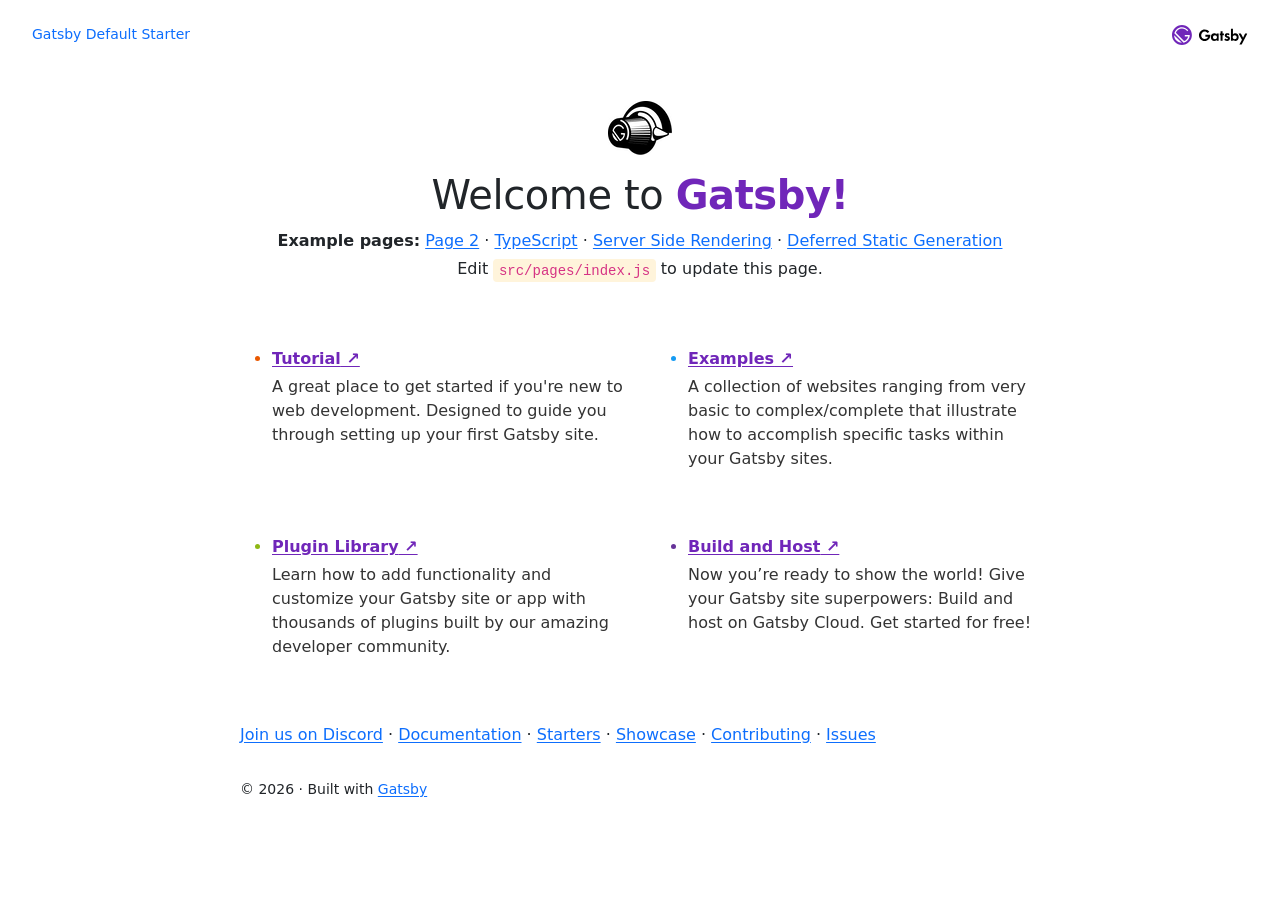
<file: index.html>
<!DOCTYPE html><html lang="en"><head><meta charSet="utf-8"/><meta http-equiv="x-ua-compatible" content="ie=edge"/><meta name="viewport" content="width=device-width, initial-scale=1, shrink-to-fit=no"/><meta name="generator" content="Gatsby 5.3.3"/><meta name="description" content="Kick off your next, great Gatsby project with this default starter. This barebones starter ships with the main Gatsby configuration files you might need." data-gatsby-head="true"/><meta property="og:title" content="Home" data-gatsby-head="true"/><meta property="og:description" content="Kick off your next, great Gatsby project with this default starter. This barebones starter ships with the main Gatsby configuration files you might need." data-gatsby-head="true"/><meta property="og:type" content="website" data-gatsby-head="true"/><meta name="twitter:card" content="summary" data-gatsby-head="true"/><meta name="twitter:creator" content="@gatsbyjs" data-gatsby-head="true"/><meta name="twitter:title" content="Home" data-gatsby-head="true"/><meta name="twitter:description" content="Kick off your next, great Gatsby project with this default starter. This barebones starter ships with the main Gatsby configuration files you might need." data-gatsby-head="true"/><style data-href="/styles.575b9d4c694155dd1e33.css" data-identity="gatsby-global-css">@charset "UTF-8";:root{--border-radius:4px;--color-text:#333;--color-primary:#7026b9;--color-code-bg:#fff4db;--color-code:#8a6534;--font-sans:-apple-system,BlinkMacSystemFont,"Segoe UI",Helvetica,Arial,sans-serif,"Apple Color Emoji","Segoe UI Emoji";--font-mono:SFMono-Regular,Menlo,Monaco,Consolas,"Liberation Mono","Courier New",monospace;--font-lg:18px;--font-md:16px;--font-sm:14px;--font-sx:12px;--line-height-loose:1.75;--line-height-normal:1.5;--line-height-dense:1.1;--space-1:4px;--space-2:8px;--space-3:16px;--space-4:24px;--space-5:32px;--space-6:64px;--size-content:54rem;--size-gutter:var(--space-5);--size-gap:var(--space-6)}html{-webkit-text-size-adjust:100%;box-sizing:border-box;font:sans-serif;font-size:var(--font-md);line-height:var(--line-height-normal);overflow-y:scroll}body{-moz-osx-font-smoothing:grayscale;-webkit-font-smoothing:antialiased;word-wrap:break-word;color:var(--color-text);font-family:sans-serif;font-family:var(--font-sans);font-weight:400}a{background-color:transparent;color:var(--color-primary);font-weight:500;text-decoration:none;text-decoration-thickness:1.5px;text-underline-offset:2px}a:active,a:hover{outline-width:0;text-decoration:none}abbr[title]{border-bottom:1px dotted rgba(0,0,0,.5);text-decoration:none}b,strong{font-weight:inherit}dfn{font-style:italic}h1{letter-spacing:-.01em;line-height:var(--line-height-dense);margin:0 0 3rem;padding:0}h1>b{color:var(--color-primary)}img{border-style:none;max-width:100%}code,kbd,pre,samp{font-family:var(--font-mono);line-height:inherit}hr{background:rgba(0,0,0,.2);border:none;box-sizing:content-box;height:1px;margin-bottom:calc(var(--space-4) - 1px);margin-left:0;margin-right:0;margin-top:0;overflow:visible;padding:0}*,:after,:before{box-sizing:inherit}dd,dl,fieldset,figure,hgroup,img,ol,p,ul{margin:0;margin-bottom:var(--space-4);padding:0}ol,ul{list-style-image:none;list-style-position:outside;margin-left:var(--space-4)}pre{word-wrap:normal;background:rgba(0,0,0,.04);border-radius:var(--border-radius);font-size:.875rem;line-height:var(--line-height-normal);margin-bottom:var(--space-4);margin-left:0;margin-right:0;padding:var(--space-4)}b,dt,strong,th{font-weight:700}li{margin-bottom:calc(var(--space-4)/2)}ol li,ul li{padding-left:0}li>ol,li>ul{margin-bottom:calc(var(--space-4)/2);margin-left:var(--space-4);margin-top:calc(var(--space-4)/2)}blockquote :last-child,li :last-child,p :last-child{margin-bottom:0}li>p{margin-bottom:calc(var(--space-4)/2)}p{max-width:680px}code,kbd,samp{font-size:.875rem}abbr,acronym{border-bottom:1px dotted rgba(0,0,0,.5);cursor:help}code,tt{background-color:var(--color-code-bg);border-radius:var(--border-radius);color:var(--color-code);font-family:var(--font-mono);padding-bottom:.25em;padding-top:.25em;word-break:normal}pre code{background:none}code:after,code:before,tt:after,tt:before{content:"\00a0";letter-spacing:-.2em}pre code:after,pre code:before,pre tt:after,pre tt:before{content:none}/*!
 * Bootstrap  v5.2.3 (https://getbootstrap.com/)
 * Copyright 2011-2022 The Bootstrap Authors
 * Copyright 2011-2022 Twitter, Inc.
 * Licensed under MIT (https://github.com/twbs/bootstrap/blob/main/LICENSE)
 */:root{--bs-blue:#0d6efd;--bs-indigo:#6610f2;--bs-purple:#6f42c1;--bs-pink:#d63384;--bs-red:#dc3545;--bs-orange:#fd7e14;--bs-yellow:#ffc107;--bs-green:#198754;--bs-teal:#20c997;--bs-cyan:#0dcaf0;--bs-black:#000;--bs-white:#fff;--bs-gray:#6c757d;--bs-gray-dark:#343a40;--bs-gray-100:#f8f9fa;--bs-gray-200:#e9ecef;--bs-gray-300:#dee2e6;--bs-gray-400:#ced4da;--bs-gray-500:#adb5bd;--bs-gray-600:#6c757d;--bs-gray-700:#495057;--bs-gray-800:#343a40;--bs-gray-900:#212529;--bs-primary:#0d6efd;--bs-secondary:#6c757d;--bs-success:#198754;--bs-info:#0dcaf0;--bs-warning:#ffc107;--bs-danger:#dc3545;--bs-light:#f8f9fa;--bs-dark:#212529;--bs-primary-rgb:13,110,253;--bs-secondary-rgb:108,117,125;--bs-success-rgb:25,135,84;--bs-info-rgb:13,202,240;--bs-warning-rgb:255,193,7;--bs-danger-rgb:220,53,69;--bs-light-rgb:248,249,250;--bs-dark-rgb:33,37,41;--bs-white-rgb:255,255,255;--bs-black-rgb:0,0,0;--bs-body-color-rgb:33,37,41;--bs-body-bg-rgb:255,255,255;--bs-font-sans-serif:system-ui,-apple-system,"Segoe UI",Roboto,"Helvetica Neue","Noto Sans","Liberation Sans",Arial,sans-serif,"Apple Color Emoji","Segoe UI Emoji","Segoe UI Symbol","Noto Color Emoji";--bs-font-monospace:SFMono-Regular,Menlo,Monaco,Consolas,"Liberation Mono","Courier New",monospace;--bs-gradient:linear-gradient(180deg,hsla(0,0%,100%,.15),hsla(0,0%,100%,0));--bs-body-font-family:var(--bs-font-sans-serif);--bs-body-font-size:1rem;--bs-body-font-weight:400;--bs-body-line-height:1.5;--bs-body-color:#212529;--bs-body-bg:#fff;--bs-border-width:1px;--bs-border-style:solid;--bs-border-color:#dee2e6;--bs-border-color-translucent:rgba(0,0,0,.175);--bs-border-radius:0.375rem;--bs-border-radius-sm:0.25rem;--bs-border-radius-lg:0.5rem;--bs-border-radius-xl:1rem;--bs-border-radius-2xl:2rem;--bs-border-radius-pill:50rem;--bs-link-color:#0d6efd;--bs-link-hover-color:#0a58ca;--bs-code-color:#d63384;--bs-highlight-bg:#fff3cd}*,:after,:before{box-sizing:border-box}@media (prefers-reduced-motion:no-preference){:root{scroll-behavior:smooth}}body{-webkit-text-size-adjust:100%;-webkit-tap-highlight-color:transparent;background-color:var(--bs-body-bg);color:var(--bs-body-color);font-family:var(--bs-body-font-family);font-size:var(--bs-body-font-size);font-weight:var(--bs-body-font-weight);line-height:var(--bs-body-line-height);margin:0;text-align:var(--bs-body-text-align)}hr{border:0;border-top:1px solid;color:inherit;margin:1rem 0;opacity:.25}.h1,.h2,.h3,.h4,.h5,.h6,h1,h2,h3,h4,h5,h6{font-weight:500;line-height:1.2;margin-bottom:.5rem;margin-top:0}.h1,h1{font-size:calc(1.375rem + 1.5vw)}@media (min-width:1200px){.h1,h1{font-size:2.5rem}}.h2,h2{font-size:calc(1.325rem + .9vw)}@media (min-width:1200px){.h2,h2{font-size:2rem}}.h3,h3{font-size:calc(1.3rem + .6vw)}@media (min-width:1200px){.h3,h3{font-size:1.75rem}}.h4,h4{font-size:calc(1.275rem + .3vw)}@media (min-width:1200px){.h4,h4{font-size:1.5rem}}.h5,h5{font-size:1.25rem}.h6,h6{font-size:1rem}p{margin-bottom:1rem;margin-top:0}abbr[title]{cursor:help;-webkit-text-decoration:underline dotted;text-decoration:underline dotted;-webkit-text-decoration-skip-ink:none;text-decoration-skip-ink:none}address{font-style:normal;line-height:inherit;margin-bottom:1rem}ol,ul{padding-left:2rem}dl,ol,ul{margin-bottom:1rem;margin-top:0}ol ol,ol ul,ul ol,ul ul{margin-bottom:0}dt{font-weight:700}dd{margin-bottom:.5rem;margin-left:0}blockquote{margin:0 0 1rem}b,strong{font-weight:bolder}.small,small{font-size:.875em}.mark,mark{background-color:var(--bs-highlight-bg);padding:.1875em}sub,sup{font-size:.75em;line-height:0;position:relative;vertical-align:baseline}sub{bottom:-.25em}sup{top:-.5em}a{color:var(--bs-link-color);text-decoration:underline}a:hover{color:var(--bs-link-hover-color)}a:not([href]):not([class]),a:not([href]):not([class]):hover{color:inherit;text-decoration:none}code,kbd,pre,samp{font-family:var(--bs-font-monospace);font-size:1em}pre{display:block;font-size:.875em;margin-bottom:1rem;margin-top:0;overflow:auto}pre code{color:inherit;font-size:inherit;word-break:normal}code{word-wrap:break-word;color:var(--bs-code-color);font-size:.875em}a>code{color:inherit}kbd{background-color:var(--bs-body-color);border-radius:.25rem;color:var(--bs-body-bg);font-size:.875em;padding:.1875rem .375rem}kbd kbd{font-size:1em;padding:0}figure{margin:0 0 1rem}img,svg{vertical-align:middle}table{border-collapse:collapse;caption-side:bottom}caption{color:#6c757d;padding-bottom:.5rem;padding-top:.5rem;text-align:left}th{text-align:inherit;text-align:-webkit-match-parent}tbody,td,tfoot,th,thead,tr{border:0 solid;border-color:inherit}label{display:inline-block}button{border-radius:0}button:focus:not(:focus-visible){outline:0}button,input,optgroup,select,textarea{font-family:inherit;font-size:inherit;line-height:inherit;margin:0}button,select{text-transform:none}[role=button]{cursor:pointer}select{word-wrap:normal}select:disabled{opacity:1}[list]:not([type=date]):not([type=datetime-local]):not([type=month]):not([type=week]):not([type=time])::-webkit-calendar-picker-indicator{display:none!important}[type=button],[type=reset],[type=submit],button{-webkit-appearance:button}[type=button]:not(:disabled),[type=reset]:not(:disabled),[type=submit]:not(:disabled),button:not(:disabled){cursor:pointer}::-moz-focus-inner{border-style:none;padding:0}textarea{resize:vertical}fieldset{border:0;margin:0;min-width:0;padding:0}legend{float:left;font-size:calc(1.275rem + .3vw);line-height:inherit;margin-bottom:.5rem;padding:0;width:100%}@media (min-width:1200px){legend{font-size:1.5rem}}legend+*{clear:left}::-webkit-datetime-edit-day-field,::-webkit-datetime-edit-fields-wrapper,::-webkit-datetime-edit-hour-field,::-webkit-datetime-edit-minute,::-webkit-datetime-edit-month-field,::-webkit-datetime-edit-text,::-webkit-datetime-edit-year-field{padding:0}::-webkit-inner-spin-button{height:auto}[type=search]{-webkit-appearance:textfield;outline-offset:-2px}::-webkit-search-decoration{-webkit-appearance:none}::-webkit-color-swatch-wrapper{padding:0}::-webkit-file-upload-button{-webkit-appearance:button;font:inherit}::file-selector-button{-webkit-appearance:button;font:inherit}output{display:inline-block}iframe{border:0}summary{cursor:pointer;display:list-item}progress{vertical-align:baseline}[hidden]{display:none!important}.lead{font-size:1.25rem;font-weight:300}.display-1{font-size:calc(1.625rem + 4.5vw);font-weight:300;line-height:1.2}@media (min-width:1200px){.display-1{font-size:5rem}}.display-2{font-size:calc(1.575rem + 3.9vw);font-weight:300;line-height:1.2}@media (min-width:1200px){.display-2{font-size:4.5rem}}.display-3{font-size:calc(1.525rem + 3.3vw);font-weight:300;line-height:1.2}@media (min-width:1200px){.display-3{font-size:4rem}}.display-4{font-size:calc(1.475rem + 2.7vw);font-weight:300;line-height:1.2}@media (min-width:1200px){.display-4{font-size:3.5rem}}.display-5{font-size:calc(1.425rem + 2.1vw);font-weight:300;line-height:1.2}@media (min-width:1200px){.display-5{font-size:3rem}}.display-6{font-size:calc(1.375rem + 1.5vw);font-weight:300;line-height:1.2}@media (min-width:1200px){.display-6{font-size:2.5rem}}.list-inline,.list-unstyled{list-style:none;padding-left:0}.list-inline-item{display:inline-block}.list-inline-item:not(:last-child){margin-right:.5rem}.initialism{font-size:.875em;text-transform:uppercase}.blockquote{font-size:1.25rem;margin-bottom:1rem}.blockquote>:last-child{margin-bottom:0}.blockquote-footer{color:#6c757d;font-size:.875em;margin-bottom:1rem;margin-top:-1rem}.blockquote-footer:before{content:"— "}.img-fluid,.img-thumbnail{height:auto;max-width:100%}.img-thumbnail{background-color:#fff;border:1px solid var(--bs-border-color);border-radius:.375rem;padding:.25rem}.figure{display:inline-block}.figure-img{line-height:1;margin-bottom:.5rem}.figure-caption{color:#6c757d;font-size:.875em}.container,.container-fluid,.container-lg,.container-md,.container-sm,.container-xl,.container-xxl{--bs-gutter-x:1.5rem;--bs-gutter-y:0;margin-left:auto;margin-right:auto;padding-left:calc(var(--bs-gutter-x)*.5);padding-right:calc(var(--bs-gutter-x)*.5);width:100%}@media (min-width:576px){.container,.container-sm{max-width:540px}}@media (min-width:768px){.container,.container-md,.container-sm{max-width:720px}}@media (min-width:992px){.container,.container-lg,.container-md,.container-sm{max-width:960px}}@media (min-width:1200px){.container,.container-lg,.container-md,.container-sm,.container-xl{max-width:1140px}}@media (min-width:1400px){.container,.container-lg,.container-md,.container-sm,.container-xl,.container-xxl{max-width:1320px}}.row{--bs-gutter-x:1.5rem;--bs-gutter-y:0;display:flex;flex-wrap:wrap;margin-left:calc(var(--bs-gutter-x)*-.5);margin-right:calc(var(--bs-gutter-x)*-.5);margin-top:calc(var(--bs-gutter-y)*-1)}.row>*{flex-shrink:0;margin-top:var(--bs-gutter-y);max-width:100%;padding-left:calc(var(--bs-gutter-x)*.5);padding-right:calc(var(--bs-gutter-x)*.5);width:100%}.col{flex:1 0}.row-cols-auto>*{flex:0 0 auto;width:auto}.row-cols-1>*{flex:0 0 auto;width:100%}.row-cols-2>*{flex:0 0 auto;width:50%}.row-cols-3>*{flex:0 0 auto;width:33.3333333333%}.row-cols-4>*{flex:0 0 auto;width:25%}.row-cols-5>*{flex:0 0 auto;width:20%}.row-cols-6>*{flex:0 0 auto;width:16.6666666667%}.col-auto{flex:0 0 auto;width:auto}.col-1{flex:0 0 auto;width:8.33333333%}.col-2{flex:0 0 auto;width:16.66666667%}.col-3{flex:0 0 auto;width:25%}.col-4{flex:0 0 auto;width:33.33333333%}.col-5{flex:0 0 auto;width:41.66666667%}.col-6{flex:0 0 auto;width:50%}.col-7{flex:0 0 auto;width:58.33333333%}.col-8{flex:0 0 auto;width:66.66666667%}.col-9{flex:0 0 auto;width:75%}.col-10{flex:0 0 auto;width:83.33333333%}.col-11{flex:0 0 auto;width:91.66666667%}.col-12{flex:0 0 auto;width:100%}.offset-1{margin-left:8.33333333%}.offset-2{margin-left:16.66666667%}.offset-3{margin-left:25%}.offset-4{margin-left:33.33333333%}.offset-5{margin-left:41.66666667%}.offset-6{margin-left:50%}.offset-7{margin-left:58.33333333%}.offset-8{margin-left:66.66666667%}.offset-9{margin-left:75%}.offset-10{margin-left:83.33333333%}.offset-11{margin-left:91.66666667%}.g-0,.gx-0{--bs-gutter-x:0}.g-0,.gy-0{--bs-gutter-y:0}.g-1,.gx-1{--bs-gutter-x:0.25rem}.g-1,.gy-1{--bs-gutter-y:0.25rem}.g-2,.gx-2{--bs-gutter-x:0.5rem}.g-2,.gy-2{--bs-gutter-y:0.5rem}.g-3,.gx-3{--bs-gutter-x:1rem}.g-3,.gy-3{--bs-gutter-y:1rem}.g-4,.gx-4{--bs-gutter-x:1.5rem}.g-4,.gy-4{--bs-gutter-y:1.5rem}.g-5,.gx-5{--bs-gutter-x:3rem}.g-5,.gy-5{--bs-gutter-y:3rem}@media (min-width:576px){.col-sm{flex:1 0}.row-cols-sm-auto>*{flex:0 0 auto;width:auto}.row-cols-sm-1>*{flex:0 0 auto;width:100%}.row-cols-sm-2>*{flex:0 0 auto;width:50%}.row-cols-sm-3>*{flex:0 0 auto;width:33.3333333333%}.row-cols-sm-4>*{flex:0 0 auto;width:25%}.row-cols-sm-5>*{flex:0 0 auto;width:20%}.row-cols-sm-6>*{flex:0 0 auto;width:16.6666666667%}.col-sm-auto{flex:0 0 auto;width:auto}.col-sm-1{flex:0 0 auto;width:8.33333333%}.col-sm-2{flex:0 0 auto;width:16.66666667%}.col-sm-3{flex:0 0 auto;width:25%}.col-sm-4{flex:0 0 auto;width:33.33333333%}.col-sm-5{flex:0 0 auto;width:41.66666667%}.col-sm-6{flex:0 0 auto;width:50%}.col-sm-7{flex:0 0 auto;width:58.33333333%}.col-sm-8{flex:0 0 auto;width:66.66666667%}.col-sm-9{flex:0 0 auto;width:75%}.col-sm-10{flex:0 0 auto;width:83.33333333%}.col-sm-11{flex:0 0 auto;width:91.66666667%}.col-sm-12{flex:0 0 auto;width:100%}.offset-sm-0{margin-left:0}.offset-sm-1{margin-left:8.33333333%}.offset-sm-2{margin-left:16.66666667%}.offset-sm-3{margin-left:25%}.offset-sm-4{margin-left:33.33333333%}.offset-sm-5{margin-left:41.66666667%}.offset-sm-6{margin-left:50%}.offset-sm-7{margin-left:58.33333333%}.offset-sm-8{margin-left:66.66666667%}.offset-sm-9{margin-left:75%}.offset-sm-10{margin-left:83.33333333%}.offset-sm-11{margin-left:91.66666667%}.g-sm-0,.gx-sm-0{--bs-gutter-x:0}.g-sm-0,.gy-sm-0{--bs-gutter-y:0}.g-sm-1,.gx-sm-1{--bs-gutter-x:0.25rem}.g-sm-1,.gy-sm-1{--bs-gutter-y:0.25rem}.g-sm-2,.gx-sm-2{--bs-gutter-x:0.5rem}.g-sm-2,.gy-sm-2{--bs-gutter-y:0.5rem}.g-sm-3,.gx-sm-3{--bs-gutter-x:1rem}.g-sm-3,.gy-sm-3{--bs-gutter-y:1rem}.g-sm-4,.gx-sm-4{--bs-gutter-x:1.5rem}.g-sm-4,.gy-sm-4{--bs-gutter-y:1.5rem}.g-sm-5,.gx-sm-5{--bs-gutter-x:3rem}.g-sm-5,.gy-sm-5{--bs-gutter-y:3rem}}@media (min-width:768px){.col-md{flex:1 0}.row-cols-md-auto>*{flex:0 0 auto;width:auto}.row-cols-md-1>*{flex:0 0 auto;width:100%}.row-cols-md-2>*{flex:0 0 auto;width:50%}.row-cols-md-3>*{flex:0 0 auto;width:33.3333333333%}.row-cols-md-4>*{flex:0 0 auto;width:25%}.row-cols-md-5>*{flex:0 0 auto;width:20%}.row-cols-md-6>*{flex:0 0 auto;width:16.6666666667%}.col-md-auto{flex:0 0 auto;width:auto}.col-md-1{flex:0 0 auto;width:8.33333333%}.col-md-2{flex:0 0 auto;width:16.66666667%}.col-md-3{flex:0 0 auto;width:25%}.col-md-4{flex:0 0 auto;width:33.33333333%}.col-md-5{flex:0 0 auto;width:41.66666667%}.col-md-6{flex:0 0 auto;width:50%}.col-md-7{flex:0 0 auto;width:58.33333333%}.col-md-8{flex:0 0 auto;width:66.66666667%}.col-md-9{flex:0 0 auto;width:75%}.col-md-10{flex:0 0 auto;width:83.33333333%}.col-md-11{flex:0 0 auto;width:91.66666667%}.col-md-12{flex:0 0 auto;width:100%}.offset-md-0{margin-left:0}.offset-md-1{margin-left:8.33333333%}.offset-md-2{margin-left:16.66666667%}.offset-md-3{margin-left:25%}.offset-md-4{margin-left:33.33333333%}.offset-md-5{margin-left:41.66666667%}.offset-md-6{margin-left:50%}.offset-md-7{margin-left:58.33333333%}.offset-md-8{margin-left:66.66666667%}.offset-md-9{margin-left:75%}.offset-md-10{margin-left:83.33333333%}.offset-md-11{margin-left:91.66666667%}.g-md-0,.gx-md-0{--bs-gutter-x:0}.g-md-0,.gy-md-0{--bs-gutter-y:0}.g-md-1,.gx-md-1{--bs-gutter-x:0.25rem}.g-md-1,.gy-md-1{--bs-gutter-y:0.25rem}.g-md-2,.gx-md-2{--bs-gutter-x:0.5rem}.g-md-2,.gy-md-2{--bs-gutter-y:0.5rem}.g-md-3,.gx-md-3{--bs-gutter-x:1rem}.g-md-3,.gy-md-3{--bs-gutter-y:1rem}.g-md-4,.gx-md-4{--bs-gutter-x:1.5rem}.g-md-4,.gy-md-4{--bs-gutter-y:1.5rem}.g-md-5,.gx-md-5{--bs-gutter-x:3rem}.g-md-5,.gy-md-5{--bs-gutter-y:3rem}}@media (min-width:992px){.col-lg{flex:1 0}.row-cols-lg-auto>*{flex:0 0 auto;width:auto}.row-cols-lg-1>*{flex:0 0 auto;width:100%}.row-cols-lg-2>*{flex:0 0 auto;width:50%}.row-cols-lg-3>*{flex:0 0 auto;width:33.3333333333%}.row-cols-lg-4>*{flex:0 0 auto;width:25%}.row-cols-lg-5>*{flex:0 0 auto;width:20%}.row-cols-lg-6>*{flex:0 0 auto;width:16.6666666667%}.col-lg-auto{flex:0 0 auto;width:auto}.col-lg-1{flex:0 0 auto;width:8.33333333%}.col-lg-2{flex:0 0 auto;width:16.66666667%}.col-lg-3{flex:0 0 auto;width:25%}.col-lg-4{flex:0 0 auto;width:33.33333333%}.col-lg-5{flex:0 0 auto;width:41.66666667%}.col-lg-6{flex:0 0 auto;width:50%}.col-lg-7{flex:0 0 auto;width:58.33333333%}.col-lg-8{flex:0 0 auto;width:66.66666667%}.col-lg-9{flex:0 0 auto;width:75%}.col-lg-10{flex:0 0 auto;width:83.33333333%}.col-lg-11{flex:0 0 auto;width:91.66666667%}.col-lg-12{flex:0 0 auto;width:100%}.offset-lg-0{margin-left:0}.offset-lg-1{margin-left:8.33333333%}.offset-lg-2{margin-left:16.66666667%}.offset-lg-3{margin-left:25%}.offset-lg-4{margin-left:33.33333333%}.offset-lg-5{margin-left:41.66666667%}.offset-lg-6{margin-left:50%}.offset-lg-7{margin-left:58.33333333%}.offset-lg-8{margin-left:66.66666667%}.offset-lg-9{margin-left:75%}.offset-lg-10{margin-left:83.33333333%}.offset-lg-11{margin-left:91.66666667%}.g-lg-0,.gx-lg-0{--bs-gutter-x:0}.g-lg-0,.gy-lg-0{--bs-gutter-y:0}.g-lg-1,.gx-lg-1{--bs-gutter-x:0.25rem}.g-lg-1,.gy-lg-1{--bs-gutter-y:0.25rem}.g-lg-2,.gx-lg-2{--bs-gutter-x:0.5rem}.g-lg-2,.gy-lg-2{--bs-gutter-y:0.5rem}.g-lg-3,.gx-lg-3{--bs-gutter-x:1rem}.g-lg-3,.gy-lg-3{--bs-gutter-y:1rem}.g-lg-4,.gx-lg-4{--bs-gutter-x:1.5rem}.g-lg-4,.gy-lg-4{--bs-gutter-y:1.5rem}.g-lg-5,.gx-lg-5{--bs-gutter-x:3rem}.g-lg-5,.gy-lg-5{--bs-gutter-y:3rem}}@media (min-width:1200px){.col-xl{flex:1 0}.row-cols-xl-auto>*{flex:0 0 auto;width:auto}.row-cols-xl-1>*{flex:0 0 auto;width:100%}.row-cols-xl-2>*{flex:0 0 auto;width:50%}.row-cols-xl-3>*{flex:0 0 auto;width:33.3333333333%}.row-cols-xl-4>*{flex:0 0 auto;width:25%}.row-cols-xl-5>*{flex:0 0 auto;width:20%}.row-cols-xl-6>*{flex:0 0 auto;width:16.6666666667%}.col-xl-auto{flex:0 0 auto;width:auto}.col-xl-1{flex:0 0 auto;width:8.33333333%}.col-xl-2{flex:0 0 auto;width:16.66666667%}.col-xl-3{flex:0 0 auto;width:25%}.col-xl-4{flex:0 0 auto;width:33.33333333%}.col-xl-5{flex:0 0 auto;width:41.66666667%}.col-xl-6{flex:0 0 auto;width:50%}.col-xl-7{flex:0 0 auto;width:58.33333333%}.col-xl-8{flex:0 0 auto;width:66.66666667%}.col-xl-9{flex:0 0 auto;width:75%}.col-xl-10{flex:0 0 auto;width:83.33333333%}.col-xl-11{flex:0 0 auto;width:91.66666667%}.col-xl-12{flex:0 0 auto;width:100%}.offset-xl-0{margin-left:0}.offset-xl-1{margin-left:8.33333333%}.offset-xl-2{margin-left:16.66666667%}.offset-xl-3{margin-left:25%}.offset-xl-4{margin-left:33.33333333%}.offset-xl-5{margin-left:41.66666667%}.offset-xl-6{margin-left:50%}.offset-xl-7{margin-left:58.33333333%}.offset-xl-8{margin-left:66.66666667%}.offset-xl-9{margin-left:75%}.offset-xl-10{margin-left:83.33333333%}.offset-xl-11{margin-left:91.66666667%}.g-xl-0,.gx-xl-0{--bs-gutter-x:0}.g-xl-0,.gy-xl-0{--bs-gutter-y:0}.g-xl-1,.gx-xl-1{--bs-gutter-x:0.25rem}.g-xl-1,.gy-xl-1{--bs-gutter-y:0.25rem}.g-xl-2,.gx-xl-2{--bs-gutter-x:0.5rem}.g-xl-2,.gy-xl-2{--bs-gutter-y:0.5rem}.g-xl-3,.gx-xl-3{--bs-gutter-x:1rem}.g-xl-3,.gy-xl-3{--bs-gutter-y:1rem}.g-xl-4,.gx-xl-4{--bs-gutter-x:1.5rem}.g-xl-4,.gy-xl-4{--bs-gutter-y:1.5rem}.g-xl-5,.gx-xl-5{--bs-gutter-x:3rem}.g-xl-5,.gy-xl-5{--bs-gutter-y:3rem}}@media (min-width:1400px){.col-xxl{flex:1 0}.row-cols-xxl-auto>*{flex:0 0 auto;width:auto}.row-cols-xxl-1>*{flex:0 0 auto;width:100%}.row-cols-xxl-2>*{flex:0 0 auto;width:50%}.row-cols-xxl-3>*{flex:0 0 auto;width:33.3333333333%}.row-cols-xxl-4>*{flex:0 0 auto;width:25%}.row-cols-xxl-5>*{flex:0 0 auto;width:20%}.row-cols-xxl-6>*{flex:0 0 auto;width:16.6666666667%}.col-xxl-auto{flex:0 0 auto;width:auto}.col-xxl-1{flex:0 0 auto;width:8.33333333%}.col-xxl-2{flex:0 0 auto;width:16.66666667%}.col-xxl-3{flex:0 0 auto;width:25%}.col-xxl-4{flex:0 0 auto;width:33.33333333%}.col-xxl-5{flex:0 0 auto;width:41.66666667%}.col-xxl-6{flex:0 0 auto;width:50%}.col-xxl-7{flex:0 0 auto;width:58.33333333%}.col-xxl-8{flex:0 0 auto;width:66.66666667%}.col-xxl-9{flex:0 0 auto;width:75%}.col-xxl-10{flex:0 0 auto;width:83.33333333%}.col-xxl-11{flex:0 0 auto;width:91.66666667%}.col-xxl-12{flex:0 0 auto;width:100%}.offset-xxl-0{margin-left:0}.offset-xxl-1{margin-left:8.33333333%}.offset-xxl-2{margin-left:16.66666667%}.offset-xxl-3{margin-left:25%}.offset-xxl-4{margin-left:33.33333333%}.offset-xxl-5{margin-left:41.66666667%}.offset-xxl-6{margin-left:50%}.offset-xxl-7{margin-left:58.33333333%}.offset-xxl-8{margin-left:66.66666667%}.offset-xxl-9{margin-left:75%}.offset-xxl-10{margin-left:83.33333333%}.offset-xxl-11{margin-left:91.66666667%}.g-xxl-0,.gx-xxl-0{--bs-gutter-x:0}.g-xxl-0,.gy-xxl-0{--bs-gutter-y:0}.g-xxl-1,.gx-xxl-1{--bs-gutter-x:0.25rem}.g-xxl-1,.gy-xxl-1{--bs-gutter-y:0.25rem}.g-xxl-2,.gx-xxl-2{--bs-gutter-x:0.5rem}.g-xxl-2,.gy-xxl-2{--bs-gutter-y:0.5rem}.g-xxl-3,.gx-xxl-3{--bs-gutter-x:1rem}.g-xxl-3,.gy-xxl-3{--bs-gutter-y:1rem}.g-xxl-4,.gx-xxl-4{--bs-gutter-x:1.5rem}.g-xxl-4,.gy-xxl-4{--bs-gutter-y:1.5rem}.g-xxl-5,.gx-xxl-5{--bs-gutter-x:3rem}.g-xxl-5,.gy-xxl-5{--bs-gutter-y:3rem}}.table{--bs-table-color:var(--bs-body-color);--bs-table-bg:transparent;--bs-table-border-color:var(--bs-border-color);--bs-table-accent-bg:transparent;--bs-table-striped-color:var(--bs-body-color);--bs-table-striped-bg:rgba(0,0,0,.05);--bs-table-active-color:var(--bs-body-color);--bs-table-active-bg:rgba(0,0,0,.1);--bs-table-hover-color:var(--bs-body-color);--bs-table-hover-bg:rgba(0,0,0,.075);border-color:var(--bs-table-border-color);color:var(--bs-table-color);margin-bottom:1rem;vertical-align:top;width:100%}.table>:not(caption)>*>*{background-color:var(--bs-table-bg);border-bottom-width:1px;box-shadow:inset 0 0 0 9999px var(--bs-table-accent-bg);padding:.5rem}.table>tbody{vertical-align:inherit}.table>thead{vertical-align:bottom}.table-group-divider{border-top:2px solid}.caption-top{caption-side:top}.table-sm>:not(caption)>*>*{padding:.25rem}.table-bordered>:not(caption)>*{border-width:1px 0}.table-bordered>:not(caption)>*>*{border-width:0 1px}.table-borderless>:not(caption)>*>*{border-bottom-width:0}.table-borderless>:not(:first-child){border-top-width:0}.table-striped-columns>:not(caption)>tr>:nth-child(2n),.table-striped>tbody>tr:nth-of-type(odd)>*{--bs-table-accent-bg:var(--bs-table-striped-bg);color:var(--bs-table-striped-color)}.table-active{--bs-table-accent-bg:var(--bs-table-active-bg);color:var(--bs-table-active-color)}.table-hover>tbody>tr:hover>*{--bs-table-accent-bg:var(--bs-table-hover-bg);color:var(--bs-table-hover-color)}.table-primary{--bs-table-color:#000;--bs-table-bg:#cfe2ff;--bs-table-border-color:#bacbe6;--bs-table-striped-bg:#c5d7f2;--bs-table-striped-color:#000;--bs-table-active-bg:#bacbe6;--bs-table-active-color:#000;--bs-table-hover-bg:#bfd1ec;--bs-table-hover-color:#000}.table-primary,.table-secondary{border-color:var(--bs-table-border-color);color:var(--bs-table-color)}.table-secondary{--bs-table-color:#000;--bs-table-bg:#e2e3e5;--bs-table-border-color:#cbccce;--bs-table-striped-bg:#d7d8da;--bs-table-striped-color:#000;--bs-table-active-bg:#cbccce;--bs-table-active-color:#000;--bs-table-hover-bg:#d1d2d4;--bs-table-hover-color:#000}.table-success{--bs-table-color:#000;--bs-table-bg:#d1e7dd;--bs-table-border-color:#bcd0c7;--bs-table-striped-bg:#c7dbd2;--bs-table-striped-color:#000;--bs-table-active-bg:#bcd0c7;--bs-table-active-color:#000;--bs-table-hover-bg:#c1d6cc;--bs-table-hover-color:#000}.table-info,.table-success{border-color:var(--bs-table-border-color);color:var(--bs-table-color)}.table-info{--bs-table-color:#000;--bs-table-bg:#cff4fc;--bs-table-border-color:#badce3;--bs-table-striped-bg:#c5e8ef;--bs-table-striped-color:#000;--bs-table-active-bg:#badce3;--bs-table-active-color:#000;--bs-table-hover-bg:#bfe2e9;--bs-table-hover-color:#000}.table-warning{--bs-table-color:#000;--bs-table-bg:#fff3cd;--bs-table-border-color:#e6dbb9;--bs-table-striped-bg:#f2e7c3;--bs-table-striped-color:#000;--bs-table-active-bg:#e6dbb9;--bs-table-active-color:#000;--bs-table-hover-bg:#ece1be;--bs-table-hover-color:#000}.table-danger,.table-warning{border-color:var(--bs-table-border-color);color:var(--bs-table-color)}.table-danger{--bs-table-color:#000;--bs-table-bg:#f8d7da;--bs-table-border-color:#dfc2c4;--bs-table-striped-bg:#eccccf;--bs-table-striped-color:#000;--bs-table-active-bg:#dfc2c4;--bs-table-active-color:#000;--bs-table-hover-bg:#e5c7ca;--bs-table-hover-color:#000}.table-light{--bs-table-color:#000;--bs-table-bg:#f8f9fa;--bs-table-border-color:#dfe0e1;--bs-table-striped-bg:#ecedee;--bs-table-striped-color:#000;--bs-table-active-bg:#dfe0e1;--bs-table-active-color:#000;--bs-table-hover-bg:#e5e6e7;--bs-table-hover-color:#000}.table-dark,.table-light{border-color:var(--bs-table-border-color);color:var(--bs-table-color)}.table-dark{--bs-table-color:#fff;--bs-table-bg:#212529;--bs-table-border-color:#373b3e;--bs-table-striped-bg:#2c3034;--bs-table-striped-color:#fff;--bs-table-active-bg:#373b3e;--bs-table-active-color:#fff;--bs-table-hover-bg:#323539;--bs-table-hover-color:#fff}.table-responsive{-webkit-overflow-scrolling:touch;overflow-x:auto}@media (max-width:575.98px){.table-responsive-sm{-webkit-overflow-scrolling:touch;overflow-x:auto}}@media (max-width:767.98px){.table-responsive-md{-webkit-overflow-scrolling:touch;overflow-x:auto}}@media (max-width:991.98px){.table-responsive-lg{-webkit-overflow-scrolling:touch;overflow-x:auto}}@media (max-width:1199.98px){.table-responsive-xl{-webkit-overflow-scrolling:touch;overflow-x:auto}}@media (max-width:1399.98px){.table-responsive-xxl{-webkit-overflow-scrolling:touch;overflow-x:auto}}.form-label{margin-bottom:.5rem}.col-form-label{font-size:inherit;line-height:1.5;margin-bottom:0;padding-bottom:calc(.375rem + 1px);padding-top:calc(.375rem + 1px)}.col-form-label-lg{font-size:1.25rem;padding-bottom:calc(.5rem + 1px);padding-top:calc(.5rem + 1px)}.col-form-label-sm{font-size:.875rem;padding-bottom:calc(.25rem + 1px);padding-top:calc(.25rem + 1px)}.form-text{color:#6c757d;font-size:.875em;margin-top:.25rem}.form-control{-webkit-appearance:none;appearance:none;background-clip:padding-box;background-color:#fff;border:1px solid #ced4da;border-radius:.375rem;color:#212529;display:block;font-size:1rem;font-weight:400;line-height:1.5;padding:.375rem .75rem;transition:border-color .15s ease-in-out,box-shadow .15s ease-in-out;width:100%}@media (prefers-reduced-motion:reduce){.form-control{transition:none}}.form-control[type=file]{overflow:hidden}.form-control[type=file]:not(:disabled):not([readonly]){cursor:pointer}.form-control:focus{background-color:#fff;border-color:#86b7fe;box-shadow:0 0 0 .25rem rgba(13,110,253,.25);color:#212529;outline:0}.form-control::-webkit-date-and-time-value{height:1.5em}.form-control::placeholder{color:#6c757d;opacity:1}.form-control:disabled{background-color:#e9ecef;opacity:1}.form-control::-webkit-file-upload-button{-webkit-margin-end:.75rem;background-color:#e9ecef;border:0 solid;border-color:inherit;border-inline-end-width:1px;border-radius:0;color:#212529;margin:-.375rem -.75rem;margin-inline-end:.75rem;padding:.375rem .75rem;pointer-events:none;-webkit-transition:color .15s ease-in-out,background-color .15s ease-in-out,border-color .15s ease-in-out,box-shadow .15s ease-in-out;transition:color .15s ease-in-out,background-color .15s ease-in-out,border-color .15s ease-in-out,box-shadow .15s ease-in-out}.form-control::file-selector-button{-webkit-margin-end:.75rem;background-color:#e9ecef;border:0 solid;border-color:inherit;border-inline-end-width:1px;border-radius:0;color:#212529;margin:-.375rem -.75rem;margin-inline-end:.75rem;padding:.375rem .75rem;pointer-events:none;transition:color .15s ease-in-out,background-color .15s ease-in-out,border-color .15s ease-in-out,box-shadow .15s ease-in-out}@media (prefers-reduced-motion:reduce){.form-control::-webkit-file-upload-button{-webkit-transition:none;transition:none}.form-control::file-selector-button{transition:none}}.form-control:hover:not(:disabled):not([readonly])::-webkit-file-upload-button{background-color:#dde0e3}.form-control:hover:not(:disabled):not([readonly])::file-selector-button{background-color:#dde0e3}.form-control-plaintext{background-color:transparent;border:solid transparent;border-width:1px 0;color:#212529;display:block;line-height:1.5;margin-bottom:0;padding:.375rem 0;width:100%}.form-control-plaintext:focus{outline:0}.form-control-plaintext.form-control-lg,.form-control-plaintext.form-control-sm{padding-left:0;padding-right:0}.form-control-sm{border-radius:.25rem;font-size:.875rem;min-height:calc(1.5em + .5rem + 2px);padding:.25rem .5rem}.form-control-sm::-webkit-file-upload-button{-webkit-margin-end:.5rem;margin:-.25rem -.5rem;margin-inline-end:.5rem;padding:.25rem .5rem}.form-control-sm::file-selector-button{-webkit-margin-end:.5rem;margin:-.25rem -.5rem;margin-inline-end:.5rem;padding:.25rem .5rem}.form-control-lg{border-radius:.5rem;font-size:1.25rem;min-height:calc(1.5em + 1rem + 2px);padding:.5rem 1rem}.form-control-lg::-webkit-file-upload-button{-webkit-margin-end:1rem;margin:-.5rem -1rem;margin-inline-end:1rem;padding:.5rem 1rem}.form-control-lg::file-selector-button{-webkit-margin-end:1rem;margin:-.5rem -1rem;margin-inline-end:1rem;padding:.5rem 1rem}textarea.form-control{min-height:calc(1.5em + .75rem + 2px)}textarea.form-control-sm{min-height:calc(1.5em + .5rem + 2px)}textarea.form-control-lg{min-height:calc(1.5em + 1rem + 2px)}.form-control-color{height:calc(1.5em + .75rem + 2px);padding:.375rem;width:3rem}.form-control-color:not(:disabled):not([readonly]){cursor:pointer}.form-control-color::-moz-color-swatch{border:0!important;border-radius:.375rem}.form-control-color::-webkit-color-swatch{border-radius:.375rem}.form-control-color.form-control-sm{height:calc(1.5em + .5rem + 2px)}.form-control-color.form-control-lg{height:calc(1.5em + 1rem + 2px)}.form-select{-moz-padding-start:calc(.75rem - 3px);-webkit-appearance:none;appearance:none;background-color:#fff;background-image:url("data:image/svg+xml;charset=utf-8,%3Csvg xmlns='http://www.w3.org/2000/svg' viewBox='0 0 16 16'%3E%3Cpath fill='none' stroke='%23343a40' stroke-linecap='round' stroke-linejoin='round' stroke-width='2' d='m2 5 6 6 6-6'/%3E%3C/svg%3E");background-position:right .75rem center;background-repeat:no-repeat;background-size:16px 12px;border:1px solid #ced4da;border-radius:.375rem;color:#212529;display:block;font-size:1rem;font-weight:400;line-height:1.5;padding:.375rem 2.25rem .375rem .75rem;transition:border-color .15s ease-in-out,box-shadow .15s ease-in-out;width:100%}@media (prefers-reduced-motion:reduce){.form-select{transition:none}}.form-select:focus{border-color:#86b7fe;box-shadow:0 0 0 .25rem rgba(13,110,253,.25);outline:0}.form-select[multiple],.form-select[size]:not([size="1"]){background-image:none;padding-right:.75rem}.form-select:disabled{background-color:#e9ecef}.form-select:-moz-focusring{color:transparent;text-shadow:0 0 0 #212529}.form-select-sm{border-radius:.25rem;font-size:.875rem;padding-bottom:.25rem;padding-left:.5rem;padding-top:.25rem}.form-select-lg{border-radius:.5rem;font-size:1.25rem;padding-bottom:.5rem;padding-left:1rem;padding-top:.5rem}.form-check{display:block;margin-bottom:.125rem;min-height:1.5rem;padding-left:1.5em}.form-check .form-check-input{float:left;margin-left:-1.5em}.form-check-reverse{padding-left:0;padding-right:1.5em;text-align:right}.form-check-reverse .form-check-input{float:right;margin-left:0;margin-right:-1.5em}.form-check-input{-webkit-appearance:none;appearance:none;background-color:#fff;background-position:50%;background-repeat:no-repeat;background-size:contain;border:1px solid rgba(0,0,0,.25);height:1em;margin-top:.25em;-webkit-print-color-adjust:exact;print-color-adjust:exact;vertical-align:top;width:1em}.form-check-input[type=checkbox]{border-radius:.25em}.form-check-input[type=radio]{border-radius:50%}.form-check-input:active{filter:brightness(90%)}.form-check-input:focus{border-color:#86b7fe;box-shadow:0 0 0 .25rem rgba(13,110,253,.25);outline:0}.form-check-input:checked{background-color:#0d6efd;border-color:#0d6efd}.form-check-input:checked[type=checkbox]{background-image:url("data:image/svg+xml;charset=utf-8,%3Csvg xmlns='http://www.w3.org/2000/svg' viewBox='0 0 20 20'%3E%3Cpath fill='none' stroke='%23fff' stroke-linecap='round' stroke-linejoin='round' stroke-width='3' d='m6 10 3 3 6-6'/%3E%3C/svg%3E")}.form-check-input:checked[type=radio]{background-image:url("data:image/svg+xml;charset=utf-8,%3Csvg xmlns='http://www.w3.org/2000/svg' viewBox='-4 -4 8 8'%3E%3Ccircle r='2' fill='%23fff'/%3E%3C/svg%3E")}.form-check-input[type=checkbox]:indeterminate{background-color:#0d6efd;background-image:url("data:image/svg+xml;charset=utf-8,%3Csvg xmlns='http://www.w3.org/2000/svg' viewBox='0 0 20 20'%3E%3Cpath fill='none' stroke='%23fff' stroke-linecap='round' stroke-linejoin='round' stroke-width='3' d='M6 10h8'/%3E%3C/svg%3E");border-color:#0d6efd}.form-check-input:disabled{filter:none;opacity:.5;pointer-events:none}.form-check-input:disabled~.form-check-label,.form-check-input[disabled]~.form-check-label{cursor:default;opacity:.5}.form-switch{padding-left:2.5em}.form-switch .form-check-input{background-image:url("data:image/svg+xml;charset=utf-8,%3Csvg xmlns='http://www.w3.org/2000/svg' viewBox='-4 -4 8 8'%3E%3Ccircle r='3' fill='rgba(0, 0, 0, 0.25)'/%3E%3C/svg%3E");background-position:0;border-radius:2em;margin-left:-2.5em;transition:background-position .15s ease-in-out;width:2em}@media (prefers-reduced-motion:reduce){.form-switch .form-check-input{transition:none}}.form-switch .form-check-input:focus{background-image:url("data:image/svg+xml;charset=utf-8,%3Csvg xmlns='http://www.w3.org/2000/svg' viewBox='-4 -4 8 8'%3E%3Ccircle r='3' fill='%2386b7fe'/%3E%3C/svg%3E")}.form-switch .form-check-input:checked{background-image:url("data:image/svg+xml;charset=utf-8,%3Csvg xmlns='http://www.w3.org/2000/svg' viewBox='-4 -4 8 8'%3E%3Ccircle r='3' fill='%23fff'/%3E%3C/svg%3E");background-position:100%}.form-switch.form-check-reverse{padding-left:0;padding-right:2.5em}.form-switch.form-check-reverse .form-check-input{margin-left:0;margin-right:-2.5em}.form-check-inline{display:inline-block;margin-right:1rem}.btn-check{clip:rect(0,0,0,0);pointer-events:none;position:absolute}.btn-check:disabled+.btn,.btn-check[disabled]+.btn{filter:none;opacity:.65;pointer-events:none}.form-range{-webkit-appearance:none;appearance:none;background-color:transparent;height:1.5rem;padding:0;width:100%}.form-range:focus{outline:0}.form-range:focus::-webkit-slider-thumb{box-shadow:0 0 0 1px #fff,0 0 0 .25rem rgba(13,110,253,.25)}.form-range:focus::-moz-range-thumb{box-shadow:0 0 0 1px #fff,0 0 0 .25rem rgba(13,110,253,.25)}.form-range::-moz-focus-outer{border:0}.form-range::-webkit-slider-thumb{-webkit-appearance:none;appearance:none;background-color:#0d6efd;border:0;border-radius:1rem;height:1rem;margin-top:-.25rem;-webkit-transition:background-color .15s ease-in-out,border-color .15s ease-in-out,box-shadow .15s ease-in-out;transition:background-color .15s ease-in-out,border-color .15s ease-in-out,box-shadow .15s ease-in-out;width:1rem}@media (prefers-reduced-motion:reduce){.form-range::-webkit-slider-thumb{-webkit-transition:none;transition:none}}.form-range::-webkit-slider-thumb:active{background-color:#b6d4fe}.form-range::-webkit-slider-runnable-track{background-color:#dee2e6;border-color:transparent;border-radius:1rem;color:transparent;cursor:pointer;height:.5rem;width:100%}.form-range::-moz-range-thumb{appearance:none;background-color:#0d6efd;border:0;border-radius:1rem;height:1rem;-moz-transition:background-color .15s ease-in-out,border-color .15s ease-in-out,box-shadow .15s ease-in-out;transition:background-color .15s ease-in-out,border-color .15s ease-in-out,box-shadow .15s ease-in-out;width:1rem}@media (prefers-reduced-motion:reduce){.form-range::-moz-range-thumb{-moz-transition:none;transition:none}}.form-range::-moz-range-thumb:active{background-color:#b6d4fe}.form-range::-moz-range-track{background-color:#dee2e6;border-color:transparent;border-radius:1rem;color:transparent;cursor:pointer;height:.5rem;width:100%}.form-range:disabled{pointer-events:none}.form-range:disabled::-webkit-slider-thumb{background-color:#adb5bd}.form-range:disabled::-moz-range-thumb{background-color:#adb5bd}.form-floating{position:relative}.form-floating>.form-control,.form-floating>.form-control-plaintext,.form-floating>.form-select{height:calc(3.5rem + 2px);line-height:1.25}.form-floating>label{border:1px solid transparent;height:100%;left:0;overflow:hidden;padding:1rem .75rem;pointer-events:none;position:absolute;text-align:start;text-overflow:ellipsis;top:0;transform-origin:0 0;transition:opacity .1s ease-in-out,transform .1s ease-in-out;white-space:nowrap;width:100%}@media (prefers-reduced-motion:reduce){.form-floating>label{transition:none}}.form-floating>.form-control,.form-floating>.form-control-plaintext{padding:1rem .75rem}.form-floating>.form-control-plaintext::placeholder,.form-floating>.form-control::placeholder{color:transparent}.form-floating>.form-control-plaintext:focus,.form-floating>.form-control-plaintext:not(:placeholder-shown),.form-floating>.form-control:focus,.form-floating>.form-control:not(:placeholder-shown){padding-bottom:.625rem;padding-top:1.625rem}.form-floating>.form-control-plaintext:-webkit-autofill,.form-floating>.form-control:-webkit-autofill{padding-bottom:.625rem;padding-top:1.625rem}.form-floating>.form-select{padding-bottom:.625rem;padding-top:1.625rem}.form-floating>.form-control-plaintext~label,.form-floating>.form-control:focus~label,.form-floating>.form-control:not(:placeholder-shown)~label,.form-floating>.form-select~label{opacity:.65;transform:scale(.85) translateY(-.5rem) translateX(.15rem)}.form-floating>.form-control:-webkit-autofill~label{opacity:.65;transform:scale(.85) translateY(-.5rem) translateX(.15rem)}.form-floating>.form-control-plaintext~label{border-width:1px 0}.input-group{align-items:stretch;display:flex;flex-wrap:wrap;position:relative;width:100%}.input-group>.form-control,.input-group>.form-floating,.input-group>.form-select{flex:1 1 auto;min-width:0;position:relative;width:1%}.input-group>.form-control:focus,.input-group>.form-floating:focus-within,.input-group>.form-select:focus{z-index:5}.input-group .btn{position:relative;z-index:2}.input-group .btn:focus{z-index:5}.input-group-text{align-items:center;background-color:#e9ecef;border:1px solid #ced4da;border-radius:.375rem;color:#212529;display:flex;font-size:1rem;font-weight:400;line-height:1.5;padding:.375rem .75rem;text-align:center;white-space:nowrap}.input-group-lg>.btn,.input-group-lg>.form-control,.input-group-lg>.form-select,.input-group-lg>.input-group-text{border-radius:.5rem;font-size:1.25rem;padding:.5rem 1rem}.input-group-sm>.btn,.input-group-sm>.form-control,.input-group-sm>.form-select,.input-group-sm>.input-group-text{border-radius:.25rem;font-size:.875rem;padding:.25rem .5rem}.input-group-lg>.form-select,.input-group-sm>.form-select{padding-right:3rem}.input-group.has-validation>.dropdown-toggle:nth-last-child(n+4),.input-group.has-validation>.form-floating:nth-last-child(n+3)>.form-control,.input-group.has-validation>.form-floating:nth-last-child(n+3)>.form-select,.input-group.has-validation>:nth-last-child(n+3):not(.dropdown-toggle):not(.dropdown-menu):not(.form-floating),.input-group:not(.has-validation)>.dropdown-toggle:nth-last-child(n+3),.input-group:not(.has-validation)>.form-floating:not(:last-child)>.form-control,.input-group:not(.has-validation)>.form-floating:not(:last-child)>.form-select,.input-group:not(.has-validation)>:not(:last-child):not(.dropdown-toggle):not(.dropdown-menu):not(.form-floating){border-bottom-right-radius:0;border-top-right-radius:0}.input-group>:not(:first-child):not(.dropdown-menu):not(.valid-tooltip):not(.valid-feedback):not(.invalid-tooltip):not(.invalid-feedback){border-bottom-left-radius:0;border-top-left-radius:0;margin-left:-1px}.input-group>.form-floating:not(:first-child)>.form-control,.input-group>.form-floating:not(:first-child)>.form-select{border-bottom-left-radius:0;border-top-left-radius:0}.valid-feedback{color:#198754;display:none;font-size:.875em;margin-top:.25rem;width:100%}.valid-tooltip{background-color:rgba(25,135,84,.9);border-radius:.375rem;color:#fff;display:none;font-size:.875rem;margin-top:.1rem;max-width:100%;padding:.25rem .5rem;position:absolute;top:100%;z-index:5}.is-valid~.valid-feedback,.is-valid~.valid-tooltip,.was-validated :valid~.valid-feedback,.was-validated :valid~.valid-tooltip{display:block}.form-control.is-valid,.was-validated .form-control:valid{background-image:url("data:image/svg+xml;charset=utf-8,%3Csvg xmlns='http://www.w3.org/2000/svg' viewBox='0 0 8 8'%3E%3Cpath fill='%23198754' d='M2.3 6.73.6 4.53c-.4-1.04.46-1.4 1.1-.8l1.1 1.4 3.4-3.8c.6-.63 1.6-.27 1.2.7l-4 4.6c-.43.5-.8.4-1.1.1z'/%3E%3C/svg%3E");background-position:right calc(.375em + .1875rem) center;background-repeat:no-repeat;background-size:calc(.75em + .375rem) calc(.75em + .375rem);border-color:#198754;padding-right:calc(1.5em + .75rem)}.form-control.is-valid:focus,.was-validated .form-control:valid:focus{border-color:#198754;box-shadow:0 0 0 .25rem rgba(25,135,84,.25)}.was-validated textarea.form-control:valid,textarea.form-control.is-valid{background-position:top calc(.375em + .1875rem) right calc(.375em + .1875rem);padding-right:calc(1.5em + .75rem)}.form-select.is-valid,.was-validated .form-select:valid{border-color:#198754}.form-select.is-valid:not([multiple]):not([size]),.form-select.is-valid:not([multiple])[size="1"],.was-validated .form-select:valid:not([multiple]):not([size]),.was-validated .form-select:valid:not([multiple])[size="1"]{background-image:url("data:image/svg+xml;charset=utf-8,%3Csvg xmlns='http://www.w3.org/2000/svg' viewBox='0 0 16 16'%3E%3Cpath fill='none' stroke='%23343a40' stroke-linecap='round' stroke-linejoin='round' stroke-width='2' d='m2 5 6 6 6-6'/%3E%3C/svg%3E"),url("data:image/svg+xml;charset=utf-8,%3Csvg xmlns='http://www.w3.org/2000/svg' viewBox='0 0 8 8'%3E%3Cpath fill='%23198754' d='M2.3 6.73.6 4.53c-.4-1.04.46-1.4 1.1-.8l1.1 1.4 3.4-3.8c.6-.63 1.6-.27 1.2.7l-4 4.6c-.43.5-.8.4-1.1.1z'/%3E%3C/svg%3E");background-position:right .75rem center,center right 2.25rem;background-size:16px 12px,calc(.75em + .375rem) calc(.75em + .375rem);padding-right:4.125rem}.form-select.is-valid:focus,.was-validated .form-select:valid:focus{border-color:#198754;box-shadow:0 0 0 .25rem rgba(25,135,84,.25)}.form-control-color.is-valid,.was-validated .form-control-color:valid{width:calc(3.75rem + 1.5em)}.form-check-input.is-valid,.was-validated .form-check-input:valid{border-color:#198754}.form-check-input.is-valid:checked,.was-validated .form-check-input:valid:checked{background-color:#198754}.form-check-input.is-valid:focus,.was-validated .form-check-input:valid:focus{box-shadow:0 0 0 .25rem rgba(25,135,84,.25)}.form-check-input.is-valid~.form-check-label,.was-validated .form-check-input:valid~.form-check-label{color:#198754}.form-check-inline .form-check-input~.valid-feedback{margin-left:.5em}.input-group>.form-control:not(:focus).is-valid,.input-group>.form-floating:not(:focus-within).is-valid,.input-group>.form-select:not(:focus).is-valid,.was-validated .input-group>.form-control:not(:focus):valid,.was-validated .input-group>.form-floating:not(:focus-within):valid,.was-validated .input-group>.form-select:not(:focus):valid{z-index:3}.invalid-feedback{color:#dc3545;display:none;font-size:.875em;margin-top:.25rem;width:100%}.invalid-tooltip{background-color:rgba(220,53,69,.9);border-radius:.375rem;color:#fff;display:none;font-size:.875rem;margin-top:.1rem;max-width:100%;padding:.25rem .5rem;position:absolute;top:100%;z-index:5}.is-invalid~.invalid-feedback,.is-invalid~.invalid-tooltip,.was-validated :invalid~.invalid-feedback,.was-validated :invalid~.invalid-tooltip{display:block}.form-control.is-invalid,.was-validated .form-control:invalid{background-image:url("data:image/svg+xml;charset=utf-8,%3Csvg xmlns='http://www.w3.org/2000/svg' width='12' height='12' fill='none' stroke='%23dc3545' viewBox='0 0 12 12'%3E%3Ccircle cx='6' cy='6' r='4.5'/%3E%3Cpath stroke-linejoin='round' d='M5.8 3.6h.4L6 6.5z'/%3E%3Ccircle cx='6' cy='8.2' r='.6' fill='%23dc3545' stroke='none'/%3E%3C/svg%3E");background-position:right calc(.375em + .1875rem) center;background-repeat:no-repeat;background-size:calc(.75em + .375rem) calc(.75em + .375rem);border-color:#dc3545;padding-right:calc(1.5em + .75rem)}.form-control.is-invalid:focus,.was-validated .form-control:invalid:focus{border-color:#dc3545;box-shadow:0 0 0 .25rem rgba(220,53,69,.25)}.was-validated textarea.form-control:invalid,textarea.form-control.is-invalid{background-position:top calc(.375em + .1875rem) right calc(.375em + .1875rem);padding-right:calc(1.5em + .75rem)}.form-select.is-invalid,.was-validated .form-select:invalid{border-color:#dc3545}.form-select.is-invalid:not([multiple]):not([size]),.form-select.is-invalid:not([multiple])[size="1"],.was-validated .form-select:invalid:not([multiple]):not([size]),.was-validated .form-select:invalid:not([multiple])[size="1"]{background-image:url("data:image/svg+xml;charset=utf-8,%3Csvg xmlns='http://www.w3.org/2000/svg' viewBox='0 0 16 16'%3E%3Cpath fill='none' stroke='%23343a40' stroke-linecap='round' stroke-linejoin='round' stroke-width='2' d='m2 5 6 6 6-6'/%3E%3C/svg%3E"),url("data:image/svg+xml;charset=utf-8,%3Csvg xmlns='http://www.w3.org/2000/svg' width='12' height='12' fill='none' stroke='%23dc3545' viewBox='0 0 12 12'%3E%3Ccircle cx='6' cy='6' r='4.5'/%3E%3Cpath stroke-linejoin='round' d='M5.8 3.6h.4L6 6.5z'/%3E%3Ccircle cx='6' cy='8.2' r='.6' fill='%23dc3545' stroke='none'/%3E%3C/svg%3E");background-position:right .75rem center,center right 2.25rem;background-size:16px 12px,calc(.75em + .375rem) calc(.75em + .375rem);padding-right:4.125rem}.form-select.is-invalid:focus,.was-validated .form-select:invalid:focus{border-color:#dc3545;box-shadow:0 0 0 .25rem rgba(220,53,69,.25)}.form-control-color.is-invalid,.was-validated .form-control-color:invalid{width:calc(3.75rem + 1.5em)}.form-check-input.is-invalid,.was-validated .form-check-input:invalid{border-color:#dc3545}.form-check-input.is-invalid:checked,.was-validated .form-check-input:invalid:checked{background-color:#dc3545}.form-check-input.is-invalid:focus,.was-validated .form-check-input:invalid:focus{box-shadow:0 0 0 .25rem rgba(220,53,69,.25)}.form-check-input.is-invalid~.form-check-label,.was-validated .form-check-input:invalid~.form-check-label{color:#dc3545}.form-check-inline .form-check-input~.invalid-feedback{margin-left:.5em}.input-group>.form-control:not(:focus).is-invalid,.input-group>.form-floating:not(:focus-within).is-invalid,.input-group>.form-select:not(:focus).is-invalid,.was-validated .input-group>.form-control:not(:focus):invalid,.was-validated .input-group>.form-floating:not(:focus-within):invalid,.was-validated .input-group>.form-select:not(:focus):invalid{z-index:4}.btn{--bs-btn-padding-x:0.75rem;--bs-btn-padding-y:0.375rem;--bs-btn-font-family: ;--bs-btn-font-size:1rem;--bs-btn-font-weight:400;--bs-btn-line-height:1.5;--bs-btn-color:#212529;--bs-btn-bg:transparent;--bs-btn-border-width:1px;--bs-btn-border-color:transparent;--bs-btn-border-radius:0.375rem;--bs-btn-hover-border-color:transparent;--bs-btn-box-shadow:inset 0 1px 0 hsla(0,0%,100%,.15),0 1px 1px rgba(0,0,0,.075);--bs-btn-disabled-opacity:0.65;--bs-btn-focus-box-shadow:0 0 0 0.25rem rgba(var(--bs-btn-focus-shadow-rgb),.5);background-color:var(--bs-btn-bg);border:var(--bs-btn-border-width) solid var(--bs-btn-border-color);border-radius:var(--bs-btn-border-radius);color:var(--bs-btn-color);cursor:pointer;display:inline-block;font-family:var(--bs-btn-font-family);font-size:var(--bs-btn-font-size);font-weight:var(--bs-btn-font-weight);line-height:var(--bs-btn-line-height);padding:var(--bs-btn-padding-y) var(--bs-btn-padding-x);text-align:center;text-decoration:none;transition:color .15s ease-in-out,background-color .15s ease-in-out,border-color .15s ease-in-out,box-shadow .15s ease-in-out;-webkit-user-select:none;user-select:none;vertical-align:middle}@media (prefers-reduced-motion:reduce){.btn{transition:none}}.btn:hover{background-color:var(--bs-btn-hover-bg);border-color:var(--bs-btn-hover-border-color);color:var(--bs-btn-hover-color)}.btn-check+.btn:hover{background-color:var(--bs-btn-bg);border-color:var(--bs-btn-border-color);color:var(--bs-btn-color)}.btn:focus-visible{background-color:var(--bs-btn-hover-bg);border-color:var(--bs-btn-hover-border-color);box-shadow:var(--bs-btn-focus-box-shadow);color:var(--bs-btn-hover-color);outline:0}.btn-check:focus-visible+.btn{border-color:var(--bs-btn-hover-border-color);box-shadow:var(--bs-btn-focus-box-shadow);outline:0}.btn-check:checked+.btn,.btn.active,.btn.show,.btn:first-child:active,:not(.btn-check)+.btn:active{background-color:var(--bs-btn-active-bg);border-color:var(--bs-btn-active-border-color);color:var(--bs-btn-active-color)}.btn-check:checked+.btn:focus-visible,.btn.active:focus-visible,.btn.show:focus-visible,.btn:first-child:active:focus-visible,:not(.btn-check)+.btn:active:focus-visible{box-shadow:var(--bs-btn-focus-box-shadow)}.btn.disabled,.btn:disabled,fieldset:disabled .btn{background-color:var(--bs-btn-disabled-bg);border-color:var(--bs-btn-disabled-border-color);color:var(--bs-btn-disabled-color);opacity:var(--bs-btn-disabled-opacity);pointer-events:none}.btn-primary{--bs-btn-color:#fff;--bs-btn-bg:#0d6efd;--bs-btn-border-color:#0d6efd;--bs-btn-hover-color:#fff;--bs-btn-hover-bg:#0b5ed7;--bs-btn-hover-border-color:#0a58ca;--bs-btn-focus-shadow-rgb:49,132,253;--bs-btn-active-color:#fff;--bs-btn-active-bg:#0a58ca;--bs-btn-active-border-color:#0a53be;--bs-btn-active-shadow:inset 0 3px 5px rgba(0,0,0,.125);--bs-btn-disabled-color:#fff;--bs-btn-disabled-bg:#0d6efd;--bs-btn-disabled-border-color:#0d6efd}.btn-secondary{--bs-btn-color:#fff;--bs-btn-bg:#6c757d;--bs-btn-border-color:#6c757d;--bs-btn-hover-color:#fff;--bs-btn-hover-bg:#5c636a;--bs-btn-hover-border-color:#565e64;--bs-btn-focus-shadow-rgb:130,138,145;--bs-btn-active-color:#fff;--bs-btn-active-bg:#565e64;--bs-btn-active-border-color:#51585e;--bs-btn-active-shadow:inset 0 3px 5px rgba(0,0,0,.125);--bs-btn-disabled-color:#fff;--bs-btn-disabled-bg:#6c757d;--bs-btn-disabled-border-color:#6c757d}.btn-success{--bs-btn-color:#fff;--bs-btn-bg:#198754;--bs-btn-border-color:#198754;--bs-btn-hover-color:#fff;--bs-btn-hover-bg:#157347;--bs-btn-hover-border-color:#146c43;--bs-btn-focus-shadow-rgb:60,153,110;--bs-btn-active-color:#fff;--bs-btn-active-bg:#146c43;--bs-btn-active-border-color:#13653f;--bs-btn-active-shadow:inset 0 3px 5px rgba(0,0,0,.125);--bs-btn-disabled-color:#fff;--bs-btn-disabled-bg:#198754;--bs-btn-disabled-border-color:#198754}.btn-info{--bs-btn-color:#000;--bs-btn-bg:#0dcaf0;--bs-btn-border-color:#0dcaf0;--bs-btn-hover-color:#000;--bs-btn-hover-bg:#31d2f2;--bs-btn-hover-border-color:#25cff2;--bs-btn-focus-shadow-rgb:11,172,204;--bs-btn-active-color:#000;--bs-btn-active-bg:#3dd5f3;--bs-btn-active-border-color:#25cff2;--bs-btn-active-shadow:inset 0 3px 5px rgba(0,0,0,.125);--bs-btn-disabled-color:#000;--bs-btn-disabled-bg:#0dcaf0;--bs-btn-disabled-border-color:#0dcaf0}.btn-warning{--bs-btn-color:#000;--bs-btn-bg:#ffc107;--bs-btn-border-color:#ffc107;--bs-btn-hover-color:#000;--bs-btn-hover-bg:#ffca2c;--bs-btn-hover-border-color:#ffc720;--bs-btn-focus-shadow-rgb:217,164,6;--bs-btn-active-color:#000;--bs-btn-active-bg:#ffcd39;--bs-btn-active-border-color:#ffc720;--bs-btn-active-shadow:inset 0 3px 5px rgba(0,0,0,.125);--bs-btn-disabled-color:#000;--bs-btn-disabled-bg:#ffc107;--bs-btn-disabled-border-color:#ffc107}.btn-danger{--bs-btn-color:#fff;--bs-btn-bg:#dc3545;--bs-btn-border-color:#dc3545;--bs-btn-hover-color:#fff;--bs-btn-hover-bg:#bb2d3b;--bs-btn-hover-border-color:#b02a37;--bs-btn-focus-shadow-rgb:225,83,97;--bs-btn-active-color:#fff;--bs-btn-active-bg:#b02a37;--bs-btn-active-border-color:#a52834;--bs-btn-active-shadow:inset 0 3px 5px rgba(0,0,0,.125);--bs-btn-disabled-color:#fff;--bs-btn-disabled-bg:#dc3545;--bs-btn-disabled-border-color:#dc3545}.btn-light{--bs-btn-color:#000;--bs-btn-bg:#f8f9fa;--bs-btn-border-color:#f8f9fa;--bs-btn-hover-color:#000;--bs-btn-hover-bg:#d3d4d5;--bs-btn-hover-border-color:#c6c7c8;--bs-btn-focus-shadow-rgb:211,212,213;--bs-btn-active-color:#000;--bs-btn-active-bg:#c6c7c8;--bs-btn-active-border-color:#babbbc;--bs-btn-active-shadow:inset 0 3px 5px rgba(0,0,0,.125);--bs-btn-disabled-color:#000;--bs-btn-disabled-bg:#f8f9fa;--bs-btn-disabled-border-color:#f8f9fa}.btn-dark{--bs-btn-color:#fff;--bs-btn-bg:#212529;--bs-btn-border-color:#212529;--bs-btn-hover-color:#fff;--bs-btn-hover-bg:#424649;--bs-btn-hover-border-color:#373b3e;--bs-btn-focus-shadow-rgb:66,70,73;--bs-btn-active-color:#fff;--bs-btn-active-bg:#4d5154;--bs-btn-active-border-color:#373b3e;--bs-btn-active-shadow:inset 0 3px 5px rgba(0,0,0,.125);--bs-btn-disabled-color:#fff;--bs-btn-disabled-bg:#212529;--bs-btn-disabled-border-color:#212529}.btn-outline-primary{--bs-btn-color:#0d6efd;--bs-btn-border-color:#0d6efd;--bs-btn-hover-color:#fff;--bs-btn-hover-bg:#0d6efd;--bs-btn-hover-border-color:#0d6efd;--bs-btn-focus-shadow-rgb:13,110,253;--bs-btn-active-color:#fff;--bs-btn-active-bg:#0d6efd;--bs-btn-active-border-color:#0d6efd;--bs-btn-active-shadow:inset 0 3px 5px rgba(0,0,0,.125);--bs-btn-disabled-color:#0d6efd;--bs-btn-disabled-bg:transparent;--bs-btn-disabled-border-color:#0d6efd;--bs-gradient:none}.btn-outline-secondary{--bs-btn-color:#6c757d;--bs-btn-border-color:#6c757d;--bs-btn-hover-color:#fff;--bs-btn-hover-bg:#6c757d;--bs-btn-hover-border-color:#6c757d;--bs-btn-focus-shadow-rgb:108,117,125;--bs-btn-active-color:#fff;--bs-btn-active-bg:#6c757d;--bs-btn-active-border-color:#6c757d;--bs-btn-active-shadow:inset 0 3px 5px rgba(0,0,0,.125);--bs-btn-disabled-color:#6c757d;--bs-btn-disabled-bg:transparent;--bs-btn-disabled-border-color:#6c757d;--bs-gradient:none}.btn-outline-success{--bs-btn-color:#198754;--bs-btn-border-color:#198754;--bs-btn-hover-color:#fff;--bs-btn-hover-bg:#198754;--bs-btn-hover-border-color:#198754;--bs-btn-focus-shadow-rgb:25,135,84;--bs-btn-active-color:#fff;--bs-btn-active-bg:#198754;--bs-btn-active-border-color:#198754;--bs-btn-active-shadow:inset 0 3px 5px rgba(0,0,0,.125);--bs-btn-disabled-color:#198754;--bs-btn-disabled-bg:transparent;--bs-btn-disabled-border-color:#198754;--bs-gradient:none}.btn-outline-info{--bs-btn-color:#0dcaf0;--bs-btn-border-color:#0dcaf0;--bs-btn-hover-color:#000;--bs-btn-hover-bg:#0dcaf0;--bs-btn-hover-border-color:#0dcaf0;--bs-btn-focus-shadow-rgb:13,202,240;--bs-btn-active-color:#000;--bs-btn-active-bg:#0dcaf0;--bs-btn-active-border-color:#0dcaf0;--bs-btn-active-shadow:inset 0 3px 5px rgba(0,0,0,.125);--bs-btn-disabled-color:#0dcaf0;--bs-btn-disabled-bg:transparent;--bs-btn-disabled-border-color:#0dcaf0;--bs-gradient:none}.btn-outline-warning{--bs-btn-color:#ffc107;--bs-btn-border-color:#ffc107;--bs-btn-hover-color:#000;--bs-btn-hover-bg:#ffc107;--bs-btn-hover-border-color:#ffc107;--bs-btn-focus-shadow-rgb:255,193,7;--bs-btn-active-color:#000;--bs-btn-active-bg:#ffc107;--bs-btn-active-border-color:#ffc107;--bs-btn-active-shadow:inset 0 3px 5px rgba(0,0,0,.125);--bs-btn-disabled-color:#ffc107;--bs-btn-disabled-bg:transparent;--bs-btn-disabled-border-color:#ffc107;--bs-gradient:none}.btn-outline-danger{--bs-btn-color:#dc3545;--bs-btn-border-color:#dc3545;--bs-btn-hover-color:#fff;--bs-btn-hover-bg:#dc3545;--bs-btn-hover-border-color:#dc3545;--bs-btn-focus-shadow-rgb:220,53,69;--bs-btn-active-color:#fff;--bs-btn-active-bg:#dc3545;--bs-btn-active-border-color:#dc3545;--bs-btn-active-shadow:inset 0 3px 5px rgba(0,0,0,.125);--bs-btn-disabled-color:#dc3545;--bs-btn-disabled-bg:transparent;--bs-btn-disabled-border-color:#dc3545;--bs-gradient:none}.btn-outline-light{--bs-btn-color:#f8f9fa;--bs-btn-border-color:#f8f9fa;--bs-btn-hover-color:#000;--bs-btn-hover-bg:#f8f9fa;--bs-btn-hover-border-color:#f8f9fa;--bs-btn-focus-shadow-rgb:248,249,250;--bs-btn-active-color:#000;--bs-btn-active-bg:#f8f9fa;--bs-btn-active-border-color:#f8f9fa;--bs-btn-active-shadow:inset 0 3px 5px rgba(0,0,0,.125);--bs-btn-disabled-color:#f8f9fa;--bs-btn-disabled-bg:transparent;--bs-btn-disabled-border-color:#f8f9fa;--bs-gradient:none}.btn-outline-dark{--bs-btn-color:#212529;--bs-btn-border-color:#212529;--bs-btn-hover-color:#fff;--bs-btn-hover-bg:#212529;--bs-btn-hover-border-color:#212529;--bs-btn-focus-shadow-rgb:33,37,41;--bs-btn-active-color:#fff;--bs-btn-active-bg:#212529;--bs-btn-active-border-color:#212529;--bs-btn-active-shadow:inset 0 3px 5px rgba(0,0,0,.125);--bs-btn-disabled-color:#212529;--bs-btn-disabled-bg:transparent;--bs-btn-disabled-border-color:#212529;--bs-gradient:none}.btn-link{--bs-btn-font-weight:400;--bs-btn-color:var(--bs-link-color);--bs-btn-bg:transparent;--bs-btn-border-color:transparent;--bs-btn-hover-color:var(--bs-link-hover-color);--bs-btn-hover-border-color:transparent;--bs-btn-active-color:var(--bs-link-hover-color);--bs-btn-active-border-color:transparent;--bs-btn-disabled-color:#6c757d;--bs-btn-disabled-border-color:transparent;--bs-btn-box-shadow:none;--bs-btn-focus-shadow-rgb:49,132,253;text-decoration:underline}.btn-link:focus-visible{color:var(--bs-btn-color)}.btn-link:hover{color:var(--bs-btn-hover-color)}.btn-group-lg>.btn,.btn-lg{--bs-btn-padding-y:0.5rem;--bs-btn-padding-x:1rem;--bs-btn-font-size:1.25rem;--bs-btn-border-radius:0.5rem}.btn-group-sm>.btn,.btn-sm{--bs-btn-padding-y:0.25rem;--bs-btn-padding-x:0.5rem;--bs-btn-font-size:0.875rem;--bs-btn-border-radius:0.25rem}.fade{transition:opacity .15s linear}@media (prefers-reduced-motion:reduce){.fade{transition:none}}.fade:not(.show){opacity:0}.collapse:not(.show){display:none}.collapsing{height:0;overflow:hidden;transition:height .35s ease}@media (prefers-reduced-motion:reduce){.collapsing{transition:none}}.collapsing.collapse-horizontal{height:auto;transition:width .35s ease;width:0}@media (prefers-reduced-motion:reduce){.collapsing.collapse-horizontal{transition:none}}.dropdown,.dropdown-center,.dropend,.dropstart,.dropup,.dropup-center{position:relative}.dropdown-toggle{white-space:nowrap}.dropdown-toggle:after{border-bottom:0;border-left:.3em solid transparent;border-right:.3em solid transparent;border-top:.3em solid;content:"";display:inline-block;margin-left:.255em;vertical-align:.255em}.dropdown-toggle:empty:after{margin-left:0}.dropdown-menu{--bs-dropdown-zindex:1000;--bs-dropdown-min-width:10rem;--bs-dropdown-padding-x:0;--bs-dropdown-padding-y:0.5rem;--bs-dropdown-spacer:0.125rem;--bs-dropdown-font-size:1rem;--bs-dropdown-color:#212529;--bs-dropdown-bg:#fff;--bs-dropdown-border-color:var(--bs-border-color-translucent);--bs-dropdown-border-radius:0.375rem;--bs-dropdown-border-width:1px;--bs-dropdown-inner-border-radius:calc(0.375rem - 1px);--bs-dropdown-divider-bg:var(--bs-border-color-translucent);--bs-dropdown-divider-margin-y:0.5rem;--bs-dropdown-box-shadow:0 0.5rem 1rem rgba(0,0,0,.15);--bs-dropdown-link-color:#212529;--bs-dropdown-link-hover-color:#1e2125;--bs-dropdown-link-hover-bg:#e9ecef;--bs-dropdown-link-active-color:#fff;--bs-dropdown-link-active-bg:#0d6efd;--bs-dropdown-link-disabled-color:#adb5bd;--bs-dropdown-item-padding-x:1rem;--bs-dropdown-item-padding-y:0.25rem;--bs-dropdown-header-color:#6c757d;--bs-dropdown-header-padding-x:1rem;--bs-dropdown-header-padding-y:0.5rem;background-clip:padding-box;background-color:var(--bs-dropdown-bg);border:var(--bs-dropdown-border-width) solid var(--bs-dropdown-border-color);border-radius:var(--bs-dropdown-border-radius);color:var(--bs-dropdown-color);display:none;font-size:var(--bs-dropdown-font-size);list-style:none;margin:0;min-width:var(--bs-dropdown-min-width);padding:var(--bs-dropdown-padding-y) var(--bs-dropdown-padding-x);position:absolute;text-align:left;z-index:var(--bs-dropdown-zindex)}.dropdown-menu[data-bs-popper]{left:0;margin-top:var(--bs-dropdown-spacer);top:100%}.dropdown-menu-start{--bs-position:start}.dropdown-menu-start[data-bs-popper]{left:0;right:auto}.dropdown-menu-end{--bs-position:end}.dropdown-menu-end[data-bs-popper]{left:auto;right:0}@media (min-width:576px){.dropdown-menu-sm-start{--bs-position:start}.dropdown-menu-sm-start[data-bs-popper]{left:0;right:auto}.dropdown-menu-sm-end{--bs-position:end}.dropdown-menu-sm-end[data-bs-popper]{left:auto;right:0}}@media (min-width:768px){.dropdown-menu-md-start{--bs-position:start}.dropdown-menu-md-start[data-bs-popper]{left:0;right:auto}.dropdown-menu-md-end{--bs-position:end}.dropdown-menu-md-end[data-bs-popper]{left:auto;right:0}}@media (min-width:992px){.dropdown-menu-lg-start{--bs-position:start}.dropdown-menu-lg-start[data-bs-popper]{left:0;right:auto}.dropdown-menu-lg-end{--bs-position:end}.dropdown-menu-lg-end[data-bs-popper]{left:auto;right:0}}@media (min-width:1200px){.dropdown-menu-xl-start{--bs-position:start}.dropdown-menu-xl-start[data-bs-popper]{left:0;right:auto}.dropdown-menu-xl-end{--bs-position:end}.dropdown-menu-xl-end[data-bs-popper]{left:auto;right:0}}@media (min-width:1400px){.dropdown-menu-xxl-start{--bs-position:start}.dropdown-menu-xxl-start[data-bs-popper]{left:0;right:auto}.dropdown-menu-xxl-end{--bs-position:end}.dropdown-menu-xxl-end[data-bs-popper]{left:auto;right:0}}.dropup .dropdown-menu[data-bs-popper]{bottom:100%;margin-bottom:var(--bs-dropdown-spacer);margin-top:0;top:auto}.dropup .dropdown-toggle:after{border-bottom:.3em solid;border-left:.3em solid transparent;border-right:.3em solid transparent;border-top:0;content:"";display:inline-block;margin-left:.255em;vertical-align:.255em}.dropup .dropdown-toggle:empty:after{margin-left:0}.dropend .dropdown-menu[data-bs-popper]{left:100%;margin-left:var(--bs-dropdown-spacer);margin-top:0;right:auto;top:0}.dropend .dropdown-toggle:after{border-bottom:.3em solid transparent;border-left:.3em solid;border-right:0;border-top:.3em solid transparent;content:"";display:inline-block;margin-left:.255em;vertical-align:.255em}.dropend .dropdown-toggle:empty:after{margin-left:0}.dropend .dropdown-toggle:after{vertical-align:0}.dropstart .dropdown-menu[data-bs-popper]{left:auto;margin-right:var(--bs-dropdown-spacer);margin-top:0;right:100%;top:0}.dropstart .dropdown-toggle:after{content:"";display:inline-block;display:none;margin-left:.255em;vertical-align:.255em}.dropstart .dropdown-toggle:before{border-bottom:.3em solid transparent;border-right:.3em solid;border-top:.3em solid transparent;content:"";display:inline-block;margin-right:.255em;vertical-align:.255em}.dropstart .dropdown-toggle:empty:after{margin-left:0}.dropstart .dropdown-toggle:before{vertical-align:0}.dropdown-divider{border-top:1px solid var(--bs-dropdown-divider-bg);height:0;margin:var(--bs-dropdown-divider-margin-y) 0;opacity:1;overflow:hidden}.dropdown-item{background-color:transparent;border:0;clear:both;color:var(--bs-dropdown-link-color);display:block;font-weight:400;padding:var(--bs-dropdown-item-padding-y) var(--bs-dropdown-item-padding-x);text-align:inherit;text-decoration:none;white-space:nowrap;width:100%}.dropdown-item:focus,.dropdown-item:hover{background-color:var(--bs-dropdown-link-hover-bg);color:var(--bs-dropdown-link-hover-color)}.dropdown-item.active,.dropdown-item:active{background-color:var(--bs-dropdown-link-active-bg);color:var(--bs-dropdown-link-active-color);text-decoration:none}.dropdown-item.disabled,.dropdown-item:disabled{background-color:transparent;color:var(--bs-dropdown-link-disabled-color);pointer-events:none}.dropdown-menu.show{display:block}.dropdown-header{color:var(--bs-dropdown-header-color);display:block;font-size:.875rem;margin-bottom:0;padding:var(--bs-dropdown-header-padding-y) var(--bs-dropdown-header-padding-x);white-space:nowrap}.dropdown-item-text{color:var(--bs-dropdown-link-color);display:block;padding:var(--bs-dropdown-item-padding-y) var(--bs-dropdown-item-padding-x)}.dropdown-menu-dark{--bs-dropdown-color:#dee2e6;--bs-dropdown-bg:#343a40;--bs-dropdown-border-color:var(--bs-border-color-translucent);--bs-dropdown-box-shadow: ;--bs-dropdown-link-color:#dee2e6;--bs-dropdown-link-hover-color:#fff;--bs-dropdown-divider-bg:var(--bs-border-color-translucent);--bs-dropdown-link-hover-bg:hsla(0,0%,100%,.15);--bs-dropdown-link-active-color:#fff;--bs-dropdown-link-active-bg:#0d6efd;--bs-dropdown-link-disabled-color:#adb5bd;--bs-dropdown-header-color:#adb5bd}.btn-group,.btn-group-vertical{display:inline-flex;position:relative;vertical-align:middle}.btn-group-vertical>.btn,.btn-group>.btn{flex:1 1 auto;position:relative}.btn-group-vertical>.btn-check:checked+.btn,.btn-group-vertical>.btn-check:focus+.btn,.btn-group-vertical>.btn.active,.btn-group-vertical>.btn:active,.btn-group-vertical>.btn:focus,.btn-group-vertical>.btn:hover,.btn-group>.btn-check:checked+.btn,.btn-group>.btn-check:focus+.btn,.btn-group>.btn.active,.btn-group>.btn:active,.btn-group>.btn:focus,.btn-group>.btn:hover{z-index:1}.btn-toolbar{display:flex;flex-wrap:wrap;justify-content:flex-start}.btn-toolbar .input-group{width:auto}.btn-group{border-radius:.375rem}.btn-group>.btn-group:not(:first-child),.btn-group>:not(.btn-check:first-child)+.btn{margin-left:-1px}.btn-group>.btn-group:not(:last-child)>.btn,.btn-group>.btn.dropdown-toggle-split:first-child,.btn-group>.btn:not(:last-child):not(.dropdown-toggle){border-bottom-right-radius:0;border-top-right-radius:0}.btn-group>.btn-group:not(:first-child)>.btn,.btn-group>.btn:nth-child(n+3),.btn-group>:not(.btn-check)+.btn{border-bottom-left-radius:0;border-top-left-radius:0}.dropdown-toggle-split{padding-left:.5625rem;padding-right:.5625rem}.dropdown-toggle-split:after,.dropend .dropdown-toggle-split:after,.dropup .dropdown-toggle-split:after{margin-left:0}.dropstart .dropdown-toggle-split:before{margin-right:0}.btn-group-sm>.btn+.dropdown-toggle-split,.btn-sm+.dropdown-toggle-split{padding-left:.375rem;padding-right:.375rem}.btn-group-lg>.btn+.dropdown-toggle-split,.btn-lg+.dropdown-toggle-split{padding-left:.75rem;padding-right:.75rem}.btn-group-vertical{align-items:flex-start;flex-direction:column;justify-content:center}.btn-group-vertical>.btn,.btn-group-vertical>.btn-group{width:100%}.btn-group-vertical>.btn-group:not(:first-child),.btn-group-vertical>.btn:not(:first-child){margin-top:-1px}.btn-group-vertical>.btn-group:not(:last-child)>.btn,.btn-group-vertical>.btn:not(:last-child):not(.dropdown-toggle){border-bottom-left-radius:0;border-bottom-right-radius:0}.btn-group-vertical>.btn-group:not(:first-child)>.btn,.btn-group-vertical>.btn~.btn{border-top-left-radius:0;border-top-right-radius:0}.nav{--bs-nav-link-padding-x:1rem;--bs-nav-link-padding-y:0.5rem;--bs-nav-link-font-weight: ;--bs-nav-link-color:var(--bs-link-color);--bs-nav-link-hover-color:var(--bs-link-hover-color);--bs-nav-link-disabled-color:#6c757d;display:flex;flex-wrap:wrap;list-style:none;margin-bottom:0;padding-left:0}.nav-link{color:var(--bs-nav-link-color);display:block;font-size:var(--bs-nav-link-font-size);font-weight:var(--bs-nav-link-font-weight);padding:var(--bs-nav-link-padding-y) var(--bs-nav-link-padding-x);text-decoration:none;transition:color .15s ease-in-out,background-color .15s ease-in-out,border-color .15s ease-in-out}@media (prefers-reduced-motion:reduce){.nav-link{transition:none}}.nav-link:focus,.nav-link:hover{color:var(--bs-nav-link-hover-color)}.nav-link.disabled{color:var(--bs-nav-link-disabled-color);cursor:default;pointer-events:none}.nav-tabs{--bs-nav-tabs-border-width:1px;--bs-nav-tabs-border-color:#dee2e6;--bs-nav-tabs-border-radius:0.375rem;--bs-nav-tabs-link-hover-border-color:#e9ecef #e9ecef #dee2e6;--bs-nav-tabs-link-active-color:#495057;--bs-nav-tabs-link-active-bg:#fff;--bs-nav-tabs-link-active-border-color:#dee2e6 #dee2e6 #fff;border-bottom:var(--bs-nav-tabs-border-width) solid var(--bs-nav-tabs-border-color)}.nav-tabs .nav-link{background:0 0;border:var(--bs-nav-tabs-border-width) solid transparent;border-top-left-radius:var(--bs-nav-tabs-border-radius);border-top-right-radius:var(--bs-nav-tabs-border-radius);margin-bottom:calc(var(--bs-nav-tabs-border-width)*-1)}.nav-tabs .nav-link:focus,.nav-tabs .nav-link:hover{border-color:var(--bs-nav-tabs-link-hover-border-color);isolation:isolate}.nav-tabs .nav-link.disabled,.nav-tabs .nav-link:disabled{background-color:transparent;border-color:transparent;color:var(--bs-nav-link-disabled-color)}.nav-tabs .nav-item.show .nav-link,.nav-tabs .nav-link.active{background-color:var(--bs-nav-tabs-link-active-bg);border-color:var(--bs-nav-tabs-link-active-border-color);color:var(--bs-nav-tabs-link-active-color)}.nav-tabs .dropdown-menu{border-top-left-radius:0;border-top-right-radius:0;margin-top:calc(var(--bs-nav-tabs-border-width)*-1)}.nav-pills{--bs-nav-pills-border-radius:0.375rem;--bs-nav-pills-link-active-color:#fff;--bs-nav-pills-link-active-bg:#0d6efd}.nav-pills .nav-link{background:0 0;border:0;border-radius:var(--bs-nav-pills-border-radius)}.nav-pills .nav-link:disabled{background-color:transparent;border-color:transparent;color:var(--bs-nav-link-disabled-color)}.nav-pills .nav-link.active,.nav-pills .show>.nav-link{background-color:var(--bs-nav-pills-link-active-bg);color:var(--bs-nav-pills-link-active-color)}.nav-fill .nav-item,.nav-fill>.nav-link{flex:1 1 auto;text-align:center}.nav-justified .nav-item,.nav-justified>.nav-link{flex-basis:0;flex-grow:1;text-align:center}.nav-fill .nav-item .nav-link,.nav-justified .nav-item .nav-link{width:100%}.tab-content>.tab-pane{display:none}.tab-content>.active{display:block}.navbar{--bs-navbar-padding-x:0;--bs-navbar-padding-y:0.5rem;--bs-navbar-color:rgba(0,0,0,.55);--bs-navbar-hover-color:rgba(0,0,0,.7);--bs-navbar-disabled-color:rgba(0,0,0,.3);--bs-navbar-active-color:rgba(0,0,0,.9);--bs-navbar-brand-padding-y:0.3125rem;--bs-navbar-brand-margin-end:1rem;--bs-navbar-brand-font-size:1.25rem;--bs-navbar-brand-color:rgba(0,0,0,.9);--bs-navbar-brand-hover-color:rgba(0,0,0,.9);--bs-navbar-nav-link-padding-x:0.5rem;--bs-navbar-toggler-padding-y:0.25rem;--bs-navbar-toggler-padding-x:0.75rem;--bs-navbar-toggler-font-size:1.25rem;--bs-navbar-toggler-icon-bg:url("data:image/svg+xml;charset=utf-8,%3Csvg xmlns='http://www.w3.org/2000/svg' viewBox='0 0 30 30'%3E%3Cpath stroke='rgba(0, 0, 0, 0.55)' stroke-linecap='round' stroke-miterlimit='10' stroke-width='2' d='M4 7h22M4 15h22M4 23h22'/%3E%3C/svg%3E");--bs-navbar-toggler-border-color:rgba(0,0,0,.1);--bs-navbar-toggler-border-radius:0.375rem;--bs-navbar-toggler-focus-width:0.25rem;--bs-navbar-toggler-transition:box-shadow 0.15s ease-in-out;align-items:center;display:flex;flex-wrap:wrap;justify-content:space-between;padding:var(--bs-navbar-padding-y) var(--bs-navbar-padding-x);position:relative}.navbar>.container,.navbar>.container-fluid,.navbar>.container-lg,.navbar>.container-md,.navbar>.container-sm,.navbar>.container-xl,.navbar>.container-xxl{align-items:center;display:flex;flex-wrap:inherit;justify-content:space-between}.navbar-brand{color:var(--bs-navbar-brand-color);font-size:var(--bs-navbar-brand-font-size);margin-right:var(--bs-navbar-brand-margin-end);padding-bottom:var(--bs-navbar-brand-padding-y);padding-top:var(--bs-navbar-brand-padding-y);text-decoration:none;white-space:nowrap}.navbar-brand:focus,.navbar-brand:hover{color:var(--bs-navbar-brand-hover-color)}.navbar-nav{--bs-nav-link-padding-x:0;--bs-nav-link-padding-y:0.5rem;--bs-nav-link-font-weight: ;--bs-nav-link-color:var(--bs-navbar-color);--bs-nav-link-hover-color:var(--bs-navbar-hover-color);--bs-nav-link-disabled-color:var(--bs-navbar-disabled-color);display:flex;flex-direction:column;list-style:none;margin-bottom:0;padding-left:0}.navbar-nav .nav-link.active,.navbar-nav .show>.nav-link{color:var(--bs-navbar-active-color)}.navbar-nav .dropdown-menu{position:static}.navbar-text{color:var(--bs-navbar-color);padding-bottom:.5rem;padding-top:.5rem}.navbar-text a,.navbar-text a:focus,.navbar-text a:hover{color:var(--bs-navbar-active-color)}.navbar-collapse{align-items:center;flex-basis:100%;flex-grow:1}.navbar-toggler{background-color:transparent;border:var(--bs-border-width) solid var(--bs-navbar-toggler-border-color);border-radius:var(--bs-navbar-toggler-border-radius);color:var(--bs-navbar-color);font-size:var(--bs-navbar-toggler-font-size);line-height:1;padding:var(--bs-navbar-toggler-padding-y) var(--bs-navbar-toggler-padding-x);transition:var(--bs-navbar-toggler-transition)}@media (prefers-reduced-motion:reduce){.navbar-toggler{transition:none}}.navbar-toggler:hover{text-decoration:none}.navbar-toggler:focus{box-shadow:0 0 0 var(--bs-navbar-toggler-focus-width);outline:0;text-decoration:none}.navbar-toggler-icon{background-image:var(--bs-navbar-toggler-icon-bg);background-position:50%;background-repeat:no-repeat;background-size:100%;display:inline-block;height:1.5em;vertical-align:middle;width:1.5em}.navbar-nav-scroll{max-height:var(--bs-scroll-height,75vh);overflow-y:auto}@media (min-width:576px){.navbar-expand-sm{flex-wrap:nowrap;justify-content:flex-start}.navbar-expand-sm .navbar-nav{flex-direction:row}.navbar-expand-sm .navbar-nav .dropdown-menu{position:absolute}.navbar-expand-sm .navbar-nav .nav-link{padding-left:var(--bs-navbar-nav-link-padding-x);padding-right:var(--bs-navbar-nav-link-padding-x)}.navbar-expand-sm .navbar-nav-scroll{overflow:visible}.navbar-expand-sm .navbar-collapse{display:flex!important;flex-basis:auto}.navbar-expand-sm .navbar-toggler{display:none}.navbar-expand-sm .offcanvas{background-color:transparent!important;border:0!important;flex-grow:1;height:auto!important;position:static;transform:none!important;transition:none;visibility:visible!important;width:auto!important;z-index:auto}.navbar-expand-sm .offcanvas .offcanvas-header{display:none}.navbar-expand-sm .offcanvas .offcanvas-body{display:flex;flex-grow:0;overflow-y:visible;padding:0}}@media (min-width:768px){.navbar-expand-md{flex-wrap:nowrap;justify-content:flex-start}.navbar-expand-md .navbar-nav{flex-direction:row}.navbar-expand-md .navbar-nav .dropdown-menu{position:absolute}.navbar-expand-md .navbar-nav .nav-link{padding-left:var(--bs-navbar-nav-link-padding-x);padding-right:var(--bs-navbar-nav-link-padding-x)}.navbar-expand-md .navbar-nav-scroll{overflow:visible}.navbar-expand-md .navbar-collapse{display:flex!important;flex-basis:auto}.navbar-expand-md .navbar-toggler{display:none}.navbar-expand-md .offcanvas{background-color:transparent!important;border:0!important;flex-grow:1;height:auto!important;position:static;transform:none!important;transition:none;visibility:visible!important;width:auto!important;z-index:auto}.navbar-expand-md .offcanvas .offcanvas-header{display:none}.navbar-expand-md .offcanvas .offcanvas-body{display:flex;flex-grow:0;overflow-y:visible;padding:0}}@media (min-width:992px){.navbar-expand-lg{flex-wrap:nowrap;justify-content:flex-start}.navbar-expand-lg .navbar-nav{flex-direction:row}.navbar-expand-lg .navbar-nav .dropdown-menu{position:absolute}.navbar-expand-lg .navbar-nav .nav-link{padding-left:var(--bs-navbar-nav-link-padding-x);padding-right:var(--bs-navbar-nav-link-padding-x)}.navbar-expand-lg .navbar-nav-scroll{overflow:visible}.navbar-expand-lg .navbar-collapse{display:flex!important;flex-basis:auto}.navbar-expand-lg .navbar-toggler{display:none}.navbar-expand-lg .offcanvas{background-color:transparent!important;border:0!important;flex-grow:1;height:auto!important;position:static;transform:none!important;transition:none;visibility:visible!important;width:auto!important;z-index:auto}.navbar-expand-lg .offcanvas .offcanvas-header{display:none}.navbar-expand-lg .offcanvas .offcanvas-body{display:flex;flex-grow:0;overflow-y:visible;padding:0}}@media (min-width:1200px){.navbar-expand-xl{flex-wrap:nowrap;justify-content:flex-start}.navbar-expand-xl .navbar-nav{flex-direction:row}.navbar-expand-xl .navbar-nav .dropdown-menu{position:absolute}.navbar-expand-xl .navbar-nav .nav-link{padding-left:var(--bs-navbar-nav-link-padding-x);padding-right:var(--bs-navbar-nav-link-padding-x)}.navbar-expand-xl .navbar-nav-scroll{overflow:visible}.navbar-expand-xl .navbar-collapse{display:flex!important;flex-basis:auto}.navbar-expand-xl .navbar-toggler{display:none}.navbar-expand-xl .offcanvas{background-color:transparent!important;border:0!important;flex-grow:1;height:auto!important;position:static;transform:none!important;transition:none;visibility:visible!important;width:auto!important;z-index:auto}.navbar-expand-xl .offcanvas .offcanvas-header{display:none}.navbar-expand-xl .offcanvas .offcanvas-body{display:flex;flex-grow:0;overflow-y:visible;padding:0}}@media (min-width:1400px){.navbar-expand-xxl{flex-wrap:nowrap;justify-content:flex-start}.navbar-expand-xxl .navbar-nav{flex-direction:row}.navbar-expand-xxl .navbar-nav .dropdown-menu{position:absolute}.navbar-expand-xxl .navbar-nav .nav-link{padding-left:var(--bs-navbar-nav-link-padding-x);padding-right:var(--bs-navbar-nav-link-padding-x)}.navbar-expand-xxl .navbar-nav-scroll{overflow:visible}.navbar-expand-xxl .navbar-collapse{display:flex!important;flex-basis:auto}.navbar-expand-xxl .navbar-toggler{display:none}.navbar-expand-xxl .offcanvas{background-color:transparent!important;border:0!important;flex-grow:1;height:auto!important;position:static;transform:none!important;transition:none;visibility:visible!important;width:auto!important;z-index:auto}.navbar-expand-xxl .offcanvas .offcanvas-header{display:none}.navbar-expand-xxl .offcanvas .offcanvas-body{display:flex;flex-grow:0;overflow-y:visible;padding:0}}.navbar-expand{flex-wrap:nowrap;justify-content:flex-start}.navbar-expand .navbar-nav{flex-direction:row}.navbar-expand .navbar-nav .dropdown-menu{position:absolute}.navbar-expand .navbar-nav .nav-link{padding-left:var(--bs-navbar-nav-link-padding-x);padding-right:var(--bs-navbar-nav-link-padding-x)}.navbar-expand .navbar-nav-scroll{overflow:visible}.navbar-expand .navbar-collapse{display:flex!important;flex-basis:auto}.navbar-expand .navbar-toggler{display:none}.navbar-expand .offcanvas{background-color:transparent!important;border:0!important;flex-grow:1;height:auto!important;position:static;transform:none!important;transition:none;visibility:visible!important;width:auto!important;z-index:auto}.navbar-expand .offcanvas .offcanvas-header{display:none}.navbar-expand .offcanvas .offcanvas-body{display:flex;flex-grow:0;overflow-y:visible;padding:0}.navbar-dark{--bs-navbar-color:hsla(0,0%,100%,.55);--bs-navbar-hover-color:hsla(0,0%,100%,.75);--bs-navbar-disabled-color:hsla(0,0%,100%,.25);--bs-navbar-active-color:#fff;--bs-navbar-brand-color:#fff;--bs-navbar-brand-hover-color:#fff;--bs-navbar-toggler-border-color:hsla(0,0%,100%,.1);--bs-navbar-toggler-icon-bg:url("data:image/svg+xml;charset=utf-8,%3Csvg xmlns='http://www.w3.org/2000/svg' viewBox='0 0 30 30'%3E%3Cpath stroke='rgba(255, 255, 255, 0.55)' stroke-linecap='round' stroke-miterlimit='10' stroke-width='2' d='M4 7h22M4 15h22M4 23h22'/%3E%3C/svg%3E")}.card{--bs-card-spacer-y:1rem;--bs-card-spacer-x:1rem;--bs-card-title-spacer-y:0.5rem;--bs-card-border-width:1px;--bs-card-border-color:var(--bs-border-color-translucent);--bs-card-border-radius:0.375rem;--bs-card-box-shadow: ;--bs-card-inner-border-radius:calc(0.375rem - 1px);--bs-card-cap-padding-y:0.5rem;--bs-card-cap-padding-x:1rem;--bs-card-cap-bg:rgba(0,0,0,.03);--bs-card-cap-color: ;--bs-card-height: ;--bs-card-color: ;--bs-card-bg:#fff;--bs-card-img-overlay-padding:1rem;--bs-card-group-margin:0.75rem;word-wrap:break-word;background-clip:border-box;background-color:var(--bs-card-bg);border:var(--bs-card-border-width) solid var(--bs-card-border-color);border-radius:var(--bs-card-border-radius);display:flex;flex-direction:column;height:var(--bs-card-height);min-width:0;position:relative}.card>hr{margin-left:0;margin-right:0}.card>.list-group{border-bottom:inherit;border-top:inherit}.card>.list-group:first-child{border-top-left-radius:var(--bs-card-inner-border-radius);border-top-right-radius:var(--bs-card-inner-border-radius);border-top-width:0}.card>.list-group:last-child{border-bottom-left-radius:var(--bs-card-inner-border-radius);border-bottom-right-radius:var(--bs-card-inner-border-radius);border-bottom-width:0}.card>.card-header+.list-group,.card>.list-group+.card-footer{border-top:0}.card-body{color:var(--bs-card-color);flex:1 1 auto;padding:var(--bs-card-spacer-y) var(--bs-card-spacer-x)}.card-title{margin-bottom:var(--bs-card-title-spacer-y)}.card-subtitle{margin-top:calc(var(--bs-card-title-spacer-y)*-.5)}.card-subtitle,.card-text:last-child{margin-bottom:0}.card-link+.card-link{margin-left:var(--bs-card-spacer-x)}.card-header{background-color:var(--bs-card-cap-bg);border-bottom:var(--bs-card-border-width) solid var(--bs-card-border-color);color:var(--bs-card-cap-color);margin-bottom:0;padding:var(--bs-card-cap-padding-y) var(--bs-card-cap-padding-x)}.card-header:first-child{border-radius:var(--bs-card-inner-border-radius) var(--bs-card-inner-border-radius) 0 0}.card-footer{background-color:var(--bs-card-cap-bg);border-top:var(--bs-card-border-width) solid var(--bs-card-border-color);color:var(--bs-card-cap-color);padding:var(--bs-card-cap-padding-y) var(--bs-card-cap-padding-x)}.card-footer:last-child{border-radius:0 0 var(--bs-card-inner-border-radius) var(--bs-card-inner-border-radius)}.card-header-tabs{border-bottom:0;margin-bottom:calc(var(--bs-card-cap-padding-y)*-1);margin-left:calc(var(--bs-card-cap-padding-x)*-.5);margin-right:calc(var(--bs-card-cap-padding-x)*-.5)}.card-header-tabs .nav-link.active{background-color:var(--bs-card-bg);border-bottom-color:var(--bs-card-bg)}.card-header-pills{margin-left:calc(var(--bs-card-cap-padding-x)*-.5);margin-right:calc(var(--bs-card-cap-padding-x)*-.5)}.card-img-overlay{border-radius:var(--bs-card-inner-border-radius);bottom:0;left:0;padding:var(--bs-card-img-overlay-padding);position:absolute;right:0;top:0}.card-img,.card-img-bottom,.card-img-top{width:100%}.card-img,.card-img-top{border-top-left-radius:var(--bs-card-inner-border-radius);border-top-right-radius:var(--bs-card-inner-border-radius)}.card-img,.card-img-bottom{border-bottom-left-radius:var(--bs-card-inner-border-radius);border-bottom-right-radius:var(--bs-card-inner-border-radius)}.card-group>.card{margin-bottom:var(--bs-card-group-margin)}@media (min-width:576px){.card-group{display:flex;flex-flow:row wrap}.card-group>.card{flex:1 0;margin-bottom:0}.card-group>.card+.card{border-left:0;margin-left:0}.card-group>.card:not(:last-child){border-bottom-right-radius:0;border-top-right-radius:0}.card-group>.card:not(:last-child) .card-header,.card-group>.card:not(:last-child) .card-img-top{border-top-right-radius:0}.card-group>.card:not(:last-child) .card-footer,.card-group>.card:not(:last-child) .card-img-bottom{border-bottom-right-radius:0}.card-group>.card:not(:first-child){border-bottom-left-radius:0;border-top-left-radius:0}.card-group>.card:not(:first-child) .card-header,.card-group>.card:not(:first-child) .card-img-top{border-top-left-radius:0}.card-group>.card:not(:first-child) .card-footer,.card-group>.card:not(:first-child) .card-img-bottom{border-bottom-left-radius:0}}.accordion{--bs-accordion-color:#212529;--bs-accordion-bg:#fff;--bs-accordion-transition:color 0.15s ease-in-out,background-color 0.15s ease-in-out,border-color 0.15s ease-in-out,box-shadow 0.15s ease-in-out,border-radius 0.15s ease;--bs-accordion-border-color:var(--bs-border-color);--bs-accordion-border-width:1px;--bs-accordion-border-radius:0.375rem;--bs-accordion-inner-border-radius:calc(0.375rem - 1px);--bs-accordion-btn-padding-x:1.25rem;--bs-accordion-btn-padding-y:1rem;--bs-accordion-btn-color:#212529;--bs-accordion-btn-bg:var(--bs-accordion-bg);--bs-accordion-btn-icon:url("data:image/svg+xml;charset=utf-8,%3Csvg xmlns='http://www.w3.org/2000/svg' fill='%23212529' viewBox='0 0 16 16'%3E%3Cpath fill-rule='evenodd' d='M1.646 4.646a.5.5 0 0 1 .708 0L8 10.293l5.646-5.647a.5.5 0 0 1 .708.708l-6 6a.5.5 0 0 1-.708 0l-6-6a.5.5 0 0 1 0-.708z'/%3E%3C/svg%3E");--bs-accordion-btn-icon-width:1.25rem;--bs-accordion-btn-icon-transform:rotate(-180deg);--bs-accordion-btn-icon-transition:transform 0.2s ease-in-out;--bs-accordion-btn-active-icon:url("data:image/svg+xml;charset=utf-8,%3Csvg xmlns='http://www.w3.org/2000/svg' fill='%230c63e4' viewBox='0 0 16 16'%3E%3Cpath fill-rule='evenodd' d='M1.646 4.646a.5.5 0 0 1 .708 0L8 10.293l5.646-5.647a.5.5 0 0 1 .708.708l-6 6a.5.5 0 0 1-.708 0l-6-6a.5.5 0 0 1 0-.708z'/%3E%3C/svg%3E");--bs-accordion-btn-focus-border-color:#86b7fe;--bs-accordion-btn-focus-box-shadow:0 0 0 0.25rem rgba(13,110,253,.25);--bs-accordion-body-padding-x:1.25rem;--bs-accordion-body-padding-y:1rem;--bs-accordion-active-color:#0c63e4;--bs-accordion-active-bg:#e7f1ff}.accordion-button{align-items:center;background-color:var(--bs-accordion-btn-bg);border:0;border-radius:0;color:var(--bs-accordion-btn-color);display:flex;font-size:1rem;overflow-anchor:none;padding:var(--bs-accordion-btn-padding-y) var(--bs-accordion-btn-padding-x);position:relative;text-align:left;transition:var(--bs-accordion-transition);width:100%}@media (prefers-reduced-motion:reduce){.accordion-button{transition:none}}.accordion-button:not(.collapsed){background-color:var(--bs-accordion-active-bg);box-shadow:inset 0 calc(var(--bs-accordion-border-width)*-1) 0 var(--bs-accordion-border-color);color:var(--bs-accordion-active-color)}.accordion-button:not(.collapsed):after{background-image:var(--bs-accordion-btn-active-icon);transform:var(--bs-accordion-btn-icon-transform)}.accordion-button:after{background-image:var(--bs-accordion-btn-icon);background-repeat:no-repeat;background-size:var(--bs-accordion-btn-icon-width);content:"";flex-shrink:0;height:var(--bs-accordion-btn-icon-width);margin-left:auto;transition:var(--bs-accordion-btn-icon-transition);width:var(--bs-accordion-btn-icon-width)}@media (prefers-reduced-motion:reduce){.accordion-button:after{transition:none}}.accordion-button:hover{z-index:2}.accordion-button:focus{border-color:var(--bs-accordion-btn-focus-border-color);box-shadow:var(--bs-accordion-btn-focus-box-shadow);outline:0;z-index:3}.accordion-header{margin-bottom:0}.accordion-item{background-color:var(--bs-accordion-bg);border:var(--bs-accordion-border-width) solid var(--bs-accordion-border-color);color:var(--bs-accordion-color)}.accordion-item:first-of-type{border-top-left-radius:var(--bs-accordion-border-radius);border-top-right-radius:var(--bs-accordion-border-radius)}.accordion-item:first-of-type .accordion-button{border-top-left-radius:var(--bs-accordion-inner-border-radius);border-top-right-radius:var(--bs-accordion-inner-border-radius)}.accordion-item:not(:first-of-type){border-top:0}.accordion-item:last-of-type{border-bottom-left-radius:var(--bs-accordion-border-radius);border-bottom-right-radius:var(--bs-accordion-border-radius)}.accordion-item:last-of-type .accordion-button.collapsed{border-bottom-left-radius:var(--bs-accordion-inner-border-radius);border-bottom-right-radius:var(--bs-accordion-inner-border-radius)}.accordion-item:last-of-type .accordion-collapse{border-bottom-left-radius:var(--bs-accordion-border-radius);border-bottom-right-radius:var(--bs-accordion-border-radius)}.accordion-body{padding:var(--bs-accordion-body-padding-y) var(--bs-accordion-body-padding-x)}.accordion-flush .accordion-collapse{border-width:0}.accordion-flush .accordion-item{border-left:0;border-radius:0;border-right:0}.accordion-flush .accordion-item:first-child{border-top:0}.accordion-flush .accordion-item:last-child{border-bottom:0}.accordion-flush .accordion-item .accordion-button,.accordion-flush .accordion-item .accordion-button.collapsed{border-radius:0}.breadcrumb{--bs-breadcrumb-padding-x:0;--bs-breadcrumb-padding-y:0;--bs-breadcrumb-margin-bottom:1rem;--bs-breadcrumb-bg: ;--bs-breadcrumb-border-radius: ;--bs-breadcrumb-divider-color:#6c757d;--bs-breadcrumb-item-padding-x:0.5rem;--bs-breadcrumb-item-active-color:#6c757d;background-color:var(--bs-breadcrumb-bg);border-radius:var(--bs-breadcrumb-border-radius);display:flex;flex-wrap:wrap;font-size:var(--bs-breadcrumb-font-size);list-style:none;margin-bottom:var(--bs-breadcrumb-margin-bottom);padding:var(--bs-breadcrumb-padding-y) var(--bs-breadcrumb-padding-x)}.breadcrumb-item+.breadcrumb-item{padding-left:var(--bs-breadcrumb-item-padding-x)}.breadcrumb-item+.breadcrumb-item:before{color:var(--bs-breadcrumb-divider-color);content:var(--bs-breadcrumb-divider,"/");float:left;padding-right:var(--bs-breadcrumb-item-padding-x)}.breadcrumb-item.active{color:var(--bs-breadcrumb-item-active-color)}.pagination{--bs-pagination-padding-x:0.75rem;--bs-pagination-padding-y:0.375rem;--bs-pagination-font-size:1rem;--bs-pagination-color:var(--bs-link-color);--bs-pagination-bg:#fff;--bs-pagination-border-width:1px;--bs-pagination-border-color:#dee2e6;--bs-pagination-border-radius:0.375rem;--bs-pagination-hover-color:var(--bs-link-hover-color);--bs-pagination-hover-bg:#e9ecef;--bs-pagination-hover-border-color:#dee2e6;--bs-pagination-focus-color:var(--bs-link-hover-color);--bs-pagination-focus-bg:#e9ecef;--bs-pagination-focus-box-shadow:0 0 0 0.25rem rgba(13,110,253,.25);--bs-pagination-active-color:#fff;--bs-pagination-active-bg:#0d6efd;--bs-pagination-active-border-color:#0d6efd;--bs-pagination-disabled-color:#6c757d;--bs-pagination-disabled-bg:#fff;--bs-pagination-disabled-border-color:#dee2e6;display:flex;list-style:none;padding-left:0}.page-link{background-color:var(--bs-pagination-bg);border:var(--bs-pagination-border-width) solid var(--bs-pagination-border-color);color:var(--bs-pagination-color);display:block;font-size:var(--bs-pagination-font-size);padding:var(--bs-pagination-padding-y) var(--bs-pagination-padding-x);position:relative;text-decoration:none;transition:color .15s ease-in-out,background-color .15s ease-in-out,border-color .15s ease-in-out,box-shadow .15s ease-in-out}@media (prefers-reduced-motion:reduce){.page-link{transition:none}}.page-link:hover{background-color:var(--bs-pagination-hover-bg);border-color:var(--bs-pagination-hover-border-color);color:var(--bs-pagination-hover-color);z-index:2}.page-link:focus{background-color:var(--bs-pagination-focus-bg);box-shadow:var(--bs-pagination-focus-box-shadow);color:var(--bs-pagination-focus-color);outline:0;z-index:3}.active>.page-link,.page-link.active{background-color:var(--bs-pagination-active-bg);border-color:var(--bs-pagination-active-border-color);color:var(--bs-pagination-active-color);z-index:3}.disabled>.page-link,.page-link.disabled{background-color:var(--bs-pagination-disabled-bg);border-color:var(--bs-pagination-disabled-border-color);color:var(--bs-pagination-disabled-color);pointer-events:none}.page-item:not(:first-child) .page-link{margin-left:-1px}.page-item:first-child .page-link{border-bottom-left-radius:var(--bs-pagination-border-radius);border-top-left-radius:var(--bs-pagination-border-radius)}.page-item:last-child .page-link{border-bottom-right-radius:var(--bs-pagination-border-radius);border-top-right-radius:var(--bs-pagination-border-radius)}.pagination-lg{--bs-pagination-padding-x:1.5rem;--bs-pagination-padding-y:0.75rem;--bs-pagination-font-size:1.25rem;--bs-pagination-border-radius:0.5rem}.pagination-sm{--bs-pagination-padding-x:0.5rem;--bs-pagination-padding-y:0.25rem;--bs-pagination-font-size:0.875rem;--bs-pagination-border-radius:0.25rem}.badge{--bs-badge-padding-x:0.65em;--bs-badge-padding-y:0.35em;--bs-badge-font-size:0.75em;--bs-badge-font-weight:700;--bs-badge-color:#fff;--bs-badge-border-radius:0.375rem;border-radius:var(--bs-badge-border-radius);color:var(--bs-badge-color);display:inline-block;font-size:var(--bs-badge-font-size);font-weight:var(--bs-badge-font-weight);line-height:1;padding:var(--bs-badge-padding-y) var(--bs-badge-padding-x);text-align:center;vertical-align:baseline;white-space:nowrap}.badge:empty{display:none}.btn .badge{position:relative;top:-1px}.alert{--bs-alert-bg:transparent;--bs-alert-padding-x:1rem;--bs-alert-padding-y:1rem;--bs-alert-margin-bottom:1rem;--bs-alert-color:inherit;--bs-alert-border-color:transparent;--bs-alert-border:1px solid var(--bs-alert-border-color);--bs-alert-border-radius:0.375rem;background-color:var(--bs-alert-bg);border:var(--bs-alert-border);border-radius:var(--bs-alert-border-radius);color:var(--bs-alert-color);margin-bottom:var(--bs-alert-margin-bottom);padding:var(--bs-alert-padding-y) var(--bs-alert-padding-x);position:relative}.alert-heading{color:inherit}.alert-link{font-weight:700}.alert-dismissible{padding-right:3rem}.alert-dismissible .btn-close{padding:1.25rem 1rem;position:absolute;right:0;top:0;z-index:2}.alert-primary{--bs-alert-color:#084298;--bs-alert-bg:#cfe2ff;--bs-alert-border-color:#b6d4fe}.alert-primary .alert-link{color:#06357a}.alert-secondary{--bs-alert-color:#41464b;--bs-alert-bg:#e2e3e5;--bs-alert-border-color:#d3d6d8}.alert-secondary .alert-link{color:#34383c}.alert-success{--bs-alert-color:#0f5132;--bs-alert-bg:#d1e7dd;--bs-alert-border-color:#badbcc}.alert-success .alert-link{color:#0c4128}.alert-info{--bs-alert-color:#055160;--bs-alert-bg:#cff4fc;--bs-alert-border-color:#b6effb}.alert-info .alert-link{color:#04414d}.alert-warning{--bs-alert-color:#664d03;--bs-alert-bg:#fff3cd;--bs-alert-border-color:#ffecb5}.alert-warning .alert-link{color:#523e02}.alert-danger{--bs-alert-color:#842029;--bs-alert-bg:#f8d7da;--bs-alert-border-color:#f5c2c7}.alert-danger .alert-link{color:#6a1a21}.alert-light{--bs-alert-color:#636464;--bs-alert-bg:#fefefe;--bs-alert-border-color:#fdfdfe}.alert-light .alert-link{color:#4f5050}.alert-dark{--bs-alert-color:#141619;--bs-alert-bg:#d3d3d4;--bs-alert-border-color:#bcbebf}.alert-dark .alert-link{color:#101214}@keyframes progress-bar-stripes{0%{background-position-x:1rem}}.progress{--bs-progress-height:1rem;--bs-progress-font-size:0.75rem;--bs-progress-bg:#e9ecef;--bs-progress-border-radius:0.375rem;--bs-progress-box-shadow:inset 0 1px 2px rgba(0,0,0,.075);--bs-progress-bar-color:#fff;--bs-progress-bar-bg:#0d6efd;--bs-progress-bar-transition:width 0.6s ease;background-color:var(--bs-progress-bg);border-radius:var(--bs-progress-border-radius);font-size:var(--bs-progress-font-size);height:var(--bs-progress-height)}.progress,.progress-bar{display:flex;overflow:hidden}.progress-bar{background-color:var(--bs-progress-bar-bg);color:var(--bs-progress-bar-color);flex-direction:column;justify-content:center;text-align:center;transition:var(--bs-progress-bar-transition);white-space:nowrap}@media (prefers-reduced-motion:reduce){.progress-bar{transition:none}}.progress-bar-striped{background-image:linear-gradient(45deg,hsla(0,0%,100%,.15) 25%,transparent 0,transparent 50%,hsla(0,0%,100%,.15) 0,hsla(0,0%,100%,.15) 75%,transparent 0,transparent);background-size:var(--bs-progress-height) var(--bs-progress-height)}.progress-bar-animated{animation:progress-bar-stripes 1s linear infinite}@media (prefers-reduced-motion:reduce){.progress-bar-animated{animation:none}}.list-group{--bs-list-group-color:#212529;--bs-list-group-bg:#fff;--bs-list-group-border-color:rgba(0,0,0,.125);--bs-list-group-border-width:1px;--bs-list-group-border-radius:0.375rem;--bs-list-group-item-padding-x:1rem;--bs-list-group-item-padding-y:0.5rem;--bs-list-group-action-color:#495057;--bs-list-group-action-hover-color:#495057;--bs-list-group-action-hover-bg:#f8f9fa;--bs-list-group-action-active-color:#212529;--bs-list-group-action-active-bg:#e9ecef;--bs-list-group-disabled-color:#6c757d;--bs-list-group-disabled-bg:#fff;--bs-list-group-active-color:#fff;--bs-list-group-active-bg:#0d6efd;--bs-list-group-active-border-color:#0d6efd;border-radius:var(--bs-list-group-border-radius);display:flex;flex-direction:column;margin-bottom:0;padding-left:0}.list-group-numbered{counter-reset:section;list-style-type:none}.list-group-numbered>.list-group-item:before{content:counters(section,".") ". ";counter-increment:section}.list-group-item-action{color:var(--bs-list-group-action-color);text-align:inherit;width:100%}.list-group-item-action:focus,.list-group-item-action:hover{background-color:var(--bs-list-group-action-hover-bg);color:var(--bs-list-group-action-hover-color);text-decoration:none;z-index:1}.list-group-item-action:active{background-color:var(--bs-list-group-action-active-bg);color:var(--bs-list-group-action-active-color)}.list-group-item{background-color:var(--bs-list-group-bg);border:var(--bs-list-group-border-width) solid var(--bs-list-group-border-color);color:var(--bs-list-group-color);display:block;padding:var(--bs-list-group-item-padding-y) var(--bs-list-group-item-padding-x);position:relative;text-decoration:none}.list-group-item:first-child{border-top-left-radius:inherit;border-top-right-radius:inherit}.list-group-item:last-child{border-bottom-left-radius:inherit;border-bottom-right-radius:inherit}.list-group-item.disabled,.list-group-item:disabled{background-color:var(--bs-list-group-disabled-bg);color:var(--bs-list-group-disabled-color);pointer-events:none}.list-group-item.active{background-color:var(--bs-list-group-active-bg);border-color:var(--bs-list-group-active-border-color);color:var(--bs-list-group-active-color);z-index:2}.list-group-item+.list-group-item{border-top-width:0}.list-group-item+.list-group-item.active{border-top-width:var(--bs-list-group-border-width);margin-top:calc(var(--bs-list-group-border-width)*-1)}.list-group-horizontal{flex-direction:row}.list-group-horizontal>.list-group-item:first-child:not(:last-child){border-bottom-left-radius:var(--bs-list-group-border-radius);border-top-right-radius:0}.list-group-horizontal>.list-group-item:last-child:not(:first-child){border-bottom-left-radius:0;border-top-right-radius:var(--bs-list-group-border-radius)}.list-group-horizontal>.list-group-item.active{margin-top:0}.list-group-horizontal>.list-group-item+.list-group-item{border-left-width:0;border-top-width:var(--bs-list-group-border-width)}.list-group-horizontal>.list-group-item+.list-group-item.active{border-left-width:var(--bs-list-group-border-width);margin-left:calc(var(--bs-list-group-border-width)*-1)}@media (min-width:576px){.list-group-horizontal-sm{flex-direction:row}.list-group-horizontal-sm>.list-group-item:first-child:not(:last-child){border-bottom-left-radius:var(--bs-list-group-border-radius);border-top-right-radius:0}.list-group-horizontal-sm>.list-group-item:last-child:not(:first-child){border-bottom-left-radius:0;border-top-right-radius:var(--bs-list-group-border-radius)}.list-group-horizontal-sm>.list-group-item.active{margin-top:0}.list-group-horizontal-sm>.list-group-item+.list-group-item{border-left-width:0;border-top-width:var(--bs-list-group-border-width)}.list-group-horizontal-sm>.list-group-item+.list-group-item.active{border-left-width:var(--bs-list-group-border-width);margin-left:calc(var(--bs-list-group-border-width)*-1)}}@media (min-width:768px){.list-group-horizontal-md{flex-direction:row}.list-group-horizontal-md>.list-group-item:first-child:not(:last-child){border-bottom-left-radius:var(--bs-list-group-border-radius);border-top-right-radius:0}.list-group-horizontal-md>.list-group-item:last-child:not(:first-child){border-bottom-left-radius:0;border-top-right-radius:var(--bs-list-group-border-radius)}.list-group-horizontal-md>.list-group-item.active{margin-top:0}.list-group-horizontal-md>.list-group-item+.list-group-item{border-left-width:0;border-top-width:var(--bs-list-group-border-width)}.list-group-horizontal-md>.list-group-item+.list-group-item.active{border-left-width:var(--bs-list-group-border-width);margin-left:calc(var(--bs-list-group-border-width)*-1)}}@media (min-width:992px){.list-group-horizontal-lg{flex-direction:row}.list-group-horizontal-lg>.list-group-item:first-child:not(:last-child){border-bottom-left-radius:var(--bs-list-group-border-radius);border-top-right-radius:0}.list-group-horizontal-lg>.list-group-item:last-child:not(:first-child){border-bottom-left-radius:0;border-top-right-radius:var(--bs-list-group-border-radius)}.list-group-horizontal-lg>.list-group-item.active{margin-top:0}.list-group-horizontal-lg>.list-group-item+.list-group-item{border-left-width:0;border-top-width:var(--bs-list-group-border-width)}.list-group-horizontal-lg>.list-group-item+.list-group-item.active{border-left-width:var(--bs-list-group-border-width);margin-left:calc(var(--bs-list-group-border-width)*-1)}}@media (min-width:1200px){.list-group-horizontal-xl{flex-direction:row}.list-group-horizontal-xl>.list-group-item:first-child:not(:last-child){border-bottom-left-radius:var(--bs-list-group-border-radius);border-top-right-radius:0}.list-group-horizontal-xl>.list-group-item:last-child:not(:first-child){border-bottom-left-radius:0;border-top-right-radius:var(--bs-list-group-border-radius)}.list-group-horizontal-xl>.list-group-item.active{margin-top:0}.list-group-horizontal-xl>.list-group-item+.list-group-item{border-left-width:0;border-top-width:var(--bs-list-group-border-width)}.list-group-horizontal-xl>.list-group-item+.list-group-item.active{border-left-width:var(--bs-list-group-border-width);margin-left:calc(var(--bs-list-group-border-width)*-1)}}@media (min-width:1400px){.list-group-horizontal-xxl{flex-direction:row}.list-group-horizontal-xxl>.list-group-item:first-child:not(:last-child){border-bottom-left-radius:var(--bs-list-group-border-radius);border-top-right-radius:0}.list-group-horizontal-xxl>.list-group-item:last-child:not(:first-child){border-bottom-left-radius:0;border-top-right-radius:var(--bs-list-group-border-radius)}.list-group-horizontal-xxl>.list-group-item.active{margin-top:0}.list-group-horizontal-xxl>.list-group-item+.list-group-item{border-left-width:0;border-top-width:var(--bs-list-group-border-width)}.list-group-horizontal-xxl>.list-group-item+.list-group-item.active{border-left-width:var(--bs-list-group-border-width);margin-left:calc(var(--bs-list-group-border-width)*-1)}}.list-group-flush{border-radius:0}.list-group-flush>.list-group-item{border-width:0 0 var(--bs-list-group-border-width)}.list-group-flush>.list-group-item:last-child{border-bottom-width:0}.list-group-item-primary{background-color:#cfe2ff;color:#084298}.list-group-item-primary.list-group-item-action:focus,.list-group-item-primary.list-group-item-action:hover{background-color:#bacbe6;color:#084298}.list-group-item-primary.list-group-item-action.active{background-color:#084298;border-color:#084298;color:#fff}.list-group-item-secondary{background-color:#e2e3e5;color:#41464b}.list-group-item-secondary.list-group-item-action:focus,.list-group-item-secondary.list-group-item-action:hover{background-color:#cbccce;color:#41464b}.list-group-item-secondary.list-group-item-action.active{background-color:#41464b;border-color:#41464b;color:#fff}.list-group-item-success{background-color:#d1e7dd;color:#0f5132}.list-group-item-success.list-group-item-action:focus,.list-group-item-success.list-group-item-action:hover{background-color:#bcd0c7;color:#0f5132}.list-group-item-success.list-group-item-action.active{background-color:#0f5132;border-color:#0f5132;color:#fff}.list-group-item-info{background-color:#cff4fc;color:#055160}.list-group-item-info.list-group-item-action:focus,.list-group-item-info.list-group-item-action:hover{background-color:#badce3;color:#055160}.list-group-item-info.list-group-item-action.active{background-color:#055160;border-color:#055160;color:#fff}.list-group-item-warning{background-color:#fff3cd;color:#664d03}.list-group-item-warning.list-group-item-action:focus,.list-group-item-warning.list-group-item-action:hover{background-color:#e6dbb9;color:#664d03}.list-group-item-warning.list-group-item-action.active{background-color:#664d03;border-color:#664d03;color:#fff}.list-group-item-danger{background-color:#f8d7da;color:#842029}.list-group-item-danger.list-group-item-action:focus,.list-group-item-danger.list-group-item-action:hover{background-color:#dfc2c4;color:#842029}.list-group-item-danger.list-group-item-action.active{background-color:#842029;border-color:#842029;color:#fff}.list-group-item-light{background-color:#fefefe;color:#636464}.list-group-item-light.list-group-item-action:focus,.list-group-item-light.list-group-item-action:hover{background-color:#e5e5e5;color:#636464}.list-group-item-light.list-group-item-action.active{background-color:#636464;border-color:#636464;color:#fff}.list-group-item-dark{background-color:#d3d3d4;color:#141619}.list-group-item-dark.list-group-item-action:focus,.list-group-item-dark.list-group-item-action:hover{background-color:#bebebf;color:#141619}.list-group-item-dark.list-group-item-action.active{background-color:#141619;border-color:#141619;color:#fff}.btn-close{background:transparent url("data:image/svg+xml;charset=utf-8,%3Csvg xmlns='http://www.w3.org/2000/svg' viewBox='0 0 16 16'%3E%3Cpath d='M.293.293a1 1 0 0 1 1.414 0L8 6.586 14.293.293a1 1 0 1 1 1.414 1.414L9.414 8l6.293 6.293a1 1 0 0 1-1.414 1.414L8 9.414l-6.293 6.293a1 1 0 0 1-1.414-1.414L6.586 8 .293 1.707a1 1 0 0 1 0-1.414z'/%3E%3C/svg%3E") 50%/1em auto no-repeat;border:0;border-radius:.375rem;box-sizing:content-box;color:#000;height:1em;opacity:.5;padding:.25em;width:1em}.btn-close:hover{color:#000;opacity:.75;text-decoration:none}.btn-close:focus{box-shadow:0 0 0 .25rem rgba(13,110,253,.25);opacity:1;outline:0}.btn-close.disabled,.btn-close:disabled{opacity:.25;pointer-events:none;-webkit-user-select:none;user-select:none}.btn-close-white{filter:invert(1) grayscale(100%) brightness(200%)}.toast{--bs-toast-zindex:1090;--bs-toast-padding-x:0.75rem;--bs-toast-padding-y:0.5rem;--bs-toast-spacing:1.5rem;--bs-toast-max-width:350px;--bs-toast-font-size:0.875rem;--bs-toast-color: ;--bs-toast-bg:hsla(0,0%,100%,.85);--bs-toast-border-width:1px;--bs-toast-border-color:var(--bs-border-color-translucent);--bs-toast-border-radius:0.375rem;--bs-toast-box-shadow:0 0.5rem 1rem rgba(0,0,0,.15);--bs-toast-header-color:#6c757d;--bs-toast-header-bg:hsla(0,0%,100%,.85);--bs-toast-header-border-color:rgba(0,0,0,.05);background-clip:padding-box;background-color:var(--bs-toast-bg);border:var(--bs-toast-border-width) solid var(--bs-toast-border-color);border-radius:var(--bs-toast-border-radius);box-shadow:var(--bs-toast-box-shadow);color:var(--bs-toast-color);font-size:var(--bs-toast-font-size);max-width:100%;pointer-events:auto;width:var(--bs-toast-max-width)}.toast.showing{opacity:0}.toast:not(.show){display:none}.toast-container{--bs-toast-zindex:1090;max-width:100%;pointer-events:none;position:absolute;width:-webkit-max-content;width:max-content;z-index:var(--bs-toast-zindex)}.toast-container>:not(:last-child){margin-bottom:var(--bs-toast-spacing)}.toast-header{align-items:center;background-clip:padding-box;background-color:var(--bs-toast-header-bg);border-bottom:var(--bs-toast-border-width) solid var(--bs-toast-header-border-color);border-top-left-radius:calc(var(--bs-toast-border-radius) - var(--bs-toast-border-width));border-top-right-radius:calc(var(--bs-toast-border-radius) - var(--bs-toast-border-width));color:var(--bs-toast-header-color);display:flex;padding:var(--bs-toast-padding-y) var(--bs-toast-padding-x)}.toast-header .btn-close{margin-left:var(--bs-toast-padding-x);margin-right:calc(var(--bs-toast-padding-x)*-.5)}.toast-body{word-wrap:break-word;padding:var(--bs-toast-padding-x)}.modal{--bs-modal-zindex:1055;--bs-modal-width:500px;--bs-modal-padding:1rem;--bs-modal-margin:0.5rem;--bs-modal-color: ;--bs-modal-bg:#fff;--bs-modal-border-color:var(--bs-border-color-translucent);--bs-modal-border-width:1px;--bs-modal-border-radius:0.5rem;--bs-modal-box-shadow:0 0.125rem 0.25rem rgba(0,0,0,.075);--bs-modal-inner-border-radius:calc(0.5rem - 1px);--bs-modal-header-padding-x:1rem;--bs-modal-header-padding-y:1rem;--bs-modal-header-padding:1rem 1rem;--bs-modal-header-border-color:var(--bs-border-color);--bs-modal-header-border-width:1px;--bs-modal-title-line-height:1.5;--bs-modal-footer-gap:0.5rem;--bs-modal-footer-bg: ;--bs-modal-footer-border-color:var(--bs-border-color);--bs-modal-footer-border-width:1px;display:none;height:100%;left:0;outline:0;overflow-x:hidden;overflow-y:auto;position:fixed;top:0;width:100%;z-index:var(--bs-modal-zindex)}.modal-dialog{margin:var(--bs-modal-margin);pointer-events:none;position:relative;width:auto}.modal.fade .modal-dialog{transform:translateY(-50px);transition:transform .3s ease-out}@media (prefers-reduced-motion:reduce){.modal.fade .modal-dialog{transition:none}}.modal.show .modal-dialog{transform:none}.modal.modal-static .modal-dialog{transform:scale(1.02)}.modal-dialog-scrollable{height:calc(100% - var(--bs-modal-margin)*2)}.modal-dialog-scrollable .modal-content{max-height:100%;overflow:hidden}.modal-dialog-scrollable .modal-body{overflow-y:auto}.modal-dialog-centered{align-items:center;display:flex;min-height:calc(100% - var(--bs-modal-margin)*2)}.modal-content{background-clip:padding-box;background-color:var(--bs-modal-bg);border:var(--bs-modal-border-width) solid var(--bs-modal-border-color);border-radius:var(--bs-modal-border-radius);color:var(--bs-modal-color);display:flex;flex-direction:column;outline:0;pointer-events:auto;position:relative;width:100%}.modal-backdrop{--bs-backdrop-zindex:1050;--bs-backdrop-bg:#000;--bs-backdrop-opacity:0.5;background-color:var(--bs-backdrop-bg);height:100vh;left:0;position:fixed;top:0;width:100vw;z-index:var(--bs-backdrop-zindex)}.modal-backdrop.fade{opacity:0}.modal-backdrop.show{opacity:var(--bs-backdrop-opacity)}.modal-header{align-items:center;border-bottom:var(--bs-modal-header-border-width) solid var(--bs-modal-header-border-color);border-top-left-radius:var(--bs-modal-inner-border-radius);border-top-right-radius:var(--bs-modal-inner-border-radius);display:flex;flex-shrink:0;justify-content:space-between;padding:var(--bs-modal-header-padding)}.modal-header .btn-close{margin:calc(var(--bs-modal-header-padding-y)*-.5) calc(var(--bs-modal-header-padding-x)*-.5) calc(var(--bs-modal-header-padding-y)*-.5) auto;padding:calc(var(--bs-modal-header-padding-y)*.5) calc(var(--bs-modal-header-padding-x)*.5)}.modal-title{line-height:var(--bs-modal-title-line-height);margin-bottom:0}.modal-body{flex:1 1 auto;padding:var(--bs-modal-padding);position:relative}.modal-footer{align-items:center;background-color:var(--bs-modal-footer-bg);border-bottom-left-radius:var(--bs-modal-inner-border-radius);border-bottom-right-radius:var(--bs-modal-inner-border-radius);border-top:var(--bs-modal-footer-border-width) solid var(--bs-modal-footer-border-color);display:flex;flex-shrink:0;flex-wrap:wrap;justify-content:flex-end;padding:calc(var(--bs-modal-padding) - var(--bs-modal-footer-gap)*.5)}.modal-footer>*{margin:calc(var(--bs-modal-footer-gap)*.5)}@media (min-width:576px){.modal{--bs-modal-margin:1.75rem;--bs-modal-box-shadow:0 0.5rem 1rem rgba(0,0,0,.15)}.modal-dialog{margin-left:auto;margin-right:auto;max-width:var(--bs-modal-width)}.modal-sm{--bs-modal-width:300px}}@media (min-width:992px){.modal-lg,.modal-xl{--bs-modal-width:800px}}@media (min-width:1200px){.modal-xl{--bs-modal-width:1140px}}.modal-fullscreen{height:100%;margin:0;max-width:none;width:100vw}.modal-fullscreen .modal-content{border:0;border-radius:0;height:100%}.modal-fullscreen .modal-footer,.modal-fullscreen .modal-header{border-radius:0}.modal-fullscreen .modal-body{overflow-y:auto}@media (max-width:575.98px){.modal-fullscreen-sm-down{height:100%;margin:0;max-width:none;width:100vw}.modal-fullscreen-sm-down .modal-content{border:0;border-radius:0;height:100%}.modal-fullscreen-sm-down .modal-footer,.modal-fullscreen-sm-down .modal-header{border-radius:0}.modal-fullscreen-sm-down .modal-body{overflow-y:auto}}@media (max-width:767.98px){.modal-fullscreen-md-down{height:100%;margin:0;max-width:none;width:100vw}.modal-fullscreen-md-down .modal-content{border:0;border-radius:0;height:100%}.modal-fullscreen-md-down .modal-footer,.modal-fullscreen-md-down .modal-header{border-radius:0}.modal-fullscreen-md-down .modal-body{overflow-y:auto}}@media (max-width:991.98px){.modal-fullscreen-lg-down{height:100%;margin:0;max-width:none;width:100vw}.modal-fullscreen-lg-down .modal-content{border:0;border-radius:0;height:100%}.modal-fullscreen-lg-down .modal-footer,.modal-fullscreen-lg-down .modal-header{border-radius:0}.modal-fullscreen-lg-down .modal-body{overflow-y:auto}}@media (max-width:1199.98px){.modal-fullscreen-xl-down{height:100%;margin:0;max-width:none;width:100vw}.modal-fullscreen-xl-down .modal-content{border:0;border-radius:0;height:100%}.modal-fullscreen-xl-down .modal-footer,.modal-fullscreen-xl-down .modal-header{border-radius:0}.modal-fullscreen-xl-down .modal-body{overflow-y:auto}}@media (max-width:1399.98px){.modal-fullscreen-xxl-down{height:100%;margin:0;max-width:none;width:100vw}.modal-fullscreen-xxl-down .modal-content{border:0;border-radius:0;height:100%}.modal-fullscreen-xxl-down .modal-footer,.modal-fullscreen-xxl-down .modal-header{border-radius:0}.modal-fullscreen-xxl-down .modal-body{overflow-y:auto}}.tooltip{--bs-tooltip-zindex:1080;--bs-tooltip-max-width:200px;--bs-tooltip-padding-x:0.5rem;--bs-tooltip-padding-y:0.25rem;--bs-tooltip-margin: ;--bs-tooltip-font-size:0.875rem;--bs-tooltip-color:#fff;--bs-tooltip-bg:#000;--bs-tooltip-border-radius:0.375rem;--bs-tooltip-opacity:0.9;--bs-tooltip-arrow-width:0.8rem;--bs-tooltip-arrow-height:0.4rem;word-wrap:break-word;display:block;font-family:var(--bs-font-sans-serif);font-size:var(--bs-tooltip-font-size);font-style:normal;font-weight:400;letter-spacing:normal;line-break:auto;line-height:1.5;margin:var(--bs-tooltip-margin);opacity:0;padding:var(--bs-tooltip-arrow-height);text-align:left;text-align:start;text-decoration:none;text-shadow:none;text-transform:none;white-space:normal;word-break:normal;word-spacing:normal;z-index:var(--bs-tooltip-zindex)}.tooltip.show{opacity:var(--bs-tooltip-opacity)}.tooltip .tooltip-arrow{display:block;height:var(--bs-tooltip-arrow-height);width:var(--bs-tooltip-arrow-width)}.tooltip .tooltip-arrow:before{border-color:transparent;border-style:solid;content:"";position:absolute}.bs-tooltip-auto[data-popper-placement^=top] .tooltip-arrow,.bs-tooltip-top .tooltip-arrow{bottom:0}.bs-tooltip-auto[data-popper-placement^=top] .tooltip-arrow:before,.bs-tooltip-top .tooltip-arrow:before{border-top-color:var(--bs-tooltip-bg);border-width:var(--bs-tooltip-arrow-height) calc(var(--bs-tooltip-arrow-width)*.5) 0;top:-1px}.bs-tooltip-auto[data-popper-placement^=right] .tooltip-arrow,.bs-tooltip-end .tooltip-arrow{height:var(--bs-tooltip-arrow-width);left:0;width:var(--bs-tooltip-arrow-height)}.bs-tooltip-auto[data-popper-placement^=right] .tooltip-arrow:before,.bs-tooltip-end .tooltip-arrow:before{border-right-color:var(--bs-tooltip-bg);border-width:calc(var(--bs-tooltip-arrow-width)*.5) var(--bs-tooltip-arrow-height) calc(var(--bs-tooltip-arrow-width)*.5) 0;right:-1px}.bs-tooltip-auto[data-popper-placement^=bottom] .tooltip-arrow,.bs-tooltip-bottom .tooltip-arrow{top:0}.bs-tooltip-auto[data-popper-placement^=bottom] .tooltip-arrow:before,.bs-tooltip-bottom .tooltip-arrow:before{border-bottom-color:var(--bs-tooltip-bg);border-width:0 calc(var(--bs-tooltip-arrow-width)*.5) var(--bs-tooltip-arrow-height);bottom:-1px}.bs-tooltip-auto[data-popper-placement^=left] .tooltip-arrow,.bs-tooltip-start .tooltip-arrow{height:var(--bs-tooltip-arrow-width);right:0;width:var(--bs-tooltip-arrow-height)}.bs-tooltip-auto[data-popper-placement^=left] .tooltip-arrow:before,.bs-tooltip-start .tooltip-arrow:before{border-left-color:var(--bs-tooltip-bg);border-width:calc(var(--bs-tooltip-arrow-width)*.5) 0 calc(var(--bs-tooltip-arrow-width)*.5) var(--bs-tooltip-arrow-height);left:-1px}.tooltip-inner{background-color:var(--bs-tooltip-bg);border-radius:var(--bs-tooltip-border-radius);color:var(--bs-tooltip-color);max-width:var(--bs-tooltip-max-width);padding:var(--bs-tooltip-padding-y) var(--bs-tooltip-padding-x);text-align:center}.popover{--bs-popover-zindex:1070;--bs-popover-max-width:276px;--bs-popover-font-size:0.875rem;--bs-popover-bg:#fff;--bs-popover-border-width:1px;--bs-popover-border-color:var(--bs-border-color-translucent);--bs-popover-border-radius:0.5rem;--bs-popover-inner-border-radius:calc(0.5rem - 1px);--bs-popover-box-shadow:0 0.5rem 1rem rgba(0,0,0,.15);--bs-popover-header-padding-x:1rem;--bs-popover-header-padding-y:0.5rem;--bs-popover-header-font-size:1rem;--bs-popover-header-color: ;--bs-popover-header-bg:#f0f0f0;--bs-popover-body-padding-x:1rem;--bs-popover-body-padding-y:1rem;--bs-popover-body-color:#212529;--bs-popover-arrow-width:1rem;--bs-popover-arrow-height:0.5rem;--bs-popover-arrow-border:var(--bs-popover-border-color);word-wrap:break-word;background-clip:padding-box;background-color:var(--bs-popover-bg);border:var(--bs-popover-border-width) solid var(--bs-popover-border-color);border-radius:var(--bs-popover-border-radius);display:block;font-family:var(--bs-font-sans-serif);font-size:var(--bs-popover-font-size);font-style:normal;font-weight:400;letter-spacing:normal;line-break:auto;line-height:1.5;max-width:var(--bs-popover-max-width);text-align:left;text-align:start;text-decoration:none;text-shadow:none;text-transform:none;white-space:normal;word-break:normal;word-spacing:normal;z-index:var(--bs-popover-zindex)}.popover .popover-arrow{display:block;height:var(--bs-popover-arrow-height);width:var(--bs-popover-arrow-width)}.popover .popover-arrow:after,.popover .popover-arrow:before{border:0 solid transparent;content:"";display:block;position:absolute}.bs-popover-auto[data-popper-placement^=top]>.popover-arrow,.bs-popover-top>.popover-arrow{bottom:calc((var(--bs-popover-arrow-height))*-1 - var(--bs-popover-border-width))}.bs-popover-auto[data-popper-placement^=top]>.popover-arrow:after,.bs-popover-auto[data-popper-placement^=top]>.popover-arrow:before,.bs-popover-top>.popover-arrow:after,.bs-popover-top>.popover-arrow:before{border-width:var(--bs-popover-arrow-height) calc(var(--bs-popover-arrow-width)*.5) 0}.bs-popover-auto[data-popper-placement^=top]>.popover-arrow:before,.bs-popover-top>.popover-arrow:before{border-top-color:var(--bs-popover-arrow-border);bottom:0}.bs-popover-auto[data-popper-placement^=top]>.popover-arrow:after,.bs-popover-top>.popover-arrow:after{border-top-color:var(--bs-popover-bg);bottom:var(--bs-popover-border-width)}.bs-popover-auto[data-popper-placement^=right]>.popover-arrow,.bs-popover-end>.popover-arrow{height:var(--bs-popover-arrow-width);left:calc((var(--bs-popover-arrow-height))*-1 - var(--bs-popover-border-width));width:var(--bs-popover-arrow-height)}.bs-popover-auto[data-popper-placement^=right]>.popover-arrow:after,.bs-popover-auto[data-popper-placement^=right]>.popover-arrow:before,.bs-popover-end>.popover-arrow:after,.bs-popover-end>.popover-arrow:before{border-width:calc(var(--bs-popover-arrow-width)*.5) var(--bs-popover-arrow-height) calc(var(--bs-popover-arrow-width)*.5) 0}.bs-popover-auto[data-popper-placement^=right]>.popover-arrow:before,.bs-popover-end>.popover-arrow:before{border-right-color:var(--bs-popover-arrow-border);left:0}.bs-popover-auto[data-popper-placement^=right]>.popover-arrow:after,.bs-popover-end>.popover-arrow:after{border-right-color:var(--bs-popover-bg);left:var(--bs-popover-border-width)}.bs-popover-auto[data-popper-placement^=bottom]>.popover-arrow,.bs-popover-bottom>.popover-arrow{top:calc((var(--bs-popover-arrow-height))*-1 - var(--bs-popover-border-width))}.bs-popover-auto[data-popper-placement^=bottom]>.popover-arrow:after,.bs-popover-auto[data-popper-placement^=bottom]>.popover-arrow:before,.bs-popover-bottom>.popover-arrow:after,.bs-popover-bottom>.popover-arrow:before{border-width:0 calc(var(--bs-popover-arrow-width)*.5) var(--bs-popover-arrow-height)}.bs-popover-auto[data-popper-placement^=bottom]>.popover-arrow:before,.bs-popover-bottom>.popover-arrow:before{border-bottom-color:var(--bs-popover-arrow-border);top:0}.bs-popover-auto[data-popper-placement^=bottom]>.popover-arrow:after,.bs-popover-bottom>.popover-arrow:after{border-bottom-color:var(--bs-popover-bg);top:var(--bs-popover-border-width)}.bs-popover-auto[data-popper-placement^=bottom] .popover-header:before,.bs-popover-bottom .popover-header:before{border-bottom:var(--bs-popover-border-width) solid var(--bs-popover-header-bg);content:"";display:block;left:50%;margin-left:calc(var(--bs-popover-arrow-width)*-.5);position:absolute;top:0;width:var(--bs-popover-arrow-width)}.bs-popover-auto[data-popper-placement^=left]>.popover-arrow,.bs-popover-start>.popover-arrow{height:var(--bs-popover-arrow-width);right:calc((var(--bs-popover-arrow-height))*-1 - var(--bs-popover-border-width));width:var(--bs-popover-arrow-height)}.bs-popover-auto[data-popper-placement^=left]>.popover-arrow:after,.bs-popover-auto[data-popper-placement^=left]>.popover-arrow:before,.bs-popover-start>.popover-arrow:after,.bs-popover-start>.popover-arrow:before{border-width:calc(var(--bs-popover-arrow-width)*.5) 0 calc(var(--bs-popover-arrow-width)*.5) var(--bs-popover-arrow-height)}.bs-popover-auto[data-popper-placement^=left]>.popover-arrow:before,.bs-popover-start>.popover-arrow:before{border-left-color:var(--bs-popover-arrow-border);right:0}.bs-popover-auto[data-popper-placement^=left]>.popover-arrow:after,.bs-popover-start>.popover-arrow:after{border-left-color:var(--bs-popover-bg);right:var(--bs-popover-border-width)}.popover-header{background-color:var(--bs-popover-header-bg);border-bottom:var(--bs-popover-border-width) solid var(--bs-popover-border-color);border-top-left-radius:var(--bs-popover-inner-border-radius);border-top-right-radius:var(--bs-popover-inner-border-radius);color:var(--bs-popover-header-color);font-size:var(--bs-popover-header-font-size);margin-bottom:0;padding:var(--bs-popover-header-padding-y) var(--bs-popover-header-padding-x)}.popover-header:empty{display:none}.popover-body{color:var(--bs-popover-body-color);padding:var(--bs-popover-body-padding-y) var(--bs-popover-body-padding-x)}.carousel{position:relative}.carousel.pointer-event{touch-action:pan-y}.carousel-inner{overflow:hidden;position:relative;width:100%}.carousel-inner:after{clear:both;content:"";display:block}.carousel-item{-webkit-backface-visibility:hidden;backface-visibility:hidden;display:none;float:left;margin-right:-100%;position:relative;transition:transform .6s ease-in-out;width:100%}@media (prefers-reduced-motion:reduce){.carousel-item{transition:none}}.carousel-item-next,.carousel-item-prev,.carousel-item.active{display:block}.active.carousel-item-end,.carousel-item-next:not(.carousel-item-start){transform:translateX(100%)}.active.carousel-item-start,.carousel-item-prev:not(.carousel-item-end){transform:translateX(-100%)}.carousel-fade .carousel-item{opacity:0;transform:none;transition-property:opacity}.carousel-fade .carousel-item-next.carousel-item-start,.carousel-fade .carousel-item-prev.carousel-item-end,.carousel-fade .carousel-item.active{opacity:1;z-index:1}.carousel-fade .active.carousel-item-end,.carousel-fade .active.carousel-item-start{opacity:0;transition:opacity 0s .6s;z-index:0}@media (prefers-reduced-motion:reduce){.carousel-fade .active.carousel-item-end,.carousel-fade .active.carousel-item-start{transition:none}}.carousel-control-next,.carousel-control-prev{align-items:center;background:0 0;border:0;bottom:0;color:#fff;display:flex;justify-content:center;opacity:.5;padding:0;position:absolute;text-align:center;top:0;transition:opacity .15s ease;width:15%;z-index:1}@media (prefers-reduced-motion:reduce){.carousel-control-next,.carousel-control-prev{transition:none}}.carousel-control-next:focus,.carousel-control-next:hover,.carousel-control-prev:focus,.carousel-control-prev:hover{color:#fff;opacity:.9;outline:0;text-decoration:none}.carousel-control-prev{left:0}.carousel-control-next{right:0}.carousel-control-next-icon,.carousel-control-prev-icon{background-position:50%;background-repeat:no-repeat;background-size:100% 100%;display:inline-block;height:2rem;width:2rem}.carousel-control-prev-icon{background-image:url("data:image/svg+xml;charset=utf-8,%3Csvg xmlns='http://www.w3.org/2000/svg' fill='%23fff' viewBox='0 0 16 16'%3E%3Cpath d='M11.354 1.646a.5.5 0 0 1 0 .708L5.707 8l5.647 5.646a.5.5 0 0 1-.708.708l-6-6a.5.5 0 0 1 0-.708l6-6a.5.5 0 0 1 .708 0z'/%3E%3C/svg%3E")}.carousel-control-next-icon{background-image:url("data:image/svg+xml;charset=utf-8,%3Csvg xmlns='http://www.w3.org/2000/svg' fill='%23fff' viewBox='0 0 16 16'%3E%3Cpath d='M4.646 1.646a.5.5 0 0 1 .708 0l6 6a.5.5 0 0 1 0 .708l-6 6a.5.5 0 0 1-.708-.708L10.293 8 4.646 2.354a.5.5 0 0 1 0-.708z'/%3E%3C/svg%3E")}.carousel-indicators{bottom:0;display:flex;justify-content:center;left:0;list-style:none;margin-bottom:1rem;margin-left:15%;margin-right:15%;padding:0;position:absolute;right:0;z-index:2}.carousel-indicators [data-bs-target]{background-clip:padding-box;background-color:#fff;border:0;border-bottom:10px solid transparent;border-top:10px solid transparent;box-sizing:content-box;cursor:pointer;flex:0 1 auto;height:3px;margin-left:3px;margin-right:3px;opacity:.5;padding:0;text-indent:-999px;transition:opacity .6s ease;width:30px}@media (prefers-reduced-motion:reduce){.carousel-indicators [data-bs-target]{transition:none}}.carousel-indicators .active{opacity:1}.carousel-caption{bottom:1.25rem;color:#fff;left:15%;padding-bottom:1.25rem;padding-top:1.25rem;position:absolute;right:15%;text-align:center}.carousel-dark .carousel-control-next-icon,.carousel-dark .carousel-control-prev-icon{filter:invert(1) grayscale(100)}.carousel-dark .carousel-indicators [data-bs-target]{background-color:#000}.carousel-dark .carousel-caption{color:#000}.spinner-border,.spinner-grow{animation:var(--bs-spinner-animation-speed) linear infinite var(--bs-spinner-animation-name);border-radius:50%;display:inline-block;height:var(--bs-spinner-height);vertical-align:var(--bs-spinner-vertical-align);width:var(--bs-spinner-width)}@keyframes spinner-border{to{transform:rotate(1turn)}}.spinner-border{--bs-spinner-width:2rem;--bs-spinner-height:2rem;--bs-spinner-vertical-align:-0.125em;--bs-spinner-border-width:0.25em;--bs-spinner-animation-speed:0.75s;--bs-spinner-animation-name:spinner-border;border-right-color:currentcolor;border:var(--bs-spinner-border-width) solid;border-right:var(--bs-spinner-border-width) solid transparent}.spinner-border-sm{--bs-spinner-width:1rem;--bs-spinner-height:1rem;--bs-spinner-border-width:0.2em}@keyframes spinner-grow{0%{transform:scale(0)}50%{opacity:1;transform:none}}.spinner-grow{--bs-spinner-width:2rem;--bs-spinner-height:2rem;--bs-spinner-vertical-align:-0.125em;--bs-spinner-animation-speed:0.75s;--bs-spinner-animation-name:spinner-grow;background-color:currentcolor;opacity:0}.spinner-grow-sm{--bs-spinner-width:1rem;--bs-spinner-height:1rem}@media (prefers-reduced-motion:reduce){.spinner-border,.spinner-grow{--bs-spinner-animation-speed:1.5s}}.offcanvas,.offcanvas-lg,.offcanvas-md,.offcanvas-sm,.offcanvas-xl,.offcanvas-xxl{--bs-offcanvas-zindex:1045;--bs-offcanvas-width:400px;--bs-offcanvas-height:30vh;--bs-offcanvas-padding-x:1rem;--bs-offcanvas-padding-y:1rem;--bs-offcanvas-color: ;--bs-offcanvas-bg:#fff;--bs-offcanvas-border-width:1px;--bs-offcanvas-border-color:var(--bs-border-color-translucent);--bs-offcanvas-box-shadow:0 0.125rem 0.25rem rgba(0,0,0,.075)}@media (max-width:575.98px){.offcanvas-sm{background-clip:padding-box;background-color:var(--bs-offcanvas-bg);bottom:0;color:var(--bs-offcanvas-color);display:flex;flex-direction:column;max-width:100%;outline:0;position:fixed;transition:transform .3s ease-in-out;visibility:hidden;z-index:var(--bs-offcanvas-zindex)}}@media (max-width:575.98px) and (prefers-reduced-motion:reduce){.offcanvas-sm{transition:none}}@media (max-width:575.98px){.offcanvas-sm.offcanvas-start{border-right:var(--bs-offcanvas-border-width) solid var(--bs-offcanvas-border-color);left:0;top:0;transform:translateX(-100%);width:var(--bs-offcanvas-width)}.offcanvas-sm.offcanvas-end{border-left:var(--bs-offcanvas-border-width) solid var(--bs-offcanvas-border-color);right:0;top:0;transform:translateX(100%);width:var(--bs-offcanvas-width)}.offcanvas-sm.offcanvas-top{border-bottom:var(--bs-offcanvas-border-width) solid var(--bs-offcanvas-border-color);top:0;transform:translateY(-100%)}.offcanvas-sm.offcanvas-bottom,.offcanvas-sm.offcanvas-top{height:var(--bs-offcanvas-height);left:0;max-height:100%;right:0}.offcanvas-sm.offcanvas-bottom{border-top:var(--bs-offcanvas-border-width) solid var(--bs-offcanvas-border-color);transform:translateY(100%)}.offcanvas-sm.show:not(.hiding),.offcanvas-sm.showing{transform:none}.offcanvas-sm.hiding,.offcanvas-sm.show,.offcanvas-sm.showing{visibility:visible}}@media (min-width:576px){.offcanvas-sm{--bs-offcanvas-height:auto;--bs-offcanvas-border-width:0;background-color:transparent!important}.offcanvas-sm .offcanvas-header{display:none}.offcanvas-sm .offcanvas-body{background-color:transparent!important;display:flex;flex-grow:0;overflow-y:visible;padding:0}}@media (max-width:767.98px){.offcanvas-md{background-clip:padding-box;background-color:var(--bs-offcanvas-bg);bottom:0;color:var(--bs-offcanvas-color);display:flex;flex-direction:column;max-width:100%;outline:0;position:fixed;transition:transform .3s ease-in-out;visibility:hidden;z-index:var(--bs-offcanvas-zindex)}}@media (max-width:767.98px) and (prefers-reduced-motion:reduce){.offcanvas-md{transition:none}}@media (max-width:767.98px){.offcanvas-md.offcanvas-start{border-right:var(--bs-offcanvas-border-width) solid var(--bs-offcanvas-border-color);left:0;top:0;transform:translateX(-100%);width:var(--bs-offcanvas-width)}.offcanvas-md.offcanvas-end{border-left:var(--bs-offcanvas-border-width) solid var(--bs-offcanvas-border-color);right:0;top:0;transform:translateX(100%);width:var(--bs-offcanvas-width)}.offcanvas-md.offcanvas-top{border-bottom:var(--bs-offcanvas-border-width) solid var(--bs-offcanvas-border-color);top:0;transform:translateY(-100%)}.offcanvas-md.offcanvas-bottom,.offcanvas-md.offcanvas-top{height:var(--bs-offcanvas-height);left:0;max-height:100%;right:0}.offcanvas-md.offcanvas-bottom{border-top:var(--bs-offcanvas-border-width) solid var(--bs-offcanvas-border-color);transform:translateY(100%)}.offcanvas-md.show:not(.hiding),.offcanvas-md.showing{transform:none}.offcanvas-md.hiding,.offcanvas-md.show,.offcanvas-md.showing{visibility:visible}}@media (min-width:768px){.offcanvas-md{--bs-offcanvas-height:auto;--bs-offcanvas-border-width:0;background-color:transparent!important}.offcanvas-md .offcanvas-header{display:none}.offcanvas-md .offcanvas-body{background-color:transparent!important;display:flex;flex-grow:0;overflow-y:visible;padding:0}}@media (max-width:991.98px){.offcanvas-lg{background-clip:padding-box;background-color:var(--bs-offcanvas-bg);bottom:0;color:var(--bs-offcanvas-color);display:flex;flex-direction:column;max-width:100%;outline:0;position:fixed;transition:transform .3s ease-in-out;visibility:hidden;z-index:var(--bs-offcanvas-zindex)}}@media (max-width:991.98px) and (prefers-reduced-motion:reduce){.offcanvas-lg{transition:none}}@media (max-width:991.98px){.offcanvas-lg.offcanvas-start{border-right:var(--bs-offcanvas-border-width) solid var(--bs-offcanvas-border-color);left:0;top:0;transform:translateX(-100%);width:var(--bs-offcanvas-width)}.offcanvas-lg.offcanvas-end{border-left:var(--bs-offcanvas-border-width) solid var(--bs-offcanvas-border-color);right:0;top:0;transform:translateX(100%);width:var(--bs-offcanvas-width)}.offcanvas-lg.offcanvas-top{border-bottom:var(--bs-offcanvas-border-width) solid var(--bs-offcanvas-border-color);top:0;transform:translateY(-100%)}.offcanvas-lg.offcanvas-bottom,.offcanvas-lg.offcanvas-top{height:var(--bs-offcanvas-height);left:0;max-height:100%;right:0}.offcanvas-lg.offcanvas-bottom{border-top:var(--bs-offcanvas-border-width) solid var(--bs-offcanvas-border-color);transform:translateY(100%)}.offcanvas-lg.show:not(.hiding),.offcanvas-lg.showing{transform:none}.offcanvas-lg.hiding,.offcanvas-lg.show,.offcanvas-lg.showing{visibility:visible}}@media (min-width:992px){.offcanvas-lg{--bs-offcanvas-height:auto;--bs-offcanvas-border-width:0;background-color:transparent!important}.offcanvas-lg .offcanvas-header{display:none}.offcanvas-lg .offcanvas-body{background-color:transparent!important;display:flex;flex-grow:0;overflow-y:visible;padding:0}}@media (max-width:1199.98px){.offcanvas-xl{background-clip:padding-box;background-color:var(--bs-offcanvas-bg);bottom:0;color:var(--bs-offcanvas-color);display:flex;flex-direction:column;max-width:100%;outline:0;position:fixed;transition:transform .3s ease-in-out;visibility:hidden;z-index:var(--bs-offcanvas-zindex)}}@media (max-width:1199.98px) and (prefers-reduced-motion:reduce){.offcanvas-xl{transition:none}}@media (max-width:1199.98px){.offcanvas-xl.offcanvas-start{border-right:var(--bs-offcanvas-border-width) solid var(--bs-offcanvas-border-color);left:0;top:0;transform:translateX(-100%);width:var(--bs-offcanvas-width)}.offcanvas-xl.offcanvas-end{border-left:var(--bs-offcanvas-border-width) solid var(--bs-offcanvas-border-color);right:0;top:0;transform:translateX(100%);width:var(--bs-offcanvas-width)}.offcanvas-xl.offcanvas-top{border-bottom:var(--bs-offcanvas-border-width) solid var(--bs-offcanvas-border-color);top:0;transform:translateY(-100%)}.offcanvas-xl.offcanvas-bottom,.offcanvas-xl.offcanvas-top{height:var(--bs-offcanvas-height);left:0;max-height:100%;right:0}.offcanvas-xl.offcanvas-bottom{border-top:var(--bs-offcanvas-border-width) solid var(--bs-offcanvas-border-color);transform:translateY(100%)}.offcanvas-xl.show:not(.hiding),.offcanvas-xl.showing{transform:none}.offcanvas-xl.hiding,.offcanvas-xl.show,.offcanvas-xl.showing{visibility:visible}}@media (min-width:1200px){.offcanvas-xl{--bs-offcanvas-height:auto;--bs-offcanvas-border-width:0;background-color:transparent!important}.offcanvas-xl .offcanvas-header{display:none}.offcanvas-xl .offcanvas-body{background-color:transparent!important;display:flex;flex-grow:0;overflow-y:visible;padding:0}}@media (max-width:1399.98px){.offcanvas-xxl{background-clip:padding-box;background-color:var(--bs-offcanvas-bg);bottom:0;color:var(--bs-offcanvas-color);display:flex;flex-direction:column;max-width:100%;outline:0;position:fixed;transition:transform .3s ease-in-out;visibility:hidden;z-index:var(--bs-offcanvas-zindex)}}@media (max-width:1399.98px) and (prefers-reduced-motion:reduce){.offcanvas-xxl{transition:none}}@media (max-width:1399.98px){.offcanvas-xxl.offcanvas-start{border-right:var(--bs-offcanvas-border-width) solid var(--bs-offcanvas-border-color);left:0;top:0;transform:translateX(-100%);width:var(--bs-offcanvas-width)}.offcanvas-xxl.offcanvas-end{border-left:var(--bs-offcanvas-border-width) solid var(--bs-offcanvas-border-color);right:0;top:0;transform:translateX(100%);width:var(--bs-offcanvas-width)}.offcanvas-xxl.offcanvas-top{border-bottom:var(--bs-offcanvas-border-width) solid var(--bs-offcanvas-border-color);top:0;transform:translateY(-100%)}.offcanvas-xxl.offcanvas-bottom,.offcanvas-xxl.offcanvas-top{height:var(--bs-offcanvas-height);left:0;max-height:100%;right:0}.offcanvas-xxl.offcanvas-bottom{border-top:var(--bs-offcanvas-border-width) solid var(--bs-offcanvas-border-color);transform:translateY(100%)}.offcanvas-xxl.show:not(.hiding),.offcanvas-xxl.showing{transform:none}.offcanvas-xxl.hiding,.offcanvas-xxl.show,.offcanvas-xxl.showing{visibility:visible}}@media (min-width:1400px){.offcanvas-xxl{--bs-offcanvas-height:auto;--bs-offcanvas-border-width:0;background-color:transparent!important}.offcanvas-xxl .offcanvas-header{display:none}.offcanvas-xxl .offcanvas-body{background-color:transparent!important;display:flex;flex-grow:0;overflow-y:visible;padding:0}}.offcanvas{background-clip:padding-box;background-color:var(--bs-offcanvas-bg);bottom:0;color:var(--bs-offcanvas-color);display:flex;flex-direction:column;max-width:100%;outline:0;position:fixed;transition:transform .3s ease-in-out;visibility:hidden;z-index:var(--bs-offcanvas-zindex)}@media (prefers-reduced-motion:reduce){.offcanvas{transition:none}}.offcanvas.offcanvas-start{border-right:var(--bs-offcanvas-border-width) solid var(--bs-offcanvas-border-color);left:0;top:0;transform:translateX(-100%);width:var(--bs-offcanvas-width)}.offcanvas.offcanvas-end{border-left:var(--bs-offcanvas-border-width) solid var(--bs-offcanvas-border-color);right:0;top:0;transform:translateX(100%);width:var(--bs-offcanvas-width)}.offcanvas.offcanvas-top{border-bottom:var(--bs-offcanvas-border-width) solid var(--bs-offcanvas-border-color);top:0;transform:translateY(-100%)}.offcanvas.offcanvas-bottom,.offcanvas.offcanvas-top{height:var(--bs-offcanvas-height);left:0;max-height:100%;right:0}.offcanvas.offcanvas-bottom{border-top:var(--bs-offcanvas-border-width) solid var(--bs-offcanvas-border-color);transform:translateY(100%)}.offcanvas.show:not(.hiding),.offcanvas.showing{transform:none}.offcanvas.hiding,.offcanvas.show,.offcanvas.showing{visibility:visible}.offcanvas-backdrop{background-color:#000;height:100vh;left:0;position:fixed;top:0;width:100vw;z-index:1040}.offcanvas-backdrop.fade{opacity:0}.offcanvas-backdrop.show{opacity:.5}.offcanvas-header{align-items:center;display:flex;justify-content:space-between;padding:var(--bs-offcanvas-padding-y) var(--bs-offcanvas-padding-x)}.offcanvas-header .btn-close{margin-bottom:calc(var(--bs-offcanvas-padding-y)*-.5);margin-right:calc(var(--bs-offcanvas-padding-x)*-.5);margin-top:calc(var(--bs-offcanvas-padding-y)*-.5);padding:calc(var(--bs-offcanvas-padding-y)*.5) calc(var(--bs-offcanvas-padding-x)*.5)}.offcanvas-title{line-height:1.5;margin-bottom:0}.offcanvas-body{flex-grow:1;overflow-y:auto;padding:var(--bs-offcanvas-padding-y) var(--bs-offcanvas-padding-x)}.placeholder{background-color:currentcolor;cursor:wait;display:inline-block;min-height:1em;opacity:.5;vertical-align:middle}.placeholder.btn:before{content:"";display:inline-block}.placeholder-xs{min-height:.6em}.placeholder-sm{min-height:.8em}.placeholder-lg{min-height:1.2em}.placeholder-glow .placeholder{animation:placeholder-glow 2s ease-in-out infinite}@keyframes placeholder-glow{50%{opacity:.2}}.placeholder-wave{animation:placeholder-wave 2s linear infinite;-webkit-mask-image:linear-gradient(130deg,#000 55%,rgba(0,0,0,.8) 75%,#000 95%);mask-image:linear-gradient(130deg,#000 55%,rgba(0,0,0,.8) 75%,#000 95%);-webkit-mask-size:200% 100%;mask-size:200% 100%}@keyframes placeholder-wave{to{-webkit-mask-position:-200% 0;mask-position:-200% 0}}.clearfix:after{clear:both;content:"";display:block}.text-bg-primary{background-color:RGBA(13,110,253,var(--bs-bg-opacity,1))!important;color:#fff!important}.text-bg-secondary{background-color:RGBA(108,117,125,var(--bs-bg-opacity,1))!important;color:#fff!important}.text-bg-success{background-color:RGBA(25,135,84,var(--bs-bg-opacity,1))!important;color:#fff!important}.text-bg-info{background-color:RGBA(13,202,240,var(--bs-bg-opacity,1))!important;color:#000!important}.text-bg-warning{background-color:RGBA(255,193,7,var(--bs-bg-opacity,1))!important;color:#000!important}.text-bg-danger{background-color:RGBA(220,53,69,var(--bs-bg-opacity,1))!important;color:#fff!important}.text-bg-light{background-color:RGBA(248,249,250,var(--bs-bg-opacity,1))!important;color:#000!important}.text-bg-dark{background-color:RGBA(33,37,41,var(--bs-bg-opacity,1))!important;color:#fff!important}.link-primary{color:#0d6efd!important}.link-primary:focus,.link-primary:hover{color:#0a58ca!important}.link-secondary{color:#6c757d!important}.link-secondary:focus,.link-secondary:hover{color:#565e64!important}.link-success{color:#198754!important}.link-success:focus,.link-success:hover{color:#146c43!important}.link-info{color:#0dcaf0!important}.link-info:focus,.link-info:hover{color:#3dd5f3!important}.link-warning{color:#ffc107!important}.link-warning:focus,.link-warning:hover{color:#ffcd39!important}.link-danger{color:#dc3545!important}.link-danger:focus,.link-danger:hover{color:#b02a37!important}.link-light{color:#f8f9fa!important}.link-light:focus,.link-light:hover{color:#f9fafb!important}.link-dark{color:#212529!important}.link-dark:focus,.link-dark:hover{color:#1a1e21!important}.ratio{position:relative;width:100%}.ratio:before{content:"";display:block;padding-top:var(--bs-aspect-ratio)}.ratio>*{height:100%;left:0;position:absolute;top:0;width:100%}.ratio-1x1{--bs-aspect-ratio:100%}.ratio-4x3{--bs-aspect-ratio:75%}.ratio-16x9{--bs-aspect-ratio:56.25%}.ratio-21x9{--bs-aspect-ratio:42.8571428571%}.fixed-top{top:0}.fixed-bottom,.fixed-top{left:0;position:fixed;right:0;z-index:1030}.fixed-bottom{bottom:0}.sticky-top{top:0}.sticky-bottom,.sticky-top{position:-webkit-sticky;position:sticky;z-index:1020}.sticky-bottom{bottom:0}@media (min-width:576px){.sticky-sm-top{top:0}.sticky-sm-bottom,.sticky-sm-top{position:-webkit-sticky;position:sticky;z-index:1020}.sticky-sm-bottom{bottom:0}}@media (min-width:768px){.sticky-md-top{top:0}.sticky-md-bottom,.sticky-md-top{position:-webkit-sticky;position:sticky;z-index:1020}.sticky-md-bottom{bottom:0}}@media (min-width:992px){.sticky-lg-top{top:0}.sticky-lg-bottom,.sticky-lg-top{position:-webkit-sticky;position:sticky;z-index:1020}.sticky-lg-bottom{bottom:0}}@media (min-width:1200px){.sticky-xl-top{top:0}.sticky-xl-bottom,.sticky-xl-top{position:-webkit-sticky;position:sticky;z-index:1020}.sticky-xl-bottom{bottom:0}}@media (min-width:1400px){.sticky-xxl-top{top:0}.sticky-xxl-bottom,.sticky-xxl-top{position:-webkit-sticky;position:sticky;z-index:1020}.sticky-xxl-bottom{bottom:0}}.hstack{align-items:center;flex-direction:row}.hstack,.vstack{align-self:stretch;display:flex}.vstack{flex:1 1 auto;flex-direction:column}.visually-hidden,.visually-hidden-focusable:not(:focus):not(:focus-within){clip:rect(0,0,0,0)!important;border:0!important;height:1px!important;margin:-1px!important;overflow:hidden!important;padding:0!important;position:absolute!important;white-space:nowrap!important;width:1px!important}.stretched-link:after{bottom:0;content:"";left:0;position:absolute;right:0;top:0;z-index:1}.text-truncate{overflow:hidden;text-overflow:ellipsis;white-space:nowrap}.vr{align-self:stretch;background-color:currentcolor;display:inline-block;min-height:1em;opacity:.25;width:1px}.align-baseline{vertical-align:baseline!important}.align-top{vertical-align:top!important}.align-middle{vertical-align:middle!important}.align-bottom{vertical-align:bottom!important}.align-text-bottom{vertical-align:text-bottom!important}.align-text-top{vertical-align:text-top!important}.float-start{float:left!important}.float-end{float:right!important}.float-none{float:none!important}.opacity-0{opacity:0!important}.opacity-25{opacity:.25!important}.opacity-50{opacity:.5!important}.opacity-75{opacity:.75!important}.opacity-100{opacity:1!important}.overflow-auto{overflow:auto!important}.overflow-hidden{overflow:hidden!important}.overflow-visible{overflow:visible!important}.overflow-scroll{overflow:scroll!important}.d-inline{display:inline!important}.d-inline-block{display:inline-block!important}.d-block{display:block!important}.d-grid{display:grid!important}.d-table{display:table!important}.d-table-row{display:table-row!important}.d-table-cell{display:table-cell!important}.d-flex{display:flex!important}.d-inline-flex{display:inline-flex!important}.d-none{display:none!important}.shadow{box-shadow:0 .5rem 1rem rgba(0,0,0,.15)!important}.shadow-sm{box-shadow:0 .125rem .25rem rgba(0,0,0,.075)!important}.shadow-lg{box-shadow:0 1rem 3rem rgba(0,0,0,.175)!important}.shadow-none{box-shadow:none!important}.position-static{position:static!important}.position-relative{position:relative!important}.position-absolute{position:absolute!important}.position-fixed{position:fixed!important}.position-sticky{position:-webkit-sticky!important;position:sticky!important}.top-0{top:0!important}.top-50{top:50%!important}.top-100{top:100%!important}.bottom-0{bottom:0!important}.bottom-50{bottom:50%!important}.bottom-100{bottom:100%!important}.start-0{left:0!important}.start-50{left:50%!important}.start-100{left:100%!important}.end-0{right:0!important}.end-50{right:50%!important}.end-100{right:100%!important}.translate-middle{transform:translate(-50%,-50%)!important}.translate-middle-x{transform:translateX(-50%)!important}.translate-middle-y{transform:translateY(-50%)!important}.border{border:var(--bs-border-width) var(--bs-border-style) var(--bs-border-color)!important}.border-0{border:0!important}.border-top{border-top:var(--bs-border-width) var(--bs-border-style) var(--bs-border-color)!important}.border-top-0{border-top:0!important}.border-end{border-right:var(--bs-border-width) var(--bs-border-style) var(--bs-border-color)!important}.border-end-0{border-right:0!important}.border-bottom{border-bottom:var(--bs-border-width) var(--bs-border-style) var(--bs-border-color)!important}.border-bottom-0{border-bottom:0!important}.border-start{border-left:var(--bs-border-width) var(--bs-border-style) var(--bs-border-color)!important}.border-start-0{border-left:0!important}.border-primary{--bs-border-opacity:1;border-color:rgba(var(--bs-primary-rgb),var(--bs-border-opacity))!important}.border-secondary{--bs-border-opacity:1;border-color:rgba(var(--bs-secondary-rgb),var(--bs-border-opacity))!important}.border-success{--bs-border-opacity:1;border-color:rgba(var(--bs-success-rgb),var(--bs-border-opacity))!important}.border-info{--bs-border-opacity:1;border-color:rgba(var(--bs-info-rgb),var(--bs-border-opacity))!important}.border-warning{--bs-border-opacity:1;border-color:rgba(var(--bs-warning-rgb),var(--bs-border-opacity))!important}.border-danger{--bs-border-opacity:1;border-color:rgba(var(--bs-danger-rgb),var(--bs-border-opacity))!important}.border-light{--bs-border-opacity:1;border-color:rgba(var(--bs-light-rgb),var(--bs-border-opacity))!important}.border-dark{--bs-border-opacity:1;border-color:rgba(var(--bs-dark-rgb),var(--bs-border-opacity))!important}.border-white{--bs-border-opacity:1;border-color:rgba(var(--bs-white-rgb),var(--bs-border-opacity))!important}.border-1{--bs-border-width:1px}.border-2{--bs-border-width:2px}.border-3{--bs-border-width:3px}.border-4{--bs-border-width:4px}.border-5{--bs-border-width:5px}.border-opacity-10{--bs-border-opacity:0.1}.border-opacity-25{--bs-border-opacity:0.25}.border-opacity-50{--bs-border-opacity:0.5}.border-opacity-75{--bs-border-opacity:0.75}.border-opacity-100{--bs-border-opacity:1}.w-25{width:25%!important}.w-50{width:50%!important}.w-75{width:75%!important}.w-100{width:100%!important}.w-auto{width:auto!important}.mw-100{max-width:100%!important}.vw-100{width:100vw!important}.min-vw-100{min-width:100vw!important}.h-25{height:25%!important}.h-50{height:50%!important}.h-75{height:75%!important}.h-100{height:100%!important}.h-auto{height:auto!important}.mh-100{max-height:100%!important}.vh-100{height:100vh!important}.min-vh-100{min-height:100vh!important}.flex-fill{flex:1 1 auto!important}.flex-row{flex-direction:row!important}.flex-column{flex-direction:column!important}.flex-row-reverse{flex-direction:row-reverse!important}.flex-column-reverse{flex-direction:column-reverse!important}.flex-grow-0{flex-grow:0!important}.flex-grow-1{flex-grow:1!important}.flex-shrink-0{flex-shrink:0!important}.flex-shrink-1{flex-shrink:1!important}.flex-wrap{flex-wrap:wrap!important}.flex-nowrap{flex-wrap:nowrap!important}.flex-wrap-reverse{flex-wrap:wrap-reverse!important}.justify-content-start{justify-content:flex-start!important}.justify-content-end{justify-content:flex-end!important}.justify-content-center{justify-content:center!important}.justify-content-between{justify-content:space-between!important}.justify-content-around{justify-content:space-around!important}.justify-content-evenly{justify-content:space-evenly!important}.align-items-start{align-items:flex-start!important}.align-items-end{align-items:flex-end!important}.align-items-center{align-items:center!important}.align-items-baseline{align-items:baseline!important}.align-items-stretch{align-items:stretch!important}.align-content-start{align-content:flex-start!important}.align-content-end{align-content:flex-end!important}.align-content-center{align-content:center!important}.align-content-between{align-content:space-between!important}.align-content-around{align-content:space-around!important}.align-content-stretch{align-content:stretch!important}.align-self-auto{align-self:auto!important}.align-self-start{align-self:flex-start!important}.align-self-end{align-self:flex-end!important}.align-self-center{align-self:center!important}.align-self-baseline{align-self:baseline!important}.align-self-stretch{align-self:stretch!important}.order-first{order:-1!important}.order-0{order:0!important}.order-1{order:1!important}.order-2{order:2!important}.order-3{order:3!important}.order-4{order:4!important}.order-5{order:5!important}.order-last{order:6!important}.m-0{margin:0!important}.m-1{margin:.25rem!important}.m-2{margin:.5rem!important}.m-3{margin:1rem!important}.m-4{margin:1.5rem!important}.m-5{margin:3rem!important}.m-auto{margin:auto!important}.mx-0{margin-left:0!important;margin-right:0!important}.mx-1{margin-left:.25rem!important;margin-right:.25rem!important}.mx-2{margin-left:.5rem!important;margin-right:.5rem!important}.mx-3{margin-left:1rem!important;margin-right:1rem!important}.mx-4{margin-left:1.5rem!important;margin-right:1.5rem!important}.mx-5{margin-left:3rem!important;margin-right:3rem!important}.mx-auto{margin-left:auto!important;margin-right:auto!important}.my-0{margin-bottom:0!important;margin-top:0!important}.my-1{margin-bottom:.25rem!important;margin-top:.25rem!important}.my-2{margin-bottom:.5rem!important;margin-top:.5rem!important}.my-3{margin-bottom:1rem!important;margin-top:1rem!important}.my-4{margin-bottom:1.5rem!important;margin-top:1.5rem!important}.my-5{margin-bottom:3rem!important;margin-top:3rem!important}.my-auto{margin-bottom:auto!important;margin-top:auto!important}.mt-0{margin-top:0!important}.mt-1{margin-top:.25rem!important}.mt-2{margin-top:.5rem!important}.mt-3{margin-top:1rem!important}.mt-4{margin-top:1.5rem!important}.mt-5{margin-top:3rem!important}.mt-auto{margin-top:auto!important}.me-0{margin-right:0!important}.me-1{margin-right:.25rem!important}.me-2{margin-right:.5rem!important}.me-3{margin-right:1rem!important}.me-4{margin-right:1.5rem!important}.me-5{margin-right:3rem!important}.me-auto{margin-right:auto!important}.mb-0{margin-bottom:0!important}.mb-1{margin-bottom:.25rem!important}.mb-2{margin-bottom:.5rem!important}.mb-3{margin-bottom:1rem!important}.mb-4{margin-bottom:1.5rem!important}.mb-5{margin-bottom:3rem!important}.mb-auto{margin-bottom:auto!important}.ms-0{margin-left:0!important}.ms-1{margin-left:.25rem!important}.ms-2{margin-left:.5rem!important}.ms-3{margin-left:1rem!important}.ms-4{margin-left:1.5rem!important}.ms-5{margin-left:3rem!important}.ms-auto{margin-left:auto!important}.p-0{padding:0!important}.p-1{padding:.25rem!important}.p-2{padding:.5rem!important}.p-3{padding:1rem!important}.p-4{padding:1.5rem!important}.p-5{padding:3rem!important}.px-0{padding-left:0!important;padding-right:0!important}.px-1{padding-left:.25rem!important;padding-right:.25rem!important}.px-2{padding-left:.5rem!important;padding-right:.5rem!important}.px-3{padding-left:1rem!important;padding-right:1rem!important}.px-4{padding-left:1.5rem!important;padding-right:1.5rem!important}.px-5{padding-left:3rem!important;padding-right:3rem!important}.py-0{padding-bottom:0!important;padding-top:0!important}.py-1{padding-bottom:.25rem!important;padding-top:.25rem!important}.py-2{padding-bottom:.5rem!important;padding-top:.5rem!important}.py-3{padding-bottom:1rem!important;padding-top:1rem!important}.py-4{padding-bottom:1.5rem!important;padding-top:1.5rem!important}.py-5{padding-bottom:3rem!important;padding-top:3rem!important}.pt-0{padding-top:0!important}.pt-1{padding-top:.25rem!important}.pt-2{padding-top:.5rem!important}.pt-3{padding-top:1rem!important}.pt-4{padding-top:1.5rem!important}.pt-5{padding-top:3rem!important}.pe-0{padding-right:0!important}.pe-1{padding-right:.25rem!important}.pe-2{padding-right:.5rem!important}.pe-3{padding-right:1rem!important}.pe-4{padding-right:1.5rem!important}.pe-5{padding-right:3rem!important}.pb-0{padding-bottom:0!important}.pb-1{padding-bottom:.25rem!important}.pb-2{padding-bottom:.5rem!important}.pb-3{padding-bottom:1rem!important}.pb-4{padding-bottom:1.5rem!important}.pb-5{padding-bottom:3rem!important}.ps-0{padding-left:0!important}.ps-1{padding-left:.25rem!important}.ps-2{padding-left:.5rem!important}.ps-3{padding-left:1rem!important}.ps-4{padding-left:1.5rem!important}.ps-5{padding-left:3rem!important}.gap-0{gap:0!important}.gap-1{gap:.25rem!important}.gap-2{gap:.5rem!important}.gap-3{gap:1rem!important}.gap-4{gap:1.5rem!important}.gap-5{gap:3rem!important}.font-monospace{font-family:var(--bs-font-monospace)!important}.fs-1{font-size:calc(1.375rem + 1.5vw)!important}.fs-2{font-size:calc(1.325rem + .9vw)!important}.fs-3{font-size:calc(1.3rem + .6vw)!important}.fs-4{font-size:calc(1.275rem + .3vw)!important}.fs-5{font-size:1.25rem!important}.fs-6{font-size:1rem!important}.fst-italic{font-style:italic!important}.fst-normal{font-style:normal!important}.fw-light{font-weight:300!important}.fw-lighter{font-weight:lighter!important}.fw-normal{font-weight:400!important}.fw-bold{font-weight:700!important}.fw-semibold{font-weight:600!important}.fw-bolder{font-weight:bolder!important}.lh-1{line-height:1!important}.lh-sm{line-height:1.25!important}.lh-base{line-height:1.5!important}.lh-lg{line-height:2!important}.text-start{text-align:left!important}.text-end{text-align:right!important}.text-center{text-align:center!important}.text-decoration-none{text-decoration:none!important}.text-decoration-underline{text-decoration:underline!important}.text-decoration-line-through{text-decoration:line-through!important}.text-lowercase{text-transform:lowercase!important}.text-uppercase{text-transform:uppercase!important}.text-capitalize{text-transform:capitalize!important}.text-wrap{white-space:normal!important}.text-nowrap{white-space:nowrap!important}.text-break{word-wrap:break-word!important;word-break:break-word!important}.text-primary{--bs-text-opacity:1;color:rgba(var(--bs-primary-rgb),var(--bs-text-opacity))!important}.text-secondary{--bs-text-opacity:1;color:rgba(var(--bs-secondary-rgb),var(--bs-text-opacity))!important}.text-success{--bs-text-opacity:1;color:rgba(var(--bs-success-rgb),var(--bs-text-opacity))!important}.text-info{--bs-text-opacity:1;color:rgba(var(--bs-info-rgb),var(--bs-text-opacity))!important}.text-warning{--bs-text-opacity:1;color:rgba(var(--bs-warning-rgb),var(--bs-text-opacity))!important}.text-danger{--bs-text-opacity:1;color:rgba(var(--bs-danger-rgb),var(--bs-text-opacity))!important}.text-light{--bs-text-opacity:1;color:rgba(var(--bs-light-rgb),var(--bs-text-opacity))!important}.text-dark{--bs-text-opacity:1;color:rgba(var(--bs-dark-rgb),var(--bs-text-opacity))!important}.text-black{--bs-text-opacity:1;color:rgba(var(--bs-black-rgb),var(--bs-text-opacity))!important}.text-white{--bs-text-opacity:1;color:rgba(var(--bs-white-rgb),var(--bs-text-opacity))!important}.text-body{--bs-text-opacity:1;color:rgba(var(--bs-body-color-rgb),var(--bs-text-opacity))!important}.text-muted{--bs-text-opacity:1;color:#6c757d!important}.text-black-50{--bs-text-opacity:1;color:rgba(0,0,0,.5)!important}.text-white-50{--bs-text-opacity:1;color:hsla(0,0%,100%,.5)!important}.text-reset{--bs-text-opacity:1;color:inherit!important}.text-opacity-25{--bs-text-opacity:0.25}.text-opacity-50{--bs-text-opacity:0.5}.text-opacity-75{--bs-text-opacity:0.75}.text-opacity-100{--bs-text-opacity:1}.bg-primary{--bs-bg-opacity:1;background-color:rgba(var(--bs-primary-rgb),var(--bs-bg-opacity))!important}.bg-secondary{--bs-bg-opacity:1;background-color:rgba(var(--bs-secondary-rgb),var(--bs-bg-opacity))!important}.bg-success{--bs-bg-opacity:1;background-color:rgba(var(--bs-success-rgb),var(--bs-bg-opacity))!important}.bg-info{--bs-bg-opacity:1;background-color:rgba(var(--bs-info-rgb),var(--bs-bg-opacity))!important}.bg-warning{--bs-bg-opacity:1;background-color:rgba(var(--bs-warning-rgb),var(--bs-bg-opacity))!important}.bg-danger{--bs-bg-opacity:1;background-color:rgba(var(--bs-danger-rgb),var(--bs-bg-opacity))!important}.bg-light{--bs-bg-opacity:1;background-color:rgba(var(--bs-light-rgb),var(--bs-bg-opacity))!important}.bg-dark{--bs-bg-opacity:1;background-color:rgba(var(--bs-dark-rgb),var(--bs-bg-opacity))!important}.bg-black{--bs-bg-opacity:1;background-color:rgba(var(--bs-black-rgb),var(--bs-bg-opacity))!important}.bg-white{--bs-bg-opacity:1;background-color:rgba(var(--bs-white-rgb),var(--bs-bg-opacity))!important}.bg-body{--bs-bg-opacity:1;background-color:rgba(var(--bs-body-bg-rgb),var(--bs-bg-opacity))!important}.bg-transparent{--bs-bg-opacity:1;background-color:transparent!important}.bg-opacity-10{--bs-bg-opacity:0.1}.bg-opacity-25{--bs-bg-opacity:0.25}.bg-opacity-50{--bs-bg-opacity:0.5}.bg-opacity-75{--bs-bg-opacity:0.75}.bg-opacity-100{--bs-bg-opacity:1}.bg-gradient{background-image:var(--bs-gradient)!important}.user-select-all{-webkit-user-select:all!important;user-select:all!important}.user-select-auto{-webkit-user-select:auto!important;user-select:auto!important}.user-select-none{-webkit-user-select:none!important;user-select:none!important}.pe-none{pointer-events:none!important}.pe-auto{pointer-events:auto!important}.rounded{border-radius:var(--bs-border-radius)!important}.rounded-0{border-radius:0!important}.rounded-1{border-radius:var(--bs-border-radius-sm)!important}.rounded-2{border-radius:var(--bs-border-radius)!important}.rounded-3{border-radius:var(--bs-border-radius-lg)!important}.rounded-4{border-radius:var(--bs-border-radius-xl)!important}.rounded-5{border-radius:var(--bs-border-radius-2xl)!important}.rounded-circle{border-radius:50%!important}.rounded-pill{border-radius:var(--bs-border-radius-pill)!important}.rounded-top{border-top-left-radius:var(--bs-border-radius)!important}.rounded-end,.rounded-top{border-top-right-radius:var(--bs-border-radius)!important}.rounded-bottom,.rounded-end{border-bottom-right-radius:var(--bs-border-radius)!important}.rounded-bottom,.rounded-start{border-bottom-left-radius:var(--bs-border-radius)!important}.rounded-start{border-top-left-radius:var(--bs-border-radius)!important}.visible{visibility:visible!important}.invisible{visibility:hidden!important}@media (min-width:576px){.float-sm-start{float:left!important}.float-sm-end{float:right!important}.float-sm-none{float:none!important}.d-sm-inline{display:inline!important}.d-sm-inline-block{display:inline-block!important}.d-sm-block{display:block!important}.d-sm-grid{display:grid!important}.d-sm-table{display:table!important}.d-sm-table-row{display:table-row!important}.d-sm-table-cell{display:table-cell!important}.d-sm-flex{display:flex!important}.d-sm-inline-flex{display:inline-flex!important}.d-sm-none{display:none!important}.flex-sm-fill{flex:1 1 auto!important}.flex-sm-row{flex-direction:row!important}.flex-sm-column{flex-direction:column!important}.flex-sm-row-reverse{flex-direction:row-reverse!important}.flex-sm-column-reverse{flex-direction:column-reverse!important}.flex-sm-grow-0{flex-grow:0!important}.flex-sm-grow-1{flex-grow:1!important}.flex-sm-shrink-0{flex-shrink:0!important}.flex-sm-shrink-1{flex-shrink:1!important}.flex-sm-wrap{flex-wrap:wrap!important}.flex-sm-nowrap{flex-wrap:nowrap!important}.flex-sm-wrap-reverse{flex-wrap:wrap-reverse!important}.justify-content-sm-start{justify-content:flex-start!important}.justify-content-sm-end{justify-content:flex-end!important}.justify-content-sm-center{justify-content:center!important}.justify-content-sm-between{justify-content:space-between!important}.justify-content-sm-around{justify-content:space-around!important}.justify-content-sm-evenly{justify-content:space-evenly!important}.align-items-sm-start{align-items:flex-start!important}.align-items-sm-end{align-items:flex-end!important}.align-items-sm-center{align-items:center!important}.align-items-sm-baseline{align-items:baseline!important}.align-items-sm-stretch{align-items:stretch!important}.align-content-sm-start{align-content:flex-start!important}.align-content-sm-end{align-content:flex-end!important}.align-content-sm-center{align-content:center!important}.align-content-sm-between{align-content:space-between!important}.align-content-sm-around{align-content:space-around!important}.align-content-sm-stretch{align-content:stretch!important}.align-self-sm-auto{align-self:auto!important}.align-self-sm-start{align-self:flex-start!important}.align-self-sm-end{align-self:flex-end!important}.align-self-sm-center{align-self:center!important}.align-self-sm-baseline{align-self:baseline!important}.align-self-sm-stretch{align-self:stretch!important}.order-sm-first{order:-1!important}.order-sm-0{order:0!important}.order-sm-1{order:1!important}.order-sm-2{order:2!important}.order-sm-3{order:3!important}.order-sm-4{order:4!important}.order-sm-5{order:5!important}.order-sm-last{order:6!important}.m-sm-0{margin:0!important}.m-sm-1{margin:.25rem!important}.m-sm-2{margin:.5rem!important}.m-sm-3{margin:1rem!important}.m-sm-4{margin:1.5rem!important}.m-sm-5{margin:3rem!important}.m-sm-auto{margin:auto!important}.mx-sm-0{margin-left:0!important;margin-right:0!important}.mx-sm-1{margin-left:.25rem!important;margin-right:.25rem!important}.mx-sm-2{margin-left:.5rem!important;margin-right:.5rem!important}.mx-sm-3{margin-left:1rem!important;margin-right:1rem!important}.mx-sm-4{margin-left:1.5rem!important;margin-right:1.5rem!important}.mx-sm-5{margin-left:3rem!important;margin-right:3rem!important}.mx-sm-auto{margin-left:auto!important;margin-right:auto!important}.my-sm-0{margin-bottom:0!important;margin-top:0!important}.my-sm-1{margin-bottom:.25rem!important;margin-top:.25rem!important}.my-sm-2{margin-bottom:.5rem!important;margin-top:.5rem!important}.my-sm-3{margin-bottom:1rem!important;margin-top:1rem!important}.my-sm-4{margin-bottom:1.5rem!important;margin-top:1.5rem!important}.my-sm-5{margin-bottom:3rem!important;margin-top:3rem!important}.my-sm-auto{margin-bottom:auto!important;margin-top:auto!important}.mt-sm-0{margin-top:0!important}.mt-sm-1{margin-top:.25rem!important}.mt-sm-2{margin-top:.5rem!important}.mt-sm-3{margin-top:1rem!important}.mt-sm-4{margin-top:1.5rem!important}.mt-sm-5{margin-top:3rem!important}.mt-sm-auto{margin-top:auto!important}.me-sm-0{margin-right:0!important}.me-sm-1{margin-right:.25rem!important}.me-sm-2{margin-right:.5rem!important}.me-sm-3{margin-right:1rem!important}.me-sm-4{margin-right:1.5rem!important}.me-sm-5{margin-right:3rem!important}.me-sm-auto{margin-right:auto!important}.mb-sm-0{margin-bottom:0!important}.mb-sm-1{margin-bottom:.25rem!important}.mb-sm-2{margin-bottom:.5rem!important}.mb-sm-3{margin-bottom:1rem!important}.mb-sm-4{margin-bottom:1.5rem!important}.mb-sm-5{margin-bottom:3rem!important}.mb-sm-auto{margin-bottom:auto!important}.ms-sm-0{margin-left:0!important}.ms-sm-1{margin-left:.25rem!important}.ms-sm-2{margin-left:.5rem!important}.ms-sm-3{margin-left:1rem!important}.ms-sm-4{margin-left:1.5rem!important}.ms-sm-5{margin-left:3rem!important}.ms-sm-auto{margin-left:auto!important}.p-sm-0{padding:0!important}.p-sm-1{padding:.25rem!important}.p-sm-2{padding:.5rem!important}.p-sm-3{padding:1rem!important}.p-sm-4{padding:1.5rem!important}.p-sm-5{padding:3rem!important}.px-sm-0{padding-left:0!important;padding-right:0!important}.px-sm-1{padding-left:.25rem!important;padding-right:.25rem!important}.px-sm-2{padding-left:.5rem!important;padding-right:.5rem!important}.px-sm-3{padding-left:1rem!important;padding-right:1rem!important}.px-sm-4{padding-left:1.5rem!important;padding-right:1.5rem!important}.px-sm-5{padding-left:3rem!important;padding-right:3rem!important}.py-sm-0{padding-bottom:0!important;padding-top:0!important}.py-sm-1{padding-bottom:.25rem!important;padding-top:.25rem!important}.py-sm-2{padding-bottom:.5rem!important;padding-top:.5rem!important}.py-sm-3{padding-bottom:1rem!important;padding-top:1rem!important}.py-sm-4{padding-bottom:1.5rem!important;padding-top:1.5rem!important}.py-sm-5{padding-bottom:3rem!important;padding-top:3rem!important}.pt-sm-0{padding-top:0!important}.pt-sm-1{padding-top:.25rem!important}.pt-sm-2{padding-top:.5rem!important}.pt-sm-3{padding-top:1rem!important}.pt-sm-4{padding-top:1.5rem!important}.pt-sm-5{padding-top:3rem!important}.pe-sm-0{padding-right:0!important}.pe-sm-1{padding-right:.25rem!important}.pe-sm-2{padding-right:.5rem!important}.pe-sm-3{padding-right:1rem!important}.pe-sm-4{padding-right:1.5rem!important}.pe-sm-5{padding-right:3rem!important}.pb-sm-0{padding-bottom:0!important}.pb-sm-1{padding-bottom:.25rem!important}.pb-sm-2{padding-bottom:.5rem!important}.pb-sm-3{padding-bottom:1rem!important}.pb-sm-4{padding-bottom:1.5rem!important}.pb-sm-5{padding-bottom:3rem!important}.ps-sm-0{padding-left:0!important}.ps-sm-1{padding-left:.25rem!important}.ps-sm-2{padding-left:.5rem!important}.ps-sm-3{padding-left:1rem!important}.ps-sm-4{padding-left:1.5rem!important}.ps-sm-5{padding-left:3rem!important}.gap-sm-0{gap:0!important}.gap-sm-1{gap:.25rem!important}.gap-sm-2{gap:.5rem!important}.gap-sm-3{gap:1rem!important}.gap-sm-4{gap:1.5rem!important}.gap-sm-5{gap:3rem!important}.text-sm-start{text-align:left!important}.text-sm-end{text-align:right!important}.text-sm-center{text-align:center!important}}@media (min-width:768px){.float-md-start{float:left!important}.float-md-end{float:right!important}.float-md-none{float:none!important}.d-md-inline{display:inline!important}.d-md-inline-block{display:inline-block!important}.d-md-block{display:block!important}.d-md-grid{display:grid!important}.d-md-table{display:table!important}.d-md-table-row{display:table-row!important}.d-md-table-cell{display:table-cell!important}.d-md-flex{display:flex!important}.d-md-inline-flex{display:inline-flex!important}.d-md-none{display:none!important}.flex-md-fill{flex:1 1 auto!important}.flex-md-row{flex-direction:row!important}.flex-md-column{flex-direction:column!important}.flex-md-row-reverse{flex-direction:row-reverse!important}.flex-md-column-reverse{flex-direction:column-reverse!important}.flex-md-grow-0{flex-grow:0!important}.flex-md-grow-1{flex-grow:1!important}.flex-md-shrink-0{flex-shrink:0!important}.flex-md-shrink-1{flex-shrink:1!important}.flex-md-wrap{flex-wrap:wrap!important}.flex-md-nowrap{flex-wrap:nowrap!important}.flex-md-wrap-reverse{flex-wrap:wrap-reverse!important}.justify-content-md-start{justify-content:flex-start!important}.justify-content-md-end{justify-content:flex-end!important}.justify-content-md-center{justify-content:center!important}.justify-content-md-between{justify-content:space-between!important}.justify-content-md-around{justify-content:space-around!important}.justify-content-md-evenly{justify-content:space-evenly!important}.align-items-md-start{align-items:flex-start!important}.align-items-md-end{align-items:flex-end!important}.align-items-md-center{align-items:center!important}.align-items-md-baseline{align-items:baseline!important}.align-items-md-stretch{align-items:stretch!important}.align-content-md-start{align-content:flex-start!important}.align-content-md-end{align-content:flex-end!important}.align-content-md-center{align-content:center!important}.align-content-md-between{align-content:space-between!important}.align-content-md-around{align-content:space-around!important}.align-content-md-stretch{align-content:stretch!important}.align-self-md-auto{align-self:auto!important}.align-self-md-start{align-self:flex-start!important}.align-self-md-end{align-self:flex-end!important}.align-self-md-center{align-self:center!important}.align-self-md-baseline{align-self:baseline!important}.align-self-md-stretch{align-self:stretch!important}.order-md-first{order:-1!important}.order-md-0{order:0!important}.order-md-1{order:1!important}.order-md-2{order:2!important}.order-md-3{order:3!important}.order-md-4{order:4!important}.order-md-5{order:5!important}.order-md-last{order:6!important}.m-md-0{margin:0!important}.m-md-1{margin:.25rem!important}.m-md-2{margin:.5rem!important}.m-md-3{margin:1rem!important}.m-md-4{margin:1.5rem!important}.m-md-5{margin:3rem!important}.m-md-auto{margin:auto!important}.mx-md-0{margin-left:0!important;margin-right:0!important}.mx-md-1{margin-left:.25rem!important;margin-right:.25rem!important}.mx-md-2{margin-left:.5rem!important;margin-right:.5rem!important}.mx-md-3{margin-left:1rem!important;margin-right:1rem!important}.mx-md-4{margin-left:1.5rem!important;margin-right:1.5rem!important}.mx-md-5{margin-left:3rem!important;margin-right:3rem!important}.mx-md-auto{margin-left:auto!important;margin-right:auto!important}.my-md-0{margin-bottom:0!important;margin-top:0!important}.my-md-1{margin-bottom:.25rem!important;margin-top:.25rem!important}.my-md-2{margin-bottom:.5rem!important;margin-top:.5rem!important}.my-md-3{margin-bottom:1rem!important;margin-top:1rem!important}.my-md-4{margin-bottom:1.5rem!important;margin-top:1.5rem!important}.my-md-5{margin-bottom:3rem!important;margin-top:3rem!important}.my-md-auto{margin-bottom:auto!important;margin-top:auto!important}.mt-md-0{margin-top:0!important}.mt-md-1{margin-top:.25rem!important}.mt-md-2{margin-top:.5rem!important}.mt-md-3{margin-top:1rem!important}.mt-md-4{margin-top:1.5rem!important}.mt-md-5{margin-top:3rem!important}.mt-md-auto{margin-top:auto!important}.me-md-0{margin-right:0!important}.me-md-1{margin-right:.25rem!important}.me-md-2{margin-right:.5rem!important}.me-md-3{margin-right:1rem!important}.me-md-4{margin-right:1.5rem!important}.me-md-5{margin-right:3rem!important}.me-md-auto{margin-right:auto!important}.mb-md-0{margin-bottom:0!important}.mb-md-1{margin-bottom:.25rem!important}.mb-md-2{margin-bottom:.5rem!important}.mb-md-3{margin-bottom:1rem!important}.mb-md-4{margin-bottom:1.5rem!important}.mb-md-5{margin-bottom:3rem!important}.mb-md-auto{margin-bottom:auto!important}.ms-md-0{margin-left:0!important}.ms-md-1{margin-left:.25rem!important}.ms-md-2{margin-left:.5rem!important}.ms-md-3{margin-left:1rem!important}.ms-md-4{margin-left:1.5rem!important}.ms-md-5{margin-left:3rem!important}.ms-md-auto{margin-left:auto!important}.p-md-0{padding:0!important}.p-md-1{padding:.25rem!important}.p-md-2{padding:.5rem!important}.p-md-3{padding:1rem!important}.p-md-4{padding:1.5rem!important}.p-md-5{padding:3rem!important}.px-md-0{padding-left:0!important;padding-right:0!important}.px-md-1{padding-left:.25rem!important;padding-right:.25rem!important}.px-md-2{padding-left:.5rem!important;padding-right:.5rem!important}.px-md-3{padding-left:1rem!important;padding-right:1rem!important}.px-md-4{padding-left:1.5rem!important;padding-right:1.5rem!important}.px-md-5{padding-left:3rem!important;padding-right:3rem!important}.py-md-0{padding-bottom:0!important;padding-top:0!important}.py-md-1{padding-bottom:.25rem!important;padding-top:.25rem!important}.py-md-2{padding-bottom:.5rem!important;padding-top:.5rem!important}.py-md-3{padding-bottom:1rem!important;padding-top:1rem!important}.py-md-4{padding-bottom:1.5rem!important;padding-top:1.5rem!important}.py-md-5{padding-bottom:3rem!important;padding-top:3rem!important}.pt-md-0{padding-top:0!important}.pt-md-1{padding-top:.25rem!important}.pt-md-2{padding-top:.5rem!important}.pt-md-3{padding-top:1rem!important}.pt-md-4{padding-top:1.5rem!important}.pt-md-5{padding-top:3rem!important}.pe-md-0{padding-right:0!important}.pe-md-1{padding-right:.25rem!important}.pe-md-2{padding-right:.5rem!important}.pe-md-3{padding-right:1rem!important}.pe-md-4{padding-right:1.5rem!important}.pe-md-5{padding-right:3rem!important}.pb-md-0{padding-bottom:0!important}.pb-md-1{padding-bottom:.25rem!important}.pb-md-2{padding-bottom:.5rem!important}.pb-md-3{padding-bottom:1rem!important}.pb-md-4{padding-bottom:1.5rem!important}.pb-md-5{padding-bottom:3rem!important}.ps-md-0{padding-left:0!important}.ps-md-1{padding-left:.25rem!important}.ps-md-2{padding-left:.5rem!important}.ps-md-3{padding-left:1rem!important}.ps-md-4{padding-left:1.5rem!important}.ps-md-5{padding-left:3rem!important}.gap-md-0{gap:0!important}.gap-md-1{gap:.25rem!important}.gap-md-2{gap:.5rem!important}.gap-md-3{gap:1rem!important}.gap-md-4{gap:1.5rem!important}.gap-md-5{gap:3rem!important}.text-md-start{text-align:left!important}.text-md-end{text-align:right!important}.text-md-center{text-align:center!important}}@media (min-width:992px){.float-lg-start{float:left!important}.float-lg-end{float:right!important}.float-lg-none{float:none!important}.d-lg-inline{display:inline!important}.d-lg-inline-block{display:inline-block!important}.d-lg-block{display:block!important}.d-lg-grid{display:grid!important}.d-lg-table{display:table!important}.d-lg-table-row{display:table-row!important}.d-lg-table-cell{display:table-cell!important}.d-lg-flex{display:flex!important}.d-lg-inline-flex{display:inline-flex!important}.d-lg-none{display:none!important}.flex-lg-fill{flex:1 1 auto!important}.flex-lg-row{flex-direction:row!important}.flex-lg-column{flex-direction:column!important}.flex-lg-row-reverse{flex-direction:row-reverse!important}.flex-lg-column-reverse{flex-direction:column-reverse!important}.flex-lg-grow-0{flex-grow:0!important}.flex-lg-grow-1{flex-grow:1!important}.flex-lg-shrink-0{flex-shrink:0!important}.flex-lg-shrink-1{flex-shrink:1!important}.flex-lg-wrap{flex-wrap:wrap!important}.flex-lg-nowrap{flex-wrap:nowrap!important}.flex-lg-wrap-reverse{flex-wrap:wrap-reverse!important}.justify-content-lg-start{justify-content:flex-start!important}.justify-content-lg-end{justify-content:flex-end!important}.justify-content-lg-center{justify-content:center!important}.justify-content-lg-between{justify-content:space-between!important}.justify-content-lg-around{justify-content:space-around!important}.justify-content-lg-evenly{justify-content:space-evenly!important}.align-items-lg-start{align-items:flex-start!important}.align-items-lg-end{align-items:flex-end!important}.align-items-lg-center{align-items:center!important}.align-items-lg-baseline{align-items:baseline!important}.align-items-lg-stretch{align-items:stretch!important}.align-content-lg-start{align-content:flex-start!important}.align-content-lg-end{align-content:flex-end!important}.align-content-lg-center{align-content:center!important}.align-content-lg-between{align-content:space-between!important}.align-content-lg-around{align-content:space-around!important}.align-content-lg-stretch{align-content:stretch!important}.align-self-lg-auto{align-self:auto!important}.align-self-lg-start{align-self:flex-start!important}.align-self-lg-end{align-self:flex-end!important}.align-self-lg-center{align-self:center!important}.align-self-lg-baseline{align-self:baseline!important}.align-self-lg-stretch{align-self:stretch!important}.order-lg-first{order:-1!important}.order-lg-0{order:0!important}.order-lg-1{order:1!important}.order-lg-2{order:2!important}.order-lg-3{order:3!important}.order-lg-4{order:4!important}.order-lg-5{order:5!important}.order-lg-last{order:6!important}.m-lg-0{margin:0!important}.m-lg-1{margin:.25rem!important}.m-lg-2{margin:.5rem!important}.m-lg-3{margin:1rem!important}.m-lg-4{margin:1.5rem!important}.m-lg-5{margin:3rem!important}.m-lg-auto{margin:auto!important}.mx-lg-0{margin-left:0!important;margin-right:0!important}.mx-lg-1{margin-left:.25rem!important;margin-right:.25rem!important}.mx-lg-2{margin-left:.5rem!important;margin-right:.5rem!important}.mx-lg-3{margin-left:1rem!important;margin-right:1rem!important}.mx-lg-4{margin-left:1.5rem!important;margin-right:1.5rem!important}.mx-lg-5{margin-left:3rem!important;margin-right:3rem!important}.mx-lg-auto{margin-left:auto!important;margin-right:auto!important}.my-lg-0{margin-bottom:0!important;margin-top:0!important}.my-lg-1{margin-bottom:.25rem!important;margin-top:.25rem!important}.my-lg-2{margin-bottom:.5rem!important;margin-top:.5rem!important}.my-lg-3{margin-bottom:1rem!important;margin-top:1rem!important}.my-lg-4{margin-bottom:1.5rem!important;margin-top:1.5rem!important}.my-lg-5{margin-bottom:3rem!important;margin-top:3rem!important}.my-lg-auto{margin-bottom:auto!important;margin-top:auto!important}.mt-lg-0{margin-top:0!important}.mt-lg-1{margin-top:.25rem!important}.mt-lg-2{margin-top:.5rem!important}.mt-lg-3{margin-top:1rem!important}.mt-lg-4{margin-top:1.5rem!important}.mt-lg-5{margin-top:3rem!important}.mt-lg-auto{margin-top:auto!important}.me-lg-0{margin-right:0!important}.me-lg-1{margin-right:.25rem!important}.me-lg-2{margin-right:.5rem!important}.me-lg-3{margin-right:1rem!important}.me-lg-4{margin-right:1.5rem!important}.me-lg-5{margin-right:3rem!important}.me-lg-auto{margin-right:auto!important}.mb-lg-0{margin-bottom:0!important}.mb-lg-1{margin-bottom:.25rem!important}.mb-lg-2{margin-bottom:.5rem!important}.mb-lg-3{margin-bottom:1rem!important}.mb-lg-4{margin-bottom:1.5rem!important}.mb-lg-5{margin-bottom:3rem!important}.mb-lg-auto{margin-bottom:auto!important}.ms-lg-0{margin-left:0!important}.ms-lg-1{margin-left:.25rem!important}.ms-lg-2{margin-left:.5rem!important}.ms-lg-3{margin-left:1rem!important}.ms-lg-4{margin-left:1.5rem!important}.ms-lg-5{margin-left:3rem!important}.ms-lg-auto{margin-left:auto!important}.p-lg-0{padding:0!important}.p-lg-1{padding:.25rem!important}.p-lg-2{padding:.5rem!important}.p-lg-3{padding:1rem!important}.p-lg-4{padding:1.5rem!important}.p-lg-5{padding:3rem!important}.px-lg-0{padding-left:0!important;padding-right:0!important}.px-lg-1{padding-left:.25rem!important;padding-right:.25rem!important}.px-lg-2{padding-left:.5rem!important;padding-right:.5rem!important}.px-lg-3{padding-left:1rem!important;padding-right:1rem!important}.px-lg-4{padding-left:1.5rem!important;padding-right:1.5rem!important}.px-lg-5{padding-left:3rem!important;padding-right:3rem!important}.py-lg-0{padding-bottom:0!important;padding-top:0!important}.py-lg-1{padding-bottom:.25rem!important;padding-top:.25rem!important}.py-lg-2{padding-bottom:.5rem!important;padding-top:.5rem!important}.py-lg-3{padding-bottom:1rem!important;padding-top:1rem!important}.py-lg-4{padding-bottom:1.5rem!important;padding-top:1.5rem!important}.py-lg-5{padding-bottom:3rem!important;padding-top:3rem!important}.pt-lg-0{padding-top:0!important}.pt-lg-1{padding-top:.25rem!important}.pt-lg-2{padding-top:.5rem!important}.pt-lg-3{padding-top:1rem!important}.pt-lg-4{padding-top:1.5rem!important}.pt-lg-5{padding-top:3rem!important}.pe-lg-0{padding-right:0!important}.pe-lg-1{padding-right:.25rem!important}.pe-lg-2{padding-right:.5rem!important}.pe-lg-3{padding-right:1rem!important}.pe-lg-4{padding-right:1.5rem!important}.pe-lg-5{padding-right:3rem!important}.pb-lg-0{padding-bottom:0!important}.pb-lg-1{padding-bottom:.25rem!important}.pb-lg-2{padding-bottom:.5rem!important}.pb-lg-3{padding-bottom:1rem!important}.pb-lg-4{padding-bottom:1.5rem!important}.pb-lg-5{padding-bottom:3rem!important}.ps-lg-0{padding-left:0!important}.ps-lg-1{padding-left:.25rem!important}.ps-lg-2{padding-left:.5rem!important}.ps-lg-3{padding-left:1rem!important}.ps-lg-4{padding-left:1.5rem!important}.ps-lg-5{padding-left:3rem!important}.gap-lg-0{gap:0!important}.gap-lg-1{gap:.25rem!important}.gap-lg-2{gap:.5rem!important}.gap-lg-3{gap:1rem!important}.gap-lg-4{gap:1.5rem!important}.gap-lg-5{gap:3rem!important}.text-lg-start{text-align:left!important}.text-lg-end{text-align:right!important}.text-lg-center{text-align:center!important}}@media (min-width:1200px){.float-xl-start{float:left!important}.float-xl-end{float:right!important}.float-xl-none{float:none!important}.d-xl-inline{display:inline!important}.d-xl-inline-block{display:inline-block!important}.d-xl-block{display:block!important}.d-xl-grid{display:grid!important}.d-xl-table{display:table!important}.d-xl-table-row{display:table-row!important}.d-xl-table-cell{display:table-cell!important}.d-xl-flex{display:flex!important}.d-xl-inline-flex{display:inline-flex!important}.d-xl-none{display:none!important}.flex-xl-fill{flex:1 1 auto!important}.flex-xl-row{flex-direction:row!important}.flex-xl-column{flex-direction:column!important}.flex-xl-row-reverse{flex-direction:row-reverse!important}.flex-xl-column-reverse{flex-direction:column-reverse!important}.flex-xl-grow-0{flex-grow:0!important}.flex-xl-grow-1{flex-grow:1!important}.flex-xl-shrink-0{flex-shrink:0!important}.flex-xl-shrink-1{flex-shrink:1!important}.flex-xl-wrap{flex-wrap:wrap!important}.flex-xl-nowrap{flex-wrap:nowrap!important}.flex-xl-wrap-reverse{flex-wrap:wrap-reverse!important}.justify-content-xl-start{justify-content:flex-start!important}.justify-content-xl-end{justify-content:flex-end!important}.justify-content-xl-center{justify-content:center!important}.justify-content-xl-between{justify-content:space-between!important}.justify-content-xl-around{justify-content:space-around!important}.justify-content-xl-evenly{justify-content:space-evenly!important}.align-items-xl-start{align-items:flex-start!important}.align-items-xl-end{align-items:flex-end!important}.align-items-xl-center{align-items:center!important}.align-items-xl-baseline{align-items:baseline!important}.align-items-xl-stretch{align-items:stretch!important}.align-content-xl-start{align-content:flex-start!important}.align-content-xl-end{align-content:flex-end!important}.align-content-xl-center{align-content:center!important}.align-content-xl-between{align-content:space-between!important}.align-content-xl-around{align-content:space-around!important}.align-content-xl-stretch{align-content:stretch!important}.align-self-xl-auto{align-self:auto!important}.align-self-xl-start{align-self:flex-start!important}.align-self-xl-end{align-self:flex-end!important}.align-self-xl-center{align-self:center!important}.align-self-xl-baseline{align-self:baseline!important}.align-self-xl-stretch{align-self:stretch!important}.order-xl-first{order:-1!important}.order-xl-0{order:0!important}.order-xl-1{order:1!important}.order-xl-2{order:2!important}.order-xl-3{order:3!important}.order-xl-4{order:4!important}.order-xl-5{order:5!important}.order-xl-last{order:6!important}.m-xl-0{margin:0!important}.m-xl-1{margin:.25rem!important}.m-xl-2{margin:.5rem!important}.m-xl-3{margin:1rem!important}.m-xl-4{margin:1.5rem!important}.m-xl-5{margin:3rem!important}.m-xl-auto{margin:auto!important}.mx-xl-0{margin-left:0!important;margin-right:0!important}.mx-xl-1{margin-left:.25rem!important;margin-right:.25rem!important}.mx-xl-2{margin-left:.5rem!important;margin-right:.5rem!important}.mx-xl-3{margin-left:1rem!important;margin-right:1rem!important}.mx-xl-4{margin-left:1.5rem!important;margin-right:1.5rem!important}.mx-xl-5{margin-left:3rem!important;margin-right:3rem!important}.mx-xl-auto{margin-left:auto!important;margin-right:auto!important}.my-xl-0{margin-bottom:0!important;margin-top:0!important}.my-xl-1{margin-bottom:.25rem!important;margin-top:.25rem!important}.my-xl-2{margin-bottom:.5rem!important;margin-top:.5rem!important}.my-xl-3{margin-bottom:1rem!important;margin-top:1rem!important}.my-xl-4{margin-bottom:1.5rem!important;margin-top:1.5rem!important}.my-xl-5{margin-bottom:3rem!important;margin-top:3rem!important}.my-xl-auto{margin-bottom:auto!important;margin-top:auto!important}.mt-xl-0{margin-top:0!important}.mt-xl-1{margin-top:.25rem!important}.mt-xl-2{margin-top:.5rem!important}.mt-xl-3{margin-top:1rem!important}.mt-xl-4{margin-top:1.5rem!important}.mt-xl-5{margin-top:3rem!important}.mt-xl-auto{margin-top:auto!important}.me-xl-0{margin-right:0!important}.me-xl-1{margin-right:.25rem!important}.me-xl-2{margin-right:.5rem!important}.me-xl-3{margin-right:1rem!important}.me-xl-4{margin-right:1.5rem!important}.me-xl-5{margin-right:3rem!important}.me-xl-auto{margin-right:auto!important}.mb-xl-0{margin-bottom:0!important}.mb-xl-1{margin-bottom:.25rem!important}.mb-xl-2{margin-bottom:.5rem!important}.mb-xl-3{margin-bottom:1rem!important}.mb-xl-4{margin-bottom:1.5rem!important}.mb-xl-5{margin-bottom:3rem!important}.mb-xl-auto{margin-bottom:auto!important}.ms-xl-0{margin-left:0!important}.ms-xl-1{margin-left:.25rem!important}.ms-xl-2{margin-left:.5rem!important}.ms-xl-3{margin-left:1rem!important}.ms-xl-4{margin-left:1.5rem!important}.ms-xl-5{margin-left:3rem!important}.ms-xl-auto{margin-left:auto!important}.p-xl-0{padding:0!important}.p-xl-1{padding:.25rem!important}.p-xl-2{padding:.5rem!important}.p-xl-3{padding:1rem!important}.p-xl-4{padding:1.5rem!important}.p-xl-5{padding:3rem!important}.px-xl-0{padding-left:0!important;padding-right:0!important}.px-xl-1{padding-left:.25rem!important;padding-right:.25rem!important}.px-xl-2{padding-left:.5rem!important;padding-right:.5rem!important}.px-xl-3{padding-left:1rem!important;padding-right:1rem!important}.px-xl-4{padding-left:1.5rem!important;padding-right:1.5rem!important}.px-xl-5{padding-left:3rem!important;padding-right:3rem!important}.py-xl-0{padding-bottom:0!important;padding-top:0!important}.py-xl-1{padding-bottom:.25rem!important;padding-top:.25rem!important}.py-xl-2{padding-bottom:.5rem!important;padding-top:.5rem!important}.py-xl-3{padding-bottom:1rem!important;padding-top:1rem!important}.py-xl-4{padding-bottom:1.5rem!important;padding-top:1.5rem!important}.py-xl-5{padding-bottom:3rem!important;padding-top:3rem!important}.pt-xl-0{padding-top:0!important}.pt-xl-1{padding-top:.25rem!important}.pt-xl-2{padding-top:.5rem!important}.pt-xl-3{padding-top:1rem!important}.pt-xl-4{padding-top:1.5rem!important}.pt-xl-5{padding-top:3rem!important}.pe-xl-0{padding-right:0!important}.pe-xl-1{padding-right:.25rem!important}.pe-xl-2{padding-right:.5rem!important}.pe-xl-3{padding-right:1rem!important}.pe-xl-4{padding-right:1.5rem!important}.pe-xl-5{padding-right:3rem!important}.pb-xl-0{padding-bottom:0!important}.pb-xl-1{padding-bottom:.25rem!important}.pb-xl-2{padding-bottom:.5rem!important}.pb-xl-3{padding-bottom:1rem!important}.pb-xl-4{padding-bottom:1.5rem!important}.pb-xl-5{padding-bottom:3rem!important}.ps-xl-0{padding-left:0!important}.ps-xl-1{padding-left:.25rem!important}.ps-xl-2{padding-left:.5rem!important}.ps-xl-3{padding-left:1rem!important}.ps-xl-4{padding-left:1.5rem!important}.ps-xl-5{padding-left:3rem!important}.gap-xl-0{gap:0!important}.gap-xl-1{gap:.25rem!important}.gap-xl-2{gap:.5rem!important}.gap-xl-3{gap:1rem!important}.gap-xl-4{gap:1.5rem!important}.gap-xl-5{gap:3rem!important}.text-xl-start{text-align:left!important}.text-xl-end{text-align:right!important}.text-xl-center{text-align:center!important}}@media (min-width:1400px){.float-xxl-start{float:left!important}.float-xxl-end{float:right!important}.float-xxl-none{float:none!important}.d-xxl-inline{display:inline!important}.d-xxl-inline-block{display:inline-block!important}.d-xxl-block{display:block!important}.d-xxl-grid{display:grid!important}.d-xxl-table{display:table!important}.d-xxl-table-row{display:table-row!important}.d-xxl-table-cell{display:table-cell!important}.d-xxl-flex{display:flex!important}.d-xxl-inline-flex{display:inline-flex!important}.d-xxl-none{display:none!important}.flex-xxl-fill{flex:1 1 auto!important}.flex-xxl-row{flex-direction:row!important}.flex-xxl-column{flex-direction:column!important}.flex-xxl-row-reverse{flex-direction:row-reverse!important}.flex-xxl-column-reverse{flex-direction:column-reverse!important}.flex-xxl-grow-0{flex-grow:0!important}.flex-xxl-grow-1{flex-grow:1!important}.flex-xxl-shrink-0{flex-shrink:0!important}.flex-xxl-shrink-1{flex-shrink:1!important}.flex-xxl-wrap{flex-wrap:wrap!important}.flex-xxl-nowrap{flex-wrap:nowrap!important}.flex-xxl-wrap-reverse{flex-wrap:wrap-reverse!important}.justify-content-xxl-start{justify-content:flex-start!important}.justify-content-xxl-end{justify-content:flex-end!important}.justify-content-xxl-center{justify-content:center!important}.justify-content-xxl-between{justify-content:space-between!important}.justify-content-xxl-around{justify-content:space-around!important}.justify-content-xxl-evenly{justify-content:space-evenly!important}.align-items-xxl-start{align-items:flex-start!important}.align-items-xxl-end{align-items:flex-end!important}.align-items-xxl-center{align-items:center!important}.align-items-xxl-baseline{align-items:baseline!important}.align-items-xxl-stretch{align-items:stretch!important}.align-content-xxl-start{align-content:flex-start!important}.align-content-xxl-end{align-content:flex-end!important}.align-content-xxl-center{align-content:center!important}.align-content-xxl-between{align-content:space-between!important}.align-content-xxl-around{align-content:space-around!important}.align-content-xxl-stretch{align-content:stretch!important}.align-self-xxl-auto{align-self:auto!important}.align-self-xxl-start{align-self:flex-start!important}.align-self-xxl-end{align-self:flex-end!important}.align-self-xxl-center{align-self:center!important}.align-self-xxl-baseline{align-self:baseline!important}.align-self-xxl-stretch{align-self:stretch!important}.order-xxl-first{order:-1!important}.order-xxl-0{order:0!important}.order-xxl-1{order:1!important}.order-xxl-2{order:2!important}.order-xxl-3{order:3!important}.order-xxl-4{order:4!important}.order-xxl-5{order:5!important}.order-xxl-last{order:6!important}.m-xxl-0{margin:0!important}.m-xxl-1{margin:.25rem!important}.m-xxl-2{margin:.5rem!important}.m-xxl-3{margin:1rem!important}.m-xxl-4{margin:1.5rem!important}.m-xxl-5{margin:3rem!important}.m-xxl-auto{margin:auto!important}.mx-xxl-0{margin-left:0!important;margin-right:0!important}.mx-xxl-1{margin-left:.25rem!important;margin-right:.25rem!important}.mx-xxl-2{margin-left:.5rem!important;margin-right:.5rem!important}.mx-xxl-3{margin-left:1rem!important;margin-right:1rem!important}.mx-xxl-4{margin-left:1.5rem!important;margin-right:1.5rem!important}.mx-xxl-5{margin-left:3rem!important;margin-right:3rem!important}.mx-xxl-auto{margin-left:auto!important;margin-right:auto!important}.my-xxl-0{margin-bottom:0!important;margin-top:0!important}.my-xxl-1{margin-bottom:.25rem!important;margin-top:.25rem!important}.my-xxl-2{margin-bottom:.5rem!important;margin-top:.5rem!important}.my-xxl-3{margin-bottom:1rem!important;margin-top:1rem!important}.my-xxl-4{margin-bottom:1.5rem!important;margin-top:1.5rem!important}.my-xxl-5{margin-bottom:3rem!important;margin-top:3rem!important}.my-xxl-auto{margin-bottom:auto!important;margin-top:auto!important}.mt-xxl-0{margin-top:0!important}.mt-xxl-1{margin-top:.25rem!important}.mt-xxl-2{margin-top:.5rem!important}.mt-xxl-3{margin-top:1rem!important}.mt-xxl-4{margin-top:1.5rem!important}.mt-xxl-5{margin-top:3rem!important}.mt-xxl-auto{margin-top:auto!important}.me-xxl-0{margin-right:0!important}.me-xxl-1{margin-right:.25rem!important}.me-xxl-2{margin-right:.5rem!important}.me-xxl-3{margin-right:1rem!important}.me-xxl-4{margin-right:1.5rem!important}.me-xxl-5{margin-right:3rem!important}.me-xxl-auto{margin-right:auto!important}.mb-xxl-0{margin-bottom:0!important}.mb-xxl-1{margin-bottom:.25rem!important}.mb-xxl-2{margin-bottom:.5rem!important}.mb-xxl-3{margin-bottom:1rem!important}.mb-xxl-4{margin-bottom:1.5rem!important}.mb-xxl-5{margin-bottom:3rem!important}.mb-xxl-auto{margin-bottom:auto!important}.ms-xxl-0{margin-left:0!important}.ms-xxl-1{margin-left:.25rem!important}.ms-xxl-2{margin-left:.5rem!important}.ms-xxl-3{margin-left:1rem!important}.ms-xxl-4{margin-left:1.5rem!important}.ms-xxl-5{margin-left:3rem!important}.ms-xxl-auto{margin-left:auto!important}.p-xxl-0{padding:0!important}.p-xxl-1{padding:.25rem!important}.p-xxl-2{padding:.5rem!important}.p-xxl-3{padding:1rem!important}.p-xxl-4{padding:1.5rem!important}.p-xxl-5{padding:3rem!important}.px-xxl-0{padding-left:0!important;padding-right:0!important}.px-xxl-1{padding-left:.25rem!important;padding-right:.25rem!important}.px-xxl-2{padding-left:.5rem!important;padding-right:.5rem!important}.px-xxl-3{padding-left:1rem!important;padding-right:1rem!important}.px-xxl-4{padding-left:1.5rem!important;padding-right:1.5rem!important}.px-xxl-5{padding-left:3rem!important;padding-right:3rem!important}.py-xxl-0{padding-bottom:0!important;padding-top:0!important}.py-xxl-1{padding-bottom:.25rem!important;padding-top:.25rem!important}.py-xxl-2{padding-bottom:.5rem!important;padding-top:.5rem!important}.py-xxl-3{padding-bottom:1rem!important;padding-top:1rem!important}.py-xxl-4{padding-bottom:1.5rem!important;padding-top:1.5rem!important}.py-xxl-5{padding-bottom:3rem!important;padding-top:3rem!important}.pt-xxl-0{padding-top:0!important}.pt-xxl-1{padding-top:.25rem!important}.pt-xxl-2{padding-top:.5rem!important}.pt-xxl-3{padding-top:1rem!important}.pt-xxl-4{padding-top:1.5rem!important}.pt-xxl-5{padding-top:3rem!important}.pe-xxl-0{padding-right:0!important}.pe-xxl-1{padding-right:.25rem!important}.pe-xxl-2{padding-right:.5rem!important}.pe-xxl-3{padding-right:1rem!important}.pe-xxl-4{padding-right:1.5rem!important}.pe-xxl-5{padding-right:3rem!important}.pb-xxl-0{padding-bottom:0!important}.pb-xxl-1{padding-bottom:.25rem!important}.pb-xxl-2{padding-bottom:.5rem!important}.pb-xxl-3{padding-bottom:1rem!important}.pb-xxl-4{padding-bottom:1.5rem!important}.pb-xxl-5{padding-bottom:3rem!important}.ps-xxl-0{padding-left:0!important}.ps-xxl-1{padding-left:.25rem!important}.ps-xxl-2{padding-left:.5rem!important}.ps-xxl-3{padding-left:1rem!important}.ps-xxl-4{padding-left:1.5rem!important}.ps-xxl-5{padding-left:3rem!important}.gap-xxl-0{gap:0!important}.gap-xxl-1{gap:.25rem!important}.gap-xxl-2{gap:.5rem!important}.gap-xxl-3{gap:1rem!important}.gap-xxl-4{gap:1.5rem!important}.gap-xxl-5{gap:3rem!important}.text-xxl-start{text-align:left!important}.text-xxl-end{text-align:right!important}.text-xxl-center{text-align:center!important}}@media (min-width:1200px){.fs-1{font-size:2.5rem!important}.fs-2{font-size:2rem!important}.fs-3{font-size:1.75rem!important}.fs-4{font-size:1.5rem!important}}@media print{.d-print-inline{display:inline!important}.d-print-inline-block{display:inline-block!important}.d-print-block{display:block!important}.d-print-grid{display:grid!important}.d-print-table{display:table!important}.d-print-table-row{display:table-row!important}.d-print-table-cell{display:table-cell!important}.d-print-flex{display:flex!important}.d-print-inline-flex{display:inline-flex!important}.d-print-none{display:none!important}}.index-module--list--fb407{--w:280px;--n:2;display:grid;gap:var(--size-gap);grid-template-columns:repeat(auto-fit,minmax(max(var(--w),100%/(var(--n) + 1) + .1%),1fr));margin:0;margin-bottom:var(--size-gap);margin-top:var(--size-gap)}.index-module--listItem--06e6d{margin:0}.index-module--listItem--06e6d::marker{color:#e95800}.index-module--listItem--06e6d:nth-child(2)::marker{color:#159bf3}.index-module--listItem--06e6d:nth-child(3)::marker{color:#8eb814}.index-module--listItem--06e6d:nth-child(4)::marker{color:#639}.index-module--listItemLink--02c9e{color:var(--color-primary);font-weight:700}.index-module--listItemDescription--f3875{color:var(--color-text);margin-bottom:0;margin-top:var(--space-1)}.index-module--textCenter--4ece3{text-align:center}.index-module--intro--0b876{line-height:var(--line-height-loose);max-width:none}</style><title data-gatsby-head="true">Home | Gatsby Default Starter</title><style>.gatsby-image-wrapper{position:relative;overflow:hidden}.gatsby-image-wrapper picture.object-fit-polyfill{position:static!important}.gatsby-image-wrapper img{bottom:0;height:100%;left:0;margin:0;max-width:none;padding:0;position:absolute;right:0;top:0;width:100%;object-fit:cover}.gatsby-image-wrapper [data-main-image]{opacity:0;transform:translateZ(0);transition:opacity .25s linear;will-change:opacity}.gatsby-image-wrapper-constrained{display:inline-block;vertical-align:top}</style><noscript><style>.gatsby-image-wrapper noscript [data-main-image]{opacity:1!important}.gatsby-image-wrapper [data-placeholder-image]{opacity:0!important}</style></noscript><script type="module">const e="undefined"!=typeof HTMLImageElement&&"loading"in HTMLImageElement.prototype;e&&document.body.addEventListener("load",(function(e){const t=e.target;if(void 0===t.dataset.mainImage)return;if(void 0===t.dataset.gatsbyImageSsr)return;let a=null,n=t;for(;null===a&&n;)void 0!==n.parentNode.dataset.gatsbyImageWrapper&&(a=n.parentNode),n=n.parentNode;const o=a.querySelector("[data-placeholder-image]"),r=new Image;r.src=t.currentSrc,r.decode().catch((()=>{})).then((()=>{t.style.opacity=1,o&&(o.style.opacity=0,o.style.transition="opacity 500ms linear")}))}),!0);</script><link rel="icon" href="/favicon-32x32.png?v=4a9773549091c227cd2eb82ccd9c5e3a" type="image/png"/><link rel="manifest" href="/manifest.webmanifest" crossorigin="anonymous"/><link rel="apple-touch-icon" sizes="48x48" href="/icons/icon-48x48.png?v=4a9773549091c227cd2eb82ccd9c5e3a"/><link rel="apple-touch-icon" sizes="72x72" href="/icons/icon-72x72.png?v=4a9773549091c227cd2eb82ccd9c5e3a"/><link rel="apple-touch-icon" sizes="96x96" href="/icons/icon-96x96.png?v=4a9773549091c227cd2eb82ccd9c5e3a"/><link rel="apple-touch-icon" sizes="144x144" href="/icons/icon-144x144.png?v=4a9773549091c227cd2eb82ccd9c5e3a"/><link rel="apple-touch-icon" sizes="192x192" href="/icons/icon-192x192.png?v=4a9773549091c227cd2eb82ccd9c5e3a"/><link rel="apple-touch-icon" sizes="256x256" href="/icons/icon-256x256.png?v=4a9773549091c227cd2eb82ccd9c5e3a"/><link rel="apple-touch-icon" sizes="384x384" href="/icons/icon-384x384.png?v=4a9773549091c227cd2eb82ccd9c5e3a"/><link rel="apple-touch-icon" sizes="512x512" href="/icons/icon-512x512.png?v=4a9773549091c227cd2eb82ccd9c5e3a"/></head><body><div id="___gatsby"><div style="outline:none" tabindex="-1" id="gatsby-focus-wrapper"><header style="margin:0 auto;padding:var(--space-4) var(--size-gutter);display:flex;align-items:center;justify-content:space-between"><a aria-current="page" style="font-size:var(--font-sm);text-decoration:none" class="" href="/">Gatsby Default Starter</a><img alt="Gatsby logo" height="20" style="margin:0" src="data:image/svg+xml,%3Csvg fill=&#x27;none&#x27; viewBox=&#x27;0 0 107 28&#x27; xmlns=&#x27;http://www.w3.org/2000/svg&#x27; xmlns:xlink=&#x27;http://www.w3.org/1999/xlink&#x27;%3E%3CclipPath id=&#x27;a&#x27;%3E%3Cpath d=&#x27;m0 0h106.1v28h-106.1z&#x27;/%3E%3C/clipPath%3E%3Cg clip-path=&#x27;url(%23a)&#x27;%3E%3Cg fill=&#x27;%23000&#x27;%3E%3Cpath clip-rule=&#x27;evenodd&#x27; d=&#x27;m89 11.7c-.8 0-2.2.2-3.2 1.6v-8.10005h-2.8v16.80005h2.7v-1.3c1.1 1.5 2.6 1.5999 3.2 1.5999 3 0 5-2.2999 5-5.2999s-2-5.3-4.9-5.3zm-.7 2.5c1.7 0 2.8 1.2 2.8 2.8s-1.2 2.8-2.8 2.8c-1.7 0-2.8-1.2-2.8-2.8s1.1-2.8 2.8-2.8z&#x27; fill-rule=&#x27;evenodd&#x27;/%3E%3Cpath d=&#x27;m71.2 21.9999v-7.6h1.9v-2.4h-1.9v-3.40005h-2.8v3.40005h-1.1v2.4h1.1v7.6z&#x27;/%3E%3Cpath clip-rule=&#x27;evenodd&#x27; d=&#x27;m65.6999 12h-2.9v1.3c-.8999-1.5-2.4-1.6-3.2-1.6-2.9 0-4.8999 2.4-4.8999 5.3s1.9999 5.2999 5.0999 5.2999c.8 0 2.1001-.0999 3.1001-1.5999v1.3h2.7999zm-5.1999 7.8c-1.7001 0-2.8-1.2-2.8-2.8s1.2-2.8 2.8-2.8c1.7 0 2.7999 1.2 2.7999 2.8s-1.1999 2.8-2.7999 2.8z&#x27; fill-rule=&#x27;evenodd&#x27;/%3E%3Cpath d=&#x27;m79.7001 14.4c-.7-.6-1.3-.7-1.6-.7-.7 0-1.1.3-1.1.8 0 .3.1.6.9.9l.7.2c.1261.0472.2621.0945.4037.1437.7571.2632 1.6751.5823 2.0963 1.2563.3.4.5 1 .5 1.7 0 .9-.3 1.8-1.1 2.5s-1.8 1.0999-3 1.0999c-2.1 0-3.2-.9999-3.9-1.6999l1.5-1.7c.6.6 1.4 1.2 2.2 1.2s1.4-.4 1.4-1.1c0-.6-.5-.9-.9-1l-.6-.2c-.0687-.0295-.1384-.0589-.2087-.0887l-.0011-.0004c-.6458-.2729-1.3496-.5704-1.8902-1.1109-.5-.5-.8-1.1-.8-1.9 0-1 .5-1.8 1-2.3.8-.6 1.8-.7 2.6-.7.7 0 1.9.1 3.2 1.1z&#x27;/%3E%3Cpath d=&#x27;m98.5 20.5-4.8-8.5h3.3l3.1 5.7 2.8-5.7h3.2l-8 15.3h-3.2z&#x27;/%3E%3Cpath d=&#x27;m47 13.7h7c0 .0634.01.1267.0206.1932.0227.1435.0477.3018-.0206.5068 0 4.5-3.4 8.1-8 8.1s-8-3.6-8-8.1c0-4.49995 3.6-8.09995 8-8.09995 2.6 0 5 1.2 6.5 3.3l-2.3 1.49995c-1-1.29995-2.6-2.09995-4.2-2.09995-2.9 0-4.9 2.49995-4.9 5.39995s2.1 5.3 5 5.3c2.6 0 4-1.3 4.6-3.2h-3.7z&#x27;/%3E%3C/g%3E%3Cpath d=&#x27;m18 14h7c0 5.2-3.7 9.6-8.5 10.8l-13.19995-13.2c1.1-4.9 5.5-8.6 10.69995-8.6 3.7 0 6.9 1.8 8.9 4.5l-1.5 1.3c-1.7-2.3-4.4-3.8-7.4-3.8-3.9 0-7.29995 2.5-8.49995 6l11.49995 11.5c2.9-1 5.1-3.5 5.8-6.5h-4.8z&#x27; fill=&#x27;%23fff&#x27;/%3E%3Cpath d=&#x27;m6.2 21.7001c-2.1-2.1-3.2-4.8-3.2-7.6l10.8 10.8c-2.7 0-5.5-1.1-7.6-3.2z&#x27; fill=&#x27;%23fff&#x27;/%3E%3Cpath d=&#x27;m14 0c-7.7 0-14 6.3-14 14s6.3 14 14 14 14-6.3 14-14-6.3-14-14-14zm-7.8 21.8c-2.1-2.1-3.2-4.9-3.2-7.6l10.9 10.8c-2.8-.1-5.6-1.1-7.7-3.2zm10.2 2.9-13.1-13.1c1.1-4.9 5.5-8.6 10.7-8.6 3.7 0 6.9 1.8 8.9 4.5l-1.5 1.3c-1.7-2.3-4.4-3.8-7.4-3.8-3.9 0-7.2 2.5-8.5 6l11.5 11.5c2.9-1 5.1-3.5 5.8-6.5h-4.8v-2h7c0 5.2-3.7 9.6-8.6 10.7z&#x27; fill=&#x27;%237026b9&#x27;/%3E%3C/g%3E%3C/svg%3E"/></header><div style="margin:0 auto;max-width:var(--size-content);padding:var(--size-gutter)"><main><div class="index-module--textCenter--4ece3"><div data-gatsby-image-wrapper="" style="margin-bottom:var(--space-3)" class="gatsby-image-wrapper gatsby-image-wrapper-constrained"><div style="max-width:64px;display:block"><img alt="" role="presentation" aria-hidden="true" src="data:image/svg+xml;charset=utf-8,%3Csvg height=&#x27;54&#x27; width=&#x27;64&#x27; xmlns=&#x27;http://www.w3.org/2000/svg&#x27; version=&#x27;1.1&#x27;%3E%3C/svg%3E" style="max-width:100%;display:block;position:static"/></div><div aria-hidden="true" data-placeholder-image="" style="opacity:1;transition:opacity 500ms linear;background-color:#f8f8f8;position:absolute;top:0;left:0;bottom:0;right:0"></div><picture><source type="image/avif" srcSet="/static/705185e5354a42a4570368356f29b7e5/e515b/example.avif 16w,/static/705185e5354a42a4570368356f29b7e5/ddf23/example.avif 32w,/static/705185e5354a42a4570368356f29b7e5/dfaf6/example.avif 64w,/static/705185e5354a42a4570368356f29b7e5/ad936/example.avif 128w" sizes="(min-width: 64px) 64px, 100vw"/><source type="image/webp" srcSet="/static/705185e5354a42a4570368356f29b7e5/69fd1/example.webp 16w,/static/705185e5354a42a4570368356f29b7e5/64762/example.webp 32w,/static/705185e5354a42a4570368356f29b7e5/555b2/example.webp 64w,/static/705185e5354a42a4570368356f29b7e5/72378/example.webp 128w" sizes="(min-width: 64px) 64px, 100vw"/><img data-gatsby-image-ssr="" data-main-image="" style="opacity:0" sizes="(min-width: 64px) 64px, 100vw" decoding="async" loading="eager" src="/static/705185e5354a42a4570368356f29b7e5/215bb/example.png" srcSet="/static/705185e5354a42a4570368356f29b7e5/134eb/example.png 16w,/static/705185e5354a42a4570368356f29b7e5/0f9f8/example.png 32w,/static/705185e5354a42a4570368356f29b7e5/215bb/example.png 64w,/static/705185e5354a42a4570368356f29b7e5/bab23/example.png 128w" alt=""/></picture><noscript><picture><source type="image/avif" srcSet="/static/705185e5354a42a4570368356f29b7e5/e515b/example.avif 16w,/static/705185e5354a42a4570368356f29b7e5/ddf23/example.avif 32w,/static/705185e5354a42a4570368356f29b7e5/dfaf6/example.avif 64w,/static/705185e5354a42a4570368356f29b7e5/ad936/example.avif 128w" sizes="(min-width: 64px) 64px, 100vw"/><source type="image/webp" srcSet="/static/705185e5354a42a4570368356f29b7e5/69fd1/example.webp 16w,/static/705185e5354a42a4570368356f29b7e5/64762/example.webp 32w,/static/705185e5354a42a4570368356f29b7e5/555b2/example.webp 64w,/static/705185e5354a42a4570368356f29b7e5/72378/example.webp 128w" sizes="(min-width: 64px) 64px, 100vw"/><img data-gatsby-image-ssr="" data-main-image="" style="opacity:0" sizes="(min-width: 64px) 64px, 100vw" decoding="async" loading="eager" src="/static/705185e5354a42a4570368356f29b7e5/215bb/example.png" srcSet="/static/705185e5354a42a4570368356f29b7e5/134eb/example.png 16w,/static/705185e5354a42a4570368356f29b7e5/0f9f8/example.png 32w,/static/705185e5354a42a4570368356f29b7e5/215bb/example.png 64w,/static/705185e5354a42a4570368356f29b7e5/bab23/example.png 128w" alt=""/></picture></noscript><script type="module">const t="undefined"!=typeof HTMLImageElement&&"loading"in HTMLImageElement.prototype;if(t){const t=document.querySelectorAll("img[data-main-image]");for(let e of t){e.dataset.src&&(e.setAttribute("src",e.dataset.src),e.removeAttribute("data-src")),e.dataset.srcset&&(e.setAttribute("srcset",e.dataset.srcset),e.removeAttribute("data-srcset"));const t=e.parentNode.querySelectorAll("source[data-srcset]");for(let e of t)e.setAttribute("srcset",e.dataset.srcset),e.removeAttribute("data-srcset");e.complete&&(e.style.opacity=1,e.parentNode.parentNode.querySelector("[data-placeholder-image]").style.opacity=0)}}</script></div><h1>Welcome to <b>Gatsby!</b></h1><p class="index-module--intro--0b876"><b>Example pages:</b> <a href="/page-2/">Page 2</a> · <a href="/using-typescript/">TypeScript</a> · <a href="/using-ssr/">Server Side Rendering</a> · <a href="/using-dsg/">Deferred Static Generation</a><br/>Edit <code>src/pages/index.js</code> to update this page.</p></div><ul class="index-module--list--fb407"><li class="index-module--listItem--06e6d"><a class="index-module--listItemLink--02c9e" href="https://www.gatsbyjs.com/docs/tutorial?utm_source=starter&amp;utm_medium=start-page&amp;utm_campaign=default-starter">Tutorial<!-- --> ↗</a><p class="index-module--listItemDescription--f3875">A great place to get started if you&#x27;re new to web development. Designed to guide you through setting up your first Gatsby site.</p></li><li class="index-module--listItem--06e6d"><a class="index-module--listItemLink--02c9e" href="https://github.com/gatsbyjs/gatsby/tree/master/examples?utm_source=starter&amp;utm_medium=start-page&amp;utm_campaign=default-starter">Examples<!-- --> ↗</a><p class="index-module--listItemDescription--f3875">A collection of websites ranging from very basic to complex/complete that illustrate how to accomplish specific tasks within your Gatsby sites.</p></li><li class="index-module--listItem--06e6d"><a class="index-module--listItemLink--02c9e" href="https://www.gatsbyjs.com/plugins?utm_source=starter&amp;utm_medium=start-page&amp;utm_campaign=default-starter">Plugin Library<!-- --> ↗</a><p class="index-module--listItemDescription--f3875">Learn how to add functionality and customize your Gatsby site or app with thousands of plugins built by our amazing developer community.</p></li><li class="index-module--listItem--06e6d"><a class="index-module--listItemLink--02c9e" href="https://www.gatsbyjs.com/cloud?utm_source=starter&amp;utm_medium=start-page&amp;utm_campaign=default-starter">Build and Host<!-- --> ↗</a><p class="index-module--listItemDescription--f3875">Now you’re ready to show the world! Give your Gatsby site superpowers: Build and host on Gatsby Cloud. Get started for free!</p></li></ul><a href="https://gatsby.dev/discord?utm_source=starter&amp;utm_medium=start-page&amp;utm_campaign=default-starter">Join us on Discord</a> · <a href="https://gatsbyjs.com/docs/?utm_source=starter&amp;utm_medium=start-page&amp;utm_campaign=default-starter">Documentation</a> · <a href="https://gatsbyjs.com/starters/?utm_source=starter&amp;utm_medium=start-page&amp;utm_campaign=default-starter">Starters</a> · <a href="https://gatsbyjs.com/showcase/?utm_source=starter&amp;utm_medium=start-page&amp;utm_campaign=default-starter">Showcase</a> · <a href="https://www.gatsbyjs.com/contributing/?utm_source=starter&amp;utm_medium=start-page&amp;utm_campaign=default-starter">Contributing</a> · <a href="https://github.com/gatsbyjs/gatsby/issues?utm_source=starter&amp;utm_medium=start-page&amp;utm_campaign=default-starter">Issues</a></main><footer style="margin-top:var(--space-5);font-size:var(--font-sm)">© <!-- -->2023<!-- --> · Built with<!-- --> <a href="https://www.gatsbyjs.com">Gatsby</a></footer></div></div><div id="gatsby-announcer" style="position:absolute;top:0;width:1px;height:1px;padding:0;overflow:hidden;clip:rect(0, 0, 0, 0);white-space:nowrap;border:0" aria-live="assertive" aria-atomic="true"></div></div><script id="gatsby-script-loader">/*<![CDATA[*/window.pagePath="/";/*]]>*/</script><!-- slice-start id="_gatsby-scripts-1" -->
          <script
            id="gatsby-chunk-mapping"
          >
            window.___chunkMapping="{\"app\":[\"/app-8f68922a0ec550c64f19.js\"],\"component---src-pages-404-js\":[\"/component---src-pages-404-js-64b7b42e3d2efce6fb9f.js\"],\"component---src-pages-about-js\":[\"/component---src-pages-about-js-06df027046d9c295b7e6.js\"],\"component---src-pages-coffee-js\":[\"/component---src-pages-coffee-js-f877cc7ea83dd0aea714.js\"],\"component---src-pages-index-js\":[\"/component---src-pages-index-js-632af14ffc7be456c9b7.js\"],\"component---src-pages-page-1-js\":[\"/component---src-pages-page-1-js-f555b6ef9ddecdd3595e.js\"],\"component---src-pages-page-2-js\":[\"/component---src-pages-page-2-js-f9c0996d9fe1fe70f608.js\"],\"component---src-pages-pos-index-js\":[\"/component---src-pages-pos-index-js-eda1fead7b3d406fbe5d.js\"],\"component---src-pages-pos-winepos-js\":[\"/component---src-pages-pos-winepos-js-db6a699b3a8a8501eeae.js\"],\"component---src-pages-using-ssr-js\":[\"/component---src-pages-using-ssr-js-2fd9537e76fde49860ef.js\"],\"component---src-pages-using-typescript-tsx\":[\"/component---src-pages-using-typescript-tsx-a3cd45a2e02c6d5e4798.js\"],\"component---src-pages-wine-js\":[\"/component---src-pages-wine-js-21d69140ffe4ce7c6043.js\"],\"component---src-templates-using-dsg-js\":[\"/component---src-templates-using-dsg-js-0d54b77c9f5deb8c7989.js\"]}";
          </script>
        <script>window.___webpackCompilationHash="7b0af7c47a14743104c7";</script><script src="/webpack-runtime-5c8038df98f1bca0cc78.js" async></script><script src="/framework-5ba707aede4d4318151d.js" async></script><script src="/app-8f68922a0ec550c64f19.js" async></script><!-- slice-end id="_gatsby-scripts-1" --></body></html>
</file>
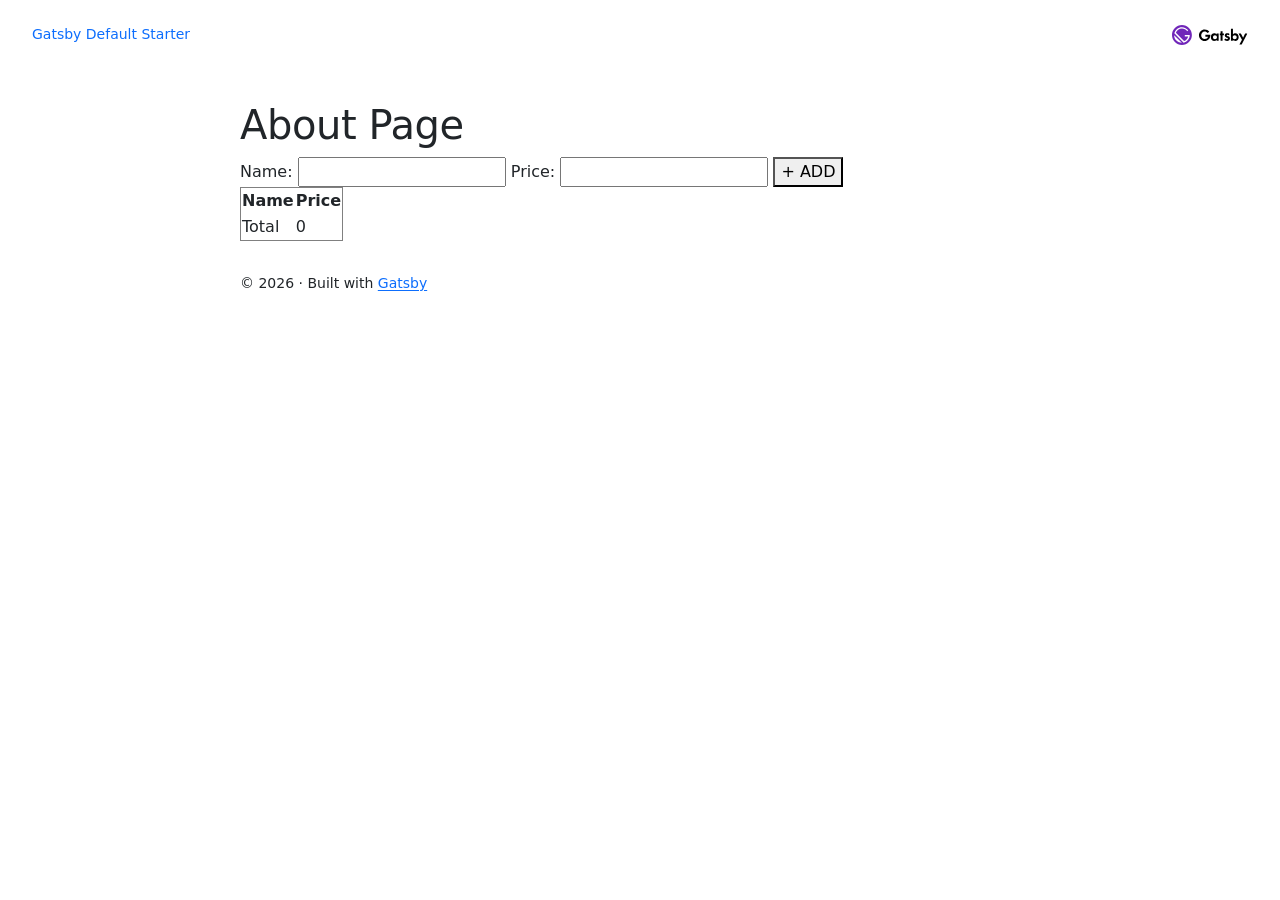
<file: about/index.html>
<!DOCTYPE html><html lang="en"><head><meta charSet="utf-8"/><meta http-equiv="x-ua-compatible" content="ie=edge"/><meta name="viewport" content="width=device-width, initial-scale=1, shrink-to-fit=no"/><meta name="generator" content="Gatsby 5.3.3"/><style data-href="/styles.575b9d4c694155dd1e33.css" data-identity="gatsby-global-css">@charset "UTF-8";:root{--border-radius:4px;--color-text:#333;--color-primary:#7026b9;--color-code-bg:#fff4db;--color-code:#8a6534;--font-sans:-apple-system,BlinkMacSystemFont,"Segoe UI",Helvetica,Arial,sans-serif,"Apple Color Emoji","Segoe UI Emoji";--font-mono:SFMono-Regular,Menlo,Monaco,Consolas,"Liberation Mono","Courier New",monospace;--font-lg:18px;--font-md:16px;--font-sm:14px;--font-sx:12px;--line-height-loose:1.75;--line-height-normal:1.5;--line-height-dense:1.1;--space-1:4px;--space-2:8px;--space-3:16px;--space-4:24px;--space-5:32px;--space-6:64px;--size-content:54rem;--size-gutter:var(--space-5);--size-gap:var(--space-6)}html{-webkit-text-size-adjust:100%;box-sizing:border-box;font:sans-serif;font-size:var(--font-md);line-height:var(--line-height-normal);overflow-y:scroll}body{-moz-osx-font-smoothing:grayscale;-webkit-font-smoothing:antialiased;word-wrap:break-word;color:var(--color-text);font-family:sans-serif;font-family:var(--font-sans);font-weight:400}a{background-color:transparent;color:var(--color-primary);font-weight:500;text-decoration:none;text-decoration-thickness:1.5px;text-underline-offset:2px}a:active,a:hover{outline-width:0;text-decoration:none}abbr[title]{border-bottom:1px dotted rgba(0,0,0,.5);text-decoration:none}b,strong{font-weight:inherit}dfn{font-style:italic}h1{letter-spacing:-.01em;line-height:var(--line-height-dense);margin:0 0 3rem;padding:0}h1>b{color:var(--color-primary)}img{border-style:none;max-width:100%}code,kbd,pre,samp{font-family:var(--font-mono);line-height:inherit}hr{background:rgba(0,0,0,.2);border:none;box-sizing:content-box;height:1px;margin-bottom:calc(var(--space-4) - 1px);margin-left:0;margin-right:0;margin-top:0;overflow:visible;padding:0}*,:after,:before{box-sizing:inherit}dd,dl,fieldset,figure,hgroup,img,ol,p,ul{margin:0;margin-bottom:var(--space-4);padding:0}ol,ul{list-style-image:none;list-style-position:outside;margin-left:var(--space-4)}pre{word-wrap:normal;background:rgba(0,0,0,.04);border-radius:var(--border-radius);font-size:.875rem;line-height:var(--line-height-normal);margin-bottom:var(--space-4);margin-left:0;margin-right:0;padding:var(--space-4)}b,dt,strong,th{font-weight:700}li{margin-bottom:calc(var(--space-4)/2)}ol li,ul li{padding-left:0}li>ol,li>ul{margin-bottom:calc(var(--space-4)/2);margin-left:var(--space-4);margin-top:calc(var(--space-4)/2)}blockquote :last-child,li :last-child,p :last-child{margin-bottom:0}li>p{margin-bottom:calc(var(--space-4)/2)}p{max-width:680px}code,kbd,samp{font-size:.875rem}abbr,acronym{border-bottom:1px dotted rgba(0,0,0,.5);cursor:help}code,tt{background-color:var(--color-code-bg);border-radius:var(--border-radius);color:var(--color-code);font-family:var(--font-mono);padding-bottom:.25em;padding-top:.25em;word-break:normal}pre code{background:none}code:after,code:before,tt:after,tt:before{content:"\00a0";letter-spacing:-.2em}pre code:after,pre code:before,pre tt:after,pre tt:before{content:none}/*!
 * Bootstrap  v5.2.3 (https://getbootstrap.com/)
 * Copyright 2011-2022 The Bootstrap Authors
 * Copyright 2011-2022 Twitter, Inc.
 * Licensed under MIT (https://github.com/twbs/bootstrap/blob/main/LICENSE)
 */:root{--bs-blue:#0d6efd;--bs-indigo:#6610f2;--bs-purple:#6f42c1;--bs-pink:#d63384;--bs-red:#dc3545;--bs-orange:#fd7e14;--bs-yellow:#ffc107;--bs-green:#198754;--bs-teal:#20c997;--bs-cyan:#0dcaf0;--bs-black:#000;--bs-white:#fff;--bs-gray:#6c757d;--bs-gray-dark:#343a40;--bs-gray-100:#f8f9fa;--bs-gray-200:#e9ecef;--bs-gray-300:#dee2e6;--bs-gray-400:#ced4da;--bs-gray-500:#adb5bd;--bs-gray-600:#6c757d;--bs-gray-700:#495057;--bs-gray-800:#343a40;--bs-gray-900:#212529;--bs-primary:#0d6efd;--bs-secondary:#6c757d;--bs-success:#198754;--bs-info:#0dcaf0;--bs-warning:#ffc107;--bs-danger:#dc3545;--bs-light:#f8f9fa;--bs-dark:#212529;--bs-primary-rgb:13,110,253;--bs-secondary-rgb:108,117,125;--bs-success-rgb:25,135,84;--bs-info-rgb:13,202,240;--bs-warning-rgb:255,193,7;--bs-danger-rgb:220,53,69;--bs-light-rgb:248,249,250;--bs-dark-rgb:33,37,41;--bs-white-rgb:255,255,255;--bs-black-rgb:0,0,0;--bs-body-color-rgb:33,37,41;--bs-body-bg-rgb:255,255,255;--bs-font-sans-serif:system-ui,-apple-system,"Segoe UI",Roboto,"Helvetica Neue","Noto Sans","Liberation Sans",Arial,sans-serif,"Apple Color Emoji","Segoe UI Emoji","Segoe UI Symbol","Noto Color Emoji";--bs-font-monospace:SFMono-Regular,Menlo,Monaco,Consolas,"Liberation Mono","Courier New",monospace;--bs-gradient:linear-gradient(180deg,hsla(0,0%,100%,.15),hsla(0,0%,100%,0));--bs-body-font-family:var(--bs-font-sans-serif);--bs-body-font-size:1rem;--bs-body-font-weight:400;--bs-body-line-height:1.5;--bs-body-color:#212529;--bs-body-bg:#fff;--bs-border-width:1px;--bs-border-style:solid;--bs-border-color:#dee2e6;--bs-border-color-translucent:rgba(0,0,0,.175);--bs-border-radius:0.375rem;--bs-border-radius-sm:0.25rem;--bs-border-radius-lg:0.5rem;--bs-border-radius-xl:1rem;--bs-border-radius-2xl:2rem;--bs-border-radius-pill:50rem;--bs-link-color:#0d6efd;--bs-link-hover-color:#0a58ca;--bs-code-color:#d63384;--bs-highlight-bg:#fff3cd}*,:after,:before{box-sizing:border-box}@media (prefers-reduced-motion:no-preference){:root{scroll-behavior:smooth}}body{-webkit-text-size-adjust:100%;-webkit-tap-highlight-color:transparent;background-color:var(--bs-body-bg);color:var(--bs-body-color);font-family:var(--bs-body-font-family);font-size:var(--bs-body-font-size);font-weight:var(--bs-body-font-weight);line-height:var(--bs-body-line-height);margin:0;text-align:var(--bs-body-text-align)}hr{border:0;border-top:1px solid;color:inherit;margin:1rem 0;opacity:.25}.h1,.h2,.h3,.h4,.h5,.h6,h1,h2,h3,h4,h5,h6{font-weight:500;line-height:1.2;margin-bottom:.5rem;margin-top:0}.h1,h1{font-size:calc(1.375rem + 1.5vw)}@media (min-width:1200px){.h1,h1{font-size:2.5rem}}.h2,h2{font-size:calc(1.325rem + .9vw)}@media (min-width:1200px){.h2,h2{font-size:2rem}}.h3,h3{font-size:calc(1.3rem + .6vw)}@media (min-width:1200px){.h3,h3{font-size:1.75rem}}.h4,h4{font-size:calc(1.275rem + .3vw)}@media (min-width:1200px){.h4,h4{font-size:1.5rem}}.h5,h5{font-size:1.25rem}.h6,h6{font-size:1rem}p{margin-bottom:1rem;margin-top:0}abbr[title]{cursor:help;-webkit-text-decoration:underline dotted;text-decoration:underline dotted;-webkit-text-decoration-skip-ink:none;text-decoration-skip-ink:none}address{font-style:normal;line-height:inherit;margin-bottom:1rem}ol,ul{padding-left:2rem}dl,ol,ul{margin-bottom:1rem;margin-top:0}ol ol,ol ul,ul ol,ul ul{margin-bottom:0}dt{font-weight:700}dd{margin-bottom:.5rem;margin-left:0}blockquote{margin:0 0 1rem}b,strong{font-weight:bolder}.small,small{font-size:.875em}.mark,mark{background-color:var(--bs-highlight-bg);padding:.1875em}sub,sup{font-size:.75em;line-height:0;position:relative;vertical-align:baseline}sub{bottom:-.25em}sup{top:-.5em}a{color:var(--bs-link-color);text-decoration:underline}a:hover{color:var(--bs-link-hover-color)}a:not([href]):not([class]),a:not([href]):not([class]):hover{color:inherit;text-decoration:none}code,kbd,pre,samp{font-family:var(--bs-font-monospace);font-size:1em}pre{display:block;font-size:.875em;margin-bottom:1rem;margin-top:0;overflow:auto}pre code{color:inherit;font-size:inherit;word-break:normal}code{word-wrap:break-word;color:var(--bs-code-color);font-size:.875em}a>code{color:inherit}kbd{background-color:var(--bs-body-color);border-radius:.25rem;color:var(--bs-body-bg);font-size:.875em;padding:.1875rem .375rem}kbd kbd{font-size:1em;padding:0}figure{margin:0 0 1rem}img,svg{vertical-align:middle}table{border-collapse:collapse;caption-side:bottom}caption{color:#6c757d;padding-bottom:.5rem;padding-top:.5rem;text-align:left}th{text-align:inherit;text-align:-webkit-match-parent}tbody,td,tfoot,th,thead,tr{border:0 solid;border-color:inherit}label{display:inline-block}button{border-radius:0}button:focus:not(:focus-visible){outline:0}button,input,optgroup,select,textarea{font-family:inherit;font-size:inherit;line-height:inherit;margin:0}button,select{text-transform:none}[role=button]{cursor:pointer}select{word-wrap:normal}select:disabled{opacity:1}[list]:not([type=date]):not([type=datetime-local]):not([type=month]):not([type=week]):not([type=time])::-webkit-calendar-picker-indicator{display:none!important}[type=button],[type=reset],[type=submit],button{-webkit-appearance:button}[type=button]:not(:disabled),[type=reset]:not(:disabled),[type=submit]:not(:disabled),button:not(:disabled){cursor:pointer}::-moz-focus-inner{border-style:none;padding:0}textarea{resize:vertical}fieldset{border:0;margin:0;min-width:0;padding:0}legend{float:left;font-size:calc(1.275rem + .3vw);line-height:inherit;margin-bottom:.5rem;padding:0;width:100%}@media (min-width:1200px){legend{font-size:1.5rem}}legend+*{clear:left}::-webkit-datetime-edit-day-field,::-webkit-datetime-edit-fields-wrapper,::-webkit-datetime-edit-hour-field,::-webkit-datetime-edit-minute,::-webkit-datetime-edit-month-field,::-webkit-datetime-edit-text,::-webkit-datetime-edit-year-field{padding:0}::-webkit-inner-spin-button{height:auto}[type=search]{-webkit-appearance:textfield;outline-offset:-2px}::-webkit-search-decoration{-webkit-appearance:none}::-webkit-color-swatch-wrapper{padding:0}::-webkit-file-upload-button{-webkit-appearance:button;font:inherit}::file-selector-button{-webkit-appearance:button;font:inherit}output{display:inline-block}iframe{border:0}summary{cursor:pointer;display:list-item}progress{vertical-align:baseline}[hidden]{display:none!important}.lead{font-size:1.25rem;font-weight:300}.display-1{font-size:calc(1.625rem + 4.5vw);font-weight:300;line-height:1.2}@media (min-width:1200px){.display-1{font-size:5rem}}.display-2{font-size:calc(1.575rem + 3.9vw);font-weight:300;line-height:1.2}@media (min-width:1200px){.display-2{font-size:4.5rem}}.display-3{font-size:calc(1.525rem + 3.3vw);font-weight:300;line-height:1.2}@media (min-width:1200px){.display-3{font-size:4rem}}.display-4{font-size:calc(1.475rem + 2.7vw);font-weight:300;line-height:1.2}@media (min-width:1200px){.display-4{font-size:3.5rem}}.display-5{font-size:calc(1.425rem + 2.1vw);font-weight:300;line-height:1.2}@media (min-width:1200px){.display-5{font-size:3rem}}.display-6{font-size:calc(1.375rem + 1.5vw);font-weight:300;line-height:1.2}@media (min-width:1200px){.display-6{font-size:2.5rem}}.list-inline,.list-unstyled{list-style:none;padding-left:0}.list-inline-item{display:inline-block}.list-inline-item:not(:last-child){margin-right:.5rem}.initialism{font-size:.875em;text-transform:uppercase}.blockquote{font-size:1.25rem;margin-bottom:1rem}.blockquote>:last-child{margin-bottom:0}.blockquote-footer{color:#6c757d;font-size:.875em;margin-bottom:1rem;margin-top:-1rem}.blockquote-footer:before{content:"— "}.img-fluid,.img-thumbnail{height:auto;max-width:100%}.img-thumbnail{background-color:#fff;border:1px solid var(--bs-border-color);border-radius:.375rem;padding:.25rem}.figure{display:inline-block}.figure-img{line-height:1;margin-bottom:.5rem}.figure-caption{color:#6c757d;font-size:.875em}.container,.container-fluid,.container-lg,.container-md,.container-sm,.container-xl,.container-xxl{--bs-gutter-x:1.5rem;--bs-gutter-y:0;margin-left:auto;margin-right:auto;padding-left:calc(var(--bs-gutter-x)*.5);padding-right:calc(var(--bs-gutter-x)*.5);width:100%}@media (min-width:576px){.container,.container-sm{max-width:540px}}@media (min-width:768px){.container,.container-md,.container-sm{max-width:720px}}@media (min-width:992px){.container,.container-lg,.container-md,.container-sm{max-width:960px}}@media (min-width:1200px){.container,.container-lg,.container-md,.container-sm,.container-xl{max-width:1140px}}@media (min-width:1400px){.container,.container-lg,.container-md,.container-sm,.container-xl,.container-xxl{max-width:1320px}}.row{--bs-gutter-x:1.5rem;--bs-gutter-y:0;display:flex;flex-wrap:wrap;margin-left:calc(var(--bs-gutter-x)*-.5);margin-right:calc(var(--bs-gutter-x)*-.5);margin-top:calc(var(--bs-gutter-y)*-1)}.row>*{flex-shrink:0;margin-top:var(--bs-gutter-y);max-width:100%;padding-left:calc(var(--bs-gutter-x)*.5);padding-right:calc(var(--bs-gutter-x)*.5);width:100%}.col{flex:1 0}.row-cols-auto>*{flex:0 0 auto;width:auto}.row-cols-1>*{flex:0 0 auto;width:100%}.row-cols-2>*{flex:0 0 auto;width:50%}.row-cols-3>*{flex:0 0 auto;width:33.3333333333%}.row-cols-4>*{flex:0 0 auto;width:25%}.row-cols-5>*{flex:0 0 auto;width:20%}.row-cols-6>*{flex:0 0 auto;width:16.6666666667%}.col-auto{flex:0 0 auto;width:auto}.col-1{flex:0 0 auto;width:8.33333333%}.col-2{flex:0 0 auto;width:16.66666667%}.col-3{flex:0 0 auto;width:25%}.col-4{flex:0 0 auto;width:33.33333333%}.col-5{flex:0 0 auto;width:41.66666667%}.col-6{flex:0 0 auto;width:50%}.col-7{flex:0 0 auto;width:58.33333333%}.col-8{flex:0 0 auto;width:66.66666667%}.col-9{flex:0 0 auto;width:75%}.col-10{flex:0 0 auto;width:83.33333333%}.col-11{flex:0 0 auto;width:91.66666667%}.col-12{flex:0 0 auto;width:100%}.offset-1{margin-left:8.33333333%}.offset-2{margin-left:16.66666667%}.offset-3{margin-left:25%}.offset-4{margin-left:33.33333333%}.offset-5{margin-left:41.66666667%}.offset-6{margin-left:50%}.offset-7{margin-left:58.33333333%}.offset-8{margin-left:66.66666667%}.offset-9{margin-left:75%}.offset-10{margin-left:83.33333333%}.offset-11{margin-left:91.66666667%}.g-0,.gx-0{--bs-gutter-x:0}.g-0,.gy-0{--bs-gutter-y:0}.g-1,.gx-1{--bs-gutter-x:0.25rem}.g-1,.gy-1{--bs-gutter-y:0.25rem}.g-2,.gx-2{--bs-gutter-x:0.5rem}.g-2,.gy-2{--bs-gutter-y:0.5rem}.g-3,.gx-3{--bs-gutter-x:1rem}.g-3,.gy-3{--bs-gutter-y:1rem}.g-4,.gx-4{--bs-gutter-x:1.5rem}.g-4,.gy-4{--bs-gutter-y:1.5rem}.g-5,.gx-5{--bs-gutter-x:3rem}.g-5,.gy-5{--bs-gutter-y:3rem}@media (min-width:576px){.col-sm{flex:1 0}.row-cols-sm-auto>*{flex:0 0 auto;width:auto}.row-cols-sm-1>*{flex:0 0 auto;width:100%}.row-cols-sm-2>*{flex:0 0 auto;width:50%}.row-cols-sm-3>*{flex:0 0 auto;width:33.3333333333%}.row-cols-sm-4>*{flex:0 0 auto;width:25%}.row-cols-sm-5>*{flex:0 0 auto;width:20%}.row-cols-sm-6>*{flex:0 0 auto;width:16.6666666667%}.col-sm-auto{flex:0 0 auto;width:auto}.col-sm-1{flex:0 0 auto;width:8.33333333%}.col-sm-2{flex:0 0 auto;width:16.66666667%}.col-sm-3{flex:0 0 auto;width:25%}.col-sm-4{flex:0 0 auto;width:33.33333333%}.col-sm-5{flex:0 0 auto;width:41.66666667%}.col-sm-6{flex:0 0 auto;width:50%}.col-sm-7{flex:0 0 auto;width:58.33333333%}.col-sm-8{flex:0 0 auto;width:66.66666667%}.col-sm-9{flex:0 0 auto;width:75%}.col-sm-10{flex:0 0 auto;width:83.33333333%}.col-sm-11{flex:0 0 auto;width:91.66666667%}.col-sm-12{flex:0 0 auto;width:100%}.offset-sm-0{margin-left:0}.offset-sm-1{margin-left:8.33333333%}.offset-sm-2{margin-left:16.66666667%}.offset-sm-3{margin-left:25%}.offset-sm-4{margin-left:33.33333333%}.offset-sm-5{margin-left:41.66666667%}.offset-sm-6{margin-left:50%}.offset-sm-7{margin-left:58.33333333%}.offset-sm-8{margin-left:66.66666667%}.offset-sm-9{margin-left:75%}.offset-sm-10{margin-left:83.33333333%}.offset-sm-11{margin-left:91.66666667%}.g-sm-0,.gx-sm-0{--bs-gutter-x:0}.g-sm-0,.gy-sm-0{--bs-gutter-y:0}.g-sm-1,.gx-sm-1{--bs-gutter-x:0.25rem}.g-sm-1,.gy-sm-1{--bs-gutter-y:0.25rem}.g-sm-2,.gx-sm-2{--bs-gutter-x:0.5rem}.g-sm-2,.gy-sm-2{--bs-gutter-y:0.5rem}.g-sm-3,.gx-sm-3{--bs-gutter-x:1rem}.g-sm-3,.gy-sm-3{--bs-gutter-y:1rem}.g-sm-4,.gx-sm-4{--bs-gutter-x:1.5rem}.g-sm-4,.gy-sm-4{--bs-gutter-y:1.5rem}.g-sm-5,.gx-sm-5{--bs-gutter-x:3rem}.g-sm-5,.gy-sm-5{--bs-gutter-y:3rem}}@media (min-width:768px){.col-md{flex:1 0}.row-cols-md-auto>*{flex:0 0 auto;width:auto}.row-cols-md-1>*{flex:0 0 auto;width:100%}.row-cols-md-2>*{flex:0 0 auto;width:50%}.row-cols-md-3>*{flex:0 0 auto;width:33.3333333333%}.row-cols-md-4>*{flex:0 0 auto;width:25%}.row-cols-md-5>*{flex:0 0 auto;width:20%}.row-cols-md-6>*{flex:0 0 auto;width:16.6666666667%}.col-md-auto{flex:0 0 auto;width:auto}.col-md-1{flex:0 0 auto;width:8.33333333%}.col-md-2{flex:0 0 auto;width:16.66666667%}.col-md-3{flex:0 0 auto;width:25%}.col-md-4{flex:0 0 auto;width:33.33333333%}.col-md-5{flex:0 0 auto;width:41.66666667%}.col-md-6{flex:0 0 auto;width:50%}.col-md-7{flex:0 0 auto;width:58.33333333%}.col-md-8{flex:0 0 auto;width:66.66666667%}.col-md-9{flex:0 0 auto;width:75%}.col-md-10{flex:0 0 auto;width:83.33333333%}.col-md-11{flex:0 0 auto;width:91.66666667%}.col-md-12{flex:0 0 auto;width:100%}.offset-md-0{margin-left:0}.offset-md-1{margin-left:8.33333333%}.offset-md-2{margin-left:16.66666667%}.offset-md-3{margin-left:25%}.offset-md-4{margin-left:33.33333333%}.offset-md-5{margin-left:41.66666667%}.offset-md-6{margin-left:50%}.offset-md-7{margin-left:58.33333333%}.offset-md-8{margin-left:66.66666667%}.offset-md-9{margin-left:75%}.offset-md-10{margin-left:83.33333333%}.offset-md-11{margin-left:91.66666667%}.g-md-0,.gx-md-0{--bs-gutter-x:0}.g-md-0,.gy-md-0{--bs-gutter-y:0}.g-md-1,.gx-md-1{--bs-gutter-x:0.25rem}.g-md-1,.gy-md-1{--bs-gutter-y:0.25rem}.g-md-2,.gx-md-2{--bs-gutter-x:0.5rem}.g-md-2,.gy-md-2{--bs-gutter-y:0.5rem}.g-md-3,.gx-md-3{--bs-gutter-x:1rem}.g-md-3,.gy-md-3{--bs-gutter-y:1rem}.g-md-4,.gx-md-4{--bs-gutter-x:1.5rem}.g-md-4,.gy-md-4{--bs-gutter-y:1.5rem}.g-md-5,.gx-md-5{--bs-gutter-x:3rem}.g-md-5,.gy-md-5{--bs-gutter-y:3rem}}@media (min-width:992px){.col-lg{flex:1 0}.row-cols-lg-auto>*{flex:0 0 auto;width:auto}.row-cols-lg-1>*{flex:0 0 auto;width:100%}.row-cols-lg-2>*{flex:0 0 auto;width:50%}.row-cols-lg-3>*{flex:0 0 auto;width:33.3333333333%}.row-cols-lg-4>*{flex:0 0 auto;width:25%}.row-cols-lg-5>*{flex:0 0 auto;width:20%}.row-cols-lg-6>*{flex:0 0 auto;width:16.6666666667%}.col-lg-auto{flex:0 0 auto;width:auto}.col-lg-1{flex:0 0 auto;width:8.33333333%}.col-lg-2{flex:0 0 auto;width:16.66666667%}.col-lg-3{flex:0 0 auto;width:25%}.col-lg-4{flex:0 0 auto;width:33.33333333%}.col-lg-5{flex:0 0 auto;width:41.66666667%}.col-lg-6{flex:0 0 auto;width:50%}.col-lg-7{flex:0 0 auto;width:58.33333333%}.col-lg-8{flex:0 0 auto;width:66.66666667%}.col-lg-9{flex:0 0 auto;width:75%}.col-lg-10{flex:0 0 auto;width:83.33333333%}.col-lg-11{flex:0 0 auto;width:91.66666667%}.col-lg-12{flex:0 0 auto;width:100%}.offset-lg-0{margin-left:0}.offset-lg-1{margin-left:8.33333333%}.offset-lg-2{margin-left:16.66666667%}.offset-lg-3{margin-left:25%}.offset-lg-4{margin-left:33.33333333%}.offset-lg-5{margin-left:41.66666667%}.offset-lg-6{margin-left:50%}.offset-lg-7{margin-left:58.33333333%}.offset-lg-8{margin-left:66.66666667%}.offset-lg-9{margin-left:75%}.offset-lg-10{margin-left:83.33333333%}.offset-lg-11{margin-left:91.66666667%}.g-lg-0,.gx-lg-0{--bs-gutter-x:0}.g-lg-0,.gy-lg-0{--bs-gutter-y:0}.g-lg-1,.gx-lg-1{--bs-gutter-x:0.25rem}.g-lg-1,.gy-lg-1{--bs-gutter-y:0.25rem}.g-lg-2,.gx-lg-2{--bs-gutter-x:0.5rem}.g-lg-2,.gy-lg-2{--bs-gutter-y:0.5rem}.g-lg-3,.gx-lg-3{--bs-gutter-x:1rem}.g-lg-3,.gy-lg-3{--bs-gutter-y:1rem}.g-lg-4,.gx-lg-4{--bs-gutter-x:1.5rem}.g-lg-4,.gy-lg-4{--bs-gutter-y:1.5rem}.g-lg-5,.gx-lg-5{--bs-gutter-x:3rem}.g-lg-5,.gy-lg-5{--bs-gutter-y:3rem}}@media (min-width:1200px){.col-xl{flex:1 0}.row-cols-xl-auto>*{flex:0 0 auto;width:auto}.row-cols-xl-1>*{flex:0 0 auto;width:100%}.row-cols-xl-2>*{flex:0 0 auto;width:50%}.row-cols-xl-3>*{flex:0 0 auto;width:33.3333333333%}.row-cols-xl-4>*{flex:0 0 auto;width:25%}.row-cols-xl-5>*{flex:0 0 auto;width:20%}.row-cols-xl-6>*{flex:0 0 auto;width:16.6666666667%}.col-xl-auto{flex:0 0 auto;width:auto}.col-xl-1{flex:0 0 auto;width:8.33333333%}.col-xl-2{flex:0 0 auto;width:16.66666667%}.col-xl-3{flex:0 0 auto;width:25%}.col-xl-4{flex:0 0 auto;width:33.33333333%}.col-xl-5{flex:0 0 auto;width:41.66666667%}.col-xl-6{flex:0 0 auto;width:50%}.col-xl-7{flex:0 0 auto;width:58.33333333%}.col-xl-8{flex:0 0 auto;width:66.66666667%}.col-xl-9{flex:0 0 auto;width:75%}.col-xl-10{flex:0 0 auto;width:83.33333333%}.col-xl-11{flex:0 0 auto;width:91.66666667%}.col-xl-12{flex:0 0 auto;width:100%}.offset-xl-0{margin-left:0}.offset-xl-1{margin-left:8.33333333%}.offset-xl-2{margin-left:16.66666667%}.offset-xl-3{margin-left:25%}.offset-xl-4{margin-left:33.33333333%}.offset-xl-5{margin-left:41.66666667%}.offset-xl-6{margin-left:50%}.offset-xl-7{margin-left:58.33333333%}.offset-xl-8{margin-left:66.66666667%}.offset-xl-9{margin-left:75%}.offset-xl-10{margin-left:83.33333333%}.offset-xl-11{margin-left:91.66666667%}.g-xl-0,.gx-xl-0{--bs-gutter-x:0}.g-xl-0,.gy-xl-0{--bs-gutter-y:0}.g-xl-1,.gx-xl-1{--bs-gutter-x:0.25rem}.g-xl-1,.gy-xl-1{--bs-gutter-y:0.25rem}.g-xl-2,.gx-xl-2{--bs-gutter-x:0.5rem}.g-xl-2,.gy-xl-2{--bs-gutter-y:0.5rem}.g-xl-3,.gx-xl-3{--bs-gutter-x:1rem}.g-xl-3,.gy-xl-3{--bs-gutter-y:1rem}.g-xl-4,.gx-xl-4{--bs-gutter-x:1.5rem}.g-xl-4,.gy-xl-4{--bs-gutter-y:1.5rem}.g-xl-5,.gx-xl-5{--bs-gutter-x:3rem}.g-xl-5,.gy-xl-5{--bs-gutter-y:3rem}}@media (min-width:1400px){.col-xxl{flex:1 0}.row-cols-xxl-auto>*{flex:0 0 auto;width:auto}.row-cols-xxl-1>*{flex:0 0 auto;width:100%}.row-cols-xxl-2>*{flex:0 0 auto;width:50%}.row-cols-xxl-3>*{flex:0 0 auto;width:33.3333333333%}.row-cols-xxl-4>*{flex:0 0 auto;width:25%}.row-cols-xxl-5>*{flex:0 0 auto;width:20%}.row-cols-xxl-6>*{flex:0 0 auto;width:16.6666666667%}.col-xxl-auto{flex:0 0 auto;width:auto}.col-xxl-1{flex:0 0 auto;width:8.33333333%}.col-xxl-2{flex:0 0 auto;width:16.66666667%}.col-xxl-3{flex:0 0 auto;width:25%}.col-xxl-4{flex:0 0 auto;width:33.33333333%}.col-xxl-5{flex:0 0 auto;width:41.66666667%}.col-xxl-6{flex:0 0 auto;width:50%}.col-xxl-7{flex:0 0 auto;width:58.33333333%}.col-xxl-8{flex:0 0 auto;width:66.66666667%}.col-xxl-9{flex:0 0 auto;width:75%}.col-xxl-10{flex:0 0 auto;width:83.33333333%}.col-xxl-11{flex:0 0 auto;width:91.66666667%}.col-xxl-12{flex:0 0 auto;width:100%}.offset-xxl-0{margin-left:0}.offset-xxl-1{margin-left:8.33333333%}.offset-xxl-2{margin-left:16.66666667%}.offset-xxl-3{margin-left:25%}.offset-xxl-4{margin-left:33.33333333%}.offset-xxl-5{margin-left:41.66666667%}.offset-xxl-6{margin-left:50%}.offset-xxl-7{margin-left:58.33333333%}.offset-xxl-8{margin-left:66.66666667%}.offset-xxl-9{margin-left:75%}.offset-xxl-10{margin-left:83.33333333%}.offset-xxl-11{margin-left:91.66666667%}.g-xxl-0,.gx-xxl-0{--bs-gutter-x:0}.g-xxl-0,.gy-xxl-0{--bs-gutter-y:0}.g-xxl-1,.gx-xxl-1{--bs-gutter-x:0.25rem}.g-xxl-1,.gy-xxl-1{--bs-gutter-y:0.25rem}.g-xxl-2,.gx-xxl-2{--bs-gutter-x:0.5rem}.g-xxl-2,.gy-xxl-2{--bs-gutter-y:0.5rem}.g-xxl-3,.gx-xxl-3{--bs-gutter-x:1rem}.g-xxl-3,.gy-xxl-3{--bs-gutter-y:1rem}.g-xxl-4,.gx-xxl-4{--bs-gutter-x:1.5rem}.g-xxl-4,.gy-xxl-4{--bs-gutter-y:1.5rem}.g-xxl-5,.gx-xxl-5{--bs-gutter-x:3rem}.g-xxl-5,.gy-xxl-5{--bs-gutter-y:3rem}}.table{--bs-table-color:var(--bs-body-color);--bs-table-bg:transparent;--bs-table-border-color:var(--bs-border-color);--bs-table-accent-bg:transparent;--bs-table-striped-color:var(--bs-body-color);--bs-table-striped-bg:rgba(0,0,0,.05);--bs-table-active-color:var(--bs-body-color);--bs-table-active-bg:rgba(0,0,0,.1);--bs-table-hover-color:var(--bs-body-color);--bs-table-hover-bg:rgba(0,0,0,.075);border-color:var(--bs-table-border-color);color:var(--bs-table-color);margin-bottom:1rem;vertical-align:top;width:100%}.table>:not(caption)>*>*{background-color:var(--bs-table-bg);border-bottom-width:1px;box-shadow:inset 0 0 0 9999px var(--bs-table-accent-bg);padding:.5rem}.table>tbody{vertical-align:inherit}.table>thead{vertical-align:bottom}.table-group-divider{border-top:2px solid}.caption-top{caption-side:top}.table-sm>:not(caption)>*>*{padding:.25rem}.table-bordered>:not(caption)>*{border-width:1px 0}.table-bordered>:not(caption)>*>*{border-width:0 1px}.table-borderless>:not(caption)>*>*{border-bottom-width:0}.table-borderless>:not(:first-child){border-top-width:0}.table-striped-columns>:not(caption)>tr>:nth-child(2n),.table-striped>tbody>tr:nth-of-type(odd)>*{--bs-table-accent-bg:var(--bs-table-striped-bg);color:var(--bs-table-striped-color)}.table-active{--bs-table-accent-bg:var(--bs-table-active-bg);color:var(--bs-table-active-color)}.table-hover>tbody>tr:hover>*{--bs-table-accent-bg:var(--bs-table-hover-bg);color:var(--bs-table-hover-color)}.table-primary{--bs-table-color:#000;--bs-table-bg:#cfe2ff;--bs-table-border-color:#bacbe6;--bs-table-striped-bg:#c5d7f2;--bs-table-striped-color:#000;--bs-table-active-bg:#bacbe6;--bs-table-active-color:#000;--bs-table-hover-bg:#bfd1ec;--bs-table-hover-color:#000}.table-primary,.table-secondary{border-color:var(--bs-table-border-color);color:var(--bs-table-color)}.table-secondary{--bs-table-color:#000;--bs-table-bg:#e2e3e5;--bs-table-border-color:#cbccce;--bs-table-striped-bg:#d7d8da;--bs-table-striped-color:#000;--bs-table-active-bg:#cbccce;--bs-table-active-color:#000;--bs-table-hover-bg:#d1d2d4;--bs-table-hover-color:#000}.table-success{--bs-table-color:#000;--bs-table-bg:#d1e7dd;--bs-table-border-color:#bcd0c7;--bs-table-striped-bg:#c7dbd2;--bs-table-striped-color:#000;--bs-table-active-bg:#bcd0c7;--bs-table-active-color:#000;--bs-table-hover-bg:#c1d6cc;--bs-table-hover-color:#000}.table-info,.table-success{border-color:var(--bs-table-border-color);color:var(--bs-table-color)}.table-info{--bs-table-color:#000;--bs-table-bg:#cff4fc;--bs-table-border-color:#badce3;--bs-table-striped-bg:#c5e8ef;--bs-table-striped-color:#000;--bs-table-active-bg:#badce3;--bs-table-active-color:#000;--bs-table-hover-bg:#bfe2e9;--bs-table-hover-color:#000}.table-warning{--bs-table-color:#000;--bs-table-bg:#fff3cd;--bs-table-border-color:#e6dbb9;--bs-table-striped-bg:#f2e7c3;--bs-table-striped-color:#000;--bs-table-active-bg:#e6dbb9;--bs-table-active-color:#000;--bs-table-hover-bg:#ece1be;--bs-table-hover-color:#000}.table-danger,.table-warning{border-color:var(--bs-table-border-color);color:var(--bs-table-color)}.table-danger{--bs-table-color:#000;--bs-table-bg:#f8d7da;--bs-table-border-color:#dfc2c4;--bs-table-striped-bg:#eccccf;--bs-table-striped-color:#000;--bs-table-active-bg:#dfc2c4;--bs-table-active-color:#000;--bs-table-hover-bg:#e5c7ca;--bs-table-hover-color:#000}.table-light{--bs-table-color:#000;--bs-table-bg:#f8f9fa;--bs-table-border-color:#dfe0e1;--bs-table-striped-bg:#ecedee;--bs-table-striped-color:#000;--bs-table-active-bg:#dfe0e1;--bs-table-active-color:#000;--bs-table-hover-bg:#e5e6e7;--bs-table-hover-color:#000}.table-dark,.table-light{border-color:var(--bs-table-border-color);color:var(--bs-table-color)}.table-dark{--bs-table-color:#fff;--bs-table-bg:#212529;--bs-table-border-color:#373b3e;--bs-table-striped-bg:#2c3034;--bs-table-striped-color:#fff;--bs-table-active-bg:#373b3e;--bs-table-active-color:#fff;--bs-table-hover-bg:#323539;--bs-table-hover-color:#fff}.table-responsive{-webkit-overflow-scrolling:touch;overflow-x:auto}@media (max-width:575.98px){.table-responsive-sm{-webkit-overflow-scrolling:touch;overflow-x:auto}}@media (max-width:767.98px){.table-responsive-md{-webkit-overflow-scrolling:touch;overflow-x:auto}}@media (max-width:991.98px){.table-responsive-lg{-webkit-overflow-scrolling:touch;overflow-x:auto}}@media (max-width:1199.98px){.table-responsive-xl{-webkit-overflow-scrolling:touch;overflow-x:auto}}@media (max-width:1399.98px){.table-responsive-xxl{-webkit-overflow-scrolling:touch;overflow-x:auto}}.form-label{margin-bottom:.5rem}.col-form-label{font-size:inherit;line-height:1.5;margin-bottom:0;padding-bottom:calc(.375rem + 1px);padding-top:calc(.375rem + 1px)}.col-form-label-lg{font-size:1.25rem;padding-bottom:calc(.5rem + 1px);padding-top:calc(.5rem + 1px)}.col-form-label-sm{font-size:.875rem;padding-bottom:calc(.25rem + 1px);padding-top:calc(.25rem + 1px)}.form-text{color:#6c757d;font-size:.875em;margin-top:.25rem}.form-control{-webkit-appearance:none;appearance:none;background-clip:padding-box;background-color:#fff;border:1px solid #ced4da;border-radius:.375rem;color:#212529;display:block;font-size:1rem;font-weight:400;line-height:1.5;padding:.375rem .75rem;transition:border-color .15s ease-in-out,box-shadow .15s ease-in-out;width:100%}@media (prefers-reduced-motion:reduce){.form-control{transition:none}}.form-control[type=file]{overflow:hidden}.form-control[type=file]:not(:disabled):not([readonly]){cursor:pointer}.form-control:focus{background-color:#fff;border-color:#86b7fe;box-shadow:0 0 0 .25rem rgba(13,110,253,.25);color:#212529;outline:0}.form-control::-webkit-date-and-time-value{height:1.5em}.form-control::placeholder{color:#6c757d;opacity:1}.form-control:disabled{background-color:#e9ecef;opacity:1}.form-control::-webkit-file-upload-button{-webkit-margin-end:.75rem;background-color:#e9ecef;border:0 solid;border-color:inherit;border-inline-end-width:1px;border-radius:0;color:#212529;margin:-.375rem -.75rem;margin-inline-end:.75rem;padding:.375rem .75rem;pointer-events:none;-webkit-transition:color .15s ease-in-out,background-color .15s ease-in-out,border-color .15s ease-in-out,box-shadow .15s ease-in-out;transition:color .15s ease-in-out,background-color .15s ease-in-out,border-color .15s ease-in-out,box-shadow .15s ease-in-out}.form-control::file-selector-button{-webkit-margin-end:.75rem;background-color:#e9ecef;border:0 solid;border-color:inherit;border-inline-end-width:1px;border-radius:0;color:#212529;margin:-.375rem -.75rem;margin-inline-end:.75rem;padding:.375rem .75rem;pointer-events:none;transition:color .15s ease-in-out,background-color .15s ease-in-out,border-color .15s ease-in-out,box-shadow .15s ease-in-out}@media (prefers-reduced-motion:reduce){.form-control::-webkit-file-upload-button{-webkit-transition:none;transition:none}.form-control::file-selector-button{transition:none}}.form-control:hover:not(:disabled):not([readonly])::-webkit-file-upload-button{background-color:#dde0e3}.form-control:hover:not(:disabled):not([readonly])::file-selector-button{background-color:#dde0e3}.form-control-plaintext{background-color:transparent;border:solid transparent;border-width:1px 0;color:#212529;display:block;line-height:1.5;margin-bottom:0;padding:.375rem 0;width:100%}.form-control-plaintext:focus{outline:0}.form-control-plaintext.form-control-lg,.form-control-plaintext.form-control-sm{padding-left:0;padding-right:0}.form-control-sm{border-radius:.25rem;font-size:.875rem;min-height:calc(1.5em + .5rem + 2px);padding:.25rem .5rem}.form-control-sm::-webkit-file-upload-button{-webkit-margin-end:.5rem;margin:-.25rem -.5rem;margin-inline-end:.5rem;padding:.25rem .5rem}.form-control-sm::file-selector-button{-webkit-margin-end:.5rem;margin:-.25rem -.5rem;margin-inline-end:.5rem;padding:.25rem .5rem}.form-control-lg{border-radius:.5rem;font-size:1.25rem;min-height:calc(1.5em + 1rem + 2px);padding:.5rem 1rem}.form-control-lg::-webkit-file-upload-button{-webkit-margin-end:1rem;margin:-.5rem -1rem;margin-inline-end:1rem;padding:.5rem 1rem}.form-control-lg::file-selector-button{-webkit-margin-end:1rem;margin:-.5rem -1rem;margin-inline-end:1rem;padding:.5rem 1rem}textarea.form-control{min-height:calc(1.5em + .75rem + 2px)}textarea.form-control-sm{min-height:calc(1.5em + .5rem + 2px)}textarea.form-control-lg{min-height:calc(1.5em + 1rem + 2px)}.form-control-color{height:calc(1.5em + .75rem + 2px);padding:.375rem;width:3rem}.form-control-color:not(:disabled):not([readonly]){cursor:pointer}.form-control-color::-moz-color-swatch{border:0!important;border-radius:.375rem}.form-control-color::-webkit-color-swatch{border-radius:.375rem}.form-control-color.form-control-sm{height:calc(1.5em + .5rem + 2px)}.form-control-color.form-control-lg{height:calc(1.5em + 1rem + 2px)}.form-select{-moz-padding-start:calc(.75rem - 3px);-webkit-appearance:none;appearance:none;background-color:#fff;background-image:url("data:image/svg+xml;charset=utf-8,%3Csvg xmlns='http://www.w3.org/2000/svg' viewBox='0 0 16 16'%3E%3Cpath fill='none' stroke='%23343a40' stroke-linecap='round' stroke-linejoin='round' stroke-width='2' d='m2 5 6 6 6-6'/%3E%3C/svg%3E");background-position:right .75rem center;background-repeat:no-repeat;background-size:16px 12px;border:1px solid #ced4da;border-radius:.375rem;color:#212529;display:block;font-size:1rem;font-weight:400;line-height:1.5;padding:.375rem 2.25rem .375rem .75rem;transition:border-color .15s ease-in-out,box-shadow .15s ease-in-out;width:100%}@media (prefers-reduced-motion:reduce){.form-select{transition:none}}.form-select:focus{border-color:#86b7fe;box-shadow:0 0 0 .25rem rgba(13,110,253,.25);outline:0}.form-select[multiple],.form-select[size]:not([size="1"]){background-image:none;padding-right:.75rem}.form-select:disabled{background-color:#e9ecef}.form-select:-moz-focusring{color:transparent;text-shadow:0 0 0 #212529}.form-select-sm{border-radius:.25rem;font-size:.875rem;padding-bottom:.25rem;padding-left:.5rem;padding-top:.25rem}.form-select-lg{border-radius:.5rem;font-size:1.25rem;padding-bottom:.5rem;padding-left:1rem;padding-top:.5rem}.form-check{display:block;margin-bottom:.125rem;min-height:1.5rem;padding-left:1.5em}.form-check .form-check-input{float:left;margin-left:-1.5em}.form-check-reverse{padding-left:0;padding-right:1.5em;text-align:right}.form-check-reverse .form-check-input{float:right;margin-left:0;margin-right:-1.5em}.form-check-input{-webkit-appearance:none;appearance:none;background-color:#fff;background-position:50%;background-repeat:no-repeat;background-size:contain;border:1px solid rgba(0,0,0,.25);height:1em;margin-top:.25em;-webkit-print-color-adjust:exact;print-color-adjust:exact;vertical-align:top;width:1em}.form-check-input[type=checkbox]{border-radius:.25em}.form-check-input[type=radio]{border-radius:50%}.form-check-input:active{filter:brightness(90%)}.form-check-input:focus{border-color:#86b7fe;box-shadow:0 0 0 .25rem rgba(13,110,253,.25);outline:0}.form-check-input:checked{background-color:#0d6efd;border-color:#0d6efd}.form-check-input:checked[type=checkbox]{background-image:url("data:image/svg+xml;charset=utf-8,%3Csvg xmlns='http://www.w3.org/2000/svg' viewBox='0 0 20 20'%3E%3Cpath fill='none' stroke='%23fff' stroke-linecap='round' stroke-linejoin='round' stroke-width='3' d='m6 10 3 3 6-6'/%3E%3C/svg%3E")}.form-check-input:checked[type=radio]{background-image:url("data:image/svg+xml;charset=utf-8,%3Csvg xmlns='http://www.w3.org/2000/svg' viewBox='-4 -4 8 8'%3E%3Ccircle r='2' fill='%23fff'/%3E%3C/svg%3E")}.form-check-input[type=checkbox]:indeterminate{background-color:#0d6efd;background-image:url("data:image/svg+xml;charset=utf-8,%3Csvg xmlns='http://www.w3.org/2000/svg' viewBox='0 0 20 20'%3E%3Cpath fill='none' stroke='%23fff' stroke-linecap='round' stroke-linejoin='round' stroke-width='3' d='M6 10h8'/%3E%3C/svg%3E");border-color:#0d6efd}.form-check-input:disabled{filter:none;opacity:.5;pointer-events:none}.form-check-input:disabled~.form-check-label,.form-check-input[disabled]~.form-check-label{cursor:default;opacity:.5}.form-switch{padding-left:2.5em}.form-switch .form-check-input{background-image:url("data:image/svg+xml;charset=utf-8,%3Csvg xmlns='http://www.w3.org/2000/svg' viewBox='-4 -4 8 8'%3E%3Ccircle r='3' fill='rgba(0, 0, 0, 0.25)'/%3E%3C/svg%3E");background-position:0;border-radius:2em;margin-left:-2.5em;transition:background-position .15s ease-in-out;width:2em}@media (prefers-reduced-motion:reduce){.form-switch .form-check-input{transition:none}}.form-switch .form-check-input:focus{background-image:url("data:image/svg+xml;charset=utf-8,%3Csvg xmlns='http://www.w3.org/2000/svg' viewBox='-4 -4 8 8'%3E%3Ccircle r='3' fill='%2386b7fe'/%3E%3C/svg%3E")}.form-switch .form-check-input:checked{background-image:url("data:image/svg+xml;charset=utf-8,%3Csvg xmlns='http://www.w3.org/2000/svg' viewBox='-4 -4 8 8'%3E%3Ccircle r='3' fill='%23fff'/%3E%3C/svg%3E");background-position:100%}.form-switch.form-check-reverse{padding-left:0;padding-right:2.5em}.form-switch.form-check-reverse .form-check-input{margin-left:0;margin-right:-2.5em}.form-check-inline{display:inline-block;margin-right:1rem}.btn-check{clip:rect(0,0,0,0);pointer-events:none;position:absolute}.btn-check:disabled+.btn,.btn-check[disabled]+.btn{filter:none;opacity:.65;pointer-events:none}.form-range{-webkit-appearance:none;appearance:none;background-color:transparent;height:1.5rem;padding:0;width:100%}.form-range:focus{outline:0}.form-range:focus::-webkit-slider-thumb{box-shadow:0 0 0 1px #fff,0 0 0 .25rem rgba(13,110,253,.25)}.form-range:focus::-moz-range-thumb{box-shadow:0 0 0 1px #fff,0 0 0 .25rem rgba(13,110,253,.25)}.form-range::-moz-focus-outer{border:0}.form-range::-webkit-slider-thumb{-webkit-appearance:none;appearance:none;background-color:#0d6efd;border:0;border-radius:1rem;height:1rem;margin-top:-.25rem;-webkit-transition:background-color .15s ease-in-out,border-color .15s ease-in-out,box-shadow .15s ease-in-out;transition:background-color .15s ease-in-out,border-color .15s ease-in-out,box-shadow .15s ease-in-out;width:1rem}@media (prefers-reduced-motion:reduce){.form-range::-webkit-slider-thumb{-webkit-transition:none;transition:none}}.form-range::-webkit-slider-thumb:active{background-color:#b6d4fe}.form-range::-webkit-slider-runnable-track{background-color:#dee2e6;border-color:transparent;border-radius:1rem;color:transparent;cursor:pointer;height:.5rem;width:100%}.form-range::-moz-range-thumb{appearance:none;background-color:#0d6efd;border:0;border-radius:1rem;height:1rem;-moz-transition:background-color .15s ease-in-out,border-color .15s ease-in-out,box-shadow .15s ease-in-out;transition:background-color .15s ease-in-out,border-color .15s ease-in-out,box-shadow .15s ease-in-out;width:1rem}@media (prefers-reduced-motion:reduce){.form-range::-moz-range-thumb{-moz-transition:none;transition:none}}.form-range::-moz-range-thumb:active{background-color:#b6d4fe}.form-range::-moz-range-track{background-color:#dee2e6;border-color:transparent;border-radius:1rem;color:transparent;cursor:pointer;height:.5rem;width:100%}.form-range:disabled{pointer-events:none}.form-range:disabled::-webkit-slider-thumb{background-color:#adb5bd}.form-range:disabled::-moz-range-thumb{background-color:#adb5bd}.form-floating{position:relative}.form-floating>.form-control,.form-floating>.form-control-plaintext,.form-floating>.form-select{height:calc(3.5rem + 2px);line-height:1.25}.form-floating>label{border:1px solid transparent;height:100%;left:0;overflow:hidden;padding:1rem .75rem;pointer-events:none;position:absolute;text-align:start;text-overflow:ellipsis;top:0;transform-origin:0 0;transition:opacity .1s ease-in-out,transform .1s ease-in-out;white-space:nowrap;width:100%}@media (prefers-reduced-motion:reduce){.form-floating>label{transition:none}}.form-floating>.form-control,.form-floating>.form-control-plaintext{padding:1rem .75rem}.form-floating>.form-control-plaintext::placeholder,.form-floating>.form-control::placeholder{color:transparent}.form-floating>.form-control-plaintext:focus,.form-floating>.form-control-plaintext:not(:placeholder-shown),.form-floating>.form-control:focus,.form-floating>.form-control:not(:placeholder-shown){padding-bottom:.625rem;padding-top:1.625rem}.form-floating>.form-control-plaintext:-webkit-autofill,.form-floating>.form-control:-webkit-autofill{padding-bottom:.625rem;padding-top:1.625rem}.form-floating>.form-select{padding-bottom:.625rem;padding-top:1.625rem}.form-floating>.form-control-plaintext~label,.form-floating>.form-control:focus~label,.form-floating>.form-control:not(:placeholder-shown)~label,.form-floating>.form-select~label{opacity:.65;transform:scale(.85) translateY(-.5rem) translateX(.15rem)}.form-floating>.form-control:-webkit-autofill~label{opacity:.65;transform:scale(.85) translateY(-.5rem) translateX(.15rem)}.form-floating>.form-control-plaintext~label{border-width:1px 0}.input-group{align-items:stretch;display:flex;flex-wrap:wrap;position:relative;width:100%}.input-group>.form-control,.input-group>.form-floating,.input-group>.form-select{flex:1 1 auto;min-width:0;position:relative;width:1%}.input-group>.form-control:focus,.input-group>.form-floating:focus-within,.input-group>.form-select:focus{z-index:5}.input-group .btn{position:relative;z-index:2}.input-group .btn:focus{z-index:5}.input-group-text{align-items:center;background-color:#e9ecef;border:1px solid #ced4da;border-radius:.375rem;color:#212529;display:flex;font-size:1rem;font-weight:400;line-height:1.5;padding:.375rem .75rem;text-align:center;white-space:nowrap}.input-group-lg>.btn,.input-group-lg>.form-control,.input-group-lg>.form-select,.input-group-lg>.input-group-text{border-radius:.5rem;font-size:1.25rem;padding:.5rem 1rem}.input-group-sm>.btn,.input-group-sm>.form-control,.input-group-sm>.form-select,.input-group-sm>.input-group-text{border-radius:.25rem;font-size:.875rem;padding:.25rem .5rem}.input-group-lg>.form-select,.input-group-sm>.form-select{padding-right:3rem}.input-group.has-validation>.dropdown-toggle:nth-last-child(n+4),.input-group.has-validation>.form-floating:nth-last-child(n+3)>.form-control,.input-group.has-validation>.form-floating:nth-last-child(n+3)>.form-select,.input-group.has-validation>:nth-last-child(n+3):not(.dropdown-toggle):not(.dropdown-menu):not(.form-floating),.input-group:not(.has-validation)>.dropdown-toggle:nth-last-child(n+3),.input-group:not(.has-validation)>.form-floating:not(:last-child)>.form-control,.input-group:not(.has-validation)>.form-floating:not(:last-child)>.form-select,.input-group:not(.has-validation)>:not(:last-child):not(.dropdown-toggle):not(.dropdown-menu):not(.form-floating){border-bottom-right-radius:0;border-top-right-radius:0}.input-group>:not(:first-child):not(.dropdown-menu):not(.valid-tooltip):not(.valid-feedback):not(.invalid-tooltip):not(.invalid-feedback){border-bottom-left-radius:0;border-top-left-radius:0;margin-left:-1px}.input-group>.form-floating:not(:first-child)>.form-control,.input-group>.form-floating:not(:first-child)>.form-select{border-bottom-left-radius:0;border-top-left-radius:0}.valid-feedback{color:#198754;display:none;font-size:.875em;margin-top:.25rem;width:100%}.valid-tooltip{background-color:rgba(25,135,84,.9);border-radius:.375rem;color:#fff;display:none;font-size:.875rem;margin-top:.1rem;max-width:100%;padding:.25rem .5rem;position:absolute;top:100%;z-index:5}.is-valid~.valid-feedback,.is-valid~.valid-tooltip,.was-validated :valid~.valid-feedback,.was-validated :valid~.valid-tooltip{display:block}.form-control.is-valid,.was-validated .form-control:valid{background-image:url("data:image/svg+xml;charset=utf-8,%3Csvg xmlns='http://www.w3.org/2000/svg' viewBox='0 0 8 8'%3E%3Cpath fill='%23198754' d='M2.3 6.73.6 4.53c-.4-1.04.46-1.4 1.1-.8l1.1 1.4 3.4-3.8c.6-.63 1.6-.27 1.2.7l-4 4.6c-.43.5-.8.4-1.1.1z'/%3E%3C/svg%3E");background-position:right calc(.375em + .1875rem) center;background-repeat:no-repeat;background-size:calc(.75em + .375rem) calc(.75em + .375rem);border-color:#198754;padding-right:calc(1.5em + .75rem)}.form-control.is-valid:focus,.was-validated .form-control:valid:focus{border-color:#198754;box-shadow:0 0 0 .25rem rgba(25,135,84,.25)}.was-validated textarea.form-control:valid,textarea.form-control.is-valid{background-position:top calc(.375em + .1875rem) right calc(.375em + .1875rem);padding-right:calc(1.5em + .75rem)}.form-select.is-valid,.was-validated .form-select:valid{border-color:#198754}.form-select.is-valid:not([multiple]):not([size]),.form-select.is-valid:not([multiple])[size="1"],.was-validated .form-select:valid:not([multiple]):not([size]),.was-validated .form-select:valid:not([multiple])[size="1"]{background-image:url("data:image/svg+xml;charset=utf-8,%3Csvg xmlns='http://www.w3.org/2000/svg' viewBox='0 0 16 16'%3E%3Cpath fill='none' stroke='%23343a40' stroke-linecap='round' stroke-linejoin='round' stroke-width='2' d='m2 5 6 6 6-6'/%3E%3C/svg%3E"),url("data:image/svg+xml;charset=utf-8,%3Csvg xmlns='http://www.w3.org/2000/svg' viewBox='0 0 8 8'%3E%3Cpath fill='%23198754' d='M2.3 6.73.6 4.53c-.4-1.04.46-1.4 1.1-.8l1.1 1.4 3.4-3.8c.6-.63 1.6-.27 1.2.7l-4 4.6c-.43.5-.8.4-1.1.1z'/%3E%3C/svg%3E");background-position:right .75rem center,center right 2.25rem;background-size:16px 12px,calc(.75em + .375rem) calc(.75em + .375rem);padding-right:4.125rem}.form-select.is-valid:focus,.was-validated .form-select:valid:focus{border-color:#198754;box-shadow:0 0 0 .25rem rgba(25,135,84,.25)}.form-control-color.is-valid,.was-validated .form-control-color:valid{width:calc(3.75rem + 1.5em)}.form-check-input.is-valid,.was-validated .form-check-input:valid{border-color:#198754}.form-check-input.is-valid:checked,.was-validated .form-check-input:valid:checked{background-color:#198754}.form-check-input.is-valid:focus,.was-validated .form-check-input:valid:focus{box-shadow:0 0 0 .25rem rgba(25,135,84,.25)}.form-check-input.is-valid~.form-check-label,.was-validated .form-check-input:valid~.form-check-label{color:#198754}.form-check-inline .form-check-input~.valid-feedback{margin-left:.5em}.input-group>.form-control:not(:focus).is-valid,.input-group>.form-floating:not(:focus-within).is-valid,.input-group>.form-select:not(:focus).is-valid,.was-validated .input-group>.form-control:not(:focus):valid,.was-validated .input-group>.form-floating:not(:focus-within):valid,.was-validated .input-group>.form-select:not(:focus):valid{z-index:3}.invalid-feedback{color:#dc3545;display:none;font-size:.875em;margin-top:.25rem;width:100%}.invalid-tooltip{background-color:rgba(220,53,69,.9);border-radius:.375rem;color:#fff;display:none;font-size:.875rem;margin-top:.1rem;max-width:100%;padding:.25rem .5rem;position:absolute;top:100%;z-index:5}.is-invalid~.invalid-feedback,.is-invalid~.invalid-tooltip,.was-validated :invalid~.invalid-feedback,.was-validated :invalid~.invalid-tooltip{display:block}.form-control.is-invalid,.was-validated .form-control:invalid{background-image:url("data:image/svg+xml;charset=utf-8,%3Csvg xmlns='http://www.w3.org/2000/svg' width='12' height='12' fill='none' stroke='%23dc3545' viewBox='0 0 12 12'%3E%3Ccircle cx='6' cy='6' r='4.5'/%3E%3Cpath stroke-linejoin='round' d='M5.8 3.6h.4L6 6.5z'/%3E%3Ccircle cx='6' cy='8.2' r='.6' fill='%23dc3545' stroke='none'/%3E%3C/svg%3E");background-position:right calc(.375em + .1875rem) center;background-repeat:no-repeat;background-size:calc(.75em + .375rem) calc(.75em + .375rem);border-color:#dc3545;padding-right:calc(1.5em + .75rem)}.form-control.is-invalid:focus,.was-validated .form-control:invalid:focus{border-color:#dc3545;box-shadow:0 0 0 .25rem rgba(220,53,69,.25)}.was-validated textarea.form-control:invalid,textarea.form-control.is-invalid{background-position:top calc(.375em + .1875rem) right calc(.375em + .1875rem);padding-right:calc(1.5em + .75rem)}.form-select.is-invalid,.was-validated .form-select:invalid{border-color:#dc3545}.form-select.is-invalid:not([multiple]):not([size]),.form-select.is-invalid:not([multiple])[size="1"],.was-validated .form-select:invalid:not([multiple]):not([size]),.was-validated .form-select:invalid:not([multiple])[size="1"]{background-image:url("data:image/svg+xml;charset=utf-8,%3Csvg xmlns='http://www.w3.org/2000/svg' viewBox='0 0 16 16'%3E%3Cpath fill='none' stroke='%23343a40' stroke-linecap='round' stroke-linejoin='round' stroke-width='2' d='m2 5 6 6 6-6'/%3E%3C/svg%3E"),url("data:image/svg+xml;charset=utf-8,%3Csvg xmlns='http://www.w3.org/2000/svg' width='12' height='12' fill='none' stroke='%23dc3545' viewBox='0 0 12 12'%3E%3Ccircle cx='6' cy='6' r='4.5'/%3E%3Cpath stroke-linejoin='round' d='M5.8 3.6h.4L6 6.5z'/%3E%3Ccircle cx='6' cy='8.2' r='.6' fill='%23dc3545' stroke='none'/%3E%3C/svg%3E");background-position:right .75rem center,center right 2.25rem;background-size:16px 12px,calc(.75em + .375rem) calc(.75em + .375rem);padding-right:4.125rem}.form-select.is-invalid:focus,.was-validated .form-select:invalid:focus{border-color:#dc3545;box-shadow:0 0 0 .25rem rgba(220,53,69,.25)}.form-control-color.is-invalid,.was-validated .form-control-color:invalid{width:calc(3.75rem + 1.5em)}.form-check-input.is-invalid,.was-validated .form-check-input:invalid{border-color:#dc3545}.form-check-input.is-invalid:checked,.was-validated .form-check-input:invalid:checked{background-color:#dc3545}.form-check-input.is-invalid:focus,.was-validated .form-check-input:invalid:focus{box-shadow:0 0 0 .25rem rgba(220,53,69,.25)}.form-check-input.is-invalid~.form-check-label,.was-validated .form-check-input:invalid~.form-check-label{color:#dc3545}.form-check-inline .form-check-input~.invalid-feedback{margin-left:.5em}.input-group>.form-control:not(:focus).is-invalid,.input-group>.form-floating:not(:focus-within).is-invalid,.input-group>.form-select:not(:focus).is-invalid,.was-validated .input-group>.form-control:not(:focus):invalid,.was-validated .input-group>.form-floating:not(:focus-within):invalid,.was-validated .input-group>.form-select:not(:focus):invalid{z-index:4}.btn{--bs-btn-padding-x:0.75rem;--bs-btn-padding-y:0.375rem;--bs-btn-font-family: ;--bs-btn-font-size:1rem;--bs-btn-font-weight:400;--bs-btn-line-height:1.5;--bs-btn-color:#212529;--bs-btn-bg:transparent;--bs-btn-border-width:1px;--bs-btn-border-color:transparent;--bs-btn-border-radius:0.375rem;--bs-btn-hover-border-color:transparent;--bs-btn-box-shadow:inset 0 1px 0 hsla(0,0%,100%,.15),0 1px 1px rgba(0,0,0,.075);--bs-btn-disabled-opacity:0.65;--bs-btn-focus-box-shadow:0 0 0 0.25rem rgba(var(--bs-btn-focus-shadow-rgb),.5);background-color:var(--bs-btn-bg);border:var(--bs-btn-border-width) solid var(--bs-btn-border-color);border-radius:var(--bs-btn-border-radius);color:var(--bs-btn-color);cursor:pointer;display:inline-block;font-family:var(--bs-btn-font-family);font-size:var(--bs-btn-font-size);font-weight:var(--bs-btn-font-weight);line-height:var(--bs-btn-line-height);padding:var(--bs-btn-padding-y) var(--bs-btn-padding-x);text-align:center;text-decoration:none;transition:color .15s ease-in-out,background-color .15s ease-in-out,border-color .15s ease-in-out,box-shadow .15s ease-in-out;-webkit-user-select:none;user-select:none;vertical-align:middle}@media (prefers-reduced-motion:reduce){.btn{transition:none}}.btn:hover{background-color:var(--bs-btn-hover-bg);border-color:var(--bs-btn-hover-border-color);color:var(--bs-btn-hover-color)}.btn-check+.btn:hover{background-color:var(--bs-btn-bg);border-color:var(--bs-btn-border-color);color:var(--bs-btn-color)}.btn:focus-visible{background-color:var(--bs-btn-hover-bg);border-color:var(--bs-btn-hover-border-color);box-shadow:var(--bs-btn-focus-box-shadow);color:var(--bs-btn-hover-color);outline:0}.btn-check:focus-visible+.btn{border-color:var(--bs-btn-hover-border-color);box-shadow:var(--bs-btn-focus-box-shadow);outline:0}.btn-check:checked+.btn,.btn.active,.btn.show,.btn:first-child:active,:not(.btn-check)+.btn:active{background-color:var(--bs-btn-active-bg);border-color:var(--bs-btn-active-border-color);color:var(--bs-btn-active-color)}.btn-check:checked+.btn:focus-visible,.btn.active:focus-visible,.btn.show:focus-visible,.btn:first-child:active:focus-visible,:not(.btn-check)+.btn:active:focus-visible{box-shadow:var(--bs-btn-focus-box-shadow)}.btn.disabled,.btn:disabled,fieldset:disabled .btn{background-color:var(--bs-btn-disabled-bg);border-color:var(--bs-btn-disabled-border-color);color:var(--bs-btn-disabled-color);opacity:var(--bs-btn-disabled-opacity);pointer-events:none}.btn-primary{--bs-btn-color:#fff;--bs-btn-bg:#0d6efd;--bs-btn-border-color:#0d6efd;--bs-btn-hover-color:#fff;--bs-btn-hover-bg:#0b5ed7;--bs-btn-hover-border-color:#0a58ca;--bs-btn-focus-shadow-rgb:49,132,253;--bs-btn-active-color:#fff;--bs-btn-active-bg:#0a58ca;--bs-btn-active-border-color:#0a53be;--bs-btn-active-shadow:inset 0 3px 5px rgba(0,0,0,.125);--bs-btn-disabled-color:#fff;--bs-btn-disabled-bg:#0d6efd;--bs-btn-disabled-border-color:#0d6efd}.btn-secondary{--bs-btn-color:#fff;--bs-btn-bg:#6c757d;--bs-btn-border-color:#6c757d;--bs-btn-hover-color:#fff;--bs-btn-hover-bg:#5c636a;--bs-btn-hover-border-color:#565e64;--bs-btn-focus-shadow-rgb:130,138,145;--bs-btn-active-color:#fff;--bs-btn-active-bg:#565e64;--bs-btn-active-border-color:#51585e;--bs-btn-active-shadow:inset 0 3px 5px rgba(0,0,0,.125);--bs-btn-disabled-color:#fff;--bs-btn-disabled-bg:#6c757d;--bs-btn-disabled-border-color:#6c757d}.btn-success{--bs-btn-color:#fff;--bs-btn-bg:#198754;--bs-btn-border-color:#198754;--bs-btn-hover-color:#fff;--bs-btn-hover-bg:#157347;--bs-btn-hover-border-color:#146c43;--bs-btn-focus-shadow-rgb:60,153,110;--bs-btn-active-color:#fff;--bs-btn-active-bg:#146c43;--bs-btn-active-border-color:#13653f;--bs-btn-active-shadow:inset 0 3px 5px rgba(0,0,0,.125);--bs-btn-disabled-color:#fff;--bs-btn-disabled-bg:#198754;--bs-btn-disabled-border-color:#198754}.btn-info{--bs-btn-color:#000;--bs-btn-bg:#0dcaf0;--bs-btn-border-color:#0dcaf0;--bs-btn-hover-color:#000;--bs-btn-hover-bg:#31d2f2;--bs-btn-hover-border-color:#25cff2;--bs-btn-focus-shadow-rgb:11,172,204;--bs-btn-active-color:#000;--bs-btn-active-bg:#3dd5f3;--bs-btn-active-border-color:#25cff2;--bs-btn-active-shadow:inset 0 3px 5px rgba(0,0,0,.125);--bs-btn-disabled-color:#000;--bs-btn-disabled-bg:#0dcaf0;--bs-btn-disabled-border-color:#0dcaf0}.btn-warning{--bs-btn-color:#000;--bs-btn-bg:#ffc107;--bs-btn-border-color:#ffc107;--bs-btn-hover-color:#000;--bs-btn-hover-bg:#ffca2c;--bs-btn-hover-border-color:#ffc720;--bs-btn-focus-shadow-rgb:217,164,6;--bs-btn-active-color:#000;--bs-btn-active-bg:#ffcd39;--bs-btn-active-border-color:#ffc720;--bs-btn-active-shadow:inset 0 3px 5px rgba(0,0,0,.125);--bs-btn-disabled-color:#000;--bs-btn-disabled-bg:#ffc107;--bs-btn-disabled-border-color:#ffc107}.btn-danger{--bs-btn-color:#fff;--bs-btn-bg:#dc3545;--bs-btn-border-color:#dc3545;--bs-btn-hover-color:#fff;--bs-btn-hover-bg:#bb2d3b;--bs-btn-hover-border-color:#b02a37;--bs-btn-focus-shadow-rgb:225,83,97;--bs-btn-active-color:#fff;--bs-btn-active-bg:#b02a37;--bs-btn-active-border-color:#a52834;--bs-btn-active-shadow:inset 0 3px 5px rgba(0,0,0,.125);--bs-btn-disabled-color:#fff;--bs-btn-disabled-bg:#dc3545;--bs-btn-disabled-border-color:#dc3545}.btn-light{--bs-btn-color:#000;--bs-btn-bg:#f8f9fa;--bs-btn-border-color:#f8f9fa;--bs-btn-hover-color:#000;--bs-btn-hover-bg:#d3d4d5;--bs-btn-hover-border-color:#c6c7c8;--bs-btn-focus-shadow-rgb:211,212,213;--bs-btn-active-color:#000;--bs-btn-active-bg:#c6c7c8;--bs-btn-active-border-color:#babbbc;--bs-btn-active-shadow:inset 0 3px 5px rgba(0,0,0,.125);--bs-btn-disabled-color:#000;--bs-btn-disabled-bg:#f8f9fa;--bs-btn-disabled-border-color:#f8f9fa}.btn-dark{--bs-btn-color:#fff;--bs-btn-bg:#212529;--bs-btn-border-color:#212529;--bs-btn-hover-color:#fff;--bs-btn-hover-bg:#424649;--bs-btn-hover-border-color:#373b3e;--bs-btn-focus-shadow-rgb:66,70,73;--bs-btn-active-color:#fff;--bs-btn-active-bg:#4d5154;--bs-btn-active-border-color:#373b3e;--bs-btn-active-shadow:inset 0 3px 5px rgba(0,0,0,.125);--bs-btn-disabled-color:#fff;--bs-btn-disabled-bg:#212529;--bs-btn-disabled-border-color:#212529}.btn-outline-primary{--bs-btn-color:#0d6efd;--bs-btn-border-color:#0d6efd;--bs-btn-hover-color:#fff;--bs-btn-hover-bg:#0d6efd;--bs-btn-hover-border-color:#0d6efd;--bs-btn-focus-shadow-rgb:13,110,253;--bs-btn-active-color:#fff;--bs-btn-active-bg:#0d6efd;--bs-btn-active-border-color:#0d6efd;--bs-btn-active-shadow:inset 0 3px 5px rgba(0,0,0,.125);--bs-btn-disabled-color:#0d6efd;--bs-btn-disabled-bg:transparent;--bs-btn-disabled-border-color:#0d6efd;--bs-gradient:none}.btn-outline-secondary{--bs-btn-color:#6c757d;--bs-btn-border-color:#6c757d;--bs-btn-hover-color:#fff;--bs-btn-hover-bg:#6c757d;--bs-btn-hover-border-color:#6c757d;--bs-btn-focus-shadow-rgb:108,117,125;--bs-btn-active-color:#fff;--bs-btn-active-bg:#6c757d;--bs-btn-active-border-color:#6c757d;--bs-btn-active-shadow:inset 0 3px 5px rgba(0,0,0,.125);--bs-btn-disabled-color:#6c757d;--bs-btn-disabled-bg:transparent;--bs-btn-disabled-border-color:#6c757d;--bs-gradient:none}.btn-outline-success{--bs-btn-color:#198754;--bs-btn-border-color:#198754;--bs-btn-hover-color:#fff;--bs-btn-hover-bg:#198754;--bs-btn-hover-border-color:#198754;--bs-btn-focus-shadow-rgb:25,135,84;--bs-btn-active-color:#fff;--bs-btn-active-bg:#198754;--bs-btn-active-border-color:#198754;--bs-btn-active-shadow:inset 0 3px 5px rgba(0,0,0,.125);--bs-btn-disabled-color:#198754;--bs-btn-disabled-bg:transparent;--bs-btn-disabled-border-color:#198754;--bs-gradient:none}.btn-outline-info{--bs-btn-color:#0dcaf0;--bs-btn-border-color:#0dcaf0;--bs-btn-hover-color:#000;--bs-btn-hover-bg:#0dcaf0;--bs-btn-hover-border-color:#0dcaf0;--bs-btn-focus-shadow-rgb:13,202,240;--bs-btn-active-color:#000;--bs-btn-active-bg:#0dcaf0;--bs-btn-active-border-color:#0dcaf0;--bs-btn-active-shadow:inset 0 3px 5px rgba(0,0,0,.125);--bs-btn-disabled-color:#0dcaf0;--bs-btn-disabled-bg:transparent;--bs-btn-disabled-border-color:#0dcaf0;--bs-gradient:none}.btn-outline-warning{--bs-btn-color:#ffc107;--bs-btn-border-color:#ffc107;--bs-btn-hover-color:#000;--bs-btn-hover-bg:#ffc107;--bs-btn-hover-border-color:#ffc107;--bs-btn-focus-shadow-rgb:255,193,7;--bs-btn-active-color:#000;--bs-btn-active-bg:#ffc107;--bs-btn-active-border-color:#ffc107;--bs-btn-active-shadow:inset 0 3px 5px rgba(0,0,0,.125);--bs-btn-disabled-color:#ffc107;--bs-btn-disabled-bg:transparent;--bs-btn-disabled-border-color:#ffc107;--bs-gradient:none}.btn-outline-danger{--bs-btn-color:#dc3545;--bs-btn-border-color:#dc3545;--bs-btn-hover-color:#fff;--bs-btn-hover-bg:#dc3545;--bs-btn-hover-border-color:#dc3545;--bs-btn-focus-shadow-rgb:220,53,69;--bs-btn-active-color:#fff;--bs-btn-active-bg:#dc3545;--bs-btn-active-border-color:#dc3545;--bs-btn-active-shadow:inset 0 3px 5px rgba(0,0,0,.125);--bs-btn-disabled-color:#dc3545;--bs-btn-disabled-bg:transparent;--bs-btn-disabled-border-color:#dc3545;--bs-gradient:none}.btn-outline-light{--bs-btn-color:#f8f9fa;--bs-btn-border-color:#f8f9fa;--bs-btn-hover-color:#000;--bs-btn-hover-bg:#f8f9fa;--bs-btn-hover-border-color:#f8f9fa;--bs-btn-focus-shadow-rgb:248,249,250;--bs-btn-active-color:#000;--bs-btn-active-bg:#f8f9fa;--bs-btn-active-border-color:#f8f9fa;--bs-btn-active-shadow:inset 0 3px 5px rgba(0,0,0,.125);--bs-btn-disabled-color:#f8f9fa;--bs-btn-disabled-bg:transparent;--bs-btn-disabled-border-color:#f8f9fa;--bs-gradient:none}.btn-outline-dark{--bs-btn-color:#212529;--bs-btn-border-color:#212529;--bs-btn-hover-color:#fff;--bs-btn-hover-bg:#212529;--bs-btn-hover-border-color:#212529;--bs-btn-focus-shadow-rgb:33,37,41;--bs-btn-active-color:#fff;--bs-btn-active-bg:#212529;--bs-btn-active-border-color:#212529;--bs-btn-active-shadow:inset 0 3px 5px rgba(0,0,0,.125);--bs-btn-disabled-color:#212529;--bs-btn-disabled-bg:transparent;--bs-btn-disabled-border-color:#212529;--bs-gradient:none}.btn-link{--bs-btn-font-weight:400;--bs-btn-color:var(--bs-link-color);--bs-btn-bg:transparent;--bs-btn-border-color:transparent;--bs-btn-hover-color:var(--bs-link-hover-color);--bs-btn-hover-border-color:transparent;--bs-btn-active-color:var(--bs-link-hover-color);--bs-btn-active-border-color:transparent;--bs-btn-disabled-color:#6c757d;--bs-btn-disabled-border-color:transparent;--bs-btn-box-shadow:none;--bs-btn-focus-shadow-rgb:49,132,253;text-decoration:underline}.btn-link:focus-visible{color:var(--bs-btn-color)}.btn-link:hover{color:var(--bs-btn-hover-color)}.btn-group-lg>.btn,.btn-lg{--bs-btn-padding-y:0.5rem;--bs-btn-padding-x:1rem;--bs-btn-font-size:1.25rem;--bs-btn-border-radius:0.5rem}.btn-group-sm>.btn,.btn-sm{--bs-btn-padding-y:0.25rem;--bs-btn-padding-x:0.5rem;--bs-btn-font-size:0.875rem;--bs-btn-border-radius:0.25rem}.fade{transition:opacity .15s linear}@media (prefers-reduced-motion:reduce){.fade{transition:none}}.fade:not(.show){opacity:0}.collapse:not(.show){display:none}.collapsing{height:0;overflow:hidden;transition:height .35s ease}@media (prefers-reduced-motion:reduce){.collapsing{transition:none}}.collapsing.collapse-horizontal{height:auto;transition:width .35s ease;width:0}@media (prefers-reduced-motion:reduce){.collapsing.collapse-horizontal{transition:none}}.dropdown,.dropdown-center,.dropend,.dropstart,.dropup,.dropup-center{position:relative}.dropdown-toggle{white-space:nowrap}.dropdown-toggle:after{border-bottom:0;border-left:.3em solid transparent;border-right:.3em solid transparent;border-top:.3em solid;content:"";display:inline-block;margin-left:.255em;vertical-align:.255em}.dropdown-toggle:empty:after{margin-left:0}.dropdown-menu{--bs-dropdown-zindex:1000;--bs-dropdown-min-width:10rem;--bs-dropdown-padding-x:0;--bs-dropdown-padding-y:0.5rem;--bs-dropdown-spacer:0.125rem;--bs-dropdown-font-size:1rem;--bs-dropdown-color:#212529;--bs-dropdown-bg:#fff;--bs-dropdown-border-color:var(--bs-border-color-translucent);--bs-dropdown-border-radius:0.375rem;--bs-dropdown-border-width:1px;--bs-dropdown-inner-border-radius:calc(0.375rem - 1px);--bs-dropdown-divider-bg:var(--bs-border-color-translucent);--bs-dropdown-divider-margin-y:0.5rem;--bs-dropdown-box-shadow:0 0.5rem 1rem rgba(0,0,0,.15);--bs-dropdown-link-color:#212529;--bs-dropdown-link-hover-color:#1e2125;--bs-dropdown-link-hover-bg:#e9ecef;--bs-dropdown-link-active-color:#fff;--bs-dropdown-link-active-bg:#0d6efd;--bs-dropdown-link-disabled-color:#adb5bd;--bs-dropdown-item-padding-x:1rem;--bs-dropdown-item-padding-y:0.25rem;--bs-dropdown-header-color:#6c757d;--bs-dropdown-header-padding-x:1rem;--bs-dropdown-header-padding-y:0.5rem;background-clip:padding-box;background-color:var(--bs-dropdown-bg);border:var(--bs-dropdown-border-width) solid var(--bs-dropdown-border-color);border-radius:var(--bs-dropdown-border-radius);color:var(--bs-dropdown-color);display:none;font-size:var(--bs-dropdown-font-size);list-style:none;margin:0;min-width:var(--bs-dropdown-min-width);padding:var(--bs-dropdown-padding-y) var(--bs-dropdown-padding-x);position:absolute;text-align:left;z-index:var(--bs-dropdown-zindex)}.dropdown-menu[data-bs-popper]{left:0;margin-top:var(--bs-dropdown-spacer);top:100%}.dropdown-menu-start{--bs-position:start}.dropdown-menu-start[data-bs-popper]{left:0;right:auto}.dropdown-menu-end{--bs-position:end}.dropdown-menu-end[data-bs-popper]{left:auto;right:0}@media (min-width:576px){.dropdown-menu-sm-start{--bs-position:start}.dropdown-menu-sm-start[data-bs-popper]{left:0;right:auto}.dropdown-menu-sm-end{--bs-position:end}.dropdown-menu-sm-end[data-bs-popper]{left:auto;right:0}}@media (min-width:768px){.dropdown-menu-md-start{--bs-position:start}.dropdown-menu-md-start[data-bs-popper]{left:0;right:auto}.dropdown-menu-md-end{--bs-position:end}.dropdown-menu-md-end[data-bs-popper]{left:auto;right:0}}@media (min-width:992px){.dropdown-menu-lg-start{--bs-position:start}.dropdown-menu-lg-start[data-bs-popper]{left:0;right:auto}.dropdown-menu-lg-end{--bs-position:end}.dropdown-menu-lg-end[data-bs-popper]{left:auto;right:0}}@media (min-width:1200px){.dropdown-menu-xl-start{--bs-position:start}.dropdown-menu-xl-start[data-bs-popper]{left:0;right:auto}.dropdown-menu-xl-end{--bs-position:end}.dropdown-menu-xl-end[data-bs-popper]{left:auto;right:0}}@media (min-width:1400px){.dropdown-menu-xxl-start{--bs-position:start}.dropdown-menu-xxl-start[data-bs-popper]{left:0;right:auto}.dropdown-menu-xxl-end{--bs-position:end}.dropdown-menu-xxl-end[data-bs-popper]{left:auto;right:0}}.dropup .dropdown-menu[data-bs-popper]{bottom:100%;margin-bottom:var(--bs-dropdown-spacer);margin-top:0;top:auto}.dropup .dropdown-toggle:after{border-bottom:.3em solid;border-left:.3em solid transparent;border-right:.3em solid transparent;border-top:0;content:"";display:inline-block;margin-left:.255em;vertical-align:.255em}.dropup .dropdown-toggle:empty:after{margin-left:0}.dropend .dropdown-menu[data-bs-popper]{left:100%;margin-left:var(--bs-dropdown-spacer);margin-top:0;right:auto;top:0}.dropend .dropdown-toggle:after{border-bottom:.3em solid transparent;border-left:.3em solid;border-right:0;border-top:.3em solid transparent;content:"";display:inline-block;margin-left:.255em;vertical-align:.255em}.dropend .dropdown-toggle:empty:after{margin-left:0}.dropend .dropdown-toggle:after{vertical-align:0}.dropstart .dropdown-menu[data-bs-popper]{left:auto;margin-right:var(--bs-dropdown-spacer);margin-top:0;right:100%;top:0}.dropstart .dropdown-toggle:after{content:"";display:inline-block;display:none;margin-left:.255em;vertical-align:.255em}.dropstart .dropdown-toggle:before{border-bottom:.3em solid transparent;border-right:.3em solid;border-top:.3em solid transparent;content:"";display:inline-block;margin-right:.255em;vertical-align:.255em}.dropstart .dropdown-toggle:empty:after{margin-left:0}.dropstart .dropdown-toggle:before{vertical-align:0}.dropdown-divider{border-top:1px solid var(--bs-dropdown-divider-bg);height:0;margin:var(--bs-dropdown-divider-margin-y) 0;opacity:1;overflow:hidden}.dropdown-item{background-color:transparent;border:0;clear:both;color:var(--bs-dropdown-link-color);display:block;font-weight:400;padding:var(--bs-dropdown-item-padding-y) var(--bs-dropdown-item-padding-x);text-align:inherit;text-decoration:none;white-space:nowrap;width:100%}.dropdown-item:focus,.dropdown-item:hover{background-color:var(--bs-dropdown-link-hover-bg);color:var(--bs-dropdown-link-hover-color)}.dropdown-item.active,.dropdown-item:active{background-color:var(--bs-dropdown-link-active-bg);color:var(--bs-dropdown-link-active-color);text-decoration:none}.dropdown-item.disabled,.dropdown-item:disabled{background-color:transparent;color:var(--bs-dropdown-link-disabled-color);pointer-events:none}.dropdown-menu.show{display:block}.dropdown-header{color:var(--bs-dropdown-header-color);display:block;font-size:.875rem;margin-bottom:0;padding:var(--bs-dropdown-header-padding-y) var(--bs-dropdown-header-padding-x);white-space:nowrap}.dropdown-item-text{color:var(--bs-dropdown-link-color);display:block;padding:var(--bs-dropdown-item-padding-y) var(--bs-dropdown-item-padding-x)}.dropdown-menu-dark{--bs-dropdown-color:#dee2e6;--bs-dropdown-bg:#343a40;--bs-dropdown-border-color:var(--bs-border-color-translucent);--bs-dropdown-box-shadow: ;--bs-dropdown-link-color:#dee2e6;--bs-dropdown-link-hover-color:#fff;--bs-dropdown-divider-bg:var(--bs-border-color-translucent);--bs-dropdown-link-hover-bg:hsla(0,0%,100%,.15);--bs-dropdown-link-active-color:#fff;--bs-dropdown-link-active-bg:#0d6efd;--bs-dropdown-link-disabled-color:#adb5bd;--bs-dropdown-header-color:#adb5bd}.btn-group,.btn-group-vertical{display:inline-flex;position:relative;vertical-align:middle}.btn-group-vertical>.btn,.btn-group>.btn{flex:1 1 auto;position:relative}.btn-group-vertical>.btn-check:checked+.btn,.btn-group-vertical>.btn-check:focus+.btn,.btn-group-vertical>.btn.active,.btn-group-vertical>.btn:active,.btn-group-vertical>.btn:focus,.btn-group-vertical>.btn:hover,.btn-group>.btn-check:checked+.btn,.btn-group>.btn-check:focus+.btn,.btn-group>.btn.active,.btn-group>.btn:active,.btn-group>.btn:focus,.btn-group>.btn:hover{z-index:1}.btn-toolbar{display:flex;flex-wrap:wrap;justify-content:flex-start}.btn-toolbar .input-group{width:auto}.btn-group{border-radius:.375rem}.btn-group>.btn-group:not(:first-child),.btn-group>:not(.btn-check:first-child)+.btn{margin-left:-1px}.btn-group>.btn-group:not(:last-child)>.btn,.btn-group>.btn.dropdown-toggle-split:first-child,.btn-group>.btn:not(:last-child):not(.dropdown-toggle){border-bottom-right-radius:0;border-top-right-radius:0}.btn-group>.btn-group:not(:first-child)>.btn,.btn-group>.btn:nth-child(n+3),.btn-group>:not(.btn-check)+.btn{border-bottom-left-radius:0;border-top-left-radius:0}.dropdown-toggle-split{padding-left:.5625rem;padding-right:.5625rem}.dropdown-toggle-split:after,.dropend .dropdown-toggle-split:after,.dropup .dropdown-toggle-split:after{margin-left:0}.dropstart .dropdown-toggle-split:before{margin-right:0}.btn-group-sm>.btn+.dropdown-toggle-split,.btn-sm+.dropdown-toggle-split{padding-left:.375rem;padding-right:.375rem}.btn-group-lg>.btn+.dropdown-toggle-split,.btn-lg+.dropdown-toggle-split{padding-left:.75rem;padding-right:.75rem}.btn-group-vertical{align-items:flex-start;flex-direction:column;justify-content:center}.btn-group-vertical>.btn,.btn-group-vertical>.btn-group{width:100%}.btn-group-vertical>.btn-group:not(:first-child),.btn-group-vertical>.btn:not(:first-child){margin-top:-1px}.btn-group-vertical>.btn-group:not(:last-child)>.btn,.btn-group-vertical>.btn:not(:last-child):not(.dropdown-toggle){border-bottom-left-radius:0;border-bottom-right-radius:0}.btn-group-vertical>.btn-group:not(:first-child)>.btn,.btn-group-vertical>.btn~.btn{border-top-left-radius:0;border-top-right-radius:0}.nav{--bs-nav-link-padding-x:1rem;--bs-nav-link-padding-y:0.5rem;--bs-nav-link-font-weight: ;--bs-nav-link-color:var(--bs-link-color);--bs-nav-link-hover-color:var(--bs-link-hover-color);--bs-nav-link-disabled-color:#6c757d;display:flex;flex-wrap:wrap;list-style:none;margin-bottom:0;padding-left:0}.nav-link{color:var(--bs-nav-link-color);display:block;font-size:var(--bs-nav-link-font-size);font-weight:var(--bs-nav-link-font-weight);padding:var(--bs-nav-link-padding-y) var(--bs-nav-link-padding-x);text-decoration:none;transition:color .15s ease-in-out,background-color .15s ease-in-out,border-color .15s ease-in-out}@media (prefers-reduced-motion:reduce){.nav-link{transition:none}}.nav-link:focus,.nav-link:hover{color:var(--bs-nav-link-hover-color)}.nav-link.disabled{color:var(--bs-nav-link-disabled-color);cursor:default;pointer-events:none}.nav-tabs{--bs-nav-tabs-border-width:1px;--bs-nav-tabs-border-color:#dee2e6;--bs-nav-tabs-border-radius:0.375rem;--bs-nav-tabs-link-hover-border-color:#e9ecef #e9ecef #dee2e6;--bs-nav-tabs-link-active-color:#495057;--bs-nav-tabs-link-active-bg:#fff;--bs-nav-tabs-link-active-border-color:#dee2e6 #dee2e6 #fff;border-bottom:var(--bs-nav-tabs-border-width) solid var(--bs-nav-tabs-border-color)}.nav-tabs .nav-link{background:0 0;border:var(--bs-nav-tabs-border-width) solid transparent;border-top-left-radius:var(--bs-nav-tabs-border-radius);border-top-right-radius:var(--bs-nav-tabs-border-radius);margin-bottom:calc(var(--bs-nav-tabs-border-width)*-1)}.nav-tabs .nav-link:focus,.nav-tabs .nav-link:hover{border-color:var(--bs-nav-tabs-link-hover-border-color);isolation:isolate}.nav-tabs .nav-link.disabled,.nav-tabs .nav-link:disabled{background-color:transparent;border-color:transparent;color:var(--bs-nav-link-disabled-color)}.nav-tabs .nav-item.show .nav-link,.nav-tabs .nav-link.active{background-color:var(--bs-nav-tabs-link-active-bg);border-color:var(--bs-nav-tabs-link-active-border-color);color:var(--bs-nav-tabs-link-active-color)}.nav-tabs .dropdown-menu{border-top-left-radius:0;border-top-right-radius:0;margin-top:calc(var(--bs-nav-tabs-border-width)*-1)}.nav-pills{--bs-nav-pills-border-radius:0.375rem;--bs-nav-pills-link-active-color:#fff;--bs-nav-pills-link-active-bg:#0d6efd}.nav-pills .nav-link{background:0 0;border:0;border-radius:var(--bs-nav-pills-border-radius)}.nav-pills .nav-link:disabled{background-color:transparent;border-color:transparent;color:var(--bs-nav-link-disabled-color)}.nav-pills .nav-link.active,.nav-pills .show>.nav-link{background-color:var(--bs-nav-pills-link-active-bg);color:var(--bs-nav-pills-link-active-color)}.nav-fill .nav-item,.nav-fill>.nav-link{flex:1 1 auto;text-align:center}.nav-justified .nav-item,.nav-justified>.nav-link{flex-basis:0;flex-grow:1;text-align:center}.nav-fill .nav-item .nav-link,.nav-justified .nav-item .nav-link{width:100%}.tab-content>.tab-pane{display:none}.tab-content>.active{display:block}.navbar{--bs-navbar-padding-x:0;--bs-navbar-padding-y:0.5rem;--bs-navbar-color:rgba(0,0,0,.55);--bs-navbar-hover-color:rgba(0,0,0,.7);--bs-navbar-disabled-color:rgba(0,0,0,.3);--bs-navbar-active-color:rgba(0,0,0,.9);--bs-navbar-brand-padding-y:0.3125rem;--bs-navbar-brand-margin-end:1rem;--bs-navbar-brand-font-size:1.25rem;--bs-navbar-brand-color:rgba(0,0,0,.9);--bs-navbar-brand-hover-color:rgba(0,0,0,.9);--bs-navbar-nav-link-padding-x:0.5rem;--bs-navbar-toggler-padding-y:0.25rem;--bs-navbar-toggler-padding-x:0.75rem;--bs-navbar-toggler-font-size:1.25rem;--bs-navbar-toggler-icon-bg:url("data:image/svg+xml;charset=utf-8,%3Csvg xmlns='http://www.w3.org/2000/svg' viewBox='0 0 30 30'%3E%3Cpath stroke='rgba(0, 0, 0, 0.55)' stroke-linecap='round' stroke-miterlimit='10' stroke-width='2' d='M4 7h22M4 15h22M4 23h22'/%3E%3C/svg%3E");--bs-navbar-toggler-border-color:rgba(0,0,0,.1);--bs-navbar-toggler-border-radius:0.375rem;--bs-navbar-toggler-focus-width:0.25rem;--bs-navbar-toggler-transition:box-shadow 0.15s ease-in-out;align-items:center;display:flex;flex-wrap:wrap;justify-content:space-between;padding:var(--bs-navbar-padding-y) var(--bs-navbar-padding-x);position:relative}.navbar>.container,.navbar>.container-fluid,.navbar>.container-lg,.navbar>.container-md,.navbar>.container-sm,.navbar>.container-xl,.navbar>.container-xxl{align-items:center;display:flex;flex-wrap:inherit;justify-content:space-between}.navbar-brand{color:var(--bs-navbar-brand-color);font-size:var(--bs-navbar-brand-font-size);margin-right:var(--bs-navbar-brand-margin-end);padding-bottom:var(--bs-navbar-brand-padding-y);padding-top:var(--bs-navbar-brand-padding-y);text-decoration:none;white-space:nowrap}.navbar-brand:focus,.navbar-brand:hover{color:var(--bs-navbar-brand-hover-color)}.navbar-nav{--bs-nav-link-padding-x:0;--bs-nav-link-padding-y:0.5rem;--bs-nav-link-font-weight: ;--bs-nav-link-color:var(--bs-navbar-color);--bs-nav-link-hover-color:var(--bs-navbar-hover-color);--bs-nav-link-disabled-color:var(--bs-navbar-disabled-color);display:flex;flex-direction:column;list-style:none;margin-bottom:0;padding-left:0}.navbar-nav .nav-link.active,.navbar-nav .show>.nav-link{color:var(--bs-navbar-active-color)}.navbar-nav .dropdown-menu{position:static}.navbar-text{color:var(--bs-navbar-color);padding-bottom:.5rem;padding-top:.5rem}.navbar-text a,.navbar-text a:focus,.navbar-text a:hover{color:var(--bs-navbar-active-color)}.navbar-collapse{align-items:center;flex-basis:100%;flex-grow:1}.navbar-toggler{background-color:transparent;border:var(--bs-border-width) solid var(--bs-navbar-toggler-border-color);border-radius:var(--bs-navbar-toggler-border-radius);color:var(--bs-navbar-color);font-size:var(--bs-navbar-toggler-font-size);line-height:1;padding:var(--bs-navbar-toggler-padding-y) var(--bs-navbar-toggler-padding-x);transition:var(--bs-navbar-toggler-transition)}@media (prefers-reduced-motion:reduce){.navbar-toggler{transition:none}}.navbar-toggler:hover{text-decoration:none}.navbar-toggler:focus{box-shadow:0 0 0 var(--bs-navbar-toggler-focus-width);outline:0;text-decoration:none}.navbar-toggler-icon{background-image:var(--bs-navbar-toggler-icon-bg);background-position:50%;background-repeat:no-repeat;background-size:100%;display:inline-block;height:1.5em;vertical-align:middle;width:1.5em}.navbar-nav-scroll{max-height:var(--bs-scroll-height,75vh);overflow-y:auto}@media (min-width:576px){.navbar-expand-sm{flex-wrap:nowrap;justify-content:flex-start}.navbar-expand-sm .navbar-nav{flex-direction:row}.navbar-expand-sm .navbar-nav .dropdown-menu{position:absolute}.navbar-expand-sm .navbar-nav .nav-link{padding-left:var(--bs-navbar-nav-link-padding-x);padding-right:var(--bs-navbar-nav-link-padding-x)}.navbar-expand-sm .navbar-nav-scroll{overflow:visible}.navbar-expand-sm .navbar-collapse{display:flex!important;flex-basis:auto}.navbar-expand-sm .navbar-toggler{display:none}.navbar-expand-sm .offcanvas{background-color:transparent!important;border:0!important;flex-grow:1;height:auto!important;position:static;transform:none!important;transition:none;visibility:visible!important;width:auto!important;z-index:auto}.navbar-expand-sm .offcanvas .offcanvas-header{display:none}.navbar-expand-sm .offcanvas .offcanvas-body{display:flex;flex-grow:0;overflow-y:visible;padding:0}}@media (min-width:768px){.navbar-expand-md{flex-wrap:nowrap;justify-content:flex-start}.navbar-expand-md .navbar-nav{flex-direction:row}.navbar-expand-md .navbar-nav .dropdown-menu{position:absolute}.navbar-expand-md .navbar-nav .nav-link{padding-left:var(--bs-navbar-nav-link-padding-x);padding-right:var(--bs-navbar-nav-link-padding-x)}.navbar-expand-md .navbar-nav-scroll{overflow:visible}.navbar-expand-md .navbar-collapse{display:flex!important;flex-basis:auto}.navbar-expand-md .navbar-toggler{display:none}.navbar-expand-md .offcanvas{background-color:transparent!important;border:0!important;flex-grow:1;height:auto!important;position:static;transform:none!important;transition:none;visibility:visible!important;width:auto!important;z-index:auto}.navbar-expand-md .offcanvas .offcanvas-header{display:none}.navbar-expand-md .offcanvas .offcanvas-body{display:flex;flex-grow:0;overflow-y:visible;padding:0}}@media (min-width:992px){.navbar-expand-lg{flex-wrap:nowrap;justify-content:flex-start}.navbar-expand-lg .navbar-nav{flex-direction:row}.navbar-expand-lg .navbar-nav .dropdown-menu{position:absolute}.navbar-expand-lg .navbar-nav .nav-link{padding-left:var(--bs-navbar-nav-link-padding-x);padding-right:var(--bs-navbar-nav-link-padding-x)}.navbar-expand-lg .navbar-nav-scroll{overflow:visible}.navbar-expand-lg .navbar-collapse{display:flex!important;flex-basis:auto}.navbar-expand-lg .navbar-toggler{display:none}.navbar-expand-lg .offcanvas{background-color:transparent!important;border:0!important;flex-grow:1;height:auto!important;position:static;transform:none!important;transition:none;visibility:visible!important;width:auto!important;z-index:auto}.navbar-expand-lg .offcanvas .offcanvas-header{display:none}.navbar-expand-lg .offcanvas .offcanvas-body{display:flex;flex-grow:0;overflow-y:visible;padding:0}}@media (min-width:1200px){.navbar-expand-xl{flex-wrap:nowrap;justify-content:flex-start}.navbar-expand-xl .navbar-nav{flex-direction:row}.navbar-expand-xl .navbar-nav .dropdown-menu{position:absolute}.navbar-expand-xl .navbar-nav .nav-link{padding-left:var(--bs-navbar-nav-link-padding-x);padding-right:var(--bs-navbar-nav-link-padding-x)}.navbar-expand-xl .navbar-nav-scroll{overflow:visible}.navbar-expand-xl .navbar-collapse{display:flex!important;flex-basis:auto}.navbar-expand-xl .navbar-toggler{display:none}.navbar-expand-xl .offcanvas{background-color:transparent!important;border:0!important;flex-grow:1;height:auto!important;position:static;transform:none!important;transition:none;visibility:visible!important;width:auto!important;z-index:auto}.navbar-expand-xl .offcanvas .offcanvas-header{display:none}.navbar-expand-xl .offcanvas .offcanvas-body{display:flex;flex-grow:0;overflow-y:visible;padding:0}}@media (min-width:1400px){.navbar-expand-xxl{flex-wrap:nowrap;justify-content:flex-start}.navbar-expand-xxl .navbar-nav{flex-direction:row}.navbar-expand-xxl .navbar-nav .dropdown-menu{position:absolute}.navbar-expand-xxl .navbar-nav .nav-link{padding-left:var(--bs-navbar-nav-link-padding-x);padding-right:var(--bs-navbar-nav-link-padding-x)}.navbar-expand-xxl .navbar-nav-scroll{overflow:visible}.navbar-expand-xxl .navbar-collapse{display:flex!important;flex-basis:auto}.navbar-expand-xxl .navbar-toggler{display:none}.navbar-expand-xxl .offcanvas{background-color:transparent!important;border:0!important;flex-grow:1;height:auto!important;position:static;transform:none!important;transition:none;visibility:visible!important;width:auto!important;z-index:auto}.navbar-expand-xxl .offcanvas .offcanvas-header{display:none}.navbar-expand-xxl .offcanvas .offcanvas-body{display:flex;flex-grow:0;overflow-y:visible;padding:0}}.navbar-expand{flex-wrap:nowrap;justify-content:flex-start}.navbar-expand .navbar-nav{flex-direction:row}.navbar-expand .navbar-nav .dropdown-menu{position:absolute}.navbar-expand .navbar-nav .nav-link{padding-left:var(--bs-navbar-nav-link-padding-x);padding-right:var(--bs-navbar-nav-link-padding-x)}.navbar-expand .navbar-nav-scroll{overflow:visible}.navbar-expand .navbar-collapse{display:flex!important;flex-basis:auto}.navbar-expand .navbar-toggler{display:none}.navbar-expand .offcanvas{background-color:transparent!important;border:0!important;flex-grow:1;height:auto!important;position:static;transform:none!important;transition:none;visibility:visible!important;width:auto!important;z-index:auto}.navbar-expand .offcanvas .offcanvas-header{display:none}.navbar-expand .offcanvas .offcanvas-body{display:flex;flex-grow:0;overflow-y:visible;padding:0}.navbar-dark{--bs-navbar-color:hsla(0,0%,100%,.55);--bs-navbar-hover-color:hsla(0,0%,100%,.75);--bs-navbar-disabled-color:hsla(0,0%,100%,.25);--bs-navbar-active-color:#fff;--bs-navbar-brand-color:#fff;--bs-navbar-brand-hover-color:#fff;--bs-navbar-toggler-border-color:hsla(0,0%,100%,.1);--bs-navbar-toggler-icon-bg:url("data:image/svg+xml;charset=utf-8,%3Csvg xmlns='http://www.w3.org/2000/svg' viewBox='0 0 30 30'%3E%3Cpath stroke='rgba(255, 255, 255, 0.55)' stroke-linecap='round' stroke-miterlimit='10' stroke-width='2' d='M4 7h22M4 15h22M4 23h22'/%3E%3C/svg%3E")}.card{--bs-card-spacer-y:1rem;--bs-card-spacer-x:1rem;--bs-card-title-spacer-y:0.5rem;--bs-card-border-width:1px;--bs-card-border-color:var(--bs-border-color-translucent);--bs-card-border-radius:0.375rem;--bs-card-box-shadow: ;--bs-card-inner-border-radius:calc(0.375rem - 1px);--bs-card-cap-padding-y:0.5rem;--bs-card-cap-padding-x:1rem;--bs-card-cap-bg:rgba(0,0,0,.03);--bs-card-cap-color: ;--bs-card-height: ;--bs-card-color: ;--bs-card-bg:#fff;--bs-card-img-overlay-padding:1rem;--bs-card-group-margin:0.75rem;word-wrap:break-word;background-clip:border-box;background-color:var(--bs-card-bg);border:var(--bs-card-border-width) solid var(--bs-card-border-color);border-radius:var(--bs-card-border-radius);display:flex;flex-direction:column;height:var(--bs-card-height);min-width:0;position:relative}.card>hr{margin-left:0;margin-right:0}.card>.list-group{border-bottom:inherit;border-top:inherit}.card>.list-group:first-child{border-top-left-radius:var(--bs-card-inner-border-radius);border-top-right-radius:var(--bs-card-inner-border-radius);border-top-width:0}.card>.list-group:last-child{border-bottom-left-radius:var(--bs-card-inner-border-radius);border-bottom-right-radius:var(--bs-card-inner-border-radius);border-bottom-width:0}.card>.card-header+.list-group,.card>.list-group+.card-footer{border-top:0}.card-body{color:var(--bs-card-color);flex:1 1 auto;padding:var(--bs-card-spacer-y) var(--bs-card-spacer-x)}.card-title{margin-bottom:var(--bs-card-title-spacer-y)}.card-subtitle{margin-top:calc(var(--bs-card-title-spacer-y)*-.5)}.card-subtitle,.card-text:last-child{margin-bottom:0}.card-link+.card-link{margin-left:var(--bs-card-spacer-x)}.card-header{background-color:var(--bs-card-cap-bg);border-bottom:var(--bs-card-border-width) solid var(--bs-card-border-color);color:var(--bs-card-cap-color);margin-bottom:0;padding:var(--bs-card-cap-padding-y) var(--bs-card-cap-padding-x)}.card-header:first-child{border-radius:var(--bs-card-inner-border-radius) var(--bs-card-inner-border-radius) 0 0}.card-footer{background-color:var(--bs-card-cap-bg);border-top:var(--bs-card-border-width) solid var(--bs-card-border-color);color:var(--bs-card-cap-color);padding:var(--bs-card-cap-padding-y) var(--bs-card-cap-padding-x)}.card-footer:last-child{border-radius:0 0 var(--bs-card-inner-border-radius) var(--bs-card-inner-border-radius)}.card-header-tabs{border-bottom:0;margin-bottom:calc(var(--bs-card-cap-padding-y)*-1);margin-left:calc(var(--bs-card-cap-padding-x)*-.5);margin-right:calc(var(--bs-card-cap-padding-x)*-.5)}.card-header-tabs .nav-link.active{background-color:var(--bs-card-bg);border-bottom-color:var(--bs-card-bg)}.card-header-pills{margin-left:calc(var(--bs-card-cap-padding-x)*-.5);margin-right:calc(var(--bs-card-cap-padding-x)*-.5)}.card-img-overlay{border-radius:var(--bs-card-inner-border-radius);bottom:0;left:0;padding:var(--bs-card-img-overlay-padding);position:absolute;right:0;top:0}.card-img,.card-img-bottom,.card-img-top{width:100%}.card-img,.card-img-top{border-top-left-radius:var(--bs-card-inner-border-radius);border-top-right-radius:var(--bs-card-inner-border-radius)}.card-img,.card-img-bottom{border-bottom-left-radius:var(--bs-card-inner-border-radius);border-bottom-right-radius:var(--bs-card-inner-border-radius)}.card-group>.card{margin-bottom:var(--bs-card-group-margin)}@media (min-width:576px){.card-group{display:flex;flex-flow:row wrap}.card-group>.card{flex:1 0;margin-bottom:0}.card-group>.card+.card{border-left:0;margin-left:0}.card-group>.card:not(:last-child){border-bottom-right-radius:0;border-top-right-radius:0}.card-group>.card:not(:last-child) .card-header,.card-group>.card:not(:last-child) .card-img-top{border-top-right-radius:0}.card-group>.card:not(:last-child) .card-footer,.card-group>.card:not(:last-child) .card-img-bottom{border-bottom-right-radius:0}.card-group>.card:not(:first-child){border-bottom-left-radius:0;border-top-left-radius:0}.card-group>.card:not(:first-child) .card-header,.card-group>.card:not(:first-child) .card-img-top{border-top-left-radius:0}.card-group>.card:not(:first-child) .card-footer,.card-group>.card:not(:first-child) .card-img-bottom{border-bottom-left-radius:0}}.accordion{--bs-accordion-color:#212529;--bs-accordion-bg:#fff;--bs-accordion-transition:color 0.15s ease-in-out,background-color 0.15s ease-in-out,border-color 0.15s ease-in-out,box-shadow 0.15s ease-in-out,border-radius 0.15s ease;--bs-accordion-border-color:var(--bs-border-color);--bs-accordion-border-width:1px;--bs-accordion-border-radius:0.375rem;--bs-accordion-inner-border-radius:calc(0.375rem - 1px);--bs-accordion-btn-padding-x:1.25rem;--bs-accordion-btn-padding-y:1rem;--bs-accordion-btn-color:#212529;--bs-accordion-btn-bg:var(--bs-accordion-bg);--bs-accordion-btn-icon:url("data:image/svg+xml;charset=utf-8,%3Csvg xmlns='http://www.w3.org/2000/svg' fill='%23212529' viewBox='0 0 16 16'%3E%3Cpath fill-rule='evenodd' d='M1.646 4.646a.5.5 0 0 1 .708 0L8 10.293l5.646-5.647a.5.5 0 0 1 .708.708l-6 6a.5.5 0 0 1-.708 0l-6-6a.5.5 0 0 1 0-.708z'/%3E%3C/svg%3E");--bs-accordion-btn-icon-width:1.25rem;--bs-accordion-btn-icon-transform:rotate(-180deg);--bs-accordion-btn-icon-transition:transform 0.2s ease-in-out;--bs-accordion-btn-active-icon:url("data:image/svg+xml;charset=utf-8,%3Csvg xmlns='http://www.w3.org/2000/svg' fill='%230c63e4' viewBox='0 0 16 16'%3E%3Cpath fill-rule='evenodd' d='M1.646 4.646a.5.5 0 0 1 .708 0L8 10.293l5.646-5.647a.5.5 0 0 1 .708.708l-6 6a.5.5 0 0 1-.708 0l-6-6a.5.5 0 0 1 0-.708z'/%3E%3C/svg%3E");--bs-accordion-btn-focus-border-color:#86b7fe;--bs-accordion-btn-focus-box-shadow:0 0 0 0.25rem rgba(13,110,253,.25);--bs-accordion-body-padding-x:1.25rem;--bs-accordion-body-padding-y:1rem;--bs-accordion-active-color:#0c63e4;--bs-accordion-active-bg:#e7f1ff}.accordion-button{align-items:center;background-color:var(--bs-accordion-btn-bg);border:0;border-radius:0;color:var(--bs-accordion-btn-color);display:flex;font-size:1rem;overflow-anchor:none;padding:var(--bs-accordion-btn-padding-y) var(--bs-accordion-btn-padding-x);position:relative;text-align:left;transition:var(--bs-accordion-transition);width:100%}@media (prefers-reduced-motion:reduce){.accordion-button{transition:none}}.accordion-button:not(.collapsed){background-color:var(--bs-accordion-active-bg);box-shadow:inset 0 calc(var(--bs-accordion-border-width)*-1) 0 var(--bs-accordion-border-color);color:var(--bs-accordion-active-color)}.accordion-button:not(.collapsed):after{background-image:var(--bs-accordion-btn-active-icon);transform:var(--bs-accordion-btn-icon-transform)}.accordion-button:after{background-image:var(--bs-accordion-btn-icon);background-repeat:no-repeat;background-size:var(--bs-accordion-btn-icon-width);content:"";flex-shrink:0;height:var(--bs-accordion-btn-icon-width);margin-left:auto;transition:var(--bs-accordion-btn-icon-transition);width:var(--bs-accordion-btn-icon-width)}@media (prefers-reduced-motion:reduce){.accordion-button:after{transition:none}}.accordion-button:hover{z-index:2}.accordion-button:focus{border-color:var(--bs-accordion-btn-focus-border-color);box-shadow:var(--bs-accordion-btn-focus-box-shadow);outline:0;z-index:3}.accordion-header{margin-bottom:0}.accordion-item{background-color:var(--bs-accordion-bg);border:var(--bs-accordion-border-width) solid var(--bs-accordion-border-color);color:var(--bs-accordion-color)}.accordion-item:first-of-type{border-top-left-radius:var(--bs-accordion-border-radius);border-top-right-radius:var(--bs-accordion-border-radius)}.accordion-item:first-of-type .accordion-button{border-top-left-radius:var(--bs-accordion-inner-border-radius);border-top-right-radius:var(--bs-accordion-inner-border-radius)}.accordion-item:not(:first-of-type){border-top:0}.accordion-item:last-of-type{border-bottom-left-radius:var(--bs-accordion-border-radius);border-bottom-right-radius:var(--bs-accordion-border-radius)}.accordion-item:last-of-type .accordion-button.collapsed{border-bottom-left-radius:var(--bs-accordion-inner-border-radius);border-bottom-right-radius:var(--bs-accordion-inner-border-radius)}.accordion-item:last-of-type .accordion-collapse{border-bottom-left-radius:var(--bs-accordion-border-radius);border-bottom-right-radius:var(--bs-accordion-border-radius)}.accordion-body{padding:var(--bs-accordion-body-padding-y) var(--bs-accordion-body-padding-x)}.accordion-flush .accordion-collapse{border-width:0}.accordion-flush .accordion-item{border-left:0;border-radius:0;border-right:0}.accordion-flush .accordion-item:first-child{border-top:0}.accordion-flush .accordion-item:last-child{border-bottom:0}.accordion-flush .accordion-item .accordion-button,.accordion-flush .accordion-item .accordion-button.collapsed{border-radius:0}.breadcrumb{--bs-breadcrumb-padding-x:0;--bs-breadcrumb-padding-y:0;--bs-breadcrumb-margin-bottom:1rem;--bs-breadcrumb-bg: ;--bs-breadcrumb-border-radius: ;--bs-breadcrumb-divider-color:#6c757d;--bs-breadcrumb-item-padding-x:0.5rem;--bs-breadcrumb-item-active-color:#6c757d;background-color:var(--bs-breadcrumb-bg);border-radius:var(--bs-breadcrumb-border-radius);display:flex;flex-wrap:wrap;font-size:var(--bs-breadcrumb-font-size);list-style:none;margin-bottom:var(--bs-breadcrumb-margin-bottom);padding:var(--bs-breadcrumb-padding-y) var(--bs-breadcrumb-padding-x)}.breadcrumb-item+.breadcrumb-item{padding-left:var(--bs-breadcrumb-item-padding-x)}.breadcrumb-item+.breadcrumb-item:before{color:var(--bs-breadcrumb-divider-color);content:var(--bs-breadcrumb-divider,"/");float:left;padding-right:var(--bs-breadcrumb-item-padding-x)}.breadcrumb-item.active{color:var(--bs-breadcrumb-item-active-color)}.pagination{--bs-pagination-padding-x:0.75rem;--bs-pagination-padding-y:0.375rem;--bs-pagination-font-size:1rem;--bs-pagination-color:var(--bs-link-color);--bs-pagination-bg:#fff;--bs-pagination-border-width:1px;--bs-pagination-border-color:#dee2e6;--bs-pagination-border-radius:0.375rem;--bs-pagination-hover-color:var(--bs-link-hover-color);--bs-pagination-hover-bg:#e9ecef;--bs-pagination-hover-border-color:#dee2e6;--bs-pagination-focus-color:var(--bs-link-hover-color);--bs-pagination-focus-bg:#e9ecef;--bs-pagination-focus-box-shadow:0 0 0 0.25rem rgba(13,110,253,.25);--bs-pagination-active-color:#fff;--bs-pagination-active-bg:#0d6efd;--bs-pagination-active-border-color:#0d6efd;--bs-pagination-disabled-color:#6c757d;--bs-pagination-disabled-bg:#fff;--bs-pagination-disabled-border-color:#dee2e6;display:flex;list-style:none;padding-left:0}.page-link{background-color:var(--bs-pagination-bg);border:var(--bs-pagination-border-width) solid var(--bs-pagination-border-color);color:var(--bs-pagination-color);display:block;font-size:var(--bs-pagination-font-size);padding:var(--bs-pagination-padding-y) var(--bs-pagination-padding-x);position:relative;text-decoration:none;transition:color .15s ease-in-out,background-color .15s ease-in-out,border-color .15s ease-in-out,box-shadow .15s ease-in-out}@media (prefers-reduced-motion:reduce){.page-link{transition:none}}.page-link:hover{background-color:var(--bs-pagination-hover-bg);border-color:var(--bs-pagination-hover-border-color);color:var(--bs-pagination-hover-color);z-index:2}.page-link:focus{background-color:var(--bs-pagination-focus-bg);box-shadow:var(--bs-pagination-focus-box-shadow);color:var(--bs-pagination-focus-color);outline:0;z-index:3}.active>.page-link,.page-link.active{background-color:var(--bs-pagination-active-bg);border-color:var(--bs-pagination-active-border-color);color:var(--bs-pagination-active-color);z-index:3}.disabled>.page-link,.page-link.disabled{background-color:var(--bs-pagination-disabled-bg);border-color:var(--bs-pagination-disabled-border-color);color:var(--bs-pagination-disabled-color);pointer-events:none}.page-item:not(:first-child) .page-link{margin-left:-1px}.page-item:first-child .page-link{border-bottom-left-radius:var(--bs-pagination-border-radius);border-top-left-radius:var(--bs-pagination-border-radius)}.page-item:last-child .page-link{border-bottom-right-radius:var(--bs-pagination-border-radius);border-top-right-radius:var(--bs-pagination-border-radius)}.pagination-lg{--bs-pagination-padding-x:1.5rem;--bs-pagination-padding-y:0.75rem;--bs-pagination-font-size:1.25rem;--bs-pagination-border-radius:0.5rem}.pagination-sm{--bs-pagination-padding-x:0.5rem;--bs-pagination-padding-y:0.25rem;--bs-pagination-font-size:0.875rem;--bs-pagination-border-radius:0.25rem}.badge{--bs-badge-padding-x:0.65em;--bs-badge-padding-y:0.35em;--bs-badge-font-size:0.75em;--bs-badge-font-weight:700;--bs-badge-color:#fff;--bs-badge-border-radius:0.375rem;border-radius:var(--bs-badge-border-radius);color:var(--bs-badge-color);display:inline-block;font-size:var(--bs-badge-font-size);font-weight:var(--bs-badge-font-weight);line-height:1;padding:var(--bs-badge-padding-y) var(--bs-badge-padding-x);text-align:center;vertical-align:baseline;white-space:nowrap}.badge:empty{display:none}.btn .badge{position:relative;top:-1px}.alert{--bs-alert-bg:transparent;--bs-alert-padding-x:1rem;--bs-alert-padding-y:1rem;--bs-alert-margin-bottom:1rem;--bs-alert-color:inherit;--bs-alert-border-color:transparent;--bs-alert-border:1px solid var(--bs-alert-border-color);--bs-alert-border-radius:0.375rem;background-color:var(--bs-alert-bg);border:var(--bs-alert-border);border-radius:var(--bs-alert-border-radius);color:var(--bs-alert-color);margin-bottom:var(--bs-alert-margin-bottom);padding:var(--bs-alert-padding-y) var(--bs-alert-padding-x);position:relative}.alert-heading{color:inherit}.alert-link{font-weight:700}.alert-dismissible{padding-right:3rem}.alert-dismissible .btn-close{padding:1.25rem 1rem;position:absolute;right:0;top:0;z-index:2}.alert-primary{--bs-alert-color:#084298;--bs-alert-bg:#cfe2ff;--bs-alert-border-color:#b6d4fe}.alert-primary .alert-link{color:#06357a}.alert-secondary{--bs-alert-color:#41464b;--bs-alert-bg:#e2e3e5;--bs-alert-border-color:#d3d6d8}.alert-secondary .alert-link{color:#34383c}.alert-success{--bs-alert-color:#0f5132;--bs-alert-bg:#d1e7dd;--bs-alert-border-color:#badbcc}.alert-success .alert-link{color:#0c4128}.alert-info{--bs-alert-color:#055160;--bs-alert-bg:#cff4fc;--bs-alert-border-color:#b6effb}.alert-info .alert-link{color:#04414d}.alert-warning{--bs-alert-color:#664d03;--bs-alert-bg:#fff3cd;--bs-alert-border-color:#ffecb5}.alert-warning .alert-link{color:#523e02}.alert-danger{--bs-alert-color:#842029;--bs-alert-bg:#f8d7da;--bs-alert-border-color:#f5c2c7}.alert-danger .alert-link{color:#6a1a21}.alert-light{--bs-alert-color:#636464;--bs-alert-bg:#fefefe;--bs-alert-border-color:#fdfdfe}.alert-light .alert-link{color:#4f5050}.alert-dark{--bs-alert-color:#141619;--bs-alert-bg:#d3d3d4;--bs-alert-border-color:#bcbebf}.alert-dark .alert-link{color:#101214}@keyframes progress-bar-stripes{0%{background-position-x:1rem}}.progress{--bs-progress-height:1rem;--bs-progress-font-size:0.75rem;--bs-progress-bg:#e9ecef;--bs-progress-border-radius:0.375rem;--bs-progress-box-shadow:inset 0 1px 2px rgba(0,0,0,.075);--bs-progress-bar-color:#fff;--bs-progress-bar-bg:#0d6efd;--bs-progress-bar-transition:width 0.6s ease;background-color:var(--bs-progress-bg);border-radius:var(--bs-progress-border-radius);font-size:var(--bs-progress-font-size);height:var(--bs-progress-height)}.progress,.progress-bar{display:flex;overflow:hidden}.progress-bar{background-color:var(--bs-progress-bar-bg);color:var(--bs-progress-bar-color);flex-direction:column;justify-content:center;text-align:center;transition:var(--bs-progress-bar-transition);white-space:nowrap}@media (prefers-reduced-motion:reduce){.progress-bar{transition:none}}.progress-bar-striped{background-image:linear-gradient(45deg,hsla(0,0%,100%,.15) 25%,transparent 0,transparent 50%,hsla(0,0%,100%,.15) 0,hsla(0,0%,100%,.15) 75%,transparent 0,transparent);background-size:var(--bs-progress-height) var(--bs-progress-height)}.progress-bar-animated{animation:progress-bar-stripes 1s linear infinite}@media (prefers-reduced-motion:reduce){.progress-bar-animated{animation:none}}.list-group{--bs-list-group-color:#212529;--bs-list-group-bg:#fff;--bs-list-group-border-color:rgba(0,0,0,.125);--bs-list-group-border-width:1px;--bs-list-group-border-radius:0.375rem;--bs-list-group-item-padding-x:1rem;--bs-list-group-item-padding-y:0.5rem;--bs-list-group-action-color:#495057;--bs-list-group-action-hover-color:#495057;--bs-list-group-action-hover-bg:#f8f9fa;--bs-list-group-action-active-color:#212529;--bs-list-group-action-active-bg:#e9ecef;--bs-list-group-disabled-color:#6c757d;--bs-list-group-disabled-bg:#fff;--bs-list-group-active-color:#fff;--bs-list-group-active-bg:#0d6efd;--bs-list-group-active-border-color:#0d6efd;border-radius:var(--bs-list-group-border-radius);display:flex;flex-direction:column;margin-bottom:0;padding-left:0}.list-group-numbered{counter-reset:section;list-style-type:none}.list-group-numbered>.list-group-item:before{content:counters(section,".") ". ";counter-increment:section}.list-group-item-action{color:var(--bs-list-group-action-color);text-align:inherit;width:100%}.list-group-item-action:focus,.list-group-item-action:hover{background-color:var(--bs-list-group-action-hover-bg);color:var(--bs-list-group-action-hover-color);text-decoration:none;z-index:1}.list-group-item-action:active{background-color:var(--bs-list-group-action-active-bg);color:var(--bs-list-group-action-active-color)}.list-group-item{background-color:var(--bs-list-group-bg);border:var(--bs-list-group-border-width) solid var(--bs-list-group-border-color);color:var(--bs-list-group-color);display:block;padding:var(--bs-list-group-item-padding-y) var(--bs-list-group-item-padding-x);position:relative;text-decoration:none}.list-group-item:first-child{border-top-left-radius:inherit;border-top-right-radius:inherit}.list-group-item:last-child{border-bottom-left-radius:inherit;border-bottom-right-radius:inherit}.list-group-item.disabled,.list-group-item:disabled{background-color:var(--bs-list-group-disabled-bg);color:var(--bs-list-group-disabled-color);pointer-events:none}.list-group-item.active{background-color:var(--bs-list-group-active-bg);border-color:var(--bs-list-group-active-border-color);color:var(--bs-list-group-active-color);z-index:2}.list-group-item+.list-group-item{border-top-width:0}.list-group-item+.list-group-item.active{border-top-width:var(--bs-list-group-border-width);margin-top:calc(var(--bs-list-group-border-width)*-1)}.list-group-horizontal{flex-direction:row}.list-group-horizontal>.list-group-item:first-child:not(:last-child){border-bottom-left-radius:var(--bs-list-group-border-radius);border-top-right-radius:0}.list-group-horizontal>.list-group-item:last-child:not(:first-child){border-bottom-left-radius:0;border-top-right-radius:var(--bs-list-group-border-radius)}.list-group-horizontal>.list-group-item.active{margin-top:0}.list-group-horizontal>.list-group-item+.list-group-item{border-left-width:0;border-top-width:var(--bs-list-group-border-width)}.list-group-horizontal>.list-group-item+.list-group-item.active{border-left-width:var(--bs-list-group-border-width);margin-left:calc(var(--bs-list-group-border-width)*-1)}@media (min-width:576px){.list-group-horizontal-sm{flex-direction:row}.list-group-horizontal-sm>.list-group-item:first-child:not(:last-child){border-bottom-left-radius:var(--bs-list-group-border-radius);border-top-right-radius:0}.list-group-horizontal-sm>.list-group-item:last-child:not(:first-child){border-bottom-left-radius:0;border-top-right-radius:var(--bs-list-group-border-radius)}.list-group-horizontal-sm>.list-group-item.active{margin-top:0}.list-group-horizontal-sm>.list-group-item+.list-group-item{border-left-width:0;border-top-width:var(--bs-list-group-border-width)}.list-group-horizontal-sm>.list-group-item+.list-group-item.active{border-left-width:var(--bs-list-group-border-width);margin-left:calc(var(--bs-list-group-border-width)*-1)}}@media (min-width:768px){.list-group-horizontal-md{flex-direction:row}.list-group-horizontal-md>.list-group-item:first-child:not(:last-child){border-bottom-left-radius:var(--bs-list-group-border-radius);border-top-right-radius:0}.list-group-horizontal-md>.list-group-item:last-child:not(:first-child){border-bottom-left-radius:0;border-top-right-radius:var(--bs-list-group-border-radius)}.list-group-horizontal-md>.list-group-item.active{margin-top:0}.list-group-horizontal-md>.list-group-item+.list-group-item{border-left-width:0;border-top-width:var(--bs-list-group-border-width)}.list-group-horizontal-md>.list-group-item+.list-group-item.active{border-left-width:var(--bs-list-group-border-width);margin-left:calc(var(--bs-list-group-border-width)*-1)}}@media (min-width:992px){.list-group-horizontal-lg{flex-direction:row}.list-group-horizontal-lg>.list-group-item:first-child:not(:last-child){border-bottom-left-radius:var(--bs-list-group-border-radius);border-top-right-radius:0}.list-group-horizontal-lg>.list-group-item:last-child:not(:first-child){border-bottom-left-radius:0;border-top-right-radius:var(--bs-list-group-border-radius)}.list-group-horizontal-lg>.list-group-item.active{margin-top:0}.list-group-horizontal-lg>.list-group-item+.list-group-item{border-left-width:0;border-top-width:var(--bs-list-group-border-width)}.list-group-horizontal-lg>.list-group-item+.list-group-item.active{border-left-width:var(--bs-list-group-border-width);margin-left:calc(var(--bs-list-group-border-width)*-1)}}@media (min-width:1200px){.list-group-horizontal-xl{flex-direction:row}.list-group-horizontal-xl>.list-group-item:first-child:not(:last-child){border-bottom-left-radius:var(--bs-list-group-border-radius);border-top-right-radius:0}.list-group-horizontal-xl>.list-group-item:last-child:not(:first-child){border-bottom-left-radius:0;border-top-right-radius:var(--bs-list-group-border-radius)}.list-group-horizontal-xl>.list-group-item.active{margin-top:0}.list-group-horizontal-xl>.list-group-item+.list-group-item{border-left-width:0;border-top-width:var(--bs-list-group-border-width)}.list-group-horizontal-xl>.list-group-item+.list-group-item.active{border-left-width:var(--bs-list-group-border-width);margin-left:calc(var(--bs-list-group-border-width)*-1)}}@media (min-width:1400px){.list-group-horizontal-xxl{flex-direction:row}.list-group-horizontal-xxl>.list-group-item:first-child:not(:last-child){border-bottom-left-radius:var(--bs-list-group-border-radius);border-top-right-radius:0}.list-group-horizontal-xxl>.list-group-item:last-child:not(:first-child){border-bottom-left-radius:0;border-top-right-radius:var(--bs-list-group-border-radius)}.list-group-horizontal-xxl>.list-group-item.active{margin-top:0}.list-group-horizontal-xxl>.list-group-item+.list-group-item{border-left-width:0;border-top-width:var(--bs-list-group-border-width)}.list-group-horizontal-xxl>.list-group-item+.list-group-item.active{border-left-width:var(--bs-list-group-border-width);margin-left:calc(var(--bs-list-group-border-width)*-1)}}.list-group-flush{border-radius:0}.list-group-flush>.list-group-item{border-width:0 0 var(--bs-list-group-border-width)}.list-group-flush>.list-group-item:last-child{border-bottom-width:0}.list-group-item-primary{background-color:#cfe2ff;color:#084298}.list-group-item-primary.list-group-item-action:focus,.list-group-item-primary.list-group-item-action:hover{background-color:#bacbe6;color:#084298}.list-group-item-primary.list-group-item-action.active{background-color:#084298;border-color:#084298;color:#fff}.list-group-item-secondary{background-color:#e2e3e5;color:#41464b}.list-group-item-secondary.list-group-item-action:focus,.list-group-item-secondary.list-group-item-action:hover{background-color:#cbccce;color:#41464b}.list-group-item-secondary.list-group-item-action.active{background-color:#41464b;border-color:#41464b;color:#fff}.list-group-item-success{background-color:#d1e7dd;color:#0f5132}.list-group-item-success.list-group-item-action:focus,.list-group-item-success.list-group-item-action:hover{background-color:#bcd0c7;color:#0f5132}.list-group-item-success.list-group-item-action.active{background-color:#0f5132;border-color:#0f5132;color:#fff}.list-group-item-info{background-color:#cff4fc;color:#055160}.list-group-item-info.list-group-item-action:focus,.list-group-item-info.list-group-item-action:hover{background-color:#badce3;color:#055160}.list-group-item-info.list-group-item-action.active{background-color:#055160;border-color:#055160;color:#fff}.list-group-item-warning{background-color:#fff3cd;color:#664d03}.list-group-item-warning.list-group-item-action:focus,.list-group-item-warning.list-group-item-action:hover{background-color:#e6dbb9;color:#664d03}.list-group-item-warning.list-group-item-action.active{background-color:#664d03;border-color:#664d03;color:#fff}.list-group-item-danger{background-color:#f8d7da;color:#842029}.list-group-item-danger.list-group-item-action:focus,.list-group-item-danger.list-group-item-action:hover{background-color:#dfc2c4;color:#842029}.list-group-item-danger.list-group-item-action.active{background-color:#842029;border-color:#842029;color:#fff}.list-group-item-light{background-color:#fefefe;color:#636464}.list-group-item-light.list-group-item-action:focus,.list-group-item-light.list-group-item-action:hover{background-color:#e5e5e5;color:#636464}.list-group-item-light.list-group-item-action.active{background-color:#636464;border-color:#636464;color:#fff}.list-group-item-dark{background-color:#d3d3d4;color:#141619}.list-group-item-dark.list-group-item-action:focus,.list-group-item-dark.list-group-item-action:hover{background-color:#bebebf;color:#141619}.list-group-item-dark.list-group-item-action.active{background-color:#141619;border-color:#141619;color:#fff}.btn-close{background:transparent url("data:image/svg+xml;charset=utf-8,%3Csvg xmlns='http://www.w3.org/2000/svg' viewBox='0 0 16 16'%3E%3Cpath d='M.293.293a1 1 0 0 1 1.414 0L8 6.586 14.293.293a1 1 0 1 1 1.414 1.414L9.414 8l6.293 6.293a1 1 0 0 1-1.414 1.414L8 9.414l-6.293 6.293a1 1 0 0 1-1.414-1.414L6.586 8 .293 1.707a1 1 0 0 1 0-1.414z'/%3E%3C/svg%3E") 50%/1em auto no-repeat;border:0;border-radius:.375rem;box-sizing:content-box;color:#000;height:1em;opacity:.5;padding:.25em;width:1em}.btn-close:hover{color:#000;opacity:.75;text-decoration:none}.btn-close:focus{box-shadow:0 0 0 .25rem rgba(13,110,253,.25);opacity:1;outline:0}.btn-close.disabled,.btn-close:disabled{opacity:.25;pointer-events:none;-webkit-user-select:none;user-select:none}.btn-close-white{filter:invert(1) grayscale(100%) brightness(200%)}.toast{--bs-toast-zindex:1090;--bs-toast-padding-x:0.75rem;--bs-toast-padding-y:0.5rem;--bs-toast-spacing:1.5rem;--bs-toast-max-width:350px;--bs-toast-font-size:0.875rem;--bs-toast-color: ;--bs-toast-bg:hsla(0,0%,100%,.85);--bs-toast-border-width:1px;--bs-toast-border-color:var(--bs-border-color-translucent);--bs-toast-border-radius:0.375rem;--bs-toast-box-shadow:0 0.5rem 1rem rgba(0,0,0,.15);--bs-toast-header-color:#6c757d;--bs-toast-header-bg:hsla(0,0%,100%,.85);--bs-toast-header-border-color:rgba(0,0,0,.05);background-clip:padding-box;background-color:var(--bs-toast-bg);border:var(--bs-toast-border-width) solid var(--bs-toast-border-color);border-radius:var(--bs-toast-border-radius);box-shadow:var(--bs-toast-box-shadow);color:var(--bs-toast-color);font-size:var(--bs-toast-font-size);max-width:100%;pointer-events:auto;width:var(--bs-toast-max-width)}.toast.showing{opacity:0}.toast:not(.show){display:none}.toast-container{--bs-toast-zindex:1090;max-width:100%;pointer-events:none;position:absolute;width:-webkit-max-content;width:max-content;z-index:var(--bs-toast-zindex)}.toast-container>:not(:last-child){margin-bottom:var(--bs-toast-spacing)}.toast-header{align-items:center;background-clip:padding-box;background-color:var(--bs-toast-header-bg);border-bottom:var(--bs-toast-border-width) solid var(--bs-toast-header-border-color);border-top-left-radius:calc(var(--bs-toast-border-radius) - var(--bs-toast-border-width));border-top-right-radius:calc(var(--bs-toast-border-radius) - var(--bs-toast-border-width));color:var(--bs-toast-header-color);display:flex;padding:var(--bs-toast-padding-y) var(--bs-toast-padding-x)}.toast-header .btn-close{margin-left:var(--bs-toast-padding-x);margin-right:calc(var(--bs-toast-padding-x)*-.5)}.toast-body{word-wrap:break-word;padding:var(--bs-toast-padding-x)}.modal{--bs-modal-zindex:1055;--bs-modal-width:500px;--bs-modal-padding:1rem;--bs-modal-margin:0.5rem;--bs-modal-color: ;--bs-modal-bg:#fff;--bs-modal-border-color:var(--bs-border-color-translucent);--bs-modal-border-width:1px;--bs-modal-border-radius:0.5rem;--bs-modal-box-shadow:0 0.125rem 0.25rem rgba(0,0,0,.075);--bs-modal-inner-border-radius:calc(0.5rem - 1px);--bs-modal-header-padding-x:1rem;--bs-modal-header-padding-y:1rem;--bs-modal-header-padding:1rem 1rem;--bs-modal-header-border-color:var(--bs-border-color);--bs-modal-header-border-width:1px;--bs-modal-title-line-height:1.5;--bs-modal-footer-gap:0.5rem;--bs-modal-footer-bg: ;--bs-modal-footer-border-color:var(--bs-border-color);--bs-modal-footer-border-width:1px;display:none;height:100%;left:0;outline:0;overflow-x:hidden;overflow-y:auto;position:fixed;top:0;width:100%;z-index:var(--bs-modal-zindex)}.modal-dialog{margin:var(--bs-modal-margin);pointer-events:none;position:relative;width:auto}.modal.fade .modal-dialog{transform:translateY(-50px);transition:transform .3s ease-out}@media (prefers-reduced-motion:reduce){.modal.fade .modal-dialog{transition:none}}.modal.show .modal-dialog{transform:none}.modal.modal-static .modal-dialog{transform:scale(1.02)}.modal-dialog-scrollable{height:calc(100% - var(--bs-modal-margin)*2)}.modal-dialog-scrollable .modal-content{max-height:100%;overflow:hidden}.modal-dialog-scrollable .modal-body{overflow-y:auto}.modal-dialog-centered{align-items:center;display:flex;min-height:calc(100% - var(--bs-modal-margin)*2)}.modal-content{background-clip:padding-box;background-color:var(--bs-modal-bg);border:var(--bs-modal-border-width) solid var(--bs-modal-border-color);border-radius:var(--bs-modal-border-radius);color:var(--bs-modal-color);display:flex;flex-direction:column;outline:0;pointer-events:auto;position:relative;width:100%}.modal-backdrop{--bs-backdrop-zindex:1050;--bs-backdrop-bg:#000;--bs-backdrop-opacity:0.5;background-color:var(--bs-backdrop-bg);height:100vh;left:0;position:fixed;top:0;width:100vw;z-index:var(--bs-backdrop-zindex)}.modal-backdrop.fade{opacity:0}.modal-backdrop.show{opacity:var(--bs-backdrop-opacity)}.modal-header{align-items:center;border-bottom:var(--bs-modal-header-border-width) solid var(--bs-modal-header-border-color);border-top-left-radius:var(--bs-modal-inner-border-radius);border-top-right-radius:var(--bs-modal-inner-border-radius);display:flex;flex-shrink:0;justify-content:space-between;padding:var(--bs-modal-header-padding)}.modal-header .btn-close{margin:calc(var(--bs-modal-header-padding-y)*-.5) calc(var(--bs-modal-header-padding-x)*-.5) calc(var(--bs-modal-header-padding-y)*-.5) auto;padding:calc(var(--bs-modal-header-padding-y)*.5) calc(var(--bs-modal-header-padding-x)*.5)}.modal-title{line-height:var(--bs-modal-title-line-height);margin-bottom:0}.modal-body{flex:1 1 auto;padding:var(--bs-modal-padding);position:relative}.modal-footer{align-items:center;background-color:var(--bs-modal-footer-bg);border-bottom-left-radius:var(--bs-modal-inner-border-radius);border-bottom-right-radius:var(--bs-modal-inner-border-radius);border-top:var(--bs-modal-footer-border-width) solid var(--bs-modal-footer-border-color);display:flex;flex-shrink:0;flex-wrap:wrap;justify-content:flex-end;padding:calc(var(--bs-modal-padding) - var(--bs-modal-footer-gap)*.5)}.modal-footer>*{margin:calc(var(--bs-modal-footer-gap)*.5)}@media (min-width:576px){.modal{--bs-modal-margin:1.75rem;--bs-modal-box-shadow:0 0.5rem 1rem rgba(0,0,0,.15)}.modal-dialog{margin-left:auto;margin-right:auto;max-width:var(--bs-modal-width)}.modal-sm{--bs-modal-width:300px}}@media (min-width:992px){.modal-lg,.modal-xl{--bs-modal-width:800px}}@media (min-width:1200px){.modal-xl{--bs-modal-width:1140px}}.modal-fullscreen{height:100%;margin:0;max-width:none;width:100vw}.modal-fullscreen .modal-content{border:0;border-radius:0;height:100%}.modal-fullscreen .modal-footer,.modal-fullscreen .modal-header{border-radius:0}.modal-fullscreen .modal-body{overflow-y:auto}@media (max-width:575.98px){.modal-fullscreen-sm-down{height:100%;margin:0;max-width:none;width:100vw}.modal-fullscreen-sm-down .modal-content{border:0;border-radius:0;height:100%}.modal-fullscreen-sm-down .modal-footer,.modal-fullscreen-sm-down .modal-header{border-radius:0}.modal-fullscreen-sm-down .modal-body{overflow-y:auto}}@media (max-width:767.98px){.modal-fullscreen-md-down{height:100%;margin:0;max-width:none;width:100vw}.modal-fullscreen-md-down .modal-content{border:0;border-radius:0;height:100%}.modal-fullscreen-md-down .modal-footer,.modal-fullscreen-md-down .modal-header{border-radius:0}.modal-fullscreen-md-down .modal-body{overflow-y:auto}}@media (max-width:991.98px){.modal-fullscreen-lg-down{height:100%;margin:0;max-width:none;width:100vw}.modal-fullscreen-lg-down .modal-content{border:0;border-radius:0;height:100%}.modal-fullscreen-lg-down .modal-footer,.modal-fullscreen-lg-down .modal-header{border-radius:0}.modal-fullscreen-lg-down .modal-body{overflow-y:auto}}@media (max-width:1199.98px){.modal-fullscreen-xl-down{height:100%;margin:0;max-width:none;width:100vw}.modal-fullscreen-xl-down .modal-content{border:0;border-radius:0;height:100%}.modal-fullscreen-xl-down .modal-footer,.modal-fullscreen-xl-down .modal-header{border-radius:0}.modal-fullscreen-xl-down .modal-body{overflow-y:auto}}@media (max-width:1399.98px){.modal-fullscreen-xxl-down{height:100%;margin:0;max-width:none;width:100vw}.modal-fullscreen-xxl-down .modal-content{border:0;border-radius:0;height:100%}.modal-fullscreen-xxl-down .modal-footer,.modal-fullscreen-xxl-down .modal-header{border-radius:0}.modal-fullscreen-xxl-down .modal-body{overflow-y:auto}}.tooltip{--bs-tooltip-zindex:1080;--bs-tooltip-max-width:200px;--bs-tooltip-padding-x:0.5rem;--bs-tooltip-padding-y:0.25rem;--bs-tooltip-margin: ;--bs-tooltip-font-size:0.875rem;--bs-tooltip-color:#fff;--bs-tooltip-bg:#000;--bs-tooltip-border-radius:0.375rem;--bs-tooltip-opacity:0.9;--bs-tooltip-arrow-width:0.8rem;--bs-tooltip-arrow-height:0.4rem;word-wrap:break-word;display:block;font-family:var(--bs-font-sans-serif);font-size:var(--bs-tooltip-font-size);font-style:normal;font-weight:400;letter-spacing:normal;line-break:auto;line-height:1.5;margin:var(--bs-tooltip-margin);opacity:0;padding:var(--bs-tooltip-arrow-height);text-align:left;text-align:start;text-decoration:none;text-shadow:none;text-transform:none;white-space:normal;word-break:normal;word-spacing:normal;z-index:var(--bs-tooltip-zindex)}.tooltip.show{opacity:var(--bs-tooltip-opacity)}.tooltip .tooltip-arrow{display:block;height:var(--bs-tooltip-arrow-height);width:var(--bs-tooltip-arrow-width)}.tooltip .tooltip-arrow:before{border-color:transparent;border-style:solid;content:"";position:absolute}.bs-tooltip-auto[data-popper-placement^=top] .tooltip-arrow,.bs-tooltip-top .tooltip-arrow{bottom:0}.bs-tooltip-auto[data-popper-placement^=top] .tooltip-arrow:before,.bs-tooltip-top .tooltip-arrow:before{border-top-color:var(--bs-tooltip-bg);border-width:var(--bs-tooltip-arrow-height) calc(var(--bs-tooltip-arrow-width)*.5) 0;top:-1px}.bs-tooltip-auto[data-popper-placement^=right] .tooltip-arrow,.bs-tooltip-end .tooltip-arrow{height:var(--bs-tooltip-arrow-width);left:0;width:var(--bs-tooltip-arrow-height)}.bs-tooltip-auto[data-popper-placement^=right] .tooltip-arrow:before,.bs-tooltip-end .tooltip-arrow:before{border-right-color:var(--bs-tooltip-bg);border-width:calc(var(--bs-tooltip-arrow-width)*.5) var(--bs-tooltip-arrow-height) calc(var(--bs-tooltip-arrow-width)*.5) 0;right:-1px}.bs-tooltip-auto[data-popper-placement^=bottom] .tooltip-arrow,.bs-tooltip-bottom .tooltip-arrow{top:0}.bs-tooltip-auto[data-popper-placement^=bottom] .tooltip-arrow:before,.bs-tooltip-bottom .tooltip-arrow:before{border-bottom-color:var(--bs-tooltip-bg);border-width:0 calc(var(--bs-tooltip-arrow-width)*.5) var(--bs-tooltip-arrow-height);bottom:-1px}.bs-tooltip-auto[data-popper-placement^=left] .tooltip-arrow,.bs-tooltip-start .tooltip-arrow{height:var(--bs-tooltip-arrow-width);right:0;width:var(--bs-tooltip-arrow-height)}.bs-tooltip-auto[data-popper-placement^=left] .tooltip-arrow:before,.bs-tooltip-start .tooltip-arrow:before{border-left-color:var(--bs-tooltip-bg);border-width:calc(var(--bs-tooltip-arrow-width)*.5) 0 calc(var(--bs-tooltip-arrow-width)*.5) var(--bs-tooltip-arrow-height);left:-1px}.tooltip-inner{background-color:var(--bs-tooltip-bg);border-radius:var(--bs-tooltip-border-radius);color:var(--bs-tooltip-color);max-width:var(--bs-tooltip-max-width);padding:var(--bs-tooltip-padding-y) var(--bs-tooltip-padding-x);text-align:center}.popover{--bs-popover-zindex:1070;--bs-popover-max-width:276px;--bs-popover-font-size:0.875rem;--bs-popover-bg:#fff;--bs-popover-border-width:1px;--bs-popover-border-color:var(--bs-border-color-translucent);--bs-popover-border-radius:0.5rem;--bs-popover-inner-border-radius:calc(0.5rem - 1px);--bs-popover-box-shadow:0 0.5rem 1rem rgba(0,0,0,.15);--bs-popover-header-padding-x:1rem;--bs-popover-header-padding-y:0.5rem;--bs-popover-header-font-size:1rem;--bs-popover-header-color: ;--bs-popover-header-bg:#f0f0f0;--bs-popover-body-padding-x:1rem;--bs-popover-body-padding-y:1rem;--bs-popover-body-color:#212529;--bs-popover-arrow-width:1rem;--bs-popover-arrow-height:0.5rem;--bs-popover-arrow-border:var(--bs-popover-border-color);word-wrap:break-word;background-clip:padding-box;background-color:var(--bs-popover-bg);border:var(--bs-popover-border-width) solid var(--bs-popover-border-color);border-radius:var(--bs-popover-border-radius);display:block;font-family:var(--bs-font-sans-serif);font-size:var(--bs-popover-font-size);font-style:normal;font-weight:400;letter-spacing:normal;line-break:auto;line-height:1.5;max-width:var(--bs-popover-max-width);text-align:left;text-align:start;text-decoration:none;text-shadow:none;text-transform:none;white-space:normal;word-break:normal;word-spacing:normal;z-index:var(--bs-popover-zindex)}.popover .popover-arrow{display:block;height:var(--bs-popover-arrow-height);width:var(--bs-popover-arrow-width)}.popover .popover-arrow:after,.popover .popover-arrow:before{border:0 solid transparent;content:"";display:block;position:absolute}.bs-popover-auto[data-popper-placement^=top]>.popover-arrow,.bs-popover-top>.popover-arrow{bottom:calc((var(--bs-popover-arrow-height))*-1 - var(--bs-popover-border-width))}.bs-popover-auto[data-popper-placement^=top]>.popover-arrow:after,.bs-popover-auto[data-popper-placement^=top]>.popover-arrow:before,.bs-popover-top>.popover-arrow:after,.bs-popover-top>.popover-arrow:before{border-width:var(--bs-popover-arrow-height) calc(var(--bs-popover-arrow-width)*.5) 0}.bs-popover-auto[data-popper-placement^=top]>.popover-arrow:before,.bs-popover-top>.popover-arrow:before{border-top-color:var(--bs-popover-arrow-border);bottom:0}.bs-popover-auto[data-popper-placement^=top]>.popover-arrow:after,.bs-popover-top>.popover-arrow:after{border-top-color:var(--bs-popover-bg);bottom:var(--bs-popover-border-width)}.bs-popover-auto[data-popper-placement^=right]>.popover-arrow,.bs-popover-end>.popover-arrow{height:var(--bs-popover-arrow-width);left:calc((var(--bs-popover-arrow-height))*-1 - var(--bs-popover-border-width));width:var(--bs-popover-arrow-height)}.bs-popover-auto[data-popper-placement^=right]>.popover-arrow:after,.bs-popover-auto[data-popper-placement^=right]>.popover-arrow:before,.bs-popover-end>.popover-arrow:after,.bs-popover-end>.popover-arrow:before{border-width:calc(var(--bs-popover-arrow-width)*.5) var(--bs-popover-arrow-height) calc(var(--bs-popover-arrow-width)*.5) 0}.bs-popover-auto[data-popper-placement^=right]>.popover-arrow:before,.bs-popover-end>.popover-arrow:before{border-right-color:var(--bs-popover-arrow-border);left:0}.bs-popover-auto[data-popper-placement^=right]>.popover-arrow:after,.bs-popover-end>.popover-arrow:after{border-right-color:var(--bs-popover-bg);left:var(--bs-popover-border-width)}.bs-popover-auto[data-popper-placement^=bottom]>.popover-arrow,.bs-popover-bottom>.popover-arrow{top:calc((var(--bs-popover-arrow-height))*-1 - var(--bs-popover-border-width))}.bs-popover-auto[data-popper-placement^=bottom]>.popover-arrow:after,.bs-popover-auto[data-popper-placement^=bottom]>.popover-arrow:before,.bs-popover-bottom>.popover-arrow:after,.bs-popover-bottom>.popover-arrow:before{border-width:0 calc(var(--bs-popover-arrow-width)*.5) var(--bs-popover-arrow-height)}.bs-popover-auto[data-popper-placement^=bottom]>.popover-arrow:before,.bs-popover-bottom>.popover-arrow:before{border-bottom-color:var(--bs-popover-arrow-border);top:0}.bs-popover-auto[data-popper-placement^=bottom]>.popover-arrow:after,.bs-popover-bottom>.popover-arrow:after{border-bottom-color:var(--bs-popover-bg);top:var(--bs-popover-border-width)}.bs-popover-auto[data-popper-placement^=bottom] .popover-header:before,.bs-popover-bottom .popover-header:before{border-bottom:var(--bs-popover-border-width) solid var(--bs-popover-header-bg);content:"";display:block;left:50%;margin-left:calc(var(--bs-popover-arrow-width)*-.5);position:absolute;top:0;width:var(--bs-popover-arrow-width)}.bs-popover-auto[data-popper-placement^=left]>.popover-arrow,.bs-popover-start>.popover-arrow{height:var(--bs-popover-arrow-width);right:calc((var(--bs-popover-arrow-height))*-1 - var(--bs-popover-border-width));width:var(--bs-popover-arrow-height)}.bs-popover-auto[data-popper-placement^=left]>.popover-arrow:after,.bs-popover-auto[data-popper-placement^=left]>.popover-arrow:before,.bs-popover-start>.popover-arrow:after,.bs-popover-start>.popover-arrow:before{border-width:calc(var(--bs-popover-arrow-width)*.5) 0 calc(var(--bs-popover-arrow-width)*.5) var(--bs-popover-arrow-height)}.bs-popover-auto[data-popper-placement^=left]>.popover-arrow:before,.bs-popover-start>.popover-arrow:before{border-left-color:var(--bs-popover-arrow-border);right:0}.bs-popover-auto[data-popper-placement^=left]>.popover-arrow:after,.bs-popover-start>.popover-arrow:after{border-left-color:var(--bs-popover-bg);right:var(--bs-popover-border-width)}.popover-header{background-color:var(--bs-popover-header-bg);border-bottom:var(--bs-popover-border-width) solid var(--bs-popover-border-color);border-top-left-radius:var(--bs-popover-inner-border-radius);border-top-right-radius:var(--bs-popover-inner-border-radius);color:var(--bs-popover-header-color);font-size:var(--bs-popover-header-font-size);margin-bottom:0;padding:var(--bs-popover-header-padding-y) var(--bs-popover-header-padding-x)}.popover-header:empty{display:none}.popover-body{color:var(--bs-popover-body-color);padding:var(--bs-popover-body-padding-y) var(--bs-popover-body-padding-x)}.carousel{position:relative}.carousel.pointer-event{touch-action:pan-y}.carousel-inner{overflow:hidden;position:relative;width:100%}.carousel-inner:after{clear:both;content:"";display:block}.carousel-item{-webkit-backface-visibility:hidden;backface-visibility:hidden;display:none;float:left;margin-right:-100%;position:relative;transition:transform .6s ease-in-out;width:100%}@media (prefers-reduced-motion:reduce){.carousel-item{transition:none}}.carousel-item-next,.carousel-item-prev,.carousel-item.active{display:block}.active.carousel-item-end,.carousel-item-next:not(.carousel-item-start){transform:translateX(100%)}.active.carousel-item-start,.carousel-item-prev:not(.carousel-item-end){transform:translateX(-100%)}.carousel-fade .carousel-item{opacity:0;transform:none;transition-property:opacity}.carousel-fade .carousel-item-next.carousel-item-start,.carousel-fade .carousel-item-prev.carousel-item-end,.carousel-fade .carousel-item.active{opacity:1;z-index:1}.carousel-fade .active.carousel-item-end,.carousel-fade .active.carousel-item-start{opacity:0;transition:opacity 0s .6s;z-index:0}@media (prefers-reduced-motion:reduce){.carousel-fade .active.carousel-item-end,.carousel-fade .active.carousel-item-start{transition:none}}.carousel-control-next,.carousel-control-prev{align-items:center;background:0 0;border:0;bottom:0;color:#fff;display:flex;justify-content:center;opacity:.5;padding:0;position:absolute;text-align:center;top:0;transition:opacity .15s ease;width:15%;z-index:1}@media (prefers-reduced-motion:reduce){.carousel-control-next,.carousel-control-prev{transition:none}}.carousel-control-next:focus,.carousel-control-next:hover,.carousel-control-prev:focus,.carousel-control-prev:hover{color:#fff;opacity:.9;outline:0;text-decoration:none}.carousel-control-prev{left:0}.carousel-control-next{right:0}.carousel-control-next-icon,.carousel-control-prev-icon{background-position:50%;background-repeat:no-repeat;background-size:100% 100%;display:inline-block;height:2rem;width:2rem}.carousel-control-prev-icon{background-image:url("data:image/svg+xml;charset=utf-8,%3Csvg xmlns='http://www.w3.org/2000/svg' fill='%23fff' viewBox='0 0 16 16'%3E%3Cpath d='M11.354 1.646a.5.5 0 0 1 0 .708L5.707 8l5.647 5.646a.5.5 0 0 1-.708.708l-6-6a.5.5 0 0 1 0-.708l6-6a.5.5 0 0 1 .708 0z'/%3E%3C/svg%3E")}.carousel-control-next-icon{background-image:url("data:image/svg+xml;charset=utf-8,%3Csvg xmlns='http://www.w3.org/2000/svg' fill='%23fff' viewBox='0 0 16 16'%3E%3Cpath d='M4.646 1.646a.5.5 0 0 1 .708 0l6 6a.5.5 0 0 1 0 .708l-6 6a.5.5 0 0 1-.708-.708L10.293 8 4.646 2.354a.5.5 0 0 1 0-.708z'/%3E%3C/svg%3E")}.carousel-indicators{bottom:0;display:flex;justify-content:center;left:0;list-style:none;margin-bottom:1rem;margin-left:15%;margin-right:15%;padding:0;position:absolute;right:0;z-index:2}.carousel-indicators [data-bs-target]{background-clip:padding-box;background-color:#fff;border:0;border-bottom:10px solid transparent;border-top:10px solid transparent;box-sizing:content-box;cursor:pointer;flex:0 1 auto;height:3px;margin-left:3px;margin-right:3px;opacity:.5;padding:0;text-indent:-999px;transition:opacity .6s ease;width:30px}@media (prefers-reduced-motion:reduce){.carousel-indicators [data-bs-target]{transition:none}}.carousel-indicators .active{opacity:1}.carousel-caption{bottom:1.25rem;color:#fff;left:15%;padding-bottom:1.25rem;padding-top:1.25rem;position:absolute;right:15%;text-align:center}.carousel-dark .carousel-control-next-icon,.carousel-dark .carousel-control-prev-icon{filter:invert(1) grayscale(100)}.carousel-dark .carousel-indicators [data-bs-target]{background-color:#000}.carousel-dark .carousel-caption{color:#000}.spinner-border,.spinner-grow{animation:var(--bs-spinner-animation-speed) linear infinite var(--bs-spinner-animation-name);border-radius:50%;display:inline-block;height:var(--bs-spinner-height);vertical-align:var(--bs-spinner-vertical-align);width:var(--bs-spinner-width)}@keyframes spinner-border{to{transform:rotate(1turn)}}.spinner-border{--bs-spinner-width:2rem;--bs-spinner-height:2rem;--bs-spinner-vertical-align:-0.125em;--bs-spinner-border-width:0.25em;--bs-spinner-animation-speed:0.75s;--bs-spinner-animation-name:spinner-border;border-right-color:currentcolor;border:var(--bs-spinner-border-width) solid;border-right:var(--bs-spinner-border-width) solid transparent}.spinner-border-sm{--bs-spinner-width:1rem;--bs-spinner-height:1rem;--bs-spinner-border-width:0.2em}@keyframes spinner-grow{0%{transform:scale(0)}50%{opacity:1;transform:none}}.spinner-grow{--bs-spinner-width:2rem;--bs-spinner-height:2rem;--bs-spinner-vertical-align:-0.125em;--bs-spinner-animation-speed:0.75s;--bs-spinner-animation-name:spinner-grow;background-color:currentcolor;opacity:0}.spinner-grow-sm{--bs-spinner-width:1rem;--bs-spinner-height:1rem}@media (prefers-reduced-motion:reduce){.spinner-border,.spinner-grow{--bs-spinner-animation-speed:1.5s}}.offcanvas,.offcanvas-lg,.offcanvas-md,.offcanvas-sm,.offcanvas-xl,.offcanvas-xxl{--bs-offcanvas-zindex:1045;--bs-offcanvas-width:400px;--bs-offcanvas-height:30vh;--bs-offcanvas-padding-x:1rem;--bs-offcanvas-padding-y:1rem;--bs-offcanvas-color: ;--bs-offcanvas-bg:#fff;--bs-offcanvas-border-width:1px;--bs-offcanvas-border-color:var(--bs-border-color-translucent);--bs-offcanvas-box-shadow:0 0.125rem 0.25rem rgba(0,0,0,.075)}@media (max-width:575.98px){.offcanvas-sm{background-clip:padding-box;background-color:var(--bs-offcanvas-bg);bottom:0;color:var(--bs-offcanvas-color);display:flex;flex-direction:column;max-width:100%;outline:0;position:fixed;transition:transform .3s ease-in-out;visibility:hidden;z-index:var(--bs-offcanvas-zindex)}}@media (max-width:575.98px) and (prefers-reduced-motion:reduce){.offcanvas-sm{transition:none}}@media (max-width:575.98px){.offcanvas-sm.offcanvas-start{border-right:var(--bs-offcanvas-border-width) solid var(--bs-offcanvas-border-color);left:0;top:0;transform:translateX(-100%);width:var(--bs-offcanvas-width)}.offcanvas-sm.offcanvas-end{border-left:var(--bs-offcanvas-border-width) solid var(--bs-offcanvas-border-color);right:0;top:0;transform:translateX(100%);width:var(--bs-offcanvas-width)}.offcanvas-sm.offcanvas-top{border-bottom:var(--bs-offcanvas-border-width) solid var(--bs-offcanvas-border-color);top:0;transform:translateY(-100%)}.offcanvas-sm.offcanvas-bottom,.offcanvas-sm.offcanvas-top{height:var(--bs-offcanvas-height);left:0;max-height:100%;right:0}.offcanvas-sm.offcanvas-bottom{border-top:var(--bs-offcanvas-border-width) solid var(--bs-offcanvas-border-color);transform:translateY(100%)}.offcanvas-sm.show:not(.hiding),.offcanvas-sm.showing{transform:none}.offcanvas-sm.hiding,.offcanvas-sm.show,.offcanvas-sm.showing{visibility:visible}}@media (min-width:576px){.offcanvas-sm{--bs-offcanvas-height:auto;--bs-offcanvas-border-width:0;background-color:transparent!important}.offcanvas-sm .offcanvas-header{display:none}.offcanvas-sm .offcanvas-body{background-color:transparent!important;display:flex;flex-grow:0;overflow-y:visible;padding:0}}@media (max-width:767.98px){.offcanvas-md{background-clip:padding-box;background-color:var(--bs-offcanvas-bg);bottom:0;color:var(--bs-offcanvas-color);display:flex;flex-direction:column;max-width:100%;outline:0;position:fixed;transition:transform .3s ease-in-out;visibility:hidden;z-index:var(--bs-offcanvas-zindex)}}@media (max-width:767.98px) and (prefers-reduced-motion:reduce){.offcanvas-md{transition:none}}@media (max-width:767.98px){.offcanvas-md.offcanvas-start{border-right:var(--bs-offcanvas-border-width) solid var(--bs-offcanvas-border-color);left:0;top:0;transform:translateX(-100%);width:var(--bs-offcanvas-width)}.offcanvas-md.offcanvas-end{border-left:var(--bs-offcanvas-border-width) solid var(--bs-offcanvas-border-color);right:0;top:0;transform:translateX(100%);width:var(--bs-offcanvas-width)}.offcanvas-md.offcanvas-top{border-bottom:var(--bs-offcanvas-border-width) solid var(--bs-offcanvas-border-color);top:0;transform:translateY(-100%)}.offcanvas-md.offcanvas-bottom,.offcanvas-md.offcanvas-top{height:var(--bs-offcanvas-height);left:0;max-height:100%;right:0}.offcanvas-md.offcanvas-bottom{border-top:var(--bs-offcanvas-border-width) solid var(--bs-offcanvas-border-color);transform:translateY(100%)}.offcanvas-md.show:not(.hiding),.offcanvas-md.showing{transform:none}.offcanvas-md.hiding,.offcanvas-md.show,.offcanvas-md.showing{visibility:visible}}@media (min-width:768px){.offcanvas-md{--bs-offcanvas-height:auto;--bs-offcanvas-border-width:0;background-color:transparent!important}.offcanvas-md .offcanvas-header{display:none}.offcanvas-md .offcanvas-body{background-color:transparent!important;display:flex;flex-grow:0;overflow-y:visible;padding:0}}@media (max-width:991.98px){.offcanvas-lg{background-clip:padding-box;background-color:var(--bs-offcanvas-bg);bottom:0;color:var(--bs-offcanvas-color);display:flex;flex-direction:column;max-width:100%;outline:0;position:fixed;transition:transform .3s ease-in-out;visibility:hidden;z-index:var(--bs-offcanvas-zindex)}}@media (max-width:991.98px) and (prefers-reduced-motion:reduce){.offcanvas-lg{transition:none}}@media (max-width:991.98px){.offcanvas-lg.offcanvas-start{border-right:var(--bs-offcanvas-border-width) solid var(--bs-offcanvas-border-color);left:0;top:0;transform:translateX(-100%);width:var(--bs-offcanvas-width)}.offcanvas-lg.offcanvas-end{border-left:var(--bs-offcanvas-border-width) solid var(--bs-offcanvas-border-color);right:0;top:0;transform:translateX(100%);width:var(--bs-offcanvas-width)}.offcanvas-lg.offcanvas-top{border-bottom:var(--bs-offcanvas-border-width) solid var(--bs-offcanvas-border-color);top:0;transform:translateY(-100%)}.offcanvas-lg.offcanvas-bottom,.offcanvas-lg.offcanvas-top{height:var(--bs-offcanvas-height);left:0;max-height:100%;right:0}.offcanvas-lg.offcanvas-bottom{border-top:var(--bs-offcanvas-border-width) solid var(--bs-offcanvas-border-color);transform:translateY(100%)}.offcanvas-lg.show:not(.hiding),.offcanvas-lg.showing{transform:none}.offcanvas-lg.hiding,.offcanvas-lg.show,.offcanvas-lg.showing{visibility:visible}}@media (min-width:992px){.offcanvas-lg{--bs-offcanvas-height:auto;--bs-offcanvas-border-width:0;background-color:transparent!important}.offcanvas-lg .offcanvas-header{display:none}.offcanvas-lg .offcanvas-body{background-color:transparent!important;display:flex;flex-grow:0;overflow-y:visible;padding:0}}@media (max-width:1199.98px){.offcanvas-xl{background-clip:padding-box;background-color:var(--bs-offcanvas-bg);bottom:0;color:var(--bs-offcanvas-color);display:flex;flex-direction:column;max-width:100%;outline:0;position:fixed;transition:transform .3s ease-in-out;visibility:hidden;z-index:var(--bs-offcanvas-zindex)}}@media (max-width:1199.98px) and (prefers-reduced-motion:reduce){.offcanvas-xl{transition:none}}@media (max-width:1199.98px){.offcanvas-xl.offcanvas-start{border-right:var(--bs-offcanvas-border-width) solid var(--bs-offcanvas-border-color);left:0;top:0;transform:translateX(-100%);width:var(--bs-offcanvas-width)}.offcanvas-xl.offcanvas-end{border-left:var(--bs-offcanvas-border-width) solid var(--bs-offcanvas-border-color);right:0;top:0;transform:translateX(100%);width:var(--bs-offcanvas-width)}.offcanvas-xl.offcanvas-top{border-bottom:var(--bs-offcanvas-border-width) solid var(--bs-offcanvas-border-color);top:0;transform:translateY(-100%)}.offcanvas-xl.offcanvas-bottom,.offcanvas-xl.offcanvas-top{height:var(--bs-offcanvas-height);left:0;max-height:100%;right:0}.offcanvas-xl.offcanvas-bottom{border-top:var(--bs-offcanvas-border-width) solid var(--bs-offcanvas-border-color);transform:translateY(100%)}.offcanvas-xl.show:not(.hiding),.offcanvas-xl.showing{transform:none}.offcanvas-xl.hiding,.offcanvas-xl.show,.offcanvas-xl.showing{visibility:visible}}@media (min-width:1200px){.offcanvas-xl{--bs-offcanvas-height:auto;--bs-offcanvas-border-width:0;background-color:transparent!important}.offcanvas-xl .offcanvas-header{display:none}.offcanvas-xl .offcanvas-body{background-color:transparent!important;display:flex;flex-grow:0;overflow-y:visible;padding:0}}@media (max-width:1399.98px){.offcanvas-xxl{background-clip:padding-box;background-color:var(--bs-offcanvas-bg);bottom:0;color:var(--bs-offcanvas-color);display:flex;flex-direction:column;max-width:100%;outline:0;position:fixed;transition:transform .3s ease-in-out;visibility:hidden;z-index:var(--bs-offcanvas-zindex)}}@media (max-width:1399.98px) and (prefers-reduced-motion:reduce){.offcanvas-xxl{transition:none}}@media (max-width:1399.98px){.offcanvas-xxl.offcanvas-start{border-right:var(--bs-offcanvas-border-width) solid var(--bs-offcanvas-border-color);left:0;top:0;transform:translateX(-100%);width:var(--bs-offcanvas-width)}.offcanvas-xxl.offcanvas-end{border-left:var(--bs-offcanvas-border-width) solid var(--bs-offcanvas-border-color);right:0;top:0;transform:translateX(100%);width:var(--bs-offcanvas-width)}.offcanvas-xxl.offcanvas-top{border-bottom:var(--bs-offcanvas-border-width) solid var(--bs-offcanvas-border-color);top:0;transform:translateY(-100%)}.offcanvas-xxl.offcanvas-bottom,.offcanvas-xxl.offcanvas-top{height:var(--bs-offcanvas-height);left:0;max-height:100%;right:0}.offcanvas-xxl.offcanvas-bottom{border-top:var(--bs-offcanvas-border-width) solid var(--bs-offcanvas-border-color);transform:translateY(100%)}.offcanvas-xxl.show:not(.hiding),.offcanvas-xxl.showing{transform:none}.offcanvas-xxl.hiding,.offcanvas-xxl.show,.offcanvas-xxl.showing{visibility:visible}}@media (min-width:1400px){.offcanvas-xxl{--bs-offcanvas-height:auto;--bs-offcanvas-border-width:0;background-color:transparent!important}.offcanvas-xxl .offcanvas-header{display:none}.offcanvas-xxl .offcanvas-body{background-color:transparent!important;display:flex;flex-grow:0;overflow-y:visible;padding:0}}.offcanvas{background-clip:padding-box;background-color:var(--bs-offcanvas-bg);bottom:0;color:var(--bs-offcanvas-color);display:flex;flex-direction:column;max-width:100%;outline:0;position:fixed;transition:transform .3s ease-in-out;visibility:hidden;z-index:var(--bs-offcanvas-zindex)}@media (prefers-reduced-motion:reduce){.offcanvas{transition:none}}.offcanvas.offcanvas-start{border-right:var(--bs-offcanvas-border-width) solid var(--bs-offcanvas-border-color);left:0;top:0;transform:translateX(-100%);width:var(--bs-offcanvas-width)}.offcanvas.offcanvas-end{border-left:var(--bs-offcanvas-border-width) solid var(--bs-offcanvas-border-color);right:0;top:0;transform:translateX(100%);width:var(--bs-offcanvas-width)}.offcanvas.offcanvas-top{border-bottom:var(--bs-offcanvas-border-width) solid var(--bs-offcanvas-border-color);top:0;transform:translateY(-100%)}.offcanvas.offcanvas-bottom,.offcanvas.offcanvas-top{height:var(--bs-offcanvas-height);left:0;max-height:100%;right:0}.offcanvas.offcanvas-bottom{border-top:var(--bs-offcanvas-border-width) solid var(--bs-offcanvas-border-color);transform:translateY(100%)}.offcanvas.show:not(.hiding),.offcanvas.showing{transform:none}.offcanvas.hiding,.offcanvas.show,.offcanvas.showing{visibility:visible}.offcanvas-backdrop{background-color:#000;height:100vh;left:0;position:fixed;top:0;width:100vw;z-index:1040}.offcanvas-backdrop.fade{opacity:0}.offcanvas-backdrop.show{opacity:.5}.offcanvas-header{align-items:center;display:flex;justify-content:space-between;padding:var(--bs-offcanvas-padding-y) var(--bs-offcanvas-padding-x)}.offcanvas-header .btn-close{margin-bottom:calc(var(--bs-offcanvas-padding-y)*-.5);margin-right:calc(var(--bs-offcanvas-padding-x)*-.5);margin-top:calc(var(--bs-offcanvas-padding-y)*-.5);padding:calc(var(--bs-offcanvas-padding-y)*.5) calc(var(--bs-offcanvas-padding-x)*.5)}.offcanvas-title{line-height:1.5;margin-bottom:0}.offcanvas-body{flex-grow:1;overflow-y:auto;padding:var(--bs-offcanvas-padding-y) var(--bs-offcanvas-padding-x)}.placeholder{background-color:currentcolor;cursor:wait;display:inline-block;min-height:1em;opacity:.5;vertical-align:middle}.placeholder.btn:before{content:"";display:inline-block}.placeholder-xs{min-height:.6em}.placeholder-sm{min-height:.8em}.placeholder-lg{min-height:1.2em}.placeholder-glow .placeholder{animation:placeholder-glow 2s ease-in-out infinite}@keyframes placeholder-glow{50%{opacity:.2}}.placeholder-wave{animation:placeholder-wave 2s linear infinite;-webkit-mask-image:linear-gradient(130deg,#000 55%,rgba(0,0,0,.8) 75%,#000 95%);mask-image:linear-gradient(130deg,#000 55%,rgba(0,0,0,.8) 75%,#000 95%);-webkit-mask-size:200% 100%;mask-size:200% 100%}@keyframes placeholder-wave{to{-webkit-mask-position:-200% 0;mask-position:-200% 0}}.clearfix:after{clear:both;content:"";display:block}.text-bg-primary{background-color:RGBA(13,110,253,var(--bs-bg-opacity,1))!important;color:#fff!important}.text-bg-secondary{background-color:RGBA(108,117,125,var(--bs-bg-opacity,1))!important;color:#fff!important}.text-bg-success{background-color:RGBA(25,135,84,var(--bs-bg-opacity,1))!important;color:#fff!important}.text-bg-info{background-color:RGBA(13,202,240,var(--bs-bg-opacity,1))!important;color:#000!important}.text-bg-warning{background-color:RGBA(255,193,7,var(--bs-bg-opacity,1))!important;color:#000!important}.text-bg-danger{background-color:RGBA(220,53,69,var(--bs-bg-opacity,1))!important;color:#fff!important}.text-bg-light{background-color:RGBA(248,249,250,var(--bs-bg-opacity,1))!important;color:#000!important}.text-bg-dark{background-color:RGBA(33,37,41,var(--bs-bg-opacity,1))!important;color:#fff!important}.link-primary{color:#0d6efd!important}.link-primary:focus,.link-primary:hover{color:#0a58ca!important}.link-secondary{color:#6c757d!important}.link-secondary:focus,.link-secondary:hover{color:#565e64!important}.link-success{color:#198754!important}.link-success:focus,.link-success:hover{color:#146c43!important}.link-info{color:#0dcaf0!important}.link-info:focus,.link-info:hover{color:#3dd5f3!important}.link-warning{color:#ffc107!important}.link-warning:focus,.link-warning:hover{color:#ffcd39!important}.link-danger{color:#dc3545!important}.link-danger:focus,.link-danger:hover{color:#b02a37!important}.link-light{color:#f8f9fa!important}.link-light:focus,.link-light:hover{color:#f9fafb!important}.link-dark{color:#212529!important}.link-dark:focus,.link-dark:hover{color:#1a1e21!important}.ratio{position:relative;width:100%}.ratio:before{content:"";display:block;padding-top:var(--bs-aspect-ratio)}.ratio>*{height:100%;left:0;position:absolute;top:0;width:100%}.ratio-1x1{--bs-aspect-ratio:100%}.ratio-4x3{--bs-aspect-ratio:75%}.ratio-16x9{--bs-aspect-ratio:56.25%}.ratio-21x9{--bs-aspect-ratio:42.8571428571%}.fixed-top{top:0}.fixed-bottom,.fixed-top{left:0;position:fixed;right:0;z-index:1030}.fixed-bottom{bottom:0}.sticky-top{top:0}.sticky-bottom,.sticky-top{position:-webkit-sticky;position:sticky;z-index:1020}.sticky-bottom{bottom:0}@media (min-width:576px){.sticky-sm-top{top:0}.sticky-sm-bottom,.sticky-sm-top{position:-webkit-sticky;position:sticky;z-index:1020}.sticky-sm-bottom{bottom:0}}@media (min-width:768px){.sticky-md-top{top:0}.sticky-md-bottom,.sticky-md-top{position:-webkit-sticky;position:sticky;z-index:1020}.sticky-md-bottom{bottom:0}}@media (min-width:992px){.sticky-lg-top{top:0}.sticky-lg-bottom,.sticky-lg-top{position:-webkit-sticky;position:sticky;z-index:1020}.sticky-lg-bottom{bottom:0}}@media (min-width:1200px){.sticky-xl-top{top:0}.sticky-xl-bottom,.sticky-xl-top{position:-webkit-sticky;position:sticky;z-index:1020}.sticky-xl-bottom{bottom:0}}@media (min-width:1400px){.sticky-xxl-top{top:0}.sticky-xxl-bottom,.sticky-xxl-top{position:-webkit-sticky;position:sticky;z-index:1020}.sticky-xxl-bottom{bottom:0}}.hstack{align-items:center;flex-direction:row}.hstack,.vstack{align-self:stretch;display:flex}.vstack{flex:1 1 auto;flex-direction:column}.visually-hidden,.visually-hidden-focusable:not(:focus):not(:focus-within){clip:rect(0,0,0,0)!important;border:0!important;height:1px!important;margin:-1px!important;overflow:hidden!important;padding:0!important;position:absolute!important;white-space:nowrap!important;width:1px!important}.stretched-link:after{bottom:0;content:"";left:0;position:absolute;right:0;top:0;z-index:1}.text-truncate{overflow:hidden;text-overflow:ellipsis;white-space:nowrap}.vr{align-self:stretch;background-color:currentcolor;display:inline-block;min-height:1em;opacity:.25;width:1px}.align-baseline{vertical-align:baseline!important}.align-top{vertical-align:top!important}.align-middle{vertical-align:middle!important}.align-bottom{vertical-align:bottom!important}.align-text-bottom{vertical-align:text-bottom!important}.align-text-top{vertical-align:text-top!important}.float-start{float:left!important}.float-end{float:right!important}.float-none{float:none!important}.opacity-0{opacity:0!important}.opacity-25{opacity:.25!important}.opacity-50{opacity:.5!important}.opacity-75{opacity:.75!important}.opacity-100{opacity:1!important}.overflow-auto{overflow:auto!important}.overflow-hidden{overflow:hidden!important}.overflow-visible{overflow:visible!important}.overflow-scroll{overflow:scroll!important}.d-inline{display:inline!important}.d-inline-block{display:inline-block!important}.d-block{display:block!important}.d-grid{display:grid!important}.d-table{display:table!important}.d-table-row{display:table-row!important}.d-table-cell{display:table-cell!important}.d-flex{display:flex!important}.d-inline-flex{display:inline-flex!important}.d-none{display:none!important}.shadow{box-shadow:0 .5rem 1rem rgba(0,0,0,.15)!important}.shadow-sm{box-shadow:0 .125rem .25rem rgba(0,0,0,.075)!important}.shadow-lg{box-shadow:0 1rem 3rem rgba(0,0,0,.175)!important}.shadow-none{box-shadow:none!important}.position-static{position:static!important}.position-relative{position:relative!important}.position-absolute{position:absolute!important}.position-fixed{position:fixed!important}.position-sticky{position:-webkit-sticky!important;position:sticky!important}.top-0{top:0!important}.top-50{top:50%!important}.top-100{top:100%!important}.bottom-0{bottom:0!important}.bottom-50{bottom:50%!important}.bottom-100{bottom:100%!important}.start-0{left:0!important}.start-50{left:50%!important}.start-100{left:100%!important}.end-0{right:0!important}.end-50{right:50%!important}.end-100{right:100%!important}.translate-middle{transform:translate(-50%,-50%)!important}.translate-middle-x{transform:translateX(-50%)!important}.translate-middle-y{transform:translateY(-50%)!important}.border{border:var(--bs-border-width) var(--bs-border-style) var(--bs-border-color)!important}.border-0{border:0!important}.border-top{border-top:var(--bs-border-width) var(--bs-border-style) var(--bs-border-color)!important}.border-top-0{border-top:0!important}.border-end{border-right:var(--bs-border-width) var(--bs-border-style) var(--bs-border-color)!important}.border-end-0{border-right:0!important}.border-bottom{border-bottom:var(--bs-border-width) var(--bs-border-style) var(--bs-border-color)!important}.border-bottom-0{border-bottom:0!important}.border-start{border-left:var(--bs-border-width) var(--bs-border-style) var(--bs-border-color)!important}.border-start-0{border-left:0!important}.border-primary{--bs-border-opacity:1;border-color:rgba(var(--bs-primary-rgb),var(--bs-border-opacity))!important}.border-secondary{--bs-border-opacity:1;border-color:rgba(var(--bs-secondary-rgb),var(--bs-border-opacity))!important}.border-success{--bs-border-opacity:1;border-color:rgba(var(--bs-success-rgb),var(--bs-border-opacity))!important}.border-info{--bs-border-opacity:1;border-color:rgba(var(--bs-info-rgb),var(--bs-border-opacity))!important}.border-warning{--bs-border-opacity:1;border-color:rgba(var(--bs-warning-rgb),var(--bs-border-opacity))!important}.border-danger{--bs-border-opacity:1;border-color:rgba(var(--bs-danger-rgb),var(--bs-border-opacity))!important}.border-light{--bs-border-opacity:1;border-color:rgba(var(--bs-light-rgb),var(--bs-border-opacity))!important}.border-dark{--bs-border-opacity:1;border-color:rgba(var(--bs-dark-rgb),var(--bs-border-opacity))!important}.border-white{--bs-border-opacity:1;border-color:rgba(var(--bs-white-rgb),var(--bs-border-opacity))!important}.border-1{--bs-border-width:1px}.border-2{--bs-border-width:2px}.border-3{--bs-border-width:3px}.border-4{--bs-border-width:4px}.border-5{--bs-border-width:5px}.border-opacity-10{--bs-border-opacity:0.1}.border-opacity-25{--bs-border-opacity:0.25}.border-opacity-50{--bs-border-opacity:0.5}.border-opacity-75{--bs-border-opacity:0.75}.border-opacity-100{--bs-border-opacity:1}.w-25{width:25%!important}.w-50{width:50%!important}.w-75{width:75%!important}.w-100{width:100%!important}.w-auto{width:auto!important}.mw-100{max-width:100%!important}.vw-100{width:100vw!important}.min-vw-100{min-width:100vw!important}.h-25{height:25%!important}.h-50{height:50%!important}.h-75{height:75%!important}.h-100{height:100%!important}.h-auto{height:auto!important}.mh-100{max-height:100%!important}.vh-100{height:100vh!important}.min-vh-100{min-height:100vh!important}.flex-fill{flex:1 1 auto!important}.flex-row{flex-direction:row!important}.flex-column{flex-direction:column!important}.flex-row-reverse{flex-direction:row-reverse!important}.flex-column-reverse{flex-direction:column-reverse!important}.flex-grow-0{flex-grow:0!important}.flex-grow-1{flex-grow:1!important}.flex-shrink-0{flex-shrink:0!important}.flex-shrink-1{flex-shrink:1!important}.flex-wrap{flex-wrap:wrap!important}.flex-nowrap{flex-wrap:nowrap!important}.flex-wrap-reverse{flex-wrap:wrap-reverse!important}.justify-content-start{justify-content:flex-start!important}.justify-content-end{justify-content:flex-end!important}.justify-content-center{justify-content:center!important}.justify-content-between{justify-content:space-between!important}.justify-content-around{justify-content:space-around!important}.justify-content-evenly{justify-content:space-evenly!important}.align-items-start{align-items:flex-start!important}.align-items-end{align-items:flex-end!important}.align-items-center{align-items:center!important}.align-items-baseline{align-items:baseline!important}.align-items-stretch{align-items:stretch!important}.align-content-start{align-content:flex-start!important}.align-content-end{align-content:flex-end!important}.align-content-center{align-content:center!important}.align-content-between{align-content:space-between!important}.align-content-around{align-content:space-around!important}.align-content-stretch{align-content:stretch!important}.align-self-auto{align-self:auto!important}.align-self-start{align-self:flex-start!important}.align-self-end{align-self:flex-end!important}.align-self-center{align-self:center!important}.align-self-baseline{align-self:baseline!important}.align-self-stretch{align-self:stretch!important}.order-first{order:-1!important}.order-0{order:0!important}.order-1{order:1!important}.order-2{order:2!important}.order-3{order:3!important}.order-4{order:4!important}.order-5{order:5!important}.order-last{order:6!important}.m-0{margin:0!important}.m-1{margin:.25rem!important}.m-2{margin:.5rem!important}.m-3{margin:1rem!important}.m-4{margin:1.5rem!important}.m-5{margin:3rem!important}.m-auto{margin:auto!important}.mx-0{margin-left:0!important;margin-right:0!important}.mx-1{margin-left:.25rem!important;margin-right:.25rem!important}.mx-2{margin-left:.5rem!important;margin-right:.5rem!important}.mx-3{margin-left:1rem!important;margin-right:1rem!important}.mx-4{margin-left:1.5rem!important;margin-right:1.5rem!important}.mx-5{margin-left:3rem!important;margin-right:3rem!important}.mx-auto{margin-left:auto!important;margin-right:auto!important}.my-0{margin-bottom:0!important;margin-top:0!important}.my-1{margin-bottom:.25rem!important;margin-top:.25rem!important}.my-2{margin-bottom:.5rem!important;margin-top:.5rem!important}.my-3{margin-bottom:1rem!important;margin-top:1rem!important}.my-4{margin-bottom:1.5rem!important;margin-top:1.5rem!important}.my-5{margin-bottom:3rem!important;margin-top:3rem!important}.my-auto{margin-bottom:auto!important;margin-top:auto!important}.mt-0{margin-top:0!important}.mt-1{margin-top:.25rem!important}.mt-2{margin-top:.5rem!important}.mt-3{margin-top:1rem!important}.mt-4{margin-top:1.5rem!important}.mt-5{margin-top:3rem!important}.mt-auto{margin-top:auto!important}.me-0{margin-right:0!important}.me-1{margin-right:.25rem!important}.me-2{margin-right:.5rem!important}.me-3{margin-right:1rem!important}.me-4{margin-right:1.5rem!important}.me-5{margin-right:3rem!important}.me-auto{margin-right:auto!important}.mb-0{margin-bottom:0!important}.mb-1{margin-bottom:.25rem!important}.mb-2{margin-bottom:.5rem!important}.mb-3{margin-bottom:1rem!important}.mb-4{margin-bottom:1.5rem!important}.mb-5{margin-bottom:3rem!important}.mb-auto{margin-bottom:auto!important}.ms-0{margin-left:0!important}.ms-1{margin-left:.25rem!important}.ms-2{margin-left:.5rem!important}.ms-3{margin-left:1rem!important}.ms-4{margin-left:1.5rem!important}.ms-5{margin-left:3rem!important}.ms-auto{margin-left:auto!important}.p-0{padding:0!important}.p-1{padding:.25rem!important}.p-2{padding:.5rem!important}.p-3{padding:1rem!important}.p-4{padding:1.5rem!important}.p-5{padding:3rem!important}.px-0{padding-left:0!important;padding-right:0!important}.px-1{padding-left:.25rem!important;padding-right:.25rem!important}.px-2{padding-left:.5rem!important;padding-right:.5rem!important}.px-3{padding-left:1rem!important;padding-right:1rem!important}.px-4{padding-left:1.5rem!important;padding-right:1.5rem!important}.px-5{padding-left:3rem!important;padding-right:3rem!important}.py-0{padding-bottom:0!important;padding-top:0!important}.py-1{padding-bottom:.25rem!important;padding-top:.25rem!important}.py-2{padding-bottom:.5rem!important;padding-top:.5rem!important}.py-3{padding-bottom:1rem!important;padding-top:1rem!important}.py-4{padding-bottom:1.5rem!important;padding-top:1.5rem!important}.py-5{padding-bottom:3rem!important;padding-top:3rem!important}.pt-0{padding-top:0!important}.pt-1{padding-top:.25rem!important}.pt-2{padding-top:.5rem!important}.pt-3{padding-top:1rem!important}.pt-4{padding-top:1.5rem!important}.pt-5{padding-top:3rem!important}.pe-0{padding-right:0!important}.pe-1{padding-right:.25rem!important}.pe-2{padding-right:.5rem!important}.pe-3{padding-right:1rem!important}.pe-4{padding-right:1.5rem!important}.pe-5{padding-right:3rem!important}.pb-0{padding-bottom:0!important}.pb-1{padding-bottom:.25rem!important}.pb-2{padding-bottom:.5rem!important}.pb-3{padding-bottom:1rem!important}.pb-4{padding-bottom:1.5rem!important}.pb-5{padding-bottom:3rem!important}.ps-0{padding-left:0!important}.ps-1{padding-left:.25rem!important}.ps-2{padding-left:.5rem!important}.ps-3{padding-left:1rem!important}.ps-4{padding-left:1.5rem!important}.ps-5{padding-left:3rem!important}.gap-0{gap:0!important}.gap-1{gap:.25rem!important}.gap-2{gap:.5rem!important}.gap-3{gap:1rem!important}.gap-4{gap:1.5rem!important}.gap-5{gap:3rem!important}.font-monospace{font-family:var(--bs-font-monospace)!important}.fs-1{font-size:calc(1.375rem + 1.5vw)!important}.fs-2{font-size:calc(1.325rem + .9vw)!important}.fs-3{font-size:calc(1.3rem + .6vw)!important}.fs-4{font-size:calc(1.275rem + .3vw)!important}.fs-5{font-size:1.25rem!important}.fs-6{font-size:1rem!important}.fst-italic{font-style:italic!important}.fst-normal{font-style:normal!important}.fw-light{font-weight:300!important}.fw-lighter{font-weight:lighter!important}.fw-normal{font-weight:400!important}.fw-bold{font-weight:700!important}.fw-semibold{font-weight:600!important}.fw-bolder{font-weight:bolder!important}.lh-1{line-height:1!important}.lh-sm{line-height:1.25!important}.lh-base{line-height:1.5!important}.lh-lg{line-height:2!important}.text-start{text-align:left!important}.text-end{text-align:right!important}.text-center{text-align:center!important}.text-decoration-none{text-decoration:none!important}.text-decoration-underline{text-decoration:underline!important}.text-decoration-line-through{text-decoration:line-through!important}.text-lowercase{text-transform:lowercase!important}.text-uppercase{text-transform:uppercase!important}.text-capitalize{text-transform:capitalize!important}.text-wrap{white-space:normal!important}.text-nowrap{white-space:nowrap!important}.text-break{word-wrap:break-word!important;word-break:break-word!important}.text-primary{--bs-text-opacity:1;color:rgba(var(--bs-primary-rgb),var(--bs-text-opacity))!important}.text-secondary{--bs-text-opacity:1;color:rgba(var(--bs-secondary-rgb),var(--bs-text-opacity))!important}.text-success{--bs-text-opacity:1;color:rgba(var(--bs-success-rgb),var(--bs-text-opacity))!important}.text-info{--bs-text-opacity:1;color:rgba(var(--bs-info-rgb),var(--bs-text-opacity))!important}.text-warning{--bs-text-opacity:1;color:rgba(var(--bs-warning-rgb),var(--bs-text-opacity))!important}.text-danger{--bs-text-opacity:1;color:rgba(var(--bs-danger-rgb),var(--bs-text-opacity))!important}.text-light{--bs-text-opacity:1;color:rgba(var(--bs-light-rgb),var(--bs-text-opacity))!important}.text-dark{--bs-text-opacity:1;color:rgba(var(--bs-dark-rgb),var(--bs-text-opacity))!important}.text-black{--bs-text-opacity:1;color:rgba(var(--bs-black-rgb),var(--bs-text-opacity))!important}.text-white{--bs-text-opacity:1;color:rgba(var(--bs-white-rgb),var(--bs-text-opacity))!important}.text-body{--bs-text-opacity:1;color:rgba(var(--bs-body-color-rgb),var(--bs-text-opacity))!important}.text-muted{--bs-text-opacity:1;color:#6c757d!important}.text-black-50{--bs-text-opacity:1;color:rgba(0,0,0,.5)!important}.text-white-50{--bs-text-opacity:1;color:hsla(0,0%,100%,.5)!important}.text-reset{--bs-text-opacity:1;color:inherit!important}.text-opacity-25{--bs-text-opacity:0.25}.text-opacity-50{--bs-text-opacity:0.5}.text-opacity-75{--bs-text-opacity:0.75}.text-opacity-100{--bs-text-opacity:1}.bg-primary{--bs-bg-opacity:1;background-color:rgba(var(--bs-primary-rgb),var(--bs-bg-opacity))!important}.bg-secondary{--bs-bg-opacity:1;background-color:rgba(var(--bs-secondary-rgb),var(--bs-bg-opacity))!important}.bg-success{--bs-bg-opacity:1;background-color:rgba(var(--bs-success-rgb),var(--bs-bg-opacity))!important}.bg-info{--bs-bg-opacity:1;background-color:rgba(var(--bs-info-rgb),var(--bs-bg-opacity))!important}.bg-warning{--bs-bg-opacity:1;background-color:rgba(var(--bs-warning-rgb),var(--bs-bg-opacity))!important}.bg-danger{--bs-bg-opacity:1;background-color:rgba(var(--bs-danger-rgb),var(--bs-bg-opacity))!important}.bg-light{--bs-bg-opacity:1;background-color:rgba(var(--bs-light-rgb),var(--bs-bg-opacity))!important}.bg-dark{--bs-bg-opacity:1;background-color:rgba(var(--bs-dark-rgb),var(--bs-bg-opacity))!important}.bg-black{--bs-bg-opacity:1;background-color:rgba(var(--bs-black-rgb),var(--bs-bg-opacity))!important}.bg-white{--bs-bg-opacity:1;background-color:rgba(var(--bs-white-rgb),var(--bs-bg-opacity))!important}.bg-body{--bs-bg-opacity:1;background-color:rgba(var(--bs-body-bg-rgb),var(--bs-bg-opacity))!important}.bg-transparent{--bs-bg-opacity:1;background-color:transparent!important}.bg-opacity-10{--bs-bg-opacity:0.1}.bg-opacity-25{--bs-bg-opacity:0.25}.bg-opacity-50{--bs-bg-opacity:0.5}.bg-opacity-75{--bs-bg-opacity:0.75}.bg-opacity-100{--bs-bg-opacity:1}.bg-gradient{background-image:var(--bs-gradient)!important}.user-select-all{-webkit-user-select:all!important;user-select:all!important}.user-select-auto{-webkit-user-select:auto!important;user-select:auto!important}.user-select-none{-webkit-user-select:none!important;user-select:none!important}.pe-none{pointer-events:none!important}.pe-auto{pointer-events:auto!important}.rounded{border-radius:var(--bs-border-radius)!important}.rounded-0{border-radius:0!important}.rounded-1{border-radius:var(--bs-border-radius-sm)!important}.rounded-2{border-radius:var(--bs-border-radius)!important}.rounded-3{border-radius:var(--bs-border-radius-lg)!important}.rounded-4{border-radius:var(--bs-border-radius-xl)!important}.rounded-5{border-radius:var(--bs-border-radius-2xl)!important}.rounded-circle{border-radius:50%!important}.rounded-pill{border-radius:var(--bs-border-radius-pill)!important}.rounded-top{border-top-left-radius:var(--bs-border-radius)!important}.rounded-end,.rounded-top{border-top-right-radius:var(--bs-border-radius)!important}.rounded-bottom,.rounded-end{border-bottom-right-radius:var(--bs-border-radius)!important}.rounded-bottom,.rounded-start{border-bottom-left-radius:var(--bs-border-radius)!important}.rounded-start{border-top-left-radius:var(--bs-border-radius)!important}.visible{visibility:visible!important}.invisible{visibility:hidden!important}@media (min-width:576px){.float-sm-start{float:left!important}.float-sm-end{float:right!important}.float-sm-none{float:none!important}.d-sm-inline{display:inline!important}.d-sm-inline-block{display:inline-block!important}.d-sm-block{display:block!important}.d-sm-grid{display:grid!important}.d-sm-table{display:table!important}.d-sm-table-row{display:table-row!important}.d-sm-table-cell{display:table-cell!important}.d-sm-flex{display:flex!important}.d-sm-inline-flex{display:inline-flex!important}.d-sm-none{display:none!important}.flex-sm-fill{flex:1 1 auto!important}.flex-sm-row{flex-direction:row!important}.flex-sm-column{flex-direction:column!important}.flex-sm-row-reverse{flex-direction:row-reverse!important}.flex-sm-column-reverse{flex-direction:column-reverse!important}.flex-sm-grow-0{flex-grow:0!important}.flex-sm-grow-1{flex-grow:1!important}.flex-sm-shrink-0{flex-shrink:0!important}.flex-sm-shrink-1{flex-shrink:1!important}.flex-sm-wrap{flex-wrap:wrap!important}.flex-sm-nowrap{flex-wrap:nowrap!important}.flex-sm-wrap-reverse{flex-wrap:wrap-reverse!important}.justify-content-sm-start{justify-content:flex-start!important}.justify-content-sm-end{justify-content:flex-end!important}.justify-content-sm-center{justify-content:center!important}.justify-content-sm-between{justify-content:space-between!important}.justify-content-sm-around{justify-content:space-around!important}.justify-content-sm-evenly{justify-content:space-evenly!important}.align-items-sm-start{align-items:flex-start!important}.align-items-sm-end{align-items:flex-end!important}.align-items-sm-center{align-items:center!important}.align-items-sm-baseline{align-items:baseline!important}.align-items-sm-stretch{align-items:stretch!important}.align-content-sm-start{align-content:flex-start!important}.align-content-sm-end{align-content:flex-end!important}.align-content-sm-center{align-content:center!important}.align-content-sm-between{align-content:space-between!important}.align-content-sm-around{align-content:space-around!important}.align-content-sm-stretch{align-content:stretch!important}.align-self-sm-auto{align-self:auto!important}.align-self-sm-start{align-self:flex-start!important}.align-self-sm-end{align-self:flex-end!important}.align-self-sm-center{align-self:center!important}.align-self-sm-baseline{align-self:baseline!important}.align-self-sm-stretch{align-self:stretch!important}.order-sm-first{order:-1!important}.order-sm-0{order:0!important}.order-sm-1{order:1!important}.order-sm-2{order:2!important}.order-sm-3{order:3!important}.order-sm-4{order:4!important}.order-sm-5{order:5!important}.order-sm-last{order:6!important}.m-sm-0{margin:0!important}.m-sm-1{margin:.25rem!important}.m-sm-2{margin:.5rem!important}.m-sm-3{margin:1rem!important}.m-sm-4{margin:1.5rem!important}.m-sm-5{margin:3rem!important}.m-sm-auto{margin:auto!important}.mx-sm-0{margin-left:0!important;margin-right:0!important}.mx-sm-1{margin-left:.25rem!important;margin-right:.25rem!important}.mx-sm-2{margin-left:.5rem!important;margin-right:.5rem!important}.mx-sm-3{margin-left:1rem!important;margin-right:1rem!important}.mx-sm-4{margin-left:1.5rem!important;margin-right:1.5rem!important}.mx-sm-5{margin-left:3rem!important;margin-right:3rem!important}.mx-sm-auto{margin-left:auto!important;margin-right:auto!important}.my-sm-0{margin-bottom:0!important;margin-top:0!important}.my-sm-1{margin-bottom:.25rem!important;margin-top:.25rem!important}.my-sm-2{margin-bottom:.5rem!important;margin-top:.5rem!important}.my-sm-3{margin-bottom:1rem!important;margin-top:1rem!important}.my-sm-4{margin-bottom:1.5rem!important;margin-top:1.5rem!important}.my-sm-5{margin-bottom:3rem!important;margin-top:3rem!important}.my-sm-auto{margin-bottom:auto!important;margin-top:auto!important}.mt-sm-0{margin-top:0!important}.mt-sm-1{margin-top:.25rem!important}.mt-sm-2{margin-top:.5rem!important}.mt-sm-3{margin-top:1rem!important}.mt-sm-4{margin-top:1.5rem!important}.mt-sm-5{margin-top:3rem!important}.mt-sm-auto{margin-top:auto!important}.me-sm-0{margin-right:0!important}.me-sm-1{margin-right:.25rem!important}.me-sm-2{margin-right:.5rem!important}.me-sm-3{margin-right:1rem!important}.me-sm-4{margin-right:1.5rem!important}.me-sm-5{margin-right:3rem!important}.me-sm-auto{margin-right:auto!important}.mb-sm-0{margin-bottom:0!important}.mb-sm-1{margin-bottom:.25rem!important}.mb-sm-2{margin-bottom:.5rem!important}.mb-sm-3{margin-bottom:1rem!important}.mb-sm-4{margin-bottom:1.5rem!important}.mb-sm-5{margin-bottom:3rem!important}.mb-sm-auto{margin-bottom:auto!important}.ms-sm-0{margin-left:0!important}.ms-sm-1{margin-left:.25rem!important}.ms-sm-2{margin-left:.5rem!important}.ms-sm-3{margin-left:1rem!important}.ms-sm-4{margin-left:1.5rem!important}.ms-sm-5{margin-left:3rem!important}.ms-sm-auto{margin-left:auto!important}.p-sm-0{padding:0!important}.p-sm-1{padding:.25rem!important}.p-sm-2{padding:.5rem!important}.p-sm-3{padding:1rem!important}.p-sm-4{padding:1.5rem!important}.p-sm-5{padding:3rem!important}.px-sm-0{padding-left:0!important;padding-right:0!important}.px-sm-1{padding-left:.25rem!important;padding-right:.25rem!important}.px-sm-2{padding-left:.5rem!important;padding-right:.5rem!important}.px-sm-3{padding-left:1rem!important;padding-right:1rem!important}.px-sm-4{padding-left:1.5rem!important;padding-right:1.5rem!important}.px-sm-5{padding-left:3rem!important;padding-right:3rem!important}.py-sm-0{padding-bottom:0!important;padding-top:0!important}.py-sm-1{padding-bottom:.25rem!important;padding-top:.25rem!important}.py-sm-2{padding-bottom:.5rem!important;padding-top:.5rem!important}.py-sm-3{padding-bottom:1rem!important;padding-top:1rem!important}.py-sm-4{padding-bottom:1.5rem!important;padding-top:1.5rem!important}.py-sm-5{padding-bottom:3rem!important;padding-top:3rem!important}.pt-sm-0{padding-top:0!important}.pt-sm-1{padding-top:.25rem!important}.pt-sm-2{padding-top:.5rem!important}.pt-sm-3{padding-top:1rem!important}.pt-sm-4{padding-top:1.5rem!important}.pt-sm-5{padding-top:3rem!important}.pe-sm-0{padding-right:0!important}.pe-sm-1{padding-right:.25rem!important}.pe-sm-2{padding-right:.5rem!important}.pe-sm-3{padding-right:1rem!important}.pe-sm-4{padding-right:1.5rem!important}.pe-sm-5{padding-right:3rem!important}.pb-sm-0{padding-bottom:0!important}.pb-sm-1{padding-bottom:.25rem!important}.pb-sm-2{padding-bottom:.5rem!important}.pb-sm-3{padding-bottom:1rem!important}.pb-sm-4{padding-bottom:1.5rem!important}.pb-sm-5{padding-bottom:3rem!important}.ps-sm-0{padding-left:0!important}.ps-sm-1{padding-left:.25rem!important}.ps-sm-2{padding-left:.5rem!important}.ps-sm-3{padding-left:1rem!important}.ps-sm-4{padding-left:1.5rem!important}.ps-sm-5{padding-left:3rem!important}.gap-sm-0{gap:0!important}.gap-sm-1{gap:.25rem!important}.gap-sm-2{gap:.5rem!important}.gap-sm-3{gap:1rem!important}.gap-sm-4{gap:1.5rem!important}.gap-sm-5{gap:3rem!important}.text-sm-start{text-align:left!important}.text-sm-end{text-align:right!important}.text-sm-center{text-align:center!important}}@media (min-width:768px){.float-md-start{float:left!important}.float-md-end{float:right!important}.float-md-none{float:none!important}.d-md-inline{display:inline!important}.d-md-inline-block{display:inline-block!important}.d-md-block{display:block!important}.d-md-grid{display:grid!important}.d-md-table{display:table!important}.d-md-table-row{display:table-row!important}.d-md-table-cell{display:table-cell!important}.d-md-flex{display:flex!important}.d-md-inline-flex{display:inline-flex!important}.d-md-none{display:none!important}.flex-md-fill{flex:1 1 auto!important}.flex-md-row{flex-direction:row!important}.flex-md-column{flex-direction:column!important}.flex-md-row-reverse{flex-direction:row-reverse!important}.flex-md-column-reverse{flex-direction:column-reverse!important}.flex-md-grow-0{flex-grow:0!important}.flex-md-grow-1{flex-grow:1!important}.flex-md-shrink-0{flex-shrink:0!important}.flex-md-shrink-1{flex-shrink:1!important}.flex-md-wrap{flex-wrap:wrap!important}.flex-md-nowrap{flex-wrap:nowrap!important}.flex-md-wrap-reverse{flex-wrap:wrap-reverse!important}.justify-content-md-start{justify-content:flex-start!important}.justify-content-md-end{justify-content:flex-end!important}.justify-content-md-center{justify-content:center!important}.justify-content-md-between{justify-content:space-between!important}.justify-content-md-around{justify-content:space-around!important}.justify-content-md-evenly{justify-content:space-evenly!important}.align-items-md-start{align-items:flex-start!important}.align-items-md-end{align-items:flex-end!important}.align-items-md-center{align-items:center!important}.align-items-md-baseline{align-items:baseline!important}.align-items-md-stretch{align-items:stretch!important}.align-content-md-start{align-content:flex-start!important}.align-content-md-end{align-content:flex-end!important}.align-content-md-center{align-content:center!important}.align-content-md-between{align-content:space-between!important}.align-content-md-around{align-content:space-around!important}.align-content-md-stretch{align-content:stretch!important}.align-self-md-auto{align-self:auto!important}.align-self-md-start{align-self:flex-start!important}.align-self-md-end{align-self:flex-end!important}.align-self-md-center{align-self:center!important}.align-self-md-baseline{align-self:baseline!important}.align-self-md-stretch{align-self:stretch!important}.order-md-first{order:-1!important}.order-md-0{order:0!important}.order-md-1{order:1!important}.order-md-2{order:2!important}.order-md-3{order:3!important}.order-md-4{order:4!important}.order-md-5{order:5!important}.order-md-last{order:6!important}.m-md-0{margin:0!important}.m-md-1{margin:.25rem!important}.m-md-2{margin:.5rem!important}.m-md-3{margin:1rem!important}.m-md-4{margin:1.5rem!important}.m-md-5{margin:3rem!important}.m-md-auto{margin:auto!important}.mx-md-0{margin-left:0!important;margin-right:0!important}.mx-md-1{margin-left:.25rem!important;margin-right:.25rem!important}.mx-md-2{margin-left:.5rem!important;margin-right:.5rem!important}.mx-md-3{margin-left:1rem!important;margin-right:1rem!important}.mx-md-4{margin-left:1.5rem!important;margin-right:1.5rem!important}.mx-md-5{margin-left:3rem!important;margin-right:3rem!important}.mx-md-auto{margin-left:auto!important;margin-right:auto!important}.my-md-0{margin-bottom:0!important;margin-top:0!important}.my-md-1{margin-bottom:.25rem!important;margin-top:.25rem!important}.my-md-2{margin-bottom:.5rem!important;margin-top:.5rem!important}.my-md-3{margin-bottom:1rem!important;margin-top:1rem!important}.my-md-4{margin-bottom:1.5rem!important;margin-top:1.5rem!important}.my-md-5{margin-bottom:3rem!important;margin-top:3rem!important}.my-md-auto{margin-bottom:auto!important;margin-top:auto!important}.mt-md-0{margin-top:0!important}.mt-md-1{margin-top:.25rem!important}.mt-md-2{margin-top:.5rem!important}.mt-md-3{margin-top:1rem!important}.mt-md-4{margin-top:1.5rem!important}.mt-md-5{margin-top:3rem!important}.mt-md-auto{margin-top:auto!important}.me-md-0{margin-right:0!important}.me-md-1{margin-right:.25rem!important}.me-md-2{margin-right:.5rem!important}.me-md-3{margin-right:1rem!important}.me-md-4{margin-right:1.5rem!important}.me-md-5{margin-right:3rem!important}.me-md-auto{margin-right:auto!important}.mb-md-0{margin-bottom:0!important}.mb-md-1{margin-bottom:.25rem!important}.mb-md-2{margin-bottom:.5rem!important}.mb-md-3{margin-bottom:1rem!important}.mb-md-4{margin-bottom:1.5rem!important}.mb-md-5{margin-bottom:3rem!important}.mb-md-auto{margin-bottom:auto!important}.ms-md-0{margin-left:0!important}.ms-md-1{margin-left:.25rem!important}.ms-md-2{margin-left:.5rem!important}.ms-md-3{margin-left:1rem!important}.ms-md-4{margin-left:1.5rem!important}.ms-md-5{margin-left:3rem!important}.ms-md-auto{margin-left:auto!important}.p-md-0{padding:0!important}.p-md-1{padding:.25rem!important}.p-md-2{padding:.5rem!important}.p-md-3{padding:1rem!important}.p-md-4{padding:1.5rem!important}.p-md-5{padding:3rem!important}.px-md-0{padding-left:0!important;padding-right:0!important}.px-md-1{padding-left:.25rem!important;padding-right:.25rem!important}.px-md-2{padding-left:.5rem!important;padding-right:.5rem!important}.px-md-3{padding-left:1rem!important;padding-right:1rem!important}.px-md-4{padding-left:1.5rem!important;padding-right:1.5rem!important}.px-md-5{padding-left:3rem!important;padding-right:3rem!important}.py-md-0{padding-bottom:0!important;padding-top:0!important}.py-md-1{padding-bottom:.25rem!important;padding-top:.25rem!important}.py-md-2{padding-bottom:.5rem!important;padding-top:.5rem!important}.py-md-3{padding-bottom:1rem!important;padding-top:1rem!important}.py-md-4{padding-bottom:1.5rem!important;padding-top:1.5rem!important}.py-md-5{padding-bottom:3rem!important;padding-top:3rem!important}.pt-md-0{padding-top:0!important}.pt-md-1{padding-top:.25rem!important}.pt-md-2{padding-top:.5rem!important}.pt-md-3{padding-top:1rem!important}.pt-md-4{padding-top:1.5rem!important}.pt-md-5{padding-top:3rem!important}.pe-md-0{padding-right:0!important}.pe-md-1{padding-right:.25rem!important}.pe-md-2{padding-right:.5rem!important}.pe-md-3{padding-right:1rem!important}.pe-md-4{padding-right:1.5rem!important}.pe-md-5{padding-right:3rem!important}.pb-md-0{padding-bottom:0!important}.pb-md-1{padding-bottom:.25rem!important}.pb-md-2{padding-bottom:.5rem!important}.pb-md-3{padding-bottom:1rem!important}.pb-md-4{padding-bottom:1.5rem!important}.pb-md-5{padding-bottom:3rem!important}.ps-md-0{padding-left:0!important}.ps-md-1{padding-left:.25rem!important}.ps-md-2{padding-left:.5rem!important}.ps-md-3{padding-left:1rem!important}.ps-md-4{padding-left:1.5rem!important}.ps-md-5{padding-left:3rem!important}.gap-md-0{gap:0!important}.gap-md-1{gap:.25rem!important}.gap-md-2{gap:.5rem!important}.gap-md-3{gap:1rem!important}.gap-md-4{gap:1.5rem!important}.gap-md-5{gap:3rem!important}.text-md-start{text-align:left!important}.text-md-end{text-align:right!important}.text-md-center{text-align:center!important}}@media (min-width:992px){.float-lg-start{float:left!important}.float-lg-end{float:right!important}.float-lg-none{float:none!important}.d-lg-inline{display:inline!important}.d-lg-inline-block{display:inline-block!important}.d-lg-block{display:block!important}.d-lg-grid{display:grid!important}.d-lg-table{display:table!important}.d-lg-table-row{display:table-row!important}.d-lg-table-cell{display:table-cell!important}.d-lg-flex{display:flex!important}.d-lg-inline-flex{display:inline-flex!important}.d-lg-none{display:none!important}.flex-lg-fill{flex:1 1 auto!important}.flex-lg-row{flex-direction:row!important}.flex-lg-column{flex-direction:column!important}.flex-lg-row-reverse{flex-direction:row-reverse!important}.flex-lg-column-reverse{flex-direction:column-reverse!important}.flex-lg-grow-0{flex-grow:0!important}.flex-lg-grow-1{flex-grow:1!important}.flex-lg-shrink-0{flex-shrink:0!important}.flex-lg-shrink-1{flex-shrink:1!important}.flex-lg-wrap{flex-wrap:wrap!important}.flex-lg-nowrap{flex-wrap:nowrap!important}.flex-lg-wrap-reverse{flex-wrap:wrap-reverse!important}.justify-content-lg-start{justify-content:flex-start!important}.justify-content-lg-end{justify-content:flex-end!important}.justify-content-lg-center{justify-content:center!important}.justify-content-lg-between{justify-content:space-between!important}.justify-content-lg-around{justify-content:space-around!important}.justify-content-lg-evenly{justify-content:space-evenly!important}.align-items-lg-start{align-items:flex-start!important}.align-items-lg-end{align-items:flex-end!important}.align-items-lg-center{align-items:center!important}.align-items-lg-baseline{align-items:baseline!important}.align-items-lg-stretch{align-items:stretch!important}.align-content-lg-start{align-content:flex-start!important}.align-content-lg-end{align-content:flex-end!important}.align-content-lg-center{align-content:center!important}.align-content-lg-between{align-content:space-between!important}.align-content-lg-around{align-content:space-around!important}.align-content-lg-stretch{align-content:stretch!important}.align-self-lg-auto{align-self:auto!important}.align-self-lg-start{align-self:flex-start!important}.align-self-lg-end{align-self:flex-end!important}.align-self-lg-center{align-self:center!important}.align-self-lg-baseline{align-self:baseline!important}.align-self-lg-stretch{align-self:stretch!important}.order-lg-first{order:-1!important}.order-lg-0{order:0!important}.order-lg-1{order:1!important}.order-lg-2{order:2!important}.order-lg-3{order:3!important}.order-lg-4{order:4!important}.order-lg-5{order:5!important}.order-lg-last{order:6!important}.m-lg-0{margin:0!important}.m-lg-1{margin:.25rem!important}.m-lg-2{margin:.5rem!important}.m-lg-3{margin:1rem!important}.m-lg-4{margin:1.5rem!important}.m-lg-5{margin:3rem!important}.m-lg-auto{margin:auto!important}.mx-lg-0{margin-left:0!important;margin-right:0!important}.mx-lg-1{margin-left:.25rem!important;margin-right:.25rem!important}.mx-lg-2{margin-left:.5rem!important;margin-right:.5rem!important}.mx-lg-3{margin-left:1rem!important;margin-right:1rem!important}.mx-lg-4{margin-left:1.5rem!important;margin-right:1.5rem!important}.mx-lg-5{margin-left:3rem!important;margin-right:3rem!important}.mx-lg-auto{margin-left:auto!important;margin-right:auto!important}.my-lg-0{margin-bottom:0!important;margin-top:0!important}.my-lg-1{margin-bottom:.25rem!important;margin-top:.25rem!important}.my-lg-2{margin-bottom:.5rem!important;margin-top:.5rem!important}.my-lg-3{margin-bottom:1rem!important;margin-top:1rem!important}.my-lg-4{margin-bottom:1.5rem!important;margin-top:1.5rem!important}.my-lg-5{margin-bottom:3rem!important;margin-top:3rem!important}.my-lg-auto{margin-bottom:auto!important;margin-top:auto!important}.mt-lg-0{margin-top:0!important}.mt-lg-1{margin-top:.25rem!important}.mt-lg-2{margin-top:.5rem!important}.mt-lg-3{margin-top:1rem!important}.mt-lg-4{margin-top:1.5rem!important}.mt-lg-5{margin-top:3rem!important}.mt-lg-auto{margin-top:auto!important}.me-lg-0{margin-right:0!important}.me-lg-1{margin-right:.25rem!important}.me-lg-2{margin-right:.5rem!important}.me-lg-3{margin-right:1rem!important}.me-lg-4{margin-right:1.5rem!important}.me-lg-5{margin-right:3rem!important}.me-lg-auto{margin-right:auto!important}.mb-lg-0{margin-bottom:0!important}.mb-lg-1{margin-bottom:.25rem!important}.mb-lg-2{margin-bottom:.5rem!important}.mb-lg-3{margin-bottom:1rem!important}.mb-lg-4{margin-bottom:1.5rem!important}.mb-lg-5{margin-bottom:3rem!important}.mb-lg-auto{margin-bottom:auto!important}.ms-lg-0{margin-left:0!important}.ms-lg-1{margin-left:.25rem!important}.ms-lg-2{margin-left:.5rem!important}.ms-lg-3{margin-left:1rem!important}.ms-lg-4{margin-left:1.5rem!important}.ms-lg-5{margin-left:3rem!important}.ms-lg-auto{margin-left:auto!important}.p-lg-0{padding:0!important}.p-lg-1{padding:.25rem!important}.p-lg-2{padding:.5rem!important}.p-lg-3{padding:1rem!important}.p-lg-4{padding:1.5rem!important}.p-lg-5{padding:3rem!important}.px-lg-0{padding-left:0!important;padding-right:0!important}.px-lg-1{padding-left:.25rem!important;padding-right:.25rem!important}.px-lg-2{padding-left:.5rem!important;padding-right:.5rem!important}.px-lg-3{padding-left:1rem!important;padding-right:1rem!important}.px-lg-4{padding-left:1.5rem!important;padding-right:1.5rem!important}.px-lg-5{padding-left:3rem!important;padding-right:3rem!important}.py-lg-0{padding-bottom:0!important;padding-top:0!important}.py-lg-1{padding-bottom:.25rem!important;padding-top:.25rem!important}.py-lg-2{padding-bottom:.5rem!important;padding-top:.5rem!important}.py-lg-3{padding-bottom:1rem!important;padding-top:1rem!important}.py-lg-4{padding-bottom:1.5rem!important;padding-top:1.5rem!important}.py-lg-5{padding-bottom:3rem!important;padding-top:3rem!important}.pt-lg-0{padding-top:0!important}.pt-lg-1{padding-top:.25rem!important}.pt-lg-2{padding-top:.5rem!important}.pt-lg-3{padding-top:1rem!important}.pt-lg-4{padding-top:1.5rem!important}.pt-lg-5{padding-top:3rem!important}.pe-lg-0{padding-right:0!important}.pe-lg-1{padding-right:.25rem!important}.pe-lg-2{padding-right:.5rem!important}.pe-lg-3{padding-right:1rem!important}.pe-lg-4{padding-right:1.5rem!important}.pe-lg-5{padding-right:3rem!important}.pb-lg-0{padding-bottom:0!important}.pb-lg-1{padding-bottom:.25rem!important}.pb-lg-2{padding-bottom:.5rem!important}.pb-lg-3{padding-bottom:1rem!important}.pb-lg-4{padding-bottom:1.5rem!important}.pb-lg-5{padding-bottom:3rem!important}.ps-lg-0{padding-left:0!important}.ps-lg-1{padding-left:.25rem!important}.ps-lg-2{padding-left:.5rem!important}.ps-lg-3{padding-left:1rem!important}.ps-lg-4{padding-left:1.5rem!important}.ps-lg-5{padding-left:3rem!important}.gap-lg-0{gap:0!important}.gap-lg-1{gap:.25rem!important}.gap-lg-2{gap:.5rem!important}.gap-lg-3{gap:1rem!important}.gap-lg-4{gap:1.5rem!important}.gap-lg-5{gap:3rem!important}.text-lg-start{text-align:left!important}.text-lg-end{text-align:right!important}.text-lg-center{text-align:center!important}}@media (min-width:1200px){.float-xl-start{float:left!important}.float-xl-end{float:right!important}.float-xl-none{float:none!important}.d-xl-inline{display:inline!important}.d-xl-inline-block{display:inline-block!important}.d-xl-block{display:block!important}.d-xl-grid{display:grid!important}.d-xl-table{display:table!important}.d-xl-table-row{display:table-row!important}.d-xl-table-cell{display:table-cell!important}.d-xl-flex{display:flex!important}.d-xl-inline-flex{display:inline-flex!important}.d-xl-none{display:none!important}.flex-xl-fill{flex:1 1 auto!important}.flex-xl-row{flex-direction:row!important}.flex-xl-column{flex-direction:column!important}.flex-xl-row-reverse{flex-direction:row-reverse!important}.flex-xl-column-reverse{flex-direction:column-reverse!important}.flex-xl-grow-0{flex-grow:0!important}.flex-xl-grow-1{flex-grow:1!important}.flex-xl-shrink-0{flex-shrink:0!important}.flex-xl-shrink-1{flex-shrink:1!important}.flex-xl-wrap{flex-wrap:wrap!important}.flex-xl-nowrap{flex-wrap:nowrap!important}.flex-xl-wrap-reverse{flex-wrap:wrap-reverse!important}.justify-content-xl-start{justify-content:flex-start!important}.justify-content-xl-end{justify-content:flex-end!important}.justify-content-xl-center{justify-content:center!important}.justify-content-xl-between{justify-content:space-between!important}.justify-content-xl-around{justify-content:space-around!important}.justify-content-xl-evenly{justify-content:space-evenly!important}.align-items-xl-start{align-items:flex-start!important}.align-items-xl-end{align-items:flex-end!important}.align-items-xl-center{align-items:center!important}.align-items-xl-baseline{align-items:baseline!important}.align-items-xl-stretch{align-items:stretch!important}.align-content-xl-start{align-content:flex-start!important}.align-content-xl-end{align-content:flex-end!important}.align-content-xl-center{align-content:center!important}.align-content-xl-between{align-content:space-between!important}.align-content-xl-around{align-content:space-around!important}.align-content-xl-stretch{align-content:stretch!important}.align-self-xl-auto{align-self:auto!important}.align-self-xl-start{align-self:flex-start!important}.align-self-xl-end{align-self:flex-end!important}.align-self-xl-center{align-self:center!important}.align-self-xl-baseline{align-self:baseline!important}.align-self-xl-stretch{align-self:stretch!important}.order-xl-first{order:-1!important}.order-xl-0{order:0!important}.order-xl-1{order:1!important}.order-xl-2{order:2!important}.order-xl-3{order:3!important}.order-xl-4{order:4!important}.order-xl-5{order:5!important}.order-xl-last{order:6!important}.m-xl-0{margin:0!important}.m-xl-1{margin:.25rem!important}.m-xl-2{margin:.5rem!important}.m-xl-3{margin:1rem!important}.m-xl-4{margin:1.5rem!important}.m-xl-5{margin:3rem!important}.m-xl-auto{margin:auto!important}.mx-xl-0{margin-left:0!important;margin-right:0!important}.mx-xl-1{margin-left:.25rem!important;margin-right:.25rem!important}.mx-xl-2{margin-left:.5rem!important;margin-right:.5rem!important}.mx-xl-3{margin-left:1rem!important;margin-right:1rem!important}.mx-xl-4{margin-left:1.5rem!important;margin-right:1.5rem!important}.mx-xl-5{margin-left:3rem!important;margin-right:3rem!important}.mx-xl-auto{margin-left:auto!important;margin-right:auto!important}.my-xl-0{margin-bottom:0!important;margin-top:0!important}.my-xl-1{margin-bottom:.25rem!important;margin-top:.25rem!important}.my-xl-2{margin-bottom:.5rem!important;margin-top:.5rem!important}.my-xl-3{margin-bottom:1rem!important;margin-top:1rem!important}.my-xl-4{margin-bottom:1.5rem!important;margin-top:1.5rem!important}.my-xl-5{margin-bottom:3rem!important;margin-top:3rem!important}.my-xl-auto{margin-bottom:auto!important;margin-top:auto!important}.mt-xl-0{margin-top:0!important}.mt-xl-1{margin-top:.25rem!important}.mt-xl-2{margin-top:.5rem!important}.mt-xl-3{margin-top:1rem!important}.mt-xl-4{margin-top:1.5rem!important}.mt-xl-5{margin-top:3rem!important}.mt-xl-auto{margin-top:auto!important}.me-xl-0{margin-right:0!important}.me-xl-1{margin-right:.25rem!important}.me-xl-2{margin-right:.5rem!important}.me-xl-3{margin-right:1rem!important}.me-xl-4{margin-right:1.5rem!important}.me-xl-5{margin-right:3rem!important}.me-xl-auto{margin-right:auto!important}.mb-xl-0{margin-bottom:0!important}.mb-xl-1{margin-bottom:.25rem!important}.mb-xl-2{margin-bottom:.5rem!important}.mb-xl-3{margin-bottom:1rem!important}.mb-xl-4{margin-bottom:1.5rem!important}.mb-xl-5{margin-bottom:3rem!important}.mb-xl-auto{margin-bottom:auto!important}.ms-xl-0{margin-left:0!important}.ms-xl-1{margin-left:.25rem!important}.ms-xl-2{margin-left:.5rem!important}.ms-xl-3{margin-left:1rem!important}.ms-xl-4{margin-left:1.5rem!important}.ms-xl-5{margin-left:3rem!important}.ms-xl-auto{margin-left:auto!important}.p-xl-0{padding:0!important}.p-xl-1{padding:.25rem!important}.p-xl-2{padding:.5rem!important}.p-xl-3{padding:1rem!important}.p-xl-4{padding:1.5rem!important}.p-xl-5{padding:3rem!important}.px-xl-0{padding-left:0!important;padding-right:0!important}.px-xl-1{padding-left:.25rem!important;padding-right:.25rem!important}.px-xl-2{padding-left:.5rem!important;padding-right:.5rem!important}.px-xl-3{padding-left:1rem!important;padding-right:1rem!important}.px-xl-4{padding-left:1.5rem!important;padding-right:1.5rem!important}.px-xl-5{padding-left:3rem!important;padding-right:3rem!important}.py-xl-0{padding-bottom:0!important;padding-top:0!important}.py-xl-1{padding-bottom:.25rem!important;padding-top:.25rem!important}.py-xl-2{padding-bottom:.5rem!important;padding-top:.5rem!important}.py-xl-3{padding-bottom:1rem!important;padding-top:1rem!important}.py-xl-4{padding-bottom:1.5rem!important;padding-top:1.5rem!important}.py-xl-5{padding-bottom:3rem!important;padding-top:3rem!important}.pt-xl-0{padding-top:0!important}.pt-xl-1{padding-top:.25rem!important}.pt-xl-2{padding-top:.5rem!important}.pt-xl-3{padding-top:1rem!important}.pt-xl-4{padding-top:1.5rem!important}.pt-xl-5{padding-top:3rem!important}.pe-xl-0{padding-right:0!important}.pe-xl-1{padding-right:.25rem!important}.pe-xl-2{padding-right:.5rem!important}.pe-xl-3{padding-right:1rem!important}.pe-xl-4{padding-right:1.5rem!important}.pe-xl-5{padding-right:3rem!important}.pb-xl-0{padding-bottom:0!important}.pb-xl-1{padding-bottom:.25rem!important}.pb-xl-2{padding-bottom:.5rem!important}.pb-xl-3{padding-bottom:1rem!important}.pb-xl-4{padding-bottom:1.5rem!important}.pb-xl-5{padding-bottom:3rem!important}.ps-xl-0{padding-left:0!important}.ps-xl-1{padding-left:.25rem!important}.ps-xl-2{padding-left:.5rem!important}.ps-xl-3{padding-left:1rem!important}.ps-xl-4{padding-left:1.5rem!important}.ps-xl-5{padding-left:3rem!important}.gap-xl-0{gap:0!important}.gap-xl-1{gap:.25rem!important}.gap-xl-2{gap:.5rem!important}.gap-xl-3{gap:1rem!important}.gap-xl-4{gap:1.5rem!important}.gap-xl-5{gap:3rem!important}.text-xl-start{text-align:left!important}.text-xl-end{text-align:right!important}.text-xl-center{text-align:center!important}}@media (min-width:1400px){.float-xxl-start{float:left!important}.float-xxl-end{float:right!important}.float-xxl-none{float:none!important}.d-xxl-inline{display:inline!important}.d-xxl-inline-block{display:inline-block!important}.d-xxl-block{display:block!important}.d-xxl-grid{display:grid!important}.d-xxl-table{display:table!important}.d-xxl-table-row{display:table-row!important}.d-xxl-table-cell{display:table-cell!important}.d-xxl-flex{display:flex!important}.d-xxl-inline-flex{display:inline-flex!important}.d-xxl-none{display:none!important}.flex-xxl-fill{flex:1 1 auto!important}.flex-xxl-row{flex-direction:row!important}.flex-xxl-column{flex-direction:column!important}.flex-xxl-row-reverse{flex-direction:row-reverse!important}.flex-xxl-column-reverse{flex-direction:column-reverse!important}.flex-xxl-grow-0{flex-grow:0!important}.flex-xxl-grow-1{flex-grow:1!important}.flex-xxl-shrink-0{flex-shrink:0!important}.flex-xxl-shrink-1{flex-shrink:1!important}.flex-xxl-wrap{flex-wrap:wrap!important}.flex-xxl-nowrap{flex-wrap:nowrap!important}.flex-xxl-wrap-reverse{flex-wrap:wrap-reverse!important}.justify-content-xxl-start{justify-content:flex-start!important}.justify-content-xxl-end{justify-content:flex-end!important}.justify-content-xxl-center{justify-content:center!important}.justify-content-xxl-between{justify-content:space-between!important}.justify-content-xxl-around{justify-content:space-around!important}.justify-content-xxl-evenly{justify-content:space-evenly!important}.align-items-xxl-start{align-items:flex-start!important}.align-items-xxl-end{align-items:flex-end!important}.align-items-xxl-center{align-items:center!important}.align-items-xxl-baseline{align-items:baseline!important}.align-items-xxl-stretch{align-items:stretch!important}.align-content-xxl-start{align-content:flex-start!important}.align-content-xxl-end{align-content:flex-end!important}.align-content-xxl-center{align-content:center!important}.align-content-xxl-between{align-content:space-between!important}.align-content-xxl-around{align-content:space-around!important}.align-content-xxl-stretch{align-content:stretch!important}.align-self-xxl-auto{align-self:auto!important}.align-self-xxl-start{align-self:flex-start!important}.align-self-xxl-end{align-self:flex-end!important}.align-self-xxl-center{align-self:center!important}.align-self-xxl-baseline{align-self:baseline!important}.align-self-xxl-stretch{align-self:stretch!important}.order-xxl-first{order:-1!important}.order-xxl-0{order:0!important}.order-xxl-1{order:1!important}.order-xxl-2{order:2!important}.order-xxl-3{order:3!important}.order-xxl-4{order:4!important}.order-xxl-5{order:5!important}.order-xxl-last{order:6!important}.m-xxl-0{margin:0!important}.m-xxl-1{margin:.25rem!important}.m-xxl-2{margin:.5rem!important}.m-xxl-3{margin:1rem!important}.m-xxl-4{margin:1.5rem!important}.m-xxl-5{margin:3rem!important}.m-xxl-auto{margin:auto!important}.mx-xxl-0{margin-left:0!important;margin-right:0!important}.mx-xxl-1{margin-left:.25rem!important;margin-right:.25rem!important}.mx-xxl-2{margin-left:.5rem!important;margin-right:.5rem!important}.mx-xxl-3{margin-left:1rem!important;margin-right:1rem!important}.mx-xxl-4{margin-left:1.5rem!important;margin-right:1.5rem!important}.mx-xxl-5{margin-left:3rem!important;margin-right:3rem!important}.mx-xxl-auto{margin-left:auto!important;margin-right:auto!important}.my-xxl-0{margin-bottom:0!important;margin-top:0!important}.my-xxl-1{margin-bottom:.25rem!important;margin-top:.25rem!important}.my-xxl-2{margin-bottom:.5rem!important;margin-top:.5rem!important}.my-xxl-3{margin-bottom:1rem!important;margin-top:1rem!important}.my-xxl-4{margin-bottom:1.5rem!important;margin-top:1.5rem!important}.my-xxl-5{margin-bottom:3rem!important;margin-top:3rem!important}.my-xxl-auto{margin-bottom:auto!important;margin-top:auto!important}.mt-xxl-0{margin-top:0!important}.mt-xxl-1{margin-top:.25rem!important}.mt-xxl-2{margin-top:.5rem!important}.mt-xxl-3{margin-top:1rem!important}.mt-xxl-4{margin-top:1.5rem!important}.mt-xxl-5{margin-top:3rem!important}.mt-xxl-auto{margin-top:auto!important}.me-xxl-0{margin-right:0!important}.me-xxl-1{margin-right:.25rem!important}.me-xxl-2{margin-right:.5rem!important}.me-xxl-3{margin-right:1rem!important}.me-xxl-4{margin-right:1.5rem!important}.me-xxl-5{margin-right:3rem!important}.me-xxl-auto{margin-right:auto!important}.mb-xxl-0{margin-bottom:0!important}.mb-xxl-1{margin-bottom:.25rem!important}.mb-xxl-2{margin-bottom:.5rem!important}.mb-xxl-3{margin-bottom:1rem!important}.mb-xxl-4{margin-bottom:1.5rem!important}.mb-xxl-5{margin-bottom:3rem!important}.mb-xxl-auto{margin-bottom:auto!important}.ms-xxl-0{margin-left:0!important}.ms-xxl-1{margin-left:.25rem!important}.ms-xxl-2{margin-left:.5rem!important}.ms-xxl-3{margin-left:1rem!important}.ms-xxl-4{margin-left:1.5rem!important}.ms-xxl-5{margin-left:3rem!important}.ms-xxl-auto{margin-left:auto!important}.p-xxl-0{padding:0!important}.p-xxl-1{padding:.25rem!important}.p-xxl-2{padding:.5rem!important}.p-xxl-3{padding:1rem!important}.p-xxl-4{padding:1.5rem!important}.p-xxl-5{padding:3rem!important}.px-xxl-0{padding-left:0!important;padding-right:0!important}.px-xxl-1{padding-left:.25rem!important;padding-right:.25rem!important}.px-xxl-2{padding-left:.5rem!important;padding-right:.5rem!important}.px-xxl-3{padding-left:1rem!important;padding-right:1rem!important}.px-xxl-4{padding-left:1.5rem!important;padding-right:1.5rem!important}.px-xxl-5{padding-left:3rem!important;padding-right:3rem!important}.py-xxl-0{padding-bottom:0!important;padding-top:0!important}.py-xxl-1{padding-bottom:.25rem!important;padding-top:.25rem!important}.py-xxl-2{padding-bottom:.5rem!important;padding-top:.5rem!important}.py-xxl-3{padding-bottom:1rem!important;padding-top:1rem!important}.py-xxl-4{padding-bottom:1.5rem!important;padding-top:1.5rem!important}.py-xxl-5{padding-bottom:3rem!important;padding-top:3rem!important}.pt-xxl-0{padding-top:0!important}.pt-xxl-1{padding-top:.25rem!important}.pt-xxl-2{padding-top:.5rem!important}.pt-xxl-3{padding-top:1rem!important}.pt-xxl-4{padding-top:1.5rem!important}.pt-xxl-5{padding-top:3rem!important}.pe-xxl-0{padding-right:0!important}.pe-xxl-1{padding-right:.25rem!important}.pe-xxl-2{padding-right:.5rem!important}.pe-xxl-3{padding-right:1rem!important}.pe-xxl-4{padding-right:1.5rem!important}.pe-xxl-5{padding-right:3rem!important}.pb-xxl-0{padding-bottom:0!important}.pb-xxl-1{padding-bottom:.25rem!important}.pb-xxl-2{padding-bottom:.5rem!important}.pb-xxl-3{padding-bottom:1rem!important}.pb-xxl-4{padding-bottom:1.5rem!important}.pb-xxl-5{padding-bottom:3rem!important}.ps-xxl-0{padding-left:0!important}.ps-xxl-1{padding-left:.25rem!important}.ps-xxl-2{padding-left:.5rem!important}.ps-xxl-3{padding-left:1rem!important}.ps-xxl-4{padding-left:1.5rem!important}.ps-xxl-5{padding-left:3rem!important}.gap-xxl-0{gap:0!important}.gap-xxl-1{gap:.25rem!important}.gap-xxl-2{gap:.5rem!important}.gap-xxl-3{gap:1rem!important}.gap-xxl-4{gap:1.5rem!important}.gap-xxl-5{gap:3rem!important}.text-xxl-start{text-align:left!important}.text-xxl-end{text-align:right!important}.text-xxl-center{text-align:center!important}}@media (min-width:1200px){.fs-1{font-size:2.5rem!important}.fs-2{font-size:2rem!important}.fs-3{font-size:1.75rem!important}.fs-4{font-size:1.5rem!important}}@media print{.d-print-inline{display:inline!important}.d-print-inline-block{display:inline-block!important}.d-print-block{display:block!important}.d-print-grid{display:grid!important}.d-print-table{display:table!important}.d-print-table-row{display:table-row!important}.d-print-table-cell{display:table-cell!important}.d-print-flex{display:flex!important}.d-print-inline-flex{display:inline-flex!important}.d-print-none{display:none!important}}.index-module--list--fb407{--w:280px;--n:2;display:grid;gap:var(--size-gap);grid-template-columns:repeat(auto-fit,minmax(max(var(--w),100%/(var(--n) + 1) + .1%),1fr));margin:0;margin-bottom:var(--size-gap);margin-top:var(--size-gap)}.index-module--listItem--06e6d{margin:0}.index-module--listItem--06e6d::marker{color:#e95800}.index-module--listItem--06e6d:nth-child(2)::marker{color:#159bf3}.index-module--listItem--06e6d:nth-child(3)::marker{color:#8eb814}.index-module--listItem--06e6d:nth-child(4)::marker{color:#639}.index-module--listItemLink--02c9e{color:var(--color-primary);font-weight:700}.index-module--listItemDescription--f3875{color:var(--color-text);margin-bottom:0;margin-top:var(--space-1)}.index-module--textCenter--4ece3{text-align:center}.index-module--intro--0b876{line-height:var(--line-height-loose);max-width:none}</style><style>.gatsby-image-wrapper{position:relative;overflow:hidden}.gatsby-image-wrapper picture.object-fit-polyfill{position:static!important}.gatsby-image-wrapper img{bottom:0;height:100%;left:0;margin:0;max-width:none;padding:0;position:absolute;right:0;top:0;width:100%;object-fit:cover}.gatsby-image-wrapper [data-main-image]{opacity:0;transform:translateZ(0);transition:opacity .25s linear;will-change:opacity}.gatsby-image-wrapper-constrained{display:inline-block;vertical-align:top}</style><noscript><style>.gatsby-image-wrapper noscript [data-main-image]{opacity:1!important}.gatsby-image-wrapper [data-placeholder-image]{opacity:0!important}</style></noscript><script type="module">const e="undefined"!=typeof HTMLImageElement&&"loading"in HTMLImageElement.prototype;e&&document.body.addEventListener("load",(function(e){const t=e.target;if(void 0===t.dataset.mainImage)return;if(void 0===t.dataset.gatsbyImageSsr)return;let a=null,n=t;for(;null===a&&n;)void 0!==n.parentNode.dataset.gatsbyImageWrapper&&(a=n.parentNode),n=n.parentNode;const o=a.querySelector("[data-placeholder-image]"),r=new Image;r.src=t.currentSrc,r.decode().catch((()=>{})).then((()=>{t.style.opacity=1,o&&(o.style.opacity=0,o.style.transition="opacity 500ms linear")}))}),!0);</script><link rel="icon" href="/favicon-32x32.png?v=4a9773549091c227cd2eb82ccd9c5e3a" type="image/png"/><link rel="manifest" href="/manifest.webmanifest" crossorigin="anonymous"/><link rel="apple-touch-icon" sizes="48x48" href="/icons/icon-48x48.png?v=4a9773549091c227cd2eb82ccd9c5e3a"/><link rel="apple-touch-icon" sizes="72x72" href="/icons/icon-72x72.png?v=4a9773549091c227cd2eb82ccd9c5e3a"/><link rel="apple-touch-icon" sizes="96x96" href="/icons/icon-96x96.png?v=4a9773549091c227cd2eb82ccd9c5e3a"/><link rel="apple-touch-icon" sizes="144x144" href="/icons/icon-144x144.png?v=4a9773549091c227cd2eb82ccd9c5e3a"/><link rel="apple-touch-icon" sizes="192x192" href="/icons/icon-192x192.png?v=4a9773549091c227cd2eb82ccd9c5e3a"/><link rel="apple-touch-icon" sizes="256x256" href="/icons/icon-256x256.png?v=4a9773549091c227cd2eb82ccd9c5e3a"/><link rel="apple-touch-icon" sizes="384x384" href="/icons/icon-384x384.png?v=4a9773549091c227cd2eb82ccd9c5e3a"/><link rel="apple-touch-icon" sizes="512x512" href="/icons/icon-512x512.png?v=4a9773549091c227cd2eb82ccd9c5e3a"/></head><body><div id="___gatsby"><div style="outline:none" tabindex="-1" id="gatsby-focus-wrapper"><header style="margin:0 auto;padding:var(--space-4) var(--size-gutter);display:flex;align-items:center;justify-content:space-between"><a style="font-size:var(--font-sm);text-decoration:none" href="/">Gatsby Default Starter</a><img alt="Gatsby logo" height="20" style="margin:0" src="data:image/svg+xml,%3Csvg fill=&#x27;none&#x27; viewBox=&#x27;0 0 107 28&#x27; xmlns=&#x27;http://www.w3.org/2000/svg&#x27; xmlns:xlink=&#x27;http://www.w3.org/1999/xlink&#x27;%3E%3CclipPath id=&#x27;a&#x27;%3E%3Cpath d=&#x27;m0 0h106.1v28h-106.1z&#x27;/%3E%3C/clipPath%3E%3Cg clip-path=&#x27;url(%23a)&#x27;%3E%3Cg fill=&#x27;%23000&#x27;%3E%3Cpath clip-rule=&#x27;evenodd&#x27; d=&#x27;m89 11.7c-.8 0-2.2.2-3.2 1.6v-8.10005h-2.8v16.80005h2.7v-1.3c1.1 1.5 2.6 1.5999 3.2 1.5999 3 0 5-2.2999 5-5.2999s-2-5.3-4.9-5.3zm-.7 2.5c1.7 0 2.8 1.2 2.8 2.8s-1.2 2.8-2.8 2.8c-1.7 0-2.8-1.2-2.8-2.8s1.1-2.8 2.8-2.8z&#x27; fill-rule=&#x27;evenodd&#x27;/%3E%3Cpath d=&#x27;m71.2 21.9999v-7.6h1.9v-2.4h-1.9v-3.40005h-2.8v3.40005h-1.1v2.4h1.1v7.6z&#x27;/%3E%3Cpath clip-rule=&#x27;evenodd&#x27; d=&#x27;m65.6999 12h-2.9v1.3c-.8999-1.5-2.4-1.6-3.2-1.6-2.9 0-4.8999 2.4-4.8999 5.3s1.9999 5.2999 5.0999 5.2999c.8 0 2.1001-.0999 3.1001-1.5999v1.3h2.7999zm-5.1999 7.8c-1.7001 0-2.8-1.2-2.8-2.8s1.2-2.8 2.8-2.8c1.7 0 2.7999 1.2 2.7999 2.8s-1.1999 2.8-2.7999 2.8z&#x27; fill-rule=&#x27;evenodd&#x27;/%3E%3Cpath d=&#x27;m79.7001 14.4c-.7-.6-1.3-.7-1.6-.7-.7 0-1.1.3-1.1.8 0 .3.1.6.9.9l.7.2c.1261.0472.2621.0945.4037.1437.7571.2632 1.6751.5823 2.0963 1.2563.3.4.5 1 .5 1.7 0 .9-.3 1.8-1.1 2.5s-1.8 1.0999-3 1.0999c-2.1 0-3.2-.9999-3.9-1.6999l1.5-1.7c.6.6 1.4 1.2 2.2 1.2s1.4-.4 1.4-1.1c0-.6-.5-.9-.9-1l-.6-.2c-.0687-.0295-.1384-.0589-.2087-.0887l-.0011-.0004c-.6458-.2729-1.3496-.5704-1.8902-1.1109-.5-.5-.8-1.1-.8-1.9 0-1 .5-1.8 1-2.3.8-.6 1.8-.7 2.6-.7.7 0 1.9.1 3.2 1.1z&#x27;/%3E%3Cpath d=&#x27;m98.5 20.5-4.8-8.5h3.3l3.1 5.7 2.8-5.7h3.2l-8 15.3h-3.2z&#x27;/%3E%3Cpath d=&#x27;m47 13.7h7c0 .0634.01.1267.0206.1932.0227.1435.0477.3018-.0206.5068 0 4.5-3.4 8.1-8 8.1s-8-3.6-8-8.1c0-4.49995 3.6-8.09995 8-8.09995 2.6 0 5 1.2 6.5 3.3l-2.3 1.49995c-1-1.29995-2.6-2.09995-4.2-2.09995-2.9 0-4.9 2.49995-4.9 5.39995s2.1 5.3 5 5.3c2.6 0 4-1.3 4.6-3.2h-3.7z&#x27;/%3E%3C/g%3E%3Cpath d=&#x27;m18 14h7c0 5.2-3.7 9.6-8.5 10.8l-13.19995-13.2c1.1-4.9 5.5-8.6 10.69995-8.6 3.7 0 6.9 1.8 8.9 4.5l-1.5 1.3c-1.7-2.3-4.4-3.8-7.4-3.8-3.9 0-7.29995 2.5-8.49995 6l11.49995 11.5c2.9-1 5.1-3.5 5.8-6.5h-4.8z&#x27; fill=&#x27;%23fff&#x27;/%3E%3Cpath d=&#x27;m6.2 21.7001c-2.1-2.1-3.2-4.8-3.2-7.6l10.8 10.8c-2.7 0-5.5-1.1-7.6-3.2z&#x27; fill=&#x27;%23fff&#x27;/%3E%3Cpath d=&#x27;m14 0c-7.7 0-14 6.3-14 14s6.3 14 14 14 14-6.3 14-14-6.3-14-14-14zm-7.8 21.8c-2.1-2.1-3.2-4.9-3.2-7.6l10.9 10.8c-2.8-.1-5.6-1.1-7.7-3.2zm10.2 2.9-13.1-13.1c1.1-4.9 5.5-8.6 10.7-8.6 3.7 0 6.9 1.8 8.9 4.5l-1.5 1.3c-1.7-2.3-4.4-3.8-7.4-3.8-3.9 0-7.2 2.5-8.5 6l11.5 11.5c2.9-1 5.1-3.5 5.8-6.5h-4.8v-2h7c0 5.2-3.7 9.6-8.6 10.7z&#x27; fill=&#x27;%237026b9&#x27;/%3E%3C/g%3E%3C/svg%3E"/></header><div style="margin:0 auto;max-width:var(--size-content);padding:var(--size-gutter)"><main><h1>About Page</h1><div><div>Name: <input type="text" id="name"/> <!-- -->Price: <input type="number" id="price"/> <button>+ ADD</button></div><table border="1"><thead><tr><th>Name</th><th>Price</th></tr></thead><tbody></tbody><tfoot><tr><td>Total</td><td>0</td></tr></tfoot></table></div></main><footer style="margin-top:var(--space-5);font-size:var(--font-sm)">© <!-- -->2023<!-- --> · Built with<!-- --> <a href="https://www.gatsbyjs.com">Gatsby</a></footer></div></div><div id="gatsby-announcer" style="position:absolute;top:0;width:1px;height:1px;padding:0;overflow:hidden;clip:rect(0, 0, 0, 0);white-space:nowrap;border:0" aria-live="assertive" aria-atomic="true"></div></div><script id="gatsby-script-loader">/*<![CDATA[*/window.pagePath="/about/";/*]]>*/</script><!-- slice-start id="_gatsby-scripts-1" -->
          <script
            id="gatsby-chunk-mapping"
          >
            window.___chunkMapping="{\"app\":[\"/app-8f68922a0ec550c64f19.js\"],\"component---src-pages-404-js\":[\"/component---src-pages-404-js-64b7b42e3d2efce6fb9f.js\"],\"component---src-pages-about-js\":[\"/component---src-pages-about-js-06df027046d9c295b7e6.js\"],\"component---src-pages-coffee-js\":[\"/component---src-pages-coffee-js-f877cc7ea83dd0aea714.js\"],\"component---src-pages-index-js\":[\"/component---src-pages-index-js-632af14ffc7be456c9b7.js\"],\"component---src-pages-page-1-js\":[\"/component---src-pages-page-1-js-f555b6ef9ddecdd3595e.js\"],\"component---src-pages-page-2-js\":[\"/component---src-pages-page-2-js-f9c0996d9fe1fe70f608.js\"],\"component---src-pages-pos-index-js\":[\"/component---src-pages-pos-index-js-eda1fead7b3d406fbe5d.js\"],\"component---src-pages-pos-winepos-js\":[\"/component---src-pages-pos-winepos-js-db6a699b3a8a8501eeae.js\"],\"component---src-pages-using-ssr-js\":[\"/component---src-pages-using-ssr-js-2fd9537e76fde49860ef.js\"],\"component---src-pages-using-typescript-tsx\":[\"/component---src-pages-using-typescript-tsx-a3cd45a2e02c6d5e4798.js\"],\"component---src-pages-wine-js\":[\"/component---src-pages-wine-js-21d69140ffe4ce7c6043.js\"],\"component---src-templates-using-dsg-js\":[\"/component---src-templates-using-dsg-js-0d54b77c9f5deb8c7989.js\"]}";
          </script>
        <script>window.___webpackCompilationHash="7b0af7c47a14743104c7";</script><script src="/webpack-runtime-5c8038df98f1bca0cc78.js" async></script><script src="/framework-5ba707aede4d4318151d.js" async></script><script src="/app-8f68922a0ec550c64f19.js" async></script><!-- slice-end id="_gatsby-scripts-1" --></body></html>
</file>
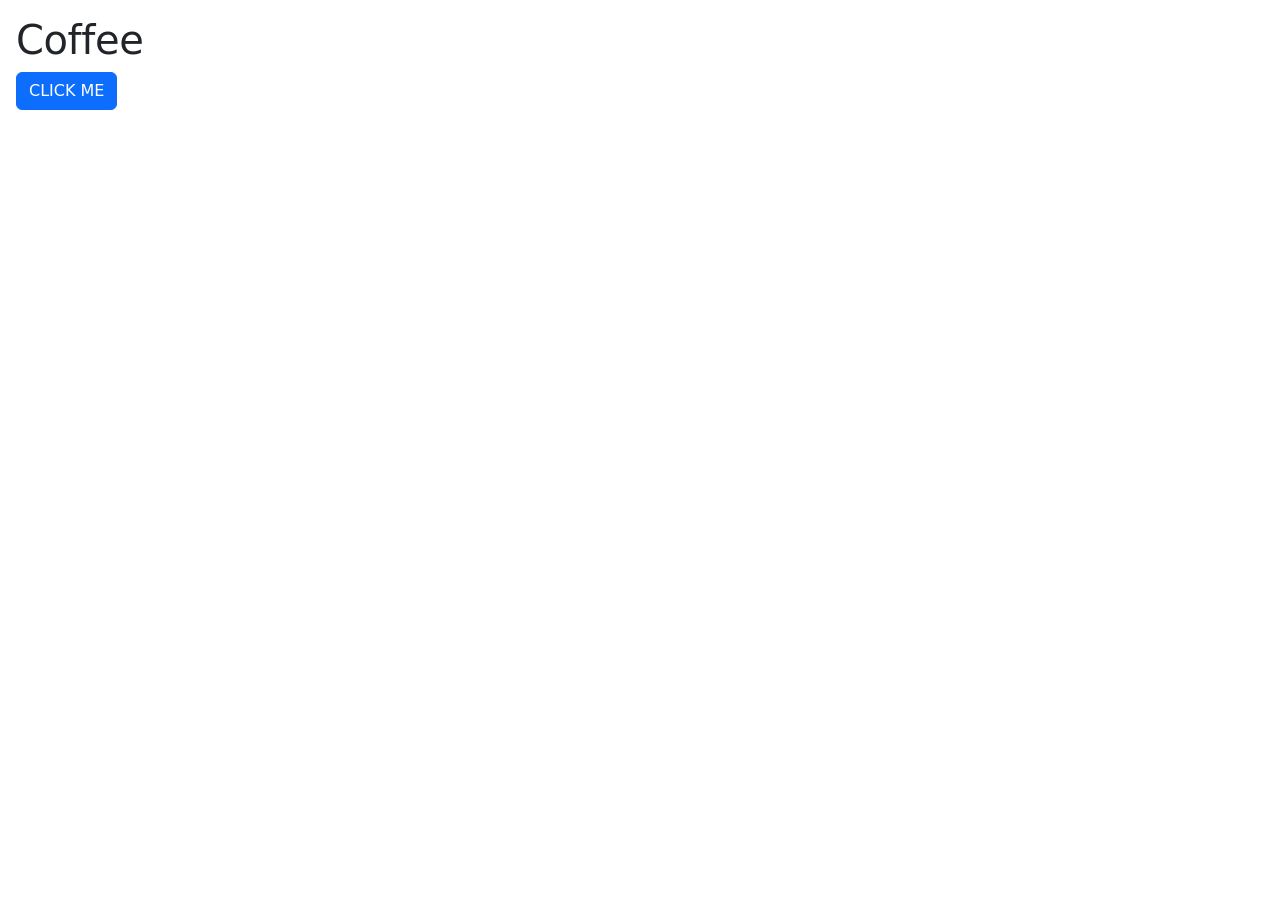
<file: Coffee/index.html>
<!DOCTYPE html><html lang="en"><head><meta charSet="utf-8"/><meta http-equiv="x-ua-compatible" content="ie=edge"/><meta name="viewport" content="width=device-width, initial-scale=1, shrink-to-fit=no"/><meta name="generator" content="Gatsby 5.3.3"/><style data-href="/styles.575b9d4c694155dd1e33.css" data-identity="gatsby-global-css">@charset "UTF-8";:root{--border-radius:4px;--color-text:#333;--color-primary:#7026b9;--color-code-bg:#fff4db;--color-code:#8a6534;--font-sans:-apple-system,BlinkMacSystemFont,"Segoe UI",Helvetica,Arial,sans-serif,"Apple Color Emoji","Segoe UI Emoji";--font-mono:SFMono-Regular,Menlo,Monaco,Consolas,"Liberation Mono","Courier New",monospace;--font-lg:18px;--font-md:16px;--font-sm:14px;--font-sx:12px;--line-height-loose:1.75;--line-height-normal:1.5;--line-height-dense:1.1;--space-1:4px;--space-2:8px;--space-3:16px;--space-4:24px;--space-5:32px;--space-6:64px;--size-content:54rem;--size-gutter:var(--space-5);--size-gap:var(--space-6)}html{-webkit-text-size-adjust:100%;box-sizing:border-box;font:sans-serif;font-size:var(--font-md);line-height:var(--line-height-normal);overflow-y:scroll}body{-moz-osx-font-smoothing:grayscale;-webkit-font-smoothing:antialiased;word-wrap:break-word;color:var(--color-text);font-family:sans-serif;font-family:var(--font-sans);font-weight:400}a{background-color:transparent;color:var(--color-primary);font-weight:500;text-decoration:none;text-decoration-thickness:1.5px;text-underline-offset:2px}a:active,a:hover{outline-width:0;text-decoration:none}abbr[title]{border-bottom:1px dotted rgba(0,0,0,.5);text-decoration:none}b,strong{font-weight:inherit}dfn{font-style:italic}h1{letter-spacing:-.01em;line-height:var(--line-height-dense);margin:0 0 3rem;padding:0}h1>b{color:var(--color-primary)}img{border-style:none;max-width:100%}code,kbd,pre,samp{font-family:var(--font-mono);line-height:inherit}hr{background:rgba(0,0,0,.2);border:none;box-sizing:content-box;height:1px;margin-bottom:calc(var(--space-4) - 1px);margin-left:0;margin-right:0;margin-top:0;overflow:visible;padding:0}*,:after,:before{box-sizing:inherit}dd,dl,fieldset,figure,hgroup,img,ol,p,ul{margin:0;margin-bottom:var(--space-4);padding:0}ol,ul{list-style-image:none;list-style-position:outside;margin-left:var(--space-4)}pre{word-wrap:normal;background:rgba(0,0,0,.04);border-radius:var(--border-radius);font-size:.875rem;line-height:var(--line-height-normal);margin-bottom:var(--space-4);margin-left:0;margin-right:0;padding:var(--space-4)}b,dt,strong,th{font-weight:700}li{margin-bottom:calc(var(--space-4)/2)}ol li,ul li{padding-left:0}li>ol,li>ul{margin-bottom:calc(var(--space-4)/2);margin-left:var(--space-4);margin-top:calc(var(--space-4)/2)}blockquote :last-child,li :last-child,p :last-child{margin-bottom:0}li>p{margin-bottom:calc(var(--space-4)/2)}p{max-width:680px}code,kbd,samp{font-size:.875rem}abbr,acronym{border-bottom:1px dotted rgba(0,0,0,.5);cursor:help}code,tt{background-color:var(--color-code-bg);border-radius:var(--border-radius);color:var(--color-code);font-family:var(--font-mono);padding-bottom:.25em;padding-top:.25em;word-break:normal}pre code{background:none}code:after,code:before,tt:after,tt:before{content:"\00a0";letter-spacing:-.2em}pre code:after,pre code:before,pre tt:after,pre tt:before{content:none}/*!
 * Bootstrap  v5.2.3 (https://getbootstrap.com/)
 * Copyright 2011-2022 The Bootstrap Authors
 * Copyright 2011-2022 Twitter, Inc.
 * Licensed under MIT (https://github.com/twbs/bootstrap/blob/main/LICENSE)
 */:root{--bs-blue:#0d6efd;--bs-indigo:#6610f2;--bs-purple:#6f42c1;--bs-pink:#d63384;--bs-red:#dc3545;--bs-orange:#fd7e14;--bs-yellow:#ffc107;--bs-green:#198754;--bs-teal:#20c997;--bs-cyan:#0dcaf0;--bs-black:#000;--bs-white:#fff;--bs-gray:#6c757d;--bs-gray-dark:#343a40;--bs-gray-100:#f8f9fa;--bs-gray-200:#e9ecef;--bs-gray-300:#dee2e6;--bs-gray-400:#ced4da;--bs-gray-500:#adb5bd;--bs-gray-600:#6c757d;--bs-gray-700:#495057;--bs-gray-800:#343a40;--bs-gray-900:#212529;--bs-primary:#0d6efd;--bs-secondary:#6c757d;--bs-success:#198754;--bs-info:#0dcaf0;--bs-warning:#ffc107;--bs-danger:#dc3545;--bs-light:#f8f9fa;--bs-dark:#212529;--bs-primary-rgb:13,110,253;--bs-secondary-rgb:108,117,125;--bs-success-rgb:25,135,84;--bs-info-rgb:13,202,240;--bs-warning-rgb:255,193,7;--bs-danger-rgb:220,53,69;--bs-light-rgb:248,249,250;--bs-dark-rgb:33,37,41;--bs-white-rgb:255,255,255;--bs-black-rgb:0,0,0;--bs-body-color-rgb:33,37,41;--bs-body-bg-rgb:255,255,255;--bs-font-sans-serif:system-ui,-apple-system,"Segoe UI",Roboto,"Helvetica Neue","Noto Sans","Liberation Sans",Arial,sans-serif,"Apple Color Emoji","Segoe UI Emoji","Segoe UI Symbol","Noto Color Emoji";--bs-font-monospace:SFMono-Regular,Menlo,Monaco,Consolas,"Liberation Mono","Courier New",monospace;--bs-gradient:linear-gradient(180deg,hsla(0,0%,100%,.15),hsla(0,0%,100%,0));--bs-body-font-family:var(--bs-font-sans-serif);--bs-body-font-size:1rem;--bs-body-font-weight:400;--bs-body-line-height:1.5;--bs-body-color:#212529;--bs-body-bg:#fff;--bs-border-width:1px;--bs-border-style:solid;--bs-border-color:#dee2e6;--bs-border-color-translucent:rgba(0,0,0,.175);--bs-border-radius:0.375rem;--bs-border-radius-sm:0.25rem;--bs-border-radius-lg:0.5rem;--bs-border-radius-xl:1rem;--bs-border-radius-2xl:2rem;--bs-border-radius-pill:50rem;--bs-link-color:#0d6efd;--bs-link-hover-color:#0a58ca;--bs-code-color:#d63384;--bs-highlight-bg:#fff3cd}*,:after,:before{box-sizing:border-box}@media (prefers-reduced-motion:no-preference){:root{scroll-behavior:smooth}}body{-webkit-text-size-adjust:100%;-webkit-tap-highlight-color:transparent;background-color:var(--bs-body-bg);color:var(--bs-body-color);font-family:var(--bs-body-font-family);font-size:var(--bs-body-font-size);font-weight:var(--bs-body-font-weight);line-height:var(--bs-body-line-height);margin:0;text-align:var(--bs-body-text-align)}hr{border:0;border-top:1px solid;color:inherit;margin:1rem 0;opacity:.25}.h1,.h2,.h3,.h4,.h5,.h6,h1,h2,h3,h4,h5,h6{font-weight:500;line-height:1.2;margin-bottom:.5rem;margin-top:0}.h1,h1{font-size:calc(1.375rem + 1.5vw)}@media (min-width:1200px){.h1,h1{font-size:2.5rem}}.h2,h2{font-size:calc(1.325rem + .9vw)}@media (min-width:1200px){.h2,h2{font-size:2rem}}.h3,h3{font-size:calc(1.3rem + .6vw)}@media (min-width:1200px){.h3,h3{font-size:1.75rem}}.h4,h4{font-size:calc(1.275rem + .3vw)}@media (min-width:1200px){.h4,h4{font-size:1.5rem}}.h5,h5{font-size:1.25rem}.h6,h6{font-size:1rem}p{margin-bottom:1rem;margin-top:0}abbr[title]{cursor:help;-webkit-text-decoration:underline dotted;text-decoration:underline dotted;-webkit-text-decoration-skip-ink:none;text-decoration-skip-ink:none}address{font-style:normal;line-height:inherit;margin-bottom:1rem}ol,ul{padding-left:2rem}dl,ol,ul{margin-bottom:1rem;margin-top:0}ol ol,ol ul,ul ol,ul ul{margin-bottom:0}dt{font-weight:700}dd{margin-bottom:.5rem;margin-left:0}blockquote{margin:0 0 1rem}b,strong{font-weight:bolder}.small,small{font-size:.875em}.mark,mark{background-color:var(--bs-highlight-bg);padding:.1875em}sub,sup{font-size:.75em;line-height:0;position:relative;vertical-align:baseline}sub{bottom:-.25em}sup{top:-.5em}a{color:var(--bs-link-color);text-decoration:underline}a:hover{color:var(--bs-link-hover-color)}a:not([href]):not([class]),a:not([href]):not([class]):hover{color:inherit;text-decoration:none}code,kbd,pre,samp{font-family:var(--bs-font-monospace);font-size:1em}pre{display:block;font-size:.875em;margin-bottom:1rem;margin-top:0;overflow:auto}pre code{color:inherit;font-size:inherit;word-break:normal}code{word-wrap:break-word;color:var(--bs-code-color);font-size:.875em}a>code{color:inherit}kbd{background-color:var(--bs-body-color);border-radius:.25rem;color:var(--bs-body-bg);font-size:.875em;padding:.1875rem .375rem}kbd kbd{font-size:1em;padding:0}figure{margin:0 0 1rem}img,svg{vertical-align:middle}table{border-collapse:collapse;caption-side:bottom}caption{color:#6c757d;padding-bottom:.5rem;padding-top:.5rem;text-align:left}th{text-align:inherit;text-align:-webkit-match-parent}tbody,td,tfoot,th,thead,tr{border:0 solid;border-color:inherit}label{display:inline-block}button{border-radius:0}button:focus:not(:focus-visible){outline:0}button,input,optgroup,select,textarea{font-family:inherit;font-size:inherit;line-height:inherit;margin:0}button,select{text-transform:none}[role=button]{cursor:pointer}select{word-wrap:normal}select:disabled{opacity:1}[list]:not([type=date]):not([type=datetime-local]):not([type=month]):not([type=week]):not([type=time])::-webkit-calendar-picker-indicator{display:none!important}[type=button],[type=reset],[type=submit],button{-webkit-appearance:button}[type=button]:not(:disabled),[type=reset]:not(:disabled),[type=submit]:not(:disabled),button:not(:disabled){cursor:pointer}::-moz-focus-inner{border-style:none;padding:0}textarea{resize:vertical}fieldset{border:0;margin:0;min-width:0;padding:0}legend{float:left;font-size:calc(1.275rem + .3vw);line-height:inherit;margin-bottom:.5rem;padding:0;width:100%}@media (min-width:1200px){legend{font-size:1.5rem}}legend+*{clear:left}::-webkit-datetime-edit-day-field,::-webkit-datetime-edit-fields-wrapper,::-webkit-datetime-edit-hour-field,::-webkit-datetime-edit-minute,::-webkit-datetime-edit-month-field,::-webkit-datetime-edit-text,::-webkit-datetime-edit-year-field{padding:0}::-webkit-inner-spin-button{height:auto}[type=search]{-webkit-appearance:textfield;outline-offset:-2px}::-webkit-search-decoration{-webkit-appearance:none}::-webkit-color-swatch-wrapper{padding:0}::-webkit-file-upload-button{-webkit-appearance:button;font:inherit}::file-selector-button{-webkit-appearance:button;font:inherit}output{display:inline-block}iframe{border:0}summary{cursor:pointer;display:list-item}progress{vertical-align:baseline}[hidden]{display:none!important}.lead{font-size:1.25rem;font-weight:300}.display-1{font-size:calc(1.625rem + 4.5vw);font-weight:300;line-height:1.2}@media (min-width:1200px){.display-1{font-size:5rem}}.display-2{font-size:calc(1.575rem + 3.9vw);font-weight:300;line-height:1.2}@media (min-width:1200px){.display-2{font-size:4.5rem}}.display-3{font-size:calc(1.525rem + 3.3vw);font-weight:300;line-height:1.2}@media (min-width:1200px){.display-3{font-size:4rem}}.display-4{font-size:calc(1.475rem + 2.7vw);font-weight:300;line-height:1.2}@media (min-width:1200px){.display-4{font-size:3.5rem}}.display-5{font-size:calc(1.425rem + 2.1vw);font-weight:300;line-height:1.2}@media (min-width:1200px){.display-5{font-size:3rem}}.display-6{font-size:calc(1.375rem + 1.5vw);font-weight:300;line-height:1.2}@media (min-width:1200px){.display-6{font-size:2.5rem}}.list-inline,.list-unstyled{list-style:none;padding-left:0}.list-inline-item{display:inline-block}.list-inline-item:not(:last-child){margin-right:.5rem}.initialism{font-size:.875em;text-transform:uppercase}.blockquote{font-size:1.25rem;margin-bottom:1rem}.blockquote>:last-child{margin-bottom:0}.blockquote-footer{color:#6c757d;font-size:.875em;margin-bottom:1rem;margin-top:-1rem}.blockquote-footer:before{content:"— "}.img-fluid,.img-thumbnail{height:auto;max-width:100%}.img-thumbnail{background-color:#fff;border:1px solid var(--bs-border-color);border-radius:.375rem;padding:.25rem}.figure{display:inline-block}.figure-img{line-height:1;margin-bottom:.5rem}.figure-caption{color:#6c757d;font-size:.875em}.container,.container-fluid,.container-lg,.container-md,.container-sm,.container-xl,.container-xxl{--bs-gutter-x:1.5rem;--bs-gutter-y:0;margin-left:auto;margin-right:auto;padding-left:calc(var(--bs-gutter-x)*.5);padding-right:calc(var(--bs-gutter-x)*.5);width:100%}@media (min-width:576px){.container,.container-sm{max-width:540px}}@media (min-width:768px){.container,.container-md,.container-sm{max-width:720px}}@media (min-width:992px){.container,.container-lg,.container-md,.container-sm{max-width:960px}}@media (min-width:1200px){.container,.container-lg,.container-md,.container-sm,.container-xl{max-width:1140px}}@media (min-width:1400px){.container,.container-lg,.container-md,.container-sm,.container-xl,.container-xxl{max-width:1320px}}.row{--bs-gutter-x:1.5rem;--bs-gutter-y:0;display:flex;flex-wrap:wrap;margin-left:calc(var(--bs-gutter-x)*-.5);margin-right:calc(var(--bs-gutter-x)*-.5);margin-top:calc(var(--bs-gutter-y)*-1)}.row>*{flex-shrink:0;margin-top:var(--bs-gutter-y);max-width:100%;padding-left:calc(var(--bs-gutter-x)*.5);padding-right:calc(var(--bs-gutter-x)*.5);width:100%}.col{flex:1 0}.row-cols-auto>*{flex:0 0 auto;width:auto}.row-cols-1>*{flex:0 0 auto;width:100%}.row-cols-2>*{flex:0 0 auto;width:50%}.row-cols-3>*{flex:0 0 auto;width:33.3333333333%}.row-cols-4>*{flex:0 0 auto;width:25%}.row-cols-5>*{flex:0 0 auto;width:20%}.row-cols-6>*{flex:0 0 auto;width:16.6666666667%}.col-auto{flex:0 0 auto;width:auto}.col-1{flex:0 0 auto;width:8.33333333%}.col-2{flex:0 0 auto;width:16.66666667%}.col-3{flex:0 0 auto;width:25%}.col-4{flex:0 0 auto;width:33.33333333%}.col-5{flex:0 0 auto;width:41.66666667%}.col-6{flex:0 0 auto;width:50%}.col-7{flex:0 0 auto;width:58.33333333%}.col-8{flex:0 0 auto;width:66.66666667%}.col-9{flex:0 0 auto;width:75%}.col-10{flex:0 0 auto;width:83.33333333%}.col-11{flex:0 0 auto;width:91.66666667%}.col-12{flex:0 0 auto;width:100%}.offset-1{margin-left:8.33333333%}.offset-2{margin-left:16.66666667%}.offset-3{margin-left:25%}.offset-4{margin-left:33.33333333%}.offset-5{margin-left:41.66666667%}.offset-6{margin-left:50%}.offset-7{margin-left:58.33333333%}.offset-8{margin-left:66.66666667%}.offset-9{margin-left:75%}.offset-10{margin-left:83.33333333%}.offset-11{margin-left:91.66666667%}.g-0,.gx-0{--bs-gutter-x:0}.g-0,.gy-0{--bs-gutter-y:0}.g-1,.gx-1{--bs-gutter-x:0.25rem}.g-1,.gy-1{--bs-gutter-y:0.25rem}.g-2,.gx-2{--bs-gutter-x:0.5rem}.g-2,.gy-2{--bs-gutter-y:0.5rem}.g-3,.gx-3{--bs-gutter-x:1rem}.g-3,.gy-3{--bs-gutter-y:1rem}.g-4,.gx-4{--bs-gutter-x:1.5rem}.g-4,.gy-4{--bs-gutter-y:1.5rem}.g-5,.gx-5{--bs-gutter-x:3rem}.g-5,.gy-5{--bs-gutter-y:3rem}@media (min-width:576px){.col-sm{flex:1 0}.row-cols-sm-auto>*{flex:0 0 auto;width:auto}.row-cols-sm-1>*{flex:0 0 auto;width:100%}.row-cols-sm-2>*{flex:0 0 auto;width:50%}.row-cols-sm-3>*{flex:0 0 auto;width:33.3333333333%}.row-cols-sm-4>*{flex:0 0 auto;width:25%}.row-cols-sm-5>*{flex:0 0 auto;width:20%}.row-cols-sm-6>*{flex:0 0 auto;width:16.6666666667%}.col-sm-auto{flex:0 0 auto;width:auto}.col-sm-1{flex:0 0 auto;width:8.33333333%}.col-sm-2{flex:0 0 auto;width:16.66666667%}.col-sm-3{flex:0 0 auto;width:25%}.col-sm-4{flex:0 0 auto;width:33.33333333%}.col-sm-5{flex:0 0 auto;width:41.66666667%}.col-sm-6{flex:0 0 auto;width:50%}.col-sm-7{flex:0 0 auto;width:58.33333333%}.col-sm-8{flex:0 0 auto;width:66.66666667%}.col-sm-9{flex:0 0 auto;width:75%}.col-sm-10{flex:0 0 auto;width:83.33333333%}.col-sm-11{flex:0 0 auto;width:91.66666667%}.col-sm-12{flex:0 0 auto;width:100%}.offset-sm-0{margin-left:0}.offset-sm-1{margin-left:8.33333333%}.offset-sm-2{margin-left:16.66666667%}.offset-sm-3{margin-left:25%}.offset-sm-4{margin-left:33.33333333%}.offset-sm-5{margin-left:41.66666667%}.offset-sm-6{margin-left:50%}.offset-sm-7{margin-left:58.33333333%}.offset-sm-8{margin-left:66.66666667%}.offset-sm-9{margin-left:75%}.offset-sm-10{margin-left:83.33333333%}.offset-sm-11{margin-left:91.66666667%}.g-sm-0,.gx-sm-0{--bs-gutter-x:0}.g-sm-0,.gy-sm-0{--bs-gutter-y:0}.g-sm-1,.gx-sm-1{--bs-gutter-x:0.25rem}.g-sm-1,.gy-sm-1{--bs-gutter-y:0.25rem}.g-sm-2,.gx-sm-2{--bs-gutter-x:0.5rem}.g-sm-2,.gy-sm-2{--bs-gutter-y:0.5rem}.g-sm-3,.gx-sm-3{--bs-gutter-x:1rem}.g-sm-3,.gy-sm-3{--bs-gutter-y:1rem}.g-sm-4,.gx-sm-4{--bs-gutter-x:1.5rem}.g-sm-4,.gy-sm-4{--bs-gutter-y:1.5rem}.g-sm-5,.gx-sm-5{--bs-gutter-x:3rem}.g-sm-5,.gy-sm-5{--bs-gutter-y:3rem}}@media (min-width:768px){.col-md{flex:1 0}.row-cols-md-auto>*{flex:0 0 auto;width:auto}.row-cols-md-1>*{flex:0 0 auto;width:100%}.row-cols-md-2>*{flex:0 0 auto;width:50%}.row-cols-md-3>*{flex:0 0 auto;width:33.3333333333%}.row-cols-md-4>*{flex:0 0 auto;width:25%}.row-cols-md-5>*{flex:0 0 auto;width:20%}.row-cols-md-6>*{flex:0 0 auto;width:16.6666666667%}.col-md-auto{flex:0 0 auto;width:auto}.col-md-1{flex:0 0 auto;width:8.33333333%}.col-md-2{flex:0 0 auto;width:16.66666667%}.col-md-3{flex:0 0 auto;width:25%}.col-md-4{flex:0 0 auto;width:33.33333333%}.col-md-5{flex:0 0 auto;width:41.66666667%}.col-md-6{flex:0 0 auto;width:50%}.col-md-7{flex:0 0 auto;width:58.33333333%}.col-md-8{flex:0 0 auto;width:66.66666667%}.col-md-9{flex:0 0 auto;width:75%}.col-md-10{flex:0 0 auto;width:83.33333333%}.col-md-11{flex:0 0 auto;width:91.66666667%}.col-md-12{flex:0 0 auto;width:100%}.offset-md-0{margin-left:0}.offset-md-1{margin-left:8.33333333%}.offset-md-2{margin-left:16.66666667%}.offset-md-3{margin-left:25%}.offset-md-4{margin-left:33.33333333%}.offset-md-5{margin-left:41.66666667%}.offset-md-6{margin-left:50%}.offset-md-7{margin-left:58.33333333%}.offset-md-8{margin-left:66.66666667%}.offset-md-9{margin-left:75%}.offset-md-10{margin-left:83.33333333%}.offset-md-11{margin-left:91.66666667%}.g-md-0,.gx-md-0{--bs-gutter-x:0}.g-md-0,.gy-md-0{--bs-gutter-y:0}.g-md-1,.gx-md-1{--bs-gutter-x:0.25rem}.g-md-1,.gy-md-1{--bs-gutter-y:0.25rem}.g-md-2,.gx-md-2{--bs-gutter-x:0.5rem}.g-md-2,.gy-md-2{--bs-gutter-y:0.5rem}.g-md-3,.gx-md-3{--bs-gutter-x:1rem}.g-md-3,.gy-md-3{--bs-gutter-y:1rem}.g-md-4,.gx-md-4{--bs-gutter-x:1.5rem}.g-md-4,.gy-md-4{--bs-gutter-y:1.5rem}.g-md-5,.gx-md-5{--bs-gutter-x:3rem}.g-md-5,.gy-md-5{--bs-gutter-y:3rem}}@media (min-width:992px){.col-lg{flex:1 0}.row-cols-lg-auto>*{flex:0 0 auto;width:auto}.row-cols-lg-1>*{flex:0 0 auto;width:100%}.row-cols-lg-2>*{flex:0 0 auto;width:50%}.row-cols-lg-3>*{flex:0 0 auto;width:33.3333333333%}.row-cols-lg-4>*{flex:0 0 auto;width:25%}.row-cols-lg-5>*{flex:0 0 auto;width:20%}.row-cols-lg-6>*{flex:0 0 auto;width:16.6666666667%}.col-lg-auto{flex:0 0 auto;width:auto}.col-lg-1{flex:0 0 auto;width:8.33333333%}.col-lg-2{flex:0 0 auto;width:16.66666667%}.col-lg-3{flex:0 0 auto;width:25%}.col-lg-4{flex:0 0 auto;width:33.33333333%}.col-lg-5{flex:0 0 auto;width:41.66666667%}.col-lg-6{flex:0 0 auto;width:50%}.col-lg-7{flex:0 0 auto;width:58.33333333%}.col-lg-8{flex:0 0 auto;width:66.66666667%}.col-lg-9{flex:0 0 auto;width:75%}.col-lg-10{flex:0 0 auto;width:83.33333333%}.col-lg-11{flex:0 0 auto;width:91.66666667%}.col-lg-12{flex:0 0 auto;width:100%}.offset-lg-0{margin-left:0}.offset-lg-1{margin-left:8.33333333%}.offset-lg-2{margin-left:16.66666667%}.offset-lg-3{margin-left:25%}.offset-lg-4{margin-left:33.33333333%}.offset-lg-5{margin-left:41.66666667%}.offset-lg-6{margin-left:50%}.offset-lg-7{margin-left:58.33333333%}.offset-lg-8{margin-left:66.66666667%}.offset-lg-9{margin-left:75%}.offset-lg-10{margin-left:83.33333333%}.offset-lg-11{margin-left:91.66666667%}.g-lg-0,.gx-lg-0{--bs-gutter-x:0}.g-lg-0,.gy-lg-0{--bs-gutter-y:0}.g-lg-1,.gx-lg-1{--bs-gutter-x:0.25rem}.g-lg-1,.gy-lg-1{--bs-gutter-y:0.25rem}.g-lg-2,.gx-lg-2{--bs-gutter-x:0.5rem}.g-lg-2,.gy-lg-2{--bs-gutter-y:0.5rem}.g-lg-3,.gx-lg-3{--bs-gutter-x:1rem}.g-lg-3,.gy-lg-3{--bs-gutter-y:1rem}.g-lg-4,.gx-lg-4{--bs-gutter-x:1.5rem}.g-lg-4,.gy-lg-4{--bs-gutter-y:1.5rem}.g-lg-5,.gx-lg-5{--bs-gutter-x:3rem}.g-lg-5,.gy-lg-5{--bs-gutter-y:3rem}}@media (min-width:1200px){.col-xl{flex:1 0}.row-cols-xl-auto>*{flex:0 0 auto;width:auto}.row-cols-xl-1>*{flex:0 0 auto;width:100%}.row-cols-xl-2>*{flex:0 0 auto;width:50%}.row-cols-xl-3>*{flex:0 0 auto;width:33.3333333333%}.row-cols-xl-4>*{flex:0 0 auto;width:25%}.row-cols-xl-5>*{flex:0 0 auto;width:20%}.row-cols-xl-6>*{flex:0 0 auto;width:16.6666666667%}.col-xl-auto{flex:0 0 auto;width:auto}.col-xl-1{flex:0 0 auto;width:8.33333333%}.col-xl-2{flex:0 0 auto;width:16.66666667%}.col-xl-3{flex:0 0 auto;width:25%}.col-xl-4{flex:0 0 auto;width:33.33333333%}.col-xl-5{flex:0 0 auto;width:41.66666667%}.col-xl-6{flex:0 0 auto;width:50%}.col-xl-7{flex:0 0 auto;width:58.33333333%}.col-xl-8{flex:0 0 auto;width:66.66666667%}.col-xl-9{flex:0 0 auto;width:75%}.col-xl-10{flex:0 0 auto;width:83.33333333%}.col-xl-11{flex:0 0 auto;width:91.66666667%}.col-xl-12{flex:0 0 auto;width:100%}.offset-xl-0{margin-left:0}.offset-xl-1{margin-left:8.33333333%}.offset-xl-2{margin-left:16.66666667%}.offset-xl-3{margin-left:25%}.offset-xl-4{margin-left:33.33333333%}.offset-xl-5{margin-left:41.66666667%}.offset-xl-6{margin-left:50%}.offset-xl-7{margin-left:58.33333333%}.offset-xl-8{margin-left:66.66666667%}.offset-xl-9{margin-left:75%}.offset-xl-10{margin-left:83.33333333%}.offset-xl-11{margin-left:91.66666667%}.g-xl-0,.gx-xl-0{--bs-gutter-x:0}.g-xl-0,.gy-xl-0{--bs-gutter-y:0}.g-xl-1,.gx-xl-1{--bs-gutter-x:0.25rem}.g-xl-1,.gy-xl-1{--bs-gutter-y:0.25rem}.g-xl-2,.gx-xl-2{--bs-gutter-x:0.5rem}.g-xl-2,.gy-xl-2{--bs-gutter-y:0.5rem}.g-xl-3,.gx-xl-3{--bs-gutter-x:1rem}.g-xl-3,.gy-xl-3{--bs-gutter-y:1rem}.g-xl-4,.gx-xl-4{--bs-gutter-x:1.5rem}.g-xl-4,.gy-xl-4{--bs-gutter-y:1.5rem}.g-xl-5,.gx-xl-5{--bs-gutter-x:3rem}.g-xl-5,.gy-xl-5{--bs-gutter-y:3rem}}@media (min-width:1400px){.col-xxl{flex:1 0}.row-cols-xxl-auto>*{flex:0 0 auto;width:auto}.row-cols-xxl-1>*{flex:0 0 auto;width:100%}.row-cols-xxl-2>*{flex:0 0 auto;width:50%}.row-cols-xxl-3>*{flex:0 0 auto;width:33.3333333333%}.row-cols-xxl-4>*{flex:0 0 auto;width:25%}.row-cols-xxl-5>*{flex:0 0 auto;width:20%}.row-cols-xxl-6>*{flex:0 0 auto;width:16.6666666667%}.col-xxl-auto{flex:0 0 auto;width:auto}.col-xxl-1{flex:0 0 auto;width:8.33333333%}.col-xxl-2{flex:0 0 auto;width:16.66666667%}.col-xxl-3{flex:0 0 auto;width:25%}.col-xxl-4{flex:0 0 auto;width:33.33333333%}.col-xxl-5{flex:0 0 auto;width:41.66666667%}.col-xxl-6{flex:0 0 auto;width:50%}.col-xxl-7{flex:0 0 auto;width:58.33333333%}.col-xxl-8{flex:0 0 auto;width:66.66666667%}.col-xxl-9{flex:0 0 auto;width:75%}.col-xxl-10{flex:0 0 auto;width:83.33333333%}.col-xxl-11{flex:0 0 auto;width:91.66666667%}.col-xxl-12{flex:0 0 auto;width:100%}.offset-xxl-0{margin-left:0}.offset-xxl-1{margin-left:8.33333333%}.offset-xxl-2{margin-left:16.66666667%}.offset-xxl-3{margin-left:25%}.offset-xxl-4{margin-left:33.33333333%}.offset-xxl-5{margin-left:41.66666667%}.offset-xxl-6{margin-left:50%}.offset-xxl-7{margin-left:58.33333333%}.offset-xxl-8{margin-left:66.66666667%}.offset-xxl-9{margin-left:75%}.offset-xxl-10{margin-left:83.33333333%}.offset-xxl-11{margin-left:91.66666667%}.g-xxl-0,.gx-xxl-0{--bs-gutter-x:0}.g-xxl-0,.gy-xxl-0{--bs-gutter-y:0}.g-xxl-1,.gx-xxl-1{--bs-gutter-x:0.25rem}.g-xxl-1,.gy-xxl-1{--bs-gutter-y:0.25rem}.g-xxl-2,.gx-xxl-2{--bs-gutter-x:0.5rem}.g-xxl-2,.gy-xxl-2{--bs-gutter-y:0.5rem}.g-xxl-3,.gx-xxl-3{--bs-gutter-x:1rem}.g-xxl-3,.gy-xxl-3{--bs-gutter-y:1rem}.g-xxl-4,.gx-xxl-4{--bs-gutter-x:1.5rem}.g-xxl-4,.gy-xxl-4{--bs-gutter-y:1.5rem}.g-xxl-5,.gx-xxl-5{--bs-gutter-x:3rem}.g-xxl-5,.gy-xxl-5{--bs-gutter-y:3rem}}.table{--bs-table-color:var(--bs-body-color);--bs-table-bg:transparent;--bs-table-border-color:var(--bs-border-color);--bs-table-accent-bg:transparent;--bs-table-striped-color:var(--bs-body-color);--bs-table-striped-bg:rgba(0,0,0,.05);--bs-table-active-color:var(--bs-body-color);--bs-table-active-bg:rgba(0,0,0,.1);--bs-table-hover-color:var(--bs-body-color);--bs-table-hover-bg:rgba(0,0,0,.075);border-color:var(--bs-table-border-color);color:var(--bs-table-color);margin-bottom:1rem;vertical-align:top;width:100%}.table>:not(caption)>*>*{background-color:var(--bs-table-bg);border-bottom-width:1px;box-shadow:inset 0 0 0 9999px var(--bs-table-accent-bg);padding:.5rem}.table>tbody{vertical-align:inherit}.table>thead{vertical-align:bottom}.table-group-divider{border-top:2px solid}.caption-top{caption-side:top}.table-sm>:not(caption)>*>*{padding:.25rem}.table-bordered>:not(caption)>*{border-width:1px 0}.table-bordered>:not(caption)>*>*{border-width:0 1px}.table-borderless>:not(caption)>*>*{border-bottom-width:0}.table-borderless>:not(:first-child){border-top-width:0}.table-striped-columns>:not(caption)>tr>:nth-child(2n),.table-striped>tbody>tr:nth-of-type(odd)>*{--bs-table-accent-bg:var(--bs-table-striped-bg);color:var(--bs-table-striped-color)}.table-active{--bs-table-accent-bg:var(--bs-table-active-bg);color:var(--bs-table-active-color)}.table-hover>tbody>tr:hover>*{--bs-table-accent-bg:var(--bs-table-hover-bg);color:var(--bs-table-hover-color)}.table-primary{--bs-table-color:#000;--bs-table-bg:#cfe2ff;--bs-table-border-color:#bacbe6;--bs-table-striped-bg:#c5d7f2;--bs-table-striped-color:#000;--bs-table-active-bg:#bacbe6;--bs-table-active-color:#000;--bs-table-hover-bg:#bfd1ec;--bs-table-hover-color:#000}.table-primary,.table-secondary{border-color:var(--bs-table-border-color);color:var(--bs-table-color)}.table-secondary{--bs-table-color:#000;--bs-table-bg:#e2e3e5;--bs-table-border-color:#cbccce;--bs-table-striped-bg:#d7d8da;--bs-table-striped-color:#000;--bs-table-active-bg:#cbccce;--bs-table-active-color:#000;--bs-table-hover-bg:#d1d2d4;--bs-table-hover-color:#000}.table-success{--bs-table-color:#000;--bs-table-bg:#d1e7dd;--bs-table-border-color:#bcd0c7;--bs-table-striped-bg:#c7dbd2;--bs-table-striped-color:#000;--bs-table-active-bg:#bcd0c7;--bs-table-active-color:#000;--bs-table-hover-bg:#c1d6cc;--bs-table-hover-color:#000}.table-info,.table-success{border-color:var(--bs-table-border-color);color:var(--bs-table-color)}.table-info{--bs-table-color:#000;--bs-table-bg:#cff4fc;--bs-table-border-color:#badce3;--bs-table-striped-bg:#c5e8ef;--bs-table-striped-color:#000;--bs-table-active-bg:#badce3;--bs-table-active-color:#000;--bs-table-hover-bg:#bfe2e9;--bs-table-hover-color:#000}.table-warning{--bs-table-color:#000;--bs-table-bg:#fff3cd;--bs-table-border-color:#e6dbb9;--bs-table-striped-bg:#f2e7c3;--bs-table-striped-color:#000;--bs-table-active-bg:#e6dbb9;--bs-table-active-color:#000;--bs-table-hover-bg:#ece1be;--bs-table-hover-color:#000}.table-danger,.table-warning{border-color:var(--bs-table-border-color);color:var(--bs-table-color)}.table-danger{--bs-table-color:#000;--bs-table-bg:#f8d7da;--bs-table-border-color:#dfc2c4;--bs-table-striped-bg:#eccccf;--bs-table-striped-color:#000;--bs-table-active-bg:#dfc2c4;--bs-table-active-color:#000;--bs-table-hover-bg:#e5c7ca;--bs-table-hover-color:#000}.table-light{--bs-table-color:#000;--bs-table-bg:#f8f9fa;--bs-table-border-color:#dfe0e1;--bs-table-striped-bg:#ecedee;--bs-table-striped-color:#000;--bs-table-active-bg:#dfe0e1;--bs-table-active-color:#000;--bs-table-hover-bg:#e5e6e7;--bs-table-hover-color:#000}.table-dark,.table-light{border-color:var(--bs-table-border-color);color:var(--bs-table-color)}.table-dark{--bs-table-color:#fff;--bs-table-bg:#212529;--bs-table-border-color:#373b3e;--bs-table-striped-bg:#2c3034;--bs-table-striped-color:#fff;--bs-table-active-bg:#373b3e;--bs-table-active-color:#fff;--bs-table-hover-bg:#323539;--bs-table-hover-color:#fff}.table-responsive{-webkit-overflow-scrolling:touch;overflow-x:auto}@media (max-width:575.98px){.table-responsive-sm{-webkit-overflow-scrolling:touch;overflow-x:auto}}@media (max-width:767.98px){.table-responsive-md{-webkit-overflow-scrolling:touch;overflow-x:auto}}@media (max-width:991.98px){.table-responsive-lg{-webkit-overflow-scrolling:touch;overflow-x:auto}}@media (max-width:1199.98px){.table-responsive-xl{-webkit-overflow-scrolling:touch;overflow-x:auto}}@media (max-width:1399.98px){.table-responsive-xxl{-webkit-overflow-scrolling:touch;overflow-x:auto}}.form-label{margin-bottom:.5rem}.col-form-label{font-size:inherit;line-height:1.5;margin-bottom:0;padding-bottom:calc(.375rem + 1px);padding-top:calc(.375rem + 1px)}.col-form-label-lg{font-size:1.25rem;padding-bottom:calc(.5rem + 1px);padding-top:calc(.5rem + 1px)}.col-form-label-sm{font-size:.875rem;padding-bottom:calc(.25rem + 1px);padding-top:calc(.25rem + 1px)}.form-text{color:#6c757d;font-size:.875em;margin-top:.25rem}.form-control{-webkit-appearance:none;appearance:none;background-clip:padding-box;background-color:#fff;border:1px solid #ced4da;border-radius:.375rem;color:#212529;display:block;font-size:1rem;font-weight:400;line-height:1.5;padding:.375rem .75rem;transition:border-color .15s ease-in-out,box-shadow .15s ease-in-out;width:100%}@media (prefers-reduced-motion:reduce){.form-control{transition:none}}.form-control[type=file]{overflow:hidden}.form-control[type=file]:not(:disabled):not([readonly]){cursor:pointer}.form-control:focus{background-color:#fff;border-color:#86b7fe;box-shadow:0 0 0 .25rem rgba(13,110,253,.25);color:#212529;outline:0}.form-control::-webkit-date-and-time-value{height:1.5em}.form-control::placeholder{color:#6c757d;opacity:1}.form-control:disabled{background-color:#e9ecef;opacity:1}.form-control::-webkit-file-upload-button{-webkit-margin-end:.75rem;background-color:#e9ecef;border:0 solid;border-color:inherit;border-inline-end-width:1px;border-radius:0;color:#212529;margin:-.375rem -.75rem;margin-inline-end:.75rem;padding:.375rem .75rem;pointer-events:none;-webkit-transition:color .15s ease-in-out,background-color .15s ease-in-out,border-color .15s ease-in-out,box-shadow .15s ease-in-out;transition:color .15s ease-in-out,background-color .15s ease-in-out,border-color .15s ease-in-out,box-shadow .15s ease-in-out}.form-control::file-selector-button{-webkit-margin-end:.75rem;background-color:#e9ecef;border:0 solid;border-color:inherit;border-inline-end-width:1px;border-radius:0;color:#212529;margin:-.375rem -.75rem;margin-inline-end:.75rem;padding:.375rem .75rem;pointer-events:none;transition:color .15s ease-in-out,background-color .15s ease-in-out,border-color .15s ease-in-out,box-shadow .15s ease-in-out}@media (prefers-reduced-motion:reduce){.form-control::-webkit-file-upload-button{-webkit-transition:none;transition:none}.form-control::file-selector-button{transition:none}}.form-control:hover:not(:disabled):not([readonly])::-webkit-file-upload-button{background-color:#dde0e3}.form-control:hover:not(:disabled):not([readonly])::file-selector-button{background-color:#dde0e3}.form-control-plaintext{background-color:transparent;border:solid transparent;border-width:1px 0;color:#212529;display:block;line-height:1.5;margin-bottom:0;padding:.375rem 0;width:100%}.form-control-plaintext:focus{outline:0}.form-control-plaintext.form-control-lg,.form-control-plaintext.form-control-sm{padding-left:0;padding-right:0}.form-control-sm{border-radius:.25rem;font-size:.875rem;min-height:calc(1.5em + .5rem + 2px);padding:.25rem .5rem}.form-control-sm::-webkit-file-upload-button{-webkit-margin-end:.5rem;margin:-.25rem -.5rem;margin-inline-end:.5rem;padding:.25rem .5rem}.form-control-sm::file-selector-button{-webkit-margin-end:.5rem;margin:-.25rem -.5rem;margin-inline-end:.5rem;padding:.25rem .5rem}.form-control-lg{border-radius:.5rem;font-size:1.25rem;min-height:calc(1.5em + 1rem + 2px);padding:.5rem 1rem}.form-control-lg::-webkit-file-upload-button{-webkit-margin-end:1rem;margin:-.5rem -1rem;margin-inline-end:1rem;padding:.5rem 1rem}.form-control-lg::file-selector-button{-webkit-margin-end:1rem;margin:-.5rem -1rem;margin-inline-end:1rem;padding:.5rem 1rem}textarea.form-control{min-height:calc(1.5em + .75rem + 2px)}textarea.form-control-sm{min-height:calc(1.5em + .5rem + 2px)}textarea.form-control-lg{min-height:calc(1.5em + 1rem + 2px)}.form-control-color{height:calc(1.5em + .75rem + 2px);padding:.375rem;width:3rem}.form-control-color:not(:disabled):not([readonly]){cursor:pointer}.form-control-color::-moz-color-swatch{border:0!important;border-radius:.375rem}.form-control-color::-webkit-color-swatch{border-radius:.375rem}.form-control-color.form-control-sm{height:calc(1.5em + .5rem + 2px)}.form-control-color.form-control-lg{height:calc(1.5em + 1rem + 2px)}.form-select{-moz-padding-start:calc(.75rem - 3px);-webkit-appearance:none;appearance:none;background-color:#fff;background-image:url("data:image/svg+xml;charset=utf-8,%3Csvg xmlns='http://www.w3.org/2000/svg' viewBox='0 0 16 16'%3E%3Cpath fill='none' stroke='%23343a40' stroke-linecap='round' stroke-linejoin='round' stroke-width='2' d='m2 5 6 6 6-6'/%3E%3C/svg%3E");background-position:right .75rem center;background-repeat:no-repeat;background-size:16px 12px;border:1px solid #ced4da;border-radius:.375rem;color:#212529;display:block;font-size:1rem;font-weight:400;line-height:1.5;padding:.375rem 2.25rem .375rem .75rem;transition:border-color .15s ease-in-out,box-shadow .15s ease-in-out;width:100%}@media (prefers-reduced-motion:reduce){.form-select{transition:none}}.form-select:focus{border-color:#86b7fe;box-shadow:0 0 0 .25rem rgba(13,110,253,.25);outline:0}.form-select[multiple],.form-select[size]:not([size="1"]){background-image:none;padding-right:.75rem}.form-select:disabled{background-color:#e9ecef}.form-select:-moz-focusring{color:transparent;text-shadow:0 0 0 #212529}.form-select-sm{border-radius:.25rem;font-size:.875rem;padding-bottom:.25rem;padding-left:.5rem;padding-top:.25rem}.form-select-lg{border-radius:.5rem;font-size:1.25rem;padding-bottom:.5rem;padding-left:1rem;padding-top:.5rem}.form-check{display:block;margin-bottom:.125rem;min-height:1.5rem;padding-left:1.5em}.form-check .form-check-input{float:left;margin-left:-1.5em}.form-check-reverse{padding-left:0;padding-right:1.5em;text-align:right}.form-check-reverse .form-check-input{float:right;margin-left:0;margin-right:-1.5em}.form-check-input{-webkit-appearance:none;appearance:none;background-color:#fff;background-position:50%;background-repeat:no-repeat;background-size:contain;border:1px solid rgba(0,0,0,.25);height:1em;margin-top:.25em;-webkit-print-color-adjust:exact;print-color-adjust:exact;vertical-align:top;width:1em}.form-check-input[type=checkbox]{border-radius:.25em}.form-check-input[type=radio]{border-radius:50%}.form-check-input:active{filter:brightness(90%)}.form-check-input:focus{border-color:#86b7fe;box-shadow:0 0 0 .25rem rgba(13,110,253,.25);outline:0}.form-check-input:checked{background-color:#0d6efd;border-color:#0d6efd}.form-check-input:checked[type=checkbox]{background-image:url("data:image/svg+xml;charset=utf-8,%3Csvg xmlns='http://www.w3.org/2000/svg' viewBox='0 0 20 20'%3E%3Cpath fill='none' stroke='%23fff' stroke-linecap='round' stroke-linejoin='round' stroke-width='3' d='m6 10 3 3 6-6'/%3E%3C/svg%3E")}.form-check-input:checked[type=radio]{background-image:url("data:image/svg+xml;charset=utf-8,%3Csvg xmlns='http://www.w3.org/2000/svg' viewBox='-4 -4 8 8'%3E%3Ccircle r='2' fill='%23fff'/%3E%3C/svg%3E")}.form-check-input[type=checkbox]:indeterminate{background-color:#0d6efd;background-image:url("data:image/svg+xml;charset=utf-8,%3Csvg xmlns='http://www.w3.org/2000/svg' viewBox='0 0 20 20'%3E%3Cpath fill='none' stroke='%23fff' stroke-linecap='round' stroke-linejoin='round' stroke-width='3' d='M6 10h8'/%3E%3C/svg%3E");border-color:#0d6efd}.form-check-input:disabled{filter:none;opacity:.5;pointer-events:none}.form-check-input:disabled~.form-check-label,.form-check-input[disabled]~.form-check-label{cursor:default;opacity:.5}.form-switch{padding-left:2.5em}.form-switch .form-check-input{background-image:url("data:image/svg+xml;charset=utf-8,%3Csvg xmlns='http://www.w3.org/2000/svg' viewBox='-4 -4 8 8'%3E%3Ccircle r='3' fill='rgba(0, 0, 0, 0.25)'/%3E%3C/svg%3E");background-position:0;border-radius:2em;margin-left:-2.5em;transition:background-position .15s ease-in-out;width:2em}@media (prefers-reduced-motion:reduce){.form-switch .form-check-input{transition:none}}.form-switch .form-check-input:focus{background-image:url("data:image/svg+xml;charset=utf-8,%3Csvg xmlns='http://www.w3.org/2000/svg' viewBox='-4 -4 8 8'%3E%3Ccircle r='3' fill='%2386b7fe'/%3E%3C/svg%3E")}.form-switch .form-check-input:checked{background-image:url("data:image/svg+xml;charset=utf-8,%3Csvg xmlns='http://www.w3.org/2000/svg' viewBox='-4 -4 8 8'%3E%3Ccircle r='3' fill='%23fff'/%3E%3C/svg%3E");background-position:100%}.form-switch.form-check-reverse{padding-left:0;padding-right:2.5em}.form-switch.form-check-reverse .form-check-input{margin-left:0;margin-right:-2.5em}.form-check-inline{display:inline-block;margin-right:1rem}.btn-check{clip:rect(0,0,0,0);pointer-events:none;position:absolute}.btn-check:disabled+.btn,.btn-check[disabled]+.btn{filter:none;opacity:.65;pointer-events:none}.form-range{-webkit-appearance:none;appearance:none;background-color:transparent;height:1.5rem;padding:0;width:100%}.form-range:focus{outline:0}.form-range:focus::-webkit-slider-thumb{box-shadow:0 0 0 1px #fff,0 0 0 .25rem rgba(13,110,253,.25)}.form-range:focus::-moz-range-thumb{box-shadow:0 0 0 1px #fff,0 0 0 .25rem rgba(13,110,253,.25)}.form-range::-moz-focus-outer{border:0}.form-range::-webkit-slider-thumb{-webkit-appearance:none;appearance:none;background-color:#0d6efd;border:0;border-radius:1rem;height:1rem;margin-top:-.25rem;-webkit-transition:background-color .15s ease-in-out,border-color .15s ease-in-out,box-shadow .15s ease-in-out;transition:background-color .15s ease-in-out,border-color .15s ease-in-out,box-shadow .15s ease-in-out;width:1rem}@media (prefers-reduced-motion:reduce){.form-range::-webkit-slider-thumb{-webkit-transition:none;transition:none}}.form-range::-webkit-slider-thumb:active{background-color:#b6d4fe}.form-range::-webkit-slider-runnable-track{background-color:#dee2e6;border-color:transparent;border-radius:1rem;color:transparent;cursor:pointer;height:.5rem;width:100%}.form-range::-moz-range-thumb{appearance:none;background-color:#0d6efd;border:0;border-radius:1rem;height:1rem;-moz-transition:background-color .15s ease-in-out,border-color .15s ease-in-out,box-shadow .15s ease-in-out;transition:background-color .15s ease-in-out,border-color .15s ease-in-out,box-shadow .15s ease-in-out;width:1rem}@media (prefers-reduced-motion:reduce){.form-range::-moz-range-thumb{-moz-transition:none;transition:none}}.form-range::-moz-range-thumb:active{background-color:#b6d4fe}.form-range::-moz-range-track{background-color:#dee2e6;border-color:transparent;border-radius:1rem;color:transparent;cursor:pointer;height:.5rem;width:100%}.form-range:disabled{pointer-events:none}.form-range:disabled::-webkit-slider-thumb{background-color:#adb5bd}.form-range:disabled::-moz-range-thumb{background-color:#adb5bd}.form-floating{position:relative}.form-floating>.form-control,.form-floating>.form-control-plaintext,.form-floating>.form-select{height:calc(3.5rem + 2px);line-height:1.25}.form-floating>label{border:1px solid transparent;height:100%;left:0;overflow:hidden;padding:1rem .75rem;pointer-events:none;position:absolute;text-align:start;text-overflow:ellipsis;top:0;transform-origin:0 0;transition:opacity .1s ease-in-out,transform .1s ease-in-out;white-space:nowrap;width:100%}@media (prefers-reduced-motion:reduce){.form-floating>label{transition:none}}.form-floating>.form-control,.form-floating>.form-control-plaintext{padding:1rem .75rem}.form-floating>.form-control-plaintext::placeholder,.form-floating>.form-control::placeholder{color:transparent}.form-floating>.form-control-plaintext:focus,.form-floating>.form-control-plaintext:not(:placeholder-shown),.form-floating>.form-control:focus,.form-floating>.form-control:not(:placeholder-shown){padding-bottom:.625rem;padding-top:1.625rem}.form-floating>.form-control-plaintext:-webkit-autofill,.form-floating>.form-control:-webkit-autofill{padding-bottom:.625rem;padding-top:1.625rem}.form-floating>.form-select{padding-bottom:.625rem;padding-top:1.625rem}.form-floating>.form-control-plaintext~label,.form-floating>.form-control:focus~label,.form-floating>.form-control:not(:placeholder-shown)~label,.form-floating>.form-select~label{opacity:.65;transform:scale(.85) translateY(-.5rem) translateX(.15rem)}.form-floating>.form-control:-webkit-autofill~label{opacity:.65;transform:scale(.85) translateY(-.5rem) translateX(.15rem)}.form-floating>.form-control-plaintext~label{border-width:1px 0}.input-group{align-items:stretch;display:flex;flex-wrap:wrap;position:relative;width:100%}.input-group>.form-control,.input-group>.form-floating,.input-group>.form-select{flex:1 1 auto;min-width:0;position:relative;width:1%}.input-group>.form-control:focus,.input-group>.form-floating:focus-within,.input-group>.form-select:focus{z-index:5}.input-group .btn{position:relative;z-index:2}.input-group .btn:focus{z-index:5}.input-group-text{align-items:center;background-color:#e9ecef;border:1px solid #ced4da;border-radius:.375rem;color:#212529;display:flex;font-size:1rem;font-weight:400;line-height:1.5;padding:.375rem .75rem;text-align:center;white-space:nowrap}.input-group-lg>.btn,.input-group-lg>.form-control,.input-group-lg>.form-select,.input-group-lg>.input-group-text{border-radius:.5rem;font-size:1.25rem;padding:.5rem 1rem}.input-group-sm>.btn,.input-group-sm>.form-control,.input-group-sm>.form-select,.input-group-sm>.input-group-text{border-radius:.25rem;font-size:.875rem;padding:.25rem .5rem}.input-group-lg>.form-select,.input-group-sm>.form-select{padding-right:3rem}.input-group.has-validation>.dropdown-toggle:nth-last-child(n+4),.input-group.has-validation>.form-floating:nth-last-child(n+3)>.form-control,.input-group.has-validation>.form-floating:nth-last-child(n+3)>.form-select,.input-group.has-validation>:nth-last-child(n+3):not(.dropdown-toggle):not(.dropdown-menu):not(.form-floating),.input-group:not(.has-validation)>.dropdown-toggle:nth-last-child(n+3),.input-group:not(.has-validation)>.form-floating:not(:last-child)>.form-control,.input-group:not(.has-validation)>.form-floating:not(:last-child)>.form-select,.input-group:not(.has-validation)>:not(:last-child):not(.dropdown-toggle):not(.dropdown-menu):not(.form-floating){border-bottom-right-radius:0;border-top-right-radius:0}.input-group>:not(:first-child):not(.dropdown-menu):not(.valid-tooltip):not(.valid-feedback):not(.invalid-tooltip):not(.invalid-feedback){border-bottom-left-radius:0;border-top-left-radius:0;margin-left:-1px}.input-group>.form-floating:not(:first-child)>.form-control,.input-group>.form-floating:not(:first-child)>.form-select{border-bottom-left-radius:0;border-top-left-radius:0}.valid-feedback{color:#198754;display:none;font-size:.875em;margin-top:.25rem;width:100%}.valid-tooltip{background-color:rgba(25,135,84,.9);border-radius:.375rem;color:#fff;display:none;font-size:.875rem;margin-top:.1rem;max-width:100%;padding:.25rem .5rem;position:absolute;top:100%;z-index:5}.is-valid~.valid-feedback,.is-valid~.valid-tooltip,.was-validated :valid~.valid-feedback,.was-validated :valid~.valid-tooltip{display:block}.form-control.is-valid,.was-validated .form-control:valid{background-image:url("data:image/svg+xml;charset=utf-8,%3Csvg xmlns='http://www.w3.org/2000/svg' viewBox='0 0 8 8'%3E%3Cpath fill='%23198754' d='M2.3 6.73.6 4.53c-.4-1.04.46-1.4 1.1-.8l1.1 1.4 3.4-3.8c.6-.63 1.6-.27 1.2.7l-4 4.6c-.43.5-.8.4-1.1.1z'/%3E%3C/svg%3E");background-position:right calc(.375em + .1875rem) center;background-repeat:no-repeat;background-size:calc(.75em + .375rem) calc(.75em + .375rem);border-color:#198754;padding-right:calc(1.5em + .75rem)}.form-control.is-valid:focus,.was-validated .form-control:valid:focus{border-color:#198754;box-shadow:0 0 0 .25rem rgba(25,135,84,.25)}.was-validated textarea.form-control:valid,textarea.form-control.is-valid{background-position:top calc(.375em + .1875rem) right calc(.375em + .1875rem);padding-right:calc(1.5em + .75rem)}.form-select.is-valid,.was-validated .form-select:valid{border-color:#198754}.form-select.is-valid:not([multiple]):not([size]),.form-select.is-valid:not([multiple])[size="1"],.was-validated .form-select:valid:not([multiple]):not([size]),.was-validated .form-select:valid:not([multiple])[size="1"]{background-image:url("data:image/svg+xml;charset=utf-8,%3Csvg xmlns='http://www.w3.org/2000/svg' viewBox='0 0 16 16'%3E%3Cpath fill='none' stroke='%23343a40' stroke-linecap='round' stroke-linejoin='round' stroke-width='2' d='m2 5 6 6 6-6'/%3E%3C/svg%3E"),url("data:image/svg+xml;charset=utf-8,%3Csvg xmlns='http://www.w3.org/2000/svg' viewBox='0 0 8 8'%3E%3Cpath fill='%23198754' d='M2.3 6.73.6 4.53c-.4-1.04.46-1.4 1.1-.8l1.1 1.4 3.4-3.8c.6-.63 1.6-.27 1.2.7l-4 4.6c-.43.5-.8.4-1.1.1z'/%3E%3C/svg%3E");background-position:right .75rem center,center right 2.25rem;background-size:16px 12px,calc(.75em + .375rem) calc(.75em + .375rem);padding-right:4.125rem}.form-select.is-valid:focus,.was-validated .form-select:valid:focus{border-color:#198754;box-shadow:0 0 0 .25rem rgba(25,135,84,.25)}.form-control-color.is-valid,.was-validated .form-control-color:valid{width:calc(3.75rem + 1.5em)}.form-check-input.is-valid,.was-validated .form-check-input:valid{border-color:#198754}.form-check-input.is-valid:checked,.was-validated .form-check-input:valid:checked{background-color:#198754}.form-check-input.is-valid:focus,.was-validated .form-check-input:valid:focus{box-shadow:0 0 0 .25rem rgba(25,135,84,.25)}.form-check-input.is-valid~.form-check-label,.was-validated .form-check-input:valid~.form-check-label{color:#198754}.form-check-inline .form-check-input~.valid-feedback{margin-left:.5em}.input-group>.form-control:not(:focus).is-valid,.input-group>.form-floating:not(:focus-within).is-valid,.input-group>.form-select:not(:focus).is-valid,.was-validated .input-group>.form-control:not(:focus):valid,.was-validated .input-group>.form-floating:not(:focus-within):valid,.was-validated .input-group>.form-select:not(:focus):valid{z-index:3}.invalid-feedback{color:#dc3545;display:none;font-size:.875em;margin-top:.25rem;width:100%}.invalid-tooltip{background-color:rgba(220,53,69,.9);border-radius:.375rem;color:#fff;display:none;font-size:.875rem;margin-top:.1rem;max-width:100%;padding:.25rem .5rem;position:absolute;top:100%;z-index:5}.is-invalid~.invalid-feedback,.is-invalid~.invalid-tooltip,.was-validated :invalid~.invalid-feedback,.was-validated :invalid~.invalid-tooltip{display:block}.form-control.is-invalid,.was-validated .form-control:invalid{background-image:url("data:image/svg+xml;charset=utf-8,%3Csvg xmlns='http://www.w3.org/2000/svg' width='12' height='12' fill='none' stroke='%23dc3545' viewBox='0 0 12 12'%3E%3Ccircle cx='6' cy='6' r='4.5'/%3E%3Cpath stroke-linejoin='round' d='M5.8 3.6h.4L6 6.5z'/%3E%3Ccircle cx='6' cy='8.2' r='.6' fill='%23dc3545' stroke='none'/%3E%3C/svg%3E");background-position:right calc(.375em + .1875rem) center;background-repeat:no-repeat;background-size:calc(.75em + .375rem) calc(.75em + .375rem);border-color:#dc3545;padding-right:calc(1.5em + .75rem)}.form-control.is-invalid:focus,.was-validated .form-control:invalid:focus{border-color:#dc3545;box-shadow:0 0 0 .25rem rgba(220,53,69,.25)}.was-validated textarea.form-control:invalid,textarea.form-control.is-invalid{background-position:top calc(.375em + .1875rem) right calc(.375em + .1875rem);padding-right:calc(1.5em + .75rem)}.form-select.is-invalid,.was-validated .form-select:invalid{border-color:#dc3545}.form-select.is-invalid:not([multiple]):not([size]),.form-select.is-invalid:not([multiple])[size="1"],.was-validated .form-select:invalid:not([multiple]):not([size]),.was-validated .form-select:invalid:not([multiple])[size="1"]{background-image:url("data:image/svg+xml;charset=utf-8,%3Csvg xmlns='http://www.w3.org/2000/svg' viewBox='0 0 16 16'%3E%3Cpath fill='none' stroke='%23343a40' stroke-linecap='round' stroke-linejoin='round' stroke-width='2' d='m2 5 6 6 6-6'/%3E%3C/svg%3E"),url("data:image/svg+xml;charset=utf-8,%3Csvg xmlns='http://www.w3.org/2000/svg' width='12' height='12' fill='none' stroke='%23dc3545' viewBox='0 0 12 12'%3E%3Ccircle cx='6' cy='6' r='4.5'/%3E%3Cpath stroke-linejoin='round' d='M5.8 3.6h.4L6 6.5z'/%3E%3Ccircle cx='6' cy='8.2' r='.6' fill='%23dc3545' stroke='none'/%3E%3C/svg%3E");background-position:right .75rem center,center right 2.25rem;background-size:16px 12px,calc(.75em + .375rem) calc(.75em + .375rem);padding-right:4.125rem}.form-select.is-invalid:focus,.was-validated .form-select:invalid:focus{border-color:#dc3545;box-shadow:0 0 0 .25rem rgba(220,53,69,.25)}.form-control-color.is-invalid,.was-validated .form-control-color:invalid{width:calc(3.75rem + 1.5em)}.form-check-input.is-invalid,.was-validated .form-check-input:invalid{border-color:#dc3545}.form-check-input.is-invalid:checked,.was-validated .form-check-input:invalid:checked{background-color:#dc3545}.form-check-input.is-invalid:focus,.was-validated .form-check-input:invalid:focus{box-shadow:0 0 0 .25rem rgba(220,53,69,.25)}.form-check-input.is-invalid~.form-check-label,.was-validated .form-check-input:invalid~.form-check-label{color:#dc3545}.form-check-inline .form-check-input~.invalid-feedback{margin-left:.5em}.input-group>.form-control:not(:focus).is-invalid,.input-group>.form-floating:not(:focus-within).is-invalid,.input-group>.form-select:not(:focus).is-invalid,.was-validated .input-group>.form-control:not(:focus):invalid,.was-validated .input-group>.form-floating:not(:focus-within):invalid,.was-validated .input-group>.form-select:not(:focus):invalid{z-index:4}.btn{--bs-btn-padding-x:0.75rem;--bs-btn-padding-y:0.375rem;--bs-btn-font-family: ;--bs-btn-font-size:1rem;--bs-btn-font-weight:400;--bs-btn-line-height:1.5;--bs-btn-color:#212529;--bs-btn-bg:transparent;--bs-btn-border-width:1px;--bs-btn-border-color:transparent;--bs-btn-border-radius:0.375rem;--bs-btn-hover-border-color:transparent;--bs-btn-box-shadow:inset 0 1px 0 hsla(0,0%,100%,.15),0 1px 1px rgba(0,0,0,.075);--bs-btn-disabled-opacity:0.65;--bs-btn-focus-box-shadow:0 0 0 0.25rem rgba(var(--bs-btn-focus-shadow-rgb),.5);background-color:var(--bs-btn-bg);border:var(--bs-btn-border-width) solid var(--bs-btn-border-color);border-radius:var(--bs-btn-border-radius);color:var(--bs-btn-color);cursor:pointer;display:inline-block;font-family:var(--bs-btn-font-family);font-size:var(--bs-btn-font-size);font-weight:var(--bs-btn-font-weight);line-height:var(--bs-btn-line-height);padding:var(--bs-btn-padding-y) var(--bs-btn-padding-x);text-align:center;text-decoration:none;transition:color .15s ease-in-out,background-color .15s ease-in-out,border-color .15s ease-in-out,box-shadow .15s ease-in-out;-webkit-user-select:none;user-select:none;vertical-align:middle}@media (prefers-reduced-motion:reduce){.btn{transition:none}}.btn:hover{background-color:var(--bs-btn-hover-bg);border-color:var(--bs-btn-hover-border-color);color:var(--bs-btn-hover-color)}.btn-check+.btn:hover{background-color:var(--bs-btn-bg);border-color:var(--bs-btn-border-color);color:var(--bs-btn-color)}.btn:focus-visible{background-color:var(--bs-btn-hover-bg);border-color:var(--bs-btn-hover-border-color);box-shadow:var(--bs-btn-focus-box-shadow);color:var(--bs-btn-hover-color);outline:0}.btn-check:focus-visible+.btn{border-color:var(--bs-btn-hover-border-color);box-shadow:var(--bs-btn-focus-box-shadow);outline:0}.btn-check:checked+.btn,.btn.active,.btn.show,.btn:first-child:active,:not(.btn-check)+.btn:active{background-color:var(--bs-btn-active-bg);border-color:var(--bs-btn-active-border-color);color:var(--bs-btn-active-color)}.btn-check:checked+.btn:focus-visible,.btn.active:focus-visible,.btn.show:focus-visible,.btn:first-child:active:focus-visible,:not(.btn-check)+.btn:active:focus-visible{box-shadow:var(--bs-btn-focus-box-shadow)}.btn.disabled,.btn:disabled,fieldset:disabled .btn{background-color:var(--bs-btn-disabled-bg);border-color:var(--bs-btn-disabled-border-color);color:var(--bs-btn-disabled-color);opacity:var(--bs-btn-disabled-opacity);pointer-events:none}.btn-primary{--bs-btn-color:#fff;--bs-btn-bg:#0d6efd;--bs-btn-border-color:#0d6efd;--bs-btn-hover-color:#fff;--bs-btn-hover-bg:#0b5ed7;--bs-btn-hover-border-color:#0a58ca;--bs-btn-focus-shadow-rgb:49,132,253;--bs-btn-active-color:#fff;--bs-btn-active-bg:#0a58ca;--bs-btn-active-border-color:#0a53be;--bs-btn-active-shadow:inset 0 3px 5px rgba(0,0,0,.125);--bs-btn-disabled-color:#fff;--bs-btn-disabled-bg:#0d6efd;--bs-btn-disabled-border-color:#0d6efd}.btn-secondary{--bs-btn-color:#fff;--bs-btn-bg:#6c757d;--bs-btn-border-color:#6c757d;--bs-btn-hover-color:#fff;--bs-btn-hover-bg:#5c636a;--bs-btn-hover-border-color:#565e64;--bs-btn-focus-shadow-rgb:130,138,145;--bs-btn-active-color:#fff;--bs-btn-active-bg:#565e64;--bs-btn-active-border-color:#51585e;--bs-btn-active-shadow:inset 0 3px 5px rgba(0,0,0,.125);--bs-btn-disabled-color:#fff;--bs-btn-disabled-bg:#6c757d;--bs-btn-disabled-border-color:#6c757d}.btn-success{--bs-btn-color:#fff;--bs-btn-bg:#198754;--bs-btn-border-color:#198754;--bs-btn-hover-color:#fff;--bs-btn-hover-bg:#157347;--bs-btn-hover-border-color:#146c43;--bs-btn-focus-shadow-rgb:60,153,110;--bs-btn-active-color:#fff;--bs-btn-active-bg:#146c43;--bs-btn-active-border-color:#13653f;--bs-btn-active-shadow:inset 0 3px 5px rgba(0,0,0,.125);--bs-btn-disabled-color:#fff;--bs-btn-disabled-bg:#198754;--bs-btn-disabled-border-color:#198754}.btn-info{--bs-btn-color:#000;--bs-btn-bg:#0dcaf0;--bs-btn-border-color:#0dcaf0;--bs-btn-hover-color:#000;--bs-btn-hover-bg:#31d2f2;--bs-btn-hover-border-color:#25cff2;--bs-btn-focus-shadow-rgb:11,172,204;--bs-btn-active-color:#000;--bs-btn-active-bg:#3dd5f3;--bs-btn-active-border-color:#25cff2;--bs-btn-active-shadow:inset 0 3px 5px rgba(0,0,0,.125);--bs-btn-disabled-color:#000;--bs-btn-disabled-bg:#0dcaf0;--bs-btn-disabled-border-color:#0dcaf0}.btn-warning{--bs-btn-color:#000;--bs-btn-bg:#ffc107;--bs-btn-border-color:#ffc107;--bs-btn-hover-color:#000;--bs-btn-hover-bg:#ffca2c;--bs-btn-hover-border-color:#ffc720;--bs-btn-focus-shadow-rgb:217,164,6;--bs-btn-active-color:#000;--bs-btn-active-bg:#ffcd39;--bs-btn-active-border-color:#ffc720;--bs-btn-active-shadow:inset 0 3px 5px rgba(0,0,0,.125);--bs-btn-disabled-color:#000;--bs-btn-disabled-bg:#ffc107;--bs-btn-disabled-border-color:#ffc107}.btn-danger{--bs-btn-color:#fff;--bs-btn-bg:#dc3545;--bs-btn-border-color:#dc3545;--bs-btn-hover-color:#fff;--bs-btn-hover-bg:#bb2d3b;--bs-btn-hover-border-color:#b02a37;--bs-btn-focus-shadow-rgb:225,83,97;--bs-btn-active-color:#fff;--bs-btn-active-bg:#b02a37;--bs-btn-active-border-color:#a52834;--bs-btn-active-shadow:inset 0 3px 5px rgba(0,0,0,.125);--bs-btn-disabled-color:#fff;--bs-btn-disabled-bg:#dc3545;--bs-btn-disabled-border-color:#dc3545}.btn-light{--bs-btn-color:#000;--bs-btn-bg:#f8f9fa;--bs-btn-border-color:#f8f9fa;--bs-btn-hover-color:#000;--bs-btn-hover-bg:#d3d4d5;--bs-btn-hover-border-color:#c6c7c8;--bs-btn-focus-shadow-rgb:211,212,213;--bs-btn-active-color:#000;--bs-btn-active-bg:#c6c7c8;--bs-btn-active-border-color:#babbbc;--bs-btn-active-shadow:inset 0 3px 5px rgba(0,0,0,.125);--bs-btn-disabled-color:#000;--bs-btn-disabled-bg:#f8f9fa;--bs-btn-disabled-border-color:#f8f9fa}.btn-dark{--bs-btn-color:#fff;--bs-btn-bg:#212529;--bs-btn-border-color:#212529;--bs-btn-hover-color:#fff;--bs-btn-hover-bg:#424649;--bs-btn-hover-border-color:#373b3e;--bs-btn-focus-shadow-rgb:66,70,73;--bs-btn-active-color:#fff;--bs-btn-active-bg:#4d5154;--bs-btn-active-border-color:#373b3e;--bs-btn-active-shadow:inset 0 3px 5px rgba(0,0,0,.125);--bs-btn-disabled-color:#fff;--bs-btn-disabled-bg:#212529;--bs-btn-disabled-border-color:#212529}.btn-outline-primary{--bs-btn-color:#0d6efd;--bs-btn-border-color:#0d6efd;--bs-btn-hover-color:#fff;--bs-btn-hover-bg:#0d6efd;--bs-btn-hover-border-color:#0d6efd;--bs-btn-focus-shadow-rgb:13,110,253;--bs-btn-active-color:#fff;--bs-btn-active-bg:#0d6efd;--bs-btn-active-border-color:#0d6efd;--bs-btn-active-shadow:inset 0 3px 5px rgba(0,0,0,.125);--bs-btn-disabled-color:#0d6efd;--bs-btn-disabled-bg:transparent;--bs-btn-disabled-border-color:#0d6efd;--bs-gradient:none}.btn-outline-secondary{--bs-btn-color:#6c757d;--bs-btn-border-color:#6c757d;--bs-btn-hover-color:#fff;--bs-btn-hover-bg:#6c757d;--bs-btn-hover-border-color:#6c757d;--bs-btn-focus-shadow-rgb:108,117,125;--bs-btn-active-color:#fff;--bs-btn-active-bg:#6c757d;--bs-btn-active-border-color:#6c757d;--bs-btn-active-shadow:inset 0 3px 5px rgba(0,0,0,.125);--bs-btn-disabled-color:#6c757d;--bs-btn-disabled-bg:transparent;--bs-btn-disabled-border-color:#6c757d;--bs-gradient:none}.btn-outline-success{--bs-btn-color:#198754;--bs-btn-border-color:#198754;--bs-btn-hover-color:#fff;--bs-btn-hover-bg:#198754;--bs-btn-hover-border-color:#198754;--bs-btn-focus-shadow-rgb:25,135,84;--bs-btn-active-color:#fff;--bs-btn-active-bg:#198754;--bs-btn-active-border-color:#198754;--bs-btn-active-shadow:inset 0 3px 5px rgba(0,0,0,.125);--bs-btn-disabled-color:#198754;--bs-btn-disabled-bg:transparent;--bs-btn-disabled-border-color:#198754;--bs-gradient:none}.btn-outline-info{--bs-btn-color:#0dcaf0;--bs-btn-border-color:#0dcaf0;--bs-btn-hover-color:#000;--bs-btn-hover-bg:#0dcaf0;--bs-btn-hover-border-color:#0dcaf0;--bs-btn-focus-shadow-rgb:13,202,240;--bs-btn-active-color:#000;--bs-btn-active-bg:#0dcaf0;--bs-btn-active-border-color:#0dcaf0;--bs-btn-active-shadow:inset 0 3px 5px rgba(0,0,0,.125);--bs-btn-disabled-color:#0dcaf0;--bs-btn-disabled-bg:transparent;--bs-btn-disabled-border-color:#0dcaf0;--bs-gradient:none}.btn-outline-warning{--bs-btn-color:#ffc107;--bs-btn-border-color:#ffc107;--bs-btn-hover-color:#000;--bs-btn-hover-bg:#ffc107;--bs-btn-hover-border-color:#ffc107;--bs-btn-focus-shadow-rgb:255,193,7;--bs-btn-active-color:#000;--bs-btn-active-bg:#ffc107;--bs-btn-active-border-color:#ffc107;--bs-btn-active-shadow:inset 0 3px 5px rgba(0,0,0,.125);--bs-btn-disabled-color:#ffc107;--bs-btn-disabled-bg:transparent;--bs-btn-disabled-border-color:#ffc107;--bs-gradient:none}.btn-outline-danger{--bs-btn-color:#dc3545;--bs-btn-border-color:#dc3545;--bs-btn-hover-color:#fff;--bs-btn-hover-bg:#dc3545;--bs-btn-hover-border-color:#dc3545;--bs-btn-focus-shadow-rgb:220,53,69;--bs-btn-active-color:#fff;--bs-btn-active-bg:#dc3545;--bs-btn-active-border-color:#dc3545;--bs-btn-active-shadow:inset 0 3px 5px rgba(0,0,0,.125);--bs-btn-disabled-color:#dc3545;--bs-btn-disabled-bg:transparent;--bs-btn-disabled-border-color:#dc3545;--bs-gradient:none}.btn-outline-light{--bs-btn-color:#f8f9fa;--bs-btn-border-color:#f8f9fa;--bs-btn-hover-color:#000;--bs-btn-hover-bg:#f8f9fa;--bs-btn-hover-border-color:#f8f9fa;--bs-btn-focus-shadow-rgb:248,249,250;--bs-btn-active-color:#000;--bs-btn-active-bg:#f8f9fa;--bs-btn-active-border-color:#f8f9fa;--bs-btn-active-shadow:inset 0 3px 5px rgba(0,0,0,.125);--bs-btn-disabled-color:#f8f9fa;--bs-btn-disabled-bg:transparent;--bs-btn-disabled-border-color:#f8f9fa;--bs-gradient:none}.btn-outline-dark{--bs-btn-color:#212529;--bs-btn-border-color:#212529;--bs-btn-hover-color:#fff;--bs-btn-hover-bg:#212529;--bs-btn-hover-border-color:#212529;--bs-btn-focus-shadow-rgb:33,37,41;--bs-btn-active-color:#fff;--bs-btn-active-bg:#212529;--bs-btn-active-border-color:#212529;--bs-btn-active-shadow:inset 0 3px 5px rgba(0,0,0,.125);--bs-btn-disabled-color:#212529;--bs-btn-disabled-bg:transparent;--bs-btn-disabled-border-color:#212529;--bs-gradient:none}.btn-link{--bs-btn-font-weight:400;--bs-btn-color:var(--bs-link-color);--bs-btn-bg:transparent;--bs-btn-border-color:transparent;--bs-btn-hover-color:var(--bs-link-hover-color);--bs-btn-hover-border-color:transparent;--bs-btn-active-color:var(--bs-link-hover-color);--bs-btn-active-border-color:transparent;--bs-btn-disabled-color:#6c757d;--bs-btn-disabled-border-color:transparent;--bs-btn-box-shadow:none;--bs-btn-focus-shadow-rgb:49,132,253;text-decoration:underline}.btn-link:focus-visible{color:var(--bs-btn-color)}.btn-link:hover{color:var(--bs-btn-hover-color)}.btn-group-lg>.btn,.btn-lg{--bs-btn-padding-y:0.5rem;--bs-btn-padding-x:1rem;--bs-btn-font-size:1.25rem;--bs-btn-border-radius:0.5rem}.btn-group-sm>.btn,.btn-sm{--bs-btn-padding-y:0.25rem;--bs-btn-padding-x:0.5rem;--bs-btn-font-size:0.875rem;--bs-btn-border-radius:0.25rem}.fade{transition:opacity .15s linear}@media (prefers-reduced-motion:reduce){.fade{transition:none}}.fade:not(.show){opacity:0}.collapse:not(.show){display:none}.collapsing{height:0;overflow:hidden;transition:height .35s ease}@media (prefers-reduced-motion:reduce){.collapsing{transition:none}}.collapsing.collapse-horizontal{height:auto;transition:width .35s ease;width:0}@media (prefers-reduced-motion:reduce){.collapsing.collapse-horizontal{transition:none}}.dropdown,.dropdown-center,.dropend,.dropstart,.dropup,.dropup-center{position:relative}.dropdown-toggle{white-space:nowrap}.dropdown-toggle:after{border-bottom:0;border-left:.3em solid transparent;border-right:.3em solid transparent;border-top:.3em solid;content:"";display:inline-block;margin-left:.255em;vertical-align:.255em}.dropdown-toggle:empty:after{margin-left:0}.dropdown-menu{--bs-dropdown-zindex:1000;--bs-dropdown-min-width:10rem;--bs-dropdown-padding-x:0;--bs-dropdown-padding-y:0.5rem;--bs-dropdown-spacer:0.125rem;--bs-dropdown-font-size:1rem;--bs-dropdown-color:#212529;--bs-dropdown-bg:#fff;--bs-dropdown-border-color:var(--bs-border-color-translucent);--bs-dropdown-border-radius:0.375rem;--bs-dropdown-border-width:1px;--bs-dropdown-inner-border-radius:calc(0.375rem - 1px);--bs-dropdown-divider-bg:var(--bs-border-color-translucent);--bs-dropdown-divider-margin-y:0.5rem;--bs-dropdown-box-shadow:0 0.5rem 1rem rgba(0,0,0,.15);--bs-dropdown-link-color:#212529;--bs-dropdown-link-hover-color:#1e2125;--bs-dropdown-link-hover-bg:#e9ecef;--bs-dropdown-link-active-color:#fff;--bs-dropdown-link-active-bg:#0d6efd;--bs-dropdown-link-disabled-color:#adb5bd;--bs-dropdown-item-padding-x:1rem;--bs-dropdown-item-padding-y:0.25rem;--bs-dropdown-header-color:#6c757d;--bs-dropdown-header-padding-x:1rem;--bs-dropdown-header-padding-y:0.5rem;background-clip:padding-box;background-color:var(--bs-dropdown-bg);border:var(--bs-dropdown-border-width) solid var(--bs-dropdown-border-color);border-radius:var(--bs-dropdown-border-radius);color:var(--bs-dropdown-color);display:none;font-size:var(--bs-dropdown-font-size);list-style:none;margin:0;min-width:var(--bs-dropdown-min-width);padding:var(--bs-dropdown-padding-y) var(--bs-dropdown-padding-x);position:absolute;text-align:left;z-index:var(--bs-dropdown-zindex)}.dropdown-menu[data-bs-popper]{left:0;margin-top:var(--bs-dropdown-spacer);top:100%}.dropdown-menu-start{--bs-position:start}.dropdown-menu-start[data-bs-popper]{left:0;right:auto}.dropdown-menu-end{--bs-position:end}.dropdown-menu-end[data-bs-popper]{left:auto;right:0}@media (min-width:576px){.dropdown-menu-sm-start{--bs-position:start}.dropdown-menu-sm-start[data-bs-popper]{left:0;right:auto}.dropdown-menu-sm-end{--bs-position:end}.dropdown-menu-sm-end[data-bs-popper]{left:auto;right:0}}@media (min-width:768px){.dropdown-menu-md-start{--bs-position:start}.dropdown-menu-md-start[data-bs-popper]{left:0;right:auto}.dropdown-menu-md-end{--bs-position:end}.dropdown-menu-md-end[data-bs-popper]{left:auto;right:0}}@media (min-width:992px){.dropdown-menu-lg-start{--bs-position:start}.dropdown-menu-lg-start[data-bs-popper]{left:0;right:auto}.dropdown-menu-lg-end{--bs-position:end}.dropdown-menu-lg-end[data-bs-popper]{left:auto;right:0}}@media (min-width:1200px){.dropdown-menu-xl-start{--bs-position:start}.dropdown-menu-xl-start[data-bs-popper]{left:0;right:auto}.dropdown-menu-xl-end{--bs-position:end}.dropdown-menu-xl-end[data-bs-popper]{left:auto;right:0}}@media (min-width:1400px){.dropdown-menu-xxl-start{--bs-position:start}.dropdown-menu-xxl-start[data-bs-popper]{left:0;right:auto}.dropdown-menu-xxl-end{--bs-position:end}.dropdown-menu-xxl-end[data-bs-popper]{left:auto;right:0}}.dropup .dropdown-menu[data-bs-popper]{bottom:100%;margin-bottom:var(--bs-dropdown-spacer);margin-top:0;top:auto}.dropup .dropdown-toggle:after{border-bottom:.3em solid;border-left:.3em solid transparent;border-right:.3em solid transparent;border-top:0;content:"";display:inline-block;margin-left:.255em;vertical-align:.255em}.dropup .dropdown-toggle:empty:after{margin-left:0}.dropend .dropdown-menu[data-bs-popper]{left:100%;margin-left:var(--bs-dropdown-spacer);margin-top:0;right:auto;top:0}.dropend .dropdown-toggle:after{border-bottom:.3em solid transparent;border-left:.3em solid;border-right:0;border-top:.3em solid transparent;content:"";display:inline-block;margin-left:.255em;vertical-align:.255em}.dropend .dropdown-toggle:empty:after{margin-left:0}.dropend .dropdown-toggle:after{vertical-align:0}.dropstart .dropdown-menu[data-bs-popper]{left:auto;margin-right:var(--bs-dropdown-spacer);margin-top:0;right:100%;top:0}.dropstart .dropdown-toggle:after{content:"";display:inline-block;display:none;margin-left:.255em;vertical-align:.255em}.dropstart .dropdown-toggle:before{border-bottom:.3em solid transparent;border-right:.3em solid;border-top:.3em solid transparent;content:"";display:inline-block;margin-right:.255em;vertical-align:.255em}.dropstart .dropdown-toggle:empty:after{margin-left:0}.dropstart .dropdown-toggle:before{vertical-align:0}.dropdown-divider{border-top:1px solid var(--bs-dropdown-divider-bg);height:0;margin:var(--bs-dropdown-divider-margin-y) 0;opacity:1;overflow:hidden}.dropdown-item{background-color:transparent;border:0;clear:both;color:var(--bs-dropdown-link-color);display:block;font-weight:400;padding:var(--bs-dropdown-item-padding-y) var(--bs-dropdown-item-padding-x);text-align:inherit;text-decoration:none;white-space:nowrap;width:100%}.dropdown-item:focus,.dropdown-item:hover{background-color:var(--bs-dropdown-link-hover-bg);color:var(--bs-dropdown-link-hover-color)}.dropdown-item.active,.dropdown-item:active{background-color:var(--bs-dropdown-link-active-bg);color:var(--bs-dropdown-link-active-color);text-decoration:none}.dropdown-item.disabled,.dropdown-item:disabled{background-color:transparent;color:var(--bs-dropdown-link-disabled-color);pointer-events:none}.dropdown-menu.show{display:block}.dropdown-header{color:var(--bs-dropdown-header-color);display:block;font-size:.875rem;margin-bottom:0;padding:var(--bs-dropdown-header-padding-y) var(--bs-dropdown-header-padding-x);white-space:nowrap}.dropdown-item-text{color:var(--bs-dropdown-link-color);display:block;padding:var(--bs-dropdown-item-padding-y) var(--bs-dropdown-item-padding-x)}.dropdown-menu-dark{--bs-dropdown-color:#dee2e6;--bs-dropdown-bg:#343a40;--bs-dropdown-border-color:var(--bs-border-color-translucent);--bs-dropdown-box-shadow: ;--bs-dropdown-link-color:#dee2e6;--bs-dropdown-link-hover-color:#fff;--bs-dropdown-divider-bg:var(--bs-border-color-translucent);--bs-dropdown-link-hover-bg:hsla(0,0%,100%,.15);--bs-dropdown-link-active-color:#fff;--bs-dropdown-link-active-bg:#0d6efd;--bs-dropdown-link-disabled-color:#adb5bd;--bs-dropdown-header-color:#adb5bd}.btn-group,.btn-group-vertical{display:inline-flex;position:relative;vertical-align:middle}.btn-group-vertical>.btn,.btn-group>.btn{flex:1 1 auto;position:relative}.btn-group-vertical>.btn-check:checked+.btn,.btn-group-vertical>.btn-check:focus+.btn,.btn-group-vertical>.btn.active,.btn-group-vertical>.btn:active,.btn-group-vertical>.btn:focus,.btn-group-vertical>.btn:hover,.btn-group>.btn-check:checked+.btn,.btn-group>.btn-check:focus+.btn,.btn-group>.btn.active,.btn-group>.btn:active,.btn-group>.btn:focus,.btn-group>.btn:hover{z-index:1}.btn-toolbar{display:flex;flex-wrap:wrap;justify-content:flex-start}.btn-toolbar .input-group{width:auto}.btn-group{border-radius:.375rem}.btn-group>.btn-group:not(:first-child),.btn-group>:not(.btn-check:first-child)+.btn{margin-left:-1px}.btn-group>.btn-group:not(:last-child)>.btn,.btn-group>.btn.dropdown-toggle-split:first-child,.btn-group>.btn:not(:last-child):not(.dropdown-toggle){border-bottom-right-radius:0;border-top-right-radius:0}.btn-group>.btn-group:not(:first-child)>.btn,.btn-group>.btn:nth-child(n+3),.btn-group>:not(.btn-check)+.btn{border-bottom-left-radius:0;border-top-left-radius:0}.dropdown-toggle-split{padding-left:.5625rem;padding-right:.5625rem}.dropdown-toggle-split:after,.dropend .dropdown-toggle-split:after,.dropup .dropdown-toggle-split:after{margin-left:0}.dropstart .dropdown-toggle-split:before{margin-right:0}.btn-group-sm>.btn+.dropdown-toggle-split,.btn-sm+.dropdown-toggle-split{padding-left:.375rem;padding-right:.375rem}.btn-group-lg>.btn+.dropdown-toggle-split,.btn-lg+.dropdown-toggle-split{padding-left:.75rem;padding-right:.75rem}.btn-group-vertical{align-items:flex-start;flex-direction:column;justify-content:center}.btn-group-vertical>.btn,.btn-group-vertical>.btn-group{width:100%}.btn-group-vertical>.btn-group:not(:first-child),.btn-group-vertical>.btn:not(:first-child){margin-top:-1px}.btn-group-vertical>.btn-group:not(:last-child)>.btn,.btn-group-vertical>.btn:not(:last-child):not(.dropdown-toggle){border-bottom-left-radius:0;border-bottom-right-radius:0}.btn-group-vertical>.btn-group:not(:first-child)>.btn,.btn-group-vertical>.btn~.btn{border-top-left-radius:0;border-top-right-radius:0}.nav{--bs-nav-link-padding-x:1rem;--bs-nav-link-padding-y:0.5rem;--bs-nav-link-font-weight: ;--bs-nav-link-color:var(--bs-link-color);--bs-nav-link-hover-color:var(--bs-link-hover-color);--bs-nav-link-disabled-color:#6c757d;display:flex;flex-wrap:wrap;list-style:none;margin-bottom:0;padding-left:0}.nav-link{color:var(--bs-nav-link-color);display:block;font-size:var(--bs-nav-link-font-size);font-weight:var(--bs-nav-link-font-weight);padding:var(--bs-nav-link-padding-y) var(--bs-nav-link-padding-x);text-decoration:none;transition:color .15s ease-in-out,background-color .15s ease-in-out,border-color .15s ease-in-out}@media (prefers-reduced-motion:reduce){.nav-link{transition:none}}.nav-link:focus,.nav-link:hover{color:var(--bs-nav-link-hover-color)}.nav-link.disabled{color:var(--bs-nav-link-disabled-color);cursor:default;pointer-events:none}.nav-tabs{--bs-nav-tabs-border-width:1px;--bs-nav-tabs-border-color:#dee2e6;--bs-nav-tabs-border-radius:0.375rem;--bs-nav-tabs-link-hover-border-color:#e9ecef #e9ecef #dee2e6;--bs-nav-tabs-link-active-color:#495057;--bs-nav-tabs-link-active-bg:#fff;--bs-nav-tabs-link-active-border-color:#dee2e6 #dee2e6 #fff;border-bottom:var(--bs-nav-tabs-border-width) solid var(--bs-nav-tabs-border-color)}.nav-tabs .nav-link{background:0 0;border:var(--bs-nav-tabs-border-width) solid transparent;border-top-left-radius:var(--bs-nav-tabs-border-radius);border-top-right-radius:var(--bs-nav-tabs-border-radius);margin-bottom:calc(var(--bs-nav-tabs-border-width)*-1)}.nav-tabs .nav-link:focus,.nav-tabs .nav-link:hover{border-color:var(--bs-nav-tabs-link-hover-border-color);isolation:isolate}.nav-tabs .nav-link.disabled,.nav-tabs .nav-link:disabled{background-color:transparent;border-color:transparent;color:var(--bs-nav-link-disabled-color)}.nav-tabs .nav-item.show .nav-link,.nav-tabs .nav-link.active{background-color:var(--bs-nav-tabs-link-active-bg);border-color:var(--bs-nav-tabs-link-active-border-color);color:var(--bs-nav-tabs-link-active-color)}.nav-tabs .dropdown-menu{border-top-left-radius:0;border-top-right-radius:0;margin-top:calc(var(--bs-nav-tabs-border-width)*-1)}.nav-pills{--bs-nav-pills-border-radius:0.375rem;--bs-nav-pills-link-active-color:#fff;--bs-nav-pills-link-active-bg:#0d6efd}.nav-pills .nav-link{background:0 0;border:0;border-radius:var(--bs-nav-pills-border-radius)}.nav-pills .nav-link:disabled{background-color:transparent;border-color:transparent;color:var(--bs-nav-link-disabled-color)}.nav-pills .nav-link.active,.nav-pills .show>.nav-link{background-color:var(--bs-nav-pills-link-active-bg);color:var(--bs-nav-pills-link-active-color)}.nav-fill .nav-item,.nav-fill>.nav-link{flex:1 1 auto;text-align:center}.nav-justified .nav-item,.nav-justified>.nav-link{flex-basis:0;flex-grow:1;text-align:center}.nav-fill .nav-item .nav-link,.nav-justified .nav-item .nav-link{width:100%}.tab-content>.tab-pane{display:none}.tab-content>.active{display:block}.navbar{--bs-navbar-padding-x:0;--bs-navbar-padding-y:0.5rem;--bs-navbar-color:rgba(0,0,0,.55);--bs-navbar-hover-color:rgba(0,0,0,.7);--bs-navbar-disabled-color:rgba(0,0,0,.3);--bs-navbar-active-color:rgba(0,0,0,.9);--bs-navbar-brand-padding-y:0.3125rem;--bs-navbar-brand-margin-end:1rem;--bs-navbar-brand-font-size:1.25rem;--bs-navbar-brand-color:rgba(0,0,0,.9);--bs-navbar-brand-hover-color:rgba(0,0,0,.9);--bs-navbar-nav-link-padding-x:0.5rem;--bs-navbar-toggler-padding-y:0.25rem;--bs-navbar-toggler-padding-x:0.75rem;--bs-navbar-toggler-font-size:1.25rem;--bs-navbar-toggler-icon-bg:url("data:image/svg+xml;charset=utf-8,%3Csvg xmlns='http://www.w3.org/2000/svg' viewBox='0 0 30 30'%3E%3Cpath stroke='rgba(0, 0, 0, 0.55)' stroke-linecap='round' stroke-miterlimit='10' stroke-width='2' d='M4 7h22M4 15h22M4 23h22'/%3E%3C/svg%3E");--bs-navbar-toggler-border-color:rgba(0,0,0,.1);--bs-navbar-toggler-border-radius:0.375rem;--bs-navbar-toggler-focus-width:0.25rem;--bs-navbar-toggler-transition:box-shadow 0.15s ease-in-out;align-items:center;display:flex;flex-wrap:wrap;justify-content:space-between;padding:var(--bs-navbar-padding-y) var(--bs-navbar-padding-x);position:relative}.navbar>.container,.navbar>.container-fluid,.navbar>.container-lg,.navbar>.container-md,.navbar>.container-sm,.navbar>.container-xl,.navbar>.container-xxl{align-items:center;display:flex;flex-wrap:inherit;justify-content:space-between}.navbar-brand{color:var(--bs-navbar-brand-color);font-size:var(--bs-navbar-brand-font-size);margin-right:var(--bs-navbar-brand-margin-end);padding-bottom:var(--bs-navbar-brand-padding-y);padding-top:var(--bs-navbar-brand-padding-y);text-decoration:none;white-space:nowrap}.navbar-brand:focus,.navbar-brand:hover{color:var(--bs-navbar-brand-hover-color)}.navbar-nav{--bs-nav-link-padding-x:0;--bs-nav-link-padding-y:0.5rem;--bs-nav-link-font-weight: ;--bs-nav-link-color:var(--bs-navbar-color);--bs-nav-link-hover-color:var(--bs-navbar-hover-color);--bs-nav-link-disabled-color:var(--bs-navbar-disabled-color);display:flex;flex-direction:column;list-style:none;margin-bottom:0;padding-left:0}.navbar-nav .nav-link.active,.navbar-nav .show>.nav-link{color:var(--bs-navbar-active-color)}.navbar-nav .dropdown-menu{position:static}.navbar-text{color:var(--bs-navbar-color);padding-bottom:.5rem;padding-top:.5rem}.navbar-text a,.navbar-text a:focus,.navbar-text a:hover{color:var(--bs-navbar-active-color)}.navbar-collapse{align-items:center;flex-basis:100%;flex-grow:1}.navbar-toggler{background-color:transparent;border:var(--bs-border-width) solid var(--bs-navbar-toggler-border-color);border-radius:var(--bs-navbar-toggler-border-radius);color:var(--bs-navbar-color);font-size:var(--bs-navbar-toggler-font-size);line-height:1;padding:var(--bs-navbar-toggler-padding-y) var(--bs-navbar-toggler-padding-x);transition:var(--bs-navbar-toggler-transition)}@media (prefers-reduced-motion:reduce){.navbar-toggler{transition:none}}.navbar-toggler:hover{text-decoration:none}.navbar-toggler:focus{box-shadow:0 0 0 var(--bs-navbar-toggler-focus-width);outline:0;text-decoration:none}.navbar-toggler-icon{background-image:var(--bs-navbar-toggler-icon-bg);background-position:50%;background-repeat:no-repeat;background-size:100%;display:inline-block;height:1.5em;vertical-align:middle;width:1.5em}.navbar-nav-scroll{max-height:var(--bs-scroll-height,75vh);overflow-y:auto}@media (min-width:576px){.navbar-expand-sm{flex-wrap:nowrap;justify-content:flex-start}.navbar-expand-sm .navbar-nav{flex-direction:row}.navbar-expand-sm .navbar-nav .dropdown-menu{position:absolute}.navbar-expand-sm .navbar-nav .nav-link{padding-left:var(--bs-navbar-nav-link-padding-x);padding-right:var(--bs-navbar-nav-link-padding-x)}.navbar-expand-sm .navbar-nav-scroll{overflow:visible}.navbar-expand-sm .navbar-collapse{display:flex!important;flex-basis:auto}.navbar-expand-sm .navbar-toggler{display:none}.navbar-expand-sm .offcanvas{background-color:transparent!important;border:0!important;flex-grow:1;height:auto!important;position:static;transform:none!important;transition:none;visibility:visible!important;width:auto!important;z-index:auto}.navbar-expand-sm .offcanvas .offcanvas-header{display:none}.navbar-expand-sm .offcanvas .offcanvas-body{display:flex;flex-grow:0;overflow-y:visible;padding:0}}@media (min-width:768px){.navbar-expand-md{flex-wrap:nowrap;justify-content:flex-start}.navbar-expand-md .navbar-nav{flex-direction:row}.navbar-expand-md .navbar-nav .dropdown-menu{position:absolute}.navbar-expand-md .navbar-nav .nav-link{padding-left:var(--bs-navbar-nav-link-padding-x);padding-right:var(--bs-navbar-nav-link-padding-x)}.navbar-expand-md .navbar-nav-scroll{overflow:visible}.navbar-expand-md .navbar-collapse{display:flex!important;flex-basis:auto}.navbar-expand-md .navbar-toggler{display:none}.navbar-expand-md .offcanvas{background-color:transparent!important;border:0!important;flex-grow:1;height:auto!important;position:static;transform:none!important;transition:none;visibility:visible!important;width:auto!important;z-index:auto}.navbar-expand-md .offcanvas .offcanvas-header{display:none}.navbar-expand-md .offcanvas .offcanvas-body{display:flex;flex-grow:0;overflow-y:visible;padding:0}}@media (min-width:992px){.navbar-expand-lg{flex-wrap:nowrap;justify-content:flex-start}.navbar-expand-lg .navbar-nav{flex-direction:row}.navbar-expand-lg .navbar-nav .dropdown-menu{position:absolute}.navbar-expand-lg .navbar-nav .nav-link{padding-left:var(--bs-navbar-nav-link-padding-x);padding-right:var(--bs-navbar-nav-link-padding-x)}.navbar-expand-lg .navbar-nav-scroll{overflow:visible}.navbar-expand-lg .navbar-collapse{display:flex!important;flex-basis:auto}.navbar-expand-lg .navbar-toggler{display:none}.navbar-expand-lg .offcanvas{background-color:transparent!important;border:0!important;flex-grow:1;height:auto!important;position:static;transform:none!important;transition:none;visibility:visible!important;width:auto!important;z-index:auto}.navbar-expand-lg .offcanvas .offcanvas-header{display:none}.navbar-expand-lg .offcanvas .offcanvas-body{display:flex;flex-grow:0;overflow-y:visible;padding:0}}@media (min-width:1200px){.navbar-expand-xl{flex-wrap:nowrap;justify-content:flex-start}.navbar-expand-xl .navbar-nav{flex-direction:row}.navbar-expand-xl .navbar-nav .dropdown-menu{position:absolute}.navbar-expand-xl .navbar-nav .nav-link{padding-left:var(--bs-navbar-nav-link-padding-x);padding-right:var(--bs-navbar-nav-link-padding-x)}.navbar-expand-xl .navbar-nav-scroll{overflow:visible}.navbar-expand-xl .navbar-collapse{display:flex!important;flex-basis:auto}.navbar-expand-xl .navbar-toggler{display:none}.navbar-expand-xl .offcanvas{background-color:transparent!important;border:0!important;flex-grow:1;height:auto!important;position:static;transform:none!important;transition:none;visibility:visible!important;width:auto!important;z-index:auto}.navbar-expand-xl .offcanvas .offcanvas-header{display:none}.navbar-expand-xl .offcanvas .offcanvas-body{display:flex;flex-grow:0;overflow-y:visible;padding:0}}@media (min-width:1400px){.navbar-expand-xxl{flex-wrap:nowrap;justify-content:flex-start}.navbar-expand-xxl .navbar-nav{flex-direction:row}.navbar-expand-xxl .navbar-nav .dropdown-menu{position:absolute}.navbar-expand-xxl .navbar-nav .nav-link{padding-left:var(--bs-navbar-nav-link-padding-x);padding-right:var(--bs-navbar-nav-link-padding-x)}.navbar-expand-xxl .navbar-nav-scroll{overflow:visible}.navbar-expand-xxl .navbar-collapse{display:flex!important;flex-basis:auto}.navbar-expand-xxl .navbar-toggler{display:none}.navbar-expand-xxl .offcanvas{background-color:transparent!important;border:0!important;flex-grow:1;height:auto!important;position:static;transform:none!important;transition:none;visibility:visible!important;width:auto!important;z-index:auto}.navbar-expand-xxl .offcanvas .offcanvas-header{display:none}.navbar-expand-xxl .offcanvas .offcanvas-body{display:flex;flex-grow:0;overflow-y:visible;padding:0}}.navbar-expand{flex-wrap:nowrap;justify-content:flex-start}.navbar-expand .navbar-nav{flex-direction:row}.navbar-expand .navbar-nav .dropdown-menu{position:absolute}.navbar-expand .navbar-nav .nav-link{padding-left:var(--bs-navbar-nav-link-padding-x);padding-right:var(--bs-navbar-nav-link-padding-x)}.navbar-expand .navbar-nav-scroll{overflow:visible}.navbar-expand .navbar-collapse{display:flex!important;flex-basis:auto}.navbar-expand .navbar-toggler{display:none}.navbar-expand .offcanvas{background-color:transparent!important;border:0!important;flex-grow:1;height:auto!important;position:static;transform:none!important;transition:none;visibility:visible!important;width:auto!important;z-index:auto}.navbar-expand .offcanvas .offcanvas-header{display:none}.navbar-expand .offcanvas .offcanvas-body{display:flex;flex-grow:0;overflow-y:visible;padding:0}.navbar-dark{--bs-navbar-color:hsla(0,0%,100%,.55);--bs-navbar-hover-color:hsla(0,0%,100%,.75);--bs-navbar-disabled-color:hsla(0,0%,100%,.25);--bs-navbar-active-color:#fff;--bs-navbar-brand-color:#fff;--bs-navbar-brand-hover-color:#fff;--bs-navbar-toggler-border-color:hsla(0,0%,100%,.1);--bs-navbar-toggler-icon-bg:url("data:image/svg+xml;charset=utf-8,%3Csvg xmlns='http://www.w3.org/2000/svg' viewBox='0 0 30 30'%3E%3Cpath stroke='rgba(255, 255, 255, 0.55)' stroke-linecap='round' stroke-miterlimit='10' stroke-width='2' d='M4 7h22M4 15h22M4 23h22'/%3E%3C/svg%3E")}.card{--bs-card-spacer-y:1rem;--bs-card-spacer-x:1rem;--bs-card-title-spacer-y:0.5rem;--bs-card-border-width:1px;--bs-card-border-color:var(--bs-border-color-translucent);--bs-card-border-radius:0.375rem;--bs-card-box-shadow: ;--bs-card-inner-border-radius:calc(0.375rem - 1px);--bs-card-cap-padding-y:0.5rem;--bs-card-cap-padding-x:1rem;--bs-card-cap-bg:rgba(0,0,0,.03);--bs-card-cap-color: ;--bs-card-height: ;--bs-card-color: ;--bs-card-bg:#fff;--bs-card-img-overlay-padding:1rem;--bs-card-group-margin:0.75rem;word-wrap:break-word;background-clip:border-box;background-color:var(--bs-card-bg);border:var(--bs-card-border-width) solid var(--bs-card-border-color);border-radius:var(--bs-card-border-radius);display:flex;flex-direction:column;height:var(--bs-card-height);min-width:0;position:relative}.card>hr{margin-left:0;margin-right:0}.card>.list-group{border-bottom:inherit;border-top:inherit}.card>.list-group:first-child{border-top-left-radius:var(--bs-card-inner-border-radius);border-top-right-radius:var(--bs-card-inner-border-radius);border-top-width:0}.card>.list-group:last-child{border-bottom-left-radius:var(--bs-card-inner-border-radius);border-bottom-right-radius:var(--bs-card-inner-border-radius);border-bottom-width:0}.card>.card-header+.list-group,.card>.list-group+.card-footer{border-top:0}.card-body{color:var(--bs-card-color);flex:1 1 auto;padding:var(--bs-card-spacer-y) var(--bs-card-spacer-x)}.card-title{margin-bottom:var(--bs-card-title-spacer-y)}.card-subtitle{margin-top:calc(var(--bs-card-title-spacer-y)*-.5)}.card-subtitle,.card-text:last-child{margin-bottom:0}.card-link+.card-link{margin-left:var(--bs-card-spacer-x)}.card-header{background-color:var(--bs-card-cap-bg);border-bottom:var(--bs-card-border-width) solid var(--bs-card-border-color);color:var(--bs-card-cap-color);margin-bottom:0;padding:var(--bs-card-cap-padding-y) var(--bs-card-cap-padding-x)}.card-header:first-child{border-radius:var(--bs-card-inner-border-radius) var(--bs-card-inner-border-radius) 0 0}.card-footer{background-color:var(--bs-card-cap-bg);border-top:var(--bs-card-border-width) solid var(--bs-card-border-color);color:var(--bs-card-cap-color);padding:var(--bs-card-cap-padding-y) var(--bs-card-cap-padding-x)}.card-footer:last-child{border-radius:0 0 var(--bs-card-inner-border-radius) var(--bs-card-inner-border-radius)}.card-header-tabs{border-bottom:0;margin-bottom:calc(var(--bs-card-cap-padding-y)*-1);margin-left:calc(var(--bs-card-cap-padding-x)*-.5);margin-right:calc(var(--bs-card-cap-padding-x)*-.5)}.card-header-tabs .nav-link.active{background-color:var(--bs-card-bg);border-bottom-color:var(--bs-card-bg)}.card-header-pills{margin-left:calc(var(--bs-card-cap-padding-x)*-.5);margin-right:calc(var(--bs-card-cap-padding-x)*-.5)}.card-img-overlay{border-radius:var(--bs-card-inner-border-radius);bottom:0;left:0;padding:var(--bs-card-img-overlay-padding);position:absolute;right:0;top:0}.card-img,.card-img-bottom,.card-img-top{width:100%}.card-img,.card-img-top{border-top-left-radius:var(--bs-card-inner-border-radius);border-top-right-radius:var(--bs-card-inner-border-radius)}.card-img,.card-img-bottom{border-bottom-left-radius:var(--bs-card-inner-border-radius);border-bottom-right-radius:var(--bs-card-inner-border-radius)}.card-group>.card{margin-bottom:var(--bs-card-group-margin)}@media (min-width:576px){.card-group{display:flex;flex-flow:row wrap}.card-group>.card{flex:1 0;margin-bottom:0}.card-group>.card+.card{border-left:0;margin-left:0}.card-group>.card:not(:last-child){border-bottom-right-radius:0;border-top-right-radius:0}.card-group>.card:not(:last-child) .card-header,.card-group>.card:not(:last-child) .card-img-top{border-top-right-radius:0}.card-group>.card:not(:last-child) .card-footer,.card-group>.card:not(:last-child) .card-img-bottom{border-bottom-right-radius:0}.card-group>.card:not(:first-child){border-bottom-left-radius:0;border-top-left-radius:0}.card-group>.card:not(:first-child) .card-header,.card-group>.card:not(:first-child) .card-img-top{border-top-left-radius:0}.card-group>.card:not(:first-child) .card-footer,.card-group>.card:not(:first-child) .card-img-bottom{border-bottom-left-radius:0}}.accordion{--bs-accordion-color:#212529;--bs-accordion-bg:#fff;--bs-accordion-transition:color 0.15s ease-in-out,background-color 0.15s ease-in-out,border-color 0.15s ease-in-out,box-shadow 0.15s ease-in-out,border-radius 0.15s ease;--bs-accordion-border-color:var(--bs-border-color);--bs-accordion-border-width:1px;--bs-accordion-border-radius:0.375rem;--bs-accordion-inner-border-radius:calc(0.375rem - 1px);--bs-accordion-btn-padding-x:1.25rem;--bs-accordion-btn-padding-y:1rem;--bs-accordion-btn-color:#212529;--bs-accordion-btn-bg:var(--bs-accordion-bg);--bs-accordion-btn-icon:url("data:image/svg+xml;charset=utf-8,%3Csvg xmlns='http://www.w3.org/2000/svg' fill='%23212529' viewBox='0 0 16 16'%3E%3Cpath fill-rule='evenodd' d='M1.646 4.646a.5.5 0 0 1 .708 0L8 10.293l5.646-5.647a.5.5 0 0 1 .708.708l-6 6a.5.5 0 0 1-.708 0l-6-6a.5.5 0 0 1 0-.708z'/%3E%3C/svg%3E");--bs-accordion-btn-icon-width:1.25rem;--bs-accordion-btn-icon-transform:rotate(-180deg);--bs-accordion-btn-icon-transition:transform 0.2s ease-in-out;--bs-accordion-btn-active-icon:url("data:image/svg+xml;charset=utf-8,%3Csvg xmlns='http://www.w3.org/2000/svg' fill='%230c63e4' viewBox='0 0 16 16'%3E%3Cpath fill-rule='evenodd' d='M1.646 4.646a.5.5 0 0 1 .708 0L8 10.293l5.646-5.647a.5.5 0 0 1 .708.708l-6 6a.5.5 0 0 1-.708 0l-6-6a.5.5 0 0 1 0-.708z'/%3E%3C/svg%3E");--bs-accordion-btn-focus-border-color:#86b7fe;--bs-accordion-btn-focus-box-shadow:0 0 0 0.25rem rgba(13,110,253,.25);--bs-accordion-body-padding-x:1.25rem;--bs-accordion-body-padding-y:1rem;--bs-accordion-active-color:#0c63e4;--bs-accordion-active-bg:#e7f1ff}.accordion-button{align-items:center;background-color:var(--bs-accordion-btn-bg);border:0;border-radius:0;color:var(--bs-accordion-btn-color);display:flex;font-size:1rem;overflow-anchor:none;padding:var(--bs-accordion-btn-padding-y) var(--bs-accordion-btn-padding-x);position:relative;text-align:left;transition:var(--bs-accordion-transition);width:100%}@media (prefers-reduced-motion:reduce){.accordion-button{transition:none}}.accordion-button:not(.collapsed){background-color:var(--bs-accordion-active-bg);box-shadow:inset 0 calc(var(--bs-accordion-border-width)*-1) 0 var(--bs-accordion-border-color);color:var(--bs-accordion-active-color)}.accordion-button:not(.collapsed):after{background-image:var(--bs-accordion-btn-active-icon);transform:var(--bs-accordion-btn-icon-transform)}.accordion-button:after{background-image:var(--bs-accordion-btn-icon);background-repeat:no-repeat;background-size:var(--bs-accordion-btn-icon-width);content:"";flex-shrink:0;height:var(--bs-accordion-btn-icon-width);margin-left:auto;transition:var(--bs-accordion-btn-icon-transition);width:var(--bs-accordion-btn-icon-width)}@media (prefers-reduced-motion:reduce){.accordion-button:after{transition:none}}.accordion-button:hover{z-index:2}.accordion-button:focus{border-color:var(--bs-accordion-btn-focus-border-color);box-shadow:var(--bs-accordion-btn-focus-box-shadow);outline:0;z-index:3}.accordion-header{margin-bottom:0}.accordion-item{background-color:var(--bs-accordion-bg);border:var(--bs-accordion-border-width) solid var(--bs-accordion-border-color);color:var(--bs-accordion-color)}.accordion-item:first-of-type{border-top-left-radius:var(--bs-accordion-border-radius);border-top-right-radius:var(--bs-accordion-border-radius)}.accordion-item:first-of-type .accordion-button{border-top-left-radius:var(--bs-accordion-inner-border-radius);border-top-right-radius:var(--bs-accordion-inner-border-radius)}.accordion-item:not(:first-of-type){border-top:0}.accordion-item:last-of-type{border-bottom-left-radius:var(--bs-accordion-border-radius);border-bottom-right-radius:var(--bs-accordion-border-radius)}.accordion-item:last-of-type .accordion-button.collapsed{border-bottom-left-radius:var(--bs-accordion-inner-border-radius);border-bottom-right-radius:var(--bs-accordion-inner-border-radius)}.accordion-item:last-of-type .accordion-collapse{border-bottom-left-radius:var(--bs-accordion-border-radius);border-bottom-right-radius:var(--bs-accordion-border-radius)}.accordion-body{padding:var(--bs-accordion-body-padding-y) var(--bs-accordion-body-padding-x)}.accordion-flush .accordion-collapse{border-width:0}.accordion-flush .accordion-item{border-left:0;border-radius:0;border-right:0}.accordion-flush .accordion-item:first-child{border-top:0}.accordion-flush .accordion-item:last-child{border-bottom:0}.accordion-flush .accordion-item .accordion-button,.accordion-flush .accordion-item .accordion-button.collapsed{border-radius:0}.breadcrumb{--bs-breadcrumb-padding-x:0;--bs-breadcrumb-padding-y:0;--bs-breadcrumb-margin-bottom:1rem;--bs-breadcrumb-bg: ;--bs-breadcrumb-border-radius: ;--bs-breadcrumb-divider-color:#6c757d;--bs-breadcrumb-item-padding-x:0.5rem;--bs-breadcrumb-item-active-color:#6c757d;background-color:var(--bs-breadcrumb-bg);border-radius:var(--bs-breadcrumb-border-radius);display:flex;flex-wrap:wrap;font-size:var(--bs-breadcrumb-font-size);list-style:none;margin-bottom:var(--bs-breadcrumb-margin-bottom);padding:var(--bs-breadcrumb-padding-y) var(--bs-breadcrumb-padding-x)}.breadcrumb-item+.breadcrumb-item{padding-left:var(--bs-breadcrumb-item-padding-x)}.breadcrumb-item+.breadcrumb-item:before{color:var(--bs-breadcrumb-divider-color);content:var(--bs-breadcrumb-divider,"/");float:left;padding-right:var(--bs-breadcrumb-item-padding-x)}.breadcrumb-item.active{color:var(--bs-breadcrumb-item-active-color)}.pagination{--bs-pagination-padding-x:0.75rem;--bs-pagination-padding-y:0.375rem;--bs-pagination-font-size:1rem;--bs-pagination-color:var(--bs-link-color);--bs-pagination-bg:#fff;--bs-pagination-border-width:1px;--bs-pagination-border-color:#dee2e6;--bs-pagination-border-radius:0.375rem;--bs-pagination-hover-color:var(--bs-link-hover-color);--bs-pagination-hover-bg:#e9ecef;--bs-pagination-hover-border-color:#dee2e6;--bs-pagination-focus-color:var(--bs-link-hover-color);--bs-pagination-focus-bg:#e9ecef;--bs-pagination-focus-box-shadow:0 0 0 0.25rem rgba(13,110,253,.25);--bs-pagination-active-color:#fff;--bs-pagination-active-bg:#0d6efd;--bs-pagination-active-border-color:#0d6efd;--bs-pagination-disabled-color:#6c757d;--bs-pagination-disabled-bg:#fff;--bs-pagination-disabled-border-color:#dee2e6;display:flex;list-style:none;padding-left:0}.page-link{background-color:var(--bs-pagination-bg);border:var(--bs-pagination-border-width) solid var(--bs-pagination-border-color);color:var(--bs-pagination-color);display:block;font-size:var(--bs-pagination-font-size);padding:var(--bs-pagination-padding-y) var(--bs-pagination-padding-x);position:relative;text-decoration:none;transition:color .15s ease-in-out,background-color .15s ease-in-out,border-color .15s ease-in-out,box-shadow .15s ease-in-out}@media (prefers-reduced-motion:reduce){.page-link{transition:none}}.page-link:hover{background-color:var(--bs-pagination-hover-bg);border-color:var(--bs-pagination-hover-border-color);color:var(--bs-pagination-hover-color);z-index:2}.page-link:focus{background-color:var(--bs-pagination-focus-bg);box-shadow:var(--bs-pagination-focus-box-shadow);color:var(--bs-pagination-focus-color);outline:0;z-index:3}.active>.page-link,.page-link.active{background-color:var(--bs-pagination-active-bg);border-color:var(--bs-pagination-active-border-color);color:var(--bs-pagination-active-color);z-index:3}.disabled>.page-link,.page-link.disabled{background-color:var(--bs-pagination-disabled-bg);border-color:var(--bs-pagination-disabled-border-color);color:var(--bs-pagination-disabled-color);pointer-events:none}.page-item:not(:first-child) .page-link{margin-left:-1px}.page-item:first-child .page-link{border-bottom-left-radius:var(--bs-pagination-border-radius);border-top-left-radius:var(--bs-pagination-border-radius)}.page-item:last-child .page-link{border-bottom-right-radius:var(--bs-pagination-border-radius);border-top-right-radius:var(--bs-pagination-border-radius)}.pagination-lg{--bs-pagination-padding-x:1.5rem;--bs-pagination-padding-y:0.75rem;--bs-pagination-font-size:1.25rem;--bs-pagination-border-radius:0.5rem}.pagination-sm{--bs-pagination-padding-x:0.5rem;--bs-pagination-padding-y:0.25rem;--bs-pagination-font-size:0.875rem;--bs-pagination-border-radius:0.25rem}.badge{--bs-badge-padding-x:0.65em;--bs-badge-padding-y:0.35em;--bs-badge-font-size:0.75em;--bs-badge-font-weight:700;--bs-badge-color:#fff;--bs-badge-border-radius:0.375rem;border-radius:var(--bs-badge-border-radius);color:var(--bs-badge-color);display:inline-block;font-size:var(--bs-badge-font-size);font-weight:var(--bs-badge-font-weight);line-height:1;padding:var(--bs-badge-padding-y) var(--bs-badge-padding-x);text-align:center;vertical-align:baseline;white-space:nowrap}.badge:empty{display:none}.btn .badge{position:relative;top:-1px}.alert{--bs-alert-bg:transparent;--bs-alert-padding-x:1rem;--bs-alert-padding-y:1rem;--bs-alert-margin-bottom:1rem;--bs-alert-color:inherit;--bs-alert-border-color:transparent;--bs-alert-border:1px solid var(--bs-alert-border-color);--bs-alert-border-radius:0.375rem;background-color:var(--bs-alert-bg);border:var(--bs-alert-border);border-radius:var(--bs-alert-border-radius);color:var(--bs-alert-color);margin-bottom:var(--bs-alert-margin-bottom);padding:var(--bs-alert-padding-y) var(--bs-alert-padding-x);position:relative}.alert-heading{color:inherit}.alert-link{font-weight:700}.alert-dismissible{padding-right:3rem}.alert-dismissible .btn-close{padding:1.25rem 1rem;position:absolute;right:0;top:0;z-index:2}.alert-primary{--bs-alert-color:#084298;--bs-alert-bg:#cfe2ff;--bs-alert-border-color:#b6d4fe}.alert-primary .alert-link{color:#06357a}.alert-secondary{--bs-alert-color:#41464b;--bs-alert-bg:#e2e3e5;--bs-alert-border-color:#d3d6d8}.alert-secondary .alert-link{color:#34383c}.alert-success{--bs-alert-color:#0f5132;--bs-alert-bg:#d1e7dd;--bs-alert-border-color:#badbcc}.alert-success .alert-link{color:#0c4128}.alert-info{--bs-alert-color:#055160;--bs-alert-bg:#cff4fc;--bs-alert-border-color:#b6effb}.alert-info .alert-link{color:#04414d}.alert-warning{--bs-alert-color:#664d03;--bs-alert-bg:#fff3cd;--bs-alert-border-color:#ffecb5}.alert-warning .alert-link{color:#523e02}.alert-danger{--bs-alert-color:#842029;--bs-alert-bg:#f8d7da;--bs-alert-border-color:#f5c2c7}.alert-danger .alert-link{color:#6a1a21}.alert-light{--bs-alert-color:#636464;--bs-alert-bg:#fefefe;--bs-alert-border-color:#fdfdfe}.alert-light .alert-link{color:#4f5050}.alert-dark{--bs-alert-color:#141619;--bs-alert-bg:#d3d3d4;--bs-alert-border-color:#bcbebf}.alert-dark .alert-link{color:#101214}@keyframes progress-bar-stripes{0%{background-position-x:1rem}}.progress{--bs-progress-height:1rem;--bs-progress-font-size:0.75rem;--bs-progress-bg:#e9ecef;--bs-progress-border-radius:0.375rem;--bs-progress-box-shadow:inset 0 1px 2px rgba(0,0,0,.075);--bs-progress-bar-color:#fff;--bs-progress-bar-bg:#0d6efd;--bs-progress-bar-transition:width 0.6s ease;background-color:var(--bs-progress-bg);border-radius:var(--bs-progress-border-radius);font-size:var(--bs-progress-font-size);height:var(--bs-progress-height)}.progress,.progress-bar{display:flex;overflow:hidden}.progress-bar{background-color:var(--bs-progress-bar-bg);color:var(--bs-progress-bar-color);flex-direction:column;justify-content:center;text-align:center;transition:var(--bs-progress-bar-transition);white-space:nowrap}@media (prefers-reduced-motion:reduce){.progress-bar{transition:none}}.progress-bar-striped{background-image:linear-gradient(45deg,hsla(0,0%,100%,.15) 25%,transparent 0,transparent 50%,hsla(0,0%,100%,.15) 0,hsla(0,0%,100%,.15) 75%,transparent 0,transparent);background-size:var(--bs-progress-height) var(--bs-progress-height)}.progress-bar-animated{animation:progress-bar-stripes 1s linear infinite}@media (prefers-reduced-motion:reduce){.progress-bar-animated{animation:none}}.list-group{--bs-list-group-color:#212529;--bs-list-group-bg:#fff;--bs-list-group-border-color:rgba(0,0,0,.125);--bs-list-group-border-width:1px;--bs-list-group-border-radius:0.375rem;--bs-list-group-item-padding-x:1rem;--bs-list-group-item-padding-y:0.5rem;--bs-list-group-action-color:#495057;--bs-list-group-action-hover-color:#495057;--bs-list-group-action-hover-bg:#f8f9fa;--bs-list-group-action-active-color:#212529;--bs-list-group-action-active-bg:#e9ecef;--bs-list-group-disabled-color:#6c757d;--bs-list-group-disabled-bg:#fff;--bs-list-group-active-color:#fff;--bs-list-group-active-bg:#0d6efd;--bs-list-group-active-border-color:#0d6efd;border-radius:var(--bs-list-group-border-radius);display:flex;flex-direction:column;margin-bottom:0;padding-left:0}.list-group-numbered{counter-reset:section;list-style-type:none}.list-group-numbered>.list-group-item:before{content:counters(section,".") ". ";counter-increment:section}.list-group-item-action{color:var(--bs-list-group-action-color);text-align:inherit;width:100%}.list-group-item-action:focus,.list-group-item-action:hover{background-color:var(--bs-list-group-action-hover-bg);color:var(--bs-list-group-action-hover-color);text-decoration:none;z-index:1}.list-group-item-action:active{background-color:var(--bs-list-group-action-active-bg);color:var(--bs-list-group-action-active-color)}.list-group-item{background-color:var(--bs-list-group-bg);border:var(--bs-list-group-border-width) solid var(--bs-list-group-border-color);color:var(--bs-list-group-color);display:block;padding:var(--bs-list-group-item-padding-y) var(--bs-list-group-item-padding-x);position:relative;text-decoration:none}.list-group-item:first-child{border-top-left-radius:inherit;border-top-right-radius:inherit}.list-group-item:last-child{border-bottom-left-radius:inherit;border-bottom-right-radius:inherit}.list-group-item.disabled,.list-group-item:disabled{background-color:var(--bs-list-group-disabled-bg);color:var(--bs-list-group-disabled-color);pointer-events:none}.list-group-item.active{background-color:var(--bs-list-group-active-bg);border-color:var(--bs-list-group-active-border-color);color:var(--bs-list-group-active-color);z-index:2}.list-group-item+.list-group-item{border-top-width:0}.list-group-item+.list-group-item.active{border-top-width:var(--bs-list-group-border-width);margin-top:calc(var(--bs-list-group-border-width)*-1)}.list-group-horizontal{flex-direction:row}.list-group-horizontal>.list-group-item:first-child:not(:last-child){border-bottom-left-radius:var(--bs-list-group-border-radius);border-top-right-radius:0}.list-group-horizontal>.list-group-item:last-child:not(:first-child){border-bottom-left-radius:0;border-top-right-radius:var(--bs-list-group-border-radius)}.list-group-horizontal>.list-group-item.active{margin-top:0}.list-group-horizontal>.list-group-item+.list-group-item{border-left-width:0;border-top-width:var(--bs-list-group-border-width)}.list-group-horizontal>.list-group-item+.list-group-item.active{border-left-width:var(--bs-list-group-border-width);margin-left:calc(var(--bs-list-group-border-width)*-1)}@media (min-width:576px){.list-group-horizontal-sm{flex-direction:row}.list-group-horizontal-sm>.list-group-item:first-child:not(:last-child){border-bottom-left-radius:var(--bs-list-group-border-radius);border-top-right-radius:0}.list-group-horizontal-sm>.list-group-item:last-child:not(:first-child){border-bottom-left-radius:0;border-top-right-radius:var(--bs-list-group-border-radius)}.list-group-horizontal-sm>.list-group-item.active{margin-top:0}.list-group-horizontal-sm>.list-group-item+.list-group-item{border-left-width:0;border-top-width:var(--bs-list-group-border-width)}.list-group-horizontal-sm>.list-group-item+.list-group-item.active{border-left-width:var(--bs-list-group-border-width);margin-left:calc(var(--bs-list-group-border-width)*-1)}}@media (min-width:768px){.list-group-horizontal-md{flex-direction:row}.list-group-horizontal-md>.list-group-item:first-child:not(:last-child){border-bottom-left-radius:var(--bs-list-group-border-radius);border-top-right-radius:0}.list-group-horizontal-md>.list-group-item:last-child:not(:first-child){border-bottom-left-radius:0;border-top-right-radius:var(--bs-list-group-border-radius)}.list-group-horizontal-md>.list-group-item.active{margin-top:0}.list-group-horizontal-md>.list-group-item+.list-group-item{border-left-width:0;border-top-width:var(--bs-list-group-border-width)}.list-group-horizontal-md>.list-group-item+.list-group-item.active{border-left-width:var(--bs-list-group-border-width);margin-left:calc(var(--bs-list-group-border-width)*-1)}}@media (min-width:992px){.list-group-horizontal-lg{flex-direction:row}.list-group-horizontal-lg>.list-group-item:first-child:not(:last-child){border-bottom-left-radius:var(--bs-list-group-border-radius);border-top-right-radius:0}.list-group-horizontal-lg>.list-group-item:last-child:not(:first-child){border-bottom-left-radius:0;border-top-right-radius:var(--bs-list-group-border-radius)}.list-group-horizontal-lg>.list-group-item.active{margin-top:0}.list-group-horizontal-lg>.list-group-item+.list-group-item{border-left-width:0;border-top-width:var(--bs-list-group-border-width)}.list-group-horizontal-lg>.list-group-item+.list-group-item.active{border-left-width:var(--bs-list-group-border-width);margin-left:calc(var(--bs-list-group-border-width)*-1)}}@media (min-width:1200px){.list-group-horizontal-xl{flex-direction:row}.list-group-horizontal-xl>.list-group-item:first-child:not(:last-child){border-bottom-left-radius:var(--bs-list-group-border-radius);border-top-right-radius:0}.list-group-horizontal-xl>.list-group-item:last-child:not(:first-child){border-bottom-left-radius:0;border-top-right-radius:var(--bs-list-group-border-radius)}.list-group-horizontal-xl>.list-group-item.active{margin-top:0}.list-group-horizontal-xl>.list-group-item+.list-group-item{border-left-width:0;border-top-width:var(--bs-list-group-border-width)}.list-group-horizontal-xl>.list-group-item+.list-group-item.active{border-left-width:var(--bs-list-group-border-width);margin-left:calc(var(--bs-list-group-border-width)*-1)}}@media (min-width:1400px){.list-group-horizontal-xxl{flex-direction:row}.list-group-horizontal-xxl>.list-group-item:first-child:not(:last-child){border-bottom-left-radius:var(--bs-list-group-border-radius);border-top-right-radius:0}.list-group-horizontal-xxl>.list-group-item:last-child:not(:first-child){border-bottom-left-radius:0;border-top-right-radius:var(--bs-list-group-border-radius)}.list-group-horizontal-xxl>.list-group-item.active{margin-top:0}.list-group-horizontal-xxl>.list-group-item+.list-group-item{border-left-width:0;border-top-width:var(--bs-list-group-border-width)}.list-group-horizontal-xxl>.list-group-item+.list-group-item.active{border-left-width:var(--bs-list-group-border-width);margin-left:calc(var(--bs-list-group-border-width)*-1)}}.list-group-flush{border-radius:0}.list-group-flush>.list-group-item{border-width:0 0 var(--bs-list-group-border-width)}.list-group-flush>.list-group-item:last-child{border-bottom-width:0}.list-group-item-primary{background-color:#cfe2ff;color:#084298}.list-group-item-primary.list-group-item-action:focus,.list-group-item-primary.list-group-item-action:hover{background-color:#bacbe6;color:#084298}.list-group-item-primary.list-group-item-action.active{background-color:#084298;border-color:#084298;color:#fff}.list-group-item-secondary{background-color:#e2e3e5;color:#41464b}.list-group-item-secondary.list-group-item-action:focus,.list-group-item-secondary.list-group-item-action:hover{background-color:#cbccce;color:#41464b}.list-group-item-secondary.list-group-item-action.active{background-color:#41464b;border-color:#41464b;color:#fff}.list-group-item-success{background-color:#d1e7dd;color:#0f5132}.list-group-item-success.list-group-item-action:focus,.list-group-item-success.list-group-item-action:hover{background-color:#bcd0c7;color:#0f5132}.list-group-item-success.list-group-item-action.active{background-color:#0f5132;border-color:#0f5132;color:#fff}.list-group-item-info{background-color:#cff4fc;color:#055160}.list-group-item-info.list-group-item-action:focus,.list-group-item-info.list-group-item-action:hover{background-color:#badce3;color:#055160}.list-group-item-info.list-group-item-action.active{background-color:#055160;border-color:#055160;color:#fff}.list-group-item-warning{background-color:#fff3cd;color:#664d03}.list-group-item-warning.list-group-item-action:focus,.list-group-item-warning.list-group-item-action:hover{background-color:#e6dbb9;color:#664d03}.list-group-item-warning.list-group-item-action.active{background-color:#664d03;border-color:#664d03;color:#fff}.list-group-item-danger{background-color:#f8d7da;color:#842029}.list-group-item-danger.list-group-item-action:focus,.list-group-item-danger.list-group-item-action:hover{background-color:#dfc2c4;color:#842029}.list-group-item-danger.list-group-item-action.active{background-color:#842029;border-color:#842029;color:#fff}.list-group-item-light{background-color:#fefefe;color:#636464}.list-group-item-light.list-group-item-action:focus,.list-group-item-light.list-group-item-action:hover{background-color:#e5e5e5;color:#636464}.list-group-item-light.list-group-item-action.active{background-color:#636464;border-color:#636464;color:#fff}.list-group-item-dark{background-color:#d3d3d4;color:#141619}.list-group-item-dark.list-group-item-action:focus,.list-group-item-dark.list-group-item-action:hover{background-color:#bebebf;color:#141619}.list-group-item-dark.list-group-item-action.active{background-color:#141619;border-color:#141619;color:#fff}.btn-close{background:transparent url("data:image/svg+xml;charset=utf-8,%3Csvg xmlns='http://www.w3.org/2000/svg' viewBox='0 0 16 16'%3E%3Cpath d='M.293.293a1 1 0 0 1 1.414 0L8 6.586 14.293.293a1 1 0 1 1 1.414 1.414L9.414 8l6.293 6.293a1 1 0 0 1-1.414 1.414L8 9.414l-6.293 6.293a1 1 0 0 1-1.414-1.414L6.586 8 .293 1.707a1 1 0 0 1 0-1.414z'/%3E%3C/svg%3E") 50%/1em auto no-repeat;border:0;border-radius:.375rem;box-sizing:content-box;color:#000;height:1em;opacity:.5;padding:.25em;width:1em}.btn-close:hover{color:#000;opacity:.75;text-decoration:none}.btn-close:focus{box-shadow:0 0 0 .25rem rgba(13,110,253,.25);opacity:1;outline:0}.btn-close.disabled,.btn-close:disabled{opacity:.25;pointer-events:none;-webkit-user-select:none;user-select:none}.btn-close-white{filter:invert(1) grayscale(100%) brightness(200%)}.toast{--bs-toast-zindex:1090;--bs-toast-padding-x:0.75rem;--bs-toast-padding-y:0.5rem;--bs-toast-spacing:1.5rem;--bs-toast-max-width:350px;--bs-toast-font-size:0.875rem;--bs-toast-color: ;--bs-toast-bg:hsla(0,0%,100%,.85);--bs-toast-border-width:1px;--bs-toast-border-color:var(--bs-border-color-translucent);--bs-toast-border-radius:0.375rem;--bs-toast-box-shadow:0 0.5rem 1rem rgba(0,0,0,.15);--bs-toast-header-color:#6c757d;--bs-toast-header-bg:hsla(0,0%,100%,.85);--bs-toast-header-border-color:rgba(0,0,0,.05);background-clip:padding-box;background-color:var(--bs-toast-bg);border:var(--bs-toast-border-width) solid var(--bs-toast-border-color);border-radius:var(--bs-toast-border-radius);box-shadow:var(--bs-toast-box-shadow);color:var(--bs-toast-color);font-size:var(--bs-toast-font-size);max-width:100%;pointer-events:auto;width:var(--bs-toast-max-width)}.toast.showing{opacity:0}.toast:not(.show){display:none}.toast-container{--bs-toast-zindex:1090;max-width:100%;pointer-events:none;position:absolute;width:-webkit-max-content;width:max-content;z-index:var(--bs-toast-zindex)}.toast-container>:not(:last-child){margin-bottom:var(--bs-toast-spacing)}.toast-header{align-items:center;background-clip:padding-box;background-color:var(--bs-toast-header-bg);border-bottom:var(--bs-toast-border-width) solid var(--bs-toast-header-border-color);border-top-left-radius:calc(var(--bs-toast-border-radius) - var(--bs-toast-border-width));border-top-right-radius:calc(var(--bs-toast-border-radius) - var(--bs-toast-border-width));color:var(--bs-toast-header-color);display:flex;padding:var(--bs-toast-padding-y) var(--bs-toast-padding-x)}.toast-header .btn-close{margin-left:var(--bs-toast-padding-x);margin-right:calc(var(--bs-toast-padding-x)*-.5)}.toast-body{word-wrap:break-word;padding:var(--bs-toast-padding-x)}.modal{--bs-modal-zindex:1055;--bs-modal-width:500px;--bs-modal-padding:1rem;--bs-modal-margin:0.5rem;--bs-modal-color: ;--bs-modal-bg:#fff;--bs-modal-border-color:var(--bs-border-color-translucent);--bs-modal-border-width:1px;--bs-modal-border-radius:0.5rem;--bs-modal-box-shadow:0 0.125rem 0.25rem rgba(0,0,0,.075);--bs-modal-inner-border-radius:calc(0.5rem - 1px);--bs-modal-header-padding-x:1rem;--bs-modal-header-padding-y:1rem;--bs-modal-header-padding:1rem 1rem;--bs-modal-header-border-color:var(--bs-border-color);--bs-modal-header-border-width:1px;--bs-modal-title-line-height:1.5;--bs-modal-footer-gap:0.5rem;--bs-modal-footer-bg: ;--bs-modal-footer-border-color:var(--bs-border-color);--bs-modal-footer-border-width:1px;display:none;height:100%;left:0;outline:0;overflow-x:hidden;overflow-y:auto;position:fixed;top:0;width:100%;z-index:var(--bs-modal-zindex)}.modal-dialog{margin:var(--bs-modal-margin);pointer-events:none;position:relative;width:auto}.modal.fade .modal-dialog{transform:translateY(-50px);transition:transform .3s ease-out}@media (prefers-reduced-motion:reduce){.modal.fade .modal-dialog{transition:none}}.modal.show .modal-dialog{transform:none}.modal.modal-static .modal-dialog{transform:scale(1.02)}.modal-dialog-scrollable{height:calc(100% - var(--bs-modal-margin)*2)}.modal-dialog-scrollable .modal-content{max-height:100%;overflow:hidden}.modal-dialog-scrollable .modal-body{overflow-y:auto}.modal-dialog-centered{align-items:center;display:flex;min-height:calc(100% - var(--bs-modal-margin)*2)}.modal-content{background-clip:padding-box;background-color:var(--bs-modal-bg);border:var(--bs-modal-border-width) solid var(--bs-modal-border-color);border-radius:var(--bs-modal-border-radius);color:var(--bs-modal-color);display:flex;flex-direction:column;outline:0;pointer-events:auto;position:relative;width:100%}.modal-backdrop{--bs-backdrop-zindex:1050;--bs-backdrop-bg:#000;--bs-backdrop-opacity:0.5;background-color:var(--bs-backdrop-bg);height:100vh;left:0;position:fixed;top:0;width:100vw;z-index:var(--bs-backdrop-zindex)}.modal-backdrop.fade{opacity:0}.modal-backdrop.show{opacity:var(--bs-backdrop-opacity)}.modal-header{align-items:center;border-bottom:var(--bs-modal-header-border-width) solid var(--bs-modal-header-border-color);border-top-left-radius:var(--bs-modal-inner-border-radius);border-top-right-radius:var(--bs-modal-inner-border-radius);display:flex;flex-shrink:0;justify-content:space-between;padding:var(--bs-modal-header-padding)}.modal-header .btn-close{margin:calc(var(--bs-modal-header-padding-y)*-.5) calc(var(--bs-modal-header-padding-x)*-.5) calc(var(--bs-modal-header-padding-y)*-.5) auto;padding:calc(var(--bs-modal-header-padding-y)*.5) calc(var(--bs-modal-header-padding-x)*.5)}.modal-title{line-height:var(--bs-modal-title-line-height);margin-bottom:0}.modal-body{flex:1 1 auto;padding:var(--bs-modal-padding);position:relative}.modal-footer{align-items:center;background-color:var(--bs-modal-footer-bg);border-bottom-left-radius:var(--bs-modal-inner-border-radius);border-bottom-right-radius:var(--bs-modal-inner-border-radius);border-top:var(--bs-modal-footer-border-width) solid var(--bs-modal-footer-border-color);display:flex;flex-shrink:0;flex-wrap:wrap;justify-content:flex-end;padding:calc(var(--bs-modal-padding) - var(--bs-modal-footer-gap)*.5)}.modal-footer>*{margin:calc(var(--bs-modal-footer-gap)*.5)}@media (min-width:576px){.modal{--bs-modal-margin:1.75rem;--bs-modal-box-shadow:0 0.5rem 1rem rgba(0,0,0,.15)}.modal-dialog{margin-left:auto;margin-right:auto;max-width:var(--bs-modal-width)}.modal-sm{--bs-modal-width:300px}}@media (min-width:992px){.modal-lg,.modal-xl{--bs-modal-width:800px}}@media (min-width:1200px){.modal-xl{--bs-modal-width:1140px}}.modal-fullscreen{height:100%;margin:0;max-width:none;width:100vw}.modal-fullscreen .modal-content{border:0;border-radius:0;height:100%}.modal-fullscreen .modal-footer,.modal-fullscreen .modal-header{border-radius:0}.modal-fullscreen .modal-body{overflow-y:auto}@media (max-width:575.98px){.modal-fullscreen-sm-down{height:100%;margin:0;max-width:none;width:100vw}.modal-fullscreen-sm-down .modal-content{border:0;border-radius:0;height:100%}.modal-fullscreen-sm-down .modal-footer,.modal-fullscreen-sm-down .modal-header{border-radius:0}.modal-fullscreen-sm-down .modal-body{overflow-y:auto}}@media (max-width:767.98px){.modal-fullscreen-md-down{height:100%;margin:0;max-width:none;width:100vw}.modal-fullscreen-md-down .modal-content{border:0;border-radius:0;height:100%}.modal-fullscreen-md-down .modal-footer,.modal-fullscreen-md-down .modal-header{border-radius:0}.modal-fullscreen-md-down .modal-body{overflow-y:auto}}@media (max-width:991.98px){.modal-fullscreen-lg-down{height:100%;margin:0;max-width:none;width:100vw}.modal-fullscreen-lg-down .modal-content{border:0;border-radius:0;height:100%}.modal-fullscreen-lg-down .modal-footer,.modal-fullscreen-lg-down .modal-header{border-radius:0}.modal-fullscreen-lg-down .modal-body{overflow-y:auto}}@media (max-width:1199.98px){.modal-fullscreen-xl-down{height:100%;margin:0;max-width:none;width:100vw}.modal-fullscreen-xl-down .modal-content{border:0;border-radius:0;height:100%}.modal-fullscreen-xl-down .modal-footer,.modal-fullscreen-xl-down .modal-header{border-radius:0}.modal-fullscreen-xl-down .modal-body{overflow-y:auto}}@media (max-width:1399.98px){.modal-fullscreen-xxl-down{height:100%;margin:0;max-width:none;width:100vw}.modal-fullscreen-xxl-down .modal-content{border:0;border-radius:0;height:100%}.modal-fullscreen-xxl-down .modal-footer,.modal-fullscreen-xxl-down .modal-header{border-radius:0}.modal-fullscreen-xxl-down .modal-body{overflow-y:auto}}.tooltip{--bs-tooltip-zindex:1080;--bs-tooltip-max-width:200px;--bs-tooltip-padding-x:0.5rem;--bs-tooltip-padding-y:0.25rem;--bs-tooltip-margin: ;--bs-tooltip-font-size:0.875rem;--bs-tooltip-color:#fff;--bs-tooltip-bg:#000;--bs-tooltip-border-radius:0.375rem;--bs-tooltip-opacity:0.9;--bs-tooltip-arrow-width:0.8rem;--bs-tooltip-arrow-height:0.4rem;word-wrap:break-word;display:block;font-family:var(--bs-font-sans-serif);font-size:var(--bs-tooltip-font-size);font-style:normal;font-weight:400;letter-spacing:normal;line-break:auto;line-height:1.5;margin:var(--bs-tooltip-margin);opacity:0;padding:var(--bs-tooltip-arrow-height);text-align:left;text-align:start;text-decoration:none;text-shadow:none;text-transform:none;white-space:normal;word-break:normal;word-spacing:normal;z-index:var(--bs-tooltip-zindex)}.tooltip.show{opacity:var(--bs-tooltip-opacity)}.tooltip .tooltip-arrow{display:block;height:var(--bs-tooltip-arrow-height);width:var(--bs-tooltip-arrow-width)}.tooltip .tooltip-arrow:before{border-color:transparent;border-style:solid;content:"";position:absolute}.bs-tooltip-auto[data-popper-placement^=top] .tooltip-arrow,.bs-tooltip-top .tooltip-arrow{bottom:0}.bs-tooltip-auto[data-popper-placement^=top] .tooltip-arrow:before,.bs-tooltip-top .tooltip-arrow:before{border-top-color:var(--bs-tooltip-bg);border-width:var(--bs-tooltip-arrow-height) calc(var(--bs-tooltip-arrow-width)*.5) 0;top:-1px}.bs-tooltip-auto[data-popper-placement^=right] .tooltip-arrow,.bs-tooltip-end .tooltip-arrow{height:var(--bs-tooltip-arrow-width);left:0;width:var(--bs-tooltip-arrow-height)}.bs-tooltip-auto[data-popper-placement^=right] .tooltip-arrow:before,.bs-tooltip-end .tooltip-arrow:before{border-right-color:var(--bs-tooltip-bg);border-width:calc(var(--bs-tooltip-arrow-width)*.5) var(--bs-tooltip-arrow-height) calc(var(--bs-tooltip-arrow-width)*.5) 0;right:-1px}.bs-tooltip-auto[data-popper-placement^=bottom] .tooltip-arrow,.bs-tooltip-bottom .tooltip-arrow{top:0}.bs-tooltip-auto[data-popper-placement^=bottom] .tooltip-arrow:before,.bs-tooltip-bottom .tooltip-arrow:before{border-bottom-color:var(--bs-tooltip-bg);border-width:0 calc(var(--bs-tooltip-arrow-width)*.5) var(--bs-tooltip-arrow-height);bottom:-1px}.bs-tooltip-auto[data-popper-placement^=left] .tooltip-arrow,.bs-tooltip-start .tooltip-arrow{height:var(--bs-tooltip-arrow-width);right:0;width:var(--bs-tooltip-arrow-height)}.bs-tooltip-auto[data-popper-placement^=left] .tooltip-arrow:before,.bs-tooltip-start .tooltip-arrow:before{border-left-color:var(--bs-tooltip-bg);border-width:calc(var(--bs-tooltip-arrow-width)*.5) 0 calc(var(--bs-tooltip-arrow-width)*.5) var(--bs-tooltip-arrow-height);left:-1px}.tooltip-inner{background-color:var(--bs-tooltip-bg);border-radius:var(--bs-tooltip-border-radius);color:var(--bs-tooltip-color);max-width:var(--bs-tooltip-max-width);padding:var(--bs-tooltip-padding-y) var(--bs-tooltip-padding-x);text-align:center}.popover{--bs-popover-zindex:1070;--bs-popover-max-width:276px;--bs-popover-font-size:0.875rem;--bs-popover-bg:#fff;--bs-popover-border-width:1px;--bs-popover-border-color:var(--bs-border-color-translucent);--bs-popover-border-radius:0.5rem;--bs-popover-inner-border-radius:calc(0.5rem - 1px);--bs-popover-box-shadow:0 0.5rem 1rem rgba(0,0,0,.15);--bs-popover-header-padding-x:1rem;--bs-popover-header-padding-y:0.5rem;--bs-popover-header-font-size:1rem;--bs-popover-header-color: ;--bs-popover-header-bg:#f0f0f0;--bs-popover-body-padding-x:1rem;--bs-popover-body-padding-y:1rem;--bs-popover-body-color:#212529;--bs-popover-arrow-width:1rem;--bs-popover-arrow-height:0.5rem;--bs-popover-arrow-border:var(--bs-popover-border-color);word-wrap:break-word;background-clip:padding-box;background-color:var(--bs-popover-bg);border:var(--bs-popover-border-width) solid var(--bs-popover-border-color);border-radius:var(--bs-popover-border-radius);display:block;font-family:var(--bs-font-sans-serif);font-size:var(--bs-popover-font-size);font-style:normal;font-weight:400;letter-spacing:normal;line-break:auto;line-height:1.5;max-width:var(--bs-popover-max-width);text-align:left;text-align:start;text-decoration:none;text-shadow:none;text-transform:none;white-space:normal;word-break:normal;word-spacing:normal;z-index:var(--bs-popover-zindex)}.popover .popover-arrow{display:block;height:var(--bs-popover-arrow-height);width:var(--bs-popover-arrow-width)}.popover .popover-arrow:after,.popover .popover-arrow:before{border:0 solid transparent;content:"";display:block;position:absolute}.bs-popover-auto[data-popper-placement^=top]>.popover-arrow,.bs-popover-top>.popover-arrow{bottom:calc((var(--bs-popover-arrow-height))*-1 - var(--bs-popover-border-width))}.bs-popover-auto[data-popper-placement^=top]>.popover-arrow:after,.bs-popover-auto[data-popper-placement^=top]>.popover-arrow:before,.bs-popover-top>.popover-arrow:after,.bs-popover-top>.popover-arrow:before{border-width:var(--bs-popover-arrow-height) calc(var(--bs-popover-arrow-width)*.5) 0}.bs-popover-auto[data-popper-placement^=top]>.popover-arrow:before,.bs-popover-top>.popover-arrow:before{border-top-color:var(--bs-popover-arrow-border);bottom:0}.bs-popover-auto[data-popper-placement^=top]>.popover-arrow:after,.bs-popover-top>.popover-arrow:after{border-top-color:var(--bs-popover-bg);bottom:var(--bs-popover-border-width)}.bs-popover-auto[data-popper-placement^=right]>.popover-arrow,.bs-popover-end>.popover-arrow{height:var(--bs-popover-arrow-width);left:calc((var(--bs-popover-arrow-height))*-1 - var(--bs-popover-border-width));width:var(--bs-popover-arrow-height)}.bs-popover-auto[data-popper-placement^=right]>.popover-arrow:after,.bs-popover-auto[data-popper-placement^=right]>.popover-arrow:before,.bs-popover-end>.popover-arrow:after,.bs-popover-end>.popover-arrow:before{border-width:calc(var(--bs-popover-arrow-width)*.5) var(--bs-popover-arrow-height) calc(var(--bs-popover-arrow-width)*.5) 0}.bs-popover-auto[data-popper-placement^=right]>.popover-arrow:before,.bs-popover-end>.popover-arrow:before{border-right-color:var(--bs-popover-arrow-border);left:0}.bs-popover-auto[data-popper-placement^=right]>.popover-arrow:after,.bs-popover-end>.popover-arrow:after{border-right-color:var(--bs-popover-bg);left:var(--bs-popover-border-width)}.bs-popover-auto[data-popper-placement^=bottom]>.popover-arrow,.bs-popover-bottom>.popover-arrow{top:calc((var(--bs-popover-arrow-height))*-1 - var(--bs-popover-border-width))}.bs-popover-auto[data-popper-placement^=bottom]>.popover-arrow:after,.bs-popover-auto[data-popper-placement^=bottom]>.popover-arrow:before,.bs-popover-bottom>.popover-arrow:after,.bs-popover-bottom>.popover-arrow:before{border-width:0 calc(var(--bs-popover-arrow-width)*.5) var(--bs-popover-arrow-height)}.bs-popover-auto[data-popper-placement^=bottom]>.popover-arrow:before,.bs-popover-bottom>.popover-arrow:before{border-bottom-color:var(--bs-popover-arrow-border);top:0}.bs-popover-auto[data-popper-placement^=bottom]>.popover-arrow:after,.bs-popover-bottom>.popover-arrow:after{border-bottom-color:var(--bs-popover-bg);top:var(--bs-popover-border-width)}.bs-popover-auto[data-popper-placement^=bottom] .popover-header:before,.bs-popover-bottom .popover-header:before{border-bottom:var(--bs-popover-border-width) solid var(--bs-popover-header-bg);content:"";display:block;left:50%;margin-left:calc(var(--bs-popover-arrow-width)*-.5);position:absolute;top:0;width:var(--bs-popover-arrow-width)}.bs-popover-auto[data-popper-placement^=left]>.popover-arrow,.bs-popover-start>.popover-arrow{height:var(--bs-popover-arrow-width);right:calc((var(--bs-popover-arrow-height))*-1 - var(--bs-popover-border-width));width:var(--bs-popover-arrow-height)}.bs-popover-auto[data-popper-placement^=left]>.popover-arrow:after,.bs-popover-auto[data-popper-placement^=left]>.popover-arrow:before,.bs-popover-start>.popover-arrow:after,.bs-popover-start>.popover-arrow:before{border-width:calc(var(--bs-popover-arrow-width)*.5) 0 calc(var(--bs-popover-arrow-width)*.5) var(--bs-popover-arrow-height)}.bs-popover-auto[data-popper-placement^=left]>.popover-arrow:before,.bs-popover-start>.popover-arrow:before{border-left-color:var(--bs-popover-arrow-border);right:0}.bs-popover-auto[data-popper-placement^=left]>.popover-arrow:after,.bs-popover-start>.popover-arrow:after{border-left-color:var(--bs-popover-bg);right:var(--bs-popover-border-width)}.popover-header{background-color:var(--bs-popover-header-bg);border-bottom:var(--bs-popover-border-width) solid var(--bs-popover-border-color);border-top-left-radius:var(--bs-popover-inner-border-radius);border-top-right-radius:var(--bs-popover-inner-border-radius);color:var(--bs-popover-header-color);font-size:var(--bs-popover-header-font-size);margin-bottom:0;padding:var(--bs-popover-header-padding-y) var(--bs-popover-header-padding-x)}.popover-header:empty{display:none}.popover-body{color:var(--bs-popover-body-color);padding:var(--bs-popover-body-padding-y) var(--bs-popover-body-padding-x)}.carousel{position:relative}.carousel.pointer-event{touch-action:pan-y}.carousel-inner{overflow:hidden;position:relative;width:100%}.carousel-inner:after{clear:both;content:"";display:block}.carousel-item{-webkit-backface-visibility:hidden;backface-visibility:hidden;display:none;float:left;margin-right:-100%;position:relative;transition:transform .6s ease-in-out;width:100%}@media (prefers-reduced-motion:reduce){.carousel-item{transition:none}}.carousel-item-next,.carousel-item-prev,.carousel-item.active{display:block}.active.carousel-item-end,.carousel-item-next:not(.carousel-item-start){transform:translateX(100%)}.active.carousel-item-start,.carousel-item-prev:not(.carousel-item-end){transform:translateX(-100%)}.carousel-fade .carousel-item{opacity:0;transform:none;transition-property:opacity}.carousel-fade .carousel-item-next.carousel-item-start,.carousel-fade .carousel-item-prev.carousel-item-end,.carousel-fade .carousel-item.active{opacity:1;z-index:1}.carousel-fade .active.carousel-item-end,.carousel-fade .active.carousel-item-start{opacity:0;transition:opacity 0s .6s;z-index:0}@media (prefers-reduced-motion:reduce){.carousel-fade .active.carousel-item-end,.carousel-fade .active.carousel-item-start{transition:none}}.carousel-control-next,.carousel-control-prev{align-items:center;background:0 0;border:0;bottom:0;color:#fff;display:flex;justify-content:center;opacity:.5;padding:0;position:absolute;text-align:center;top:0;transition:opacity .15s ease;width:15%;z-index:1}@media (prefers-reduced-motion:reduce){.carousel-control-next,.carousel-control-prev{transition:none}}.carousel-control-next:focus,.carousel-control-next:hover,.carousel-control-prev:focus,.carousel-control-prev:hover{color:#fff;opacity:.9;outline:0;text-decoration:none}.carousel-control-prev{left:0}.carousel-control-next{right:0}.carousel-control-next-icon,.carousel-control-prev-icon{background-position:50%;background-repeat:no-repeat;background-size:100% 100%;display:inline-block;height:2rem;width:2rem}.carousel-control-prev-icon{background-image:url("data:image/svg+xml;charset=utf-8,%3Csvg xmlns='http://www.w3.org/2000/svg' fill='%23fff' viewBox='0 0 16 16'%3E%3Cpath d='M11.354 1.646a.5.5 0 0 1 0 .708L5.707 8l5.647 5.646a.5.5 0 0 1-.708.708l-6-6a.5.5 0 0 1 0-.708l6-6a.5.5 0 0 1 .708 0z'/%3E%3C/svg%3E")}.carousel-control-next-icon{background-image:url("data:image/svg+xml;charset=utf-8,%3Csvg xmlns='http://www.w3.org/2000/svg' fill='%23fff' viewBox='0 0 16 16'%3E%3Cpath d='M4.646 1.646a.5.5 0 0 1 .708 0l6 6a.5.5 0 0 1 0 .708l-6 6a.5.5 0 0 1-.708-.708L10.293 8 4.646 2.354a.5.5 0 0 1 0-.708z'/%3E%3C/svg%3E")}.carousel-indicators{bottom:0;display:flex;justify-content:center;left:0;list-style:none;margin-bottom:1rem;margin-left:15%;margin-right:15%;padding:0;position:absolute;right:0;z-index:2}.carousel-indicators [data-bs-target]{background-clip:padding-box;background-color:#fff;border:0;border-bottom:10px solid transparent;border-top:10px solid transparent;box-sizing:content-box;cursor:pointer;flex:0 1 auto;height:3px;margin-left:3px;margin-right:3px;opacity:.5;padding:0;text-indent:-999px;transition:opacity .6s ease;width:30px}@media (prefers-reduced-motion:reduce){.carousel-indicators [data-bs-target]{transition:none}}.carousel-indicators .active{opacity:1}.carousel-caption{bottom:1.25rem;color:#fff;left:15%;padding-bottom:1.25rem;padding-top:1.25rem;position:absolute;right:15%;text-align:center}.carousel-dark .carousel-control-next-icon,.carousel-dark .carousel-control-prev-icon{filter:invert(1) grayscale(100)}.carousel-dark .carousel-indicators [data-bs-target]{background-color:#000}.carousel-dark .carousel-caption{color:#000}.spinner-border,.spinner-grow{animation:var(--bs-spinner-animation-speed) linear infinite var(--bs-spinner-animation-name);border-radius:50%;display:inline-block;height:var(--bs-spinner-height);vertical-align:var(--bs-spinner-vertical-align);width:var(--bs-spinner-width)}@keyframes spinner-border{to{transform:rotate(1turn)}}.spinner-border{--bs-spinner-width:2rem;--bs-spinner-height:2rem;--bs-spinner-vertical-align:-0.125em;--bs-spinner-border-width:0.25em;--bs-spinner-animation-speed:0.75s;--bs-spinner-animation-name:spinner-border;border-right-color:currentcolor;border:var(--bs-spinner-border-width) solid;border-right:var(--bs-spinner-border-width) solid transparent}.spinner-border-sm{--bs-spinner-width:1rem;--bs-spinner-height:1rem;--bs-spinner-border-width:0.2em}@keyframes spinner-grow{0%{transform:scale(0)}50%{opacity:1;transform:none}}.spinner-grow{--bs-spinner-width:2rem;--bs-spinner-height:2rem;--bs-spinner-vertical-align:-0.125em;--bs-spinner-animation-speed:0.75s;--bs-spinner-animation-name:spinner-grow;background-color:currentcolor;opacity:0}.spinner-grow-sm{--bs-spinner-width:1rem;--bs-spinner-height:1rem}@media (prefers-reduced-motion:reduce){.spinner-border,.spinner-grow{--bs-spinner-animation-speed:1.5s}}.offcanvas,.offcanvas-lg,.offcanvas-md,.offcanvas-sm,.offcanvas-xl,.offcanvas-xxl{--bs-offcanvas-zindex:1045;--bs-offcanvas-width:400px;--bs-offcanvas-height:30vh;--bs-offcanvas-padding-x:1rem;--bs-offcanvas-padding-y:1rem;--bs-offcanvas-color: ;--bs-offcanvas-bg:#fff;--bs-offcanvas-border-width:1px;--bs-offcanvas-border-color:var(--bs-border-color-translucent);--bs-offcanvas-box-shadow:0 0.125rem 0.25rem rgba(0,0,0,.075)}@media (max-width:575.98px){.offcanvas-sm{background-clip:padding-box;background-color:var(--bs-offcanvas-bg);bottom:0;color:var(--bs-offcanvas-color);display:flex;flex-direction:column;max-width:100%;outline:0;position:fixed;transition:transform .3s ease-in-out;visibility:hidden;z-index:var(--bs-offcanvas-zindex)}}@media (max-width:575.98px) and (prefers-reduced-motion:reduce){.offcanvas-sm{transition:none}}@media (max-width:575.98px){.offcanvas-sm.offcanvas-start{border-right:var(--bs-offcanvas-border-width) solid var(--bs-offcanvas-border-color);left:0;top:0;transform:translateX(-100%);width:var(--bs-offcanvas-width)}.offcanvas-sm.offcanvas-end{border-left:var(--bs-offcanvas-border-width) solid var(--bs-offcanvas-border-color);right:0;top:0;transform:translateX(100%);width:var(--bs-offcanvas-width)}.offcanvas-sm.offcanvas-top{border-bottom:var(--bs-offcanvas-border-width) solid var(--bs-offcanvas-border-color);top:0;transform:translateY(-100%)}.offcanvas-sm.offcanvas-bottom,.offcanvas-sm.offcanvas-top{height:var(--bs-offcanvas-height);left:0;max-height:100%;right:0}.offcanvas-sm.offcanvas-bottom{border-top:var(--bs-offcanvas-border-width) solid var(--bs-offcanvas-border-color);transform:translateY(100%)}.offcanvas-sm.show:not(.hiding),.offcanvas-sm.showing{transform:none}.offcanvas-sm.hiding,.offcanvas-sm.show,.offcanvas-sm.showing{visibility:visible}}@media (min-width:576px){.offcanvas-sm{--bs-offcanvas-height:auto;--bs-offcanvas-border-width:0;background-color:transparent!important}.offcanvas-sm .offcanvas-header{display:none}.offcanvas-sm .offcanvas-body{background-color:transparent!important;display:flex;flex-grow:0;overflow-y:visible;padding:0}}@media (max-width:767.98px){.offcanvas-md{background-clip:padding-box;background-color:var(--bs-offcanvas-bg);bottom:0;color:var(--bs-offcanvas-color);display:flex;flex-direction:column;max-width:100%;outline:0;position:fixed;transition:transform .3s ease-in-out;visibility:hidden;z-index:var(--bs-offcanvas-zindex)}}@media (max-width:767.98px) and (prefers-reduced-motion:reduce){.offcanvas-md{transition:none}}@media (max-width:767.98px){.offcanvas-md.offcanvas-start{border-right:var(--bs-offcanvas-border-width) solid var(--bs-offcanvas-border-color);left:0;top:0;transform:translateX(-100%);width:var(--bs-offcanvas-width)}.offcanvas-md.offcanvas-end{border-left:var(--bs-offcanvas-border-width) solid var(--bs-offcanvas-border-color);right:0;top:0;transform:translateX(100%);width:var(--bs-offcanvas-width)}.offcanvas-md.offcanvas-top{border-bottom:var(--bs-offcanvas-border-width) solid var(--bs-offcanvas-border-color);top:0;transform:translateY(-100%)}.offcanvas-md.offcanvas-bottom,.offcanvas-md.offcanvas-top{height:var(--bs-offcanvas-height);left:0;max-height:100%;right:0}.offcanvas-md.offcanvas-bottom{border-top:var(--bs-offcanvas-border-width) solid var(--bs-offcanvas-border-color);transform:translateY(100%)}.offcanvas-md.show:not(.hiding),.offcanvas-md.showing{transform:none}.offcanvas-md.hiding,.offcanvas-md.show,.offcanvas-md.showing{visibility:visible}}@media (min-width:768px){.offcanvas-md{--bs-offcanvas-height:auto;--bs-offcanvas-border-width:0;background-color:transparent!important}.offcanvas-md .offcanvas-header{display:none}.offcanvas-md .offcanvas-body{background-color:transparent!important;display:flex;flex-grow:0;overflow-y:visible;padding:0}}@media (max-width:991.98px){.offcanvas-lg{background-clip:padding-box;background-color:var(--bs-offcanvas-bg);bottom:0;color:var(--bs-offcanvas-color);display:flex;flex-direction:column;max-width:100%;outline:0;position:fixed;transition:transform .3s ease-in-out;visibility:hidden;z-index:var(--bs-offcanvas-zindex)}}@media (max-width:991.98px) and (prefers-reduced-motion:reduce){.offcanvas-lg{transition:none}}@media (max-width:991.98px){.offcanvas-lg.offcanvas-start{border-right:var(--bs-offcanvas-border-width) solid var(--bs-offcanvas-border-color);left:0;top:0;transform:translateX(-100%);width:var(--bs-offcanvas-width)}.offcanvas-lg.offcanvas-end{border-left:var(--bs-offcanvas-border-width) solid var(--bs-offcanvas-border-color);right:0;top:0;transform:translateX(100%);width:var(--bs-offcanvas-width)}.offcanvas-lg.offcanvas-top{border-bottom:var(--bs-offcanvas-border-width) solid var(--bs-offcanvas-border-color);top:0;transform:translateY(-100%)}.offcanvas-lg.offcanvas-bottom,.offcanvas-lg.offcanvas-top{height:var(--bs-offcanvas-height);left:0;max-height:100%;right:0}.offcanvas-lg.offcanvas-bottom{border-top:var(--bs-offcanvas-border-width) solid var(--bs-offcanvas-border-color);transform:translateY(100%)}.offcanvas-lg.show:not(.hiding),.offcanvas-lg.showing{transform:none}.offcanvas-lg.hiding,.offcanvas-lg.show,.offcanvas-lg.showing{visibility:visible}}@media (min-width:992px){.offcanvas-lg{--bs-offcanvas-height:auto;--bs-offcanvas-border-width:0;background-color:transparent!important}.offcanvas-lg .offcanvas-header{display:none}.offcanvas-lg .offcanvas-body{background-color:transparent!important;display:flex;flex-grow:0;overflow-y:visible;padding:0}}@media (max-width:1199.98px){.offcanvas-xl{background-clip:padding-box;background-color:var(--bs-offcanvas-bg);bottom:0;color:var(--bs-offcanvas-color);display:flex;flex-direction:column;max-width:100%;outline:0;position:fixed;transition:transform .3s ease-in-out;visibility:hidden;z-index:var(--bs-offcanvas-zindex)}}@media (max-width:1199.98px) and (prefers-reduced-motion:reduce){.offcanvas-xl{transition:none}}@media (max-width:1199.98px){.offcanvas-xl.offcanvas-start{border-right:var(--bs-offcanvas-border-width) solid var(--bs-offcanvas-border-color);left:0;top:0;transform:translateX(-100%);width:var(--bs-offcanvas-width)}.offcanvas-xl.offcanvas-end{border-left:var(--bs-offcanvas-border-width) solid var(--bs-offcanvas-border-color);right:0;top:0;transform:translateX(100%);width:var(--bs-offcanvas-width)}.offcanvas-xl.offcanvas-top{border-bottom:var(--bs-offcanvas-border-width) solid var(--bs-offcanvas-border-color);top:0;transform:translateY(-100%)}.offcanvas-xl.offcanvas-bottom,.offcanvas-xl.offcanvas-top{height:var(--bs-offcanvas-height);left:0;max-height:100%;right:0}.offcanvas-xl.offcanvas-bottom{border-top:var(--bs-offcanvas-border-width) solid var(--bs-offcanvas-border-color);transform:translateY(100%)}.offcanvas-xl.show:not(.hiding),.offcanvas-xl.showing{transform:none}.offcanvas-xl.hiding,.offcanvas-xl.show,.offcanvas-xl.showing{visibility:visible}}@media (min-width:1200px){.offcanvas-xl{--bs-offcanvas-height:auto;--bs-offcanvas-border-width:0;background-color:transparent!important}.offcanvas-xl .offcanvas-header{display:none}.offcanvas-xl .offcanvas-body{background-color:transparent!important;display:flex;flex-grow:0;overflow-y:visible;padding:0}}@media (max-width:1399.98px){.offcanvas-xxl{background-clip:padding-box;background-color:var(--bs-offcanvas-bg);bottom:0;color:var(--bs-offcanvas-color);display:flex;flex-direction:column;max-width:100%;outline:0;position:fixed;transition:transform .3s ease-in-out;visibility:hidden;z-index:var(--bs-offcanvas-zindex)}}@media (max-width:1399.98px) and (prefers-reduced-motion:reduce){.offcanvas-xxl{transition:none}}@media (max-width:1399.98px){.offcanvas-xxl.offcanvas-start{border-right:var(--bs-offcanvas-border-width) solid var(--bs-offcanvas-border-color);left:0;top:0;transform:translateX(-100%);width:var(--bs-offcanvas-width)}.offcanvas-xxl.offcanvas-end{border-left:var(--bs-offcanvas-border-width) solid var(--bs-offcanvas-border-color);right:0;top:0;transform:translateX(100%);width:var(--bs-offcanvas-width)}.offcanvas-xxl.offcanvas-top{border-bottom:var(--bs-offcanvas-border-width) solid var(--bs-offcanvas-border-color);top:0;transform:translateY(-100%)}.offcanvas-xxl.offcanvas-bottom,.offcanvas-xxl.offcanvas-top{height:var(--bs-offcanvas-height);left:0;max-height:100%;right:0}.offcanvas-xxl.offcanvas-bottom{border-top:var(--bs-offcanvas-border-width) solid var(--bs-offcanvas-border-color);transform:translateY(100%)}.offcanvas-xxl.show:not(.hiding),.offcanvas-xxl.showing{transform:none}.offcanvas-xxl.hiding,.offcanvas-xxl.show,.offcanvas-xxl.showing{visibility:visible}}@media (min-width:1400px){.offcanvas-xxl{--bs-offcanvas-height:auto;--bs-offcanvas-border-width:0;background-color:transparent!important}.offcanvas-xxl .offcanvas-header{display:none}.offcanvas-xxl .offcanvas-body{background-color:transparent!important;display:flex;flex-grow:0;overflow-y:visible;padding:0}}.offcanvas{background-clip:padding-box;background-color:var(--bs-offcanvas-bg);bottom:0;color:var(--bs-offcanvas-color);display:flex;flex-direction:column;max-width:100%;outline:0;position:fixed;transition:transform .3s ease-in-out;visibility:hidden;z-index:var(--bs-offcanvas-zindex)}@media (prefers-reduced-motion:reduce){.offcanvas{transition:none}}.offcanvas.offcanvas-start{border-right:var(--bs-offcanvas-border-width) solid var(--bs-offcanvas-border-color);left:0;top:0;transform:translateX(-100%);width:var(--bs-offcanvas-width)}.offcanvas.offcanvas-end{border-left:var(--bs-offcanvas-border-width) solid var(--bs-offcanvas-border-color);right:0;top:0;transform:translateX(100%);width:var(--bs-offcanvas-width)}.offcanvas.offcanvas-top{border-bottom:var(--bs-offcanvas-border-width) solid var(--bs-offcanvas-border-color);top:0;transform:translateY(-100%)}.offcanvas.offcanvas-bottom,.offcanvas.offcanvas-top{height:var(--bs-offcanvas-height);left:0;max-height:100%;right:0}.offcanvas.offcanvas-bottom{border-top:var(--bs-offcanvas-border-width) solid var(--bs-offcanvas-border-color);transform:translateY(100%)}.offcanvas.show:not(.hiding),.offcanvas.showing{transform:none}.offcanvas.hiding,.offcanvas.show,.offcanvas.showing{visibility:visible}.offcanvas-backdrop{background-color:#000;height:100vh;left:0;position:fixed;top:0;width:100vw;z-index:1040}.offcanvas-backdrop.fade{opacity:0}.offcanvas-backdrop.show{opacity:.5}.offcanvas-header{align-items:center;display:flex;justify-content:space-between;padding:var(--bs-offcanvas-padding-y) var(--bs-offcanvas-padding-x)}.offcanvas-header .btn-close{margin-bottom:calc(var(--bs-offcanvas-padding-y)*-.5);margin-right:calc(var(--bs-offcanvas-padding-x)*-.5);margin-top:calc(var(--bs-offcanvas-padding-y)*-.5);padding:calc(var(--bs-offcanvas-padding-y)*.5) calc(var(--bs-offcanvas-padding-x)*.5)}.offcanvas-title{line-height:1.5;margin-bottom:0}.offcanvas-body{flex-grow:1;overflow-y:auto;padding:var(--bs-offcanvas-padding-y) var(--bs-offcanvas-padding-x)}.placeholder{background-color:currentcolor;cursor:wait;display:inline-block;min-height:1em;opacity:.5;vertical-align:middle}.placeholder.btn:before{content:"";display:inline-block}.placeholder-xs{min-height:.6em}.placeholder-sm{min-height:.8em}.placeholder-lg{min-height:1.2em}.placeholder-glow .placeholder{animation:placeholder-glow 2s ease-in-out infinite}@keyframes placeholder-glow{50%{opacity:.2}}.placeholder-wave{animation:placeholder-wave 2s linear infinite;-webkit-mask-image:linear-gradient(130deg,#000 55%,rgba(0,0,0,.8) 75%,#000 95%);mask-image:linear-gradient(130deg,#000 55%,rgba(0,0,0,.8) 75%,#000 95%);-webkit-mask-size:200% 100%;mask-size:200% 100%}@keyframes placeholder-wave{to{-webkit-mask-position:-200% 0;mask-position:-200% 0}}.clearfix:after{clear:both;content:"";display:block}.text-bg-primary{background-color:RGBA(13,110,253,var(--bs-bg-opacity,1))!important;color:#fff!important}.text-bg-secondary{background-color:RGBA(108,117,125,var(--bs-bg-opacity,1))!important;color:#fff!important}.text-bg-success{background-color:RGBA(25,135,84,var(--bs-bg-opacity,1))!important;color:#fff!important}.text-bg-info{background-color:RGBA(13,202,240,var(--bs-bg-opacity,1))!important;color:#000!important}.text-bg-warning{background-color:RGBA(255,193,7,var(--bs-bg-opacity,1))!important;color:#000!important}.text-bg-danger{background-color:RGBA(220,53,69,var(--bs-bg-opacity,1))!important;color:#fff!important}.text-bg-light{background-color:RGBA(248,249,250,var(--bs-bg-opacity,1))!important;color:#000!important}.text-bg-dark{background-color:RGBA(33,37,41,var(--bs-bg-opacity,1))!important;color:#fff!important}.link-primary{color:#0d6efd!important}.link-primary:focus,.link-primary:hover{color:#0a58ca!important}.link-secondary{color:#6c757d!important}.link-secondary:focus,.link-secondary:hover{color:#565e64!important}.link-success{color:#198754!important}.link-success:focus,.link-success:hover{color:#146c43!important}.link-info{color:#0dcaf0!important}.link-info:focus,.link-info:hover{color:#3dd5f3!important}.link-warning{color:#ffc107!important}.link-warning:focus,.link-warning:hover{color:#ffcd39!important}.link-danger{color:#dc3545!important}.link-danger:focus,.link-danger:hover{color:#b02a37!important}.link-light{color:#f8f9fa!important}.link-light:focus,.link-light:hover{color:#f9fafb!important}.link-dark{color:#212529!important}.link-dark:focus,.link-dark:hover{color:#1a1e21!important}.ratio{position:relative;width:100%}.ratio:before{content:"";display:block;padding-top:var(--bs-aspect-ratio)}.ratio>*{height:100%;left:0;position:absolute;top:0;width:100%}.ratio-1x1{--bs-aspect-ratio:100%}.ratio-4x3{--bs-aspect-ratio:75%}.ratio-16x9{--bs-aspect-ratio:56.25%}.ratio-21x9{--bs-aspect-ratio:42.8571428571%}.fixed-top{top:0}.fixed-bottom,.fixed-top{left:0;position:fixed;right:0;z-index:1030}.fixed-bottom{bottom:0}.sticky-top{top:0}.sticky-bottom,.sticky-top{position:-webkit-sticky;position:sticky;z-index:1020}.sticky-bottom{bottom:0}@media (min-width:576px){.sticky-sm-top{top:0}.sticky-sm-bottom,.sticky-sm-top{position:-webkit-sticky;position:sticky;z-index:1020}.sticky-sm-bottom{bottom:0}}@media (min-width:768px){.sticky-md-top{top:0}.sticky-md-bottom,.sticky-md-top{position:-webkit-sticky;position:sticky;z-index:1020}.sticky-md-bottom{bottom:0}}@media (min-width:992px){.sticky-lg-top{top:0}.sticky-lg-bottom,.sticky-lg-top{position:-webkit-sticky;position:sticky;z-index:1020}.sticky-lg-bottom{bottom:0}}@media (min-width:1200px){.sticky-xl-top{top:0}.sticky-xl-bottom,.sticky-xl-top{position:-webkit-sticky;position:sticky;z-index:1020}.sticky-xl-bottom{bottom:0}}@media (min-width:1400px){.sticky-xxl-top{top:0}.sticky-xxl-bottom,.sticky-xxl-top{position:-webkit-sticky;position:sticky;z-index:1020}.sticky-xxl-bottom{bottom:0}}.hstack{align-items:center;flex-direction:row}.hstack,.vstack{align-self:stretch;display:flex}.vstack{flex:1 1 auto;flex-direction:column}.visually-hidden,.visually-hidden-focusable:not(:focus):not(:focus-within){clip:rect(0,0,0,0)!important;border:0!important;height:1px!important;margin:-1px!important;overflow:hidden!important;padding:0!important;position:absolute!important;white-space:nowrap!important;width:1px!important}.stretched-link:after{bottom:0;content:"";left:0;position:absolute;right:0;top:0;z-index:1}.text-truncate{overflow:hidden;text-overflow:ellipsis;white-space:nowrap}.vr{align-self:stretch;background-color:currentcolor;display:inline-block;min-height:1em;opacity:.25;width:1px}.align-baseline{vertical-align:baseline!important}.align-top{vertical-align:top!important}.align-middle{vertical-align:middle!important}.align-bottom{vertical-align:bottom!important}.align-text-bottom{vertical-align:text-bottom!important}.align-text-top{vertical-align:text-top!important}.float-start{float:left!important}.float-end{float:right!important}.float-none{float:none!important}.opacity-0{opacity:0!important}.opacity-25{opacity:.25!important}.opacity-50{opacity:.5!important}.opacity-75{opacity:.75!important}.opacity-100{opacity:1!important}.overflow-auto{overflow:auto!important}.overflow-hidden{overflow:hidden!important}.overflow-visible{overflow:visible!important}.overflow-scroll{overflow:scroll!important}.d-inline{display:inline!important}.d-inline-block{display:inline-block!important}.d-block{display:block!important}.d-grid{display:grid!important}.d-table{display:table!important}.d-table-row{display:table-row!important}.d-table-cell{display:table-cell!important}.d-flex{display:flex!important}.d-inline-flex{display:inline-flex!important}.d-none{display:none!important}.shadow{box-shadow:0 .5rem 1rem rgba(0,0,0,.15)!important}.shadow-sm{box-shadow:0 .125rem .25rem rgba(0,0,0,.075)!important}.shadow-lg{box-shadow:0 1rem 3rem rgba(0,0,0,.175)!important}.shadow-none{box-shadow:none!important}.position-static{position:static!important}.position-relative{position:relative!important}.position-absolute{position:absolute!important}.position-fixed{position:fixed!important}.position-sticky{position:-webkit-sticky!important;position:sticky!important}.top-0{top:0!important}.top-50{top:50%!important}.top-100{top:100%!important}.bottom-0{bottom:0!important}.bottom-50{bottom:50%!important}.bottom-100{bottom:100%!important}.start-0{left:0!important}.start-50{left:50%!important}.start-100{left:100%!important}.end-0{right:0!important}.end-50{right:50%!important}.end-100{right:100%!important}.translate-middle{transform:translate(-50%,-50%)!important}.translate-middle-x{transform:translateX(-50%)!important}.translate-middle-y{transform:translateY(-50%)!important}.border{border:var(--bs-border-width) var(--bs-border-style) var(--bs-border-color)!important}.border-0{border:0!important}.border-top{border-top:var(--bs-border-width) var(--bs-border-style) var(--bs-border-color)!important}.border-top-0{border-top:0!important}.border-end{border-right:var(--bs-border-width) var(--bs-border-style) var(--bs-border-color)!important}.border-end-0{border-right:0!important}.border-bottom{border-bottom:var(--bs-border-width) var(--bs-border-style) var(--bs-border-color)!important}.border-bottom-0{border-bottom:0!important}.border-start{border-left:var(--bs-border-width) var(--bs-border-style) var(--bs-border-color)!important}.border-start-0{border-left:0!important}.border-primary{--bs-border-opacity:1;border-color:rgba(var(--bs-primary-rgb),var(--bs-border-opacity))!important}.border-secondary{--bs-border-opacity:1;border-color:rgba(var(--bs-secondary-rgb),var(--bs-border-opacity))!important}.border-success{--bs-border-opacity:1;border-color:rgba(var(--bs-success-rgb),var(--bs-border-opacity))!important}.border-info{--bs-border-opacity:1;border-color:rgba(var(--bs-info-rgb),var(--bs-border-opacity))!important}.border-warning{--bs-border-opacity:1;border-color:rgba(var(--bs-warning-rgb),var(--bs-border-opacity))!important}.border-danger{--bs-border-opacity:1;border-color:rgba(var(--bs-danger-rgb),var(--bs-border-opacity))!important}.border-light{--bs-border-opacity:1;border-color:rgba(var(--bs-light-rgb),var(--bs-border-opacity))!important}.border-dark{--bs-border-opacity:1;border-color:rgba(var(--bs-dark-rgb),var(--bs-border-opacity))!important}.border-white{--bs-border-opacity:1;border-color:rgba(var(--bs-white-rgb),var(--bs-border-opacity))!important}.border-1{--bs-border-width:1px}.border-2{--bs-border-width:2px}.border-3{--bs-border-width:3px}.border-4{--bs-border-width:4px}.border-5{--bs-border-width:5px}.border-opacity-10{--bs-border-opacity:0.1}.border-opacity-25{--bs-border-opacity:0.25}.border-opacity-50{--bs-border-opacity:0.5}.border-opacity-75{--bs-border-opacity:0.75}.border-opacity-100{--bs-border-opacity:1}.w-25{width:25%!important}.w-50{width:50%!important}.w-75{width:75%!important}.w-100{width:100%!important}.w-auto{width:auto!important}.mw-100{max-width:100%!important}.vw-100{width:100vw!important}.min-vw-100{min-width:100vw!important}.h-25{height:25%!important}.h-50{height:50%!important}.h-75{height:75%!important}.h-100{height:100%!important}.h-auto{height:auto!important}.mh-100{max-height:100%!important}.vh-100{height:100vh!important}.min-vh-100{min-height:100vh!important}.flex-fill{flex:1 1 auto!important}.flex-row{flex-direction:row!important}.flex-column{flex-direction:column!important}.flex-row-reverse{flex-direction:row-reverse!important}.flex-column-reverse{flex-direction:column-reverse!important}.flex-grow-0{flex-grow:0!important}.flex-grow-1{flex-grow:1!important}.flex-shrink-0{flex-shrink:0!important}.flex-shrink-1{flex-shrink:1!important}.flex-wrap{flex-wrap:wrap!important}.flex-nowrap{flex-wrap:nowrap!important}.flex-wrap-reverse{flex-wrap:wrap-reverse!important}.justify-content-start{justify-content:flex-start!important}.justify-content-end{justify-content:flex-end!important}.justify-content-center{justify-content:center!important}.justify-content-between{justify-content:space-between!important}.justify-content-around{justify-content:space-around!important}.justify-content-evenly{justify-content:space-evenly!important}.align-items-start{align-items:flex-start!important}.align-items-end{align-items:flex-end!important}.align-items-center{align-items:center!important}.align-items-baseline{align-items:baseline!important}.align-items-stretch{align-items:stretch!important}.align-content-start{align-content:flex-start!important}.align-content-end{align-content:flex-end!important}.align-content-center{align-content:center!important}.align-content-between{align-content:space-between!important}.align-content-around{align-content:space-around!important}.align-content-stretch{align-content:stretch!important}.align-self-auto{align-self:auto!important}.align-self-start{align-self:flex-start!important}.align-self-end{align-self:flex-end!important}.align-self-center{align-self:center!important}.align-self-baseline{align-self:baseline!important}.align-self-stretch{align-self:stretch!important}.order-first{order:-1!important}.order-0{order:0!important}.order-1{order:1!important}.order-2{order:2!important}.order-3{order:3!important}.order-4{order:4!important}.order-5{order:5!important}.order-last{order:6!important}.m-0{margin:0!important}.m-1{margin:.25rem!important}.m-2{margin:.5rem!important}.m-3{margin:1rem!important}.m-4{margin:1.5rem!important}.m-5{margin:3rem!important}.m-auto{margin:auto!important}.mx-0{margin-left:0!important;margin-right:0!important}.mx-1{margin-left:.25rem!important;margin-right:.25rem!important}.mx-2{margin-left:.5rem!important;margin-right:.5rem!important}.mx-3{margin-left:1rem!important;margin-right:1rem!important}.mx-4{margin-left:1.5rem!important;margin-right:1.5rem!important}.mx-5{margin-left:3rem!important;margin-right:3rem!important}.mx-auto{margin-left:auto!important;margin-right:auto!important}.my-0{margin-bottom:0!important;margin-top:0!important}.my-1{margin-bottom:.25rem!important;margin-top:.25rem!important}.my-2{margin-bottom:.5rem!important;margin-top:.5rem!important}.my-3{margin-bottom:1rem!important;margin-top:1rem!important}.my-4{margin-bottom:1.5rem!important;margin-top:1.5rem!important}.my-5{margin-bottom:3rem!important;margin-top:3rem!important}.my-auto{margin-bottom:auto!important;margin-top:auto!important}.mt-0{margin-top:0!important}.mt-1{margin-top:.25rem!important}.mt-2{margin-top:.5rem!important}.mt-3{margin-top:1rem!important}.mt-4{margin-top:1.5rem!important}.mt-5{margin-top:3rem!important}.mt-auto{margin-top:auto!important}.me-0{margin-right:0!important}.me-1{margin-right:.25rem!important}.me-2{margin-right:.5rem!important}.me-3{margin-right:1rem!important}.me-4{margin-right:1.5rem!important}.me-5{margin-right:3rem!important}.me-auto{margin-right:auto!important}.mb-0{margin-bottom:0!important}.mb-1{margin-bottom:.25rem!important}.mb-2{margin-bottom:.5rem!important}.mb-3{margin-bottom:1rem!important}.mb-4{margin-bottom:1.5rem!important}.mb-5{margin-bottom:3rem!important}.mb-auto{margin-bottom:auto!important}.ms-0{margin-left:0!important}.ms-1{margin-left:.25rem!important}.ms-2{margin-left:.5rem!important}.ms-3{margin-left:1rem!important}.ms-4{margin-left:1.5rem!important}.ms-5{margin-left:3rem!important}.ms-auto{margin-left:auto!important}.p-0{padding:0!important}.p-1{padding:.25rem!important}.p-2{padding:.5rem!important}.p-3{padding:1rem!important}.p-4{padding:1.5rem!important}.p-5{padding:3rem!important}.px-0{padding-left:0!important;padding-right:0!important}.px-1{padding-left:.25rem!important;padding-right:.25rem!important}.px-2{padding-left:.5rem!important;padding-right:.5rem!important}.px-3{padding-left:1rem!important;padding-right:1rem!important}.px-4{padding-left:1.5rem!important;padding-right:1.5rem!important}.px-5{padding-left:3rem!important;padding-right:3rem!important}.py-0{padding-bottom:0!important;padding-top:0!important}.py-1{padding-bottom:.25rem!important;padding-top:.25rem!important}.py-2{padding-bottom:.5rem!important;padding-top:.5rem!important}.py-3{padding-bottom:1rem!important;padding-top:1rem!important}.py-4{padding-bottom:1.5rem!important;padding-top:1.5rem!important}.py-5{padding-bottom:3rem!important;padding-top:3rem!important}.pt-0{padding-top:0!important}.pt-1{padding-top:.25rem!important}.pt-2{padding-top:.5rem!important}.pt-3{padding-top:1rem!important}.pt-4{padding-top:1.5rem!important}.pt-5{padding-top:3rem!important}.pe-0{padding-right:0!important}.pe-1{padding-right:.25rem!important}.pe-2{padding-right:.5rem!important}.pe-3{padding-right:1rem!important}.pe-4{padding-right:1.5rem!important}.pe-5{padding-right:3rem!important}.pb-0{padding-bottom:0!important}.pb-1{padding-bottom:.25rem!important}.pb-2{padding-bottom:.5rem!important}.pb-3{padding-bottom:1rem!important}.pb-4{padding-bottom:1.5rem!important}.pb-5{padding-bottom:3rem!important}.ps-0{padding-left:0!important}.ps-1{padding-left:.25rem!important}.ps-2{padding-left:.5rem!important}.ps-3{padding-left:1rem!important}.ps-4{padding-left:1.5rem!important}.ps-5{padding-left:3rem!important}.gap-0{gap:0!important}.gap-1{gap:.25rem!important}.gap-2{gap:.5rem!important}.gap-3{gap:1rem!important}.gap-4{gap:1.5rem!important}.gap-5{gap:3rem!important}.font-monospace{font-family:var(--bs-font-monospace)!important}.fs-1{font-size:calc(1.375rem + 1.5vw)!important}.fs-2{font-size:calc(1.325rem + .9vw)!important}.fs-3{font-size:calc(1.3rem + .6vw)!important}.fs-4{font-size:calc(1.275rem + .3vw)!important}.fs-5{font-size:1.25rem!important}.fs-6{font-size:1rem!important}.fst-italic{font-style:italic!important}.fst-normal{font-style:normal!important}.fw-light{font-weight:300!important}.fw-lighter{font-weight:lighter!important}.fw-normal{font-weight:400!important}.fw-bold{font-weight:700!important}.fw-semibold{font-weight:600!important}.fw-bolder{font-weight:bolder!important}.lh-1{line-height:1!important}.lh-sm{line-height:1.25!important}.lh-base{line-height:1.5!important}.lh-lg{line-height:2!important}.text-start{text-align:left!important}.text-end{text-align:right!important}.text-center{text-align:center!important}.text-decoration-none{text-decoration:none!important}.text-decoration-underline{text-decoration:underline!important}.text-decoration-line-through{text-decoration:line-through!important}.text-lowercase{text-transform:lowercase!important}.text-uppercase{text-transform:uppercase!important}.text-capitalize{text-transform:capitalize!important}.text-wrap{white-space:normal!important}.text-nowrap{white-space:nowrap!important}.text-break{word-wrap:break-word!important;word-break:break-word!important}.text-primary{--bs-text-opacity:1;color:rgba(var(--bs-primary-rgb),var(--bs-text-opacity))!important}.text-secondary{--bs-text-opacity:1;color:rgba(var(--bs-secondary-rgb),var(--bs-text-opacity))!important}.text-success{--bs-text-opacity:1;color:rgba(var(--bs-success-rgb),var(--bs-text-opacity))!important}.text-info{--bs-text-opacity:1;color:rgba(var(--bs-info-rgb),var(--bs-text-opacity))!important}.text-warning{--bs-text-opacity:1;color:rgba(var(--bs-warning-rgb),var(--bs-text-opacity))!important}.text-danger{--bs-text-opacity:1;color:rgba(var(--bs-danger-rgb),var(--bs-text-opacity))!important}.text-light{--bs-text-opacity:1;color:rgba(var(--bs-light-rgb),var(--bs-text-opacity))!important}.text-dark{--bs-text-opacity:1;color:rgba(var(--bs-dark-rgb),var(--bs-text-opacity))!important}.text-black{--bs-text-opacity:1;color:rgba(var(--bs-black-rgb),var(--bs-text-opacity))!important}.text-white{--bs-text-opacity:1;color:rgba(var(--bs-white-rgb),var(--bs-text-opacity))!important}.text-body{--bs-text-opacity:1;color:rgba(var(--bs-body-color-rgb),var(--bs-text-opacity))!important}.text-muted{--bs-text-opacity:1;color:#6c757d!important}.text-black-50{--bs-text-opacity:1;color:rgba(0,0,0,.5)!important}.text-white-50{--bs-text-opacity:1;color:hsla(0,0%,100%,.5)!important}.text-reset{--bs-text-opacity:1;color:inherit!important}.text-opacity-25{--bs-text-opacity:0.25}.text-opacity-50{--bs-text-opacity:0.5}.text-opacity-75{--bs-text-opacity:0.75}.text-opacity-100{--bs-text-opacity:1}.bg-primary{--bs-bg-opacity:1;background-color:rgba(var(--bs-primary-rgb),var(--bs-bg-opacity))!important}.bg-secondary{--bs-bg-opacity:1;background-color:rgba(var(--bs-secondary-rgb),var(--bs-bg-opacity))!important}.bg-success{--bs-bg-opacity:1;background-color:rgba(var(--bs-success-rgb),var(--bs-bg-opacity))!important}.bg-info{--bs-bg-opacity:1;background-color:rgba(var(--bs-info-rgb),var(--bs-bg-opacity))!important}.bg-warning{--bs-bg-opacity:1;background-color:rgba(var(--bs-warning-rgb),var(--bs-bg-opacity))!important}.bg-danger{--bs-bg-opacity:1;background-color:rgba(var(--bs-danger-rgb),var(--bs-bg-opacity))!important}.bg-light{--bs-bg-opacity:1;background-color:rgba(var(--bs-light-rgb),var(--bs-bg-opacity))!important}.bg-dark{--bs-bg-opacity:1;background-color:rgba(var(--bs-dark-rgb),var(--bs-bg-opacity))!important}.bg-black{--bs-bg-opacity:1;background-color:rgba(var(--bs-black-rgb),var(--bs-bg-opacity))!important}.bg-white{--bs-bg-opacity:1;background-color:rgba(var(--bs-white-rgb),var(--bs-bg-opacity))!important}.bg-body{--bs-bg-opacity:1;background-color:rgba(var(--bs-body-bg-rgb),var(--bs-bg-opacity))!important}.bg-transparent{--bs-bg-opacity:1;background-color:transparent!important}.bg-opacity-10{--bs-bg-opacity:0.1}.bg-opacity-25{--bs-bg-opacity:0.25}.bg-opacity-50{--bs-bg-opacity:0.5}.bg-opacity-75{--bs-bg-opacity:0.75}.bg-opacity-100{--bs-bg-opacity:1}.bg-gradient{background-image:var(--bs-gradient)!important}.user-select-all{-webkit-user-select:all!important;user-select:all!important}.user-select-auto{-webkit-user-select:auto!important;user-select:auto!important}.user-select-none{-webkit-user-select:none!important;user-select:none!important}.pe-none{pointer-events:none!important}.pe-auto{pointer-events:auto!important}.rounded{border-radius:var(--bs-border-radius)!important}.rounded-0{border-radius:0!important}.rounded-1{border-radius:var(--bs-border-radius-sm)!important}.rounded-2{border-radius:var(--bs-border-radius)!important}.rounded-3{border-radius:var(--bs-border-radius-lg)!important}.rounded-4{border-radius:var(--bs-border-radius-xl)!important}.rounded-5{border-radius:var(--bs-border-radius-2xl)!important}.rounded-circle{border-radius:50%!important}.rounded-pill{border-radius:var(--bs-border-radius-pill)!important}.rounded-top{border-top-left-radius:var(--bs-border-radius)!important}.rounded-end,.rounded-top{border-top-right-radius:var(--bs-border-radius)!important}.rounded-bottom,.rounded-end{border-bottom-right-radius:var(--bs-border-radius)!important}.rounded-bottom,.rounded-start{border-bottom-left-radius:var(--bs-border-radius)!important}.rounded-start{border-top-left-radius:var(--bs-border-radius)!important}.visible{visibility:visible!important}.invisible{visibility:hidden!important}@media (min-width:576px){.float-sm-start{float:left!important}.float-sm-end{float:right!important}.float-sm-none{float:none!important}.d-sm-inline{display:inline!important}.d-sm-inline-block{display:inline-block!important}.d-sm-block{display:block!important}.d-sm-grid{display:grid!important}.d-sm-table{display:table!important}.d-sm-table-row{display:table-row!important}.d-sm-table-cell{display:table-cell!important}.d-sm-flex{display:flex!important}.d-sm-inline-flex{display:inline-flex!important}.d-sm-none{display:none!important}.flex-sm-fill{flex:1 1 auto!important}.flex-sm-row{flex-direction:row!important}.flex-sm-column{flex-direction:column!important}.flex-sm-row-reverse{flex-direction:row-reverse!important}.flex-sm-column-reverse{flex-direction:column-reverse!important}.flex-sm-grow-0{flex-grow:0!important}.flex-sm-grow-1{flex-grow:1!important}.flex-sm-shrink-0{flex-shrink:0!important}.flex-sm-shrink-1{flex-shrink:1!important}.flex-sm-wrap{flex-wrap:wrap!important}.flex-sm-nowrap{flex-wrap:nowrap!important}.flex-sm-wrap-reverse{flex-wrap:wrap-reverse!important}.justify-content-sm-start{justify-content:flex-start!important}.justify-content-sm-end{justify-content:flex-end!important}.justify-content-sm-center{justify-content:center!important}.justify-content-sm-between{justify-content:space-between!important}.justify-content-sm-around{justify-content:space-around!important}.justify-content-sm-evenly{justify-content:space-evenly!important}.align-items-sm-start{align-items:flex-start!important}.align-items-sm-end{align-items:flex-end!important}.align-items-sm-center{align-items:center!important}.align-items-sm-baseline{align-items:baseline!important}.align-items-sm-stretch{align-items:stretch!important}.align-content-sm-start{align-content:flex-start!important}.align-content-sm-end{align-content:flex-end!important}.align-content-sm-center{align-content:center!important}.align-content-sm-between{align-content:space-between!important}.align-content-sm-around{align-content:space-around!important}.align-content-sm-stretch{align-content:stretch!important}.align-self-sm-auto{align-self:auto!important}.align-self-sm-start{align-self:flex-start!important}.align-self-sm-end{align-self:flex-end!important}.align-self-sm-center{align-self:center!important}.align-self-sm-baseline{align-self:baseline!important}.align-self-sm-stretch{align-self:stretch!important}.order-sm-first{order:-1!important}.order-sm-0{order:0!important}.order-sm-1{order:1!important}.order-sm-2{order:2!important}.order-sm-3{order:3!important}.order-sm-4{order:4!important}.order-sm-5{order:5!important}.order-sm-last{order:6!important}.m-sm-0{margin:0!important}.m-sm-1{margin:.25rem!important}.m-sm-2{margin:.5rem!important}.m-sm-3{margin:1rem!important}.m-sm-4{margin:1.5rem!important}.m-sm-5{margin:3rem!important}.m-sm-auto{margin:auto!important}.mx-sm-0{margin-left:0!important;margin-right:0!important}.mx-sm-1{margin-left:.25rem!important;margin-right:.25rem!important}.mx-sm-2{margin-left:.5rem!important;margin-right:.5rem!important}.mx-sm-3{margin-left:1rem!important;margin-right:1rem!important}.mx-sm-4{margin-left:1.5rem!important;margin-right:1.5rem!important}.mx-sm-5{margin-left:3rem!important;margin-right:3rem!important}.mx-sm-auto{margin-left:auto!important;margin-right:auto!important}.my-sm-0{margin-bottom:0!important;margin-top:0!important}.my-sm-1{margin-bottom:.25rem!important;margin-top:.25rem!important}.my-sm-2{margin-bottom:.5rem!important;margin-top:.5rem!important}.my-sm-3{margin-bottom:1rem!important;margin-top:1rem!important}.my-sm-4{margin-bottom:1.5rem!important;margin-top:1.5rem!important}.my-sm-5{margin-bottom:3rem!important;margin-top:3rem!important}.my-sm-auto{margin-bottom:auto!important;margin-top:auto!important}.mt-sm-0{margin-top:0!important}.mt-sm-1{margin-top:.25rem!important}.mt-sm-2{margin-top:.5rem!important}.mt-sm-3{margin-top:1rem!important}.mt-sm-4{margin-top:1.5rem!important}.mt-sm-5{margin-top:3rem!important}.mt-sm-auto{margin-top:auto!important}.me-sm-0{margin-right:0!important}.me-sm-1{margin-right:.25rem!important}.me-sm-2{margin-right:.5rem!important}.me-sm-3{margin-right:1rem!important}.me-sm-4{margin-right:1.5rem!important}.me-sm-5{margin-right:3rem!important}.me-sm-auto{margin-right:auto!important}.mb-sm-0{margin-bottom:0!important}.mb-sm-1{margin-bottom:.25rem!important}.mb-sm-2{margin-bottom:.5rem!important}.mb-sm-3{margin-bottom:1rem!important}.mb-sm-4{margin-bottom:1.5rem!important}.mb-sm-5{margin-bottom:3rem!important}.mb-sm-auto{margin-bottom:auto!important}.ms-sm-0{margin-left:0!important}.ms-sm-1{margin-left:.25rem!important}.ms-sm-2{margin-left:.5rem!important}.ms-sm-3{margin-left:1rem!important}.ms-sm-4{margin-left:1.5rem!important}.ms-sm-5{margin-left:3rem!important}.ms-sm-auto{margin-left:auto!important}.p-sm-0{padding:0!important}.p-sm-1{padding:.25rem!important}.p-sm-2{padding:.5rem!important}.p-sm-3{padding:1rem!important}.p-sm-4{padding:1.5rem!important}.p-sm-5{padding:3rem!important}.px-sm-0{padding-left:0!important;padding-right:0!important}.px-sm-1{padding-left:.25rem!important;padding-right:.25rem!important}.px-sm-2{padding-left:.5rem!important;padding-right:.5rem!important}.px-sm-3{padding-left:1rem!important;padding-right:1rem!important}.px-sm-4{padding-left:1.5rem!important;padding-right:1.5rem!important}.px-sm-5{padding-left:3rem!important;padding-right:3rem!important}.py-sm-0{padding-bottom:0!important;padding-top:0!important}.py-sm-1{padding-bottom:.25rem!important;padding-top:.25rem!important}.py-sm-2{padding-bottom:.5rem!important;padding-top:.5rem!important}.py-sm-3{padding-bottom:1rem!important;padding-top:1rem!important}.py-sm-4{padding-bottom:1.5rem!important;padding-top:1.5rem!important}.py-sm-5{padding-bottom:3rem!important;padding-top:3rem!important}.pt-sm-0{padding-top:0!important}.pt-sm-1{padding-top:.25rem!important}.pt-sm-2{padding-top:.5rem!important}.pt-sm-3{padding-top:1rem!important}.pt-sm-4{padding-top:1.5rem!important}.pt-sm-5{padding-top:3rem!important}.pe-sm-0{padding-right:0!important}.pe-sm-1{padding-right:.25rem!important}.pe-sm-2{padding-right:.5rem!important}.pe-sm-3{padding-right:1rem!important}.pe-sm-4{padding-right:1.5rem!important}.pe-sm-5{padding-right:3rem!important}.pb-sm-0{padding-bottom:0!important}.pb-sm-1{padding-bottom:.25rem!important}.pb-sm-2{padding-bottom:.5rem!important}.pb-sm-3{padding-bottom:1rem!important}.pb-sm-4{padding-bottom:1.5rem!important}.pb-sm-5{padding-bottom:3rem!important}.ps-sm-0{padding-left:0!important}.ps-sm-1{padding-left:.25rem!important}.ps-sm-2{padding-left:.5rem!important}.ps-sm-3{padding-left:1rem!important}.ps-sm-4{padding-left:1.5rem!important}.ps-sm-5{padding-left:3rem!important}.gap-sm-0{gap:0!important}.gap-sm-1{gap:.25rem!important}.gap-sm-2{gap:.5rem!important}.gap-sm-3{gap:1rem!important}.gap-sm-4{gap:1.5rem!important}.gap-sm-5{gap:3rem!important}.text-sm-start{text-align:left!important}.text-sm-end{text-align:right!important}.text-sm-center{text-align:center!important}}@media (min-width:768px){.float-md-start{float:left!important}.float-md-end{float:right!important}.float-md-none{float:none!important}.d-md-inline{display:inline!important}.d-md-inline-block{display:inline-block!important}.d-md-block{display:block!important}.d-md-grid{display:grid!important}.d-md-table{display:table!important}.d-md-table-row{display:table-row!important}.d-md-table-cell{display:table-cell!important}.d-md-flex{display:flex!important}.d-md-inline-flex{display:inline-flex!important}.d-md-none{display:none!important}.flex-md-fill{flex:1 1 auto!important}.flex-md-row{flex-direction:row!important}.flex-md-column{flex-direction:column!important}.flex-md-row-reverse{flex-direction:row-reverse!important}.flex-md-column-reverse{flex-direction:column-reverse!important}.flex-md-grow-0{flex-grow:0!important}.flex-md-grow-1{flex-grow:1!important}.flex-md-shrink-0{flex-shrink:0!important}.flex-md-shrink-1{flex-shrink:1!important}.flex-md-wrap{flex-wrap:wrap!important}.flex-md-nowrap{flex-wrap:nowrap!important}.flex-md-wrap-reverse{flex-wrap:wrap-reverse!important}.justify-content-md-start{justify-content:flex-start!important}.justify-content-md-end{justify-content:flex-end!important}.justify-content-md-center{justify-content:center!important}.justify-content-md-between{justify-content:space-between!important}.justify-content-md-around{justify-content:space-around!important}.justify-content-md-evenly{justify-content:space-evenly!important}.align-items-md-start{align-items:flex-start!important}.align-items-md-end{align-items:flex-end!important}.align-items-md-center{align-items:center!important}.align-items-md-baseline{align-items:baseline!important}.align-items-md-stretch{align-items:stretch!important}.align-content-md-start{align-content:flex-start!important}.align-content-md-end{align-content:flex-end!important}.align-content-md-center{align-content:center!important}.align-content-md-between{align-content:space-between!important}.align-content-md-around{align-content:space-around!important}.align-content-md-stretch{align-content:stretch!important}.align-self-md-auto{align-self:auto!important}.align-self-md-start{align-self:flex-start!important}.align-self-md-end{align-self:flex-end!important}.align-self-md-center{align-self:center!important}.align-self-md-baseline{align-self:baseline!important}.align-self-md-stretch{align-self:stretch!important}.order-md-first{order:-1!important}.order-md-0{order:0!important}.order-md-1{order:1!important}.order-md-2{order:2!important}.order-md-3{order:3!important}.order-md-4{order:4!important}.order-md-5{order:5!important}.order-md-last{order:6!important}.m-md-0{margin:0!important}.m-md-1{margin:.25rem!important}.m-md-2{margin:.5rem!important}.m-md-3{margin:1rem!important}.m-md-4{margin:1.5rem!important}.m-md-5{margin:3rem!important}.m-md-auto{margin:auto!important}.mx-md-0{margin-left:0!important;margin-right:0!important}.mx-md-1{margin-left:.25rem!important;margin-right:.25rem!important}.mx-md-2{margin-left:.5rem!important;margin-right:.5rem!important}.mx-md-3{margin-left:1rem!important;margin-right:1rem!important}.mx-md-4{margin-left:1.5rem!important;margin-right:1.5rem!important}.mx-md-5{margin-left:3rem!important;margin-right:3rem!important}.mx-md-auto{margin-left:auto!important;margin-right:auto!important}.my-md-0{margin-bottom:0!important;margin-top:0!important}.my-md-1{margin-bottom:.25rem!important;margin-top:.25rem!important}.my-md-2{margin-bottom:.5rem!important;margin-top:.5rem!important}.my-md-3{margin-bottom:1rem!important;margin-top:1rem!important}.my-md-4{margin-bottom:1.5rem!important;margin-top:1.5rem!important}.my-md-5{margin-bottom:3rem!important;margin-top:3rem!important}.my-md-auto{margin-bottom:auto!important;margin-top:auto!important}.mt-md-0{margin-top:0!important}.mt-md-1{margin-top:.25rem!important}.mt-md-2{margin-top:.5rem!important}.mt-md-3{margin-top:1rem!important}.mt-md-4{margin-top:1.5rem!important}.mt-md-5{margin-top:3rem!important}.mt-md-auto{margin-top:auto!important}.me-md-0{margin-right:0!important}.me-md-1{margin-right:.25rem!important}.me-md-2{margin-right:.5rem!important}.me-md-3{margin-right:1rem!important}.me-md-4{margin-right:1.5rem!important}.me-md-5{margin-right:3rem!important}.me-md-auto{margin-right:auto!important}.mb-md-0{margin-bottom:0!important}.mb-md-1{margin-bottom:.25rem!important}.mb-md-2{margin-bottom:.5rem!important}.mb-md-3{margin-bottom:1rem!important}.mb-md-4{margin-bottom:1.5rem!important}.mb-md-5{margin-bottom:3rem!important}.mb-md-auto{margin-bottom:auto!important}.ms-md-0{margin-left:0!important}.ms-md-1{margin-left:.25rem!important}.ms-md-2{margin-left:.5rem!important}.ms-md-3{margin-left:1rem!important}.ms-md-4{margin-left:1.5rem!important}.ms-md-5{margin-left:3rem!important}.ms-md-auto{margin-left:auto!important}.p-md-0{padding:0!important}.p-md-1{padding:.25rem!important}.p-md-2{padding:.5rem!important}.p-md-3{padding:1rem!important}.p-md-4{padding:1.5rem!important}.p-md-5{padding:3rem!important}.px-md-0{padding-left:0!important;padding-right:0!important}.px-md-1{padding-left:.25rem!important;padding-right:.25rem!important}.px-md-2{padding-left:.5rem!important;padding-right:.5rem!important}.px-md-3{padding-left:1rem!important;padding-right:1rem!important}.px-md-4{padding-left:1.5rem!important;padding-right:1.5rem!important}.px-md-5{padding-left:3rem!important;padding-right:3rem!important}.py-md-0{padding-bottom:0!important;padding-top:0!important}.py-md-1{padding-bottom:.25rem!important;padding-top:.25rem!important}.py-md-2{padding-bottom:.5rem!important;padding-top:.5rem!important}.py-md-3{padding-bottom:1rem!important;padding-top:1rem!important}.py-md-4{padding-bottom:1.5rem!important;padding-top:1.5rem!important}.py-md-5{padding-bottom:3rem!important;padding-top:3rem!important}.pt-md-0{padding-top:0!important}.pt-md-1{padding-top:.25rem!important}.pt-md-2{padding-top:.5rem!important}.pt-md-3{padding-top:1rem!important}.pt-md-4{padding-top:1.5rem!important}.pt-md-5{padding-top:3rem!important}.pe-md-0{padding-right:0!important}.pe-md-1{padding-right:.25rem!important}.pe-md-2{padding-right:.5rem!important}.pe-md-3{padding-right:1rem!important}.pe-md-4{padding-right:1.5rem!important}.pe-md-5{padding-right:3rem!important}.pb-md-0{padding-bottom:0!important}.pb-md-1{padding-bottom:.25rem!important}.pb-md-2{padding-bottom:.5rem!important}.pb-md-3{padding-bottom:1rem!important}.pb-md-4{padding-bottom:1.5rem!important}.pb-md-5{padding-bottom:3rem!important}.ps-md-0{padding-left:0!important}.ps-md-1{padding-left:.25rem!important}.ps-md-2{padding-left:.5rem!important}.ps-md-3{padding-left:1rem!important}.ps-md-4{padding-left:1.5rem!important}.ps-md-5{padding-left:3rem!important}.gap-md-0{gap:0!important}.gap-md-1{gap:.25rem!important}.gap-md-2{gap:.5rem!important}.gap-md-3{gap:1rem!important}.gap-md-4{gap:1.5rem!important}.gap-md-5{gap:3rem!important}.text-md-start{text-align:left!important}.text-md-end{text-align:right!important}.text-md-center{text-align:center!important}}@media (min-width:992px){.float-lg-start{float:left!important}.float-lg-end{float:right!important}.float-lg-none{float:none!important}.d-lg-inline{display:inline!important}.d-lg-inline-block{display:inline-block!important}.d-lg-block{display:block!important}.d-lg-grid{display:grid!important}.d-lg-table{display:table!important}.d-lg-table-row{display:table-row!important}.d-lg-table-cell{display:table-cell!important}.d-lg-flex{display:flex!important}.d-lg-inline-flex{display:inline-flex!important}.d-lg-none{display:none!important}.flex-lg-fill{flex:1 1 auto!important}.flex-lg-row{flex-direction:row!important}.flex-lg-column{flex-direction:column!important}.flex-lg-row-reverse{flex-direction:row-reverse!important}.flex-lg-column-reverse{flex-direction:column-reverse!important}.flex-lg-grow-0{flex-grow:0!important}.flex-lg-grow-1{flex-grow:1!important}.flex-lg-shrink-0{flex-shrink:0!important}.flex-lg-shrink-1{flex-shrink:1!important}.flex-lg-wrap{flex-wrap:wrap!important}.flex-lg-nowrap{flex-wrap:nowrap!important}.flex-lg-wrap-reverse{flex-wrap:wrap-reverse!important}.justify-content-lg-start{justify-content:flex-start!important}.justify-content-lg-end{justify-content:flex-end!important}.justify-content-lg-center{justify-content:center!important}.justify-content-lg-between{justify-content:space-between!important}.justify-content-lg-around{justify-content:space-around!important}.justify-content-lg-evenly{justify-content:space-evenly!important}.align-items-lg-start{align-items:flex-start!important}.align-items-lg-end{align-items:flex-end!important}.align-items-lg-center{align-items:center!important}.align-items-lg-baseline{align-items:baseline!important}.align-items-lg-stretch{align-items:stretch!important}.align-content-lg-start{align-content:flex-start!important}.align-content-lg-end{align-content:flex-end!important}.align-content-lg-center{align-content:center!important}.align-content-lg-between{align-content:space-between!important}.align-content-lg-around{align-content:space-around!important}.align-content-lg-stretch{align-content:stretch!important}.align-self-lg-auto{align-self:auto!important}.align-self-lg-start{align-self:flex-start!important}.align-self-lg-end{align-self:flex-end!important}.align-self-lg-center{align-self:center!important}.align-self-lg-baseline{align-self:baseline!important}.align-self-lg-stretch{align-self:stretch!important}.order-lg-first{order:-1!important}.order-lg-0{order:0!important}.order-lg-1{order:1!important}.order-lg-2{order:2!important}.order-lg-3{order:3!important}.order-lg-4{order:4!important}.order-lg-5{order:5!important}.order-lg-last{order:6!important}.m-lg-0{margin:0!important}.m-lg-1{margin:.25rem!important}.m-lg-2{margin:.5rem!important}.m-lg-3{margin:1rem!important}.m-lg-4{margin:1.5rem!important}.m-lg-5{margin:3rem!important}.m-lg-auto{margin:auto!important}.mx-lg-0{margin-left:0!important;margin-right:0!important}.mx-lg-1{margin-left:.25rem!important;margin-right:.25rem!important}.mx-lg-2{margin-left:.5rem!important;margin-right:.5rem!important}.mx-lg-3{margin-left:1rem!important;margin-right:1rem!important}.mx-lg-4{margin-left:1.5rem!important;margin-right:1.5rem!important}.mx-lg-5{margin-left:3rem!important;margin-right:3rem!important}.mx-lg-auto{margin-left:auto!important;margin-right:auto!important}.my-lg-0{margin-bottom:0!important;margin-top:0!important}.my-lg-1{margin-bottom:.25rem!important;margin-top:.25rem!important}.my-lg-2{margin-bottom:.5rem!important;margin-top:.5rem!important}.my-lg-3{margin-bottom:1rem!important;margin-top:1rem!important}.my-lg-4{margin-bottom:1.5rem!important;margin-top:1.5rem!important}.my-lg-5{margin-bottom:3rem!important;margin-top:3rem!important}.my-lg-auto{margin-bottom:auto!important;margin-top:auto!important}.mt-lg-0{margin-top:0!important}.mt-lg-1{margin-top:.25rem!important}.mt-lg-2{margin-top:.5rem!important}.mt-lg-3{margin-top:1rem!important}.mt-lg-4{margin-top:1.5rem!important}.mt-lg-5{margin-top:3rem!important}.mt-lg-auto{margin-top:auto!important}.me-lg-0{margin-right:0!important}.me-lg-1{margin-right:.25rem!important}.me-lg-2{margin-right:.5rem!important}.me-lg-3{margin-right:1rem!important}.me-lg-4{margin-right:1.5rem!important}.me-lg-5{margin-right:3rem!important}.me-lg-auto{margin-right:auto!important}.mb-lg-0{margin-bottom:0!important}.mb-lg-1{margin-bottom:.25rem!important}.mb-lg-2{margin-bottom:.5rem!important}.mb-lg-3{margin-bottom:1rem!important}.mb-lg-4{margin-bottom:1.5rem!important}.mb-lg-5{margin-bottom:3rem!important}.mb-lg-auto{margin-bottom:auto!important}.ms-lg-0{margin-left:0!important}.ms-lg-1{margin-left:.25rem!important}.ms-lg-2{margin-left:.5rem!important}.ms-lg-3{margin-left:1rem!important}.ms-lg-4{margin-left:1.5rem!important}.ms-lg-5{margin-left:3rem!important}.ms-lg-auto{margin-left:auto!important}.p-lg-0{padding:0!important}.p-lg-1{padding:.25rem!important}.p-lg-2{padding:.5rem!important}.p-lg-3{padding:1rem!important}.p-lg-4{padding:1.5rem!important}.p-lg-5{padding:3rem!important}.px-lg-0{padding-left:0!important;padding-right:0!important}.px-lg-1{padding-left:.25rem!important;padding-right:.25rem!important}.px-lg-2{padding-left:.5rem!important;padding-right:.5rem!important}.px-lg-3{padding-left:1rem!important;padding-right:1rem!important}.px-lg-4{padding-left:1.5rem!important;padding-right:1.5rem!important}.px-lg-5{padding-left:3rem!important;padding-right:3rem!important}.py-lg-0{padding-bottom:0!important;padding-top:0!important}.py-lg-1{padding-bottom:.25rem!important;padding-top:.25rem!important}.py-lg-2{padding-bottom:.5rem!important;padding-top:.5rem!important}.py-lg-3{padding-bottom:1rem!important;padding-top:1rem!important}.py-lg-4{padding-bottom:1.5rem!important;padding-top:1.5rem!important}.py-lg-5{padding-bottom:3rem!important;padding-top:3rem!important}.pt-lg-0{padding-top:0!important}.pt-lg-1{padding-top:.25rem!important}.pt-lg-2{padding-top:.5rem!important}.pt-lg-3{padding-top:1rem!important}.pt-lg-4{padding-top:1.5rem!important}.pt-lg-5{padding-top:3rem!important}.pe-lg-0{padding-right:0!important}.pe-lg-1{padding-right:.25rem!important}.pe-lg-2{padding-right:.5rem!important}.pe-lg-3{padding-right:1rem!important}.pe-lg-4{padding-right:1.5rem!important}.pe-lg-5{padding-right:3rem!important}.pb-lg-0{padding-bottom:0!important}.pb-lg-1{padding-bottom:.25rem!important}.pb-lg-2{padding-bottom:.5rem!important}.pb-lg-3{padding-bottom:1rem!important}.pb-lg-4{padding-bottom:1.5rem!important}.pb-lg-5{padding-bottom:3rem!important}.ps-lg-0{padding-left:0!important}.ps-lg-1{padding-left:.25rem!important}.ps-lg-2{padding-left:.5rem!important}.ps-lg-3{padding-left:1rem!important}.ps-lg-4{padding-left:1.5rem!important}.ps-lg-5{padding-left:3rem!important}.gap-lg-0{gap:0!important}.gap-lg-1{gap:.25rem!important}.gap-lg-2{gap:.5rem!important}.gap-lg-3{gap:1rem!important}.gap-lg-4{gap:1.5rem!important}.gap-lg-5{gap:3rem!important}.text-lg-start{text-align:left!important}.text-lg-end{text-align:right!important}.text-lg-center{text-align:center!important}}@media (min-width:1200px){.float-xl-start{float:left!important}.float-xl-end{float:right!important}.float-xl-none{float:none!important}.d-xl-inline{display:inline!important}.d-xl-inline-block{display:inline-block!important}.d-xl-block{display:block!important}.d-xl-grid{display:grid!important}.d-xl-table{display:table!important}.d-xl-table-row{display:table-row!important}.d-xl-table-cell{display:table-cell!important}.d-xl-flex{display:flex!important}.d-xl-inline-flex{display:inline-flex!important}.d-xl-none{display:none!important}.flex-xl-fill{flex:1 1 auto!important}.flex-xl-row{flex-direction:row!important}.flex-xl-column{flex-direction:column!important}.flex-xl-row-reverse{flex-direction:row-reverse!important}.flex-xl-column-reverse{flex-direction:column-reverse!important}.flex-xl-grow-0{flex-grow:0!important}.flex-xl-grow-1{flex-grow:1!important}.flex-xl-shrink-0{flex-shrink:0!important}.flex-xl-shrink-1{flex-shrink:1!important}.flex-xl-wrap{flex-wrap:wrap!important}.flex-xl-nowrap{flex-wrap:nowrap!important}.flex-xl-wrap-reverse{flex-wrap:wrap-reverse!important}.justify-content-xl-start{justify-content:flex-start!important}.justify-content-xl-end{justify-content:flex-end!important}.justify-content-xl-center{justify-content:center!important}.justify-content-xl-between{justify-content:space-between!important}.justify-content-xl-around{justify-content:space-around!important}.justify-content-xl-evenly{justify-content:space-evenly!important}.align-items-xl-start{align-items:flex-start!important}.align-items-xl-end{align-items:flex-end!important}.align-items-xl-center{align-items:center!important}.align-items-xl-baseline{align-items:baseline!important}.align-items-xl-stretch{align-items:stretch!important}.align-content-xl-start{align-content:flex-start!important}.align-content-xl-end{align-content:flex-end!important}.align-content-xl-center{align-content:center!important}.align-content-xl-between{align-content:space-between!important}.align-content-xl-around{align-content:space-around!important}.align-content-xl-stretch{align-content:stretch!important}.align-self-xl-auto{align-self:auto!important}.align-self-xl-start{align-self:flex-start!important}.align-self-xl-end{align-self:flex-end!important}.align-self-xl-center{align-self:center!important}.align-self-xl-baseline{align-self:baseline!important}.align-self-xl-stretch{align-self:stretch!important}.order-xl-first{order:-1!important}.order-xl-0{order:0!important}.order-xl-1{order:1!important}.order-xl-2{order:2!important}.order-xl-3{order:3!important}.order-xl-4{order:4!important}.order-xl-5{order:5!important}.order-xl-last{order:6!important}.m-xl-0{margin:0!important}.m-xl-1{margin:.25rem!important}.m-xl-2{margin:.5rem!important}.m-xl-3{margin:1rem!important}.m-xl-4{margin:1.5rem!important}.m-xl-5{margin:3rem!important}.m-xl-auto{margin:auto!important}.mx-xl-0{margin-left:0!important;margin-right:0!important}.mx-xl-1{margin-left:.25rem!important;margin-right:.25rem!important}.mx-xl-2{margin-left:.5rem!important;margin-right:.5rem!important}.mx-xl-3{margin-left:1rem!important;margin-right:1rem!important}.mx-xl-4{margin-left:1.5rem!important;margin-right:1.5rem!important}.mx-xl-5{margin-left:3rem!important;margin-right:3rem!important}.mx-xl-auto{margin-left:auto!important;margin-right:auto!important}.my-xl-0{margin-bottom:0!important;margin-top:0!important}.my-xl-1{margin-bottom:.25rem!important;margin-top:.25rem!important}.my-xl-2{margin-bottom:.5rem!important;margin-top:.5rem!important}.my-xl-3{margin-bottom:1rem!important;margin-top:1rem!important}.my-xl-4{margin-bottom:1.5rem!important;margin-top:1.5rem!important}.my-xl-5{margin-bottom:3rem!important;margin-top:3rem!important}.my-xl-auto{margin-bottom:auto!important;margin-top:auto!important}.mt-xl-0{margin-top:0!important}.mt-xl-1{margin-top:.25rem!important}.mt-xl-2{margin-top:.5rem!important}.mt-xl-3{margin-top:1rem!important}.mt-xl-4{margin-top:1.5rem!important}.mt-xl-5{margin-top:3rem!important}.mt-xl-auto{margin-top:auto!important}.me-xl-0{margin-right:0!important}.me-xl-1{margin-right:.25rem!important}.me-xl-2{margin-right:.5rem!important}.me-xl-3{margin-right:1rem!important}.me-xl-4{margin-right:1.5rem!important}.me-xl-5{margin-right:3rem!important}.me-xl-auto{margin-right:auto!important}.mb-xl-0{margin-bottom:0!important}.mb-xl-1{margin-bottom:.25rem!important}.mb-xl-2{margin-bottom:.5rem!important}.mb-xl-3{margin-bottom:1rem!important}.mb-xl-4{margin-bottom:1.5rem!important}.mb-xl-5{margin-bottom:3rem!important}.mb-xl-auto{margin-bottom:auto!important}.ms-xl-0{margin-left:0!important}.ms-xl-1{margin-left:.25rem!important}.ms-xl-2{margin-left:.5rem!important}.ms-xl-3{margin-left:1rem!important}.ms-xl-4{margin-left:1.5rem!important}.ms-xl-5{margin-left:3rem!important}.ms-xl-auto{margin-left:auto!important}.p-xl-0{padding:0!important}.p-xl-1{padding:.25rem!important}.p-xl-2{padding:.5rem!important}.p-xl-3{padding:1rem!important}.p-xl-4{padding:1.5rem!important}.p-xl-5{padding:3rem!important}.px-xl-0{padding-left:0!important;padding-right:0!important}.px-xl-1{padding-left:.25rem!important;padding-right:.25rem!important}.px-xl-2{padding-left:.5rem!important;padding-right:.5rem!important}.px-xl-3{padding-left:1rem!important;padding-right:1rem!important}.px-xl-4{padding-left:1.5rem!important;padding-right:1.5rem!important}.px-xl-5{padding-left:3rem!important;padding-right:3rem!important}.py-xl-0{padding-bottom:0!important;padding-top:0!important}.py-xl-1{padding-bottom:.25rem!important;padding-top:.25rem!important}.py-xl-2{padding-bottom:.5rem!important;padding-top:.5rem!important}.py-xl-3{padding-bottom:1rem!important;padding-top:1rem!important}.py-xl-4{padding-bottom:1.5rem!important;padding-top:1.5rem!important}.py-xl-5{padding-bottom:3rem!important;padding-top:3rem!important}.pt-xl-0{padding-top:0!important}.pt-xl-1{padding-top:.25rem!important}.pt-xl-2{padding-top:.5rem!important}.pt-xl-3{padding-top:1rem!important}.pt-xl-4{padding-top:1.5rem!important}.pt-xl-5{padding-top:3rem!important}.pe-xl-0{padding-right:0!important}.pe-xl-1{padding-right:.25rem!important}.pe-xl-2{padding-right:.5rem!important}.pe-xl-3{padding-right:1rem!important}.pe-xl-4{padding-right:1.5rem!important}.pe-xl-5{padding-right:3rem!important}.pb-xl-0{padding-bottom:0!important}.pb-xl-1{padding-bottom:.25rem!important}.pb-xl-2{padding-bottom:.5rem!important}.pb-xl-3{padding-bottom:1rem!important}.pb-xl-4{padding-bottom:1.5rem!important}.pb-xl-5{padding-bottom:3rem!important}.ps-xl-0{padding-left:0!important}.ps-xl-1{padding-left:.25rem!important}.ps-xl-2{padding-left:.5rem!important}.ps-xl-3{padding-left:1rem!important}.ps-xl-4{padding-left:1.5rem!important}.ps-xl-5{padding-left:3rem!important}.gap-xl-0{gap:0!important}.gap-xl-1{gap:.25rem!important}.gap-xl-2{gap:.5rem!important}.gap-xl-3{gap:1rem!important}.gap-xl-4{gap:1.5rem!important}.gap-xl-5{gap:3rem!important}.text-xl-start{text-align:left!important}.text-xl-end{text-align:right!important}.text-xl-center{text-align:center!important}}@media (min-width:1400px){.float-xxl-start{float:left!important}.float-xxl-end{float:right!important}.float-xxl-none{float:none!important}.d-xxl-inline{display:inline!important}.d-xxl-inline-block{display:inline-block!important}.d-xxl-block{display:block!important}.d-xxl-grid{display:grid!important}.d-xxl-table{display:table!important}.d-xxl-table-row{display:table-row!important}.d-xxl-table-cell{display:table-cell!important}.d-xxl-flex{display:flex!important}.d-xxl-inline-flex{display:inline-flex!important}.d-xxl-none{display:none!important}.flex-xxl-fill{flex:1 1 auto!important}.flex-xxl-row{flex-direction:row!important}.flex-xxl-column{flex-direction:column!important}.flex-xxl-row-reverse{flex-direction:row-reverse!important}.flex-xxl-column-reverse{flex-direction:column-reverse!important}.flex-xxl-grow-0{flex-grow:0!important}.flex-xxl-grow-1{flex-grow:1!important}.flex-xxl-shrink-0{flex-shrink:0!important}.flex-xxl-shrink-1{flex-shrink:1!important}.flex-xxl-wrap{flex-wrap:wrap!important}.flex-xxl-nowrap{flex-wrap:nowrap!important}.flex-xxl-wrap-reverse{flex-wrap:wrap-reverse!important}.justify-content-xxl-start{justify-content:flex-start!important}.justify-content-xxl-end{justify-content:flex-end!important}.justify-content-xxl-center{justify-content:center!important}.justify-content-xxl-between{justify-content:space-between!important}.justify-content-xxl-around{justify-content:space-around!important}.justify-content-xxl-evenly{justify-content:space-evenly!important}.align-items-xxl-start{align-items:flex-start!important}.align-items-xxl-end{align-items:flex-end!important}.align-items-xxl-center{align-items:center!important}.align-items-xxl-baseline{align-items:baseline!important}.align-items-xxl-stretch{align-items:stretch!important}.align-content-xxl-start{align-content:flex-start!important}.align-content-xxl-end{align-content:flex-end!important}.align-content-xxl-center{align-content:center!important}.align-content-xxl-between{align-content:space-between!important}.align-content-xxl-around{align-content:space-around!important}.align-content-xxl-stretch{align-content:stretch!important}.align-self-xxl-auto{align-self:auto!important}.align-self-xxl-start{align-self:flex-start!important}.align-self-xxl-end{align-self:flex-end!important}.align-self-xxl-center{align-self:center!important}.align-self-xxl-baseline{align-self:baseline!important}.align-self-xxl-stretch{align-self:stretch!important}.order-xxl-first{order:-1!important}.order-xxl-0{order:0!important}.order-xxl-1{order:1!important}.order-xxl-2{order:2!important}.order-xxl-3{order:3!important}.order-xxl-4{order:4!important}.order-xxl-5{order:5!important}.order-xxl-last{order:6!important}.m-xxl-0{margin:0!important}.m-xxl-1{margin:.25rem!important}.m-xxl-2{margin:.5rem!important}.m-xxl-3{margin:1rem!important}.m-xxl-4{margin:1.5rem!important}.m-xxl-5{margin:3rem!important}.m-xxl-auto{margin:auto!important}.mx-xxl-0{margin-left:0!important;margin-right:0!important}.mx-xxl-1{margin-left:.25rem!important;margin-right:.25rem!important}.mx-xxl-2{margin-left:.5rem!important;margin-right:.5rem!important}.mx-xxl-3{margin-left:1rem!important;margin-right:1rem!important}.mx-xxl-4{margin-left:1.5rem!important;margin-right:1.5rem!important}.mx-xxl-5{margin-left:3rem!important;margin-right:3rem!important}.mx-xxl-auto{margin-left:auto!important;margin-right:auto!important}.my-xxl-0{margin-bottom:0!important;margin-top:0!important}.my-xxl-1{margin-bottom:.25rem!important;margin-top:.25rem!important}.my-xxl-2{margin-bottom:.5rem!important;margin-top:.5rem!important}.my-xxl-3{margin-bottom:1rem!important;margin-top:1rem!important}.my-xxl-4{margin-bottom:1.5rem!important;margin-top:1.5rem!important}.my-xxl-5{margin-bottom:3rem!important;margin-top:3rem!important}.my-xxl-auto{margin-bottom:auto!important;margin-top:auto!important}.mt-xxl-0{margin-top:0!important}.mt-xxl-1{margin-top:.25rem!important}.mt-xxl-2{margin-top:.5rem!important}.mt-xxl-3{margin-top:1rem!important}.mt-xxl-4{margin-top:1.5rem!important}.mt-xxl-5{margin-top:3rem!important}.mt-xxl-auto{margin-top:auto!important}.me-xxl-0{margin-right:0!important}.me-xxl-1{margin-right:.25rem!important}.me-xxl-2{margin-right:.5rem!important}.me-xxl-3{margin-right:1rem!important}.me-xxl-4{margin-right:1.5rem!important}.me-xxl-5{margin-right:3rem!important}.me-xxl-auto{margin-right:auto!important}.mb-xxl-0{margin-bottom:0!important}.mb-xxl-1{margin-bottom:.25rem!important}.mb-xxl-2{margin-bottom:.5rem!important}.mb-xxl-3{margin-bottom:1rem!important}.mb-xxl-4{margin-bottom:1.5rem!important}.mb-xxl-5{margin-bottom:3rem!important}.mb-xxl-auto{margin-bottom:auto!important}.ms-xxl-0{margin-left:0!important}.ms-xxl-1{margin-left:.25rem!important}.ms-xxl-2{margin-left:.5rem!important}.ms-xxl-3{margin-left:1rem!important}.ms-xxl-4{margin-left:1.5rem!important}.ms-xxl-5{margin-left:3rem!important}.ms-xxl-auto{margin-left:auto!important}.p-xxl-0{padding:0!important}.p-xxl-1{padding:.25rem!important}.p-xxl-2{padding:.5rem!important}.p-xxl-3{padding:1rem!important}.p-xxl-4{padding:1.5rem!important}.p-xxl-5{padding:3rem!important}.px-xxl-0{padding-left:0!important;padding-right:0!important}.px-xxl-1{padding-left:.25rem!important;padding-right:.25rem!important}.px-xxl-2{padding-left:.5rem!important;padding-right:.5rem!important}.px-xxl-3{padding-left:1rem!important;padding-right:1rem!important}.px-xxl-4{padding-left:1.5rem!important;padding-right:1.5rem!important}.px-xxl-5{padding-left:3rem!important;padding-right:3rem!important}.py-xxl-0{padding-bottom:0!important;padding-top:0!important}.py-xxl-1{padding-bottom:.25rem!important;padding-top:.25rem!important}.py-xxl-2{padding-bottom:.5rem!important;padding-top:.5rem!important}.py-xxl-3{padding-bottom:1rem!important;padding-top:1rem!important}.py-xxl-4{padding-bottom:1.5rem!important;padding-top:1.5rem!important}.py-xxl-5{padding-bottom:3rem!important;padding-top:3rem!important}.pt-xxl-0{padding-top:0!important}.pt-xxl-1{padding-top:.25rem!important}.pt-xxl-2{padding-top:.5rem!important}.pt-xxl-3{padding-top:1rem!important}.pt-xxl-4{padding-top:1.5rem!important}.pt-xxl-5{padding-top:3rem!important}.pe-xxl-0{padding-right:0!important}.pe-xxl-1{padding-right:.25rem!important}.pe-xxl-2{padding-right:.5rem!important}.pe-xxl-3{padding-right:1rem!important}.pe-xxl-4{padding-right:1.5rem!important}.pe-xxl-5{padding-right:3rem!important}.pb-xxl-0{padding-bottom:0!important}.pb-xxl-1{padding-bottom:.25rem!important}.pb-xxl-2{padding-bottom:.5rem!important}.pb-xxl-3{padding-bottom:1rem!important}.pb-xxl-4{padding-bottom:1.5rem!important}.pb-xxl-5{padding-bottom:3rem!important}.ps-xxl-0{padding-left:0!important}.ps-xxl-1{padding-left:.25rem!important}.ps-xxl-2{padding-left:.5rem!important}.ps-xxl-3{padding-left:1rem!important}.ps-xxl-4{padding-left:1.5rem!important}.ps-xxl-5{padding-left:3rem!important}.gap-xxl-0{gap:0!important}.gap-xxl-1{gap:.25rem!important}.gap-xxl-2{gap:.5rem!important}.gap-xxl-3{gap:1rem!important}.gap-xxl-4{gap:1.5rem!important}.gap-xxl-5{gap:3rem!important}.text-xxl-start{text-align:left!important}.text-xxl-end{text-align:right!important}.text-xxl-center{text-align:center!important}}@media (min-width:1200px){.fs-1{font-size:2.5rem!important}.fs-2{font-size:2rem!important}.fs-3{font-size:1.75rem!important}.fs-4{font-size:1.5rem!important}}@media print{.d-print-inline{display:inline!important}.d-print-inline-block{display:inline-block!important}.d-print-block{display:block!important}.d-print-grid{display:grid!important}.d-print-table{display:table!important}.d-print-table-row{display:table-row!important}.d-print-table-cell{display:table-cell!important}.d-print-flex{display:flex!important}.d-print-inline-flex{display:inline-flex!important}.d-print-none{display:none!important}}.index-module--list--fb407{--w:280px;--n:2;display:grid;gap:var(--size-gap);grid-template-columns:repeat(auto-fit,minmax(max(var(--w),100%/(var(--n) + 1) + .1%),1fr));margin:0;margin-bottom:var(--size-gap);margin-top:var(--size-gap)}.index-module--listItem--06e6d{margin:0}.index-module--listItem--06e6d::marker{color:#e95800}.index-module--listItem--06e6d:nth-child(2)::marker{color:#159bf3}.index-module--listItem--06e6d:nth-child(3)::marker{color:#8eb814}.index-module--listItem--06e6d:nth-child(4)::marker{color:#639}.index-module--listItemLink--02c9e{color:var(--color-primary);font-weight:700}.index-module--listItemDescription--f3875{color:var(--color-text);margin-bottom:0;margin-top:var(--space-1)}.index-module--textCenter--4ece3{text-align:center}.index-module--intro--0b876{line-height:var(--line-height-loose);max-width:none}</style><style>.gatsby-image-wrapper{position:relative;overflow:hidden}.gatsby-image-wrapper picture.object-fit-polyfill{position:static!important}.gatsby-image-wrapper img{bottom:0;height:100%;left:0;margin:0;max-width:none;padding:0;position:absolute;right:0;top:0;width:100%;object-fit:cover}.gatsby-image-wrapper [data-main-image]{opacity:0;transform:translateZ(0);transition:opacity .25s linear;will-change:opacity}.gatsby-image-wrapper-constrained{display:inline-block;vertical-align:top}</style><noscript><style>.gatsby-image-wrapper noscript [data-main-image]{opacity:1!important}.gatsby-image-wrapper [data-placeholder-image]{opacity:0!important}</style></noscript><script type="module">const e="undefined"!=typeof HTMLImageElement&&"loading"in HTMLImageElement.prototype;e&&document.body.addEventListener("load",(function(e){const t=e.target;if(void 0===t.dataset.mainImage)return;if(void 0===t.dataset.gatsbyImageSsr)return;let a=null,n=t;for(;null===a&&n;)void 0!==n.parentNode.dataset.gatsbyImageWrapper&&(a=n.parentNode),n=n.parentNode;const o=a.querySelector("[data-placeholder-image]"),r=new Image;r.src=t.currentSrc,r.decode().catch((()=>{})).then((()=>{t.style.opacity=1,o&&(o.style.opacity=0,o.style.transition="opacity 500ms linear")}))}),!0);</script><link rel="icon" href="/favicon-32x32.png?v=4a9773549091c227cd2eb82ccd9c5e3a" type="image/png"/><link rel="manifest" href="/manifest.webmanifest" crossorigin="anonymous"/><link rel="apple-touch-icon" sizes="48x48" href="/icons/icon-48x48.png?v=4a9773549091c227cd2eb82ccd9c5e3a"/><link rel="apple-touch-icon" sizes="72x72" href="/icons/icon-72x72.png?v=4a9773549091c227cd2eb82ccd9c5e3a"/><link rel="apple-touch-icon" sizes="96x96" href="/icons/icon-96x96.png?v=4a9773549091c227cd2eb82ccd9c5e3a"/><link rel="apple-touch-icon" sizes="144x144" href="/icons/icon-144x144.png?v=4a9773549091c227cd2eb82ccd9c5e3a"/><link rel="apple-touch-icon" sizes="192x192" href="/icons/icon-192x192.png?v=4a9773549091c227cd2eb82ccd9c5e3a"/><link rel="apple-touch-icon" sizes="256x256" href="/icons/icon-256x256.png?v=4a9773549091c227cd2eb82ccd9c5e3a"/><link rel="apple-touch-icon" sizes="384x384" href="/icons/icon-384x384.png?v=4a9773549091c227cd2eb82ccd9c5e3a"/><link rel="apple-touch-icon" sizes="512x512" href="/icons/icon-512x512.png?v=4a9773549091c227cd2eb82ccd9c5e3a"/></head><body><div id="___gatsby"><div style="outline:none" tabindex="-1" id="gatsby-focus-wrapper"><div style="margin:1rem"><h1>Coffee</h1><button type="button" class="btn btn-primary">CLICK ME</button><main></main></div></div><div id="gatsby-announcer" style="position:absolute;top:0;width:1px;height:1px;padding:0;overflow:hidden;clip:rect(0, 0, 0, 0);white-space:nowrap;border:0" aria-live="assertive" aria-atomic="true"></div></div><script id="gatsby-script-loader">/*<![CDATA[*/window.pagePath="/Coffee/";/*]]>*/</script><!-- slice-start id="_gatsby-scripts-1" -->
          <script
            id="gatsby-chunk-mapping"
          >
            window.___chunkMapping="{\"app\":[\"/app-8f68922a0ec550c64f19.js\"],\"component---src-pages-404-js\":[\"/component---src-pages-404-js-64b7b42e3d2efce6fb9f.js\"],\"component---src-pages-about-js\":[\"/component---src-pages-about-js-06df027046d9c295b7e6.js\"],\"component---src-pages-coffee-js\":[\"/component---src-pages-coffee-js-f877cc7ea83dd0aea714.js\"],\"component---src-pages-index-js\":[\"/component---src-pages-index-js-632af14ffc7be456c9b7.js\"],\"component---src-pages-page-1-js\":[\"/component---src-pages-page-1-js-f555b6ef9ddecdd3595e.js\"],\"component---src-pages-page-2-js\":[\"/component---src-pages-page-2-js-f9c0996d9fe1fe70f608.js\"],\"component---src-pages-pos-index-js\":[\"/component---src-pages-pos-index-js-eda1fead7b3d406fbe5d.js\"],\"component---src-pages-pos-winepos-js\":[\"/component---src-pages-pos-winepos-js-db6a699b3a8a8501eeae.js\"],\"component---src-pages-using-ssr-js\":[\"/component---src-pages-using-ssr-js-2fd9537e76fde49860ef.js\"],\"component---src-pages-using-typescript-tsx\":[\"/component---src-pages-using-typescript-tsx-a3cd45a2e02c6d5e4798.js\"],\"component---src-pages-wine-js\":[\"/component---src-pages-wine-js-21d69140ffe4ce7c6043.js\"],\"component---src-templates-using-dsg-js\":[\"/component---src-templates-using-dsg-js-0d54b77c9f5deb8c7989.js\"]}";
          </script>
        <script>window.___webpackCompilationHash="7b0af7c47a14743104c7";</script><script src="/webpack-runtime-5c8038df98f1bca0cc78.js" async></script><script src="/framework-5ba707aede4d4318151d.js" async></script><script src="/app-8f68922a0ec550c64f19.js" async></script><!-- slice-end id="_gatsby-scripts-1" --></body></html>
</file>
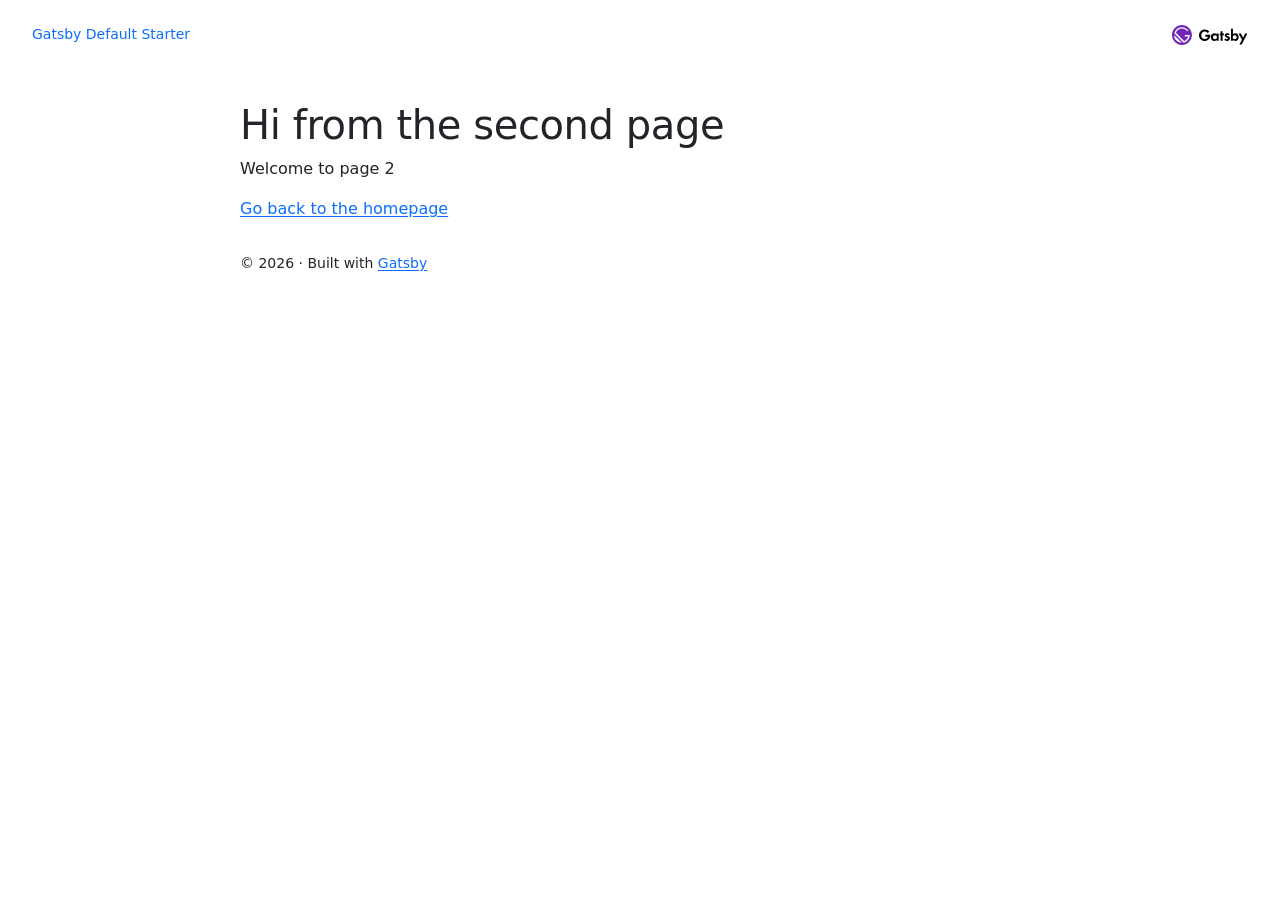
<file: page-2/index.html>
<!DOCTYPE html><html lang="en"><head><meta charSet="utf-8"/><meta http-equiv="x-ua-compatible" content="ie=edge"/><meta name="viewport" content="width=device-width, initial-scale=1, shrink-to-fit=no"/><meta name="generator" content="Gatsby 5.3.3"/><meta name="description" content="Kick off your next, great Gatsby project with this default starter. This barebones starter ships with the main Gatsby configuration files you might need." data-gatsby-head="true"/><meta property="og:title" content="Page two" data-gatsby-head="true"/><meta property="og:description" content="Kick off your next, great Gatsby project with this default starter. This barebones starter ships with the main Gatsby configuration files you might need." data-gatsby-head="true"/><meta property="og:type" content="website" data-gatsby-head="true"/><meta name="twitter:card" content="summary" data-gatsby-head="true"/><meta name="twitter:creator" content="@gatsbyjs" data-gatsby-head="true"/><meta name="twitter:title" content="Page two" data-gatsby-head="true"/><meta name="twitter:description" content="Kick off your next, great Gatsby project with this default starter. This barebones starter ships with the main Gatsby configuration files you might need." data-gatsby-head="true"/><style data-href="/styles.575b9d4c694155dd1e33.css" data-identity="gatsby-global-css">@charset "UTF-8";:root{--border-radius:4px;--color-text:#333;--color-primary:#7026b9;--color-code-bg:#fff4db;--color-code:#8a6534;--font-sans:-apple-system,BlinkMacSystemFont,"Segoe UI",Helvetica,Arial,sans-serif,"Apple Color Emoji","Segoe UI Emoji";--font-mono:SFMono-Regular,Menlo,Monaco,Consolas,"Liberation Mono","Courier New",monospace;--font-lg:18px;--font-md:16px;--font-sm:14px;--font-sx:12px;--line-height-loose:1.75;--line-height-normal:1.5;--line-height-dense:1.1;--space-1:4px;--space-2:8px;--space-3:16px;--space-4:24px;--space-5:32px;--space-6:64px;--size-content:54rem;--size-gutter:var(--space-5);--size-gap:var(--space-6)}html{-webkit-text-size-adjust:100%;box-sizing:border-box;font:sans-serif;font-size:var(--font-md);line-height:var(--line-height-normal);overflow-y:scroll}body{-moz-osx-font-smoothing:grayscale;-webkit-font-smoothing:antialiased;word-wrap:break-word;color:var(--color-text);font-family:sans-serif;font-family:var(--font-sans);font-weight:400}a{background-color:transparent;color:var(--color-primary);font-weight:500;text-decoration:none;text-decoration-thickness:1.5px;text-underline-offset:2px}a:active,a:hover{outline-width:0;text-decoration:none}abbr[title]{border-bottom:1px dotted rgba(0,0,0,.5);text-decoration:none}b,strong{font-weight:inherit}dfn{font-style:italic}h1{letter-spacing:-.01em;line-height:var(--line-height-dense);margin:0 0 3rem;padding:0}h1>b{color:var(--color-primary)}img{border-style:none;max-width:100%}code,kbd,pre,samp{font-family:var(--font-mono);line-height:inherit}hr{background:rgba(0,0,0,.2);border:none;box-sizing:content-box;height:1px;margin-bottom:calc(var(--space-4) - 1px);margin-left:0;margin-right:0;margin-top:0;overflow:visible;padding:0}*,:after,:before{box-sizing:inherit}dd,dl,fieldset,figure,hgroup,img,ol,p,ul{margin:0;margin-bottom:var(--space-4);padding:0}ol,ul{list-style-image:none;list-style-position:outside;margin-left:var(--space-4)}pre{word-wrap:normal;background:rgba(0,0,0,.04);border-radius:var(--border-radius);font-size:.875rem;line-height:var(--line-height-normal);margin-bottom:var(--space-4);margin-left:0;margin-right:0;padding:var(--space-4)}b,dt,strong,th{font-weight:700}li{margin-bottom:calc(var(--space-4)/2)}ol li,ul li{padding-left:0}li>ol,li>ul{margin-bottom:calc(var(--space-4)/2);margin-left:var(--space-4);margin-top:calc(var(--space-4)/2)}blockquote :last-child,li :last-child,p :last-child{margin-bottom:0}li>p{margin-bottom:calc(var(--space-4)/2)}p{max-width:680px}code,kbd,samp{font-size:.875rem}abbr,acronym{border-bottom:1px dotted rgba(0,0,0,.5);cursor:help}code,tt{background-color:var(--color-code-bg);border-radius:var(--border-radius);color:var(--color-code);font-family:var(--font-mono);padding-bottom:.25em;padding-top:.25em;word-break:normal}pre code{background:none}code:after,code:before,tt:after,tt:before{content:"\00a0";letter-spacing:-.2em}pre code:after,pre code:before,pre tt:after,pre tt:before{content:none}/*!
 * Bootstrap  v5.2.3 (https://getbootstrap.com/)
 * Copyright 2011-2022 The Bootstrap Authors
 * Copyright 2011-2022 Twitter, Inc.
 * Licensed under MIT (https://github.com/twbs/bootstrap/blob/main/LICENSE)
 */:root{--bs-blue:#0d6efd;--bs-indigo:#6610f2;--bs-purple:#6f42c1;--bs-pink:#d63384;--bs-red:#dc3545;--bs-orange:#fd7e14;--bs-yellow:#ffc107;--bs-green:#198754;--bs-teal:#20c997;--bs-cyan:#0dcaf0;--bs-black:#000;--bs-white:#fff;--bs-gray:#6c757d;--bs-gray-dark:#343a40;--bs-gray-100:#f8f9fa;--bs-gray-200:#e9ecef;--bs-gray-300:#dee2e6;--bs-gray-400:#ced4da;--bs-gray-500:#adb5bd;--bs-gray-600:#6c757d;--bs-gray-700:#495057;--bs-gray-800:#343a40;--bs-gray-900:#212529;--bs-primary:#0d6efd;--bs-secondary:#6c757d;--bs-success:#198754;--bs-info:#0dcaf0;--bs-warning:#ffc107;--bs-danger:#dc3545;--bs-light:#f8f9fa;--bs-dark:#212529;--bs-primary-rgb:13,110,253;--bs-secondary-rgb:108,117,125;--bs-success-rgb:25,135,84;--bs-info-rgb:13,202,240;--bs-warning-rgb:255,193,7;--bs-danger-rgb:220,53,69;--bs-light-rgb:248,249,250;--bs-dark-rgb:33,37,41;--bs-white-rgb:255,255,255;--bs-black-rgb:0,0,0;--bs-body-color-rgb:33,37,41;--bs-body-bg-rgb:255,255,255;--bs-font-sans-serif:system-ui,-apple-system,"Segoe UI",Roboto,"Helvetica Neue","Noto Sans","Liberation Sans",Arial,sans-serif,"Apple Color Emoji","Segoe UI Emoji","Segoe UI Symbol","Noto Color Emoji";--bs-font-monospace:SFMono-Regular,Menlo,Monaco,Consolas,"Liberation Mono","Courier New",monospace;--bs-gradient:linear-gradient(180deg,hsla(0,0%,100%,.15),hsla(0,0%,100%,0));--bs-body-font-family:var(--bs-font-sans-serif);--bs-body-font-size:1rem;--bs-body-font-weight:400;--bs-body-line-height:1.5;--bs-body-color:#212529;--bs-body-bg:#fff;--bs-border-width:1px;--bs-border-style:solid;--bs-border-color:#dee2e6;--bs-border-color-translucent:rgba(0,0,0,.175);--bs-border-radius:0.375rem;--bs-border-radius-sm:0.25rem;--bs-border-radius-lg:0.5rem;--bs-border-radius-xl:1rem;--bs-border-radius-2xl:2rem;--bs-border-radius-pill:50rem;--bs-link-color:#0d6efd;--bs-link-hover-color:#0a58ca;--bs-code-color:#d63384;--bs-highlight-bg:#fff3cd}*,:after,:before{box-sizing:border-box}@media (prefers-reduced-motion:no-preference){:root{scroll-behavior:smooth}}body{-webkit-text-size-adjust:100%;-webkit-tap-highlight-color:transparent;background-color:var(--bs-body-bg);color:var(--bs-body-color);font-family:var(--bs-body-font-family);font-size:var(--bs-body-font-size);font-weight:var(--bs-body-font-weight);line-height:var(--bs-body-line-height);margin:0;text-align:var(--bs-body-text-align)}hr{border:0;border-top:1px solid;color:inherit;margin:1rem 0;opacity:.25}.h1,.h2,.h3,.h4,.h5,.h6,h1,h2,h3,h4,h5,h6{font-weight:500;line-height:1.2;margin-bottom:.5rem;margin-top:0}.h1,h1{font-size:calc(1.375rem + 1.5vw)}@media (min-width:1200px){.h1,h1{font-size:2.5rem}}.h2,h2{font-size:calc(1.325rem + .9vw)}@media (min-width:1200px){.h2,h2{font-size:2rem}}.h3,h3{font-size:calc(1.3rem + .6vw)}@media (min-width:1200px){.h3,h3{font-size:1.75rem}}.h4,h4{font-size:calc(1.275rem + .3vw)}@media (min-width:1200px){.h4,h4{font-size:1.5rem}}.h5,h5{font-size:1.25rem}.h6,h6{font-size:1rem}p{margin-bottom:1rem;margin-top:0}abbr[title]{cursor:help;-webkit-text-decoration:underline dotted;text-decoration:underline dotted;-webkit-text-decoration-skip-ink:none;text-decoration-skip-ink:none}address{font-style:normal;line-height:inherit;margin-bottom:1rem}ol,ul{padding-left:2rem}dl,ol,ul{margin-bottom:1rem;margin-top:0}ol ol,ol ul,ul ol,ul ul{margin-bottom:0}dt{font-weight:700}dd{margin-bottom:.5rem;margin-left:0}blockquote{margin:0 0 1rem}b,strong{font-weight:bolder}.small,small{font-size:.875em}.mark,mark{background-color:var(--bs-highlight-bg);padding:.1875em}sub,sup{font-size:.75em;line-height:0;position:relative;vertical-align:baseline}sub{bottom:-.25em}sup{top:-.5em}a{color:var(--bs-link-color);text-decoration:underline}a:hover{color:var(--bs-link-hover-color)}a:not([href]):not([class]),a:not([href]):not([class]):hover{color:inherit;text-decoration:none}code,kbd,pre,samp{font-family:var(--bs-font-monospace);font-size:1em}pre{display:block;font-size:.875em;margin-bottom:1rem;margin-top:0;overflow:auto}pre code{color:inherit;font-size:inherit;word-break:normal}code{word-wrap:break-word;color:var(--bs-code-color);font-size:.875em}a>code{color:inherit}kbd{background-color:var(--bs-body-color);border-radius:.25rem;color:var(--bs-body-bg);font-size:.875em;padding:.1875rem .375rem}kbd kbd{font-size:1em;padding:0}figure{margin:0 0 1rem}img,svg{vertical-align:middle}table{border-collapse:collapse;caption-side:bottom}caption{color:#6c757d;padding-bottom:.5rem;padding-top:.5rem;text-align:left}th{text-align:inherit;text-align:-webkit-match-parent}tbody,td,tfoot,th,thead,tr{border:0 solid;border-color:inherit}label{display:inline-block}button{border-radius:0}button:focus:not(:focus-visible){outline:0}button,input,optgroup,select,textarea{font-family:inherit;font-size:inherit;line-height:inherit;margin:0}button,select{text-transform:none}[role=button]{cursor:pointer}select{word-wrap:normal}select:disabled{opacity:1}[list]:not([type=date]):not([type=datetime-local]):not([type=month]):not([type=week]):not([type=time])::-webkit-calendar-picker-indicator{display:none!important}[type=button],[type=reset],[type=submit],button{-webkit-appearance:button}[type=button]:not(:disabled),[type=reset]:not(:disabled),[type=submit]:not(:disabled),button:not(:disabled){cursor:pointer}::-moz-focus-inner{border-style:none;padding:0}textarea{resize:vertical}fieldset{border:0;margin:0;min-width:0;padding:0}legend{float:left;font-size:calc(1.275rem + .3vw);line-height:inherit;margin-bottom:.5rem;padding:0;width:100%}@media (min-width:1200px){legend{font-size:1.5rem}}legend+*{clear:left}::-webkit-datetime-edit-day-field,::-webkit-datetime-edit-fields-wrapper,::-webkit-datetime-edit-hour-field,::-webkit-datetime-edit-minute,::-webkit-datetime-edit-month-field,::-webkit-datetime-edit-text,::-webkit-datetime-edit-year-field{padding:0}::-webkit-inner-spin-button{height:auto}[type=search]{-webkit-appearance:textfield;outline-offset:-2px}::-webkit-search-decoration{-webkit-appearance:none}::-webkit-color-swatch-wrapper{padding:0}::-webkit-file-upload-button{-webkit-appearance:button;font:inherit}::file-selector-button{-webkit-appearance:button;font:inherit}output{display:inline-block}iframe{border:0}summary{cursor:pointer;display:list-item}progress{vertical-align:baseline}[hidden]{display:none!important}.lead{font-size:1.25rem;font-weight:300}.display-1{font-size:calc(1.625rem + 4.5vw);font-weight:300;line-height:1.2}@media (min-width:1200px){.display-1{font-size:5rem}}.display-2{font-size:calc(1.575rem + 3.9vw);font-weight:300;line-height:1.2}@media (min-width:1200px){.display-2{font-size:4.5rem}}.display-3{font-size:calc(1.525rem + 3.3vw);font-weight:300;line-height:1.2}@media (min-width:1200px){.display-3{font-size:4rem}}.display-4{font-size:calc(1.475rem + 2.7vw);font-weight:300;line-height:1.2}@media (min-width:1200px){.display-4{font-size:3.5rem}}.display-5{font-size:calc(1.425rem + 2.1vw);font-weight:300;line-height:1.2}@media (min-width:1200px){.display-5{font-size:3rem}}.display-6{font-size:calc(1.375rem + 1.5vw);font-weight:300;line-height:1.2}@media (min-width:1200px){.display-6{font-size:2.5rem}}.list-inline,.list-unstyled{list-style:none;padding-left:0}.list-inline-item{display:inline-block}.list-inline-item:not(:last-child){margin-right:.5rem}.initialism{font-size:.875em;text-transform:uppercase}.blockquote{font-size:1.25rem;margin-bottom:1rem}.blockquote>:last-child{margin-bottom:0}.blockquote-footer{color:#6c757d;font-size:.875em;margin-bottom:1rem;margin-top:-1rem}.blockquote-footer:before{content:"— "}.img-fluid,.img-thumbnail{height:auto;max-width:100%}.img-thumbnail{background-color:#fff;border:1px solid var(--bs-border-color);border-radius:.375rem;padding:.25rem}.figure{display:inline-block}.figure-img{line-height:1;margin-bottom:.5rem}.figure-caption{color:#6c757d;font-size:.875em}.container,.container-fluid,.container-lg,.container-md,.container-sm,.container-xl,.container-xxl{--bs-gutter-x:1.5rem;--bs-gutter-y:0;margin-left:auto;margin-right:auto;padding-left:calc(var(--bs-gutter-x)*.5);padding-right:calc(var(--bs-gutter-x)*.5);width:100%}@media (min-width:576px){.container,.container-sm{max-width:540px}}@media (min-width:768px){.container,.container-md,.container-sm{max-width:720px}}@media (min-width:992px){.container,.container-lg,.container-md,.container-sm{max-width:960px}}@media (min-width:1200px){.container,.container-lg,.container-md,.container-sm,.container-xl{max-width:1140px}}@media (min-width:1400px){.container,.container-lg,.container-md,.container-sm,.container-xl,.container-xxl{max-width:1320px}}.row{--bs-gutter-x:1.5rem;--bs-gutter-y:0;display:flex;flex-wrap:wrap;margin-left:calc(var(--bs-gutter-x)*-.5);margin-right:calc(var(--bs-gutter-x)*-.5);margin-top:calc(var(--bs-gutter-y)*-1)}.row>*{flex-shrink:0;margin-top:var(--bs-gutter-y);max-width:100%;padding-left:calc(var(--bs-gutter-x)*.5);padding-right:calc(var(--bs-gutter-x)*.5);width:100%}.col{flex:1 0}.row-cols-auto>*{flex:0 0 auto;width:auto}.row-cols-1>*{flex:0 0 auto;width:100%}.row-cols-2>*{flex:0 0 auto;width:50%}.row-cols-3>*{flex:0 0 auto;width:33.3333333333%}.row-cols-4>*{flex:0 0 auto;width:25%}.row-cols-5>*{flex:0 0 auto;width:20%}.row-cols-6>*{flex:0 0 auto;width:16.6666666667%}.col-auto{flex:0 0 auto;width:auto}.col-1{flex:0 0 auto;width:8.33333333%}.col-2{flex:0 0 auto;width:16.66666667%}.col-3{flex:0 0 auto;width:25%}.col-4{flex:0 0 auto;width:33.33333333%}.col-5{flex:0 0 auto;width:41.66666667%}.col-6{flex:0 0 auto;width:50%}.col-7{flex:0 0 auto;width:58.33333333%}.col-8{flex:0 0 auto;width:66.66666667%}.col-9{flex:0 0 auto;width:75%}.col-10{flex:0 0 auto;width:83.33333333%}.col-11{flex:0 0 auto;width:91.66666667%}.col-12{flex:0 0 auto;width:100%}.offset-1{margin-left:8.33333333%}.offset-2{margin-left:16.66666667%}.offset-3{margin-left:25%}.offset-4{margin-left:33.33333333%}.offset-5{margin-left:41.66666667%}.offset-6{margin-left:50%}.offset-7{margin-left:58.33333333%}.offset-8{margin-left:66.66666667%}.offset-9{margin-left:75%}.offset-10{margin-left:83.33333333%}.offset-11{margin-left:91.66666667%}.g-0,.gx-0{--bs-gutter-x:0}.g-0,.gy-0{--bs-gutter-y:0}.g-1,.gx-1{--bs-gutter-x:0.25rem}.g-1,.gy-1{--bs-gutter-y:0.25rem}.g-2,.gx-2{--bs-gutter-x:0.5rem}.g-2,.gy-2{--bs-gutter-y:0.5rem}.g-3,.gx-3{--bs-gutter-x:1rem}.g-3,.gy-3{--bs-gutter-y:1rem}.g-4,.gx-4{--bs-gutter-x:1.5rem}.g-4,.gy-4{--bs-gutter-y:1.5rem}.g-5,.gx-5{--bs-gutter-x:3rem}.g-5,.gy-5{--bs-gutter-y:3rem}@media (min-width:576px){.col-sm{flex:1 0}.row-cols-sm-auto>*{flex:0 0 auto;width:auto}.row-cols-sm-1>*{flex:0 0 auto;width:100%}.row-cols-sm-2>*{flex:0 0 auto;width:50%}.row-cols-sm-3>*{flex:0 0 auto;width:33.3333333333%}.row-cols-sm-4>*{flex:0 0 auto;width:25%}.row-cols-sm-5>*{flex:0 0 auto;width:20%}.row-cols-sm-6>*{flex:0 0 auto;width:16.6666666667%}.col-sm-auto{flex:0 0 auto;width:auto}.col-sm-1{flex:0 0 auto;width:8.33333333%}.col-sm-2{flex:0 0 auto;width:16.66666667%}.col-sm-3{flex:0 0 auto;width:25%}.col-sm-4{flex:0 0 auto;width:33.33333333%}.col-sm-5{flex:0 0 auto;width:41.66666667%}.col-sm-6{flex:0 0 auto;width:50%}.col-sm-7{flex:0 0 auto;width:58.33333333%}.col-sm-8{flex:0 0 auto;width:66.66666667%}.col-sm-9{flex:0 0 auto;width:75%}.col-sm-10{flex:0 0 auto;width:83.33333333%}.col-sm-11{flex:0 0 auto;width:91.66666667%}.col-sm-12{flex:0 0 auto;width:100%}.offset-sm-0{margin-left:0}.offset-sm-1{margin-left:8.33333333%}.offset-sm-2{margin-left:16.66666667%}.offset-sm-3{margin-left:25%}.offset-sm-4{margin-left:33.33333333%}.offset-sm-5{margin-left:41.66666667%}.offset-sm-6{margin-left:50%}.offset-sm-7{margin-left:58.33333333%}.offset-sm-8{margin-left:66.66666667%}.offset-sm-9{margin-left:75%}.offset-sm-10{margin-left:83.33333333%}.offset-sm-11{margin-left:91.66666667%}.g-sm-0,.gx-sm-0{--bs-gutter-x:0}.g-sm-0,.gy-sm-0{--bs-gutter-y:0}.g-sm-1,.gx-sm-1{--bs-gutter-x:0.25rem}.g-sm-1,.gy-sm-1{--bs-gutter-y:0.25rem}.g-sm-2,.gx-sm-2{--bs-gutter-x:0.5rem}.g-sm-2,.gy-sm-2{--bs-gutter-y:0.5rem}.g-sm-3,.gx-sm-3{--bs-gutter-x:1rem}.g-sm-3,.gy-sm-3{--bs-gutter-y:1rem}.g-sm-4,.gx-sm-4{--bs-gutter-x:1.5rem}.g-sm-4,.gy-sm-4{--bs-gutter-y:1.5rem}.g-sm-5,.gx-sm-5{--bs-gutter-x:3rem}.g-sm-5,.gy-sm-5{--bs-gutter-y:3rem}}@media (min-width:768px){.col-md{flex:1 0}.row-cols-md-auto>*{flex:0 0 auto;width:auto}.row-cols-md-1>*{flex:0 0 auto;width:100%}.row-cols-md-2>*{flex:0 0 auto;width:50%}.row-cols-md-3>*{flex:0 0 auto;width:33.3333333333%}.row-cols-md-4>*{flex:0 0 auto;width:25%}.row-cols-md-5>*{flex:0 0 auto;width:20%}.row-cols-md-6>*{flex:0 0 auto;width:16.6666666667%}.col-md-auto{flex:0 0 auto;width:auto}.col-md-1{flex:0 0 auto;width:8.33333333%}.col-md-2{flex:0 0 auto;width:16.66666667%}.col-md-3{flex:0 0 auto;width:25%}.col-md-4{flex:0 0 auto;width:33.33333333%}.col-md-5{flex:0 0 auto;width:41.66666667%}.col-md-6{flex:0 0 auto;width:50%}.col-md-7{flex:0 0 auto;width:58.33333333%}.col-md-8{flex:0 0 auto;width:66.66666667%}.col-md-9{flex:0 0 auto;width:75%}.col-md-10{flex:0 0 auto;width:83.33333333%}.col-md-11{flex:0 0 auto;width:91.66666667%}.col-md-12{flex:0 0 auto;width:100%}.offset-md-0{margin-left:0}.offset-md-1{margin-left:8.33333333%}.offset-md-2{margin-left:16.66666667%}.offset-md-3{margin-left:25%}.offset-md-4{margin-left:33.33333333%}.offset-md-5{margin-left:41.66666667%}.offset-md-6{margin-left:50%}.offset-md-7{margin-left:58.33333333%}.offset-md-8{margin-left:66.66666667%}.offset-md-9{margin-left:75%}.offset-md-10{margin-left:83.33333333%}.offset-md-11{margin-left:91.66666667%}.g-md-0,.gx-md-0{--bs-gutter-x:0}.g-md-0,.gy-md-0{--bs-gutter-y:0}.g-md-1,.gx-md-1{--bs-gutter-x:0.25rem}.g-md-1,.gy-md-1{--bs-gutter-y:0.25rem}.g-md-2,.gx-md-2{--bs-gutter-x:0.5rem}.g-md-2,.gy-md-2{--bs-gutter-y:0.5rem}.g-md-3,.gx-md-3{--bs-gutter-x:1rem}.g-md-3,.gy-md-3{--bs-gutter-y:1rem}.g-md-4,.gx-md-4{--bs-gutter-x:1.5rem}.g-md-4,.gy-md-4{--bs-gutter-y:1.5rem}.g-md-5,.gx-md-5{--bs-gutter-x:3rem}.g-md-5,.gy-md-5{--bs-gutter-y:3rem}}@media (min-width:992px){.col-lg{flex:1 0}.row-cols-lg-auto>*{flex:0 0 auto;width:auto}.row-cols-lg-1>*{flex:0 0 auto;width:100%}.row-cols-lg-2>*{flex:0 0 auto;width:50%}.row-cols-lg-3>*{flex:0 0 auto;width:33.3333333333%}.row-cols-lg-4>*{flex:0 0 auto;width:25%}.row-cols-lg-5>*{flex:0 0 auto;width:20%}.row-cols-lg-6>*{flex:0 0 auto;width:16.6666666667%}.col-lg-auto{flex:0 0 auto;width:auto}.col-lg-1{flex:0 0 auto;width:8.33333333%}.col-lg-2{flex:0 0 auto;width:16.66666667%}.col-lg-3{flex:0 0 auto;width:25%}.col-lg-4{flex:0 0 auto;width:33.33333333%}.col-lg-5{flex:0 0 auto;width:41.66666667%}.col-lg-6{flex:0 0 auto;width:50%}.col-lg-7{flex:0 0 auto;width:58.33333333%}.col-lg-8{flex:0 0 auto;width:66.66666667%}.col-lg-9{flex:0 0 auto;width:75%}.col-lg-10{flex:0 0 auto;width:83.33333333%}.col-lg-11{flex:0 0 auto;width:91.66666667%}.col-lg-12{flex:0 0 auto;width:100%}.offset-lg-0{margin-left:0}.offset-lg-1{margin-left:8.33333333%}.offset-lg-2{margin-left:16.66666667%}.offset-lg-3{margin-left:25%}.offset-lg-4{margin-left:33.33333333%}.offset-lg-5{margin-left:41.66666667%}.offset-lg-6{margin-left:50%}.offset-lg-7{margin-left:58.33333333%}.offset-lg-8{margin-left:66.66666667%}.offset-lg-9{margin-left:75%}.offset-lg-10{margin-left:83.33333333%}.offset-lg-11{margin-left:91.66666667%}.g-lg-0,.gx-lg-0{--bs-gutter-x:0}.g-lg-0,.gy-lg-0{--bs-gutter-y:0}.g-lg-1,.gx-lg-1{--bs-gutter-x:0.25rem}.g-lg-1,.gy-lg-1{--bs-gutter-y:0.25rem}.g-lg-2,.gx-lg-2{--bs-gutter-x:0.5rem}.g-lg-2,.gy-lg-2{--bs-gutter-y:0.5rem}.g-lg-3,.gx-lg-3{--bs-gutter-x:1rem}.g-lg-3,.gy-lg-3{--bs-gutter-y:1rem}.g-lg-4,.gx-lg-4{--bs-gutter-x:1.5rem}.g-lg-4,.gy-lg-4{--bs-gutter-y:1.5rem}.g-lg-5,.gx-lg-5{--bs-gutter-x:3rem}.g-lg-5,.gy-lg-5{--bs-gutter-y:3rem}}@media (min-width:1200px){.col-xl{flex:1 0}.row-cols-xl-auto>*{flex:0 0 auto;width:auto}.row-cols-xl-1>*{flex:0 0 auto;width:100%}.row-cols-xl-2>*{flex:0 0 auto;width:50%}.row-cols-xl-3>*{flex:0 0 auto;width:33.3333333333%}.row-cols-xl-4>*{flex:0 0 auto;width:25%}.row-cols-xl-5>*{flex:0 0 auto;width:20%}.row-cols-xl-6>*{flex:0 0 auto;width:16.6666666667%}.col-xl-auto{flex:0 0 auto;width:auto}.col-xl-1{flex:0 0 auto;width:8.33333333%}.col-xl-2{flex:0 0 auto;width:16.66666667%}.col-xl-3{flex:0 0 auto;width:25%}.col-xl-4{flex:0 0 auto;width:33.33333333%}.col-xl-5{flex:0 0 auto;width:41.66666667%}.col-xl-6{flex:0 0 auto;width:50%}.col-xl-7{flex:0 0 auto;width:58.33333333%}.col-xl-8{flex:0 0 auto;width:66.66666667%}.col-xl-9{flex:0 0 auto;width:75%}.col-xl-10{flex:0 0 auto;width:83.33333333%}.col-xl-11{flex:0 0 auto;width:91.66666667%}.col-xl-12{flex:0 0 auto;width:100%}.offset-xl-0{margin-left:0}.offset-xl-1{margin-left:8.33333333%}.offset-xl-2{margin-left:16.66666667%}.offset-xl-3{margin-left:25%}.offset-xl-4{margin-left:33.33333333%}.offset-xl-5{margin-left:41.66666667%}.offset-xl-6{margin-left:50%}.offset-xl-7{margin-left:58.33333333%}.offset-xl-8{margin-left:66.66666667%}.offset-xl-9{margin-left:75%}.offset-xl-10{margin-left:83.33333333%}.offset-xl-11{margin-left:91.66666667%}.g-xl-0,.gx-xl-0{--bs-gutter-x:0}.g-xl-0,.gy-xl-0{--bs-gutter-y:0}.g-xl-1,.gx-xl-1{--bs-gutter-x:0.25rem}.g-xl-1,.gy-xl-1{--bs-gutter-y:0.25rem}.g-xl-2,.gx-xl-2{--bs-gutter-x:0.5rem}.g-xl-2,.gy-xl-2{--bs-gutter-y:0.5rem}.g-xl-3,.gx-xl-3{--bs-gutter-x:1rem}.g-xl-3,.gy-xl-3{--bs-gutter-y:1rem}.g-xl-4,.gx-xl-4{--bs-gutter-x:1.5rem}.g-xl-4,.gy-xl-4{--bs-gutter-y:1.5rem}.g-xl-5,.gx-xl-5{--bs-gutter-x:3rem}.g-xl-5,.gy-xl-5{--bs-gutter-y:3rem}}@media (min-width:1400px){.col-xxl{flex:1 0}.row-cols-xxl-auto>*{flex:0 0 auto;width:auto}.row-cols-xxl-1>*{flex:0 0 auto;width:100%}.row-cols-xxl-2>*{flex:0 0 auto;width:50%}.row-cols-xxl-3>*{flex:0 0 auto;width:33.3333333333%}.row-cols-xxl-4>*{flex:0 0 auto;width:25%}.row-cols-xxl-5>*{flex:0 0 auto;width:20%}.row-cols-xxl-6>*{flex:0 0 auto;width:16.6666666667%}.col-xxl-auto{flex:0 0 auto;width:auto}.col-xxl-1{flex:0 0 auto;width:8.33333333%}.col-xxl-2{flex:0 0 auto;width:16.66666667%}.col-xxl-3{flex:0 0 auto;width:25%}.col-xxl-4{flex:0 0 auto;width:33.33333333%}.col-xxl-5{flex:0 0 auto;width:41.66666667%}.col-xxl-6{flex:0 0 auto;width:50%}.col-xxl-7{flex:0 0 auto;width:58.33333333%}.col-xxl-8{flex:0 0 auto;width:66.66666667%}.col-xxl-9{flex:0 0 auto;width:75%}.col-xxl-10{flex:0 0 auto;width:83.33333333%}.col-xxl-11{flex:0 0 auto;width:91.66666667%}.col-xxl-12{flex:0 0 auto;width:100%}.offset-xxl-0{margin-left:0}.offset-xxl-1{margin-left:8.33333333%}.offset-xxl-2{margin-left:16.66666667%}.offset-xxl-3{margin-left:25%}.offset-xxl-4{margin-left:33.33333333%}.offset-xxl-5{margin-left:41.66666667%}.offset-xxl-6{margin-left:50%}.offset-xxl-7{margin-left:58.33333333%}.offset-xxl-8{margin-left:66.66666667%}.offset-xxl-9{margin-left:75%}.offset-xxl-10{margin-left:83.33333333%}.offset-xxl-11{margin-left:91.66666667%}.g-xxl-0,.gx-xxl-0{--bs-gutter-x:0}.g-xxl-0,.gy-xxl-0{--bs-gutter-y:0}.g-xxl-1,.gx-xxl-1{--bs-gutter-x:0.25rem}.g-xxl-1,.gy-xxl-1{--bs-gutter-y:0.25rem}.g-xxl-2,.gx-xxl-2{--bs-gutter-x:0.5rem}.g-xxl-2,.gy-xxl-2{--bs-gutter-y:0.5rem}.g-xxl-3,.gx-xxl-3{--bs-gutter-x:1rem}.g-xxl-3,.gy-xxl-3{--bs-gutter-y:1rem}.g-xxl-4,.gx-xxl-4{--bs-gutter-x:1.5rem}.g-xxl-4,.gy-xxl-4{--bs-gutter-y:1.5rem}.g-xxl-5,.gx-xxl-5{--bs-gutter-x:3rem}.g-xxl-5,.gy-xxl-5{--bs-gutter-y:3rem}}.table{--bs-table-color:var(--bs-body-color);--bs-table-bg:transparent;--bs-table-border-color:var(--bs-border-color);--bs-table-accent-bg:transparent;--bs-table-striped-color:var(--bs-body-color);--bs-table-striped-bg:rgba(0,0,0,.05);--bs-table-active-color:var(--bs-body-color);--bs-table-active-bg:rgba(0,0,0,.1);--bs-table-hover-color:var(--bs-body-color);--bs-table-hover-bg:rgba(0,0,0,.075);border-color:var(--bs-table-border-color);color:var(--bs-table-color);margin-bottom:1rem;vertical-align:top;width:100%}.table>:not(caption)>*>*{background-color:var(--bs-table-bg);border-bottom-width:1px;box-shadow:inset 0 0 0 9999px var(--bs-table-accent-bg);padding:.5rem}.table>tbody{vertical-align:inherit}.table>thead{vertical-align:bottom}.table-group-divider{border-top:2px solid}.caption-top{caption-side:top}.table-sm>:not(caption)>*>*{padding:.25rem}.table-bordered>:not(caption)>*{border-width:1px 0}.table-bordered>:not(caption)>*>*{border-width:0 1px}.table-borderless>:not(caption)>*>*{border-bottom-width:0}.table-borderless>:not(:first-child){border-top-width:0}.table-striped-columns>:not(caption)>tr>:nth-child(2n),.table-striped>tbody>tr:nth-of-type(odd)>*{--bs-table-accent-bg:var(--bs-table-striped-bg);color:var(--bs-table-striped-color)}.table-active{--bs-table-accent-bg:var(--bs-table-active-bg);color:var(--bs-table-active-color)}.table-hover>tbody>tr:hover>*{--bs-table-accent-bg:var(--bs-table-hover-bg);color:var(--bs-table-hover-color)}.table-primary{--bs-table-color:#000;--bs-table-bg:#cfe2ff;--bs-table-border-color:#bacbe6;--bs-table-striped-bg:#c5d7f2;--bs-table-striped-color:#000;--bs-table-active-bg:#bacbe6;--bs-table-active-color:#000;--bs-table-hover-bg:#bfd1ec;--bs-table-hover-color:#000}.table-primary,.table-secondary{border-color:var(--bs-table-border-color);color:var(--bs-table-color)}.table-secondary{--bs-table-color:#000;--bs-table-bg:#e2e3e5;--bs-table-border-color:#cbccce;--bs-table-striped-bg:#d7d8da;--bs-table-striped-color:#000;--bs-table-active-bg:#cbccce;--bs-table-active-color:#000;--bs-table-hover-bg:#d1d2d4;--bs-table-hover-color:#000}.table-success{--bs-table-color:#000;--bs-table-bg:#d1e7dd;--bs-table-border-color:#bcd0c7;--bs-table-striped-bg:#c7dbd2;--bs-table-striped-color:#000;--bs-table-active-bg:#bcd0c7;--bs-table-active-color:#000;--bs-table-hover-bg:#c1d6cc;--bs-table-hover-color:#000}.table-info,.table-success{border-color:var(--bs-table-border-color);color:var(--bs-table-color)}.table-info{--bs-table-color:#000;--bs-table-bg:#cff4fc;--bs-table-border-color:#badce3;--bs-table-striped-bg:#c5e8ef;--bs-table-striped-color:#000;--bs-table-active-bg:#badce3;--bs-table-active-color:#000;--bs-table-hover-bg:#bfe2e9;--bs-table-hover-color:#000}.table-warning{--bs-table-color:#000;--bs-table-bg:#fff3cd;--bs-table-border-color:#e6dbb9;--bs-table-striped-bg:#f2e7c3;--bs-table-striped-color:#000;--bs-table-active-bg:#e6dbb9;--bs-table-active-color:#000;--bs-table-hover-bg:#ece1be;--bs-table-hover-color:#000}.table-danger,.table-warning{border-color:var(--bs-table-border-color);color:var(--bs-table-color)}.table-danger{--bs-table-color:#000;--bs-table-bg:#f8d7da;--bs-table-border-color:#dfc2c4;--bs-table-striped-bg:#eccccf;--bs-table-striped-color:#000;--bs-table-active-bg:#dfc2c4;--bs-table-active-color:#000;--bs-table-hover-bg:#e5c7ca;--bs-table-hover-color:#000}.table-light{--bs-table-color:#000;--bs-table-bg:#f8f9fa;--bs-table-border-color:#dfe0e1;--bs-table-striped-bg:#ecedee;--bs-table-striped-color:#000;--bs-table-active-bg:#dfe0e1;--bs-table-active-color:#000;--bs-table-hover-bg:#e5e6e7;--bs-table-hover-color:#000}.table-dark,.table-light{border-color:var(--bs-table-border-color);color:var(--bs-table-color)}.table-dark{--bs-table-color:#fff;--bs-table-bg:#212529;--bs-table-border-color:#373b3e;--bs-table-striped-bg:#2c3034;--bs-table-striped-color:#fff;--bs-table-active-bg:#373b3e;--bs-table-active-color:#fff;--bs-table-hover-bg:#323539;--bs-table-hover-color:#fff}.table-responsive{-webkit-overflow-scrolling:touch;overflow-x:auto}@media (max-width:575.98px){.table-responsive-sm{-webkit-overflow-scrolling:touch;overflow-x:auto}}@media (max-width:767.98px){.table-responsive-md{-webkit-overflow-scrolling:touch;overflow-x:auto}}@media (max-width:991.98px){.table-responsive-lg{-webkit-overflow-scrolling:touch;overflow-x:auto}}@media (max-width:1199.98px){.table-responsive-xl{-webkit-overflow-scrolling:touch;overflow-x:auto}}@media (max-width:1399.98px){.table-responsive-xxl{-webkit-overflow-scrolling:touch;overflow-x:auto}}.form-label{margin-bottom:.5rem}.col-form-label{font-size:inherit;line-height:1.5;margin-bottom:0;padding-bottom:calc(.375rem + 1px);padding-top:calc(.375rem + 1px)}.col-form-label-lg{font-size:1.25rem;padding-bottom:calc(.5rem + 1px);padding-top:calc(.5rem + 1px)}.col-form-label-sm{font-size:.875rem;padding-bottom:calc(.25rem + 1px);padding-top:calc(.25rem + 1px)}.form-text{color:#6c757d;font-size:.875em;margin-top:.25rem}.form-control{-webkit-appearance:none;appearance:none;background-clip:padding-box;background-color:#fff;border:1px solid #ced4da;border-radius:.375rem;color:#212529;display:block;font-size:1rem;font-weight:400;line-height:1.5;padding:.375rem .75rem;transition:border-color .15s ease-in-out,box-shadow .15s ease-in-out;width:100%}@media (prefers-reduced-motion:reduce){.form-control{transition:none}}.form-control[type=file]{overflow:hidden}.form-control[type=file]:not(:disabled):not([readonly]){cursor:pointer}.form-control:focus{background-color:#fff;border-color:#86b7fe;box-shadow:0 0 0 .25rem rgba(13,110,253,.25);color:#212529;outline:0}.form-control::-webkit-date-and-time-value{height:1.5em}.form-control::placeholder{color:#6c757d;opacity:1}.form-control:disabled{background-color:#e9ecef;opacity:1}.form-control::-webkit-file-upload-button{-webkit-margin-end:.75rem;background-color:#e9ecef;border:0 solid;border-color:inherit;border-inline-end-width:1px;border-radius:0;color:#212529;margin:-.375rem -.75rem;margin-inline-end:.75rem;padding:.375rem .75rem;pointer-events:none;-webkit-transition:color .15s ease-in-out,background-color .15s ease-in-out,border-color .15s ease-in-out,box-shadow .15s ease-in-out;transition:color .15s ease-in-out,background-color .15s ease-in-out,border-color .15s ease-in-out,box-shadow .15s ease-in-out}.form-control::file-selector-button{-webkit-margin-end:.75rem;background-color:#e9ecef;border:0 solid;border-color:inherit;border-inline-end-width:1px;border-radius:0;color:#212529;margin:-.375rem -.75rem;margin-inline-end:.75rem;padding:.375rem .75rem;pointer-events:none;transition:color .15s ease-in-out,background-color .15s ease-in-out,border-color .15s ease-in-out,box-shadow .15s ease-in-out}@media (prefers-reduced-motion:reduce){.form-control::-webkit-file-upload-button{-webkit-transition:none;transition:none}.form-control::file-selector-button{transition:none}}.form-control:hover:not(:disabled):not([readonly])::-webkit-file-upload-button{background-color:#dde0e3}.form-control:hover:not(:disabled):not([readonly])::file-selector-button{background-color:#dde0e3}.form-control-plaintext{background-color:transparent;border:solid transparent;border-width:1px 0;color:#212529;display:block;line-height:1.5;margin-bottom:0;padding:.375rem 0;width:100%}.form-control-plaintext:focus{outline:0}.form-control-plaintext.form-control-lg,.form-control-plaintext.form-control-sm{padding-left:0;padding-right:0}.form-control-sm{border-radius:.25rem;font-size:.875rem;min-height:calc(1.5em + .5rem + 2px);padding:.25rem .5rem}.form-control-sm::-webkit-file-upload-button{-webkit-margin-end:.5rem;margin:-.25rem -.5rem;margin-inline-end:.5rem;padding:.25rem .5rem}.form-control-sm::file-selector-button{-webkit-margin-end:.5rem;margin:-.25rem -.5rem;margin-inline-end:.5rem;padding:.25rem .5rem}.form-control-lg{border-radius:.5rem;font-size:1.25rem;min-height:calc(1.5em + 1rem + 2px);padding:.5rem 1rem}.form-control-lg::-webkit-file-upload-button{-webkit-margin-end:1rem;margin:-.5rem -1rem;margin-inline-end:1rem;padding:.5rem 1rem}.form-control-lg::file-selector-button{-webkit-margin-end:1rem;margin:-.5rem -1rem;margin-inline-end:1rem;padding:.5rem 1rem}textarea.form-control{min-height:calc(1.5em + .75rem + 2px)}textarea.form-control-sm{min-height:calc(1.5em + .5rem + 2px)}textarea.form-control-lg{min-height:calc(1.5em + 1rem + 2px)}.form-control-color{height:calc(1.5em + .75rem + 2px);padding:.375rem;width:3rem}.form-control-color:not(:disabled):not([readonly]){cursor:pointer}.form-control-color::-moz-color-swatch{border:0!important;border-radius:.375rem}.form-control-color::-webkit-color-swatch{border-radius:.375rem}.form-control-color.form-control-sm{height:calc(1.5em + .5rem + 2px)}.form-control-color.form-control-lg{height:calc(1.5em + 1rem + 2px)}.form-select{-moz-padding-start:calc(.75rem - 3px);-webkit-appearance:none;appearance:none;background-color:#fff;background-image:url("data:image/svg+xml;charset=utf-8,%3Csvg xmlns='http://www.w3.org/2000/svg' viewBox='0 0 16 16'%3E%3Cpath fill='none' stroke='%23343a40' stroke-linecap='round' stroke-linejoin='round' stroke-width='2' d='m2 5 6 6 6-6'/%3E%3C/svg%3E");background-position:right .75rem center;background-repeat:no-repeat;background-size:16px 12px;border:1px solid #ced4da;border-radius:.375rem;color:#212529;display:block;font-size:1rem;font-weight:400;line-height:1.5;padding:.375rem 2.25rem .375rem .75rem;transition:border-color .15s ease-in-out,box-shadow .15s ease-in-out;width:100%}@media (prefers-reduced-motion:reduce){.form-select{transition:none}}.form-select:focus{border-color:#86b7fe;box-shadow:0 0 0 .25rem rgba(13,110,253,.25);outline:0}.form-select[multiple],.form-select[size]:not([size="1"]){background-image:none;padding-right:.75rem}.form-select:disabled{background-color:#e9ecef}.form-select:-moz-focusring{color:transparent;text-shadow:0 0 0 #212529}.form-select-sm{border-radius:.25rem;font-size:.875rem;padding-bottom:.25rem;padding-left:.5rem;padding-top:.25rem}.form-select-lg{border-radius:.5rem;font-size:1.25rem;padding-bottom:.5rem;padding-left:1rem;padding-top:.5rem}.form-check{display:block;margin-bottom:.125rem;min-height:1.5rem;padding-left:1.5em}.form-check .form-check-input{float:left;margin-left:-1.5em}.form-check-reverse{padding-left:0;padding-right:1.5em;text-align:right}.form-check-reverse .form-check-input{float:right;margin-left:0;margin-right:-1.5em}.form-check-input{-webkit-appearance:none;appearance:none;background-color:#fff;background-position:50%;background-repeat:no-repeat;background-size:contain;border:1px solid rgba(0,0,0,.25);height:1em;margin-top:.25em;-webkit-print-color-adjust:exact;print-color-adjust:exact;vertical-align:top;width:1em}.form-check-input[type=checkbox]{border-radius:.25em}.form-check-input[type=radio]{border-radius:50%}.form-check-input:active{filter:brightness(90%)}.form-check-input:focus{border-color:#86b7fe;box-shadow:0 0 0 .25rem rgba(13,110,253,.25);outline:0}.form-check-input:checked{background-color:#0d6efd;border-color:#0d6efd}.form-check-input:checked[type=checkbox]{background-image:url("data:image/svg+xml;charset=utf-8,%3Csvg xmlns='http://www.w3.org/2000/svg' viewBox='0 0 20 20'%3E%3Cpath fill='none' stroke='%23fff' stroke-linecap='round' stroke-linejoin='round' stroke-width='3' d='m6 10 3 3 6-6'/%3E%3C/svg%3E")}.form-check-input:checked[type=radio]{background-image:url("data:image/svg+xml;charset=utf-8,%3Csvg xmlns='http://www.w3.org/2000/svg' viewBox='-4 -4 8 8'%3E%3Ccircle r='2' fill='%23fff'/%3E%3C/svg%3E")}.form-check-input[type=checkbox]:indeterminate{background-color:#0d6efd;background-image:url("data:image/svg+xml;charset=utf-8,%3Csvg xmlns='http://www.w3.org/2000/svg' viewBox='0 0 20 20'%3E%3Cpath fill='none' stroke='%23fff' stroke-linecap='round' stroke-linejoin='round' stroke-width='3' d='M6 10h8'/%3E%3C/svg%3E");border-color:#0d6efd}.form-check-input:disabled{filter:none;opacity:.5;pointer-events:none}.form-check-input:disabled~.form-check-label,.form-check-input[disabled]~.form-check-label{cursor:default;opacity:.5}.form-switch{padding-left:2.5em}.form-switch .form-check-input{background-image:url("data:image/svg+xml;charset=utf-8,%3Csvg xmlns='http://www.w3.org/2000/svg' viewBox='-4 -4 8 8'%3E%3Ccircle r='3' fill='rgba(0, 0, 0, 0.25)'/%3E%3C/svg%3E");background-position:0;border-radius:2em;margin-left:-2.5em;transition:background-position .15s ease-in-out;width:2em}@media (prefers-reduced-motion:reduce){.form-switch .form-check-input{transition:none}}.form-switch .form-check-input:focus{background-image:url("data:image/svg+xml;charset=utf-8,%3Csvg xmlns='http://www.w3.org/2000/svg' viewBox='-4 -4 8 8'%3E%3Ccircle r='3' fill='%2386b7fe'/%3E%3C/svg%3E")}.form-switch .form-check-input:checked{background-image:url("data:image/svg+xml;charset=utf-8,%3Csvg xmlns='http://www.w3.org/2000/svg' viewBox='-4 -4 8 8'%3E%3Ccircle r='3' fill='%23fff'/%3E%3C/svg%3E");background-position:100%}.form-switch.form-check-reverse{padding-left:0;padding-right:2.5em}.form-switch.form-check-reverse .form-check-input{margin-left:0;margin-right:-2.5em}.form-check-inline{display:inline-block;margin-right:1rem}.btn-check{clip:rect(0,0,0,0);pointer-events:none;position:absolute}.btn-check:disabled+.btn,.btn-check[disabled]+.btn{filter:none;opacity:.65;pointer-events:none}.form-range{-webkit-appearance:none;appearance:none;background-color:transparent;height:1.5rem;padding:0;width:100%}.form-range:focus{outline:0}.form-range:focus::-webkit-slider-thumb{box-shadow:0 0 0 1px #fff,0 0 0 .25rem rgba(13,110,253,.25)}.form-range:focus::-moz-range-thumb{box-shadow:0 0 0 1px #fff,0 0 0 .25rem rgba(13,110,253,.25)}.form-range::-moz-focus-outer{border:0}.form-range::-webkit-slider-thumb{-webkit-appearance:none;appearance:none;background-color:#0d6efd;border:0;border-radius:1rem;height:1rem;margin-top:-.25rem;-webkit-transition:background-color .15s ease-in-out,border-color .15s ease-in-out,box-shadow .15s ease-in-out;transition:background-color .15s ease-in-out,border-color .15s ease-in-out,box-shadow .15s ease-in-out;width:1rem}@media (prefers-reduced-motion:reduce){.form-range::-webkit-slider-thumb{-webkit-transition:none;transition:none}}.form-range::-webkit-slider-thumb:active{background-color:#b6d4fe}.form-range::-webkit-slider-runnable-track{background-color:#dee2e6;border-color:transparent;border-radius:1rem;color:transparent;cursor:pointer;height:.5rem;width:100%}.form-range::-moz-range-thumb{appearance:none;background-color:#0d6efd;border:0;border-radius:1rem;height:1rem;-moz-transition:background-color .15s ease-in-out,border-color .15s ease-in-out,box-shadow .15s ease-in-out;transition:background-color .15s ease-in-out,border-color .15s ease-in-out,box-shadow .15s ease-in-out;width:1rem}@media (prefers-reduced-motion:reduce){.form-range::-moz-range-thumb{-moz-transition:none;transition:none}}.form-range::-moz-range-thumb:active{background-color:#b6d4fe}.form-range::-moz-range-track{background-color:#dee2e6;border-color:transparent;border-radius:1rem;color:transparent;cursor:pointer;height:.5rem;width:100%}.form-range:disabled{pointer-events:none}.form-range:disabled::-webkit-slider-thumb{background-color:#adb5bd}.form-range:disabled::-moz-range-thumb{background-color:#adb5bd}.form-floating{position:relative}.form-floating>.form-control,.form-floating>.form-control-plaintext,.form-floating>.form-select{height:calc(3.5rem + 2px);line-height:1.25}.form-floating>label{border:1px solid transparent;height:100%;left:0;overflow:hidden;padding:1rem .75rem;pointer-events:none;position:absolute;text-align:start;text-overflow:ellipsis;top:0;transform-origin:0 0;transition:opacity .1s ease-in-out,transform .1s ease-in-out;white-space:nowrap;width:100%}@media (prefers-reduced-motion:reduce){.form-floating>label{transition:none}}.form-floating>.form-control,.form-floating>.form-control-plaintext{padding:1rem .75rem}.form-floating>.form-control-plaintext::placeholder,.form-floating>.form-control::placeholder{color:transparent}.form-floating>.form-control-plaintext:focus,.form-floating>.form-control-plaintext:not(:placeholder-shown),.form-floating>.form-control:focus,.form-floating>.form-control:not(:placeholder-shown){padding-bottom:.625rem;padding-top:1.625rem}.form-floating>.form-control-plaintext:-webkit-autofill,.form-floating>.form-control:-webkit-autofill{padding-bottom:.625rem;padding-top:1.625rem}.form-floating>.form-select{padding-bottom:.625rem;padding-top:1.625rem}.form-floating>.form-control-plaintext~label,.form-floating>.form-control:focus~label,.form-floating>.form-control:not(:placeholder-shown)~label,.form-floating>.form-select~label{opacity:.65;transform:scale(.85) translateY(-.5rem) translateX(.15rem)}.form-floating>.form-control:-webkit-autofill~label{opacity:.65;transform:scale(.85) translateY(-.5rem) translateX(.15rem)}.form-floating>.form-control-plaintext~label{border-width:1px 0}.input-group{align-items:stretch;display:flex;flex-wrap:wrap;position:relative;width:100%}.input-group>.form-control,.input-group>.form-floating,.input-group>.form-select{flex:1 1 auto;min-width:0;position:relative;width:1%}.input-group>.form-control:focus,.input-group>.form-floating:focus-within,.input-group>.form-select:focus{z-index:5}.input-group .btn{position:relative;z-index:2}.input-group .btn:focus{z-index:5}.input-group-text{align-items:center;background-color:#e9ecef;border:1px solid #ced4da;border-radius:.375rem;color:#212529;display:flex;font-size:1rem;font-weight:400;line-height:1.5;padding:.375rem .75rem;text-align:center;white-space:nowrap}.input-group-lg>.btn,.input-group-lg>.form-control,.input-group-lg>.form-select,.input-group-lg>.input-group-text{border-radius:.5rem;font-size:1.25rem;padding:.5rem 1rem}.input-group-sm>.btn,.input-group-sm>.form-control,.input-group-sm>.form-select,.input-group-sm>.input-group-text{border-radius:.25rem;font-size:.875rem;padding:.25rem .5rem}.input-group-lg>.form-select,.input-group-sm>.form-select{padding-right:3rem}.input-group.has-validation>.dropdown-toggle:nth-last-child(n+4),.input-group.has-validation>.form-floating:nth-last-child(n+3)>.form-control,.input-group.has-validation>.form-floating:nth-last-child(n+3)>.form-select,.input-group.has-validation>:nth-last-child(n+3):not(.dropdown-toggle):not(.dropdown-menu):not(.form-floating),.input-group:not(.has-validation)>.dropdown-toggle:nth-last-child(n+3),.input-group:not(.has-validation)>.form-floating:not(:last-child)>.form-control,.input-group:not(.has-validation)>.form-floating:not(:last-child)>.form-select,.input-group:not(.has-validation)>:not(:last-child):not(.dropdown-toggle):not(.dropdown-menu):not(.form-floating){border-bottom-right-radius:0;border-top-right-radius:0}.input-group>:not(:first-child):not(.dropdown-menu):not(.valid-tooltip):not(.valid-feedback):not(.invalid-tooltip):not(.invalid-feedback){border-bottom-left-radius:0;border-top-left-radius:0;margin-left:-1px}.input-group>.form-floating:not(:first-child)>.form-control,.input-group>.form-floating:not(:first-child)>.form-select{border-bottom-left-radius:0;border-top-left-radius:0}.valid-feedback{color:#198754;display:none;font-size:.875em;margin-top:.25rem;width:100%}.valid-tooltip{background-color:rgba(25,135,84,.9);border-radius:.375rem;color:#fff;display:none;font-size:.875rem;margin-top:.1rem;max-width:100%;padding:.25rem .5rem;position:absolute;top:100%;z-index:5}.is-valid~.valid-feedback,.is-valid~.valid-tooltip,.was-validated :valid~.valid-feedback,.was-validated :valid~.valid-tooltip{display:block}.form-control.is-valid,.was-validated .form-control:valid{background-image:url("data:image/svg+xml;charset=utf-8,%3Csvg xmlns='http://www.w3.org/2000/svg' viewBox='0 0 8 8'%3E%3Cpath fill='%23198754' d='M2.3 6.73.6 4.53c-.4-1.04.46-1.4 1.1-.8l1.1 1.4 3.4-3.8c.6-.63 1.6-.27 1.2.7l-4 4.6c-.43.5-.8.4-1.1.1z'/%3E%3C/svg%3E");background-position:right calc(.375em + .1875rem) center;background-repeat:no-repeat;background-size:calc(.75em + .375rem) calc(.75em + .375rem);border-color:#198754;padding-right:calc(1.5em + .75rem)}.form-control.is-valid:focus,.was-validated .form-control:valid:focus{border-color:#198754;box-shadow:0 0 0 .25rem rgba(25,135,84,.25)}.was-validated textarea.form-control:valid,textarea.form-control.is-valid{background-position:top calc(.375em + .1875rem) right calc(.375em + .1875rem);padding-right:calc(1.5em + .75rem)}.form-select.is-valid,.was-validated .form-select:valid{border-color:#198754}.form-select.is-valid:not([multiple]):not([size]),.form-select.is-valid:not([multiple])[size="1"],.was-validated .form-select:valid:not([multiple]):not([size]),.was-validated .form-select:valid:not([multiple])[size="1"]{background-image:url("data:image/svg+xml;charset=utf-8,%3Csvg xmlns='http://www.w3.org/2000/svg' viewBox='0 0 16 16'%3E%3Cpath fill='none' stroke='%23343a40' stroke-linecap='round' stroke-linejoin='round' stroke-width='2' d='m2 5 6 6 6-6'/%3E%3C/svg%3E"),url("data:image/svg+xml;charset=utf-8,%3Csvg xmlns='http://www.w3.org/2000/svg' viewBox='0 0 8 8'%3E%3Cpath fill='%23198754' d='M2.3 6.73.6 4.53c-.4-1.04.46-1.4 1.1-.8l1.1 1.4 3.4-3.8c.6-.63 1.6-.27 1.2.7l-4 4.6c-.43.5-.8.4-1.1.1z'/%3E%3C/svg%3E");background-position:right .75rem center,center right 2.25rem;background-size:16px 12px,calc(.75em + .375rem) calc(.75em + .375rem);padding-right:4.125rem}.form-select.is-valid:focus,.was-validated .form-select:valid:focus{border-color:#198754;box-shadow:0 0 0 .25rem rgba(25,135,84,.25)}.form-control-color.is-valid,.was-validated .form-control-color:valid{width:calc(3.75rem + 1.5em)}.form-check-input.is-valid,.was-validated .form-check-input:valid{border-color:#198754}.form-check-input.is-valid:checked,.was-validated .form-check-input:valid:checked{background-color:#198754}.form-check-input.is-valid:focus,.was-validated .form-check-input:valid:focus{box-shadow:0 0 0 .25rem rgba(25,135,84,.25)}.form-check-input.is-valid~.form-check-label,.was-validated .form-check-input:valid~.form-check-label{color:#198754}.form-check-inline .form-check-input~.valid-feedback{margin-left:.5em}.input-group>.form-control:not(:focus).is-valid,.input-group>.form-floating:not(:focus-within).is-valid,.input-group>.form-select:not(:focus).is-valid,.was-validated .input-group>.form-control:not(:focus):valid,.was-validated .input-group>.form-floating:not(:focus-within):valid,.was-validated .input-group>.form-select:not(:focus):valid{z-index:3}.invalid-feedback{color:#dc3545;display:none;font-size:.875em;margin-top:.25rem;width:100%}.invalid-tooltip{background-color:rgba(220,53,69,.9);border-radius:.375rem;color:#fff;display:none;font-size:.875rem;margin-top:.1rem;max-width:100%;padding:.25rem .5rem;position:absolute;top:100%;z-index:5}.is-invalid~.invalid-feedback,.is-invalid~.invalid-tooltip,.was-validated :invalid~.invalid-feedback,.was-validated :invalid~.invalid-tooltip{display:block}.form-control.is-invalid,.was-validated .form-control:invalid{background-image:url("data:image/svg+xml;charset=utf-8,%3Csvg xmlns='http://www.w3.org/2000/svg' width='12' height='12' fill='none' stroke='%23dc3545' viewBox='0 0 12 12'%3E%3Ccircle cx='6' cy='6' r='4.5'/%3E%3Cpath stroke-linejoin='round' d='M5.8 3.6h.4L6 6.5z'/%3E%3Ccircle cx='6' cy='8.2' r='.6' fill='%23dc3545' stroke='none'/%3E%3C/svg%3E");background-position:right calc(.375em + .1875rem) center;background-repeat:no-repeat;background-size:calc(.75em + .375rem) calc(.75em + .375rem);border-color:#dc3545;padding-right:calc(1.5em + .75rem)}.form-control.is-invalid:focus,.was-validated .form-control:invalid:focus{border-color:#dc3545;box-shadow:0 0 0 .25rem rgba(220,53,69,.25)}.was-validated textarea.form-control:invalid,textarea.form-control.is-invalid{background-position:top calc(.375em + .1875rem) right calc(.375em + .1875rem);padding-right:calc(1.5em + .75rem)}.form-select.is-invalid,.was-validated .form-select:invalid{border-color:#dc3545}.form-select.is-invalid:not([multiple]):not([size]),.form-select.is-invalid:not([multiple])[size="1"],.was-validated .form-select:invalid:not([multiple]):not([size]),.was-validated .form-select:invalid:not([multiple])[size="1"]{background-image:url("data:image/svg+xml;charset=utf-8,%3Csvg xmlns='http://www.w3.org/2000/svg' viewBox='0 0 16 16'%3E%3Cpath fill='none' stroke='%23343a40' stroke-linecap='round' stroke-linejoin='round' stroke-width='2' d='m2 5 6 6 6-6'/%3E%3C/svg%3E"),url("data:image/svg+xml;charset=utf-8,%3Csvg xmlns='http://www.w3.org/2000/svg' width='12' height='12' fill='none' stroke='%23dc3545' viewBox='0 0 12 12'%3E%3Ccircle cx='6' cy='6' r='4.5'/%3E%3Cpath stroke-linejoin='round' d='M5.8 3.6h.4L6 6.5z'/%3E%3Ccircle cx='6' cy='8.2' r='.6' fill='%23dc3545' stroke='none'/%3E%3C/svg%3E");background-position:right .75rem center,center right 2.25rem;background-size:16px 12px,calc(.75em + .375rem) calc(.75em + .375rem);padding-right:4.125rem}.form-select.is-invalid:focus,.was-validated .form-select:invalid:focus{border-color:#dc3545;box-shadow:0 0 0 .25rem rgba(220,53,69,.25)}.form-control-color.is-invalid,.was-validated .form-control-color:invalid{width:calc(3.75rem + 1.5em)}.form-check-input.is-invalid,.was-validated .form-check-input:invalid{border-color:#dc3545}.form-check-input.is-invalid:checked,.was-validated .form-check-input:invalid:checked{background-color:#dc3545}.form-check-input.is-invalid:focus,.was-validated .form-check-input:invalid:focus{box-shadow:0 0 0 .25rem rgba(220,53,69,.25)}.form-check-input.is-invalid~.form-check-label,.was-validated .form-check-input:invalid~.form-check-label{color:#dc3545}.form-check-inline .form-check-input~.invalid-feedback{margin-left:.5em}.input-group>.form-control:not(:focus).is-invalid,.input-group>.form-floating:not(:focus-within).is-invalid,.input-group>.form-select:not(:focus).is-invalid,.was-validated .input-group>.form-control:not(:focus):invalid,.was-validated .input-group>.form-floating:not(:focus-within):invalid,.was-validated .input-group>.form-select:not(:focus):invalid{z-index:4}.btn{--bs-btn-padding-x:0.75rem;--bs-btn-padding-y:0.375rem;--bs-btn-font-family: ;--bs-btn-font-size:1rem;--bs-btn-font-weight:400;--bs-btn-line-height:1.5;--bs-btn-color:#212529;--bs-btn-bg:transparent;--bs-btn-border-width:1px;--bs-btn-border-color:transparent;--bs-btn-border-radius:0.375rem;--bs-btn-hover-border-color:transparent;--bs-btn-box-shadow:inset 0 1px 0 hsla(0,0%,100%,.15),0 1px 1px rgba(0,0,0,.075);--bs-btn-disabled-opacity:0.65;--bs-btn-focus-box-shadow:0 0 0 0.25rem rgba(var(--bs-btn-focus-shadow-rgb),.5);background-color:var(--bs-btn-bg);border:var(--bs-btn-border-width) solid var(--bs-btn-border-color);border-radius:var(--bs-btn-border-radius);color:var(--bs-btn-color);cursor:pointer;display:inline-block;font-family:var(--bs-btn-font-family);font-size:var(--bs-btn-font-size);font-weight:var(--bs-btn-font-weight);line-height:var(--bs-btn-line-height);padding:var(--bs-btn-padding-y) var(--bs-btn-padding-x);text-align:center;text-decoration:none;transition:color .15s ease-in-out,background-color .15s ease-in-out,border-color .15s ease-in-out,box-shadow .15s ease-in-out;-webkit-user-select:none;user-select:none;vertical-align:middle}@media (prefers-reduced-motion:reduce){.btn{transition:none}}.btn:hover{background-color:var(--bs-btn-hover-bg);border-color:var(--bs-btn-hover-border-color);color:var(--bs-btn-hover-color)}.btn-check+.btn:hover{background-color:var(--bs-btn-bg);border-color:var(--bs-btn-border-color);color:var(--bs-btn-color)}.btn:focus-visible{background-color:var(--bs-btn-hover-bg);border-color:var(--bs-btn-hover-border-color);box-shadow:var(--bs-btn-focus-box-shadow);color:var(--bs-btn-hover-color);outline:0}.btn-check:focus-visible+.btn{border-color:var(--bs-btn-hover-border-color);box-shadow:var(--bs-btn-focus-box-shadow);outline:0}.btn-check:checked+.btn,.btn.active,.btn.show,.btn:first-child:active,:not(.btn-check)+.btn:active{background-color:var(--bs-btn-active-bg);border-color:var(--bs-btn-active-border-color);color:var(--bs-btn-active-color)}.btn-check:checked+.btn:focus-visible,.btn.active:focus-visible,.btn.show:focus-visible,.btn:first-child:active:focus-visible,:not(.btn-check)+.btn:active:focus-visible{box-shadow:var(--bs-btn-focus-box-shadow)}.btn.disabled,.btn:disabled,fieldset:disabled .btn{background-color:var(--bs-btn-disabled-bg);border-color:var(--bs-btn-disabled-border-color);color:var(--bs-btn-disabled-color);opacity:var(--bs-btn-disabled-opacity);pointer-events:none}.btn-primary{--bs-btn-color:#fff;--bs-btn-bg:#0d6efd;--bs-btn-border-color:#0d6efd;--bs-btn-hover-color:#fff;--bs-btn-hover-bg:#0b5ed7;--bs-btn-hover-border-color:#0a58ca;--bs-btn-focus-shadow-rgb:49,132,253;--bs-btn-active-color:#fff;--bs-btn-active-bg:#0a58ca;--bs-btn-active-border-color:#0a53be;--bs-btn-active-shadow:inset 0 3px 5px rgba(0,0,0,.125);--bs-btn-disabled-color:#fff;--bs-btn-disabled-bg:#0d6efd;--bs-btn-disabled-border-color:#0d6efd}.btn-secondary{--bs-btn-color:#fff;--bs-btn-bg:#6c757d;--bs-btn-border-color:#6c757d;--bs-btn-hover-color:#fff;--bs-btn-hover-bg:#5c636a;--bs-btn-hover-border-color:#565e64;--bs-btn-focus-shadow-rgb:130,138,145;--bs-btn-active-color:#fff;--bs-btn-active-bg:#565e64;--bs-btn-active-border-color:#51585e;--bs-btn-active-shadow:inset 0 3px 5px rgba(0,0,0,.125);--bs-btn-disabled-color:#fff;--bs-btn-disabled-bg:#6c757d;--bs-btn-disabled-border-color:#6c757d}.btn-success{--bs-btn-color:#fff;--bs-btn-bg:#198754;--bs-btn-border-color:#198754;--bs-btn-hover-color:#fff;--bs-btn-hover-bg:#157347;--bs-btn-hover-border-color:#146c43;--bs-btn-focus-shadow-rgb:60,153,110;--bs-btn-active-color:#fff;--bs-btn-active-bg:#146c43;--bs-btn-active-border-color:#13653f;--bs-btn-active-shadow:inset 0 3px 5px rgba(0,0,0,.125);--bs-btn-disabled-color:#fff;--bs-btn-disabled-bg:#198754;--bs-btn-disabled-border-color:#198754}.btn-info{--bs-btn-color:#000;--bs-btn-bg:#0dcaf0;--bs-btn-border-color:#0dcaf0;--bs-btn-hover-color:#000;--bs-btn-hover-bg:#31d2f2;--bs-btn-hover-border-color:#25cff2;--bs-btn-focus-shadow-rgb:11,172,204;--bs-btn-active-color:#000;--bs-btn-active-bg:#3dd5f3;--bs-btn-active-border-color:#25cff2;--bs-btn-active-shadow:inset 0 3px 5px rgba(0,0,0,.125);--bs-btn-disabled-color:#000;--bs-btn-disabled-bg:#0dcaf0;--bs-btn-disabled-border-color:#0dcaf0}.btn-warning{--bs-btn-color:#000;--bs-btn-bg:#ffc107;--bs-btn-border-color:#ffc107;--bs-btn-hover-color:#000;--bs-btn-hover-bg:#ffca2c;--bs-btn-hover-border-color:#ffc720;--bs-btn-focus-shadow-rgb:217,164,6;--bs-btn-active-color:#000;--bs-btn-active-bg:#ffcd39;--bs-btn-active-border-color:#ffc720;--bs-btn-active-shadow:inset 0 3px 5px rgba(0,0,0,.125);--bs-btn-disabled-color:#000;--bs-btn-disabled-bg:#ffc107;--bs-btn-disabled-border-color:#ffc107}.btn-danger{--bs-btn-color:#fff;--bs-btn-bg:#dc3545;--bs-btn-border-color:#dc3545;--bs-btn-hover-color:#fff;--bs-btn-hover-bg:#bb2d3b;--bs-btn-hover-border-color:#b02a37;--bs-btn-focus-shadow-rgb:225,83,97;--bs-btn-active-color:#fff;--bs-btn-active-bg:#b02a37;--bs-btn-active-border-color:#a52834;--bs-btn-active-shadow:inset 0 3px 5px rgba(0,0,0,.125);--bs-btn-disabled-color:#fff;--bs-btn-disabled-bg:#dc3545;--bs-btn-disabled-border-color:#dc3545}.btn-light{--bs-btn-color:#000;--bs-btn-bg:#f8f9fa;--bs-btn-border-color:#f8f9fa;--bs-btn-hover-color:#000;--bs-btn-hover-bg:#d3d4d5;--bs-btn-hover-border-color:#c6c7c8;--bs-btn-focus-shadow-rgb:211,212,213;--bs-btn-active-color:#000;--bs-btn-active-bg:#c6c7c8;--bs-btn-active-border-color:#babbbc;--bs-btn-active-shadow:inset 0 3px 5px rgba(0,0,0,.125);--bs-btn-disabled-color:#000;--bs-btn-disabled-bg:#f8f9fa;--bs-btn-disabled-border-color:#f8f9fa}.btn-dark{--bs-btn-color:#fff;--bs-btn-bg:#212529;--bs-btn-border-color:#212529;--bs-btn-hover-color:#fff;--bs-btn-hover-bg:#424649;--bs-btn-hover-border-color:#373b3e;--bs-btn-focus-shadow-rgb:66,70,73;--bs-btn-active-color:#fff;--bs-btn-active-bg:#4d5154;--bs-btn-active-border-color:#373b3e;--bs-btn-active-shadow:inset 0 3px 5px rgba(0,0,0,.125);--bs-btn-disabled-color:#fff;--bs-btn-disabled-bg:#212529;--bs-btn-disabled-border-color:#212529}.btn-outline-primary{--bs-btn-color:#0d6efd;--bs-btn-border-color:#0d6efd;--bs-btn-hover-color:#fff;--bs-btn-hover-bg:#0d6efd;--bs-btn-hover-border-color:#0d6efd;--bs-btn-focus-shadow-rgb:13,110,253;--bs-btn-active-color:#fff;--bs-btn-active-bg:#0d6efd;--bs-btn-active-border-color:#0d6efd;--bs-btn-active-shadow:inset 0 3px 5px rgba(0,0,0,.125);--bs-btn-disabled-color:#0d6efd;--bs-btn-disabled-bg:transparent;--bs-btn-disabled-border-color:#0d6efd;--bs-gradient:none}.btn-outline-secondary{--bs-btn-color:#6c757d;--bs-btn-border-color:#6c757d;--bs-btn-hover-color:#fff;--bs-btn-hover-bg:#6c757d;--bs-btn-hover-border-color:#6c757d;--bs-btn-focus-shadow-rgb:108,117,125;--bs-btn-active-color:#fff;--bs-btn-active-bg:#6c757d;--bs-btn-active-border-color:#6c757d;--bs-btn-active-shadow:inset 0 3px 5px rgba(0,0,0,.125);--bs-btn-disabled-color:#6c757d;--bs-btn-disabled-bg:transparent;--bs-btn-disabled-border-color:#6c757d;--bs-gradient:none}.btn-outline-success{--bs-btn-color:#198754;--bs-btn-border-color:#198754;--bs-btn-hover-color:#fff;--bs-btn-hover-bg:#198754;--bs-btn-hover-border-color:#198754;--bs-btn-focus-shadow-rgb:25,135,84;--bs-btn-active-color:#fff;--bs-btn-active-bg:#198754;--bs-btn-active-border-color:#198754;--bs-btn-active-shadow:inset 0 3px 5px rgba(0,0,0,.125);--bs-btn-disabled-color:#198754;--bs-btn-disabled-bg:transparent;--bs-btn-disabled-border-color:#198754;--bs-gradient:none}.btn-outline-info{--bs-btn-color:#0dcaf0;--bs-btn-border-color:#0dcaf0;--bs-btn-hover-color:#000;--bs-btn-hover-bg:#0dcaf0;--bs-btn-hover-border-color:#0dcaf0;--bs-btn-focus-shadow-rgb:13,202,240;--bs-btn-active-color:#000;--bs-btn-active-bg:#0dcaf0;--bs-btn-active-border-color:#0dcaf0;--bs-btn-active-shadow:inset 0 3px 5px rgba(0,0,0,.125);--bs-btn-disabled-color:#0dcaf0;--bs-btn-disabled-bg:transparent;--bs-btn-disabled-border-color:#0dcaf0;--bs-gradient:none}.btn-outline-warning{--bs-btn-color:#ffc107;--bs-btn-border-color:#ffc107;--bs-btn-hover-color:#000;--bs-btn-hover-bg:#ffc107;--bs-btn-hover-border-color:#ffc107;--bs-btn-focus-shadow-rgb:255,193,7;--bs-btn-active-color:#000;--bs-btn-active-bg:#ffc107;--bs-btn-active-border-color:#ffc107;--bs-btn-active-shadow:inset 0 3px 5px rgba(0,0,0,.125);--bs-btn-disabled-color:#ffc107;--bs-btn-disabled-bg:transparent;--bs-btn-disabled-border-color:#ffc107;--bs-gradient:none}.btn-outline-danger{--bs-btn-color:#dc3545;--bs-btn-border-color:#dc3545;--bs-btn-hover-color:#fff;--bs-btn-hover-bg:#dc3545;--bs-btn-hover-border-color:#dc3545;--bs-btn-focus-shadow-rgb:220,53,69;--bs-btn-active-color:#fff;--bs-btn-active-bg:#dc3545;--bs-btn-active-border-color:#dc3545;--bs-btn-active-shadow:inset 0 3px 5px rgba(0,0,0,.125);--bs-btn-disabled-color:#dc3545;--bs-btn-disabled-bg:transparent;--bs-btn-disabled-border-color:#dc3545;--bs-gradient:none}.btn-outline-light{--bs-btn-color:#f8f9fa;--bs-btn-border-color:#f8f9fa;--bs-btn-hover-color:#000;--bs-btn-hover-bg:#f8f9fa;--bs-btn-hover-border-color:#f8f9fa;--bs-btn-focus-shadow-rgb:248,249,250;--bs-btn-active-color:#000;--bs-btn-active-bg:#f8f9fa;--bs-btn-active-border-color:#f8f9fa;--bs-btn-active-shadow:inset 0 3px 5px rgba(0,0,0,.125);--bs-btn-disabled-color:#f8f9fa;--bs-btn-disabled-bg:transparent;--bs-btn-disabled-border-color:#f8f9fa;--bs-gradient:none}.btn-outline-dark{--bs-btn-color:#212529;--bs-btn-border-color:#212529;--bs-btn-hover-color:#fff;--bs-btn-hover-bg:#212529;--bs-btn-hover-border-color:#212529;--bs-btn-focus-shadow-rgb:33,37,41;--bs-btn-active-color:#fff;--bs-btn-active-bg:#212529;--bs-btn-active-border-color:#212529;--bs-btn-active-shadow:inset 0 3px 5px rgba(0,0,0,.125);--bs-btn-disabled-color:#212529;--bs-btn-disabled-bg:transparent;--bs-btn-disabled-border-color:#212529;--bs-gradient:none}.btn-link{--bs-btn-font-weight:400;--bs-btn-color:var(--bs-link-color);--bs-btn-bg:transparent;--bs-btn-border-color:transparent;--bs-btn-hover-color:var(--bs-link-hover-color);--bs-btn-hover-border-color:transparent;--bs-btn-active-color:var(--bs-link-hover-color);--bs-btn-active-border-color:transparent;--bs-btn-disabled-color:#6c757d;--bs-btn-disabled-border-color:transparent;--bs-btn-box-shadow:none;--bs-btn-focus-shadow-rgb:49,132,253;text-decoration:underline}.btn-link:focus-visible{color:var(--bs-btn-color)}.btn-link:hover{color:var(--bs-btn-hover-color)}.btn-group-lg>.btn,.btn-lg{--bs-btn-padding-y:0.5rem;--bs-btn-padding-x:1rem;--bs-btn-font-size:1.25rem;--bs-btn-border-radius:0.5rem}.btn-group-sm>.btn,.btn-sm{--bs-btn-padding-y:0.25rem;--bs-btn-padding-x:0.5rem;--bs-btn-font-size:0.875rem;--bs-btn-border-radius:0.25rem}.fade{transition:opacity .15s linear}@media (prefers-reduced-motion:reduce){.fade{transition:none}}.fade:not(.show){opacity:0}.collapse:not(.show){display:none}.collapsing{height:0;overflow:hidden;transition:height .35s ease}@media (prefers-reduced-motion:reduce){.collapsing{transition:none}}.collapsing.collapse-horizontal{height:auto;transition:width .35s ease;width:0}@media (prefers-reduced-motion:reduce){.collapsing.collapse-horizontal{transition:none}}.dropdown,.dropdown-center,.dropend,.dropstart,.dropup,.dropup-center{position:relative}.dropdown-toggle{white-space:nowrap}.dropdown-toggle:after{border-bottom:0;border-left:.3em solid transparent;border-right:.3em solid transparent;border-top:.3em solid;content:"";display:inline-block;margin-left:.255em;vertical-align:.255em}.dropdown-toggle:empty:after{margin-left:0}.dropdown-menu{--bs-dropdown-zindex:1000;--bs-dropdown-min-width:10rem;--bs-dropdown-padding-x:0;--bs-dropdown-padding-y:0.5rem;--bs-dropdown-spacer:0.125rem;--bs-dropdown-font-size:1rem;--bs-dropdown-color:#212529;--bs-dropdown-bg:#fff;--bs-dropdown-border-color:var(--bs-border-color-translucent);--bs-dropdown-border-radius:0.375rem;--bs-dropdown-border-width:1px;--bs-dropdown-inner-border-radius:calc(0.375rem - 1px);--bs-dropdown-divider-bg:var(--bs-border-color-translucent);--bs-dropdown-divider-margin-y:0.5rem;--bs-dropdown-box-shadow:0 0.5rem 1rem rgba(0,0,0,.15);--bs-dropdown-link-color:#212529;--bs-dropdown-link-hover-color:#1e2125;--bs-dropdown-link-hover-bg:#e9ecef;--bs-dropdown-link-active-color:#fff;--bs-dropdown-link-active-bg:#0d6efd;--bs-dropdown-link-disabled-color:#adb5bd;--bs-dropdown-item-padding-x:1rem;--bs-dropdown-item-padding-y:0.25rem;--bs-dropdown-header-color:#6c757d;--bs-dropdown-header-padding-x:1rem;--bs-dropdown-header-padding-y:0.5rem;background-clip:padding-box;background-color:var(--bs-dropdown-bg);border:var(--bs-dropdown-border-width) solid var(--bs-dropdown-border-color);border-radius:var(--bs-dropdown-border-radius);color:var(--bs-dropdown-color);display:none;font-size:var(--bs-dropdown-font-size);list-style:none;margin:0;min-width:var(--bs-dropdown-min-width);padding:var(--bs-dropdown-padding-y) var(--bs-dropdown-padding-x);position:absolute;text-align:left;z-index:var(--bs-dropdown-zindex)}.dropdown-menu[data-bs-popper]{left:0;margin-top:var(--bs-dropdown-spacer);top:100%}.dropdown-menu-start{--bs-position:start}.dropdown-menu-start[data-bs-popper]{left:0;right:auto}.dropdown-menu-end{--bs-position:end}.dropdown-menu-end[data-bs-popper]{left:auto;right:0}@media (min-width:576px){.dropdown-menu-sm-start{--bs-position:start}.dropdown-menu-sm-start[data-bs-popper]{left:0;right:auto}.dropdown-menu-sm-end{--bs-position:end}.dropdown-menu-sm-end[data-bs-popper]{left:auto;right:0}}@media (min-width:768px){.dropdown-menu-md-start{--bs-position:start}.dropdown-menu-md-start[data-bs-popper]{left:0;right:auto}.dropdown-menu-md-end{--bs-position:end}.dropdown-menu-md-end[data-bs-popper]{left:auto;right:0}}@media (min-width:992px){.dropdown-menu-lg-start{--bs-position:start}.dropdown-menu-lg-start[data-bs-popper]{left:0;right:auto}.dropdown-menu-lg-end{--bs-position:end}.dropdown-menu-lg-end[data-bs-popper]{left:auto;right:0}}@media (min-width:1200px){.dropdown-menu-xl-start{--bs-position:start}.dropdown-menu-xl-start[data-bs-popper]{left:0;right:auto}.dropdown-menu-xl-end{--bs-position:end}.dropdown-menu-xl-end[data-bs-popper]{left:auto;right:0}}@media (min-width:1400px){.dropdown-menu-xxl-start{--bs-position:start}.dropdown-menu-xxl-start[data-bs-popper]{left:0;right:auto}.dropdown-menu-xxl-end{--bs-position:end}.dropdown-menu-xxl-end[data-bs-popper]{left:auto;right:0}}.dropup .dropdown-menu[data-bs-popper]{bottom:100%;margin-bottom:var(--bs-dropdown-spacer);margin-top:0;top:auto}.dropup .dropdown-toggle:after{border-bottom:.3em solid;border-left:.3em solid transparent;border-right:.3em solid transparent;border-top:0;content:"";display:inline-block;margin-left:.255em;vertical-align:.255em}.dropup .dropdown-toggle:empty:after{margin-left:0}.dropend .dropdown-menu[data-bs-popper]{left:100%;margin-left:var(--bs-dropdown-spacer);margin-top:0;right:auto;top:0}.dropend .dropdown-toggle:after{border-bottom:.3em solid transparent;border-left:.3em solid;border-right:0;border-top:.3em solid transparent;content:"";display:inline-block;margin-left:.255em;vertical-align:.255em}.dropend .dropdown-toggle:empty:after{margin-left:0}.dropend .dropdown-toggle:after{vertical-align:0}.dropstart .dropdown-menu[data-bs-popper]{left:auto;margin-right:var(--bs-dropdown-spacer);margin-top:0;right:100%;top:0}.dropstart .dropdown-toggle:after{content:"";display:inline-block;display:none;margin-left:.255em;vertical-align:.255em}.dropstart .dropdown-toggle:before{border-bottom:.3em solid transparent;border-right:.3em solid;border-top:.3em solid transparent;content:"";display:inline-block;margin-right:.255em;vertical-align:.255em}.dropstart .dropdown-toggle:empty:after{margin-left:0}.dropstart .dropdown-toggle:before{vertical-align:0}.dropdown-divider{border-top:1px solid var(--bs-dropdown-divider-bg);height:0;margin:var(--bs-dropdown-divider-margin-y) 0;opacity:1;overflow:hidden}.dropdown-item{background-color:transparent;border:0;clear:both;color:var(--bs-dropdown-link-color);display:block;font-weight:400;padding:var(--bs-dropdown-item-padding-y) var(--bs-dropdown-item-padding-x);text-align:inherit;text-decoration:none;white-space:nowrap;width:100%}.dropdown-item:focus,.dropdown-item:hover{background-color:var(--bs-dropdown-link-hover-bg);color:var(--bs-dropdown-link-hover-color)}.dropdown-item.active,.dropdown-item:active{background-color:var(--bs-dropdown-link-active-bg);color:var(--bs-dropdown-link-active-color);text-decoration:none}.dropdown-item.disabled,.dropdown-item:disabled{background-color:transparent;color:var(--bs-dropdown-link-disabled-color);pointer-events:none}.dropdown-menu.show{display:block}.dropdown-header{color:var(--bs-dropdown-header-color);display:block;font-size:.875rem;margin-bottom:0;padding:var(--bs-dropdown-header-padding-y) var(--bs-dropdown-header-padding-x);white-space:nowrap}.dropdown-item-text{color:var(--bs-dropdown-link-color);display:block;padding:var(--bs-dropdown-item-padding-y) var(--bs-dropdown-item-padding-x)}.dropdown-menu-dark{--bs-dropdown-color:#dee2e6;--bs-dropdown-bg:#343a40;--bs-dropdown-border-color:var(--bs-border-color-translucent);--bs-dropdown-box-shadow: ;--bs-dropdown-link-color:#dee2e6;--bs-dropdown-link-hover-color:#fff;--bs-dropdown-divider-bg:var(--bs-border-color-translucent);--bs-dropdown-link-hover-bg:hsla(0,0%,100%,.15);--bs-dropdown-link-active-color:#fff;--bs-dropdown-link-active-bg:#0d6efd;--bs-dropdown-link-disabled-color:#adb5bd;--bs-dropdown-header-color:#adb5bd}.btn-group,.btn-group-vertical{display:inline-flex;position:relative;vertical-align:middle}.btn-group-vertical>.btn,.btn-group>.btn{flex:1 1 auto;position:relative}.btn-group-vertical>.btn-check:checked+.btn,.btn-group-vertical>.btn-check:focus+.btn,.btn-group-vertical>.btn.active,.btn-group-vertical>.btn:active,.btn-group-vertical>.btn:focus,.btn-group-vertical>.btn:hover,.btn-group>.btn-check:checked+.btn,.btn-group>.btn-check:focus+.btn,.btn-group>.btn.active,.btn-group>.btn:active,.btn-group>.btn:focus,.btn-group>.btn:hover{z-index:1}.btn-toolbar{display:flex;flex-wrap:wrap;justify-content:flex-start}.btn-toolbar .input-group{width:auto}.btn-group{border-radius:.375rem}.btn-group>.btn-group:not(:first-child),.btn-group>:not(.btn-check:first-child)+.btn{margin-left:-1px}.btn-group>.btn-group:not(:last-child)>.btn,.btn-group>.btn.dropdown-toggle-split:first-child,.btn-group>.btn:not(:last-child):not(.dropdown-toggle){border-bottom-right-radius:0;border-top-right-radius:0}.btn-group>.btn-group:not(:first-child)>.btn,.btn-group>.btn:nth-child(n+3),.btn-group>:not(.btn-check)+.btn{border-bottom-left-radius:0;border-top-left-radius:0}.dropdown-toggle-split{padding-left:.5625rem;padding-right:.5625rem}.dropdown-toggle-split:after,.dropend .dropdown-toggle-split:after,.dropup .dropdown-toggle-split:after{margin-left:0}.dropstart .dropdown-toggle-split:before{margin-right:0}.btn-group-sm>.btn+.dropdown-toggle-split,.btn-sm+.dropdown-toggle-split{padding-left:.375rem;padding-right:.375rem}.btn-group-lg>.btn+.dropdown-toggle-split,.btn-lg+.dropdown-toggle-split{padding-left:.75rem;padding-right:.75rem}.btn-group-vertical{align-items:flex-start;flex-direction:column;justify-content:center}.btn-group-vertical>.btn,.btn-group-vertical>.btn-group{width:100%}.btn-group-vertical>.btn-group:not(:first-child),.btn-group-vertical>.btn:not(:first-child){margin-top:-1px}.btn-group-vertical>.btn-group:not(:last-child)>.btn,.btn-group-vertical>.btn:not(:last-child):not(.dropdown-toggle){border-bottom-left-radius:0;border-bottom-right-radius:0}.btn-group-vertical>.btn-group:not(:first-child)>.btn,.btn-group-vertical>.btn~.btn{border-top-left-radius:0;border-top-right-radius:0}.nav{--bs-nav-link-padding-x:1rem;--bs-nav-link-padding-y:0.5rem;--bs-nav-link-font-weight: ;--bs-nav-link-color:var(--bs-link-color);--bs-nav-link-hover-color:var(--bs-link-hover-color);--bs-nav-link-disabled-color:#6c757d;display:flex;flex-wrap:wrap;list-style:none;margin-bottom:0;padding-left:0}.nav-link{color:var(--bs-nav-link-color);display:block;font-size:var(--bs-nav-link-font-size);font-weight:var(--bs-nav-link-font-weight);padding:var(--bs-nav-link-padding-y) var(--bs-nav-link-padding-x);text-decoration:none;transition:color .15s ease-in-out,background-color .15s ease-in-out,border-color .15s ease-in-out}@media (prefers-reduced-motion:reduce){.nav-link{transition:none}}.nav-link:focus,.nav-link:hover{color:var(--bs-nav-link-hover-color)}.nav-link.disabled{color:var(--bs-nav-link-disabled-color);cursor:default;pointer-events:none}.nav-tabs{--bs-nav-tabs-border-width:1px;--bs-nav-tabs-border-color:#dee2e6;--bs-nav-tabs-border-radius:0.375rem;--bs-nav-tabs-link-hover-border-color:#e9ecef #e9ecef #dee2e6;--bs-nav-tabs-link-active-color:#495057;--bs-nav-tabs-link-active-bg:#fff;--bs-nav-tabs-link-active-border-color:#dee2e6 #dee2e6 #fff;border-bottom:var(--bs-nav-tabs-border-width) solid var(--bs-nav-tabs-border-color)}.nav-tabs .nav-link{background:0 0;border:var(--bs-nav-tabs-border-width) solid transparent;border-top-left-radius:var(--bs-nav-tabs-border-radius);border-top-right-radius:var(--bs-nav-tabs-border-radius);margin-bottom:calc(var(--bs-nav-tabs-border-width)*-1)}.nav-tabs .nav-link:focus,.nav-tabs .nav-link:hover{border-color:var(--bs-nav-tabs-link-hover-border-color);isolation:isolate}.nav-tabs .nav-link.disabled,.nav-tabs .nav-link:disabled{background-color:transparent;border-color:transparent;color:var(--bs-nav-link-disabled-color)}.nav-tabs .nav-item.show .nav-link,.nav-tabs .nav-link.active{background-color:var(--bs-nav-tabs-link-active-bg);border-color:var(--bs-nav-tabs-link-active-border-color);color:var(--bs-nav-tabs-link-active-color)}.nav-tabs .dropdown-menu{border-top-left-radius:0;border-top-right-radius:0;margin-top:calc(var(--bs-nav-tabs-border-width)*-1)}.nav-pills{--bs-nav-pills-border-radius:0.375rem;--bs-nav-pills-link-active-color:#fff;--bs-nav-pills-link-active-bg:#0d6efd}.nav-pills .nav-link{background:0 0;border:0;border-radius:var(--bs-nav-pills-border-radius)}.nav-pills .nav-link:disabled{background-color:transparent;border-color:transparent;color:var(--bs-nav-link-disabled-color)}.nav-pills .nav-link.active,.nav-pills .show>.nav-link{background-color:var(--bs-nav-pills-link-active-bg);color:var(--bs-nav-pills-link-active-color)}.nav-fill .nav-item,.nav-fill>.nav-link{flex:1 1 auto;text-align:center}.nav-justified .nav-item,.nav-justified>.nav-link{flex-basis:0;flex-grow:1;text-align:center}.nav-fill .nav-item .nav-link,.nav-justified .nav-item .nav-link{width:100%}.tab-content>.tab-pane{display:none}.tab-content>.active{display:block}.navbar{--bs-navbar-padding-x:0;--bs-navbar-padding-y:0.5rem;--bs-navbar-color:rgba(0,0,0,.55);--bs-navbar-hover-color:rgba(0,0,0,.7);--bs-navbar-disabled-color:rgba(0,0,0,.3);--bs-navbar-active-color:rgba(0,0,0,.9);--bs-navbar-brand-padding-y:0.3125rem;--bs-navbar-brand-margin-end:1rem;--bs-navbar-brand-font-size:1.25rem;--bs-navbar-brand-color:rgba(0,0,0,.9);--bs-navbar-brand-hover-color:rgba(0,0,0,.9);--bs-navbar-nav-link-padding-x:0.5rem;--bs-navbar-toggler-padding-y:0.25rem;--bs-navbar-toggler-padding-x:0.75rem;--bs-navbar-toggler-font-size:1.25rem;--bs-navbar-toggler-icon-bg:url("data:image/svg+xml;charset=utf-8,%3Csvg xmlns='http://www.w3.org/2000/svg' viewBox='0 0 30 30'%3E%3Cpath stroke='rgba(0, 0, 0, 0.55)' stroke-linecap='round' stroke-miterlimit='10' stroke-width='2' d='M4 7h22M4 15h22M4 23h22'/%3E%3C/svg%3E");--bs-navbar-toggler-border-color:rgba(0,0,0,.1);--bs-navbar-toggler-border-radius:0.375rem;--bs-navbar-toggler-focus-width:0.25rem;--bs-navbar-toggler-transition:box-shadow 0.15s ease-in-out;align-items:center;display:flex;flex-wrap:wrap;justify-content:space-between;padding:var(--bs-navbar-padding-y) var(--bs-navbar-padding-x);position:relative}.navbar>.container,.navbar>.container-fluid,.navbar>.container-lg,.navbar>.container-md,.navbar>.container-sm,.navbar>.container-xl,.navbar>.container-xxl{align-items:center;display:flex;flex-wrap:inherit;justify-content:space-between}.navbar-brand{color:var(--bs-navbar-brand-color);font-size:var(--bs-navbar-brand-font-size);margin-right:var(--bs-navbar-brand-margin-end);padding-bottom:var(--bs-navbar-brand-padding-y);padding-top:var(--bs-navbar-brand-padding-y);text-decoration:none;white-space:nowrap}.navbar-brand:focus,.navbar-brand:hover{color:var(--bs-navbar-brand-hover-color)}.navbar-nav{--bs-nav-link-padding-x:0;--bs-nav-link-padding-y:0.5rem;--bs-nav-link-font-weight: ;--bs-nav-link-color:var(--bs-navbar-color);--bs-nav-link-hover-color:var(--bs-navbar-hover-color);--bs-nav-link-disabled-color:var(--bs-navbar-disabled-color);display:flex;flex-direction:column;list-style:none;margin-bottom:0;padding-left:0}.navbar-nav .nav-link.active,.navbar-nav .show>.nav-link{color:var(--bs-navbar-active-color)}.navbar-nav .dropdown-menu{position:static}.navbar-text{color:var(--bs-navbar-color);padding-bottom:.5rem;padding-top:.5rem}.navbar-text a,.navbar-text a:focus,.navbar-text a:hover{color:var(--bs-navbar-active-color)}.navbar-collapse{align-items:center;flex-basis:100%;flex-grow:1}.navbar-toggler{background-color:transparent;border:var(--bs-border-width) solid var(--bs-navbar-toggler-border-color);border-radius:var(--bs-navbar-toggler-border-radius);color:var(--bs-navbar-color);font-size:var(--bs-navbar-toggler-font-size);line-height:1;padding:var(--bs-navbar-toggler-padding-y) var(--bs-navbar-toggler-padding-x);transition:var(--bs-navbar-toggler-transition)}@media (prefers-reduced-motion:reduce){.navbar-toggler{transition:none}}.navbar-toggler:hover{text-decoration:none}.navbar-toggler:focus{box-shadow:0 0 0 var(--bs-navbar-toggler-focus-width);outline:0;text-decoration:none}.navbar-toggler-icon{background-image:var(--bs-navbar-toggler-icon-bg);background-position:50%;background-repeat:no-repeat;background-size:100%;display:inline-block;height:1.5em;vertical-align:middle;width:1.5em}.navbar-nav-scroll{max-height:var(--bs-scroll-height,75vh);overflow-y:auto}@media (min-width:576px){.navbar-expand-sm{flex-wrap:nowrap;justify-content:flex-start}.navbar-expand-sm .navbar-nav{flex-direction:row}.navbar-expand-sm .navbar-nav .dropdown-menu{position:absolute}.navbar-expand-sm .navbar-nav .nav-link{padding-left:var(--bs-navbar-nav-link-padding-x);padding-right:var(--bs-navbar-nav-link-padding-x)}.navbar-expand-sm .navbar-nav-scroll{overflow:visible}.navbar-expand-sm .navbar-collapse{display:flex!important;flex-basis:auto}.navbar-expand-sm .navbar-toggler{display:none}.navbar-expand-sm .offcanvas{background-color:transparent!important;border:0!important;flex-grow:1;height:auto!important;position:static;transform:none!important;transition:none;visibility:visible!important;width:auto!important;z-index:auto}.navbar-expand-sm .offcanvas .offcanvas-header{display:none}.navbar-expand-sm .offcanvas .offcanvas-body{display:flex;flex-grow:0;overflow-y:visible;padding:0}}@media (min-width:768px){.navbar-expand-md{flex-wrap:nowrap;justify-content:flex-start}.navbar-expand-md .navbar-nav{flex-direction:row}.navbar-expand-md .navbar-nav .dropdown-menu{position:absolute}.navbar-expand-md .navbar-nav .nav-link{padding-left:var(--bs-navbar-nav-link-padding-x);padding-right:var(--bs-navbar-nav-link-padding-x)}.navbar-expand-md .navbar-nav-scroll{overflow:visible}.navbar-expand-md .navbar-collapse{display:flex!important;flex-basis:auto}.navbar-expand-md .navbar-toggler{display:none}.navbar-expand-md .offcanvas{background-color:transparent!important;border:0!important;flex-grow:1;height:auto!important;position:static;transform:none!important;transition:none;visibility:visible!important;width:auto!important;z-index:auto}.navbar-expand-md .offcanvas .offcanvas-header{display:none}.navbar-expand-md .offcanvas .offcanvas-body{display:flex;flex-grow:0;overflow-y:visible;padding:0}}@media (min-width:992px){.navbar-expand-lg{flex-wrap:nowrap;justify-content:flex-start}.navbar-expand-lg .navbar-nav{flex-direction:row}.navbar-expand-lg .navbar-nav .dropdown-menu{position:absolute}.navbar-expand-lg .navbar-nav .nav-link{padding-left:var(--bs-navbar-nav-link-padding-x);padding-right:var(--bs-navbar-nav-link-padding-x)}.navbar-expand-lg .navbar-nav-scroll{overflow:visible}.navbar-expand-lg .navbar-collapse{display:flex!important;flex-basis:auto}.navbar-expand-lg .navbar-toggler{display:none}.navbar-expand-lg .offcanvas{background-color:transparent!important;border:0!important;flex-grow:1;height:auto!important;position:static;transform:none!important;transition:none;visibility:visible!important;width:auto!important;z-index:auto}.navbar-expand-lg .offcanvas .offcanvas-header{display:none}.navbar-expand-lg .offcanvas .offcanvas-body{display:flex;flex-grow:0;overflow-y:visible;padding:0}}@media (min-width:1200px){.navbar-expand-xl{flex-wrap:nowrap;justify-content:flex-start}.navbar-expand-xl .navbar-nav{flex-direction:row}.navbar-expand-xl .navbar-nav .dropdown-menu{position:absolute}.navbar-expand-xl .navbar-nav .nav-link{padding-left:var(--bs-navbar-nav-link-padding-x);padding-right:var(--bs-navbar-nav-link-padding-x)}.navbar-expand-xl .navbar-nav-scroll{overflow:visible}.navbar-expand-xl .navbar-collapse{display:flex!important;flex-basis:auto}.navbar-expand-xl .navbar-toggler{display:none}.navbar-expand-xl .offcanvas{background-color:transparent!important;border:0!important;flex-grow:1;height:auto!important;position:static;transform:none!important;transition:none;visibility:visible!important;width:auto!important;z-index:auto}.navbar-expand-xl .offcanvas .offcanvas-header{display:none}.navbar-expand-xl .offcanvas .offcanvas-body{display:flex;flex-grow:0;overflow-y:visible;padding:0}}@media (min-width:1400px){.navbar-expand-xxl{flex-wrap:nowrap;justify-content:flex-start}.navbar-expand-xxl .navbar-nav{flex-direction:row}.navbar-expand-xxl .navbar-nav .dropdown-menu{position:absolute}.navbar-expand-xxl .navbar-nav .nav-link{padding-left:var(--bs-navbar-nav-link-padding-x);padding-right:var(--bs-navbar-nav-link-padding-x)}.navbar-expand-xxl .navbar-nav-scroll{overflow:visible}.navbar-expand-xxl .navbar-collapse{display:flex!important;flex-basis:auto}.navbar-expand-xxl .navbar-toggler{display:none}.navbar-expand-xxl .offcanvas{background-color:transparent!important;border:0!important;flex-grow:1;height:auto!important;position:static;transform:none!important;transition:none;visibility:visible!important;width:auto!important;z-index:auto}.navbar-expand-xxl .offcanvas .offcanvas-header{display:none}.navbar-expand-xxl .offcanvas .offcanvas-body{display:flex;flex-grow:0;overflow-y:visible;padding:0}}.navbar-expand{flex-wrap:nowrap;justify-content:flex-start}.navbar-expand .navbar-nav{flex-direction:row}.navbar-expand .navbar-nav .dropdown-menu{position:absolute}.navbar-expand .navbar-nav .nav-link{padding-left:var(--bs-navbar-nav-link-padding-x);padding-right:var(--bs-navbar-nav-link-padding-x)}.navbar-expand .navbar-nav-scroll{overflow:visible}.navbar-expand .navbar-collapse{display:flex!important;flex-basis:auto}.navbar-expand .navbar-toggler{display:none}.navbar-expand .offcanvas{background-color:transparent!important;border:0!important;flex-grow:1;height:auto!important;position:static;transform:none!important;transition:none;visibility:visible!important;width:auto!important;z-index:auto}.navbar-expand .offcanvas .offcanvas-header{display:none}.navbar-expand .offcanvas .offcanvas-body{display:flex;flex-grow:0;overflow-y:visible;padding:0}.navbar-dark{--bs-navbar-color:hsla(0,0%,100%,.55);--bs-navbar-hover-color:hsla(0,0%,100%,.75);--bs-navbar-disabled-color:hsla(0,0%,100%,.25);--bs-navbar-active-color:#fff;--bs-navbar-brand-color:#fff;--bs-navbar-brand-hover-color:#fff;--bs-navbar-toggler-border-color:hsla(0,0%,100%,.1);--bs-navbar-toggler-icon-bg:url("data:image/svg+xml;charset=utf-8,%3Csvg xmlns='http://www.w3.org/2000/svg' viewBox='0 0 30 30'%3E%3Cpath stroke='rgba(255, 255, 255, 0.55)' stroke-linecap='round' stroke-miterlimit='10' stroke-width='2' d='M4 7h22M4 15h22M4 23h22'/%3E%3C/svg%3E")}.card{--bs-card-spacer-y:1rem;--bs-card-spacer-x:1rem;--bs-card-title-spacer-y:0.5rem;--bs-card-border-width:1px;--bs-card-border-color:var(--bs-border-color-translucent);--bs-card-border-radius:0.375rem;--bs-card-box-shadow: ;--bs-card-inner-border-radius:calc(0.375rem - 1px);--bs-card-cap-padding-y:0.5rem;--bs-card-cap-padding-x:1rem;--bs-card-cap-bg:rgba(0,0,0,.03);--bs-card-cap-color: ;--bs-card-height: ;--bs-card-color: ;--bs-card-bg:#fff;--bs-card-img-overlay-padding:1rem;--bs-card-group-margin:0.75rem;word-wrap:break-word;background-clip:border-box;background-color:var(--bs-card-bg);border:var(--bs-card-border-width) solid var(--bs-card-border-color);border-radius:var(--bs-card-border-radius);display:flex;flex-direction:column;height:var(--bs-card-height);min-width:0;position:relative}.card>hr{margin-left:0;margin-right:0}.card>.list-group{border-bottom:inherit;border-top:inherit}.card>.list-group:first-child{border-top-left-radius:var(--bs-card-inner-border-radius);border-top-right-radius:var(--bs-card-inner-border-radius);border-top-width:0}.card>.list-group:last-child{border-bottom-left-radius:var(--bs-card-inner-border-radius);border-bottom-right-radius:var(--bs-card-inner-border-radius);border-bottom-width:0}.card>.card-header+.list-group,.card>.list-group+.card-footer{border-top:0}.card-body{color:var(--bs-card-color);flex:1 1 auto;padding:var(--bs-card-spacer-y) var(--bs-card-spacer-x)}.card-title{margin-bottom:var(--bs-card-title-spacer-y)}.card-subtitle{margin-top:calc(var(--bs-card-title-spacer-y)*-.5)}.card-subtitle,.card-text:last-child{margin-bottom:0}.card-link+.card-link{margin-left:var(--bs-card-spacer-x)}.card-header{background-color:var(--bs-card-cap-bg);border-bottom:var(--bs-card-border-width) solid var(--bs-card-border-color);color:var(--bs-card-cap-color);margin-bottom:0;padding:var(--bs-card-cap-padding-y) var(--bs-card-cap-padding-x)}.card-header:first-child{border-radius:var(--bs-card-inner-border-radius) var(--bs-card-inner-border-radius) 0 0}.card-footer{background-color:var(--bs-card-cap-bg);border-top:var(--bs-card-border-width) solid var(--bs-card-border-color);color:var(--bs-card-cap-color);padding:var(--bs-card-cap-padding-y) var(--bs-card-cap-padding-x)}.card-footer:last-child{border-radius:0 0 var(--bs-card-inner-border-radius) var(--bs-card-inner-border-radius)}.card-header-tabs{border-bottom:0;margin-bottom:calc(var(--bs-card-cap-padding-y)*-1);margin-left:calc(var(--bs-card-cap-padding-x)*-.5);margin-right:calc(var(--bs-card-cap-padding-x)*-.5)}.card-header-tabs .nav-link.active{background-color:var(--bs-card-bg);border-bottom-color:var(--bs-card-bg)}.card-header-pills{margin-left:calc(var(--bs-card-cap-padding-x)*-.5);margin-right:calc(var(--bs-card-cap-padding-x)*-.5)}.card-img-overlay{border-radius:var(--bs-card-inner-border-radius);bottom:0;left:0;padding:var(--bs-card-img-overlay-padding);position:absolute;right:0;top:0}.card-img,.card-img-bottom,.card-img-top{width:100%}.card-img,.card-img-top{border-top-left-radius:var(--bs-card-inner-border-radius);border-top-right-radius:var(--bs-card-inner-border-radius)}.card-img,.card-img-bottom{border-bottom-left-radius:var(--bs-card-inner-border-radius);border-bottom-right-radius:var(--bs-card-inner-border-radius)}.card-group>.card{margin-bottom:var(--bs-card-group-margin)}@media (min-width:576px){.card-group{display:flex;flex-flow:row wrap}.card-group>.card{flex:1 0;margin-bottom:0}.card-group>.card+.card{border-left:0;margin-left:0}.card-group>.card:not(:last-child){border-bottom-right-radius:0;border-top-right-radius:0}.card-group>.card:not(:last-child) .card-header,.card-group>.card:not(:last-child) .card-img-top{border-top-right-radius:0}.card-group>.card:not(:last-child) .card-footer,.card-group>.card:not(:last-child) .card-img-bottom{border-bottom-right-radius:0}.card-group>.card:not(:first-child){border-bottom-left-radius:0;border-top-left-radius:0}.card-group>.card:not(:first-child) .card-header,.card-group>.card:not(:first-child) .card-img-top{border-top-left-radius:0}.card-group>.card:not(:first-child) .card-footer,.card-group>.card:not(:first-child) .card-img-bottom{border-bottom-left-radius:0}}.accordion{--bs-accordion-color:#212529;--bs-accordion-bg:#fff;--bs-accordion-transition:color 0.15s ease-in-out,background-color 0.15s ease-in-out,border-color 0.15s ease-in-out,box-shadow 0.15s ease-in-out,border-radius 0.15s ease;--bs-accordion-border-color:var(--bs-border-color);--bs-accordion-border-width:1px;--bs-accordion-border-radius:0.375rem;--bs-accordion-inner-border-radius:calc(0.375rem - 1px);--bs-accordion-btn-padding-x:1.25rem;--bs-accordion-btn-padding-y:1rem;--bs-accordion-btn-color:#212529;--bs-accordion-btn-bg:var(--bs-accordion-bg);--bs-accordion-btn-icon:url("data:image/svg+xml;charset=utf-8,%3Csvg xmlns='http://www.w3.org/2000/svg' fill='%23212529' viewBox='0 0 16 16'%3E%3Cpath fill-rule='evenodd' d='M1.646 4.646a.5.5 0 0 1 .708 0L8 10.293l5.646-5.647a.5.5 0 0 1 .708.708l-6 6a.5.5 0 0 1-.708 0l-6-6a.5.5 0 0 1 0-.708z'/%3E%3C/svg%3E");--bs-accordion-btn-icon-width:1.25rem;--bs-accordion-btn-icon-transform:rotate(-180deg);--bs-accordion-btn-icon-transition:transform 0.2s ease-in-out;--bs-accordion-btn-active-icon:url("data:image/svg+xml;charset=utf-8,%3Csvg xmlns='http://www.w3.org/2000/svg' fill='%230c63e4' viewBox='0 0 16 16'%3E%3Cpath fill-rule='evenodd' d='M1.646 4.646a.5.5 0 0 1 .708 0L8 10.293l5.646-5.647a.5.5 0 0 1 .708.708l-6 6a.5.5 0 0 1-.708 0l-6-6a.5.5 0 0 1 0-.708z'/%3E%3C/svg%3E");--bs-accordion-btn-focus-border-color:#86b7fe;--bs-accordion-btn-focus-box-shadow:0 0 0 0.25rem rgba(13,110,253,.25);--bs-accordion-body-padding-x:1.25rem;--bs-accordion-body-padding-y:1rem;--bs-accordion-active-color:#0c63e4;--bs-accordion-active-bg:#e7f1ff}.accordion-button{align-items:center;background-color:var(--bs-accordion-btn-bg);border:0;border-radius:0;color:var(--bs-accordion-btn-color);display:flex;font-size:1rem;overflow-anchor:none;padding:var(--bs-accordion-btn-padding-y) var(--bs-accordion-btn-padding-x);position:relative;text-align:left;transition:var(--bs-accordion-transition);width:100%}@media (prefers-reduced-motion:reduce){.accordion-button{transition:none}}.accordion-button:not(.collapsed){background-color:var(--bs-accordion-active-bg);box-shadow:inset 0 calc(var(--bs-accordion-border-width)*-1) 0 var(--bs-accordion-border-color);color:var(--bs-accordion-active-color)}.accordion-button:not(.collapsed):after{background-image:var(--bs-accordion-btn-active-icon);transform:var(--bs-accordion-btn-icon-transform)}.accordion-button:after{background-image:var(--bs-accordion-btn-icon);background-repeat:no-repeat;background-size:var(--bs-accordion-btn-icon-width);content:"";flex-shrink:0;height:var(--bs-accordion-btn-icon-width);margin-left:auto;transition:var(--bs-accordion-btn-icon-transition);width:var(--bs-accordion-btn-icon-width)}@media (prefers-reduced-motion:reduce){.accordion-button:after{transition:none}}.accordion-button:hover{z-index:2}.accordion-button:focus{border-color:var(--bs-accordion-btn-focus-border-color);box-shadow:var(--bs-accordion-btn-focus-box-shadow);outline:0;z-index:3}.accordion-header{margin-bottom:0}.accordion-item{background-color:var(--bs-accordion-bg);border:var(--bs-accordion-border-width) solid var(--bs-accordion-border-color);color:var(--bs-accordion-color)}.accordion-item:first-of-type{border-top-left-radius:var(--bs-accordion-border-radius);border-top-right-radius:var(--bs-accordion-border-radius)}.accordion-item:first-of-type .accordion-button{border-top-left-radius:var(--bs-accordion-inner-border-radius);border-top-right-radius:var(--bs-accordion-inner-border-radius)}.accordion-item:not(:first-of-type){border-top:0}.accordion-item:last-of-type{border-bottom-left-radius:var(--bs-accordion-border-radius);border-bottom-right-radius:var(--bs-accordion-border-radius)}.accordion-item:last-of-type .accordion-button.collapsed{border-bottom-left-radius:var(--bs-accordion-inner-border-radius);border-bottom-right-radius:var(--bs-accordion-inner-border-radius)}.accordion-item:last-of-type .accordion-collapse{border-bottom-left-radius:var(--bs-accordion-border-radius);border-bottom-right-radius:var(--bs-accordion-border-radius)}.accordion-body{padding:var(--bs-accordion-body-padding-y) var(--bs-accordion-body-padding-x)}.accordion-flush .accordion-collapse{border-width:0}.accordion-flush .accordion-item{border-left:0;border-radius:0;border-right:0}.accordion-flush .accordion-item:first-child{border-top:0}.accordion-flush .accordion-item:last-child{border-bottom:0}.accordion-flush .accordion-item .accordion-button,.accordion-flush .accordion-item .accordion-button.collapsed{border-radius:0}.breadcrumb{--bs-breadcrumb-padding-x:0;--bs-breadcrumb-padding-y:0;--bs-breadcrumb-margin-bottom:1rem;--bs-breadcrumb-bg: ;--bs-breadcrumb-border-radius: ;--bs-breadcrumb-divider-color:#6c757d;--bs-breadcrumb-item-padding-x:0.5rem;--bs-breadcrumb-item-active-color:#6c757d;background-color:var(--bs-breadcrumb-bg);border-radius:var(--bs-breadcrumb-border-radius);display:flex;flex-wrap:wrap;font-size:var(--bs-breadcrumb-font-size);list-style:none;margin-bottom:var(--bs-breadcrumb-margin-bottom);padding:var(--bs-breadcrumb-padding-y) var(--bs-breadcrumb-padding-x)}.breadcrumb-item+.breadcrumb-item{padding-left:var(--bs-breadcrumb-item-padding-x)}.breadcrumb-item+.breadcrumb-item:before{color:var(--bs-breadcrumb-divider-color);content:var(--bs-breadcrumb-divider,"/");float:left;padding-right:var(--bs-breadcrumb-item-padding-x)}.breadcrumb-item.active{color:var(--bs-breadcrumb-item-active-color)}.pagination{--bs-pagination-padding-x:0.75rem;--bs-pagination-padding-y:0.375rem;--bs-pagination-font-size:1rem;--bs-pagination-color:var(--bs-link-color);--bs-pagination-bg:#fff;--bs-pagination-border-width:1px;--bs-pagination-border-color:#dee2e6;--bs-pagination-border-radius:0.375rem;--bs-pagination-hover-color:var(--bs-link-hover-color);--bs-pagination-hover-bg:#e9ecef;--bs-pagination-hover-border-color:#dee2e6;--bs-pagination-focus-color:var(--bs-link-hover-color);--bs-pagination-focus-bg:#e9ecef;--bs-pagination-focus-box-shadow:0 0 0 0.25rem rgba(13,110,253,.25);--bs-pagination-active-color:#fff;--bs-pagination-active-bg:#0d6efd;--bs-pagination-active-border-color:#0d6efd;--bs-pagination-disabled-color:#6c757d;--bs-pagination-disabled-bg:#fff;--bs-pagination-disabled-border-color:#dee2e6;display:flex;list-style:none;padding-left:0}.page-link{background-color:var(--bs-pagination-bg);border:var(--bs-pagination-border-width) solid var(--bs-pagination-border-color);color:var(--bs-pagination-color);display:block;font-size:var(--bs-pagination-font-size);padding:var(--bs-pagination-padding-y) var(--bs-pagination-padding-x);position:relative;text-decoration:none;transition:color .15s ease-in-out,background-color .15s ease-in-out,border-color .15s ease-in-out,box-shadow .15s ease-in-out}@media (prefers-reduced-motion:reduce){.page-link{transition:none}}.page-link:hover{background-color:var(--bs-pagination-hover-bg);border-color:var(--bs-pagination-hover-border-color);color:var(--bs-pagination-hover-color);z-index:2}.page-link:focus{background-color:var(--bs-pagination-focus-bg);box-shadow:var(--bs-pagination-focus-box-shadow);color:var(--bs-pagination-focus-color);outline:0;z-index:3}.active>.page-link,.page-link.active{background-color:var(--bs-pagination-active-bg);border-color:var(--bs-pagination-active-border-color);color:var(--bs-pagination-active-color);z-index:3}.disabled>.page-link,.page-link.disabled{background-color:var(--bs-pagination-disabled-bg);border-color:var(--bs-pagination-disabled-border-color);color:var(--bs-pagination-disabled-color);pointer-events:none}.page-item:not(:first-child) .page-link{margin-left:-1px}.page-item:first-child .page-link{border-bottom-left-radius:var(--bs-pagination-border-radius);border-top-left-radius:var(--bs-pagination-border-radius)}.page-item:last-child .page-link{border-bottom-right-radius:var(--bs-pagination-border-radius);border-top-right-radius:var(--bs-pagination-border-radius)}.pagination-lg{--bs-pagination-padding-x:1.5rem;--bs-pagination-padding-y:0.75rem;--bs-pagination-font-size:1.25rem;--bs-pagination-border-radius:0.5rem}.pagination-sm{--bs-pagination-padding-x:0.5rem;--bs-pagination-padding-y:0.25rem;--bs-pagination-font-size:0.875rem;--bs-pagination-border-radius:0.25rem}.badge{--bs-badge-padding-x:0.65em;--bs-badge-padding-y:0.35em;--bs-badge-font-size:0.75em;--bs-badge-font-weight:700;--bs-badge-color:#fff;--bs-badge-border-radius:0.375rem;border-radius:var(--bs-badge-border-radius);color:var(--bs-badge-color);display:inline-block;font-size:var(--bs-badge-font-size);font-weight:var(--bs-badge-font-weight);line-height:1;padding:var(--bs-badge-padding-y) var(--bs-badge-padding-x);text-align:center;vertical-align:baseline;white-space:nowrap}.badge:empty{display:none}.btn .badge{position:relative;top:-1px}.alert{--bs-alert-bg:transparent;--bs-alert-padding-x:1rem;--bs-alert-padding-y:1rem;--bs-alert-margin-bottom:1rem;--bs-alert-color:inherit;--bs-alert-border-color:transparent;--bs-alert-border:1px solid var(--bs-alert-border-color);--bs-alert-border-radius:0.375rem;background-color:var(--bs-alert-bg);border:var(--bs-alert-border);border-radius:var(--bs-alert-border-radius);color:var(--bs-alert-color);margin-bottom:var(--bs-alert-margin-bottom);padding:var(--bs-alert-padding-y) var(--bs-alert-padding-x);position:relative}.alert-heading{color:inherit}.alert-link{font-weight:700}.alert-dismissible{padding-right:3rem}.alert-dismissible .btn-close{padding:1.25rem 1rem;position:absolute;right:0;top:0;z-index:2}.alert-primary{--bs-alert-color:#084298;--bs-alert-bg:#cfe2ff;--bs-alert-border-color:#b6d4fe}.alert-primary .alert-link{color:#06357a}.alert-secondary{--bs-alert-color:#41464b;--bs-alert-bg:#e2e3e5;--bs-alert-border-color:#d3d6d8}.alert-secondary .alert-link{color:#34383c}.alert-success{--bs-alert-color:#0f5132;--bs-alert-bg:#d1e7dd;--bs-alert-border-color:#badbcc}.alert-success .alert-link{color:#0c4128}.alert-info{--bs-alert-color:#055160;--bs-alert-bg:#cff4fc;--bs-alert-border-color:#b6effb}.alert-info .alert-link{color:#04414d}.alert-warning{--bs-alert-color:#664d03;--bs-alert-bg:#fff3cd;--bs-alert-border-color:#ffecb5}.alert-warning .alert-link{color:#523e02}.alert-danger{--bs-alert-color:#842029;--bs-alert-bg:#f8d7da;--bs-alert-border-color:#f5c2c7}.alert-danger .alert-link{color:#6a1a21}.alert-light{--bs-alert-color:#636464;--bs-alert-bg:#fefefe;--bs-alert-border-color:#fdfdfe}.alert-light .alert-link{color:#4f5050}.alert-dark{--bs-alert-color:#141619;--bs-alert-bg:#d3d3d4;--bs-alert-border-color:#bcbebf}.alert-dark .alert-link{color:#101214}@keyframes progress-bar-stripes{0%{background-position-x:1rem}}.progress{--bs-progress-height:1rem;--bs-progress-font-size:0.75rem;--bs-progress-bg:#e9ecef;--bs-progress-border-radius:0.375rem;--bs-progress-box-shadow:inset 0 1px 2px rgba(0,0,0,.075);--bs-progress-bar-color:#fff;--bs-progress-bar-bg:#0d6efd;--bs-progress-bar-transition:width 0.6s ease;background-color:var(--bs-progress-bg);border-radius:var(--bs-progress-border-radius);font-size:var(--bs-progress-font-size);height:var(--bs-progress-height)}.progress,.progress-bar{display:flex;overflow:hidden}.progress-bar{background-color:var(--bs-progress-bar-bg);color:var(--bs-progress-bar-color);flex-direction:column;justify-content:center;text-align:center;transition:var(--bs-progress-bar-transition);white-space:nowrap}@media (prefers-reduced-motion:reduce){.progress-bar{transition:none}}.progress-bar-striped{background-image:linear-gradient(45deg,hsla(0,0%,100%,.15) 25%,transparent 0,transparent 50%,hsla(0,0%,100%,.15) 0,hsla(0,0%,100%,.15) 75%,transparent 0,transparent);background-size:var(--bs-progress-height) var(--bs-progress-height)}.progress-bar-animated{animation:progress-bar-stripes 1s linear infinite}@media (prefers-reduced-motion:reduce){.progress-bar-animated{animation:none}}.list-group{--bs-list-group-color:#212529;--bs-list-group-bg:#fff;--bs-list-group-border-color:rgba(0,0,0,.125);--bs-list-group-border-width:1px;--bs-list-group-border-radius:0.375rem;--bs-list-group-item-padding-x:1rem;--bs-list-group-item-padding-y:0.5rem;--bs-list-group-action-color:#495057;--bs-list-group-action-hover-color:#495057;--bs-list-group-action-hover-bg:#f8f9fa;--bs-list-group-action-active-color:#212529;--bs-list-group-action-active-bg:#e9ecef;--bs-list-group-disabled-color:#6c757d;--bs-list-group-disabled-bg:#fff;--bs-list-group-active-color:#fff;--bs-list-group-active-bg:#0d6efd;--bs-list-group-active-border-color:#0d6efd;border-radius:var(--bs-list-group-border-radius);display:flex;flex-direction:column;margin-bottom:0;padding-left:0}.list-group-numbered{counter-reset:section;list-style-type:none}.list-group-numbered>.list-group-item:before{content:counters(section,".") ". ";counter-increment:section}.list-group-item-action{color:var(--bs-list-group-action-color);text-align:inherit;width:100%}.list-group-item-action:focus,.list-group-item-action:hover{background-color:var(--bs-list-group-action-hover-bg);color:var(--bs-list-group-action-hover-color);text-decoration:none;z-index:1}.list-group-item-action:active{background-color:var(--bs-list-group-action-active-bg);color:var(--bs-list-group-action-active-color)}.list-group-item{background-color:var(--bs-list-group-bg);border:var(--bs-list-group-border-width) solid var(--bs-list-group-border-color);color:var(--bs-list-group-color);display:block;padding:var(--bs-list-group-item-padding-y) var(--bs-list-group-item-padding-x);position:relative;text-decoration:none}.list-group-item:first-child{border-top-left-radius:inherit;border-top-right-radius:inherit}.list-group-item:last-child{border-bottom-left-radius:inherit;border-bottom-right-radius:inherit}.list-group-item.disabled,.list-group-item:disabled{background-color:var(--bs-list-group-disabled-bg);color:var(--bs-list-group-disabled-color);pointer-events:none}.list-group-item.active{background-color:var(--bs-list-group-active-bg);border-color:var(--bs-list-group-active-border-color);color:var(--bs-list-group-active-color);z-index:2}.list-group-item+.list-group-item{border-top-width:0}.list-group-item+.list-group-item.active{border-top-width:var(--bs-list-group-border-width);margin-top:calc(var(--bs-list-group-border-width)*-1)}.list-group-horizontal{flex-direction:row}.list-group-horizontal>.list-group-item:first-child:not(:last-child){border-bottom-left-radius:var(--bs-list-group-border-radius);border-top-right-radius:0}.list-group-horizontal>.list-group-item:last-child:not(:first-child){border-bottom-left-radius:0;border-top-right-radius:var(--bs-list-group-border-radius)}.list-group-horizontal>.list-group-item.active{margin-top:0}.list-group-horizontal>.list-group-item+.list-group-item{border-left-width:0;border-top-width:var(--bs-list-group-border-width)}.list-group-horizontal>.list-group-item+.list-group-item.active{border-left-width:var(--bs-list-group-border-width);margin-left:calc(var(--bs-list-group-border-width)*-1)}@media (min-width:576px){.list-group-horizontal-sm{flex-direction:row}.list-group-horizontal-sm>.list-group-item:first-child:not(:last-child){border-bottom-left-radius:var(--bs-list-group-border-radius);border-top-right-radius:0}.list-group-horizontal-sm>.list-group-item:last-child:not(:first-child){border-bottom-left-radius:0;border-top-right-radius:var(--bs-list-group-border-radius)}.list-group-horizontal-sm>.list-group-item.active{margin-top:0}.list-group-horizontal-sm>.list-group-item+.list-group-item{border-left-width:0;border-top-width:var(--bs-list-group-border-width)}.list-group-horizontal-sm>.list-group-item+.list-group-item.active{border-left-width:var(--bs-list-group-border-width);margin-left:calc(var(--bs-list-group-border-width)*-1)}}@media (min-width:768px){.list-group-horizontal-md{flex-direction:row}.list-group-horizontal-md>.list-group-item:first-child:not(:last-child){border-bottom-left-radius:var(--bs-list-group-border-radius);border-top-right-radius:0}.list-group-horizontal-md>.list-group-item:last-child:not(:first-child){border-bottom-left-radius:0;border-top-right-radius:var(--bs-list-group-border-radius)}.list-group-horizontal-md>.list-group-item.active{margin-top:0}.list-group-horizontal-md>.list-group-item+.list-group-item{border-left-width:0;border-top-width:var(--bs-list-group-border-width)}.list-group-horizontal-md>.list-group-item+.list-group-item.active{border-left-width:var(--bs-list-group-border-width);margin-left:calc(var(--bs-list-group-border-width)*-1)}}@media (min-width:992px){.list-group-horizontal-lg{flex-direction:row}.list-group-horizontal-lg>.list-group-item:first-child:not(:last-child){border-bottom-left-radius:var(--bs-list-group-border-radius);border-top-right-radius:0}.list-group-horizontal-lg>.list-group-item:last-child:not(:first-child){border-bottom-left-radius:0;border-top-right-radius:var(--bs-list-group-border-radius)}.list-group-horizontal-lg>.list-group-item.active{margin-top:0}.list-group-horizontal-lg>.list-group-item+.list-group-item{border-left-width:0;border-top-width:var(--bs-list-group-border-width)}.list-group-horizontal-lg>.list-group-item+.list-group-item.active{border-left-width:var(--bs-list-group-border-width);margin-left:calc(var(--bs-list-group-border-width)*-1)}}@media (min-width:1200px){.list-group-horizontal-xl{flex-direction:row}.list-group-horizontal-xl>.list-group-item:first-child:not(:last-child){border-bottom-left-radius:var(--bs-list-group-border-radius);border-top-right-radius:0}.list-group-horizontal-xl>.list-group-item:last-child:not(:first-child){border-bottom-left-radius:0;border-top-right-radius:var(--bs-list-group-border-radius)}.list-group-horizontal-xl>.list-group-item.active{margin-top:0}.list-group-horizontal-xl>.list-group-item+.list-group-item{border-left-width:0;border-top-width:var(--bs-list-group-border-width)}.list-group-horizontal-xl>.list-group-item+.list-group-item.active{border-left-width:var(--bs-list-group-border-width);margin-left:calc(var(--bs-list-group-border-width)*-1)}}@media (min-width:1400px){.list-group-horizontal-xxl{flex-direction:row}.list-group-horizontal-xxl>.list-group-item:first-child:not(:last-child){border-bottom-left-radius:var(--bs-list-group-border-radius);border-top-right-radius:0}.list-group-horizontal-xxl>.list-group-item:last-child:not(:first-child){border-bottom-left-radius:0;border-top-right-radius:var(--bs-list-group-border-radius)}.list-group-horizontal-xxl>.list-group-item.active{margin-top:0}.list-group-horizontal-xxl>.list-group-item+.list-group-item{border-left-width:0;border-top-width:var(--bs-list-group-border-width)}.list-group-horizontal-xxl>.list-group-item+.list-group-item.active{border-left-width:var(--bs-list-group-border-width);margin-left:calc(var(--bs-list-group-border-width)*-1)}}.list-group-flush{border-radius:0}.list-group-flush>.list-group-item{border-width:0 0 var(--bs-list-group-border-width)}.list-group-flush>.list-group-item:last-child{border-bottom-width:0}.list-group-item-primary{background-color:#cfe2ff;color:#084298}.list-group-item-primary.list-group-item-action:focus,.list-group-item-primary.list-group-item-action:hover{background-color:#bacbe6;color:#084298}.list-group-item-primary.list-group-item-action.active{background-color:#084298;border-color:#084298;color:#fff}.list-group-item-secondary{background-color:#e2e3e5;color:#41464b}.list-group-item-secondary.list-group-item-action:focus,.list-group-item-secondary.list-group-item-action:hover{background-color:#cbccce;color:#41464b}.list-group-item-secondary.list-group-item-action.active{background-color:#41464b;border-color:#41464b;color:#fff}.list-group-item-success{background-color:#d1e7dd;color:#0f5132}.list-group-item-success.list-group-item-action:focus,.list-group-item-success.list-group-item-action:hover{background-color:#bcd0c7;color:#0f5132}.list-group-item-success.list-group-item-action.active{background-color:#0f5132;border-color:#0f5132;color:#fff}.list-group-item-info{background-color:#cff4fc;color:#055160}.list-group-item-info.list-group-item-action:focus,.list-group-item-info.list-group-item-action:hover{background-color:#badce3;color:#055160}.list-group-item-info.list-group-item-action.active{background-color:#055160;border-color:#055160;color:#fff}.list-group-item-warning{background-color:#fff3cd;color:#664d03}.list-group-item-warning.list-group-item-action:focus,.list-group-item-warning.list-group-item-action:hover{background-color:#e6dbb9;color:#664d03}.list-group-item-warning.list-group-item-action.active{background-color:#664d03;border-color:#664d03;color:#fff}.list-group-item-danger{background-color:#f8d7da;color:#842029}.list-group-item-danger.list-group-item-action:focus,.list-group-item-danger.list-group-item-action:hover{background-color:#dfc2c4;color:#842029}.list-group-item-danger.list-group-item-action.active{background-color:#842029;border-color:#842029;color:#fff}.list-group-item-light{background-color:#fefefe;color:#636464}.list-group-item-light.list-group-item-action:focus,.list-group-item-light.list-group-item-action:hover{background-color:#e5e5e5;color:#636464}.list-group-item-light.list-group-item-action.active{background-color:#636464;border-color:#636464;color:#fff}.list-group-item-dark{background-color:#d3d3d4;color:#141619}.list-group-item-dark.list-group-item-action:focus,.list-group-item-dark.list-group-item-action:hover{background-color:#bebebf;color:#141619}.list-group-item-dark.list-group-item-action.active{background-color:#141619;border-color:#141619;color:#fff}.btn-close{background:transparent url("data:image/svg+xml;charset=utf-8,%3Csvg xmlns='http://www.w3.org/2000/svg' viewBox='0 0 16 16'%3E%3Cpath d='M.293.293a1 1 0 0 1 1.414 0L8 6.586 14.293.293a1 1 0 1 1 1.414 1.414L9.414 8l6.293 6.293a1 1 0 0 1-1.414 1.414L8 9.414l-6.293 6.293a1 1 0 0 1-1.414-1.414L6.586 8 .293 1.707a1 1 0 0 1 0-1.414z'/%3E%3C/svg%3E") 50%/1em auto no-repeat;border:0;border-radius:.375rem;box-sizing:content-box;color:#000;height:1em;opacity:.5;padding:.25em;width:1em}.btn-close:hover{color:#000;opacity:.75;text-decoration:none}.btn-close:focus{box-shadow:0 0 0 .25rem rgba(13,110,253,.25);opacity:1;outline:0}.btn-close.disabled,.btn-close:disabled{opacity:.25;pointer-events:none;-webkit-user-select:none;user-select:none}.btn-close-white{filter:invert(1) grayscale(100%) brightness(200%)}.toast{--bs-toast-zindex:1090;--bs-toast-padding-x:0.75rem;--bs-toast-padding-y:0.5rem;--bs-toast-spacing:1.5rem;--bs-toast-max-width:350px;--bs-toast-font-size:0.875rem;--bs-toast-color: ;--bs-toast-bg:hsla(0,0%,100%,.85);--bs-toast-border-width:1px;--bs-toast-border-color:var(--bs-border-color-translucent);--bs-toast-border-radius:0.375rem;--bs-toast-box-shadow:0 0.5rem 1rem rgba(0,0,0,.15);--bs-toast-header-color:#6c757d;--bs-toast-header-bg:hsla(0,0%,100%,.85);--bs-toast-header-border-color:rgba(0,0,0,.05);background-clip:padding-box;background-color:var(--bs-toast-bg);border:var(--bs-toast-border-width) solid var(--bs-toast-border-color);border-radius:var(--bs-toast-border-radius);box-shadow:var(--bs-toast-box-shadow);color:var(--bs-toast-color);font-size:var(--bs-toast-font-size);max-width:100%;pointer-events:auto;width:var(--bs-toast-max-width)}.toast.showing{opacity:0}.toast:not(.show){display:none}.toast-container{--bs-toast-zindex:1090;max-width:100%;pointer-events:none;position:absolute;width:-webkit-max-content;width:max-content;z-index:var(--bs-toast-zindex)}.toast-container>:not(:last-child){margin-bottom:var(--bs-toast-spacing)}.toast-header{align-items:center;background-clip:padding-box;background-color:var(--bs-toast-header-bg);border-bottom:var(--bs-toast-border-width) solid var(--bs-toast-header-border-color);border-top-left-radius:calc(var(--bs-toast-border-radius) - var(--bs-toast-border-width));border-top-right-radius:calc(var(--bs-toast-border-radius) - var(--bs-toast-border-width));color:var(--bs-toast-header-color);display:flex;padding:var(--bs-toast-padding-y) var(--bs-toast-padding-x)}.toast-header .btn-close{margin-left:var(--bs-toast-padding-x);margin-right:calc(var(--bs-toast-padding-x)*-.5)}.toast-body{word-wrap:break-word;padding:var(--bs-toast-padding-x)}.modal{--bs-modal-zindex:1055;--bs-modal-width:500px;--bs-modal-padding:1rem;--bs-modal-margin:0.5rem;--bs-modal-color: ;--bs-modal-bg:#fff;--bs-modal-border-color:var(--bs-border-color-translucent);--bs-modal-border-width:1px;--bs-modal-border-radius:0.5rem;--bs-modal-box-shadow:0 0.125rem 0.25rem rgba(0,0,0,.075);--bs-modal-inner-border-radius:calc(0.5rem - 1px);--bs-modal-header-padding-x:1rem;--bs-modal-header-padding-y:1rem;--bs-modal-header-padding:1rem 1rem;--bs-modal-header-border-color:var(--bs-border-color);--bs-modal-header-border-width:1px;--bs-modal-title-line-height:1.5;--bs-modal-footer-gap:0.5rem;--bs-modal-footer-bg: ;--bs-modal-footer-border-color:var(--bs-border-color);--bs-modal-footer-border-width:1px;display:none;height:100%;left:0;outline:0;overflow-x:hidden;overflow-y:auto;position:fixed;top:0;width:100%;z-index:var(--bs-modal-zindex)}.modal-dialog{margin:var(--bs-modal-margin);pointer-events:none;position:relative;width:auto}.modal.fade .modal-dialog{transform:translateY(-50px);transition:transform .3s ease-out}@media (prefers-reduced-motion:reduce){.modal.fade .modal-dialog{transition:none}}.modal.show .modal-dialog{transform:none}.modal.modal-static .modal-dialog{transform:scale(1.02)}.modal-dialog-scrollable{height:calc(100% - var(--bs-modal-margin)*2)}.modal-dialog-scrollable .modal-content{max-height:100%;overflow:hidden}.modal-dialog-scrollable .modal-body{overflow-y:auto}.modal-dialog-centered{align-items:center;display:flex;min-height:calc(100% - var(--bs-modal-margin)*2)}.modal-content{background-clip:padding-box;background-color:var(--bs-modal-bg);border:var(--bs-modal-border-width) solid var(--bs-modal-border-color);border-radius:var(--bs-modal-border-radius);color:var(--bs-modal-color);display:flex;flex-direction:column;outline:0;pointer-events:auto;position:relative;width:100%}.modal-backdrop{--bs-backdrop-zindex:1050;--bs-backdrop-bg:#000;--bs-backdrop-opacity:0.5;background-color:var(--bs-backdrop-bg);height:100vh;left:0;position:fixed;top:0;width:100vw;z-index:var(--bs-backdrop-zindex)}.modal-backdrop.fade{opacity:0}.modal-backdrop.show{opacity:var(--bs-backdrop-opacity)}.modal-header{align-items:center;border-bottom:var(--bs-modal-header-border-width) solid var(--bs-modal-header-border-color);border-top-left-radius:var(--bs-modal-inner-border-radius);border-top-right-radius:var(--bs-modal-inner-border-radius);display:flex;flex-shrink:0;justify-content:space-between;padding:var(--bs-modal-header-padding)}.modal-header .btn-close{margin:calc(var(--bs-modal-header-padding-y)*-.5) calc(var(--bs-modal-header-padding-x)*-.5) calc(var(--bs-modal-header-padding-y)*-.5) auto;padding:calc(var(--bs-modal-header-padding-y)*.5) calc(var(--bs-modal-header-padding-x)*.5)}.modal-title{line-height:var(--bs-modal-title-line-height);margin-bottom:0}.modal-body{flex:1 1 auto;padding:var(--bs-modal-padding);position:relative}.modal-footer{align-items:center;background-color:var(--bs-modal-footer-bg);border-bottom-left-radius:var(--bs-modal-inner-border-radius);border-bottom-right-radius:var(--bs-modal-inner-border-radius);border-top:var(--bs-modal-footer-border-width) solid var(--bs-modal-footer-border-color);display:flex;flex-shrink:0;flex-wrap:wrap;justify-content:flex-end;padding:calc(var(--bs-modal-padding) - var(--bs-modal-footer-gap)*.5)}.modal-footer>*{margin:calc(var(--bs-modal-footer-gap)*.5)}@media (min-width:576px){.modal{--bs-modal-margin:1.75rem;--bs-modal-box-shadow:0 0.5rem 1rem rgba(0,0,0,.15)}.modal-dialog{margin-left:auto;margin-right:auto;max-width:var(--bs-modal-width)}.modal-sm{--bs-modal-width:300px}}@media (min-width:992px){.modal-lg,.modal-xl{--bs-modal-width:800px}}@media (min-width:1200px){.modal-xl{--bs-modal-width:1140px}}.modal-fullscreen{height:100%;margin:0;max-width:none;width:100vw}.modal-fullscreen .modal-content{border:0;border-radius:0;height:100%}.modal-fullscreen .modal-footer,.modal-fullscreen .modal-header{border-radius:0}.modal-fullscreen .modal-body{overflow-y:auto}@media (max-width:575.98px){.modal-fullscreen-sm-down{height:100%;margin:0;max-width:none;width:100vw}.modal-fullscreen-sm-down .modal-content{border:0;border-radius:0;height:100%}.modal-fullscreen-sm-down .modal-footer,.modal-fullscreen-sm-down .modal-header{border-radius:0}.modal-fullscreen-sm-down .modal-body{overflow-y:auto}}@media (max-width:767.98px){.modal-fullscreen-md-down{height:100%;margin:0;max-width:none;width:100vw}.modal-fullscreen-md-down .modal-content{border:0;border-radius:0;height:100%}.modal-fullscreen-md-down .modal-footer,.modal-fullscreen-md-down .modal-header{border-radius:0}.modal-fullscreen-md-down .modal-body{overflow-y:auto}}@media (max-width:991.98px){.modal-fullscreen-lg-down{height:100%;margin:0;max-width:none;width:100vw}.modal-fullscreen-lg-down .modal-content{border:0;border-radius:0;height:100%}.modal-fullscreen-lg-down .modal-footer,.modal-fullscreen-lg-down .modal-header{border-radius:0}.modal-fullscreen-lg-down .modal-body{overflow-y:auto}}@media (max-width:1199.98px){.modal-fullscreen-xl-down{height:100%;margin:0;max-width:none;width:100vw}.modal-fullscreen-xl-down .modal-content{border:0;border-radius:0;height:100%}.modal-fullscreen-xl-down .modal-footer,.modal-fullscreen-xl-down .modal-header{border-radius:0}.modal-fullscreen-xl-down .modal-body{overflow-y:auto}}@media (max-width:1399.98px){.modal-fullscreen-xxl-down{height:100%;margin:0;max-width:none;width:100vw}.modal-fullscreen-xxl-down .modal-content{border:0;border-radius:0;height:100%}.modal-fullscreen-xxl-down .modal-footer,.modal-fullscreen-xxl-down .modal-header{border-radius:0}.modal-fullscreen-xxl-down .modal-body{overflow-y:auto}}.tooltip{--bs-tooltip-zindex:1080;--bs-tooltip-max-width:200px;--bs-tooltip-padding-x:0.5rem;--bs-tooltip-padding-y:0.25rem;--bs-tooltip-margin: ;--bs-tooltip-font-size:0.875rem;--bs-tooltip-color:#fff;--bs-tooltip-bg:#000;--bs-tooltip-border-radius:0.375rem;--bs-tooltip-opacity:0.9;--bs-tooltip-arrow-width:0.8rem;--bs-tooltip-arrow-height:0.4rem;word-wrap:break-word;display:block;font-family:var(--bs-font-sans-serif);font-size:var(--bs-tooltip-font-size);font-style:normal;font-weight:400;letter-spacing:normal;line-break:auto;line-height:1.5;margin:var(--bs-tooltip-margin);opacity:0;padding:var(--bs-tooltip-arrow-height);text-align:left;text-align:start;text-decoration:none;text-shadow:none;text-transform:none;white-space:normal;word-break:normal;word-spacing:normal;z-index:var(--bs-tooltip-zindex)}.tooltip.show{opacity:var(--bs-tooltip-opacity)}.tooltip .tooltip-arrow{display:block;height:var(--bs-tooltip-arrow-height);width:var(--bs-tooltip-arrow-width)}.tooltip .tooltip-arrow:before{border-color:transparent;border-style:solid;content:"";position:absolute}.bs-tooltip-auto[data-popper-placement^=top] .tooltip-arrow,.bs-tooltip-top .tooltip-arrow{bottom:0}.bs-tooltip-auto[data-popper-placement^=top] .tooltip-arrow:before,.bs-tooltip-top .tooltip-arrow:before{border-top-color:var(--bs-tooltip-bg);border-width:var(--bs-tooltip-arrow-height) calc(var(--bs-tooltip-arrow-width)*.5) 0;top:-1px}.bs-tooltip-auto[data-popper-placement^=right] .tooltip-arrow,.bs-tooltip-end .tooltip-arrow{height:var(--bs-tooltip-arrow-width);left:0;width:var(--bs-tooltip-arrow-height)}.bs-tooltip-auto[data-popper-placement^=right] .tooltip-arrow:before,.bs-tooltip-end .tooltip-arrow:before{border-right-color:var(--bs-tooltip-bg);border-width:calc(var(--bs-tooltip-arrow-width)*.5) var(--bs-tooltip-arrow-height) calc(var(--bs-tooltip-arrow-width)*.5) 0;right:-1px}.bs-tooltip-auto[data-popper-placement^=bottom] .tooltip-arrow,.bs-tooltip-bottom .tooltip-arrow{top:0}.bs-tooltip-auto[data-popper-placement^=bottom] .tooltip-arrow:before,.bs-tooltip-bottom .tooltip-arrow:before{border-bottom-color:var(--bs-tooltip-bg);border-width:0 calc(var(--bs-tooltip-arrow-width)*.5) var(--bs-tooltip-arrow-height);bottom:-1px}.bs-tooltip-auto[data-popper-placement^=left] .tooltip-arrow,.bs-tooltip-start .tooltip-arrow{height:var(--bs-tooltip-arrow-width);right:0;width:var(--bs-tooltip-arrow-height)}.bs-tooltip-auto[data-popper-placement^=left] .tooltip-arrow:before,.bs-tooltip-start .tooltip-arrow:before{border-left-color:var(--bs-tooltip-bg);border-width:calc(var(--bs-tooltip-arrow-width)*.5) 0 calc(var(--bs-tooltip-arrow-width)*.5) var(--bs-tooltip-arrow-height);left:-1px}.tooltip-inner{background-color:var(--bs-tooltip-bg);border-radius:var(--bs-tooltip-border-radius);color:var(--bs-tooltip-color);max-width:var(--bs-tooltip-max-width);padding:var(--bs-tooltip-padding-y) var(--bs-tooltip-padding-x);text-align:center}.popover{--bs-popover-zindex:1070;--bs-popover-max-width:276px;--bs-popover-font-size:0.875rem;--bs-popover-bg:#fff;--bs-popover-border-width:1px;--bs-popover-border-color:var(--bs-border-color-translucent);--bs-popover-border-radius:0.5rem;--bs-popover-inner-border-radius:calc(0.5rem - 1px);--bs-popover-box-shadow:0 0.5rem 1rem rgba(0,0,0,.15);--bs-popover-header-padding-x:1rem;--bs-popover-header-padding-y:0.5rem;--bs-popover-header-font-size:1rem;--bs-popover-header-color: ;--bs-popover-header-bg:#f0f0f0;--bs-popover-body-padding-x:1rem;--bs-popover-body-padding-y:1rem;--bs-popover-body-color:#212529;--bs-popover-arrow-width:1rem;--bs-popover-arrow-height:0.5rem;--bs-popover-arrow-border:var(--bs-popover-border-color);word-wrap:break-word;background-clip:padding-box;background-color:var(--bs-popover-bg);border:var(--bs-popover-border-width) solid var(--bs-popover-border-color);border-radius:var(--bs-popover-border-radius);display:block;font-family:var(--bs-font-sans-serif);font-size:var(--bs-popover-font-size);font-style:normal;font-weight:400;letter-spacing:normal;line-break:auto;line-height:1.5;max-width:var(--bs-popover-max-width);text-align:left;text-align:start;text-decoration:none;text-shadow:none;text-transform:none;white-space:normal;word-break:normal;word-spacing:normal;z-index:var(--bs-popover-zindex)}.popover .popover-arrow{display:block;height:var(--bs-popover-arrow-height);width:var(--bs-popover-arrow-width)}.popover .popover-arrow:after,.popover .popover-arrow:before{border:0 solid transparent;content:"";display:block;position:absolute}.bs-popover-auto[data-popper-placement^=top]>.popover-arrow,.bs-popover-top>.popover-arrow{bottom:calc((var(--bs-popover-arrow-height))*-1 - var(--bs-popover-border-width))}.bs-popover-auto[data-popper-placement^=top]>.popover-arrow:after,.bs-popover-auto[data-popper-placement^=top]>.popover-arrow:before,.bs-popover-top>.popover-arrow:after,.bs-popover-top>.popover-arrow:before{border-width:var(--bs-popover-arrow-height) calc(var(--bs-popover-arrow-width)*.5) 0}.bs-popover-auto[data-popper-placement^=top]>.popover-arrow:before,.bs-popover-top>.popover-arrow:before{border-top-color:var(--bs-popover-arrow-border);bottom:0}.bs-popover-auto[data-popper-placement^=top]>.popover-arrow:after,.bs-popover-top>.popover-arrow:after{border-top-color:var(--bs-popover-bg);bottom:var(--bs-popover-border-width)}.bs-popover-auto[data-popper-placement^=right]>.popover-arrow,.bs-popover-end>.popover-arrow{height:var(--bs-popover-arrow-width);left:calc((var(--bs-popover-arrow-height))*-1 - var(--bs-popover-border-width));width:var(--bs-popover-arrow-height)}.bs-popover-auto[data-popper-placement^=right]>.popover-arrow:after,.bs-popover-auto[data-popper-placement^=right]>.popover-arrow:before,.bs-popover-end>.popover-arrow:after,.bs-popover-end>.popover-arrow:before{border-width:calc(var(--bs-popover-arrow-width)*.5) var(--bs-popover-arrow-height) calc(var(--bs-popover-arrow-width)*.5) 0}.bs-popover-auto[data-popper-placement^=right]>.popover-arrow:before,.bs-popover-end>.popover-arrow:before{border-right-color:var(--bs-popover-arrow-border);left:0}.bs-popover-auto[data-popper-placement^=right]>.popover-arrow:after,.bs-popover-end>.popover-arrow:after{border-right-color:var(--bs-popover-bg);left:var(--bs-popover-border-width)}.bs-popover-auto[data-popper-placement^=bottom]>.popover-arrow,.bs-popover-bottom>.popover-arrow{top:calc((var(--bs-popover-arrow-height))*-1 - var(--bs-popover-border-width))}.bs-popover-auto[data-popper-placement^=bottom]>.popover-arrow:after,.bs-popover-auto[data-popper-placement^=bottom]>.popover-arrow:before,.bs-popover-bottom>.popover-arrow:after,.bs-popover-bottom>.popover-arrow:before{border-width:0 calc(var(--bs-popover-arrow-width)*.5) var(--bs-popover-arrow-height)}.bs-popover-auto[data-popper-placement^=bottom]>.popover-arrow:before,.bs-popover-bottom>.popover-arrow:before{border-bottom-color:var(--bs-popover-arrow-border);top:0}.bs-popover-auto[data-popper-placement^=bottom]>.popover-arrow:after,.bs-popover-bottom>.popover-arrow:after{border-bottom-color:var(--bs-popover-bg);top:var(--bs-popover-border-width)}.bs-popover-auto[data-popper-placement^=bottom] .popover-header:before,.bs-popover-bottom .popover-header:before{border-bottom:var(--bs-popover-border-width) solid var(--bs-popover-header-bg);content:"";display:block;left:50%;margin-left:calc(var(--bs-popover-arrow-width)*-.5);position:absolute;top:0;width:var(--bs-popover-arrow-width)}.bs-popover-auto[data-popper-placement^=left]>.popover-arrow,.bs-popover-start>.popover-arrow{height:var(--bs-popover-arrow-width);right:calc((var(--bs-popover-arrow-height))*-1 - var(--bs-popover-border-width));width:var(--bs-popover-arrow-height)}.bs-popover-auto[data-popper-placement^=left]>.popover-arrow:after,.bs-popover-auto[data-popper-placement^=left]>.popover-arrow:before,.bs-popover-start>.popover-arrow:after,.bs-popover-start>.popover-arrow:before{border-width:calc(var(--bs-popover-arrow-width)*.5) 0 calc(var(--bs-popover-arrow-width)*.5) var(--bs-popover-arrow-height)}.bs-popover-auto[data-popper-placement^=left]>.popover-arrow:before,.bs-popover-start>.popover-arrow:before{border-left-color:var(--bs-popover-arrow-border);right:0}.bs-popover-auto[data-popper-placement^=left]>.popover-arrow:after,.bs-popover-start>.popover-arrow:after{border-left-color:var(--bs-popover-bg);right:var(--bs-popover-border-width)}.popover-header{background-color:var(--bs-popover-header-bg);border-bottom:var(--bs-popover-border-width) solid var(--bs-popover-border-color);border-top-left-radius:var(--bs-popover-inner-border-radius);border-top-right-radius:var(--bs-popover-inner-border-radius);color:var(--bs-popover-header-color);font-size:var(--bs-popover-header-font-size);margin-bottom:0;padding:var(--bs-popover-header-padding-y) var(--bs-popover-header-padding-x)}.popover-header:empty{display:none}.popover-body{color:var(--bs-popover-body-color);padding:var(--bs-popover-body-padding-y) var(--bs-popover-body-padding-x)}.carousel{position:relative}.carousel.pointer-event{touch-action:pan-y}.carousel-inner{overflow:hidden;position:relative;width:100%}.carousel-inner:after{clear:both;content:"";display:block}.carousel-item{-webkit-backface-visibility:hidden;backface-visibility:hidden;display:none;float:left;margin-right:-100%;position:relative;transition:transform .6s ease-in-out;width:100%}@media (prefers-reduced-motion:reduce){.carousel-item{transition:none}}.carousel-item-next,.carousel-item-prev,.carousel-item.active{display:block}.active.carousel-item-end,.carousel-item-next:not(.carousel-item-start){transform:translateX(100%)}.active.carousel-item-start,.carousel-item-prev:not(.carousel-item-end){transform:translateX(-100%)}.carousel-fade .carousel-item{opacity:0;transform:none;transition-property:opacity}.carousel-fade .carousel-item-next.carousel-item-start,.carousel-fade .carousel-item-prev.carousel-item-end,.carousel-fade .carousel-item.active{opacity:1;z-index:1}.carousel-fade .active.carousel-item-end,.carousel-fade .active.carousel-item-start{opacity:0;transition:opacity 0s .6s;z-index:0}@media (prefers-reduced-motion:reduce){.carousel-fade .active.carousel-item-end,.carousel-fade .active.carousel-item-start{transition:none}}.carousel-control-next,.carousel-control-prev{align-items:center;background:0 0;border:0;bottom:0;color:#fff;display:flex;justify-content:center;opacity:.5;padding:0;position:absolute;text-align:center;top:0;transition:opacity .15s ease;width:15%;z-index:1}@media (prefers-reduced-motion:reduce){.carousel-control-next,.carousel-control-prev{transition:none}}.carousel-control-next:focus,.carousel-control-next:hover,.carousel-control-prev:focus,.carousel-control-prev:hover{color:#fff;opacity:.9;outline:0;text-decoration:none}.carousel-control-prev{left:0}.carousel-control-next{right:0}.carousel-control-next-icon,.carousel-control-prev-icon{background-position:50%;background-repeat:no-repeat;background-size:100% 100%;display:inline-block;height:2rem;width:2rem}.carousel-control-prev-icon{background-image:url("data:image/svg+xml;charset=utf-8,%3Csvg xmlns='http://www.w3.org/2000/svg' fill='%23fff' viewBox='0 0 16 16'%3E%3Cpath d='M11.354 1.646a.5.5 0 0 1 0 .708L5.707 8l5.647 5.646a.5.5 0 0 1-.708.708l-6-6a.5.5 0 0 1 0-.708l6-6a.5.5 0 0 1 .708 0z'/%3E%3C/svg%3E")}.carousel-control-next-icon{background-image:url("data:image/svg+xml;charset=utf-8,%3Csvg xmlns='http://www.w3.org/2000/svg' fill='%23fff' viewBox='0 0 16 16'%3E%3Cpath d='M4.646 1.646a.5.5 0 0 1 .708 0l6 6a.5.5 0 0 1 0 .708l-6 6a.5.5 0 0 1-.708-.708L10.293 8 4.646 2.354a.5.5 0 0 1 0-.708z'/%3E%3C/svg%3E")}.carousel-indicators{bottom:0;display:flex;justify-content:center;left:0;list-style:none;margin-bottom:1rem;margin-left:15%;margin-right:15%;padding:0;position:absolute;right:0;z-index:2}.carousel-indicators [data-bs-target]{background-clip:padding-box;background-color:#fff;border:0;border-bottom:10px solid transparent;border-top:10px solid transparent;box-sizing:content-box;cursor:pointer;flex:0 1 auto;height:3px;margin-left:3px;margin-right:3px;opacity:.5;padding:0;text-indent:-999px;transition:opacity .6s ease;width:30px}@media (prefers-reduced-motion:reduce){.carousel-indicators [data-bs-target]{transition:none}}.carousel-indicators .active{opacity:1}.carousel-caption{bottom:1.25rem;color:#fff;left:15%;padding-bottom:1.25rem;padding-top:1.25rem;position:absolute;right:15%;text-align:center}.carousel-dark .carousel-control-next-icon,.carousel-dark .carousel-control-prev-icon{filter:invert(1) grayscale(100)}.carousel-dark .carousel-indicators [data-bs-target]{background-color:#000}.carousel-dark .carousel-caption{color:#000}.spinner-border,.spinner-grow{animation:var(--bs-spinner-animation-speed) linear infinite var(--bs-spinner-animation-name);border-radius:50%;display:inline-block;height:var(--bs-spinner-height);vertical-align:var(--bs-spinner-vertical-align);width:var(--bs-spinner-width)}@keyframes spinner-border{to{transform:rotate(1turn)}}.spinner-border{--bs-spinner-width:2rem;--bs-spinner-height:2rem;--bs-spinner-vertical-align:-0.125em;--bs-spinner-border-width:0.25em;--bs-spinner-animation-speed:0.75s;--bs-spinner-animation-name:spinner-border;border-right-color:currentcolor;border:var(--bs-spinner-border-width) solid;border-right:var(--bs-spinner-border-width) solid transparent}.spinner-border-sm{--bs-spinner-width:1rem;--bs-spinner-height:1rem;--bs-spinner-border-width:0.2em}@keyframes spinner-grow{0%{transform:scale(0)}50%{opacity:1;transform:none}}.spinner-grow{--bs-spinner-width:2rem;--bs-spinner-height:2rem;--bs-spinner-vertical-align:-0.125em;--bs-spinner-animation-speed:0.75s;--bs-spinner-animation-name:spinner-grow;background-color:currentcolor;opacity:0}.spinner-grow-sm{--bs-spinner-width:1rem;--bs-spinner-height:1rem}@media (prefers-reduced-motion:reduce){.spinner-border,.spinner-grow{--bs-spinner-animation-speed:1.5s}}.offcanvas,.offcanvas-lg,.offcanvas-md,.offcanvas-sm,.offcanvas-xl,.offcanvas-xxl{--bs-offcanvas-zindex:1045;--bs-offcanvas-width:400px;--bs-offcanvas-height:30vh;--bs-offcanvas-padding-x:1rem;--bs-offcanvas-padding-y:1rem;--bs-offcanvas-color: ;--bs-offcanvas-bg:#fff;--bs-offcanvas-border-width:1px;--bs-offcanvas-border-color:var(--bs-border-color-translucent);--bs-offcanvas-box-shadow:0 0.125rem 0.25rem rgba(0,0,0,.075)}@media (max-width:575.98px){.offcanvas-sm{background-clip:padding-box;background-color:var(--bs-offcanvas-bg);bottom:0;color:var(--bs-offcanvas-color);display:flex;flex-direction:column;max-width:100%;outline:0;position:fixed;transition:transform .3s ease-in-out;visibility:hidden;z-index:var(--bs-offcanvas-zindex)}}@media (max-width:575.98px) and (prefers-reduced-motion:reduce){.offcanvas-sm{transition:none}}@media (max-width:575.98px){.offcanvas-sm.offcanvas-start{border-right:var(--bs-offcanvas-border-width) solid var(--bs-offcanvas-border-color);left:0;top:0;transform:translateX(-100%);width:var(--bs-offcanvas-width)}.offcanvas-sm.offcanvas-end{border-left:var(--bs-offcanvas-border-width) solid var(--bs-offcanvas-border-color);right:0;top:0;transform:translateX(100%);width:var(--bs-offcanvas-width)}.offcanvas-sm.offcanvas-top{border-bottom:var(--bs-offcanvas-border-width) solid var(--bs-offcanvas-border-color);top:0;transform:translateY(-100%)}.offcanvas-sm.offcanvas-bottom,.offcanvas-sm.offcanvas-top{height:var(--bs-offcanvas-height);left:0;max-height:100%;right:0}.offcanvas-sm.offcanvas-bottom{border-top:var(--bs-offcanvas-border-width) solid var(--bs-offcanvas-border-color);transform:translateY(100%)}.offcanvas-sm.show:not(.hiding),.offcanvas-sm.showing{transform:none}.offcanvas-sm.hiding,.offcanvas-sm.show,.offcanvas-sm.showing{visibility:visible}}@media (min-width:576px){.offcanvas-sm{--bs-offcanvas-height:auto;--bs-offcanvas-border-width:0;background-color:transparent!important}.offcanvas-sm .offcanvas-header{display:none}.offcanvas-sm .offcanvas-body{background-color:transparent!important;display:flex;flex-grow:0;overflow-y:visible;padding:0}}@media (max-width:767.98px){.offcanvas-md{background-clip:padding-box;background-color:var(--bs-offcanvas-bg);bottom:0;color:var(--bs-offcanvas-color);display:flex;flex-direction:column;max-width:100%;outline:0;position:fixed;transition:transform .3s ease-in-out;visibility:hidden;z-index:var(--bs-offcanvas-zindex)}}@media (max-width:767.98px) and (prefers-reduced-motion:reduce){.offcanvas-md{transition:none}}@media (max-width:767.98px){.offcanvas-md.offcanvas-start{border-right:var(--bs-offcanvas-border-width) solid var(--bs-offcanvas-border-color);left:0;top:0;transform:translateX(-100%);width:var(--bs-offcanvas-width)}.offcanvas-md.offcanvas-end{border-left:var(--bs-offcanvas-border-width) solid var(--bs-offcanvas-border-color);right:0;top:0;transform:translateX(100%);width:var(--bs-offcanvas-width)}.offcanvas-md.offcanvas-top{border-bottom:var(--bs-offcanvas-border-width) solid var(--bs-offcanvas-border-color);top:0;transform:translateY(-100%)}.offcanvas-md.offcanvas-bottom,.offcanvas-md.offcanvas-top{height:var(--bs-offcanvas-height);left:0;max-height:100%;right:0}.offcanvas-md.offcanvas-bottom{border-top:var(--bs-offcanvas-border-width) solid var(--bs-offcanvas-border-color);transform:translateY(100%)}.offcanvas-md.show:not(.hiding),.offcanvas-md.showing{transform:none}.offcanvas-md.hiding,.offcanvas-md.show,.offcanvas-md.showing{visibility:visible}}@media (min-width:768px){.offcanvas-md{--bs-offcanvas-height:auto;--bs-offcanvas-border-width:0;background-color:transparent!important}.offcanvas-md .offcanvas-header{display:none}.offcanvas-md .offcanvas-body{background-color:transparent!important;display:flex;flex-grow:0;overflow-y:visible;padding:0}}@media (max-width:991.98px){.offcanvas-lg{background-clip:padding-box;background-color:var(--bs-offcanvas-bg);bottom:0;color:var(--bs-offcanvas-color);display:flex;flex-direction:column;max-width:100%;outline:0;position:fixed;transition:transform .3s ease-in-out;visibility:hidden;z-index:var(--bs-offcanvas-zindex)}}@media (max-width:991.98px) and (prefers-reduced-motion:reduce){.offcanvas-lg{transition:none}}@media (max-width:991.98px){.offcanvas-lg.offcanvas-start{border-right:var(--bs-offcanvas-border-width) solid var(--bs-offcanvas-border-color);left:0;top:0;transform:translateX(-100%);width:var(--bs-offcanvas-width)}.offcanvas-lg.offcanvas-end{border-left:var(--bs-offcanvas-border-width) solid var(--bs-offcanvas-border-color);right:0;top:0;transform:translateX(100%);width:var(--bs-offcanvas-width)}.offcanvas-lg.offcanvas-top{border-bottom:var(--bs-offcanvas-border-width) solid var(--bs-offcanvas-border-color);top:0;transform:translateY(-100%)}.offcanvas-lg.offcanvas-bottom,.offcanvas-lg.offcanvas-top{height:var(--bs-offcanvas-height);left:0;max-height:100%;right:0}.offcanvas-lg.offcanvas-bottom{border-top:var(--bs-offcanvas-border-width) solid var(--bs-offcanvas-border-color);transform:translateY(100%)}.offcanvas-lg.show:not(.hiding),.offcanvas-lg.showing{transform:none}.offcanvas-lg.hiding,.offcanvas-lg.show,.offcanvas-lg.showing{visibility:visible}}@media (min-width:992px){.offcanvas-lg{--bs-offcanvas-height:auto;--bs-offcanvas-border-width:0;background-color:transparent!important}.offcanvas-lg .offcanvas-header{display:none}.offcanvas-lg .offcanvas-body{background-color:transparent!important;display:flex;flex-grow:0;overflow-y:visible;padding:0}}@media (max-width:1199.98px){.offcanvas-xl{background-clip:padding-box;background-color:var(--bs-offcanvas-bg);bottom:0;color:var(--bs-offcanvas-color);display:flex;flex-direction:column;max-width:100%;outline:0;position:fixed;transition:transform .3s ease-in-out;visibility:hidden;z-index:var(--bs-offcanvas-zindex)}}@media (max-width:1199.98px) and (prefers-reduced-motion:reduce){.offcanvas-xl{transition:none}}@media (max-width:1199.98px){.offcanvas-xl.offcanvas-start{border-right:var(--bs-offcanvas-border-width) solid var(--bs-offcanvas-border-color);left:0;top:0;transform:translateX(-100%);width:var(--bs-offcanvas-width)}.offcanvas-xl.offcanvas-end{border-left:var(--bs-offcanvas-border-width) solid var(--bs-offcanvas-border-color);right:0;top:0;transform:translateX(100%);width:var(--bs-offcanvas-width)}.offcanvas-xl.offcanvas-top{border-bottom:var(--bs-offcanvas-border-width) solid var(--bs-offcanvas-border-color);top:0;transform:translateY(-100%)}.offcanvas-xl.offcanvas-bottom,.offcanvas-xl.offcanvas-top{height:var(--bs-offcanvas-height);left:0;max-height:100%;right:0}.offcanvas-xl.offcanvas-bottom{border-top:var(--bs-offcanvas-border-width) solid var(--bs-offcanvas-border-color);transform:translateY(100%)}.offcanvas-xl.show:not(.hiding),.offcanvas-xl.showing{transform:none}.offcanvas-xl.hiding,.offcanvas-xl.show,.offcanvas-xl.showing{visibility:visible}}@media (min-width:1200px){.offcanvas-xl{--bs-offcanvas-height:auto;--bs-offcanvas-border-width:0;background-color:transparent!important}.offcanvas-xl .offcanvas-header{display:none}.offcanvas-xl .offcanvas-body{background-color:transparent!important;display:flex;flex-grow:0;overflow-y:visible;padding:0}}@media (max-width:1399.98px){.offcanvas-xxl{background-clip:padding-box;background-color:var(--bs-offcanvas-bg);bottom:0;color:var(--bs-offcanvas-color);display:flex;flex-direction:column;max-width:100%;outline:0;position:fixed;transition:transform .3s ease-in-out;visibility:hidden;z-index:var(--bs-offcanvas-zindex)}}@media (max-width:1399.98px) and (prefers-reduced-motion:reduce){.offcanvas-xxl{transition:none}}@media (max-width:1399.98px){.offcanvas-xxl.offcanvas-start{border-right:var(--bs-offcanvas-border-width) solid var(--bs-offcanvas-border-color);left:0;top:0;transform:translateX(-100%);width:var(--bs-offcanvas-width)}.offcanvas-xxl.offcanvas-end{border-left:var(--bs-offcanvas-border-width) solid var(--bs-offcanvas-border-color);right:0;top:0;transform:translateX(100%);width:var(--bs-offcanvas-width)}.offcanvas-xxl.offcanvas-top{border-bottom:var(--bs-offcanvas-border-width) solid var(--bs-offcanvas-border-color);top:0;transform:translateY(-100%)}.offcanvas-xxl.offcanvas-bottom,.offcanvas-xxl.offcanvas-top{height:var(--bs-offcanvas-height);left:0;max-height:100%;right:0}.offcanvas-xxl.offcanvas-bottom{border-top:var(--bs-offcanvas-border-width) solid var(--bs-offcanvas-border-color);transform:translateY(100%)}.offcanvas-xxl.show:not(.hiding),.offcanvas-xxl.showing{transform:none}.offcanvas-xxl.hiding,.offcanvas-xxl.show,.offcanvas-xxl.showing{visibility:visible}}@media (min-width:1400px){.offcanvas-xxl{--bs-offcanvas-height:auto;--bs-offcanvas-border-width:0;background-color:transparent!important}.offcanvas-xxl .offcanvas-header{display:none}.offcanvas-xxl .offcanvas-body{background-color:transparent!important;display:flex;flex-grow:0;overflow-y:visible;padding:0}}.offcanvas{background-clip:padding-box;background-color:var(--bs-offcanvas-bg);bottom:0;color:var(--bs-offcanvas-color);display:flex;flex-direction:column;max-width:100%;outline:0;position:fixed;transition:transform .3s ease-in-out;visibility:hidden;z-index:var(--bs-offcanvas-zindex)}@media (prefers-reduced-motion:reduce){.offcanvas{transition:none}}.offcanvas.offcanvas-start{border-right:var(--bs-offcanvas-border-width) solid var(--bs-offcanvas-border-color);left:0;top:0;transform:translateX(-100%);width:var(--bs-offcanvas-width)}.offcanvas.offcanvas-end{border-left:var(--bs-offcanvas-border-width) solid var(--bs-offcanvas-border-color);right:0;top:0;transform:translateX(100%);width:var(--bs-offcanvas-width)}.offcanvas.offcanvas-top{border-bottom:var(--bs-offcanvas-border-width) solid var(--bs-offcanvas-border-color);top:0;transform:translateY(-100%)}.offcanvas.offcanvas-bottom,.offcanvas.offcanvas-top{height:var(--bs-offcanvas-height);left:0;max-height:100%;right:0}.offcanvas.offcanvas-bottom{border-top:var(--bs-offcanvas-border-width) solid var(--bs-offcanvas-border-color);transform:translateY(100%)}.offcanvas.show:not(.hiding),.offcanvas.showing{transform:none}.offcanvas.hiding,.offcanvas.show,.offcanvas.showing{visibility:visible}.offcanvas-backdrop{background-color:#000;height:100vh;left:0;position:fixed;top:0;width:100vw;z-index:1040}.offcanvas-backdrop.fade{opacity:0}.offcanvas-backdrop.show{opacity:.5}.offcanvas-header{align-items:center;display:flex;justify-content:space-between;padding:var(--bs-offcanvas-padding-y) var(--bs-offcanvas-padding-x)}.offcanvas-header .btn-close{margin-bottom:calc(var(--bs-offcanvas-padding-y)*-.5);margin-right:calc(var(--bs-offcanvas-padding-x)*-.5);margin-top:calc(var(--bs-offcanvas-padding-y)*-.5);padding:calc(var(--bs-offcanvas-padding-y)*.5) calc(var(--bs-offcanvas-padding-x)*.5)}.offcanvas-title{line-height:1.5;margin-bottom:0}.offcanvas-body{flex-grow:1;overflow-y:auto;padding:var(--bs-offcanvas-padding-y) var(--bs-offcanvas-padding-x)}.placeholder{background-color:currentcolor;cursor:wait;display:inline-block;min-height:1em;opacity:.5;vertical-align:middle}.placeholder.btn:before{content:"";display:inline-block}.placeholder-xs{min-height:.6em}.placeholder-sm{min-height:.8em}.placeholder-lg{min-height:1.2em}.placeholder-glow .placeholder{animation:placeholder-glow 2s ease-in-out infinite}@keyframes placeholder-glow{50%{opacity:.2}}.placeholder-wave{animation:placeholder-wave 2s linear infinite;-webkit-mask-image:linear-gradient(130deg,#000 55%,rgba(0,0,0,.8) 75%,#000 95%);mask-image:linear-gradient(130deg,#000 55%,rgba(0,0,0,.8) 75%,#000 95%);-webkit-mask-size:200% 100%;mask-size:200% 100%}@keyframes placeholder-wave{to{-webkit-mask-position:-200% 0;mask-position:-200% 0}}.clearfix:after{clear:both;content:"";display:block}.text-bg-primary{background-color:RGBA(13,110,253,var(--bs-bg-opacity,1))!important;color:#fff!important}.text-bg-secondary{background-color:RGBA(108,117,125,var(--bs-bg-opacity,1))!important;color:#fff!important}.text-bg-success{background-color:RGBA(25,135,84,var(--bs-bg-opacity,1))!important;color:#fff!important}.text-bg-info{background-color:RGBA(13,202,240,var(--bs-bg-opacity,1))!important;color:#000!important}.text-bg-warning{background-color:RGBA(255,193,7,var(--bs-bg-opacity,1))!important;color:#000!important}.text-bg-danger{background-color:RGBA(220,53,69,var(--bs-bg-opacity,1))!important;color:#fff!important}.text-bg-light{background-color:RGBA(248,249,250,var(--bs-bg-opacity,1))!important;color:#000!important}.text-bg-dark{background-color:RGBA(33,37,41,var(--bs-bg-opacity,1))!important;color:#fff!important}.link-primary{color:#0d6efd!important}.link-primary:focus,.link-primary:hover{color:#0a58ca!important}.link-secondary{color:#6c757d!important}.link-secondary:focus,.link-secondary:hover{color:#565e64!important}.link-success{color:#198754!important}.link-success:focus,.link-success:hover{color:#146c43!important}.link-info{color:#0dcaf0!important}.link-info:focus,.link-info:hover{color:#3dd5f3!important}.link-warning{color:#ffc107!important}.link-warning:focus,.link-warning:hover{color:#ffcd39!important}.link-danger{color:#dc3545!important}.link-danger:focus,.link-danger:hover{color:#b02a37!important}.link-light{color:#f8f9fa!important}.link-light:focus,.link-light:hover{color:#f9fafb!important}.link-dark{color:#212529!important}.link-dark:focus,.link-dark:hover{color:#1a1e21!important}.ratio{position:relative;width:100%}.ratio:before{content:"";display:block;padding-top:var(--bs-aspect-ratio)}.ratio>*{height:100%;left:0;position:absolute;top:0;width:100%}.ratio-1x1{--bs-aspect-ratio:100%}.ratio-4x3{--bs-aspect-ratio:75%}.ratio-16x9{--bs-aspect-ratio:56.25%}.ratio-21x9{--bs-aspect-ratio:42.8571428571%}.fixed-top{top:0}.fixed-bottom,.fixed-top{left:0;position:fixed;right:0;z-index:1030}.fixed-bottom{bottom:0}.sticky-top{top:0}.sticky-bottom,.sticky-top{position:-webkit-sticky;position:sticky;z-index:1020}.sticky-bottom{bottom:0}@media (min-width:576px){.sticky-sm-top{top:0}.sticky-sm-bottom,.sticky-sm-top{position:-webkit-sticky;position:sticky;z-index:1020}.sticky-sm-bottom{bottom:0}}@media (min-width:768px){.sticky-md-top{top:0}.sticky-md-bottom,.sticky-md-top{position:-webkit-sticky;position:sticky;z-index:1020}.sticky-md-bottom{bottom:0}}@media (min-width:992px){.sticky-lg-top{top:0}.sticky-lg-bottom,.sticky-lg-top{position:-webkit-sticky;position:sticky;z-index:1020}.sticky-lg-bottom{bottom:0}}@media (min-width:1200px){.sticky-xl-top{top:0}.sticky-xl-bottom,.sticky-xl-top{position:-webkit-sticky;position:sticky;z-index:1020}.sticky-xl-bottom{bottom:0}}@media (min-width:1400px){.sticky-xxl-top{top:0}.sticky-xxl-bottom,.sticky-xxl-top{position:-webkit-sticky;position:sticky;z-index:1020}.sticky-xxl-bottom{bottom:0}}.hstack{align-items:center;flex-direction:row}.hstack,.vstack{align-self:stretch;display:flex}.vstack{flex:1 1 auto;flex-direction:column}.visually-hidden,.visually-hidden-focusable:not(:focus):not(:focus-within){clip:rect(0,0,0,0)!important;border:0!important;height:1px!important;margin:-1px!important;overflow:hidden!important;padding:0!important;position:absolute!important;white-space:nowrap!important;width:1px!important}.stretched-link:after{bottom:0;content:"";left:0;position:absolute;right:0;top:0;z-index:1}.text-truncate{overflow:hidden;text-overflow:ellipsis;white-space:nowrap}.vr{align-self:stretch;background-color:currentcolor;display:inline-block;min-height:1em;opacity:.25;width:1px}.align-baseline{vertical-align:baseline!important}.align-top{vertical-align:top!important}.align-middle{vertical-align:middle!important}.align-bottom{vertical-align:bottom!important}.align-text-bottom{vertical-align:text-bottom!important}.align-text-top{vertical-align:text-top!important}.float-start{float:left!important}.float-end{float:right!important}.float-none{float:none!important}.opacity-0{opacity:0!important}.opacity-25{opacity:.25!important}.opacity-50{opacity:.5!important}.opacity-75{opacity:.75!important}.opacity-100{opacity:1!important}.overflow-auto{overflow:auto!important}.overflow-hidden{overflow:hidden!important}.overflow-visible{overflow:visible!important}.overflow-scroll{overflow:scroll!important}.d-inline{display:inline!important}.d-inline-block{display:inline-block!important}.d-block{display:block!important}.d-grid{display:grid!important}.d-table{display:table!important}.d-table-row{display:table-row!important}.d-table-cell{display:table-cell!important}.d-flex{display:flex!important}.d-inline-flex{display:inline-flex!important}.d-none{display:none!important}.shadow{box-shadow:0 .5rem 1rem rgba(0,0,0,.15)!important}.shadow-sm{box-shadow:0 .125rem .25rem rgba(0,0,0,.075)!important}.shadow-lg{box-shadow:0 1rem 3rem rgba(0,0,0,.175)!important}.shadow-none{box-shadow:none!important}.position-static{position:static!important}.position-relative{position:relative!important}.position-absolute{position:absolute!important}.position-fixed{position:fixed!important}.position-sticky{position:-webkit-sticky!important;position:sticky!important}.top-0{top:0!important}.top-50{top:50%!important}.top-100{top:100%!important}.bottom-0{bottom:0!important}.bottom-50{bottom:50%!important}.bottom-100{bottom:100%!important}.start-0{left:0!important}.start-50{left:50%!important}.start-100{left:100%!important}.end-0{right:0!important}.end-50{right:50%!important}.end-100{right:100%!important}.translate-middle{transform:translate(-50%,-50%)!important}.translate-middle-x{transform:translateX(-50%)!important}.translate-middle-y{transform:translateY(-50%)!important}.border{border:var(--bs-border-width) var(--bs-border-style) var(--bs-border-color)!important}.border-0{border:0!important}.border-top{border-top:var(--bs-border-width) var(--bs-border-style) var(--bs-border-color)!important}.border-top-0{border-top:0!important}.border-end{border-right:var(--bs-border-width) var(--bs-border-style) var(--bs-border-color)!important}.border-end-0{border-right:0!important}.border-bottom{border-bottom:var(--bs-border-width) var(--bs-border-style) var(--bs-border-color)!important}.border-bottom-0{border-bottom:0!important}.border-start{border-left:var(--bs-border-width) var(--bs-border-style) var(--bs-border-color)!important}.border-start-0{border-left:0!important}.border-primary{--bs-border-opacity:1;border-color:rgba(var(--bs-primary-rgb),var(--bs-border-opacity))!important}.border-secondary{--bs-border-opacity:1;border-color:rgba(var(--bs-secondary-rgb),var(--bs-border-opacity))!important}.border-success{--bs-border-opacity:1;border-color:rgba(var(--bs-success-rgb),var(--bs-border-opacity))!important}.border-info{--bs-border-opacity:1;border-color:rgba(var(--bs-info-rgb),var(--bs-border-opacity))!important}.border-warning{--bs-border-opacity:1;border-color:rgba(var(--bs-warning-rgb),var(--bs-border-opacity))!important}.border-danger{--bs-border-opacity:1;border-color:rgba(var(--bs-danger-rgb),var(--bs-border-opacity))!important}.border-light{--bs-border-opacity:1;border-color:rgba(var(--bs-light-rgb),var(--bs-border-opacity))!important}.border-dark{--bs-border-opacity:1;border-color:rgba(var(--bs-dark-rgb),var(--bs-border-opacity))!important}.border-white{--bs-border-opacity:1;border-color:rgba(var(--bs-white-rgb),var(--bs-border-opacity))!important}.border-1{--bs-border-width:1px}.border-2{--bs-border-width:2px}.border-3{--bs-border-width:3px}.border-4{--bs-border-width:4px}.border-5{--bs-border-width:5px}.border-opacity-10{--bs-border-opacity:0.1}.border-opacity-25{--bs-border-opacity:0.25}.border-opacity-50{--bs-border-opacity:0.5}.border-opacity-75{--bs-border-opacity:0.75}.border-opacity-100{--bs-border-opacity:1}.w-25{width:25%!important}.w-50{width:50%!important}.w-75{width:75%!important}.w-100{width:100%!important}.w-auto{width:auto!important}.mw-100{max-width:100%!important}.vw-100{width:100vw!important}.min-vw-100{min-width:100vw!important}.h-25{height:25%!important}.h-50{height:50%!important}.h-75{height:75%!important}.h-100{height:100%!important}.h-auto{height:auto!important}.mh-100{max-height:100%!important}.vh-100{height:100vh!important}.min-vh-100{min-height:100vh!important}.flex-fill{flex:1 1 auto!important}.flex-row{flex-direction:row!important}.flex-column{flex-direction:column!important}.flex-row-reverse{flex-direction:row-reverse!important}.flex-column-reverse{flex-direction:column-reverse!important}.flex-grow-0{flex-grow:0!important}.flex-grow-1{flex-grow:1!important}.flex-shrink-0{flex-shrink:0!important}.flex-shrink-1{flex-shrink:1!important}.flex-wrap{flex-wrap:wrap!important}.flex-nowrap{flex-wrap:nowrap!important}.flex-wrap-reverse{flex-wrap:wrap-reverse!important}.justify-content-start{justify-content:flex-start!important}.justify-content-end{justify-content:flex-end!important}.justify-content-center{justify-content:center!important}.justify-content-between{justify-content:space-between!important}.justify-content-around{justify-content:space-around!important}.justify-content-evenly{justify-content:space-evenly!important}.align-items-start{align-items:flex-start!important}.align-items-end{align-items:flex-end!important}.align-items-center{align-items:center!important}.align-items-baseline{align-items:baseline!important}.align-items-stretch{align-items:stretch!important}.align-content-start{align-content:flex-start!important}.align-content-end{align-content:flex-end!important}.align-content-center{align-content:center!important}.align-content-between{align-content:space-between!important}.align-content-around{align-content:space-around!important}.align-content-stretch{align-content:stretch!important}.align-self-auto{align-self:auto!important}.align-self-start{align-self:flex-start!important}.align-self-end{align-self:flex-end!important}.align-self-center{align-self:center!important}.align-self-baseline{align-self:baseline!important}.align-self-stretch{align-self:stretch!important}.order-first{order:-1!important}.order-0{order:0!important}.order-1{order:1!important}.order-2{order:2!important}.order-3{order:3!important}.order-4{order:4!important}.order-5{order:5!important}.order-last{order:6!important}.m-0{margin:0!important}.m-1{margin:.25rem!important}.m-2{margin:.5rem!important}.m-3{margin:1rem!important}.m-4{margin:1.5rem!important}.m-5{margin:3rem!important}.m-auto{margin:auto!important}.mx-0{margin-left:0!important;margin-right:0!important}.mx-1{margin-left:.25rem!important;margin-right:.25rem!important}.mx-2{margin-left:.5rem!important;margin-right:.5rem!important}.mx-3{margin-left:1rem!important;margin-right:1rem!important}.mx-4{margin-left:1.5rem!important;margin-right:1.5rem!important}.mx-5{margin-left:3rem!important;margin-right:3rem!important}.mx-auto{margin-left:auto!important;margin-right:auto!important}.my-0{margin-bottom:0!important;margin-top:0!important}.my-1{margin-bottom:.25rem!important;margin-top:.25rem!important}.my-2{margin-bottom:.5rem!important;margin-top:.5rem!important}.my-3{margin-bottom:1rem!important;margin-top:1rem!important}.my-4{margin-bottom:1.5rem!important;margin-top:1.5rem!important}.my-5{margin-bottom:3rem!important;margin-top:3rem!important}.my-auto{margin-bottom:auto!important;margin-top:auto!important}.mt-0{margin-top:0!important}.mt-1{margin-top:.25rem!important}.mt-2{margin-top:.5rem!important}.mt-3{margin-top:1rem!important}.mt-4{margin-top:1.5rem!important}.mt-5{margin-top:3rem!important}.mt-auto{margin-top:auto!important}.me-0{margin-right:0!important}.me-1{margin-right:.25rem!important}.me-2{margin-right:.5rem!important}.me-3{margin-right:1rem!important}.me-4{margin-right:1.5rem!important}.me-5{margin-right:3rem!important}.me-auto{margin-right:auto!important}.mb-0{margin-bottom:0!important}.mb-1{margin-bottom:.25rem!important}.mb-2{margin-bottom:.5rem!important}.mb-3{margin-bottom:1rem!important}.mb-4{margin-bottom:1.5rem!important}.mb-5{margin-bottom:3rem!important}.mb-auto{margin-bottom:auto!important}.ms-0{margin-left:0!important}.ms-1{margin-left:.25rem!important}.ms-2{margin-left:.5rem!important}.ms-3{margin-left:1rem!important}.ms-4{margin-left:1.5rem!important}.ms-5{margin-left:3rem!important}.ms-auto{margin-left:auto!important}.p-0{padding:0!important}.p-1{padding:.25rem!important}.p-2{padding:.5rem!important}.p-3{padding:1rem!important}.p-4{padding:1.5rem!important}.p-5{padding:3rem!important}.px-0{padding-left:0!important;padding-right:0!important}.px-1{padding-left:.25rem!important;padding-right:.25rem!important}.px-2{padding-left:.5rem!important;padding-right:.5rem!important}.px-3{padding-left:1rem!important;padding-right:1rem!important}.px-4{padding-left:1.5rem!important;padding-right:1.5rem!important}.px-5{padding-left:3rem!important;padding-right:3rem!important}.py-0{padding-bottom:0!important;padding-top:0!important}.py-1{padding-bottom:.25rem!important;padding-top:.25rem!important}.py-2{padding-bottom:.5rem!important;padding-top:.5rem!important}.py-3{padding-bottom:1rem!important;padding-top:1rem!important}.py-4{padding-bottom:1.5rem!important;padding-top:1.5rem!important}.py-5{padding-bottom:3rem!important;padding-top:3rem!important}.pt-0{padding-top:0!important}.pt-1{padding-top:.25rem!important}.pt-2{padding-top:.5rem!important}.pt-3{padding-top:1rem!important}.pt-4{padding-top:1.5rem!important}.pt-5{padding-top:3rem!important}.pe-0{padding-right:0!important}.pe-1{padding-right:.25rem!important}.pe-2{padding-right:.5rem!important}.pe-3{padding-right:1rem!important}.pe-4{padding-right:1.5rem!important}.pe-5{padding-right:3rem!important}.pb-0{padding-bottom:0!important}.pb-1{padding-bottom:.25rem!important}.pb-2{padding-bottom:.5rem!important}.pb-3{padding-bottom:1rem!important}.pb-4{padding-bottom:1.5rem!important}.pb-5{padding-bottom:3rem!important}.ps-0{padding-left:0!important}.ps-1{padding-left:.25rem!important}.ps-2{padding-left:.5rem!important}.ps-3{padding-left:1rem!important}.ps-4{padding-left:1.5rem!important}.ps-5{padding-left:3rem!important}.gap-0{gap:0!important}.gap-1{gap:.25rem!important}.gap-2{gap:.5rem!important}.gap-3{gap:1rem!important}.gap-4{gap:1.5rem!important}.gap-5{gap:3rem!important}.font-monospace{font-family:var(--bs-font-monospace)!important}.fs-1{font-size:calc(1.375rem + 1.5vw)!important}.fs-2{font-size:calc(1.325rem + .9vw)!important}.fs-3{font-size:calc(1.3rem + .6vw)!important}.fs-4{font-size:calc(1.275rem + .3vw)!important}.fs-5{font-size:1.25rem!important}.fs-6{font-size:1rem!important}.fst-italic{font-style:italic!important}.fst-normal{font-style:normal!important}.fw-light{font-weight:300!important}.fw-lighter{font-weight:lighter!important}.fw-normal{font-weight:400!important}.fw-bold{font-weight:700!important}.fw-semibold{font-weight:600!important}.fw-bolder{font-weight:bolder!important}.lh-1{line-height:1!important}.lh-sm{line-height:1.25!important}.lh-base{line-height:1.5!important}.lh-lg{line-height:2!important}.text-start{text-align:left!important}.text-end{text-align:right!important}.text-center{text-align:center!important}.text-decoration-none{text-decoration:none!important}.text-decoration-underline{text-decoration:underline!important}.text-decoration-line-through{text-decoration:line-through!important}.text-lowercase{text-transform:lowercase!important}.text-uppercase{text-transform:uppercase!important}.text-capitalize{text-transform:capitalize!important}.text-wrap{white-space:normal!important}.text-nowrap{white-space:nowrap!important}.text-break{word-wrap:break-word!important;word-break:break-word!important}.text-primary{--bs-text-opacity:1;color:rgba(var(--bs-primary-rgb),var(--bs-text-opacity))!important}.text-secondary{--bs-text-opacity:1;color:rgba(var(--bs-secondary-rgb),var(--bs-text-opacity))!important}.text-success{--bs-text-opacity:1;color:rgba(var(--bs-success-rgb),var(--bs-text-opacity))!important}.text-info{--bs-text-opacity:1;color:rgba(var(--bs-info-rgb),var(--bs-text-opacity))!important}.text-warning{--bs-text-opacity:1;color:rgba(var(--bs-warning-rgb),var(--bs-text-opacity))!important}.text-danger{--bs-text-opacity:1;color:rgba(var(--bs-danger-rgb),var(--bs-text-opacity))!important}.text-light{--bs-text-opacity:1;color:rgba(var(--bs-light-rgb),var(--bs-text-opacity))!important}.text-dark{--bs-text-opacity:1;color:rgba(var(--bs-dark-rgb),var(--bs-text-opacity))!important}.text-black{--bs-text-opacity:1;color:rgba(var(--bs-black-rgb),var(--bs-text-opacity))!important}.text-white{--bs-text-opacity:1;color:rgba(var(--bs-white-rgb),var(--bs-text-opacity))!important}.text-body{--bs-text-opacity:1;color:rgba(var(--bs-body-color-rgb),var(--bs-text-opacity))!important}.text-muted{--bs-text-opacity:1;color:#6c757d!important}.text-black-50{--bs-text-opacity:1;color:rgba(0,0,0,.5)!important}.text-white-50{--bs-text-opacity:1;color:hsla(0,0%,100%,.5)!important}.text-reset{--bs-text-opacity:1;color:inherit!important}.text-opacity-25{--bs-text-opacity:0.25}.text-opacity-50{--bs-text-opacity:0.5}.text-opacity-75{--bs-text-opacity:0.75}.text-opacity-100{--bs-text-opacity:1}.bg-primary{--bs-bg-opacity:1;background-color:rgba(var(--bs-primary-rgb),var(--bs-bg-opacity))!important}.bg-secondary{--bs-bg-opacity:1;background-color:rgba(var(--bs-secondary-rgb),var(--bs-bg-opacity))!important}.bg-success{--bs-bg-opacity:1;background-color:rgba(var(--bs-success-rgb),var(--bs-bg-opacity))!important}.bg-info{--bs-bg-opacity:1;background-color:rgba(var(--bs-info-rgb),var(--bs-bg-opacity))!important}.bg-warning{--bs-bg-opacity:1;background-color:rgba(var(--bs-warning-rgb),var(--bs-bg-opacity))!important}.bg-danger{--bs-bg-opacity:1;background-color:rgba(var(--bs-danger-rgb),var(--bs-bg-opacity))!important}.bg-light{--bs-bg-opacity:1;background-color:rgba(var(--bs-light-rgb),var(--bs-bg-opacity))!important}.bg-dark{--bs-bg-opacity:1;background-color:rgba(var(--bs-dark-rgb),var(--bs-bg-opacity))!important}.bg-black{--bs-bg-opacity:1;background-color:rgba(var(--bs-black-rgb),var(--bs-bg-opacity))!important}.bg-white{--bs-bg-opacity:1;background-color:rgba(var(--bs-white-rgb),var(--bs-bg-opacity))!important}.bg-body{--bs-bg-opacity:1;background-color:rgba(var(--bs-body-bg-rgb),var(--bs-bg-opacity))!important}.bg-transparent{--bs-bg-opacity:1;background-color:transparent!important}.bg-opacity-10{--bs-bg-opacity:0.1}.bg-opacity-25{--bs-bg-opacity:0.25}.bg-opacity-50{--bs-bg-opacity:0.5}.bg-opacity-75{--bs-bg-opacity:0.75}.bg-opacity-100{--bs-bg-opacity:1}.bg-gradient{background-image:var(--bs-gradient)!important}.user-select-all{-webkit-user-select:all!important;user-select:all!important}.user-select-auto{-webkit-user-select:auto!important;user-select:auto!important}.user-select-none{-webkit-user-select:none!important;user-select:none!important}.pe-none{pointer-events:none!important}.pe-auto{pointer-events:auto!important}.rounded{border-radius:var(--bs-border-radius)!important}.rounded-0{border-radius:0!important}.rounded-1{border-radius:var(--bs-border-radius-sm)!important}.rounded-2{border-radius:var(--bs-border-radius)!important}.rounded-3{border-radius:var(--bs-border-radius-lg)!important}.rounded-4{border-radius:var(--bs-border-radius-xl)!important}.rounded-5{border-radius:var(--bs-border-radius-2xl)!important}.rounded-circle{border-radius:50%!important}.rounded-pill{border-radius:var(--bs-border-radius-pill)!important}.rounded-top{border-top-left-radius:var(--bs-border-radius)!important}.rounded-end,.rounded-top{border-top-right-radius:var(--bs-border-radius)!important}.rounded-bottom,.rounded-end{border-bottom-right-radius:var(--bs-border-radius)!important}.rounded-bottom,.rounded-start{border-bottom-left-radius:var(--bs-border-radius)!important}.rounded-start{border-top-left-radius:var(--bs-border-radius)!important}.visible{visibility:visible!important}.invisible{visibility:hidden!important}@media (min-width:576px){.float-sm-start{float:left!important}.float-sm-end{float:right!important}.float-sm-none{float:none!important}.d-sm-inline{display:inline!important}.d-sm-inline-block{display:inline-block!important}.d-sm-block{display:block!important}.d-sm-grid{display:grid!important}.d-sm-table{display:table!important}.d-sm-table-row{display:table-row!important}.d-sm-table-cell{display:table-cell!important}.d-sm-flex{display:flex!important}.d-sm-inline-flex{display:inline-flex!important}.d-sm-none{display:none!important}.flex-sm-fill{flex:1 1 auto!important}.flex-sm-row{flex-direction:row!important}.flex-sm-column{flex-direction:column!important}.flex-sm-row-reverse{flex-direction:row-reverse!important}.flex-sm-column-reverse{flex-direction:column-reverse!important}.flex-sm-grow-0{flex-grow:0!important}.flex-sm-grow-1{flex-grow:1!important}.flex-sm-shrink-0{flex-shrink:0!important}.flex-sm-shrink-1{flex-shrink:1!important}.flex-sm-wrap{flex-wrap:wrap!important}.flex-sm-nowrap{flex-wrap:nowrap!important}.flex-sm-wrap-reverse{flex-wrap:wrap-reverse!important}.justify-content-sm-start{justify-content:flex-start!important}.justify-content-sm-end{justify-content:flex-end!important}.justify-content-sm-center{justify-content:center!important}.justify-content-sm-between{justify-content:space-between!important}.justify-content-sm-around{justify-content:space-around!important}.justify-content-sm-evenly{justify-content:space-evenly!important}.align-items-sm-start{align-items:flex-start!important}.align-items-sm-end{align-items:flex-end!important}.align-items-sm-center{align-items:center!important}.align-items-sm-baseline{align-items:baseline!important}.align-items-sm-stretch{align-items:stretch!important}.align-content-sm-start{align-content:flex-start!important}.align-content-sm-end{align-content:flex-end!important}.align-content-sm-center{align-content:center!important}.align-content-sm-between{align-content:space-between!important}.align-content-sm-around{align-content:space-around!important}.align-content-sm-stretch{align-content:stretch!important}.align-self-sm-auto{align-self:auto!important}.align-self-sm-start{align-self:flex-start!important}.align-self-sm-end{align-self:flex-end!important}.align-self-sm-center{align-self:center!important}.align-self-sm-baseline{align-self:baseline!important}.align-self-sm-stretch{align-self:stretch!important}.order-sm-first{order:-1!important}.order-sm-0{order:0!important}.order-sm-1{order:1!important}.order-sm-2{order:2!important}.order-sm-3{order:3!important}.order-sm-4{order:4!important}.order-sm-5{order:5!important}.order-sm-last{order:6!important}.m-sm-0{margin:0!important}.m-sm-1{margin:.25rem!important}.m-sm-2{margin:.5rem!important}.m-sm-3{margin:1rem!important}.m-sm-4{margin:1.5rem!important}.m-sm-5{margin:3rem!important}.m-sm-auto{margin:auto!important}.mx-sm-0{margin-left:0!important;margin-right:0!important}.mx-sm-1{margin-left:.25rem!important;margin-right:.25rem!important}.mx-sm-2{margin-left:.5rem!important;margin-right:.5rem!important}.mx-sm-3{margin-left:1rem!important;margin-right:1rem!important}.mx-sm-4{margin-left:1.5rem!important;margin-right:1.5rem!important}.mx-sm-5{margin-left:3rem!important;margin-right:3rem!important}.mx-sm-auto{margin-left:auto!important;margin-right:auto!important}.my-sm-0{margin-bottom:0!important;margin-top:0!important}.my-sm-1{margin-bottom:.25rem!important;margin-top:.25rem!important}.my-sm-2{margin-bottom:.5rem!important;margin-top:.5rem!important}.my-sm-3{margin-bottom:1rem!important;margin-top:1rem!important}.my-sm-4{margin-bottom:1.5rem!important;margin-top:1.5rem!important}.my-sm-5{margin-bottom:3rem!important;margin-top:3rem!important}.my-sm-auto{margin-bottom:auto!important;margin-top:auto!important}.mt-sm-0{margin-top:0!important}.mt-sm-1{margin-top:.25rem!important}.mt-sm-2{margin-top:.5rem!important}.mt-sm-3{margin-top:1rem!important}.mt-sm-4{margin-top:1.5rem!important}.mt-sm-5{margin-top:3rem!important}.mt-sm-auto{margin-top:auto!important}.me-sm-0{margin-right:0!important}.me-sm-1{margin-right:.25rem!important}.me-sm-2{margin-right:.5rem!important}.me-sm-3{margin-right:1rem!important}.me-sm-4{margin-right:1.5rem!important}.me-sm-5{margin-right:3rem!important}.me-sm-auto{margin-right:auto!important}.mb-sm-0{margin-bottom:0!important}.mb-sm-1{margin-bottom:.25rem!important}.mb-sm-2{margin-bottom:.5rem!important}.mb-sm-3{margin-bottom:1rem!important}.mb-sm-4{margin-bottom:1.5rem!important}.mb-sm-5{margin-bottom:3rem!important}.mb-sm-auto{margin-bottom:auto!important}.ms-sm-0{margin-left:0!important}.ms-sm-1{margin-left:.25rem!important}.ms-sm-2{margin-left:.5rem!important}.ms-sm-3{margin-left:1rem!important}.ms-sm-4{margin-left:1.5rem!important}.ms-sm-5{margin-left:3rem!important}.ms-sm-auto{margin-left:auto!important}.p-sm-0{padding:0!important}.p-sm-1{padding:.25rem!important}.p-sm-2{padding:.5rem!important}.p-sm-3{padding:1rem!important}.p-sm-4{padding:1.5rem!important}.p-sm-5{padding:3rem!important}.px-sm-0{padding-left:0!important;padding-right:0!important}.px-sm-1{padding-left:.25rem!important;padding-right:.25rem!important}.px-sm-2{padding-left:.5rem!important;padding-right:.5rem!important}.px-sm-3{padding-left:1rem!important;padding-right:1rem!important}.px-sm-4{padding-left:1.5rem!important;padding-right:1.5rem!important}.px-sm-5{padding-left:3rem!important;padding-right:3rem!important}.py-sm-0{padding-bottom:0!important;padding-top:0!important}.py-sm-1{padding-bottom:.25rem!important;padding-top:.25rem!important}.py-sm-2{padding-bottom:.5rem!important;padding-top:.5rem!important}.py-sm-3{padding-bottom:1rem!important;padding-top:1rem!important}.py-sm-4{padding-bottom:1.5rem!important;padding-top:1.5rem!important}.py-sm-5{padding-bottom:3rem!important;padding-top:3rem!important}.pt-sm-0{padding-top:0!important}.pt-sm-1{padding-top:.25rem!important}.pt-sm-2{padding-top:.5rem!important}.pt-sm-3{padding-top:1rem!important}.pt-sm-4{padding-top:1.5rem!important}.pt-sm-5{padding-top:3rem!important}.pe-sm-0{padding-right:0!important}.pe-sm-1{padding-right:.25rem!important}.pe-sm-2{padding-right:.5rem!important}.pe-sm-3{padding-right:1rem!important}.pe-sm-4{padding-right:1.5rem!important}.pe-sm-5{padding-right:3rem!important}.pb-sm-0{padding-bottom:0!important}.pb-sm-1{padding-bottom:.25rem!important}.pb-sm-2{padding-bottom:.5rem!important}.pb-sm-3{padding-bottom:1rem!important}.pb-sm-4{padding-bottom:1.5rem!important}.pb-sm-5{padding-bottom:3rem!important}.ps-sm-0{padding-left:0!important}.ps-sm-1{padding-left:.25rem!important}.ps-sm-2{padding-left:.5rem!important}.ps-sm-3{padding-left:1rem!important}.ps-sm-4{padding-left:1.5rem!important}.ps-sm-5{padding-left:3rem!important}.gap-sm-0{gap:0!important}.gap-sm-1{gap:.25rem!important}.gap-sm-2{gap:.5rem!important}.gap-sm-3{gap:1rem!important}.gap-sm-4{gap:1.5rem!important}.gap-sm-5{gap:3rem!important}.text-sm-start{text-align:left!important}.text-sm-end{text-align:right!important}.text-sm-center{text-align:center!important}}@media (min-width:768px){.float-md-start{float:left!important}.float-md-end{float:right!important}.float-md-none{float:none!important}.d-md-inline{display:inline!important}.d-md-inline-block{display:inline-block!important}.d-md-block{display:block!important}.d-md-grid{display:grid!important}.d-md-table{display:table!important}.d-md-table-row{display:table-row!important}.d-md-table-cell{display:table-cell!important}.d-md-flex{display:flex!important}.d-md-inline-flex{display:inline-flex!important}.d-md-none{display:none!important}.flex-md-fill{flex:1 1 auto!important}.flex-md-row{flex-direction:row!important}.flex-md-column{flex-direction:column!important}.flex-md-row-reverse{flex-direction:row-reverse!important}.flex-md-column-reverse{flex-direction:column-reverse!important}.flex-md-grow-0{flex-grow:0!important}.flex-md-grow-1{flex-grow:1!important}.flex-md-shrink-0{flex-shrink:0!important}.flex-md-shrink-1{flex-shrink:1!important}.flex-md-wrap{flex-wrap:wrap!important}.flex-md-nowrap{flex-wrap:nowrap!important}.flex-md-wrap-reverse{flex-wrap:wrap-reverse!important}.justify-content-md-start{justify-content:flex-start!important}.justify-content-md-end{justify-content:flex-end!important}.justify-content-md-center{justify-content:center!important}.justify-content-md-between{justify-content:space-between!important}.justify-content-md-around{justify-content:space-around!important}.justify-content-md-evenly{justify-content:space-evenly!important}.align-items-md-start{align-items:flex-start!important}.align-items-md-end{align-items:flex-end!important}.align-items-md-center{align-items:center!important}.align-items-md-baseline{align-items:baseline!important}.align-items-md-stretch{align-items:stretch!important}.align-content-md-start{align-content:flex-start!important}.align-content-md-end{align-content:flex-end!important}.align-content-md-center{align-content:center!important}.align-content-md-between{align-content:space-between!important}.align-content-md-around{align-content:space-around!important}.align-content-md-stretch{align-content:stretch!important}.align-self-md-auto{align-self:auto!important}.align-self-md-start{align-self:flex-start!important}.align-self-md-end{align-self:flex-end!important}.align-self-md-center{align-self:center!important}.align-self-md-baseline{align-self:baseline!important}.align-self-md-stretch{align-self:stretch!important}.order-md-first{order:-1!important}.order-md-0{order:0!important}.order-md-1{order:1!important}.order-md-2{order:2!important}.order-md-3{order:3!important}.order-md-4{order:4!important}.order-md-5{order:5!important}.order-md-last{order:6!important}.m-md-0{margin:0!important}.m-md-1{margin:.25rem!important}.m-md-2{margin:.5rem!important}.m-md-3{margin:1rem!important}.m-md-4{margin:1.5rem!important}.m-md-5{margin:3rem!important}.m-md-auto{margin:auto!important}.mx-md-0{margin-left:0!important;margin-right:0!important}.mx-md-1{margin-left:.25rem!important;margin-right:.25rem!important}.mx-md-2{margin-left:.5rem!important;margin-right:.5rem!important}.mx-md-3{margin-left:1rem!important;margin-right:1rem!important}.mx-md-4{margin-left:1.5rem!important;margin-right:1.5rem!important}.mx-md-5{margin-left:3rem!important;margin-right:3rem!important}.mx-md-auto{margin-left:auto!important;margin-right:auto!important}.my-md-0{margin-bottom:0!important;margin-top:0!important}.my-md-1{margin-bottom:.25rem!important;margin-top:.25rem!important}.my-md-2{margin-bottom:.5rem!important;margin-top:.5rem!important}.my-md-3{margin-bottom:1rem!important;margin-top:1rem!important}.my-md-4{margin-bottom:1.5rem!important;margin-top:1.5rem!important}.my-md-5{margin-bottom:3rem!important;margin-top:3rem!important}.my-md-auto{margin-bottom:auto!important;margin-top:auto!important}.mt-md-0{margin-top:0!important}.mt-md-1{margin-top:.25rem!important}.mt-md-2{margin-top:.5rem!important}.mt-md-3{margin-top:1rem!important}.mt-md-4{margin-top:1.5rem!important}.mt-md-5{margin-top:3rem!important}.mt-md-auto{margin-top:auto!important}.me-md-0{margin-right:0!important}.me-md-1{margin-right:.25rem!important}.me-md-2{margin-right:.5rem!important}.me-md-3{margin-right:1rem!important}.me-md-4{margin-right:1.5rem!important}.me-md-5{margin-right:3rem!important}.me-md-auto{margin-right:auto!important}.mb-md-0{margin-bottom:0!important}.mb-md-1{margin-bottom:.25rem!important}.mb-md-2{margin-bottom:.5rem!important}.mb-md-3{margin-bottom:1rem!important}.mb-md-4{margin-bottom:1.5rem!important}.mb-md-5{margin-bottom:3rem!important}.mb-md-auto{margin-bottom:auto!important}.ms-md-0{margin-left:0!important}.ms-md-1{margin-left:.25rem!important}.ms-md-2{margin-left:.5rem!important}.ms-md-3{margin-left:1rem!important}.ms-md-4{margin-left:1.5rem!important}.ms-md-5{margin-left:3rem!important}.ms-md-auto{margin-left:auto!important}.p-md-0{padding:0!important}.p-md-1{padding:.25rem!important}.p-md-2{padding:.5rem!important}.p-md-3{padding:1rem!important}.p-md-4{padding:1.5rem!important}.p-md-5{padding:3rem!important}.px-md-0{padding-left:0!important;padding-right:0!important}.px-md-1{padding-left:.25rem!important;padding-right:.25rem!important}.px-md-2{padding-left:.5rem!important;padding-right:.5rem!important}.px-md-3{padding-left:1rem!important;padding-right:1rem!important}.px-md-4{padding-left:1.5rem!important;padding-right:1.5rem!important}.px-md-5{padding-left:3rem!important;padding-right:3rem!important}.py-md-0{padding-bottom:0!important;padding-top:0!important}.py-md-1{padding-bottom:.25rem!important;padding-top:.25rem!important}.py-md-2{padding-bottom:.5rem!important;padding-top:.5rem!important}.py-md-3{padding-bottom:1rem!important;padding-top:1rem!important}.py-md-4{padding-bottom:1.5rem!important;padding-top:1.5rem!important}.py-md-5{padding-bottom:3rem!important;padding-top:3rem!important}.pt-md-0{padding-top:0!important}.pt-md-1{padding-top:.25rem!important}.pt-md-2{padding-top:.5rem!important}.pt-md-3{padding-top:1rem!important}.pt-md-4{padding-top:1.5rem!important}.pt-md-5{padding-top:3rem!important}.pe-md-0{padding-right:0!important}.pe-md-1{padding-right:.25rem!important}.pe-md-2{padding-right:.5rem!important}.pe-md-3{padding-right:1rem!important}.pe-md-4{padding-right:1.5rem!important}.pe-md-5{padding-right:3rem!important}.pb-md-0{padding-bottom:0!important}.pb-md-1{padding-bottom:.25rem!important}.pb-md-2{padding-bottom:.5rem!important}.pb-md-3{padding-bottom:1rem!important}.pb-md-4{padding-bottom:1.5rem!important}.pb-md-5{padding-bottom:3rem!important}.ps-md-0{padding-left:0!important}.ps-md-1{padding-left:.25rem!important}.ps-md-2{padding-left:.5rem!important}.ps-md-3{padding-left:1rem!important}.ps-md-4{padding-left:1.5rem!important}.ps-md-5{padding-left:3rem!important}.gap-md-0{gap:0!important}.gap-md-1{gap:.25rem!important}.gap-md-2{gap:.5rem!important}.gap-md-3{gap:1rem!important}.gap-md-4{gap:1.5rem!important}.gap-md-5{gap:3rem!important}.text-md-start{text-align:left!important}.text-md-end{text-align:right!important}.text-md-center{text-align:center!important}}@media (min-width:992px){.float-lg-start{float:left!important}.float-lg-end{float:right!important}.float-lg-none{float:none!important}.d-lg-inline{display:inline!important}.d-lg-inline-block{display:inline-block!important}.d-lg-block{display:block!important}.d-lg-grid{display:grid!important}.d-lg-table{display:table!important}.d-lg-table-row{display:table-row!important}.d-lg-table-cell{display:table-cell!important}.d-lg-flex{display:flex!important}.d-lg-inline-flex{display:inline-flex!important}.d-lg-none{display:none!important}.flex-lg-fill{flex:1 1 auto!important}.flex-lg-row{flex-direction:row!important}.flex-lg-column{flex-direction:column!important}.flex-lg-row-reverse{flex-direction:row-reverse!important}.flex-lg-column-reverse{flex-direction:column-reverse!important}.flex-lg-grow-0{flex-grow:0!important}.flex-lg-grow-1{flex-grow:1!important}.flex-lg-shrink-0{flex-shrink:0!important}.flex-lg-shrink-1{flex-shrink:1!important}.flex-lg-wrap{flex-wrap:wrap!important}.flex-lg-nowrap{flex-wrap:nowrap!important}.flex-lg-wrap-reverse{flex-wrap:wrap-reverse!important}.justify-content-lg-start{justify-content:flex-start!important}.justify-content-lg-end{justify-content:flex-end!important}.justify-content-lg-center{justify-content:center!important}.justify-content-lg-between{justify-content:space-between!important}.justify-content-lg-around{justify-content:space-around!important}.justify-content-lg-evenly{justify-content:space-evenly!important}.align-items-lg-start{align-items:flex-start!important}.align-items-lg-end{align-items:flex-end!important}.align-items-lg-center{align-items:center!important}.align-items-lg-baseline{align-items:baseline!important}.align-items-lg-stretch{align-items:stretch!important}.align-content-lg-start{align-content:flex-start!important}.align-content-lg-end{align-content:flex-end!important}.align-content-lg-center{align-content:center!important}.align-content-lg-between{align-content:space-between!important}.align-content-lg-around{align-content:space-around!important}.align-content-lg-stretch{align-content:stretch!important}.align-self-lg-auto{align-self:auto!important}.align-self-lg-start{align-self:flex-start!important}.align-self-lg-end{align-self:flex-end!important}.align-self-lg-center{align-self:center!important}.align-self-lg-baseline{align-self:baseline!important}.align-self-lg-stretch{align-self:stretch!important}.order-lg-first{order:-1!important}.order-lg-0{order:0!important}.order-lg-1{order:1!important}.order-lg-2{order:2!important}.order-lg-3{order:3!important}.order-lg-4{order:4!important}.order-lg-5{order:5!important}.order-lg-last{order:6!important}.m-lg-0{margin:0!important}.m-lg-1{margin:.25rem!important}.m-lg-2{margin:.5rem!important}.m-lg-3{margin:1rem!important}.m-lg-4{margin:1.5rem!important}.m-lg-5{margin:3rem!important}.m-lg-auto{margin:auto!important}.mx-lg-0{margin-left:0!important;margin-right:0!important}.mx-lg-1{margin-left:.25rem!important;margin-right:.25rem!important}.mx-lg-2{margin-left:.5rem!important;margin-right:.5rem!important}.mx-lg-3{margin-left:1rem!important;margin-right:1rem!important}.mx-lg-4{margin-left:1.5rem!important;margin-right:1.5rem!important}.mx-lg-5{margin-left:3rem!important;margin-right:3rem!important}.mx-lg-auto{margin-left:auto!important;margin-right:auto!important}.my-lg-0{margin-bottom:0!important;margin-top:0!important}.my-lg-1{margin-bottom:.25rem!important;margin-top:.25rem!important}.my-lg-2{margin-bottom:.5rem!important;margin-top:.5rem!important}.my-lg-3{margin-bottom:1rem!important;margin-top:1rem!important}.my-lg-4{margin-bottom:1.5rem!important;margin-top:1.5rem!important}.my-lg-5{margin-bottom:3rem!important;margin-top:3rem!important}.my-lg-auto{margin-bottom:auto!important;margin-top:auto!important}.mt-lg-0{margin-top:0!important}.mt-lg-1{margin-top:.25rem!important}.mt-lg-2{margin-top:.5rem!important}.mt-lg-3{margin-top:1rem!important}.mt-lg-4{margin-top:1.5rem!important}.mt-lg-5{margin-top:3rem!important}.mt-lg-auto{margin-top:auto!important}.me-lg-0{margin-right:0!important}.me-lg-1{margin-right:.25rem!important}.me-lg-2{margin-right:.5rem!important}.me-lg-3{margin-right:1rem!important}.me-lg-4{margin-right:1.5rem!important}.me-lg-5{margin-right:3rem!important}.me-lg-auto{margin-right:auto!important}.mb-lg-0{margin-bottom:0!important}.mb-lg-1{margin-bottom:.25rem!important}.mb-lg-2{margin-bottom:.5rem!important}.mb-lg-3{margin-bottom:1rem!important}.mb-lg-4{margin-bottom:1.5rem!important}.mb-lg-5{margin-bottom:3rem!important}.mb-lg-auto{margin-bottom:auto!important}.ms-lg-0{margin-left:0!important}.ms-lg-1{margin-left:.25rem!important}.ms-lg-2{margin-left:.5rem!important}.ms-lg-3{margin-left:1rem!important}.ms-lg-4{margin-left:1.5rem!important}.ms-lg-5{margin-left:3rem!important}.ms-lg-auto{margin-left:auto!important}.p-lg-0{padding:0!important}.p-lg-1{padding:.25rem!important}.p-lg-2{padding:.5rem!important}.p-lg-3{padding:1rem!important}.p-lg-4{padding:1.5rem!important}.p-lg-5{padding:3rem!important}.px-lg-0{padding-left:0!important;padding-right:0!important}.px-lg-1{padding-left:.25rem!important;padding-right:.25rem!important}.px-lg-2{padding-left:.5rem!important;padding-right:.5rem!important}.px-lg-3{padding-left:1rem!important;padding-right:1rem!important}.px-lg-4{padding-left:1.5rem!important;padding-right:1.5rem!important}.px-lg-5{padding-left:3rem!important;padding-right:3rem!important}.py-lg-0{padding-bottom:0!important;padding-top:0!important}.py-lg-1{padding-bottom:.25rem!important;padding-top:.25rem!important}.py-lg-2{padding-bottom:.5rem!important;padding-top:.5rem!important}.py-lg-3{padding-bottom:1rem!important;padding-top:1rem!important}.py-lg-4{padding-bottom:1.5rem!important;padding-top:1.5rem!important}.py-lg-5{padding-bottom:3rem!important;padding-top:3rem!important}.pt-lg-0{padding-top:0!important}.pt-lg-1{padding-top:.25rem!important}.pt-lg-2{padding-top:.5rem!important}.pt-lg-3{padding-top:1rem!important}.pt-lg-4{padding-top:1.5rem!important}.pt-lg-5{padding-top:3rem!important}.pe-lg-0{padding-right:0!important}.pe-lg-1{padding-right:.25rem!important}.pe-lg-2{padding-right:.5rem!important}.pe-lg-3{padding-right:1rem!important}.pe-lg-4{padding-right:1.5rem!important}.pe-lg-5{padding-right:3rem!important}.pb-lg-0{padding-bottom:0!important}.pb-lg-1{padding-bottom:.25rem!important}.pb-lg-2{padding-bottom:.5rem!important}.pb-lg-3{padding-bottom:1rem!important}.pb-lg-4{padding-bottom:1.5rem!important}.pb-lg-5{padding-bottom:3rem!important}.ps-lg-0{padding-left:0!important}.ps-lg-1{padding-left:.25rem!important}.ps-lg-2{padding-left:.5rem!important}.ps-lg-3{padding-left:1rem!important}.ps-lg-4{padding-left:1.5rem!important}.ps-lg-5{padding-left:3rem!important}.gap-lg-0{gap:0!important}.gap-lg-1{gap:.25rem!important}.gap-lg-2{gap:.5rem!important}.gap-lg-3{gap:1rem!important}.gap-lg-4{gap:1.5rem!important}.gap-lg-5{gap:3rem!important}.text-lg-start{text-align:left!important}.text-lg-end{text-align:right!important}.text-lg-center{text-align:center!important}}@media (min-width:1200px){.float-xl-start{float:left!important}.float-xl-end{float:right!important}.float-xl-none{float:none!important}.d-xl-inline{display:inline!important}.d-xl-inline-block{display:inline-block!important}.d-xl-block{display:block!important}.d-xl-grid{display:grid!important}.d-xl-table{display:table!important}.d-xl-table-row{display:table-row!important}.d-xl-table-cell{display:table-cell!important}.d-xl-flex{display:flex!important}.d-xl-inline-flex{display:inline-flex!important}.d-xl-none{display:none!important}.flex-xl-fill{flex:1 1 auto!important}.flex-xl-row{flex-direction:row!important}.flex-xl-column{flex-direction:column!important}.flex-xl-row-reverse{flex-direction:row-reverse!important}.flex-xl-column-reverse{flex-direction:column-reverse!important}.flex-xl-grow-0{flex-grow:0!important}.flex-xl-grow-1{flex-grow:1!important}.flex-xl-shrink-0{flex-shrink:0!important}.flex-xl-shrink-1{flex-shrink:1!important}.flex-xl-wrap{flex-wrap:wrap!important}.flex-xl-nowrap{flex-wrap:nowrap!important}.flex-xl-wrap-reverse{flex-wrap:wrap-reverse!important}.justify-content-xl-start{justify-content:flex-start!important}.justify-content-xl-end{justify-content:flex-end!important}.justify-content-xl-center{justify-content:center!important}.justify-content-xl-between{justify-content:space-between!important}.justify-content-xl-around{justify-content:space-around!important}.justify-content-xl-evenly{justify-content:space-evenly!important}.align-items-xl-start{align-items:flex-start!important}.align-items-xl-end{align-items:flex-end!important}.align-items-xl-center{align-items:center!important}.align-items-xl-baseline{align-items:baseline!important}.align-items-xl-stretch{align-items:stretch!important}.align-content-xl-start{align-content:flex-start!important}.align-content-xl-end{align-content:flex-end!important}.align-content-xl-center{align-content:center!important}.align-content-xl-between{align-content:space-between!important}.align-content-xl-around{align-content:space-around!important}.align-content-xl-stretch{align-content:stretch!important}.align-self-xl-auto{align-self:auto!important}.align-self-xl-start{align-self:flex-start!important}.align-self-xl-end{align-self:flex-end!important}.align-self-xl-center{align-self:center!important}.align-self-xl-baseline{align-self:baseline!important}.align-self-xl-stretch{align-self:stretch!important}.order-xl-first{order:-1!important}.order-xl-0{order:0!important}.order-xl-1{order:1!important}.order-xl-2{order:2!important}.order-xl-3{order:3!important}.order-xl-4{order:4!important}.order-xl-5{order:5!important}.order-xl-last{order:6!important}.m-xl-0{margin:0!important}.m-xl-1{margin:.25rem!important}.m-xl-2{margin:.5rem!important}.m-xl-3{margin:1rem!important}.m-xl-4{margin:1.5rem!important}.m-xl-5{margin:3rem!important}.m-xl-auto{margin:auto!important}.mx-xl-0{margin-left:0!important;margin-right:0!important}.mx-xl-1{margin-left:.25rem!important;margin-right:.25rem!important}.mx-xl-2{margin-left:.5rem!important;margin-right:.5rem!important}.mx-xl-3{margin-left:1rem!important;margin-right:1rem!important}.mx-xl-4{margin-left:1.5rem!important;margin-right:1.5rem!important}.mx-xl-5{margin-left:3rem!important;margin-right:3rem!important}.mx-xl-auto{margin-left:auto!important;margin-right:auto!important}.my-xl-0{margin-bottom:0!important;margin-top:0!important}.my-xl-1{margin-bottom:.25rem!important;margin-top:.25rem!important}.my-xl-2{margin-bottom:.5rem!important;margin-top:.5rem!important}.my-xl-3{margin-bottom:1rem!important;margin-top:1rem!important}.my-xl-4{margin-bottom:1.5rem!important;margin-top:1.5rem!important}.my-xl-5{margin-bottom:3rem!important;margin-top:3rem!important}.my-xl-auto{margin-bottom:auto!important;margin-top:auto!important}.mt-xl-0{margin-top:0!important}.mt-xl-1{margin-top:.25rem!important}.mt-xl-2{margin-top:.5rem!important}.mt-xl-3{margin-top:1rem!important}.mt-xl-4{margin-top:1.5rem!important}.mt-xl-5{margin-top:3rem!important}.mt-xl-auto{margin-top:auto!important}.me-xl-0{margin-right:0!important}.me-xl-1{margin-right:.25rem!important}.me-xl-2{margin-right:.5rem!important}.me-xl-3{margin-right:1rem!important}.me-xl-4{margin-right:1.5rem!important}.me-xl-5{margin-right:3rem!important}.me-xl-auto{margin-right:auto!important}.mb-xl-0{margin-bottom:0!important}.mb-xl-1{margin-bottom:.25rem!important}.mb-xl-2{margin-bottom:.5rem!important}.mb-xl-3{margin-bottom:1rem!important}.mb-xl-4{margin-bottom:1.5rem!important}.mb-xl-5{margin-bottom:3rem!important}.mb-xl-auto{margin-bottom:auto!important}.ms-xl-0{margin-left:0!important}.ms-xl-1{margin-left:.25rem!important}.ms-xl-2{margin-left:.5rem!important}.ms-xl-3{margin-left:1rem!important}.ms-xl-4{margin-left:1.5rem!important}.ms-xl-5{margin-left:3rem!important}.ms-xl-auto{margin-left:auto!important}.p-xl-0{padding:0!important}.p-xl-1{padding:.25rem!important}.p-xl-2{padding:.5rem!important}.p-xl-3{padding:1rem!important}.p-xl-4{padding:1.5rem!important}.p-xl-5{padding:3rem!important}.px-xl-0{padding-left:0!important;padding-right:0!important}.px-xl-1{padding-left:.25rem!important;padding-right:.25rem!important}.px-xl-2{padding-left:.5rem!important;padding-right:.5rem!important}.px-xl-3{padding-left:1rem!important;padding-right:1rem!important}.px-xl-4{padding-left:1.5rem!important;padding-right:1.5rem!important}.px-xl-5{padding-left:3rem!important;padding-right:3rem!important}.py-xl-0{padding-bottom:0!important;padding-top:0!important}.py-xl-1{padding-bottom:.25rem!important;padding-top:.25rem!important}.py-xl-2{padding-bottom:.5rem!important;padding-top:.5rem!important}.py-xl-3{padding-bottom:1rem!important;padding-top:1rem!important}.py-xl-4{padding-bottom:1.5rem!important;padding-top:1.5rem!important}.py-xl-5{padding-bottom:3rem!important;padding-top:3rem!important}.pt-xl-0{padding-top:0!important}.pt-xl-1{padding-top:.25rem!important}.pt-xl-2{padding-top:.5rem!important}.pt-xl-3{padding-top:1rem!important}.pt-xl-4{padding-top:1.5rem!important}.pt-xl-5{padding-top:3rem!important}.pe-xl-0{padding-right:0!important}.pe-xl-1{padding-right:.25rem!important}.pe-xl-2{padding-right:.5rem!important}.pe-xl-3{padding-right:1rem!important}.pe-xl-4{padding-right:1.5rem!important}.pe-xl-5{padding-right:3rem!important}.pb-xl-0{padding-bottom:0!important}.pb-xl-1{padding-bottom:.25rem!important}.pb-xl-2{padding-bottom:.5rem!important}.pb-xl-3{padding-bottom:1rem!important}.pb-xl-4{padding-bottom:1.5rem!important}.pb-xl-5{padding-bottom:3rem!important}.ps-xl-0{padding-left:0!important}.ps-xl-1{padding-left:.25rem!important}.ps-xl-2{padding-left:.5rem!important}.ps-xl-3{padding-left:1rem!important}.ps-xl-4{padding-left:1.5rem!important}.ps-xl-5{padding-left:3rem!important}.gap-xl-0{gap:0!important}.gap-xl-1{gap:.25rem!important}.gap-xl-2{gap:.5rem!important}.gap-xl-3{gap:1rem!important}.gap-xl-4{gap:1.5rem!important}.gap-xl-5{gap:3rem!important}.text-xl-start{text-align:left!important}.text-xl-end{text-align:right!important}.text-xl-center{text-align:center!important}}@media (min-width:1400px){.float-xxl-start{float:left!important}.float-xxl-end{float:right!important}.float-xxl-none{float:none!important}.d-xxl-inline{display:inline!important}.d-xxl-inline-block{display:inline-block!important}.d-xxl-block{display:block!important}.d-xxl-grid{display:grid!important}.d-xxl-table{display:table!important}.d-xxl-table-row{display:table-row!important}.d-xxl-table-cell{display:table-cell!important}.d-xxl-flex{display:flex!important}.d-xxl-inline-flex{display:inline-flex!important}.d-xxl-none{display:none!important}.flex-xxl-fill{flex:1 1 auto!important}.flex-xxl-row{flex-direction:row!important}.flex-xxl-column{flex-direction:column!important}.flex-xxl-row-reverse{flex-direction:row-reverse!important}.flex-xxl-column-reverse{flex-direction:column-reverse!important}.flex-xxl-grow-0{flex-grow:0!important}.flex-xxl-grow-1{flex-grow:1!important}.flex-xxl-shrink-0{flex-shrink:0!important}.flex-xxl-shrink-1{flex-shrink:1!important}.flex-xxl-wrap{flex-wrap:wrap!important}.flex-xxl-nowrap{flex-wrap:nowrap!important}.flex-xxl-wrap-reverse{flex-wrap:wrap-reverse!important}.justify-content-xxl-start{justify-content:flex-start!important}.justify-content-xxl-end{justify-content:flex-end!important}.justify-content-xxl-center{justify-content:center!important}.justify-content-xxl-between{justify-content:space-between!important}.justify-content-xxl-around{justify-content:space-around!important}.justify-content-xxl-evenly{justify-content:space-evenly!important}.align-items-xxl-start{align-items:flex-start!important}.align-items-xxl-end{align-items:flex-end!important}.align-items-xxl-center{align-items:center!important}.align-items-xxl-baseline{align-items:baseline!important}.align-items-xxl-stretch{align-items:stretch!important}.align-content-xxl-start{align-content:flex-start!important}.align-content-xxl-end{align-content:flex-end!important}.align-content-xxl-center{align-content:center!important}.align-content-xxl-between{align-content:space-between!important}.align-content-xxl-around{align-content:space-around!important}.align-content-xxl-stretch{align-content:stretch!important}.align-self-xxl-auto{align-self:auto!important}.align-self-xxl-start{align-self:flex-start!important}.align-self-xxl-end{align-self:flex-end!important}.align-self-xxl-center{align-self:center!important}.align-self-xxl-baseline{align-self:baseline!important}.align-self-xxl-stretch{align-self:stretch!important}.order-xxl-first{order:-1!important}.order-xxl-0{order:0!important}.order-xxl-1{order:1!important}.order-xxl-2{order:2!important}.order-xxl-3{order:3!important}.order-xxl-4{order:4!important}.order-xxl-5{order:5!important}.order-xxl-last{order:6!important}.m-xxl-0{margin:0!important}.m-xxl-1{margin:.25rem!important}.m-xxl-2{margin:.5rem!important}.m-xxl-3{margin:1rem!important}.m-xxl-4{margin:1.5rem!important}.m-xxl-5{margin:3rem!important}.m-xxl-auto{margin:auto!important}.mx-xxl-0{margin-left:0!important;margin-right:0!important}.mx-xxl-1{margin-left:.25rem!important;margin-right:.25rem!important}.mx-xxl-2{margin-left:.5rem!important;margin-right:.5rem!important}.mx-xxl-3{margin-left:1rem!important;margin-right:1rem!important}.mx-xxl-4{margin-left:1.5rem!important;margin-right:1.5rem!important}.mx-xxl-5{margin-left:3rem!important;margin-right:3rem!important}.mx-xxl-auto{margin-left:auto!important;margin-right:auto!important}.my-xxl-0{margin-bottom:0!important;margin-top:0!important}.my-xxl-1{margin-bottom:.25rem!important;margin-top:.25rem!important}.my-xxl-2{margin-bottom:.5rem!important;margin-top:.5rem!important}.my-xxl-3{margin-bottom:1rem!important;margin-top:1rem!important}.my-xxl-4{margin-bottom:1.5rem!important;margin-top:1.5rem!important}.my-xxl-5{margin-bottom:3rem!important;margin-top:3rem!important}.my-xxl-auto{margin-bottom:auto!important;margin-top:auto!important}.mt-xxl-0{margin-top:0!important}.mt-xxl-1{margin-top:.25rem!important}.mt-xxl-2{margin-top:.5rem!important}.mt-xxl-3{margin-top:1rem!important}.mt-xxl-4{margin-top:1.5rem!important}.mt-xxl-5{margin-top:3rem!important}.mt-xxl-auto{margin-top:auto!important}.me-xxl-0{margin-right:0!important}.me-xxl-1{margin-right:.25rem!important}.me-xxl-2{margin-right:.5rem!important}.me-xxl-3{margin-right:1rem!important}.me-xxl-4{margin-right:1.5rem!important}.me-xxl-5{margin-right:3rem!important}.me-xxl-auto{margin-right:auto!important}.mb-xxl-0{margin-bottom:0!important}.mb-xxl-1{margin-bottom:.25rem!important}.mb-xxl-2{margin-bottom:.5rem!important}.mb-xxl-3{margin-bottom:1rem!important}.mb-xxl-4{margin-bottom:1.5rem!important}.mb-xxl-5{margin-bottom:3rem!important}.mb-xxl-auto{margin-bottom:auto!important}.ms-xxl-0{margin-left:0!important}.ms-xxl-1{margin-left:.25rem!important}.ms-xxl-2{margin-left:.5rem!important}.ms-xxl-3{margin-left:1rem!important}.ms-xxl-4{margin-left:1.5rem!important}.ms-xxl-5{margin-left:3rem!important}.ms-xxl-auto{margin-left:auto!important}.p-xxl-0{padding:0!important}.p-xxl-1{padding:.25rem!important}.p-xxl-2{padding:.5rem!important}.p-xxl-3{padding:1rem!important}.p-xxl-4{padding:1.5rem!important}.p-xxl-5{padding:3rem!important}.px-xxl-0{padding-left:0!important;padding-right:0!important}.px-xxl-1{padding-left:.25rem!important;padding-right:.25rem!important}.px-xxl-2{padding-left:.5rem!important;padding-right:.5rem!important}.px-xxl-3{padding-left:1rem!important;padding-right:1rem!important}.px-xxl-4{padding-left:1.5rem!important;padding-right:1.5rem!important}.px-xxl-5{padding-left:3rem!important;padding-right:3rem!important}.py-xxl-0{padding-bottom:0!important;padding-top:0!important}.py-xxl-1{padding-bottom:.25rem!important;padding-top:.25rem!important}.py-xxl-2{padding-bottom:.5rem!important;padding-top:.5rem!important}.py-xxl-3{padding-bottom:1rem!important;padding-top:1rem!important}.py-xxl-4{padding-bottom:1.5rem!important;padding-top:1.5rem!important}.py-xxl-5{padding-bottom:3rem!important;padding-top:3rem!important}.pt-xxl-0{padding-top:0!important}.pt-xxl-1{padding-top:.25rem!important}.pt-xxl-2{padding-top:.5rem!important}.pt-xxl-3{padding-top:1rem!important}.pt-xxl-4{padding-top:1.5rem!important}.pt-xxl-5{padding-top:3rem!important}.pe-xxl-0{padding-right:0!important}.pe-xxl-1{padding-right:.25rem!important}.pe-xxl-2{padding-right:.5rem!important}.pe-xxl-3{padding-right:1rem!important}.pe-xxl-4{padding-right:1.5rem!important}.pe-xxl-5{padding-right:3rem!important}.pb-xxl-0{padding-bottom:0!important}.pb-xxl-1{padding-bottom:.25rem!important}.pb-xxl-2{padding-bottom:.5rem!important}.pb-xxl-3{padding-bottom:1rem!important}.pb-xxl-4{padding-bottom:1.5rem!important}.pb-xxl-5{padding-bottom:3rem!important}.ps-xxl-0{padding-left:0!important}.ps-xxl-1{padding-left:.25rem!important}.ps-xxl-2{padding-left:.5rem!important}.ps-xxl-3{padding-left:1rem!important}.ps-xxl-4{padding-left:1.5rem!important}.ps-xxl-5{padding-left:3rem!important}.gap-xxl-0{gap:0!important}.gap-xxl-1{gap:.25rem!important}.gap-xxl-2{gap:.5rem!important}.gap-xxl-3{gap:1rem!important}.gap-xxl-4{gap:1.5rem!important}.gap-xxl-5{gap:3rem!important}.text-xxl-start{text-align:left!important}.text-xxl-end{text-align:right!important}.text-xxl-center{text-align:center!important}}@media (min-width:1200px){.fs-1{font-size:2.5rem!important}.fs-2{font-size:2rem!important}.fs-3{font-size:1.75rem!important}.fs-4{font-size:1.5rem!important}}@media print{.d-print-inline{display:inline!important}.d-print-inline-block{display:inline-block!important}.d-print-block{display:block!important}.d-print-grid{display:grid!important}.d-print-table{display:table!important}.d-print-table-row{display:table-row!important}.d-print-table-cell{display:table-cell!important}.d-print-flex{display:flex!important}.d-print-inline-flex{display:inline-flex!important}.d-print-none{display:none!important}}.index-module--list--fb407{--w:280px;--n:2;display:grid;gap:var(--size-gap);grid-template-columns:repeat(auto-fit,minmax(max(var(--w),100%/(var(--n) + 1) + .1%),1fr));margin:0;margin-bottom:var(--size-gap);margin-top:var(--size-gap)}.index-module--listItem--06e6d{margin:0}.index-module--listItem--06e6d::marker{color:#e95800}.index-module--listItem--06e6d:nth-child(2)::marker{color:#159bf3}.index-module--listItem--06e6d:nth-child(3)::marker{color:#8eb814}.index-module--listItem--06e6d:nth-child(4)::marker{color:#639}.index-module--listItemLink--02c9e{color:var(--color-primary);font-weight:700}.index-module--listItemDescription--f3875{color:var(--color-text);margin-bottom:0;margin-top:var(--space-1)}.index-module--textCenter--4ece3{text-align:center}.index-module--intro--0b876{line-height:var(--line-height-loose);max-width:none}</style><title data-gatsby-head="true">Page two | Gatsby Default Starter</title><style>.gatsby-image-wrapper{position:relative;overflow:hidden}.gatsby-image-wrapper picture.object-fit-polyfill{position:static!important}.gatsby-image-wrapper img{bottom:0;height:100%;left:0;margin:0;max-width:none;padding:0;position:absolute;right:0;top:0;width:100%;object-fit:cover}.gatsby-image-wrapper [data-main-image]{opacity:0;transform:translateZ(0);transition:opacity .25s linear;will-change:opacity}.gatsby-image-wrapper-constrained{display:inline-block;vertical-align:top}</style><noscript><style>.gatsby-image-wrapper noscript [data-main-image]{opacity:1!important}.gatsby-image-wrapper [data-placeholder-image]{opacity:0!important}</style></noscript><script type="module">const e="undefined"!=typeof HTMLImageElement&&"loading"in HTMLImageElement.prototype;e&&document.body.addEventListener("load",(function(e){const t=e.target;if(void 0===t.dataset.mainImage)return;if(void 0===t.dataset.gatsbyImageSsr)return;let a=null,n=t;for(;null===a&&n;)void 0!==n.parentNode.dataset.gatsbyImageWrapper&&(a=n.parentNode),n=n.parentNode;const o=a.querySelector("[data-placeholder-image]"),r=new Image;r.src=t.currentSrc,r.decode().catch((()=>{})).then((()=>{t.style.opacity=1,o&&(o.style.opacity=0,o.style.transition="opacity 500ms linear")}))}),!0);</script><link rel="icon" href="/favicon-32x32.png?v=4a9773549091c227cd2eb82ccd9c5e3a" type="image/png"/><link rel="manifest" href="/manifest.webmanifest" crossorigin="anonymous"/><link rel="apple-touch-icon" sizes="48x48" href="/icons/icon-48x48.png?v=4a9773549091c227cd2eb82ccd9c5e3a"/><link rel="apple-touch-icon" sizes="72x72" href="/icons/icon-72x72.png?v=4a9773549091c227cd2eb82ccd9c5e3a"/><link rel="apple-touch-icon" sizes="96x96" href="/icons/icon-96x96.png?v=4a9773549091c227cd2eb82ccd9c5e3a"/><link rel="apple-touch-icon" sizes="144x144" href="/icons/icon-144x144.png?v=4a9773549091c227cd2eb82ccd9c5e3a"/><link rel="apple-touch-icon" sizes="192x192" href="/icons/icon-192x192.png?v=4a9773549091c227cd2eb82ccd9c5e3a"/><link rel="apple-touch-icon" sizes="256x256" href="/icons/icon-256x256.png?v=4a9773549091c227cd2eb82ccd9c5e3a"/><link rel="apple-touch-icon" sizes="384x384" href="/icons/icon-384x384.png?v=4a9773549091c227cd2eb82ccd9c5e3a"/><link rel="apple-touch-icon" sizes="512x512" href="/icons/icon-512x512.png?v=4a9773549091c227cd2eb82ccd9c5e3a"/></head><body><div id="___gatsby"><div style="outline:none" tabindex="-1" id="gatsby-focus-wrapper"><header style="margin:0 auto;padding:var(--space-4) var(--size-gutter);display:flex;align-items:center;justify-content:space-between"><a style="font-size:var(--font-sm);text-decoration:none" href="/">Gatsby Default Starter</a><img alt="Gatsby logo" height="20" style="margin:0" src="data:image/svg+xml,%3Csvg fill=&#x27;none&#x27; viewBox=&#x27;0 0 107 28&#x27; xmlns=&#x27;http://www.w3.org/2000/svg&#x27; xmlns:xlink=&#x27;http://www.w3.org/1999/xlink&#x27;%3E%3CclipPath id=&#x27;a&#x27;%3E%3Cpath d=&#x27;m0 0h106.1v28h-106.1z&#x27;/%3E%3C/clipPath%3E%3Cg clip-path=&#x27;url(%23a)&#x27;%3E%3Cg fill=&#x27;%23000&#x27;%3E%3Cpath clip-rule=&#x27;evenodd&#x27; d=&#x27;m89 11.7c-.8 0-2.2.2-3.2 1.6v-8.10005h-2.8v16.80005h2.7v-1.3c1.1 1.5 2.6 1.5999 3.2 1.5999 3 0 5-2.2999 5-5.2999s-2-5.3-4.9-5.3zm-.7 2.5c1.7 0 2.8 1.2 2.8 2.8s-1.2 2.8-2.8 2.8c-1.7 0-2.8-1.2-2.8-2.8s1.1-2.8 2.8-2.8z&#x27; fill-rule=&#x27;evenodd&#x27;/%3E%3Cpath d=&#x27;m71.2 21.9999v-7.6h1.9v-2.4h-1.9v-3.40005h-2.8v3.40005h-1.1v2.4h1.1v7.6z&#x27;/%3E%3Cpath clip-rule=&#x27;evenodd&#x27; d=&#x27;m65.6999 12h-2.9v1.3c-.8999-1.5-2.4-1.6-3.2-1.6-2.9 0-4.8999 2.4-4.8999 5.3s1.9999 5.2999 5.0999 5.2999c.8 0 2.1001-.0999 3.1001-1.5999v1.3h2.7999zm-5.1999 7.8c-1.7001 0-2.8-1.2-2.8-2.8s1.2-2.8 2.8-2.8c1.7 0 2.7999 1.2 2.7999 2.8s-1.1999 2.8-2.7999 2.8z&#x27; fill-rule=&#x27;evenodd&#x27;/%3E%3Cpath d=&#x27;m79.7001 14.4c-.7-.6-1.3-.7-1.6-.7-.7 0-1.1.3-1.1.8 0 .3.1.6.9.9l.7.2c.1261.0472.2621.0945.4037.1437.7571.2632 1.6751.5823 2.0963 1.2563.3.4.5 1 .5 1.7 0 .9-.3 1.8-1.1 2.5s-1.8 1.0999-3 1.0999c-2.1 0-3.2-.9999-3.9-1.6999l1.5-1.7c.6.6 1.4 1.2 2.2 1.2s1.4-.4 1.4-1.1c0-.6-.5-.9-.9-1l-.6-.2c-.0687-.0295-.1384-.0589-.2087-.0887l-.0011-.0004c-.6458-.2729-1.3496-.5704-1.8902-1.1109-.5-.5-.8-1.1-.8-1.9 0-1 .5-1.8 1-2.3.8-.6 1.8-.7 2.6-.7.7 0 1.9.1 3.2 1.1z&#x27;/%3E%3Cpath d=&#x27;m98.5 20.5-4.8-8.5h3.3l3.1 5.7 2.8-5.7h3.2l-8 15.3h-3.2z&#x27;/%3E%3Cpath d=&#x27;m47 13.7h7c0 .0634.01.1267.0206.1932.0227.1435.0477.3018-.0206.5068 0 4.5-3.4 8.1-8 8.1s-8-3.6-8-8.1c0-4.49995 3.6-8.09995 8-8.09995 2.6 0 5 1.2 6.5 3.3l-2.3 1.49995c-1-1.29995-2.6-2.09995-4.2-2.09995-2.9 0-4.9 2.49995-4.9 5.39995s2.1 5.3 5 5.3c2.6 0 4-1.3 4.6-3.2h-3.7z&#x27;/%3E%3C/g%3E%3Cpath d=&#x27;m18 14h7c0 5.2-3.7 9.6-8.5 10.8l-13.19995-13.2c1.1-4.9 5.5-8.6 10.69995-8.6 3.7 0 6.9 1.8 8.9 4.5l-1.5 1.3c-1.7-2.3-4.4-3.8-7.4-3.8-3.9 0-7.29995 2.5-8.49995 6l11.49995 11.5c2.9-1 5.1-3.5 5.8-6.5h-4.8z&#x27; fill=&#x27;%23fff&#x27;/%3E%3Cpath d=&#x27;m6.2 21.7001c-2.1-2.1-3.2-4.8-3.2-7.6l10.8 10.8c-2.7 0-5.5-1.1-7.6-3.2z&#x27; fill=&#x27;%23fff&#x27;/%3E%3Cpath d=&#x27;m14 0c-7.7 0-14 6.3-14 14s6.3 14 14 14 14-6.3 14-14-6.3-14-14-14zm-7.8 21.8c-2.1-2.1-3.2-4.9-3.2-7.6l10.9 10.8c-2.8-.1-5.6-1.1-7.7-3.2zm10.2 2.9-13.1-13.1c1.1-4.9 5.5-8.6 10.7-8.6 3.7 0 6.9 1.8 8.9 4.5l-1.5 1.3c-1.7-2.3-4.4-3.8-7.4-3.8-3.9 0-7.2 2.5-8.5 6l11.5 11.5c2.9-1 5.1-3.5 5.8-6.5h-4.8v-2h7c0 5.2-3.7 9.6-8.6 10.7z&#x27; fill=&#x27;%237026b9&#x27;/%3E%3C/g%3E%3C/svg%3E"/></header><div style="margin:0 auto;max-width:var(--size-content);padding:var(--size-gutter)"><main><h1>Hi from the second page</h1><p>Welcome to page 2</p><a href="/">Go back to the homepage</a></main><footer style="margin-top:var(--space-5);font-size:var(--font-sm)">© <!-- -->2023<!-- --> · Built with<!-- --> <a href="https://www.gatsbyjs.com">Gatsby</a></footer></div></div><div id="gatsby-announcer" style="position:absolute;top:0;width:1px;height:1px;padding:0;overflow:hidden;clip:rect(0, 0, 0, 0);white-space:nowrap;border:0" aria-live="assertive" aria-atomic="true"></div></div><script id="gatsby-script-loader">/*<![CDATA[*/window.pagePath="/page-2/";/*]]>*/</script><!-- slice-start id="_gatsby-scripts-1" -->
          <script
            id="gatsby-chunk-mapping"
          >
            window.___chunkMapping="{\"app\":[\"/app-8f68922a0ec550c64f19.js\"],\"component---src-pages-404-js\":[\"/component---src-pages-404-js-64b7b42e3d2efce6fb9f.js\"],\"component---src-pages-about-js\":[\"/component---src-pages-about-js-06df027046d9c295b7e6.js\"],\"component---src-pages-coffee-js\":[\"/component---src-pages-coffee-js-f877cc7ea83dd0aea714.js\"],\"component---src-pages-index-js\":[\"/component---src-pages-index-js-632af14ffc7be456c9b7.js\"],\"component---src-pages-page-1-js\":[\"/component---src-pages-page-1-js-f555b6ef9ddecdd3595e.js\"],\"component---src-pages-page-2-js\":[\"/component---src-pages-page-2-js-f9c0996d9fe1fe70f608.js\"],\"component---src-pages-pos-index-js\":[\"/component---src-pages-pos-index-js-eda1fead7b3d406fbe5d.js\"],\"component---src-pages-pos-winepos-js\":[\"/component---src-pages-pos-winepos-js-db6a699b3a8a8501eeae.js\"],\"component---src-pages-using-ssr-js\":[\"/component---src-pages-using-ssr-js-2fd9537e76fde49860ef.js\"],\"component---src-pages-using-typescript-tsx\":[\"/component---src-pages-using-typescript-tsx-a3cd45a2e02c6d5e4798.js\"],\"component---src-pages-wine-js\":[\"/component---src-pages-wine-js-21d69140ffe4ce7c6043.js\"],\"component---src-templates-using-dsg-js\":[\"/component---src-templates-using-dsg-js-0d54b77c9f5deb8c7989.js\"]}";
          </script>
        <script>window.___webpackCompilationHash="7b0af7c47a14743104c7";</script><script src="/webpack-runtime-5c8038df98f1bca0cc78.js" async></script><script src="/framework-5ba707aede4d4318151d.js" async></script><script src="/app-8f68922a0ec550c64f19.js" async></script><!-- slice-end id="_gatsby-scripts-1" --></body></html>
</file>
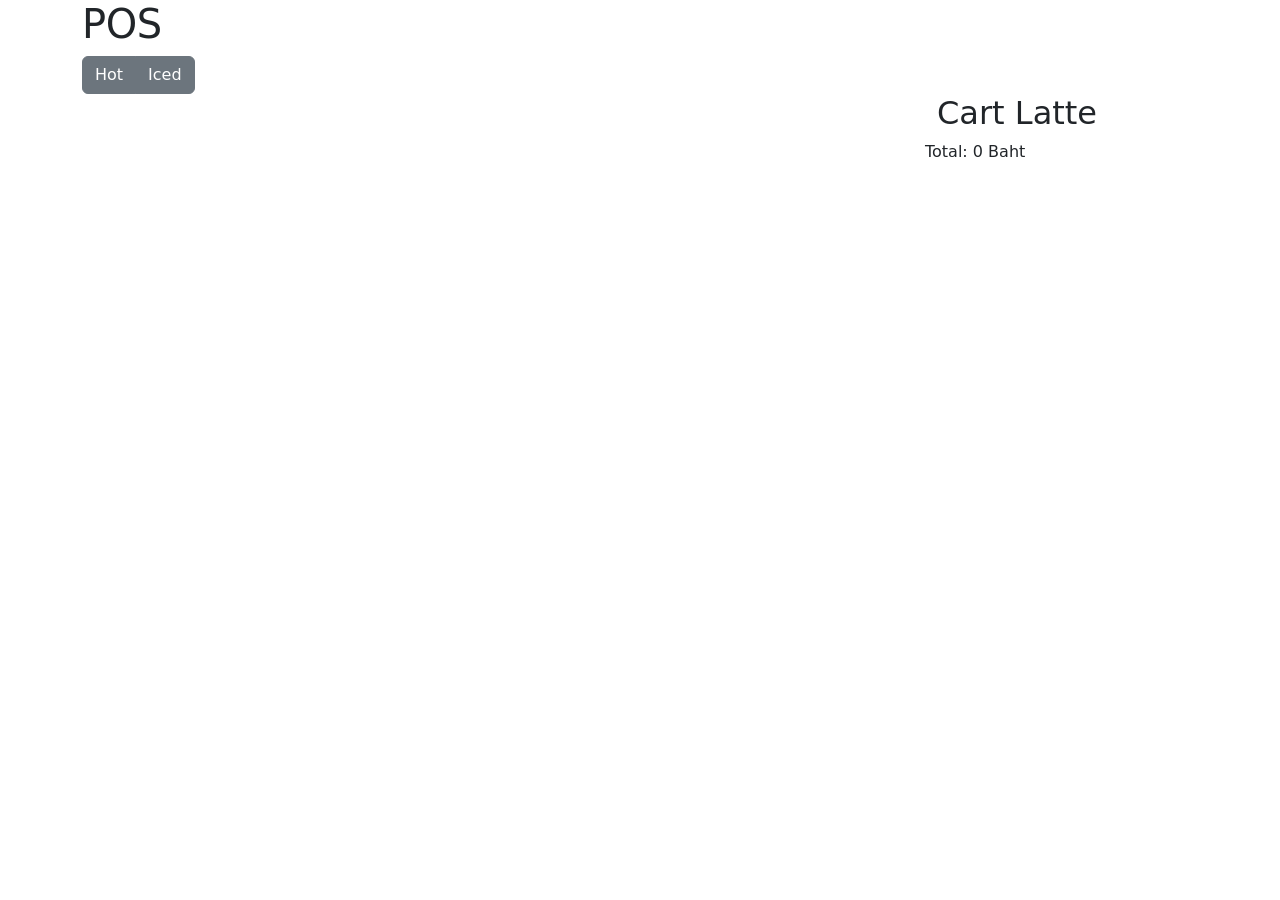
<file: pos/index.html>
<!DOCTYPE html><html lang="en"><head><meta charSet="utf-8"/><meta http-equiv="x-ua-compatible" content="ie=edge"/><meta name="viewport" content="width=device-width, initial-scale=1, shrink-to-fit=no"/><meta name="generator" content="Gatsby 5.3.3"/><style data-href="/styles.575b9d4c694155dd1e33.css" data-identity="gatsby-global-css">@charset "UTF-8";:root{--border-radius:4px;--color-text:#333;--color-primary:#7026b9;--color-code-bg:#fff4db;--color-code:#8a6534;--font-sans:-apple-system,BlinkMacSystemFont,"Segoe UI",Helvetica,Arial,sans-serif,"Apple Color Emoji","Segoe UI Emoji";--font-mono:SFMono-Regular,Menlo,Monaco,Consolas,"Liberation Mono","Courier New",monospace;--font-lg:18px;--font-md:16px;--font-sm:14px;--font-sx:12px;--line-height-loose:1.75;--line-height-normal:1.5;--line-height-dense:1.1;--space-1:4px;--space-2:8px;--space-3:16px;--space-4:24px;--space-5:32px;--space-6:64px;--size-content:54rem;--size-gutter:var(--space-5);--size-gap:var(--space-6)}html{-webkit-text-size-adjust:100%;box-sizing:border-box;font:sans-serif;font-size:var(--font-md);line-height:var(--line-height-normal);overflow-y:scroll}body{-moz-osx-font-smoothing:grayscale;-webkit-font-smoothing:antialiased;word-wrap:break-word;color:var(--color-text);font-family:sans-serif;font-family:var(--font-sans);font-weight:400}a{background-color:transparent;color:var(--color-primary);font-weight:500;text-decoration:none;text-decoration-thickness:1.5px;text-underline-offset:2px}a:active,a:hover{outline-width:0;text-decoration:none}abbr[title]{border-bottom:1px dotted rgba(0,0,0,.5);text-decoration:none}b,strong{font-weight:inherit}dfn{font-style:italic}h1{letter-spacing:-.01em;line-height:var(--line-height-dense);margin:0 0 3rem;padding:0}h1>b{color:var(--color-primary)}img{border-style:none;max-width:100%}code,kbd,pre,samp{font-family:var(--font-mono);line-height:inherit}hr{background:rgba(0,0,0,.2);border:none;box-sizing:content-box;height:1px;margin-bottom:calc(var(--space-4) - 1px);margin-left:0;margin-right:0;margin-top:0;overflow:visible;padding:0}*,:after,:before{box-sizing:inherit}dd,dl,fieldset,figure,hgroup,img,ol,p,ul{margin:0;margin-bottom:var(--space-4);padding:0}ol,ul{list-style-image:none;list-style-position:outside;margin-left:var(--space-4)}pre{word-wrap:normal;background:rgba(0,0,0,.04);border-radius:var(--border-radius);font-size:.875rem;line-height:var(--line-height-normal);margin-bottom:var(--space-4);margin-left:0;margin-right:0;padding:var(--space-4)}b,dt,strong,th{font-weight:700}li{margin-bottom:calc(var(--space-4)/2)}ol li,ul li{padding-left:0}li>ol,li>ul{margin-bottom:calc(var(--space-4)/2);margin-left:var(--space-4);margin-top:calc(var(--space-4)/2)}blockquote :last-child,li :last-child,p :last-child{margin-bottom:0}li>p{margin-bottom:calc(var(--space-4)/2)}p{max-width:680px}code,kbd,samp{font-size:.875rem}abbr,acronym{border-bottom:1px dotted rgba(0,0,0,.5);cursor:help}code,tt{background-color:var(--color-code-bg);border-radius:var(--border-radius);color:var(--color-code);font-family:var(--font-mono);padding-bottom:.25em;padding-top:.25em;word-break:normal}pre code{background:none}code:after,code:before,tt:after,tt:before{content:"\00a0";letter-spacing:-.2em}pre code:after,pre code:before,pre tt:after,pre tt:before{content:none}/*!
 * Bootstrap  v5.2.3 (https://getbootstrap.com/)
 * Copyright 2011-2022 The Bootstrap Authors
 * Copyright 2011-2022 Twitter, Inc.
 * Licensed under MIT (https://github.com/twbs/bootstrap/blob/main/LICENSE)
 */:root{--bs-blue:#0d6efd;--bs-indigo:#6610f2;--bs-purple:#6f42c1;--bs-pink:#d63384;--bs-red:#dc3545;--bs-orange:#fd7e14;--bs-yellow:#ffc107;--bs-green:#198754;--bs-teal:#20c997;--bs-cyan:#0dcaf0;--bs-black:#000;--bs-white:#fff;--bs-gray:#6c757d;--bs-gray-dark:#343a40;--bs-gray-100:#f8f9fa;--bs-gray-200:#e9ecef;--bs-gray-300:#dee2e6;--bs-gray-400:#ced4da;--bs-gray-500:#adb5bd;--bs-gray-600:#6c757d;--bs-gray-700:#495057;--bs-gray-800:#343a40;--bs-gray-900:#212529;--bs-primary:#0d6efd;--bs-secondary:#6c757d;--bs-success:#198754;--bs-info:#0dcaf0;--bs-warning:#ffc107;--bs-danger:#dc3545;--bs-light:#f8f9fa;--bs-dark:#212529;--bs-primary-rgb:13,110,253;--bs-secondary-rgb:108,117,125;--bs-success-rgb:25,135,84;--bs-info-rgb:13,202,240;--bs-warning-rgb:255,193,7;--bs-danger-rgb:220,53,69;--bs-light-rgb:248,249,250;--bs-dark-rgb:33,37,41;--bs-white-rgb:255,255,255;--bs-black-rgb:0,0,0;--bs-body-color-rgb:33,37,41;--bs-body-bg-rgb:255,255,255;--bs-font-sans-serif:system-ui,-apple-system,"Segoe UI",Roboto,"Helvetica Neue","Noto Sans","Liberation Sans",Arial,sans-serif,"Apple Color Emoji","Segoe UI Emoji","Segoe UI Symbol","Noto Color Emoji";--bs-font-monospace:SFMono-Regular,Menlo,Monaco,Consolas,"Liberation Mono","Courier New",monospace;--bs-gradient:linear-gradient(180deg,hsla(0,0%,100%,.15),hsla(0,0%,100%,0));--bs-body-font-family:var(--bs-font-sans-serif);--bs-body-font-size:1rem;--bs-body-font-weight:400;--bs-body-line-height:1.5;--bs-body-color:#212529;--bs-body-bg:#fff;--bs-border-width:1px;--bs-border-style:solid;--bs-border-color:#dee2e6;--bs-border-color-translucent:rgba(0,0,0,.175);--bs-border-radius:0.375rem;--bs-border-radius-sm:0.25rem;--bs-border-radius-lg:0.5rem;--bs-border-radius-xl:1rem;--bs-border-radius-2xl:2rem;--bs-border-radius-pill:50rem;--bs-link-color:#0d6efd;--bs-link-hover-color:#0a58ca;--bs-code-color:#d63384;--bs-highlight-bg:#fff3cd}*,:after,:before{box-sizing:border-box}@media (prefers-reduced-motion:no-preference){:root{scroll-behavior:smooth}}body{-webkit-text-size-adjust:100%;-webkit-tap-highlight-color:transparent;background-color:var(--bs-body-bg);color:var(--bs-body-color);font-family:var(--bs-body-font-family);font-size:var(--bs-body-font-size);font-weight:var(--bs-body-font-weight);line-height:var(--bs-body-line-height);margin:0;text-align:var(--bs-body-text-align)}hr{border:0;border-top:1px solid;color:inherit;margin:1rem 0;opacity:.25}.h1,.h2,.h3,.h4,.h5,.h6,h1,h2,h3,h4,h5,h6{font-weight:500;line-height:1.2;margin-bottom:.5rem;margin-top:0}.h1,h1{font-size:calc(1.375rem + 1.5vw)}@media (min-width:1200px){.h1,h1{font-size:2.5rem}}.h2,h2{font-size:calc(1.325rem + .9vw)}@media (min-width:1200px){.h2,h2{font-size:2rem}}.h3,h3{font-size:calc(1.3rem + .6vw)}@media (min-width:1200px){.h3,h3{font-size:1.75rem}}.h4,h4{font-size:calc(1.275rem + .3vw)}@media (min-width:1200px){.h4,h4{font-size:1.5rem}}.h5,h5{font-size:1.25rem}.h6,h6{font-size:1rem}p{margin-bottom:1rem;margin-top:0}abbr[title]{cursor:help;-webkit-text-decoration:underline dotted;text-decoration:underline dotted;-webkit-text-decoration-skip-ink:none;text-decoration-skip-ink:none}address{font-style:normal;line-height:inherit;margin-bottom:1rem}ol,ul{padding-left:2rem}dl,ol,ul{margin-bottom:1rem;margin-top:0}ol ol,ol ul,ul ol,ul ul{margin-bottom:0}dt{font-weight:700}dd{margin-bottom:.5rem;margin-left:0}blockquote{margin:0 0 1rem}b,strong{font-weight:bolder}.small,small{font-size:.875em}.mark,mark{background-color:var(--bs-highlight-bg);padding:.1875em}sub,sup{font-size:.75em;line-height:0;position:relative;vertical-align:baseline}sub{bottom:-.25em}sup{top:-.5em}a{color:var(--bs-link-color);text-decoration:underline}a:hover{color:var(--bs-link-hover-color)}a:not([href]):not([class]),a:not([href]):not([class]):hover{color:inherit;text-decoration:none}code,kbd,pre,samp{font-family:var(--bs-font-monospace);font-size:1em}pre{display:block;font-size:.875em;margin-bottom:1rem;margin-top:0;overflow:auto}pre code{color:inherit;font-size:inherit;word-break:normal}code{word-wrap:break-word;color:var(--bs-code-color);font-size:.875em}a>code{color:inherit}kbd{background-color:var(--bs-body-color);border-radius:.25rem;color:var(--bs-body-bg);font-size:.875em;padding:.1875rem .375rem}kbd kbd{font-size:1em;padding:0}figure{margin:0 0 1rem}img,svg{vertical-align:middle}table{border-collapse:collapse;caption-side:bottom}caption{color:#6c757d;padding-bottom:.5rem;padding-top:.5rem;text-align:left}th{text-align:inherit;text-align:-webkit-match-parent}tbody,td,tfoot,th,thead,tr{border:0 solid;border-color:inherit}label{display:inline-block}button{border-radius:0}button:focus:not(:focus-visible){outline:0}button,input,optgroup,select,textarea{font-family:inherit;font-size:inherit;line-height:inherit;margin:0}button,select{text-transform:none}[role=button]{cursor:pointer}select{word-wrap:normal}select:disabled{opacity:1}[list]:not([type=date]):not([type=datetime-local]):not([type=month]):not([type=week]):not([type=time])::-webkit-calendar-picker-indicator{display:none!important}[type=button],[type=reset],[type=submit],button{-webkit-appearance:button}[type=button]:not(:disabled),[type=reset]:not(:disabled),[type=submit]:not(:disabled),button:not(:disabled){cursor:pointer}::-moz-focus-inner{border-style:none;padding:0}textarea{resize:vertical}fieldset{border:0;margin:0;min-width:0;padding:0}legend{float:left;font-size:calc(1.275rem + .3vw);line-height:inherit;margin-bottom:.5rem;padding:0;width:100%}@media (min-width:1200px){legend{font-size:1.5rem}}legend+*{clear:left}::-webkit-datetime-edit-day-field,::-webkit-datetime-edit-fields-wrapper,::-webkit-datetime-edit-hour-field,::-webkit-datetime-edit-minute,::-webkit-datetime-edit-month-field,::-webkit-datetime-edit-text,::-webkit-datetime-edit-year-field{padding:0}::-webkit-inner-spin-button{height:auto}[type=search]{-webkit-appearance:textfield;outline-offset:-2px}::-webkit-search-decoration{-webkit-appearance:none}::-webkit-color-swatch-wrapper{padding:0}::-webkit-file-upload-button{-webkit-appearance:button;font:inherit}::file-selector-button{-webkit-appearance:button;font:inherit}output{display:inline-block}iframe{border:0}summary{cursor:pointer;display:list-item}progress{vertical-align:baseline}[hidden]{display:none!important}.lead{font-size:1.25rem;font-weight:300}.display-1{font-size:calc(1.625rem + 4.5vw);font-weight:300;line-height:1.2}@media (min-width:1200px){.display-1{font-size:5rem}}.display-2{font-size:calc(1.575rem + 3.9vw);font-weight:300;line-height:1.2}@media (min-width:1200px){.display-2{font-size:4.5rem}}.display-3{font-size:calc(1.525rem + 3.3vw);font-weight:300;line-height:1.2}@media (min-width:1200px){.display-3{font-size:4rem}}.display-4{font-size:calc(1.475rem + 2.7vw);font-weight:300;line-height:1.2}@media (min-width:1200px){.display-4{font-size:3.5rem}}.display-5{font-size:calc(1.425rem + 2.1vw);font-weight:300;line-height:1.2}@media (min-width:1200px){.display-5{font-size:3rem}}.display-6{font-size:calc(1.375rem + 1.5vw);font-weight:300;line-height:1.2}@media (min-width:1200px){.display-6{font-size:2.5rem}}.list-inline,.list-unstyled{list-style:none;padding-left:0}.list-inline-item{display:inline-block}.list-inline-item:not(:last-child){margin-right:.5rem}.initialism{font-size:.875em;text-transform:uppercase}.blockquote{font-size:1.25rem;margin-bottom:1rem}.blockquote>:last-child{margin-bottom:0}.blockquote-footer{color:#6c757d;font-size:.875em;margin-bottom:1rem;margin-top:-1rem}.blockquote-footer:before{content:"— "}.img-fluid,.img-thumbnail{height:auto;max-width:100%}.img-thumbnail{background-color:#fff;border:1px solid var(--bs-border-color);border-radius:.375rem;padding:.25rem}.figure{display:inline-block}.figure-img{line-height:1;margin-bottom:.5rem}.figure-caption{color:#6c757d;font-size:.875em}.container,.container-fluid,.container-lg,.container-md,.container-sm,.container-xl,.container-xxl{--bs-gutter-x:1.5rem;--bs-gutter-y:0;margin-left:auto;margin-right:auto;padding-left:calc(var(--bs-gutter-x)*.5);padding-right:calc(var(--bs-gutter-x)*.5);width:100%}@media (min-width:576px){.container,.container-sm{max-width:540px}}@media (min-width:768px){.container,.container-md,.container-sm{max-width:720px}}@media (min-width:992px){.container,.container-lg,.container-md,.container-sm{max-width:960px}}@media (min-width:1200px){.container,.container-lg,.container-md,.container-sm,.container-xl{max-width:1140px}}@media (min-width:1400px){.container,.container-lg,.container-md,.container-sm,.container-xl,.container-xxl{max-width:1320px}}.row{--bs-gutter-x:1.5rem;--bs-gutter-y:0;display:flex;flex-wrap:wrap;margin-left:calc(var(--bs-gutter-x)*-.5);margin-right:calc(var(--bs-gutter-x)*-.5);margin-top:calc(var(--bs-gutter-y)*-1)}.row>*{flex-shrink:0;margin-top:var(--bs-gutter-y);max-width:100%;padding-left:calc(var(--bs-gutter-x)*.5);padding-right:calc(var(--bs-gutter-x)*.5);width:100%}.col{flex:1 0}.row-cols-auto>*{flex:0 0 auto;width:auto}.row-cols-1>*{flex:0 0 auto;width:100%}.row-cols-2>*{flex:0 0 auto;width:50%}.row-cols-3>*{flex:0 0 auto;width:33.3333333333%}.row-cols-4>*{flex:0 0 auto;width:25%}.row-cols-5>*{flex:0 0 auto;width:20%}.row-cols-6>*{flex:0 0 auto;width:16.6666666667%}.col-auto{flex:0 0 auto;width:auto}.col-1{flex:0 0 auto;width:8.33333333%}.col-2{flex:0 0 auto;width:16.66666667%}.col-3{flex:0 0 auto;width:25%}.col-4{flex:0 0 auto;width:33.33333333%}.col-5{flex:0 0 auto;width:41.66666667%}.col-6{flex:0 0 auto;width:50%}.col-7{flex:0 0 auto;width:58.33333333%}.col-8{flex:0 0 auto;width:66.66666667%}.col-9{flex:0 0 auto;width:75%}.col-10{flex:0 0 auto;width:83.33333333%}.col-11{flex:0 0 auto;width:91.66666667%}.col-12{flex:0 0 auto;width:100%}.offset-1{margin-left:8.33333333%}.offset-2{margin-left:16.66666667%}.offset-3{margin-left:25%}.offset-4{margin-left:33.33333333%}.offset-5{margin-left:41.66666667%}.offset-6{margin-left:50%}.offset-7{margin-left:58.33333333%}.offset-8{margin-left:66.66666667%}.offset-9{margin-left:75%}.offset-10{margin-left:83.33333333%}.offset-11{margin-left:91.66666667%}.g-0,.gx-0{--bs-gutter-x:0}.g-0,.gy-0{--bs-gutter-y:0}.g-1,.gx-1{--bs-gutter-x:0.25rem}.g-1,.gy-1{--bs-gutter-y:0.25rem}.g-2,.gx-2{--bs-gutter-x:0.5rem}.g-2,.gy-2{--bs-gutter-y:0.5rem}.g-3,.gx-3{--bs-gutter-x:1rem}.g-3,.gy-3{--bs-gutter-y:1rem}.g-4,.gx-4{--bs-gutter-x:1.5rem}.g-4,.gy-4{--bs-gutter-y:1.5rem}.g-5,.gx-5{--bs-gutter-x:3rem}.g-5,.gy-5{--bs-gutter-y:3rem}@media (min-width:576px){.col-sm{flex:1 0}.row-cols-sm-auto>*{flex:0 0 auto;width:auto}.row-cols-sm-1>*{flex:0 0 auto;width:100%}.row-cols-sm-2>*{flex:0 0 auto;width:50%}.row-cols-sm-3>*{flex:0 0 auto;width:33.3333333333%}.row-cols-sm-4>*{flex:0 0 auto;width:25%}.row-cols-sm-5>*{flex:0 0 auto;width:20%}.row-cols-sm-6>*{flex:0 0 auto;width:16.6666666667%}.col-sm-auto{flex:0 0 auto;width:auto}.col-sm-1{flex:0 0 auto;width:8.33333333%}.col-sm-2{flex:0 0 auto;width:16.66666667%}.col-sm-3{flex:0 0 auto;width:25%}.col-sm-4{flex:0 0 auto;width:33.33333333%}.col-sm-5{flex:0 0 auto;width:41.66666667%}.col-sm-6{flex:0 0 auto;width:50%}.col-sm-7{flex:0 0 auto;width:58.33333333%}.col-sm-8{flex:0 0 auto;width:66.66666667%}.col-sm-9{flex:0 0 auto;width:75%}.col-sm-10{flex:0 0 auto;width:83.33333333%}.col-sm-11{flex:0 0 auto;width:91.66666667%}.col-sm-12{flex:0 0 auto;width:100%}.offset-sm-0{margin-left:0}.offset-sm-1{margin-left:8.33333333%}.offset-sm-2{margin-left:16.66666667%}.offset-sm-3{margin-left:25%}.offset-sm-4{margin-left:33.33333333%}.offset-sm-5{margin-left:41.66666667%}.offset-sm-6{margin-left:50%}.offset-sm-7{margin-left:58.33333333%}.offset-sm-8{margin-left:66.66666667%}.offset-sm-9{margin-left:75%}.offset-sm-10{margin-left:83.33333333%}.offset-sm-11{margin-left:91.66666667%}.g-sm-0,.gx-sm-0{--bs-gutter-x:0}.g-sm-0,.gy-sm-0{--bs-gutter-y:0}.g-sm-1,.gx-sm-1{--bs-gutter-x:0.25rem}.g-sm-1,.gy-sm-1{--bs-gutter-y:0.25rem}.g-sm-2,.gx-sm-2{--bs-gutter-x:0.5rem}.g-sm-2,.gy-sm-2{--bs-gutter-y:0.5rem}.g-sm-3,.gx-sm-3{--bs-gutter-x:1rem}.g-sm-3,.gy-sm-3{--bs-gutter-y:1rem}.g-sm-4,.gx-sm-4{--bs-gutter-x:1.5rem}.g-sm-4,.gy-sm-4{--bs-gutter-y:1.5rem}.g-sm-5,.gx-sm-5{--bs-gutter-x:3rem}.g-sm-5,.gy-sm-5{--bs-gutter-y:3rem}}@media (min-width:768px){.col-md{flex:1 0}.row-cols-md-auto>*{flex:0 0 auto;width:auto}.row-cols-md-1>*{flex:0 0 auto;width:100%}.row-cols-md-2>*{flex:0 0 auto;width:50%}.row-cols-md-3>*{flex:0 0 auto;width:33.3333333333%}.row-cols-md-4>*{flex:0 0 auto;width:25%}.row-cols-md-5>*{flex:0 0 auto;width:20%}.row-cols-md-6>*{flex:0 0 auto;width:16.6666666667%}.col-md-auto{flex:0 0 auto;width:auto}.col-md-1{flex:0 0 auto;width:8.33333333%}.col-md-2{flex:0 0 auto;width:16.66666667%}.col-md-3{flex:0 0 auto;width:25%}.col-md-4{flex:0 0 auto;width:33.33333333%}.col-md-5{flex:0 0 auto;width:41.66666667%}.col-md-6{flex:0 0 auto;width:50%}.col-md-7{flex:0 0 auto;width:58.33333333%}.col-md-8{flex:0 0 auto;width:66.66666667%}.col-md-9{flex:0 0 auto;width:75%}.col-md-10{flex:0 0 auto;width:83.33333333%}.col-md-11{flex:0 0 auto;width:91.66666667%}.col-md-12{flex:0 0 auto;width:100%}.offset-md-0{margin-left:0}.offset-md-1{margin-left:8.33333333%}.offset-md-2{margin-left:16.66666667%}.offset-md-3{margin-left:25%}.offset-md-4{margin-left:33.33333333%}.offset-md-5{margin-left:41.66666667%}.offset-md-6{margin-left:50%}.offset-md-7{margin-left:58.33333333%}.offset-md-8{margin-left:66.66666667%}.offset-md-9{margin-left:75%}.offset-md-10{margin-left:83.33333333%}.offset-md-11{margin-left:91.66666667%}.g-md-0,.gx-md-0{--bs-gutter-x:0}.g-md-0,.gy-md-0{--bs-gutter-y:0}.g-md-1,.gx-md-1{--bs-gutter-x:0.25rem}.g-md-1,.gy-md-1{--bs-gutter-y:0.25rem}.g-md-2,.gx-md-2{--bs-gutter-x:0.5rem}.g-md-2,.gy-md-2{--bs-gutter-y:0.5rem}.g-md-3,.gx-md-3{--bs-gutter-x:1rem}.g-md-3,.gy-md-3{--bs-gutter-y:1rem}.g-md-4,.gx-md-4{--bs-gutter-x:1.5rem}.g-md-4,.gy-md-4{--bs-gutter-y:1.5rem}.g-md-5,.gx-md-5{--bs-gutter-x:3rem}.g-md-5,.gy-md-5{--bs-gutter-y:3rem}}@media (min-width:992px){.col-lg{flex:1 0}.row-cols-lg-auto>*{flex:0 0 auto;width:auto}.row-cols-lg-1>*{flex:0 0 auto;width:100%}.row-cols-lg-2>*{flex:0 0 auto;width:50%}.row-cols-lg-3>*{flex:0 0 auto;width:33.3333333333%}.row-cols-lg-4>*{flex:0 0 auto;width:25%}.row-cols-lg-5>*{flex:0 0 auto;width:20%}.row-cols-lg-6>*{flex:0 0 auto;width:16.6666666667%}.col-lg-auto{flex:0 0 auto;width:auto}.col-lg-1{flex:0 0 auto;width:8.33333333%}.col-lg-2{flex:0 0 auto;width:16.66666667%}.col-lg-3{flex:0 0 auto;width:25%}.col-lg-4{flex:0 0 auto;width:33.33333333%}.col-lg-5{flex:0 0 auto;width:41.66666667%}.col-lg-6{flex:0 0 auto;width:50%}.col-lg-7{flex:0 0 auto;width:58.33333333%}.col-lg-8{flex:0 0 auto;width:66.66666667%}.col-lg-9{flex:0 0 auto;width:75%}.col-lg-10{flex:0 0 auto;width:83.33333333%}.col-lg-11{flex:0 0 auto;width:91.66666667%}.col-lg-12{flex:0 0 auto;width:100%}.offset-lg-0{margin-left:0}.offset-lg-1{margin-left:8.33333333%}.offset-lg-2{margin-left:16.66666667%}.offset-lg-3{margin-left:25%}.offset-lg-4{margin-left:33.33333333%}.offset-lg-5{margin-left:41.66666667%}.offset-lg-6{margin-left:50%}.offset-lg-7{margin-left:58.33333333%}.offset-lg-8{margin-left:66.66666667%}.offset-lg-9{margin-left:75%}.offset-lg-10{margin-left:83.33333333%}.offset-lg-11{margin-left:91.66666667%}.g-lg-0,.gx-lg-0{--bs-gutter-x:0}.g-lg-0,.gy-lg-0{--bs-gutter-y:0}.g-lg-1,.gx-lg-1{--bs-gutter-x:0.25rem}.g-lg-1,.gy-lg-1{--bs-gutter-y:0.25rem}.g-lg-2,.gx-lg-2{--bs-gutter-x:0.5rem}.g-lg-2,.gy-lg-2{--bs-gutter-y:0.5rem}.g-lg-3,.gx-lg-3{--bs-gutter-x:1rem}.g-lg-3,.gy-lg-3{--bs-gutter-y:1rem}.g-lg-4,.gx-lg-4{--bs-gutter-x:1.5rem}.g-lg-4,.gy-lg-4{--bs-gutter-y:1.5rem}.g-lg-5,.gx-lg-5{--bs-gutter-x:3rem}.g-lg-5,.gy-lg-5{--bs-gutter-y:3rem}}@media (min-width:1200px){.col-xl{flex:1 0}.row-cols-xl-auto>*{flex:0 0 auto;width:auto}.row-cols-xl-1>*{flex:0 0 auto;width:100%}.row-cols-xl-2>*{flex:0 0 auto;width:50%}.row-cols-xl-3>*{flex:0 0 auto;width:33.3333333333%}.row-cols-xl-4>*{flex:0 0 auto;width:25%}.row-cols-xl-5>*{flex:0 0 auto;width:20%}.row-cols-xl-6>*{flex:0 0 auto;width:16.6666666667%}.col-xl-auto{flex:0 0 auto;width:auto}.col-xl-1{flex:0 0 auto;width:8.33333333%}.col-xl-2{flex:0 0 auto;width:16.66666667%}.col-xl-3{flex:0 0 auto;width:25%}.col-xl-4{flex:0 0 auto;width:33.33333333%}.col-xl-5{flex:0 0 auto;width:41.66666667%}.col-xl-6{flex:0 0 auto;width:50%}.col-xl-7{flex:0 0 auto;width:58.33333333%}.col-xl-8{flex:0 0 auto;width:66.66666667%}.col-xl-9{flex:0 0 auto;width:75%}.col-xl-10{flex:0 0 auto;width:83.33333333%}.col-xl-11{flex:0 0 auto;width:91.66666667%}.col-xl-12{flex:0 0 auto;width:100%}.offset-xl-0{margin-left:0}.offset-xl-1{margin-left:8.33333333%}.offset-xl-2{margin-left:16.66666667%}.offset-xl-3{margin-left:25%}.offset-xl-4{margin-left:33.33333333%}.offset-xl-5{margin-left:41.66666667%}.offset-xl-6{margin-left:50%}.offset-xl-7{margin-left:58.33333333%}.offset-xl-8{margin-left:66.66666667%}.offset-xl-9{margin-left:75%}.offset-xl-10{margin-left:83.33333333%}.offset-xl-11{margin-left:91.66666667%}.g-xl-0,.gx-xl-0{--bs-gutter-x:0}.g-xl-0,.gy-xl-0{--bs-gutter-y:0}.g-xl-1,.gx-xl-1{--bs-gutter-x:0.25rem}.g-xl-1,.gy-xl-1{--bs-gutter-y:0.25rem}.g-xl-2,.gx-xl-2{--bs-gutter-x:0.5rem}.g-xl-2,.gy-xl-2{--bs-gutter-y:0.5rem}.g-xl-3,.gx-xl-3{--bs-gutter-x:1rem}.g-xl-3,.gy-xl-3{--bs-gutter-y:1rem}.g-xl-4,.gx-xl-4{--bs-gutter-x:1.5rem}.g-xl-4,.gy-xl-4{--bs-gutter-y:1.5rem}.g-xl-5,.gx-xl-5{--bs-gutter-x:3rem}.g-xl-5,.gy-xl-5{--bs-gutter-y:3rem}}@media (min-width:1400px){.col-xxl{flex:1 0}.row-cols-xxl-auto>*{flex:0 0 auto;width:auto}.row-cols-xxl-1>*{flex:0 0 auto;width:100%}.row-cols-xxl-2>*{flex:0 0 auto;width:50%}.row-cols-xxl-3>*{flex:0 0 auto;width:33.3333333333%}.row-cols-xxl-4>*{flex:0 0 auto;width:25%}.row-cols-xxl-5>*{flex:0 0 auto;width:20%}.row-cols-xxl-6>*{flex:0 0 auto;width:16.6666666667%}.col-xxl-auto{flex:0 0 auto;width:auto}.col-xxl-1{flex:0 0 auto;width:8.33333333%}.col-xxl-2{flex:0 0 auto;width:16.66666667%}.col-xxl-3{flex:0 0 auto;width:25%}.col-xxl-4{flex:0 0 auto;width:33.33333333%}.col-xxl-5{flex:0 0 auto;width:41.66666667%}.col-xxl-6{flex:0 0 auto;width:50%}.col-xxl-7{flex:0 0 auto;width:58.33333333%}.col-xxl-8{flex:0 0 auto;width:66.66666667%}.col-xxl-9{flex:0 0 auto;width:75%}.col-xxl-10{flex:0 0 auto;width:83.33333333%}.col-xxl-11{flex:0 0 auto;width:91.66666667%}.col-xxl-12{flex:0 0 auto;width:100%}.offset-xxl-0{margin-left:0}.offset-xxl-1{margin-left:8.33333333%}.offset-xxl-2{margin-left:16.66666667%}.offset-xxl-3{margin-left:25%}.offset-xxl-4{margin-left:33.33333333%}.offset-xxl-5{margin-left:41.66666667%}.offset-xxl-6{margin-left:50%}.offset-xxl-7{margin-left:58.33333333%}.offset-xxl-8{margin-left:66.66666667%}.offset-xxl-9{margin-left:75%}.offset-xxl-10{margin-left:83.33333333%}.offset-xxl-11{margin-left:91.66666667%}.g-xxl-0,.gx-xxl-0{--bs-gutter-x:0}.g-xxl-0,.gy-xxl-0{--bs-gutter-y:0}.g-xxl-1,.gx-xxl-1{--bs-gutter-x:0.25rem}.g-xxl-1,.gy-xxl-1{--bs-gutter-y:0.25rem}.g-xxl-2,.gx-xxl-2{--bs-gutter-x:0.5rem}.g-xxl-2,.gy-xxl-2{--bs-gutter-y:0.5rem}.g-xxl-3,.gx-xxl-3{--bs-gutter-x:1rem}.g-xxl-3,.gy-xxl-3{--bs-gutter-y:1rem}.g-xxl-4,.gx-xxl-4{--bs-gutter-x:1.5rem}.g-xxl-4,.gy-xxl-4{--bs-gutter-y:1.5rem}.g-xxl-5,.gx-xxl-5{--bs-gutter-x:3rem}.g-xxl-5,.gy-xxl-5{--bs-gutter-y:3rem}}.table{--bs-table-color:var(--bs-body-color);--bs-table-bg:transparent;--bs-table-border-color:var(--bs-border-color);--bs-table-accent-bg:transparent;--bs-table-striped-color:var(--bs-body-color);--bs-table-striped-bg:rgba(0,0,0,.05);--bs-table-active-color:var(--bs-body-color);--bs-table-active-bg:rgba(0,0,0,.1);--bs-table-hover-color:var(--bs-body-color);--bs-table-hover-bg:rgba(0,0,0,.075);border-color:var(--bs-table-border-color);color:var(--bs-table-color);margin-bottom:1rem;vertical-align:top;width:100%}.table>:not(caption)>*>*{background-color:var(--bs-table-bg);border-bottom-width:1px;box-shadow:inset 0 0 0 9999px var(--bs-table-accent-bg);padding:.5rem}.table>tbody{vertical-align:inherit}.table>thead{vertical-align:bottom}.table-group-divider{border-top:2px solid}.caption-top{caption-side:top}.table-sm>:not(caption)>*>*{padding:.25rem}.table-bordered>:not(caption)>*{border-width:1px 0}.table-bordered>:not(caption)>*>*{border-width:0 1px}.table-borderless>:not(caption)>*>*{border-bottom-width:0}.table-borderless>:not(:first-child){border-top-width:0}.table-striped-columns>:not(caption)>tr>:nth-child(2n),.table-striped>tbody>tr:nth-of-type(odd)>*{--bs-table-accent-bg:var(--bs-table-striped-bg);color:var(--bs-table-striped-color)}.table-active{--bs-table-accent-bg:var(--bs-table-active-bg);color:var(--bs-table-active-color)}.table-hover>tbody>tr:hover>*{--bs-table-accent-bg:var(--bs-table-hover-bg);color:var(--bs-table-hover-color)}.table-primary{--bs-table-color:#000;--bs-table-bg:#cfe2ff;--bs-table-border-color:#bacbe6;--bs-table-striped-bg:#c5d7f2;--bs-table-striped-color:#000;--bs-table-active-bg:#bacbe6;--bs-table-active-color:#000;--bs-table-hover-bg:#bfd1ec;--bs-table-hover-color:#000}.table-primary,.table-secondary{border-color:var(--bs-table-border-color);color:var(--bs-table-color)}.table-secondary{--bs-table-color:#000;--bs-table-bg:#e2e3e5;--bs-table-border-color:#cbccce;--bs-table-striped-bg:#d7d8da;--bs-table-striped-color:#000;--bs-table-active-bg:#cbccce;--bs-table-active-color:#000;--bs-table-hover-bg:#d1d2d4;--bs-table-hover-color:#000}.table-success{--bs-table-color:#000;--bs-table-bg:#d1e7dd;--bs-table-border-color:#bcd0c7;--bs-table-striped-bg:#c7dbd2;--bs-table-striped-color:#000;--bs-table-active-bg:#bcd0c7;--bs-table-active-color:#000;--bs-table-hover-bg:#c1d6cc;--bs-table-hover-color:#000}.table-info,.table-success{border-color:var(--bs-table-border-color);color:var(--bs-table-color)}.table-info{--bs-table-color:#000;--bs-table-bg:#cff4fc;--bs-table-border-color:#badce3;--bs-table-striped-bg:#c5e8ef;--bs-table-striped-color:#000;--bs-table-active-bg:#badce3;--bs-table-active-color:#000;--bs-table-hover-bg:#bfe2e9;--bs-table-hover-color:#000}.table-warning{--bs-table-color:#000;--bs-table-bg:#fff3cd;--bs-table-border-color:#e6dbb9;--bs-table-striped-bg:#f2e7c3;--bs-table-striped-color:#000;--bs-table-active-bg:#e6dbb9;--bs-table-active-color:#000;--bs-table-hover-bg:#ece1be;--bs-table-hover-color:#000}.table-danger,.table-warning{border-color:var(--bs-table-border-color);color:var(--bs-table-color)}.table-danger{--bs-table-color:#000;--bs-table-bg:#f8d7da;--bs-table-border-color:#dfc2c4;--bs-table-striped-bg:#eccccf;--bs-table-striped-color:#000;--bs-table-active-bg:#dfc2c4;--bs-table-active-color:#000;--bs-table-hover-bg:#e5c7ca;--bs-table-hover-color:#000}.table-light{--bs-table-color:#000;--bs-table-bg:#f8f9fa;--bs-table-border-color:#dfe0e1;--bs-table-striped-bg:#ecedee;--bs-table-striped-color:#000;--bs-table-active-bg:#dfe0e1;--bs-table-active-color:#000;--bs-table-hover-bg:#e5e6e7;--bs-table-hover-color:#000}.table-dark,.table-light{border-color:var(--bs-table-border-color);color:var(--bs-table-color)}.table-dark{--bs-table-color:#fff;--bs-table-bg:#212529;--bs-table-border-color:#373b3e;--bs-table-striped-bg:#2c3034;--bs-table-striped-color:#fff;--bs-table-active-bg:#373b3e;--bs-table-active-color:#fff;--bs-table-hover-bg:#323539;--bs-table-hover-color:#fff}.table-responsive{-webkit-overflow-scrolling:touch;overflow-x:auto}@media (max-width:575.98px){.table-responsive-sm{-webkit-overflow-scrolling:touch;overflow-x:auto}}@media (max-width:767.98px){.table-responsive-md{-webkit-overflow-scrolling:touch;overflow-x:auto}}@media (max-width:991.98px){.table-responsive-lg{-webkit-overflow-scrolling:touch;overflow-x:auto}}@media (max-width:1199.98px){.table-responsive-xl{-webkit-overflow-scrolling:touch;overflow-x:auto}}@media (max-width:1399.98px){.table-responsive-xxl{-webkit-overflow-scrolling:touch;overflow-x:auto}}.form-label{margin-bottom:.5rem}.col-form-label{font-size:inherit;line-height:1.5;margin-bottom:0;padding-bottom:calc(.375rem + 1px);padding-top:calc(.375rem + 1px)}.col-form-label-lg{font-size:1.25rem;padding-bottom:calc(.5rem + 1px);padding-top:calc(.5rem + 1px)}.col-form-label-sm{font-size:.875rem;padding-bottom:calc(.25rem + 1px);padding-top:calc(.25rem + 1px)}.form-text{color:#6c757d;font-size:.875em;margin-top:.25rem}.form-control{-webkit-appearance:none;appearance:none;background-clip:padding-box;background-color:#fff;border:1px solid #ced4da;border-radius:.375rem;color:#212529;display:block;font-size:1rem;font-weight:400;line-height:1.5;padding:.375rem .75rem;transition:border-color .15s ease-in-out,box-shadow .15s ease-in-out;width:100%}@media (prefers-reduced-motion:reduce){.form-control{transition:none}}.form-control[type=file]{overflow:hidden}.form-control[type=file]:not(:disabled):not([readonly]){cursor:pointer}.form-control:focus{background-color:#fff;border-color:#86b7fe;box-shadow:0 0 0 .25rem rgba(13,110,253,.25);color:#212529;outline:0}.form-control::-webkit-date-and-time-value{height:1.5em}.form-control::placeholder{color:#6c757d;opacity:1}.form-control:disabled{background-color:#e9ecef;opacity:1}.form-control::-webkit-file-upload-button{-webkit-margin-end:.75rem;background-color:#e9ecef;border:0 solid;border-color:inherit;border-inline-end-width:1px;border-radius:0;color:#212529;margin:-.375rem -.75rem;margin-inline-end:.75rem;padding:.375rem .75rem;pointer-events:none;-webkit-transition:color .15s ease-in-out,background-color .15s ease-in-out,border-color .15s ease-in-out,box-shadow .15s ease-in-out;transition:color .15s ease-in-out,background-color .15s ease-in-out,border-color .15s ease-in-out,box-shadow .15s ease-in-out}.form-control::file-selector-button{-webkit-margin-end:.75rem;background-color:#e9ecef;border:0 solid;border-color:inherit;border-inline-end-width:1px;border-radius:0;color:#212529;margin:-.375rem -.75rem;margin-inline-end:.75rem;padding:.375rem .75rem;pointer-events:none;transition:color .15s ease-in-out,background-color .15s ease-in-out,border-color .15s ease-in-out,box-shadow .15s ease-in-out}@media (prefers-reduced-motion:reduce){.form-control::-webkit-file-upload-button{-webkit-transition:none;transition:none}.form-control::file-selector-button{transition:none}}.form-control:hover:not(:disabled):not([readonly])::-webkit-file-upload-button{background-color:#dde0e3}.form-control:hover:not(:disabled):not([readonly])::file-selector-button{background-color:#dde0e3}.form-control-plaintext{background-color:transparent;border:solid transparent;border-width:1px 0;color:#212529;display:block;line-height:1.5;margin-bottom:0;padding:.375rem 0;width:100%}.form-control-plaintext:focus{outline:0}.form-control-plaintext.form-control-lg,.form-control-plaintext.form-control-sm{padding-left:0;padding-right:0}.form-control-sm{border-radius:.25rem;font-size:.875rem;min-height:calc(1.5em + .5rem + 2px);padding:.25rem .5rem}.form-control-sm::-webkit-file-upload-button{-webkit-margin-end:.5rem;margin:-.25rem -.5rem;margin-inline-end:.5rem;padding:.25rem .5rem}.form-control-sm::file-selector-button{-webkit-margin-end:.5rem;margin:-.25rem -.5rem;margin-inline-end:.5rem;padding:.25rem .5rem}.form-control-lg{border-radius:.5rem;font-size:1.25rem;min-height:calc(1.5em + 1rem + 2px);padding:.5rem 1rem}.form-control-lg::-webkit-file-upload-button{-webkit-margin-end:1rem;margin:-.5rem -1rem;margin-inline-end:1rem;padding:.5rem 1rem}.form-control-lg::file-selector-button{-webkit-margin-end:1rem;margin:-.5rem -1rem;margin-inline-end:1rem;padding:.5rem 1rem}textarea.form-control{min-height:calc(1.5em + .75rem + 2px)}textarea.form-control-sm{min-height:calc(1.5em + .5rem + 2px)}textarea.form-control-lg{min-height:calc(1.5em + 1rem + 2px)}.form-control-color{height:calc(1.5em + .75rem + 2px);padding:.375rem;width:3rem}.form-control-color:not(:disabled):not([readonly]){cursor:pointer}.form-control-color::-moz-color-swatch{border:0!important;border-radius:.375rem}.form-control-color::-webkit-color-swatch{border-radius:.375rem}.form-control-color.form-control-sm{height:calc(1.5em + .5rem + 2px)}.form-control-color.form-control-lg{height:calc(1.5em + 1rem + 2px)}.form-select{-moz-padding-start:calc(.75rem - 3px);-webkit-appearance:none;appearance:none;background-color:#fff;background-image:url("data:image/svg+xml;charset=utf-8,%3Csvg xmlns='http://www.w3.org/2000/svg' viewBox='0 0 16 16'%3E%3Cpath fill='none' stroke='%23343a40' stroke-linecap='round' stroke-linejoin='round' stroke-width='2' d='m2 5 6 6 6-6'/%3E%3C/svg%3E");background-position:right .75rem center;background-repeat:no-repeat;background-size:16px 12px;border:1px solid #ced4da;border-radius:.375rem;color:#212529;display:block;font-size:1rem;font-weight:400;line-height:1.5;padding:.375rem 2.25rem .375rem .75rem;transition:border-color .15s ease-in-out,box-shadow .15s ease-in-out;width:100%}@media (prefers-reduced-motion:reduce){.form-select{transition:none}}.form-select:focus{border-color:#86b7fe;box-shadow:0 0 0 .25rem rgba(13,110,253,.25);outline:0}.form-select[multiple],.form-select[size]:not([size="1"]){background-image:none;padding-right:.75rem}.form-select:disabled{background-color:#e9ecef}.form-select:-moz-focusring{color:transparent;text-shadow:0 0 0 #212529}.form-select-sm{border-radius:.25rem;font-size:.875rem;padding-bottom:.25rem;padding-left:.5rem;padding-top:.25rem}.form-select-lg{border-radius:.5rem;font-size:1.25rem;padding-bottom:.5rem;padding-left:1rem;padding-top:.5rem}.form-check{display:block;margin-bottom:.125rem;min-height:1.5rem;padding-left:1.5em}.form-check .form-check-input{float:left;margin-left:-1.5em}.form-check-reverse{padding-left:0;padding-right:1.5em;text-align:right}.form-check-reverse .form-check-input{float:right;margin-left:0;margin-right:-1.5em}.form-check-input{-webkit-appearance:none;appearance:none;background-color:#fff;background-position:50%;background-repeat:no-repeat;background-size:contain;border:1px solid rgba(0,0,0,.25);height:1em;margin-top:.25em;-webkit-print-color-adjust:exact;print-color-adjust:exact;vertical-align:top;width:1em}.form-check-input[type=checkbox]{border-radius:.25em}.form-check-input[type=radio]{border-radius:50%}.form-check-input:active{filter:brightness(90%)}.form-check-input:focus{border-color:#86b7fe;box-shadow:0 0 0 .25rem rgba(13,110,253,.25);outline:0}.form-check-input:checked{background-color:#0d6efd;border-color:#0d6efd}.form-check-input:checked[type=checkbox]{background-image:url("data:image/svg+xml;charset=utf-8,%3Csvg xmlns='http://www.w3.org/2000/svg' viewBox='0 0 20 20'%3E%3Cpath fill='none' stroke='%23fff' stroke-linecap='round' stroke-linejoin='round' stroke-width='3' d='m6 10 3 3 6-6'/%3E%3C/svg%3E")}.form-check-input:checked[type=radio]{background-image:url("data:image/svg+xml;charset=utf-8,%3Csvg xmlns='http://www.w3.org/2000/svg' viewBox='-4 -4 8 8'%3E%3Ccircle r='2' fill='%23fff'/%3E%3C/svg%3E")}.form-check-input[type=checkbox]:indeterminate{background-color:#0d6efd;background-image:url("data:image/svg+xml;charset=utf-8,%3Csvg xmlns='http://www.w3.org/2000/svg' viewBox='0 0 20 20'%3E%3Cpath fill='none' stroke='%23fff' stroke-linecap='round' stroke-linejoin='round' stroke-width='3' d='M6 10h8'/%3E%3C/svg%3E");border-color:#0d6efd}.form-check-input:disabled{filter:none;opacity:.5;pointer-events:none}.form-check-input:disabled~.form-check-label,.form-check-input[disabled]~.form-check-label{cursor:default;opacity:.5}.form-switch{padding-left:2.5em}.form-switch .form-check-input{background-image:url("data:image/svg+xml;charset=utf-8,%3Csvg xmlns='http://www.w3.org/2000/svg' viewBox='-4 -4 8 8'%3E%3Ccircle r='3' fill='rgba(0, 0, 0, 0.25)'/%3E%3C/svg%3E");background-position:0;border-radius:2em;margin-left:-2.5em;transition:background-position .15s ease-in-out;width:2em}@media (prefers-reduced-motion:reduce){.form-switch .form-check-input{transition:none}}.form-switch .form-check-input:focus{background-image:url("data:image/svg+xml;charset=utf-8,%3Csvg xmlns='http://www.w3.org/2000/svg' viewBox='-4 -4 8 8'%3E%3Ccircle r='3' fill='%2386b7fe'/%3E%3C/svg%3E")}.form-switch .form-check-input:checked{background-image:url("data:image/svg+xml;charset=utf-8,%3Csvg xmlns='http://www.w3.org/2000/svg' viewBox='-4 -4 8 8'%3E%3Ccircle r='3' fill='%23fff'/%3E%3C/svg%3E");background-position:100%}.form-switch.form-check-reverse{padding-left:0;padding-right:2.5em}.form-switch.form-check-reverse .form-check-input{margin-left:0;margin-right:-2.5em}.form-check-inline{display:inline-block;margin-right:1rem}.btn-check{clip:rect(0,0,0,0);pointer-events:none;position:absolute}.btn-check:disabled+.btn,.btn-check[disabled]+.btn{filter:none;opacity:.65;pointer-events:none}.form-range{-webkit-appearance:none;appearance:none;background-color:transparent;height:1.5rem;padding:0;width:100%}.form-range:focus{outline:0}.form-range:focus::-webkit-slider-thumb{box-shadow:0 0 0 1px #fff,0 0 0 .25rem rgba(13,110,253,.25)}.form-range:focus::-moz-range-thumb{box-shadow:0 0 0 1px #fff,0 0 0 .25rem rgba(13,110,253,.25)}.form-range::-moz-focus-outer{border:0}.form-range::-webkit-slider-thumb{-webkit-appearance:none;appearance:none;background-color:#0d6efd;border:0;border-radius:1rem;height:1rem;margin-top:-.25rem;-webkit-transition:background-color .15s ease-in-out,border-color .15s ease-in-out,box-shadow .15s ease-in-out;transition:background-color .15s ease-in-out,border-color .15s ease-in-out,box-shadow .15s ease-in-out;width:1rem}@media (prefers-reduced-motion:reduce){.form-range::-webkit-slider-thumb{-webkit-transition:none;transition:none}}.form-range::-webkit-slider-thumb:active{background-color:#b6d4fe}.form-range::-webkit-slider-runnable-track{background-color:#dee2e6;border-color:transparent;border-radius:1rem;color:transparent;cursor:pointer;height:.5rem;width:100%}.form-range::-moz-range-thumb{appearance:none;background-color:#0d6efd;border:0;border-radius:1rem;height:1rem;-moz-transition:background-color .15s ease-in-out,border-color .15s ease-in-out,box-shadow .15s ease-in-out;transition:background-color .15s ease-in-out,border-color .15s ease-in-out,box-shadow .15s ease-in-out;width:1rem}@media (prefers-reduced-motion:reduce){.form-range::-moz-range-thumb{-moz-transition:none;transition:none}}.form-range::-moz-range-thumb:active{background-color:#b6d4fe}.form-range::-moz-range-track{background-color:#dee2e6;border-color:transparent;border-radius:1rem;color:transparent;cursor:pointer;height:.5rem;width:100%}.form-range:disabled{pointer-events:none}.form-range:disabled::-webkit-slider-thumb{background-color:#adb5bd}.form-range:disabled::-moz-range-thumb{background-color:#adb5bd}.form-floating{position:relative}.form-floating>.form-control,.form-floating>.form-control-plaintext,.form-floating>.form-select{height:calc(3.5rem + 2px);line-height:1.25}.form-floating>label{border:1px solid transparent;height:100%;left:0;overflow:hidden;padding:1rem .75rem;pointer-events:none;position:absolute;text-align:start;text-overflow:ellipsis;top:0;transform-origin:0 0;transition:opacity .1s ease-in-out,transform .1s ease-in-out;white-space:nowrap;width:100%}@media (prefers-reduced-motion:reduce){.form-floating>label{transition:none}}.form-floating>.form-control,.form-floating>.form-control-plaintext{padding:1rem .75rem}.form-floating>.form-control-plaintext::placeholder,.form-floating>.form-control::placeholder{color:transparent}.form-floating>.form-control-plaintext:focus,.form-floating>.form-control-plaintext:not(:placeholder-shown),.form-floating>.form-control:focus,.form-floating>.form-control:not(:placeholder-shown){padding-bottom:.625rem;padding-top:1.625rem}.form-floating>.form-control-plaintext:-webkit-autofill,.form-floating>.form-control:-webkit-autofill{padding-bottom:.625rem;padding-top:1.625rem}.form-floating>.form-select{padding-bottom:.625rem;padding-top:1.625rem}.form-floating>.form-control-plaintext~label,.form-floating>.form-control:focus~label,.form-floating>.form-control:not(:placeholder-shown)~label,.form-floating>.form-select~label{opacity:.65;transform:scale(.85) translateY(-.5rem) translateX(.15rem)}.form-floating>.form-control:-webkit-autofill~label{opacity:.65;transform:scale(.85) translateY(-.5rem) translateX(.15rem)}.form-floating>.form-control-plaintext~label{border-width:1px 0}.input-group{align-items:stretch;display:flex;flex-wrap:wrap;position:relative;width:100%}.input-group>.form-control,.input-group>.form-floating,.input-group>.form-select{flex:1 1 auto;min-width:0;position:relative;width:1%}.input-group>.form-control:focus,.input-group>.form-floating:focus-within,.input-group>.form-select:focus{z-index:5}.input-group .btn{position:relative;z-index:2}.input-group .btn:focus{z-index:5}.input-group-text{align-items:center;background-color:#e9ecef;border:1px solid #ced4da;border-radius:.375rem;color:#212529;display:flex;font-size:1rem;font-weight:400;line-height:1.5;padding:.375rem .75rem;text-align:center;white-space:nowrap}.input-group-lg>.btn,.input-group-lg>.form-control,.input-group-lg>.form-select,.input-group-lg>.input-group-text{border-radius:.5rem;font-size:1.25rem;padding:.5rem 1rem}.input-group-sm>.btn,.input-group-sm>.form-control,.input-group-sm>.form-select,.input-group-sm>.input-group-text{border-radius:.25rem;font-size:.875rem;padding:.25rem .5rem}.input-group-lg>.form-select,.input-group-sm>.form-select{padding-right:3rem}.input-group.has-validation>.dropdown-toggle:nth-last-child(n+4),.input-group.has-validation>.form-floating:nth-last-child(n+3)>.form-control,.input-group.has-validation>.form-floating:nth-last-child(n+3)>.form-select,.input-group.has-validation>:nth-last-child(n+3):not(.dropdown-toggle):not(.dropdown-menu):not(.form-floating),.input-group:not(.has-validation)>.dropdown-toggle:nth-last-child(n+3),.input-group:not(.has-validation)>.form-floating:not(:last-child)>.form-control,.input-group:not(.has-validation)>.form-floating:not(:last-child)>.form-select,.input-group:not(.has-validation)>:not(:last-child):not(.dropdown-toggle):not(.dropdown-menu):not(.form-floating){border-bottom-right-radius:0;border-top-right-radius:0}.input-group>:not(:first-child):not(.dropdown-menu):not(.valid-tooltip):not(.valid-feedback):not(.invalid-tooltip):not(.invalid-feedback){border-bottom-left-radius:0;border-top-left-radius:0;margin-left:-1px}.input-group>.form-floating:not(:first-child)>.form-control,.input-group>.form-floating:not(:first-child)>.form-select{border-bottom-left-radius:0;border-top-left-radius:0}.valid-feedback{color:#198754;display:none;font-size:.875em;margin-top:.25rem;width:100%}.valid-tooltip{background-color:rgba(25,135,84,.9);border-radius:.375rem;color:#fff;display:none;font-size:.875rem;margin-top:.1rem;max-width:100%;padding:.25rem .5rem;position:absolute;top:100%;z-index:5}.is-valid~.valid-feedback,.is-valid~.valid-tooltip,.was-validated :valid~.valid-feedback,.was-validated :valid~.valid-tooltip{display:block}.form-control.is-valid,.was-validated .form-control:valid{background-image:url("data:image/svg+xml;charset=utf-8,%3Csvg xmlns='http://www.w3.org/2000/svg' viewBox='0 0 8 8'%3E%3Cpath fill='%23198754' d='M2.3 6.73.6 4.53c-.4-1.04.46-1.4 1.1-.8l1.1 1.4 3.4-3.8c.6-.63 1.6-.27 1.2.7l-4 4.6c-.43.5-.8.4-1.1.1z'/%3E%3C/svg%3E");background-position:right calc(.375em + .1875rem) center;background-repeat:no-repeat;background-size:calc(.75em + .375rem) calc(.75em + .375rem);border-color:#198754;padding-right:calc(1.5em + .75rem)}.form-control.is-valid:focus,.was-validated .form-control:valid:focus{border-color:#198754;box-shadow:0 0 0 .25rem rgba(25,135,84,.25)}.was-validated textarea.form-control:valid,textarea.form-control.is-valid{background-position:top calc(.375em + .1875rem) right calc(.375em + .1875rem);padding-right:calc(1.5em + .75rem)}.form-select.is-valid,.was-validated .form-select:valid{border-color:#198754}.form-select.is-valid:not([multiple]):not([size]),.form-select.is-valid:not([multiple])[size="1"],.was-validated .form-select:valid:not([multiple]):not([size]),.was-validated .form-select:valid:not([multiple])[size="1"]{background-image:url("data:image/svg+xml;charset=utf-8,%3Csvg xmlns='http://www.w3.org/2000/svg' viewBox='0 0 16 16'%3E%3Cpath fill='none' stroke='%23343a40' stroke-linecap='round' stroke-linejoin='round' stroke-width='2' d='m2 5 6 6 6-6'/%3E%3C/svg%3E"),url("data:image/svg+xml;charset=utf-8,%3Csvg xmlns='http://www.w3.org/2000/svg' viewBox='0 0 8 8'%3E%3Cpath fill='%23198754' d='M2.3 6.73.6 4.53c-.4-1.04.46-1.4 1.1-.8l1.1 1.4 3.4-3.8c.6-.63 1.6-.27 1.2.7l-4 4.6c-.43.5-.8.4-1.1.1z'/%3E%3C/svg%3E");background-position:right .75rem center,center right 2.25rem;background-size:16px 12px,calc(.75em + .375rem) calc(.75em + .375rem);padding-right:4.125rem}.form-select.is-valid:focus,.was-validated .form-select:valid:focus{border-color:#198754;box-shadow:0 0 0 .25rem rgba(25,135,84,.25)}.form-control-color.is-valid,.was-validated .form-control-color:valid{width:calc(3.75rem + 1.5em)}.form-check-input.is-valid,.was-validated .form-check-input:valid{border-color:#198754}.form-check-input.is-valid:checked,.was-validated .form-check-input:valid:checked{background-color:#198754}.form-check-input.is-valid:focus,.was-validated .form-check-input:valid:focus{box-shadow:0 0 0 .25rem rgba(25,135,84,.25)}.form-check-input.is-valid~.form-check-label,.was-validated .form-check-input:valid~.form-check-label{color:#198754}.form-check-inline .form-check-input~.valid-feedback{margin-left:.5em}.input-group>.form-control:not(:focus).is-valid,.input-group>.form-floating:not(:focus-within).is-valid,.input-group>.form-select:not(:focus).is-valid,.was-validated .input-group>.form-control:not(:focus):valid,.was-validated .input-group>.form-floating:not(:focus-within):valid,.was-validated .input-group>.form-select:not(:focus):valid{z-index:3}.invalid-feedback{color:#dc3545;display:none;font-size:.875em;margin-top:.25rem;width:100%}.invalid-tooltip{background-color:rgba(220,53,69,.9);border-radius:.375rem;color:#fff;display:none;font-size:.875rem;margin-top:.1rem;max-width:100%;padding:.25rem .5rem;position:absolute;top:100%;z-index:5}.is-invalid~.invalid-feedback,.is-invalid~.invalid-tooltip,.was-validated :invalid~.invalid-feedback,.was-validated :invalid~.invalid-tooltip{display:block}.form-control.is-invalid,.was-validated .form-control:invalid{background-image:url("data:image/svg+xml;charset=utf-8,%3Csvg xmlns='http://www.w3.org/2000/svg' width='12' height='12' fill='none' stroke='%23dc3545' viewBox='0 0 12 12'%3E%3Ccircle cx='6' cy='6' r='4.5'/%3E%3Cpath stroke-linejoin='round' d='M5.8 3.6h.4L6 6.5z'/%3E%3Ccircle cx='6' cy='8.2' r='.6' fill='%23dc3545' stroke='none'/%3E%3C/svg%3E");background-position:right calc(.375em + .1875rem) center;background-repeat:no-repeat;background-size:calc(.75em + .375rem) calc(.75em + .375rem);border-color:#dc3545;padding-right:calc(1.5em + .75rem)}.form-control.is-invalid:focus,.was-validated .form-control:invalid:focus{border-color:#dc3545;box-shadow:0 0 0 .25rem rgba(220,53,69,.25)}.was-validated textarea.form-control:invalid,textarea.form-control.is-invalid{background-position:top calc(.375em + .1875rem) right calc(.375em + .1875rem);padding-right:calc(1.5em + .75rem)}.form-select.is-invalid,.was-validated .form-select:invalid{border-color:#dc3545}.form-select.is-invalid:not([multiple]):not([size]),.form-select.is-invalid:not([multiple])[size="1"],.was-validated .form-select:invalid:not([multiple]):not([size]),.was-validated .form-select:invalid:not([multiple])[size="1"]{background-image:url("data:image/svg+xml;charset=utf-8,%3Csvg xmlns='http://www.w3.org/2000/svg' viewBox='0 0 16 16'%3E%3Cpath fill='none' stroke='%23343a40' stroke-linecap='round' stroke-linejoin='round' stroke-width='2' d='m2 5 6 6 6-6'/%3E%3C/svg%3E"),url("data:image/svg+xml;charset=utf-8,%3Csvg xmlns='http://www.w3.org/2000/svg' width='12' height='12' fill='none' stroke='%23dc3545' viewBox='0 0 12 12'%3E%3Ccircle cx='6' cy='6' r='4.5'/%3E%3Cpath stroke-linejoin='round' d='M5.8 3.6h.4L6 6.5z'/%3E%3Ccircle cx='6' cy='8.2' r='.6' fill='%23dc3545' stroke='none'/%3E%3C/svg%3E");background-position:right .75rem center,center right 2.25rem;background-size:16px 12px,calc(.75em + .375rem) calc(.75em + .375rem);padding-right:4.125rem}.form-select.is-invalid:focus,.was-validated .form-select:invalid:focus{border-color:#dc3545;box-shadow:0 0 0 .25rem rgba(220,53,69,.25)}.form-control-color.is-invalid,.was-validated .form-control-color:invalid{width:calc(3.75rem + 1.5em)}.form-check-input.is-invalid,.was-validated .form-check-input:invalid{border-color:#dc3545}.form-check-input.is-invalid:checked,.was-validated .form-check-input:invalid:checked{background-color:#dc3545}.form-check-input.is-invalid:focus,.was-validated .form-check-input:invalid:focus{box-shadow:0 0 0 .25rem rgba(220,53,69,.25)}.form-check-input.is-invalid~.form-check-label,.was-validated .form-check-input:invalid~.form-check-label{color:#dc3545}.form-check-inline .form-check-input~.invalid-feedback{margin-left:.5em}.input-group>.form-control:not(:focus).is-invalid,.input-group>.form-floating:not(:focus-within).is-invalid,.input-group>.form-select:not(:focus).is-invalid,.was-validated .input-group>.form-control:not(:focus):invalid,.was-validated .input-group>.form-floating:not(:focus-within):invalid,.was-validated .input-group>.form-select:not(:focus):invalid{z-index:4}.btn{--bs-btn-padding-x:0.75rem;--bs-btn-padding-y:0.375rem;--bs-btn-font-family: ;--bs-btn-font-size:1rem;--bs-btn-font-weight:400;--bs-btn-line-height:1.5;--bs-btn-color:#212529;--bs-btn-bg:transparent;--bs-btn-border-width:1px;--bs-btn-border-color:transparent;--bs-btn-border-radius:0.375rem;--bs-btn-hover-border-color:transparent;--bs-btn-box-shadow:inset 0 1px 0 hsla(0,0%,100%,.15),0 1px 1px rgba(0,0,0,.075);--bs-btn-disabled-opacity:0.65;--bs-btn-focus-box-shadow:0 0 0 0.25rem rgba(var(--bs-btn-focus-shadow-rgb),.5);background-color:var(--bs-btn-bg);border:var(--bs-btn-border-width) solid var(--bs-btn-border-color);border-radius:var(--bs-btn-border-radius);color:var(--bs-btn-color);cursor:pointer;display:inline-block;font-family:var(--bs-btn-font-family);font-size:var(--bs-btn-font-size);font-weight:var(--bs-btn-font-weight);line-height:var(--bs-btn-line-height);padding:var(--bs-btn-padding-y) var(--bs-btn-padding-x);text-align:center;text-decoration:none;transition:color .15s ease-in-out,background-color .15s ease-in-out,border-color .15s ease-in-out,box-shadow .15s ease-in-out;-webkit-user-select:none;user-select:none;vertical-align:middle}@media (prefers-reduced-motion:reduce){.btn{transition:none}}.btn:hover{background-color:var(--bs-btn-hover-bg);border-color:var(--bs-btn-hover-border-color);color:var(--bs-btn-hover-color)}.btn-check+.btn:hover{background-color:var(--bs-btn-bg);border-color:var(--bs-btn-border-color);color:var(--bs-btn-color)}.btn:focus-visible{background-color:var(--bs-btn-hover-bg);border-color:var(--bs-btn-hover-border-color);box-shadow:var(--bs-btn-focus-box-shadow);color:var(--bs-btn-hover-color);outline:0}.btn-check:focus-visible+.btn{border-color:var(--bs-btn-hover-border-color);box-shadow:var(--bs-btn-focus-box-shadow);outline:0}.btn-check:checked+.btn,.btn.active,.btn.show,.btn:first-child:active,:not(.btn-check)+.btn:active{background-color:var(--bs-btn-active-bg);border-color:var(--bs-btn-active-border-color);color:var(--bs-btn-active-color)}.btn-check:checked+.btn:focus-visible,.btn.active:focus-visible,.btn.show:focus-visible,.btn:first-child:active:focus-visible,:not(.btn-check)+.btn:active:focus-visible{box-shadow:var(--bs-btn-focus-box-shadow)}.btn.disabled,.btn:disabled,fieldset:disabled .btn{background-color:var(--bs-btn-disabled-bg);border-color:var(--bs-btn-disabled-border-color);color:var(--bs-btn-disabled-color);opacity:var(--bs-btn-disabled-opacity);pointer-events:none}.btn-primary{--bs-btn-color:#fff;--bs-btn-bg:#0d6efd;--bs-btn-border-color:#0d6efd;--bs-btn-hover-color:#fff;--bs-btn-hover-bg:#0b5ed7;--bs-btn-hover-border-color:#0a58ca;--bs-btn-focus-shadow-rgb:49,132,253;--bs-btn-active-color:#fff;--bs-btn-active-bg:#0a58ca;--bs-btn-active-border-color:#0a53be;--bs-btn-active-shadow:inset 0 3px 5px rgba(0,0,0,.125);--bs-btn-disabled-color:#fff;--bs-btn-disabled-bg:#0d6efd;--bs-btn-disabled-border-color:#0d6efd}.btn-secondary{--bs-btn-color:#fff;--bs-btn-bg:#6c757d;--bs-btn-border-color:#6c757d;--bs-btn-hover-color:#fff;--bs-btn-hover-bg:#5c636a;--bs-btn-hover-border-color:#565e64;--bs-btn-focus-shadow-rgb:130,138,145;--bs-btn-active-color:#fff;--bs-btn-active-bg:#565e64;--bs-btn-active-border-color:#51585e;--bs-btn-active-shadow:inset 0 3px 5px rgba(0,0,0,.125);--bs-btn-disabled-color:#fff;--bs-btn-disabled-bg:#6c757d;--bs-btn-disabled-border-color:#6c757d}.btn-success{--bs-btn-color:#fff;--bs-btn-bg:#198754;--bs-btn-border-color:#198754;--bs-btn-hover-color:#fff;--bs-btn-hover-bg:#157347;--bs-btn-hover-border-color:#146c43;--bs-btn-focus-shadow-rgb:60,153,110;--bs-btn-active-color:#fff;--bs-btn-active-bg:#146c43;--bs-btn-active-border-color:#13653f;--bs-btn-active-shadow:inset 0 3px 5px rgba(0,0,0,.125);--bs-btn-disabled-color:#fff;--bs-btn-disabled-bg:#198754;--bs-btn-disabled-border-color:#198754}.btn-info{--bs-btn-color:#000;--bs-btn-bg:#0dcaf0;--bs-btn-border-color:#0dcaf0;--bs-btn-hover-color:#000;--bs-btn-hover-bg:#31d2f2;--bs-btn-hover-border-color:#25cff2;--bs-btn-focus-shadow-rgb:11,172,204;--bs-btn-active-color:#000;--bs-btn-active-bg:#3dd5f3;--bs-btn-active-border-color:#25cff2;--bs-btn-active-shadow:inset 0 3px 5px rgba(0,0,0,.125);--bs-btn-disabled-color:#000;--bs-btn-disabled-bg:#0dcaf0;--bs-btn-disabled-border-color:#0dcaf0}.btn-warning{--bs-btn-color:#000;--bs-btn-bg:#ffc107;--bs-btn-border-color:#ffc107;--bs-btn-hover-color:#000;--bs-btn-hover-bg:#ffca2c;--bs-btn-hover-border-color:#ffc720;--bs-btn-focus-shadow-rgb:217,164,6;--bs-btn-active-color:#000;--bs-btn-active-bg:#ffcd39;--bs-btn-active-border-color:#ffc720;--bs-btn-active-shadow:inset 0 3px 5px rgba(0,0,0,.125);--bs-btn-disabled-color:#000;--bs-btn-disabled-bg:#ffc107;--bs-btn-disabled-border-color:#ffc107}.btn-danger{--bs-btn-color:#fff;--bs-btn-bg:#dc3545;--bs-btn-border-color:#dc3545;--bs-btn-hover-color:#fff;--bs-btn-hover-bg:#bb2d3b;--bs-btn-hover-border-color:#b02a37;--bs-btn-focus-shadow-rgb:225,83,97;--bs-btn-active-color:#fff;--bs-btn-active-bg:#b02a37;--bs-btn-active-border-color:#a52834;--bs-btn-active-shadow:inset 0 3px 5px rgba(0,0,0,.125);--bs-btn-disabled-color:#fff;--bs-btn-disabled-bg:#dc3545;--bs-btn-disabled-border-color:#dc3545}.btn-light{--bs-btn-color:#000;--bs-btn-bg:#f8f9fa;--bs-btn-border-color:#f8f9fa;--bs-btn-hover-color:#000;--bs-btn-hover-bg:#d3d4d5;--bs-btn-hover-border-color:#c6c7c8;--bs-btn-focus-shadow-rgb:211,212,213;--bs-btn-active-color:#000;--bs-btn-active-bg:#c6c7c8;--bs-btn-active-border-color:#babbbc;--bs-btn-active-shadow:inset 0 3px 5px rgba(0,0,0,.125);--bs-btn-disabled-color:#000;--bs-btn-disabled-bg:#f8f9fa;--bs-btn-disabled-border-color:#f8f9fa}.btn-dark{--bs-btn-color:#fff;--bs-btn-bg:#212529;--bs-btn-border-color:#212529;--bs-btn-hover-color:#fff;--bs-btn-hover-bg:#424649;--bs-btn-hover-border-color:#373b3e;--bs-btn-focus-shadow-rgb:66,70,73;--bs-btn-active-color:#fff;--bs-btn-active-bg:#4d5154;--bs-btn-active-border-color:#373b3e;--bs-btn-active-shadow:inset 0 3px 5px rgba(0,0,0,.125);--bs-btn-disabled-color:#fff;--bs-btn-disabled-bg:#212529;--bs-btn-disabled-border-color:#212529}.btn-outline-primary{--bs-btn-color:#0d6efd;--bs-btn-border-color:#0d6efd;--bs-btn-hover-color:#fff;--bs-btn-hover-bg:#0d6efd;--bs-btn-hover-border-color:#0d6efd;--bs-btn-focus-shadow-rgb:13,110,253;--bs-btn-active-color:#fff;--bs-btn-active-bg:#0d6efd;--bs-btn-active-border-color:#0d6efd;--bs-btn-active-shadow:inset 0 3px 5px rgba(0,0,0,.125);--bs-btn-disabled-color:#0d6efd;--bs-btn-disabled-bg:transparent;--bs-btn-disabled-border-color:#0d6efd;--bs-gradient:none}.btn-outline-secondary{--bs-btn-color:#6c757d;--bs-btn-border-color:#6c757d;--bs-btn-hover-color:#fff;--bs-btn-hover-bg:#6c757d;--bs-btn-hover-border-color:#6c757d;--bs-btn-focus-shadow-rgb:108,117,125;--bs-btn-active-color:#fff;--bs-btn-active-bg:#6c757d;--bs-btn-active-border-color:#6c757d;--bs-btn-active-shadow:inset 0 3px 5px rgba(0,0,0,.125);--bs-btn-disabled-color:#6c757d;--bs-btn-disabled-bg:transparent;--bs-btn-disabled-border-color:#6c757d;--bs-gradient:none}.btn-outline-success{--bs-btn-color:#198754;--bs-btn-border-color:#198754;--bs-btn-hover-color:#fff;--bs-btn-hover-bg:#198754;--bs-btn-hover-border-color:#198754;--bs-btn-focus-shadow-rgb:25,135,84;--bs-btn-active-color:#fff;--bs-btn-active-bg:#198754;--bs-btn-active-border-color:#198754;--bs-btn-active-shadow:inset 0 3px 5px rgba(0,0,0,.125);--bs-btn-disabled-color:#198754;--bs-btn-disabled-bg:transparent;--bs-btn-disabled-border-color:#198754;--bs-gradient:none}.btn-outline-info{--bs-btn-color:#0dcaf0;--bs-btn-border-color:#0dcaf0;--bs-btn-hover-color:#000;--bs-btn-hover-bg:#0dcaf0;--bs-btn-hover-border-color:#0dcaf0;--bs-btn-focus-shadow-rgb:13,202,240;--bs-btn-active-color:#000;--bs-btn-active-bg:#0dcaf0;--bs-btn-active-border-color:#0dcaf0;--bs-btn-active-shadow:inset 0 3px 5px rgba(0,0,0,.125);--bs-btn-disabled-color:#0dcaf0;--bs-btn-disabled-bg:transparent;--bs-btn-disabled-border-color:#0dcaf0;--bs-gradient:none}.btn-outline-warning{--bs-btn-color:#ffc107;--bs-btn-border-color:#ffc107;--bs-btn-hover-color:#000;--bs-btn-hover-bg:#ffc107;--bs-btn-hover-border-color:#ffc107;--bs-btn-focus-shadow-rgb:255,193,7;--bs-btn-active-color:#000;--bs-btn-active-bg:#ffc107;--bs-btn-active-border-color:#ffc107;--bs-btn-active-shadow:inset 0 3px 5px rgba(0,0,0,.125);--bs-btn-disabled-color:#ffc107;--bs-btn-disabled-bg:transparent;--bs-btn-disabled-border-color:#ffc107;--bs-gradient:none}.btn-outline-danger{--bs-btn-color:#dc3545;--bs-btn-border-color:#dc3545;--bs-btn-hover-color:#fff;--bs-btn-hover-bg:#dc3545;--bs-btn-hover-border-color:#dc3545;--bs-btn-focus-shadow-rgb:220,53,69;--bs-btn-active-color:#fff;--bs-btn-active-bg:#dc3545;--bs-btn-active-border-color:#dc3545;--bs-btn-active-shadow:inset 0 3px 5px rgba(0,0,0,.125);--bs-btn-disabled-color:#dc3545;--bs-btn-disabled-bg:transparent;--bs-btn-disabled-border-color:#dc3545;--bs-gradient:none}.btn-outline-light{--bs-btn-color:#f8f9fa;--bs-btn-border-color:#f8f9fa;--bs-btn-hover-color:#000;--bs-btn-hover-bg:#f8f9fa;--bs-btn-hover-border-color:#f8f9fa;--bs-btn-focus-shadow-rgb:248,249,250;--bs-btn-active-color:#000;--bs-btn-active-bg:#f8f9fa;--bs-btn-active-border-color:#f8f9fa;--bs-btn-active-shadow:inset 0 3px 5px rgba(0,0,0,.125);--bs-btn-disabled-color:#f8f9fa;--bs-btn-disabled-bg:transparent;--bs-btn-disabled-border-color:#f8f9fa;--bs-gradient:none}.btn-outline-dark{--bs-btn-color:#212529;--bs-btn-border-color:#212529;--bs-btn-hover-color:#fff;--bs-btn-hover-bg:#212529;--bs-btn-hover-border-color:#212529;--bs-btn-focus-shadow-rgb:33,37,41;--bs-btn-active-color:#fff;--bs-btn-active-bg:#212529;--bs-btn-active-border-color:#212529;--bs-btn-active-shadow:inset 0 3px 5px rgba(0,0,0,.125);--bs-btn-disabled-color:#212529;--bs-btn-disabled-bg:transparent;--bs-btn-disabled-border-color:#212529;--bs-gradient:none}.btn-link{--bs-btn-font-weight:400;--bs-btn-color:var(--bs-link-color);--bs-btn-bg:transparent;--bs-btn-border-color:transparent;--bs-btn-hover-color:var(--bs-link-hover-color);--bs-btn-hover-border-color:transparent;--bs-btn-active-color:var(--bs-link-hover-color);--bs-btn-active-border-color:transparent;--bs-btn-disabled-color:#6c757d;--bs-btn-disabled-border-color:transparent;--bs-btn-box-shadow:none;--bs-btn-focus-shadow-rgb:49,132,253;text-decoration:underline}.btn-link:focus-visible{color:var(--bs-btn-color)}.btn-link:hover{color:var(--bs-btn-hover-color)}.btn-group-lg>.btn,.btn-lg{--bs-btn-padding-y:0.5rem;--bs-btn-padding-x:1rem;--bs-btn-font-size:1.25rem;--bs-btn-border-radius:0.5rem}.btn-group-sm>.btn,.btn-sm{--bs-btn-padding-y:0.25rem;--bs-btn-padding-x:0.5rem;--bs-btn-font-size:0.875rem;--bs-btn-border-radius:0.25rem}.fade{transition:opacity .15s linear}@media (prefers-reduced-motion:reduce){.fade{transition:none}}.fade:not(.show){opacity:0}.collapse:not(.show){display:none}.collapsing{height:0;overflow:hidden;transition:height .35s ease}@media (prefers-reduced-motion:reduce){.collapsing{transition:none}}.collapsing.collapse-horizontal{height:auto;transition:width .35s ease;width:0}@media (prefers-reduced-motion:reduce){.collapsing.collapse-horizontal{transition:none}}.dropdown,.dropdown-center,.dropend,.dropstart,.dropup,.dropup-center{position:relative}.dropdown-toggle{white-space:nowrap}.dropdown-toggle:after{border-bottom:0;border-left:.3em solid transparent;border-right:.3em solid transparent;border-top:.3em solid;content:"";display:inline-block;margin-left:.255em;vertical-align:.255em}.dropdown-toggle:empty:after{margin-left:0}.dropdown-menu{--bs-dropdown-zindex:1000;--bs-dropdown-min-width:10rem;--bs-dropdown-padding-x:0;--bs-dropdown-padding-y:0.5rem;--bs-dropdown-spacer:0.125rem;--bs-dropdown-font-size:1rem;--bs-dropdown-color:#212529;--bs-dropdown-bg:#fff;--bs-dropdown-border-color:var(--bs-border-color-translucent);--bs-dropdown-border-radius:0.375rem;--bs-dropdown-border-width:1px;--bs-dropdown-inner-border-radius:calc(0.375rem - 1px);--bs-dropdown-divider-bg:var(--bs-border-color-translucent);--bs-dropdown-divider-margin-y:0.5rem;--bs-dropdown-box-shadow:0 0.5rem 1rem rgba(0,0,0,.15);--bs-dropdown-link-color:#212529;--bs-dropdown-link-hover-color:#1e2125;--bs-dropdown-link-hover-bg:#e9ecef;--bs-dropdown-link-active-color:#fff;--bs-dropdown-link-active-bg:#0d6efd;--bs-dropdown-link-disabled-color:#adb5bd;--bs-dropdown-item-padding-x:1rem;--bs-dropdown-item-padding-y:0.25rem;--bs-dropdown-header-color:#6c757d;--bs-dropdown-header-padding-x:1rem;--bs-dropdown-header-padding-y:0.5rem;background-clip:padding-box;background-color:var(--bs-dropdown-bg);border:var(--bs-dropdown-border-width) solid var(--bs-dropdown-border-color);border-radius:var(--bs-dropdown-border-radius);color:var(--bs-dropdown-color);display:none;font-size:var(--bs-dropdown-font-size);list-style:none;margin:0;min-width:var(--bs-dropdown-min-width);padding:var(--bs-dropdown-padding-y) var(--bs-dropdown-padding-x);position:absolute;text-align:left;z-index:var(--bs-dropdown-zindex)}.dropdown-menu[data-bs-popper]{left:0;margin-top:var(--bs-dropdown-spacer);top:100%}.dropdown-menu-start{--bs-position:start}.dropdown-menu-start[data-bs-popper]{left:0;right:auto}.dropdown-menu-end{--bs-position:end}.dropdown-menu-end[data-bs-popper]{left:auto;right:0}@media (min-width:576px){.dropdown-menu-sm-start{--bs-position:start}.dropdown-menu-sm-start[data-bs-popper]{left:0;right:auto}.dropdown-menu-sm-end{--bs-position:end}.dropdown-menu-sm-end[data-bs-popper]{left:auto;right:0}}@media (min-width:768px){.dropdown-menu-md-start{--bs-position:start}.dropdown-menu-md-start[data-bs-popper]{left:0;right:auto}.dropdown-menu-md-end{--bs-position:end}.dropdown-menu-md-end[data-bs-popper]{left:auto;right:0}}@media (min-width:992px){.dropdown-menu-lg-start{--bs-position:start}.dropdown-menu-lg-start[data-bs-popper]{left:0;right:auto}.dropdown-menu-lg-end{--bs-position:end}.dropdown-menu-lg-end[data-bs-popper]{left:auto;right:0}}@media (min-width:1200px){.dropdown-menu-xl-start{--bs-position:start}.dropdown-menu-xl-start[data-bs-popper]{left:0;right:auto}.dropdown-menu-xl-end{--bs-position:end}.dropdown-menu-xl-end[data-bs-popper]{left:auto;right:0}}@media (min-width:1400px){.dropdown-menu-xxl-start{--bs-position:start}.dropdown-menu-xxl-start[data-bs-popper]{left:0;right:auto}.dropdown-menu-xxl-end{--bs-position:end}.dropdown-menu-xxl-end[data-bs-popper]{left:auto;right:0}}.dropup .dropdown-menu[data-bs-popper]{bottom:100%;margin-bottom:var(--bs-dropdown-spacer);margin-top:0;top:auto}.dropup .dropdown-toggle:after{border-bottom:.3em solid;border-left:.3em solid transparent;border-right:.3em solid transparent;border-top:0;content:"";display:inline-block;margin-left:.255em;vertical-align:.255em}.dropup .dropdown-toggle:empty:after{margin-left:0}.dropend .dropdown-menu[data-bs-popper]{left:100%;margin-left:var(--bs-dropdown-spacer);margin-top:0;right:auto;top:0}.dropend .dropdown-toggle:after{border-bottom:.3em solid transparent;border-left:.3em solid;border-right:0;border-top:.3em solid transparent;content:"";display:inline-block;margin-left:.255em;vertical-align:.255em}.dropend .dropdown-toggle:empty:after{margin-left:0}.dropend .dropdown-toggle:after{vertical-align:0}.dropstart .dropdown-menu[data-bs-popper]{left:auto;margin-right:var(--bs-dropdown-spacer);margin-top:0;right:100%;top:0}.dropstart .dropdown-toggle:after{content:"";display:inline-block;display:none;margin-left:.255em;vertical-align:.255em}.dropstart .dropdown-toggle:before{border-bottom:.3em solid transparent;border-right:.3em solid;border-top:.3em solid transparent;content:"";display:inline-block;margin-right:.255em;vertical-align:.255em}.dropstart .dropdown-toggle:empty:after{margin-left:0}.dropstart .dropdown-toggle:before{vertical-align:0}.dropdown-divider{border-top:1px solid var(--bs-dropdown-divider-bg);height:0;margin:var(--bs-dropdown-divider-margin-y) 0;opacity:1;overflow:hidden}.dropdown-item{background-color:transparent;border:0;clear:both;color:var(--bs-dropdown-link-color);display:block;font-weight:400;padding:var(--bs-dropdown-item-padding-y) var(--bs-dropdown-item-padding-x);text-align:inherit;text-decoration:none;white-space:nowrap;width:100%}.dropdown-item:focus,.dropdown-item:hover{background-color:var(--bs-dropdown-link-hover-bg);color:var(--bs-dropdown-link-hover-color)}.dropdown-item.active,.dropdown-item:active{background-color:var(--bs-dropdown-link-active-bg);color:var(--bs-dropdown-link-active-color);text-decoration:none}.dropdown-item.disabled,.dropdown-item:disabled{background-color:transparent;color:var(--bs-dropdown-link-disabled-color);pointer-events:none}.dropdown-menu.show{display:block}.dropdown-header{color:var(--bs-dropdown-header-color);display:block;font-size:.875rem;margin-bottom:0;padding:var(--bs-dropdown-header-padding-y) var(--bs-dropdown-header-padding-x);white-space:nowrap}.dropdown-item-text{color:var(--bs-dropdown-link-color);display:block;padding:var(--bs-dropdown-item-padding-y) var(--bs-dropdown-item-padding-x)}.dropdown-menu-dark{--bs-dropdown-color:#dee2e6;--bs-dropdown-bg:#343a40;--bs-dropdown-border-color:var(--bs-border-color-translucent);--bs-dropdown-box-shadow: ;--bs-dropdown-link-color:#dee2e6;--bs-dropdown-link-hover-color:#fff;--bs-dropdown-divider-bg:var(--bs-border-color-translucent);--bs-dropdown-link-hover-bg:hsla(0,0%,100%,.15);--bs-dropdown-link-active-color:#fff;--bs-dropdown-link-active-bg:#0d6efd;--bs-dropdown-link-disabled-color:#adb5bd;--bs-dropdown-header-color:#adb5bd}.btn-group,.btn-group-vertical{display:inline-flex;position:relative;vertical-align:middle}.btn-group-vertical>.btn,.btn-group>.btn{flex:1 1 auto;position:relative}.btn-group-vertical>.btn-check:checked+.btn,.btn-group-vertical>.btn-check:focus+.btn,.btn-group-vertical>.btn.active,.btn-group-vertical>.btn:active,.btn-group-vertical>.btn:focus,.btn-group-vertical>.btn:hover,.btn-group>.btn-check:checked+.btn,.btn-group>.btn-check:focus+.btn,.btn-group>.btn.active,.btn-group>.btn:active,.btn-group>.btn:focus,.btn-group>.btn:hover{z-index:1}.btn-toolbar{display:flex;flex-wrap:wrap;justify-content:flex-start}.btn-toolbar .input-group{width:auto}.btn-group{border-radius:.375rem}.btn-group>.btn-group:not(:first-child),.btn-group>:not(.btn-check:first-child)+.btn{margin-left:-1px}.btn-group>.btn-group:not(:last-child)>.btn,.btn-group>.btn.dropdown-toggle-split:first-child,.btn-group>.btn:not(:last-child):not(.dropdown-toggle){border-bottom-right-radius:0;border-top-right-radius:0}.btn-group>.btn-group:not(:first-child)>.btn,.btn-group>.btn:nth-child(n+3),.btn-group>:not(.btn-check)+.btn{border-bottom-left-radius:0;border-top-left-radius:0}.dropdown-toggle-split{padding-left:.5625rem;padding-right:.5625rem}.dropdown-toggle-split:after,.dropend .dropdown-toggle-split:after,.dropup .dropdown-toggle-split:after{margin-left:0}.dropstart .dropdown-toggle-split:before{margin-right:0}.btn-group-sm>.btn+.dropdown-toggle-split,.btn-sm+.dropdown-toggle-split{padding-left:.375rem;padding-right:.375rem}.btn-group-lg>.btn+.dropdown-toggle-split,.btn-lg+.dropdown-toggle-split{padding-left:.75rem;padding-right:.75rem}.btn-group-vertical{align-items:flex-start;flex-direction:column;justify-content:center}.btn-group-vertical>.btn,.btn-group-vertical>.btn-group{width:100%}.btn-group-vertical>.btn-group:not(:first-child),.btn-group-vertical>.btn:not(:first-child){margin-top:-1px}.btn-group-vertical>.btn-group:not(:last-child)>.btn,.btn-group-vertical>.btn:not(:last-child):not(.dropdown-toggle){border-bottom-left-radius:0;border-bottom-right-radius:0}.btn-group-vertical>.btn-group:not(:first-child)>.btn,.btn-group-vertical>.btn~.btn{border-top-left-radius:0;border-top-right-radius:0}.nav{--bs-nav-link-padding-x:1rem;--bs-nav-link-padding-y:0.5rem;--bs-nav-link-font-weight: ;--bs-nav-link-color:var(--bs-link-color);--bs-nav-link-hover-color:var(--bs-link-hover-color);--bs-nav-link-disabled-color:#6c757d;display:flex;flex-wrap:wrap;list-style:none;margin-bottom:0;padding-left:0}.nav-link{color:var(--bs-nav-link-color);display:block;font-size:var(--bs-nav-link-font-size);font-weight:var(--bs-nav-link-font-weight);padding:var(--bs-nav-link-padding-y) var(--bs-nav-link-padding-x);text-decoration:none;transition:color .15s ease-in-out,background-color .15s ease-in-out,border-color .15s ease-in-out}@media (prefers-reduced-motion:reduce){.nav-link{transition:none}}.nav-link:focus,.nav-link:hover{color:var(--bs-nav-link-hover-color)}.nav-link.disabled{color:var(--bs-nav-link-disabled-color);cursor:default;pointer-events:none}.nav-tabs{--bs-nav-tabs-border-width:1px;--bs-nav-tabs-border-color:#dee2e6;--bs-nav-tabs-border-radius:0.375rem;--bs-nav-tabs-link-hover-border-color:#e9ecef #e9ecef #dee2e6;--bs-nav-tabs-link-active-color:#495057;--bs-nav-tabs-link-active-bg:#fff;--bs-nav-tabs-link-active-border-color:#dee2e6 #dee2e6 #fff;border-bottom:var(--bs-nav-tabs-border-width) solid var(--bs-nav-tabs-border-color)}.nav-tabs .nav-link{background:0 0;border:var(--bs-nav-tabs-border-width) solid transparent;border-top-left-radius:var(--bs-nav-tabs-border-radius);border-top-right-radius:var(--bs-nav-tabs-border-radius);margin-bottom:calc(var(--bs-nav-tabs-border-width)*-1)}.nav-tabs .nav-link:focus,.nav-tabs .nav-link:hover{border-color:var(--bs-nav-tabs-link-hover-border-color);isolation:isolate}.nav-tabs .nav-link.disabled,.nav-tabs .nav-link:disabled{background-color:transparent;border-color:transparent;color:var(--bs-nav-link-disabled-color)}.nav-tabs .nav-item.show .nav-link,.nav-tabs .nav-link.active{background-color:var(--bs-nav-tabs-link-active-bg);border-color:var(--bs-nav-tabs-link-active-border-color);color:var(--bs-nav-tabs-link-active-color)}.nav-tabs .dropdown-menu{border-top-left-radius:0;border-top-right-radius:0;margin-top:calc(var(--bs-nav-tabs-border-width)*-1)}.nav-pills{--bs-nav-pills-border-radius:0.375rem;--bs-nav-pills-link-active-color:#fff;--bs-nav-pills-link-active-bg:#0d6efd}.nav-pills .nav-link{background:0 0;border:0;border-radius:var(--bs-nav-pills-border-radius)}.nav-pills .nav-link:disabled{background-color:transparent;border-color:transparent;color:var(--bs-nav-link-disabled-color)}.nav-pills .nav-link.active,.nav-pills .show>.nav-link{background-color:var(--bs-nav-pills-link-active-bg);color:var(--bs-nav-pills-link-active-color)}.nav-fill .nav-item,.nav-fill>.nav-link{flex:1 1 auto;text-align:center}.nav-justified .nav-item,.nav-justified>.nav-link{flex-basis:0;flex-grow:1;text-align:center}.nav-fill .nav-item .nav-link,.nav-justified .nav-item .nav-link{width:100%}.tab-content>.tab-pane{display:none}.tab-content>.active{display:block}.navbar{--bs-navbar-padding-x:0;--bs-navbar-padding-y:0.5rem;--bs-navbar-color:rgba(0,0,0,.55);--bs-navbar-hover-color:rgba(0,0,0,.7);--bs-navbar-disabled-color:rgba(0,0,0,.3);--bs-navbar-active-color:rgba(0,0,0,.9);--bs-navbar-brand-padding-y:0.3125rem;--bs-navbar-brand-margin-end:1rem;--bs-navbar-brand-font-size:1.25rem;--bs-navbar-brand-color:rgba(0,0,0,.9);--bs-navbar-brand-hover-color:rgba(0,0,0,.9);--bs-navbar-nav-link-padding-x:0.5rem;--bs-navbar-toggler-padding-y:0.25rem;--bs-navbar-toggler-padding-x:0.75rem;--bs-navbar-toggler-font-size:1.25rem;--bs-navbar-toggler-icon-bg:url("data:image/svg+xml;charset=utf-8,%3Csvg xmlns='http://www.w3.org/2000/svg' viewBox='0 0 30 30'%3E%3Cpath stroke='rgba(0, 0, 0, 0.55)' stroke-linecap='round' stroke-miterlimit='10' stroke-width='2' d='M4 7h22M4 15h22M4 23h22'/%3E%3C/svg%3E");--bs-navbar-toggler-border-color:rgba(0,0,0,.1);--bs-navbar-toggler-border-radius:0.375rem;--bs-navbar-toggler-focus-width:0.25rem;--bs-navbar-toggler-transition:box-shadow 0.15s ease-in-out;align-items:center;display:flex;flex-wrap:wrap;justify-content:space-between;padding:var(--bs-navbar-padding-y) var(--bs-navbar-padding-x);position:relative}.navbar>.container,.navbar>.container-fluid,.navbar>.container-lg,.navbar>.container-md,.navbar>.container-sm,.navbar>.container-xl,.navbar>.container-xxl{align-items:center;display:flex;flex-wrap:inherit;justify-content:space-between}.navbar-brand{color:var(--bs-navbar-brand-color);font-size:var(--bs-navbar-brand-font-size);margin-right:var(--bs-navbar-brand-margin-end);padding-bottom:var(--bs-navbar-brand-padding-y);padding-top:var(--bs-navbar-brand-padding-y);text-decoration:none;white-space:nowrap}.navbar-brand:focus,.navbar-brand:hover{color:var(--bs-navbar-brand-hover-color)}.navbar-nav{--bs-nav-link-padding-x:0;--bs-nav-link-padding-y:0.5rem;--bs-nav-link-font-weight: ;--bs-nav-link-color:var(--bs-navbar-color);--bs-nav-link-hover-color:var(--bs-navbar-hover-color);--bs-nav-link-disabled-color:var(--bs-navbar-disabled-color);display:flex;flex-direction:column;list-style:none;margin-bottom:0;padding-left:0}.navbar-nav .nav-link.active,.navbar-nav .show>.nav-link{color:var(--bs-navbar-active-color)}.navbar-nav .dropdown-menu{position:static}.navbar-text{color:var(--bs-navbar-color);padding-bottom:.5rem;padding-top:.5rem}.navbar-text a,.navbar-text a:focus,.navbar-text a:hover{color:var(--bs-navbar-active-color)}.navbar-collapse{align-items:center;flex-basis:100%;flex-grow:1}.navbar-toggler{background-color:transparent;border:var(--bs-border-width) solid var(--bs-navbar-toggler-border-color);border-radius:var(--bs-navbar-toggler-border-radius);color:var(--bs-navbar-color);font-size:var(--bs-navbar-toggler-font-size);line-height:1;padding:var(--bs-navbar-toggler-padding-y) var(--bs-navbar-toggler-padding-x);transition:var(--bs-navbar-toggler-transition)}@media (prefers-reduced-motion:reduce){.navbar-toggler{transition:none}}.navbar-toggler:hover{text-decoration:none}.navbar-toggler:focus{box-shadow:0 0 0 var(--bs-navbar-toggler-focus-width);outline:0;text-decoration:none}.navbar-toggler-icon{background-image:var(--bs-navbar-toggler-icon-bg);background-position:50%;background-repeat:no-repeat;background-size:100%;display:inline-block;height:1.5em;vertical-align:middle;width:1.5em}.navbar-nav-scroll{max-height:var(--bs-scroll-height,75vh);overflow-y:auto}@media (min-width:576px){.navbar-expand-sm{flex-wrap:nowrap;justify-content:flex-start}.navbar-expand-sm .navbar-nav{flex-direction:row}.navbar-expand-sm .navbar-nav .dropdown-menu{position:absolute}.navbar-expand-sm .navbar-nav .nav-link{padding-left:var(--bs-navbar-nav-link-padding-x);padding-right:var(--bs-navbar-nav-link-padding-x)}.navbar-expand-sm .navbar-nav-scroll{overflow:visible}.navbar-expand-sm .navbar-collapse{display:flex!important;flex-basis:auto}.navbar-expand-sm .navbar-toggler{display:none}.navbar-expand-sm .offcanvas{background-color:transparent!important;border:0!important;flex-grow:1;height:auto!important;position:static;transform:none!important;transition:none;visibility:visible!important;width:auto!important;z-index:auto}.navbar-expand-sm .offcanvas .offcanvas-header{display:none}.navbar-expand-sm .offcanvas .offcanvas-body{display:flex;flex-grow:0;overflow-y:visible;padding:0}}@media (min-width:768px){.navbar-expand-md{flex-wrap:nowrap;justify-content:flex-start}.navbar-expand-md .navbar-nav{flex-direction:row}.navbar-expand-md .navbar-nav .dropdown-menu{position:absolute}.navbar-expand-md .navbar-nav .nav-link{padding-left:var(--bs-navbar-nav-link-padding-x);padding-right:var(--bs-navbar-nav-link-padding-x)}.navbar-expand-md .navbar-nav-scroll{overflow:visible}.navbar-expand-md .navbar-collapse{display:flex!important;flex-basis:auto}.navbar-expand-md .navbar-toggler{display:none}.navbar-expand-md .offcanvas{background-color:transparent!important;border:0!important;flex-grow:1;height:auto!important;position:static;transform:none!important;transition:none;visibility:visible!important;width:auto!important;z-index:auto}.navbar-expand-md .offcanvas .offcanvas-header{display:none}.navbar-expand-md .offcanvas .offcanvas-body{display:flex;flex-grow:0;overflow-y:visible;padding:0}}@media (min-width:992px){.navbar-expand-lg{flex-wrap:nowrap;justify-content:flex-start}.navbar-expand-lg .navbar-nav{flex-direction:row}.navbar-expand-lg .navbar-nav .dropdown-menu{position:absolute}.navbar-expand-lg .navbar-nav .nav-link{padding-left:var(--bs-navbar-nav-link-padding-x);padding-right:var(--bs-navbar-nav-link-padding-x)}.navbar-expand-lg .navbar-nav-scroll{overflow:visible}.navbar-expand-lg .navbar-collapse{display:flex!important;flex-basis:auto}.navbar-expand-lg .navbar-toggler{display:none}.navbar-expand-lg .offcanvas{background-color:transparent!important;border:0!important;flex-grow:1;height:auto!important;position:static;transform:none!important;transition:none;visibility:visible!important;width:auto!important;z-index:auto}.navbar-expand-lg .offcanvas .offcanvas-header{display:none}.navbar-expand-lg .offcanvas .offcanvas-body{display:flex;flex-grow:0;overflow-y:visible;padding:0}}@media (min-width:1200px){.navbar-expand-xl{flex-wrap:nowrap;justify-content:flex-start}.navbar-expand-xl .navbar-nav{flex-direction:row}.navbar-expand-xl .navbar-nav .dropdown-menu{position:absolute}.navbar-expand-xl .navbar-nav .nav-link{padding-left:var(--bs-navbar-nav-link-padding-x);padding-right:var(--bs-navbar-nav-link-padding-x)}.navbar-expand-xl .navbar-nav-scroll{overflow:visible}.navbar-expand-xl .navbar-collapse{display:flex!important;flex-basis:auto}.navbar-expand-xl .navbar-toggler{display:none}.navbar-expand-xl .offcanvas{background-color:transparent!important;border:0!important;flex-grow:1;height:auto!important;position:static;transform:none!important;transition:none;visibility:visible!important;width:auto!important;z-index:auto}.navbar-expand-xl .offcanvas .offcanvas-header{display:none}.navbar-expand-xl .offcanvas .offcanvas-body{display:flex;flex-grow:0;overflow-y:visible;padding:0}}@media (min-width:1400px){.navbar-expand-xxl{flex-wrap:nowrap;justify-content:flex-start}.navbar-expand-xxl .navbar-nav{flex-direction:row}.navbar-expand-xxl .navbar-nav .dropdown-menu{position:absolute}.navbar-expand-xxl .navbar-nav .nav-link{padding-left:var(--bs-navbar-nav-link-padding-x);padding-right:var(--bs-navbar-nav-link-padding-x)}.navbar-expand-xxl .navbar-nav-scroll{overflow:visible}.navbar-expand-xxl .navbar-collapse{display:flex!important;flex-basis:auto}.navbar-expand-xxl .navbar-toggler{display:none}.navbar-expand-xxl .offcanvas{background-color:transparent!important;border:0!important;flex-grow:1;height:auto!important;position:static;transform:none!important;transition:none;visibility:visible!important;width:auto!important;z-index:auto}.navbar-expand-xxl .offcanvas .offcanvas-header{display:none}.navbar-expand-xxl .offcanvas .offcanvas-body{display:flex;flex-grow:0;overflow-y:visible;padding:0}}.navbar-expand{flex-wrap:nowrap;justify-content:flex-start}.navbar-expand .navbar-nav{flex-direction:row}.navbar-expand .navbar-nav .dropdown-menu{position:absolute}.navbar-expand .navbar-nav .nav-link{padding-left:var(--bs-navbar-nav-link-padding-x);padding-right:var(--bs-navbar-nav-link-padding-x)}.navbar-expand .navbar-nav-scroll{overflow:visible}.navbar-expand .navbar-collapse{display:flex!important;flex-basis:auto}.navbar-expand .navbar-toggler{display:none}.navbar-expand .offcanvas{background-color:transparent!important;border:0!important;flex-grow:1;height:auto!important;position:static;transform:none!important;transition:none;visibility:visible!important;width:auto!important;z-index:auto}.navbar-expand .offcanvas .offcanvas-header{display:none}.navbar-expand .offcanvas .offcanvas-body{display:flex;flex-grow:0;overflow-y:visible;padding:0}.navbar-dark{--bs-navbar-color:hsla(0,0%,100%,.55);--bs-navbar-hover-color:hsla(0,0%,100%,.75);--bs-navbar-disabled-color:hsla(0,0%,100%,.25);--bs-navbar-active-color:#fff;--bs-navbar-brand-color:#fff;--bs-navbar-brand-hover-color:#fff;--bs-navbar-toggler-border-color:hsla(0,0%,100%,.1);--bs-navbar-toggler-icon-bg:url("data:image/svg+xml;charset=utf-8,%3Csvg xmlns='http://www.w3.org/2000/svg' viewBox='0 0 30 30'%3E%3Cpath stroke='rgba(255, 255, 255, 0.55)' stroke-linecap='round' stroke-miterlimit='10' stroke-width='2' d='M4 7h22M4 15h22M4 23h22'/%3E%3C/svg%3E")}.card{--bs-card-spacer-y:1rem;--bs-card-spacer-x:1rem;--bs-card-title-spacer-y:0.5rem;--bs-card-border-width:1px;--bs-card-border-color:var(--bs-border-color-translucent);--bs-card-border-radius:0.375rem;--bs-card-box-shadow: ;--bs-card-inner-border-radius:calc(0.375rem - 1px);--bs-card-cap-padding-y:0.5rem;--bs-card-cap-padding-x:1rem;--bs-card-cap-bg:rgba(0,0,0,.03);--bs-card-cap-color: ;--bs-card-height: ;--bs-card-color: ;--bs-card-bg:#fff;--bs-card-img-overlay-padding:1rem;--bs-card-group-margin:0.75rem;word-wrap:break-word;background-clip:border-box;background-color:var(--bs-card-bg);border:var(--bs-card-border-width) solid var(--bs-card-border-color);border-radius:var(--bs-card-border-radius);display:flex;flex-direction:column;height:var(--bs-card-height);min-width:0;position:relative}.card>hr{margin-left:0;margin-right:0}.card>.list-group{border-bottom:inherit;border-top:inherit}.card>.list-group:first-child{border-top-left-radius:var(--bs-card-inner-border-radius);border-top-right-radius:var(--bs-card-inner-border-radius);border-top-width:0}.card>.list-group:last-child{border-bottom-left-radius:var(--bs-card-inner-border-radius);border-bottom-right-radius:var(--bs-card-inner-border-radius);border-bottom-width:0}.card>.card-header+.list-group,.card>.list-group+.card-footer{border-top:0}.card-body{color:var(--bs-card-color);flex:1 1 auto;padding:var(--bs-card-spacer-y) var(--bs-card-spacer-x)}.card-title{margin-bottom:var(--bs-card-title-spacer-y)}.card-subtitle{margin-top:calc(var(--bs-card-title-spacer-y)*-.5)}.card-subtitle,.card-text:last-child{margin-bottom:0}.card-link+.card-link{margin-left:var(--bs-card-spacer-x)}.card-header{background-color:var(--bs-card-cap-bg);border-bottom:var(--bs-card-border-width) solid var(--bs-card-border-color);color:var(--bs-card-cap-color);margin-bottom:0;padding:var(--bs-card-cap-padding-y) var(--bs-card-cap-padding-x)}.card-header:first-child{border-radius:var(--bs-card-inner-border-radius) var(--bs-card-inner-border-radius) 0 0}.card-footer{background-color:var(--bs-card-cap-bg);border-top:var(--bs-card-border-width) solid var(--bs-card-border-color);color:var(--bs-card-cap-color);padding:var(--bs-card-cap-padding-y) var(--bs-card-cap-padding-x)}.card-footer:last-child{border-radius:0 0 var(--bs-card-inner-border-radius) var(--bs-card-inner-border-radius)}.card-header-tabs{border-bottom:0;margin-bottom:calc(var(--bs-card-cap-padding-y)*-1);margin-left:calc(var(--bs-card-cap-padding-x)*-.5);margin-right:calc(var(--bs-card-cap-padding-x)*-.5)}.card-header-tabs .nav-link.active{background-color:var(--bs-card-bg);border-bottom-color:var(--bs-card-bg)}.card-header-pills{margin-left:calc(var(--bs-card-cap-padding-x)*-.5);margin-right:calc(var(--bs-card-cap-padding-x)*-.5)}.card-img-overlay{border-radius:var(--bs-card-inner-border-radius);bottom:0;left:0;padding:var(--bs-card-img-overlay-padding);position:absolute;right:0;top:0}.card-img,.card-img-bottom,.card-img-top{width:100%}.card-img,.card-img-top{border-top-left-radius:var(--bs-card-inner-border-radius);border-top-right-radius:var(--bs-card-inner-border-radius)}.card-img,.card-img-bottom{border-bottom-left-radius:var(--bs-card-inner-border-radius);border-bottom-right-radius:var(--bs-card-inner-border-radius)}.card-group>.card{margin-bottom:var(--bs-card-group-margin)}@media (min-width:576px){.card-group{display:flex;flex-flow:row wrap}.card-group>.card{flex:1 0;margin-bottom:0}.card-group>.card+.card{border-left:0;margin-left:0}.card-group>.card:not(:last-child){border-bottom-right-radius:0;border-top-right-radius:0}.card-group>.card:not(:last-child) .card-header,.card-group>.card:not(:last-child) .card-img-top{border-top-right-radius:0}.card-group>.card:not(:last-child) .card-footer,.card-group>.card:not(:last-child) .card-img-bottom{border-bottom-right-radius:0}.card-group>.card:not(:first-child){border-bottom-left-radius:0;border-top-left-radius:0}.card-group>.card:not(:first-child) .card-header,.card-group>.card:not(:first-child) .card-img-top{border-top-left-radius:0}.card-group>.card:not(:first-child) .card-footer,.card-group>.card:not(:first-child) .card-img-bottom{border-bottom-left-radius:0}}.accordion{--bs-accordion-color:#212529;--bs-accordion-bg:#fff;--bs-accordion-transition:color 0.15s ease-in-out,background-color 0.15s ease-in-out,border-color 0.15s ease-in-out,box-shadow 0.15s ease-in-out,border-radius 0.15s ease;--bs-accordion-border-color:var(--bs-border-color);--bs-accordion-border-width:1px;--bs-accordion-border-radius:0.375rem;--bs-accordion-inner-border-radius:calc(0.375rem - 1px);--bs-accordion-btn-padding-x:1.25rem;--bs-accordion-btn-padding-y:1rem;--bs-accordion-btn-color:#212529;--bs-accordion-btn-bg:var(--bs-accordion-bg);--bs-accordion-btn-icon:url("data:image/svg+xml;charset=utf-8,%3Csvg xmlns='http://www.w3.org/2000/svg' fill='%23212529' viewBox='0 0 16 16'%3E%3Cpath fill-rule='evenodd' d='M1.646 4.646a.5.5 0 0 1 .708 0L8 10.293l5.646-5.647a.5.5 0 0 1 .708.708l-6 6a.5.5 0 0 1-.708 0l-6-6a.5.5 0 0 1 0-.708z'/%3E%3C/svg%3E");--bs-accordion-btn-icon-width:1.25rem;--bs-accordion-btn-icon-transform:rotate(-180deg);--bs-accordion-btn-icon-transition:transform 0.2s ease-in-out;--bs-accordion-btn-active-icon:url("data:image/svg+xml;charset=utf-8,%3Csvg xmlns='http://www.w3.org/2000/svg' fill='%230c63e4' viewBox='0 0 16 16'%3E%3Cpath fill-rule='evenodd' d='M1.646 4.646a.5.5 0 0 1 .708 0L8 10.293l5.646-5.647a.5.5 0 0 1 .708.708l-6 6a.5.5 0 0 1-.708 0l-6-6a.5.5 0 0 1 0-.708z'/%3E%3C/svg%3E");--bs-accordion-btn-focus-border-color:#86b7fe;--bs-accordion-btn-focus-box-shadow:0 0 0 0.25rem rgba(13,110,253,.25);--bs-accordion-body-padding-x:1.25rem;--bs-accordion-body-padding-y:1rem;--bs-accordion-active-color:#0c63e4;--bs-accordion-active-bg:#e7f1ff}.accordion-button{align-items:center;background-color:var(--bs-accordion-btn-bg);border:0;border-radius:0;color:var(--bs-accordion-btn-color);display:flex;font-size:1rem;overflow-anchor:none;padding:var(--bs-accordion-btn-padding-y) var(--bs-accordion-btn-padding-x);position:relative;text-align:left;transition:var(--bs-accordion-transition);width:100%}@media (prefers-reduced-motion:reduce){.accordion-button{transition:none}}.accordion-button:not(.collapsed){background-color:var(--bs-accordion-active-bg);box-shadow:inset 0 calc(var(--bs-accordion-border-width)*-1) 0 var(--bs-accordion-border-color);color:var(--bs-accordion-active-color)}.accordion-button:not(.collapsed):after{background-image:var(--bs-accordion-btn-active-icon);transform:var(--bs-accordion-btn-icon-transform)}.accordion-button:after{background-image:var(--bs-accordion-btn-icon);background-repeat:no-repeat;background-size:var(--bs-accordion-btn-icon-width);content:"";flex-shrink:0;height:var(--bs-accordion-btn-icon-width);margin-left:auto;transition:var(--bs-accordion-btn-icon-transition);width:var(--bs-accordion-btn-icon-width)}@media (prefers-reduced-motion:reduce){.accordion-button:after{transition:none}}.accordion-button:hover{z-index:2}.accordion-button:focus{border-color:var(--bs-accordion-btn-focus-border-color);box-shadow:var(--bs-accordion-btn-focus-box-shadow);outline:0;z-index:3}.accordion-header{margin-bottom:0}.accordion-item{background-color:var(--bs-accordion-bg);border:var(--bs-accordion-border-width) solid var(--bs-accordion-border-color);color:var(--bs-accordion-color)}.accordion-item:first-of-type{border-top-left-radius:var(--bs-accordion-border-radius);border-top-right-radius:var(--bs-accordion-border-radius)}.accordion-item:first-of-type .accordion-button{border-top-left-radius:var(--bs-accordion-inner-border-radius);border-top-right-radius:var(--bs-accordion-inner-border-radius)}.accordion-item:not(:first-of-type){border-top:0}.accordion-item:last-of-type{border-bottom-left-radius:var(--bs-accordion-border-radius);border-bottom-right-radius:var(--bs-accordion-border-radius)}.accordion-item:last-of-type .accordion-button.collapsed{border-bottom-left-radius:var(--bs-accordion-inner-border-radius);border-bottom-right-radius:var(--bs-accordion-inner-border-radius)}.accordion-item:last-of-type .accordion-collapse{border-bottom-left-radius:var(--bs-accordion-border-radius);border-bottom-right-radius:var(--bs-accordion-border-radius)}.accordion-body{padding:var(--bs-accordion-body-padding-y) var(--bs-accordion-body-padding-x)}.accordion-flush .accordion-collapse{border-width:0}.accordion-flush .accordion-item{border-left:0;border-radius:0;border-right:0}.accordion-flush .accordion-item:first-child{border-top:0}.accordion-flush .accordion-item:last-child{border-bottom:0}.accordion-flush .accordion-item .accordion-button,.accordion-flush .accordion-item .accordion-button.collapsed{border-radius:0}.breadcrumb{--bs-breadcrumb-padding-x:0;--bs-breadcrumb-padding-y:0;--bs-breadcrumb-margin-bottom:1rem;--bs-breadcrumb-bg: ;--bs-breadcrumb-border-radius: ;--bs-breadcrumb-divider-color:#6c757d;--bs-breadcrumb-item-padding-x:0.5rem;--bs-breadcrumb-item-active-color:#6c757d;background-color:var(--bs-breadcrumb-bg);border-radius:var(--bs-breadcrumb-border-radius);display:flex;flex-wrap:wrap;font-size:var(--bs-breadcrumb-font-size);list-style:none;margin-bottom:var(--bs-breadcrumb-margin-bottom);padding:var(--bs-breadcrumb-padding-y) var(--bs-breadcrumb-padding-x)}.breadcrumb-item+.breadcrumb-item{padding-left:var(--bs-breadcrumb-item-padding-x)}.breadcrumb-item+.breadcrumb-item:before{color:var(--bs-breadcrumb-divider-color);content:var(--bs-breadcrumb-divider,"/");float:left;padding-right:var(--bs-breadcrumb-item-padding-x)}.breadcrumb-item.active{color:var(--bs-breadcrumb-item-active-color)}.pagination{--bs-pagination-padding-x:0.75rem;--bs-pagination-padding-y:0.375rem;--bs-pagination-font-size:1rem;--bs-pagination-color:var(--bs-link-color);--bs-pagination-bg:#fff;--bs-pagination-border-width:1px;--bs-pagination-border-color:#dee2e6;--bs-pagination-border-radius:0.375rem;--bs-pagination-hover-color:var(--bs-link-hover-color);--bs-pagination-hover-bg:#e9ecef;--bs-pagination-hover-border-color:#dee2e6;--bs-pagination-focus-color:var(--bs-link-hover-color);--bs-pagination-focus-bg:#e9ecef;--bs-pagination-focus-box-shadow:0 0 0 0.25rem rgba(13,110,253,.25);--bs-pagination-active-color:#fff;--bs-pagination-active-bg:#0d6efd;--bs-pagination-active-border-color:#0d6efd;--bs-pagination-disabled-color:#6c757d;--bs-pagination-disabled-bg:#fff;--bs-pagination-disabled-border-color:#dee2e6;display:flex;list-style:none;padding-left:0}.page-link{background-color:var(--bs-pagination-bg);border:var(--bs-pagination-border-width) solid var(--bs-pagination-border-color);color:var(--bs-pagination-color);display:block;font-size:var(--bs-pagination-font-size);padding:var(--bs-pagination-padding-y) var(--bs-pagination-padding-x);position:relative;text-decoration:none;transition:color .15s ease-in-out,background-color .15s ease-in-out,border-color .15s ease-in-out,box-shadow .15s ease-in-out}@media (prefers-reduced-motion:reduce){.page-link{transition:none}}.page-link:hover{background-color:var(--bs-pagination-hover-bg);border-color:var(--bs-pagination-hover-border-color);color:var(--bs-pagination-hover-color);z-index:2}.page-link:focus{background-color:var(--bs-pagination-focus-bg);box-shadow:var(--bs-pagination-focus-box-shadow);color:var(--bs-pagination-focus-color);outline:0;z-index:3}.active>.page-link,.page-link.active{background-color:var(--bs-pagination-active-bg);border-color:var(--bs-pagination-active-border-color);color:var(--bs-pagination-active-color);z-index:3}.disabled>.page-link,.page-link.disabled{background-color:var(--bs-pagination-disabled-bg);border-color:var(--bs-pagination-disabled-border-color);color:var(--bs-pagination-disabled-color);pointer-events:none}.page-item:not(:first-child) .page-link{margin-left:-1px}.page-item:first-child .page-link{border-bottom-left-radius:var(--bs-pagination-border-radius);border-top-left-radius:var(--bs-pagination-border-radius)}.page-item:last-child .page-link{border-bottom-right-radius:var(--bs-pagination-border-radius);border-top-right-radius:var(--bs-pagination-border-radius)}.pagination-lg{--bs-pagination-padding-x:1.5rem;--bs-pagination-padding-y:0.75rem;--bs-pagination-font-size:1.25rem;--bs-pagination-border-radius:0.5rem}.pagination-sm{--bs-pagination-padding-x:0.5rem;--bs-pagination-padding-y:0.25rem;--bs-pagination-font-size:0.875rem;--bs-pagination-border-radius:0.25rem}.badge{--bs-badge-padding-x:0.65em;--bs-badge-padding-y:0.35em;--bs-badge-font-size:0.75em;--bs-badge-font-weight:700;--bs-badge-color:#fff;--bs-badge-border-radius:0.375rem;border-radius:var(--bs-badge-border-radius);color:var(--bs-badge-color);display:inline-block;font-size:var(--bs-badge-font-size);font-weight:var(--bs-badge-font-weight);line-height:1;padding:var(--bs-badge-padding-y) var(--bs-badge-padding-x);text-align:center;vertical-align:baseline;white-space:nowrap}.badge:empty{display:none}.btn .badge{position:relative;top:-1px}.alert{--bs-alert-bg:transparent;--bs-alert-padding-x:1rem;--bs-alert-padding-y:1rem;--bs-alert-margin-bottom:1rem;--bs-alert-color:inherit;--bs-alert-border-color:transparent;--bs-alert-border:1px solid var(--bs-alert-border-color);--bs-alert-border-radius:0.375rem;background-color:var(--bs-alert-bg);border:var(--bs-alert-border);border-radius:var(--bs-alert-border-radius);color:var(--bs-alert-color);margin-bottom:var(--bs-alert-margin-bottom);padding:var(--bs-alert-padding-y) var(--bs-alert-padding-x);position:relative}.alert-heading{color:inherit}.alert-link{font-weight:700}.alert-dismissible{padding-right:3rem}.alert-dismissible .btn-close{padding:1.25rem 1rem;position:absolute;right:0;top:0;z-index:2}.alert-primary{--bs-alert-color:#084298;--bs-alert-bg:#cfe2ff;--bs-alert-border-color:#b6d4fe}.alert-primary .alert-link{color:#06357a}.alert-secondary{--bs-alert-color:#41464b;--bs-alert-bg:#e2e3e5;--bs-alert-border-color:#d3d6d8}.alert-secondary .alert-link{color:#34383c}.alert-success{--bs-alert-color:#0f5132;--bs-alert-bg:#d1e7dd;--bs-alert-border-color:#badbcc}.alert-success .alert-link{color:#0c4128}.alert-info{--bs-alert-color:#055160;--bs-alert-bg:#cff4fc;--bs-alert-border-color:#b6effb}.alert-info .alert-link{color:#04414d}.alert-warning{--bs-alert-color:#664d03;--bs-alert-bg:#fff3cd;--bs-alert-border-color:#ffecb5}.alert-warning .alert-link{color:#523e02}.alert-danger{--bs-alert-color:#842029;--bs-alert-bg:#f8d7da;--bs-alert-border-color:#f5c2c7}.alert-danger .alert-link{color:#6a1a21}.alert-light{--bs-alert-color:#636464;--bs-alert-bg:#fefefe;--bs-alert-border-color:#fdfdfe}.alert-light .alert-link{color:#4f5050}.alert-dark{--bs-alert-color:#141619;--bs-alert-bg:#d3d3d4;--bs-alert-border-color:#bcbebf}.alert-dark .alert-link{color:#101214}@keyframes progress-bar-stripes{0%{background-position-x:1rem}}.progress{--bs-progress-height:1rem;--bs-progress-font-size:0.75rem;--bs-progress-bg:#e9ecef;--bs-progress-border-radius:0.375rem;--bs-progress-box-shadow:inset 0 1px 2px rgba(0,0,0,.075);--bs-progress-bar-color:#fff;--bs-progress-bar-bg:#0d6efd;--bs-progress-bar-transition:width 0.6s ease;background-color:var(--bs-progress-bg);border-radius:var(--bs-progress-border-radius);font-size:var(--bs-progress-font-size);height:var(--bs-progress-height)}.progress,.progress-bar{display:flex;overflow:hidden}.progress-bar{background-color:var(--bs-progress-bar-bg);color:var(--bs-progress-bar-color);flex-direction:column;justify-content:center;text-align:center;transition:var(--bs-progress-bar-transition);white-space:nowrap}@media (prefers-reduced-motion:reduce){.progress-bar{transition:none}}.progress-bar-striped{background-image:linear-gradient(45deg,hsla(0,0%,100%,.15) 25%,transparent 0,transparent 50%,hsla(0,0%,100%,.15) 0,hsla(0,0%,100%,.15) 75%,transparent 0,transparent);background-size:var(--bs-progress-height) var(--bs-progress-height)}.progress-bar-animated{animation:progress-bar-stripes 1s linear infinite}@media (prefers-reduced-motion:reduce){.progress-bar-animated{animation:none}}.list-group{--bs-list-group-color:#212529;--bs-list-group-bg:#fff;--bs-list-group-border-color:rgba(0,0,0,.125);--bs-list-group-border-width:1px;--bs-list-group-border-radius:0.375rem;--bs-list-group-item-padding-x:1rem;--bs-list-group-item-padding-y:0.5rem;--bs-list-group-action-color:#495057;--bs-list-group-action-hover-color:#495057;--bs-list-group-action-hover-bg:#f8f9fa;--bs-list-group-action-active-color:#212529;--bs-list-group-action-active-bg:#e9ecef;--bs-list-group-disabled-color:#6c757d;--bs-list-group-disabled-bg:#fff;--bs-list-group-active-color:#fff;--bs-list-group-active-bg:#0d6efd;--bs-list-group-active-border-color:#0d6efd;border-radius:var(--bs-list-group-border-radius);display:flex;flex-direction:column;margin-bottom:0;padding-left:0}.list-group-numbered{counter-reset:section;list-style-type:none}.list-group-numbered>.list-group-item:before{content:counters(section,".") ". ";counter-increment:section}.list-group-item-action{color:var(--bs-list-group-action-color);text-align:inherit;width:100%}.list-group-item-action:focus,.list-group-item-action:hover{background-color:var(--bs-list-group-action-hover-bg);color:var(--bs-list-group-action-hover-color);text-decoration:none;z-index:1}.list-group-item-action:active{background-color:var(--bs-list-group-action-active-bg);color:var(--bs-list-group-action-active-color)}.list-group-item{background-color:var(--bs-list-group-bg);border:var(--bs-list-group-border-width) solid var(--bs-list-group-border-color);color:var(--bs-list-group-color);display:block;padding:var(--bs-list-group-item-padding-y) var(--bs-list-group-item-padding-x);position:relative;text-decoration:none}.list-group-item:first-child{border-top-left-radius:inherit;border-top-right-radius:inherit}.list-group-item:last-child{border-bottom-left-radius:inherit;border-bottom-right-radius:inherit}.list-group-item.disabled,.list-group-item:disabled{background-color:var(--bs-list-group-disabled-bg);color:var(--bs-list-group-disabled-color);pointer-events:none}.list-group-item.active{background-color:var(--bs-list-group-active-bg);border-color:var(--bs-list-group-active-border-color);color:var(--bs-list-group-active-color);z-index:2}.list-group-item+.list-group-item{border-top-width:0}.list-group-item+.list-group-item.active{border-top-width:var(--bs-list-group-border-width);margin-top:calc(var(--bs-list-group-border-width)*-1)}.list-group-horizontal{flex-direction:row}.list-group-horizontal>.list-group-item:first-child:not(:last-child){border-bottom-left-radius:var(--bs-list-group-border-radius);border-top-right-radius:0}.list-group-horizontal>.list-group-item:last-child:not(:first-child){border-bottom-left-radius:0;border-top-right-radius:var(--bs-list-group-border-radius)}.list-group-horizontal>.list-group-item.active{margin-top:0}.list-group-horizontal>.list-group-item+.list-group-item{border-left-width:0;border-top-width:var(--bs-list-group-border-width)}.list-group-horizontal>.list-group-item+.list-group-item.active{border-left-width:var(--bs-list-group-border-width);margin-left:calc(var(--bs-list-group-border-width)*-1)}@media (min-width:576px){.list-group-horizontal-sm{flex-direction:row}.list-group-horizontal-sm>.list-group-item:first-child:not(:last-child){border-bottom-left-radius:var(--bs-list-group-border-radius);border-top-right-radius:0}.list-group-horizontal-sm>.list-group-item:last-child:not(:first-child){border-bottom-left-radius:0;border-top-right-radius:var(--bs-list-group-border-radius)}.list-group-horizontal-sm>.list-group-item.active{margin-top:0}.list-group-horizontal-sm>.list-group-item+.list-group-item{border-left-width:0;border-top-width:var(--bs-list-group-border-width)}.list-group-horizontal-sm>.list-group-item+.list-group-item.active{border-left-width:var(--bs-list-group-border-width);margin-left:calc(var(--bs-list-group-border-width)*-1)}}@media (min-width:768px){.list-group-horizontal-md{flex-direction:row}.list-group-horizontal-md>.list-group-item:first-child:not(:last-child){border-bottom-left-radius:var(--bs-list-group-border-radius);border-top-right-radius:0}.list-group-horizontal-md>.list-group-item:last-child:not(:first-child){border-bottom-left-radius:0;border-top-right-radius:var(--bs-list-group-border-radius)}.list-group-horizontal-md>.list-group-item.active{margin-top:0}.list-group-horizontal-md>.list-group-item+.list-group-item{border-left-width:0;border-top-width:var(--bs-list-group-border-width)}.list-group-horizontal-md>.list-group-item+.list-group-item.active{border-left-width:var(--bs-list-group-border-width);margin-left:calc(var(--bs-list-group-border-width)*-1)}}@media (min-width:992px){.list-group-horizontal-lg{flex-direction:row}.list-group-horizontal-lg>.list-group-item:first-child:not(:last-child){border-bottom-left-radius:var(--bs-list-group-border-radius);border-top-right-radius:0}.list-group-horizontal-lg>.list-group-item:last-child:not(:first-child){border-bottom-left-radius:0;border-top-right-radius:var(--bs-list-group-border-radius)}.list-group-horizontal-lg>.list-group-item.active{margin-top:0}.list-group-horizontal-lg>.list-group-item+.list-group-item{border-left-width:0;border-top-width:var(--bs-list-group-border-width)}.list-group-horizontal-lg>.list-group-item+.list-group-item.active{border-left-width:var(--bs-list-group-border-width);margin-left:calc(var(--bs-list-group-border-width)*-1)}}@media (min-width:1200px){.list-group-horizontal-xl{flex-direction:row}.list-group-horizontal-xl>.list-group-item:first-child:not(:last-child){border-bottom-left-radius:var(--bs-list-group-border-radius);border-top-right-radius:0}.list-group-horizontal-xl>.list-group-item:last-child:not(:first-child){border-bottom-left-radius:0;border-top-right-radius:var(--bs-list-group-border-radius)}.list-group-horizontal-xl>.list-group-item.active{margin-top:0}.list-group-horizontal-xl>.list-group-item+.list-group-item{border-left-width:0;border-top-width:var(--bs-list-group-border-width)}.list-group-horizontal-xl>.list-group-item+.list-group-item.active{border-left-width:var(--bs-list-group-border-width);margin-left:calc(var(--bs-list-group-border-width)*-1)}}@media (min-width:1400px){.list-group-horizontal-xxl{flex-direction:row}.list-group-horizontal-xxl>.list-group-item:first-child:not(:last-child){border-bottom-left-radius:var(--bs-list-group-border-radius);border-top-right-radius:0}.list-group-horizontal-xxl>.list-group-item:last-child:not(:first-child){border-bottom-left-radius:0;border-top-right-radius:var(--bs-list-group-border-radius)}.list-group-horizontal-xxl>.list-group-item.active{margin-top:0}.list-group-horizontal-xxl>.list-group-item+.list-group-item{border-left-width:0;border-top-width:var(--bs-list-group-border-width)}.list-group-horizontal-xxl>.list-group-item+.list-group-item.active{border-left-width:var(--bs-list-group-border-width);margin-left:calc(var(--bs-list-group-border-width)*-1)}}.list-group-flush{border-radius:0}.list-group-flush>.list-group-item{border-width:0 0 var(--bs-list-group-border-width)}.list-group-flush>.list-group-item:last-child{border-bottom-width:0}.list-group-item-primary{background-color:#cfe2ff;color:#084298}.list-group-item-primary.list-group-item-action:focus,.list-group-item-primary.list-group-item-action:hover{background-color:#bacbe6;color:#084298}.list-group-item-primary.list-group-item-action.active{background-color:#084298;border-color:#084298;color:#fff}.list-group-item-secondary{background-color:#e2e3e5;color:#41464b}.list-group-item-secondary.list-group-item-action:focus,.list-group-item-secondary.list-group-item-action:hover{background-color:#cbccce;color:#41464b}.list-group-item-secondary.list-group-item-action.active{background-color:#41464b;border-color:#41464b;color:#fff}.list-group-item-success{background-color:#d1e7dd;color:#0f5132}.list-group-item-success.list-group-item-action:focus,.list-group-item-success.list-group-item-action:hover{background-color:#bcd0c7;color:#0f5132}.list-group-item-success.list-group-item-action.active{background-color:#0f5132;border-color:#0f5132;color:#fff}.list-group-item-info{background-color:#cff4fc;color:#055160}.list-group-item-info.list-group-item-action:focus,.list-group-item-info.list-group-item-action:hover{background-color:#badce3;color:#055160}.list-group-item-info.list-group-item-action.active{background-color:#055160;border-color:#055160;color:#fff}.list-group-item-warning{background-color:#fff3cd;color:#664d03}.list-group-item-warning.list-group-item-action:focus,.list-group-item-warning.list-group-item-action:hover{background-color:#e6dbb9;color:#664d03}.list-group-item-warning.list-group-item-action.active{background-color:#664d03;border-color:#664d03;color:#fff}.list-group-item-danger{background-color:#f8d7da;color:#842029}.list-group-item-danger.list-group-item-action:focus,.list-group-item-danger.list-group-item-action:hover{background-color:#dfc2c4;color:#842029}.list-group-item-danger.list-group-item-action.active{background-color:#842029;border-color:#842029;color:#fff}.list-group-item-light{background-color:#fefefe;color:#636464}.list-group-item-light.list-group-item-action:focus,.list-group-item-light.list-group-item-action:hover{background-color:#e5e5e5;color:#636464}.list-group-item-light.list-group-item-action.active{background-color:#636464;border-color:#636464;color:#fff}.list-group-item-dark{background-color:#d3d3d4;color:#141619}.list-group-item-dark.list-group-item-action:focus,.list-group-item-dark.list-group-item-action:hover{background-color:#bebebf;color:#141619}.list-group-item-dark.list-group-item-action.active{background-color:#141619;border-color:#141619;color:#fff}.btn-close{background:transparent url("data:image/svg+xml;charset=utf-8,%3Csvg xmlns='http://www.w3.org/2000/svg' viewBox='0 0 16 16'%3E%3Cpath d='M.293.293a1 1 0 0 1 1.414 0L8 6.586 14.293.293a1 1 0 1 1 1.414 1.414L9.414 8l6.293 6.293a1 1 0 0 1-1.414 1.414L8 9.414l-6.293 6.293a1 1 0 0 1-1.414-1.414L6.586 8 .293 1.707a1 1 0 0 1 0-1.414z'/%3E%3C/svg%3E") 50%/1em auto no-repeat;border:0;border-radius:.375rem;box-sizing:content-box;color:#000;height:1em;opacity:.5;padding:.25em;width:1em}.btn-close:hover{color:#000;opacity:.75;text-decoration:none}.btn-close:focus{box-shadow:0 0 0 .25rem rgba(13,110,253,.25);opacity:1;outline:0}.btn-close.disabled,.btn-close:disabled{opacity:.25;pointer-events:none;-webkit-user-select:none;user-select:none}.btn-close-white{filter:invert(1) grayscale(100%) brightness(200%)}.toast{--bs-toast-zindex:1090;--bs-toast-padding-x:0.75rem;--bs-toast-padding-y:0.5rem;--bs-toast-spacing:1.5rem;--bs-toast-max-width:350px;--bs-toast-font-size:0.875rem;--bs-toast-color: ;--bs-toast-bg:hsla(0,0%,100%,.85);--bs-toast-border-width:1px;--bs-toast-border-color:var(--bs-border-color-translucent);--bs-toast-border-radius:0.375rem;--bs-toast-box-shadow:0 0.5rem 1rem rgba(0,0,0,.15);--bs-toast-header-color:#6c757d;--bs-toast-header-bg:hsla(0,0%,100%,.85);--bs-toast-header-border-color:rgba(0,0,0,.05);background-clip:padding-box;background-color:var(--bs-toast-bg);border:var(--bs-toast-border-width) solid var(--bs-toast-border-color);border-radius:var(--bs-toast-border-radius);box-shadow:var(--bs-toast-box-shadow);color:var(--bs-toast-color);font-size:var(--bs-toast-font-size);max-width:100%;pointer-events:auto;width:var(--bs-toast-max-width)}.toast.showing{opacity:0}.toast:not(.show){display:none}.toast-container{--bs-toast-zindex:1090;max-width:100%;pointer-events:none;position:absolute;width:-webkit-max-content;width:max-content;z-index:var(--bs-toast-zindex)}.toast-container>:not(:last-child){margin-bottom:var(--bs-toast-spacing)}.toast-header{align-items:center;background-clip:padding-box;background-color:var(--bs-toast-header-bg);border-bottom:var(--bs-toast-border-width) solid var(--bs-toast-header-border-color);border-top-left-radius:calc(var(--bs-toast-border-radius) - var(--bs-toast-border-width));border-top-right-radius:calc(var(--bs-toast-border-radius) - var(--bs-toast-border-width));color:var(--bs-toast-header-color);display:flex;padding:var(--bs-toast-padding-y) var(--bs-toast-padding-x)}.toast-header .btn-close{margin-left:var(--bs-toast-padding-x);margin-right:calc(var(--bs-toast-padding-x)*-.5)}.toast-body{word-wrap:break-word;padding:var(--bs-toast-padding-x)}.modal{--bs-modal-zindex:1055;--bs-modal-width:500px;--bs-modal-padding:1rem;--bs-modal-margin:0.5rem;--bs-modal-color: ;--bs-modal-bg:#fff;--bs-modal-border-color:var(--bs-border-color-translucent);--bs-modal-border-width:1px;--bs-modal-border-radius:0.5rem;--bs-modal-box-shadow:0 0.125rem 0.25rem rgba(0,0,0,.075);--bs-modal-inner-border-radius:calc(0.5rem - 1px);--bs-modal-header-padding-x:1rem;--bs-modal-header-padding-y:1rem;--bs-modal-header-padding:1rem 1rem;--bs-modal-header-border-color:var(--bs-border-color);--bs-modal-header-border-width:1px;--bs-modal-title-line-height:1.5;--bs-modal-footer-gap:0.5rem;--bs-modal-footer-bg: ;--bs-modal-footer-border-color:var(--bs-border-color);--bs-modal-footer-border-width:1px;display:none;height:100%;left:0;outline:0;overflow-x:hidden;overflow-y:auto;position:fixed;top:0;width:100%;z-index:var(--bs-modal-zindex)}.modal-dialog{margin:var(--bs-modal-margin);pointer-events:none;position:relative;width:auto}.modal.fade .modal-dialog{transform:translateY(-50px);transition:transform .3s ease-out}@media (prefers-reduced-motion:reduce){.modal.fade .modal-dialog{transition:none}}.modal.show .modal-dialog{transform:none}.modal.modal-static .modal-dialog{transform:scale(1.02)}.modal-dialog-scrollable{height:calc(100% - var(--bs-modal-margin)*2)}.modal-dialog-scrollable .modal-content{max-height:100%;overflow:hidden}.modal-dialog-scrollable .modal-body{overflow-y:auto}.modal-dialog-centered{align-items:center;display:flex;min-height:calc(100% - var(--bs-modal-margin)*2)}.modal-content{background-clip:padding-box;background-color:var(--bs-modal-bg);border:var(--bs-modal-border-width) solid var(--bs-modal-border-color);border-radius:var(--bs-modal-border-radius);color:var(--bs-modal-color);display:flex;flex-direction:column;outline:0;pointer-events:auto;position:relative;width:100%}.modal-backdrop{--bs-backdrop-zindex:1050;--bs-backdrop-bg:#000;--bs-backdrop-opacity:0.5;background-color:var(--bs-backdrop-bg);height:100vh;left:0;position:fixed;top:0;width:100vw;z-index:var(--bs-backdrop-zindex)}.modal-backdrop.fade{opacity:0}.modal-backdrop.show{opacity:var(--bs-backdrop-opacity)}.modal-header{align-items:center;border-bottom:var(--bs-modal-header-border-width) solid var(--bs-modal-header-border-color);border-top-left-radius:var(--bs-modal-inner-border-radius);border-top-right-radius:var(--bs-modal-inner-border-radius);display:flex;flex-shrink:0;justify-content:space-between;padding:var(--bs-modal-header-padding)}.modal-header .btn-close{margin:calc(var(--bs-modal-header-padding-y)*-.5) calc(var(--bs-modal-header-padding-x)*-.5) calc(var(--bs-modal-header-padding-y)*-.5) auto;padding:calc(var(--bs-modal-header-padding-y)*.5) calc(var(--bs-modal-header-padding-x)*.5)}.modal-title{line-height:var(--bs-modal-title-line-height);margin-bottom:0}.modal-body{flex:1 1 auto;padding:var(--bs-modal-padding);position:relative}.modal-footer{align-items:center;background-color:var(--bs-modal-footer-bg);border-bottom-left-radius:var(--bs-modal-inner-border-radius);border-bottom-right-radius:var(--bs-modal-inner-border-radius);border-top:var(--bs-modal-footer-border-width) solid var(--bs-modal-footer-border-color);display:flex;flex-shrink:0;flex-wrap:wrap;justify-content:flex-end;padding:calc(var(--bs-modal-padding) - var(--bs-modal-footer-gap)*.5)}.modal-footer>*{margin:calc(var(--bs-modal-footer-gap)*.5)}@media (min-width:576px){.modal{--bs-modal-margin:1.75rem;--bs-modal-box-shadow:0 0.5rem 1rem rgba(0,0,0,.15)}.modal-dialog{margin-left:auto;margin-right:auto;max-width:var(--bs-modal-width)}.modal-sm{--bs-modal-width:300px}}@media (min-width:992px){.modal-lg,.modal-xl{--bs-modal-width:800px}}@media (min-width:1200px){.modal-xl{--bs-modal-width:1140px}}.modal-fullscreen{height:100%;margin:0;max-width:none;width:100vw}.modal-fullscreen .modal-content{border:0;border-radius:0;height:100%}.modal-fullscreen .modal-footer,.modal-fullscreen .modal-header{border-radius:0}.modal-fullscreen .modal-body{overflow-y:auto}@media (max-width:575.98px){.modal-fullscreen-sm-down{height:100%;margin:0;max-width:none;width:100vw}.modal-fullscreen-sm-down .modal-content{border:0;border-radius:0;height:100%}.modal-fullscreen-sm-down .modal-footer,.modal-fullscreen-sm-down .modal-header{border-radius:0}.modal-fullscreen-sm-down .modal-body{overflow-y:auto}}@media (max-width:767.98px){.modal-fullscreen-md-down{height:100%;margin:0;max-width:none;width:100vw}.modal-fullscreen-md-down .modal-content{border:0;border-radius:0;height:100%}.modal-fullscreen-md-down .modal-footer,.modal-fullscreen-md-down .modal-header{border-radius:0}.modal-fullscreen-md-down .modal-body{overflow-y:auto}}@media (max-width:991.98px){.modal-fullscreen-lg-down{height:100%;margin:0;max-width:none;width:100vw}.modal-fullscreen-lg-down .modal-content{border:0;border-radius:0;height:100%}.modal-fullscreen-lg-down .modal-footer,.modal-fullscreen-lg-down .modal-header{border-radius:0}.modal-fullscreen-lg-down .modal-body{overflow-y:auto}}@media (max-width:1199.98px){.modal-fullscreen-xl-down{height:100%;margin:0;max-width:none;width:100vw}.modal-fullscreen-xl-down .modal-content{border:0;border-radius:0;height:100%}.modal-fullscreen-xl-down .modal-footer,.modal-fullscreen-xl-down .modal-header{border-radius:0}.modal-fullscreen-xl-down .modal-body{overflow-y:auto}}@media (max-width:1399.98px){.modal-fullscreen-xxl-down{height:100%;margin:0;max-width:none;width:100vw}.modal-fullscreen-xxl-down .modal-content{border:0;border-radius:0;height:100%}.modal-fullscreen-xxl-down .modal-footer,.modal-fullscreen-xxl-down .modal-header{border-radius:0}.modal-fullscreen-xxl-down .modal-body{overflow-y:auto}}.tooltip{--bs-tooltip-zindex:1080;--bs-tooltip-max-width:200px;--bs-tooltip-padding-x:0.5rem;--bs-tooltip-padding-y:0.25rem;--bs-tooltip-margin: ;--bs-tooltip-font-size:0.875rem;--bs-tooltip-color:#fff;--bs-tooltip-bg:#000;--bs-tooltip-border-radius:0.375rem;--bs-tooltip-opacity:0.9;--bs-tooltip-arrow-width:0.8rem;--bs-tooltip-arrow-height:0.4rem;word-wrap:break-word;display:block;font-family:var(--bs-font-sans-serif);font-size:var(--bs-tooltip-font-size);font-style:normal;font-weight:400;letter-spacing:normal;line-break:auto;line-height:1.5;margin:var(--bs-tooltip-margin);opacity:0;padding:var(--bs-tooltip-arrow-height);text-align:left;text-align:start;text-decoration:none;text-shadow:none;text-transform:none;white-space:normal;word-break:normal;word-spacing:normal;z-index:var(--bs-tooltip-zindex)}.tooltip.show{opacity:var(--bs-tooltip-opacity)}.tooltip .tooltip-arrow{display:block;height:var(--bs-tooltip-arrow-height);width:var(--bs-tooltip-arrow-width)}.tooltip .tooltip-arrow:before{border-color:transparent;border-style:solid;content:"";position:absolute}.bs-tooltip-auto[data-popper-placement^=top] .tooltip-arrow,.bs-tooltip-top .tooltip-arrow{bottom:0}.bs-tooltip-auto[data-popper-placement^=top] .tooltip-arrow:before,.bs-tooltip-top .tooltip-arrow:before{border-top-color:var(--bs-tooltip-bg);border-width:var(--bs-tooltip-arrow-height) calc(var(--bs-tooltip-arrow-width)*.5) 0;top:-1px}.bs-tooltip-auto[data-popper-placement^=right] .tooltip-arrow,.bs-tooltip-end .tooltip-arrow{height:var(--bs-tooltip-arrow-width);left:0;width:var(--bs-tooltip-arrow-height)}.bs-tooltip-auto[data-popper-placement^=right] .tooltip-arrow:before,.bs-tooltip-end .tooltip-arrow:before{border-right-color:var(--bs-tooltip-bg);border-width:calc(var(--bs-tooltip-arrow-width)*.5) var(--bs-tooltip-arrow-height) calc(var(--bs-tooltip-arrow-width)*.5) 0;right:-1px}.bs-tooltip-auto[data-popper-placement^=bottom] .tooltip-arrow,.bs-tooltip-bottom .tooltip-arrow{top:0}.bs-tooltip-auto[data-popper-placement^=bottom] .tooltip-arrow:before,.bs-tooltip-bottom .tooltip-arrow:before{border-bottom-color:var(--bs-tooltip-bg);border-width:0 calc(var(--bs-tooltip-arrow-width)*.5) var(--bs-tooltip-arrow-height);bottom:-1px}.bs-tooltip-auto[data-popper-placement^=left] .tooltip-arrow,.bs-tooltip-start .tooltip-arrow{height:var(--bs-tooltip-arrow-width);right:0;width:var(--bs-tooltip-arrow-height)}.bs-tooltip-auto[data-popper-placement^=left] .tooltip-arrow:before,.bs-tooltip-start .tooltip-arrow:before{border-left-color:var(--bs-tooltip-bg);border-width:calc(var(--bs-tooltip-arrow-width)*.5) 0 calc(var(--bs-tooltip-arrow-width)*.5) var(--bs-tooltip-arrow-height);left:-1px}.tooltip-inner{background-color:var(--bs-tooltip-bg);border-radius:var(--bs-tooltip-border-radius);color:var(--bs-tooltip-color);max-width:var(--bs-tooltip-max-width);padding:var(--bs-tooltip-padding-y) var(--bs-tooltip-padding-x);text-align:center}.popover{--bs-popover-zindex:1070;--bs-popover-max-width:276px;--bs-popover-font-size:0.875rem;--bs-popover-bg:#fff;--bs-popover-border-width:1px;--bs-popover-border-color:var(--bs-border-color-translucent);--bs-popover-border-radius:0.5rem;--bs-popover-inner-border-radius:calc(0.5rem - 1px);--bs-popover-box-shadow:0 0.5rem 1rem rgba(0,0,0,.15);--bs-popover-header-padding-x:1rem;--bs-popover-header-padding-y:0.5rem;--bs-popover-header-font-size:1rem;--bs-popover-header-color: ;--bs-popover-header-bg:#f0f0f0;--bs-popover-body-padding-x:1rem;--bs-popover-body-padding-y:1rem;--bs-popover-body-color:#212529;--bs-popover-arrow-width:1rem;--bs-popover-arrow-height:0.5rem;--bs-popover-arrow-border:var(--bs-popover-border-color);word-wrap:break-word;background-clip:padding-box;background-color:var(--bs-popover-bg);border:var(--bs-popover-border-width) solid var(--bs-popover-border-color);border-radius:var(--bs-popover-border-radius);display:block;font-family:var(--bs-font-sans-serif);font-size:var(--bs-popover-font-size);font-style:normal;font-weight:400;letter-spacing:normal;line-break:auto;line-height:1.5;max-width:var(--bs-popover-max-width);text-align:left;text-align:start;text-decoration:none;text-shadow:none;text-transform:none;white-space:normal;word-break:normal;word-spacing:normal;z-index:var(--bs-popover-zindex)}.popover .popover-arrow{display:block;height:var(--bs-popover-arrow-height);width:var(--bs-popover-arrow-width)}.popover .popover-arrow:after,.popover .popover-arrow:before{border:0 solid transparent;content:"";display:block;position:absolute}.bs-popover-auto[data-popper-placement^=top]>.popover-arrow,.bs-popover-top>.popover-arrow{bottom:calc((var(--bs-popover-arrow-height))*-1 - var(--bs-popover-border-width))}.bs-popover-auto[data-popper-placement^=top]>.popover-arrow:after,.bs-popover-auto[data-popper-placement^=top]>.popover-arrow:before,.bs-popover-top>.popover-arrow:after,.bs-popover-top>.popover-arrow:before{border-width:var(--bs-popover-arrow-height) calc(var(--bs-popover-arrow-width)*.5) 0}.bs-popover-auto[data-popper-placement^=top]>.popover-arrow:before,.bs-popover-top>.popover-arrow:before{border-top-color:var(--bs-popover-arrow-border);bottom:0}.bs-popover-auto[data-popper-placement^=top]>.popover-arrow:after,.bs-popover-top>.popover-arrow:after{border-top-color:var(--bs-popover-bg);bottom:var(--bs-popover-border-width)}.bs-popover-auto[data-popper-placement^=right]>.popover-arrow,.bs-popover-end>.popover-arrow{height:var(--bs-popover-arrow-width);left:calc((var(--bs-popover-arrow-height))*-1 - var(--bs-popover-border-width));width:var(--bs-popover-arrow-height)}.bs-popover-auto[data-popper-placement^=right]>.popover-arrow:after,.bs-popover-auto[data-popper-placement^=right]>.popover-arrow:before,.bs-popover-end>.popover-arrow:after,.bs-popover-end>.popover-arrow:before{border-width:calc(var(--bs-popover-arrow-width)*.5) var(--bs-popover-arrow-height) calc(var(--bs-popover-arrow-width)*.5) 0}.bs-popover-auto[data-popper-placement^=right]>.popover-arrow:before,.bs-popover-end>.popover-arrow:before{border-right-color:var(--bs-popover-arrow-border);left:0}.bs-popover-auto[data-popper-placement^=right]>.popover-arrow:after,.bs-popover-end>.popover-arrow:after{border-right-color:var(--bs-popover-bg);left:var(--bs-popover-border-width)}.bs-popover-auto[data-popper-placement^=bottom]>.popover-arrow,.bs-popover-bottom>.popover-arrow{top:calc((var(--bs-popover-arrow-height))*-1 - var(--bs-popover-border-width))}.bs-popover-auto[data-popper-placement^=bottom]>.popover-arrow:after,.bs-popover-auto[data-popper-placement^=bottom]>.popover-arrow:before,.bs-popover-bottom>.popover-arrow:after,.bs-popover-bottom>.popover-arrow:before{border-width:0 calc(var(--bs-popover-arrow-width)*.5) var(--bs-popover-arrow-height)}.bs-popover-auto[data-popper-placement^=bottom]>.popover-arrow:before,.bs-popover-bottom>.popover-arrow:before{border-bottom-color:var(--bs-popover-arrow-border);top:0}.bs-popover-auto[data-popper-placement^=bottom]>.popover-arrow:after,.bs-popover-bottom>.popover-arrow:after{border-bottom-color:var(--bs-popover-bg);top:var(--bs-popover-border-width)}.bs-popover-auto[data-popper-placement^=bottom] .popover-header:before,.bs-popover-bottom .popover-header:before{border-bottom:var(--bs-popover-border-width) solid var(--bs-popover-header-bg);content:"";display:block;left:50%;margin-left:calc(var(--bs-popover-arrow-width)*-.5);position:absolute;top:0;width:var(--bs-popover-arrow-width)}.bs-popover-auto[data-popper-placement^=left]>.popover-arrow,.bs-popover-start>.popover-arrow{height:var(--bs-popover-arrow-width);right:calc((var(--bs-popover-arrow-height))*-1 - var(--bs-popover-border-width));width:var(--bs-popover-arrow-height)}.bs-popover-auto[data-popper-placement^=left]>.popover-arrow:after,.bs-popover-auto[data-popper-placement^=left]>.popover-arrow:before,.bs-popover-start>.popover-arrow:after,.bs-popover-start>.popover-arrow:before{border-width:calc(var(--bs-popover-arrow-width)*.5) 0 calc(var(--bs-popover-arrow-width)*.5) var(--bs-popover-arrow-height)}.bs-popover-auto[data-popper-placement^=left]>.popover-arrow:before,.bs-popover-start>.popover-arrow:before{border-left-color:var(--bs-popover-arrow-border);right:0}.bs-popover-auto[data-popper-placement^=left]>.popover-arrow:after,.bs-popover-start>.popover-arrow:after{border-left-color:var(--bs-popover-bg);right:var(--bs-popover-border-width)}.popover-header{background-color:var(--bs-popover-header-bg);border-bottom:var(--bs-popover-border-width) solid var(--bs-popover-border-color);border-top-left-radius:var(--bs-popover-inner-border-radius);border-top-right-radius:var(--bs-popover-inner-border-radius);color:var(--bs-popover-header-color);font-size:var(--bs-popover-header-font-size);margin-bottom:0;padding:var(--bs-popover-header-padding-y) var(--bs-popover-header-padding-x)}.popover-header:empty{display:none}.popover-body{color:var(--bs-popover-body-color);padding:var(--bs-popover-body-padding-y) var(--bs-popover-body-padding-x)}.carousel{position:relative}.carousel.pointer-event{touch-action:pan-y}.carousel-inner{overflow:hidden;position:relative;width:100%}.carousel-inner:after{clear:both;content:"";display:block}.carousel-item{-webkit-backface-visibility:hidden;backface-visibility:hidden;display:none;float:left;margin-right:-100%;position:relative;transition:transform .6s ease-in-out;width:100%}@media (prefers-reduced-motion:reduce){.carousel-item{transition:none}}.carousel-item-next,.carousel-item-prev,.carousel-item.active{display:block}.active.carousel-item-end,.carousel-item-next:not(.carousel-item-start){transform:translateX(100%)}.active.carousel-item-start,.carousel-item-prev:not(.carousel-item-end){transform:translateX(-100%)}.carousel-fade .carousel-item{opacity:0;transform:none;transition-property:opacity}.carousel-fade .carousel-item-next.carousel-item-start,.carousel-fade .carousel-item-prev.carousel-item-end,.carousel-fade .carousel-item.active{opacity:1;z-index:1}.carousel-fade .active.carousel-item-end,.carousel-fade .active.carousel-item-start{opacity:0;transition:opacity 0s .6s;z-index:0}@media (prefers-reduced-motion:reduce){.carousel-fade .active.carousel-item-end,.carousel-fade .active.carousel-item-start{transition:none}}.carousel-control-next,.carousel-control-prev{align-items:center;background:0 0;border:0;bottom:0;color:#fff;display:flex;justify-content:center;opacity:.5;padding:0;position:absolute;text-align:center;top:0;transition:opacity .15s ease;width:15%;z-index:1}@media (prefers-reduced-motion:reduce){.carousel-control-next,.carousel-control-prev{transition:none}}.carousel-control-next:focus,.carousel-control-next:hover,.carousel-control-prev:focus,.carousel-control-prev:hover{color:#fff;opacity:.9;outline:0;text-decoration:none}.carousel-control-prev{left:0}.carousel-control-next{right:0}.carousel-control-next-icon,.carousel-control-prev-icon{background-position:50%;background-repeat:no-repeat;background-size:100% 100%;display:inline-block;height:2rem;width:2rem}.carousel-control-prev-icon{background-image:url("data:image/svg+xml;charset=utf-8,%3Csvg xmlns='http://www.w3.org/2000/svg' fill='%23fff' viewBox='0 0 16 16'%3E%3Cpath d='M11.354 1.646a.5.5 0 0 1 0 .708L5.707 8l5.647 5.646a.5.5 0 0 1-.708.708l-6-6a.5.5 0 0 1 0-.708l6-6a.5.5 0 0 1 .708 0z'/%3E%3C/svg%3E")}.carousel-control-next-icon{background-image:url("data:image/svg+xml;charset=utf-8,%3Csvg xmlns='http://www.w3.org/2000/svg' fill='%23fff' viewBox='0 0 16 16'%3E%3Cpath d='M4.646 1.646a.5.5 0 0 1 .708 0l6 6a.5.5 0 0 1 0 .708l-6 6a.5.5 0 0 1-.708-.708L10.293 8 4.646 2.354a.5.5 0 0 1 0-.708z'/%3E%3C/svg%3E")}.carousel-indicators{bottom:0;display:flex;justify-content:center;left:0;list-style:none;margin-bottom:1rem;margin-left:15%;margin-right:15%;padding:0;position:absolute;right:0;z-index:2}.carousel-indicators [data-bs-target]{background-clip:padding-box;background-color:#fff;border:0;border-bottom:10px solid transparent;border-top:10px solid transparent;box-sizing:content-box;cursor:pointer;flex:0 1 auto;height:3px;margin-left:3px;margin-right:3px;opacity:.5;padding:0;text-indent:-999px;transition:opacity .6s ease;width:30px}@media (prefers-reduced-motion:reduce){.carousel-indicators [data-bs-target]{transition:none}}.carousel-indicators .active{opacity:1}.carousel-caption{bottom:1.25rem;color:#fff;left:15%;padding-bottom:1.25rem;padding-top:1.25rem;position:absolute;right:15%;text-align:center}.carousel-dark .carousel-control-next-icon,.carousel-dark .carousel-control-prev-icon{filter:invert(1) grayscale(100)}.carousel-dark .carousel-indicators [data-bs-target]{background-color:#000}.carousel-dark .carousel-caption{color:#000}.spinner-border,.spinner-grow{animation:var(--bs-spinner-animation-speed) linear infinite var(--bs-spinner-animation-name);border-radius:50%;display:inline-block;height:var(--bs-spinner-height);vertical-align:var(--bs-spinner-vertical-align);width:var(--bs-spinner-width)}@keyframes spinner-border{to{transform:rotate(1turn)}}.spinner-border{--bs-spinner-width:2rem;--bs-spinner-height:2rem;--bs-spinner-vertical-align:-0.125em;--bs-spinner-border-width:0.25em;--bs-spinner-animation-speed:0.75s;--bs-spinner-animation-name:spinner-border;border-right-color:currentcolor;border:var(--bs-spinner-border-width) solid;border-right:var(--bs-spinner-border-width) solid transparent}.spinner-border-sm{--bs-spinner-width:1rem;--bs-spinner-height:1rem;--bs-spinner-border-width:0.2em}@keyframes spinner-grow{0%{transform:scale(0)}50%{opacity:1;transform:none}}.spinner-grow{--bs-spinner-width:2rem;--bs-spinner-height:2rem;--bs-spinner-vertical-align:-0.125em;--bs-spinner-animation-speed:0.75s;--bs-spinner-animation-name:spinner-grow;background-color:currentcolor;opacity:0}.spinner-grow-sm{--bs-spinner-width:1rem;--bs-spinner-height:1rem}@media (prefers-reduced-motion:reduce){.spinner-border,.spinner-grow{--bs-spinner-animation-speed:1.5s}}.offcanvas,.offcanvas-lg,.offcanvas-md,.offcanvas-sm,.offcanvas-xl,.offcanvas-xxl{--bs-offcanvas-zindex:1045;--bs-offcanvas-width:400px;--bs-offcanvas-height:30vh;--bs-offcanvas-padding-x:1rem;--bs-offcanvas-padding-y:1rem;--bs-offcanvas-color: ;--bs-offcanvas-bg:#fff;--bs-offcanvas-border-width:1px;--bs-offcanvas-border-color:var(--bs-border-color-translucent);--bs-offcanvas-box-shadow:0 0.125rem 0.25rem rgba(0,0,0,.075)}@media (max-width:575.98px){.offcanvas-sm{background-clip:padding-box;background-color:var(--bs-offcanvas-bg);bottom:0;color:var(--bs-offcanvas-color);display:flex;flex-direction:column;max-width:100%;outline:0;position:fixed;transition:transform .3s ease-in-out;visibility:hidden;z-index:var(--bs-offcanvas-zindex)}}@media (max-width:575.98px) and (prefers-reduced-motion:reduce){.offcanvas-sm{transition:none}}@media (max-width:575.98px){.offcanvas-sm.offcanvas-start{border-right:var(--bs-offcanvas-border-width) solid var(--bs-offcanvas-border-color);left:0;top:0;transform:translateX(-100%);width:var(--bs-offcanvas-width)}.offcanvas-sm.offcanvas-end{border-left:var(--bs-offcanvas-border-width) solid var(--bs-offcanvas-border-color);right:0;top:0;transform:translateX(100%);width:var(--bs-offcanvas-width)}.offcanvas-sm.offcanvas-top{border-bottom:var(--bs-offcanvas-border-width) solid var(--bs-offcanvas-border-color);top:0;transform:translateY(-100%)}.offcanvas-sm.offcanvas-bottom,.offcanvas-sm.offcanvas-top{height:var(--bs-offcanvas-height);left:0;max-height:100%;right:0}.offcanvas-sm.offcanvas-bottom{border-top:var(--bs-offcanvas-border-width) solid var(--bs-offcanvas-border-color);transform:translateY(100%)}.offcanvas-sm.show:not(.hiding),.offcanvas-sm.showing{transform:none}.offcanvas-sm.hiding,.offcanvas-sm.show,.offcanvas-sm.showing{visibility:visible}}@media (min-width:576px){.offcanvas-sm{--bs-offcanvas-height:auto;--bs-offcanvas-border-width:0;background-color:transparent!important}.offcanvas-sm .offcanvas-header{display:none}.offcanvas-sm .offcanvas-body{background-color:transparent!important;display:flex;flex-grow:0;overflow-y:visible;padding:0}}@media (max-width:767.98px){.offcanvas-md{background-clip:padding-box;background-color:var(--bs-offcanvas-bg);bottom:0;color:var(--bs-offcanvas-color);display:flex;flex-direction:column;max-width:100%;outline:0;position:fixed;transition:transform .3s ease-in-out;visibility:hidden;z-index:var(--bs-offcanvas-zindex)}}@media (max-width:767.98px) and (prefers-reduced-motion:reduce){.offcanvas-md{transition:none}}@media (max-width:767.98px){.offcanvas-md.offcanvas-start{border-right:var(--bs-offcanvas-border-width) solid var(--bs-offcanvas-border-color);left:0;top:0;transform:translateX(-100%);width:var(--bs-offcanvas-width)}.offcanvas-md.offcanvas-end{border-left:var(--bs-offcanvas-border-width) solid var(--bs-offcanvas-border-color);right:0;top:0;transform:translateX(100%);width:var(--bs-offcanvas-width)}.offcanvas-md.offcanvas-top{border-bottom:var(--bs-offcanvas-border-width) solid var(--bs-offcanvas-border-color);top:0;transform:translateY(-100%)}.offcanvas-md.offcanvas-bottom,.offcanvas-md.offcanvas-top{height:var(--bs-offcanvas-height);left:0;max-height:100%;right:0}.offcanvas-md.offcanvas-bottom{border-top:var(--bs-offcanvas-border-width) solid var(--bs-offcanvas-border-color);transform:translateY(100%)}.offcanvas-md.show:not(.hiding),.offcanvas-md.showing{transform:none}.offcanvas-md.hiding,.offcanvas-md.show,.offcanvas-md.showing{visibility:visible}}@media (min-width:768px){.offcanvas-md{--bs-offcanvas-height:auto;--bs-offcanvas-border-width:0;background-color:transparent!important}.offcanvas-md .offcanvas-header{display:none}.offcanvas-md .offcanvas-body{background-color:transparent!important;display:flex;flex-grow:0;overflow-y:visible;padding:0}}@media (max-width:991.98px){.offcanvas-lg{background-clip:padding-box;background-color:var(--bs-offcanvas-bg);bottom:0;color:var(--bs-offcanvas-color);display:flex;flex-direction:column;max-width:100%;outline:0;position:fixed;transition:transform .3s ease-in-out;visibility:hidden;z-index:var(--bs-offcanvas-zindex)}}@media (max-width:991.98px) and (prefers-reduced-motion:reduce){.offcanvas-lg{transition:none}}@media (max-width:991.98px){.offcanvas-lg.offcanvas-start{border-right:var(--bs-offcanvas-border-width) solid var(--bs-offcanvas-border-color);left:0;top:0;transform:translateX(-100%);width:var(--bs-offcanvas-width)}.offcanvas-lg.offcanvas-end{border-left:var(--bs-offcanvas-border-width) solid var(--bs-offcanvas-border-color);right:0;top:0;transform:translateX(100%);width:var(--bs-offcanvas-width)}.offcanvas-lg.offcanvas-top{border-bottom:var(--bs-offcanvas-border-width) solid var(--bs-offcanvas-border-color);top:0;transform:translateY(-100%)}.offcanvas-lg.offcanvas-bottom,.offcanvas-lg.offcanvas-top{height:var(--bs-offcanvas-height);left:0;max-height:100%;right:0}.offcanvas-lg.offcanvas-bottom{border-top:var(--bs-offcanvas-border-width) solid var(--bs-offcanvas-border-color);transform:translateY(100%)}.offcanvas-lg.show:not(.hiding),.offcanvas-lg.showing{transform:none}.offcanvas-lg.hiding,.offcanvas-lg.show,.offcanvas-lg.showing{visibility:visible}}@media (min-width:992px){.offcanvas-lg{--bs-offcanvas-height:auto;--bs-offcanvas-border-width:0;background-color:transparent!important}.offcanvas-lg .offcanvas-header{display:none}.offcanvas-lg .offcanvas-body{background-color:transparent!important;display:flex;flex-grow:0;overflow-y:visible;padding:0}}@media (max-width:1199.98px){.offcanvas-xl{background-clip:padding-box;background-color:var(--bs-offcanvas-bg);bottom:0;color:var(--bs-offcanvas-color);display:flex;flex-direction:column;max-width:100%;outline:0;position:fixed;transition:transform .3s ease-in-out;visibility:hidden;z-index:var(--bs-offcanvas-zindex)}}@media (max-width:1199.98px) and (prefers-reduced-motion:reduce){.offcanvas-xl{transition:none}}@media (max-width:1199.98px){.offcanvas-xl.offcanvas-start{border-right:var(--bs-offcanvas-border-width) solid var(--bs-offcanvas-border-color);left:0;top:0;transform:translateX(-100%);width:var(--bs-offcanvas-width)}.offcanvas-xl.offcanvas-end{border-left:var(--bs-offcanvas-border-width) solid var(--bs-offcanvas-border-color);right:0;top:0;transform:translateX(100%);width:var(--bs-offcanvas-width)}.offcanvas-xl.offcanvas-top{border-bottom:var(--bs-offcanvas-border-width) solid var(--bs-offcanvas-border-color);top:0;transform:translateY(-100%)}.offcanvas-xl.offcanvas-bottom,.offcanvas-xl.offcanvas-top{height:var(--bs-offcanvas-height);left:0;max-height:100%;right:0}.offcanvas-xl.offcanvas-bottom{border-top:var(--bs-offcanvas-border-width) solid var(--bs-offcanvas-border-color);transform:translateY(100%)}.offcanvas-xl.show:not(.hiding),.offcanvas-xl.showing{transform:none}.offcanvas-xl.hiding,.offcanvas-xl.show,.offcanvas-xl.showing{visibility:visible}}@media (min-width:1200px){.offcanvas-xl{--bs-offcanvas-height:auto;--bs-offcanvas-border-width:0;background-color:transparent!important}.offcanvas-xl .offcanvas-header{display:none}.offcanvas-xl .offcanvas-body{background-color:transparent!important;display:flex;flex-grow:0;overflow-y:visible;padding:0}}@media (max-width:1399.98px){.offcanvas-xxl{background-clip:padding-box;background-color:var(--bs-offcanvas-bg);bottom:0;color:var(--bs-offcanvas-color);display:flex;flex-direction:column;max-width:100%;outline:0;position:fixed;transition:transform .3s ease-in-out;visibility:hidden;z-index:var(--bs-offcanvas-zindex)}}@media (max-width:1399.98px) and (prefers-reduced-motion:reduce){.offcanvas-xxl{transition:none}}@media (max-width:1399.98px){.offcanvas-xxl.offcanvas-start{border-right:var(--bs-offcanvas-border-width) solid var(--bs-offcanvas-border-color);left:0;top:0;transform:translateX(-100%);width:var(--bs-offcanvas-width)}.offcanvas-xxl.offcanvas-end{border-left:var(--bs-offcanvas-border-width) solid var(--bs-offcanvas-border-color);right:0;top:0;transform:translateX(100%);width:var(--bs-offcanvas-width)}.offcanvas-xxl.offcanvas-top{border-bottom:var(--bs-offcanvas-border-width) solid var(--bs-offcanvas-border-color);top:0;transform:translateY(-100%)}.offcanvas-xxl.offcanvas-bottom,.offcanvas-xxl.offcanvas-top{height:var(--bs-offcanvas-height);left:0;max-height:100%;right:0}.offcanvas-xxl.offcanvas-bottom{border-top:var(--bs-offcanvas-border-width) solid var(--bs-offcanvas-border-color);transform:translateY(100%)}.offcanvas-xxl.show:not(.hiding),.offcanvas-xxl.showing{transform:none}.offcanvas-xxl.hiding,.offcanvas-xxl.show,.offcanvas-xxl.showing{visibility:visible}}@media (min-width:1400px){.offcanvas-xxl{--bs-offcanvas-height:auto;--bs-offcanvas-border-width:0;background-color:transparent!important}.offcanvas-xxl .offcanvas-header{display:none}.offcanvas-xxl .offcanvas-body{background-color:transparent!important;display:flex;flex-grow:0;overflow-y:visible;padding:0}}.offcanvas{background-clip:padding-box;background-color:var(--bs-offcanvas-bg);bottom:0;color:var(--bs-offcanvas-color);display:flex;flex-direction:column;max-width:100%;outline:0;position:fixed;transition:transform .3s ease-in-out;visibility:hidden;z-index:var(--bs-offcanvas-zindex)}@media (prefers-reduced-motion:reduce){.offcanvas{transition:none}}.offcanvas.offcanvas-start{border-right:var(--bs-offcanvas-border-width) solid var(--bs-offcanvas-border-color);left:0;top:0;transform:translateX(-100%);width:var(--bs-offcanvas-width)}.offcanvas.offcanvas-end{border-left:var(--bs-offcanvas-border-width) solid var(--bs-offcanvas-border-color);right:0;top:0;transform:translateX(100%);width:var(--bs-offcanvas-width)}.offcanvas.offcanvas-top{border-bottom:var(--bs-offcanvas-border-width) solid var(--bs-offcanvas-border-color);top:0;transform:translateY(-100%)}.offcanvas.offcanvas-bottom,.offcanvas.offcanvas-top{height:var(--bs-offcanvas-height);left:0;max-height:100%;right:0}.offcanvas.offcanvas-bottom{border-top:var(--bs-offcanvas-border-width) solid var(--bs-offcanvas-border-color);transform:translateY(100%)}.offcanvas.show:not(.hiding),.offcanvas.showing{transform:none}.offcanvas.hiding,.offcanvas.show,.offcanvas.showing{visibility:visible}.offcanvas-backdrop{background-color:#000;height:100vh;left:0;position:fixed;top:0;width:100vw;z-index:1040}.offcanvas-backdrop.fade{opacity:0}.offcanvas-backdrop.show{opacity:.5}.offcanvas-header{align-items:center;display:flex;justify-content:space-between;padding:var(--bs-offcanvas-padding-y) var(--bs-offcanvas-padding-x)}.offcanvas-header .btn-close{margin-bottom:calc(var(--bs-offcanvas-padding-y)*-.5);margin-right:calc(var(--bs-offcanvas-padding-x)*-.5);margin-top:calc(var(--bs-offcanvas-padding-y)*-.5);padding:calc(var(--bs-offcanvas-padding-y)*.5) calc(var(--bs-offcanvas-padding-x)*.5)}.offcanvas-title{line-height:1.5;margin-bottom:0}.offcanvas-body{flex-grow:1;overflow-y:auto;padding:var(--bs-offcanvas-padding-y) var(--bs-offcanvas-padding-x)}.placeholder{background-color:currentcolor;cursor:wait;display:inline-block;min-height:1em;opacity:.5;vertical-align:middle}.placeholder.btn:before{content:"";display:inline-block}.placeholder-xs{min-height:.6em}.placeholder-sm{min-height:.8em}.placeholder-lg{min-height:1.2em}.placeholder-glow .placeholder{animation:placeholder-glow 2s ease-in-out infinite}@keyframes placeholder-glow{50%{opacity:.2}}.placeholder-wave{animation:placeholder-wave 2s linear infinite;-webkit-mask-image:linear-gradient(130deg,#000 55%,rgba(0,0,0,.8) 75%,#000 95%);mask-image:linear-gradient(130deg,#000 55%,rgba(0,0,0,.8) 75%,#000 95%);-webkit-mask-size:200% 100%;mask-size:200% 100%}@keyframes placeholder-wave{to{-webkit-mask-position:-200% 0;mask-position:-200% 0}}.clearfix:after{clear:both;content:"";display:block}.text-bg-primary{background-color:RGBA(13,110,253,var(--bs-bg-opacity,1))!important;color:#fff!important}.text-bg-secondary{background-color:RGBA(108,117,125,var(--bs-bg-opacity,1))!important;color:#fff!important}.text-bg-success{background-color:RGBA(25,135,84,var(--bs-bg-opacity,1))!important;color:#fff!important}.text-bg-info{background-color:RGBA(13,202,240,var(--bs-bg-opacity,1))!important;color:#000!important}.text-bg-warning{background-color:RGBA(255,193,7,var(--bs-bg-opacity,1))!important;color:#000!important}.text-bg-danger{background-color:RGBA(220,53,69,var(--bs-bg-opacity,1))!important;color:#fff!important}.text-bg-light{background-color:RGBA(248,249,250,var(--bs-bg-opacity,1))!important;color:#000!important}.text-bg-dark{background-color:RGBA(33,37,41,var(--bs-bg-opacity,1))!important;color:#fff!important}.link-primary{color:#0d6efd!important}.link-primary:focus,.link-primary:hover{color:#0a58ca!important}.link-secondary{color:#6c757d!important}.link-secondary:focus,.link-secondary:hover{color:#565e64!important}.link-success{color:#198754!important}.link-success:focus,.link-success:hover{color:#146c43!important}.link-info{color:#0dcaf0!important}.link-info:focus,.link-info:hover{color:#3dd5f3!important}.link-warning{color:#ffc107!important}.link-warning:focus,.link-warning:hover{color:#ffcd39!important}.link-danger{color:#dc3545!important}.link-danger:focus,.link-danger:hover{color:#b02a37!important}.link-light{color:#f8f9fa!important}.link-light:focus,.link-light:hover{color:#f9fafb!important}.link-dark{color:#212529!important}.link-dark:focus,.link-dark:hover{color:#1a1e21!important}.ratio{position:relative;width:100%}.ratio:before{content:"";display:block;padding-top:var(--bs-aspect-ratio)}.ratio>*{height:100%;left:0;position:absolute;top:0;width:100%}.ratio-1x1{--bs-aspect-ratio:100%}.ratio-4x3{--bs-aspect-ratio:75%}.ratio-16x9{--bs-aspect-ratio:56.25%}.ratio-21x9{--bs-aspect-ratio:42.8571428571%}.fixed-top{top:0}.fixed-bottom,.fixed-top{left:0;position:fixed;right:0;z-index:1030}.fixed-bottom{bottom:0}.sticky-top{top:0}.sticky-bottom,.sticky-top{position:-webkit-sticky;position:sticky;z-index:1020}.sticky-bottom{bottom:0}@media (min-width:576px){.sticky-sm-top{top:0}.sticky-sm-bottom,.sticky-sm-top{position:-webkit-sticky;position:sticky;z-index:1020}.sticky-sm-bottom{bottom:0}}@media (min-width:768px){.sticky-md-top{top:0}.sticky-md-bottom,.sticky-md-top{position:-webkit-sticky;position:sticky;z-index:1020}.sticky-md-bottom{bottom:0}}@media (min-width:992px){.sticky-lg-top{top:0}.sticky-lg-bottom,.sticky-lg-top{position:-webkit-sticky;position:sticky;z-index:1020}.sticky-lg-bottom{bottom:0}}@media (min-width:1200px){.sticky-xl-top{top:0}.sticky-xl-bottom,.sticky-xl-top{position:-webkit-sticky;position:sticky;z-index:1020}.sticky-xl-bottom{bottom:0}}@media (min-width:1400px){.sticky-xxl-top{top:0}.sticky-xxl-bottom,.sticky-xxl-top{position:-webkit-sticky;position:sticky;z-index:1020}.sticky-xxl-bottom{bottom:0}}.hstack{align-items:center;flex-direction:row}.hstack,.vstack{align-self:stretch;display:flex}.vstack{flex:1 1 auto;flex-direction:column}.visually-hidden,.visually-hidden-focusable:not(:focus):not(:focus-within){clip:rect(0,0,0,0)!important;border:0!important;height:1px!important;margin:-1px!important;overflow:hidden!important;padding:0!important;position:absolute!important;white-space:nowrap!important;width:1px!important}.stretched-link:after{bottom:0;content:"";left:0;position:absolute;right:0;top:0;z-index:1}.text-truncate{overflow:hidden;text-overflow:ellipsis;white-space:nowrap}.vr{align-self:stretch;background-color:currentcolor;display:inline-block;min-height:1em;opacity:.25;width:1px}.align-baseline{vertical-align:baseline!important}.align-top{vertical-align:top!important}.align-middle{vertical-align:middle!important}.align-bottom{vertical-align:bottom!important}.align-text-bottom{vertical-align:text-bottom!important}.align-text-top{vertical-align:text-top!important}.float-start{float:left!important}.float-end{float:right!important}.float-none{float:none!important}.opacity-0{opacity:0!important}.opacity-25{opacity:.25!important}.opacity-50{opacity:.5!important}.opacity-75{opacity:.75!important}.opacity-100{opacity:1!important}.overflow-auto{overflow:auto!important}.overflow-hidden{overflow:hidden!important}.overflow-visible{overflow:visible!important}.overflow-scroll{overflow:scroll!important}.d-inline{display:inline!important}.d-inline-block{display:inline-block!important}.d-block{display:block!important}.d-grid{display:grid!important}.d-table{display:table!important}.d-table-row{display:table-row!important}.d-table-cell{display:table-cell!important}.d-flex{display:flex!important}.d-inline-flex{display:inline-flex!important}.d-none{display:none!important}.shadow{box-shadow:0 .5rem 1rem rgba(0,0,0,.15)!important}.shadow-sm{box-shadow:0 .125rem .25rem rgba(0,0,0,.075)!important}.shadow-lg{box-shadow:0 1rem 3rem rgba(0,0,0,.175)!important}.shadow-none{box-shadow:none!important}.position-static{position:static!important}.position-relative{position:relative!important}.position-absolute{position:absolute!important}.position-fixed{position:fixed!important}.position-sticky{position:-webkit-sticky!important;position:sticky!important}.top-0{top:0!important}.top-50{top:50%!important}.top-100{top:100%!important}.bottom-0{bottom:0!important}.bottom-50{bottom:50%!important}.bottom-100{bottom:100%!important}.start-0{left:0!important}.start-50{left:50%!important}.start-100{left:100%!important}.end-0{right:0!important}.end-50{right:50%!important}.end-100{right:100%!important}.translate-middle{transform:translate(-50%,-50%)!important}.translate-middle-x{transform:translateX(-50%)!important}.translate-middle-y{transform:translateY(-50%)!important}.border{border:var(--bs-border-width) var(--bs-border-style) var(--bs-border-color)!important}.border-0{border:0!important}.border-top{border-top:var(--bs-border-width) var(--bs-border-style) var(--bs-border-color)!important}.border-top-0{border-top:0!important}.border-end{border-right:var(--bs-border-width) var(--bs-border-style) var(--bs-border-color)!important}.border-end-0{border-right:0!important}.border-bottom{border-bottom:var(--bs-border-width) var(--bs-border-style) var(--bs-border-color)!important}.border-bottom-0{border-bottom:0!important}.border-start{border-left:var(--bs-border-width) var(--bs-border-style) var(--bs-border-color)!important}.border-start-0{border-left:0!important}.border-primary{--bs-border-opacity:1;border-color:rgba(var(--bs-primary-rgb),var(--bs-border-opacity))!important}.border-secondary{--bs-border-opacity:1;border-color:rgba(var(--bs-secondary-rgb),var(--bs-border-opacity))!important}.border-success{--bs-border-opacity:1;border-color:rgba(var(--bs-success-rgb),var(--bs-border-opacity))!important}.border-info{--bs-border-opacity:1;border-color:rgba(var(--bs-info-rgb),var(--bs-border-opacity))!important}.border-warning{--bs-border-opacity:1;border-color:rgba(var(--bs-warning-rgb),var(--bs-border-opacity))!important}.border-danger{--bs-border-opacity:1;border-color:rgba(var(--bs-danger-rgb),var(--bs-border-opacity))!important}.border-light{--bs-border-opacity:1;border-color:rgba(var(--bs-light-rgb),var(--bs-border-opacity))!important}.border-dark{--bs-border-opacity:1;border-color:rgba(var(--bs-dark-rgb),var(--bs-border-opacity))!important}.border-white{--bs-border-opacity:1;border-color:rgba(var(--bs-white-rgb),var(--bs-border-opacity))!important}.border-1{--bs-border-width:1px}.border-2{--bs-border-width:2px}.border-3{--bs-border-width:3px}.border-4{--bs-border-width:4px}.border-5{--bs-border-width:5px}.border-opacity-10{--bs-border-opacity:0.1}.border-opacity-25{--bs-border-opacity:0.25}.border-opacity-50{--bs-border-opacity:0.5}.border-opacity-75{--bs-border-opacity:0.75}.border-opacity-100{--bs-border-opacity:1}.w-25{width:25%!important}.w-50{width:50%!important}.w-75{width:75%!important}.w-100{width:100%!important}.w-auto{width:auto!important}.mw-100{max-width:100%!important}.vw-100{width:100vw!important}.min-vw-100{min-width:100vw!important}.h-25{height:25%!important}.h-50{height:50%!important}.h-75{height:75%!important}.h-100{height:100%!important}.h-auto{height:auto!important}.mh-100{max-height:100%!important}.vh-100{height:100vh!important}.min-vh-100{min-height:100vh!important}.flex-fill{flex:1 1 auto!important}.flex-row{flex-direction:row!important}.flex-column{flex-direction:column!important}.flex-row-reverse{flex-direction:row-reverse!important}.flex-column-reverse{flex-direction:column-reverse!important}.flex-grow-0{flex-grow:0!important}.flex-grow-1{flex-grow:1!important}.flex-shrink-0{flex-shrink:0!important}.flex-shrink-1{flex-shrink:1!important}.flex-wrap{flex-wrap:wrap!important}.flex-nowrap{flex-wrap:nowrap!important}.flex-wrap-reverse{flex-wrap:wrap-reverse!important}.justify-content-start{justify-content:flex-start!important}.justify-content-end{justify-content:flex-end!important}.justify-content-center{justify-content:center!important}.justify-content-between{justify-content:space-between!important}.justify-content-around{justify-content:space-around!important}.justify-content-evenly{justify-content:space-evenly!important}.align-items-start{align-items:flex-start!important}.align-items-end{align-items:flex-end!important}.align-items-center{align-items:center!important}.align-items-baseline{align-items:baseline!important}.align-items-stretch{align-items:stretch!important}.align-content-start{align-content:flex-start!important}.align-content-end{align-content:flex-end!important}.align-content-center{align-content:center!important}.align-content-between{align-content:space-between!important}.align-content-around{align-content:space-around!important}.align-content-stretch{align-content:stretch!important}.align-self-auto{align-self:auto!important}.align-self-start{align-self:flex-start!important}.align-self-end{align-self:flex-end!important}.align-self-center{align-self:center!important}.align-self-baseline{align-self:baseline!important}.align-self-stretch{align-self:stretch!important}.order-first{order:-1!important}.order-0{order:0!important}.order-1{order:1!important}.order-2{order:2!important}.order-3{order:3!important}.order-4{order:4!important}.order-5{order:5!important}.order-last{order:6!important}.m-0{margin:0!important}.m-1{margin:.25rem!important}.m-2{margin:.5rem!important}.m-3{margin:1rem!important}.m-4{margin:1.5rem!important}.m-5{margin:3rem!important}.m-auto{margin:auto!important}.mx-0{margin-left:0!important;margin-right:0!important}.mx-1{margin-left:.25rem!important;margin-right:.25rem!important}.mx-2{margin-left:.5rem!important;margin-right:.5rem!important}.mx-3{margin-left:1rem!important;margin-right:1rem!important}.mx-4{margin-left:1.5rem!important;margin-right:1.5rem!important}.mx-5{margin-left:3rem!important;margin-right:3rem!important}.mx-auto{margin-left:auto!important;margin-right:auto!important}.my-0{margin-bottom:0!important;margin-top:0!important}.my-1{margin-bottom:.25rem!important;margin-top:.25rem!important}.my-2{margin-bottom:.5rem!important;margin-top:.5rem!important}.my-3{margin-bottom:1rem!important;margin-top:1rem!important}.my-4{margin-bottom:1.5rem!important;margin-top:1.5rem!important}.my-5{margin-bottom:3rem!important;margin-top:3rem!important}.my-auto{margin-bottom:auto!important;margin-top:auto!important}.mt-0{margin-top:0!important}.mt-1{margin-top:.25rem!important}.mt-2{margin-top:.5rem!important}.mt-3{margin-top:1rem!important}.mt-4{margin-top:1.5rem!important}.mt-5{margin-top:3rem!important}.mt-auto{margin-top:auto!important}.me-0{margin-right:0!important}.me-1{margin-right:.25rem!important}.me-2{margin-right:.5rem!important}.me-3{margin-right:1rem!important}.me-4{margin-right:1.5rem!important}.me-5{margin-right:3rem!important}.me-auto{margin-right:auto!important}.mb-0{margin-bottom:0!important}.mb-1{margin-bottom:.25rem!important}.mb-2{margin-bottom:.5rem!important}.mb-3{margin-bottom:1rem!important}.mb-4{margin-bottom:1.5rem!important}.mb-5{margin-bottom:3rem!important}.mb-auto{margin-bottom:auto!important}.ms-0{margin-left:0!important}.ms-1{margin-left:.25rem!important}.ms-2{margin-left:.5rem!important}.ms-3{margin-left:1rem!important}.ms-4{margin-left:1.5rem!important}.ms-5{margin-left:3rem!important}.ms-auto{margin-left:auto!important}.p-0{padding:0!important}.p-1{padding:.25rem!important}.p-2{padding:.5rem!important}.p-3{padding:1rem!important}.p-4{padding:1.5rem!important}.p-5{padding:3rem!important}.px-0{padding-left:0!important;padding-right:0!important}.px-1{padding-left:.25rem!important;padding-right:.25rem!important}.px-2{padding-left:.5rem!important;padding-right:.5rem!important}.px-3{padding-left:1rem!important;padding-right:1rem!important}.px-4{padding-left:1.5rem!important;padding-right:1.5rem!important}.px-5{padding-left:3rem!important;padding-right:3rem!important}.py-0{padding-bottom:0!important;padding-top:0!important}.py-1{padding-bottom:.25rem!important;padding-top:.25rem!important}.py-2{padding-bottom:.5rem!important;padding-top:.5rem!important}.py-3{padding-bottom:1rem!important;padding-top:1rem!important}.py-4{padding-bottom:1.5rem!important;padding-top:1.5rem!important}.py-5{padding-bottom:3rem!important;padding-top:3rem!important}.pt-0{padding-top:0!important}.pt-1{padding-top:.25rem!important}.pt-2{padding-top:.5rem!important}.pt-3{padding-top:1rem!important}.pt-4{padding-top:1.5rem!important}.pt-5{padding-top:3rem!important}.pe-0{padding-right:0!important}.pe-1{padding-right:.25rem!important}.pe-2{padding-right:.5rem!important}.pe-3{padding-right:1rem!important}.pe-4{padding-right:1.5rem!important}.pe-5{padding-right:3rem!important}.pb-0{padding-bottom:0!important}.pb-1{padding-bottom:.25rem!important}.pb-2{padding-bottom:.5rem!important}.pb-3{padding-bottom:1rem!important}.pb-4{padding-bottom:1.5rem!important}.pb-5{padding-bottom:3rem!important}.ps-0{padding-left:0!important}.ps-1{padding-left:.25rem!important}.ps-2{padding-left:.5rem!important}.ps-3{padding-left:1rem!important}.ps-4{padding-left:1.5rem!important}.ps-5{padding-left:3rem!important}.gap-0{gap:0!important}.gap-1{gap:.25rem!important}.gap-2{gap:.5rem!important}.gap-3{gap:1rem!important}.gap-4{gap:1.5rem!important}.gap-5{gap:3rem!important}.font-monospace{font-family:var(--bs-font-monospace)!important}.fs-1{font-size:calc(1.375rem + 1.5vw)!important}.fs-2{font-size:calc(1.325rem + .9vw)!important}.fs-3{font-size:calc(1.3rem + .6vw)!important}.fs-4{font-size:calc(1.275rem + .3vw)!important}.fs-5{font-size:1.25rem!important}.fs-6{font-size:1rem!important}.fst-italic{font-style:italic!important}.fst-normal{font-style:normal!important}.fw-light{font-weight:300!important}.fw-lighter{font-weight:lighter!important}.fw-normal{font-weight:400!important}.fw-bold{font-weight:700!important}.fw-semibold{font-weight:600!important}.fw-bolder{font-weight:bolder!important}.lh-1{line-height:1!important}.lh-sm{line-height:1.25!important}.lh-base{line-height:1.5!important}.lh-lg{line-height:2!important}.text-start{text-align:left!important}.text-end{text-align:right!important}.text-center{text-align:center!important}.text-decoration-none{text-decoration:none!important}.text-decoration-underline{text-decoration:underline!important}.text-decoration-line-through{text-decoration:line-through!important}.text-lowercase{text-transform:lowercase!important}.text-uppercase{text-transform:uppercase!important}.text-capitalize{text-transform:capitalize!important}.text-wrap{white-space:normal!important}.text-nowrap{white-space:nowrap!important}.text-break{word-wrap:break-word!important;word-break:break-word!important}.text-primary{--bs-text-opacity:1;color:rgba(var(--bs-primary-rgb),var(--bs-text-opacity))!important}.text-secondary{--bs-text-opacity:1;color:rgba(var(--bs-secondary-rgb),var(--bs-text-opacity))!important}.text-success{--bs-text-opacity:1;color:rgba(var(--bs-success-rgb),var(--bs-text-opacity))!important}.text-info{--bs-text-opacity:1;color:rgba(var(--bs-info-rgb),var(--bs-text-opacity))!important}.text-warning{--bs-text-opacity:1;color:rgba(var(--bs-warning-rgb),var(--bs-text-opacity))!important}.text-danger{--bs-text-opacity:1;color:rgba(var(--bs-danger-rgb),var(--bs-text-opacity))!important}.text-light{--bs-text-opacity:1;color:rgba(var(--bs-light-rgb),var(--bs-text-opacity))!important}.text-dark{--bs-text-opacity:1;color:rgba(var(--bs-dark-rgb),var(--bs-text-opacity))!important}.text-black{--bs-text-opacity:1;color:rgba(var(--bs-black-rgb),var(--bs-text-opacity))!important}.text-white{--bs-text-opacity:1;color:rgba(var(--bs-white-rgb),var(--bs-text-opacity))!important}.text-body{--bs-text-opacity:1;color:rgba(var(--bs-body-color-rgb),var(--bs-text-opacity))!important}.text-muted{--bs-text-opacity:1;color:#6c757d!important}.text-black-50{--bs-text-opacity:1;color:rgba(0,0,0,.5)!important}.text-white-50{--bs-text-opacity:1;color:hsla(0,0%,100%,.5)!important}.text-reset{--bs-text-opacity:1;color:inherit!important}.text-opacity-25{--bs-text-opacity:0.25}.text-opacity-50{--bs-text-opacity:0.5}.text-opacity-75{--bs-text-opacity:0.75}.text-opacity-100{--bs-text-opacity:1}.bg-primary{--bs-bg-opacity:1;background-color:rgba(var(--bs-primary-rgb),var(--bs-bg-opacity))!important}.bg-secondary{--bs-bg-opacity:1;background-color:rgba(var(--bs-secondary-rgb),var(--bs-bg-opacity))!important}.bg-success{--bs-bg-opacity:1;background-color:rgba(var(--bs-success-rgb),var(--bs-bg-opacity))!important}.bg-info{--bs-bg-opacity:1;background-color:rgba(var(--bs-info-rgb),var(--bs-bg-opacity))!important}.bg-warning{--bs-bg-opacity:1;background-color:rgba(var(--bs-warning-rgb),var(--bs-bg-opacity))!important}.bg-danger{--bs-bg-opacity:1;background-color:rgba(var(--bs-danger-rgb),var(--bs-bg-opacity))!important}.bg-light{--bs-bg-opacity:1;background-color:rgba(var(--bs-light-rgb),var(--bs-bg-opacity))!important}.bg-dark{--bs-bg-opacity:1;background-color:rgba(var(--bs-dark-rgb),var(--bs-bg-opacity))!important}.bg-black{--bs-bg-opacity:1;background-color:rgba(var(--bs-black-rgb),var(--bs-bg-opacity))!important}.bg-white{--bs-bg-opacity:1;background-color:rgba(var(--bs-white-rgb),var(--bs-bg-opacity))!important}.bg-body{--bs-bg-opacity:1;background-color:rgba(var(--bs-body-bg-rgb),var(--bs-bg-opacity))!important}.bg-transparent{--bs-bg-opacity:1;background-color:transparent!important}.bg-opacity-10{--bs-bg-opacity:0.1}.bg-opacity-25{--bs-bg-opacity:0.25}.bg-opacity-50{--bs-bg-opacity:0.5}.bg-opacity-75{--bs-bg-opacity:0.75}.bg-opacity-100{--bs-bg-opacity:1}.bg-gradient{background-image:var(--bs-gradient)!important}.user-select-all{-webkit-user-select:all!important;user-select:all!important}.user-select-auto{-webkit-user-select:auto!important;user-select:auto!important}.user-select-none{-webkit-user-select:none!important;user-select:none!important}.pe-none{pointer-events:none!important}.pe-auto{pointer-events:auto!important}.rounded{border-radius:var(--bs-border-radius)!important}.rounded-0{border-radius:0!important}.rounded-1{border-radius:var(--bs-border-radius-sm)!important}.rounded-2{border-radius:var(--bs-border-radius)!important}.rounded-3{border-radius:var(--bs-border-radius-lg)!important}.rounded-4{border-radius:var(--bs-border-radius-xl)!important}.rounded-5{border-radius:var(--bs-border-radius-2xl)!important}.rounded-circle{border-radius:50%!important}.rounded-pill{border-radius:var(--bs-border-radius-pill)!important}.rounded-top{border-top-left-radius:var(--bs-border-radius)!important}.rounded-end,.rounded-top{border-top-right-radius:var(--bs-border-radius)!important}.rounded-bottom,.rounded-end{border-bottom-right-radius:var(--bs-border-radius)!important}.rounded-bottom,.rounded-start{border-bottom-left-radius:var(--bs-border-radius)!important}.rounded-start{border-top-left-radius:var(--bs-border-radius)!important}.visible{visibility:visible!important}.invisible{visibility:hidden!important}@media (min-width:576px){.float-sm-start{float:left!important}.float-sm-end{float:right!important}.float-sm-none{float:none!important}.d-sm-inline{display:inline!important}.d-sm-inline-block{display:inline-block!important}.d-sm-block{display:block!important}.d-sm-grid{display:grid!important}.d-sm-table{display:table!important}.d-sm-table-row{display:table-row!important}.d-sm-table-cell{display:table-cell!important}.d-sm-flex{display:flex!important}.d-sm-inline-flex{display:inline-flex!important}.d-sm-none{display:none!important}.flex-sm-fill{flex:1 1 auto!important}.flex-sm-row{flex-direction:row!important}.flex-sm-column{flex-direction:column!important}.flex-sm-row-reverse{flex-direction:row-reverse!important}.flex-sm-column-reverse{flex-direction:column-reverse!important}.flex-sm-grow-0{flex-grow:0!important}.flex-sm-grow-1{flex-grow:1!important}.flex-sm-shrink-0{flex-shrink:0!important}.flex-sm-shrink-1{flex-shrink:1!important}.flex-sm-wrap{flex-wrap:wrap!important}.flex-sm-nowrap{flex-wrap:nowrap!important}.flex-sm-wrap-reverse{flex-wrap:wrap-reverse!important}.justify-content-sm-start{justify-content:flex-start!important}.justify-content-sm-end{justify-content:flex-end!important}.justify-content-sm-center{justify-content:center!important}.justify-content-sm-between{justify-content:space-between!important}.justify-content-sm-around{justify-content:space-around!important}.justify-content-sm-evenly{justify-content:space-evenly!important}.align-items-sm-start{align-items:flex-start!important}.align-items-sm-end{align-items:flex-end!important}.align-items-sm-center{align-items:center!important}.align-items-sm-baseline{align-items:baseline!important}.align-items-sm-stretch{align-items:stretch!important}.align-content-sm-start{align-content:flex-start!important}.align-content-sm-end{align-content:flex-end!important}.align-content-sm-center{align-content:center!important}.align-content-sm-between{align-content:space-between!important}.align-content-sm-around{align-content:space-around!important}.align-content-sm-stretch{align-content:stretch!important}.align-self-sm-auto{align-self:auto!important}.align-self-sm-start{align-self:flex-start!important}.align-self-sm-end{align-self:flex-end!important}.align-self-sm-center{align-self:center!important}.align-self-sm-baseline{align-self:baseline!important}.align-self-sm-stretch{align-self:stretch!important}.order-sm-first{order:-1!important}.order-sm-0{order:0!important}.order-sm-1{order:1!important}.order-sm-2{order:2!important}.order-sm-3{order:3!important}.order-sm-4{order:4!important}.order-sm-5{order:5!important}.order-sm-last{order:6!important}.m-sm-0{margin:0!important}.m-sm-1{margin:.25rem!important}.m-sm-2{margin:.5rem!important}.m-sm-3{margin:1rem!important}.m-sm-4{margin:1.5rem!important}.m-sm-5{margin:3rem!important}.m-sm-auto{margin:auto!important}.mx-sm-0{margin-left:0!important;margin-right:0!important}.mx-sm-1{margin-left:.25rem!important;margin-right:.25rem!important}.mx-sm-2{margin-left:.5rem!important;margin-right:.5rem!important}.mx-sm-3{margin-left:1rem!important;margin-right:1rem!important}.mx-sm-4{margin-left:1.5rem!important;margin-right:1.5rem!important}.mx-sm-5{margin-left:3rem!important;margin-right:3rem!important}.mx-sm-auto{margin-left:auto!important;margin-right:auto!important}.my-sm-0{margin-bottom:0!important;margin-top:0!important}.my-sm-1{margin-bottom:.25rem!important;margin-top:.25rem!important}.my-sm-2{margin-bottom:.5rem!important;margin-top:.5rem!important}.my-sm-3{margin-bottom:1rem!important;margin-top:1rem!important}.my-sm-4{margin-bottom:1.5rem!important;margin-top:1.5rem!important}.my-sm-5{margin-bottom:3rem!important;margin-top:3rem!important}.my-sm-auto{margin-bottom:auto!important;margin-top:auto!important}.mt-sm-0{margin-top:0!important}.mt-sm-1{margin-top:.25rem!important}.mt-sm-2{margin-top:.5rem!important}.mt-sm-3{margin-top:1rem!important}.mt-sm-4{margin-top:1.5rem!important}.mt-sm-5{margin-top:3rem!important}.mt-sm-auto{margin-top:auto!important}.me-sm-0{margin-right:0!important}.me-sm-1{margin-right:.25rem!important}.me-sm-2{margin-right:.5rem!important}.me-sm-3{margin-right:1rem!important}.me-sm-4{margin-right:1.5rem!important}.me-sm-5{margin-right:3rem!important}.me-sm-auto{margin-right:auto!important}.mb-sm-0{margin-bottom:0!important}.mb-sm-1{margin-bottom:.25rem!important}.mb-sm-2{margin-bottom:.5rem!important}.mb-sm-3{margin-bottom:1rem!important}.mb-sm-4{margin-bottom:1.5rem!important}.mb-sm-5{margin-bottom:3rem!important}.mb-sm-auto{margin-bottom:auto!important}.ms-sm-0{margin-left:0!important}.ms-sm-1{margin-left:.25rem!important}.ms-sm-2{margin-left:.5rem!important}.ms-sm-3{margin-left:1rem!important}.ms-sm-4{margin-left:1.5rem!important}.ms-sm-5{margin-left:3rem!important}.ms-sm-auto{margin-left:auto!important}.p-sm-0{padding:0!important}.p-sm-1{padding:.25rem!important}.p-sm-2{padding:.5rem!important}.p-sm-3{padding:1rem!important}.p-sm-4{padding:1.5rem!important}.p-sm-5{padding:3rem!important}.px-sm-0{padding-left:0!important;padding-right:0!important}.px-sm-1{padding-left:.25rem!important;padding-right:.25rem!important}.px-sm-2{padding-left:.5rem!important;padding-right:.5rem!important}.px-sm-3{padding-left:1rem!important;padding-right:1rem!important}.px-sm-4{padding-left:1.5rem!important;padding-right:1.5rem!important}.px-sm-5{padding-left:3rem!important;padding-right:3rem!important}.py-sm-0{padding-bottom:0!important;padding-top:0!important}.py-sm-1{padding-bottom:.25rem!important;padding-top:.25rem!important}.py-sm-2{padding-bottom:.5rem!important;padding-top:.5rem!important}.py-sm-3{padding-bottom:1rem!important;padding-top:1rem!important}.py-sm-4{padding-bottom:1.5rem!important;padding-top:1.5rem!important}.py-sm-5{padding-bottom:3rem!important;padding-top:3rem!important}.pt-sm-0{padding-top:0!important}.pt-sm-1{padding-top:.25rem!important}.pt-sm-2{padding-top:.5rem!important}.pt-sm-3{padding-top:1rem!important}.pt-sm-4{padding-top:1.5rem!important}.pt-sm-5{padding-top:3rem!important}.pe-sm-0{padding-right:0!important}.pe-sm-1{padding-right:.25rem!important}.pe-sm-2{padding-right:.5rem!important}.pe-sm-3{padding-right:1rem!important}.pe-sm-4{padding-right:1.5rem!important}.pe-sm-5{padding-right:3rem!important}.pb-sm-0{padding-bottom:0!important}.pb-sm-1{padding-bottom:.25rem!important}.pb-sm-2{padding-bottom:.5rem!important}.pb-sm-3{padding-bottom:1rem!important}.pb-sm-4{padding-bottom:1.5rem!important}.pb-sm-5{padding-bottom:3rem!important}.ps-sm-0{padding-left:0!important}.ps-sm-1{padding-left:.25rem!important}.ps-sm-2{padding-left:.5rem!important}.ps-sm-3{padding-left:1rem!important}.ps-sm-4{padding-left:1.5rem!important}.ps-sm-5{padding-left:3rem!important}.gap-sm-0{gap:0!important}.gap-sm-1{gap:.25rem!important}.gap-sm-2{gap:.5rem!important}.gap-sm-3{gap:1rem!important}.gap-sm-4{gap:1.5rem!important}.gap-sm-5{gap:3rem!important}.text-sm-start{text-align:left!important}.text-sm-end{text-align:right!important}.text-sm-center{text-align:center!important}}@media (min-width:768px){.float-md-start{float:left!important}.float-md-end{float:right!important}.float-md-none{float:none!important}.d-md-inline{display:inline!important}.d-md-inline-block{display:inline-block!important}.d-md-block{display:block!important}.d-md-grid{display:grid!important}.d-md-table{display:table!important}.d-md-table-row{display:table-row!important}.d-md-table-cell{display:table-cell!important}.d-md-flex{display:flex!important}.d-md-inline-flex{display:inline-flex!important}.d-md-none{display:none!important}.flex-md-fill{flex:1 1 auto!important}.flex-md-row{flex-direction:row!important}.flex-md-column{flex-direction:column!important}.flex-md-row-reverse{flex-direction:row-reverse!important}.flex-md-column-reverse{flex-direction:column-reverse!important}.flex-md-grow-0{flex-grow:0!important}.flex-md-grow-1{flex-grow:1!important}.flex-md-shrink-0{flex-shrink:0!important}.flex-md-shrink-1{flex-shrink:1!important}.flex-md-wrap{flex-wrap:wrap!important}.flex-md-nowrap{flex-wrap:nowrap!important}.flex-md-wrap-reverse{flex-wrap:wrap-reverse!important}.justify-content-md-start{justify-content:flex-start!important}.justify-content-md-end{justify-content:flex-end!important}.justify-content-md-center{justify-content:center!important}.justify-content-md-between{justify-content:space-between!important}.justify-content-md-around{justify-content:space-around!important}.justify-content-md-evenly{justify-content:space-evenly!important}.align-items-md-start{align-items:flex-start!important}.align-items-md-end{align-items:flex-end!important}.align-items-md-center{align-items:center!important}.align-items-md-baseline{align-items:baseline!important}.align-items-md-stretch{align-items:stretch!important}.align-content-md-start{align-content:flex-start!important}.align-content-md-end{align-content:flex-end!important}.align-content-md-center{align-content:center!important}.align-content-md-between{align-content:space-between!important}.align-content-md-around{align-content:space-around!important}.align-content-md-stretch{align-content:stretch!important}.align-self-md-auto{align-self:auto!important}.align-self-md-start{align-self:flex-start!important}.align-self-md-end{align-self:flex-end!important}.align-self-md-center{align-self:center!important}.align-self-md-baseline{align-self:baseline!important}.align-self-md-stretch{align-self:stretch!important}.order-md-first{order:-1!important}.order-md-0{order:0!important}.order-md-1{order:1!important}.order-md-2{order:2!important}.order-md-3{order:3!important}.order-md-4{order:4!important}.order-md-5{order:5!important}.order-md-last{order:6!important}.m-md-0{margin:0!important}.m-md-1{margin:.25rem!important}.m-md-2{margin:.5rem!important}.m-md-3{margin:1rem!important}.m-md-4{margin:1.5rem!important}.m-md-5{margin:3rem!important}.m-md-auto{margin:auto!important}.mx-md-0{margin-left:0!important;margin-right:0!important}.mx-md-1{margin-left:.25rem!important;margin-right:.25rem!important}.mx-md-2{margin-left:.5rem!important;margin-right:.5rem!important}.mx-md-3{margin-left:1rem!important;margin-right:1rem!important}.mx-md-4{margin-left:1.5rem!important;margin-right:1.5rem!important}.mx-md-5{margin-left:3rem!important;margin-right:3rem!important}.mx-md-auto{margin-left:auto!important;margin-right:auto!important}.my-md-0{margin-bottom:0!important;margin-top:0!important}.my-md-1{margin-bottom:.25rem!important;margin-top:.25rem!important}.my-md-2{margin-bottom:.5rem!important;margin-top:.5rem!important}.my-md-3{margin-bottom:1rem!important;margin-top:1rem!important}.my-md-4{margin-bottom:1.5rem!important;margin-top:1.5rem!important}.my-md-5{margin-bottom:3rem!important;margin-top:3rem!important}.my-md-auto{margin-bottom:auto!important;margin-top:auto!important}.mt-md-0{margin-top:0!important}.mt-md-1{margin-top:.25rem!important}.mt-md-2{margin-top:.5rem!important}.mt-md-3{margin-top:1rem!important}.mt-md-4{margin-top:1.5rem!important}.mt-md-5{margin-top:3rem!important}.mt-md-auto{margin-top:auto!important}.me-md-0{margin-right:0!important}.me-md-1{margin-right:.25rem!important}.me-md-2{margin-right:.5rem!important}.me-md-3{margin-right:1rem!important}.me-md-4{margin-right:1.5rem!important}.me-md-5{margin-right:3rem!important}.me-md-auto{margin-right:auto!important}.mb-md-0{margin-bottom:0!important}.mb-md-1{margin-bottom:.25rem!important}.mb-md-2{margin-bottom:.5rem!important}.mb-md-3{margin-bottom:1rem!important}.mb-md-4{margin-bottom:1.5rem!important}.mb-md-5{margin-bottom:3rem!important}.mb-md-auto{margin-bottom:auto!important}.ms-md-0{margin-left:0!important}.ms-md-1{margin-left:.25rem!important}.ms-md-2{margin-left:.5rem!important}.ms-md-3{margin-left:1rem!important}.ms-md-4{margin-left:1.5rem!important}.ms-md-5{margin-left:3rem!important}.ms-md-auto{margin-left:auto!important}.p-md-0{padding:0!important}.p-md-1{padding:.25rem!important}.p-md-2{padding:.5rem!important}.p-md-3{padding:1rem!important}.p-md-4{padding:1.5rem!important}.p-md-5{padding:3rem!important}.px-md-0{padding-left:0!important;padding-right:0!important}.px-md-1{padding-left:.25rem!important;padding-right:.25rem!important}.px-md-2{padding-left:.5rem!important;padding-right:.5rem!important}.px-md-3{padding-left:1rem!important;padding-right:1rem!important}.px-md-4{padding-left:1.5rem!important;padding-right:1.5rem!important}.px-md-5{padding-left:3rem!important;padding-right:3rem!important}.py-md-0{padding-bottom:0!important;padding-top:0!important}.py-md-1{padding-bottom:.25rem!important;padding-top:.25rem!important}.py-md-2{padding-bottom:.5rem!important;padding-top:.5rem!important}.py-md-3{padding-bottom:1rem!important;padding-top:1rem!important}.py-md-4{padding-bottom:1.5rem!important;padding-top:1.5rem!important}.py-md-5{padding-bottom:3rem!important;padding-top:3rem!important}.pt-md-0{padding-top:0!important}.pt-md-1{padding-top:.25rem!important}.pt-md-2{padding-top:.5rem!important}.pt-md-3{padding-top:1rem!important}.pt-md-4{padding-top:1.5rem!important}.pt-md-5{padding-top:3rem!important}.pe-md-0{padding-right:0!important}.pe-md-1{padding-right:.25rem!important}.pe-md-2{padding-right:.5rem!important}.pe-md-3{padding-right:1rem!important}.pe-md-4{padding-right:1.5rem!important}.pe-md-5{padding-right:3rem!important}.pb-md-0{padding-bottom:0!important}.pb-md-1{padding-bottom:.25rem!important}.pb-md-2{padding-bottom:.5rem!important}.pb-md-3{padding-bottom:1rem!important}.pb-md-4{padding-bottom:1.5rem!important}.pb-md-5{padding-bottom:3rem!important}.ps-md-0{padding-left:0!important}.ps-md-1{padding-left:.25rem!important}.ps-md-2{padding-left:.5rem!important}.ps-md-3{padding-left:1rem!important}.ps-md-4{padding-left:1.5rem!important}.ps-md-5{padding-left:3rem!important}.gap-md-0{gap:0!important}.gap-md-1{gap:.25rem!important}.gap-md-2{gap:.5rem!important}.gap-md-3{gap:1rem!important}.gap-md-4{gap:1.5rem!important}.gap-md-5{gap:3rem!important}.text-md-start{text-align:left!important}.text-md-end{text-align:right!important}.text-md-center{text-align:center!important}}@media (min-width:992px){.float-lg-start{float:left!important}.float-lg-end{float:right!important}.float-lg-none{float:none!important}.d-lg-inline{display:inline!important}.d-lg-inline-block{display:inline-block!important}.d-lg-block{display:block!important}.d-lg-grid{display:grid!important}.d-lg-table{display:table!important}.d-lg-table-row{display:table-row!important}.d-lg-table-cell{display:table-cell!important}.d-lg-flex{display:flex!important}.d-lg-inline-flex{display:inline-flex!important}.d-lg-none{display:none!important}.flex-lg-fill{flex:1 1 auto!important}.flex-lg-row{flex-direction:row!important}.flex-lg-column{flex-direction:column!important}.flex-lg-row-reverse{flex-direction:row-reverse!important}.flex-lg-column-reverse{flex-direction:column-reverse!important}.flex-lg-grow-0{flex-grow:0!important}.flex-lg-grow-1{flex-grow:1!important}.flex-lg-shrink-0{flex-shrink:0!important}.flex-lg-shrink-1{flex-shrink:1!important}.flex-lg-wrap{flex-wrap:wrap!important}.flex-lg-nowrap{flex-wrap:nowrap!important}.flex-lg-wrap-reverse{flex-wrap:wrap-reverse!important}.justify-content-lg-start{justify-content:flex-start!important}.justify-content-lg-end{justify-content:flex-end!important}.justify-content-lg-center{justify-content:center!important}.justify-content-lg-between{justify-content:space-between!important}.justify-content-lg-around{justify-content:space-around!important}.justify-content-lg-evenly{justify-content:space-evenly!important}.align-items-lg-start{align-items:flex-start!important}.align-items-lg-end{align-items:flex-end!important}.align-items-lg-center{align-items:center!important}.align-items-lg-baseline{align-items:baseline!important}.align-items-lg-stretch{align-items:stretch!important}.align-content-lg-start{align-content:flex-start!important}.align-content-lg-end{align-content:flex-end!important}.align-content-lg-center{align-content:center!important}.align-content-lg-between{align-content:space-between!important}.align-content-lg-around{align-content:space-around!important}.align-content-lg-stretch{align-content:stretch!important}.align-self-lg-auto{align-self:auto!important}.align-self-lg-start{align-self:flex-start!important}.align-self-lg-end{align-self:flex-end!important}.align-self-lg-center{align-self:center!important}.align-self-lg-baseline{align-self:baseline!important}.align-self-lg-stretch{align-self:stretch!important}.order-lg-first{order:-1!important}.order-lg-0{order:0!important}.order-lg-1{order:1!important}.order-lg-2{order:2!important}.order-lg-3{order:3!important}.order-lg-4{order:4!important}.order-lg-5{order:5!important}.order-lg-last{order:6!important}.m-lg-0{margin:0!important}.m-lg-1{margin:.25rem!important}.m-lg-2{margin:.5rem!important}.m-lg-3{margin:1rem!important}.m-lg-4{margin:1.5rem!important}.m-lg-5{margin:3rem!important}.m-lg-auto{margin:auto!important}.mx-lg-0{margin-left:0!important;margin-right:0!important}.mx-lg-1{margin-left:.25rem!important;margin-right:.25rem!important}.mx-lg-2{margin-left:.5rem!important;margin-right:.5rem!important}.mx-lg-3{margin-left:1rem!important;margin-right:1rem!important}.mx-lg-4{margin-left:1.5rem!important;margin-right:1.5rem!important}.mx-lg-5{margin-left:3rem!important;margin-right:3rem!important}.mx-lg-auto{margin-left:auto!important;margin-right:auto!important}.my-lg-0{margin-bottom:0!important;margin-top:0!important}.my-lg-1{margin-bottom:.25rem!important;margin-top:.25rem!important}.my-lg-2{margin-bottom:.5rem!important;margin-top:.5rem!important}.my-lg-3{margin-bottom:1rem!important;margin-top:1rem!important}.my-lg-4{margin-bottom:1.5rem!important;margin-top:1.5rem!important}.my-lg-5{margin-bottom:3rem!important;margin-top:3rem!important}.my-lg-auto{margin-bottom:auto!important;margin-top:auto!important}.mt-lg-0{margin-top:0!important}.mt-lg-1{margin-top:.25rem!important}.mt-lg-2{margin-top:.5rem!important}.mt-lg-3{margin-top:1rem!important}.mt-lg-4{margin-top:1.5rem!important}.mt-lg-5{margin-top:3rem!important}.mt-lg-auto{margin-top:auto!important}.me-lg-0{margin-right:0!important}.me-lg-1{margin-right:.25rem!important}.me-lg-2{margin-right:.5rem!important}.me-lg-3{margin-right:1rem!important}.me-lg-4{margin-right:1.5rem!important}.me-lg-5{margin-right:3rem!important}.me-lg-auto{margin-right:auto!important}.mb-lg-0{margin-bottom:0!important}.mb-lg-1{margin-bottom:.25rem!important}.mb-lg-2{margin-bottom:.5rem!important}.mb-lg-3{margin-bottom:1rem!important}.mb-lg-4{margin-bottom:1.5rem!important}.mb-lg-5{margin-bottom:3rem!important}.mb-lg-auto{margin-bottom:auto!important}.ms-lg-0{margin-left:0!important}.ms-lg-1{margin-left:.25rem!important}.ms-lg-2{margin-left:.5rem!important}.ms-lg-3{margin-left:1rem!important}.ms-lg-4{margin-left:1.5rem!important}.ms-lg-5{margin-left:3rem!important}.ms-lg-auto{margin-left:auto!important}.p-lg-0{padding:0!important}.p-lg-1{padding:.25rem!important}.p-lg-2{padding:.5rem!important}.p-lg-3{padding:1rem!important}.p-lg-4{padding:1.5rem!important}.p-lg-5{padding:3rem!important}.px-lg-0{padding-left:0!important;padding-right:0!important}.px-lg-1{padding-left:.25rem!important;padding-right:.25rem!important}.px-lg-2{padding-left:.5rem!important;padding-right:.5rem!important}.px-lg-3{padding-left:1rem!important;padding-right:1rem!important}.px-lg-4{padding-left:1.5rem!important;padding-right:1.5rem!important}.px-lg-5{padding-left:3rem!important;padding-right:3rem!important}.py-lg-0{padding-bottom:0!important;padding-top:0!important}.py-lg-1{padding-bottom:.25rem!important;padding-top:.25rem!important}.py-lg-2{padding-bottom:.5rem!important;padding-top:.5rem!important}.py-lg-3{padding-bottom:1rem!important;padding-top:1rem!important}.py-lg-4{padding-bottom:1.5rem!important;padding-top:1.5rem!important}.py-lg-5{padding-bottom:3rem!important;padding-top:3rem!important}.pt-lg-0{padding-top:0!important}.pt-lg-1{padding-top:.25rem!important}.pt-lg-2{padding-top:.5rem!important}.pt-lg-3{padding-top:1rem!important}.pt-lg-4{padding-top:1.5rem!important}.pt-lg-5{padding-top:3rem!important}.pe-lg-0{padding-right:0!important}.pe-lg-1{padding-right:.25rem!important}.pe-lg-2{padding-right:.5rem!important}.pe-lg-3{padding-right:1rem!important}.pe-lg-4{padding-right:1.5rem!important}.pe-lg-5{padding-right:3rem!important}.pb-lg-0{padding-bottom:0!important}.pb-lg-1{padding-bottom:.25rem!important}.pb-lg-2{padding-bottom:.5rem!important}.pb-lg-3{padding-bottom:1rem!important}.pb-lg-4{padding-bottom:1.5rem!important}.pb-lg-5{padding-bottom:3rem!important}.ps-lg-0{padding-left:0!important}.ps-lg-1{padding-left:.25rem!important}.ps-lg-2{padding-left:.5rem!important}.ps-lg-3{padding-left:1rem!important}.ps-lg-4{padding-left:1.5rem!important}.ps-lg-5{padding-left:3rem!important}.gap-lg-0{gap:0!important}.gap-lg-1{gap:.25rem!important}.gap-lg-2{gap:.5rem!important}.gap-lg-3{gap:1rem!important}.gap-lg-4{gap:1.5rem!important}.gap-lg-5{gap:3rem!important}.text-lg-start{text-align:left!important}.text-lg-end{text-align:right!important}.text-lg-center{text-align:center!important}}@media (min-width:1200px){.float-xl-start{float:left!important}.float-xl-end{float:right!important}.float-xl-none{float:none!important}.d-xl-inline{display:inline!important}.d-xl-inline-block{display:inline-block!important}.d-xl-block{display:block!important}.d-xl-grid{display:grid!important}.d-xl-table{display:table!important}.d-xl-table-row{display:table-row!important}.d-xl-table-cell{display:table-cell!important}.d-xl-flex{display:flex!important}.d-xl-inline-flex{display:inline-flex!important}.d-xl-none{display:none!important}.flex-xl-fill{flex:1 1 auto!important}.flex-xl-row{flex-direction:row!important}.flex-xl-column{flex-direction:column!important}.flex-xl-row-reverse{flex-direction:row-reverse!important}.flex-xl-column-reverse{flex-direction:column-reverse!important}.flex-xl-grow-0{flex-grow:0!important}.flex-xl-grow-1{flex-grow:1!important}.flex-xl-shrink-0{flex-shrink:0!important}.flex-xl-shrink-1{flex-shrink:1!important}.flex-xl-wrap{flex-wrap:wrap!important}.flex-xl-nowrap{flex-wrap:nowrap!important}.flex-xl-wrap-reverse{flex-wrap:wrap-reverse!important}.justify-content-xl-start{justify-content:flex-start!important}.justify-content-xl-end{justify-content:flex-end!important}.justify-content-xl-center{justify-content:center!important}.justify-content-xl-between{justify-content:space-between!important}.justify-content-xl-around{justify-content:space-around!important}.justify-content-xl-evenly{justify-content:space-evenly!important}.align-items-xl-start{align-items:flex-start!important}.align-items-xl-end{align-items:flex-end!important}.align-items-xl-center{align-items:center!important}.align-items-xl-baseline{align-items:baseline!important}.align-items-xl-stretch{align-items:stretch!important}.align-content-xl-start{align-content:flex-start!important}.align-content-xl-end{align-content:flex-end!important}.align-content-xl-center{align-content:center!important}.align-content-xl-between{align-content:space-between!important}.align-content-xl-around{align-content:space-around!important}.align-content-xl-stretch{align-content:stretch!important}.align-self-xl-auto{align-self:auto!important}.align-self-xl-start{align-self:flex-start!important}.align-self-xl-end{align-self:flex-end!important}.align-self-xl-center{align-self:center!important}.align-self-xl-baseline{align-self:baseline!important}.align-self-xl-stretch{align-self:stretch!important}.order-xl-first{order:-1!important}.order-xl-0{order:0!important}.order-xl-1{order:1!important}.order-xl-2{order:2!important}.order-xl-3{order:3!important}.order-xl-4{order:4!important}.order-xl-5{order:5!important}.order-xl-last{order:6!important}.m-xl-0{margin:0!important}.m-xl-1{margin:.25rem!important}.m-xl-2{margin:.5rem!important}.m-xl-3{margin:1rem!important}.m-xl-4{margin:1.5rem!important}.m-xl-5{margin:3rem!important}.m-xl-auto{margin:auto!important}.mx-xl-0{margin-left:0!important;margin-right:0!important}.mx-xl-1{margin-left:.25rem!important;margin-right:.25rem!important}.mx-xl-2{margin-left:.5rem!important;margin-right:.5rem!important}.mx-xl-3{margin-left:1rem!important;margin-right:1rem!important}.mx-xl-4{margin-left:1.5rem!important;margin-right:1.5rem!important}.mx-xl-5{margin-left:3rem!important;margin-right:3rem!important}.mx-xl-auto{margin-left:auto!important;margin-right:auto!important}.my-xl-0{margin-bottom:0!important;margin-top:0!important}.my-xl-1{margin-bottom:.25rem!important;margin-top:.25rem!important}.my-xl-2{margin-bottom:.5rem!important;margin-top:.5rem!important}.my-xl-3{margin-bottom:1rem!important;margin-top:1rem!important}.my-xl-4{margin-bottom:1.5rem!important;margin-top:1.5rem!important}.my-xl-5{margin-bottom:3rem!important;margin-top:3rem!important}.my-xl-auto{margin-bottom:auto!important;margin-top:auto!important}.mt-xl-0{margin-top:0!important}.mt-xl-1{margin-top:.25rem!important}.mt-xl-2{margin-top:.5rem!important}.mt-xl-3{margin-top:1rem!important}.mt-xl-4{margin-top:1.5rem!important}.mt-xl-5{margin-top:3rem!important}.mt-xl-auto{margin-top:auto!important}.me-xl-0{margin-right:0!important}.me-xl-1{margin-right:.25rem!important}.me-xl-2{margin-right:.5rem!important}.me-xl-3{margin-right:1rem!important}.me-xl-4{margin-right:1.5rem!important}.me-xl-5{margin-right:3rem!important}.me-xl-auto{margin-right:auto!important}.mb-xl-0{margin-bottom:0!important}.mb-xl-1{margin-bottom:.25rem!important}.mb-xl-2{margin-bottom:.5rem!important}.mb-xl-3{margin-bottom:1rem!important}.mb-xl-4{margin-bottom:1.5rem!important}.mb-xl-5{margin-bottom:3rem!important}.mb-xl-auto{margin-bottom:auto!important}.ms-xl-0{margin-left:0!important}.ms-xl-1{margin-left:.25rem!important}.ms-xl-2{margin-left:.5rem!important}.ms-xl-3{margin-left:1rem!important}.ms-xl-4{margin-left:1.5rem!important}.ms-xl-5{margin-left:3rem!important}.ms-xl-auto{margin-left:auto!important}.p-xl-0{padding:0!important}.p-xl-1{padding:.25rem!important}.p-xl-2{padding:.5rem!important}.p-xl-3{padding:1rem!important}.p-xl-4{padding:1.5rem!important}.p-xl-5{padding:3rem!important}.px-xl-0{padding-left:0!important;padding-right:0!important}.px-xl-1{padding-left:.25rem!important;padding-right:.25rem!important}.px-xl-2{padding-left:.5rem!important;padding-right:.5rem!important}.px-xl-3{padding-left:1rem!important;padding-right:1rem!important}.px-xl-4{padding-left:1.5rem!important;padding-right:1.5rem!important}.px-xl-5{padding-left:3rem!important;padding-right:3rem!important}.py-xl-0{padding-bottom:0!important;padding-top:0!important}.py-xl-1{padding-bottom:.25rem!important;padding-top:.25rem!important}.py-xl-2{padding-bottom:.5rem!important;padding-top:.5rem!important}.py-xl-3{padding-bottom:1rem!important;padding-top:1rem!important}.py-xl-4{padding-bottom:1.5rem!important;padding-top:1.5rem!important}.py-xl-5{padding-bottom:3rem!important;padding-top:3rem!important}.pt-xl-0{padding-top:0!important}.pt-xl-1{padding-top:.25rem!important}.pt-xl-2{padding-top:.5rem!important}.pt-xl-3{padding-top:1rem!important}.pt-xl-4{padding-top:1.5rem!important}.pt-xl-5{padding-top:3rem!important}.pe-xl-0{padding-right:0!important}.pe-xl-1{padding-right:.25rem!important}.pe-xl-2{padding-right:.5rem!important}.pe-xl-3{padding-right:1rem!important}.pe-xl-4{padding-right:1.5rem!important}.pe-xl-5{padding-right:3rem!important}.pb-xl-0{padding-bottom:0!important}.pb-xl-1{padding-bottom:.25rem!important}.pb-xl-2{padding-bottom:.5rem!important}.pb-xl-3{padding-bottom:1rem!important}.pb-xl-4{padding-bottom:1.5rem!important}.pb-xl-5{padding-bottom:3rem!important}.ps-xl-0{padding-left:0!important}.ps-xl-1{padding-left:.25rem!important}.ps-xl-2{padding-left:.5rem!important}.ps-xl-3{padding-left:1rem!important}.ps-xl-4{padding-left:1.5rem!important}.ps-xl-5{padding-left:3rem!important}.gap-xl-0{gap:0!important}.gap-xl-1{gap:.25rem!important}.gap-xl-2{gap:.5rem!important}.gap-xl-3{gap:1rem!important}.gap-xl-4{gap:1.5rem!important}.gap-xl-5{gap:3rem!important}.text-xl-start{text-align:left!important}.text-xl-end{text-align:right!important}.text-xl-center{text-align:center!important}}@media (min-width:1400px){.float-xxl-start{float:left!important}.float-xxl-end{float:right!important}.float-xxl-none{float:none!important}.d-xxl-inline{display:inline!important}.d-xxl-inline-block{display:inline-block!important}.d-xxl-block{display:block!important}.d-xxl-grid{display:grid!important}.d-xxl-table{display:table!important}.d-xxl-table-row{display:table-row!important}.d-xxl-table-cell{display:table-cell!important}.d-xxl-flex{display:flex!important}.d-xxl-inline-flex{display:inline-flex!important}.d-xxl-none{display:none!important}.flex-xxl-fill{flex:1 1 auto!important}.flex-xxl-row{flex-direction:row!important}.flex-xxl-column{flex-direction:column!important}.flex-xxl-row-reverse{flex-direction:row-reverse!important}.flex-xxl-column-reverse{flex-direction:column-reverse!important}.flex-xxl-grow-0{flex-grow:0!important}.flex-xxl-grow-1{flex-grow:1!important}.flex-xxl-shrink-0{flex-shrink:0!important}.flex-xxl-shrink-1{flex-shrink:1!important}.flex-xxl-wrap{flex-wrap:wrap!important}.flex-xxl-nowrap{flex-wrap:nowrap!important}.flex-xxl-wrap-reverse{flex-wrap:wrap-reverse!important}.justify-content-xxl-start{justify-content:flex-start!important}.justify-content-xxl-end{justify-content:flex-end!important}.justify-content-xxl-center{justify-content:center!important}.justify-content-xxl-between{justify-content:space-between!important}.justify-content-xxl-around{justify-content:space-around!important}.justify-content-xxl-evenly{justify-content:space-evenly!important}.align-items-xxl-start{align-items:flex-start!important}.align-items-xxl-end{align-items:flex-end!important}.align-items-xxl-center{align-items:center!important}.align-items-xxl-baseline{align-items:baseline!important}.align-items-xxl-stretch{align-items:stretch!important}.align-content-xxl-start{align-content:flex-start!important}.align-content-xxl-end{align-content:flex-end!important}.align-content-xxl-center{align-content:center!important}.align-content-xxl-between{align-content:space-between!important}.align-content-xxl-around{align-content:space-around!important}.align-content-xxl-stretch{align-content:stretch!important}.align-self-xxl-auto{align-self:auto!important}.align-self-xxl-start{align-self:flex-start!important}.align-self-xxl-end{align-self:flex-end!important}.align-self-xxl-center{align-self:center!important}.align-self-xxl-baseline{align-self:baseline!important}.align-self-xxl-stretch{align-self:stretch!important}.order-xxl-first{order:-1!important}.order-xxl-0{order:0!important}.order-xxl-1{order:1!important}.order-xxl-2{order:2!important}.order-xxl-3{order:3!important}.order-xxl-4{order:4!important}.order-xxl-5{order:5!important}.order-xxl-last{order:6!important}.m-xxl-0{margin:0!important}.m-xxl-1{margin:.25rem!important}.m-xxl-2{margin:.5rem!important}.m-xxl-3{margin:1rem!important}.m-xxl-4{margin:1.5rem!important}.m-xxl-5{margin:3rem!important}.m-xxl-auto{margin:auto!important}.mx-xxl-0{margin-left:0!important;margin-right:0!important}.mx-xxl-1{margin-left:.25rem!important;margin-right:.25rem!important}.mx-xxl-2{margin-left:.5rem!important;margin-right:.5rem!important}.mx-xxl-3{margin-left:1rem!important;margin-right:1rem!important}.mx-xxl-4{margin-left:1.5rem!important;margin-right:1.5rem!important}.mx-xxl-5{margin-left:3rem!important;margin-right:3rem!important}.mx-xxl-auto{margin-left:auto!important;margin-right:auto!important}.my-xxl-0{margin-bottom:0!important;margin-top:0!important}.my-xxl-1{margin-bottom:.25rem!important;margin-top:.25rem!important}.my-xxl-2{margin-bottom:.5rem!important;margin-top:.5rem!important}.my-xxl-3{margin-bottom:1rem!important;margin-top:1rem!important}.my-xxl-4{margin-bottom:1.5rem!important;margin-top:1.5rem!important}.my-xxl-5{margin-bottom:3rem!important;margin-top:3rem!important}.my-xxl-auto{margin-bottom:auto!important;margin-top:auto!important}.mt-xxl-0{margin-top:0!important}.mt-xxl-1{margin-top:.25rem!important}.mt-xxl-2{margin-top:.5rem!important}.mt-xxl-3{margin-top:1rem!important}.mt-xxl-4{margin-top:1.5rem!important}.mt-xxl-5{margin-top:3rem!important}.mt-xxl-auto{margin-top:auto!important}.me-xxl-0{margin-right:0!important}.me-xxl-1{margin-right:.25rem!important}.me-xxl-2{margin-right:.5rem!important}.me-xxl-3{margin-right:1rem!important}.me-xxl-4{margin-right:1.5rem!important}.me-xxl-5{margin-right:3rem!important}.me-xxl-auto{margin-right:auto!important}.mb-xxl-0{margin-bottom:0!important}.mb-xxl-1{margin-bottom:.25rem!important}.mb-xxl-2{margin-bottom:.5rem!important}.mb-xxl-3{margin-bottom:1rem!important}.mb-xxl-4{margin-bottom:1.5rem!important}.mb-xxl-5{margin-bottom:3rem!important}.mb-xxl-auto{margin-bottom:auto!important}.ms-xxl-0{margin-left:0!important}.ms-xxl-1{margin-left:.25rem!important}.ms-xxl-2{margin-left:.5rem!important}.ms-xxl-3{margin-left:1rem!important}.ms-xxl-4{margin-left:1.5rem!important}.ms-xxl-5{margin-left:3rem!important}.ms-xxl-auto{margin-left:auto!important}.p-xxl-0{padding:0!important}.p-xxl-1{padding:.25rem!important}.p-xxl-2{padding:.5rem!important}.p-xxl-3{padding:1rem!important}.p-xxl-4{padding:1.5rem!important}.p-xxl-5{padding:3rem!important}.px-xxl-0{padding-left:0!important;padding-right:0!important}.px-xxl-1{padding-left:.25rem!important;padding-right:.25rem!important}.px-xxl-2{padding-left:.5rem!important;padding-right:.5rem!important}.px-xxl-3{padding-left:1rem!important;padding-right:1rem!important}.px-xxl-4{padding-left:1.5rem!important;padding-right:1.5rem!important}.px-xxl-5{padding-left:3rem!important;padding-right:3rem!important}.py-xxl-0{padding-bottom:0!important;padding-top:0!important}.py-xxl-1{padding-bottom:.25rem!important;padding-top:.25rem!important}.py-xxl-2{padding-bottom:.5rem!important;padding-top:.5rem!important}.py-xxl-3{padding-bottom:1rem!important;padding-top:1rem!important}.py-xxl-4{padding-bottom:1.5rem!important;padding-top:1.5rem!important}.py-xxl-5{padding-bottom:3rem!important;padding-top:3rem!important}.pt-xxl-0{padding-top:0!important}.pt-xxl-1{padding-top:.25rem!important}.pt-xxl-2{padding-top:.5rem!important}.pt-xxl-3{padding-top:1rem!important}.pt-xxl-4{padding-top:1.5rem!important}.pt-xxl-5{padding-top:3rem!important}.pe-xxl-0{padding-right:0!important}.pe-xxl-1{padding-right:.25rem!important}.pe-xxl-2{padding-right:.5rem!important}.pe-xxl-3{padding-right:1rem!important}.pe-xxl-4{padding-right:1.5rem!important}.pe-xxl-5{padding-right:3rem!important}.pb-xxl-0{padding-bottom:0!important}.pb-xxl-1{padding-bottom:.25rem!important}.pb-xxl-2{padding-bottom:.5rem!important}.pb-xxl-3{padding-bottom:1rem!important}.pb-xxl-4{padding-bottom:1.5rem!important}.pb-xxl-5{padding-bottom:3rem!important}.ps-xxl-0{padding-left:0!important}.ps-xxl-1{padding-left:.25rem!important}.ps-xxl-2{padding-left:.5rem!important}.ps-xxl-3{padding-left:1rem!important}.ps-xxl-4{padding-left:1.5rem!important}.ps-xxl-5{padding-left:3rem!important}.gap-xxl-0{gap:0!important}.gap-xxl-1{gap:.25rem!important}.gap-xxl-2{gap:.5rem!important}.gap-xxl-3{gap:1rem!important}.gap-xxl-4{gap:1.5rem!important}.gap-xxl-5{gap:3rem!important}.text-xxl-start{text-align:left!important}.text-xxl-end{text-align:right!important}.text-xxl-center{text-align:center!important}}@media (min-width:1200px){.fs-1{font-size:2.5rem!important}.fs-2{font-size:2rem!important}.fs-3{font-size:1.75rem!important}.fs-4{font-size:1.5rem!important}}@media print{.d-print-inline{display:inline!important}.d-print-inline-block{display:inline-block!important}.d-print-block{display:block!important}.d-print-grid{display:grid!important}.d-print-table{display:table!important}.d-print-table-row{display:table-row!important}.d-print-table-cell{display:table-cell!important}.d-print-flex{display:flex!important}.d-print-inline-flex{display:inline-flex!important}.d-print-none{display:none!important}}.index-module--list--fb407{--w:280px;--n:2;display:grid;gap:var(--size-gap);grid-template-columns:repeat(auto-fit,minmax(max(var(--w),100%/(var(--n) + 1) + .1%),1fr));margin:0;margin-bottom:var(--size-gap);margin-top:var(--size-gap)}.index-module--listItem--06e6d{margin:0}.index-module--listItem--06e6d::marker{color:#e95800}.index-module--listItem--06e6d:nth-child(2)::marker{color:#159bf3}.index-module--listItem--06e6d:nth-child(3)::marker{color:#8eb814}.index-module--listItem--06e6d:nth-child(4)::marker{color:#639}.index-module--listItemLink--02c9e{color:var(--color-primary);font-weight:700}.index-module--listItemDescription--f3875{color:var(--color-text);margin-bottom:0;margin-top:var(--space-1)}.index-module--textCenter--4ece3{text-align:center}.index-module--intro--0b876{line-height:var(--line-height-loose);max-width:none}</style><style>.gatsby-image-wrapper{position:relative;overflow:hidden}.gatsby-image-wrapper picture.object-fit-polyfill{position:static!important}.gatsby-image-wrapper img{bottom:0;height:100%;left:0;margin:0;max-width:none;padding:0;position:absolute;right:0;top:0;width:100%;object-fit:cover}.gatsby-image-wrapper [data-main-image]{opacity:0;transform:translateZ(0);transition:opacity .25s linear;will-change:opacity}.gatsby-image-wrapper-constrained{display:inline-block;vertical-align:top}</style><noscript><style>.gatsby-image-wrapper noscript [data-main-image]{opacity:1!important}.gatsby-image-wrapper [data-placeholder-image]{opacity:0!important}</style></noscript><script type="module">const e="undefined"!=typeof HTMLImageElement&&"loading"in HTMLImageElement.prototype;e&&document.body.addEventListener("load",(function(e){const t=e.target;if(void 0===t.dataset.mainImage)return;if(void 0===t.dataset.gatsbyImageSsr)return;let a=null,n=t;for(;null===a&&n;)void 0!==n.parentNode.dataset.gatsbyImageWrapper&&(a=n.parentNode),n=n.parentNode;const o=a.querySelector("[data-placeholder-image]"),r=new Image;r.src=t.currentSrc,r.decode().catch((()=>{})).then((()=>{t.style.opacity=1,o&&(o.style.opacity=0,o.style.transition="opacity 500ms linear")}))}),!0);</script><link rel="icon" href="/favicon-32x32.png?v=4a9773549091c227cd2eb82ccd9c5e3a" type="image/png"/><link rel="manifest" href="/manifest.webmanifest" crossorigin="anonymous"/><link rel="apple-touch-icon" sizes="48x48" href="/icons/icon-48x48.png?v=4a9773549091c227cd2eb82ccd9c5e3a"/><link rel="apple-touch-icon" sizes="72x72" href="/icons/icon-72x72.png?v=4a9773549091c227cd2eb82ccd9c5e3a"/><link rel="apple-touch-icon" sizes="96x96" href="/icons/icon-96x96.png?v=4a9773549091c227cd2eb82ccd9c5e3a"/><link rel="apple-touch-icon" sizes="144x144" href="/icons/icon-144x144.png?v=4a9773549091c227cd2eb82ccd9c5e3a"/><link rel="apple-touch-icon" sizes="192x192" href="/icons/icon-192x192.png?v=4a9773549091c227cd2eb82ccd9c5e3a"/><link rel="apple-touch-icon" sizes="256x256" href="/icons/icon-256x256.png?v=4a9773549091c227cd2eb82ccd9c5e3a"/><link rel="apple-touch-icon" sizes="384x384" href="/icons/icon-384x384.png?v=4a9773549091c227cd2eb82ccd9c5e3a"/><link rel="apple-touch-icon" sizes="512x512" href="/icons/icon-512x512.png?v=4a9773549091c227cd2eb82ccd9c5e3a"/></head><body><div id="___gatsby"><div style="outline:none" tabindex="-1" id="gatsby-focus-wrapper"><div class="container"><h1>POS</h1><div aria-label="Basic example" role="group" class="btn-group"><button type="button" class="btn btn-secondary">Hot</button><button type="button" class="btn btn-secondary">Iced</button></div><div class="row"><div class="col"><div class="row"></div></div><div class="col-sm-3"><h2>Cart <!-- -->Latte</h2><div class="row">Total: <!-- -->0<!-- --> Baht</div></div></div></div></div><div id="gatsby-announcer" style="position:absolute;top:0;width:1px;height:1px;padding:0;overflow:hidden;clip:rect(0, 0, 0, 0);white-space:nowrap;border:0" aria-live="assertive" aria-atomic="true"></div></div><script id="gatsby-script-loader">/*<![CDATA[*/window.pagePath="/pos/";/*]]>*/</script><!-- slice-start id="_gatsby-scripts-1" -->
          <script
            id="gatsby-chunk-mapping"
          >
            window.___chunkMapping="{\"app\":[\"/app-8f68922a0ec550c64f19.js\"],\"component---src-pages-404-js\":[\"/component---src-pages-404-js-64b7b42e3d2efce6fb9f.js\"],\"component---src-pages-about-js\":[\"/component---src-pages-about-js-06df027046d9c295b7e6.js\"],\"component---src-pages-coffee-js\":[\"/component---src-pages-coffee-js-f877cc7ea83dd0aea714.js\"],\"component---src-pages-index-js\":[\"/component---src-pages-index-js-632af14ffc7be456c9b7.js\"],\"component---src-pages-page-1-js\":[\"/component---src-pages-page-1-js-f555b6ef9ddecdd3595e.js\"],\"component---src-pages-page-2-js\":[\"/component---src-pages-page-2-js-f9c0996d9fe1fe70f608.js\"],\"component---src-pages-pos-index-js\":[\"/component---src-pages-pos-index-js-eda1fead7b3d406fbe5d.js\"],\"component---src-pages-pos-winepos-js\":[\"/component---src-pages-pos-winepos-js-db6a699b3a8a8501eeae.js\"],\"component---src-pages-using-ssr-js\":[\"/component---src-pages-using-ssr-js-2fd9537e76fde49860ef.js\"],\"component---src-pages-using-typescript-tsx\":[\"/component---src-pages-using-typescript-tsx-a3cd45a2e02c6d5e4798.js\"],\"component---src-pages-wine-js\":[\"/component---src-pages-wine-js-21d69140ffe4ce7c6043.js\"],\"component---src-templates-using-dsg-js\":[\"/component---src-templates-using-dsg-js-0d54b77c9f5deb8c7989.js\"]}";
          </script>
        <script>window.___webpackCompilationHash="7b0af7c47a14743104c7";</script><script src="/webpack-runtime-5c8038df98f1bca0cc78.js" async></script><script src="/framework-5ba707aede4d4318151d.js" async></script><script src="/app-8f68922a0ec550c64f19.js" async></script><!-- slice-end id="_gatsby-scripts-1" --></body></html>
</file>
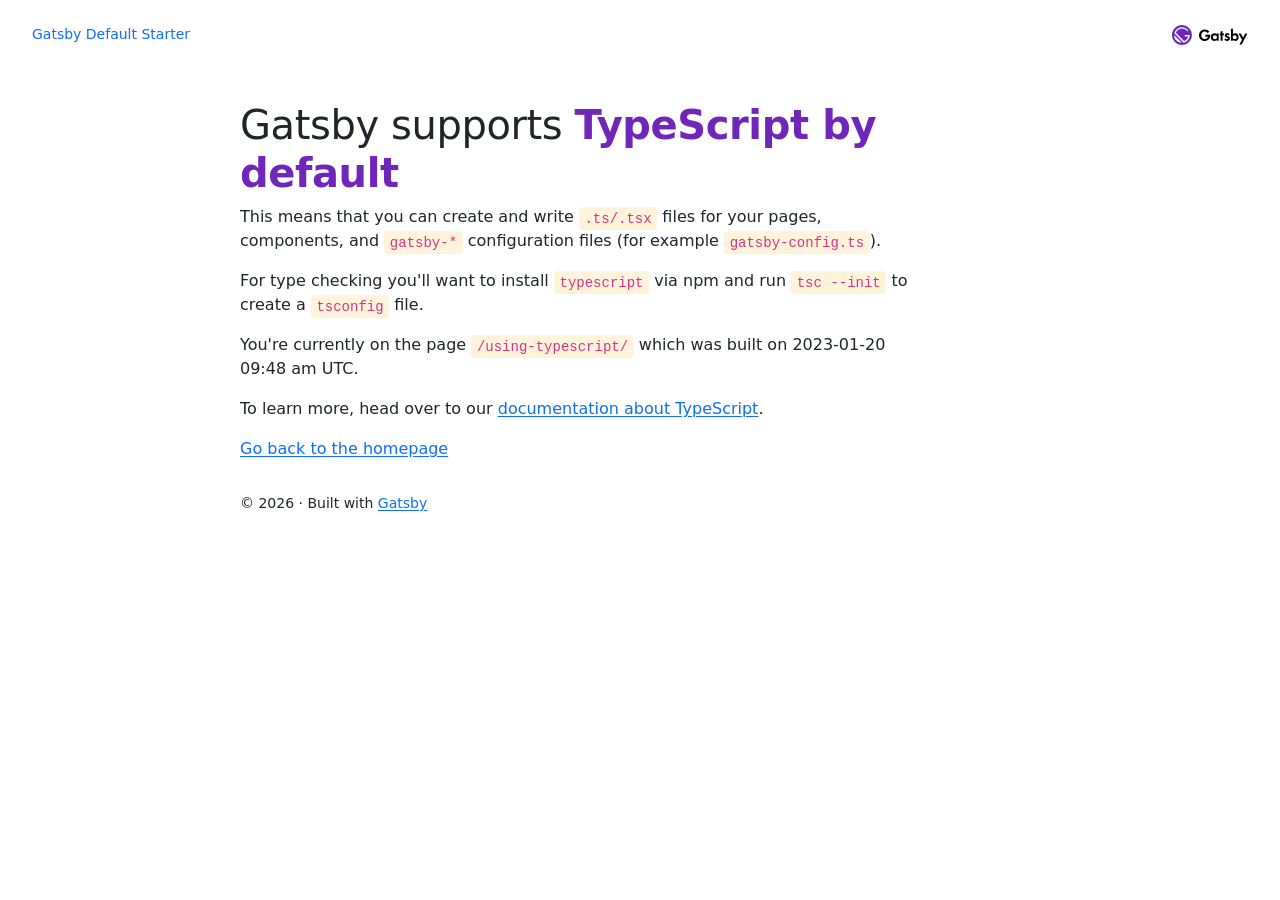
<file: using-typescript/index.html>
<!DOCTYPE html><html lang="en"><head><meta charSet="utf-8"/><meta http-equiv="x-ua-compatible" content="ie=edge"/><meta name="viewport" content="width=device-width, initial-scale=1, shrink-to-fit=no"/><meta name="generator" content="Gatsby 5.3.3"/><meta name="description" content="Kick off your next, great Gatsby project with this default starter. This barebones starter ships with the main Gatsby configuration files you might need." data-gatsby-head="true"/><meta property="og:title" content="Using TypeScript" data-gatsby-head="true"/><meta property="og:description" content="Kick off your next, great Gatsby project with this default starter. This barebones starter ships with the main Gatsby configuration files you might need." data-gatsby-head="true"/><meta property="og:type" content="website" data-gatsby-head="true"/><meta name="twitter:card" content="summary" data-gatsby-head="true"/><meta name="twitter:creator" content="@gatsbyjs" data-gatsby-head="true"/><meta name="twitter:title" content="Using TypeScript" data-gatsby-head="true"/><meta name="twitter:description" content="Kick off your next, great Gatsby project with this default starter. This barebones starter ships with the main Gatsby configuration files you might need." data-gatsby-head="true"/><style data-href="/styles.575b9d4c694155dd1e33.css" data-identity="gatsby-global-css">@charset "UTF-8";:root{--border-radius:4px;--color-text:#333;--color-primary:#7026b9;--color-code-bg:#fff4db;--color-code:#8a6534;--font-sans:-apple-system,BlinkMacSystemFont,"Segoe UI",Helvetica,Arial,sans-serif,"Apple Color Emoji","Segoe UI Emoji";--font-mono:SFMono-Regular,Menlo,Monaco,Consolas,"Liberation Mono","Courier New",monospace;--font-lg:18px;--font-md:16px;--font-sm:14px;--font-sx:12px;--line-height-loose:1.75;--line-height-normal:1.5;--line-height-dense:1.1;--space-1:4px;--space-2:8px;--space-3:16px;--space-4:24px;--space-5:32px;--space-6:64px;--size-content:54rem;--size-gutter:var(--space-5);--size-gap:var(--space-6)}html{-webkit-text-size-adjust:100%;box-sizing:border-box;font:sans-serif;font-size:var(--font-md);line-height:var(--line-height-normal);overflow-y:scroll}body{-moz-osx-font-smoothing:grayscale;-webkit-font-smoothing:antialiased;word-wrap:break-word;color:var(--color-text);font-family:sans-serif;font-family:var(--font-sans);font-weight:400}a{background-color:transparent;color:var(--color-primary);font-weight:500;text-decoration:none;text-decoration-thickness:1.5px;text-underline-offset:2px}a:active,a:hover{outline-width:0;text-decoration:none}abbr[title]{border-bottom:1px dotted rgba(0,0,0,.5);text-decoration:none}b,strong{font-weight:inherit}dfn{font-style:italic}h1{letter-spacing:-.01em;line-height:var(--line-height-dense);margin:0 0 3rem;padding:0}h1>b{color:var(--color-primary)}img{border-style:none;max-width:100%}code,kbd,pre,samp{font-family:var(--font-mono);line-height:inherit}hr{background:rgba(0,0,0,.2);border:none;box-sizing:content-box;height:1px;margin-bottom:calc(var(--space-4) - 1px);margin-left:0;margin-right:0;margin-top:0;overflow:visible;padding:0}*,:after,:before{box-sizing:inherit}dd,dl,fieldset,figure,hgroup,img,ol,p,ul{margin:0;margin-bottom:var(--space-4);padding:0}ol,ul{list-style-image:none;list-style-position:outside;margin-left:var(--space-4)}pre{word-wrap:normal;background:rgba(0,0,0,.04);border-radius:var(--border-radius);font-size:.875rem;line-height:var(--line-height-normal);margin-bottom:var(--space-4);margin-left:0;margin-right:0;padding:var(--space-4)}b,dt,strong,th{font-weight:700}li{margin-bottom:calc(var(--space-4)/2)}ol li,ul li{padding-left:0}li>ol,li>ul{margin-bottom:calc(var(--space-4)/2);margin-left:var(--space-4);margin-top:calc(var(--space-4)/2)}blockquote :last-child,li :last-child,p :last-child{margin-bottom:0}li>p{margin-bottom:calc(var(--space-4)/2)}p{max-width:680px}code,kbd,samp{font-size:.875rem}abbr,acronym{border-bottom:1px dotted rgba(0,0,0,.5);cursor:help}code,tt{background-color:var(--color-code-bg);border-radius:var(--border-radius);color:var(--color-code);font-family:var(--font-mono);padding-bottom:.25em;padding-top:.25em;word-break:normal}pre code{background:none}code:after,code:before,tt:after,tt:before{content:"\00a0";letter-spacing:-.2em}pre code:after,pre code:before,pre tt:after,pre tt:before{content:none}/*!
 * Bootstrap  v5.2.3 (https://getbootstrap.com/)
 * Copyright 2011-2022 The Bootstrap Authors
 * Copyright 2011-2022 Twitter, Inc.
 * Licensed under MIT (https://github.com/twbs/bootstrap/blob/main/LICENSE)
 */:root{--bs-blue:#0d6efd;--bs-indigo:#6610f2;--bs-purple:#6f42c1;--bs-pink:#d63384;--bs-red:#dc3545;--bs-orange:#fd7e14;--bs-yellow:#ffc107;--bs-green:#198754;--bs-teal:#20c997;--bs-cyan:#0dcaf0;--bs-black:#000;--bs-white:#fff;--bs-gray:#6c757d;--bs-gray-dark:#343a40;--bs-gray-100:#f8f9fa;--bs-gray-200:#e9ecef;--bs-gray-300:#dee2e6;--bs-gray-400:#ced4da;--bs-gray-500:#adb5bd;--bs-gray-600:#6c757d;--bs-gray-700:#495057;--bs-gray-800:#343a40;--bs-gray-900:#212529;--bs-primary:#0d6efd;--bs-secondary:#6c757d;--bs-success:#198754;--bs-info:#0dcaf0;--bs-warning:#ffc107;--bs-danger:#dc3545;--bs-light:#f8f9fa;--bs-dark:#212529;--bs-primary-rgb:13,110,253;--bs-secondary-rgb:108,117,125;--bs-success-rgb:25,135,84;--bs-info-rgb:13,202,240;--bs-warning-rgb:255,193,7;--bs-danger-rgb:220,53,69;--bs-light-rgb:248,249,250;--bs-dark-rgb:33,37,41;--bs-white-rgb:255,255,255;--bs-black-rgb:0,0,0;--bs-body-color-rgb:33,37,41;--bs-body-bg-rgb:255,255,255;--bs-font-sans-serif:system-ui,-apple-system,"Segoe UI",Roboto,"Helvetica Neue","Noto Sans","Liberation Sans",Arial,sans-serif,"Apple Color Emoji","Segoe UI Emoji","Segoe UI Symbol","Noto Color Emoji";--bs-font-monospace:SFMono-Regular,Menlo,Monaco,Consolas,"Liberation Mono","Courier New",monospace;--bs-gradient:linear-gradient(180deg,hsla(0,0%,100%,.15),hsla(0,0%,100%,0));--bs-body-font-family:var(--bs-font-sans-serif);--bs-body-font-size:1rem;--bs-body-font-weight:400;--bs-body-line-height:1.5;--bs-body-color:#212529;--bs-body-bg:#fff;--bs-border-width:1px;--bs-border-style:solid;--bs-border-color:#dee2e6;--bs-border-color-translucent:rgba(0,0,0,.175);--bs-border-radius:0.375rem;--bs-border-radius-sm:0.25rem;--bs-border-radius-lg:0.5rem;--bs-border-radius-xl:1rem;--bs-border-radius-2xl:2rem;--bs-border-radius-pill:50rem;--bs-link-color:#0d6efd;--bs-link-hover-color:#0a58ca;--bs-code-color:#d63384;--bs-highlight-bg:#fff3cd}*,:after,:before{box-sizing:border-box}@media (prefers-reduced-motion:no-preference){:root{scroll-behavior:smooth}}body{-webkit-text-size-adjust:100%;-webkit-tap-highlight-color:transparent;background-color:var(--bs-body-bg);color:var(--bs-body-color);font-family:var(--bs-body-font-family);font-size:var(--bs-body-font-size);font-weight:var(--bs-body-font-weight);line-height:var(--bs-body-line-height);margin:0;text-align:var(--bs-body-text-align)}hr{border:0;border-top:1px solid;color:inherit;margin:1rem 0;opacity:.25}.h1,.h2,.h3,.h4,.h5,.h6,h1,h2,h3,h4,h5,h6{font-weight:500;line-height:1.2;margin-bottom:.5rem;margin-top:0}.h1,h1{font-size:calc(1.375rem + 1.5vw)}@media (min-width:1200px){.h1,h1{font-size:2.5rem}}.h2,h2{font-size:calc(1.325rem + .9vw)}@media (min-width:1200px){.h2,h2{font-size:2rem}}.h3,h3{font-size:calc(1.3rem + .6vw)}@media (min-width:1200px){.h3,h3{font-size:1.75rem}}.h4,h4{font-size:calc(1.275rem + .3vw)}@media (min-width:1200px){.h4,h4{font-size:1.5rem}}.h5,h5{font-size:1.25rem}.h6,h6{font-size:1rem}p{margin-bottom:1rem;margin-top:0}abbr[title]{cursor:help;-webkit-text-decoration:underline dotted;text-decoration:underline dotted;-webkit-text-decoration-skip-ink:none;text-decoration-skip-ink:none}address{font-style:normal;line-height:inherit;margin-bottom:1rem}ol,ul{padding-left:2rem}dl,ol,ul{margin-bottom:1rem;margin-top:0}ol ol,ol ul,ul ol,ul ul{margin-bottom:0}dt{font-weight:700}dd{margin-bottom:.5rem;margin-left:0}blockquote{margin:0 0 1rem}b,strong{font-weight:bolder}.small,small{font-size:.875em}.mark,mark{background-color:var(--bs-highlight-bg);padding:.1875em}sub,sup{font-size:.75em;line-height:0;position:relative;vertical-align:baseline}sub{bottom:-.25em}sup{top:-.5em}a{color:var(--bs-link-color);text-decoration:underline}a:hover{color:var(--bs-link-hover-color)}a:not([href]):not([class]),a:not([href]):not([class]):hover{color:inherit;text-decoration:none}code,kbd,pre,samp{font-family:var(--bs-font-monospace);font-size:1em}pre{display:block;font-size:.875em;margin-bottom:1rem;margin-top:0;overflow:auto}pre code{color:inherit;font-size:inherit;word-break:normal}code{word-wrap:break-word;color:var(--bs-code-color);font-size:.875em}a>code{color:inherit}kbd{background-color:var(--bs-body-color);border-radius:.25rem;color:var(--bs-body-bg);font-size:.875em;padding:.1875rem .375rem}kbd kbd{font-size:1em;padding:0}figure{margin:0 0 1rem}img,svg{vertical-align:middle}table{border-collapse:collapse;caption-side:bottom}caption{color:#6c757d;padding-bottom:.5rem;padding-top:.5rem;text-align:left}th{text-align:inherit;text-align:-webkit-match-parent}tbody,td,tfoot,th,thead,tr{border:0 solid;border-color:inherit}label{display:inline-block}button{border-radius:0}button:focus:not(:focus-visible){outline:0}button,input,optgroup,select,textarea{font-family:inherit;font-size:inherit;line-height:inherit;margin:0}button,select{text-transform:none}[role=button]{cursor:pointer}select{word-wrap:normal}select:disabled{opacity:1}[list]:not([type=date]):not([type=datetime-local]):not([type=month]):not([type=week]):not([type=time])::-webkit-calendar-picker-indicator{display:none!important}[type=button],[type=reset],[type=submit],button{-webkit-appearance:button}[type=button]:not(:disabled),[type=reset]:not(:disabled),[type=submit]:not(:disabled),button:not(:disabled){cursor:pointer}::-moz-focus-inner{border-style:none;padding:0}textarea{resize:vertical}fieldset{border:0;margin:0;min-width:0;padding:0}legend{float:left;font-size:calc(1.275rem + .3vw);line-height:inherit;margin-bottom:.5rem;padding:0;width:100%}@media (min-width:1200px){legend{font-size:1.5rem}}legend+*{clear:left}::-webkit-datetime-edit-day-field,::-webkit-datetime-edit-fields-wrapper,::-webkit-datetime-edit-hour-field,::-webkit-datetime-edit-minute,::-webkit-datetime-edit-month-field,::-webkit-datetime-edit-text,::-webkit-datetime-edit-year-field{padding:0}::-webkit-inner-spin-button{height:auto}[type=search]{-webkit-appearance:textfield;outline-offset:-2px}::-webkit-search-decoration{-webkit-appearance:none}::-webkit-color-swatch-wrapper{padding:0}::-webkit-file-upload-button{-webkit-appearance:button;font:inherit}::file-selector-button{-webkit-appearance:button;font:inherit}output{display:inline-block}iframe{border:0}summary{cursor:pointer;display:list-item}progress{vertical-align:baseline}[hidden]{display:none!important}.lead{font-size:1.25rem;font-weight:300}.display-1{font-size:calc(1.625rem + 4.5vw);font-weight:300;line-height:1.2}@media (min-width:1200px){.display-1{font-size:5rem}}.display-2{font-size:calc(1.575rem + 3.9vw);font-weight:300;line-height:1.2}@media (min-width:1200px){.display-2{font-size:4.5rem}}.display-3{font-size:calc(1.525rem + 3.3vw);font-weight:300;line-height:1.2}@media (min-width:1200px){.display-3{font-size:4rem}}.display-4{font-size:calc(1.475rem + 2.7vw);font-weight:300;line-height:1.2}@media (min-width:1200px){.display-4{font-size:3.5rem}}.display-5{font-size:calc(1.425rem + 2.1vw);font-weight:300;line-height:1.2}@media (min-width:1200px){.display-5{font-size:3rem}}.display-6{font-size:calc(1.375rem + 1.5vw);font-weight:300;line-height:1.2}@media (min-width:1200px){.display-6{font-size:2.5rem}}.list-inline,.list-unstyled{list-style:none;padding-left:0}.list-inline-item{display:inline-block}.list-inline-item:not(:last-child){margin-right:.5rem}.initialism{font-size:.875em;text-transform:uppercase}.blockquote{font-size:1.25rem;margin-bottom:1rem}.blockquote>:last-child{margin-bottom:0}.blockquote-footer{color:#6c757d;font-size:.875em;margin-bottom:1rem;margin-top:-1rem}.blockquote-footer:before{content:"— "}.img-fluid,.img-thumbnail{height:auto;max-width:100%}.img-thumbnail{background-color:#fff;border:1px solid var(--bs-border-color);border-radius:.375rem;padding:.25rem}.figure{display:inline-block}.figure-img{line-height:1;margin-bottom:.5rem}.figure-caption{color:#6c757d;font-size:.875em}.container,.container-fluid,.container-lg,.container-md,.container-sm,.container-xl,.container-xxl{--bs-gutter-x:1.5rem;--bs-gutter-y:0;margin-left:auto;margin-right:auto;padding-left:calc(var(--bs-gutter-x)*.5);padding-right:calc(var(--bs-gutter-x)*.5);width:100%}@media (min-width:576px){.container,.container-sm{max-width:540px}}@media (min-width:768px){.container,.container-md,.container-sm{max-width:720px}}@media (min-width:992px){.container,.container-lg,.container-md,.container-sm{max-width:960px}}@media (min-width:1200px){.container,.container-lg,.container-md,.container-sm,.container-xl{max-width:1140px}}@media (min-width:1400px){.container,.container-lg,.container-md,.container-sm,.container-xl,.container-xxl{max-width:1320px}}.row{--bs-gutter-x:1.5rem;--bs-gutter-y:0;display:flex;flex-wrap:wrap;margin-left:calc(var(--bs-gutter-x)*-.5);margin-right:calc(var(--bs-gutter-x)*-.5);margin-top:calc(var(--bs-gutter-y)*-1)}.row>*{flex-shrink:0;margin-top:var(--bs-gutter-y);max-width:100%;padding-left:calc(var(--bs-gutter-x)*.5);padding-right:calc(var(--bs-gutter-x)*.5);width:100%}.col{flex:1 0}.row-cols-auto>*{flex:0 0 auto;width:auto}.row-cols-1>*{flex:0 0 auto;width:100%}.row-cols-2>*{flex:0 0 auto;width:50%}.row-cols-3>*{flex:0 0 auto;width:33.3333333333%}.row-cols-4>*{flex:0 0 auto;width:25%}.row-cols-5>*{flex:0 0 auto;width:20%}.row-cols-6>*{flex:0 0 auto;width:16.6666666667%}.col-auto{flex:0 0 auto;width:auto}.col-1{flex:0 0 auto;width:8.33333333%}.col-2{flex:0 0 auto;width:16.66666667%}.col-3{flex:0 0 auto;width:25%}.col-4{flex:0 0 auto;width:33.33333333%}.col-5{flex:0 0 auto;width:41.66666667%}.col-6{flex:0 0 auto;width:50%}.col-7{flex:0 0 auto;width:58.33333333%}.col-8{flex:0 0 auto;width:66.66666667%}.col-9{flex:0 0 auto;width:75%}.col-10{flex:0 0 auto;width:83.33333333%}.col-11{flex:0 0 auto;width:91.66666667%}.col-12{flex:0 0 auto;width:100%}.offset-1{margin-left:8.33333333%}.offset-2{margin-left:16.66666667%}.offset-3{margin-left:25%}.offset-4{margin-left:33.33333333%}.offset-5{margin-left:41.66666667%}.offset-6{margin-left:50%}.offset-7{margin-left:58.33333333%}.offset-8{margin-left:66.66666667%}.offset-9{margin-left:75%}.offset-10{margin-left:83.33333333%}.offset-11{margin-left:91.66666667%}.g-0,.gx-0{--bs-gutter-x:0}.g-0,.gy-0{--bs-gutter-y:0}.g-1,.gx-1{--bs-gutter-x:0.25rem}.g-1,.gy-1{--bs-gutter-y:0.25rem}.g-2,.gx-2{--bs-gutter-x:0.5rem}.g-2,.gy-2{--bs-gutter-y:0.5rem}.g-3,.gx-3{--bs-gutter-x:1rem}.g-3,.gy-3{--bs-gutter-y:1rem}.g-4,.gx-4{--bs-gutter-x:1.5rem}.g-4,.gy-4{--bs-gutter-y:1.5rem}.g-5,.gx-5{--bs-gutter-x:3rem}.g-5,.gy-5{--bs-gutter-y:3rem}@media (min-width:576px){.col-sm{flex:1 0}.row-cols-sm-auto>*{flex:0 0 auto;width:auto}.row-cols-sm-1>*{flex:0 0 auto;width:100%}.row-cols-sm-2>*{flex:0 0 auto;width:50%}.row-cols-sm-3>*{flex:0 0 auto;width:33.3333333333%}.row-cols-sm-4>*{flex:0 0 auto;width:25%}.row-cols-sm-5>*{flex:0 0 auto;width:20%}.row-cols-sm-6>*{flex:0 0 auto;width:16.6666666667%}.col-sm-auto{flex:0 0 auto;width:auto}.col-sm-1{flex:0 0 auto;width:8.33333333%}.col-sm-2{flex:0 0 auto;width:16.66666667%}.col-sm-3{flex:0 0 auto;width:25%}.col-sm-4{flex:0 0 auto;width:33.33333333%}.col-sm-5{flex:0 0 auto;width:41.66666667%}.col-sm-6{flex:0 0 auto;width:50%}.col-sm-7{flex:0 0 auto;width:58.33333333%}.col-sm-8{flex:0 0 auto;width:66.66666667%}.col-sm-9{flex:0 0 auto;width:75%}.col-sm-10{flex:0 0 auto;width:83.33333333%}.col-sm-11{flex:0 0 auto;width:91.66666667%}.col-sm-12{flex:0 0 auto;width:100%}.offset-sm-0{margin-left:0}.offset-sm-1{margin-left:8.33333333%}.offset-sm-2{margin-left:16.66666667%}.offset-sm-3{margin-left:25%}.offset-sm-4{margin-left:33.33333333%}.offset-sm-5{margin-left:41.66666667%}.offset-sm-6{margin-left:50%}.offset-sm-7{margin-left:58.33333333%}.offset-sm-8{margin-left:66.66666667%}.offset-sm-9{margin-left:75%}.offset-sm-10{margin-left:83.33333333%}.offset-sm-11{margin-left:91.66666667%}.g-sm-0,.gx-sm-0{--bs-gutter-x:0}.g-sm-0,.gy-sm-0{--bs-gutter-y:0}.g-sm-1,.gx-sm-1{--bs-gutter-x:0.25rem}.g-sm-1,.gy-sm-1{--bs-gutter-y:0.25rem}.g-sm-2,.gx-sm-2{--bs-gutter-x:0.5rem}.g-sm-2,.gy-sm-2{--bs-gutter-y:0.5rem}.g-sm-3,.gx-sm-3{--bs-gutter-x:1rem}.g-sm-3,.gy-sm-3{--bs-gutter-y:1rem}.g-sm-4,.gx-sm-4{--bs-gutter-x:1.5rem}.g-sm-4,.gy-sm-4{--bs-gutter-y:1.5rem}.g-sm-5,.gx-sm-5{--bs-gutter-x:3rem}.g-sm-5,.gy-sm-5{--bs-gutter-y:3rem}}@media (min-width:768px){.col-md{flex:1 0}.row-cols-md-auto>*{flex:0 0 auto;width:auto}.row-cols-md-1>*{flex:0 0 auto;width:100%}.row-cols-md-2>*{flex:0 0 auto;width:50%}.row-cols-md-3>*{flex:0 0 auto;width:33.3333333333%}.row-cols-md-4>*{flex:0 0 auto;width:25%}.row-cols-md-5>*{flex:0 0 auto;width:20%}.row-cols-md-6>*{flex:0 0 auto;width:16.6666666667%}.col-md-auto{flex:0 0 auto;width:auto}.col-md-1{flex:0 0 auto;width:8.33333333%}.col-md-2{flex:0 0 auto;width:16.66666667%}.col-md-3{flex:0 0 auto;width:25%}.col-md-4{flex:0 0 auto;width:33.33333333%}.col-md-5{flex:0 0 auto;width:41.66666667%}.col-md-6{flex:0 0 auto;width:50%}.col-md-7{flex:0 0 auto;width:58.33333333%}.col-md-8{flex:0 0 auto;width:66.66666667%}.col-md-9{flex:0 0 auto;width:75%}.col-md-10{flex:0 0 auto;width:83.33333333%}.col-md-11{flex:0 0 auto;width:91.66666667%}.col-md-12{flex:0 0 auto;width:100%}.offset-md-0{margin-left:0}.offset-md-1{margin-left:8.33333333%}.offset-md-2{margin-left:16.66666667%}.offset-md-3{margin-left:25%}.offset-md-4{margin-left:33.33333333%}.offset-md-5{margin-left:41.66666667%}.offset-md-6{margin-left:50%}.offset-md-7{margin-left:58.33333333%}.offset-md-8{margin-left:66.66666667%}.offset-md-9{margin-left:75%}.offset-md-10{margin-left:83.33333333%}.offset-md-11{margin-left:91.66666667%}.g-md-0,.gx-md-0{--bs-gutter-x:0}.g-md-0,.gy-md-0{--bs-gutter-y:0}.g-md-1,.gx-md-1{--bs-gutter-x:0.25rem}.g-md-1,.gy-md-1{--bs-gutter-y:0.25rem}.g-md-2,.gx-md-2{--bs-gutter-x:0.5rem}.g-md-2,.gy-md-2{--bs-gutter-y:0.5rem}.g-md-3,.gx-md-3{--bs-gutter-x:1rem}.g-md-3,.gy-md-3{--bs-gutter-y:1rem}.g-md-4,.gx-md-4{--bs-gutter-x:1.5rem}.g-md-4,.gy-md-4{--bs-gutter-y:1.5rem}.g-md-5,.gx-md-5{--bs-gutter-x:3rem}.g-md-5,.gy-md-5{--bs-gutter-y:3rem}}@media (min-width:992px){.col-lg{flex:1 0}.row-cols-lg-auto>*{flex:0 0 auto;width:auto}.row-cols-lg-1>*{flex:0 0 auto;width:100%}.row-cols-lg-2>*{flex:0 0 auto;width:50%}.row-cols-lg-3>*{flex:0 0 auto;width:33.3333333333%}.row-cols-lg-4>*{flex:0 0 auto;width:25%}.row-cols-lg-5>*{flex:0 0 auto;width:20%}.row-cols-lg-6>*{flex:0 0 auto;width:16.6666666667%}.col-lg-auto{flex:0 0 auto;width:auto}.col-lg-1{flex:0 0 auto;width:8.33333333%}.col-lg-2{flex:0 0 auto;width:16.66666667%}.col-lg-3{flex:0 0 auto;width:25%}.col-lg-4{flex:0 0 auto;width:33.33333333%}.col-lg-5{flex:0 0 auto;width:41.66666667%}.col-lg-6{flex:0 0 auto;width:50%}.col-lg-7{flex:0 0 auto;width:58.33333333%}.col-lg-8{flex:0 0 auto;width:66.66666667%}.col-lg-9{flex:0 0 auto;width:75%}.col-lg-10{flex:0 0 auto;width:83.33333333%}.col-lg-11{flex:0 0 auto;width:91.66666667%}.col-lg-12{flex:0 0 auto;width:100%}.offset-lg-0{margin-left:0}.offset-lg-1{margin-left:8.33333333%}.offset-lg-2{margin-left:16.66666667%}.offset-lg-3{margin-left:25%}.offset-lg-4{margin-left:33.33333333%}.offset-lg-5{margin-left:41.66666667%}.offset-lg-6{margin-left:50%}.offset-lg-7{margin-left:58.33333333%}.offset-lg-8{margin-left:66.66666667%}.offset-lg-9{margin-left:75%}.offset-lg-10{margin-left:83.33333333%}.offset-lg-11{margin-left:91.66666667%}.g-lg-0,.gx-lg-0{--bs-gutter-x:0}.g-lg-0,.gy-lg-0{--bs-gutter-y:0}.g-lg-1,.gx-lg-1{--bs-gutter-x:0.25rem}.g-lg-1,.gy-lg-1{--bs-gutter-y:0.25rem}.g-lg-2,.gx-lg-2{--bs-gutter-x:0.5rem}.g-lg-2,.gy-lg-2{--bs-gutter-y:0.5rem}.g-lg-3,.gx-lg-3{--bs-gutter-x:1rem}.g-lg-3,.gy-lg-3{--bs-gutter-y:1rem}.g-lg-4,.gx-lg-4{--bs-gutter-x:1.5rem}.g-lg-4,.gy-lg-4{--bs-gutter-y:1.5rem}.g-lg-5,.gx-lg-5{--bs-gutter-x:3rem}.g-lg-5,.gy-lg-5{--bs-gutter-y:3rem}}@media (min-width:1200px){.col-xl{flex:1 0}.row-cols-xl-auto>*{flex:0 0 auto;width:auto}.row-cols-xl-1>*{flex:0 0 auto;width:100%}.row-cols-xl-2>*{flex:0 0 auto;width:50%}.row-cols-xl-3>*{flex:0 0 auto;width:33.3333333333%}.row-cols-xl-4>*{flex:0 0 auto;width:25%}.row-cols-xl-5>*{flex:0 0 auto;width:20%}.row-cols-xl-6>*{flex:0 0 auto;width:16.6666666667%}.col-xl-auto{flex:0 0 auto;width:auto}.col-xl-1{flex:0 0 auto;width:8.33333333%}.col-xl-2{flex:0 0 auto;width:16.66666667%}.col-xl-3{flex:0 0 auto;width:25%}.col-xl-4{flex:0 0 auto;width:33.33333333%}.col-xl-5{flex:0 0 auto;width:41.66666667%}.col-xl-6{flex:0 0 auto;width:50%}.col-xl-7{flex:0 0 auto;width:58.33333333%}.col-xl-8{flex:0 0 auto;width:66.66666667%}.col-xl-9{flex:0 0 auto;width:75%}.col-xl-10{flex:0 0 auto;width:83.33333333%}.col-xl-11{flex:0 0 auto;width:91.66666667%}.col-xl-12{flex:0 0 auto;width:100%}.offset-xl-0{margin-left:0}.offset-xl-1{margin-left:8.33333333%}.offset-xl-2{margin-left:16.66666667%}.offset-xl-3{margin-left:25%}.offset-xl-4{margin-left:33.33333333%}.offset-xl-5{margin-left:41.66666667%}.offset-xl-6{margin-left:50%}.offset-xl-7{margin-left:58.33333333%}.offset-xl-8{margin-left:66.66666667%}.offset-xl-9{margin-left:75%}.offset-xl-10{margin-left:83.33333333%}.offset-xl-11{margin-left:91.66666667%}.g-xl-0,.gx-xl-0{--bs-gutter-x:0}.g-xl-0,.gy-xl-0{--bs-gutter-y:0}.g-xl-1,.gx-xl-1{--bs-gutter-x:0.25rem}.g-xl-1,.gy-xl-1{--bs-gutter-y:0.25rem}.g-xl-2,.gx-xl-2{--bs-gutter-x:0.5rem}.g-xl-2,.gy-xl-2{--bs-gutter-y:0.5rem}.g-xl-3,.gx-xl-3{--bs-gutter-x:1rem}.g-xl-3,.gy-xl-3{--bs-gutter-y:1rem}.g-xl-4,.gx-xl-4{--bs-gutter-x:1.5rem}.g-xl-4,.gy-xl-4{--bs-gutter-y:1.5rem}.g-xl-5,.gx-xl-5{--bs-gutter-x:3rem}.g-xl-5,.gy-xl-5{--bs-gutter-y:3rem}}@media (min-width:1400px){.col-xxl{flex:1 0}.row-cols-xxl-auto>*{flex:0 0 auto;width:auto}.row-cols-xxl-1>*{flex:0 0 auto;width:100%}.row-cols-xxl-2>*{flex:0 0 auto;width:50%}.row-cols-xxl-3>*{flex:0 0 auto;width:33.3333333333%}.row-cols-xxl-4>*{flex:0 0 auto;width:25%}.row-cols-xxl-5>*{flex:0 0 auto;width:20%}.row-cols-xxl-6>*{flex:0 0 auto;width:16.6666666667%}.col-xxl-auto{flex:0 0 auto;width:auto}.col-xxl-1{flex:0 0 auto;width:8.33333333%}.col-xxl-2{flex:0 0 auto;width:16.66666667%}.col-xxl-3{flex:0 0 auto;width:25%}.col-xxl-4{flex:0 0 auto;width:33.33333333%}.col-xxl-5{flex:0 0 auto;width:41.66666667%}.col-xxl-6{flex:0 0 auto;width:50%}.col-xxl-7{flex:0 0 auto;width:58.33333333%}.col-xxl-8{flex:0 0 auto;width:66.66666667%}.col-xxl-9{flex:0 0 auto;width:75%}.col-xxl-10{flex:0 0 auto;width:83.33333333%}.col-xxl-11{flex:0 0 auto;width:91.66666667%}.col-xxl-12{flex:0 0 auto;width:100%}.offset-xxl-0{margin-left:0}.offset-xxl-1{margin-left:8.33333333%}.offset-xxl-2{margin-left:16.66666667%}.offset-xxl-3{margin-left:25%}.offset-xxl-4{margin-left:33.33333333%}.offset-xxl-5{margin-left:41.66666667%}.offset-xxl-6{margin-left:50%}.offset-xxl-7{margin-left:58.33333333%}.offset-xxl-8{margin-left:66.66666667%}.offset-xxl-9{margin-left:75%}.offset-xxl-10{margin-left:83.33333333%}.offset-xxl-11{margin-left:91.66666667%}.g-xxl-0,.gx-xxl-0{--bs-gutter-x:0}.g-xxl-0,.gy-xxl-0{--bs-gutter-y:0}.g-xxl-1,.gx-xxl-1{--bs-gutter-x:0.25rem}.g-xxl-1,.gy-xxl-1{--bs-gutter-y:0.25rem}.g-xxl-2,.gx-xxl-2{--bs-gutter-x:0.5rem}.g-xxl-2,.gy-xxl-2{--bs-gutter-y:0.5rem}.g-xxl-3,.gx-xxl-3{--bs-gutter-x:1rem}.g-xxl-3,.gy-xxl-3{--bs-gutter-y:1rem}.g-xxl-4,.gx-xxl-4{--bs-gutter-x:1.5rem}.g-xxl-4,.gy-xxl-4{--bs-gutter-y:1.5rem}.g-xxl-5,.gx-xxl-5{--bs-gutter-x:3rem}.g-xxl-5,.gy-xxl-5{--bs-gutter-y:3rem}}.table{--bs-table-color:var(--bs-body-color);--bs-table-bg:transparent;--bs-table-border-color:var(--bs-border-color);--bs-table-accent-bg:transparent;--bs-table-striped-color:var(--bs-body-color);--bs-table-striped-bg:rgba(0,0,0,.05);--bs-table-active-color:var(--bs-body-color);--bs-table-active-bg:rgba(0,0,0,.1);--bs-table-hover-color:var(--bs-body-color);--bs-table-hover-bg:rgba(0,0,0,.075);border-color:var(--bs-table-border-color);color:var(--bs-table-color);margin-bottom:1rem;vertical-align:top;width:100%}.table>:not(caption)>*>*{background-color:var(--bs-table-bg);border-bottom-width:1px;box-shadow:inset 0 0 0 9999px var(--bs-table-accent-bg);padding:.5rem}.table>tbody{vertical-align:inherit}.table>thead{vertical-align:bottom}.table-group-divider{border-top:2px solid}.caption-top{caption-side:top}.table-sm>:not(caption)>*>*{padding:.25rem}.table-bordered>:not(caption)>*{border-width:1px 0}.table-bordered>:not(caption)>*>*{border-width:0 1px}.table-borderless>:not(caption)>*>*{border-bottom-width:0}.table-borderless>:not(:first-child){border-top-width:0}.table-striped-columns>:not(caption)>tr>:nth-child(2n),.table-striped>tbody>tr:nth-of-type(odd)>*{--bs-table-accent-bg:var(--bs-table-striped-bg);color:var(--bs-table-striped-color)}.table-active{--bs-table-accent-bg:var(--bs-table-active-bg);color:var(--bs-table-active-color)}.table-hover>tbody>tr:hover>*{--bs-table-accent-bg:var(--bs-table-hover-bg);color:var(--bs-table-hover-color)}.table-primary{--bs-table-color:#000;--bs-table-bg:#cfe2ff;--bs-table-border-color:#bacbe6;--bs-table-striped-bg:#c5d7f2;--bs-table-striped-color:#000;--bs-table-active-bg:#bacbe6;--bs-table-active-color:#000;--bs-table-hover-bg:#bfd1ec;--bs-table-hover-color:#000}.table-primary,.table-secondary{border-color:var(--bs-table-border-color);color:var(--bs-table-color)}.table-secondary{--bs-table-color:#000;--bs-table-bg:#e2e3e5;--bs-table-border-color:#cbccce;--bs-table-striped-bg:#d7d8da;--bs-table-striped-color:#000;--bs-table-active-bg:#cbccce;--bs-table-active-color:#000;--bs-table-hover-bg:#d1d2d4;--bs-table-hover-color:#000}.table-success{--bs-table-color:#000;--bs-table-bg:#d1e7dd;--bs-table-border-color:#bcd0c7;--bs-table-striped-bg:#c7dbd2;--bs-table-striped-color:#000;--bs-table-active-bg:#bcd0c7;--bs-table-active-color:#000;--bs-table-hover-bg:#c1d6cc;--bs-table-hover-color:#000}.table-info,.table-success{border-color:var(--bs-table-border-color);color:var(--bs-table-color)}.table-info{--bs-table-color:#000;--bs-table-bg:#cff4fc;--bs-table-border-color:#badce3;--bs-table-striped-bg:#c5e8ef;--bs-table-striped-color:#000;--bs-table-active-bg:#badce3;--bs-table-active-color:#000;--bs-table-hover-bg:#bfe2e9;--bs-table-hover-color:#000}.table-warning{--bs-table-color:#000;--bs-table-bg:#fff3cd;--bs-table-border-color:#e6dbb9;--bs-table-striped-bg:#f2e7c3;--bs-table-striped-color:#000;--bs-table-active-bg:#e6dbb9;--bs-table-active-color:#000;--bs-table-hover-bg:#ece1be;--bs-table-hover-color:#000}.table-danger,.table-warning{border-color:var(--bs-table-border-color);color:var(--bs-table-color)}.table-danger{--bs-table-color:#000;--bs-table-bg:#f8d7da;--bs-table-border-color:#dfc2c4;--bs-table-striped-bg:#eccccf;--bs-table-striped-color:#000;--bs-table-active-bg:#dfc2c4;--bs-table-active-color:#000;--bs-table-hover-bg:#e5c7ca;--bs-table-hover-color:#000}.table-light{--bs-table-color:#000;--bs-table-bg:#f8f9fa;--bs-table-border-color:#dfe0e1;--bs-table-striped-bg:#ecedee;--bs-table-striped-color:#000;--bs-table-active-bg:#dfe0e1;--bs-table-active-color:#000;--bs-table-hover-bg:#e5e6e7;--bs-table-hover-color:#000}.table-dark,.table-light{border-color:var(--bs-table-border-color);color:var(--bs-table-color)}.table-dark{--bs-table-color:#fff;--bs-table-bg:#212529;--bs-table-border-color:#373b3e;--bs-table-striped-bg:#2c3034;--bs-table-striped-color:#fff;--bs-table-active-bg:#373b3e;--bs-table-active-color:#fff;--bs-table-hover-bg:#323539;--bs-table-hover-color:#fff}.table-responsive{-webkit-overflow-scrolling:touch;overflow-x:auto}@media (max-width:575.98px){.table-responsive-sm{-webkit-overflow-scrolling:touch;overflow-x:auto}}@media (max-width:767.98px){.table-responsive-md{-webkit-overflow-scrolling:touch;overflow-x:auto}}@media (max-width:991.98px){.table-responsive-lg{-webkit-overflow-scrolling:touch;overflow-x:auto}}@media (max-width:1199.98px){.table-responsive-xl{-webkit-overflow-scrolling:touch;overflow-x:auto}}@media (max-width:1399.98px){.table-responsive-xxl{-webkit-overflow-scrolling:touch;overflow-x:auto}}.form-label{margin-bottom:.5rem}.col-form-label{font-size:inherit;line-height:1.5;margin-bottom:0;padding-bottom:calc(.375rem + 1px);padding-top:calc(.375rem + 1px)}.col-form-label-lg{font-size:1.25rem;padding-bottom:calc(.5rem + 1px);padding-top:calc(.5rem + 1px)}.col-form-label-sm{font-size:.875rem;padding-bottom:calc(.25rem + 1px);padding-top:calc(.25rem + 1px)}.form-text{color:#6c757d;font-size:.875em;margin-top:.25rem}.form-control{-webkit-appearance:none;appearance:none;background-clip:padding-box;background-color:#fff;border:1px solid #ced4da;border-radius:.375rem;color:#212529;display:block;font-size:1rem;font-weight:400;line-height:1.5;padding:.375rem .75rem;transition:border-color .15s ease-in-out,box-shadow .15s ease-in-out;width:100%}@media (prefers-reduced-motion:reduce){.form-control{transition:none}}.form-control[type=file]{overflow:hidden}.form-control[type=file]:not(:disabled):not([readonly]){cursor:pointer}.form-control:focus{background-color:#fff;border-color:#86b7fe;box-shadow:0 0 0 .25rem rgba(13,110,253,.25);color:#212529;outline:0}.form-control::-webkit-date-and-time-value{height:1.5em}.form-control::placeholder{color:#6c757d;opacity:1}.form-control:disabled{background-color:#e9ecef;opacity:1}.form-control::-webkit-file-upload-button{-webkit-margin-end:.75rem;background-color:#e9ecef;border:0 solid;border-color:inherit;border-inline-end-width:1px;border-radius:0;color:#212529;margin:-.375rem -.75rem;margin-inline-end:.75rem;padding:.375rem .75rem;pointer-events:none;-webkit-transition:color .15s ease-in-out,background-color .15s ease-in-out,border-color .15s ease-in-out,box-shadow .15s ease-in-out;transition:color .15s ease-in-out,background-color .15s ease-in-out,border-color .15s ease-in-out,box-shadow .15s ease-in-out}.form-control::file-selector-button{-webkit-margin-end:.75rem;background-color:#e9ecef;border:0 solid;border-color:inherit;border-inline-end-width:1px;border-radius:0;color:#212529;margin:-.375rem -.75rem;margin-inline-end:.75rem;padding:.375rem .75rem;pointer-events:none;transition:color .15s ease-in-out,background-color .15s ease-in-out,border-color .15s ease-in-out,box-shadow .15s ease-in-out}@media (prefers-reduced-motion:reduce){.form-control::-webkit-file-upload-button{-webkit-transition:none;transition:none}.form-control::file-selector-button{transition:none}}.form-control:hover:not(:disabled):not([readonly])::-webkit-file-upload-button{background-color:#dde0e3}.form-control:hover:not(:disabled):not([readonly])::file-selector-button{background-color:#dde0e3}.form-control-plaintext{background-color:transparent;border:solid transparent;border-width:1px 0;color:#212529;display:block;line-height:1.5;margin-bottom:0;padding:.375rem 0;width:100%}.form-control-plaintext:focus{outline:0}.form-control-plaintext.form-control-lg,.form-control-plaintext.form-control-sm{padding-left:0;padding-right:0}.form-control-sm{border-radius:.25rem;font-size:.875rem;min-height:calc(1.5em + .5rem + 2px);padding:.25rem .5rem}.form-control-sm::-webkit-file-upload-button{-webkit-margin-end:.5rem;margin:-.25rem -.5rem;margin-inline-end:.5rem;padding:.25rem .5rem}.form-control-sm::file-selector-button{-webkit-margin-end:.5rem;margin:-.25rem -.5rem;margin-inline-end:.5rem;padding:.25rem .5rem}.form-control-lg{border-radius:.5rem;font-size:1.25rem;min-height:calc(1.5em + 1rem + 2px);padding:.5rem 1rem}.form-control-lg::-webkit-file-upload-button{-webkit-margin-end:1rem;margin:-.5rem -1rem;margin-inline-end:1rem;padding:.5rem 1rem}.form-control-lg::file-selector-button{-webkit-margin-end:1rem;margin:-.5rem -1rem;margin-inline-end:1rem;padding:.5rem 1rem}textarea.form-control{min-height:calc(1.5em + .75rem + 2px)}textarea.form-control-sm{min-height:calc(1.5em + .5rem + 2px)}textarea.form-control-lg{min-height:calc(1.5em + 1rem + 2px)}.form-control-color{height:calc(1.5em + .75rem + 2px);padding:.375rem;width:3rem}.form-control-color:not(:disabled):not([readonly]){cursor:pointer}.form-control-color::-moz-color-swatch{border:0!important;border-radius:.375rem}.form-control-color::-webkit-color-swatch{border-radius:.375rem}.form-control-color.form-control-sm{height:calc(1.5em + .5rem + 2px)}.form-control-color.form-control-lg{height:calc(1.5em + 1rem + 2px)}.form-select{-moz-padding-start:calc(.75rem - 3px);-webkit-appearance:none;appearance:none;background-color:#fff;background-image:url("data:image/svg+xml;charset=utf-8,%3Csvg xmlns='http://www.w3.org/2000/svg' viewBox='0 0 16 16'%3E%3Cpath fill='none' stroke='%23343a40' stroke-linecap='round' stroke-linejoin='round' stroke-width='2' d='m2 5 6 6 6-6'/%3E%3C/svg%3E");background-position:right .75rem center;background-repeat:no-repeat;background-size:16px 12px;border:1px solid #ced4da;border-radius:.375rem;color:#212529;display:block;font-size:1rem;font-weight:400;line-height:1.5;padding:.375rem 2.25rem .375rem .75rem;transition:border-color .15s ease-in-out,box-shadow .15s ease-in-out;width:100%}@media (prefers-reduced-motion:reduce){.form-select{transition:none}}.form-select:focus{border-color:#86b7fe;box-shadow:0 0 0 .25rem rgba(13,110,253,.25);outline:0}.form-select[multiple],.form-select[size]:not([size="1"]){background-image:none;padding-right:.75rem}.form-select:disabled{background-color:#e9ecef}.form-select:-moz-focusring{color:transparent;text-shadow:0 0 0 #212529}.form-select-sm{border-radius:.25rem;font-size:.875rem;padding-bottom:.25rem;padding-left:.5rem;padding-top:.25rem}.form-select-lg{border-radius:.5rem;font-size:1.25rem;padding-bottom:.5rem;padding-left:1rem;padding-top:.5rem}.form-check{display:block;margin-bottom:.125rem;min-height:1.5rem;padding-left:1.5em}.form-check .form-check-input{float:left;margin-left:-1.5em}.form-check-reverse{padding-left:0;padding-right:1.5em;text-align:right}.form-check-reverse .form-check-input{float:right;margin-left:0;margin-right:-1.5em}.form-check-input{-webkit-appearance:none;appearance:none;background-color:#fff;background-position:50%;background-repeat:no-repeat;background-size:contain;border:1px solid rgba(0,0,0,.25);height:1em;margin-top:.25em;-webkit-print-color-adjust:exact;print-color-adjust:exact;vertical-align:top;width:1em}.form-check-input[type=checkbox]{border-radius:.25em}.form-check-input[type=radio]{border-radius:50%}.form-check-input:active{filter:brightness(90%)}.form-check-input:focus{border-color:#86b7fe;box-shadow:0 0 0 .25rem rgba(13,110,253,.25);outline:0}.form-check-input:checked{background-color:#0d6efd;border-color:#0d6efd}.form-check-input:checked[type=checkbox]{background-image:url("data:image/svg+xml;charset=utf-8,%3Csvg xmlns='http://www.w3.org/2000/svg' viewBox='0 0 20 20'%3E%3Cpath fill='none' stroke='%23fff' stroke-linecap='round' stroke-linejoin='round' stroke-width='3' d='m6 10 3 3 6-6'/%3E%3C/svg%3E")}.form-check-input:checked[type=radio]{background-image:url("data:image/svg+xml;charset=utf-8,%3Csvg xmlns='http://www.w3.org/2000/svg' viewBox='-4 -4 8 8'%3E%3Ccircle r='2' fill='%23fff'/%3E%3C/svg%3E")}.form-check-input[type=checkbox]:indeterminate{background-color:#0d6efd;background-image:url("data:image/svg+xml;charset=utf-8,%3Csvg xmlns='http://www.w3.org/2000/svg' viewBox='0 0 20 20'%3E%3Cpath fill='none' stroke='%23fff' stroke-linecap='round' stroke-linejoin='round' stroke-width='3' d='M6 10h8'/%3E%3C/svg%3E");border-color:#0d6efd}.form-check-input:disabled{filter:none;opacity:.5;pointer-events:none}.form-check-input:disabled~.form-check-label,.form-check-input[disabled]~.form-check-label{cursor:default;opacity:.5}.form-switch{padding-left:2.5em}.form-switch .form-check-input{background-image:url("data:image/svg+xml;charset=utf-8,%3Csvg xmlns='http://www.w3.org/2000/svg' viewBox='-4 -4 8 8'%3E%3Ccircle r='3' fill='rgba(0, 0, 0, 0.25)'/%3E%3C/svg%3E");background-position:0;border-radius:2em;margin-left:-2.5em;transition:background-position .15s ease-in-out;width:2em}@media (prefers-reduced-motion:reduce){.form-switch .form-check-input{transition:none}}.form-switch .form-check-input:focus{background-image:url("data:image/svg+xml;charset=utf-8,%3Csvg xmlns='http://www.w3.org/2000/svg' viewBox='-4 -4 8 8'%3E%3Ccircle r='3' fill='%2386b7fe'/%3E%3C/svg%3E")}.form-switch .form-check-input:checked{background-image:url("data:image/svg+xml;charset=utf-8,%3Csvg xmlns='http://www.w3.org/2000/svg' viewBox='-4 -4 8 8'%3E%3Ccircle r='3' fill='%23fff'/%3E%3C/svg%3E");background-position:100%}.form-switch.form-check-reverse{padding-left:0;padding-right:2.5em}.form-switch.form-check-reverse .form-check-input{margin-left:0;margin-right:-2.5em}.form-check-inline{display:inline-block;margin-right:1rem}.btn-check{clip:rect(0,0,0,0);pointer-events:none;position:absolute}.btn-check:disabled+.btn,.btn-check[disabled]+.btn{filter:none;opacity:.65;pointer-events:none}.form-range{-webkit-appearance:none;appearance:none;background-color:transparent;height:1.5rem;padding:0;width:100%}.form-range:focus{outline:0}.form-range:focus::-webkit-slider-thumb{box-shadow:0 0 0 1px #fff,0 0 0 .25rem rgba(13,110,253,.25)}.form-range:focus::-moz-range-thumb{box-shadow:0 0 0 1px #fff,0 0 0 .25rem rgba(13,110,253,.25)}.form-range::-moz-focus-outer{border:0}.form-range::-webkit-slider-thumb{-webkit-appearance:none;appearance:none;background-color:#0d6efd;border:0;border-radius:1rem;height:1rem;margin-top:-.25rem;-webkit-transition:background-color .15s ease-in-out,border-color .15s ease-in-out,box-shadow .15s ease-in-out;transition:background-color .15s ease-in-out,border-color .15s ease-in-out,box-shadow .15s ease-in-out;width:1rem}@media (prefers-reduced-motion:reduce){.form-range::-webkit-slider-thumb{-webkit-transition:none;transition:none}}.form-range::-webkit-slider-thumb:active{background-color:#b6d4fe}.form-range::-webkit-slider-runnable-track{background-color:#dee2e6;border-color:transparent;border-radius:1rem;color:transparent;cursor:pointer;height:.5rem;width:100%}.form-range::-moz-range-thumb{appearance:none;background-color:#0d6efd;border:0;border-radius:1rem;height:1rem;-moz-transition:background-color .15s ease-in-out,border-color .15s ease-in-out,box-shadow .15s ease-in-out;transition:background-color .15s ease-in-out,border-color .15s ease-in-out,box-shadow .15s ease-in-out;width:1rem}@media (prefers-reduced-motion:reduce){.form-range::-moz-range-thumb{-moz-transition:none;transition:none}}.form-range::-moz-range-thumb:active{background-color:#b6d4fe}.form-range::-moz-range-track{background-color:#dee2e6;border-color:transparent;border-radius:1rem;color:transparent;cursor:pointer;height:.5rem;width:100%}.form-range:disabled{pointer-events:none}.form-range:disabled::-webkit-slider-thumb{background-color:#adb5bd}.form-range:disabled::-moz-range-thumb{background-color:#adb5bd}.form-floating{position:relative}.form-floating>.form-control,.form-floating>.form-control-plaintext,.form-floating>.form-select{height:calc(3.5rem + 2px);line-height:1.25}.form-floating>label{border:1px solid transparent;height:100%;left:0;overflow:hidden;padding:1rem .75rem;pointer-events:none;position:absolute;text-align:start;text-overflow:ellipsis;top:0;transform-origin:0 0;transition:opacity .1s ease-in-out,transform .1s ease-in-out;white-space:nowrap;width:100%}@media (prefers-reduced-motion:reduce){.form-floating>label{transition:none}}.form-floating>.form-control,.form-floating>.form-control-plaintext{padding:1rem .75rem}.form-floating>.form-control-plaintext::placeholder,.form-floating>.form-control::placeholder{color:transparent}.form-floating>.form-control-plaintext:focus,.form-floating>.form-control-plaintext:not(:placeholder-shown),.form-floating>.form-control:focus,.form-floating>.form-control:not(:placeholder-shown){padding-bottom:.625rem;padding-top:1.625rem}.form-floating>.form-control-plaintext:-webkit-autofill,.form-floating>.form-control:-webkit-autofill{padding-bottom:.625rem;padding-top:1.625rem}.form-floating>.form-select{padding-bottom:.625rem;padding-top:1.625rem}.form-floating>.form-control-plaintext~label,.form-floating>.form-control:focus~label,.form-floating>.form-control:not(:placeholder-shown)~label,.form-floating>.form-select~label{opacity:.65;transform:scale(.85) translateY(-.5rem) translateX(.15rem)}.form-floating>.form-control:-webkit-autofill~label{opacity:.65;transform:scale(.85) translateY(-.5rem) translateX(.15rem)}.form-floating>.form-control-plaintext~label{border-width:1px 0}.input-group{align-items:stretch;display:flex;flex-wrap:wrap;position:relative;width:100%}.input-group>.form-control,.input-group>.form-floating,.input-group>.form-select{flex:1 1 auto;min-width:0;position:relative;width:1%}.input-group>.form-control:focus,.input-group>.form-floating:focus-within,.input-group>.form-select:focus{z-index:5}.input-group .btn{position:relative;z-index:2}.input-group .btn:focus{z-index:5}.input-group-text{align-items:center;background-color:#e9ecef;border:1px solid #ced4da;border-radius:.375rem;color:#212529;display:flex;font-size:1rem;font-weight:400;line-height:1.5;padding:.375rem .75rem;text-align:center;white-space:nowrap}.input-group-lg>.btn,.input-group-lg>.form-control,.input-group-lg>.form-select,.input-group-lg>.input-group-text{border-radius:.5rem;font-size:1.25rem;padding:.5rem 1rem}.input-group-sm>.btn,.input-group-sm>.form-control,.input-group-sm>.form-select,.input-group-sm>.input-group-text{border-radius:.25rem;font-size:.875rem;padding:.25rem .5rem}.input-group-lg>.form-select,.input-group-sm>.form-select{padding-right:3rem}.input-group.has-validation>.dropdown-toggle:nth-last-child(n+4),.input-group.has-validation>.form-floating:nth-last-child(n+3)>.form-control,.input-group.has-validation>.form-floating:nth-last-child(n+3)>.form-select,.input-group.has-validation>:nth-last-child(n+3):not(.dropdown-toggle):not(.dropdown-menu):not(.form-floating),.input-group:not(.has-validation)>.dropdown-toggle:nth-last-child(n+3),.input-group:not(.has-validation)>.form-floating:not(:last-child)>.form-control,.input-group:not(.has-validation)>.form-floating:not(:last-child)>.form-select,.input-group:not(.has-validation)>:not(:last-child):not(.dropdown-toggle):not(.dropdown-menu):not(.form-floating){border-bottom-right-radius:0;border-top-right-radius:0}.input-group>:not(:first-child):not(.dropdown-menu):not(.valid-tooltip):not(.valid-feedback):not(.invalid-tooltip):not(.invalid-feedback){border-bottom-left-radius:0;border-top-left-radius:0;margin-left:-1px}.input-group>.form-floating:not(:first-child)>.form-control,.input-group>.form-floating:not(:first-child)>.form-select{border-bottom-left-radius:0;border-top-left-radius:0}.valid-feedback{color:#198754;display:none;font-size:.875em;margin-top:.25rem;width:100%}.valid-tooltip{background-color:rgba(25,135,84,.9);border-radius:.375rem;color:#fff;display:none;font-size:.875rem;margin-top:.1rem;max-width:100%;padding:.25rem .5rem;position:absolute;top:100%;z-index:5}.is-valid~.valid-feedback,.is-valid~.valid-tooltip,.was-validated :valid~.valid-feedback,.was-validated :valid~.valid-tooltip{display:block}.form-control.is-valid,.was-validated .form-control:valid{background-image:url("data:image/svg+xml;charset=utf-8,%3Csvg xmlns='http://www.w3.org/2000/svg' viewBox='0 0 8 8'%3E%3Cpath fill='%23198754' d='M2.3 6.73.6 4.53c-.4-1.04.46-1.4 1.1-.8l1.1 1.4 3.4-3.8c.6-.63 1.6-.27 1.2.7l-4 4.6c-.43.5-.8.4-1.1.1z'/%3E%3C/svg%3E");background-position:right calc(.375em + .1875rem) center;background-repeat:no-repeat;background-size:calc(.75em + .375rem) calc(.75em + .375rem);border-color:#198754;padding-right:calc(1.5em + .75rem)}.form-control.is-valid:focus,.was-validated .form-control:valid:focus{border-color:#198754;box-shadow:0 0 0 .25rem rgba(25,135,84,.25)}.was-validated textarea.form-control:valid,textarea.form-control.is-valid{background-position:top calc(.375em + .1875rem) right calc(.375em + .1875rem);padding-right:calc(1.5em + .75rem)}.form-select.is-valid,.was-validated .form-select:valid{border-color:#198754}.form-select.is-valid:not([multiple]):not([size]),.form-select.is-valid:not([multiple])[size="1"],.was-validated .form-select:valid:not([multiple]):not([size]),.was-validated .form-select:valid:not([multiple])[size="1"]{background-image:url("data:image/svg+xml;charset=utf-8,%3Csvg xmlns='http://www.w3.org/2000/svg' viewBox='0 0 16 16'%3E%3Cpath fill='none' stroke='%23343a40' stroke-linecap='round' stroke-linejoin='round' stroke-width='2' d='m2 5 6 6 6-6'/%3E%3C/svg%3E"),url("data:image/svg+xml;charset=utf-8,%3Csvg xmlns='http://www.w3.org/2000/svg' viewBox='0 0 8 8'%3E%3Cpath fill='%23198754' d='M2.3 6.73.6 4.53c-.4-1.04.46-1.4 1.1-.8l1.1 1.4 3.4-3.8c.6-.63 1.6-.27 1.2.7l-4 4.6c-.43.5-.8.4-1.1.1z'/%3E%3C/svg%3E");background-position:right .75rem center,center right 2.25rem;background-size:16px 12px,calc(.75em + .375rem) calc(.75em + .375rem);padding-right:4.125rem}.form-select.is-valid:focus,.was-validated .form-select:valid:focus{border-color:#198754;box-shadow:0 0 0 .25rem rgba(25,135,84,.25)}.form-control-color.is-valid,.was-validated .form-control-color:valid{width:calc(3.75rem + 1.5em)}.form-check-input.is-valid,.was-validated .form-check-input:valid{border-color:#198754}.form-check-input.is-valid:checked,.was-validated .form-check-input:valid:checked{background-color:#198754}.form-check-input.is-valid:focus,.was-validated .form-check-input:valid:focus{box-shadow:0 0 0 .25rem rgba(25,135,84,.25)}.form-check-input.is-valid~.form-check-label,.was-validated .form-check-input:valid~.form-check-label{color:#198754}.form-check-inline .form-check-input~.valid-feedback{margin-left:.5em}.input-group>.form-control:not(:focus).is-valid,.input-group>.form-floating:not(:focus-within).is-valid,.input-group>.form-select:not(:focus).is-valid,.was-validated .input-group>.form-control:not(:focus):valid,.was-validated .input-group>.form-floating:not(:focus-within):valid,.was-validated .input-group>.form-select:not(:focus):valid{z-index:3}.invalid-feedback{color:#dc3545;display:none;font-size:.875em;margin-top:.25rem;width:100%}.invalid-tooltip{background-color:rgba(220,53,69,.9);border-radius:.375rem;color:#fff;display:none;font-size:.875rem;margin-top:.1rem;max-width:100%;padding:.25rem .5rem;position:absolute;top:100%;z-index:5}.is-invalid~.invalid-feedback,.is-invalid~.invalid-tooltip,.was-validated :invalid~.invalid-feedback,.was-validated :invalid~.invalid-tooltip{display:block}.form-control.is-invalid,.was-validated .form-control:invalid{background-image:url("data:image/svg+xml;charset=utf-8,%3Csvg xmlns='http://www.w3.org/2000/svg' width='12' height='12' fill='none' stroke='%23dc3545' viewBox='0 0 12 12'%3E%3Ccircle cx='6' cy='6' r='4.5'/%3E%3Cpath stroke-linejoin='round' d='M5.8 3.6h.4L6 6.5z'/%3E%3Ccircle cx='6' cy='8.2' r='.6' fill='%23dc3545' stroke='none'/%3E%3C/svg%3E");background-position:right calc(.375em + .1875rem) center;background-repeat:no-repeat;background-size:calc(.75em + .375rem) calc(.75em + .375rem);border-color:#dc3545;padding-right:calc(1.5em + .75rem)}.form-control.is-invalid:focus,.was-validated .form-control:invalid:focus{border-color:#dc3545;box-shadow:0 0 0 .25rem rgba(220,53,69,.25)}.was-validated textarea.form-control:invalid,textarea.form-control.is-invalid{background-position:top calc(.375em + .1875rem) right calc(.375em + .1875rem);padding-right:calc(1.5em + .75rem)}.form-select.is-invalid,.was-validated .form-select:invalid{border-color:#dc3545}.form-select.is-invalid:not([multiple]):not([size]),.form-select.is-invalid:not([multiple])[size="1"],.was-validated .form-select:invalid:not([multiple]):not([size]),.was-validated .form-select:invalid:not([multiple])[size="1"]{background-image:url("data:image/svg+xml;charset=utf-8,%3Csvg xmlns='http://www.w3.org/2000/svg' viewBox='0 0 16 16'%3E%3Cpath fill='none' stroke='%23343a40' stroke-linecap='round' stroke-linejoin='round' stroke-width='2' d='m2 5 6 6 6-6'/%3E%3C/svg%3E"),url("data:image/svg+xml;charset=utf-8,%3Csvg xmlns='http://www.w3.org/2000/svg' width='12' height='12' fill='none' stroke='%23dc3545' viewBox='0 0 12 12'%3E%3Ccircle cx='6' cy='6' r='4.5'/%3E%3Cpath stroke-linejoin='round' d='M5.8 3.6h.4L6 6.5z'/%3E%3Ccircle cx='6' cy='8.2' r='.6' fill='%23dc3545' stroke='none'/%3E%3C/svg%3E");background-position:right .75rem center,center right 2.25rem;background-size:16px 12px,calc(.75em + .375rem) calc(.75em + .375rem);padding-right:4.125rem}.form-select.is-invalid:focus,.was-validated .form-select:invalid:focus{border-color:#dc3545;box-shadow:0 0 0 .25rem rgba(220,53,69,.25)}.form-control-color.is-invalid,.was-validated .form-control-color:invalid{width:calc(3.75rem + 1.5em)}.form-check-input.is-invalid,.was-validated .form-check-input:invalid{border-color:#dc3545}.form-check-input.is-invalid:checked,.was-validated .form-check-input:invalid:checked{background-color:#dc3545}.form-check-input.is-invalid:focus,.was-validated .form-check-input:invalid:focus{box-shadow:0 0 0 .25rem rgba(220,53,69,.25)}.form-check-input.is-invalid~.form-check-label,.was-validated .form-check-input:invalid~.form-check-label{color:#dc3545}.form-check-inline .form-check-input~.invalid-feedback{margin-left:.5em}.input-group>.form-control:not(:focus).is-invalid,.input-group>.form-floating:not(:focus-within).is-invalid,.input-group>.form-select:not(:focus).is-invalid,.was-validated .input-group>.form-control:not(:focus):invalid,.was-validated .input-group>.form-floating:not(:focus-within):invalid,.was-validated .input-group>.form-select:not(:focus):invalid{z-index:4}.btn{--bs-btn-padding-x:0.75rem;--bs-btn-padding-y:0.375rem;--bs-btn-font-family: ;--bs-btn-font-size:1rem;--bs-btn-font-weight:400;--bs-btn-line-height:1.5;--bs-btn-color:#212529;--bs-btn-bg:transparent;--bs-btn-border-width:1px;--bs-btn-border-color:transparent;--bs-btn-border-radius:0.375rem;--bs-btn-hover-border-color:transparent;--bs-btn-box-shadow:inset 0 1px 0 hsla(0,0%,100%,.15),0 1px 1px rgba(0,0,0,.075);--bs-btn-disabled-opacity:0.65;--bs-btn-focus-box-shadow:0 0 0 0.25rem rgba(var(--bs-btn-focus-shadow-rgb),.5);background-color:var(--bs-btn-bg);border:var(--bs-btn-border-width) solid var(--bs-btn-border-color);border-radius:var(--bs-btn-border-radius);color:var(--bs-btn-color);cursor:pointer;display:inline-block;font-family:var(--bs-btn-font-family);font-size:var(--bs-btn-font-size);font-weight:var(--bs-btn-font-weight);line-height:var(--bs-btn-line-height);padding:var(--bs-btn-padding-y) var(--bs-btn-padding-x);text-align:center;text-decoration:none;transition:color .15s ease-in-out,background-color .15s ease-in-out,border-color .15s ease-in-out,box-shadow .15s ease-in-out;-webkit-user-select:none;user-select:none;vertical-align:middle}@media (prefers-reduced-motion:reduce){.btn{transition:none}}.btn:hover{background-color:var(--bs-btn-hover-bg);border-color:var(--bs-btn-hover-border-color);color:var(--bs-btn-hover-color)}.btn-check+.btn:hover{background-color:var(--bs-btn-bg);border-color:var(--bs-btn-border-color);color:var(--bs-btn-color)}.btn:focus-visible{background-color:var(--bs-btn-hover-bg);border-color:var(--bs-btn-hover-border-color);box-shadow:var(--bs-btn-focus-box-shadow);color:var(--bs-btn-hover-color);outline:0}.btn-check:focus-visible+.btn{border-color:var(--bs-btn-hover-border-color);box-shadow:var(--bs-btn-focus-box-shadow);outline:0}.btn-check:checked+.btn,.btn.active,.btn.show,.btn:first-child:active,:not(.btn-check)+.btn:active{background-color:var(--bs-btn-active-bg);border-color:var(--bs-btn-active-border-color);color:var(--bs-btn-active-color)}.btn-check:checked+.btn:focus-visible,.btn.active:focus-visible,.btn.show:focus-visible,.btn:first-child:active:focus-visible,:not(.btn-check)+.btn:active:focus-visible{box-shadow:var(--bs-btn-focus-box-shadow)}.btn.disabled,.btn:disabled,fieldset:disabled .btn{background-color:var(--bs-btn-disabled-bg);border-color:var(--bs-btn-disabled-border-color);color:var(--bs-btn-disabled-color);opacity:var(--bs-btn-disabled-opacity);pointer-events:none}.btn-primary{--bs-btn-color:#fff;--bs-btn-bg:#0d6efd;--bs-btn-border-color:#0d6efd;--bs-btn-hover-color:#fff;--bs-btn-hover-bg:#0b5ed7;--bs-btn-hover-border-color:#0a58ca;--bs-btn-focus-shadow-rgb:49,132,253;--bs-btn-active-color:#fff;--bs-btn-active-bg:#0a58ca;--bs-btn-active-border-color:#0a53be;--bs-btn-active-shadow:inset 0 3px 5px rgba(0,0,0,.125);--bs-btn-disabled-color:#fff;--bs-btn-disabled-bg:#0d6efd;--bs-btn-disabled-border-color:#0d6efd}.btn-secondary{--bs-btn-color:#fff;--bs-btn-bg:#6c757d;--bs-btn-border-color:#6c757d;--bs-btn-hover-color:#fff;--bs-btn-hover-bg:#5c636a;--bs-btn-hover-border-color:#565e64;--bs-btn-focus-shadow-rgb:130,138,145;--bs-btn-active-color:#fff;--bs-btn-active-bg:#565e64;--bs-btn-active-border-color:#51585e;--bs-btn-active-shadow:inset 0 3px 5px rgba(0,0,0,.125);--bs-btn-disabled-color:#fff;--bs-btn-disabled-bg:#6c757d;--bs-btn-disabled-border-color:#6c757d}.btn-success{--bs-btn-color:#fff;--bs-btn-bg:#198754;--bs-btn-border-color:#198754;--bs-btn-hover-color:#fff;--bs-btn-hover-bg:#157347;--bs-btn-hover-border-color:#146c43;--bs-btn-focus-shadow-rgb:60,153,110;--bs-btn-active-color:#fff;--bs-btn-active-bg:#146c43;--bs-btn-active-border-color:#13653f;--bs-btn-active-shadow:inset 0 3px 5px rgba(0,0,0,.125);--bs-btn-disabled-color:#fff;--bs-btn-disabled-bg:#198754;--bs-btn-disabled-border-color:#198754}.btn-info{--bs-btn-color:#000;--bs-btn-bg:#0dcaf0;--bs-btn-border-color:#0dcaf0;--bs-btn-hover-color:#000;--bs-btn-hover-bg:#31d2f2;--bs-btn-hover-border-color:#25cff2;--bs-btn-focus-shadow-rgb:11,172,204;--bs-btn-active-color:#000;--bs-btn-active-bg:#3dd5f3;--bs-btn-active-border-color:#25cff2;--bs-btn-active-shadow:inset 0 3px 5px rgba(0,0,0,.125);--bs-btn-disabled-color:#000;--bs-btn-disabled-bg:#0dcaf0;--bs-btn-disabled-border-color:#0dcaf0}.btn-warning{--bs-btn-color:#000;--bs-btn-bg:#ffc107;--bs-btn-border-color:#ffc107;--bs-btn-hover-color:#000;--bs-btn-hover-bg:#ffca2c;--bs-btn-hover-border-color:#ffc720;--bs-btn-focus-shadow-rgb:217,164,6;--bs-btn-active-color:#000;--bs-btn-active-bg:#ffcd39;--bs-btn-active-border-color:#ffc720;--bs-btn-active-shadow:inset 0 3px 5px rgba(0,0,0,.125);--bs-btn-disabled-color:#000;--bs-btn-disabled-bg:#ffc107;--bs-btn-disabled-border-color:#ffc107}.btn-danger{--bs-btn-color:#fff;--bs-btn-bg:#dc3545;--bs-btn-border-color:#dc3545;--bs-btn-hover-color:#fff;--bs-btn-hover-bg:#bb2d3b;--bs-btn-hover-border-color:#b02a37;--bs-btn-focus-shadow-rgb:225,83,97;--bs-btn-active-color:#fff;--bs-btn-active-bg:#b02a37;--bs-btn-active-border-color:#a52834;--bs-btn-active-shadow:inset 0 3px 5px rgba(0,0,0,.125);--bs-btn-disabled-color:#fff;--bs-btn-disabled-bg:#dc3545;--bs-btn-disabled-border-color:#dc3545}.btn-light{--bs-btn-color:#000;--bs-btn-bg:#f8f9fa;--bs-btn-border-color:#f8f9fa;--bs-btn-hover-color:#000;--bs-btn-hover-bg:#d3d4d5;--bs-btn-hover-border-color:#c6c7c8;--bs-btn-focus-shadow-rgb:211,212,213;--bs-btn-active-color:#000;--bs-btn-active-bg:#c6c7c8;--bs-btn-active-border-color:#babbbc;--bs-btn-active-shadow:inset 0 3px 5px rgba(0,0,0,.125);--bs-btn-disabled-color:#000;--bs-btn-disabled-bg:#f8f9fa;--bs-btn-disabled-border-color:#f8f9fa}.btn-dark{--bs-btn-color:#fff;--bs-btn-bg:#212529;--bs-btn-border-color:#212529;--bs-btn-hover-color:#fff;--bs-btn-hover-bg:#424649;--bs-btn-hover-border-color:#373b3e;--bs-btn-focus-shadow-rgb:66,70,73;--bs-btn-active-color:#fff;--bs-btn-active-bg:#4d5154;--bs-btn-active-border-color:#373b3e;--bs-btn-active-shadow:inset 0 3px 5px rgba(0,0,0,.125);--bs-btn-disabled-color:#fff;--bs-btn-disabled-bg:#212529;--bs-btn-disabled-border-color:#212529}.btn-outline-primary{--bs-btn-color:#0d6efd;--bs-btn-border-color:#0d6efd;--bs-btn-hover-color:#fff;--bs-btn-hover-bg:#0d6efd;--bs-btn-hover-border-color:#0d6efd;--bs-btn-focus-shadow-rgb:13,110,253;--bs-btn-active-color:#fff;--bs-btn-active-bg:#0d6efd;--bs-btn-active-border-color:#0d6efd;--bs-btn-active-shadow:inset 0 3px 5px rgba(0,0,0,.125);--bs-btn-disabled-color:#0d6efd;--bs-btn-disabled-bg:transparent;--bs-btn-disabled-border-color:#0d6efd;--bs-gradient:none}.btn-outline-secondary{--bs-btn-color:#6c757d;--bs-btn-border-color:#6c757d;--bs-btn-hover-color:#fff;--bs-btn-hover-bg:#6c757d;--bs-btn-hover-border-color:#6c757d;--bs-btn-focus-shadow-rgb:108,117,125;--bs-btn-active-color:#fff;--bs-btn-active-bg:#6c757d;--bs-btn-active-border-color:#6c757d;--bs-btn-active-shadow:inset 0 3px 5px rgba(0,0,0,.125);--bs-btn-disabled-color:#6c757d;--bs-btn-disabled-bg:transparent;--bs-btn-disabled-border-color:#6c757d;--bs-gradient:none}.btn-outline-success{--bs-btn-color:#198754;--bs-btn-border-color:#198754;--bs-btn-hover-color:#fff;--bs-btn-hover-bg:#198754;--bs-btn-hover-border-color:#198754;--bs-btn-focus-shadow-rgb:25,135,84;--bs-btn-active-color:#fff;--bs-btn-active-bg:#198754;--bs-btn-active-border-color:#198754;--bs-btn-active-shadow:inset 0 3px 5px rgba(0,0,0,.125);--bs-btn-disabled-color:#198754;--bs-btn-disabled-bg:transparent;--bs-btn-disabled-border-color:#198754;--bs-gradient:none}.btn-outline-info{--bs-btn-color:#0dcaf0;--bs-btn-border-color:#0dcaf0;--bs-btn-hover-color:#000;--bs-btn-hover-bg:#0dcaf0;--bs-btn-hover-border-color:#0dcaf0;--bs-btn-focus-shadow-rgb:13,202,240;--bs-btn-active-color:#000;--bs-btn-active-bg:#0dcaf0;--bs-btn-active-border-color:#0dcaf0;--bs-btn-active-shadow:inset 0 3px 5px rgba(0,0,0,.125);--bs-btn-disabled-color:#0dcaf0;--bs-btn-disabled-bg:transparent;--bs-btn-disabled-border-color:#0dcaf0;--bs-gradient:none}.btn-outline-warning{--bs-btn-color:#ffc107;--bs-btn-border-color:#ffc107;--bs-btn-hover-color:#000;--bs-btn-hover-bg:#ffc107;--bs-btn-hover-border-color:#ffc107;--bs-btn-focus-shadow-rgb:255,193,7;--bs-btn-active-color:#000;--bs-btn-active-bg:#ffc107;--bs-btn-active-border-color:#ffc107;--bs-btn-active-shadow:inset 0 3px 5px rgba(0,0,0,.125);--bs-btn-disabled-color:#ffc107;--bs-btn-disabled-bg:transparent;--bs-btn-disabled-border-color:#ffc107;--bs-gradient:none}.btn-outline-danger{--bs-btn-color:#dc3545;--bs-btn-border-color:#dc3545;--bs-btn-hover-color:#fff;--bs-btn-hover-bg:#dc3545;--bs-btn-hover-border-color:#dc3545;--bs-btn-focus-shadow-rgb:220,53,69;--bs-btn-active-color:#fff;--bs-btn-active-bg:#dc3545;--bs-btn-active-border-color:#dc3545;--bs-btn-active-shadow:inset 0 3px 5px rgba(0,0,0,.125);--bs-btn-disabled-color:#dc3545;--bs-btn-disabled-bg:transparent;--bs-btn-disabled-border-color:#dc3545;--bs-gradient:none}.btn-outline-light{--bs-btn-color:#f8f9fa;--bs-btn-border-color:#f8f9fa;--bs-btn-hover-color:#000;--bs-btn-hover-bg:#f8f9fa;--bs-btn-hover-border-color:#f8f9fa;--bs-btn-focus-shadow-rgb:248,249,250;--bs-btn-active-color:#000;--bs-btn-active-bg:#f8f9fa;--bs-btn-active-border-color:#f8f9fa;--bs-btn-active-shadow:inset 0 3px 5px rgba(0,0,0,.125);--bs-btn-disabled-color:#f8f9fa;--bs-btn-disabled-bg:transparent;--bs-btn-disabled-border-color:#f8f9fa;--bs-gradient:none}.btn-outline-dark{--bs-btn-color:#212529;--bs-btn-border-color:#212529;--bs-btn-hover-color:#fff;--bs-btn-hover-bg:#212529;--bs-btn-hover-border-color:#212529;--bs-btn-focus-shadow-rgb:33,37,41;--bs-btn-active-color:#fff;--bs-btn-active-bg:#212529;--bs-btn-active-border-color:#212529;--bs-btn-active-shadow:inset 0 3px 5px rgba(0,0,0,.125);--bs-btn-disabled-color:#212529;--bs-btn-disabled-bg:transparent;--bs-btn-disabled-border-color:#212529;--bs-gradient:none}.btn-link{--bs-btn-font-weight:400;--bs-btn-color:var(--bs-link-color);--bs-btn-bg:transparent;--bs-btn-border-color:transparent;--bs-btn-hover-color:var(--bs-link-hover-color);--bs-btn-hover-border-color:transparent;--bs-btn-active-color:var(--bs-link-hover-color);--bs-btn-active-border-color:transparent;--bs-btn-disabled-color:#6c757d;--bs-btn-disabled-border-color:transparent;--bs-btn-box-shadow:none;--bs-btn-focus-shadow-rgb:49,132,253;text-decoration:underline}.btn-link:focus-visible{color:var(--bs-btn-color)}.btn-link:hover{color:var(--bs-btn-hover-color)}.btn-group-lg>.btn,.btn-lg{--bs-btn-padding-y:0.5rem;--bs-btn-padding-x:1rem;--bs-btn-font-size:1.25rem;--bs-btn-border-radius:0.5rem}.btn-group-sm>.btn,.btn-sm{--bs-btn-padding-y:0.25rem;--bs-btn-padding-x:0.5rem;--bs-btn-font-size:0.875rem;--bs-btn-border-radius:0.25rem}.fade{transition:opacity .15s linear}@media (prefers-reduced-motion:reduce){.fade{transition:none}}.fade:not(.show){opacity:0}.collapse:not(.show){display:none}.collapsing{height:0;overflow:hidden;transition:height .35s ease}@media (prefers-reduced-motion:reduce){.collapsing{transition:none}}.collapsing.collapse-horizontal{height:auto;transition:width .35s ease;width:0}@media (prefers-reduced-motion:reduce){.collapsing.collapse-horizontal{transition:none}}.dropdown,.dropdown-center,.dropend,.dropstart,.dropup,.dropup-center{position:relative}.dropdown-toggle{white-space:nowrap}.dropdown-toggle:after{border-bottom:0;border-left:.3em solid transparent;border-right:.3em solid transparent;border-top:.3em solid;content:"";display:inline-block;margin-left:.255em;vertical-align:.255em}.dropdown-toggle:empty:after{margin-left:0}.dropdown-menu{--bs-dropdown-zindex:1000;--bs-dropdown-min-width:10rem;--bs-dropdown-padding-x:0;--bs-dropdown-padding-y:0.5rem;--bs-dropdown-spacer:0.125rem;--bs-dropdown-font-size:1rem;--bs-dropdown-color:#212529;--bs-dropdown-bg:#fff;--bs-dropdown-border-color:var(--bs-border-color-translucent);--bs-dropdown-border-radius:0.375rem;--bs-dropdown-border-width:1px;--bs-dropdown-inner-border-radius:calc(0.375rem - 1px);--bs-dropdown-divider-bg:var(--bs-border-color-translucent);--bs-dropdown-divider-margin-y:0.5rem;--bs-dropdown-box-shadow:0 0.5rem 1rem rgba(0,0,0,.15);--bs-dropdown-link-color:#212529;--bs-dropdown-link-hover-color:#1e2125;--bs-dropdown-link-hover-bg:#e9ecef;--bs-dropdown-link-active-color:#fff;--bs-dropdown-link-active-bg:#0d6efd;--bs-dropdown-link-disabled-color:#adb5bd;--bs-dropdown-item-padding-x:1rem;--bs-dropdown-item-padding-y:0.25rem;--bs-dropdown-header-color:#6c757d;--bs-dropdown-header-padding-x:1rem;--bs-dropdown-header-padding-y:0.5rem;background-clip:padding-box;background-color:var(--bs-dropdown-bg);border:var(--bs-dropdown-border-width) solid var(--bs-dropdown-border-color);border-radius:var(--bs-dropdown-border-radius);color:var(--bs-dropdown-color);display:none;font-size:var(--bs-dropdown-font-size);list-style:none;margin:0;min-width:var(--bs-dropdown-min-width);padding:var(--bs-dropdown-padding-y) var(--bs-dropdown-padding-x);position:absolute;text-align:left;z-index:var(--bs-dropdown-zindex)}.dropdown-menu[data-bs-popper]{left:0;margin-top:var(--bs-dropdown-spacer);top:100%}.dropdown-menu-start{--bs-position:start}.dropdown-menu-start[data-bs-popper]{left:0;right:auto}.dropdown-menu-end{--bs-position:end}.dropdown-menu-end[data-bs-popper]{left:auto;right:0}@media (min-width:576px){.dropdown-menu-sm-start{--bs-position:start}.dropdown-menu-sm-start[data-bs-popper]{left:0;right:auto}.dropdown-menu-sm-end{--bs-position:end}.dropdown-menu-sm-end[data-bs-popper]{left:auto;right:0}}@media (min-width:768px){.dropdown-menu-md-start{--bs-position:start}.dropdown-menu-md-start[data-bs-popper]{left:0;right:auto}.dropdown-menu-md-end{--bs-position:end}.dropdown-menu-md-end[data-bs-popper]{left:auto;right:0}}@media (min-width:992px){.dropdown-menu-lg-start{--bs-position:start}.dropdown-menu-lg-start[data-bs-popper]{left:0;right:auto}.dropdown-menu-lg-end{--bs-position:end}.dropdown-menu-lg-end[data-bs-popper]{left:auto;right:0}}@media (min-width:1200px){.dropdown-menu-xl-start{--bs-position:start}.dropdown-menu-xl-start[data-bs-popper]{left:0;right:auto}.dropdown-menu-xl-end{--bs-position:end}.dropdown-menu-xl-end[data-bs-popper]{left:auto;right:0}}@media (min-width:1400px){.dropdown-menu-xxl-start{--bs-position:start}.dropdown-menu-xxl-start[data-bs-popper]{left:0;right:auto}.dropdown-menu-xxl-end{--bs-position:end}.dropdown-menu-xxl-end[data-bs-popper]{left:auto;right:0}}.dropup .dropdown-menu[data-bs-popper]{bottom:100%;margin-bottom:var(--bs-dropdown-spacer);margin-top:0;top:auto}.dropup .dropdown-toggle:after{border-bottom:.3em solid;border-left:.3em solid transparent;border-right:.3em solid transparent;border-top:0;content:"";display:inline-block;margin-left:.255em;vertical-align:.255em}.dropup .dropdown-toggle:empty:after{margin-left:0}.dropend .dropdown-menu[data-bs-popper]{left:100%;margin-left:var(--bs-dropdown-spacer);margin-top:0;right:auto;top:0}.dropend .dropdown-toggle:after{border-bottom:.3em solid transparent;border-left:.3em solid;border-right:0;border-top:.3em solid transparent;content:"";display:inline-block;margin-left:.255em;vertical-align:.255em}.dropend .dropdown-toggle:empty:after{margin-left:0}.dropend .dropdown-toggle:after{vertical-align:0}.dropstart .dropdown-menu[data-bs-popper]{left:auto;margin-right:var(--bs-dropdown-spacer);margin-top:0;right:100%;top:0}.dropstart .dropdown-toggle:after{content:"";display:inline-block;display:none;margin-left:.255em;vertical-align:.255em}.dropstart .dropdown-toggle:before{border-bottom:.3em solid transparent;border-right:.3em solid;border-top:.3em solid transparent;content:"";display:inline-block;margin-right:.255em;vertical-align:.255em}.dropstart .dropdown-toggle:empty:after{margin-left:0}.dropstart .dropdown-toggle:before{vertical-align:0}.dropdown-divider{border-top:1px solid var(--bs-dropdown-divider-bg);height:0;margin:var(--bs-dropdown-divider-margin-y) 0;opacity:1;overflow:hidden}.dropdown-item{background-color:transparent;border:0;clear:both;color:var(--bs-dropdown-link-color);display:block;font-weight:400;padding:var(--bs-dropdown-item-padding-y) var(--bs-dropdown-item-padding-x);text-align:inherit;text-decoration:none;white-space:nowrap;width:100%}.dropdown-item:focus,.dropdown-item:hover{background-color:var(--bs-dropdown-link-hover-bg);color:var(--bs-dropdown-link-hover-color)}.dropdown-item.active,.dropdown-item:active{background-color:var(--bs-dropdown-link-active-bg);color:var(--bs-dropdown-link-active-color);text-decoration:none}.dropdown-item.disabled,.dropdown-item:disabled{background-color:transparent;color:var(--bs-dropdown-link-disabled-color);pointer-events:none}.dropdown-menu.show{display:block}.dropdown-header{color:var(--bs-dropdown-header-color);display:block;font-size:.875rem;margin-bottom:0;padding:var(--bs-dropdown-header-padding-y) var(--bs-dropdown-header-padding-x);white-space:nowrap}.dropdown-item-text{color:var(--bs-dropdown-link-color);display:block;padding:var(--bs-dropdown-item-padding-y) var(--bs-dropdown-item-padding-x)}.dropdown-menu-dark{--bs-dropdown-color:#dee2e6;--bs-dropdown-bg:#343a40;--bs-dropdown-border-color:var(--bs-border-color-translucent);--bs-dropdown-box-shadow: ;--bs-dropdown-link-color:#dee2e6;--bs-dropdown-link-hover-color:#fff;--bs-dropdown-divider-bg:var(--bs-border-color-translucent);--bs-dropdown-link-hover-bg:hsla(0,0%,100%,.15);--bs-dropdown-link-active-color:#fff;--bs-dropdown-link-active-bg:#0d6efd;--bs-dropdown-link-disabled-color:#adb5bd;--bs-dropdown-header-color:#adb5bd}.btn-group,.btn-group-vertical{display:inline-flex;position:relative;vertical-align:middle}.btn-group-vertical>.btn,.btn-group>.btn{flex:1 1 auto;position:relative}.btn-group-vertical>.btn-check:checked+.btn,.btn-group-vertical>.btn-check:focus+.btn,.btn-group-vertical>.btn.active,.btn-group-vertical>.btn:active,.btn-group-vertical>.btn:focus,.btn-group-vertical>.btn:hover,.btn-group>.btn-check:checked+.btn,.btn-group>.btn-check:focus+.btn,.btn-group>.btn.active,.btn-group>.btn:active,.btn-group>.btn:focus,.btn-group>.btn:hover{z-index:1}.btn-toolbar{display:flex;flex-wrap:wrap;justify-content:flex-start}.btn-toolbar .input-group{width:auto}.btn-group{border-radius:.375rem}.btn-group>.btn-group:not(:first-child),.btn-group>:not(.btn-check:first-child)+.btn{margin-left:-1px}.btn-group>.btn-group:not(:last-child)>.btn,.btn-group>.btn.dropdown-toggle-split:first-child,.btn-group>.btn:not(:last-child):not(.dropdown-toggle){border-bottom-right-radius:0;border-top-right-radius:0}.btn-group>.btn-group:not(:first-child)>.btn,.btn-group>.btn:nth-child(n+3),.btn-group>:not(.btn-check)+.btn{border-bottom-left-radius:0;border-top-left-radius:0}.dropdown-toggle-split{padding-left:.5625rem;padding-right:.5625rem}.dropdown-toggle-split:after,.dropend .dropdown-toggle-split:after,.dropup .dropdown-toggle-split:after{margin-left:0}.dropstart .dropdown-toggle-split:before{margin-right:0}.btn-group-sm>.btn+.dropdown-toggle-split,.btn-sm+.dropdown-toggle-split{padding-left:.375rem;padding-right:.375rem}.btn-group-lg>.btn+.dropdown-toggle-split,.btn-lg+.dropdown-toggle-split{padding-left:.75rem;padding-right:.75rem}.btn-group-vertical{align-items:flex-start;flex-direction:column;justify-content:center}.btn-group-vertical>.btn,.btn-group-vertical>.btn-group{width:100%}.btn-group-vertical>.btn-group:not(:first-child),.btn-group-vertical>.btn:not(:first-child){margin-top:-1px}.btn-group-vertical>.btn-group:not(:last-child)>.btn,.btn-group-vertical>.btn:not(:last-child):not(.dropdown-toggle){border-bottom-left-radius:0;border-bottom-right-radius:0}.btn-group-vertical>.btn-group:not(:first-child)>.btn,.btn-group-vertical>.btn~.btn{border-top-left-radius:0;border-top-right-radius:0}.nav{--bs-nav-link-padding-x:1rem;--bs-nav-link-padding-y:0.5rem;--bs-nav-link-font-weight: ;--bs-nav-link-color:var(--bs-link-color);--bs-nav-link-hover-color:var(--bs-link-hover-color);--bs-nav-link-disabled-color:#6c757d;display:flex;flex-wrap:wrap;list-style:none;margin-bottom:0;padding-left:0}.nav-link{color:var(--bs-nav-link-color);display:block;font-size:var(--bs-nav-link-font-size);font-weight:var(--bs-nav-link-font-weight);padding:var(--bs-nav-link-padding-y) var(--bs-nav-link-padding-x);text-decoration:none;transition:color .15s ease-in-out,background-color .15s ease-in-out,border-color .15s ease-in-out}@media (prefers-reduced-motion:reduce){.nav-link{transition:none}}.nav-link:focus,.nav-link:hover{color:var(--bs-nav-link-hover-color)}.nav-link.disabled{color:var(--bs-nav-link-disabled-color);cursor:default;pointer-events:none}.nav-tabs{--bs-nav-tabs-border-width:1px;--bs-nav-tabs-border-color:#dee2e6;--bs-nav-tabs-border-radius:0.375rem;--bs-nav-tabs-link-hover-border-color:#e9ecef #e9ecef #dee2e6;--bs-nav-tabs-link-active-color:#495057;--bs-nav-tabs-link-active-bg:#fff;--bs-nav-tabs-link-active-border-color:#dee2e6 #dee2e6 #fff;border-bottom:var(--bs-nav-tabs-border-width) solid var(--bs-nav-tabs-border-color)}.nav-tabs .nav-link{background:0 0;border:var(--bs-nav-tabs-border-width) solid transparent;border-top-left-radius:var(--bs-nav-tabs-border-radius);border-top-right-radius:var(--bs-nav-tabs-border-radius);margin-bottom:calc(var(--bs-nav-tabs-border-width)*-1)}.nav-tabs .nav-link:focus,.nav-tabs .nav-link:hover{border-color:var(--bs-nav-tabs-link-hover-border-color);isolation:isolate}.nav-tabs .nav-link.disabled,.nav-tabs .nav-link:disabled{background-color:transparent;border-color:transparent;color:var(--bs-nav-link-disabled-color)}.nav-tabs .nav-item.show .nav-link,.nav-tabs .nav-link.active{background-color:var(--bs-nav-tabs-link-active-bg);border-color:var(--bs-nav-tabs-link-active-border-color);color:var(--bs-nav-tabs-link-active-color)}.nav-tabs .dropdown-menu{border-top-left-radius:0;border-top-right-radius:0;margin-top:calc(var(--bs-nav-tabs-border-width)*-1)}.nav-pills{--bs-nav-pills-border-radius:0.375rem;--bs-nav-pills-link-active-color:#fff;--bs-nav-pills-link-active-bg:#0d6efd}.nav-pills .nav-link{background:0 0;border:0;border-radius:var(--bs-nav-pills-border-radius)}.nav-pills .nav-link:disabled{background-color:transparent;border-color:transparent;color:var(--bs-nav-link-disabled-color)}.nav-pills .nav-link.active,.nav-pills .show>.nav-link{background-color:var(--bs-nav-pills-link-active-bg);color:var(--bs-nav-pills-link-active-color)}.nav-fill .nav-item,.nav-fill>.nav-link{flex:1 1 auto;text-align:center}.nav-justified .nav-item,.nav-justified>.nav-link{flex-basis:0;flex-grow:1;text-align:center}.nav-fill .nav-item .nav-link,.nav-justified .nav-item .nav-link{width:100%}.tab-content>.tab-pane{display:none}.tab-content>.active{display:block}.navbar{--bs-navbar-padding-x:0;--bs-navbar-padding-y:0.5rem;--bs-navbar-color:rgba(0,0,0,.55);--bs-navbar-hover-color:rgba(0,0,0,.7);--bs-navbar-disabled-color:rgba(0,0,0,.3);--bs-navbar-active-color:rgba(0,0,0,.9);--bs-navbar-brand-padding-y:0.3125rem;--bs-navbar-brand-margin-end:1rem;--bs-navbar-brand-font-size:1.25rem;--bs-navbar-brand-color:rgba(0,0,0,.9);--bs-navbar-brand-hover-color:rgba(0,0,0,.9);--bs-navbar-nav-link-padding-x:0.5rem;--bs-navbar-toggler-padding-y:0.25rem;--bs-navbar-toggler-padding-x:0.75rem;--bs-navbar-toggler-font-size:1.25rem;--bs-navbar-toggler-icon-bg:url("data:image/svg+xml;charset=utf-8,%3Csvg xmlns='http://www.w3.org/2000/svg' viewBox='0 0 30 30'%3E%3Cpath stroke='rgba(0, 0, 0, 0.55)' stroke-linecap='round' stroke-miterlimit='10' stroke-width='2' d='M4 7h22M4 15h22M4 23h22'/%3E%3C/svg%3E");--bs-navbar-toggler-border-color:rgba(0,0,0,.1);--bs-navbar-toggler-border-radius:0.375rem;--bs-navbar-toggler-focus-width:0.25rem;--bs-navbar-toggler-transition:box-shadow 0.15s ease-in-out;align-items:center;display:flex;flex-wrap:wrap;justify-content:space-between;padding:var(--bs-navbar-padding-y) var(--bs-navbar-padding-x);position:relative}.navbar>.container,.navbar>.container-fluid,.navbar>.container-lg,.navbar>.container-md,.navbar>.container-sm,.navbar>.container-xl,.navbar>.container-xxl{align-items:center;display:flex;flex-wrap:inherit;justify-content:space-between}.navbar-brand{color:var(--bs-navbar-brand-color);font-size:var(--bs-navbar-brand-font-size);margin-right:var(--bs-navbar-brand-margin-end);padding-bottom:var(--bs-navbar-brand-padding-y);padding-top:var(--bs-navbar-brand-padding-y);text-decoration:none;white-space:nowrap}.navbar-brand:focus,.navbar-brand:hover{color:var(--bs-navbar-brand-hover-color)}.navbar-nav{--bs-nav-link-padding-x:0;--bs-nav-link-padding-y:0.5rem;--bs-nav-link-font-weight: ;--bs-nav-link-color:var(--bs-navbar-color);--bs-nav-link-hover-color:var(--bs-navbar-hover-color);--bs-nav-link-disabled-color:var(--bs-navbar-disabled-color);display:flex;flex-direction:column;list-style:none;margin-bottom:0;padding-left:0}.navbar-nav .nav-link.active,.navbar-nav .show>.nav-link{color:var(--bs-navbar-active-color)}.navbar-nav .dropdown-menu{position:static}.navbar-text{color:var(--bs-navbar-color);padding-bottom:.5rem;padding-top:.5rem}.navbar-text a,.navbar-text a:focus,.navbar-text a:hover{color:var(--bs-navbar-active-color)}.navbar-collapse{align-items:center;flex-basis:100%;flex-grow:1}.navbar-toggler{background-color:transparent;border:var(--bs-border-width) solid var(--bs-navbar-toggler-border-color);border-radius:var(--bs-navbar-toggler-border-radius);color:var(--bs-navbar-color);font-size:var(--bs-navbar-toggler-font-size);line-height:1;padding:var(--bs-navbar-toggler-padding-y) var(--bs-navbar-toggler-padding-x);transition:var(--bs-navbar-toggler-transition)}@media (prefers-reduced-motion:reduce){.navbar-toggler{transition:none}}.navbar-toggler:hover{text-decoration:none}.navbar-toggler:focus{box-shadow:0 0 0 var(--bs-navbar-toggler-focus-width);outline:0;text-decoration:none}.navbar-toggler-icon{background-image:var(--bs-navbar-toggler-icon-bg);background-position:50%;background-repeat:no-repeat;background-size:100%;display:inline-block;height:1.5em;vertical-align:middle;width:1.5em}.navbar-nav-scroll{max-height:var(--bs-scroll-height,75vh);overflow-y:auto}@media (min-width:576px){.navbar-expand-sm{flex-wrap:nowrap;justify-content:flex-start}.navbar-expand-sm .navbar-nav{flex-direction:row}.navbar-expand-sm .navbar-nav .dropdown-menu{position:absolute}.navbar-expand-sm .navbar-nav .nav-link{padding-left:var(--bs-navbar-nav-link-padding-x);padding-right:var(--bs-navbar-nav-link-padding-x)}.navbar-expand-sm .navbar-nav-scroll{overflow:visible}.navbar-expand-sm .navbar-collapse{display:flex!important;flex-basis:auto}.navbar-expand-sm .navbar-toggler{display:none}.navbar-expand-sm .offcanvas{background-color:transparent!important;border:0!important;flex-grow:1;height:auto!important;position:static;transform:none!important;transition:none;visibility:visible!important;width:auto!important;z-index:auto}.navbar-expand-sm .offcanvas .offcanvas-header{display:none}.navbar-expand-sm .offcanvas .offcanvas-body{display:flex;flex-grow:0;overflow-y:visible;padding:0}}@media (min-width:768px){.navbar-expand-md{flex-wrap:nowrap;justify-content:flex-start}.navbar-expand-md .navbar-nav{flex-direction:row}.navbar-expand-md .navbar-nav .dropdown-menu{position:absolute}.navbar-expand-md .navbar-nav .nav-link{padding-left:var(--bs-navbar-nav-link-padding-x);padding-right:var(--bs-navbar-nav-link-padding-x)}.navbar-expand-md .navbar-nav-scroll{overflow:visible}.navbar-expand-md .navbar-collapse{display:flex!important;flex-basis:auto}.navbar-expand-md .navbar-toggler{display:none}.navbar-expand-md .offcanvas{background-color:transparent!important;border:0!important;flex-grow:1;height:auto!important;position:static;transform:none!important;transition:none;visibility:visible!important;width:auto!important;z-index:auto}.navbar-expand-md .offcanvas .offcanvas-header{display:none}.navbar-expand-md .offcanvas .offcanvas-body{display:flex;flex-grow:0;overflow-y:visible;padding:0}}@media (min-width:992px){.navbar-expand-lg{flex-wrap:nowrap;justify-content:flex-start}.navbar-expand-lg .navbar-nav{flex-direction:row}.navbar-expand-lg .navbar-nav .dropdown-menu{position:absolute}.navbar-expand-lg .navbar-nav .nav-link{padding-left:var(--bs-navbar-nav-link-padding-x);padding-right:var(--bs-navbar-nav-link-padding-x)}.navbar-expand-lg .navbar-nav-scroll{overflow:visible}.navbar-expand-lg .navbar-collapse{display:flex!important;flex-basis:auto}.navbar-expand-lg .navbar-toggler{display:none}.navbar-expand-lg .offcanvas{background-color:transparent!important;border:0!important;flex-grow:1;height:auto!important;position:static;transform:none!important;transition:none;visibility:visible!important;width:auto!important;z-index:auto}.navbar-expand-lg .offcanvas .offcanvas-header{display:none}.navbar-expand-lg .offcanvas .offcanvas-body{display:flex;flex-grow:0;overflow-y:visible;padding:0}}@media (min-width:1200px){.navbar-expand-xl{flex-wrap:nowrap;justify-content:flex-start}.navbar-expand-xl .navbar-nav{flex-direction:row}.navbar-expand-xl .navbar-nav .dropdown-menu{position:absolute}.navbar-expand-xl .navbar-nav .nav-link{padding-left:var(--bs-navbar-nav-link-padding-x);padding-right:var(--bs-navbar-nav-link-padding-x)}.navbar-expand-xl .navbar-nav-scroll{overflow:visible}.navbar-expand-xl .navbar-collapse{display:flex!important;flex-basis:auto}.navbar-expand-xl .navbar-toggler{display:none}.navbar-expand-xl .offcanvas{background-color:transparent!important;border:0!important;flex-grow:1;height:auto!important;position:static;transform:none!important;transition:none;visibility:visible!important;width:auto!important;z-index:auto}.navbar-expand-xl .offcanvas .offcanvas-header{display:none}.navbar-expand-xl .offcanvas .offcanvas-body{display:flex;flex-grow:0;overflow-y:visible;padding:0}}@media (min-width:1400px){.navbar-expand-xxl{flex-wrap:nowrap;justify-content:flex-start}.navbar-expand-xxl .navbar-nav{flex-direction:row}.navbar-expand-xxl .navbar-nav .dropdown-menu{position:absolute}.navbar-expand-xxl .navbar-nav .nav-link{padding-left:var(--bs-navbar-nav-link-padding-x);padding-right:var(--bs-navbar-nav-link-padding-x)}.navbar-expand-xxl .navbar-nav-scroll{overflow:visible}.navbar-expand-xxl .navbar-collapse{display:flex!important;flex-basis:auto}.navbar-expand-xxl .navbar-toggler{display:none}.navbar-expand-xxl .offcanvas{background-color:transparent!important;border:0!important;flex-grow:1;height:auto!important;position:static;transform:none!important;transition:none;visibility:visible!important;width:auto!important;z-index:auto}.navbar-expand-xxl .offcanvas .offcanvas-header{display:none}.navbar-expand-xxl .offcanvas .offcanvas-body{display:flex;flex-grow:0;overflow-y:visible;padding:0}}.navbar-expand{flex-wrap:nowrap;justify-content:flex-start}.navbar-expand .navbar-nav{flex-direction:row}.navbar-expand .navbar-nav .dropdown-menu{position:absolute}.navbar-expand .navbar-nav .nav-link{padding-left:var(--bs-navbar-nav-link-padding-x);padding-right:var(--bs-navbar-nav-link-padding-x)}.navbar-expand .navbar-nav-scroll{overflow:visible}.navbar-expand .navbar-collapse{display:flex!important;flex-basis:auto}.navbar-expand .navbar-toggler{display:none}.navbar-expand .offcanvas{background-color:transparent!important;border:0!important;flex-grow:1;height:auto!important;position:static;transform:none!important;transition:none;visibility:visible!important;width:auto!important;z-index:auto}.navbar-expand .offcanvas .offcanvas-header{display:none}.navbar-expand .offcanvas .offcanvas-body{display:flex;flex-grow:0;overflow-y:visible;padding:0}.navbar-dark{--bs-navbar-color:hsla(0,0%,100%,.55);--bs-navbar-hover-color:hsla(0,0%,100%,.75);--bs-navbar-disabled-color:hsla(0,0%,100%,.25);--bs-navbar-active-color:#fff;--bs-navbar-brand-color:#fff;--bs-navbar-brand-hover-color:#fff;--bs-navbar-toggler-border-color:hsla(0,0%,100%,.1);--bs-navbar-toggler-icon-bg:url("data:image/svg+xml;charset=utf-8,%3Csvg xmlns='http://www.w3.org/2000/svg' viewBox='0 0 30 30'%3E%3Cpath stroke='rgba(255, 255, 255, 0.55)' stroke-linecap='round' stroke-miterlimit='10' stroke-width='2' d='M4 7h22M4 15h22M4 23h22'/%3E%3C/svg%3E")}.card{--bs-card-spacer-y:1rem;--bs-card-spacer-x:1rem;--bs-card-title-spacer-y:0.5rem;--bs-card-border-width:1px;--bs-card-border-color:var(--bs-border-color-translucent);--bs-card-border-radius:0.375rem;--bs-card-box-shadow: ;--bs-card-inner-border-radius:calc(0.375rem - 1px);--bs-card-cap-padding-y:0.5rem;--bs-card-cap-padding-x:1rem;--bs-card-cap-bg:rgba(0,0,0,.03);--bs-card-cap-color: ;--bs-card-height: ;--bs-card-color: ;--bs-card-bg:#fff;--bs-card-img-overlay-padding:1rem;--bs-card-group-margin:0.75rem;word-wrap:break-word;background-clip:border-box;background-color:var(--bs-card-bg);border:var(--bs-card-border-width) solid var(--bs-card-border-color);border-radius:var(--bs-card-border-radius);display:flex;flex-direction:column;height:var(--bs-card-height);min-width:0;position:relative}.card>hr{margin-left:0;margin-right:0}.card>.list-group{border-bottom:inherit;border-top:inherit}.card>.list-group:first-child{border-top-left-radius:var(--bs-card-inner-border-radius);border-top-right-radius:var(--bs-card-inner-border-radius);border-top-width:0}.card>.list-group:last-child{border-bottom-left-radius:var(--bs-card-inner-border-radius);border-bottom-right-radius:var(--bs-card-inner-border-radius);border-bottom-width:0}.card>.card-header+.list-group,.card>.list-group+.card-footer{border-top:0}.card-body{color:var(--bs-card-color);flex:1 1 auto;padding:var(--bs-card-spacer-y) var(--bs-card-spacer-x)}.card-title{margin-bottom:var(--bs-card-title-spacer-y)}.card-subtitle{margin-top:calc(var(--bs-card-title-spacer-y)*-.5)}.card-subtitle,.card-text:last-child{margin-bottom:0}.card-link+.card-link{margin-left:var(--bs-card-spacer-x)}.card-header{background-color:var(--bs-card-cap-bg);border-bottom:var(--bs-card-border-width) solid var(--bs-card-border-color);color:var(--bs-card-cap-color);margin-bottom:0;padding:var(--bs-card-cap-padding-y) var(--bs-card-cap-padding-x)}.card-header:first-child{border-radius:var(--bs-card-inner-border-radius) var(--bs-card-inner-border-radius) 0 0}.card-footer{background-color:var(--bs-card-cap-bg);border-top:var(--bs-card-border-width) solid var(--bs-card-border-color);color:var(--bs-card-cap-color);padding:var(--bs-card-cap-padding-y) var(--bs-card-cap-padding-x)}.card-footer:last-child{border-radius:0 0 var(--bs-card-inner-border-radius) var(--bs-card-inner-border-radius)}.card-header-tabs{border-bottom:0;margin-bottom:calc(var(--bs-card-cap-padding-y)*-1);margin-left:calc(var(--bs-card-cap-padding-x)*-.5);margin-right:calc(var(--bs-card-cap-padding-x)*-.5)}.card-header-tabs .nav-link.active{background-color:var(--bs-card-bg);border-bottom-color:var(--bs-card-bg)}.card-header-pills{margin-left:calc(var(--bs-card-cap-padding-x)*-.5);margin-right:calc(var(--bs-card-cap-padding-x)*-.5)}.card-img-overlay{border-radius:var(--bs-card-inner-border-radius);bottom:0;left:0;padding:var(--bs-card-img-overlay-padding);position:absolute;right:0;top:0}.card-img,.card-img-bottom,.card-img-top{width:100%}.card-img,.card-img-top{border-top-left-radius:var(--bs-card-inner-border-radius);border-top-right-radius:var(--bs-card-inner-border-radius)}.card-img,.card-img-bottom{border-bottom-left-radius:var(--bs-card-inner-border-radius);border-bottom-right-radius:var(--bs-card-inner-border-radius)}.card-group>.card{margin-bottom:var(--bs-card-group-margin)}@media (min-width:576px){.card-group{display:flex;flex-flow:row wrap}.card-group>.card{flex:1 0;margin-bottom:0}.card-group>.card+.card{border-left:0;margin-left:0}.card-group>.card:not(:last-child){border-bottom-right-radius:0;border-top-right-radius:0}.card-group>.card:not(:last-child) .card-header,.card-group>.card:not(:last-child) .card-img-top{border-top-right-radius:0}.card-group>.card:not(:last-child) .card-footer,.card-group>.card:not(:last-child) .card-img-bottom{border-bottom-right-radius:0}.card-group>.card:not(:first-child){border-bottom-left-radius:0;border-top-left-radius:0}.card-group>.card:not(:first-child) .card-header,.card-group>.card:not(:first-child) .card-img-top{border-top-left-radius:0}.card-group>.card:not(:first-child) .card-footer,.card-group>.card:not(:first-child) .card-img-bottom{border-bottom-left-radius:0}}.accordion{--bs-accordion-color:#212529;--bs-accordion-bg:#fff;--bs-accordion-transition:color 0.15s ease-in-out,background-color 0.15s ease-in-out,border-color 0.15s ease-in-out,box-shadow 0.15s ease-in-out,border-radius 0.15s ease;--bs-accordion-border-color:var(--bs-border-color);--bs-accordion-border-width:1px;--bs-accordion-border-radius:0.375rem;--bs-accordion-inner-border-radius:calc(0.375rem - 1px);--bs-accordion-btn-padding-x:1.25rem;--bs-accordion-btn-padding-y:1rem;--bs-accordion-btn-color:#212529;--bs-accordion-btn-bg:var(--bs-accordion-bg);--bs-accordion-btn-icon:url("data:image/svg+xml;charset=utf-8,%3Csvg xmlns='http://www.w3.org/2000/svg' fill='%23212529' viewBox='0 0 16 16'%3E%3Cpath fill-rule='evenodd' d='M1.646 4.646a.5.5 0 0 1 .708 0L8 10.293l5.646-5.647a.5.5 0 0 1 .708.708l-6 6a.5.5 0 0 1-.708 0l-6-6a.5.5 0 0 1 0-.708z'/%3E%3C/svg%3E");--bs-accordion-btn-icon-width:1.25rem;--bs-accordion-btn-icon-transform:rotate(-180deg);--bs-accordion-btn-icon-transition:transform 0.2s ease-in-out;--bs-accordion-btn-active-icon:url("data:image/svg+xml;charset=utf-8,%3Csvg xmlns='http://www.w3.org/2000/svg' fill='%230c63e4' viewBox='0 0 16 16'%3E%3Cpath fill-rule='evenodd' d='M1.646 4.646a.5.5 0 0 1 .708 0L8 10.293l5.646-5.647a.5.5 0 0 1 .708.708l-6 6a.5.5 0 0 1-.708 0l-6-6a.5.5 0 0 1 0-.708z'/%3E%3C/svg%3E");--bs-accordion-btn-focus-border-color:#86b7fe;--bs-accordion-btn-focus-box-shadow:0 0 0 0.25rem rgba(13,110,253,.25);--bs-accordion-body-padding-x:1.25rem;--bs-accordion-body-padding-y:1rem;--bs-accordion-active-color:#0c63e4;--bs-accordion-active-bg:#e7f1ff}.accordion-button{align-items:center;background-color:var(--bs-accordion-btn-bg);border:0;border-radius:0;color:var(--bs-accordion-btn-color);display:flex;font-size:1rem;overflow-anchor:none;padding:var(--bs-accordion-btn-padding-y) var(--bs-accordion-btn-padding-x);position:relative;text-align:left;transition:var(--bs-accordion-transition);width:100%}@media (prefers-reduced-motion:reduce){.accordion-button{transition:none}}.accordion-button:not(.collapsed){background-color:var(--bs-accordion-active-bg);box-shadow:inset 0 calc(var(--bs-accordion-border-width)*-1) 0 var(--bs-accordion-border-color);color:var(--bs-accordion-active-color)}.accordion-button:not(.collapsed):after{background-image:var(--bs-accordion-btn-active-icon);transform:var(--bs-accordion-btn-icon-transform)}.accordion-button:after{background-image:var(--bs-accordion-btn-icon);background-repeat:no-repeat;background-size:var(--bs-accordion-btn-icon-width);content:"";flex-shrink:0;height:var(--bs-accordion-btn-icon-width);margin-left:auto;transition:var(--bs-accordion-btn-icon-transition);width:var(--bs-accordion-btn-icon-width)}@media (prefers-reduced-motion:reduce){.accordion-button:after{transition:none}}.accordion-button:hover{z-index:2}.accordion-button:focus{border-color:var(--bs-accordion-btn-focus-border-color);box-shadow:var(--bs-accordion-btn-focus-box-shadow);outline:0;z-index:3}.accordion-header{margin-bottom:0}.accordion-item{background-color:var(--bs-accordion-bg);border:var(--bs-accordion-border-width) solid var(--bs-accordion-border-color);color:var(--bs-accordion-color)}.accordion-item:first-of-type{border-top-left-radius:var(--bs-accordion-border-radius);border-top-right-radius:var(--bs-accordion-border-radius)}.accordion-item:first-of-type .accordion-button{border-top-left-radius:var(--bs-accordion-inner-border-radius);border-top-right-radius:var(--bs-accordion-inner-border-radius)}.accordion-item:not(:first-of-type){border-top:0}.accordion-item:last-of-type{border-bottom-left-radius:var(--bs-accordion-border-radius);border-bottom-right-radius:var(--bs-accordion-border-radius)}.accordion-item:last-of-type .accordion-button.collapsed{border-bottom-left-radius:var(--bs-accordion-inner-border-radius);border-bottom-right-radius:var(--bs-accordion-inner-border-radius)}.accordion-item:last-of-type .accordion-collapse{border-bottom-left-radius:var(--bs-accordion-border-radius);border-bottom-right-radius:var(--bs-accordion-border-radius)}.accordion-body{padding:var(--bs-accordion-body-padding-y) var(--bs-accordion-body-padding-x)}.accordion-flush .accordion-collapse{border-width:0}.accordion-flush .accordion-item{border-left:0;border-radius:0;border-right:0}.accordion-flush .accordion-item:first-child{border-top:0}.accordion-flush .accordion-item:last-child{border-bottom:0}.accordion-flush .accordion-item .accordion-button,.accordion-flush .accordion-item .accordion-button.collapsed{border-radius:0}.breadcrumb{--bs-breadcrumb-padding-x:0;--bs-breadcrumb-padding-y:0;--bs-breadcrumb-margin-bottom:1rem;--bs-breadcrumb-bg: ;--bs-breadcrumb-border-radius: ;--bs-breadcrumb-divider-color:#6c757d;--bs-breadcrumb-item-padding-x:0.5rem;--bs-breadcrumb-item-active-color:#6c757d;background-color:var(--bs-breadcrumb-bg);border-radius:var(--bs-breadcrumb-border-radius);display:flex;flex-wrap:wrap;font-size:var(--bs-breadcrumb-font-size);list-style:none;margin-bottom:var(--bs-breadcrumb-margin-bottom);padding:var(--bs-breadcrumb-padding-y) var(--bs-breadcrumb-padding-x)}.breadcrumb-item+.breadcrumb-item{padding-left:var(--bs-breadcrumb-item-padding-x)}.breadcrumb-item+.breadcrumb-item:before{color:var(--bs-breadcrumb-divider-color);content:var(--bs-breadcrumb-divider,"/");float:left;padding-right:var(--bs-breadcrumb-item-padding-x)}.breadcrumb-item.active{color:var(--bs-breadcrumb-item-active-color)}.pagination{--bs-pagination-padding-x:0.75rem;--bs-pagination-padding-y:0.375rem;--bs-pagination-font-size:1rem;--bs-pagination-color:var(--bs-link-color);--bs-pagination-bg:#fff;--bs-pagination-border-width:1px;--bs-pagination-border-color:#dee2e6;--bs-pagination-border-radius:0.375rem;--bs-pagination-hover-color:var(--bs-link-hover-color);--bs-pagination-hover-bg:#e9ecef;--bs-pagination-hover-border-color:#dee2e6;--bs-pagination-focus-color:var(--bs-link-hover-color);--bs-pagination-focus-bg:#e9ecef;--bs-pagination-focus-box-shadow:0 0 0 0.25rem rgba(13,110,253,.25);--bs-pagination-active-color:#fff;--bs-pagination-active-bg:#0d6efd;--bs-pagination-active-border-color:#0d6efd;--bs-pagination-disabled-color:#6c757d;--bs-pagination-disabled-bg:#fff;--bs-pagination-disabled-border-color:#dee2e6;display:flex;list-style:none;padding-left:0}.page-link{background-color:var(--bs-pagination-bg);border:var(--bs-pagination-border-width) solid var(--bs-pagination-border-color);color:var(--bs-pagination-color);display:block;font-size:var(--bs-pagination-font-size);padding:var(--bs-pagination-padding-y) var(--bs-pagination-padding-x);position:relative;text-decoration:none;transition:color .15s ease-in-out,background-color .15s ease-in-out,border-color .15s ease-in-out,box-shadow .15s ease-in-out}@media (prefers-reduced-motion:reduce){.page-link{transition:none}}.page-link:hover{background-color:var(--bs-pagination-hover-bg);border-color:var(--bs-pagination-hover-border-color);color:var(--bs-pagination-hover-color);z-index:2}.page-link:focus{background-color:var(--bs-pagination-focus-bg);box-shadow:var(--bs-pagination-focus-box-shadow);color:var(--bs-pagination-focus-color);outline:0;z-index:3}.active>.page-link,.page-link.active{background-color:var(--bs-pagination-active-bg);border-color:var(--bs-pagination-active-border-color);color:var(--bs-pagination-active-color);z-index:3}.disabled>.page-link,.page-link.disabled{background-color:var(--bs-pagination-disabled-bg);border-color:var(--bs-pagination-disabled-border-color);color:var(--bs-pagination-disabled-color);pointer-events:none}.page-item:not(:first-child) .page-link{margin-left:-1px}.page-item:first-child .page-link{border-bottom-left-radius:var(--bs-pagination-border-radius);border-top-left-radius:var(--bs-pagination-border-radius)}.page-item:last-child .page-link{border-bottom-right-radius:var(--bs-pagination-border-radius);border-top-right-radius:var(--bs-pagination-border-radius)}.pagination-lg{--bs-pagination-padding-x:1.5rem;--bs-pagination-padding-y:0.75rem;--bs-pagination-font-size:1.25rem;--bs-pagination-border-radius:0.5rem}.pagination-sm{--bs-pagination-padding-x:0.5rem;--bs-pagination-padding-y:0.25rem;--bs-pagination-font-size:0.875rem;--bs-pagination-border-radius:0.25rem}.badge{--bs-badge-padding-x:0.65em;--bs-badge-padding-y:0.35em;--bs-badge-font-size:0.75em;--bs-badge-font-weight:700;--bs-badge-color:#fff;--bs-badge-border-radius:0.375rem;border-radius:var(--bs-badge-border-radius);color:var(--bs-badge-color);display:inline-block;font-size:var(--bs-badge-font-size);font-weight:var(--bs-badge-font-weight);line-height:1;padding:var(--bs-badge-padding-y) var(--bs-badge-padding-x);text-align:center;vertical-align:baseline;white-space:nowrap}.badge:empty{display:none}.btn .badge{position:relative;top:-1px}.alert{--bs-alert-bg:transparent;--bs-alert-padding-x:1rem;--bs-alert-padding-y:1rem;--bs-alert-margin-bottom:1rem;--bs-alert-color:inherit;--bs-alert-border-color:transparent;--bs-alert-border:1px solid var(--bs-alert-border-color);--bs-alert-border-radius:0.375rem;background-color:var(--bs-alert-bg);border:var(--bs-alert-border);border-radius:var(--bs-alert-border-radius);color:var(--bs-alert-color);margin-bottom:var(--bs-alert-margin-bottom);padding:var(--bs-alert-padding-y) var(--bs-alert-padding-x);position:relative}.alert-heading{color:inherit}.alert-link{font-weight:700}.alert-dismissible{padding-right:3rem}.alert-dismissible .btn-close{padding:1.25rem 1rem;position:absolute;right:0;top:0;z-index:2}.alert-primary{--bs-alert-color:#084298;--bs-alert-bg:#cfe2ff;--bs-alert-border-color:#b6d4fe}.alert-primary .alert-link{color:#06357a}.alert-secondary{--bs-alert-color:#41464b;--bs-alert-bg:#e2e3e5;--bs-alert-border-color:#d3d6d8}.alert-secondary .alert-link{color:#34383c}.alert-success{--bs-alert-color:#0f5132;--bs-alert-bg:#d1e7dd;--bs-alert-border-color:#badbcc}.alert-success .alert-link{color:#0c4128}.alert-info{--bs-alert-color:#055160;--bs-alert-bg:#cff4fc;--bs-alert-border-color:#b6effb}.alert-info .alert-link{color:#04414d}.alert-warning{--bs-alert-color:#664d03;--bs-alert-bg:#fff3cd;--bs-alert-border-color:#ffecb5}.alert-warning .alert-link{color:#523e02}.alert-danger{--bs-alert-color:#842029;--bs-alert-bg:#f8d7da;--bs-alert-border-color:#f5c2c7}.alert-danger .alert-link{color:#6a1a21}.alert-light{--bs-alert-color:#636464;--bs-alert-bg:#fefefe;--bs-alert-border-color:#fdfdfe}.alert-light .alert-link{color:#4f5050}.alert-dark{--bs-alert-color:#141619;--bs-alert-bg:#d3d3d4;--bs-alert-border-color:#bcbebf}.alert-dark .alert-link{color:#101214}@keyframes progress-bar-stripes{0%{background-position-x:1rem}}.progress{--bs-progress-height:1rem;--bs-progress-font-size:0.75rem;--bs-progress-bg:#e9ecef;--bs-progress-border-radius:0.375rem;--bs-progress-box-shadow:inset 0 1px 2px rgba(0,0,0,.075);--bs-progress-bar-color:#fff;--bs-progress-bar-bg:#0d6efd;--bs-progress-bar-transition:width 0.6s ease;background-color:var(--bs-progress-bg);border-radius:var(--bs-progress-border-radius);font-size:var(--bs-progress-font-size);height:var(--bs-progress-height)}.progress,.progress-bar{display:flex;overflow:hidden}.progress-bar{background-color:var(--bs-progress-bar-bg);color:var(--bs-progress-bar-color);flex-direction:column;justify-content:center;text-align:center;transition:var(--bs-progress-bar-transition);white-space:nowrap}@media (prefers-reduced-motion:reduce){.progress-bar{transition:none}}.progress-bar-striped{background-image:linear-gradient(45deg,hsla(0,0%,100%,.15) 25%,transparent 0,transparent 50%,hsla(0,0%,100%,.15) 0,hsla(0,0%,100%,.15) 75%,transparent 0,transparent);background-size:var(--bs-progress-height) var(--bs-progress-height)}.progress-bar-animated{animation:progress-bar-stripes 1s linear infinite}@media (prefers-reduced-motion:reduce){.progress-bar-animated{animation:none}}.list-group{--bs-list-group-color:#212529;--bs-list-group-bg:#fff;--bs-list-group-border-color:rgba(0,0,0,.125);--bs-list-group-border-width:1px;--bs-list-group-border-radius:0.375rem;--bs-list-group-item-padding-x:1rem;--bs-list-group-item-padding-y:0.5rem;--bs-list-group-action-color:#495057;--bs-list-group-action-hover-color:#495057;--bs-list-group-action-hover-bg:#f8f9fa;--bs-list-group-action-active-color:#212529;--bs-list-group-action-active-bg:#e9ecef;--bs-list-group-disabled-color:#6c757d;--bs-list-group-disabled-bg:#fff;--bs-list-group-active-color:#fff;--bs-list-group-active-bg:#0d6efd;--bs-list-group-active-border-color:#0d6efd;border-radius:var(--bs-list-group-border-radius);display:flex;flex-direction:column;margin-bottom:0;padding-left:0}.list-group-numbered{counter-reset:section;list-style-type:none}.list-group-numbered>.list-group-item:before{content:counters(section,".") ". ";counter-increment:section}.list-group-item-action{color:var(--bs-list-group-action-color);text-align:inherit;width:100%}.list-group-item-action:focus,.list-group-item-action:hover{background-color:var(--bs-list-group-action-hover-bg);color:var(--bs-list-group-action-hover-color);text-decoration:none;z-index:1}.list-group-item-action:active{background-color:var(--bs-list-group-action-active-bg);color:var(--bs-list-group-action-active-color)}.list-group-item{background-color:var(--bs-list-group-bg);border:var(--bs-list-group-border-width) solid var(--bs-list-group-border-color);color:var(--bs-list-group-color);display:block;padding:var(--bs-list-group-item-padding-y) var(--bs-list-group-item-padding-x);position:relative;text-decoration:none}.list-group-item:first-child{border-top-left-radius:inherit;border-top-right-radius:inherit}.list-group-item:last-child{border-bottom-left-radius:inherit;border-bottom-right-radius:inherit}.list-group-item.disabled,.list-group-item:disabled{background-color:var(--bs-list-group-disabled-bg);color:var(--bs-list-group-disabled-color);pointer-events:none}.list-group-item.active{background-color:var(--bs-list-group-active-bg);border-color:var(--bs-list-group-active-border-color);color:var(--bs-list-group-active-color);z-index:2}.list-group-item+.list-group-item{border-top-width:0}.list-group-item+.list-group-item.active{border-top-width:var(--bs-list-group-border-width);margin-top:calc(var(--bs-list-group-border-width)*-1)}.list-group-horizontal{flex-direction:row}.list-group-horizontal>.list-group-item:first-child:not(:last-child){border-bottom-left-radius:var(--bs-list-group-border-radius);border-top-right-radius:0}.list-group-horizontal>.list-group-item:last-child:not(:first-child){border-bottom-left-radius:0;border-top-right-radius:var(--bs-list-group-border-radius)}.list-group-horizontal>.list-group-item.active{margin-top:0}.list-group-horizontal>.list-group-item+.list-group-item{border-left-width:0;border-top-width:var(--bs-list-group-border-width)}.list-group-horizontal>.list-group-item+.list-group-item.active{border-left-width:var(--bs-list-group-border-width);margin-left:calc(var(--bs-list-group-border-width)*-1)}@media (min-width:576px){.list-group-horizontal-sm{flex-direction:row}.list-group-horizontal-sm>.list-group-item:first-child:not(:last-child){border-bottom-left-radius:var(--bs-list-group-border-radius);border-top-right-radius:0}.list-group-horizontal-sm>.list-group-item:last-child:not(:first-child){border-bottom-left-radius:0;border-top-right-radius:var(--bs-list-group-border-radius)}.list-group-horizontal-sm>.list-group-item.active{margin-top:0}.list-group-horizontal-sm>.list-group-item+.list-group-item{border-left-width:0;border-top-width:var(--bs-list-group-border-width)}.list-group-horizontal-sm>.list-group-item+.list-group-item.active{border-left-width:var(--bs-list-group-border-width);margin-left:calc(var(--bs-list-group-border-width)*-1)}}@media (min-width:768px){.list-group-horizontal-md{flex-direction:row}.list-group-horizontal-md>.list-group-item:first-child:not(:last-child){border-bottom-left-radius:var(--bs-list-group-border-radius);border-top-right-radius:0}.list-group-horizontal-md>.list-group-item:last-child:not(:first-child){border-bottom-left-radius:0;border-top-right-radius:var(--bs-list-group-border-radius)}.list-group-horizontal-md>.list-group-item.active{margin-top:0}.list-group-horizontal-md>.list-group-item+.list-group-item{border-left-width:0;border-top-width:var(--bs-list-group-border-width)}.list-group-horizontal-md>.list-group-item+.list-group-item.active{border-left-width:var(--bs-list-group-border-width);margin-left:calc(var(--bs-list-group-border-width)*-1)}}@media (min-width:992px){.list-group-horizontal-lg{flex-direction:row}.list-group-horizontal-lg>.list-group-item:first-child:not(:last-child){border-bottom-left-radius:var(--bs-list-group-border-radius);border-top-right-radius:0}.list-group-horizontal-lg>.list-group-item:last-child:not(:first-child){border-bottom-left-radius:0;border-top-right-radius:var(--bs-list-group-border-radius)}.list-group-horizontal-lg>.list-group-item.active{margin-top:0}.list-group-horizontal-lg>.list-group-item+.list-group-item{border-left-width:0;border-top-width:var(--bs-list-group-border-width)}.list-group-horizontal-lg>.list-group-item+.list-group-item.active{border-left-width:var(--bs-list-group-border-width);margin-left:calc(var(--bs-list-group-border-width)*-1)}}@media (min-width:1200px){.list-group-horizontal-xl{flex-direction:row}.list-group-horizontal-xl>.list-group-item:first-child:not(:last-child){border-bottom-left-radius:var(--bs-list-group-border-radius);border-top-right-radius:0}.list-group-horizontal-xl>.list-group-item:last-child:not(:first-child){border-bottom-left-radius:0;border-top-right-radius:var(--bs-list-group-border-radius)}.list-group-horizontal-xl>.list-group-item.active{margin-top:0}.list-group-horizontal-xl>.list-group-item+.list-group-item{border-left-width:0;border-top-width:var(--bs-list-group-border-width)}.list-group-horizontal-xl>.list-group-item+.list-group-item.active{border-left-width:var(--bs-list-group-border-width);margin-left:calc(var(--bs-list-group-border-width)*-1)}}@media (min-width:1400px){.list-group-horizontal-xxl{flex-direction:row}.list-group-horizontal-xxl>.list-group-item:first-child:not(:last-child){border-bottom-left-radius:var(--bs-list-group-border-radius);border-top-right-radius:0}.list-group-horizontal-xxl>.list-group-item:last-child:not(:first-child){border-bottom-left-radius:0;border-top-right-radius:var(--bs-list-group-border-radius)}.list-group-horizontal-xxl>.list-group-item.active{margin-top:0}.list-group-horizontal-xxl>.list-group-item+.list-group-item{border-left-width:0;border-top-width:var(--bs-list-group-border-width)}.list-group-horizontal-xxl>.list-group-item+.list-group-item.active{border-left-width:var(--bs-list-group-border-width);margin-left:calc(var(--bs-list-group-border-width)*-1)}}.list-group-flush{border-radius:0}.list-group-flush>.list-group-item{border-width:0 0 var(--bs-list-group-border-width)}.list-group-flush>.list-group-item:last-child{border-bottom-width:0}.list-group-item-primary{background-color:#cfe2ff;color:#084298}.list-group-item-primary.list-group-item-action:focus,.list-group-item-primary.list-group-item-action:hover{background-color:#bacbe6;color:#084298}.list-group-item-primary.list-group-item-action.active{background-color:#084298;border-color:#084298;color:#fff}.list-group-item-secondary{background-color:#e2e3e5;color:#41464b}.list-group-item-secondary.list-group-item-action:focus,.list-group-item-secondary.list-group-item-action:hover{background-color:#cbccce;color:#41464b}.list-group-item-secondary.list-group-item-action.active{background-color:#41464b;border-color:#41464b;color:#fff}.list-group-item-success{background-color:#d1e7dd;color:#0f5132}.list-group-item-success.list-group-item-action:focus,.list-group-item-success.list-group-item-action:hover{background-color:#bcd0c7;color:#0f5132}.list-group-item-success.list-group-item-action.active{background-color:#0f5132;border-color:#0f5132;color:#fff}.list-group-item-info{background-color:#cff4fc;color:#055160}.list-group-item-info.list-group-item-action:focus,.list-group-item-info.list-group-item-action:hover{background-color:#badce3;color:#055160}.list-group-item-info.list-group-item-action.active{background-color:#055160;border-color:#055160;color:#fff}.list-group-item-warning{background-color:#fff3cd;color:#664d03}.list-group-item-warning.list-group-item-action:focus,.list-group-item-warning.list-group-item-action:hover{background-color:#e6dbb9;color:#664d03}.list-group-item-warning.list-group-item-action.active{background-color:#664d03;border-color:#664d03;color:#fff}.list-group-item-danger{background-color:#f8d7da;color:#842029}.list-group-item-danger.list-group-item-action:focus,.list-group-item-danger.list-group-item-action:hover{background-color:#dfc2c4;color:#842029}.list-group-item-danger.list-group-item-action.active{background-color:#842029;border-color:#842029;color:#fff}.list-group-item-light{background-color:#fefefe;color:#636464}.list-group-item-light.list-group-item-action:focus,.list-group-item-light.list-group-item-action:hover{background-color:#e5e5e5;color:#636464}.list-group-item-light.list-group-item-action.active{background-color:#636464;border-color:#636464;color:#fff}.list-group-item-dark{background-color:#d3d3d4;color:#141619}.list-group-item-dark.list-group-item-action:focus,.list-group-item-dark.list-group-item-action:hover{background-color:#bebebf;color:#141619}.list-group-item-dark.list-group-item-action.active{background-color:#141619;border-color:#141619;color:#fff}.btn-close{background:transparent url("data:image/svg+xml;charset=utf-8,%3Csvg xmlns='http://www.w3.org/2000/svg' viewBox='0 0 16 16'%3E%3Cpath d='M.293.293a1 1 0 0 1 1.414 0L8 6.586 14.293.293a1 1 0 1 1 1.414 1.414L9.414 8l6.293 6.293a1 1 0 0 1-1.414 1.414L8 9.414l-6.293 6.293a1 1 0 0 1-1.414-1.414L6.586 8 .293 1.707a1 1 0 0 1 0-1.414z'/%3E%3C/svg%3E") 50%/1em auto no-repeat;border:0;border-radius:.375rem;box-sizing:content-box;color:#000;height:1em;opacity:.5;padding:.25em;width:1em}.btn-close:hover{color:#000;opacity:.75;text-decoration:none}.btn-close:focus{box-shadow:0 0 0 .25rem rgba(13,110,253,.25);opacity:1;outline:0}.btn-close.disabled,.btn-close:disabled{opacity:.25;pointer-events:none;-webkit-user-select:none;user-select:none}.btn-close-white{filter:invert(1) grayscale(100%) brightness(200%)}.toast{--bs-toast-zindex:1090;--bs-toast-padding-x:0.75rem;--bs-toast-padding-y:0.5rem;--bs-toast-spacing:1.5rem;--bs-toast-max-width:350px;--bs-toast-font-size:0.875rem;--bs-toast-color: ;--bs-toast-bg:hsla(0,0%,100%,.85);--bs-toast-border-width:1px;--bs-toast-border-color:var(--bs-border-color-translucent);--bs-toast-border-radius:0.375rem;--bs-toast-box-shadow:0 0.5rem 1rem rgba(0,0,0,.15);--bs-toast-header-color:#6c757d;--bs-toast-header-bg:hsla(0,0%,100%,.85);--bs-toast-header-border-color:rgba(0,0,0,.05);background-clip:padding-box;background-color:var(--bs-toast-bg);border:var(--bs-toast-border-width) solid var(--bs-toast-border-color);border-radius:var(--bs-toast-border-radius);box-shadow:var(--bs-toast-box-shadow);color:var(--bs-toast-color);font-size:var(--bs-toast-font-size);max-width:100%;pointer-events:auto;width:var(--bs-toast-max-width)}.toast.showing{opacity:0}.toast:not(.show){display:none}.toast-container{--bs-toast-zindex:1090;max-width:100%;pointer-events:none;position:absolute;width:-webkit-max-content;width:max-content;z-index:var(--bs-toast-zindex)}.toast-container>:not(:last-child){margin-bottom:var(--bs-toast-spacing)}.toast-header{align-items:center;background-clip:padding-box;background-color:var(--bs-toast-header-bg);border-bottom:var(--bs-toast-border-width) solid var(--bs-toast-header-border-color);border-top-left-radius:calc(var(--bs-toast-border-radius) - var(--bs-toast-border-width));border-top-right-radius:calc(var(--bs-toast-border-radius) - var(--bs-toast-border-width));color:var(--bs-toast-header-color);display:flex;padding:var(--bs-toast-padding-y) var(--bs-toast-padding-x)}.toast-header .btn-close{margin-left:var(--bs-toast-padding-x);margin-right:calc(var(--bs-toast-padding-x)*-.5)}.toast-body{word-wrap:break-word;padding:var(--bs-toast-padding-x)}.modal{--bs-modal-zindex:1055;--bs-modal-width:500px;--bs-modal-padding:1rem;--bs-modal-margin:0.5rem;--bs-modal-color: ;--bs-modal-bg:#fff;--bs-modal-border-color:var(--bs-border-color-translucent);--bs-modal-border-width:1px;--bs-modal-border-radius:0.5rem;--bs-modal-box-shadow:0 0.125rem 0.25rem rgba(0,0,0,.075);--bs-modal-inner-border-radius:calc(0.5rem - 1px);--bs-modal-header-padding-x:1rem;--bs-modal-header-padding-y:1rem;--bs-modal-header-padding:1rem 1rem;--bs-modal-header-border-color:var(--bs-border-color);--bs-modal-header-border-width:1px;--bs-modal-title-line-height:1.5;--bs-modal-footer-gap:0.5rem;--bs-modal-footer-bg: ;--bs-modal-footer-border-color:var(--bs-border-color);--bs-modal-footer-border-width:1px;display:none;height:100%;left:0;outline:0;overflow-x:hidden;overflow-y:auto;position:fixed;top:0;width:100%;z-index:var(--bs-modal-zindex)}.modal-dialog{margin:var(--bs-modal-margin);pointer-events:none;position:relative;width:auto}.modal.fade .modal-dialog{transform:translateY(-50px);transition:transform .3s ease-out}@media (prefers-reduced-motion:reduce){.modal.fade .modal-dialog{transition:none}}.modal.show .modal-dialog{transform:none}.modal.modal-static .modal-dialog{transform:scale(1.02)}.modal-dialog-scrollable{height:calc(100% - var(--bs-modal-margin)*2)}.modal-dialog-scrollable .modal-content{max-height:100%;overflow:hidden}.modal-dialog-scrollable .modal-body{overflow-y:auto}.modal-dialog-centered{align-items:center;display:flex;min-height:calc(100% - var(--bs-modal-margin)*2)}.modal-content{background-clip:padding-box;background-color:var(--bs-modal-bg);border:var(--bs-modal-border-width) solid var(--bs-modal-border-color);border-radius:var(--bs-modal-border-radius);color:var(--bs-modal-color);display:flex;flex-direction:column;outline:0;pointer-events:auto;position:relative;width:100%}.modal-backdrop{--bs-backdrop-zindex:1050;--bs-backdrop-bg:#000;--bs-backdrop-opacity:0.5;background-color:var(--bs-backdrop-bg);height:100vh;left:0;position:fixed;top:0;width:100vw;z-index:var(--bs-backdrop-zindex)}.modal-backdrop.fade{opacity:0}.modal-backdrop.show{opacity:var(--bs-backdrop-opacity)}.modal-header{align-items:center;border-bottom:var(--bs-modal-header-border-width) solid var(--bs-modal-header-border-color);border-top-left-radius:var(--bs-modal-inner-border-radius);border-top-right-radius:var(--bs-modal-inner-border-radius);display:flex;flex-shrink:0;justify-content:space-between;padding:var(--bs-modal-header-padding)}.modal-header .btn-close{margin:calc(var(--bs-modal-header-padding-y)*-.5) calc(var(--bs-modal-header-padding-x)*-.5) calc(var(--bs-modal-header-padding-y)*-.5) auto;padding:calc(var(--bs-modal-header-padding-y)*.5) calc(var(--bs-modal-header-padding-x)*.5)}.modal-title{line-height:var(--bs-modal-title-line-height);margin-bottom:0}.modal-body{flex:1 1 auto;padding:var(--bs-modal-padding);position:relative}.modal-footer{align-items:center;background-color:var(--bs-modal-footer-bg);border-bottom-left-radius:var(--bs-modal-inner-border-radius);border-bottom-right-radius:var(--bs-modal-inner-border-radius);border-top:var(--bs-modal-footer-border-width) solid var(--bs-modal-footer-border-color);display:flex;flex-shrink:0;flex-wrap:wrap;justify-content:flex-end;padding:calc(var(--bs-modal-padding) - var(--bs-modal-footer-gap)*.5)}.modal-footer>*{margin:calc(var(--bs-modal-footer-gap)*.5)}@media (min-width:576px){.modal{--bs-modal-margin:1.75rem;--bs-modal-box-shadow:0 0.5rem 1rem rgba(0,0,0,.15)}.modal-dialog{margin-left:auto;margin-right:auto;max-width:var(--bs-modal-width)}.modal-sm{--bs-modal-width:300px}}@media (min-width:992px){.modal-lg,.modal-xl{--bs-modal-width:800px}}@media (min-width:1200px){.modal-xl{--bs-modal-width:1140px}}.modal-fullscreen{height:100%;margin:0;max-width:none;width:100vw}.modal-fullscreen .modal-content{border:0;border-radius:0;height:100%}.modal-fullscreen .modal-footer,.modal-fullscreen .modal-header{border-radius:0}.modal-fullscreen .modal-body{overflow-y:auto}@media (max-width:575.98px){.modal-fullscreen-sm-down{height:100%;margin:0;max-width:none;width:100vw}.modal-fullscreen-sm-down .modal-content{border:0;border-radius:0;height:100%}.modal-fullscreen-sm-down .modal-footer,.modal-fullscreen-sm-down .modal-header{border-radius:0}.modal-fullscreen-sm-down .modal-body{overflow-y:auto}}@media (max-width:767.98px){.modal-fullscreen-md-down{height:100%;margin:0;max-width:none;width:100vw}.modal-fullscreen-md-down .modal-content{border:0;border-radius:0;height:100%}.modal-fullscreen-md-down .modal-footer,.modal-fullscreen-md-down .modal-header{border-radius:0}.modal-fullscreen-md-down .modal-body{overflow-y:auto}}@media (max-width:991.98px){.modal-fullscreen-lg-down{height:100%;margin:0;max-width:none;width:100vw}.modal-fullscreen-lg-down .modal-content{border:0;border-radius:0;height:100%}.modal-fullscreen-lg-down .modal-footer,.modal-fullscreen-lg-down .modal-header{border-radius:0}.modal-fullscreen-lg-down .modal-body{overflow-y:auto}}@media (max-width:1199.98px){.modal-fullscreen-xl-down{height:100%;margin:0;max-width:none;width:100vw}.modal-fullscreen-xl-down .modal-content{border:0;border-radius:0;height:100%}.modal-fullscreen-xl-down .modal-footer,.modal-fullscreen-xl-down .modal-header{border-radius:0}.modal-fullscreen-xl-down .modal-body{overflow-y:auto}}@media (max-width:1399.98px){.modal-fullscreen-xxl-down{height:100%;margin:0;max-width:none;width:100vw}.modal-fullscreen-xxl-down .modal-content{border:0;border-radius:0;height:100%}.modal-fullscreen-xxl-down .modal-footer,.modal-fullscreen-xxl-down .modal-header{border-radius:0}.modal-fullscreen-xxl-down .modal-body{overflow-y:auto}}.tooltip{--bs-tooltip-zindex:1080;--bs-tooltip-max-width:200px;--bs-tooltip-padding-x:0.5rem;--bs-tooltip-padding-y:0.25rem;--bs-tooltip-margin: ;--bs-tooltip-font-size:0.875rem;--bs-tooltip-color:#fff;--bs-tooltip-bg:#000;--bs-tooltip-border-radius:0.375rem;--bs-tooltip-opacity:0.9;--bs-tooltip-arrow-width:0.8rem;--bs-tooltip-arrow-height:0.4rem;word-wrap:break-word;display:block;font-family:var(--bs-font-sans-serif);font-size:var(--bs-tooltip-font-size);font-style:normal;font-weight:400;letter-spacing:normal;line-break:auto;line-height:1.5;margin:var(--bs-tooltip-margin);opacity:0;padding:var(--bs-tooltip-arrow-height);text-align:left;text-align:start;text-decoration:none;text-shadow:none;text-transform:none;white-space:normal;word-break:normal;word-spacing:normal;z-index:var(--bs-tooltip-zindex)}.tooltip.show{opacity:var(--bs-tooltip-opacity)}.tooltip .tooltip-arrow{display:block;height:var(--bs-tooltip-arrow-height);width:var(--bs-tooltip-arrow-width)}.tooltip .tooltip-arrow:before{border-color:transparent;border-style:solid;content:"";position:absolute}.bs-tooltip-auto[data-popper-placement^=top] .tooltip-arrow,.bs-tooltip-top .tooltip-arrow{bottom:0}.bs-tooltip-auto[data-popper-placement^=top] .tooltip-arrow:before,.bs-tooltip-top .tooltip-arrow:before{border-top-color:var(--bs-tooltip-bg);border-width:var(--bs-tooltip-arrow-height) calc(var(--bs-tooltip-arrow-width)*.5) 0;top:-1px}.bs-tooltip-auto[data-popper-placement^=right] .tooltip-arrow,.bs-tooltip-end .tooltip-arrow{height:var(--bs-tooltip-arrow-width);left:0;width:var(--bs-tooltip-arrow-height)}.bs-tooltip-auto[data-popper-placement^=right] .tooltip-arrow:before,.bs-tooltip-end .tooltip-arrow:before{border-right-color:var(--bs-tooltip-bg);border-width:calc(var(--bs-tooltip-arrow-width)*.5) var(--bs-tooltip-arrow-height) calc(var(--bs-tooltip-arrow-width)*.5) 0;right:-1px}.bs-tooltip-auto[data-popper-placement^=bottom] .tooltip-arrow,.bs-tooltip-bottom .tooltip-arrow{top:0}.bs-tooltip-auto[data-popper-placement^=bottom] .tooltip-arrow:before,.bs-tooltip-bottom .tooltip-arrow:before{border-bottom-color:var(--bs-tooltip-bg);border-width:0 calc(var(--bs-tooltip-arrow-width)*.5) var(--bs-tooltip-arrow-height);bottom:-1px}.bs-tooltip-auto[data-popper-placement^=left] .tooltip-arrow,.bs-tooltip-start .tooltip-arrow{height:var(--bs-tooltip-arrow-width);right:0;width:var(--bs-tooltip-arrow-height)}.bs-tooltip-auto[data-popper-placement^=left] .tooltip-arrow:before,.bs-tooltip-start .tooltip-arrow:before{border-left-color:var(--bs-tooltip-bg);border-width:calc(var(--bs-tooltip-arrow-width)*.5) 0 calc(var(--bs-tooltip-arrow-width)*.5) var(--bs-tooltip-arrow-height);left:-1px}.tooltip-inner{background-color:var(--bs-tooltip-bg);border-radius:var(--bs-tooltip-border-radius);color:var(--bs-tooltip-color);max-width:var(--bs-tooltip-max-width);padding:var(--bs-tooltip-padding-y) var(--bs-tooltip-padding-x);text-align:center}.popover{--bs-popover-zindex:1070;--bs-popover-max-width:276px;--bs-popover-font-size:0.875rem;--bs-popover-bg:#fff;--bs-popover-border-width:1px;--bs-popover-border-color:var(--bs-border-color-translucent);--bs-popover-border-radius:0.5rem;--bs-popover-inner-border-radius:calc(0.5rem - 1px);--bs-popover-box-shadow:0 0.5rem 1rem rgba(0,0,0,.15);--bs-popover-header-padding-x:1rem;--bs-popover-header-padding-y:0.5rem;--bs-popover-header-font-size:1rem;--bs-popover-header-color: ;--bs-popover-header-bg:#f0f0f0;--bs-popover-body-padding-x:1rem;--bs-popover-body-padding-y:1rem;--bs-popover-body-color:#212529;--bs-popover-arrow-width:1rem;--bs-popover-arrow-height:0.5rem;--bs-popover-arrow-border:var(--bs-popover-border-color);word-wrap:break-word;background-clip:padding-box;background-color:var(--bs-popover-bg);border:var(--bs-popover-border-width) solid var(--bs-popover-border-color);border-radius:var(--bs-popover-border-radius);display:block;font-family:var(--bs-font-sans-serif);font-size:var(--bs-popover-font-size);font-style:normal;font-weight:400;letter-spacing:normal;line-break:auto;line-height:1.5;max-width:var(--bs-popover-max-width);text-align:left;text-align:start;text-decoration:none;text-shadow:none;text-transform:none;white-space:normal;word-break:normal;word-spacing:normal;z-index:var(--bs-popover-zindex)}.popover .popover-arrow{display:block;height:var(--bs-popover-arrow-height);width:var(--bs-popover-arrow-width)}.popover .popover-arrow:after,.popover .popover-arrow:before{border:0 solid transparent;content:"";display:block;position:absolute}.bs-popover-auto[data-popper-placement^=top]>.popover-arrow,.bs-popover-top>.popover-arrow{bottom:calc((var(--bs-popover-arrow-height))*-1 - var(--bs-popover-border-width))}.bs-popover-auto[data-popper-placement^=top]>.popover-arrow:after,.bs-popover-auto[data-popper-placement^=top]>.popover-arrow:before,.bs-popover-top>.popover-arrow:after,.bs-popover-top>.popover-arrow:before{border-width:var(--bs-popover-arrow-height) calc(var(--bs-popover-arrow-width)*.5) 0}.bs-popover-auto[data-popper-placement^=top]>.popover-arrow:before,.bs-popover-top>.popover-arrow:before{border-top-color:var(--bs-popover-arrow-border);bottom:0}.bs-popover-auto[data-popper-placement^=top]>.popover-arrow:after,.bs-popover-top>.popover-arrow:after{border-top-color:var(--bs-popover-bg);bottom:var(--bs-popover-border-width)}.bs-popover-auto[data-popper-placement^=right]>.popover-arrow,.bs-popover-end>.popover-arrow{height:var(--bs-popover-arrow-width);left:calc((var(--bs-popover-arrow-height))*-1 - var(--bs-popover-border-width));width:var(--bs-popover-arrow-height)}.bs-popover-auto[data-popper-placement^=right]>.popover-arrow:after,.bs-popover-auto[data-popper-placement^=right]>.popover-arrow:before,.bs-popover-end>.popover-arrow:after,.bs-popover-end>.popover-arrow:before{border-width:calc(var(--bs-popover-arrow-width)*.5) var(--bs-popover-arrow-height) calc(var(--bs-popover-arrow-width)*.5) 0}.bs-popover-auto[data-popper-placement^=right]>.popover-arrow:before,.bs-popover-end>.popover-arrow:before{border-right-color:var(--bs-popover-arrow-border);left:0}.bs-popover-auto[data-popper-placement^=right]>.popover-arrow:after,.bs-popover-end>.popover-arrow:after{border-right-color:var(--bs-popover-bg);left:var(--bs-popover-border-width)}.bs-popover-auto[data-popper-placement^=bottom]>.popover-arrow,.bs-popover-bottom>.popover-arrow{top:calc((var(--bs-popover-arrow-height))*-1 - var(--bs-popover-border-width))}.bs-popover-auto[data-popper-placement^=bottom]>.popover-arrow:after,.bs-popover-auto[data-popper-placement^=bottom]>.popover-arrow:before,.bs-popover-bottom>.popover-arrow:after,.bs-popover-bottom>.popover-arrow:before{border-width:0 calc(var(--bs-popover-arrow-width)*.5) var(--bs-popover-arrow-height)}.bs-popover-auto[data-popper-placement^=bottom]>.popover-arrow:before,.bs-popover-bottom>.popover-arrow:before{border-bottom-color:var(--bs-popover-arrow-border);top:0}.bs-popover-auto[data-popper-placement^=bottom]>.popover-arrow:after,.bs-popover-bottom>.popover-arrow:after{border-bottom-color:var(--bs-popover-bg);top:var(--bs-popover-border-width)}.bs-popover-auto[data-popper-placement^=bottom] .popover-header:before,.bs-popover-bottom .popover-header:before{border-bottom:var(--bs-popover-border-width) solid var(--bs-popover-header-bg);content:"";display:block;left:50%;margin-left:calc(var(--bs-popover-arrow-width)*-.5);position:absolute;top:0;width:var(--bs-popover-arrow-width)}.bs-popover-auto[data-popper-placement^=left]>.popover-arrow,.bs-popover-start>.popover-arrow{height:var(--bs-popover-arrow-width);right:calc((var(--bs-popover-arrow-height))*-1 - var(--bs-popover-border-width));width:var(--bs-popover-arrow-height)}.bs-popover-auto[data-popper-placement^=left]>.popover-arrow:after,.bs-popover-auto[data-popper-placement^=left]>.popover-arrow:before,.bs-popover-start>.popover-arrow:after,.bs-popover-start>.popover-arrow:before{border-width:calc(var(--bs-popover-arrow-width)*.5) 0 calc(var(--bs-popover-arrow-width)*.5) var(--bs-popover-arrow-height)}.bs-popover-auto[data-popper-placement^=left]>.popover-arrow:before,.bs-popover-start>.popover-arrow:before{border-left-color:var(--bs-popover-arrow-border);right:0}.bs-popover-auto[data-popper-placement^=left]>.popover-arrow:after,.bs-popover-start>.popover-arrow:after{border-left-color:var(--bs-popover-bg);right:var(--bs-popover-border-width)}.popover-header{background-color:var(--bs-popover-header-bg);border-bottom:var(--bs-popover-border-width) solid var(--bs-popover-border-color);border-top-left-radius:var(--bs-popover-inner-border-radius);border-top-right-radius:var(--bs-popover-inner-border-radius);color:var(--bs-popover-header-color);font-size:var(--bs-popover-header-font-size);margin-bottom:0;padding:var(--bs-popover-header-padding-y) var(--bs-popover-header-padding-x)}.popover-header:empty{display:none}.popover-body{color:var(--bs-popover-body-color);padding:var(--bs-popover-body-padding-y) var(--bs-popover-body-padding-x)}.carousel{position:relative}.carousel.pointer-event{touch-action:pan-y}.carousel-inner{overflow:hidden;position:relative;width:100%}.carousel-inner:after{clear:both;content:"";display:block}.carousel-item{-webkit-backface-visibility:hidden;backface-visibility:hidden;display:none;float:left;margin-right:-100%;position:relative;transition:transform .6s ease-in-out;width:100%}@media (prefers-reduced-motion:reduce){.carousel-item{transition:none}}.carousel-item-next,.carousel-item-prev,.carousel-item.active{display:block}.active.carousel-item-end,.carousel-item-next:not(.carousel-item-start){transform:translateX(100%)}.active.carousel-item-start,.carousel-item-prev:not(.carousel-item-end){transform:translateX(-100%)}.carousel-fade .carousel-item{opacity:0;transform:none;transition-property:opacity}.carousel-fade .carousel-item-next.carousel-item-start,.carousel-fade .carousel-item-prev.carousel-item-end,.carousel-fade .carousel-item.active{opacity:1;z-index:1}.carousel-fade .active.carousel-item-end,.carousel-fade .active.carousel-item-start{opacity:0;transition:opacity 0s .6s;z-index:0}@media (prefers-reduced-motion:reduce){.carousel-fade .active.carousel-item-end,.carousel-fade .active.carousel-item-start{transition:none}}.carousel-control-next,.carousel-control-prev{align-items:center;background:0 0;border:0;bottom:0;color:#fff;display:flex;justify-content:center;opacity:.5;padding:0;position:absolute;text-align:center;top:0;transition:opacity .15s ease;width:15%;z-index:1}@media (prefers-reduced-motion:reduce){.carousel-control-next,.carousel-control-prev{transition:none}}.carousel-control-next:focus,.carousel-control-next:hover,.carousel-control-prev:focus,.carousel-control-prev:hover{color:#fff;opacity:.9;outline:0;text-decoration:none}.carousel-control-prev{left:0}.carousel-control-next{right:0}.carousel-control-next-icon,.carousel-control-prev-icon{background-position:50%;background-repeat:no-repeat;background-size:100% 100%;display:inline-block;height:2rem;width:2rem}.carousel-control-prev-icon{background-image:url("data:image/svg+xml;charset=utf-8,%3Csvg xmlns='http://www.w3.org/2000/svg' fill='%23fff' viewBox='0 0 16 16'%3E%3Cpath d='M11.354 1.646a.5.5 0 0 1 0 .708L5.707 8l5.647 5.646a.5.5 0 0 1-.708.708l-6-6a.5.5 0 0 1 0-.708l6-6a.5.5 0 0 1 .708 0z'/%3E%3C/svg%3E")}.carousel-control-next-icon{background-image:url("data:image/svg+xml;charset=utf-8,%3Csvg xmlns='http://www.w3.org/2000/svg' fill='%23fff' viewBox='0 0 16 16'%3E%3Cpath d='M4.646 1.646a.5.5 0 0 1 .708 0l6 6a.5.5 0 0 1 0 .708l-6 6a.5.5 0 0 1-.708-.708L10.293 8 4.646 2.354a.5.5 0 0 1 0-.708z'/%3E%3C/svg%3E")}.carousel-indicators{bottom:0;display:flex;justify-content:center;left:0;list-style:none;margin-bottom:1rem;margin-left:15%;margin-right:15%;padding:0;position:absolute;right:0;z-index:2}.carousel-indicators [data-bs-target]{background-clip:padding-box;background-color:#fff;border:0;border-bottom:10px solid transparent;border-top:10px solid transparent;box-sizing:content-box;cursor:pointer;flex:0 1 auto;height:3px;margin-left:3px;margin-right:3px;opacity:.5;padding:0;text-indent:-999px;transition:opacity .6s ease;width:30px}@media (prefers-reduced-motion:reduce){.carousel-indicators [data-bs-target]{transition:none}}.carousel-indicators .active{opacity:1}.carousel-caption{bottom:1.25rem;color:#fff;left:15%;padding-bottom:1.25rem;padding-top:1.25rem;position:absolute;right:15%;text-align:center}.carousel-dark .carousel-control-next-icon,.carousel-dark .carousel-control-prev-icon{filter:invert(1) grayscale(100)}.carousel-dark .carousel-indicators [data-bs-target]{background-color:#000}.carousel-dark .carousel-caption{color:#000}.spinner-border,.spinner-grow{animation:var(--bs-spinner-animation-speed) linear infinite var(--bs-spinner-animation-name);border-radius:50%;display:inline-block;height:var(--bs-spinner-height);vertical-align:var(--bs-spinner-vertical-align);width:var(--bs-spinner-width)}@keyframes spinner-border{to{transform:rotate(1turn)}}.spinner-border{--bs-spinner-width:2rem;--bs-spinner-height:2rem;--bs-spinner-vertical-align:-0.125em;--bs-spinner-border-width:0.25em;--bs-spinner-animation-speed:0.75s;--bs-spinner-animation-name:spinner-border;border-right-color:currentcolor;border:var(--bs-spinner-border-width) solid;border-right:var(--bs-spinner-border-width) solid transparent}.spinner-border-sm{--bs-spinner-width:1rem;--bs-spinner-height:1rem;--bs-spinner-border-width:0.2em}@keyframes spinner-grow{0%{transform:scale(0)}50%{opacity:1;transform:none}}.spinner-grow{--bs-spinner-width:2rem;--bs-spinner-height:2rem;--bs-spinner-vertical-align:-0.125em;--bs-spinner-animation-speed:0.75s;--bs-spinner-animation-name:spinner-grow;background-color:currentcolor;opacity:0}.spinner-grow-sm{--bs-spinner-width:1rem;--bs-spinner-height:1rem}@media (prefers-reduced-motion:reduce){.spinner-border,.spinner-grow{--bs-spinner-animation-speed:1.5s}}.offcanvas,.offcanvas-lg,.offcanvas-md,.offcanvas-sm,.offcanvas-xl,.offcanvas-xxl{--bs-offcanvas-zindex:1045;--bs-offcanvas-width:400px;--bs-offcanvas-height:30vh;--bs-offcanvas-padding-x:1rem;--bs-offcanvas-padding-y:1rem;--bs-offcanvas-color: ;--bs-offcanvas-bg:#fff;--bs-offcanvas-border-width:1px;--bs-offcanvas-border-color:var(--bs-border-color-translucent);--bs-offcanvas-box-shadow:0 0.125rem 0.25rem rgba(0,0,0,.075)}@media (max-width:575.98px){.offcanvas-sm{background-clip:padding-box;background-color:var(--bs-offcanvas-bg);bottom:0;color:var(--bs-offcanvas-color);display:flex;flex-direction:column;max-width:100%;outline:0;position:fixed;transition:transform .3s ease-in-out;visibility:hidden;z-index:var(--bs-offcanvas-zindex)}}@media (max-width:575.98px) and (prefers-reduced-motion:reduce){.offcanvas-sm{transition:none}}@media (max-width:575.98px){.offcanvas-sm.offcanvas-start{border-right:var(--bs-offcanvas-border-width) solid var(--bs-offcanvas-border-color);left:0;top:0;transform:translateX(-100%);width:var(--bs-offcanvas-width)}.offcanvas-sm.offcanvas-end{border-left:var(--bs-offcanvas-border-width) solid var(--bs-offcanvas-border-color);right:0;top:0;transform:translateX(100%);width:var(--bs-offcanvas-width)}.offcanvas-sm.offcanvas-top{border-bottom:var(--bs-offcanvas-border-width) solid var(--bs-offcanvas-border-color);top:0;transform:translateY(-100%)}.offcanvas-sm.offcanvas-bottom,.offcanvas-sm.offcanvas-top{height:var(--bs-offcanvas-height);left:0;max-height:100%;right:0}.offcanvas-sm.offcanvas-bottom{border-top:var(--bs-offcanvas-border-width) solid var(--bs-offcanvas-border-color);transform:translateY(100%)}.offcanvas-sm.show:not(.hiding),.offcanvas-sm.showing{transform:none}.offcanvas-sm.hiding,.offcanvas-sm.show,.offcanvas-sm.showing{visibility:visible}}@media (min-width:576px){.offcanvas-sm{--bs-offcanvas-height:auto;--bs-offcanvas-border-width:0;background-color:transparent!important}.offcanvas-sm .offcanvas-header{display:none}.offcanvas-sm .offcanvas-body{background-color:transparent!important;display:flex;flex-grow:0;overflow-y:visible;padding:0}}@media (max-width:767.98px){.offcanvas-md{background-clip:padding-box;background-color:var(--bs-offcanvas-bg);bottom:0;color:var(--bs-offcanvas-color);display:flex;flex-direction:column;max-width:100%;outline:0;position:fixed;transition:transform .3s ease-in-out;visibility:hidden;z-index:var(--bs-offcanvas-zindex)}}@media (max-width:767.98px) and (prefers-reduced-motion:reduce){.offcanvas-md{transition:none}}@media (max-width:767.98px){.offcanvas-md.offcanvas-start{border-right:var(--bs-offcanvas-border-width) solid var(--bs-offcanvas-border-color);left:0;top:0;transform:translateX(-100%);width:var(--bs-offcanvas-width)}.offcanvas-md.offcanvas-end{border-left:var(--bs-offcanvas-border-width) solid var(--bs-offcanvas-border-color);right:0;top:0;transform:translateX(100%);width:var(--bs-offcanvas-width)}.offcanvas-md.offcanvas-top{border-bottom:var(--bs-offcanvas-border-width) solid var(--bs-offcanvas-border-color);top:0;transform:translateY(-100%)}.offcanvas-md.offcanvas-bottom,.offcanvas-md.offcanvas-top{height:var(--bs-offcanvas-height);left:0;max-height:100%;right:0}.offcanvas-md.offcanvas-bottom{border-top:var(--bs-offcanvas-border-width) solid var(--bs-offcanvas-border-color);transform:translateY(100%)}.offcanvas-md.show:not(.hiding),.offcanvas-md.showing{transform:none}.offcanvas-md.hiding,.offcanvas-md.show,.offcanvas-md.showing{visibility:visible}}@media (min-width:768px){.offcanvas-md{--bs-offcanvas-height:auto;--bs-offcanvas-border-width:0;background-color:transparent!important}.offcanvas-md .offcanvas-header{display:none}.offcanvas-md .offcanvas-body{background-color:transparent!important;display:flex;flex-grow:0;overflow-y:visible;padding:0}}@media (max-width:991.98px){.offcanvas-lg{background-clip:padding-box;background-color:var(--bs-offcanvas-bg);bottom:0;color:var(--bs-offcanvas-color);display:flex;flex-direction:column;max-width:100%;outline:0;position:fixed;transition:transform .3s ease-in-out;visibility:hidden;z-index:var(--bs-offcanvas-zindex)}}@media (max-width:991.98px) and (prefers-reduced-motion:reduce){.offcanvas-lg{transition:none}}@media (max-width:991.98px){.offcanvas-lg.offcanvas-start{border-right:var(--bs-offcanvas-border-width) solid var(--bs-offcanvas-border-color);left:0;top:0;transform:translateX(-100%);width:var(--bs-offcanvas-width)}.offcanvas-lg.offcanvas-end{border-left:var(--bs-offcanvas-border-width) solid var(--bs-offcanvas-border-color);right:0;top:0;transform:translateX(100%);width:var(--bs-offcanvas-width)}.offcanvas-lg.offcanvas-top{border-bottom:var(--bs-offcanvas-border-width) solid var(--bs-offcanvas-border-color);top:0;transform:translateY(-100%)}.offcanvas-lg.offcanvas-bottom,.offcanvas-lg.offcanvas-top{height:var(--bs-offcanvas-height);left:0;max-height:100%;right:0}.offcanvas-lg.offcanvas-bottom{border-top:var(--bs-offcanvas-border-width) solid var(--bs-offcanvas-border-color);transform:translateY(100%)}.offcanvas-lg.show:not(.hiding),.offcanvas-lg.showing{transform:none}.offcanvas-lg.hiding,.offcanvas-lg.show,.offcanvas-lg.showing{visibility:visible}}@media (min-width:992px){.offcanvas-lg{--bs-offcanvas-height:auto;--bs-offcanvas-border-width:0;background-color:transparent!important}.offcanvas-lg .offcanvas-header{display:none}.offcanvas-lg .offcanvas-body{background-color:transparent!important;display:flex;flex-grow:0;overflow-y:visible;padding:0}}@media (max-width:1199.98px){.offcanvas-xl{background-clip:padding-box;background-color:var(--bs-offcanvas-bg);bottom:0;color:var(--bs-offcanvas-color);display:flex;flex-direction:column;max-width:100%;outline:0;position:fixed;transition:transform .3s ease-in-out;visibility:hidden;z-index:var(--bs-offcanvas-zindex)}}@media (max-width:1199.98px) and (prefers-reduced-motion:reduce){.offcanvas-xl{transition:none}}@media (max-width:1199.98px){.offcanvas-xl.offcanvas-start{border-right:var(--bs-offcanvas-border-width) solid var(--bs-offcanvas-border-color);left:0;top:0;transform:translateX(-100%);width:var(--bs-offcanvas-width)}.offcanvas-xl.offcanvas-end{border-left:var(--bs-offcanvas-border-width) solid var(--bs-offcanvas-border-color);right:0;top:0;transform:translateX(100%);width:var(--bs-offcanvas-width)}.offcanvas-xl.offcanvas-top{border-bottom:var(--bs-offcanvas-border-width) solid var(--bs-offcanvas-border-color);top:0;transform:translateY(-100%)}.offcanvas-xl.offcanvas-bottom,.offcanvas-xl.offcanvas-top{height:var(--bs-offcanvas-height);left:0;max-height:100%;right:0}.offcanvas-xl.offcanvas-bottom{border-top:var(--bs-offcanvas-border-width) solid var(--bs-offcanvas-border-color);transform:translateY(100%)}.offcanvas-xl.show:not(.hiding),.offcanvas-xl.showing{transform:none}.offcanvas-xl.hiding,.offcanvas-xl.show,.offcanvas-xl.showing{visibility:visible}}@media (min-width:1200px){.offcanvas-xl{--bs-offcanvas-height:auto;--bs-offcanvas-border-width:0;background-color:transparent!important}.offcanvas-xl .offcanvas-header{display:none}.offcanvas-xl .offcanvas-body{background-color:transparent!important;display:flex;flex-grow:0;overflow-y:visible;padding:0}}@media (max-width:1399.98px){.offcanvas-xxl{background-clip:padding-box;background-color:var(--bs-offcanvas-bg);bottom:0;color:var(--bs-offcanvas-color);display:flex;flex-direction:column;max-width:100%;outline:0;position:fixed;transition:transform .3s ease-in-out;visibility:hidden;z-index:var(--bs-offcanvas-zindex)}}@media (max-width:1399.98px) and (prefers-reduced-motion:reduce){.offcanvas-xxl{transition:none}}@media (max-width:1399.98px){.offcanvas-xxl.offcanvas-start{border-right:var(--bs-offcanvas-border-width) solid var(--bs-offcanvas-border-color);left:0;top:0;transform:translateX(-100%);width:var(--bs-offcanvas-width)}.offcanvas-xxl.offcanvas-end{border-left:var(--bs-offcanvas-border-width) solid var(--bs-offcanvas-border-color);right:0;top:0;transform:translateX(100%);width:var(--bs-offcanvas-width)}.offcanvas-xxl.offcanvas-top{border-bottom:var(--bs-offcanvas-border-width) solid var(--bs-offcanvas-border-color);top:0;transform:translateY(-100%)}.offcanvas-xxl.offcanvas-bottom,.offcanvas-xxl.offcanvas-top{height:var(--bs-offcanvas-height);left:0;max-height:100%;right:0}.offcanvas-xxl.offcanvas-bottom{border-top:var(--bs-offcanvas-border-width) solid var(--bs-offcanvas-border-color);transform:translateY(100%)}.offcanvas-xxl.show:not(.hiding),.offcanvas-xxl.showing{transform:none}.offcanvas-xxl.hiding,.offcanvas-xxl.show,.offcanvas-xxl.showing{visibility:visible}}@media (min-width:1400px){.offcanvas-xxl{--bs-offcanvas-height:auto;--bs-offcanvas-border-width:0;background-color:transparent!important}.offcanvas-xxl .offcanvas-header{display:none}.offcanvas-xxl .offcanvas-body{background-color:transparent!important;display:flex;flex-grow:0;overflow-y:visible;padding:0}}.offcanvas{background-clip:padding-box;background-color:var(--bs-offcanvas-bg);bottom:0;color:var(--bs-offcanvas-color);display:flex;flex-direction:column;max-width:100%;outline:0;position:fixed;transition:transform .3s ease-in-out;visibility:hidden;z-index:var(--bs-offcanvas-zindex)}@media (prefers-reduced-motion:reduce){.offcanvas{transition:none}}.offcanvas.offcanvas-start{border-right:var(--bs-offcanvas-border-width) solid var(--bs-offcanvas-border-color);left:0;top:0;transform:translateX(-100%);width:var(--bs-offcanvas-width)}.offcanvas.offcanvas-end{border-left:var(--bs-offcanvas-border-width) solid var(--bs-offcanvas-border-color);right:0;top:0;transform:translateX(100%);width:var(--bs-offcanvas-width)}.offcanvas.offcanvas-top{border-bottom:var(--bs-offcanvas-border-width) solid var(--bs-offcanvas-border-color);top:0;transform:translateY(-100%)}.offcanvas.offcanvas-bottom,.offcanvas.offcanvas-top{height:var(--bs-offcanvas-height);left:0;max-height:100%;right:0}.offcanvas.offcanvas-bottom{border-top:var(--bs-offcanvas-border-width) solid var(--bs-offcanvas-border-color);transform:translateY(100%)}.offcanvas.show:not(.hiding),.offcanvas.showing{transform:none}.offcanvas.hiding,.offcanvas.show,.offcanvas.showing{visibility:visible}.offcanvas-backdrop{background-color:#000;height:100vh;left:0;position:fixed;top:0;width:100vw;z-index:1040}.offcanvas-backdrop.fade{opacity:0}.offcanvas-backdrop.show{opacity:.5}.offcanvas-header{align-items:center;display:flex;justify-content:space-between;padding:var(--bs-offcanvas-padding-y) var(--bs-offcanvas-padding-x)}.offcanvas-header .btn-close{margin-bottom:calc(var(--bs-offcanvas-padding-y)*-.5);margin-right:calc(var(--bs-offcanvas-padding-x)*-.5);margin-top:calc(var(--bs-offcanvas-padding-y)*-.5);padding:calc(var(--bs-offcanvas-padding-y)*.5) calc(var(--bs-offcanvas-padding-x)*.5)}.offcanvas-title{line-height:1.5;margin-bottom:0}.offcanvas-body{flex-grow:1;overflow-y:auto;padding:var(--bs-offcanvas-padding-y) var(--bs-offcanvas-padding-x)}.placeholder{background-color:currentcolor;cursor:wait;display:inline-block;min-height:1em;opacity:.5;vertical-align:middle}.placeholder.btn:before{content:"";display:inline-block}.placeholder-xs{min-height:.6em}.placeholder-sm{min-height:.8em}.placeholder-lg{min-height:1.2em}.placeholder-glow .placeholder{animation:placeholder-glow 2s ease-in-out infinite}@keyframes placeholder-glow{50%{opacity:.2}}.placeholder-wave{animation:placeholder-wave 2s linear infinite;-webkit-mask-image:linear-gradient(130deg,#000 55%,rgba(0,0,0,.8) 75%,#000 95%);mask-image:linear-gradient(130deg,#000 55%,rgba(0,0,0,.8) 75%,#000 95%);-webkit-mask-size:200% 100%;mask-size:200% 100%}@keyframes placeholder-wave{to{-webkit-mask-position:-200% 0;mask-position:-200% 0}}.clearfix:after{clear:both;content:"";display:block}.text-bg-primary{background-color:RGBA(13,110,253,var(--bs-bg-opacity,1))!important;color:#fff!important}.text-bg-secondary{background-color:RGBA(108,117,125,var(--bs-bg-opacity,1))!important;color:#fff!important}.text-bg-success{background-color:RGBA(25,135,84,var(--bs-bg-opacity,1))!important;color:#fff!important}.text-bg-info{background-color:RGBA(13,202,240,var(--bs-bg-opacity,1))!important;color:#000!important}.text-bg-warning{background-color:RGBA(255,193,7,var(--bs-bg-opacity,1))!important;color:#000!important}.text-bg-danger{background-color:RGBA(220,53,69,var(--bs-bg-opacity,1))!important;color:#fff!important}.text-bg-light{background-color:RGBA(248,249,250,var(--bs-bg-opacity,1))!important;color:#000!important}.text-bg-dark{background-color:RGBA(33,37,41,var(--bs-bg-opacity,1))!important;color:#fff!important}.link-primary{color:#0d6efd!important}.link-primary:focus,.link-primary:hover{color:#0a58ca!important}.link-secondary{color:#6c757d!important}.link-secondary:focus,.link-secondary:hover{color:#565e64!important}.link-success{color:#198754!important}.link-success:focus,.link-success:hover{color:#146c43!important}.link-info{color:#0dcaf0!important}.link-info:focus,.link-info:hover{color:#3dd5f3!important}.link-warning{color:#ffc107!important}.link-warning:focus,.link-warning:hover{color:#ffcd39!important}.link-danger{color:#dc3545!important}.link-danger:focus,.link-danger:hover{color:#b02a37!important}.link-light{color:#f8f9fa!important}.link-light:focus,.link-light:hover{color:#f9fafb!important}.link-dark{color:#212529!important}.link-dark:focus,.link-dark:hover{color:#1a1e21!important}.ratio{position:relative;width:100%}.ratio:before{content:"";display:block;padding-top:var(--bs-aspect-ratio)}.ratio>*{height:100%;left:0;position:absolute;top:0;width:100%}.ratio-1x1{--bs-aspect-ratio:100%}.ratio-4x3{--bs-aspect-ratio:75%}.ratio-16x9{--bs-aspect-ratio:56.25%}.ratio-21x9{--bs-aspect-ratio:42.8571428571%}.fixed-top{top:0}.fixed-bottom,.fixed-top{left:0;position:fixed;right:0;z-index:1030}.fixed-bottom{bottom:0}.sticky-top{top:0}.sticky-bottom,.sticky-top{position:-webkit-sticky;position:sticky;z-index:1020}.sticky-bottom{bottom:0}@media (min-width:576px){.sticky-sm-top{top:0}.sticky-sm-bottom,.sticky-sm-top{position:-webkit-sticky;position:sticky;z-index:1020}.sticky-sm-bottom{bottom:0}}@media (min-width:768px){.sticky-md-top{top:0}.sticky-md-bottom,.sticky-md-top{position:-webkit-sticky;position:sticky;z-index:1020}.sticky-md-bottom{bottom:0}}@media (min-width:992px){.sticky-lg-top{top:0}.sticky-lg-bottom,.sticky-lg-top{position:-webkit-sticky;position:sticky;z-index:1020}.sticky-lg-bottom{bottom:0}}@media (min-width:1200px){.sticky-xl-top{top:0}.sticky-xl-bottom,.sticky-xl-top{position:-webkit-sticky;position:sticky;z-index:1020}.sticky-xl-bottom{bottom:0}}@media (min-width:1400px){.sticky-xxl-top{top:0}.sticky-xxl-bottom,.sticky-xxl-top{position:-webkit-sticky;position:sticky;z-index:1020}.sticky-xxl-bottom{bottom:0}}.hstack{align-items:center;flex-direction:row}.hstack,.vstack{align-self:stretch;display:flex}.vstack{flex:1 1 auto;flex-direction:column}.visually-hidden,.visually-hidden-focusable:not(:focus):not(:focus-within){clip:rect(0,0,0,0)!important;border:0!important;height:1px!important;margin:-1px!important;overflow:hidden!important;padding:0!important;position:absolute!important;white-space:nowrap!important;width:1px!important}.stretched-link:after{bottom:0;content:"";left:0;position:absolute;right:0;top:0;z-index:1}.text-truncate{overflow:hidden;text-overflow:ellipsis;white-space:nowrap}.vr{align-self:stretch;background-color:currentcolor;display:inline-block;min-height:1em;opacity:.25;width:1px}.align-baseline{vertical-align:baseline!important}.align-top{vertical-align:top!important}.align-middle{vertical-align:middle!important}.align-bottom{vertical-align:bottom!important}.align-text-bottom{vertical-align:text-bottom!important}.align-text-top{vertical-align:text-top!important}.float-start{float:left!important}.float-end{float:right!important}.float-none{float:none!important}.opacity-0{opacity:0!important}.opacity-25{opacity:.25!important}.opacity-50{opacity:.5!important}.opacity-75{opacity:.75!important}.opacity-100{opacity:1!important}.overflow-auto{overflow:auto!important}.overflow-hidden{overflow:hidden!important}.overflow-visible{overflow:visible!important}.overflow-scroll{overflow:scroll!important}.d-inline{display:inline!important}.d-inline-block{display:inline-block!important}.d-block{display:block!important}.d-grid{display:grid!important}.d-table{display:table!important}.d-table-row{display:table-row!important}.d-table-cell{display:table-cell!important}.d-flex{display:flex!important}.d-inline-flex{display:inline-flex!important}.d-none{display:none!important}.shadow{box-shadow:0 .5rem 1rem rgba(0,0,0,.15)!important}.shadow-sm{box-shadow:0 .125rem .25rem rgba(0,0,0,.075)!important}.shadow-lg{box-shadow:0 1rem 3rem rgba(0,0,0,.175)!important}.shadow-none{box-shadow:none!important}.position-static{position:static!important}.position-relative{position:relative!important}.position-absolute{position:absolute!important}.position-fixed{position:fixed!important}.position-sticky{position:-webkit-sticky!important;position:sticky!important}.top-0{top:0!important}.top-50{top:50%!important}.top-100{top:100%!important}.bottom-0{bottom:0!important}.bottom-50{bottom:50%!important}.bottom-100{bottom:100%!important}.start-0{left:0!important}.start-50{left:50%!important}.start-100{left:100%!important}.end-0{right:0!important}.end-50{right:50%!important}.end-100{right:100%!important}.translate-middle{transform:translate(-50%,-50%)!important}.translate-middle-x{transform:translateX(-50%)!important}.translate-middle-y{transform:translateY(-50%)!important}.border{border:var(--bs-border-width) var(--bs-border-style) var(--bs-border-color)!important}.border-0{border:0!important}.border-top{border-top:var(--bs-border-width) var(--bs-border-style) var(--bs-border-color)!important}.border-top-0{border-top:0!important}.border-end{border-right:var(--bs-border-width) var(--bs-border-style) var(--bs-border-color)!important}.border-end-0{border-right:0!important}.border-bottom{border-bottom:var(--bs-border-width) var(--bs-border-style) var(--bs-border-color)!important}.border-bottom-0{border-bottom:0!important}.border-start{border-left:var(--bs-border-width) var(--bs-border-style) var(--bs-border-color)!important}.border-start-0{border-left:0!important}.border-primary{--bs-border-opacity:1;border-color:rgba(var(--bs-primary-rgb),var(--bs-border-opacity))!important}.border-secondary{--bs-border-opacity:1;border-color:rgba(var(--bs-secondary-rgb),var(--bs-border-opacity))!important}.border-success{--bs-border-opacity:1;border-color:rgba(var(--bs-success-rgb),var(--bs-border-opacity))!important}.border-info{--bs-border-opacity:1;border-color:rgba(var(--bs-info-rgb),var(--bs-border-opacity))!important}.border-warning{--bs-border-opacity:1;border-color:rgba(var(--bs-warning-rgb),var(--bs-border-opacity))!important}.border-danger{--bs-border-opacity:1;border-color:rgba(var(--bs-danger-rgb),var(--bs-border-opacity))!important}.border-light{--bs-border-opacity:1;border-color:rgba(var(--bs-light-rgb),var(--bs-border-opacity))!important}.border-dark{--bs-border-opacity:1;border-color:rgba(var(--bs-dark-rgb),var(--bs-border-opacity))!important}.border-white{--bs-border-opacity:1;border-color:rgba(var(--bs-white-rgb),var(--bs-border-opacity))!important}.border-1{--bs-border-width:1px}.border-2{--bs-border-width:2px}.border-3{--bs-border-width:3px}.border-4{--bs-border-width:4px}.border-5{--bs-border-width:5px}.border-opacity-10{--bs-border-opacity:0.1}.border-opacity-25{--bs-border-opacity:0.25}.border-opacity-50{--bs-border-opacity:0.5}.border-opacity-75{--bs-border-opacity:0.75}.border-opacity-100{--bs-border-opacity:1}.w-25{width:25%!important}.w-50{width:50%!important}.w-75{width:75%!important}.w-100{width:100%!important}.w-auto{width:auto!important}.mw-100{max-width:100%!important}.vw-100{width:100vw!important}.min-vw-100{min-width:100vw!important}.h-25{height:25%!important}.h-50{height:50%!important}.h-75{height:75%!important}.h-100{height:100%!important}.h-auto{height:auto!important}.mh-100{max-height:100%!important}.vh-100{height:100vh!important}.min-vh-100{min-height:100vh!important}.flex-fill{flex:1 1 auto!important}.flex-row{flex-direction:row!important}.flex-column{flex-direction:column!important}.flex-row-reverse{flex-direction:row-reverse!important}.flex-column-reverse{flex-direction:column-reverse!important}.flex-grow-0{flex-grow:0!important}.flex-grow-1{flex-grow:1!important}.flex-shrink-0{flex-shrink:0!important}.flex-shrink-1{flex-shrink:1!important}.flex-wrap{flex-wrap:wrap!important}.flex-nowrap{flex-wrap:nowrap!important}.flex-wrap-reverse{flex-wrap:wrap-reverse!important}.justify-content-start{justify-content:flex-start!important}.justify-content-end{justify-content:flex-end!important}.justify-content-center{justify-content:center!important}.justify-content-between{justify-content:space-between!important}.justify-content-around{justify-content:space-around!important}.justify-content-evenly{justify-content:space-evenly!important}.align-items-start{align-items:flex-start!important}.align-items-end{align-items:flex-end!important}.align-items-center{align-items:center!important}.align-items-baseline{align-items:baseline!important}.align-items-stretch{align-items:stretch!important}.align-content-start{align-content:flex-start!important}.align-content-end{align-content:flex-end!important}.align-content-center{align-content:center!important}.align-content-between{align-content:space-between!important}.align-content-around{align-content:space-around!important}.align-content-stretch{align-content:stretch!important}.align-self-auto{align-self:auto!important}.align-self-start{align-self:flex-start!important}.align-self-end{align-self:flex-end!important}.align-self-center{align-self:center!important}.align-self-baseline{align-self:baseline!important}.align-self-stretch{align-self:stretch!important}.order-first{order:-1!important}.order-0{order:0!important}.order-1{order:1!important}.order-2{order:2!important}.order-3{order:3!important}.order-4{order:4!important}.order-5{order:5!important}.order-last{order:6!important}.m-0{margin:0!important}.m-1{margin:.25rem!important}.m-2{margin:.5rem!important}.m-3{margin:1rem!important}.m-4{margin:1.5rem!important}.m-5{margin:3rem!important}.m-auto{margin:auto!important}.mx-0{margin-left:0!important;margin-right:0!important}.mx-1{margin-left:.25rem!important;margin-right:.25rem!important}.mx-2{margin-left:.5rem!important;margin-right:.5rem!important}.mx-3{margin-left:1rem!important;margin-right:1rem!important}.mx-4{margin-left:1.5rem!important;margin-right:1.5rem!important}.mx-5{margin-left:3rem!important;margin-right:3rem!important}.mx-auto{margin-left:auto!important;margin-right:auto!important}.my-0{margin-bottom:0!important;margin-top:0!important}.my-1{margin-bottom:.25rem!important;margin-top:.25rem!important}.my-2{margin-bottom:.5rem!important;margin-top:.5rem!important}.my-3{margin-bottom:1rem!important;margin-top:1rem!important}.my-4{margin-bottom:1.5rem!important;margin-top:1.5rem!important}.my-5{margin-bottom:3rem!important;margin-top:3rem!important}.my-auto{margin-bottom:auto!important;margin-top:auto!important}.mt-0{margin-top:0!important}.mt-1{margin-top:.25rem!important}.mt-2{margin-top:.5rem!important}.mt-3{margin-top:1rem!important}.mt-4{margin-top:1.5rem!important}.mt-5{margin-top:3rem!important}.mt-auto{margin-top:auto!important}.me-0{margin-right:0!important}.me-1{margin-right:.25rem!important}.me-2{margin-right:.5rem!important}.me-3{margin-right:1rem!important}.me-4{margin-right:1.5rem!important}.me-5{margin-right:3rem!important}.me-auto{margin-right:auto!important}.mb-0{margin-bottom:0!important}.mb-1{margin-bottom:.25rem!important}.mb-2{margin-bottom:.5rem!important}.mb-3{margin-bottom:1rem!important}.mb-4{margin-bottom:1.5rem!important}.mb-5{margin-bottom:3rem!important}.mb-auto{margin-bottom:auto!important}.ms-0{margin-left:0!important}.ms-1{margin-left:.25rem!important}.ms-2{margin-left:.5rem!important}.ms-3{margin-left:1rem!important}.ms-4{margin-left:1.5rem!important}.ms-5{margin-left:3rem!important}.ms-auto{margin-left:auto!important}.p-0{padding:0!important}.p-1{padding:.25rem!important}.p-2{padding:.5rem!important}.p-3{padding:1rem!important}.p-4{padding:1.5rem!important}.p-5{padding:3rem!important}.px-0{padding-left:0!important;padding-right:0!important}.px-1{padding-left:.25rem!important;padding-right:.25rem!important}.px-2{padding-left:.5rem!important;padding-right:.5rem!important}.px-3{padding-left:1rem!important;padding-right:1rem!important}.px-4{padding-left:1.5rem!important;padding-right:1.5rem!important}.px-5{padding-left:3rem!important;padding-right:3rem!important}.py-0{padding-bottom:0!important;padding-top:0!important}.py-1{padding-bottom:.25rem!important;padding-top:.25rem!important}.py-2{padding-bottom:.5rem!important;padding-top:.5rem!important}.py-3{padding-bottom:1rem!important;padding-top:1rem!important}.py-4{padding-bottom:1.5rem!important;padding-top:1.5rem!important}.py-5{padding-bottom:3rem!important;padding-top:3rem!important}.pt-0{padding-top:0!important}.pt-1{padding-top:.25rem!important}.pt-2{padding-top:.5rem!important}.pt-3{padding-top:1rem!important}.pt-4{padding-top:1.5rem!important}.pt-5{padding-top:3rem!important}.pe-0{padding-right:0!important}.pe-1{padding-right:.25rem!important}.pe-2{padding-right:.5rem!important}.pe-3{padding-right:1rem!important}.pe-4{padding-right:1.5rem!important}.pe-5{padding-right:3rem!important}.pb-0{padding-bottom:0!important}.pb-1{padding-bottom:.25rem!important}.pb-2{padding-bottom:.5rem!important}.pb-3{padding-bottom:1rem!important}.pb-4{padding-bottom:1.5rem!important}.pb-5{padding-bottom:3rem!important}.ps-0{padding-left:0!important}.ps-1{padding-left:.25rem!important}.ps-2{padding-left:.5rem!important}.ps-3{padding-left:1rem!important}.ps-4{padding-left:1.5rem!important}.ps-5{padding-left:3rem!important}.gap-0{gap:0!important}.gap-1{gap:.25rem!important}.gap-2{gap:.5rem!important}.gap-3{gap:1rem!important}.gap-4{gap:1.5rem!important}.gap-5{gap:3rem!important}.font-monospace{font-family:var(--bs-font-monospace)!important}.fs-1{font-size:calc(1.375rem + 1.5vw)!important}.fs-2{font-size:calc(1.325rem + .9vw)!important}.fs-3{font-size:calc(1.3rem + .6vw)!important}.fs-4{font-size:calc(1.275rem + .3vw)!important}.fs-5{font-size:1.25rem!important}.fs-6{font-size:1rem!important}.fst-italic{font-style:italic!important}.fst-normal{font-style:normal!important}.fw-light{font-weight:300!important}.fw-lighter{font-weight:lighter!important}.fw-normal{font-weight:400!important}.fw-bold{font-weight:700!important}.fw-semibold{font-weight:600!important}.fw-bolder{font-weight:bolder!important}.lh-1{line-height:1!important}.lh-sm{line-height:1.25!important}.lh-base{line-height:1.5!important}.lh-lg{line-height:2!important}.text-start{text-align:left!important}.text-end{text-align:right!important}.text-center{text-align:center!important}.text-decoration-none{text-decoration:none!important}.text-decoration-underline{text-decoration:underline!important}.text-decoration-line-through{text-decoration:line-through!important}.text-lowercase{text-transform:lowercase!important}.text-uppercase{text-transform:uppercase!important}.text-capitalize{text-transform:capitalize!important}.text-wrap{white-space:normal!important}.text-nowrap{white-space:nowrap!important}.text-break{word-wrap:break-word!important;word-break:break-word!important}.text-primary{--bs-text-opacity:1;color:rgba(var(--bs-primary-rgb),var(--bs-text-opacity))!important}.text-secondary{--bs-text-opacity:1;color:rgba(var(--bs-secondary-rgb),var(--bs-text-opacity))!important}.text-success{--bs-text-opacity:1;color:rgba(var(--bs-success-rgb),var(--bs-text-opacity))!important}.text-info{--bs-text-opacity:1;color:rgba(var(--bs-info-rgb),var(--bs-text-opacity))!important}.text-warning{--bs-text-opacity:1;color:rgba(var(--bs-warning-rgb),var(--bs-text-opacity))!important}.text-danger{--bs-text-opacity:1;color:rgba(var(--bs-danger-rgb),var(--bs-text-opacity))!important}.text-light{--bs-text-opacity:1;color:rgba(var(--bs-light-rgb),var(--bs-text-opacity))!important}.text-dark{--bs-text-opacity:1;color:rgba(var(--bs-dark-rgb),var(--bs-text-opacity))!important}.text-black{--bs-text-opacity:1;color:rgba(var(--bs-black-rgb),var(--bs-text-opacity))!important}.text-white{--bs-text-opacity:1;color:rgba(var(--bs-white-rgb),var(--bs-text-opacity))!important}.text-body{--bs-text-opacity:1;color:rgba(var(--bs-body-color-rgb),var(--bs-text-opacity))!important}.text-muted{--bs-text-opacity:1;color:#6c757d!important}.text-black-50{--bs-text-opacity:1;color:rgba(0,0,0,.5)!important}.text-white-50{--bs-text-opacity:1;color:hsla(0,0%,100%,.5)!important}.text-reset{--bs-text-opacity:1;color:inherit!important}.text-opacity-25{--bs-text-opacity:0.25}.text-opacity-50{--bs-text-opacity:0.5}.text-opacity-75{--bs-text-opacity:0.75}.text-opacity-100{--bs-text-opacity:1}.bg-primary{--bs-bg-opacity:1;background-color:rgba(var(--bs-primary-rgb),var(--bs-bg-opacity))!important}.bg-secondary{--bs-bg-opacity:1;background-color:rgba(var(--bs-secondary-rgb),var(--bs-bg-opacity))!important}.bg-success{--bs-bg-opacity:1;background-color:rgba(var(--bs-success-rgb),var(--bs-bg-opacity))!important}.bg-info{--bs-bg-opacity:1;background-color:rgba(var(--bs-info-rgb),var(--bs-bg-opacity))!important}.bg-warning{--bs-bg-opacity:1;background-color:rgba(var(--bs-warning-rgb),var(--bs-bg-opacity))!important}.bg-danger{--bs-bg-opacity:1;background-color:rgba(var(--bs-danger-rgb),var(--bs-bg-opacity))!important}.bg-light{--bs-bg-opacity:1;background-color:rgba(var(--bs-light-rgb),var(--bs-bg-opacity))!important}.bg-dark{--bs-bg-opacity:1;background-color:rgba(var(--bs-dark-rgb),var(--bs-bg-opacity))!important}.bg-black{--bs-bg-opacity:1;background-color:rgba(var(--bs-black-rgb),var(--bs-bg-opacity))!important}.bg-white{--bs-bg-opacity:1;background-color:rgba(var(--bs-white-rgb),var(--bs-bg-opacity))!important}.bg-body{--bs-bg-opacity:1;background-color:rgba(var(--bs-body-bg-rgb),var(--bs-bg-opacity))!important}.bg-transparent{--bs-bg-opacity:1;background-color:transparent!important}.bg-opacity-10{--bs-bg-opacity:0.1}.bg-opacity-25{--bs-bg-opacity:0.25}.bg-opacity-50{--bs-bg-opacity:0.5}.bg-opacity-75{--bs-bg-opacity:0.75}.bg-opacity-100{--bs-bg-opacity:1}.bg-gradient{background-image:var(--bs-gradient)!important}.user-select-all{-webkit-user-select:all!important;user-select:all!important}.user-select-auto{-webkit-user-select:auto!important;user-select:auto!important}.user-select-none{-webkit-user-select:none!important;user-select:none!important}.pe-none{pointer-events:none!important}.pe-auto{pointer-events:auto!important}.rounded{border-radius:var(--bs-border-radius)!important}.rounded-0{border-radius:0!important}.rounded-1{border-radius:var(--bs-border-radius-sm)!important}.rounded-2{border-radius:var(--bs-border-radius)!important}.rounded-3{border-radius:var(--bs-border-radius-lg)!important}.rounded-4{border-radius:var(--bs-border-radius-xl)!important}.rounded-5{border-radius:var(--bs-border-radius-2xl)!important}.rounded-circle{border-radius:50%!important}.rounded-pill{border-radius:var(--bs-border-radius-pill)!important}.rounded-top{border-top-left-radius:var(--bs-border-radius)!important}.rounded-end,.rounded-top{border-top-right-radius:var(--bs-border-radius)!important}.rounded-bottom,.rounded-end{border-bottom-right-radius:var(--bs-border-radius)!important}.rounded-bottom,.rounded-start{border-bottom-left-radius:var(--bs-border-radius)!important}.rounded-start{border-top-left-radius:var(--bs-border-radius)!important}.visible{visibility:visible!important}.invisible{visibility:hidden!important}@media (min-width:576px){.float-sm-start{float:left!important}.float-sm-end{float:right!important}.float-sm-none{float:none!important}.d-sm-inline{display:inline!important}.d-sm-inline-block{display:inline-block!important}.d-sm-block{display:block!important}.d-sm-grid{display:grid!important}.d-sm-table{display:table!important}.d-sm-table-row{display:table-row!important}.d-sm-table-cell{display:table-cell!important}.d-sm-flex{display:flex!important}.d-sm-inline-flex{display:inline-flex!important}.d-sm-none{display:none!important}.flex-sm-fill{flex:1 1 auto!important}.flex-sm-row{flex-direction:row!important}.flex-sm-column{flex-direction:column!important}.flex-sm-row-reverse{flex-direction:row-reverse!important}.flex-sm-column-reverse{flex-direction:column-reverse!important}.flex-sm-grow-0{flex-grow:0!important}.flex-sm-grow-1{flex-grow:1!important}.flex-sm-shrink-0{flex-shrink:0!important}.flex-sm-shrink-1{flex-shrink:1!important}.flex-sm-wrap{flex-wrap:wrap!important}.flex-sm-nowrap{flex-wrap:nowrap!important}.flex-sm-wrap-reverse{flex-wrap:wrap-reverse!important}.justify-content-sm-start{justify-content:flex-start!important}.justify-content-sm-end{justify-content:flex-end!important}.justify-content-sm-center{justify-content:center!important}.justify-content-sm-between{justify-content:space-between!important}.justify-content-sm-around{justify-content:space-around!important}.justify-content-sm-evenly{justify-content:space-evenly!important}.align-items-sm-start{align-items:flex-start!important}.align-items-sm-end{align-items:flex-end!important}.align-items-sm-center{align-items:center!important}.align-items-sm-baseline{align-items:baseline!important}.align-items-sm-stretch{align-items:stretch!important}.align-content-sm-start{align-content:flex-start!important}.align-content-sm-end{align-content:flex-end!important}.align-content-sm-center{align-content:center!important}.align-content-sm-between{align-content:space-between!important}.align-content-sm-around{align-content:space-around!important}.align-content-sm-stretch{align-content:stretch!important}.align-self-sm-auto{align-self:auto!important}.align-self-sm-start{align-self:flex-start!important}.align-self-sm-end{align-self:flex-end!important}.align-self-sm-center{align-self:center!important}.align-self-sm-baseline{align-self:baseline!important}.align-self-sm-stretch{align-self:stretch!important}.order-sm-first{order:-1!important}.order-sm-0{order:0!important}.order-sm-1{order:1!important}.order-sm-2{order:2!important}.order-sm-3{order:3!important}.order-sm-4{order:4!important}.order-sm-5{order:5!important}.order-sm-last{order:6!important}.m-sm-0{margin:0!important}.m-sm-1{margin:.25rem!important}.m-sm-2{margin:.5rem!important}.m-sm-3{margin:1rem!important}.m-sm-4{margin:1.5rem!important}.m-sm-5{margin:3rem!important}.m-sm-auto{margin:auto!important}.mx-sm-0{margin-left:0!important;margin-right:0!important}.mx-sm-1{margin-left:.25rem!important;margin-right:.25rem!important}.mx-sm-2{margin-left:.5rem!important;margin-right:.5rem!important}.mx-sm-3{margin-left:1rem!important;margin-right:1rem!important}.mx-sm-4{margin-left:1.5rem!important;margin-right:1.5rem!important}.mx-sm-5{margin-left:3rem!important;margin-right:3rem!important}.mx-sm-auto{margin-left:auto!important;margin-right:auto!important}.my-sm-0{margin-bottom:0!important;margin-top:0!important}.my-sm-1{margin-bottom:.25rem!important;margin-top:.25rem!important}.my-sm-2{margin-bottom:.5rem!important;margin-top:.5rem!important}.my-sm-3{margin-bottom:1rem!important;margin-top:1rem!important}.my-sm-4{margin-bottom:1.5rem!important;margin-top:1.5rem!important}.my-sm-5{margin-bottom:3rem!important;margin-top:3rem!important}.my-sm-auto{margin-bottom:auto!important;margin-top:auto!important}.mt-sm-0{margin-top:0!important}.mt-sm-1{margin-top:.25rem!important}.mt-sm-2{margin-top:.5rem!important}.mt-sm-3{margin-top:1rem!important}.mt-sm-4{margin-top:1.5rem!important}.mt-sm-5{margin-top:3rem!important}.mt-sm-auto{margin-top:auto!important}.me-sm-0{margin-right:0!important}.me-sm-1{margin-right:.25rem!important}.me-sm-2{margin-right:.5rem!important}.me-sm-3{margin-right:1rem!important}.me-sm-4{margin-right:1.5rem!important}.me-sm-5{margin-right:3rem!important}.me-sm-auto{margin-right:auto!important}.mb-sm-0{margin-bottom:0!important}.mb-sm-1{margin-bottom:.25rem!important}.mb-sm-2{margin-bottom:.5rem!important}.mb-sm-3{margin-bottom:1rem!important}.mb-sm-4{margin-bottom:1.5rem!important}.mb-sm-5{margin-bottom:3rem!important}.mb-sm-auto{margin-bottom:auto!important}.ms-sm-0{margin-left:0!important}.ms-sm-1{margin-left:.25rem!important}.ms-sm-2{margin-left:.5rem!important}.ms-sm-3{margin-left:1rem!important}.ms-sm-4{margin-left:1.5rem!important}.ms-sm-5{margin-left:3rem!important}.ms-sm-auto{margin-left:auto!important}.p-sm-0{padding:0!important}.p-sm-1{padding:.25rem!important}.p-sm-2{padding:.5rem!important}.p-sm-3{padding:1rem!important}.p-sm-4{padding:1.5rem!important}.p-sm-5{padding:3rem!important}.px-sm-0{padding-left:0!important;padding-right:0!important}.px-sm-1{padding-left:.25rem!important;padding-right:.25rem!important}.px-sm-2{padding-left:.5rem!important;padding-right:.5rem!important}.px-sm-3{padding-left:1rem!important;padding-right:1rem!important}.px-sm-4{padding-left:1.5rem!important;padding-right:1.5rem!important}.px-sm-5{padding-left:3rem!important;padding-right:3rem!important}.py-sm-0{padding-bottom:0!important;padding-top:0!important}.py-sm-1{padding-bottom:.25rem!important;padding-top:.25rem!important}.py-sm-2{padding-bottom:.5rem!important;padding-top:.5rem!important}.py-sm-3{padding-bottom:1rem!important;padding-top:1rem!important}.py-sm-4{padding-bottom:1.5rem!important;padding-top:1.5rem!important}.py-sm-5{padding-bottom:3rem!important;padding-top:3rem!important}.pt-sm-0{padding-top:0!important}.pt-sm-1{padding-top:.25rem!important}.pt-sm-2{padding-top:.5rem!important}.pt-sm-3{padding-top:1rem!important}.pt-sm-4{padding-top:1.5rem!important}.pt-sm-5{padding-top:3rem!important}.pe-sm-0{padding-right:0!important}.pe-sm-1{padding-right:.25rem!important}.pe-sm-2{padding-right:.5rem!important}.pe-sm-3{padding-right:1rem!important}.pe-sm-4{padding-right:1.5rem!important}.pe-sm-5{padding-right:3rem!important}.pb-sm-0{padding-bottom:0!important}.pb-sm-1{padding-bottom:.25rem!important}.pb-sm-2{padding-bottom:.5rem!important}.pb-sm-3{padding-bottom:1rem!important}.pb-sm-4{padding-bottom:1.5rem!important}.pb-sm-5{padding-bottom:3rem!important}.ps-sm-0{padding-left:0!important}.ps-sm-1{padding-left:.25rem!important}.ps-sm-2{padding-left:.5rem!important}.ps-sm-3{padding-left:1rem!important}.ps-sm-4{padding-left:1.5rem!important}.ps-sm-5{padding-left:3rem!important}.gap-sm-0{gap:0!important}.gap-sm-1{gap:.25rem!important}.gap-sm-2{gap:.5rem!important}.gap-sm-3{gap:1rem!important}.gap-sm-4{gap:1.5rem!important}.gap-sm-5{gap:3rem!important}.text-sm-start{text-align:left!important}.text-sm-end{text-align:right!important}.text-sm-center{text-align:center!important}}@media (min-width:768px){.float-md-start{float:left!important}.float-md-end{float:right!important}.float-md-none{float:none!important}.d-md-inline{display:inline!important}.d-md-inline-block{display:inline-block!important}.d-md-block{display:block!important}.d-md-grid{display:grid!important}.d-md-table{display:table!important}.d-md-table-row{display:table-row!important}.d-md-table-cell{display:table-cell!important}.d-md-flex{display:flex!important}.d-md-inline-flex{display:inline-flex!important}.d-md-none{display:none!important}.flex-md-fill{flex:1 1 auto!important}.flex-md-row{flex-direction:row!important}.flex-md-column{flex-direction:column!important}.flex-md-row-reverse{flex-direction:row-reverse!important}.flex-md-column-reverse{flex-direction:column-reverse!important}.flex-md-grow-0{flex-grow:0!important}.flex-md-grow-1{flex-grow:1!important}.flex-md-shrink-0{flex-shrink:0!important}.flex-md-shrink-1{flex-shrink:1!important}.flex-md-wrap{flex-wrap:wrap!important}.flex-md-nowrap{flex-wrap:nowrap!important}.flex-md-wrap-reverse{flex-wrap:wrap-reverse!important}.justify-content-md-start{justify-content:flex-start!important}.justify-content-md-end{justify-content:flex-end!important}.justify-content-md-center{justify-content:center!important}.justify-content-md-between{justify-content:space-between!important}.justify-content-md-around{justify-content:space-around!important}.justify-content-md-evenly{justify-content:space-evenly!important}.align-items-md-start{align-items:flex-start!important}.align-items-md-end{align-items:flex-end!important}.align-items-md-center{align-items:center!important}.align-items-md-baseline{align-items:baseline!important}.align-items-md-stretch{align-items:stretch!important}.align-content-md-start{align-content:flex-start!important}.align-content-md-end{align-content:flex-end!important}.align-content-md-center{align-content:center!important}.align-content-md-between{align-content:space-between!important}.align-content-md-around{align-content:space-around!important}.align-content-md-stretch{align-content:stretch!important}.align-self-md-auto{align-self:auto!important}.align-self-md-start{align-self:flex-start!important}.align-self-md-end{align-self:flex-end!important}.align-self-md-center{align-self:center!important}.align-self-md-baseline{align-self:baseline!important}.align-self-md-stretch{align-self:stretch!important}.order-md-first{order:-1!important}.order-md-0{order:0!important}.order-md-1{order:1!important}.order-md-2{order:2!important}.order-md-3{order:3!important}.order-md-4{order:4!important}.order-md-5{order:5!important}.order-md-last{order:6!important}.m-md-0{margin:0!important}.m-md-1{margin:.25rem!important}.m-md-2{margin:.5rem!important}.m-md-3{margin:1rem!important}.m-md-4{margin:1.5rem!important}.m-md-5{margin:3rem!important}.m-md-auto{margin:auto!important}.mx-md-0{margin-left:0!important;margin-right:0!important}.mx-md-1{margin-left:.25rem!important;margin-right:.25rem!important}.mx-md-2{margin-left:.5rem!important;margin-right:.5rem!important}.mx-md-3{margin-left:1rem!important;margin-right:1rem!important}.mx-md-4{margin-left:1.5rem!important;margin-right:1.5rem!important}.mx-md-5{margin-left:3rem!important;margin-right:3rem!important}.mx-md-auto{margin-left:auto!important;margin-right:auto!important}.my-md-0{margin-bottom:0!important;margin-top:0!important}.my-md-1{margin-bottom:.25rem!important;margin-top:.25rem!important}.my-md-2{margin-bottom:.5rem!important;margin-top:.5rem!important}.my-md-3{margin-bottom:1rem!important;margin-top:1rem!important}.my-md-4{margin-bottom:1.5rem!important;margin-top:1.5rem!important}.my-md-5{margin-bottom:3rem!important;margin-top:3rem!important}.my-md-auto{margin-bottom:auto!important;margin-top:auto!important}.mt-md-0{margin-top:0!important}.mt-md-1{margin-top:.25rem!important}.mt-md-2{margin-top:.5rem!important}.mt-md-3{margin-top:1rem!important}.mt-md-4{margin-top:1.5rem!important}.mt-md-5{margin-top:3rem!important}.mt-md-auto{margin-top:auto!important}.me-md-0{margin-right:0!important}.me-md-1{margin-right:.25rem!important}.me-md-2{margin-right:.5rem!important}.me-md-3{margin-right:1rem!important}.me-md-4{margin-right:1.5rem!important}.me-md-5{margin-right:3rem!important}.me-md-auto{margin-right:auto!important}.mb-md-0{margin-bottom:0!important}.mb-md-1{margin-bottom:.25rem!important}.mb-md-2{margin-bottom:.5rem!important}.mb-md-3{margin-bottom:1rem!important}.mb-md-4{margin-bottom:1.5rem!important}.mb-md-5{margin-bottom:3rem!important}.mb-md-auto{margin-bottom:auto!important}.ms-md-0{margin-left:0!important}.ms-md-1{margin-left:.25rem!important}.ms-md-2{margin-left:.5rem!important}.ms-md-3{margin-left:1rem!important}.ms-md-4{margin-left:1.5rem!important}.ms-md-5{margin-left:3rem!important}.ms-md-auto{margin-left:auto!important}.p-md-0{padding:0!important}.p-md-1{padding:.25rem!important}.p-md-2{padding:.5rem!important}.p-md-3{padding:1rem!important}.p-md-4{padding:1.5rem!important}.p-md-5{padding:3rem!important}.px-md-0{padding-left:0!important;padding-right:0!important}.px-md-1{padding-left:.25rem!important;padding-right:.25rem!important}.px-md-2{padding-left:.5rem!important;padding-right:.5rem!important}.px-md-3{padding-left:1rem!important;padding-right:1rem!important}.px-md-4{padding-left:1.5rem!important;padding-right:1.5rem!important}.px-md-5{padding-left:3rem!important;padding-right:3rem!important}.py-md-0{padding-bottom:0!important;padding-top:0!important}.py-md-1{padding-bottom:.25rem!important;padding-top:.25rem!important}.py-md-2{padding-bottom:.5rem!important;padding-top:.5rem!important}.py-md-3{padding-bottom:1rem!important;padding-top:1rem!important}.py-md-4{padding-bottom:1.5rem!important;padding-top:1.5rem!important}.py-md-5{padding-bottom:3rem!important;padding-top:3rem!important}.pt-md-0{padding-top:0!important}.pt-md-1{padding-top:.25rem!important}.pt-md-2{padding-top:.5rem!important}.pt-md-3{padding-top:1rem!important}.pt-md-4{padding-top:1.5rem!important}.pt-md-5{padding-top:3rem!important}.pe-md-0{padding-right:0!important}.pe-md-1{padding-right:.25rem!important}.pe-md-2{padding-right:.5rem!important}.pe-md-3{padding-right:1rem!important}.pe-md-4{padding-right:1.5rem!important}.pe-md-5{padding-right:3rem!important}.pb-md-0{padding-bottom:0!important}.pb-md-1{padding-bottom:.25rem!important}.pb-md-2{padding-bottom:.5rem!important}.pb-md-3{padding-bottom:1rem!important}.pb-md-4{padding-bottom:1.5rem!important}.pb-md-5{padding-bottom:3rem!important}.ps-md-0{padding-left:0!important}.ps-md-1{padding-left:.25rem!important}.ps-md-2{padding-left:.5rem!important}.ps-md-3{padding-left:1rem!important}.ps-md-4{padding-left:1.5rem!important}.ps-md-5{padding-left:3rem!important}.gap-md-0{gap:0!important}.gap-md-1{gap:.25rem!important}.gap-md-2{gap:.5rem!important}.gap-md-3{gap:1rem!important}.gap-md-4{gap:1.5rem!important}.gap-md-5{gap:3rem!important}.text-md-start{text-align:left!important}.text-md-end{text-align:right!important}.text-md-center{text-align:center!important}}@media (min-width:992px){.float-lg-start{float:left!important}.float-lg-end{float:right!important}.float-lg-none{float:none!important}.d-lg-inline{display:inline!important}.d-lg-inline-block{display:inline-block!important}.d-lg-block{display:block!important}.d-lg-grid{display:grid!important}.d-lg-table{display:table!important}.d-lg-table-row{display:table-row!important}.d-lg-table-cell{display:table-cell!important}.d-lg-flex{display:flex!important}.d-lg-inline-flex{display:inline-flex!important}.d-lg-none{display:none!important}.flex-lg-fill{flex:1 1 auto!important}.flex-lg-row{flex-direction:row!important}.flex-lg-column{flex-direction:column!important}.flex-lg-row-reverse{flex-direction:row-reverse!important}.flex-lg-column-reverse{flex-direction:column-reverse!important}.flex-lg-grow-0{flex-grow:0!important}.flex-lg-grow-1{flex-grow:1!important}.flex-lg-shrink-0{flex-shrink:0!important}.flex-lg-shrink-1{flex-shrink:1!important}.flex-lg-wrap{flex-wrap:wrap!important}.flex-lg-nowrap{flex-wrap:nowrap!important}.flex-lg-wrap-reverse{flex-wrap:wrap-reverse!important}.justify-content-lg-start{justify-content:flex-start!important}.justify-content-lg-end{justify-content:flex-end!important}.justify-content-lg-center{justify-content:center!important}.justify-content-lg-between{justify-content:space-between!important}.justify-content-lg-around{justify-content:space-around!important}.justify-content-lg-evenly{justify-content:space-evenly!important}.align-items-lg-start{align-items:flex-start!important}.align-items-lg-end{align-items:flex-end!important}.align-items-lg-center{align-items:center!important}.align-items-lg-baseline{align-items:baseline!important}.align-items-lg-stretch{align-items:stretch!important}.align-content-lg-start{align-content:flex-start!important}.align-content-lg-end{align-content:flex-end!important}.align-content-lg-center{align-content:center!important}.align-content-lg-between{align-content:space-between!important}.align-content-lg-around{align-content:space-around!important}.align-content-lg-stretch{align-content:stretch!important}.align-self-lg-auto{align-self:auto!important}.align-self-lg-start{align-self:flex-start!important}.align-self-lg-end{align-self:flex-end!important}.align-self-lg-center{align-self:center!important}.align-self-lg-baseline{align-self:baseline!important}.align-self-lg-stretch{align-self:stretch!important}.order-lg-first{order:-1!important}.order-lg-0{order:0!important}.order-lg-1{order:1!important}.order-lg-2{order:2!important}.order-lg-3{order:3!important}.order-lg-4{order:4!important}.order-lg-5{order:5!important}.order-lg-last{order:6!important}.m-lg-0{margin:0!important}.m-lg-1{margin:.25rem!important}.m-lg-2{margin:.5rem!important}.m-lg-3{margin:1rem!important}.m-lg-4{margin:1.5rem!important}.m-lg-5{margin:3rem!important}.m-lg-auto{margin:auto!important}.mx-lg-0{margin-left:0!important;margin-right:0!important}.mx-lg-1{margin-left:.25rem!important;margin-right:.25rem!important}.mx-lg-2{margin-left:.5rem!important;margin-right:.5rem!important}.mx-lg-3{margin-left:1rem!important;margin-right:1rem!important}.mx-lg-4{margin-left:1.5rem!important;margin-right:1.5rem!important}.mx-lg-5{margin-left:3rem!important;margin-right:3rem!important}.mx-lg-auto{margin-left:auto!important;margin-right:auto!important}.my-lg-0{margin-bottom:0!important;margin-top:0!important}.my-lg-1{margin-bottom:.25rem!important;margin-top:.25rem!important}.my-lg-2{margin-bottom:.5rem!important;margin-top:.5rem!important}.my-lg-3{margin-bottom:1rem!important;margin-top:1rem!important}.my-lg-4{margin-bottom:1.5rem!important;margin-top:1.5rem!important}.my-lg-5{margin-bottom:3rem!important;margin-top:3rem!important}.my-lg-auto{margin-bottom:auto!important;margin-top:auto!important}.mt-lg-0{margin-top:0!important}.mt-lg-1{margin-top:.25rem!important}.mt-lg-2{margin-top:.5rem!important}.mt-lg-3{margin-top:1rem!important}.mt-lg-4{margin-top:1.5rem!important}.mt-lg-5{margin-top:3rem!important}.mt-lg-auto{margin-top:auto!important}.me-lg-0{margin-right:0!important}.me-lg-1{margin-right:.25rem!important}.me-lg-2{margin-right:.5rem!important}.me-lg-3{margin-right:1rem!important}.me-lg-4{margin-right:1.5rem!important}.me-lg-5{margin-right:3rem!important}.me-lg-auto{margin-right:auto!important}.mb-lg-0{margin-bottom:0!important}.mb-lg-1{margin-bottom:.25rem!important}.mb-lg-2{margin-bottom:.5rem!important}.mb-lg-3{margin-bottom:1rem!important}.mb-lg-4{margin-bottom:1.5rem!important}.mb-lg-5{margin-bottom:3rem!important}.mb-lg-auto{margin-bottom:auto!important}.ms-lg-0{margin-left:0!important}.ms-lg-1{margin-left:.25rem!important}.ms-lg-2{margin-left:.5rem!important}.ms-lg-3{margin-left:1rem!important}.ms-lg-4{margin-left:1.5rem!important}.ms-lg-5{margin-left:3rem!important}.ms-lg-auto{margin-left:auto!important}.p-lg-0{padding:0!important}.p-lg-1{padding:.25rem!important}.p-lg-2{padding:.5rem!important}.p-lg-3{padding:1rem!important}.p-lg-4{padding:1.5rem!important}.p-lg-5{padding:3rem!important}.px-lg-0{padding-left:0!important;padding-right:0!important}.px-lg-1{padding-left:.25rem!important;padding-right:.25rem!important}.px-lg-2{padding-left:.5rem!important;padding-right:.5rem!important}.px-lg-3{padding-left:1rem!important;padding-right:1rem!important}.px-lg-4{padding-left:1.5rem!important;padding-right:1.5rem!important}.px-lg-5{padding-left:3rem!important;padding-right:3rem!important}.py-lg-0{padding-bottom:0!important;padding-top:0!important}.py-lg-1{padding-bottom:.25rem!important;padding-top:.25rem!important}.py-lg-2{padding-bottom:.5rem!important;padding-top:.5rem!important}.py-lg-3{padding-bottom:1rem!important;padding-top:1rem!important}.py-lg-4{padding-bottom:1.5rem!important;padding-top:1.5rem!important}.py-lg-5{padding-bottom:3rem!important;padding-top:3rem!important}.pt-lg-0{padding-top:0!important}.pt-lg-1{padding-top:.25rem!important}.pt-lg-2{padding-top:.5rem!important}.pt-lg-3{padding-top:1rem!important}.pt-lg-4{padding-top:1.5rem!important}.pt-lg-5{padding-top:3rem!important}.pe-lg-0{padding-right:0!important}.pe-lg-1{padding-right:.25rem!important}.pe-lg-2{padding-right:.5rem!important}.pe-lg-3{padding-right:1rem!important}.pe-lg-4{padding-right:1.5rem!important}.pe-lg-5{padding-right:3rem!important}.pb-lg-0{padding-bottom:0!important}.pb-lg-1{padding-bottom:.25rem!important}.pb-lg-2{padding-bottom:.5rem!important}.pb-lg-3{padding-bottom:1rem!important}.pb-lg-4{padding-bottom:1.5rem!important}.pb-lg-5{padding-bottom:3rem!important}.ps-lg-0{padding-left:0!important}.ps-lg-1{padding-left:.25rem!important}.ps-lg-2{padding-left:.5rem!important}.ps-lg-3{padding-left:1rem!important}.ps-lg-4{padding-left:1.5rem!important}.ps-lg-5{padding-left:3rem!important}.gap-lg-0{gap:0!important}.gap-lg-1{gap:.25rem!important}.gap-lg-2{gap:.5rem!important}.gap-lg-3{gap:1rem!important}.gap-lg-4{gap:1.5rem!important}.gap-lg-5{gap:3rem!important}.text-lg-start{text-align:left!important}.text-lg-end{text-align:right!important}.text-lg-center{text-align:center!important}}@media (min-width:1200px){.float-xl-start{float:left!important}.float-xl-end{float:right!important}.float-xl-none{float:none!important}.d-xl-inline{display:inline!important}.d-xl-inline-block{display:inline-block!important}.d-xl-block{display:block!important}.d-xl-grid{display:grid!important}.d-xl-table{display:table!important}.d-xl-table-row{display:table-row!important}.d-xl-table-cell{display:table-cell!important}.d-xl-flex{display:flex!important}.d-xl-inline-flex{display:inline-flex!important}.d-xl-none{display:none!important}.flex-xl-fill{flex:1 1 auto!important}.flex-xl-row{flex-direction:row!important}.flex-xl-column{flex-direction:column!important}.flex-xl-row-reverse{flex-direction:row-reverse!important}.flex-xl-column-reverse{flex-direction:column-reverse!important}.flex-xl-grow-0{flex-grow:0!important}.flex-xl-grow-1{flex-grow:1!important}.flex-xl-shrink-0{flex-shrink:0!important}.flex-xl-shrink-1{flex-shrink:1!important}.flex-xl-wrap{flex-wrap:wrap!important}.flex-xl-nowrap{flex-wrap:nowrap!important}.flex-xl-wrap-reverse{flex-wrap:wrap-reverse!important}.justify-content-xl-start{justify-content:flex-start!important}.justify-content-xl-end{justify-content:flex-end!important}.justify-content-xl-center{justify-content:center!important}.justify-content-xl-between{justify-content:space-between!important}.justify-content-xl-around{justify-content:space-around!important}.justify-content-xl-evenly{justify-content:space-evenly!important}.align-items-xl-start{align-items:flex-start!important}.align-items-xl-end{align-items:flex-end!important}.align-items-xl-center{align-items:center!important}.align-items-xl-baseline{align-items:baseline!important}.align-items-xl-stretch{align-items:stretch!important}.align-content-xl-start{align-content:flex-start!important}.align-content-xl-end{align-content:flex-end!important}.align-content-xl-center{align-content:center!important}.align-content-xl-between{align-content:space-between!important}.align-content-xl-around{align-content:space-around!important}.align-content-xl-stretch{align-content:stretch!important}.align-self-xl-auto{align-self:auto!important}.align-self-xl-start{align-self:flex-start!important}.align-self-xl-end{align-self:flex-end!important}.align-self-xl-center{align-self:center!important}.align-self-xl-baseline{align-self:baseline!important}.align-self-xl-stretch{align-self:stretch!important}.order-xl-first{order:-1!important}.order-xl-0{order:0!important}.order-xl-1{order:1!important}.order-xl-2{order:2!important}.order-xl-3{order:3!important}.order-xl-4{order:4!important}.order-xl-5{order:5!important}.order-xl-last{order:6!important}.m-xl-0{margin:0!important}.m-xl-1{margin:.25rem!important}.m-xl-2{margin:.5rem!important}.m-xl-3{margin:1rem!important}.m-xl-4{margin:1.5rem!important}.m-xl-5{margin:3rem!important}.m-xl-auto{margin:auto!important}.mx-xl-0{margin-left:0!important;margin-right:0!important}.mx-xl-1{margin-left:.25rem!important;margin-right:.25rem!important}.mx-xl-2{margin-left:.5rem!important;margin-right:.5rem!important}.mx-xl-3{margin-left:1rem!important;margin-right:1rem!important}.mx-xl-4{margin-left:1.5rem!important;margin-right:1.5rem!important}.mx-xl-5{margin-left:3rem!important;margin-right:3rem!important}.mx-xl-auto{margin-left:auto!important;margin-right:auto!important}.my-xl-0{margin-bottom:0!important;margin-top:0!important}.my-xl-1{margin-bottom:.25rem!important;margin-top:.25rem!important}.my-xl-2{margin-bottom:.5rem!important;margin-top:.5rem!important}.my-xl-3{margin-bottom:1rem!important;margin-top:1rem!important}.my-xl-4{margin-bottom:1.5rem!important;margin-top:1.5rem!important}.my-xl-5{margin-bottom:3rem!important;margin-top:3rem!important}.my-xl-auto{margin-bottom:auto!important;margin-top:auto!important}.mt-xl-0{margin-top:0!important}.mt-xl-1{margin-top:.25rem!important}.mt-xl-2{margin-top:.5rem!important}.mt-xl-3{margin-top:1rem!important}.mt-xl-4{margin-top:1.5rem!important}.mt-xl-5{margin-top:3rem!important}.mt-xl-auto{margin-top:auto!important}.me-xl-0{margin-right:0!important}.me-xl-1{margin-right:.25rem!important}.me-xl-2{margin-right:.5rem!important}.me-xl-3{margin-right:1rem!important}.me-xl-4{margin-right:1.5rem!important}.me-xl-5{margin-right:3rem!important}.me-xl-auto{margin-right:auto!important}.mb-xl-0{margin-bottom:0!important}.mb-xl-1{margin-bottom:.25rem!important}.mb-xl-2{margin-bottom:.5rem!important}.mb-xl-3{margin-bottom:1rem!important}.mb-xl-4{margin-bottom:1.5rem!important}.mb-xl-5{margin-bottom:3rem!important}.mb-xl-auto{margin-bottom:auto!important}.ms-xl-0{margin-left:0!important}.ms-xl-1{margin-left:.25rem!important}.ms-xl-2{margin-left:.5rem!important}.ms-xl-3{margin-left:1rem!important}.ms-xl-4{margin-left:1.5rem!important}.ms-xl-5{margin-left:3rem!important}.ms-xl-auto{margin-left:auto!important}.p-xl-0{padding:0!important}.p-xl-1{padding:.25rem!important}.p-xl-2{padding:.5rem!important}.p-xl-3{padding:1rem!important}.p-xl-4{padding:1.5rem!important}.p-xl-5{padding:3rem!important}.px-xl-0{padding-left:0!important;padding-right:0!important}.px-xl-1{padding-left:.25rem!important;padding-right:.25rem!important}.px-xl-2{padding-left:.5rem!important;padding-right:.5rem!important}.px-xl-3{padding-left:1rem!important;padding-right:1rem!important}.px-xl-4{padding-left:1.5rem!important;padding-right:1.5rem!important}.px-xl-5{padding-left:3rem!important;padding-right:3rem!important}.py-xl-0{padding-bottom:0!important;padding-top:0!important}.py-xl-1{padding-bottom:.25rem!important;padding-top:.25rem!important}.py-xl-2{padding-bottom:.5rem!important;padding-top:.5rem!important}.py-xl-3{padding-bottom:1rem!important;padding-top:1rem!important}.py-xl-4{padding-bottom:1.5rem!important;padding-top:1.5rem!important}.py-xl-5{padding-bottom:3rem!important;padding-top:3rem!important}.pt-xl-0{padding-top:0!important}.pt-xl-1{padding-top:.25rem!important}.pt-xl-2{padding-top:.5rem!important}.pt-xl-3{padding-top:1rem!important}.pt-xl-4{padding-top:1.5rem!important}.pt-xl-5{padding-top:3rem!important}.pe-xl-0{padding-right:0!important}.pe-xl-1{padding-right:.25rem!important}.pe-xl-2{padding-right:.5rem!important}.pe-xl-3{padding-right:1rem!important}.pe-xl-4{padding-right:1.5rem!important}.pe-xl-5{padding-right:3rem!important}.pb-xl-0{padding-bottom:0!important}.pb-xl-1{padding-bottom:.25rem!important}.pb-xl-2{padding-bottom:.5rem!important}.pb-xl-3{padding-bottom:1rem!important}.pb-xl-4{padding-bottom:1.5rem!important}.pb-xl-5{padding-bottom:3rem!important}.ps-xl-0{padding-left:0!important}.ps-xl-1{padding-left:.25rem!important}.ps-xl-2{padding-left:.5rem!important}.ps-xl-3{padding-left:1rem!important}.ps-xl-4{padding-left:1.5rem!important}.ps-xl-5{padding-left:3rem!important}.gap-xl-0{gap:0!important}.gap-xl-1{gap:.25rem!important}.gap-xl-2{gap:.5rem!important}.gap-xl-3{gap:1rem!important}.gap-xl-4{gap:1.5rem!important}.gap-xl-5{gap:3rem!important}.text-xl-start{text-align:left!important}.text-xl-end{text-align:right!important}.text-xl-center{text-align:center!important}}@media (min-width:1400px){.float-xxl-start{float:left!important}.float-xxl-end{float:right!important}.float-xxl-none{float:none!important}.d-xxl-inline{display:inline!important}.d-xxl-inline-block{display:inline-block!important}.d-xxl-block{display:block!important}.d-xxl-grid{display:grid!important}.d-xxl-table{display:table!important}.d-xxl-table-row{display:table-row!important}.d-xxl-table-cell{display:table-cell!important}.d-xxl-flex{display:flex!important}.d-xxl-inline-flex{display:inline-flex!important}.d-xxl-none{display:none!important}.flex-xxl-fill{flex:1 1 auto!important}.flex-xxl-row{flex-direction:row!important}.flex-xxl-column{flex-direction:column!important}.flex-xxl-row-reverse{flex-direction:row-reverse!important}.flex-xxl-column-reverse{flex-direction:column-reverse!important}.flex-xxl-grow-0{flex-grow:0!important}.flex-xxl-grow-1{flex-grow:1!important}.flex-xxl-shrink-0{flex-shrink:0!important}.flex-xxl-shrink-1{flex-shrink:1!important}.flex-xxl-wrap{flex-wrap:wrap!important}.flex-xxl-nowrap{flex-wrap:nowrap!important}.flex-xxl-wrap-reverse{flex-wrap:wrap-reverse!important}.justify-content-xxl-start{justify-content:flex-start!important}.justify-content-xxl-end{justify-content:flex-end!important}.justify-content-xxl-center{justify-content:center!important}.justify-content-xxl-between{justify-content:space-between!important}.justify-content-xxl-around{justify-content:space-around!important}.justify-content-xxl-evenly{justify-content:space-evenly!important}.align-items-xxl-start{align-items:flex-start!important}.align-items-xxl-end{align-items:flex-end!important}.align-items-xxl-center{align-items:center!important}.align-items-xxl-baseline{align-items:baseline!important}.align-items-xxl-stretch{align-items:stretch!important}.align-content-xxl-start{align-content:flex-start!important}.align-content-xxl-end{align-content:flex-end!important}.align-content-xxl-center{align-content:center!important}.align-content-xxl-between{align-content:space-between!important}.align-content-xxl-around{align-content:space-around!important}.align-content-xxl-stretch{align-content:stretch!important}.align-self-xxl-auto{align-self:auto!important}.align-self-xxl-start{align-self:flex-start!important}.align-self-xxl-end{align-self:flex-end!important}.align-self-xxl-center{align-self:center!important}.align-self-xxl-baseline{align-self:baseline!important}.align-self-xxl-stretch{align-self:stretch!important}.order-xxl-first{order:-1!important}.order-xxl-0{order:0!important}.order-xxl-1{order:1!important}.order-xxl-2{order:2!important}.order-xxl-3{order:3!important}.order-xxl-4{order:4!important}.order-xxl-5{order:5!important}.order-xxl-last{order:6!important}.m-xxl-0{margin:0!important}.m-xxl-1{margin:.25rem!important}.m-xxl-2{margin:.5rem!important}.m-xxl-3{margin:1rem!important}.m-xxl-4{margin:1.5rem!important}.m-xxl-5{margin:3rem!important}.m-xxl-auto{margin:auto!important}.mx-xxl-0{margin-left:0!important;margin-right:0!important}.mx-xxl-1{margin-left:.25rem!important;margin-right:.25rem!important}.mx-xxl-2{margin-left:.5rem!important;margin-right:.5rem!important}.mx-xxl-3{margin-left:1rem!important;margin-right:1rem!important}.mx-xxl-4{margin-left:1.5rem!important;margin-right:1.5rem!important}.mx-xxl-5{margin-left:3rem!important;margin-right:3rem!important}.mx-xxl-auto{margin-left:auto!important;margin-right:auto!important}.my-xxl-0{margin-bottom:0!important;margin-top:0!important}.my-xxl-1{margin-bottom:.25rem!important;margin-top:.25rem!important}.my-xxl-2{margin-bottom:.5rem!important;margin-top:.5rem!important}.my-xxl-3{margin-bottom:1rem!important;margin-top:1rem!important}.my-xxl-4{margin-bottom:1.5rem!important;margin-top:1.5rem!important}.my-xxl-5{margin-bottom:3rem!important;margin-top:3rem!important}.my-xxl-auto{margin-bottom:auto!important;margin-top:auto!important}.mt-xxl-0{margin-top:0!important}.mt-xxl-1{margin-top:.25rem!important}.mt-xxl-2{margin-top:.5rem!important}.mt-xxl-3{margin-top:1rem!important}.mt-xxl-4{margin-top:1.5rem!important}.mt-xxl-5{margin-top:3rem!important}.mt-xxl-auto{margin-top:auto!important}.me-xxl-0{margin-right:0!important}.me-xxl-1{margin-right:.25rem!important}.me-xxl-2{margin-right:.5rem!important}.me-xxl-3{margin-right:1rem!important}.me-xxl-4{margin-right:1.5rem!important}.me-xxl-5{margin-right:3rem!important}.me-xxl-auto{margin-right:auto!important}.mb-xxl-0{margin-bottom:0!important}.mb-xxl-1{margin-bottom:.25rem!important}.mb-xxl-2{margin-bottom:.5rem!important}.mb-xxl-3{margin-bottom:1rem!important}.mb-xxl-4{margin-bottom:1.5rem!important}.mb-xxl-5{margin-bottom:3rem!important}.mb-xxl-auto{margin-bottom:auto!important}.ms-xxl-0{margin-left:0!important}.ms-xxl-1{margin-left:.25rem!important}.ms-xxl-2{margin-left:.5rem!important}.ms-xxl-3{margin-left:1rem!important}.ms-xxl-4{margin-left:1.5rem!important}.ms-xxl-5{margin-left:3rem!important}.ms-xxl-auto{margin-left:auto!important}.p-xxl-0{padding:0!important}.p-xxl-1{padding:.25rem!important}.p-xxl-2{padding:.5rem!important}.p-xxl-3{padding:1rem!important}.p-xxl-4{padding:1.5rem!important}.p-xxl-5{padding:3rem!important}.px-xxl-0{padding-left:0!important;padding-right:0!important}.px-xxl-1{padding-left:.25rem!important;padding-right:.25rem!important}.px-xxl-2{padding-left:.5rem!important;padding-right:.5rem!important}.px-xxl-3{padding-left:1rem!important;padding-right:1rem!important}.px-xxl-4{padding-left:1.5rem!important;padding-right:1.5rem!important}.px-xxl-5{padding-left:3rem!important;padding-right:3rem!important}.py-xxl-0{padding-bottom:0!important;padding-top:0!important}.py-xxl-1{padding-bottom:.25rem!important;padding-top:.25rem!important}.py-xxl-2{padding-bottom:.5rem!important;padding-top:.5rem!important}.py-xxl-3{padding-bottom:1rem!important;padding-top:1rem!important}.py-xxl-4{padding-bottom:1.5rem!important;padding-top:1.5rem!important}.py-xxl-5{padding-bottom:3rem!important;padding-top:3rem!important}.pt-xxl-0{padding-top:0!important}.pt-xxl-1{padding-top:.25rem!important}.pt-xxl-2{padding-top:.5rem!important}.pt-xxl-3{padding-top:1rem!important}.pt-xxl-4{padding-top:1.5rem!important}.pt-xxl-5{padding-top:3rem!important}.pe-xxl-0{padding-right:0!important}.pe-xxl-1{padding-right:.25rem!important}.pe-xxl-2{padding-right:.5rem!important}.pe-xxl-3{padding-right:1rem!important}.pe-xxl-4{padding-right:1.5rem!important}.pe-xxl-5{padding-right:3rem!important}.pb-xxl-0{padding-bottom:0!important}.pb-xxl-1{padding-bottom:.25rem!important}.pb-xxl-2{padding-bottom:.5rem!important}.pb-xxl-3{padding-bottom:1rem!important}.pb-xxl-4{padding-bottom:1.5rem!important}.pb-xxl-5{padding-bottom:3rem!important}.ps-xxl-0{padding-left:0!important}.ps-xxl-1{padding-left:.25rem!important}.ps-xxl-2{padding-left:.5rem!important}.ps-xxl-3{padding-left:1rem!important}.ps-xxl-4{padding-left:1.5rem!important}.ps-xxl-5{padding-left:3rem!important}.gap-xxl-0{gap:0!important}.gap-xxl-1{gap:.25rem!important}.gap-xxl-2{gap:.5rem!important}.gap-xxl-3{gap:1rem!important}.gap-xxl-4{gap:1.5rem!important}.gap-xxl-5{gap:3rem!important}.text-xxl-start{text-align:left!important}.text-xxl-end{text-align:right!important}.text-xxl-center{text-align:center!important}}@media (min-width:1200px){.fs-1{font-size:2.5rem!important}.fs-2{font-size:2rem!important}.fs-3{font-size:1.75rem!important}.fs-4{font-size:1.5rem!important}}@media print{.d-print-inline{display:inline!important}.d-print-inline-block{display:inline-block!important}.d-print-block{display:block!important}.d-print-grid{display:grid!important}.d-print-table{display:table!important}.d-print-table-row{display:table-row!important}.d-print-table-cell{display:table-cell!important}.d-print-flex{display:flex!important}.d-print-inline-flex{display:inline-flex!important}.d-print-none{display:none!important}}.index-module--list--fb407{--w:280px;--n:2;display:grid;gap:var(--size-gap);grid-template-columns:repeat(auto-fit,minmax(max(var(--w),100%/(var(--n) + 1) + .1%),1fr));margin:0;margin-bottom:var(--size-gap);margin-top:var(--size-gap)}.index-module--listItem--06e6d{margin:0}.index-module--listItem--06e6d::marker{color:#e95800}.index-module--listItem--06e6d:nth-child(2)::marker{color:#159bf3}.index-module--listItem--06e6d:nth-child(3)::marker{color:#8eb814}.index-module--listItem--06e6d:nth-child(4)::marker{color:#639}.index-module--listItemLink--02c9e{color:var(--color-primary);font-weight:700}.index-module--listItemDescription--f3875{color:var(--color-text);margin-bottom:0;margin-top:var(--space-1)}.index-module--textCenter--4ece3{text-align:center}.index-module--intro--0b876{line-height:var(--line-height-loose);max-width:none}</style><title data-gatsby-head="true">Using TypeScript | Gatsby Default Starter</title><style>.gatsby-image-wrapper{position:relative;overflow:hidden}.gatsby-image-wrapper picture.object-fit-polyfill{position:static!important}.gatsby-image-wrapper img{bottom:0;height:100%;left:0;margin:0;max-width:none;padding:0;position:absolute;right:0;top:0;width:100%;object-fit:cover}.gatsby-image-wrapper [data-main-image]{opacity:0;transform:translateZ(0);transition:opacity .25s linear;will-change:opacity}.gatsby-image-wrapper-constrained{display:inline-block;vertical-align:top}</style><noscript><style>.gatsby-image-wrapper noscript [data-main-image]{opacity:1!important}.gatsby-image-wrapper [data-placeholder-image]{opacity:0!important}</style></noscript><script type="module">const e="undefined"!=typeof HTMLImageElement&&"loading"in HTMLImageElement.prototype;e&&document.body.addEventListener("load",(function(e){const t=e.target;if(void 0===t.dataset.mainImage)return;if(void 0===t.dataset.gatsbyImageSsr)return;let a=null,n=t;for(;null===a&&n;)void 0!==n.parentNode.dataset.gatsbyImageWrapper&&(a=n.parentNode),n=n.parentNode;const o=a.querySelector("[data-placeholder-image]"),r=new Image;r.src=t.currentSrc,r.decode().catch((()=>{})).then((()=>{t.style.opacity=1,o&&(o.style.opacity=0,o.style.transition="opacity 500ms linear")}))}),!0);</script><link rel="icon" href="/favicon-32x32.png?v=4a9773549091c227cd2eb82ccd9c5e3a" type="image/png"/><link rel="manifest" href="/manifest.webmanifest" crossorigin="anonymous"/><link rel="apple-touch-icon" sizes="48x48" href="/icons/icon-48x48.png?v=4a9773549091c227cd2eb82ccd9c5e3a"/><link rel="apple-touch-icon" sizes="72x72" href="/icons/icon-72x72.png?v=4a9773549091c227cd2eb82ccd9c5e3a"/><link rel="apple-touch-icon" sizes="96x96" href="/icons/icon-96x96.png?v=4a9773549091c227cd2eb82ccd9c5e3a"/><link rel="apple-touch-icon" sizes="144x144" href="/icons/icon-144x144.png?v=4a9773549091c227cd2eb82ccd9c5e3a"/><link rel="apple-touch-icon" sizes="192x192" href="/icons/icon-192x192.png?v=4a9773549091c227cd2eb82ccd9c5e3a"/><link rel="apple-touch-icon" sizes="256x256" href="/icons/icon-256x256.png?v=4a9773549091c227cd2eb82ccd9c5e3a"/><link rel="apple-touch-icon" sizes="384x384" href="/icons/icon-384x384.png?v=4a9773549091c227cd2eb82ccd9c5e3a"/><link rel="apple-touch-icon" sizes="512x512" href="/icons/icon-512x512.png?v=4a9773549091c227cd2eb82ccd9c5e3a"/></head><body><div id="___gatsby"><div style="outline:none" tabindex="-1" id="gatsby-focus-wrapper"><header style="margin:0 auto;padding:var(--space-4) var(--size-gutter);display:flex;align-items:center;justify-content:space-between"><a style="font-size:var(--font-sm);text-decoration:none" href="/">Gatsby Default Starter</a><img alt="Gatsby logo" height="20" style="margin:0" src="data:image/svg+xml,%3Csvg fill=&#x27;none&#x27; viewBox=&#x27;0 0 107 28&#x27; xmlns=&#x27;http://www.w3.org/2000/svg&#x27; xmlns:xlink=&#x27;http://www.w3.org/1999/xlink&#x27;%3E%3CclipPath id=&#x27;a&#x27;%3E%3Cpath d=&#x27;m0 0h106.1v28h-106.1z&#x27;/%3E%3C/clipPath%3E%3Cg clip-path=&#x27;url(%23a)&#x27;%3E%3Cg fill=&#x27;%23000&#x27;%3E%3Cpath clip-rule=&#x27;evenodd&#x27; d=&#x27;m89 11.7c-.8 0-2.2.2-3.2 1.6v-8.10005h-2.8v16.80005h2.7v-1.3c1.1 1.5 2.6 1.5999 3.2 1.5999 3 0 5-2.2999 5-5.2999s-2-5.3-4.9-5.3zm-.7 2.5c1.7 0 2.8 1.2 2.8 2.8s-1.2 2.8-2.8 2.8c-1.7 0-2.8-1.2-2.8-2.8s1.1-2.8 2.8-2.8z&#x27; fill-rule=&#x27;evenodd&#x27;/%3E%3Cpath d=&#x27;m71.2 21.9999v-7.6h1.9v-2.4h-1.9v-3.40005h-2.8v3.40005h-1.1v2.4h1.1v7.6z&#x27;/%3E%3Cpath clip-rule=&#x27;evenodd&#x27; d=&#x27;m65.6999 12h-2.9v1.3c-.8999-1.5-2.4-1.6-3.2-1.6-2.9 0-4.8999 2.4-4.8999 5.3s1.9999 5.2999 5.0999 5.2999c.8 0 2.1001-.0999 3.1001-1.5999v1.3h2.7999zm-5.1999 7.8c-1.7001 0-2.8-1.2-2.8-2.8s1.2-2.8 2.8-2.8c1.7 0 2.7999 1.2 2.7999 2.8s-1.1999 2.8-2.7999 2.8z&#x27; fill-rule=&#x27;evenodd&#x27;/%3E%3Cpath d=&#x27;m79.7001 14.4c-.7-.6-1.3-.7-1.6-.7-.7 0-1.1.3-1.1.8 0 .3.1.6.9.9l.7.2c.1261.0472.2621.0945.4037.1437.7571.2632 1.6751.5823 2.0963 1.2563.3.4.5 1 .5 1.7 0 .9-.3 1.8-1.1 2.5s-1.8 1.0999-3 1.0999c-2.1 0-3.2-.9999-3.9-1.6999l1.5-1.7c.6.6 1.4 1.2 2.2 1.2s1.4-.4 1.4-1.1c0-.6-.5-.9-.9-1l-.6-.2c-.0687-.0295-.1384-.0589-.2087-.0887l-.0011-.0004c-.6458-.2729-1.3496-.5704-1.8902-1.1109-.5-.5-.8-1.1-.8-1.9 0-1 .5-1.8 1-2.3.8-.6 1.8-.7 2.6-.7.7 0 1.9.1 3.2 1.1z&#x27;/%3E%3Cpath d=&#x27;m98.5 20.5-4.8-8.5h3.3l3.1 5.7 2.8-5.7h3.2l-8 15.3h-3.2z&#x27;/%3E%3Cpath d=&#x27;m47 13.7h7c0 .0634.01.1267.0206.1932.0227.1435.0477.3018-.0206.5068 0 4.5-3.4 8.1-8 8.1s-8-3.6-8-8.1c0-4.49995 3.6-8.09995 8-8.09995 2.6 0 5 1.2 6.5 3.3l-2.3 1.49995c-1-1.29995-2.6-2.09995-4.2-2.09995-2.9 0-4.9 2.49995-4.9 5.39995s2.1 5.3 5 5.3c2.6 0 4-1.3 4.6-3.2h-3.7z&#x27;/%3E%3C/g%3E%3Cpath d=&#x27;m18 14h7c0 5.2-3.7 9.6-8.5 10.8l-13.19995-13.2c1.1-4.9 5.5-8.6 10.69995-8.6 3.7 0 6.9 1.8 8.9 4.5l-1.5 1.3c-1.7-2.3-4.4-3.8-7.4-3.8-3.9 0-7.29995 2.5-8.49995 6l11.49995 11.5c2.9-1 5.1-3.5 5.8-6.5h-4.8z&#x27; fill=&#x27;%23fff&#x27;/%3E%3Cpath d=&#x27;m6.2 21.7001c-2.1-2.1-3.2-4.8-3.2-7.6l10.8 10.8c-2.7 0-5.5-1.1-7.6-3.2z&#x27; fill=&#x27;%23fff&#x27;/%3E%3Cpath d=&#x27;m14 0c-7.7 0-14 6.3-14 14s6.3 14 14 14 14-6.3 14-14-6.3-14-14-14zm-7.8 21.8c-2.1-2.1-3.2-4.9-3.2-7.6l10.9 10.8c-2.8-.1-5.6-1.1-7.7-3.2zm10.2 2.9-13.1-13.1c1.1-4.9 5.5-8.6 10.7-8.6 3.7 0 6.9 1.8 8.9 4.5l-1.5 1.3c-1.7-2.3-4.4-3.8-7.4-3.8-3.9 0-7.2 2.5-8.5 6l11.5 11.5c2.9-1 5.1-3.5 5.8-6.5h-4.8v-2h7c0 5.2-3.7 9.6-8.6 10.7z&#x27; fill=&#x27;%237026b9&#x27;/%3E%3C/g%3E%3C/svg%3E"/></header><div style="margin:0 auto;max-width:var(--size-content);padding:var(--size-gutter)"><main><h1>Gatsby supports <b>TypeScript by default</b></h1><p>This means that you can create and write <code>.ts/.tsx</code> files for your pages, components, and <code>gatsby-*</code> configuration files (for example <code>gatsby-config.ts</code>).</p><p>For type checking you&#x27;ll want to install <code>typescript</code> via npm and run <code>tsc --init</code> to create a <code>tsconfig</code> file.</p><p>You&#x27;re currently on the page <code>/using-typescript/</code> which was built on <!-- -->2023-01-20 09:48 am UTC<!-- -->.</p><p>To learn more, head over to our<!-- --> <a href="https://www.gatsbyjs.com/docs/how-to/custom-configuration/typescript/">documentation about TypeScript</a>.</p><a href="/">Go back to the homepage</a></main><footer style="margin-top:var(--space-5);font-size:var(--font-sm)">© <!-- -->2023<!-- --> · Built with<!-- --> <a href="https://www.gatsbyjs.com">Gatsby</a></footer></div></div><div id="gatsby-announcer" style="position:absolute;top:0;width:1px;height:1px;padding:0;overflow:hidden;clip:rect(0, 0, 0, 0);white-space:nowrap;border:0" aria-live="assertive" aria-atomic="true"></div></div><script id="gatsby-script-loader">/*<![CDATA[*/window.pagePath="/using-typescript/";/*]]>*/</script><!-- slice-start id="_gatsby-scripts-1" -->
          <script
            id="gatsby-chunk-mapping"
          >
            window.___chunkMapping="{\"app\":[\"/app-8f68922a0ec550c64f19.js\"],\"component---src-pages-404-js\":[\"/component---src-pages-404-js-64b7b42e3d2efce6fb9f.js\"],\"component---src-pages-about-js\":[\"/component---src-pages-about-js-06df027046d9c295b7e6.js\"],\"component---src-pages-coffee-js\":[\"/component---src-pages-coffee-js-f877cc7ea83dd0aea714.js\"],\"component---src-pages-index-js\":[\"/component---src-pages-index-js-632af14ffc7be456c9b7.js\"],\"component---src-pages-page-1-js\":[\"/component---src-pages-page-1-js-f555b6ef9ddecdd3595e.js\"],\"component---src-pages-page-2-js\":[\"/component---src-pages-page-2-js-f9c0996d9fe1fe70f608.js\"],\"component---src-pages-pos-index-js\":[\"/component---src-pages-pos-index-js-eda1fead7b3d406fbe5d.js\"],\"component---src-pages-pos-winepos-js\":[\"/component---src-pages-pos-winepos-js-db6a699b3a8a8501eeae.js\"],\"component---src-pages-using-ssr-js\":[\"/component---src-pages-using-ssr-js-2fd9537e76fde49860ef.js\"],\"component---src-pages-using-typescript-tsx\":[\"/component---src-pages-using-typescript-tsx-a3cd45a2e02c6d5e4798.js\"],\"component---src-pages-wine-js\":[\"/component---src-pages-wine-js-21d69140ffe4ce7c6043.js\"],\"component---src-templates-using-dsg-js\":[\"/component---src-templates-using-dsg-js-0d54b77c9f5deb8c7989.js\"]}";
          </script>
        <script>window.___webpackCompilationHash="7b0af7c47a14743104c7";</script><script src="/webpack-runtime-5c8038df98f1bca0cc78.js" async></script><script src="/framework-5ba707aede4d4318151d.js" async></script><script src="/app-8f68922a0ec550c64f19.js" async></script><!-- slice-end id="_gatsby-scripts-1" --></body></html>
</file>
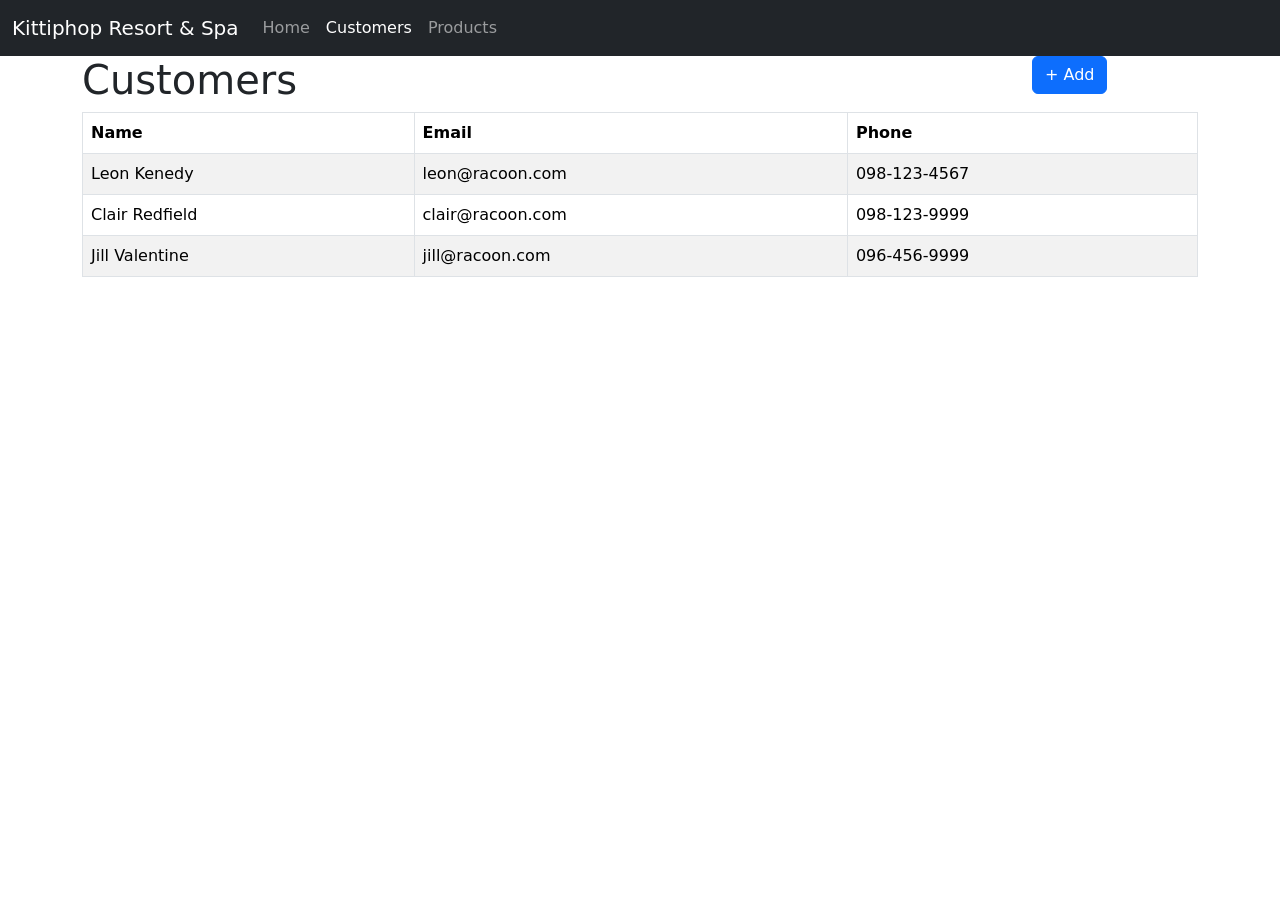
<file: week05/index.html>
<!doctype html>
<html lang="en">

<head>
    <meta charset="utf-8">
    <meta http-equiv="X-UA-Compatible" content="IE=edge">
    <meta name="viewport" content="width=device-width, initial-scale=1">
    <!-- The above 3 meta tags *must* come first in the head; any other head content must come *after* these tags -->
    <title>Bootstrap 101 Template</title>

    <!-- Bootstrap -->
    <link href="https://cdn.jsdelivr.net/npm/bootstrap@5.2.3/dist/css/bootstrap.min.css" rel="stylesheet" integrity="sha384-rbsA2VBKQhggwzxH7pPCaAqO46MgnOM80zW1RWuH61DGLwZJEdK2Kadq2F9CUG65" crossorigin="anonymous">
    <!-- HTML5 shim and Respond.js for IE8 support of HTML5 elements and media queries -->
    <!-- WARNING: Respond.js doesn't work if you view the page via file:// -->
    <!--[if lt IE 9]>
      <script src="https://cdn.jsdelivr.net/npm/html5shiv@3.7.3/dist/html5shiv.min.js"></script>
      <script src="https://cdn.jsdelivr.net/npm/respond.js@1.4.2/dest/respond.min.js"></script>
    <![endif]-->
</head>

<body>

    <nav class="navbar navbar-expand-lg navbar-dark bg-dark">
        <div class="container-fluid">
          <a class="navbar-brand" href="#">Kittiphop Resort & Spa</a>
          <button class="navbar-toggler" type="button" data-bs-toggle="collapse" data-bs-target="#navbarNavAltMarkup" aria-controls="navbarNavAltMarkup" aria-expanded="false" aria-label="Toggle navigation">
            <span class="navbar-toggler-icon"></span>
          </button>
          <div class="collapse navbar-collapse" id="navbarNavAltMarkup">
            <div class="navbar-nav">
              <a class="nav-link" aria-current="page" href="/">Home</a>
              <a class="nav-link active" href="/customers">Customers</a>
              <a class="nav-link" href="/product">Products</a>
            </div>
          </div>
        </div>
      </nav>
    <div class="container">
        <div class="row">
            <div class="col-10">
                <h1>Customers</h1>
            </div>
            <div class="col-2">
<!-- Button trigger modal -->
<button type="button" class="btn btn-primary" data-bs-toggle="modal" data-bs-target="#exampleModal">
+ Add
  </button>
              </div>
        </div>
        <table class="table table-bordered table-striped">
            <thead>
                <tr>
                    <th>Name</th>
                    <th>Email</th>
                    <th>Phone</th>
                </tr>
            </thead>
            <tbody>
                <tr>
                    <td>Leon Kenedy</td>
                    <td>leon@racoon.com</td>
                    <td>098-123-4567</td>
                </tr>
                <tr>
                    <td>Clair Redfield</td>
                    <td>clair@racoon.com</td>
                    <td>098-123-9999</td>
                </tr>
                <tr>
                    <td>Jill Valentine</td>
                    <td>jill@racoon.com</td>
                    <td>096-456-9999</td>
                </tr>
            </tbody>
        </table>



    </div>



  <!-- Modal -->
  <div class="modal fade" id="exampleModal" tabindex="-1" aria-labelledby="exampleModalLabel" aria-hidden="true">
    <div class="modal-dialog">
      <div class="modal-content">
        <div class="modal-header">
          <h1 class="modal-title fs-5" id="exampleModalLabel">Modal title</h1>
          <button type="button" class="btn-close" data-bs-dismiss="modal" aria-label="Close"></button>
        </div>
        <div class="modal-body">
          ...
        </div>
        <div class="modal-footer">
          <button type="button" class="btn btn-secondary" data-bs-dismiss="modal">Close</button>
          <button type="button" class="btn btn-primary">Save changes</button>
        </div>
      </div>
    </div>
  </div>

    <!-- jQuery (necessary for Bootstrap's JavaScript plugins) -->
    <script src="https://code.jquery.com/jquery-1.12.4.min.js"
        integrity="sha384-nvAa0+6Qg9clwYCGGPpDQLVpLNn0fRaROjHqs13t4Ggj3Ez50XnGQqc/r8MhnRDZ"
        crossorigin="anonymous"></script>
    <!-- Include all compiled plugins (below), or include individual files as needed -->
    <script src="https://cdn.jsdelivr.net/npm/bootstrap@5.2.3/dist/js/bootstrap.bundle.min.js" integrity="sha384-kenU1KFdBIe4zVF0s0G1M5b4hcpxyD9F7jL+jjXkk+Q2h455rYXK/7HAuoJl+0I4" crossorigin="anonymous"></script></body>

</html>
</file>
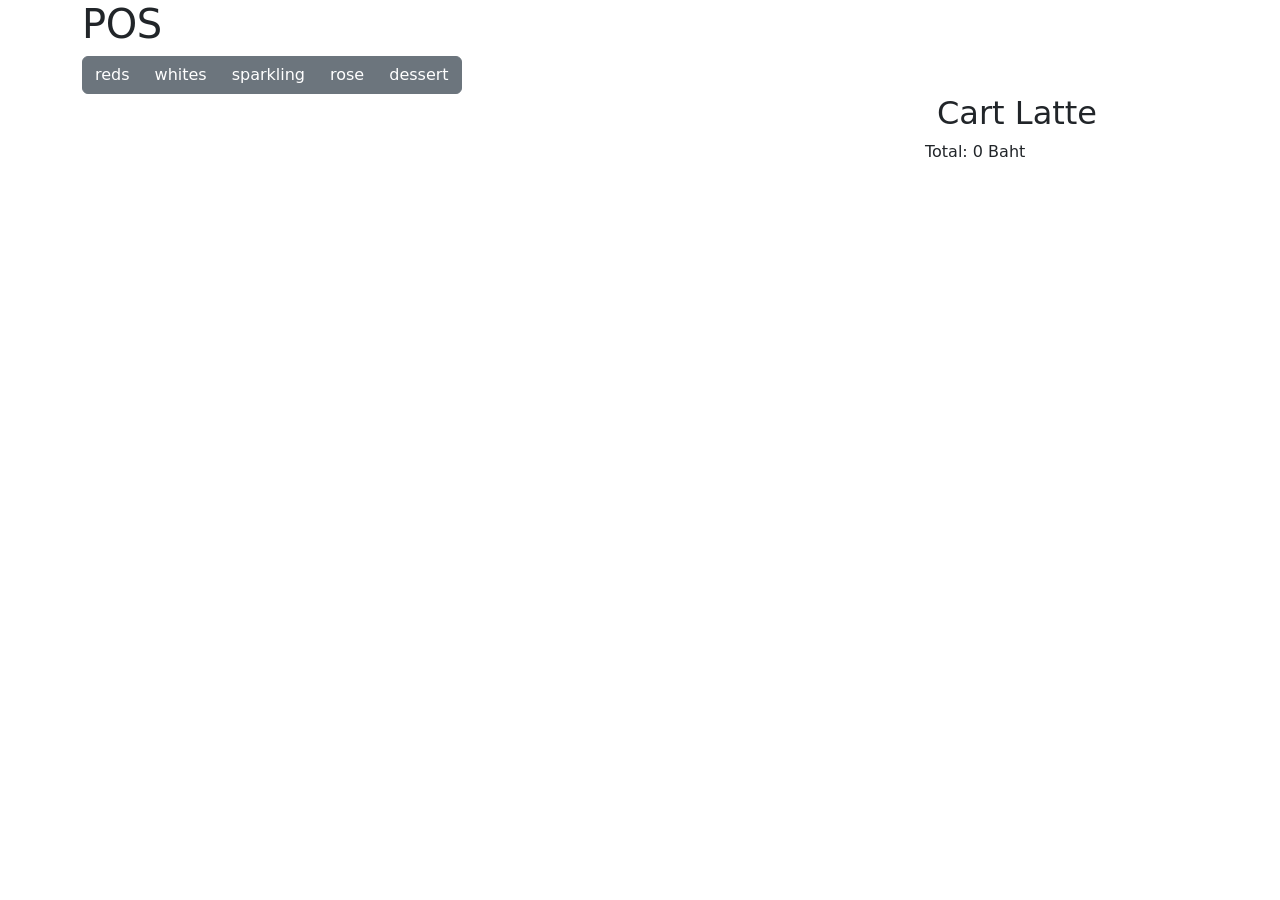
<file: pos/winepos/index.html>
<!DOCTYPE html><html lang="en"><head><meta charSet="utf-8"/><meta http-equiv="x-ua-compatible" content="ie=edge"/><meta name="viewport" content="width=device-width, initial-scale=1, shrink-to-fit=no"/><meta name="generator" content="Gatsby 5.3.3"/><style data-href="/styles.575b9d4c694155dd1e33.css" data-identity="gatsby-global-css">@charset "UTF-8";:root{--border-radius:4px;--color-text:#333;--color-primary:#7026b9;--color-code-bg:#fff4db;--color-code:#8a6534;--font-sans:-apple-system,BlinkMacSystemFont,"Segoe UI",Helvetica,Arial,sans-serif,"Apple Color Emoji","Segoe UI Emoji";--font-mono:SFMono-Regular,Menlo,Monaco,Consolas,"Liberation Mono","Courier New",monospace;--font-lg:18px;--font-md:16px;--font-sm:14px;--font-sx:12px;--line-height-loose:1.75;--line-height-normal:1.5;--line-height-dense:1.1;--space-1:4px;--space-2:8px;--space-3:16px;--space-4:24px;--space-5:32px;--space-6:64px;--size-content:54rem;--size-gutter:var(--space-5);--size-gap:var(--space-6)}html{-webkit-text-size-adjust:100%;box-sizing:border-box;font:sans-serif;font-size:var(--font-md);line-height:var(--line-height-normal);overflow-y:scroll}body{-moz-osx-font-smoothing:grayscale;-webkit-font-smoothing:antialiased;word-wrap:break-word;color:var(--color-text);font-family:sans-serif;font-family:var(--font-sans);font-weight:400}a{background-color:transparent;color:var(--color-primary);font-weight:500;text-decoration:none;text-decoration-thickness:1.5px;text-underline-offset:2px}a:active,a:hover{outline-width:0;text-decoration:none}abbr[title]{border-bottom:1px dotted rgba(0,0,0,.5);text-decoration:none}b,strong{font-weight:inherit}dfn{font-style:italic}h1{letter-spacing:-.01em;line-height:var(--line-height-dense);margin:0 0 3rem;padding:0}h1>b{color:var(--color-primary)}img{border-style:none;max-width:100%}code,kbd,pre,samp{font-family:var(--font-mono);line-height:inherit}hr{background:rgba(0,0,0,.2);border:none;box-sizing:content-box;height:1px;margin-bottom:calc(var(--space-4) - 1px);margin-left:0;margin-right:0;margin-top:0;overflow:visible;padding:0}*,:after,:before{box-sizing:inherit}dd,dl,fieldset,figure,hgroup,img,ol,p,ul{margin:0;margin-bottom:var(--space-4);padding:0}ol,ul{list-style-image:none;list-style-position:outside;margin-left:var(--space-4)}pre{word-wrap:normal;background:rgba(0,0,0,.04);border-radius:var(--border-radius);font-size:.875rem;line-height:var(--line-height-normal);margin-bottom:var(--space-4);margin-left:0;margin-right:0;padding:var(--space-4)}b,dt,strong,th{font-weight:700}li{margin-bottom:calc(var(--space-4)/2)}ol li,ul li{padding-left:0}li>ol,li>ul{margin-bottom:calc(var(--space-4)/2);margin-left:var(--space-4);margin-top:calc(var(--space-4)/2)}blockquote :last-child,li :last-child,p :last-child{margin-bottom:0}li>p{margin-bottom:calc(var(--space-4)/2)}p{max-width:680px}code,kbd,samp{font-size:.875rem}abbr,acronym{border-bottom:1px dotted rgba(0,0,0,.5);cursor:help}code,tt{background-color:var(--color-code-bg);border-radius:var(--border-radius);color:var(--color-code);font-family:var(--font-mono);padding-bottom:.25em;padding-top:.25em;word-break:normal}pre code{background:none}code:after,code:before,tt:after,tt:before{content:"\00a0";letter-spacing:-.2em}pre code:after,pre code:before,pre tt:after,pre tt:before{content:none}/*!
 * Bootstrap  v5.2.3 (https://getbootstrap.com/)
 * Copyright 2011-2022 The Bootstrap Authors
 * Copyright 2011-2022 Twitter, Inc.
 * Licensed under MIT (https://github.com/twbs/bootstrap/blob/main/LICENSE)
 */:root{--bs-blue:#0d6efd;--bs-indigo:#6610f2;--bs-purple:#6f42c1;--bs-pink:#d63384;--bs-red:#dc3545;--bs-orange:#fd7e14;--bs-yellow:#ffc107;--bs-green:#198754;--bs-teal:#20c997;--bs-cyan:#0dcaf0;--bs-black:#000;--bs-white:#fff;--bs-gray:#6c757d;--bs-gray-dark:#343a40;--bs-gray-100:#f8f9fa;--bs-gray-200:#e9ecef;--bs-gray-300:#dee2e6;--bs-gray-400:#ced4da;--bs-gray-500:#adb5bd;--bs-gray-600:#6c757d;--bs-gray-700:#495057;--bs-gray-800:#343a40;--bs-gray-900:#212529;--bs-primary:#0d6efd;--bs-secondary:#6c757d;--bs-success:#198754;--bs-info:#0dcaf0;--bs-warning:#ffc107;--bs-danger:#dc3545;--bs-light:#f8f9fa;--bs-dark:#212529;--bs-primary-rgb:13,110,253;--bs-secondary-rgb:108,117,125;--bs-success-rgb:25,135,84;--bs-info-rgb:13,202,240;--bs-warning-rgb:255,193,7;--bs-danger-rgb:220,53,69;--bs-light-rgb:248,249,250;--bs-dark-rgb:33,37,41;--bs-white-rgb:255,255,255;--bs-black-rgb:0,0,0;--bs-body-color-rgb:33,37,41;--bs-body-bg-rgb:255,255,255;--bs-font-sans-serif:system-ui,-apple-system,"Segoe UI",Roboto,"Helvetica Neue","Noto Sans","Liberation Sans",Arial,sans-serif,"Apple Color Emoji","Segoe UI Emoji","Segoe UI Symbol","Noto Color Emoji";--bs-font-monospace:SFMono-Regular,Menlo,Monaco,Consolas,"Liberation Mono","Courier New",monospace;--bs-gradient:linear-gradient(180deg,hsla(0,0%,100%,.15),hsla(0,0%,100%,0));--bs-body-font-family:var(--bs-font-sans-serif);--bs-body-font-size:1rem;--bs-body-font-weight:400;--bs-body-line-height:1.5;--bs-body-color:#212529;--bs-body-bg:#fff;--bs-border-width:1px;--bs-border-style:solid;--bs-border-color:#dee2e6;--bs-border-color-translucent:rgba(0,0,0,.175);--bs-border-radius:0.375rem;--bs-border-radius-sm:0.25rem;--bs-border-radius-lg:0.5rem;--bs-border-radius-xl:1rem;--bs-border-radius-2xl:2rem;--bs-border-radius-pill:50rem;--bs-link-color:#0d6efd;--bs-link-hover-color:#0a58ca;--bs-code-color:#d63384;--bs-highlight-bg:#fff3cd}*,:after,:before{box-sizing:border-box}@media (prefers-reduced-motion:no-preference){:root{scroll-behavior:smooth}}body{-webkit-text-size-adjust:100%;-webkit-tap-highlight-color:transparent;background-color:var(--bs-body-bg);color:var(--bs-body-color);font-family:var(--bs-body-font-family);font-size:var(--bs-body-font-size);font-weight:var(--bs-body-font-weight);line-height:var(--bs-body-line-height);margin:0;text-align:var(--bs-body-text-align)}hr{border:0;border-top:1px solid;color:inherit;margin:1rem 0;opacity:.25}.h1,.h2,.h3,.h4,.h5,.h6,h1,h2,h3,h4,h5,h6{font-weight:500;line-height:1.2;margin-bottom:.5rem;margin-top:0}.h1,h1{font-size:calc(1.375rem + 1.5vw)}@media (min-width:1200px){.h1,h1{font-size:2.5rem}}.h2,h2{font-size:calc(1.325rem + .9vw)}@media (min-width:1200px){.h2,h2{font-size:2rem}}.h3,h3{font-size:calc(1.3rem + .6vw)}@media (min-width:1200px){.h3,h3{font-size:1.75rem}}.h4,h4{font-size:calc(1.275rem + .3vw)}@media (min-width:1200px){.h4,h4{font-size:1.5rem}}.h5,h5{font-size:1.25rem}.h6,h6{font-size:1rem}p{margin-bottom:1rem;margin-top:0}abbr[title]{cursor:help;-webkit-text-decoration:underline dotted;text-decoration:underline dotted;-webkit-text-decoration-skip-ink:none;text-decoration-skip-ink:none}address{font-style:normal;line-height:inherit;margin-bottom:1rem}ol,ul{padding-left:2rem}dl,ol,ul{margin-bottom:1rem;margin-top:0}ol ol,ol ul,ul ol,ul ul{margin-bottom:0}dt{font-weight:700}dd{margin-bottom:.5rem;margin-left:0}blockquote{margin:0 0 1rem}b,strong{font-weight:bolder}.small,small{font-size:.875em}.mark,mark{background-color:var(--bs-highlight-bg);padding:.1875em}sub,sup{font-size:.75em;line-height:0;position:relative;vertical-align:baseline}sub{bottom:-.25em}sup{top:-.5em}a{color:var(--bs-link-color);text-decoration:underline}a:hover{color:var(--bs-link-hover-color)}a:not([href]):not([class]),a:not([href]):not([class]):hover{color:inherit;text-decoration:none}code,kbd,pre,samp{font-family:var(--bs-font-monospace);font-size:1em}pre{display:block;font-size:.875em;margin-bottom:1rem;margin-top:0;overflow:auto}pre code{color:inherit;font-size:inherit;word-break:normal}code{word-wrap:break-word;color:var(--bs-code-color);font-size:.875em}a>code{color:inherit}kbd{background-color:var(--bs-body-color);border-radius:.25rem;color:var(--bs-body-bg);font-size:.875em;padding:.1875rem .375rem}kbd kbd{font-size:1em;padding:0}figure{margin:0 0 1rem}img,svg{vertical-align:middle}table{border-collapse:collapse;caption-side:bottom}caption{color:#6c757d;padding-bottom:.5rem;padding-top:.5rem;text-align:left}th{text-align:inherit;text-align:-webkit-match-parent}tbody,td,tfoot,th,thead,tr{border:0 solid;border-color:inherit}label{display:inline-block}button{border-radius:0}button:focus:not(:focus-visible){outline:0}button,input,optgroup,select,textarea{font-family:inherit;font-size:inherit;line-height:inherit;margin:0}button,select{text-transform:none}[role=button]{cursor:pointer}select{word-wrap:normal}select:disabled{opacity:1}[list]:not([type=date]):not([type=datetime-local]):not([type=month]):not([type=week]):not([type=time])::-webkit-calendar-picker-indicator{display:none!important}[type=button],[type=reset],[type=submit],button{-webkit-appearance:button}[type=button]:not(:disabled),[type=reset]:not(:disabled),[type=submit]:not(:disabled),button:not(:disabled){cursor:pointer}::-moz-focus-inner{border-style:none;padding:0}textarea{resize:vertical}fieldset{border:0;margin:0;min-width:0;padding:0}legend{float:left;font-size:calc(1.275rem + .3vw);line-height:inherit;margin-bottom:.5rem;padding:0;width:100%}@media (min-width:1200px){legend{font-size:1.5rem}}legend+*{clear:left}::-webkit-datetime-edit-day-field,::-webkit-datetime-edit-fields-wrapper,::-webkit-datetime-edit-hour-field,::-webkit-datetime-edit-minute,::-webkit-datetime-edit-month-field,::-webkit-datetime-edit-text,::-webkit-datetime-edit-year-field{padding:0}::-webkit-inner-spin-button{height:auto}[type=search]{-webkit-appearance:textfield;outline-offset:-2px}::-webkit-search-decoration{-webkit-appearance:none}::-webkit-color-swatch-wrapper{padding:0}::-webkit-file-upload-button{-webkit-appearance:button;font:inherit}::file-selector-button{-webkit-appearance:button;font:inherit}output{display:inline-block}iframe{border:0}summary{cursor:pointer;display:list-item}progress{vertical-align:baseline}[hidden]{display:none!important}.lead{font-size:1.25rem;font-weight:300}.display-1{font-size:calc(1.625rem + 4.5vw);font-weight:300;line-height:1.2}@media (min-width:1200px){.display-1{font-size:5rem}}.display-2{font-size:calc(1.575rem + 3.9vw);font-weight:300;line-height:1.2}@media (min-width:1200px){.display-2{font-size:4.5rem}}.display-3{font-size:calc(1.525rem + 3.3vw);font-weight:300;line-height:1.2}@media (min-width:1200px){.display-3{font-size:4rem}}.display-4{font-size:calc(1.475rem + 2.7vw);font-weight:300;line-height:1.2}@media (min-width:1200px){.display-4{font-size:3.5rem}}.display-5{font-size:calc(1.425rem + 2.1vw);font-weight:300;line-height:1.2}@media (min-width:1200px){.display-5{font-size:3rem}}.display-6{font-size:calc(1.375rem + 1.5vw);font-weight:300;line-height:1.2}@media (min-width:1200px){.display-6{font-size:2.5rem}}.list-inline,.list-unstyled{list-style:none;padding-left:0}.list-inline-item{display:inline-block}.list-inline-item:not(:last-child){margin-right:.5rem}.initialism{font-size:.875em;text-transform:uppercase}.blockquote{font-size:1.25rem;margin-bottom:1rem}.blockquote>:last-child{margin-bottom:0}.blockquote-footer{color:#6c757d;font-size:.875em;margin-bottom:1rem;margin-top:-1rem}.blockquote-footer:before{content:"— "}.img-fluid,.img-thumbnail{height:auto;max-width:100%}.img-thumbnail{background-color:#fff;border:1px solid var(--bs-border-color);border-radius:.375rem;padding:.25rem}.figure{display:inline-block}.figure-img{line-height:1;margin-bottom:.5rem}.figure-caption{color:#6c757d;font-size:.875em}.container,.container-fluid,.container-lg,.container-md,.container-sm,.container-xl,.container-xxl{--bs-gutter-x:1.5rem;--bs-gutter-y:0;margin-left:auto;margin-right:auto;padding-left:calc(var(--bs-gutter-x)*.5);padding-right:calc(var(--bs-gutter-x)*.5);width:100%}@media (min-width:576px){.container,.container-sm{max-width:540px}}@media (min-width:768px){.container,.container-md,.container-sm{max-width:720px}}@media (min-width:992px){.container,.container-lg,.container-md,.container-sm{max-width:960px}}@media (min-width:1200px){.container,.container-lg,.container-md,.container-sm,.container-xl{max-width:1140px}}@media (min-width:1400px){.container,.container-lg,.container-md,.container-sm,.container-xl,.container-xxl{max-width:1320px}}.row{--bs-gutter-x:1.5rem;--bs-gutter-y:0;display:flex;flex-wrap:wrap;margin-left:calc(var(--bs-gutter-x)*-.5);margin-right:calc(var(--bs-gutter-x)*-.5);margin-top:calc(var(--bs-gutter-y)*-1)}.row>*{flex-shrink:0;margin-top:var(--bs-gutter-y);max-width:100%;padding-left:calc(var(--bs-gutter-x)*.5);padding-right:calc(var(--bs-gutter-x)*.5);width:100%}.col{flex:1 0}.row-cols-auto>*{flex:0 0 auto;width:auto}.row-cols-1>*{flex:0 0 auto;width:100%}.row-cols-2>*{flex:0 0 auto;width:50%}.row-cols-3>*{flex:0 0 auto;width:33.3333333333%}.row-cols-4>*{flex:0 0 auto;width:25%}.row-cols-5>*{flex:0 0 auto;width:20%}.row-cols-6>*{flex:0 0 auto;width:16.6666666667%}.col-auto{flex:0 0 auto;width:auto}.col-1{flex:0 0 auto;width:8.33333333%}.col-2{flex:0 0 auto;width:16.66666667%}.col-3{flex:0 0 auto;width:25%}.col-4{flex:0 0 auto;width:33.33333333%}.col-5{flex:0 0 auto;width:41.66666667%}.col-6{flex:0 0 auto;width:50%}.col-7{flex:0 0 auto;width:58.33333333%}.col-8{flex:0 0 auto;width:66.66666667%}.col-9{flex:0 0 auto;width:75%}.col-10{flex:0 0 auto;width:83.33333333%}.col-11{flex:0 0 auto;width:91.66666667%}.col-12{flex:0 0 auto;width:100%}.offset-1{margin-left:8.33333333%}.offset-2{margin-left:16.66666667%}.offset-3{margin-left:25%}.offset-4{margin-left:33.33333333%}.offset-5{margin-left:41.66666667%}.offset-6{margin-left:50%}.offset-7{margin-left:58.33333333%}.offset-8{margin-left:66.66666667%}.offset-9{margin-left:75%}.offset-10{margin-left:83.33333333%}.offset-11{margin-left:91.66666667%}.g-0,.gx-0{--bs-gutter-x:0}.g-0,.gy-0{--bs-gutter-y:0}.g-1,.gx-1{--bs-gutter-x:0.25rem}.g-1,.gy-1{--bs-gutter-y:0.25rem}.g-2,.gx-2{--bs-gutter-x:0.5rem}.g-2,.gy-2{--bs-gutter-y:0.5rem}.g-3,.gx-3{--bs-gutter-x:1rem}.g-3,.gy-3{--bs-gutter-y:1rem}.g-4,.gx-4{--bs-gutter-x:1.5rem}.g-4,.gy-4{--bs-gutter-y:1.5rem}.g-5,.gx-5{--bs-gutter-x:3rem}.g-5,.gy-5{--bs-gutter-y:3rem}@media (min-width:576px){.col-sm{flex:1 0}.row-cols-sm-auto>*{flex:0 0 auto;width:auto}.row-cols-sm-1>*{flex:0 0 auto;width:100%}.row-cols-sm-2>*{flex:0 0 auto;width:50%}.row-cols-sm-3>*{flex:0 0 auto;width:33.3333333333%}.row-cols-sm-4>*{flex:0 0 auto;width:25%}.row-cols-sm-5>*{flex:0 0 auto;width:20%}.row-cols-sm-6>*{flex:0 0 auto;width:16.6666666667%}.col-sm-auto{flex:0 0 auto;width:auto}.col-sm-1{flex:0 0 auto;width:8.33333333%}.col-sm-2{flex:0 0 auto;width:16.66666667%}.col-sm-3{flex:0 0 auto;width:25%}.col-sm-4{flex:0 0 auto;width:33.33333333%}.col-sm-5{flex:0 0 auto;width:41.66666667%}.col-sm-6{flex:0 0 auto;width:50%}.col-sm-7{flex:0 0 auto;width:58.33333333%}.col-sm-8{flex:0 0 auto;width:66.66666667%}.col-sm-9{flex:0 0 auto;width:75%}.col-sm-10{flex:0 0 auto;width:83.33333333%}.col-sm-11{flex:0 0 auto;width:91.66666667%}.col-sm-12{flex:0 0 auto;width:100%}.offset-sm-0{margin-left:0}.offset-sm-1{margin-left:8.33333333%}.offset-sm-2{margin-left:16.66666667%}.offset-sm-3{margin-left:25%}.offset-sm-4{margin-left:33.33333333%}.offset-sm-5{margin-left:41.66666667%}.offset-sm-6{margin-left:50%}.offset-sm-7{margin-left:58.33333333%}.offset-sm-8{margin-left:66.66666667%}.offset-sm-9{margin-left:75%}.offset-sm-10{margin-left:83.33333333%}.offset-sm-11{margin-left:91.66666667%}.g-sm-0,.gx-sm-0{--bs-gutter-x:0}.g-sm-0,.gy-sm-0{--bs-gutter-y:0}.g-sm-1,.gx-sm-1{--bs-gutter-x:0.25rem}.g-sm-1,.gy-sm-1{--bs-gutter-y:0.25rem}.g-sm-2,.gx-sm-2{--bs-gutter-x:0.5rem}.g-sm-2,.gy-sm-2{--bs-gutter-y:0.5rem}.g-sm-3,.gx-sm-3{--bs-gutter-x:1rem}.g-sm-3,.gy-sm-3{--bs-gutter-y:1rem}.g-sm-4,.gx-sm-4{--bs-gutter-x:1.5rem}.g-sm-4,.gy-sm-4{--bs-gutter-y:1.5rem}.g-sm-5,.gx-sm-5{--bs-gutter-x:3rem}.g-sm-5,.gy-sm-5{--bs-gutter-y:3rem}}@media (min-width:768px){.col-md{flex:1 0}.row-cols-md-auto>*{flex:0 0 auto;width:auto}.row-cols-md-1>*{flex:0 0 auto;width:100%}.row-cols-md-2>*{flex:0 0 auto;width:50%}.row-cols-md-3>*{flex:0 0 auto;width:33.3333333333%}.row-cols-md-4>*{flex:0 0 auto;width:25%}.row-cols-md-5>*{flex:0 0 auto;width:20%}.row-cols-md-6>*{flex:0 0 auto;width:16.6666666667%}.col-md-auto{flex:0 0 auto;width:auto}.col-md-1{flex:0 0 auto;width:8.33333333%}.col-md-2{flex:0 0 auto;width:16.66666667%}.col-md-3{flex:0 0 auto;width:25%}.col-md-4{flex:0 0 auto;width:33.33333333%}.col-md-5{flex:0 0 auto;width:41.66666667%}.col-md-6{flex:0 0 auto;width:50%}.col-md-7{flex:0 0 auto;width:58.33333333%}.col-md-8{flex:0 0 auto;width:66.66666667%}.col-md-9{flex:0 0 auto;width:75%}.col-md-10{flex:0 0 auto;width:83.33333333%}.col-md-11{flex:0 0 auto;width:91.66666667%}.col-md-12{flex:0 0 auto;width:100%}.offset-md-0{margin-left:0}.offset-md-1{margin-left:8.33333333%}.offset-md-2{margin-left:16.66666667%}.offset-md-3{margin-left:25%}.offset-md-4{margin-left:33.33333333%}.offset-md-5{margin-left:41.66666667%}.offset-md-6{margin-left:50%}.offset-md-7{margin-left:58.33333333%}.offset-md-8{margin-left:66.66666667%}.offset-md-9{margin-left:75%}.offset-md-10{margin-left:83.33333333%}.offset-md-11{margin-left:91.66666667%}.g-md-0,.gx-md-0{--bs-gutter-x:0}.g-md-0,.gy-md-0{--bs-gutter-y:0}.g-md-1,.gx-md-1{--bs-gutter-x:0.25rem}.g-md-1,.gy-md-1{--bs-gutter-y:0.25rem}.g-md-2,.gx-md-2{--bs-gutter-x:0.5rem}.g-md-2,.gy-md-2{--bs-gutter-y:0.5rem}.g-md-3,.gx-md-3{--bs-gutter-x:1rem}.g-md-3,.gy-md-3{--bs-gutter-y:1rem}.g-md-4,.gx-md-4{--bs-gutter-x:1.5rem}.g-md-4,.gy-md-4{--bs-gutter-y:1.5rem}.g-md-5,.gx-md-5{--bs-gutter-x:3rem}.g-md-5,.gy-md-5{--bs-gutter-y:3rem}}@media (min-width:992px){.col-lg{flex:1 0}.row-cols-lg-auto>*{flex:0 0 auto;width:auto}.row-cols-lg-1>*{flex:0 0 auto;width:100%}.row-cols-lg-2>*{flex:0 0 auto;width:50%}.row-cols-lg-3>*{flex:0 0 auto;width:33.3333333333%}.row-cols-lg-4>*{flex:0 0 auto;width:25%}.row-cols-lg-5>*{flex:0 0 auto;width:20%}.row-cols-lg-6>*{flex:0 0 auto;width:16.6666666667%}.col-lg-auto{flex:0 0 auto;width:auto}.col-lg-1{flex:0 0 auto;width:8.33333333%}.col-lg-2{flex:0 0 auto;width:16.66666667%}.col-lg-3{flex:0 0 auto;width:25%}.col-lg-4{flex:0 0 auto;width:33.33333333%}.col-lg-5{flex:0 0 auto;width:41.66666667%}.col-lg-6{flex:0 0 auto;width:50%}.col-lg-7{flex:0 0 auto;width:58.33333333%}.col-lg-8{flex:0 0 auto;width:66.66666667%}.col-lg-9{flex:0 0 auto;width:75%}.col-lg-10{flex:0 0 auto;width:83.33333333%}.col-lg-11{flex:0 0 auto;width:91.66666667%}.col-lg-12{flex:0 0 auto;width:100%}.offset-lg-0{margin-left:0}.offset-lg-1{margin-left:8.33333333%}.offset-lg-2{margin-left:16.66666667%}.offset-lg-3{margin-left:25%}.offset-lg-4{margin-left:33.33333333%}.offset-lg-5{margin-left:41.66666667%}.offset-lg-6{margin-left:50%}.offset-lg-7{margin-left:58.33333333%}.offset-lg-8{margin-left:66.66666667%}.offset-lg-9{margin-left:75%}.offset-lg-10{margin-left:83.33333333%}.offset-lg-11{margin-left:91.66666667%}.g-lg-0,.gx-lg-0{--bs-gutter-x:0}.g-lg-0,.gy-lg-0{--bs-gutter-y:0}.g-lg-1,.gx-lg-1{--bs-gutter-x:0.25rem}.g-lg-1,.gy-lg-1{--bs-gutter-y:0.25rem}.g-lg-2,.gx-lg-2{--bs-gutter-x:0.5rem}.g-lg-2,.gy-lg-2{--bs-gutter-y:0.5rem}.g-lg-3,.gx-lg-3{--bs-gutter-x:1rem}.g-lg-3,.gy-lg-3{--bs-gutter-y:1rem}.g-lg-4,.gx-lg-4{--bs-gutter-x:1.5rem}.g-lg-4,.gy-lg-4{--bs-gutter-y:1.5rem}.g-lg-5,.gx-lg-5{--bs-gutter-x:3rem}.g-lg-5,.gy-lg-5{--bs-gutter-y:3rem}}@media (min-width:1200px){.col-xl{flex:1 0}.row-cols-xl-auto>*{flex:0 0 auto;width:auto}.row-cols-xl-1>*{flex:0 0 auto;width:100%}.row-cols-xl-2>*{flex:0 0 auto;width:50%}.row-cols-xl-3>*{flex:0 0 auto;width:33.3333333333%}.row-cols-xl-4>*{flex:0 0 auto;width:25%}.row-cols-xl-5>*{flex:0 0 auto;width:20%}.row-cols-xl-6>*{flex:0 0 auto;width:16.6666666667%}.col-xl-auto{flex:0 0 auto;width:auto}.col-xl-1{flex:0 0 auto;width:8.33333333%}.col-xl-2{flex:0 0 auto;width:16.66666667%}.col-xl-3{flex:0 0 auto;width:25%}.col-xl-4{flex:0 0 auto;width:33.33333333%}.col-xl-5{flex:0 0 auto;width:41.66666667%}.col-xl-6{flex:0 0 auto;width:50%}.col-xl-7{flex:0 0 auto;width:58.33333333%}.col-xl-8{flex:0 0 auto;width:66.66666667%}.col-xl-9{flex:0 0 auto;width:75%}.col-xl-10{flex:0 0 auto;width:83.33333333%}.col-xl-11{flex:0 0 auto;width:91.66666667%}.col-xl-12{flex:0 0 auto;width:100%}.offset-xl-0{margin-left:0}.offset-xl-1{margin-left:8.33333333%}.offset-xl-2{margin-left:16.66666667%}.offset-xl-3{margin-left:25%}.offset-xl-4{margin-left:33.33333333%}.offset-xl-5{margin-left:41.66666667%}.offset-xl-6{margin-left:50%}.offset-xl-7{margin-left:58.33333333%}.offset-xl-8{margin-left:66.66666667%}.offset-xl-9{margin-left:75%}.offset-xl-10{margin-left:83.33333333%}.offset-xl-11{margin-left:91.66666667%}.g-xl-0,.gx-xl-0{--bs-gutter-x:0}.g-xl-0,.gy-xl-0{--bs-gutter-y:0}.g-xl-1,.gx-xl-1{--bs-gutter-x:0.25rem}.g-xl-1,.gy-xl-1{--bs-gutter-y:0.25rem}.g-xl-2,.gx-xl-2{--bs-gutter-x:0.5rem}.g-xl-2,.gy-xl-2{--bs-gutter-y:0.5rem}.g-xl-3,.gx-xl-3{--bs-gutter-x:1rem}.g-xl-3,.gy-xl-3{--bs-gutter-y:1rem}.g-xl-4,.gx-xl-4{--bs-gutter-x:1.5rem}.g-xl-4,.gy-xl-4{--bs-gutter-y:1.5rem}.g-xl-5,.gx-xl-5{--bs-gutter-x:3rem}.g-xl-5,.gy-xl-5{--bs-gutter-y:3rem}}@media (min-width:1400px){.col-xxl{flex:1 0}.row-cols-xxl-auto>*{flex:0 0 auto;width:auto}.row-cols-xxl-1>*{flex:0 0 auto;width:100%}.row-cols-xxl-2>*{flex:0 0 auto;width:50%}.row-cols-xxl-3>*{flex:0 0 auto;width:33.3333333333%}.row-cols-xxl-4>*{flex:0 0 auto;width:25%}.row-cols-xxl-5>*{flex:0 0 auto;width:20%}.row-cols-xxl-6>*{flex:0 0 auto;width:16.6666666667%}.col-xxl-auto{flex:0 0 auto;width:auto}.col-xxl-1{flex:0 0 auto;width:8.33333333%}.col-xxl-2{flex:0 0 auto;width:16.66666667%}.col-xxl-3{flex:0 0 auto;width:25%}.col-xxl-4{flex:0 0 auto;width:33.33333333%}.col-xxl-5{flex:0 0 auto;width:41.66666667%}.col-xxl-6{flex:0 0 auto;width:50%}.col-xxl-7{flex:0 0 auto;width:58.33333333%}.col-xxl-8{flex:0 0 auto;width:66.66666667%}.col-xxl-9{flex:0 0 auto;width:75%}.col-xxl-10{flex:0 0 auto;width:83.33333333%}.col-xxl-11{flex:0 0 auto;width:91.66666667%}.col-xxl-12{flex:0 0 auto;width:100%}.offset-xxl-0{margin-left:0}.offset-xxl-1{margin-left:8.33333333%}.offset-xxl-2{margin-left:16.66666667%}.offset-xxl-3{margin-left:25%}.offset-xxl-4{margin-left:33.33333333%}.offset-xxl-5{margin-left:41.66666667%}.offset-xxl-6{margin-left:50%}.offset-xxl-7{margin-left:58.33333333%}.offset-xxl-8{margin-left:66.66666667%}.offset-xxl-9{margin-left:75%}.offset-xxl-10{margin-left:83.33333333%}.offset-xxl-11{margin-left:91.66666667%}.g-xxl-0,.gx-xxl-0{--bs-gutter-x:0}.g-xxl-0,.gy-xxl-0{--bs-gutter-y:0}.g-xxl-1,.gx-xxl-1{--bs-gutter-x:0.25rem}.g-xxl-1,.gy-xxl-1{--bs-gutter-y:0.25rem}.g-xxl-2,.gx-xxl-2{--bs-gutter-x:0.5rem}.g-xxl-2,.gy-xxl-2{--bs-gutter-y:0.5rem}.g-xxl-3,.gx-xxl-3{--bs-gutter-x:1rem}.g-xxl-3,.gy-xxl-3{--bs-gutter-y:1rem}.g-xxl-4,.gx-xxl-4{--bs-gutter-x:1.5rem}.g-xxl-4,.gy-xxl-4{--bs-gutter-y:1.5rem}.g-xxl-5,.gx-xxl-5{--bs-gutter-x:3rem}.g-xxl-5,.gy-xxl-5{--bs-gutter-y:3rem}}.table{--bs-table-color:var(--bs-body-color);--bs-table-bg:transparent;--bs-table-border-color:var(--bs-border-color);--bs-table-accent-bg:transparent;--bs-table-striped-color:var(--bs-body-color);--bs-table-striped-bg:rgba(0,0,0,.05);--bs-table-active-color:var(--bs-body-color);--bs-table-active-bg:rgba(0,0,0,.1);--bs-table-hover-color:var(--bs-body-color);--bs-table-hover-bg:rgba(0,0,0,.075);border-color:var(--bs-table-border-color);color:var(--bs-table-color);margin-bottom:1rem;vertical-align:top;width:100%}.table>:not(caption)>*>*{background-color:var(--bs-table-bg);border-bottom-width:1px;box-shadow:inset 0 0 0 9999px var(--bs-table-accent-bg);padding:.5rem}.table>tbody{vertical-align:inherit}.table>thead{vertical-align:bottom}.table-group-divider{border-top:2px solid}.caption-top{caption-side:top}.table-sm>:not(caption)>*>*{padding:.25rem}.table-bordered>:not(caption)>*{border-width:1px 0}.table-bordered>:not(caption)>*>*{border-width:0 1px}.table-borderless>:not(caption)>*>*{border-bottom-width:0}.table-borderless>:not(:first-child){border-top-width:0}.table-striped-columns>:not(caption)>tr>:nth-child(2n),.table-striped>tbody>tr:nth-of-type(odd)>*{--bs-table-accent-bg:var(--bs-table-striped-bg);color:var(--bs-table-striped-color)}.table-active{--bs-table-accent-bg:var(--bs-table-active-bg);color:var(--bs-table-active-color)}.table-hover>tbody>tr:hover>*{--bs-table-accent-bg:var(--bs-table-hover-bg);color:var(--bs-table-hover-color)}.table-primary{--bs-table-color:#000;--bs-table-bg:#cfe2ff;--bs-table-border-color:#bacbe6;--bs-table-striped-bg:#c5d7f2;--bs-table-striped-color:#000;--bs-table-active-bg:#bacbe6;--bs-table-active-color:#000;--bs-table-hover-bg:#bfd1ec;--bs-table-hover-color:#000}.table-primary,.table-secondary{border-color:var(--bs-table-border-color);color:var(--bs-table-color)}.table-secondary{--bs-table-color:#000;--bs-table-bg:#e2e3e5;--bs-table-border-color:#cbccce;--bs-table-striped-bg:#d7d8da;--bs-table-striped-color:#000;--bs-table-active-bg:#cbccce;--bs-table-active-color:#000;--bs-table-hover-bg:#d1d2d4;--bs-table-hover-color:#000}.table-success{--bs-table-color:#000;--bs-table-bg:#d1e7dd;--bs-table-border-color:#bcd0c7;--bs-table-striped-bg:#c7dbd2;--bs-table-striped-color:#000;--bs-table-active-bg:#bcd0c7;--bs-table-active-color:#000;--bs-table-hover-bg:#c1d6cc;--bs-table-hover-color:#000}.table-info,.table-success{border-color:var(--bs-table-border-color);color:var(--bs-table-color)}.table-info{--bs-table-color:#000;--bs-table-bg:#cff4fc;--bs-table-border-color:#badce3;--bs-table-striped-bg:#c5e8ef;--bs-table-striped-color:#000;--bs-table-active-bg:#badce3;--bs-table-active-color:#000;--bs-table-hover-bg:#bfe2e9;--bs-table-hover-color:#000}.table-warning{--bs-table-color:#000;--bs-table-bg:#fff3cd;--bs-table-border-color:#e6dbb9;--bs-table-striped-bg:#f2e7c3;--bs-table-striped-color:#000;--bs-table-active-bg:#e6dbb9;--bs-table-active-color:#000;--bs-table-hover-bg:#ece1be;--bs-table-hover-color:#000}.table-danger,.table-warning{border-color:var(--bs-table-border-color);color:var(--bs-table-color)}.table-danger{--bs-table-color:#000;--bs-table-bg:#f8d7da;--bs-table-border-color:#dfc2c4;--bs-table-striped-bg:#eccccf;--bs-table-striped-color:#000;--bs-table-active-bg:#dfc2c4;--bs-table-active-color:#000;--bs-table-hover-bg:#e5c7ca;--bs-table-hover-color:#000}.table-light{--bs-table-color:#000;--bs-table-bg:#f8f9fa;--bs-table-border-color:#dfe0e1;--bs-table-striped-bg:#ecedee;--bs-table-striped-color:#000;--bs-table-active-bg:#dfe0e1;--bs-table-active-color:#000;--bs-table-hover-bg:#e5e6e7;--bs-table-hover-color:#000}.table-dark,.table-light{border-color:var(--bs-table-border-color);color:var(--bs-table-color)}.table-dark{--bs-table-color:#fff;--bs-table-bg:#212529;--bs-table-border-color:#373b3e;--bs-table-striped-bg:#2c3034;--bs-table-striped-color:#fff;--bs-table-active-bg:#373b3e;--bs-table-active-color:#fff;--bs-table-hover-bg:#323539;--bs-table-hover-color:#fff}.table-responsive{-webkit-overflow-scrolling:touch;overflow-x:auto}@media (max-width:575.98px){.table-responsive-sm{-webkit-overflow-scrolling:touch;overflow-x:auto}}@media (max-width:767.98px){.table-responsive-md{-webkit-overflow-scrolling:touch;overflow-x:auto}}@media (max-width:991.98px){.table-responsive-lg{-webkit-overflow-scrolling:touch;overflow-x:auto}}@media (max-width:1199.98px){.table-responsive-xl{-webkit-overflow-scrolling:touch;overflow-x:auto}}@media (max-width:1399.98px){.table-responsive-xxl{-webkit-overflow-scrolling:touch;overflow-x:auto}}.form-label{margin-bottom:.5rem}.col-form-label{font-size:inherit;line-height:1.5;margin-bottom:0;padding-bottom:calc(.375rem + 1px);padding-top:calc(.375rem + 1px)}.col-form-label-lg{font-size:1.25rem;padding-bottom:calc(.5rem + 1px);padding-top:calc(.5rem + 1px)}.col-form-label-sm{font-size:.875rem;padding-bottom:calc(.25rem + 1px);padding-top:calc(.25rem + 1px)}.form-text{color:#6c757d;font-size:.875em;margin-top:.25rem}.form-control{-webkit-appearance:none;appearance:none;background-clip:padding-box;background-color:#fff;border:1px solid #ced4da;border-radius:.375rem;color:#212529;display:block;font-size:1rem;font-weight:400;line-height:1.5;padding:.375rem .75rem;transition:border-color .15s ease-in-out,box-shadow .15s ease-in-out;width:100%}@media (prefers-reduced-motion:reduce){.form-control{transition:none}}.form-control[type=file]{overflow:hidden}.form-control[type=file]:not(:disabled):not([readonly]){cursor:pointer}.form-control:focus{background-color:#fff;border-color:#86b7fe;box-shadow:0 0 0 .25rem rgba(13,110,253,.25);color:#212529;outline:0}.form-control::-webkit-date-and-time-value{height:1.5em}.form-control::placeholder{color:#6c757d;opacity:1}.form-control:disabled{background-color:#e9ecef;opacity:1}.form-control::-webkit-file-upload-button{-webkit-margin-end:.75rem;background-color:#e9ecef;border:0 solid;border-color:inherit;border-inline-end-width:1px;border-radius:0;color:#212529;margin:-.375rem -.75rem;margin-inline-end:.75rem;padding:.375rem .75rem;pointer-events:none;-webkit-transition:color .15s ease-in-out,background-color .15s ease-in-out,border-color .15s ease-in-out,box-shadow .15s ease-in-out;transition:color .15s ease-in-out,background-color .15s ease-in-out,border-color .15s ease-in-out,box-shadow .15s ease-in-out}.form-control::file-selector-button{-webkit-margin-end:.75rem;background-color:#e9ecef;border:0 solid;border-color:inherit;border-inline-end-width:1px;border-radius:0;color:#212529;margin:-.375rem -.75rem;margin-inline-end:.75rem;padding:.375rem .75rem;pointer-events:none;transition:color .15s ease-in-out,background-color .15s ease-in-out,border-color .15s ease-in-out,box-shadow .15s ease-in-out}@media (prefers-reduced-motion:reduce){.form-control::-webkit-file-upload-button{-webkit-transition:none;transition:none}.form-control::file-selector-button{transition:none}}.form-control:hover:not(:disabled):not([readonly])::-webkit-file-upload-button{background-color:#dde0e3}.form-control:hover:not(:disabled):not([readonly])::file-selector-button{background-color:#dde0e3}.form-control-plaintext{background-color:transparent;border:solid transparent;border-width:1px 0;color:#212529;display:block;line-height:1.5;margin-bottom:0;padding:.375rem 0;width:100%}.form-control-plaintext:focus{outline:0}.form-control-plaintext.form-control-lg,.form-control-plaintext.form-control-sm{padding-left:0;padding-right:0}.form-control-sm{border-radius:.25rem;font-size:.875rem;min-height:calc(1.5em + .5rem + 2px);padding:.25rem .5rem}.form-control-sm::-webkit-file-upload-button{-webkit-margin-end:.5rem;margin:-.25rem -.5rem;margin-inline-end:.5rem;padding:.25rem .5rem}.form-control-sm::file-selector-button{-webkit-margin-end:.5rem;margin:-.25rem -.5rem;margin-inline-end:.5rem;padding:.25rem .5rem}.form-control-lg{border-radius:.5rem;font-size:1.25rem;min-height:calc(1.5em + 1rem + 2px);padding:.5rem 1rem}.form-control-lg::-webkit-file-upload-button{-webkit-margin-end:1rem;margin:-.5rem -1rem;margin-inline-end:1rem;padding:.5rem 1rem}.form-control-lg::file-selector-button{-webkit-margin-end:1rem;margin:-.5rem -1rem;margin-inline-end:1rem;padding:.5rem 1rem}textarea.form-control{min-height:calc(1.5em + .75rem + 2px)}textarea.form-control-sm{min-height:calc(1.5em + .5rem + 2px)}textarea.form-control-lg{min-height:calc(1.5em + 1rem + 2px)}.form-control-color{height:calc(1.5em + .75rem + 2px);padding:.375rem;width:3rem}.form-control-color:not(:disabled):not([readonly]){cursor:pointer}.form-control-color::-moz-color-swatch{border:0!important;border-radius:.375rem}.form-control-color::-webkit-color-swatch{border-radius:.375rem}.form-control-color.form-control-sm{height:calc(1.5em + .5rem + 2px)}.form-control-color.form-control-lg{height:calc(1.5em + 1rem + 2px)}.form-select{-moz-padding-start:calc(.75rem - 3px);-webkit-appearance:none;appearance:none;background-color:#fff;background-image:url("data:image/svg+xml;charset=utf-8,%3Csvg xmlns='http://www.w3.org/2000/svg' viewBox='0 0 16 16'%3E%3Cpath fill='none' stroke='%23343a40' stroke-linecap='round' stroke-linejoin='round' stroke-width='2' d='m2 5 6 6 6-6'/%3E%3C/svg%3E");background-position:right .75rem center;background-repeat:no-repeat;background-size:16px 12px;border:1px solid #ced4da;border-radius:.375rem;color:#212529;display:block;font-size:1rem;font-weight:400;line-height:1.5;padding:.375rem 2.25rem .375rem .75rem;transition:border-color .15s ease-in-out,box-shadow .15s ease-in-out;width:100%}@media (prefers-reduced-motion:reduce){.form-select{transition:none}}.form-select:focus{border-color:#86b7fe;box-shadow:0 0 0 .25rem rgba(13,110,253,.25);outline:0}.form-select[multiple],.form-select[size]:not([size="1"]){background-image:none;padding-right:.75rem}.form-select:disabled{background-color:#e9ecef}.form-select:-moz-focusring{color:transparent;text-shadow:0 0 0 #212529}.form-select-sm{border-radius:.25rem;font-size:.875rem;padding-bottom:.25rem;padding-left:.5rem;padding-top:.25rem}.form-select-lg{border-radius:.5rem;font-size:1.25rem;padding-bottom:.5rem;padding-left:1rem;padding-top:.5rem}.form-check{display:block;margin-bottom:.125rem;min-height:1.5rem;padding-left:1.5em}.form-check .form-check-input{float:left;margin-left:-1.5em}.form-check-reverse{padding-left:0;padding-right:1.5em;text-align:right}.form-check-reverse .form-check-input{float:right;margin-left:0;margin-right:-1.5em}.form-check-input{-webkit-appearance:none;appearance:none;background-color:#fff;background-position:50%;background-repeat:no-repeat;background-size:contain;border:1px solid rgba(0,0,0,.25);height:1em;margin-top:.25em;-webkit-print-color-adjust:exact;print-color-adjust:exact;vertical-align:top;width:1em}.form-check-input[type=checkbox]{border-radius:.25em}.form-check-input[type=radio]{border-radius:50%}.form-check-input:active{filter:brightness(90%)}.form-check-input:focus{border-color:#86b7fe;box-shadow:0 0 0 .25rem rgba(13,110,253,.25);outline:0}.form-check-input:checked{background-color:#0d6efd;border-color:#0d6efd}.form-check-input:checked[type=checkbox]{background-image:url("data:image/svg+xml;charset=utf-8,%3Csvg xmlns='http://www.w3.org/2000/svg' viewBox='0 0 20 20'%3E%3Cpath fill='none' stroke='%23fff' stroke-linecap='round' stroke-linejoin='round' stroke-width='3' d='m6 10 3 3 6-6'/%3E%3C/svg%3E")}.form-check-input:checked[type=radio]{background-image:url("data:image/svg+xml;charset=utf-8,%3Csvg xmlns='http://www.w3.org/2000/svg' viewBox='-4 -4 8 8'%3E%3Ccircle r='2' fill='%23fff'/%3E%3C/svg%3E")}.form-check-input[type=checkbox]:indeterminate{background-color:#0d6efd;background-image:url("data:image/svg+xml;charset=utf-8,%3Csvg xmlns='http://www.w3.org/2000/svg' viewBox='0 0 20 20'%3E%3Cpath fill='none' stroke='%23fff' stroke-linecap='round' stroke-linejoin='round' stroke-width='3' d='M6 10h8'/%3E%3C/svg%3E");border-color:#0d6efd}.form-check-input:disabled{filter:none;opacity:.5;pointer-events:none}.form-check-input:disabled~.form-check-label,.form-check-input[disabled]~.form-check-label{cursor:default;opacity:.5}.form-switch{padding-left:2.5em}.form-switch .form-check-input{background-image:url("data:image/svg+xml;charset=utf-8,%3Csvg xmlns='http://www.w3.org/2000/svg' viewBox='-4 -4 8 8'%3E%3Ccircle r='3' fill='rgba(0, 0, 0, 0.25)'/%3E%3C/svg%3E");background-position:0;border-radius:2em;margin-left:-2.5em;transition:background-position .15s ease-in-out;width:2em}@media (prefers-reduced-motion:reduce){.form-switch .form-check-input{transition:none}}.form-switch .form-check-input:focus{background-image:url("data:image/svg+xml;charset=utf-8,%3Csvg xmlns='http://www.w3.org/2000/svg' viewBox='-4 -4 8 8'%3E%3Ccircle r='3' fill='%2386b7fe'/%3E%3C/svg%3E")}.form-switch .form-check-input:checked{background-image:url("data:image/svg+xml;charset=utf-8,%3Csvg xmlns='http://www.w3.org/2000/svg' viewBox='-4 -4 8 8'%3E%3Ccircle r='3' fill='%23fff'/%3E%3C/svg%3E");background-position:100%}.form-switch.form-check-reverse{padding-left:0;padding-right:2.5em}.form-switch.form-check-reverse .form-check-input{margin-left:0;margin-right:-2.5em}.form-check-inline{display:inline-block;margin-right:1rem}.btn-check{clip:rect(0,0,0,0);pointer-events:none;position:absolute}.btn-check:disabled+.btn,.btn-check[disabled]+.btn{filter:none;opacity:.65;pointer-events:none}.form-range{-webkit-appearance:none;appearance:none;background-color:transparent;height:1.5rem;padding:0;width:100%}.form-range:focus{outline:0}.form-range:focus::-webkit-slider-thumb{box-shadow:0 0 0 1px #fff,0 0 0 .25rem rgba(13,110,253,.25)}.form-range:focus::-moz-range-thumb{box-shadow:0 0 0 1px #fff,0 0 0 .25rem rgba(13,110,253,.25)}.form-range::-moz-focus-outer{border:0}.form-range::-webkit-slider-thumb{-webkit-appearance:none;appearance:none;background-color:#0d6efd;border:0;border-radius:1rem;height:1rem;margin-top:-.25rem;-webkit-transition:background-color .15s ease-in-out,border-color .15s ease-in-out,box-shadow .15s ease-in-out;transition:background-color .15s ease-in-out,border-color .15s ease-in-out,box-shadow .15s ease-in-out;width:1rem}@media (prefers-reduced-motion:reduce){.form-range::-webkit-slider-thumb{-webkit-transition:none;transition:none}}.form-range::-webkit-slider-thumb:active{background-color:#b6d4fe}.form-range::-webkit-slider-runnable-track{background-color:#dee2e6;border-color:transparent;border-radius:1rem;color:transparent;cursor:pointer;height:.5rem;width:100%}.form-range::-moz-range-thumb{appearance:none;background-color:#0d6efd;border:0;border-radius:1rem;height:1rem;-moz-transition:background-color .15s ease-in-out,border-color .15s ease-in-out,box-shadow .15s ease-in-out;transition:background-color .15s ease-in-out,border-color .15s ease-in-out,box-shadow .15s ease-in-out;width:1rem}@media (prefers-reduced-motion:reduce){.form-range::-moz-range-thumb{-moz-transition:none;transition:none}}.form-range::-moz-range-thumb:active{background-color:#b6d4fe}.form-range::-moz-range-track{background-color:#dee2e6;border-color:transparent;border-radius:1rem;color:transparent;cursor:pointer;height:.5rem;width:100%}.form-range:disabled{pointer-events:none}.form-range:disabled::-webkit-slider-thumb{background-color:#adb5bd}.form-range:disabled::-moz-range-thumb{background-color:#adb5bd}.form-floating{position:relative}.form-floating>.form-control,.form-floating>.form-control-plaintext,.form-floating>.form-select{height:calc(3.5rem + 2px);line-height:1.25}.form-floating>label{border:1px solid transparent;height:100%;left:0;overflow:hidden;padding:1rem .75rem;pointer-events:none;position:absolute;text-align:start;text-overflow:ellipsis;top:0;transform-origin:0 0;transition:opacity .1s ease-in-out,transform .1s ease-in-out;white-space:nowrap;width:100%}@media (prefers-reduced-motion:reduce){.form-floating>label{transition:none}}.form-floating>.form-control,.form-floating>.form-control-plaintext{padding:1rem .75rem}.form-floating>.form-control-plaintext::placeholder,.form-floating>.form-control::placeholder{color:transparent}.form-floating>.form-control-plaintext:focus,.form-floating>.form-control-plaintext:not(:placeholder-shown),.form-floating>.form-control:focus,.form-floating>.form-control:not(:placeholder-shown){padding-bottom:.625rem;padding-top:1.625rem}.form-floating>.form-control-plaintext:-webkit-autofill,.form-floating>.form-control:-webkit-autofill{padding-bottom:.625rem;padding-top:1.625rem}.form-floating>.form-select{padding-bottom:.625rem;padding-top:1.625rem}.form-floating>.form-control-plaintext~label,.form-floating>.form-control:focus~label,.form-floating>.form-control:not(:placeholder-shown)~label,.form-floating>.form-select~label{opacity:.65;transform:scale(.85) translateY(-.5rem) translateX(.15rem)}.form-floating>.form-control:-webkit-autofill~label{opacity:.65;transform:scale(.85) translateY(-.5rem) translateX(.15rem)}.form-floating>.form-control-plaintext~label{border-width:1px 0}.input-group{align-items:stretch;display:flex;flex-wrap:wrap;position:relative;width:100%}.input-group>.form-control,.input-group>.form-floating,.input-group>.form-select{flex:1 1 auto;min-width:0;position:relative;width:1%}.input-group>.form-control:focus,.input-group>.form-floating:focus-within,.input-group>.form-select:focus{z-index:5}.input-group .btn{position:relative;z-index:2}.input-group .btn:focus{z-index:5}.input-group-text{align-items:center;background-color:#e9ecef;border:1px solid #ced4da;border-radius:.375rem;color:#212529;display:flex;font-size:1rem;font-weight:400;line-height:1.5;padding:.375rem .75rem;text-align:center;white-space:nowrap}.input-group-lg>.btn,.input-group-lg>.form-control,.input-group-lg>.form-select,.input-group-lg>.input-group-text{border-radius:.5rem;font-size:1.25rem;padding:.5rem 1rem}.input-group-sm>.btn,.input-group-sm>.form-control,.input-group-sm>.form-select,.input-group-sm>.input-group-text{border-radius:.25rem;font-size:.875rem;padding:.25rem .5rem}.input-group-lg>.form-select,.input-group-sm>.form-select{padding-right:3rem}.input-group.has-validation>.dropdown-toggle:nth-last-child(n+4),.input-group.has-validation>.form-floating:nth-last-child(n+3)>.form-control,.input-group.has-validation>.form-floating:nth-last-child(n+3)>.form-select,.input-group.has-validation>:nth-last-child(n+3):not(.dropdown-toggle):not(.dropdown-menu):not(.form-floating),.input-group:not(.has-validation)>.dropdown-toggle:nth-last-child(n+3),.input-group:not(.has-validation)>.form-floating:not(:last-child)>.form-control,.input-group:not(.has-validation)>.form-floating:not(:last-child)>.form-select,.input-group:not(.has-validation)>:not(:last-child):not(.dropdown-toggle):not(.dropdown-menu):not(.form-floating){border-bottom-right-radius:0;border-top-right-radius:0}.input-group>:not(:first-child):not(.dropdown-menu):not(.valid-tooltip):not(.valid-feedback):not(.invalid-tooltip):not(.invalid-feedback){border-bottom-left-radius:0;border-top-left-radius:0;margin-left:-1px}.input-group>.form-floating:not(:first-child)>.form-control,.input-group>.form-floating:not(:first-child)>.form-select{border-bottom-left-radius:0;border-top-left-radius:0}.valid-feedback{color:#198754;display:none;font-size:.875em;margin-top:.25rem;width:100%}.valid-tooltip{background-color:rgba(25,135,84,.9);border-radius:.375rem;color:#fff;display:none;font-size:.875rem;margin-top:.1rem;max-width:100%;padding:.25rem .5rem;position:absolute;top:100%;z-index:5}.is-valid~.valid-feedback,.is-valid~.valid-tooltip,.was-validated :valid~.valid-feedback,.was-validated :valid~.valid-tooltip{display:block}.form-control.is-valid,.was-validated .form-control:valid{background-image:url("data:image/svg+xml;charset=utf-8,%3Csvg xmlns='http://www.w3.org/2000/svg' viewBox='0 0 8 8'%3E%3Cpath fill='%23198754' d='M2.3 6.73.6 4.53c-.4-1.04.46-1.4 1.1-.8l1.1 1.4 3.4-3.8c.6-.63 1.6-.27 1.2.7l-4 4.6c-.43.5-.8.4-1.1.1z'/%3E%3C/svg%3E");background-position:right calc(.375em + .1875rem) center;background-repeat:no-repeat;background-size:calc(.75em + .375rem) calc(.75em + .375rem);border-color:#198754;padding-right:calc(1.5em + .75rem)}.form-control.is-valid:focus,.was-validated .form-control:valid:focus{border-color:#198754;box-shadow:0 0 0 .25rem rgba(25,135,84,.25)}.was-validated textarea.form-control:valid,textarea.form-control.is-valid{background-position:top calc(.375em + .1875rem) right calc(.375em + .1875rem);padding-right:calc(1.5em + .75rem)}.form-select.is-valid,.was-validated .form-select:valid{border-color:#198754}.form-select.is-valid:not([multiple]):not([size]),.form-select.is-valid:not([multiple])[size="1"],.was-validated .form-select:valid:not([multiple]):not([size]),.was-validated .form-select:valid:not([multiple])[size="1"]{background-image:url("data:image/svg+xml;charset=utf-8,%3Csvg xmlns='http://www.w3.org/2000/svg' viewBox='0 0 16 16'%3E%3Cpath fill='none' stroke='%23343a40' stroke-linecap='round' stroke-linejoin='round' stroke-width='2' d='m2 5 6 6 6-6'/%3E%3C/svg%3E"),url("data:image/svg+xml;charset=utf-8,%3Csvg xmlns='http://www.w3.org/2000/svg' viewBox='0 0 8 8'%3E%3Cpath fill='%23198754' d='M2.3 6.73.6 4.53c-.4-1.04.46-1.4 1.1-.8l1.1 1.4 3.4-3.8c.6-.63 1.6-.27 1.2.7l-4 4.6c-.43.5-.8.4-1.1.1z'/%3E%3C/svg%3E");background-position:right .75rem center,center right 2.25rem;background-size:16px 12px,calc(.75em + .375rem) calc(.75em + .375rem);padding-right:4.125rem}.form-select.is-valid:focus,.was-validated .form-select:valid:focus{border-color:#198754;box-shadow:0 0 0 .25rem rgba(25,135,84,.25)}.form-control-color.is-valid,.was-validated .form-control-color:valid{width:calc(3.75rem + 1.5em)}.form-check-input.is-valid,.was-validated .form-check-input:valid{border-color:#198754}.form-check-input.is-valid:checked,.was-validated .form-check-input:valid:checked{background-color:#198754}.form-check-input.is-valid:focus,.was-validated .form-check-input:valid:focus{box-shadow:0 0 0 .25rem rgba(25,135,84,.25)}.form-check-input.is-valid~.form-check-label,.was-validated .form-check-input:valid~.form-check-label{color:#198754}.form-check-inline .form-check-input~.valid-feedback{margin-left:.5em}.input-group>.form-control:not(:focus).is-valid,.input-group>.form-floating:not(:focus-within).is-valid,.input-group>.form-select:not(:focus).is-valid,.was-validated .input-group>.form-control:not(:focus):valid,.was-validated .input-group>.form-floating:not(:focus-within):valid,.was-validated .input-group>.form-select:not(:focus):valid{z-index:3}.invalid-feedback{color:#dc3545;display:none;font-size:.875em;margin-top:.25rem;width:100%}.invalid-tooltip{background-color:rgba(220,53,69,.9);border-radius:.375rem;color:#fff;display:none;font-size:.875rem;margin-top:.1rem;max-width:100%;padding:.25rem .5rem;position:absolute;top:100%;z-index:5}.is-invalid~.invalid-feedback,.is-invalid~.invalid-tooltip,.was-validated :invalid~.invalid-feedback,.was-validated :invalid~.invalid-tooltip{display:block}.form-control.is-invalid,.was-validated .form-control:invalid{background-image:url("data:image/svg+xml;charset=utf-8,%3Csvg xmlns='http://www.w3.org/2000/svg' width='12' height='12' fill='none' stroke='%23dc3545' viewBox='0 0 12 12'%3E%3Ccircle cx='6' cy='6' r='4.5'/%3E%3Cpath stroke-linejoin='round' d='M5.8 3.6h.4L6 6.5z'/%3E%3Ccircle cx='6' cy='8.2' r='.6' fill='%23dc3545' stroke='none'/%3E%3C/svg%3E");background-position:right calc(.375em + .1875rem) center;background-repeat:no-repeat;background-size:calc(.75em + .375rem) calc(.75em + .375rem);border-color:#dc3545;padding-right:calc(1.5em + .75rem)}.form-control.is-invalid:focus,.was-validated .form-control:invalid:focus{border-color:#dc3545;box-shadow:0 0 0 .25rem rgba(220,53,69,.25)}.was-validated textarea.form-control:invalid,textarea.form-control.is-invalid{background-position:top calc(.375em + .1875rem) right calc(.375em + .1875rem);padding-right:calc(1.5em + .75rem)}.form-select.is-invalid,.was-validated .form-select:invalid{border-color:#dc3545}.form-select.is-invalid:not([multiple]):not([size]),.form-select.is-invalid:not([multiple])[size="1"],.was-validated .form-select:invalid:not([multiple]):not([size]),.was-validated .form-select:invalid:not([multiple])[size="1"]{background-image:url("data:image/svg+xml;charset=utf-8,%3Csvg xmlns='http://www.w3.org/2000/svg' viewBox='0 0 16 16'%3E%3Cpath fill='none' stroke='%23343a40' stroke-linecap='round' stroke-linejoin='round' stroke-width='2' d='m2 5 6 6 6-6'/%3E%3C/svg%3E"),url("data:image/svg+xml;charset=utf-8,%3Csvg xmlns='http://www.w3.org/2000/svg' width='12' height='12' fill='none' stroke='%23dc3545' viewBox='0 0 12 12'%3E%3Ccircle cx='6' cy='6' r='4.5'/%3E%3Cpath stroke-linejoin='round' d='M5.8 3.6h.4L6 6.5z'/%3E%3Ccircle cx='6' cy='8.2' r='.6' fill='%23dc3545' stroke='none'/%3E%3C/svg%3E");background-position:right .75rem center,center right 2.25rem;background-size:16px 12px,calc(.75em + .375rem) calc(.75em + .375rem);padding-right:4.125rem}.form-select.is-invalid:focus,.was-validated .form-select:invalid:focus{border-color:#dc3545;box-shadow:0 0 0 .25rem rgba(220,53,69,.25)}.form-control-color.is-invalid,.was-validated .form-control-color:invalid{width:calc(3.75rem + 1.5em)}.form-check-input.is-invalid,.was-validated .form-check-input:invalid{border-color:#dc3545}.form-check-input.is-invalid:checked,.was-validated .form-check-input:invalid:checked{background-color:#dc3545}.form-check-input.is-invalid:focus,.was-validated .form-check-input:invalid:focus{box-shadow:0 0 0 .25rem rgba(220,53,69,.25)}.form-check-input.is-invalid~.form-check-label,.was-validated .form-check-input:invalid~.form-check-label{color:#dc3545}.form-check-inline .form-check-input~.invalid-feedback{margin-left:.5em}.input-group>.form-control:not(:focus).is-invalid,.input-group>.form-floating:not(:focus-within).is-invalid,.input-group>.form-select:not(:focus).is-invalid,.was-validated .input-group>.form-control:not(:focus):invalid,.was-validated .input-group>.form-floating:not(:focus-within):invalid,.was-validated .input-group>.form-select:not(:focus):invalid{z-index:4}.btn{--bs-btn-padding-x:0.75rem;--bs-btn-padding-y:0.375rem;--bs-btn-font-family: ;--bs-btn-font-size:1rem;--bs-btn-font-weight:400;--bs-btn-line-height:1.5;--bs-btn-color:#212529;--bs-btn-bg:transparent;--bs-btn-border-width:1px;--bs-btn-border-color:transparent;--bs-btn-border-radius:0.375rem;--bs-btn-hover-border-color:transparent;--bs-btn-box-shadow:inset 0 1px 0 hsla(0,0%,100%,.15),0 1px 1px rgba(0,0,0,.075);--bs-btn-disabled-opacity:0.65;--bs-btn-focus-box-shadow:0 0 0 0.25rem rgba(var(--bs-btn-focus-shadow-rgb),.5);background-color:var(--bs-btn-bg);border:var(--bs-btn-border-width) solid var(--bs-btn-border-color);border-radius:var(--bs-btn-border-radius);color:var(--bs-btn-color);cursor:pointer;display:inline-block;font-family:var(--bs-btn-font-family);font-size:var(--bs-btn-font-size);font-weight:var(--bs-btn-font-weight);line-height:var(--bs-btn-line-height);padding:var(--bs-btn-padding-y) var(--bs-btn-padding-x);text-align:center;text-decoration:none;transition:color .15s ease-in-out,background-color .15s ease-in-out,border-color .15s ease-in-out,box-shadow .15s ease-in-out;-webkit-user-select:none;user-select:none;vertical-align:middle}@media (prefers-reduced-motion:reduce){.btn{transition:none}}.btn:hover{background-color:var(--bs-btn-hover-bg);border-color:var(--bs-btn-hover-border-color);color:var(--bs-btn-hover-color)}.btn-check+.btn:hover{background-color:var(--bs-btn-bg);border-color:var(--bs-btn-border-color);color:var(--bs-btn-color)}.btn:focus-visible{background-color:var(--bs-btn-hover-bg);border-color:var(--bs-btn-hover-border-color);box-shadow:var(--bs-btn-focus-box-shadow);color:var(--bs-btn-hover-color);outline:0}.btn-check:focus-visible+.btn{border-color:var(--bs-btn-hover-border-color);box-shadow:var(--bs-btn-focus-box-shadow);outline:0}.btn-check:checked+.btn,.btn.active,.btn.show,.btn:first-child:active,:not(.btn-check)+.btn:active{background-color:var(--bs-btn-active-bg);border-color:var(--bs-btn-active-border-color);color:var(--bs-btn-active-color)}.btn-check:checked+.btn:focus-visible,.btn.active:focus-visible,.btn.show:focus-visible,.btn:first-child:active:focus-visible,:not(.btn-check)+.btn:active:focus-visible{box-shadow:var(--bs-btn-focus-box-shadow)}.btn.disabled,.btn:disabled,fieldset:disabled .btn{background-color:var(--bs-btn-disabled-bg);border-color:var(--bs-btn-disabled-border-color);color:var(--bs-btn-disabled-color);opacity:var(--bs-btn-disabled-opacity);pointer-events:none}.btn-primary{--bs-btn-color:#fff;--bs-btn-bg:#0d6efd;--bs-btn-border-color:#0d6efd;--bs-btn-hover-color:#fff;--bs-btn-hover-bg:#0b5ed7;--bs-btn-hover-border-color:#0a58ca;--bs-btn-focus-shadow-rgb:49,132,253;--bs-btn-active-color:#fff;--bs-btn-active-bg:#0a58ca;--bs-btn-active-border-color:#0a53be;--bs-btn-active-shadow:inset 0 3px 5px rgba(0,0,0,.125);--bs-btn-disabled-color:#fff;--bs-btn-disabled-bg:#0d6efd;--bs-btn-disabled-border-color:#0d6efd}.btn-secondary{--bs-btn-color:#fff;--bs-btn-bg:#6c757d;--bs-btn-border-color:#6c757d;--bs-btn-hover-color:#fff;--bs-btn-hover-bg:#5c636a;--bs-btn-hover-border-color:#565e64;--bs-btn-focus-shadow-rgb:130,138,145;--bs-btn-active-color:#fff;--bs-btn-active-bg:#565e64;--bs-btn-active-border-color:#51585e;--bs-btn-active-shadow:inset 0 3px 5px rgba(0,0,0,.125);--bs-btn-disabled-color:#fff;--bs-btn-disabled-bg:#6c757d;--bs-btn-disabled-border-color:#6c757d}.btn-success{--bs-btn-color:#fff;--bs-btn-bg:#198754;--bs-btn-border-color:#198754;--bs-btn-hover-color:#fff;--bs-btn-hover-bg:#157347;--bs-btn-hover-border-color:#146c43;--bs-btn-focus-shadow-rgb:60,153,110;--bs-btn-active-color:#fff;--bs-btn-active-bg:#146c43;--bs-btn-active-border-color:#13653f;--bs-btn-active-shadow:inset 0 3px 5px rgba(0,0,0,.125);--bs-btn-disabled-color:#fff;--bs-btn-disabled-bg:#198754;--bs-btn-disabled-border-color:#198754}.btn-info{--bs-btn-color:#000;--bs-btn-bg:#0dcaf0;--bs-btn-border-color:#0dcaf0;--bs-btn-hover-color:#000;--bs-btn-hover-bg:#31d2f2;--bs-btn-hover-border-color:#25cff2;--bs-btn-focus-shadow-rgb:11,172,204;--bs-btn-active-color:#000;--bs-btn-active-bg:#3dd5f3;--bs-btn-active-border-color:#25cff2;--bs-btn-active-shadow:inset 0 3px 5px rgba(0,0,0,.125);--bs-btn-disabled-color:#000;--bs-btn-disabled-bg:#0dcaf0;--bs-btn-disabled-border-color:#0dcaf0}.btn-warning{--bs-btn-color:#000;--bs-btn-bg:#ffc107;--bs-btn-border-color:#ffc107;--bs-btn-hover-color:#000;--bs-btn-hover-bg:#ffca2c;--bs-btn-hover-border-color:#ffc720;--bs-btn-focus-shadow-rgb:217,164,6;--bs-btn-active-color:#000;--bs-btn-active-bg:#ffcd39;--bs-btn-active-border-color:#ffc720;--bs-btn-active-shadow:inset 0 3px 5px rgba(0,0,0,.125);--bs-btn-disabled-color:#000;--bs-btn-disabled-bg:#ffc107;--bs-btn-disabled-border-color:#ffc107}.btn-danger{--bs-btn-color:#fff;--bs-btn-bg:#dc3545;--bs-btn-border-color:#dc3545;--bs-btn-hover-color:#fff;--bs-btn-hover-bg:#bb2d3b;--bs-btn-hover-border-color:#b02a37;--bs-btn-focus-shadow-rgb:225,83,97;--bs-btn-active-color:#fff;--bs-btn-active-bg:#b02a37;--bs-btn-active-border-color:#a52834;--bs-btn-active-shadow:inset 0 3px 5px rgba(0,0,0,.125);--bs-btn-disabled-color:#fff;--bs-btn-disabled-bg:#dc3545;--bs-btn-disabled-border-color:#dc3545}.btn-light{--bs-btn-color:#000;--bs-btn-bg:#f8f9fa;--bs-btn-border-color:#f8f9fa;--bs-btn-hover-color:#000;--bs-btn-hover-bg:#d3d4d5;--bs-btn-hover-border-color:#c6c7c8;--bs-btn-focus-shadow-rgb:211,212,213;--bs-btn-active-color:#000;--bs-btn-active-bg:#c6c7c8;--bs-btn-active-border-color:#babbbc;--bs-btn-active-shadow:inset 0 3px 5px rgba(0,0,0,.125);--bs-btn-disabled-color:#000;--bs-btn-disabled-bg:#f8f9fa;--bs-btn-disabled-border-color:#f8f9fa}.btn-dark{--bs-btn-color:#fff;--bs-btn-bg:#212529;--bs-btn-border-color:#212529;--bs-btn-hover-color:#fff;--bs-btn-hover-bg:#424649;--bs-btn-hover-border-color:#373b3e;--bs-btn-focus-shadow-rgb:66,70,73;--bs-btn-active-color:#fff;--bs-btn-active-bg:#4d5154;--bs-btn-active-border-color:#373b3e;--bs-btn-active-shadow:inset 0 3px 5px rgba(0,0,0,.125);--bs-btn-disabled-color:#fff;--bs-btn-disabled-bg:#212529;--bs-btn-disabled-border-color:#212529}.btn-outline-primary{--bs-btn-color:#0d6efd;--bs-btn-border-color:#0d6efd;--bs-btn-hover-color:#fff;--bs-btn-hover-bg:#0d6efd;--bs-btn-hover-border-color:#0d6efd;--bs-btn-focus-shadow-rgb:13,110,253;--bs-btn-active-color:#fff;--bs-btn-active-bg:#0d6efd;--bs-btn-active-border-color:#0d6efd;--bs-btn-active-shadow:inset 0 3px 5px rgba(0,0,0,.125);--bs-btn-disabled-color:#0d6efd;--bs-btn-disabled-bg:transparent;--bs-btn-disabled-border-color:#0d6efd;--bs-gradient:none}.btn-outline-secondary{--bs-btn-color:#6c757d;--bs-btn-border-color:#6c757d;--bs-btn-hover-color:#fff;--bs-btn-hover-bg:#6c757d;--bs-btn-hover-border-color:#6c757d;--bs-btn-focus-shadow-rgb:108,117,125;--bs-btn-active-color:#fff;--bs-btn-active-bg:#6c757d;--bs-btn-active-border-color:#6c757d;--bs-btn-active-shadow:inset 0 3px 5px rgba(0,0,0,.125);--bs-btn-disabled-color:#6c757d;--bs-btn-disabled-bg:transparent;--bs-btn-disabled-border-color:#6c757d;--bs-gradient:none}.btn-outline-success{--bs-btn-color:#198754;--bs-btn-border-color:#198754;--bs-btn-hover-color:#fff;--bs-btn-hover-bg:#198754;--bs-btn-hover-border-color:#198754;--bs-btn-focus-shadow-rgb:25,135,84;--bs-btn-active-color:#fff;--bs-btn-active-bg:#198754;--bs-btn-active-border-color:#198754;--bs-btn-active-shadow:inset 0 3px 5px rgba(0,0,0,.125);--bs-btn-disabled-color:#198754;--bs-btn-disabled-bg:transparent;--bs-btn-disabled-border-color:#198754;--bs-gradient:none}.btn-outline-info{--bs-btn-color:#0dcaf0;--bs-btn-border-color:#0dcaf0;--bs-btn-hover-color:#000;--bs-btn-hover-bg:#0dcaf0;--bs-btn-hover-border-color:#0dcaf0;--bs-btn-focus-shadow-rgb:13,202,240;--bs-btn-active-color:#000;--bs-btn-active-bg:#0dcaf0;--bs-btn-active-border-color:#0dcaf0;--bs-btn-active-shadow:inset 0 3px 5px rgba(0,0,0,.125);--bs-btn-disabled-color:#0dcaf0;--bs-btn-disabled-bg:transparent;--bs-btn-disabled-border-color:#0dcaf0;--bs-gradient:none}.btn-outline-warning{--bs-btn-color:#ffc107;--bs-btn-border-color:#ffc107;--bs-btn-hover-color:#000;--bs-btn-hover-bg:#ffc107;--bs-btn-hover-border-color:#ffc107;--bs-btn-focus-shadow-rgb:255,193,7;--bs-btn-active-color:#000;--bs-btn-active-bg:#ffc107;--bs-btn-active-border-color:#ffc107;--bs-btn-active-shadow:inset 0 3px 5px rgba(0,0,0,.125);--bs-btn-disabled-color:#ffc107;--bs-btn-disabled-bg:transparent;--bs-btn-disabled-border-color:#ffc107;--bs-gradient:none}.btn-outline-danger{--bs-btn-color:#dc3545;--bs-btn-border-color:#dc3545;--bs-btn-hover-color:#fff;--bs-btn-hover-bg:#dc3545;--bs-btn-hover-border-color:#dc3545;--bs-btn-focus-shadow-rgb:220,53,69;--bs-btn-active-color:#fff;--bs-btn-active-bg:#dc3545;--bs-btn-active-border-color:#dc3545;--bs-btn-active-shadow:inset 0 3px 5px rgba(0,0,0,.125);--bs-btn-disabled-color:#dc3545;--bs-btn-disabled-bg:transparent;--bs-btn-disabled-border-color:#dc3545;--bs-gradient:none}.btn-outline-light{--bs-btn-color:#f8f9fa;--bs-btn-border-color:#f8f9fa;--bs-btn-hover-color:#000;--bs-btn-hover-bg:#f8f9fa;--bs-btn-hover-border-color:#f8f9fa;--bs-btn-focus-shadow-rgb:248,249,250;--bs-btn-active-color:#000;--bs-btn-active-bg:#f8f9fa;--bs-btn-active-border-color:#f8f9fa;--bs-btn-active-shadow:inset 0 3px 5px rgba(0,0,0,.125);--bs-btn-disabled-color:#f8f9fa;--bs-btn-disabled-bg:transparent;--bs-btn-disabled-border-color:#f8f9fa;--bs-gradient:none}.btn-outline-dark{--bs-btn-color:#212529;--bs-btn-border-color:#212529;--bs-btn-hover-color:#fff;--bs-btn-hover-bg:#212529;--bs-btn-hover-border-color:#212529;--bs-btn-focus-shadow-rgb:33,37,41;--bs-btn-active-color:#fff;--bs-btn-active-bg:#212529;--bs-btn-active-border-color:#212529;--bs-btn-active-shadow:inset 0 3px 5px rgba(0,0,0,.125);--bs-btn-disabled-color:#212529;--bs-btn-disabled-bg:transparent;--bs-btn-disabled-border-color:#212529;--bs-gradient:none}.btn-link{--bs-btn-font-weight:400;--bs-btn-color:var(--bs-link-color);--bs-btn-bg:transparent;--bs-btn-border-color:transparent;--bs-btn-hover-color:var(--bs-link-hover-color);--bs-btn-hover-border-color:transparent;--bs-btn-active-color:var(--bs-link-hover-color);--bs-btn-active-border-color:transparent;--bs-btn-disabled-color:#6c757d;--bs-btn-disabled-border-color:transparent;--bs-btn-box-shadow:none;--bs-btn-focus-shadow-rgb:49,132,253;text-decoration:underline}.btn-link:focus-visible{color:var(--bs-btn-color)}.btn-link:hover{color:var(--bs-btn-hover-color)}.btn-group-lg>.btn,.btn-lg{--bs-btn-padding-y:0.5rem;--bs-btn-padding-x:1rem;--bs-btn-font-size:1.25rem;--bs-btn-border-radius:0.5rem}.btn-group-sm>.btn,.btn-sm{--bs-btn-padding-y:0.25rem;--bs-btn-padding-x:0.5rem;--bs-btn-font-size:0.875rem;--bs-btn-border-radius:0.25rem}.fade{transition:opacity .15s linear}@media (prefers-reduced-motion:reduce){.fade{transition:none}}.fade:not(.show){opacity:0}.collapse:not(.show){display:none}.collapsing{height:0;overflow:hidden;transition:height .35s ease}@media (prefers-reduced-motion:reduce){.collapsing{transition:none}}.collapsing.collapse-horizontal{height:auto;transition:width .35s ease;width:0}@media (prefers-reduced-motion:reduce){.collapsing.collapse-horizontal{transition:none}}.dropdown,.dropdown-center,.dropend,.dropstart,.dropup,.dropup-center{position:relative}.dropdown-toggle{white-space:nowrap}.dropdown-toggle:after{border-bottom:0;border-left:.3em solid transparent;border-right:.3em solid transparent;border-top:.3em solid;content:"";display:inline-block;margin-left:.255em;vertical-align:.255em}.dropdown-toggle:empty:after{margin-left:0}.dropdown-menu{--bs-dropdown-zindex:1000;--bs-dropdown-min-width:10rem;--bs-dropdown-padding-x:0;--bs-dropdown-padding-y:0.5rem;--bs-dropdown-spacer:0.125rem;--bs-dropdown-font-size:1rem;--bs-dropdown-color:#212529;--bs-dropdown-bg:#fff;--bs-dropdown-border-color:var(--bs-border-color-translucent);--bs-dropdown-border-radius:0.375rem;--bs-dropdown-border-width:1px;--bs-dropdown-inner-border-radius:calc(0.375rem - 1px);--bs-dropdown-divider-bg:var(--bs-border-color-translucent);--bs-dropdown-divider-margin-y:0.5rem;--bs-dropdown-box-shadow:0 0.5rem 1rem rgba(0,0,0,.15);--bs-dropdown-link-color:#212529;--bs-dropdown-link-hover-color:#1e2125;--bs-dropdown-link-hover-bg:#e9ecef;--bs-dropdown-link-active-color:#fff;--bs-dropdown-link-active-bg:#0d6efd;--bs-dropdown-link-disabled-color:#adb5bd;--bs-dropdown-item-padding-x:1rem;--bs-dropdown-item-padding-y:0.25rem;--bs-dropdown-header-color:#6c757d;--bs-dropdown-header-padding-x:1rem;--bs-dropdown-header-padding-y:0.5rem;background-clip:padding-box;background-color:var(--bs-dropdown-bg);border:var(--bs-dropdown-border-width) solid var(--bs-dropdown-border-color);border-radius:var(--bs-dropdown-border-radius);color:var(--bs-dropdown-color);display:none;font-size:var(--bs-dropdown-font-size);list-style:none;margin:0;min-width:var(--bs-dropdown-min-width);padding:var(--bs-dropdown-padding-y) var(--bs-dropdown-padding-x);position:absolute;text-align:left;z-index:var(--bs-dropdown-zindex)}.dropdown-menu[data-bs-popper]{left:0;margin-top:var(--bs-dropdown-spacer);top:100%}.dropdown-menu-start{--bs-position:start}.dropdown-menu-start[data-bs-popper]{left:0;right:auto}.dropdown-menu-end{--bs-position:end}.dropdown-menu-end[data-bs-popper]{left:auto;right:0}@media (min-width:576px){.dropdown-menu-sm-start{--bs-position:start}.dropdown-menu-sm-start[data-bs-popper]{left:0;right:auto}.dropdown-menu-sm-end{--bs-position:end}.dropdown-menu-sm-end[data-bs-popper]{left:auto;right:0}}@media (min-width:768px){.dropdown-menu-md-start{--bs-position:start}.dropdown-menu-md-start[data-bs-popper]{left:0;right:auto}.dropdown-menu-md-end{--bs-position:end}.dropdown-menu-md-end[data-bs-popper]{left:auto;right:0}}@media (min-width:992px){.dropdown-menu-lg-start{--bs-position:start}.dropdown-menu-lg-start[data-bs-popper]{left:0;right:auto}.dropdown-menu-lg-end{--bs-position:end}.dropdown-menu-lg-end[data-bs-popper]{left:auto;right:0}}@media (min-width:1200px){.dropdown-menu-xl-start{--bs-position:start}.dropdown-menu-xl-start[data-bs-popper]{left:0;right:auto}.dropdown-menu-xl-end{--bs-position:end}.dropdown-menu-xl-end[data-bs-popper]{left:auto;right:0}}@media (min-width:1400px){.dropdown-menu-xxl-start{--bs-position:start}.dropdown-menu-xxl-start[data-bs-popper]{left:0;right:auto}.dropdown-menu-xxl-end{--bs-position:end}.dropdown-menu-xxl-end[data-bs-popper]{left:auto;right:0}}.dropup .dropdown-menu[data-bs-popper]{bottom:100%;margin-bottom:var(--bs-dropdown-spacer);margin-top:0;top:auto}.dropup .dropdown-toggle:after{border-bottom:.3em solid;border-left:.3em solid transparent;border-right:.3em solid transparent;border-top:0;content:"";display:inline-block;margin-left:.255em;vertical-align:.255em}.dropup .dropdown-toggle:empty:after{margin-left:0}.dropend .dropdown-menu[data-bs-popper]{left:100%;margin-left:var(--bs-dropdown-spacer);margin-top:0;right:auto;top:0}.dropend .dropdown-toggle:after{border-bottom:.3em solid transparent;border-left:.3em solid;border-right:0;border-top:.3em solid transparent;content:"";display:inline-block;margin-left:.255em;vertical-align:.255em}.dropend .dropdown-toggle:empty:after{margin-left:0}.dropend .dropdown-toggle:after{vertical-align:0}.dropstart .dropdown-menu[data-bs-popper]{left:auto;margin-right:var(--bs-dropdown-spacer);margin-top:0;right:100%;top:0}.dropstart .dropdown-toggle:after{content:"";display:inline-block;display:none;margin-left:.255em;vertical-align:.255em}.dropstart .dropdown-toggle:before{border-bottom:.3em solid transparent;border-right:.3em solid;border-top:.3em solid transparent;content:"";display:inline-block;margin-right:.255em;vertical-align:.255em}.dropstart .dropdown-toggle:empty:after{margin-left:0}.dropstart .dropdown-toggle:before{vertical-align:0}.dropdown-divider{border-top:1px solid var(--bs-dropdown-divider-bg);height:0;margin:var(--bs-dropdown-divider-margin-y) 0;opacity:1;overflow:hidden}.dropdown-item{background-color:transparent;border:0;clear:both;color:var(--bs-dropdown-link-color);display:block;font-weight:400;padding:var(--bs-dropdown-item-padding-y) var(--bs-dropdown-item-padding-x);text-align:inherit;text-decoration:none;white-space:nowrap;width:100%}.dropdown-item:focus,.dropdown-item:hover{background-color:var(--bs-dropdown-link-hover-bg);color:var(--bs-dropdown-link-hover-color)}.dropdown-item.active,.dropdown-item:active{background-color:var(--bs-dropdown-link-active-bg);color:var(--bs-dropdown-link-active-color);text-decoration:none}.dropdown-item.disabled,.dropdown-item:disabled{background-color:transparent;color:var(--bs-dropdown-link-disabled-color);pointer-events:none}.dropdown-menu.show{display:block}.dropdown-header{color:var(--bs-dropdown-header-color);display:block;font-size:.875rem;margin-bottom:0;padding:var(--bs-dropdown-header-padding-y) var(--bs-dropdown-header-padding-x);white-space:nowrap}.dropdown-item-text{color:var(--bs-dropdown-link-color);display:block;padding:var(--bs-dropdown-item-padding-y) var(--bs-dropdown-item-padding-x)}.dropdown-menu-dark{--bs-dropdown-color:#dee2e6;--bs-dropdown-bg:#343a40;--bs-dropdown-border-color:var(--bs-border-color-translucent);--bs-dropdown-box-shadow: ;--bs-dropdown-link-color:#dee2e6;--bs-dropdown-link-hover-color:#fff;--bs-dropdown-divider-bg:var(--bs-border-color-translucent);--bs-dropdown-link-hover-bg:hsla(0,0%,100%,.15);--bs-dropdown-link-active-color:#fff;--bs-dropdown-link-active-bg:#0d6efd;--bs-dropdown-link-disabled-color:#adb5bd;--bs-dropdown-header-color:#adb5bd}.btn-group,.btn-group-vertical{display:inline-flex;position:relative;vertical-align:middle}.btn-group-vertical>.btn,.btn-group>.btn{flex:1 1 auto;position:relative}.btn-group-vertical>.btn-check:checked+.btn,.btn-group-vertical>.btn-check:focus+.btn,.btn-group-vertical>.btn.active,.btn-group-vertical>.btn:active,.btn-group-vertical>.btn:focus,.btn-group-vertical>.btn:hover,.btn-group>.btn-check:checked+.btn,.btn-group>.btn-check:focus+.btn,.btn-group>.btn.active,.btn-group>.btn:active,.btn-group>.btn:focus,.btn-group>.btn:hover{z-index:1}.btn-toolbar{display:flex;flex-wrap:wrap;justify-content:flex-start}.btn-toolbar .input-group{width:auto}.btn-group{border-radius:.375rem}.btn-group>.btn-group:not(:first-child),.btn-group>:not(.btn-check:first-child)+.btn{margin-left:-1px}.btn-group>.btn-group:not(:last-child)>.btn,.btn-group>.btn.dropdown-toggle-split:first-child,.btn-group>.btn:not(:last-child):not(.dropdown-toggle){border-bottom-right-radius:0;border-top-right-radius:0}.btn-group>.btn-group:not(:first-child)>.btn,.btn-group>.btn:nth-child(n+3),.btn-group>:not(.btn-check)+.btn{border-bottom-left-radius:0;border-top-left-radius:0}.dropdown-toggle-split{padding-left:.5625rem;padding-right:.5625rem}.dropdown-toggle-split:after,.dropend .dropdown-toggle-split:after,.dropup .dropdown-toggle-split:after{margin-left:0}.dropstart .dropdown-toggle-split:before{margin-right:0}.btn-group-sm>.btn+.dropdown-toggle-split,.btn-sm+.dropdown-toggle-split{padding-left:.375rem;padding-right:.375rem}.btn-group-lg>.btn+.dropdown-toggle-split,.btn-lg+.dropdown-toggle-split{padding-left:.75rem;padding-right:.75rem}.btn-group-vertical{align-items:flex-start;flex-direction:column;justify-content:center}.btn-group-vertical>.btn,.btn-group-vertical>.btn-group{width:100%}.btn-group-vertical>.btn-group:not(:first-child),.btn-group-vertical>.btn:not(:first-child){margin-top:-1px}.btn-group-vertical>.btn-group:not(:last-child)>.btn,.btn-group-vertical>.btn:not(:last-child):not(.dropdown-toggle){border-bottom-left-radius:0;border-bottom-right-radius:0}.btn-group-vertical>.btn-group:not(:first-child)>.btn,.btn-group-vertical>.btn~.btn{border-top-left-radius:0;border-top-right-radius:0}.nav{--bs-nav-link-padding-x:1rem;--bs-nav-link-padding-y:0.5rem;--bs-nav-link-font-weight: ;--bs-nav-link-color:var(--bs-link-color);--bs-nav-link-hover-color:var(--bs-link-hover-color);--bs-nav-link-disabled-color:#6c757d;display:flex;flex-wrap:wrap;list-style:none;margin-bottom:0;padding-left:0}.nav-link{color:var(--bs-nav-link-color);display:block;font-size:var(--bs-nav-link-font-size);font-weight:var(--bs-nav-link-font-weight);padding:var(--bs-nav-link-padding-y) var(--bs-nav-link-padding-x);text-decoration:none;transition:color .15s ease-in-out,background-color .15s ease-in-out,border-color .15s ease-in-out}@media (prefers-reduced-motion:reduce){.nav-link{transition:none}}.nav-link:focus,.nav-link:hover{color:var(--bs-nav-link-hover-color)}.nav-link.disabled{color:var(--bs-nav-link-disabled-color);cursor:default;pointer-events:none}.nav-tabs{--bs-nav-tabs-border-width:1px;--bs-nav-tabs-border-color:#dee2e6;--bs-nav-tabs-border-radius:0.375rem;--bs-nav-tabs-link-hover-border-color:#e9ecef #e9ecef #dee2e6;--bs-nav-tabs-link-active-color:#495057;--bs-nav-tabs-link-active-bg:#fff;--bs-nav-tabs-link-active-border-color:#dee2e6 #dee2e6 #fff;border-bottom:var(--bs-nav-tabs-border-width) solid var(--bs-nav-tabs-border-color)}.nav-tabs .nav-link{background:0 0;border:var(--bs-nav-tabs-border-width) solid transparent;border-top-left-radius:var(--bs-nav-tabs-border-radius);border-top-right-radius:var(--bs-nav-tabs-border-radius);margin-bottom:calc(var(--bs-nav-tabs-border-width)*-1)}.nav-tabs .nav-link:focus,.nav-tabs .nav-link:hover{border-color:var(--bs-nav-tabs-link-hover-border-color);isolation:isolate}.nav-tabs .nav-link.disabled,.nav-tabs .nav-link:disabled{background-color:transparent;border-color:transparent;color:var(--bs-nav-link-disabled-color)}.nav-tabs .nav-item.show .nav-link,.nav-tabs .nav-link.active{background-color:var(--bs-nav-tabs-link-active-bg);border-color:var(--bs-nav-tabs-link-active-border-color);color:var(--bs-nav-tabs-link-active-color)}.nav-tabs .dropdown-menu{border-top-left-radius:0;border-top-right-radius:0;margin-top:calc(var(--bs-nav-tabs-border-width)*-1)}.nav-pills{--bs-nav-pills-border-radius:0.375rem;--bs-nav-pills-link-active-color:#fff;--bs-nav-pills-link-active-bg:#0d6efd}.nav-pills .nav-link{background:0 0;border:0;border-radius:var(--bs-nav-pills-border-radius)}.nav-pills .nav-link:disabled{background-color:transparent;border-color:transparent;color:var(--bs-nav-link-disabled-color)}.nav-pills .nav-link.active,.nav-pills .show>.nav-link{background-color:var(--bs-nav-pills-link-active-bg);color:var(--bs-nav-pills-link-active-color)}.nav-fill .nav-item,.nav-fill>.nav-link{flex:1 1 auto;text-align:center}.nav-justified .nav-item,.nav-justified>.nav-link{flex-basis:0;flex-grow:1;text-align:center}.nav-fill .nav-item .nav-link,.nav-justified .nav-item .nav-link{width:100%}.tab-content>.tab-pane{display:none}.tab-content>.active{display:block}.navbar{--bs-navbar-padding-x:0;--bs-navbar-padding-y:0.5rem;--bs-navbar-color:rgba(0,0,0,.55);--bs-navbar-hover-color:rgba(0,0,0,.7);--bs-navbar-disabled-color:rgba(0,0,0,.3);--bs-navbar-active-color:rgba(0,0,0,.9);--bs-navbar-brand-padding-y:0.3125rem;--bs-navbar-brand-margin-end:1rem;--bs-navbar-brand-font-size:1.25rem;--bs-navbar-brand-color:rgba(0,0,0,.9);--bs-navbar-brand-hover-color:rgba(0,0,0,.9);--bs-navbar-nav-link-padding-x:0.5rem;--bs-navbar-toggler-padding-y:0.25rem;--bs-navbar-toggler-padding-x:0.75rem;--bs-navbar-toggler-font-size:1.25rem;--bs-navbar-toggler-icon-bg:url("data:image/svg+xml;charset=utf-8,%3Csvg xmlns='http://www.w3.org/2000/svg' viewBox='0 0 30 30'%3E%3Cpath stroke='rgba(0, 0, 0, 0.55)' stroke-linecap='round' stroke-miterlimit='10' stroke-width='2' d='M4 7h22M4 15h22M4 23h22'/%3E%3C/svg%3E");--bs-navbar-toggler-border-color:rgba(0,0,0,.1);--bs-navbar-toggler-border-radius:0.375rem;--bs-navbar-toggler-focus-width:0.25rem;--bs-navbar-toggler-transition:box-shadow 0.15s ease-in-out;align-items:center;display:flex;flex-wrap:wrap;justify-content:space-between;padding:var(--bs-navbar-padding-y) var(--bs-navbar-padding-x);position:relative}.navbar>.container,.navbar>.container-fluid,.navbar>.container-lg,.navbar>.container-md,.navbar>.container-sm,.navbar>.container-xl,.navbar>.container-xxl{align-items:center;display:flex;flex-wrap:inherit;justify-content:space-between}.navbar-brand{color:var(--bs-navbar-brand-color);font-size:var(--bs-navbar-brand-font-size);margin-right:var(--bs-navbar-brand-margin-end);padding-bottom:var(--bs-navbar-brand-padding-y);padding-top:var(--bs-navbar-brand-padding-y);text-decoration:none;white-space:nowrap}.navbar-brand:focus,.navbar-brand:hover{color:var(--bs-navbar-brand-hover-color)}.navbar-nav{--bs-nav-link-padding-x:0;--bs-nav-link-padding-y:0.5rem;--bs-nav-link-font-weight: ;--bs-nav-link-color:var(--bs-navbar-color);--bs-nav-link-hover-color:var(--bs-navbar-hover-color);--bs-nav-link-disabled-color:var(--bs-navbar-disabled-color);display:flex;flex-direction:column;list-style:none;margin-bottom:0;padding-left:0}.navbar-nav .nav-link.active,.navbar-nav .show>.nav-link{color:var(--bs-navbar-active-color)}.navbar-nav .dropdown-menu{position:static}.navbar-text{color:var(--bs-navbar-color);padding-bottom:.5rem;padding-top:.5rem}.navbar-text a,.navbar-text a:focus,.navbar-text a:hover{color:var(--bs-navbar-active-color)}.navbar-collapse{align-items:center;flex-basis:100%;flex-grow:1}.navbar-toggler{background-color:transparent;border:var(--bs-border-width) solid var(--bs-navbar-toggler-border-color);border-radius:var(--bs-navbar-toggler-border-radius);color:var(--bs-navbar-color);font-size:var(--bs-navbar-toggler-font-size);line-height:1;padding:var(--bs-navbar-toggler-padding-y) var(--bs-navbar-toggler-padding-x);transition:var(--bs-navbar-toggler-transition)}@media (prefers-reduced-motion:reduce){.navbar-toggler{transition:none}}.navbar-toggler:hover{text-decoration:none}.navbar-toggler:focus{box-shadow:0 0 0 var(--bs-navbar-toggler-focus-width);outline:0;text-decoration:none}.navbar-toggler-icon{background-image:var(--bs-navbar-toggler-icon-bg);background-position:50%;background-repeat:no-repeat;background-size:100%;display:inline-block;height:1.5em;vertical-align:middle;width:1.5em}.navbar-nav-scroll{max-height:var(--bs-scroll-height,75vh);overflow-y:auto}@media (min-width:576px){.navbar-expand-sm{flex-wrap:nowrap;justify-content:flex-start}.navbar-expand-sm .navbar-nav{flex-direction:row}.navbar-expand-sm .navbar-nav .dropdown-menu{position:absolute}.navbar-expand-sm .navbar-nav .nav-link{padding-left:var(--bs-navbar-nav-link-padding-x);padding-right:var(--bs-navbar-nav-link-padding-x)}.navbar-expand-sm .navbar-nav-scroll{overflow:visible}.navbar-expand-sm .navbar-collapse{display:flex!important;flex-basis:auto}.navbar-expand-sm .navbar-toggler{display:none}.navbar-expand-sm .offcanvas{background-color:transparent!important;border:0!important;flex-grow:1;height:auto!important;position:static;transform:none!important;transition:none;visibility:visible!important;width:auto!important;z-index:auto}.navbar-expand-sm .offcanvas .offcanvas-header{display:none}.navbar-expand-sm .offcanvas .offcanvas-body{display:flex;flex-grow:0;overflow-y:visible;padding:0}}@media (min-width:768px){.navbar-expand-md{flex-wrap:nowrap;justify-content:flex-start}.navbar-expand-md .navbar-nav{flex-direction:row}.navbar-expand-md .navbar-nav .dropdown-menu{position:absolute}.navbar-expand-md .navbar-nav .nav-link{padding-left:var(--bs-navbar-nav-link-padding-x);padding-right:var(--bs-navbar-nav-link-padding-x)}.navbar-expand-md .navbar-nav-scroll{overflow:visible}.navbar-expand-md .navbar-collapse{display:flex!important;flex-basis:auto}.navbar-expand-md .navbar-toggler{display:none}.navbar-expand-md .offcanvas{background-color:transparent!important;border:0!important;flex-grow:1;height:auto!important;position:static;transform:none!important;transition:none;visibility:visible!important;width:auto!important;z-index:auto}.navbar-expand-md .offcanvas .offcanvas-header{display:none}.navbar-expand-md .offcanvas .offcanvas-body{display:flex;flex-grow:0;overflow-y:visible;padding:0}}@media (min-width:992px){.navbar-expand-lg{flex-wrap:nowrap;justify-content:flex-start}.navbar-expand-lg .navbar-nav{flex-direction:row}.navbar-expand-lg .navbar-nav .dropdown-menu{position:absolute}.navbar-expand-lg .navbar-nav .nav-link{padding-left:var(--bs-navbar-nav-link-padding-x);padding-right:var(--bs-navbar-nav-link-padding-x)}.navbar-expand-lg .navbar-nav-scroll{overflow:visible}.navbar-expand-lg .navbar-collapse{display:flex!important;flex-basis:auto}.navbar-expand-lg .navbar-toggler{display:none}.navbar-expand-lg .offcanvas{background-color:transparent!important;border:0!important;flex-grow:1;height:auto!important;position:static;transform:none!important;transition:none;visibility:visible!important;width:auto!important;z-index:auto}.navbar-expand-lg .offcanvas .offcanvas-header{display:none}.navbar-expand-lg .offcanvas .offcanvas-body{display:flex;flex-grow:0;overflow-y:visible;padding:0}}@media (min-width:1200px){.navbar-expand-xl{flex-wrap:nowrap;justify-content:flex-start}.navbar-expand-xl .navbar-nav{flex-direction:row}.navbar-expand-xl .navbar-nav .dropdown-menu{position:absolute}.navbar-expand-xl .navbar-nav .nav-link{padding-left:var(--bs-navbar-nav-link-padding-x);padding-right:var(--bs-navbar-nav-link-padding-x)}.navbar-expand-xl .navbar-nav-scroll{overflow:visible}.navbar-expand-xl .navbar-collapse{display:flex!important;flex-basis:auto}.navbar-expand-xl .navbar-toggler{display:none}.navbar-expand-xl .offcanvas{background-color:transparent!important;border:0!important;flex-grow:1;height:auto!important;position:static;transform:none!important;transition:none;visibility:visible!important;width:auto!important;z-index:auto}.navbar-expand-xl .offcanvas .offcanvas-header{display:none}.navbar-expand-xl .offcanvas .offcanvas-body{display:flex;flex-grow:0;overflow-y:visible;padding:0}}@media (min-width:1400px){.navbar-expand-xxl{flex-wrap:nowrap;justify-content:flex-start}.navbar-expand-xxl .navbar-nav{flex-direction:row}.navbar-expand-xxl .navbar-nav .dropdown-menu{position:absolute}.navbar-expand-xxl .navbar-nav .nav-link{padding-left:var(--bs-navbar-nav-link-padding-x);padding-right:var(--bs-navbar-nav-link-padding-x)}.navbar-expand-xxl .navbar-nav-scroll{overflow:visible}.navbar-expand-xxl .navbar-collapse{display:flex!important;flex-basis:auto}.navbar-expand-xxl .navbar-toggler{display:none}.navbar-expand-xxl .offcanvas{background-color:transparent!important;border:0!important;flex-grow:1;height:auto!important;position:static;transform:none!important;transition:none;visibility:visible!important;width:auto!important;z-index:auto}.navbar-expand-xxl .offcanvas .offcanvas-header{display:none}.navbar-expand-xxl .offcanvas .offcanvas-body{display:flex;flex-grow:0;overflow-y:visible;padding:0}}.navbar-expand{flex-wrap:nowrap;justify-content:flex-start}.navbar-expand .navbar-nav{flex-direction:row}.navbar-expand .navbar-nav .dropdown-menu{position:absolute}.navbar-expand .navbar-nav .nav-link{padding-left:var(--bs-navbar-nav-link-padding-x);padding-right:var(--bs-navbar-nav-link-padding-x)}.navbar-expand .navbar-nav-scroll{overflow:visible}.navbar-expand .navbar-collapse{display:flex!important;flex-basis:auto}.navbar-expand .navbar-toggler{display:none}.navbar-expand .offcanvas{background-color:transparent!important;border:0!important;flex-grow:1;height:auto!important;position:static;transform:none!important;transition:none;visibility:visible!important;width:auto!important;z-index:auto}.navbar-expand .offcanvas .offcanvas-header{display:none}.navbar-expand .offcanvas .offcanvas-body{display:flex;flex-grow:0;overflow-y:visible;padding:0}.navbar-dark{--bs-navbar-color:hsla(0,0%,100%,.55);--bs-navbar-hover-color:hsla(0,0%,100%,.75);--bs-navbar-disabled-color:hsla(0,0%,100%,.25);--bs-navbar-active-color:#fff;--bs-navbar-brand-color:#fff;--bs-navbar-brand-hover-color:#fff;--bs-navbar-toggler-border-color:hsla(0,0%,100%,.1);--bs-navbar-toggler-icon-bg:url("data:image/svg+xml;charset=utf-8,%3Csvg xmlns='http://www.w3.org/2000/svg' viewBox='0 0 30 30'%3E%3Cpath stroke='rgba(255, 255, 255, 0.55)' stroke-linecap='round' stroke-miterlimit='10' stroke-width='2' d='M4 7h22M4 15h22M4 23h22'/%3E%3C/svg%3E")}.card{--bs-card-spacer-y:1rem;--bs-card-spacer-x:1rem;--bs-card-title-spacer-y:0.5rem;--bs-card-border-width:1px;--bs-card-border-color:var(--bs-border-color-translucent);--bs-card-border-radius:0.375rem;--bs-card-box-shadow: ;--bs-card-inner-border-radius:calc(0.375rem - 1px);--bs-card-cap-padding-y:0.5rem;--bs-card-cap-padding-x:1rem;--bs-card-cap-bg:rgba(0,0,0,.03);--bs-card-cap-color: ;--bs-card-height: ;--bs-card-color: ;--bs-card-bg:#fff;--bs-card-img-overlay-padding:1rem;--bs-card-group-margin:0.75rem;word-wrap:break-word;background-clip:border-box;background-color:var(--bs-card-bg);border:var(--bs-card-border-width) solid var(--bs-card-border-color);border-radius:var(--bs-card-border-radius);display:flex;flex-direction:column;height:var(--bs-card-height);min-width:0;position:relative}.card>hr{margin-left:0;margin-right:0}.card>.list-group{border-bottom:inherit;border-top:inherit}.card>.list-group:first-child{border-top-left-radius:var(--bs-card-inner-border-radius);border-top-right-radius:var(--bs-card-inner-border-radius);border-top-width:0}.card>.list-group:last-child{border-bottom-left-radius:var(--bs-card-inner-border-radius);border-bottom-right-radius:var(--bs-card-inner-border-radius);border-bottom-width:0}.card>.card-header+.list-group,.card>.list-group+.card-footer{border-top:0}.card-body{color:var(--bs-card-color);flex:1 1 auto;padding:var(--bs-card-spacer-y) var(--bs-card-spacer-x)}.card-title{margin-bottom:var(--bs-card-title-spacer-y)}.card-subtitle{margin-top:calc(var(--bs-card-title-spacer-y)*-.5)}.card-subtitle,.card-text:last-child{margin-bottom:0}.card-link+.card-link{margin-left:var(--bs-card-spacer-x)}.card-header{background-color:var(--bs-card-cap-bg);border-bottom:var(--bs-card-border-width) solid var(--bs-card-border-color);color:var(--bs-card-cap-color);margin-bottom:0;padding:var(--bs-card-cap-padding-y) var(--bs-card-cap-padding-x)}.card-header:first-child{border-radius:var(--bs-card-inner-border-radius) var(--bs-card-inner-border-radius) 0 0}.card-footer{background-color:var(--bs-card-cap-bg);border-top:var(--bs-card-border-width) solid var(--bs-card-border-color);color:var(--bs-card-cap-color);padding:var(--bs-card-cap-padding-y) var(--bs-card-cap-padding-x)}.card-footer:last-child{border-radius:0 0 var(--bs-card-inner-border-radius) var(--bs-card-inner-border-radius)}.card-header-tabs{border-bottom:0;margin-bottom:calc(var(--bs-card-cap-padding-y)*-1);margin-left:calc(var(--bs-card-cap-padding-x)*-.5);margin-right:calc(var(--bs-card-cap-padding-x)*-.5)}.card-header-tabs .nav-link.active{background-color:var(--bs-card-bg);border-bottom-color:var(--bs-card-bg)}.card-header-pills{margin-left:calc(var(--bs-card-cap-padding-x)*-.5);margin-right:calc(var(--bs-card-cap-padding-x)*-.5)}.card-img-overlay{border-radius:var(--bs-card-inner-border-radius);bottom:0;left:0;padding:var(--bs-card-img-overlay-padding);position:absolute;right:0;top:0}.card-img,.card-img-bottom,.card-img-top{width:100%}.card-img,.card-img-top{border-top-left-radius:var(--bs-card-inner-border-radius);border-top-right-radius:var(--bs-card-inner-border-radius)}.card-img,.card-img-bottom{border-bottom-left-radius:var(--bs-card-inner-border-radius);border-bottom-right-radius:var(--bs-card-inner-border-radius)}.card-group>.card{margin-bottom:var(--bs-card-group-margin)}@media (min-width:576px){.card-group{display:flex;flex-flow:row wrap}.card-group>.card{flex:1 0;margin-bottom:0}.card-group>.card+.card{border-left:0;margin-left:0}.card-group>.card:not(:last-child){border-bottom-right-radius:0;border-top-right-radius:0}.card-group>.card:not(:last-child) .card-header,.card-group>.card:not(:last-child) .card-img-top{border-top-right-radius:0}.card-group>.card:not(:last-child) .card-footer,.card-group>.card:not(:last-child) .card-img-bottom{border-bottom-right-radius:0}.card-group>.card:not(:first-child){border-bottom-left-radius:0;border-top-left-radius:0}.card-group>.card:not(:first-child) .card-header,.card-group>.card:not(:first-child) .card-img-top{border-top-left-radius:0}.card-group>.card:not(:first-child) .card-footer,.card-group>.card:not(:first-child) .card-img-bottom{border-bottom-left-radius:0}}.accordion{--bs-accordion-color:#212529;--bs-accordion-bg:#fff;--bs-accordion-transition:color 0.15s ease-in-out,background-color 0.15s ease-in-out,border-color 0.15s ease-in-out,box-shadow 0.15s ease-in-out,border-radius 0.15s ease;--bs-accordion-border-color:var(--bs-border-color);--bs-accordion-border-width:1px;--bs-accordion-border-radius:0.375rem;--bs-accordion-inner-border-radius:calc(0.375rem - 1px);--bs-accordion-btn-padding-x:1.25rem;--bs-accordion-btn-padding-y:1rem;--bs-accordion-btn-color:#212529;--bs-accordion-btn-bg:var(--bs-accordion-bg);--bs-accordion-btn-icon:url("data:image/svg+xml;charset=utf-8,%3Csvg xmlns='http://www.w3.org/2000/svg' fill='%23212529' viewBox='0 0 16 16'%3E%3Cpath fill-rule='evenodd' d='M1.646 4.646a.5.5 0 0 1 .708 0L8 10.293l5.646-5.647a.5.5 0 0 1 .708.708l-6 6a.5.5 0 0 1-.708 0l-6-6a.5.5 0 0 1 0-.708z'/%3E%3C/svg%3E");--bs-accordion-btn-icon-width:1.25rem;--bs-accordion-btn-icon-transform:rotate(-180deg);--bs-accordion-btn-icon-transition:transform 0.2s ease-in-out;--bs-accordion-btn-active-icon:url("data:image/svg+xml;charset=utf-8,%3Csvg xmlns='http://www.w3.org/2000/svg' fill='%230c63e4' viewBox='0 0 16 16'%3E%3Cpath fill-rule='evenodd' d='M1.646 4.646a.5.5 0 0 1 .708 0L8 10.293l5.646-5.647a.5.5 0 0 1 .708.708l-6 6a.5.5 0 0 1-.708 0l-6-6a.5.5 0 0 1 0-.708z'/%3E%3C/svg%3E");--bs-accordion-btn-focus-border-color:#86b7fe;--bs-accordion-btn-focus-box-shadow:0 0 0 0.25rem rgba(13,110,253,.25);--bs-accordion-body-padding-x:1.25rem;--bs-accordion-body-padding-y:1rem;--bs-accordion-active-color:#0c63e4;--bs-accordion-active-bg:#e7f1ff}.accordion-button{align-items:center;background-color:var(--bs-accordion-btn-bg);border:0;border-radius:0;color:var(--bs-accordion-btn-color);display:flex;font-size:1rem;overflow-anchor:none;padding:var(--bs-accordion-btn-padding-y) var(--bs-accordion-btn-padding-x);position:relative;text-align:left;transition:var(--bs-accordion-transition);width:100%}@media (prefers-reduced-motion:reduce){.accordion-button{transition:none}}.accordion-button:not(.collapsed){background-color:var(--bs-accordion-active-bg);box-shadow:inset 0 calc(var(--bs-accordion-border-width)*-1) 0 var(--bs-accordion-border-color);color:var(--bs-accordion-active-color)}.accordion-button:not(.collapsed):after{background-image:var(--bs-accordion-btn-active-icon);transform:var(--bs-accordion-btn-icon-transform)}.accordion-button:after{background-image:var(--bs-accordion-btn-icon);background-repeat:no-repeat;background-size:var(--bs-accordion-btn-icon-width);content:"";flex-shrink:0;height:var(--bs-accordion-btn-icon-width);margin-left:auto;transition:var(--bs-accordion-btn-icon-transition);width:var(--bs-accordion-btn-icon-width)}@media (prefers-reduced-motion:reduce){.accordion-button:after{transition:none}}.accordion-button:hover{z-index:2}.accordion-button:focus{border-color:var(--bs-accordion-btn-focus-border-color);box-shadow:var(--bs-accordion-btn-focus-box-shadow);outline:0;z-index:3}.accordion-header{margin-bottom:0}.accordion-item{background-color:var(--bs-accordion-bg);border:var(--bs-accordion-border-width) solid var(--bs-accordion-border-color);color:var(--bs-accordion-color)}.accordion-item:first-of-type{border-top-left-radius:var(--bs-accordion-border-radius);border-top-right-radius:var(--bs-accordion-border-radius)}.accordion-item:first-of-type .accordion-button{border-top-left-radius:var(--bs-accordion-inner-border-radius);border-top-right-radius:var(--bs-accordion-inner-border-radius)}.accordion-item:not(:first-of-type){border-top:0}.accordion-item:last-of-type{border-bottom-left-radius:var(--bs-accordion-border-radius);border-bottom-right-radius:var(--bs-accordion-border-radius)}.accordion-item:last-of-type .accordion-button.collapsed{border-bottom-left-radius:var(--bs-accordion-inner-border-radius);border-bottom-right-radius:var(--bs-accordion-inner-border-radius)}.accordion-item:last-of-type .accordion-collapse{border-bottom-left-radius:var(--bs-accordion-border-radius);border-bottom-right-radius:var(--bs-accordion-border-radius)}.accordion-body{padding:var(--bs-accordion-body-padding-y) var(--bs-accordion-body-padding-x)}.accordion-flush .accordion-collapse{border-width:0}.accordion-flush .accordion-item{border-left:0;border-radius:0;border-right:0}.accordion-flush .accordion-item:first-child{border-top:0}.accordion-flush .accordion-item:last-child{border-bottom:0}.accordion-flush .accordion-item .accordion-button,.accordion-flush .accordion-item .accordion-button.collapsed{border-radius:0}.breadcrumb{--bs-breadcrumb-padding-x:0;--bs-breadcrumb-padding-y:0;--bs-breadcrumb-margin-bottom:1rem;--bs-breadcrumb-bg: ;--bs-breadcrumb-border-radius: ;--bs-breadcrumb-divider-color:#6c757d;--bs-breadcrumb-item-padding-x:0.5rem;--bs-breadcrumb-item-active-color:#6c757d;background-color:var(--bs-breadcrumb-bg);border-radius:var(--bs-breadcrumb-border-radius);display:flex;flex-wrap:wrap;font-size:var(--bs-breadcrumb-font-size);list-style:none;margin-bottom:var(--bs-breadcrumb-margin-bottom);padding:var(--bs-breadcrumb-padding-y) var(--bs-breadcrumb-padding-x)}.breadcrumb-item+.breadcrumb-item{padding-left:var(--bs-breadcrumb-item-padding-x)}.breadcrumb-item+.breadcrumb-item:before{color:var(--bs-breadcrumb-divider-color);content:var(--bs-breadcrumb-divider,"/");float:left;padding-right:var(--bs-breadcrumb-item-padding-x)}.breadcrumb-item.active{color:var(--bs-breadcrumb-item-active-color)}.pagination{--bs-pagination-padding-x:0.75rem;--bs-pagination-padding-y:0.375rem;--bs-pagination-font-size:1rem;--bs-pagination-color:var(--bs-link-color);--bs-pagination-bg:#fff;--bs-pagination-border-width:1px;--bs-pagination-border-color:#dee2e6;--bs-pagination-border-radius:0.375rem;--bs-pagination-hover-color:var(--bs-link-hover-color);--bs-pagination-hover-bg:#e9ecef;--bs-pagination-hover-border-color:#dee2e6;--bs-pagination-focus-color:var(--bs-link-hover-color);--bs-pagination-focus-bg:#e9ecef;--bs-pagination-focus-box-shadow:0 0 0 0.25rem rgba(13,110,253,.25);--bs-pagination-active-color:#fff;--bs-pagination-active-bg:#0d6efd;--bs-pagination-active-border-color:#0d6efd;--bs-pagination-disabled-color:#6c757d;--bs-pagination-disabled-bg:#fff;--bs-pagination-disabled-border-color:#dee2e6;display:flex;list-style:none;padding-left:0}.page-link{background-color:var(--bs-pagination-bg);border:var(--bs-pagination-border-width) solid var(--bs-pagination-border-color);color:var(--bs-pagination-color);display:block;font-size:var(--bs-pagination-font-size);padding:var(--bs-pagination-padding-y) var(--bs-pagination-padding-x);position:relative;text-decoration:none;transition:color .15s ease-in-out,background-color .15s ease-in-out,border-color .15s ease-in-out,box-shadow .15s ease-in-out}@media (prefers-reduced-motion:reduce){.page-link{transition:none}}.page-link:hover{background-color:var(--bs-pagination-hover-bg);border-color:var(--bs-pagination-hover-border-color);color:var(--bs-pagination-hover-color);z-index:2}.page-link:focus{background-color:var(--bs-pagination-focus-bg);box-shadow:var(--bs-pagination-focus-box-shadow);color:var(--bs-pagination-focus-color);outline:0;z-index:3}.active>.page-link,.page-link.active{background-color:var(--bs-pagination-active-bg);border-color:var(--bs-pagination-active-border-color);color:var(--bs-pagination-active-color);z-index:3}.disabled>.page-link,.page-link.disabled{background-color:var(--bs-pagination-disabled-bg);border-color:var(--bs-pagination-disabled-border-color);color:var(--bs-pagination-disabled-color);pointer-events:none}.page-item:not(:first-child) .page-link{margin-left:-1px}.page-item:first-child .page-link{border-bottom-left-radius:var(--bs-pagination-border-radius);border-top-left-radius:var(--bs-pagination-border-radius)}.page-item:last-child .page-link{border-bottom-right-radius:var(--bs-pagination-border-radius);border-top-right-radius:var(--bs-pagination-border-radius)}.pagination-lg{--bs-pagination-padding-x:1.5rem;--bs-pagination-padding-y:0.75rem;--bs-pagination-font-size:1.25rem;--bs-pagination-border-radius:0.5rem}.pagination-sm{--bs-pagination-padding-x:0.5rem;--bs-pagination-padding-y:0.25rem;--bs-pagination-font-size:0.875rem;--bs-pagination-border-radius:0.25rem}.badge{--bs-badge-padding-x:0.65em;--bs-badge-padding-y:0.35em;--bs-badge-font-size:0.75em;--bs-badge-font-weight:700;--bs-badge-color:#fff;--bs-badge-border-radius:0.375rem;border-radius:var(--bs-badge-border-radius);color:var(--bs-badge-color);display:inline-block;font-size:var(--bs-badge-font-size);font-weight:var(--bs-badge-font-weight);line-height:1;padding:var(--bs-badge-padding-y) var(--bs-badge-padding-x);text-align:center;vertical-align:baseline;white-space:nowrap}.badge:empty{display:none}.btn .badge{position:relative;top:-1px}.alert{--bs-alert-bg:transparent;--bs-alert-padding-x:1rem;--bs-alert-padding-y:1rem;--bs-alert-margin-bottom:1rem;--bs-alert-color:inherit;--bs-alert-border-color:transparent;--bs-alert-border:1px solid var(--bs-alert-border-color);--bs-alert-border-radius:0.375rem;background-color:var(--bs-alert-bg);border:var(--bs-alert-border);border-radius:var(--bs-alert-border-radius);color:var(--bs-alert-color);margin-bottom:var(--bs-alert-margin-bottom);padding:var(--bs-alert-padding-y) var(--bs-alert-padding-x);position:relative}.alert-heading{color:inherit}.alert-link{font-weight:700}.alert-dismissible{padding-right:3rem}.alert-dismissible .btn-close{padding:1.25rem 1rem;position:absolute;right:0;top:0;z-index:2}.alert-primary{--bs-alert-color:#084298;--bs-alert-bg:#cfe2ff;--bs-alert-border-color:#b6d4fe}.alert-primary .alert-link{color:#06357a}.alert-secondary{--bs-alert-color:#41464b;--bs-alert-bg:#e2e3e5;--bs-alert-border-color:#d3d6d8}.alert-secondary .alert-link{color:#34383c}.alert-success{--bs-alert-color:#0f5132;--bs-alert-bg:#d1e7dd;--bs-alert-border-color:#badbcc}.alert-success .alert-link{color:#0c4128}.alert-info{--bs-alert-color:#055160;--bs-alert-bg:#cff4fc;--bs-alert-border-color:#b6effb}.alert-info .alert-link{color:#04414d}.alert-warning{--bs-alert-color:#664d03;--bs-alert-bg:#fff3cd;--bs-alert-border-color:#ffecb5}.alert-warning .alert-link{color:#523e02}.alert-danger{--bs-alert-color:#842029;--bs-alert-bg:#f8d7da;--bs-alert-border-color:#f5c2c7}.alert-danger .alert-link{color:#6a1a21}.alert-light{--bs-alert-color:#636464;--bs-alert-bg:#fefefe;--bs-alert-border-color:#fdfdfe}.alert-light .alert-link{color:#4f5050}.alert-dark{--bs-alert-color:#141619;--bs-alert-bg:#d3d3d4;--bs-alert-border-color:#bcbebf}.alert-dark .alert-link{color:#101214}@keyframes progress-bar-stripes{0%{background-position-x:1rem}}.progress{--bs-progress-height:1rem;--bs-progress-font-size:0.75rem;--bs-progress-bg:#e9ecef;--bs-progress-border-radius:0.375rem;--bs-progress-box-shadow:inset 0 1px 2px rgba(0,0,0,.075);--bs-progress-bar-color:#fff;--bs-progress-bar-bg:#0d6efd;--bs-progress-bar-transition:width 0.6s ease;background-color:var(--bs-progress-bg);border-radius:var(--bs-progress-border-radius);font-size:var(--bs-progress-font-size);height:var(--bs-progress-height)}.progress,.progress-bar{display:flex;overflow:hidden}.progress-bar{background-color:var(--bs-progress-bar-bg);color:var(--bs-progress-bar-color);flex-direction:column;justify-content:center;text-align:center;transition:var(--bs-progress-bar-transition);white-space:nowrap}@media (prefers-reduced-motion:reduce){.progress-bar{transition:none}}.progress-bar-striped{background-image:linear-gradient(45deg,hsla(0,0%,100%,.15) 25%,transparent 0,transparent 50%,hsla(0,0%,100%,.15) 0,hsla(0,0%,100%,.15) 75%,transparent 0,transparent);background-size:var(--bs-progress-height) var(--bs-progress-height)}.progress-bar-animated{animation:progress-bar-stripes 1s linear infinite}@media (prefers-reduced-motion:reduce){.progress-bar-animated{animation:none}}.list-group{--bs-list-group-color:#212529;--bs-list-group-bg:#fff;--bs-list-group-border-color:rgba(0,0,0,.125);--bs-list-group-border-width:1px;--bs-list-group-border-radius:0.375rem;--bs-list-group-item-padding-x:1rem;--bs-list-group-item-padding-y:0.5rem;--bs-list-group-action-color:#495057;--bs-list-group-action-hover-color:#495057;--bs-list-group-action-hover-bg:#f8f9fa;--bs-list-group-action-active-color:#212529;--bs-list-group-action-active-bg:#e9ecef;--bs-list-group-disabled-color:#6c757d;--bs-list-group-disabled-bg:#fff;--bs-list-group-active-color:#fff;--bs-list-group-active-bg:#0d6efd;--bs-list-group-active-border-color:#0d6efd;border-radius:var(--bs-list-group-border-radius);display:flex;flex-direction:column;margin-bottom:0;padding-left:0}.list-group-numbered{counter-reset:section;list-style-type:none}.list-group-numbered>.list-group-item:before{content:counters(section,".") ". ";counter-increment:section}.list-group-item-action{color:var(--bs-list-group-action-color);text-align:inherit;width:100%}.list-group-item-action:focus,.list-group-item-action:hover{background-color:var(--bs-list-group-action-hover-bg);color:var(--bs-list-group-action-hover-color);text-decoration:none;z-index:1}.list-group-item-action:active{background-color:var(--bs-list-group-action-active-bg);color:var(--bs-list-group-action-active-color)}.list-group-item{background-color:var(--bs-list-group-bg);border:var(--bs-list-group-border-width) solid var(--bs-list-group-border-color);color:var(--bs-list-group-color);display:block;padding:var(--bs-list-group-item-padding-y) var(--bs-list-group-item-padding-x);position:relative;text-decoration:none}.list-group-item:first-child{border-top-left-radius:inherit;border-top-right-radius:inherit}.list-group-item:last-child{border-bottom-left-radius:inherit;border-bottom-right-radius:inherit}.list-group-item.disabled,.list-group-item:disabled{background-color:var(--bs-list-group-disabled-bg);color:var(--bs-list-group-disabled-color);pointer-events:none}.list-group-item.active{background-color:var(--bs-list-group-active-bg);border-color:var(--bs-list-group-active-border-color);color:var(--bs-list-group-active-color);z-index:2}.list-group-item+.list-group-item{border-top-width:0}.list-group-item+.list-group-item.active{border-top-width:var(--bs-list-group-border-width);margin-top:calc(var(--bs-list-group-border-width)*-1)}.list-group-horizontal{flex-direction:row}.list-group-horizontal>.list-group-item:first-child:not(:last-child){border-bottom-left-radius:var(--bs-list-group-border-radius);border-top-right-radius:0}.list-group-horizontal>.list-group-item:last-child:not(:first-child){border-bottom-left-radius:0;border-top-right-radius:var(--bs-list-group-border-radius)}.list-group-horizontal>.list-group-item.active{margin-top:0}.list-group-horizontal>.list-group-item+.list-group-item{border-left-width:0;border-top-width:var(--bs-list-group-border-width)}.list-group-horizontal>.list-group-item+.list-group-item.active{border-left-width:var(--bs-list-group-border-width);margin-left:calc(var(--bs-list-group-border-width)*-1)}@media (min-width:576px){.list-group-horizontal-sm{flex-direction:row}.list-group-horizontal-sm>.list-group-item:first-child:not(:last-child){border-bottom-left-radius:var(--bs-list-group-border-radius);border-top-right-radius:0}.list-group-horizontal-sm>.list-group-item:last-child:not(:first-child){border-bottom-left-radius:0;border-top-right-radius:var(--bs-list-group-border-radius)}.list-group-horizontal-sm>.list-group-item.active{margin-top:0}.list-group-horizontal-sm>.list-group-item+.list-group-item{border-left-width:0;border-top-width:var(--bs-list-group-border-width)}.list-group-horizontal-sm>.list-group-item+.list-group-item.active{border-left-width:var(--bs-list-group-border-width);margin-left:calc(var(--bs-list-group-border-width)*-1)}}@media (min-width:768px){.list-group-horizontal-md{flex-direction:row}.list-group-horizontal-md>.list-group-item:first-child:not(:last-child){border-bottom-left-radius:var(--bs-list-group-border-radius);border-top-right-radius:0}.list-group-horizontal-md>.list-group-item:last-child:not(:first-child){border-bottom-left-radius:0;border-top-right-radius:var(--bs-list-group-border-radius)}.list-group-horizontal-md>.list-group-item.active{margin-top:0}.list-group-horizontal-md>.list-group-item+.list-group-item{border-left-width:0;border-top-width:var(--bs-list-group-border-width)}.list-group-horizontal-md>.list-group-item+.list-group-item.active{border-left-width:var(--bs-list-group-border-width);margin-left:calc(var(--bs-list-group-border-width)*-1)}}@media (min-width:992px){.list-group-horizontal-lg{flex-direction:row}.list-group-horizontal-lg>.list-group-item:first-child:not(:last-child){border-bottom-left-radius:var(--bs-list-group-border-radius);border-top-right-radius:0}.list-group-horizontal-lg>.list-group-item:last-child:not(:first-child){border-bottom-left-radius:0;border-top-right-radius:var(--bs-list-group-border-radius)}.list-group-horizontal-lg>.list-group-item.active{margin-top:0}.list-group-horizontal-lg>.list-group-item+.list-group-item{border-left-width:0;border-top-width:var(--bs-list-group-border-width)}.list-group-horizontal-lg>.list-group-item+.list-group-item.active{border-left-width:var(--bs-list-group-border-width);margin-left:calc(var(--bs-list-group-border-width)*-1)}}@media (min-width:1200px){.list-group-horizontal-xl{flex-direction:row}.list-group-horizontal-xl>.list-group-item:first-child:not(:last-child){border-bottom-left-radius:var(--bs-list-group-border-radius);border-top-right-radius:0}.list-group-horizontal-xl>.list-group-item:last-child:not(:first-child){border-bottom-left-radius:0;border-top-right-radius:var(--bs-list-group-border-radius)}.list-group-horizontal-xl>.list-group-item.active{margin-top:0}.list-group-horizontal-xl>.list-group-item+.list-group-item{border-left-width:0;border-top-width:var(--bs-list-group-border-width)}.list-group-horizontal-xl>.list-group-item+.list-group-item.active{border-left-width:var(--bs-list-group-border-width);margin-left:calc(var(--bs-list-group-border-width)*-1)}}@media (min-width:1400px){.list-group-horizontal-xxl{flex-direction:row}.list-group-horizontal-xxl>.list-group-item:first-child:not(:last-child){border-bottom-left-radius:var(--bs-list-group-border-radius);border-top-right-radius:0}.list-group-horizontal-xxl>.list-group-item:last-child:not(:first-child){border-bottom-left-radius:0;border-top-right-radius:var(--bs-list-group-border-radius)}.list-group-horizontal-xxl>.list-group-item.active{margin-top:0}.list-group-horizontal-xxl>.list-group-item+.list-group-item{border-left-width:0;border-top-width:var(--bs-list-group-border-width)}.list-group-horizontal-xxl>.list-group-item+.list-group-item.active{border-left-width:var(--bs-list-group-border-width);margin-left:calc(var(--bs-list-group-border-width)*-1)}}.list-group-flush{border-radius:0}.list-group-flush>.list-group-item{border-width:0 0 var(--bs-list-group-border-width)}.list-group-flush>.list-group-item:last-child{border-bottom-width:0}.list-group-item-primary{background-color:#cfe2ff;color:#084298}.list-group-item-primary.list-group-item-action:focus,.list-group-item-primary.list-group-item-action:hover{background-color:#bacbe6;color:#084298}.list-group-item-primary.list-group-item-action.active{background-color:#084298;border-color:#084298;color:#fff}.list-group-item-secondary{background-color:#e2e3e5;color:#41464b}.list-group-item-secondary.list-group-item-action:focus,.list-group-item-secondary.list-group-item-action:hover{background-color:#cbccce;color:#41464b}.list-group-item-secondary.list-group-item-action.active{background-color:#41464b;border-color:#41464b;color:#fff}.list-group-item-success{background-color:#d1e7dd;color:#0f5132}.list-group-item-success.list-group-item-action:focus,.list-group-item-success.list-group-item-action:hover{background-color:#bcd0c7;color:#0f5132}.list-group-item-success.list-group-item-action.active{background-color:#0f5132;border-color:#0f5132;color:#fff}.list-group-item-info{background-color:#cff4fc;color:#055160}.list-group-item-info.list-group-item-action:focus,.list-group-item-info.list-group-item-action:hover{background-color:#badce3;color:#055160}.list-group-item-info.list-group-item-action.active{background-color:#055160;border-color:#055160;color:#fff}.list-group-item-warning{background-color:#fff3cd;color:#664d03}.list-group-item-warning.list-group-item-action:focus,.list-group-item-warning.list-group-item-action:hover{background-color:#e6dbb9;color:#664d03}.list-group-item-warning.list-group-item-action.active{background-color:#664d03;border-color:#664d03;color:#fff}.list-group-item-danger{background-color:#f8d7da;color:#842029}.list-group-item-danger.list-group-item-action:focus,.list-group-item-danger.list-group-item-action:hover{background-color:#dfc2c4;color:#842029}.list-group-item-danger.list-group-item-action.active{background-color:#842029;border-color:#842029;color:#fff}.list-group-item-light{background-color:#fefefe;color:#636464}.list-group-item-light.list-group-item-action:focus,.list-group-item-light.list-group-item-action:hover{background-color:#e5e5e5;color:#636464}.list-group-item-light.list-group-item-action.active{background-color:#636464;border-color:#636464;color:#fff}.list-group-item-dark{background-color:#d3d3d4;color:#141619}.list-group-item-dark.list-group-item-action:focus,.list-group-item-dark.list-group-item-action:hover{background-color:#bebebf;color:#141619}.list-group-item-dark.list-group-item-action.active{background-color:#141619;border-color:#141619;color:#fff}.btn-close{background:transparent url("data:image/svg+xml;charset=utf-8,%3Csvg xmlns='http://www.w3.org/2000/svg' viewBox='0 0 16 16'%3E%3Cpath d='M.293.293a1 1 0 0 1 1.414 0L8 6.586 14.293.293a1 1 0 1 1 1.414 1.414L9.414 8l6.293 6.293a1 1 0 0 1-1.414 1.414L8 9.414l-6.293 6.293a1 1 0 0 1-1.414-1.414L6.586 8 .293 1.707a1 1 0 0 1 0-1.414z'/%3E%3C/svg%3E") 50%/1em auto no-repeat;border:0;border-radius:.375rem;box-sizing:content-box;color:#000;height:1em;opacity:.5;padding:.25em;width:1em}.btn-close:hover{color:#000;opacity:.75;text-decoration:none}.btn-close:focus{box-shadow:0 0 0 .25rem rgba(13,110,253,.25);opacity:1;outline:0}.btn-close.disabled,.btn-close:disabled{opacity:.25;pointer-events:none;-webkit-user-select:none;user-select:none}.btn-close-white{filter:invert(1) grayscale(100%) brightness(200%)}.toast{--bs-toast-zindex:1090;--bs-toast-padding-x:0.75rem;--bs-toast-padding-y:0.5rem;--bs-toast-spacing:1.5rem;--bs-toast-max-width:350px;--bs-toast-font-size:0.875rem;--bs-toast-color: ;--bs-toast-bg:hsla(0,0%,100%,.85);--bs-toast-border-width:1px;--bs-toast-border-color:var(--bs-border-color-translucent);--bs-toast-border-radius:0.375rem;--bs-toast-box-shadow:0 0.5rem 1rem rgba(0,0,0,.15);--bs-toast-header-color:#6c757d;--bs-toast-header-bg:hsla(0,0%,100%,.85);--bs-toast-header-border-color:rgba(0,0,0,.05);background-clip:padding-box;background-color:var(--bs-toast-bg);border:var(--bs-toast-border-width) solid var(--bs-toast-border-color);border-radius:var(--bs-toast-border-radius);box-shadow:var(--bs-toast-box-shadow);color:var(--bs-toast-color);font-size:var(--bs-toast-font-size);max-width:100%;pointer-events:auto;width:var(--bs-toast-max-width)}.toast.showing{opacity:0}.toast:not(.show){display:none}.toast-container{--bs-toast-zindex:1090;max-width:100%;pointer-events:none;position:absolute;width:-webkit-max-content;width:max-content;z-index:var(--bs-toast-zindex)}.toast-container>:not(:last-child){margin-bottom:var(--bs-toast-spacing)}.toast-header{align-items:center;background-clip:padding-box;background-color:var(--bs-toast-header-bg);border-bottom:var(--bs-toast-border-width) solid var(--bs-toast-header-border-color);border-top-left-radius:calc(var(--bs-toast-border-radius) - var(--bs-toast-border-width));border-top-right-radius:calc(var(--bs-toast-border-radius) - var(--bs-toast-border-width));color:var(--bs-toast-header-color);display:flex;padding:var(--bs-toast-padding-y) var(--bs-toast-padding-x)}.toast-header .btn-close{margin-left:var(--bs-toast-padding-x);margin-right:calc(var(--bs-toast-padding-x)*-.5)}.toast-body{word-wrap:break-word;padding:var(--bs-toast-padding-x)}.modal{--bs-modal-zindex:1055;--bs-modal-width:500px;--bs-modal-padding:1rem;--bs-modal-margin:0.5rem;--bs-modal-color: ;--bs-modal-bg:#fff;--bs-modal-border-color:var(--bs-border-color-translucent);--bs-modal-border-width:1px;--bs-modal-border-radius:0.5rem;--bs-modal-box-shadow:0 0.125rem 0.25rem rgba(0,0,0,.075);--bs-modal-inner-border-radius:calc(0.5rem - 1px);--bs-modal-header-padding-x:1rem;--bs-modal-header-padding-y:1rem;--bs-modal-header-padding:1rem 1rem;--bs-modal-header-border-color:var(--bs-border-color);--bs-modal-header-border-width:1px;--bs-modal-title-line-height:1.5;--bs-modal-footer-gap:0.5rem;--bs-modal-footer-bg: ;--bs-modal-footer-border-color:var(--bs-border-color);--bs-modal-footer-border-width:1px;display:none;height:100%;left:0;outline:0;overflow-x:hidden;overflow-y:auto;position:fixed;top:0;width:100%;z-index:var(--bs-modal-zindex)}.modal-dialog{margin:var(--bs-modal-margin);pointer-events:none;position:relative;width:auto}.modal.fade .modal-dialog{transform:translateY(-50px);transition:transform .3s ease-out}@media (prefers-reduced-motion:reduce){.modal.fade .modal-dialog{transition:none}}.modal.show .modal-dialog{transform:none}.modal.modal-static .modal-dialog{transform:scale(1.02)}.modal-dialog-scrollable{height:calc(100% - var(--bs-modal-margin)*2)}.modal-dialog-scrollable .modal-content{max-height:100%;overflow:hidden}.modal-dialog-scrollable .modal-body{overflow-y:auto}.modal-dialog-centered{align-items:center;display:flex;min-height:calc(100% - var(--bs-modal-margin)*2)}.modal-content{background-clip:padding-box;background-color:var(--bs-modal-bg);border:var(--bs-modal-border-width) solid var(--bs-modal-border-color);border-radius:var(--bs-modal-border-radius);color:var(--bs-modal-color);display:flex;flex-direction:column;outline:0;pointer-events:auto;position:relative;width:100%}.modal-backdrop{--bs-backdrop-zindex:1050;--bs-backdrop-bg:#000;--bs-backdrop-opacity:0.5;background-color:var(--bs-backdrop-bg);height:100vh;left:0;position:fixed;top:0;width:100vw;z-index:var(--bs-backdrop-zindex)}.modal-backdrop.fade{opacity:0}.modal-backdrop.show{opacity:var(--bs-backdrop-opacity)}.modal-header{align-items:center;border-bottom:var(--bs-modal-header-border-width) solid var(--bs-modal-header-border-color);border-top-left-radius:var(--bs-modal-inner-border-radius);border-top-right-radius:var(--bs-modal-inner-border-radius);display:flex;flex-shrink:0;justify-content:space-between;padding:var(--bs-modal-header-padding)}.modal-header .btn-close{margin:calc(var(--bs-modal-header-padding-y)*-.5) calc(var(--bs-modal-header-padding-x)*-.5) calc(var(--bs-modal-header-padding-y)*-.5) auto;padding:calc(var(--bs-modal-header-padding-y)*.5) calc(var(--bs-modal-header-padding-x)*.5)}.modal-title{line-height:var(--bs-modal-title-line-height);margin-bottom:0}.modal-body{flex:1 1 auto;padding:var(--bs-modal-padding);position:relative}.modal-footer{align-items:center;background-color:var(--bs-modal-footer-bg);border-bottom-left-radius:var(--bs-modal-inner-border-radius);border-bottom-right-radius:var(--bs-modal-inner-border-radius);border-top:var(--bs-modal-footer-border-width) solid var(--bs-modal-footer-border-color);display:flex;flex-shrink:0;flex-wrap:wrap;justify-content:flex-end;padding:calc(var(--bs-modal-padding) - var(--bs-modal-footer-gap)*.5)}.modal-footer>*{margin:calc(var(--bs-modal-footer-gap)*.5)}@media (min-width:576px){.modal{--bs-modal-margin:1.75rem;--bs-modal-box-shadow:0 0.5rem 1rem rgba(0,0,0,.15)}.modal-dialog{margin-left:auto;margin-right:auto;max-width:var(--bs-modal-width)}.modal-sm{--bs-modal-width:300px}}@media (min-width:992px){.modal-lg,.modal-xl{--bs-modal-width:800px}}@media (min-width:1200px){.modal-xl{--bs-modal-width:1140px}}.modal-fullscreen{height:100%;margin:0;max-width:none;width:100vw}.modal-fullscreen .modal-content{border:0;border-radius:0;height:100%}.modal-fullscreen .modal-footer,.modal-fullscreen .modal-header{border-radius:0}.modal-fullscreen .modal-body{overflow-y:auto}@media (max-width:575.98px){.modal-fullscreen-sm-down{height:100%;margin:0;max-width:none;width:100vw}.modal-fullscreen-sm-down .modal-content{border:0;border-radius:0;height:100%}.modal-fullscreen-sm-down .modal-footer,.modal-fullscreen-sm-down .modal-header{border-radius:0}.modal-fullscreen-sm-down .modal-body{overflow-y:auto}}@media (max-width:767.98px){.modal-fullscreen-md-down{height:100%;margin:0;max-width:none;width:100vw}.modal-fullscreen-md-down .modal-content{border:0;border-radius:0;height:100%}.modal-fullscreen-md-down .modal-footer,.modal-fullscreen-md-down .modal-header{border-radius:0}.modal-fullscreen-md-down .modal-body{overflow-y:auto}}@media (max-width:991.98px){.modal-fullscreen-lg-down{height:100%;margin:0;max-width:none;width:100vw}.modal-fullscreen-lg-down .modal-content{border:0;border-radius:0;height:100%}.modal-fullscreen-lg-down .modal-footer,.modal-fullscreen-lg-down .modal-header{border-radius:0}.modal-fullscreen-lg-down .modal-body{overflow-y:auto}}@media (max-width:1199.98px){.modal-fullscreen-xl-down{height:100%;margin:0;max-width:none;width:100vw}.modal-fullscreen-xl-down .modal-content{border:0;border-radius:0;height:100%}.modal-fullscreen-xl-down .modal-footer,.modal-fullscreen-xl-down .modal-header{border-radius:0}.modal-fullscreen-xl-down .modal-body{overflow-y:auto}}@media (max-width:1399.98px){.modal-fullscreen-xxl-down{height:100%;margin:0;max-width:none;width:100vw}.modal-fullscreen-xxl-down .modal-content{border:0;border-radius:0;height:100%}.modal-fullscreen-xxl-down .modal-footer,.modal-fullscreen-xxl-down .modal-header{border-radius:0}.modal-fullscreen-xxl-down .modal-body{overflow-y:auto}}.tooltip{--bs-tooltip-zindex:1080;--bs-tooltip-max-width:200px;--bs-tooltip-padding-x:0.5rem;--bs-tooltip-padding-y:0.25rem;--bs-tooltip-margin: ;--bs-tooltip-font-size:0.875rem;--bs-tooltip-color:#fff;--bs-tooltip-bg:#000;--bs-tooltip-border-radius:0.375rem;--bs-tooltip-opacity:0.9;--bs-tooltip-arrow-width:0.8rem;--bs-tooltip-arrow-height:0.4rem;word-wrap:break-word;display:block;font-family:var(--bs-font-sans-serif);font-size:var(--bs-tooltip-font-size);font-style:normal;font-weight:400;letter-spacing:normal;line-break:auto;line-height:1.5;margin:var(--bs-tooltip-margin);opacity:0;padding:var(--bs-tooltip-arrow-height);text-align:left;text-align:start;text-decoration:none;text-shadow:none;text-transform:none;white-space:normal;word-break:normal;word-spacing:normal;z-index:var(--bs-tooltip-zindex)}.tooltip.show{opacity:var(--bs-tooltip-opacity)}.tooltip .tooltip-arrow{display:block;height:var(--bs-tooltip-arrow-height);width:var(--bs-tooltip-arrow-width)}.tooltip .tooltip-arrow:before{border-color:transparent;border-style:solid;content:"";position:absolute}.bs-tooltip-auto[data-popper-placement^=top] .tooltip-arrow,.bs-tooltip-top .tooltip-arrow{bottom:0}.bs-tooltip-auto[data-popper-placement^=top] .tooltip-arrow:before,.bs-tooltip-top .tooltip-arrow:before{border-top-color:var(--bs-tooltip-bg);border-width:var(--bs-tooltip-arrow-height) calc(var(--bs-tooltip-arrow-width)*.5) 0;top:-1px}.bs-tooltip-auto[data-popper-placement^=right] .tooltip-arrow,.bs-tooltip-end .tooltip-arrow{height:var(--bs-tooltip-arrow-width);left:0;width:var(--bs-tooltip-arrow-height)}.bs-tooltip-auto[data-popper-placement^=right] .tooltip-arrow:before,.bs-tooltip-end .tooltip-arrow:before{border-right-color:var(--bs-tooltip-bg);border-width:calc(var(--bs-tooltip-arrow-width)*.5) var(--bs-tooltip-arrow-height) calc(var(--bs-tooltip-arrow-width)*.5) 0;right:-1px}.bs-tooltip-auto[data-popper-placement^=bottom] .tooltip-arrow,.bs-tooltip-bottom .tooltip-arrow{top:0}.bs-tooltip-auto[data-popper-placement^=bottom] .tooltip-arrow:before,.bs-tooltip-bottom .tooltip-arrow:before{border-bottom-color:var(--bs-tooltip-bg);border-width:0 calc(var(--bs-tooltip-arrow-width)*.5) var(--bs-tooltip-arrow-height);bottom:-1px}.bs-tooltip-auto[data-popper-placement^=left] .tooltip-arrow,.bs-tooltip-start .tooltip-arrow{height:var(--bs-tooltip-arrow-width);right:0;width:var(--bs-tooltip-arrow-height)}.bs-tooltip-auto[data-popper-placement^=left] .tooltip-arrow:before,.bs-tooltip-start .tooltip-arrow:before{border-left-color:var(--bs-tooltip-bg);border-width:calc(var(--bs-tooltip-arrow-width)*.5) 0 calc(var(--bs-tooltip-arrow-width)*.5) var(--bs-tooltip-arrow-height);left:-1px}.tooltip-inner{background-color:var(--bs-tooltip-bg);border-radius:var(--bs-tooltip-border-radius);color:var(--bs-tooltip-color);max-width:var(--bs-tooltip-max-width);padding:var(--bs-tooltip-padding-y) var(--bs-tooltip-padding-x);text-align:center}.popover{--bs-popover-zindex:1070;--bs-popover-max-width:276px;--bs-popover-font-size:0.875rem;--bs-popover-bg:#fff;--bs-popover-border-width:1px;--bs-popover-border-color:var(--bs-border-color-translucent);--bs-popover-border-radius:0.5rem;--bs-popover-inner-border-radius:calc(0.5rem - 1px);--bs-popover-box-shadow:0 0.5rem 1rem rgba(0,0,0,.15);--bs-popover-header-padding-x:1rem;--bs-popover-header-padding-y:0.5rem;--bs-popover-header-font-size:1rem;--bs-popover-header-color: ;--bs-popover-header-bg:#f0f0f0;--bs-popover-body-padding-x:1rem;--bs-popover-body-padding-y:1rem;--bs-popover-body-color:#212529;--bs-popover-arrow-width:1rem;--bs-popover-arrow-height:0.5rem;--bs-popover-arrow-border:var(--bs-popover-border-color);word-wrap:break-word;background-clip:padding-box;background-color:var(--bs-popover-bg);border:var(--bs-popover-border-width) solid var(--bs-popover-border-color);border-radius:var(--bs-popover-border-radius);display:block;font-family:var(--bs-font-sans-serif);font-size:var(--bs-popover-font-size);font-style:normal;font-weight:400;letter-spacing:normal;line-break:auto;line-height:1.5;max-width:var(--bs-popover-max-width);text-align:left;text-align:start;text-decoration:none;text-shadow:none;text-transform:none;white-space:normal;word-break:normal;word-spacing:normal;z-index:var(--bs-popover-zindex)}.popover .popover-arrow{display:block;height:var(--bs-popover-arrow-height);width:var(--bs-popover-arrow-width)}.popover .popover-arrow:after,.popover .popover-arrow:before{border:0 solid transparent;content:"";display:block;position:absolute}.bs-popover-auto[data-popper-placement^=top]>.popover-arrow,.bs-popover-top>.popover-arrow{bottom:calc((var(--bs-popover-arrow-height))*-1 - var(--bs-popover-border-width))}.bs-popover-auto[data-popper-placement^=top]>.popover-arrow:after,.bs-popover-auto[data-popper-placement^=top]>.popover-arrow:before,.bs-popover-top>.popover-arrow:after,.bs-popover-top>.popover-arrow:before{border-width:var(--bs-popover-arrow-height) calc(var(--bs-popover-arrow-width)*.5) 0}.bs-popover-auto[data-popper-placement^=top]>.popover-arrow:before,.bs-popover-top>.popover-arrow:before{border-top-color:var(--bs-popover-arrow-border);bottom:0}.bs-popover-auto[data-popper-placement^=top]>.popover-arrow:after,.bs-popover-top>.popover-arrow:after{border-top-color:var(--bs-popover-bg);bottom:var(--bs-popover-border-width)}.bs-popover-auto[data-popper-placement^=right]>.popover-arrow,.bs-popover-end>.popover-arrow{height:var(--bs-popover-arrow-width);left:calc((var(--bs-popover-arrow-height))*-1 - var(--bs-popover-border-width));width:var(--bs-popover-arrow-height)}.bs-popover-auto[data-popper-placement^=right]>.popover-arrow:after,.bs-popover-auto[data-popper-placement^=right]>.popover-arrow:before,.bs-popover-end>.popover-arrow:after,.bs-popover-end>.popover-arrow:before{border-width:calc(var(--bs-popover-arrow-width)*.5) var(--bs-popover-arrow-height) calc(var(--bs-popover-arrow-width)*.5) 0}.bs-popover-auto[data-popper-placement^=right]>.popover-arrow:before,.bs-popover-end>.popover-arrow:before{border-right-color:var(--bs-popover-arrow-border);left:0}.bs-popover-auto[data-popper-placement^=right]>.popover-arrow:after,.bs-popover-end>.popover-arrow:after{border-right-color:var(--bs-popover-bg);left:var(--bs-popover-border-width)}.bs-popover-auto[data-popper-placement^=bottom]>.popover-arrow,.bs-popover-bottom>.popover-arrow{top:calc((var(--bs-popover-arrow-height))*-1 - var(--bs-popover-border-width))}.bs-popover-auto[data-popper-placement^=bottom]>.popover-arrow:after,.bs-popover-auto[data-popper-placement^=bottom]>.popover-arrow:before,.bs-popover-bottom>.popover-arrow:after,.bs-popover-bottom>.popover-arrow:before{border-width:0 calc(var(--bs-popover-arrow-width)*.5) var(--bs-popover-arrow-height)}.bs-popover-auto[data-popper-placement^=bottom]>.popover-arrow:before,.bs-popover-bottom>.popover-arrow:before{border-bottom-color:var(--bs-popover-arrow-border);top:0}.bs-popover-auto[data-popper-placement^=bottom]>.popover-arrow:after,.bs-popover-bottom>.popover-arrow:after{border-bottom-color:var(--bs-popover-bg);top:var(--bs-popover-border-width)}.bs-popover-auto[data-popper-placement^=bottom] .popover-header:before,.bs-popover-bottom .popover-header:before{border-bottom:var(--bs-popover-border-width) solid var(--bs-popover-header-bg);content:"";display:block;left:50%;margin-left:calc(var(--bs-popover-arrow-width)*-.5);position:absolute;top:0;width:var(--bs-popover-arrow-width)}.bs-popover-auto[data-popper-placement^=left]>.popover-arrow,.bs-popover-start>.popover-arrow{height:var(--bs-popover-arrow-width);right:calc((var(--bs-popover-arrow-height))*-1 - var(--bs-popover-border-width));width:var(--bs-popover-arrow-height)}.bs-popover-auto[data-popper-placement^=left]>.popover-arrow:after,.bs-popover-auto[data-popper-placement^=left]>.popover-arrow:before,.bs-popover-start>.popover-arrow:after,.bs-popover-start>.popover-arrow:before{border-width:calc(var(--bs-popover-arrow-width)*.5) 0 calc(var(--bs-popover-arrow-width)*.5) var(--bs-popover-arrow-height)}.bs-popover-auto[data-popper-placement^=left]>.popover-arrow:before,.bs-popover-start>.popover-arrow:before{border-left-color:var(--bs-popover-arrow-border);right:0}.bs-popover-auto[data-popper-placement^=left]>.popover-arrow:after,.bs-popover-start>.popover-arrow:after{border-left-color:var(--bs-popover-bg);right:var(--bs-popover-border-width)}.popover-header{background-color:var(--bs-popover-header-bg);border-bottom:var(--bs-popover-border-width) solid var(--bs-popover-border-color);border-top-left-radius:var(--bs-popover-inner-border-radius);border-top-right-radius:var(--bs-popover-inner-border-radius);color:var(--bs-popover-header-color);font-size:var(--bs-popover-header-font-size);margin-bottom:0;padding:var(--bs-popover-header-padding-y) var(--bs-popover-header-padding-x)}.popover-header:empty{display:none}.popover-body{color:var(--bs-popover-body-color);padding:var(--bs-popover-body-padding-y) var(--bs-popover-body-padding-x)}.carousel{position:relative}.carousel.pointer-event{touch-action:pan-y}.carousel-inner{overflow:hidden;position:relative;width:100%}.carousel-inner:after{clear:both;content:"";display:block}.carousel-item{-webkit-backface-visibility:hidden;backface-visibility:hidden;display:none;float:left;margin-right:-100%;position:relative;transition:transform .6s ease-in-out;width:100%}@media (prefers-reduced-motion:reduce){.carousel-item{transition:none}}.carousel-item-next,.carousel-item-prev,.carousel-item.active{display:block}.active.carousel-item-end,.carousel-item-next:not(.carousel-item-start){transform:translateX(100%)}.active.carousel-item-start,.carousel-item-prev:not(.carousel-item-end){transform:translateX(-100%)}.carousel-fade .carousel-item{opacity:0;transform:none;transition-property:opacity}.carousel-fade .carousel-item-next.carousel-item-start,.carousel-fade .carousel-item-prev.carousel-item-end,.carousel-fade .carousel-item.active{opacity:1;z-index:1}.carousel-fade .active.carousel-item-end,.carousel-fade .active.carousel-item-start{opacity:0;transition:opacity 0s .6s;z-index:0}@media (prefers-reduced-motion:reduce){.carousel-fade .active.carousel-item-end,.carousel-fade .active.carousel-item-start{transition:none}}.carousel-control-next,.carousel-control-prev{align-items:center;background:0 0;border:0;bottom:0;color:#fff;display:flex;justify-content:center;opacity:.5;padding:0;position:absolute;text-align:center;top:0;transition:opacity .15s ease;width:15%;z-index:1}@media (prefers-reduced-motion:reduce){.carousel-control-next,.carousel-control-prev{transition:none}}.carousel-control-next:focus,.carousel-control-next:hover,.carousel-control-prev:focus,.carousel-control-prev:hover{color:#fff;opacity:.9;outline:0;text-decoration:none}.carousel-control-prev{left:0}.carousel-control-next{right:0}.carousel-control-next-icon,.carousel-control-prev-icon{background-position:50%;background-repeat:no-repeat;background-size:100% 100%;display:inline-block;height:2rem;width:2rem}.carousel-control-prev-icon{background-image:url("data:image/svg+xml;charset=utf-8,%3Csvg xmlns='http://www.w3.org/2000/svg' fill='%23fff' viewBox='0 0 16 16'%3E%3Cpath d='M11.354 1.646a.5.5 0 0 1 0 .708L5.707 8l5.647 5.646a.5.5 0 0 1-.708.708l-6-6a.5.5 0 0 1 0-.708l6-6a.5.5 0 0 1 .708 0z'/%3E%3C/svg%3E")}.carousel-control-next-icon{background-image:url("data:image/svg+xml;charset=utf-8,%3Csvg xmlns='http://www.w3.org/2000/svg' fill='%23fff' viewBox='0 0 16 16'%3E%3Cpath d='M4.646 1.646a.5.5 0 0 1 .708 0l6 6a.5.5 0 0 1 0 .708l-6 6a.5.5 0 0 1-.708-.708L10.293 8 4.646 2.354a.5.5 0 0 1 0-.708z'/%3E%3C/svg%3E")}.carousel-indicators{bottom:0;display:flex;justify-content:center;left:0;list-style:none;margin-bottom:1rem;margin-left:15%;margin-right:15%;padding:0;position:absolute;right:0;z-index:2}.carousel-indicators [data-bs-target]{background-clip:padding-box;background-color:#fff;border:0;border-bottom:10px solid transparent;border-top:10px solid transparent;box-sizing:content-box;cursor:pointer;flex:0 1 auto;height:3px;margin-left:3px;margin-right:3px;opacity:.5;padding:0;text-indent:-999px;transition:opacity .6s ease;width:30px}@media (prefers-reduced-motion:reduce){.carousel-indicators [data-bs-target]{transition:none}}.carousel-indicators .active{opacity:1}.carousel-caption{bottom:1.25rem;color:#fff;left:15%;padding-bottom:1.25rem;padding-top:1.25rem;position:absolute;right:15%;text-align:center}.carousel-dark .carousel-control-next-icon,.carousel-dark .carousel-control-prev-icon{filter:invert(1) grayscale(100)}.carousel-dark .carousel-indicators [data-bs-target]{background-color:#000}.carousel-dark .carousel-caption{color:#000}.spinner-border,.spinner-grow{animation:var(--bs-spinner-animation-speed) linear infinite var(--bs-spinner-animation-name);border-radius:50%;display:inline-block;height:var(--bs-spinner-height);vertical-align:var(--bs-spinner-vertical-align);width:var(--bs-spinner-width)}@keyframes spinner-border{to{transform:rotate(1turn)}}.spinner-border{--bs-spinner-width:2rem;--bs-spinner-height:2rem;--bs-spinner-vertical-align:-0.125em;--bs-spinner-border-width:0.25em;--bs-spinner-animation-speed:0.75s;--bs-spinner-animation-name:spinner-border;border-right-color:currentcolor;border:var(--bs-spinner-border-width) solid;border-right:var(--bs-spinner-border-width) solid transparent}.spinner-border-sm{--bs-spinner-width:1rem;--bs-spinner-height:1rem;--bs-spinner-border-width:0.2em}@keyframes spinner-grow{0%{transform:scale(0)}50%{opacity:1;transform:none}}.spinner-grow{--bs-spinner-width:2rem;--bs-spinner-height:2rem;--bs-spinner-vertical-align:-0.125em;--bs-spinner-animation-speed:0.75s;--bs-spinner-animation-name:spinner-grow;background-color:currentcolor;opacity:0}.spinner-grow-sm{--bs-spinner-width:1rem;--bs-spinner-height:1rem}@media (prefers-reduced-motion:reduce){.spinner-border,.spinner-grow{--bs-spinner-animation-speed:1.5s}}.offcanvas,.offcanvas-lg,.offcanvas-md,.offcanvas-sm,.offcanvas-xl,.offcanvas-xxl{--bs-offcanvas-zindex:1045;--bs-offcanvas-width:400px;--bs-offcanvas-height:30vh;--bs-offcanvas-padding-x:1rem;--bs-offcanvas-padding-y:1rem;--bs-offcanvas-color: ;--bs-offcanvas-bg:#fff;--bs-offcanvas-border-width:1px;--bs-offcanvas-border-color:var(--bs-border-color-translucent);--bs-offcanvas-box-shadow:0 0.125rem 0.25rem rgba(0,0,0,.075)}@media (max-width:575.98px){.offcanvas-sm{background-clip:padding-box;background-color:var(--bs-offcanvas-bg);bottom:0;color:var(--bs-offcanvas-color);display:flex;flex-direction:column;max-width:100%;outline:0;position:fixed;transition:transform .3s ease-in-out;visibility:hidden;z-index:var(--bs-offcanvas-zindex)}}@media (max-width:575.98px) and (prefers-reduced-motion:reduce){.offcanvas-sm{transition:none}}@media (max-width:575.98px){.offcanvas-sm.offcanvas-start{border-right:var(--bs-offcanvas-border-width) solid var(--bs-offcanvas-border-color);left:0;top:0;transform:translateX(-100%);width:var(--bs-offcanvas-width)}.offcanvas-sm.offcanvas-end{border-left:var(--bs-offcanvas-border-width) solid var(--bs-offcanvas-border-color);right:0;top:0;transform:translateX(100%);width:var(--bs-offcanvas-width)}.offcanvas-sm.offcanvas-top{border-bottom:var(--bs-offcanvas-border-width) solid var(--bs-offcanvas-border-color);top:0;transform:translateY(-100%)}.offcanvas-sm.offcanvas-bottom,.offcanvas-sm.offcanvas-top{height:var(--bs-offcanvas-height);left:0;max-height:100%;right:0}.offcanvas-sm.offcanvas-bottom{border-top:var(--bs-offcanvas-border-width) solid var(--bs-offcanvas-border-color);transform:translateY(100%)}.offcanvas-sm.show:not(.hiding),.offcanvas-sm.showing{transform:none}.offcanvas-sm.hiding,.offcanvas-sm.show,.offcanvas-sm.showing{visibility:visible}}@media (min-width:576px){.offcanvas-sm{--bs-offcanvas-height:auto;--bs-offcanvas-border-width:0;background-color:transparent!important}.offcanvas-sm .offcanvas-header{display:none}.offcanvas-sm .offcanvas-body{background-color:transparent!important;display:flex;flex-grow:0;overflow-y:visible;padding:0}}@media (max-width:767.98px){.offcanvas-md{background-clip:padding-box;background-color:var(--bs-offcanvas-bg);bottom:0;color:var(--bs-offcanvas-color);display:flex;flex-direction:column;max-width:100%;outline:0;position:fixed;transition:transform .3s ease-in-out;visibility:hidden;z-index:var(--bs-offcanvas-zindex)}}@media (max-width:767.98px) and (prefers-reduced-motion:reduce){.offcanvas-md{transition:none}}@media (max-width:767.98px){.offcanvas-md.offcanvas-start{border-right:var(--bs-offcanvas-border-width) solid var(--bs-offcanvas-border-color);left:0;top:0;transform:translateX(-100%);width:var(--bs-offcanvas-width)}.offcanvas-md.offcanvas-end{border-left:var(--bs-offcanvas-border-width) solid var(--bs-offcanvas-border-color);right:0;top:0;transform:translateX(100%);width:var(--bs-offcanvas-width)}.offcanvas-md.offcanvas-top{border-bottom:var(--bs-offcanvas-border-width) solid var(--bs-offcanvas-border-color);top:0;transform:translateY(-100%)}.offcanvas-md.offcanvas-bottom,.offcanvas-md.offcanvas-top{height:var(--bs-offcanvas-height);left:0;max-height:100%;right:0}.offcanvas-md.offcanvas-bottom{border-top:var(--bs-offcanvas-border-width) solid var(--bs-offcanvas-border-color);transform:translateY(100%)}.offcanvas-md.show:not(.hiding),.offcanvas-md.showing{transform:none}.offcanvas-md.hiding,.offcanvas-md.show,.offcanvas-md.showing{visibility:visible}}@media (min-width:768px){.offcanvas-md{--bs-offcanvas-height:auto;--bs-offcanvas-border-width:0;background-color:transparent!important}.offcanvas-md .offcanvas-header{display:none}.offcanvas-md .offcanvas-body{background-color:transparent!important;display:flex;flex-grow:0;overflow-y:visible;padding:0}}@media (max-width:991.98px){.offcanvas-lg{background-clip:padding-box;background-color:var(--bs-offcanvas-bg);bottom:0;color:var(--bs-offcanvas-color);display:flex;flex-direction:column;max-width:100%;outline:0;position:fixed;transition:transform .3s ease-in-out;visibility:hidden;z-index:var(--bs-offcanvas-zindex)}}@media (max-width:991.98px) and (prefers-reduced-motion:reduce){.offcanvas-lg{transition:none}}@media (max-width:991.98px){.offcanvas-lg.offcanvas-start{border-right:var(--bs-offcanvas-border-width) solid var(--bs-offcanvas-border-color);left:0;top:0;transform:translateX(-100%);width:var(--bs-offcanvas-width)}.offcanvas-lg.offcanvas-end{border-left:var(--bs-offcanvas-border-width) solid var(--bs-offcanvas-border-color);right:0;top:0;transform:translateX(100%);width:var(--bs-offcanvas-width)}.offcanvas-lg.offcanvas-top{border-bottom:var(--bs-offcanvas-border-width) solid var(--bs-offcanvas-border-color);top:0;transform:translateY(-100%)}.offcanvas-lg.offcanvas-bottom,.offcanvas-lg.offcanvas-top{height:var(--bs-offcanvas-height);left:0;max-height:100%;right:0}.offcanvas-lg.offcanvas-bottom{border-top:var(--bs-offcanvas-border-width) solid var(--bs-offcanvas-border-color);transform:translateY(100%)}.offcanvas-lg.show:not(.hiding),.offcanvas-lg.showing{transform:none}.offcanvas-lg.hiding,.offcanvas-lg.show,.offcanvas-lg.showing{visibility:visible}}@media (min-width:992px){.offcanvas-lg{--bs-offcanvas-height:auto;--bs-offcanvas-border-width:0;background-color:transparent!important}.offcanvas-lg .offcanvas-header{display:none}.offcanvas-lg .offcanvas-body{background-color:transparent!important;display:flex;flex-grow:0;overflow-y:visible;padding:0}}@media (max-width:1199.98px){.offcanvas-xl{background-clip:padding-box;background-color:var(--bs-offcanvas-bg);bottom:0;color:var(--bs-offcanvas-color);display:flex;flex-direction:column;max-width:100%;outline:0;position:fixed;transition:transform .3s ease-in-out;visibility:hidden;z-index:var(--bs-offcanvas-zindex)}}@media (max-width:1199.98px) and (prefers-reduced-motion:reduce){.offcanvas-xl{transition:none}}@media (max-width:1199.98px){.offcanvas-xl.offcanvas-start{border-right:var(--bs-offcanvas-border-width) solid var(--bs-offcanvas-border-color);left:0;top:0;transform:translateX(-100%);width:var(--bs-offcanvas-width)}.offcanvas-xl.offcanvas-end{border-left:var(--bs-offcanvas-border-width) solid var(--bs-offcanvas-border-color);right:0;top:0;transform:translateX(100%);width:var(--bs-offcanvas-width)}.offcanvas-xl.offcanvas-top{border-bottom:var(--bs-offcanvas-border-width) solid var(--bs-offcanvas-border-color);top:0;transform:translateY(-100%)}.offcanvas-xl.offcanvas-bottom,.offcanvas-xl.offcanvas-top{height:var(--bs-offcanvas-height);left:0;max-height:100%;right:0}.offcanvas-xl.offcanvas-bottom{border-top:var(--bs-offcanvas-border-width) solid var(--bs-offcanvas-border-color);transform:translateY(100%)}.offcanvas-xl.show:not(.hiding),.offcanvas-xl.showing{transform:none}.offcanvas-xl.hiding,.offcanvas-xl.show,.offcanvas-xl.showing{visibility:visible}}@media (min-width:1200px){.offcanvas-xl{--bs-offcanvas-height:auto;--bs-offcanvas-border-width:0;background-color:transparent!important}.offcanvas-xl .offcanvas-header{display:none}.offcanvas-xl .offcanvas-body{background-color:transparent!important;display:flex;flex-grow:0;overflow-y:visible;padding:0}}@media (max-width:1399.98px){.offcanvas-xxl{background-clip:padding-box;background-color:var(--bs-offcanvas-bg);bottom:0;color:var(--bs-offcanvas-color);display:flex;flex-direction:column;max-width:100%;outline:0;position:fixed;transition:transform .3s ease-in-out;visibility:hidden;z-index:var(--bs-offcanvas-zindex)}}@media (max-width:1399.98px) and (prefers-reduced-motion:reduce){.offcanvas-xxl{transition:none}}@media (max-width:1399.98px){.offcanvas-xxl.offcanvas-start{border-right:var(--bs-offcanvas-border-width) solid var(--bs-offcanvas-border-color);left:0;top:0;transform:translateX(-100%);width:var(--bs-offcanvas-width)}.offcanvas-xxl.offcanvas-end{border-left:var(--bs-offcanvas-border-width) solid var(--bs-offcanvas-border-color);right:0;top:0;transform:translateX(100%);width:var(--bs-offcanvas-width)}.offcanvas-xxl.offcanvas-top{border-bottom:var(--bs-offcanvas-border-width) solid var(--bs-offcanvas-border-color);top:0;transform:translateY(-100%)}.offcanvas-xxl.offcanvas-bottom,.offcanvas-xxl.offcanvas-top{height:var(--bs-offcanvas-height);left:0;max-height:100%;right:0}.offcanvas-xxl.offcanvas-bottom{border-top:var(--bs-offcanvas-border-width) solid var(--bs-offcanvas-border-color);transform:translateY(100%)}.offcanvas-xxl.show:not(.hiding),.offcanvas-xxl.showing{transform:none}.offcanvas-xxl.hiding,.offcanvas-xxl.show,.offcanvas-xxl.showing{visibility:visible}}@media (min-width:1400px){.offcanvas-xxl{--bs-offcanvas-height:auto;--bs-offcanvas-border-width:0;background-color:transparent!important}.offcanvas-xxl .offcanvas-header{display:none}.offcanvas-xxl .offcanvas-body{background-color:transparent!important;display:flex;flex-grow:0;overflow-y:visible;padding:0}}.offcanvas{background-clip:padding-box;background-color:var(--bs-offcanvas-bg);bottom:0;color:var(--bs-offcanvas-color);display:flex;flex-direction:column;max-width:100%;outline:0;position:fixed;transition:transform .3s ease-in-out;visibility:hidden;z-index:var(--bs-offcanvas-zindex)}@media (prefers-reduced-motion:reduce){.offcanvas{transition:none}}.offcanvas.offcanvas-start{border-right:var(--bs-offcanvas-border-width) solid var(--bs-offcanvas-border-color);left:0;top:0;transform:translateX(-100%);width:var(--bs-offcanvas-width)}.offcanvas.offcanvas-end{border-left:var(--bs-offcanvas-border-width) solid var(--bs-offcanvas-border-color);right:0;top:0;transform:translateX(100%);width:var(--bs-offcanvas-width)}.offcanvas.offcanvas-top{border-bottom:var(--bs-offcanvas-border-width) solid var(--bs-offcanvas-border-color);top:0;transform:translateY(-100%)}.offcanvas.offcanvas-bottom,.offcanvas.offcanvas-top{height:var(--bs-offcanvas-height);left:0;max-height:100%;right:0}.offcanvas.offcanvas-bottom{border-top:var(--bs-offcanvas-border-width) solid var(--bs-offcanvas-border-color);transform:translateY(100%)}.offcanvas.show:not(.hiding),.offcanvas.showing{transform:none}.offcanvas.hiding,.offcanvas.show,.offcanvas.showing{visibility:visible}.offcanvas-backdrop{background-color:#000;height:100vh;left:0;position:fixed;top:0;width:100vw;z-index:1040}.offcanvas-backdrop.fade{opacity:0}.offcanvas-backdrop.show{opacity:.5}.offcanvas-header{align-items:center;display:flex;justify-content:space-between;padding:var(--bs-offcanvas-padding-y) var(--bs-offcanvas-padding-x)}.offcanvas-header .btn-close{margin-bottom:calc(var(--bs-offcanvas-padding-y)*-.5);margin-right:calc(var(--bs-offcanvas-padding-x)*-.5);margin-top:calc(var(--bs-offcanvas-padding-y)*-.5);padding:calc(var(--bs-offcanvas-padding-y)*.5) calc(var(--bs-offcanvas-padding-x)*.5)}.offcanvas-title{line-height:1.5;margin-bottom:0}.offcanvas-body{flex-grow:1;overflow-y:auto;padding:var(--bs-offcanvas-padding-y) var(--bs-offcanvas-padding-x)}.placeholder{background-color:currentcolor;cursor:wait;display:inline-block;min-height:1em;opacity:.5;vertical-align:middle}.placeholder.btn:before{content:"";display:inline-block}.placeholder-xs{min-height:.6em}.placeholder-sm{min-height:.8em}.placeholder-lg{min-height:1.2em}.placeholder-glow .placeholder{animation:placeholder-glow 2s ease-in-out infinite}@keyframes placeholder-glow{50%{opacity:.2}}.placeholder-wave{animation:placeholder-wave 2s linear infinite;-webkit-mask-image:linear-gradient(130deg,#000 55%,rgba(0,0,0,.8) 75%,#000 95%);mask-image:linear-gradient(130deg,#000 55%,rgba(0,0,0,.8) 75%,#000 95%);-webkit-mask-size:200% 100%;mask-size:200% 100%}@keyframes placeholder-wave{to{-webkit-mask-position:-200% 0;mask-position:-200% 0}}.clearfix:after{clear:both;content:"";display:block}.text-bg-primary{background-color:RGBA(13,110,253,var(--bs-bg-opacity,1))!important;color:#fff!important}.text-bg-secondary{background-color:RGBA(108,117,125,var(--bs-bg-opacity,1))!important;color:#fff!important}.text-bg-success{background-color:RGBA(25,135,84,var(--bs-bg-opacity,1))!important;color:#fff!important}.text-bg-info{background-color:RGBA(13,202,240,var(--bs-bg-opacity,1))!important;color:#000!important}.text-bg-warning{background-color:RGBA(255,193,7,var(--bs-bg-opacity,1))!important;color:#000!important}.text-bg-danger{background-color:RGBA(220,53,69,var(--bs-bg-opacity,1))!important;color:#fff!important}.text-bg-light{background-color:RGBA(248,249,250,var(--bs-bg-opacity,1))!important;color:#000!important}.text-bg-dark{background-color:RGBA(33,37,41,var(--bs-bg-opacity,1))!important;color:#fff!important}.link-primary{color:#0d6efd!important}.link-primary:focus,.link-primary:hover{color:#0a58ca!important}.link-secondary{color:#6c757d!important}.link-secondary:focus,.link-secondary:hover{color:#565e64!important}.link-success{color:#198754!important}.link-success:focus,.link-success:hover{color:#146c43!important}.link-info{color:#0dcaf0!important}.link-info:focus,.link-info:hover{color:#3dd5f3!important}.link-warning{color:#ffc107!important}.link-warning:focus,.link-warning:hover{color:#ffcd39!important}.link-danger{color:#dc3545!important}.link-danger:focus,.link-danger:hover{color:#b02a37!important}.link-light{color:#f8f9fa!important}.link-light:focus,.link-light:hover{color:#f9fafb!important}.link-dark{color:#212529!important}.link-dark:focus,.link-dark:hover{color:#1a1e21!important}.ratio{position:relative;width:100%}.ratio:before{content:"";display:block;padding-top:var(--bs-aspect-ratio)}.ratio>*{height:100%;left:0;position:absolute;top:0;width:100%}.ratio-1x1{--bs-aspect-ratio:100%}.ratio-4x3{--bs-aspect-ratio:75%}.ratio-16x9{--bs-aspect-ratio:56.25%}.ratio-21x9{--bs-aspect-ratio:42.8571428571%}.fixed-top{top:0}.fixed-bottom,.fixed-top{left:0;position:fixed;right:0;z-index:1030}.fixed-bottom{bottom:0}.sticky-top{top:0}.sticky-bottom,.sticky-top{position:-webkit-sticky;position:sticky;z-index:1020}.sticky-bottom{bottom:0}@media (min-width:576px){.sticky-sm-top{top:0}.sticky-sm-bottom,.sticky-sm-top{position:-webkit-sticky;position:sticky;z-index:1020}.sticky-sm-bottom{bottom:0}}@media (min-width:768px){.sticky-md-top{top:0}.sticky-md-bottom,.sticky-md-top{position:-webkit-sticky;position:sticky;z-index:1020}.sticky-md-bottom{bottom:0}}@media (min-width:992px){.sticky-lg-top{top:0}.sticky-lg-bottom,.sticky-lg-top{position:-webkit-sticky;position:sticky;z-index:1020}.sticky-lg-bottom{bottom:0}}@media (min-width:1200px){.sticky-xl-top{top:0}.sticky-xl-bottom,.sticky-xl-top{position:-webkit-sticky;position:sticky;z-index:1020}.sticky-xl-bottom{bottom:0}}@media (min-width:1400px){.sticky-xxl-top{top:0}.sticky-xxl-bottom,.sticky-xxl-top{position:-webkit-sticky;position:sticky;z-index:1020}.sticky-xxl-bottom{bottom:0}}.hstack{align-items:center;flex-direction:row}.hstack,.vstack{align-self:stretch;display:flex}.vstack{flex:1 1 auto;flex-direction:column}.visually-hidden,.visually-hidden-focusable:not(:focus):not(:focus-within){clip:rect(0,0,0,0)!important;border:0!important;height:1px!important;margin:-1px!important;overflow:hidden!important;padding:0!important;position:absolute!important;white-space:nowrap!important;width:1px!important}.stretched-link:after{bottom:0;content:"";left:0;position:absolute;right:0;top:0;z-index:1}.text-truncate{overflow:hidden;text-overflow:ellipsis;white-space:nowrap}.vr{align-self:stretch;background-color:currentcolor;display:inline-block;min-height:1em;opacity:.25;width:1px}.align-baseline{vertical-align:baseline!important}.align-top{vertical-align:top!important}.align-middle{vertical-align:middle!important}.align-bottom{vertical-align:bottom!important}.align-text-bottom{vertical-align:text-bottom!important}.align-text-top{vertical-align:text-top!important}.float-start{float:left!important}.float-end{float:right!important}.float-none{float:none!important}.opacity-0{opacity:0!important}.opacity-25{opacity:.25!important}.opacity-50{opacity:.5!important}.opacity-75{opacity:.75!important}.opacity-100{opacity:1!important}.overflow-auto{overflow:auto!important}.overflow-hidden{overflow:hidden!important}.overflow-visible{overflow:visible!important}.overflow-scroll{overflow:scroll!important}.d-inline{display:inline!important}.d-inline-block{display:inline-block!important}.d-block{display:block!important}.d-grid{display:grid!important}.d-table{display:table!important}.d-table-row{display:table-row!important}.d-table-cell{display:table-cell!important}.d-flex{display:flex!important}.d-inline-flex{display:inline-flex!important}.d-none{display:none!important}.shadow{box-shadow:0 .5rem 1rem rgba(0,0,0,.15)!important}.shadow-sm{box-shadow:0 .125rem .25rem rgba(0,0,0,.075)!important}.shadow-lg{box-shadow:0 1rem 3rem rgba(0,0,0,.175)!important}.shadow-none{box-shadow:none!important}.position-static{position:static!important}.position-relative{position:relative!important}.position-absolute{position:absolute!important}.position-fixed{position:fixed!important}.position-sticky{position:-webkit-sticky!important;position:sticky!important}.top-0{top:0!important}.top-50{top:50%!important}.top-100{top:100%!important}.bottom-0{bottom:0!important}.bottom-50{bottom:50%!important}.bottom-100{bottom:100%!important}.start-0{left:0!important}.start-50{left:50%!important}.start-100{left:100%!important}.end-0{right:0!important}.end-50{right:50%!important}.end-100{right:100%!important}.translate-middle{transform:translate(-50%,-50%)!important}.translate-middle-x{transform:translateX(-50%)!important}.translate-middle-y{transform:translateY(-50%)!important}.border{border:var(--bs-border-width) var(--bs-border-style) var(--bs-border-color)!important}.border-0{border:0!important}.border-top{border-top:var(--bs-border-width) var(--bs-border-style) var(--bs-border-color)!important}.border-top-0{border-top:0!important}.border-end{border-right:var(--bs-border-width) var(--bs-border-style) var(--bs-border-color)!important}.border-end-0{border-right:0!important}.border-bottom{border-bottom:var(--bs-border-width) var(--bs-border-style) var(--bs-border-color)!important}.border-bottom-0{border-bottom:0!important}.border-start{border-left:var(--bs-border-width) var(--bs-border-style) var(--bs-border-color)!important}.border-start-0{border-left:0!important}.border-primary{--bs-border-opacity:1;border-color:rgba(var(--bs-primary-rgb),var(--bs-border-opacity))!important}.border-secondary{--bs-border-opacity:1;border-color:rgba(var(--bs-secondary-rgb),var(--bs-border-opacity))!important}.border-success{--bs-border-opacity:1;border-color:rgba(var(--bs-success-rgb),var(--bs-border-opacity))!important}.border-info{--bs-border-opacity:1;border-color:rgba(var(--bs-info-rgb),var(--bs-border-opacity))!important}.border-warning{--bs-border-opacity:1;border-color:rgba(var(--bs-warning-rgb),var(--bs-border-opacity))!important}.border-danger{--bs-border-opacity:1;border-color:rgba(var(--bs-danger-rgb),var(--bs-border-opacity))!important}.border-light{--bs-border-opacity:1;border-color:rgba(var(--bs-light-rgb),var(--bs-border-opacity))!important}.border-dark{--bs-border-opacity:1;border-color:rgba(var(--bs-dark-rgb),var(--bs-border-opacity))!important}.border-white{--bs-border-opacity:1;border-color:rgba(var(--bs-white-rgb),var(--bs-border-opacity))!important}.border-1{--bs-border-width:1px}.border-2{--bs-border-width:2px}.border-3{--bs-border-width:3px}.border-4{--bs-border-width:4px}.border-5{--bs-border-width:5px}.border-opacity-10{--bs-border-opacity:0.1}.border-opacity-25{--bs-border-opacity:0.25}.border-opacity-50{--bs-border-opacity:0.5}.border-opacity-75{--bs-border-opacity:0.75}.border-opacity-100{--bs-border-opacity:1}.w-25{width:25%!important}.w-50{width:50%!important}.w-75{width:75%!important}.w-100{width:100%!important}.w-auto{width:auto!important}.mw-100{max-width:100%!important}.vw-100{width:100vw!important}.min-vw-100{min-width:100vw!important}.h-25{height:25%!important}.h-50{height:50%!important}.h-75{height:75%!important}.h-100{height:100%!important}.h-auto{height:auto!important}.mh-100{max-height:100%!important}.vh-100{height:100vh!important}.min-vh-100{min-height:100vh!important}.flex-fill{flex:1 1 auto!important}.flex-row{flex-direction:row!important}.flex-column{flex-direction:column!important}.flex-row-reverse{flex-direction:row-reverse!important}.flex-column-reverse{flex-direction:column-reverse!important}.flex-grow-0{flex-grow:0!important}.flex-grow-1{flex-grow:1!important}.flex-shrink-0{flex-shrink:0!important}.flex-shrink-1{flex-shrink:1!important}.flex-wrap{flex-wrap:wrap!important}.flex-nowrap{flex-wrap:nowrap!important}.flex-wrap-reverse{flex-wrap:wrap-reverse!important}.justify-content-start{justify-content:flex-start!important}.justify-content-end{justify-content:flex-end!important}.justify-content-center{justify-content:center!important}.justify-content-between{justify-content:space-between!important}.justify-content-around{justify-content:space-around!important}.justify-content-evenly{justify-content:space-evenly!important}.align-items-start{align-items:flex-start!important}.align-items-end{align-items:flex-end!important}.align-items-center{align-items:center!important}.align-items-baseline{align-items:baseline!important}.align-items-stretch{align-items:stretch!important}.align-content-start{align-content:flex-start!important}.align-content-end{align-content:flex-end!important}.align-content-center{align-content:center!important}.align-content-between{align-content:space-between!important}.align-content-around{align-content:space-around!important}.align-content-stretch{align-content:stretch!important}.align-self-auto{align-self:auto!important}.align-self-start{align-self:flex-start!important}.align-self-end{align-self:flex-end!important}.align-self-center{align-self:center!important}.align-self-baseline{align-self:baseline!important}.align-self-stretch{align-self:stretch!important}.order-first{order:-1!important}.order-0{order:0!important}.order-1{order:1!important}.order-2{order:2!important}.order-3{order:3!important}.order-4{order:4!important}.order-5{order:5!important}.order-last{order:6!important}.m-0{margin:0!important}.m-1{margin:.25rem!important}.m-2{margin:.5rem!important}.m-3{margin:1rem!important}.m-4{margin:1.5rem!important}.m-5{margin:3rem!important}.m-auto{margin:auto!important}.mx-0{margin-left:0!important;margin-right:0!important}.mx-1{margin-left:.25rem!important;margin-right:.25rem!important}.mx-2{margin-left:.5rem!important;margin-right:.5rem!important}.mx-3{margin-left:1rem!important;margin-right:1rem!important}.mx-4{margin-left:1.5rem!important;margin-right:1.5rem!important}.mx-5{margin-left:3rem!important;margin-right:3rem!important}.mx-auto{margin-left:auto!important;margin-right:auto!important}.my-0{margin-bottom:0!important;margin-top:0!important}.my-1{margin-bottom:.25rem!important;margin-top:.25rem!important}.my-2{margin-bottom:.5rem!important;margin-top:.5rem!important}.my-3{margin-bottom:1rem!important;margin-top:1rem!important}.my-4{margin-bottom:1.5rem!important;margin-top:1.5rem!important}.my-5{margin-bottom:3rem!important;margin-top:3rem!important}.my-auto{margin-bottom:auto!important;margin-top:auto!important}.mt-0{margin-top:0!important}.mt-1{margin-top:.25rem!important}.mt-2{margin-top:.5rem!important}.mt-3{margin-top:1rem!important}.mt-4{margin-top:1.5rem!important}.mt-5{margin-top:3rem!important}.mt-auto{margin-top:auto!important}.me-0{margin-right:0!important}.me-1{margin-right:.25rem!important}.me-2{margin-right:.5rem!important}.me-3{margin-right:1rem!important}.me-4{margin-right:1.5rem!important}.me-5{margin-right:3rem!important}.me-auto{margin-right:auto!important}.mb-0{margin-bottom:0!important}.mb-1{margin-bottom:.25rem!important}.mb-2{margin-bottom:.5rem!important}.mb-3{margin-bottom:1rem!important}.mb-4{margin-bottom:1.5rem!important}.mb-5{margin-bottom:3rem!important}.mb-auto{margin-bottom:auto!important}.ms-0{margin-left:0!important}.ms-1{margin-left:.25rem!important}.ms-2{margin-left:.5rem!important}.ms-3{margin-left:1rem!important}.ms-4{margin-left:1.5rem!important}.ms-5{margin-left:3rem!important}.ms-auto{margin-left:auto!important}.p-0{padding:0!important}.p-1{padding:.25rem!important}.p-2{padding:.5rem!important}.p-3{padding:1rem!important}.p-4{padding:1.5rem!important}.p-5{padding:3rem!important}.px-0{padding-left:0!important;padding-right:0!important}.px-1{padding-left:.25rem!important;padding-right:.25rem!important}.px-2{padding-left:.5rem!important;padding-right:.5rem!important}.px-3{padding-left:1rem!important;padding-right:1rem!important}.px-4{padding-left:1.5rem!important;padding-right:1.5rem!important}.px-5{padding-left:3rem!important;padding-right:3rem!important}.py-0{padding-bottom:0!important;padding-top:0!important}.py-1{padding-bottom:.25rem!important;padding-top:.25rem!important}.py-2{padding-bottom:.5rem!important;padding-top:.5rem!important}.py-3{padding-bottom:1rem!important;padding-top:1rem!important}.py-4{padding-bottom:1.5rem!important;padding-top:1.5rem!important}.py-5{padding-bottom:3rem!important;padding-top:3rem!important}.pt-0{padding-top:0!important}.pt-1{padding-top:.25rem!important}.pt-2{padding-top:.5rem!important}.pt-3{padding-top:1rem!important}.pt-4{padding-top:1.5rem!important}.pt-5{padding-top:3rem!important}.pe-0{padding-right:0!important}.pe-1{padding-right:.25rem!important}.pe-2{padding-right:.5rem!important}.pe-3{padding-right:1rem!important}.pe-4{padding-right:1.5rem!important}.pe-5{padding-right:3rem!important}.pb-0{padding-bottom:0!important}.pb-1{padding-bottom:.25rem!important}.pb-2{padding-bottom:.5rem!important}.pb-3{padding-bottom:1rem!important}.pb-4{padding-bottom:1.5rem!important}.pb-5{padding-bottom:3rem!important}.ps-0{padding-left:0!important}.ps-1{padding-left:.25rem!important}.ps-2{padding-left:.5rem!important}.ps-3{padding-left:1rem!important}.ps-4{padding-left:1.5rem!important}.ps-5{padding-left:3rem!important}.gap-0{gap:0!important}.gap-1{gap:.25rem!important}.gap-2{gap:.5rem!important}.gap-3{gap:1rem!important}.gap-4{gap:1.5rem!important}.gap-5{gap:3rem!important}.font-monospace{font-family:var(--bs-font-monospace)!important}.fs-1{font-size:calc(1.375rem + 1.5vw)!important}.fs-2{font-size:calc(1.325rem + .9vw)!important}.fs-3{font-size:calc(1.3rem + .6vw)!important}.fs-4{font-size:calc(1.275rem + .3vw)!important}.fs-5{font-size:1.25rem!important}.fs-6{font-size:1rem!important}.fst-italic{font-style:italic!important}.fst-normal{font-style:normal!important}.fw-light{font-weight:300!important}.fw-lighter{font-weight:lighter!important}.fw-normal{font-weight:400!important}.fw-bold{font-weight:700!important}.fw-semibold{font-weight:600!important}.fw-bolder{font-weight:bolder!important}.lh-1{line-height:1!important}.lh-sm{line-height:1.25!important}.lh-base{line-height:1.5!important}.lh-lg{line-height:2!important}.text-start{text-align:left!important}.text-end{text-align:right!important}.text-center{text-align:center!important}.text-decoration-none{text-decoration:none!important}.text-decoration-underline{text-decoration:underline!important}.text-decoration-line-through{text-decoration:line-through!important}.text-lowercase{text-transform:lowercase!important}.text-uppercase{text-transform:uppercase!important}.text-capitalize{text-transform:capitalize!important}.text-wrap{white-space:normal!important}.text-nowrap{white-space:nowrap!important}.text-break{word-wrap:break-word!important;word-break:break-word!important}.text-primary{--bs-text-opacity:1;color:rgba(var(--bs-primary-rgb),var(--bs-text-opacity))!important}.text-secondary{--bs-text-opacity:1;color:rgba(var(--bs-secondary-rgb),var(--bs-text-opacity))!important}.text-success{--bs-text-opacity:1;color:rgba(var(--bs-success-rgb),var(--bs-text-opacity))!important}.text-info{--bs-text-opacity:1;color:rgba(var(--bs-info-rgb),var(--bs-text-opacity))!important}.text-warning{--bs-text-opacity:1;color:rgba(var(--bs-warning-rgb),var(--bs-text-opacity))!important}.text-danger{--bs-text-opacity:1;color:rgba(var(--bs-danger-rgb),var(--bs-text-opacity))!important}.text-light{--bs-text-opacity:1;color:rgba(var(--bs-light-rgb),var(--bs-text-opacity))!important}.text-dark{--bs-text-opacity:1;color:rgba(var(--bs-dark-rgb),var(--bs-text-opacity))!important}.text-black{--bs-text-opacity:1;color:rgba(var(--bs-black-rgb),var(--bs-text-opacity))!important}.text-white{--bs-text-opacity:1;color:rgba(var(--bs-white-rgb),var(--bs-text-opacity))!important}.text-body{--bs-text-opacity:1;color:rgba(var(--bs-body-color-rgb),var(--bs-text-opacity))!important}.text-muted{--bs-text-opacity:1;color:#6c757d!important}.text-black-50{--bs-text-opacity:1;color:rgba(0,0,0,.5)!important}.text-white-50{--bs-text-opacity:1;color:hsla(0,0%,100%,.5)!important}.text-reset{--bs-text-opacity:1;color:inherit!important}.text-opacity-25{--bs-text-opacity:0.25}.text-opacity-50{--bs-text-opacity:0.5}.text-opacity-75{--bs-text-opacity:0.75}.text-opacity-100{--bs-text-opacity:1}.bg-primary{--bs-bg-opacity:1;background-color:rgba(var(--bs-primary-rgb),var(--bs-bg-opacity))!important}.bg-secondary{--bs-bg-opacity:1;background-color:rgba(var(--bs-secondary-rgb),var(--bs-bg-opacity))!important}.bg-success{--bs-bg-opacity:1;background-color:rgba(var(--bs-success-rgb),var(--bs-bg-opacity))!important}.bg-info{--bs-bg-opacity:1;background-color:rgba(var(--bs-info-rgb),var(--bs-bg-opacity))!important}.bg-warning{--bs-bg-opacity:1;background-color:rgba(var(--bs-warning-rgb),var(--bs-bg-opacity))!important}.bg-danger{--bs-bg-opacity:1;background-color:rgba(var(--bs-danger-rgb),var(--bs-bg-opacity))!important}.bg-light{--bs-bg-opacity:1;background-color:rgba(var(--bs-light-rgb),var(--bs-bg-opacity))!important}.bg-dark{--bs-bg-opacity:1;background-color:rgba(var(--bs-dark-rgb),var(--bs-bg-opacity))!important}.bg-black{--bs-bg-opacity:1;background-color:rgba(var(--bs-black-rgb),var(--bs-bg-opacity))!important}.bg-white{--bs-bg-opacity:1;background-color:rgba(var(--bs-white-rgb),var(--bs-bg-opacity))!important}.bg-body{--bs-bg-opacity:1;background-color:rgba(var(--bs-body-bg-rgb),var(--bs-bg-opacity))!important}.bg-transparent{--bs-bg-opacity:1;background-color:transparent!important}.bg-opacity-10{--bs-bg-opacity:0.1}.bg-opacity-25{--bs-bg-opacity:0.25}.bg-opacity-50{--bs-bg-opacity:0.5}.bg-opacity-75{--bs-bg-opacity:0.75}.bg-opacity-100{--bs-bg-opacity:1}.bg-gradient{background-image:var(--bs-gradient)!important}.user-select-all{-webkit-user-select:all!important;user-select:all!important}.user-select-auto{-webkit-user-select:auto!important;user-select:auto!important}.user-select-none{-webkit-user-select:none!important;user-select:none!important}.pe-none{pointer-events:none!important}.pe-auto{pointer-events:auto!important}.rounded{border-radius:var(--bs-border-radius)!important}.rounded-0{border-radius:0!important}.rounded-1{border-radius:var(--bs-border-radius-sm)!important}.rounded-2{border-radius:var(--bs-border-radius)!important}.rounded-3{border-radius:var(--bs-border-radius-lg)!important}.rounded-4{border-radius:var(--bs-border-radius-xl)!important}.rounded-5{border-radius:var(--bs-border-radius-2xl)!important}.rounded-circle{border-radius:50%!important}.rounded-pill{border-radius:var(--bs-border-radius-pill)!important}.rounded-top{border-top-left-radius:var(--bs-border-radius)!important}.rounded-end,.rounded-top{border-top-right-radius:var(--bs-border-radius)!important}.rounded-bottom,.rounded-end{border-bottom-right-radius:var(--bs-border-radius)!important}.rounded-bottom,.rounded-start{border-bottom-left-radius:var(--bs-border-radius)!important}.rounded-start{border-top-left-radius:var(--bs-border-radius)!important}.visible{visibility:visible!important}.invisible{visibility:hidden!important}@media (min-width:576px){.float-sm-start{float:left!important}.float-sm-end{float:right!important}.float-sm-none{float:none!important}.d-sm-inline{display:inline!important}.d-sm-inline-block{display:inline-block!important}.d-sm-block{display:block!important}.d-sm-grid{display:grid!important}.d-sm-table{display:table!important}.d-sm-table-row{display:table-row!important}.d-sm-table-cell{display:table-cell!important}.d-sm-flex{display:flex!important}.d-sm-inline-flex{display:inline-flex!important}.d-sm-none{display:none!important}.flex-sm-fill{flex:1 1 auto!important}.flex-sm-row{flex-direction:row!important}.flex-sm-column{flex-direction:column!important}.flex-sm-row-reverse{flex-direction:row-reverse!important}.flex-sm-column-reverse{flex-direction:column-reverse!important}.flex-sm-grow-0{flex-grow:0!important}.flex-sm-grow-1{flex-grow:1!important}.flex-sm-shrink-0{flex-shrink:0!important}.flex-sm-shrink-1{flex-shrink:1!important}.flex-sm-wrap{flex-wrap:wrap!important}.flex-sm-nowrap{flex-wrap:nowrap!important}.flex-sm-wrap-reverse{flex-wrap:wrap-reverse!important}.justify-content-sm-start{justify-content:flex-start!important}.justify-content-sm-end{justify-content:flex-end!important}.justify-content-sm-center{justify-content:center!important}.justify-content-sm-between{justify-content:space-between!important}.justify-content-sm-around{justify-content:space-around!important}.justify-content-sm-evenly{justify-content:space-evenly!important}.align-items-sm-start{align-items:flex-start!important}.align-items-sm-end{align-items:flex-end!important}.align-items-sm-center{align-items:center!important}.align-items-sm-baseline{align-items:baseline!important}.align-items-sm-stretch{align-items:stretch!important}.align-content-sm-start{align-content:flex-start!important}.align-content-sm-end{align-content:flex-end!important}.align-content-sm-center{align-content:center!important}.align-content-sm-between{align-content:space-between!important}.align-content-sm-around{align-content:space-around!important}.align-content-sm-stretch{align-content:stretch!important}.align-self-sm-auto{align-self:auto!important}.align-self-sm-start{align-self:flex-start!important}.align-self-sm-end{align-self:flex-end!important}.align-self-sm-center{align-self:center!important}.align-self-sm-baseline{align-self:baseline!important}.align-self-sm-stretch{align-self:stretch!important}.order-sm-first{order:-1!important}.order-sm-0{order:0!important}.order-sm-1{order:1!important}.order-sm-2{order:2!important}.order-sm-3{order:3!important}.order-sm-4{order:4!important}.order-sm-5{order:5!important}.order-sm-last{order:6!important}.m-sm-0{margin:0!important}.m-sm-1{margin:.25rem!important}.m-sm-2{margin:.5rem!important}.m-sm-3{margin:1rem!important}.m-sm-4{margin:1.5rem!important}.m-sm-5{margin:3rem!important}.m-sm-auto{margin:auto!important}.mx-sm-0{margin-left:0!important;margin-right:0!important}.mx-sm-1{margin-left:.25rem!important;margin-right:.25rem!important}.mx-sm-2{margin-left:.5rem!important;margin-right:.5rem!important}.mx-sm-3{margin-left:1rem!important;margin-right:1rem!important}.mx-sm-4{margin-left:1.5rem!important;margin-right:1.5rem!important}.mx-sm-5{margin-left:3rem!important;margin-right:3rem!important}.mx-sm-auto{margin-left:auto!important;margin-right:auto!important}.my-sm-0{margin-bottom:0!important;margin-top:0!important}.my-sm-1{margin-bottom:.25rem!important;margin-top:.25rem!important}.my-sm-2{margin-bottom:.5rem!important;margin-top:.5rem!important}.my-sm-3{margin-bottom:1rem!important;margin-top:1rem!important}.my-sm-4{margin-bottom:1.5rem!important;margin-top:1.5rem!important}.my-sm-5{margin-bottom:3rem!important;margin-top:3rem!important}.my-sm-auto{margin-bottom:auto!important;margin-top:auto!important}.mt-sm-0{margin-top:0!important}.mt-sm-1{margin-top:.25rem!important}.mt-sm-2{margin-top:.5rem!important}.mt-sm-3{margin-top:1rem!important}.mt-sm-4{margin-top:1.5rem!important}.mt-sm-5{margin-top:3rem!important}.mt-sm-auto{margin-top:auto!important}.me-sm-0{margin-right:0!important}.me-sm-1{margin-right:.25rem!important}.me-sm-2{margin-right:.5rem!important}.me-sm-3{margin-right:1rem!important}.me-sm-4{margin-right:1.5rem!important}.me-sm-5{margin-right:3rem!important}.me-sm-auto{margin-right:auto!important}.mb-sm-0{margin-bottom:0!important}.mb-sm-1{margin-bottom:.25rem!important}.mb-sm-2{margin-bottom:.5rem!important}.mb-sm-3{margin-bottom:1rem!important}.mb-sm-4{margin-bottom:1.5rem!important}.mb-sm-5{margin-bottom:3rem!important}.mb-sm-auto{margin-bottom:auto!important}.ms-sm-0{margin-left:0!important}.ms-sm-1{margin-left:.25rem!important}.ms-sm-2{margin-left:.5rem!important}.ms-sm-3{margin-left:1rem!important}.ms-sm-4{margin-left:1.5rem!important}.ms-sm-5{margin-left:3rem!important}.ms-sm-auto{margin-left:auto!important}.p-sm-0{padding:0!important}.p-sm-1{padding:.25rem!important}.p-sm-2{padding:.5rem!important}.p-sm-3{padding:1rem!important}.p-sm-4{padding:1.5rem!important}.p-sm-5{padding:3rem!important}.px-sm-0{padding-left:0!important;padding-right:0!important}.px-sm-1{padding-left:.25rem!important;padding-right:.25rem!important}.px-sm-2{padding-left:.5rem!important;padding-right:.5rem!important}.px-sm-3{padding-left:1rem!important;padding-right:1rem!important}.px-sm-4{padding-left:1.5rem!important;padding-right:1.5rem!important}.px-sm-5{padding-left:3rem!important;padding-right:3rem!important}.py-sm-0{padding-bottom:0!important;padding-top:0!important}.py-sm-1{padding-bottom:.25rem!important;padding-top:.25rem!important}.py-sm-2{padding-bottom:.5rem!important;padding-top:.5rem!important}.py-sm-3{padding-bottom:1rem!important;padding-top:1rem!important}.py-sm-4{padding-bottom:1.5rem!important;padding-top:1.5rem!important}.py-sm-5{padding-bottom:3rem!important;padding-top:3rem!important}.pt-sm-0{padding-top:0!important}.pt-sm-1{padding-top:.25rem!important}.pt-sm-2{padding-top:.5rem!important}.pt-sm-3{padding-top:1rem!important}.pt-sm-4{padding-top:1.5rem!important}.pt-sm-5{padding-top:3rem!important}.pe-sm-0{padding-right:0!important}.pe-sm-1{padding-right:.25rem!important}.pe-sm-2{padding-right:.5rem!important}.pe-sm-3{padding-right:1rem!important}.pe-sm-4{padding-right:1.5rem!important}.pe-sm-5{padding-right:3rem!important}.pb-sm-0{padding-bottom:0!important}.pb-sm-1{padding-bottom:.25rem!important}.pb-sm-2{padding-bottom:.5rem!important}.pb-sm-3{padding-bottom:1rem!important}.pb-sm-4{padding-bottom:1.5rem!important}.pb-sm-5{padding-bottom:3rem!important}.ps-sm-0{padding-left:0!important}.ps-sm-1{padding-left:.25rem!important}.ps-sm-2{padding-left:.5rem!important}.ps-sm-3{padding-left:1rem!important}.ps-sm-4{padding-left:1.5rem!important}.ps-sm-5{padding-left:3rem!important}.gap-sm-0{gap:0!important}.gap-sm-1{gap:.25rem!important}.gap-sm-2{gap:.5rem!important}.gap-sm-3{gap:1rem!important}.gap-sm-4{gap:1.5rem!important}.gap-sm-5{gap:3rem!important}.text-sm-start{text-align:left!important}.text-sm-end{text-align:right!important}.text-sm-center{text-align:center!important}}@media (min-width:768px){.float-md-start{float:left!important}.float-md-end{float:right!important}.float-md-none{float:none!important}.d-md-inline{display:inline!important}.d-md-inline-block{display:inline-block!important}.d-md-block{display:block!important}.d-md-grid{display:grid!important}.d-md-table{display:table!important}.d-md-table-row{display:table-row!important}.d-md-table-cell{display:table-cell!important}.d-md-flex{display:flex!important}.d-md-inline-flex{display:inline-flex!important}.d-md-none{display:none!important}.flex-md-fill{flex:1 1 auto!important}.flex-md-row{flex-direction:row!important}.flex-md-column{flex-direction:column!important}.flex-md-row-reverse{flex-direction:row-reverse!important}.flex-md-column-reverse{flex-direction:column-reverse!important}.flex-md-grow-0{flex-grow:0!important}.flex-md-grow-1{flex-grow:1!important}.flex-md-shrink-0{flex-shrink:0!important}.flex-md-shrink-1{flex-shrink:1!important}.flex-md-wrap{flex-wrap:wrap!important}.flex-md-nowrap{flex-wrap:nowrap!important}.flex-md-wrap-reverse{flex-wrap:wrap-reverse!important}.justify-content-md-start{justify-content:flex-start!important}.justify-content-md-end{justify-content:flex-end!important}.justify-content-md-center{justify-content:center!important}.justify-content-md-between{justify-content:space-between!important}.justify-content-md-around{justify-content:space-around!important}.justify-content-md-evenly{justify-content:space-evenly!important}.align-items-md-start{align-items:flex-start!important}.align-items-md-end{align-items:flex-end!important}.align-items-md-center{align-items:center!important}.align-items-md-baseline{align-items:baseline!important}.align-items-md-stretch{align-items:stretch!important}.align-content-md-start{align-content:flex-start!important}.align-content-md-end{align-content:flex-end!important}.align-content-md-center{align-content:center!important}.align-content-md-between{align-content:space-between!important}.align-content-md-around{align-content:space-around!important}.align-content-md-stretch{align-content:stretch!important}.align-self-md-auto{align-self:auto!important}.align-self-md-start{align-self:flex-start!important}.align-self-md-end{align-self:flex-end!important}.align-self-md-center{align-self:center!important}.align-self-md-baseline{align-self:baseline!important}.align-self-md-stretch{align-self:stretch!important}.order-md-first{order:-1!important}.order-md-0{order:0!important}.order-md-1{order:1!important}.order-md-2{order:2!important}.order-md-3{order:3!important}.order-md-4{order:4!important}.order-md-5{order:5!important}.order-md-last{order:6!important}.m-md-0{margin:0!important}.m-md-1{margin:.25rem!important}.m-md-2{margin:.5rem!important}.m-md-3{margin:1rem!important}.m-md-4{margin:1.5rem!important}.m-md-5{margin:3rem!important}.m-md-auto{margin:auto!important}.mx-md-0{margin-left:0!important;margin-right:0!important}.mx-md-1{margin-left:.25rem!important;margin-right:.25rem!important}.mx-md-2{margin-left:.5rem!important;margin-right:.5rem!important}.mx-md-3{margin-left:1rem!important;margin-right:1rem!important}.mx-md-4{margin-left:1.5rem!important;margin-right:1.5rem!important}.mx-md-5{margin-left:3rem!important;margin-right:3rem!important}.mx-md-auto{margin-left:auto!important;margin-right:auto!important}.my-md-0{margin-bottom:0!important;margin-top:0!important}.my-md-1{margin-bottom:.25rem!important;margin-top:.25rem!important}.my-md-2{margin-bottom:.5rem!important;margin-top:.5rem!important}.my-md-3{margin-bottom:1rem!important;margin-top:1rem!important}.my-md-4{margin-bottom:1.5rem!important;margin-top:1.5rem!important}.my-md-5{margin-bottom:3rem!important;margin-top:3rem!important}.my-md-auto{margin-bottom:auto!important;margin-top:auto!important}.mt-md-0{margin-top:0!important}.mt-md-1{margin-top:.25rem!important}.mt-md-2{margin-top:.5rem!important}.mt-md-3{margin-top:1rem!important}.mt-md-4{margin-top:1.5rem!important}.mt-md-5{margin-top:3rem!important}.mt-md-auto{margin-top:auto!important}.me-md-0{margin-right:0!important}.me-md-1{margin-right:.25rem!important}.me-md-2{margin-right:.5rem!important}.me-md-3{margin-right:1rem!important}.me-md-4{margin-right:1.5rem!important}.me-md-5{margin-right:3rem!important}.me-md-auto{margin-right:auto!important}.mb-md-0{margin-bottom:0!important}.mb-md-1{margin-bottom:.25rem!important}.mb-md-2{margin-bottom:.5rem!important}.mb-md-3{margin-bottom:1rem!important}.mb-md-4{margin-bottom:1.5rem!important}.mb-md-5{margin-bottom:3rem!important}.mb-md-auto{margin-bottom:auto!important}.ms-md-0{margin-left:0!important}.ms-md-1{margin-left:.25rem!important}.ms-md-2{margin-left:.5rem!important}.ms-md-3{margin-left:1rem!important}.ms-md-4{margin-left:1.5rem!important}.ms-md-5{margin-left:3rem!important}.ms-md-auto{margin-left:auto!important}.p-md-0{padding:0!important}.p-md-1{padding:.25rem!important}.p-md-2{padding:.5rem!important}.p-md-3{padding:1rem!important}.p-md-4{padding:1.5rem!important}.p-md-5{padding:3rem!important}.px-md-0{padding-left:0!important;padding-right:0!important}.px-md-1{padding-left:.25rem!important;padding-right:.25rem!important}.px-md-2{padding-left:.5rem!important;padding-right:.5rem!important}.px-md-3{padding-left:1rem!important;padding-right:1rem!important}.px-md-4{padding-left:1.5rem!important;padding-right:1.5rem!important}.px-md-5{padding-left:3rem!important;padding-right:3rem!important}.py-md-0{padding-bottom:0!important;padding-top:0!important}.py-md-1{padding-bottom:.25rem!important;padding-top:.25rem!important}.py-md-2{padding-bottom:.5rem!important;padding-top:.5rem!important}.py-md-3{padding-bottom:1rem!important;padding-top:1rem!important}.py-md-4{padding-bottom:1.5rem!important;padding-top:1.5rem!important}.py-md-5{padding-bottom:3rem!important;padding-top:3rem!important}.pt-md-0{padding-top:0!important}.pt-md-1{padding-top:.25rem!important}.pt-md-2{padding-top:.5rem!important}.pt-md-3{padding-top:1rem!important}.pt-md-4{padding-top:1.5rem!important}.pt-md-5{padding-top:3rem!important}.pe-md-0{padding-right:0!important}.pe-md-1{padding-right:.25rem!important}.pe-md-2{padding-right:.5rem!important}.pe-md-3{padding-right:1rem!important}.pe-md-4{padding-right:1.5rem!important}.pe-md-5{padding-right:3rem!important}.pb-md-0{padding-bottom:0!important}.pb-md-1{padding-bottom:.25rem!important}.pb-md-2{padding-bottom:.5rem!important}.pb-md-3{padding-bottom:1rem!important}.pb-md-4{padding-bottom:1.5rem!important}.pb-md-5{padding-bottom:3rem!important}.ps-md-0{padding-left:0!important}.ps-md-1{padding-left:.25rem!important}.ps-md-2{padding-left:.5rem!important}.ps-md-3{padding-left:1rem!important}.ps-md-4{padding-left:1.5rem!important}.ps-md-5{padding-left:3rem!important}.gap-md-0{gap:0!important}.gap-md-1{gap:.25rem!important}.gap-md-2{gap:.5rem!important}.gap-md-3{gap:1rem!important}.gap-md-4{gap:1.5rem!important}.gap-md-5{gap:3rem!important}.text-md-start{text-align:left!important}.text-md-end{text-align:right!important}.text-md-center{text-align:center!important}}@media (min-width:992px){.float-lg-start{float:left!important}.float-lg-end{float:right!important}.float-lg-none{float:none!important}.d-lg-inline{display:inline!important}.d-lg-inline-block{display:inline-block!important}.d-lg-block{display:block!important}.d-lg-grid{display:grid!important}.d-lg-table{display:table!important}.d-lg-table-row{display:table-row!important}.d-lg-table-cell{display:table-cell!important}.d-lg-flex{display:flex!important}.d-lg-inline-flex{display:inline-flex!important}.d-lg-none{display:none!important}.flex-lg-fill{flex:1 1 auto!important}.flex-lg-row{flex-direction:row!important}.flex-lg-column{flex-direction:column!important}.flex-lg-row-reverse{flex-direction:row-reverse!important}.flex-lg-column-reverse{flex-direction:column-reverse!important}.flex-lg-grow-0{flex-grow:0!important}.flex-lg-grow-1{flex-grow:1!important}.flex-lg-shrink-0{flex-shrink:0!important}.flex-lg-shrink-1{flex-shrink:1!important}.flex-lg-wrap{flex-wrap:wrap!important}.flex-lg-nowrap{flex-wrap:nowrap!important}.flex-lg-wrap-reverse{flex-wrap:wrap-reverse!important}.justify-content-lg-start{justify-content:flex-start!important}.justify-content-lg-end{justify-content:flex-end!important}.justify-content-lg-center{justify-content:center!important}.justify-content-lg-between{justify-content:space-between!important}.justify-content-lg-around{justify-content:space-around!important}.justify-content-lg-evenly{justify-content:space-evenly!important}.align-items-lg-start{align-items:flex-start!important}.align-items-lg-end{align-items:flex-end!important}.align-items-lg-center{align-items:center!important}.align-items-lg-baseline{align-items:baseline!important}.align-items-lg-stretch{align-items:stretch!important}.align-content-lg-start{align-content:flex-start!important}.align-content-lg-end{align-content:flex-end!important}.align-content-lg-center{align-content:center!important}.align-content-lg-between{align-content:space-between!important}.align-content-lg-around{align-content:space-around!important}.align-content-lg-stretch{align-content:stretch!important}.align-self-lg-auto{align-self:auto!important}.align-self-lg-start{align-self:flex-start!important}.align-self-lg-end{align-self:flex-end!important}.align-self-lg-center{align-self:center!important}.align-self-lg-baseline{align-self:baseline!important}.align-self-lg-stretch{align-self:stretch!important}.order-lg-first{order:-1!important}.order-lg-0{order:0!important}.order-lg-1{order:1!important}.order-lg-2{order:2!important}.order-lg-3{order:3!important}.order-lg-4{order:4!important}.order-lg-5{order:5!important}.order-lg-last{order:6!important}.m-lg-0{margin:0!important}.m-lg-1{margin:.25rem!important}.m-lg-2{margin:.5rem!important}.m-lg-3{margin:1rem!important}.m-lg-4{margin:1.5rem!important}.m-lg-5{margin:3rem!important}.m-lg-auto{margin:auto!important}.mx-lg-0{margin-left:0!important;margin-right:0!important}.mx-lg-1{margin-left:.25rem!important;margin-right:.25rem!important}.mx-lg-2{margin-left:.5rem!important;margin-right:.5rem!important}.mx-lg-3{margin-left:1rem!important;margin-right:1rem!important}.mx-lg-4{margin-left:1.5rem!important;margin-right:1.5rem!important}.mx-lg-5{margin-left:3rem!important;margin-right:3rem!important}.mx-lg-auto{margin-left:auto!important;margin-right:auto!important}.my-lg-0{margin-bottom:0!important;margin-top:0!important}.my-lg-1{margin-bottom:.25rem!important;margin-top:.25rem!important}.my-lg-2{margin-bottom:.5rem!important;margin-top:.5rem!important}.my-lg-3{margin-bottom:1rem!important;margin-top:1rem!important}.my-lg-4{margin-bottom:1.5rem!important;margin-top:1.5rem!important}.my-lg-5{margin-bottom:3rem!important;margin-top:3rem!important}.my-lg-auto{margin-bottom:auto!important;margin-top:auto!important}.mt-lg-0{margin-top:0!important}.mt-lg-1{margin-top:.25rem!important}.mt-lg-2{margin-top:.5rem!important}.mt-lg-3{margin-top:1rem!important}.mt-lg-4{margin-top:1.5rem!important}.mt-lg-5{margin-top:3rem!important}.mt-lg-auto{margin-top:auto!important}.me-lg-0{margin-right:0!important}.me-lg-1{margin-right:.25rem!important}.me-lg-2{margin-right:.5rem!important}.me-lg-3{margin-right:1rem!important}.me-lg-4{margin-right:1.5rem!important}.me-lg-5{margin-right:3rem!important}.me-lg-auto{margin-right:auto!important}.mb-lg-0{margin-bottom:0!important}.mb-lg-1{margin-bottom:.25rem!important}.mb-lg-2{margin-bottom:.5rem!important}.mb-lg-3{margin-bottom:1rem!important}.mb-lg-4{margin-bottom:1.5rem!important}.mb-lg-5{margin-bottom:3rem!important}.mb-lg-auto{margin-bottom:auto!important}.ms-lg-0{margin-left:0!important}.ms-lg-1{margin-left:.25rem!important}.ms-lg-2{margin-left:.5rem!important}.ms-lg-3{margin-left:1rem!important}.ms-lg-4{margin-left:1.5rem!important}.ms-lg-5{margin-left:3rem!important}.ms-lg-auto{margin-left:auto!important}.p-lg-0{padding:0!important}.p-lg-1{padding:.25rem!important}.p-lg-2{padding:.5rem!important}.p-lg-3{padding:1rem!important}.p-lg-4{padding:1.5rem!important}.p-lg-5{padding:3rem!important}.px-lg-0{padding-left:0!important;padding-right:0!important}.px-lg-1{padding-left:.25rem!important;padding-right:.25rem!important}.px-lg-2{padding-left:.5rem!important;padding-right:.5rem!important}.px-lg-3{padding-left:1rem!important;padding-right:1rem!important}.px-lg-4{padding-left:1.5rem!important;padding-right:1.5rem!important}.px-lg-5{padding-left:3rem!important;padding-right:3rem!important}.py-lg-0{padding-bottom:0!important;padding-top:0!important}.py-lg-1{padding-bottom:.25rem!important;padding-top:.25rem!important}.py-lg-2{padding-bottom:.5rem!important;padding-top:.5rem!important}.py-lg-3{padding-bottom:1rem!important;padding-top:1rem!important}.py-lg-4{padding-bottom:1.5rem!important;padding-top:1.5rem!important}.py-lg-5{padding-bottom:3rem!important;padding-top:3rem!important}.pt-lg-0{padding-top:0!important}.pt-lg-1{padding-top:.25rem!important}.pt-lg-2{padding-top:.5rem!important}.pt-lg-3{padding-top:1rem!important}.pt-lg-4{padding-top:1.5rem!important}.pt-lg-5{padding-top:3rem!important}.pe-lg-0{padding-right:0!important}.pe-lg-1{padding-right:.25rem!important}.pe-lg-2{padding-right:.5rem!important}.pe-lg-3{padding-right:1rem!important}.pe-lg-4{padding-right:1.5rem!important}.pe-lg-5{padding-right:3rem!important}.pb-lg-0{padding-bottom:0!important}.pb-lg-1{padding-bottom:.25rem!important}.pb-lg-2{padding-bottom:.5rem!important}.pb-lg-3{padding-bottom:1rem!important}.pb-lg-4{padding-bottom:1.5rem!important}.pb-lg-5{padding-bottom:3rem!important}.ps-lg-0{padding-left:0!important}.ps-lg-1{padding-left:.25rem!important}.ps-lg-2{padding-left:.5rem!important}.ps-lg-3{padding-left:1rem!important}.ps-lg-4{padding-left:1.5rem!important}.ps-lg-5{padding-left:3rem!important}.gap-lg-0{gap:0!important}.gap-lg-1{gap:.25rem!important}.gap-lg-2{gap:.5rem!important}.gap-lg-3{gap:1rem!important}.gap-lg-4{gap:1.5rem!important}.gap-lg-5{gap:3rem!important}.text-lg-start{text-align:left!important}.text-lg-end{text-align:right!important}.text-lg-center{text-align:center!important}}@media (min-width:1200px){.float-xl-start{float:left!important}.float-xl-end{float:right!important}.float-xl-none{float:none!important}.d-xl-inline{display:inline!important}.d-xl-inline-block{display:inline-block!important}.d-xl-block{display:block!important}.d-xl-grid{display:grid!important}.d-xl-table{display:table!important}.d-xl-table-row{display:table-row!important}.d-xl-table-cell{display:table-cell!important}.d-xl-flex{display:flex!important}.d-xl-inline-flex{display:inline-flex!important}.d-xl-none{display:none!important}.flex-xl-fill{flex:1 1 auto!important}.flex-xl-row{flex-direction:row!important}.flex-xl-column{flex-direction:column!important}.flex-xl-row-reverse{flex-direction:row-reverse!important}.flex-xl-column-reverse{flex-direction:column-reverse!important}.flex-xl-grow-0{flex-grow:0!important}.flex-xl-grow-1{flex-grow:1!important}.flex-xl-shrink-0{flex-shrink:0!important}.flex-xl-shrink-1{flex-shrink:1!important}.flex-xl-wrap{flex-wrap:wrap!important}.flex-xl-nowrap{flex-wrap:nowrap!important}.flex-xl-wrap-reverse{flex-wrap:wrap-reverse!important}.justify-content-xl-start{justify-content:flex-start!important}.justify-content-xl-end{justify-content:flex-end!important}.justify-content-xl-center{justify-content:center!important}.justify-content-xl-between{justify-content:space-between!important}.justify-content-xl-around{justify-content:space-around!important}.justify-content-xl-evenly{justify-content:space-evenly!important}.align-items-xl-start{align-items:flex-start!important}.align-items-xl-end{align-items:flex-end!important}.align-items-xl-center{align-items:center!important}.align-items-xl-baseline{align-items:baseline!important}.align-items-xl-stretch{align-items:stretch!important}.align-content-xl-start{align-content:flex-start!important}.align-content-xl-end{align-content:flex-end!important}.align-content-xl-center{align-content:center!important}.align-content-xl-between{align-content:space-between!important}.align-content-xl-around{align-content:space-around!important}.align-content-xl-stretch{align-content:stretch!important}.align-self-xl-auto{align-self:auto!important}.align-self-xl-start{align-self:flex-start!important}.align-self-xl-end{align-self:flex-end!important}.align-self-xl-center{align-self:center!important}.align-self-xl-baseline{align-self:baseline!important}.align-self-xl-stretch{align-self:stretch!important}.order-xl-first{order:-1!important}.order-xl-0{order:0!important}.order-xl-1{order:1!important}.order-xl-2{order:2!important}.order-xl-3{order:3!important}.order-xl-4{order:4!important}.order-xl-5{order:5!important}.order-xl-last{order:6!important}.m-xl-0{margin:0!important}.m-xl-1{margin:.25rem!important}.m-xl-2{margin:.5rem!important}.m-xl-3{margin:1rem!important}.m-xl-4{margin:1.5rem!important}.m-xl-5{margin:3rem!important}.m-xl-auto{margin:auto!important}.mx-xl-0{margin-left:0!important;margin-right:0!important}.mx-xl-1{margin-left:.25rem!important;margin-right:.25rem!important}.mx-xl-2{margin-left:.5rem!important;margin-right:.5rem!important}.mx-xl-3{margin-left:1rem!important;margin-right:1rem!important}.mx-xl-4{margin-left:1.5rem!important;margin-right:1.5rem!important}.mx-xl-5{margin-left:3rem!important;margin-right:3rem!important}.mx-xl-auto{margin-left:auto!important;margin-right:auto!important}.my-xl-0{margin-bottom:0!important;margin-top:0!important}.my-xl-1{margin-bottom:.25rem!important;margin-top:.25rem!important}.my-xl-2{margin-bottom:.5rem!important;margin-top:.5rem!important}.my-xl-3{margin-bottom:1rem!important;margin-top:1rem!important}.my-xl-4{margin-bottom:1.5rem!important;margin-top:1.5rem!important}.my-xl-5{margin-bottom:3rem!important;margin-top:3rem!important}.my-xl-auto{margin-bottom:auto!important;margin-top:auto!important}.mt-xl-0{margin-top:0!important}.mt-xl-1{margin-top:.25rem!important}.mt-xl-2{margin-top:.5rem!important}.mt-xl-3{margin-top:1rem!important}.mt-xl-4{margin-top:1.5rem!important}.mt-xl-5{margin-top:3rem!important}.mt-xl-auto{margin-top:auto!important}.me-xl-0{margin-right:0!important}.me-xl-1{margin-right:.25rem!important}.me-xl-2{margin-right:.5rem!important}.me-xl-3{margin-right:1rem!important}.me-xl-4{margin-right:1.5rem!important}.me-xl-5{margin-right:3rem!important}.me-xl-auto{margin-right:auto!important}.mb-xl-0{margin-bottom:0!important}.mb-xl-1{margin-bottom:.25rem!important}.mb-xl-2{margin-bottom:.5rem!important}.mb-xl-3{margin-bottom:1rem!important}.mb-xl-4{margin-bottom:1.5rem!important}.mb-xl-5{margin-bottom:3rem!important}.mb-xl-auto{margin-bottom:auto!important}.ms-xl-0{margin-left:0!important}.ms-xl-1{margin-left:.25rem!important}.ms-xl-2{margin-left:.5rem!important}.ms-xl-3{margin-left:1rem!important}.ms-xl-4{margin-left:1.5rem!important}.ms-xl-5{margin-left:3rem!important}.ms-xl-auto{margin-left:auto!important}.p-xl-0{padding:0!important}.p-xl-1{padding:.25rem!important}.p-xl-2{padding:.5rem!important}.p-xl-3{padding:1rem!important}.p-xl-4{padding:1.5rem!important}.p-xl-5{padding:3rem!important}.px-xl-0{padding-left:0!important;padding-right:0!important}.px-xl-1{padding-left:.25rem!important;padding-right:.25rem!important}.px-xl-2{padding-left:.5rem!important;padding-right:.5rem!important}.px-xl-3{padding-left:1rem!important;padding-right:1rem!important}.px-xl-4{padding-left:1.5rem!important;padding-right:1.5rem!important}.px-xl-5{padding-left:3rem!important;padding-right:3rem!important}.py-xl-0{padding-bottom:0!important;padding-top:0!important}.py-xl-1{padding-bottom:.25rem!important;padding-top:.25rem!important}.py-xl-2{padding-bottom:.5rem!important;padding-top:.5rem!important}.py-xl-3{padding-bottom:1rem!important;padding-top:1rem!important}.py-xl-4{padding-bottom:1.5rem!important;padding-top:1.5rem!important}.py-xl-5{padding-bottom:3rem!important;padding-top:3rem!important}.pt-xl-0{padding-top:0!important}.pt-xl-1{padding-top:.25rem!important}.pt-xl-2{padding-top:.5rem!important}.pt-xl-3{padding-top:1rem!important}.pt-xl-4{padding-top:1.5rem!important}.pt-xl-5{padding-top:3rem!important}.pe-xl-0{padding-right:0!important}.pe-xl-1{padding-right:.25rem!important}.pe-xl-2{padding-right:.5rem!important}.pe-xl-3{padding-right:1rem!important}.pe-xl-4{padding-right:1.5rem!important}.pe-xl-5{padding-right:3rem!important}.pb-xl-0{padding-bottom:0!important}.pb-xl-1{padding-bottom:.25rem!important}.pb-xl-2{padding-bottom:.5rem!important}.pb-xl-3{padding-bottom:1rem!important}.pb-xl-4{padding-bottom:1.5rem!important}.pb-xl-5{padding-bottom:3rem!important}.ps-xl-0{padding-left:0!important}.ps-xl-1{padding-left:.25rem!important}.ps-xl-2{padding-left:.5rem!important}.ps-xl-3{padding-left:1rem!important}.ps-xl-4{padding-left:1.5rem!important}.ps-xl-5{padding-left:3rem!important}.gap-xl-0{gap:0!important}.gap-xl-1{gap:.25rem!important}.gap-xl-2{gap:.5rem!important}.gap-xl-3{gap:1rem!important}.gap-xl-4{gap:1.5rem!important}.gap-xl-5{gap:3rem!important}.text-xl-start{text-align:left!important}.text-xl-end{text-align:right!important}.text-xl-center{text-align:center!important}}@media (min-width:1400px){.float-xxl-start{float:left!important}.float-xxl-end{float:right!important}.float-xxl-none{float:none!important}.d-xxl-inline{display:inline!important}.d-xxl-inline-block{display:inline-block!important}.d-xxl-block{display:block!important}.d-xxl-grid{display:grid!important}.d-xxl-table{display:table!important}.d-xxl-table-row{display:table-row!important}.d-xxl-table-cell{display:table-cell!important}.d-xxl-flex{display:flex!important}.d-xxl-inline-flex{display:inline-flex!important}.d-xxl-none{display:none!important}.flex-xxl-fill{flex:1 1 auto!important}.flex-xxl-row{flex-direction:row!important}.flex-xxl-column{flex-direction:column!important}.flex-xxl-row-reverse{flex-direction:row-reverse!important}.flex-xxl-column-reverse{flex-direction:column-reverse!important}.flex-xxl-grow-0{flex-grow:0!important}.flex-xxl-grow-1{flex-grow:1!important}.flex-xxl-shrink-0{flex-shrink:0!important}.flex-xxl-shrink-1{flex-shrink:1!important}.flex-xxl-wrap{flex-wrap:wrap!important}.flex-xxl-nowrap{flex-wrap:nowrap!important}.flex-xxl-wrap-reverse{flex-wrap:wrap-reverse!important}.justify-content-xxl-start{justify-content:flex-start!important}.justify-content-xxl-end{justify-content:flex-end!important}.justify-content-xxl-center{justify-content:center!important}.justify-content-xxl-between{justify-content:space-between!important}.justify-content-xxl-around{justify-content:space-around!important}.justify-content-xxl-evenly{justify-content:space-evenly!important}.align-items-xxl-start{align-items:flex-start!important}.align-items-xxl-end{align-items:flex-end!important}.align-items-xxl-center{align-items:center!important}.align-items-xxl-baseline{align-items:baseline!important}.align-items-xxl-stretch{align-items:stretch!important}.align-content-xxl-start{align-content:flex-start!important}.align-content-xxl-end{align-content:flex-end!important}.align-content-xxl-center{align-content:center!important}.align-content-xxl-between{align-content:space-between!important}.align-content-xxl-around{align-content:space-around!important}.align-content-xxl-stretch{align-content:stretch!important}.align-self-xxl-auto{align-self:auto!important}.align-self-xxl-start{align-self:flex-start!important}.align-self-xxl-end{align-self:flex-end!important}.align-self-xxl-center{align-self:center!important}.align-self-xxl-baseline{align-self:baseline!important}.align-self-xxl-stretch{align-self:stretch!important}.order-xxl-first{order:-1!important}.order-xxl-0{order:0!important}.order-xxl-1{order:1!important}.order-xxl-2{order:2!important}.order-xxl-3{order:3!important}.order-xxl-4{order:4!important}.order-xxl-5{order:5!important}.order-xxl-last{order:6!important}.m-xxl-0{margin:0!important}.m-xxl-1{margin:.25rem!important}.m-xxl-2{margin:.5rem!important}.m-xxl-3{margin:1rem!important}.m-xxl-4{margin:1.5rem!important}.m-xxl-5{margin:3rem!important}.m-xxl-auto{margin:auto!important}.mx-xxl-0{margin-left:0!important;margin-right:0!important}.mx-xxl-1{margin-left:.25rem!important;margin-right:.25rem!important}.mx-xxl-2{margin-left:.5rem!important;margin-right:.5rem!important}.mx-xxl-3{margin-left:1rem!important;margin-right:1rem!important}.mx-xxl-4{margin-left:1.5rem!important;margin-right:1.5rem!important}.mx-xxl-5{margin-left:3rem!important;margin-right:3rem!important}.mx-xxl-auto{margin-left:auto!important;margin-right:auto!important}.my-xxl-0{margin-bottom:0!important;margin-top:0!important}.my-xxl-1{margin-bottom:.25rem!important;margin-top:.25rem!important}.my-xxl-2{margin-bottom:.5rem!important;margin-top:.5rem!important}.my-xxl-3{margin-bottom:1rem!important;margin-top:1rem!important}.my-xxl-4{margin-bottom:1.5rem!important;margin-top:1.5rem!important}.my-xxl-5{margin-bottom:3rem!important;margin-top:3rem!important}.my-xxl-auto{margin-bottom:auto!important;margin-top:auto!important}.mt-xxl-0{margin-top:0!important}.mt-xxl-1{margin-top:.25rem!important}.mt-xxl-2{margin-top:.5rem!important}.mt-xxl-3{margin-top:1rem!important}.mt-xxl-4{margin-top:1.5rem!important}.mt-xxl-5{margin-top:3rem!important}.mt-xxl-auto{margin-top:auto!important}.me-xxl-0{margin-right:0!important}.me-xxl-1{margin-right:.25rem!important}.me-xxl-2{margin-right:.5rem!important}.me-xxl-3{margin-right:1rem!important}.me-xxl-4{margin-right:1.5rem!important}.me-xxl-5{margin-right:3rem!important}.me-xxl-auto{margin-right:auto!important}.mb-xxl-0{margin-bottom:0!important}.mb-xxl-1{margin-bottom:.25rem!important}.mb-xxl-2{margin-bottom:.5rem!important}.mb-xxl-3{margin-bottom:1rem!important}.mb-xxl-4{margin-bottom:1.5rem!important}.mb-xxl-5{margin-bottom:3rem!important}.mb-xxl-auto{margin-bottom:auto!important}.ms-xxl-0{margin-left:0!important}.ms-xxl-1{margin-left:.25rem!important}.ms-xxl-2{margin-left:.5rem!important}.ms-xxl-3{margin-left:1rem!important}.ms-xxl-4{margin-left:1.5rem!important}.ms-xxl-5{margin-left:3rem!important}.ms-xxl-auto{margin-left:auto!important}.p-xxl-0{padding:0!important}.p-xxl-1{padding:.25rem!important}.p-xxl-2{padding:.5rem!important}.p-xxl-3{padding:1rem!important}.p-xxl-4{padding:1.5rem!important}.p-xxl-5{padding:3rem!important}.px-xxl-0{padding-left:0!important;padding-right:0!important}.px-xxl-1{padding-left:.25rem!important;padding-right:.25rem!important}.px-xxl-2{padding-left:.5rem!important;padding-right:.5rem!important}.px-xxl-3{padding-left:1rem!important;padding-right:1rem!important}.px-xxl-4{padding-left:1.5rem!important;padding-right:1.5rem!important}.px-xxl-5{padding-left:3rem!important;padding-right:3rem!important}.py-xxl-0{padding-bottom:0!important;padding-top:0!important}.py-xxl-1{padding-bottom:.25rem!important;padding-top:.25rem!important}.py-xxl-2{padding-bottom:.5rem!important;padding-top:.5rem!important}.py-xxl-3{padding-bottom:1rem!important;padding-top:1rem!important}.py-xxl-4{padding-bottom:1.5rem!important;padding-top:1.5rem!important}.py-xxl-5{padding-bottom:3rem!important;padding-top:3rem!important}.pt-xxl-0{padding-top:0!important}.pt-xxl-1{padding-top:.25rem!important}.pt-xxl-2{padding-top:.5rem!important}.pt-xxl-3{padding-top:1rem!important}.pt-xxl-4{padding-top:1.5rem!important}.pt-xxl-5{padding-top:3rem!important}.pe-xxl-0{padding-right:0!important}.pe-xxl-1{padding-right:.25rem!important}.pe-xxl-2{padding-right:.5rem!important}.pe-xxl-3{padding-right:1rem!important}.pe-xxl-4{padding-right:1.5rem!important}.pe-xxl-5{padding-right:3rem!important}.pb-xxl-0{padding-bottom:0!important}.pb-xxl-1{padding-bottom:.25rem!important}.pb-xxl-2{padding-bottom:.5rem!important}.pb-xxl-3{padding-bottom:1rem!important}.pb-xxl-4{padding-bottom:1.5rem!important}.pb-xxl-5{padding-bottom:3rem!important}.ps-xxl-0{padding-left:0!important}.ps-xxl-1{padding-left:.25rem!important}.ps-xxl-2{padding-left:.5rem!important}.ps-xxl-3{padding-left:1rem!important}.ps-xxl-4{padding-left:1.5rem!important}.ps-xxl-5{padding-left:3rem!important}.gap-xxl-0{gap:0!important}.gap-xxl-1{gap:.25rem!important}.gap-xxl-2{gap:.5rem!important}.gap-xxl-3{gap:1rem!important}.gap-xxl-4{gap:1.5rem!important}.gap-xxl-5{gap:3rem!important}.text-xxl-start{text-align:left!important}.text-xxl-end{text-align:right!important}.text-xxl-center{text-align:center!important}}@media (min-width:1200px){.fs-1{font-size:2.5rem!important}.fs-2{font-size:2rem!important}.fs-3{font-size:1.75rem!important}.fs-4{font-size:1.5rem!important}}@media print{.d-print-inline{display:inline!important}.d-print-inline-block{display:inline-block!important}.d-print-block{display:block!important}.d-print-grid{display:grid!important}.d-print-table{display:table!important}.d-print-table-row{display:table-row!important}.d-print-table-cell{display:table-cell!important}.d-print-flex{display:flex!important}.d-print-inline-flex{display:inline-flex!important}.d-print-none{display:none!important}}.index-module--list--fb407{--w:280px;--n:2;display:grid;gap:var(--size-gap);grid-template-columns:repeat(auto-fit,minmax(max(var(--w),100%/(var(--n) + 1) + .1%),1fr));margin:0;margin-bottom:var(--size-gap);margin-top:var(--size-gap)}.index-module--listItem--06e6d{margin:0}.index-module--listItem--06e6d::marker{color:#e95800}.index-module--listItem--06e6d:nth-child(2)::marker{color:#159bf3}.index-module--listItem--06e6d:nth-child(3)::marker{color:#8eb814}.index-module--listItem--06e6d:nth-child(4)::marker{color:#639}.index-module--listItemLink--02c9e{color:var(--color-primary);font-weight:700}.index-module--listItemDescription--f3875{color:var(--color-text);margin-bottom:0;margin-top:var(--space-1)}.index-module--textCenter--4ece3{text-align:center}.index-module--intro--0b876{line-height:var(--line-height-loose);max-width:none}</style><style>.gatsby-image-wrapper{position:relative;overflow:hidden}.gatsby-image-wrapper picture.object-fit-polyfill{position:static!important}.gatsby-image-wrapper img{bottom:0;height:100%;left:0;margin:0;max-width:none;padding:0;position:absolute;right:0;top:0;width:100%;object-fit:cover}.gatsby-image-wrapper [data-main-image]{opacity:0;transform:translateZ(0);transition:opacity .25s linear;will-change:opacity}.gatsby-image-wrapper-constrained{display:inline-block;vertical-align:top}</style><noscript><style>.gatsby-image-wrapper noscript [data-main-image]{opacity:1!important}.gatsby-image-wrapper [data-placeholder-image]{opacity:0!important}</style></noscript><script type="module">const e="undefined"!=typeof HTMLImageElement&&"loading"in HTMLImageElement.prototype;e&&document.body.addEventListener("load",(function(e){const t=e.target;if(void 0===t.dataset.mainImage)return;if(void 0===t.dataset.gatsbyImageSsr)return;let a=null,n=t;for(;null===a&&n;)void 0!==n.parentNode.dataset.gatsbyImageWrapper&&(a=n.parentNode),n=n.parentNode;const o=a.querySelector("[data-placeholder-image]"),r=new Image;r.src=t.currentSrc,r.decode().catch((()=>{})).then((()=>{t.style.opacity=1,o&&(o.style.opacity=0,o.style.transition="opacity 500ms linear")}))}),!0);</script><link rel="icon" href="/favicon-32x32.png?v=4a9773549091c227cd2eb82ccd9c5e3a" type="image/png"/><link rel="manifest" href="/manifest.webmanifest" crossorigin="anonymous"/><link rel="apple-touch-icon" sizes="48x48" href="/icons/icon-48x48.png?v=4a9773549091c227cd2eb82ccd9c5e3a"/><link rel="apple-touch-icon" sizes="72x72" href="/icons/icon-72x72.png?v=4a9773549091c227cd2eb82ccd9c5e3a"/><link rel="apple-touch-icon" sizes="96x96" href="/icons/icon-96x96.png?v=4a9773549091c227cd2eb82ccd9c5e3a"/><link rel="apple-touch-icon" sizes="144x144" href="/icons/icon-144x144.png?v=4a9773549091c227cd2eb82ccd9c5e3a"/><link rel="apple-touch-icon" sizes="192x192" href="/icons/icon-192x192.png?v=4a9773549091c227cd2eb82ccd9c5e3a"/><link rel="apple-touch-icon" sizes="256x256" href="/icons/icon-256x256.png?v=4a9773549091c227cd2eb82ccd9c5e3a"/><link rel="apple-touch-icon" sizes="384x384" href="/icons/icon-384x384.png?v=4a9773549091c227cd2eb82ccd9c5e3a"/><link rel="apple-touch-icon" sizes="512x512" href="/icons/icon-512x512.png?v=4a9773549091c227cd2eb82ccd9c5e3a"/></head><body><div id="___gatsby"><div style="outline:none" tabindex="-1" id="gatsby-focus-wrapper"><div class="container"><h1>POS</h1><div aria-label="Basic example" role="group" class="btn-group"><button type="button" class="btn btn-secondary">reds</button><button type="button" class="btn btn-secondary">whites</button><button type="button" class="btn btn-secondary">sparkling</button><button type="button" class="btn btn-secondary">rose</button><button type="button" class="btn btn-secondary">dessert</button></div><div class="row"><div class="col"><div class="row"></div></div><div class="col-sm-3"><h2>Cart <!-- -->Latte</h2><div class="row">Total: <!-- -->0<!-- --> Baht</div></div></div></div></div><div id="gatsby-announcer" style="position:absolute;top:0;width:1px;height:1px;padding:0;overflow:hidden;clip:rect(0, 0, 0, 0);white-space:nowrap;border:0" aria-live="assertive" aria-atomic="true"></div></div><script id="gatsby-script-loader">/*<![CDATA[*/window.pagePath="/pos/winepos/";/*]]>*/</script><!-- slice-start id="_gatsby-scripts-1" -->
          <script
            id="gatsby-chunk-mapping"
          >
            window.___chunkMapping="{\"app\":[\"/app-8f68922a0ec550c64f19.js\"],\"component---src-pages-404-js\":[\"/component---src-pages-404-js-64b7b42e3d2efce6fb9f.js\"],\"component---src-pages-about-js\":[\"/component---src-pages-about-js-06df027046d9c295b7e6.js\"],\"component---src-pages-coffee-js\":[\"/component---src-pages-coffee-js-f877cc7ea83dd0aea714.js\"],\"component---src-pages-index-js\":[\"/component---src-pages-index-js-632af14ffc7be456c9b7.js\"],\"component---src-pages-page-1-js\":[\"/component---src-pages-page-1-js-f555b6ef9ddecdd3595e.js\"],\"component---src-pages-page-2-js\":[\"/component---src-pages-page-2-js-f9c0996d9fe1fe70f608.js\"],\"component---src-pages-pos-index-js\":[\"/component---src-pages-pos-index-js-eda1fead7b3d406fbe5d.js\"],\"component---src-pages-pos-winepos-js\":[\"/component---src-pages-pos-winepos-js-db6a699b3a8a8501eeae.js\"],\"component---src-pages-using-ssr-js\":[\"/component---src-pages-using-ssr-js-2fd9537e76fde49860ef.js\"],\"component---src-pages-using-typescript-tsx\":[\"/component---src-pages-using-typescript-tsx-a3cd45a2e02c6d5e4798.js\"],\"component---src-pages-wine-js\":[\"/component---src-pages-wine-js-21d69140ffe4ce7c6043.js\"],\"component---src-templates-using-dsg-js\":[\"/component---src-templates-using-dsg-js-0d54b77c9f5deb8c7989.js\"]}";
          </script>
        <script>window.___webpackCompilationHash="7b0af7c47a14743104c7";</script><script src="/webpack-runtime-5c8038df98f1bca0cc78.js" async></script><script src="/framework-5ba707aede4d4318151d.js" async></script><script src="/app-8f68922a0ec550c64f19.js" async></script><!-- slice-end id="_gatsby-scripts-1" --></body></html>
</file>
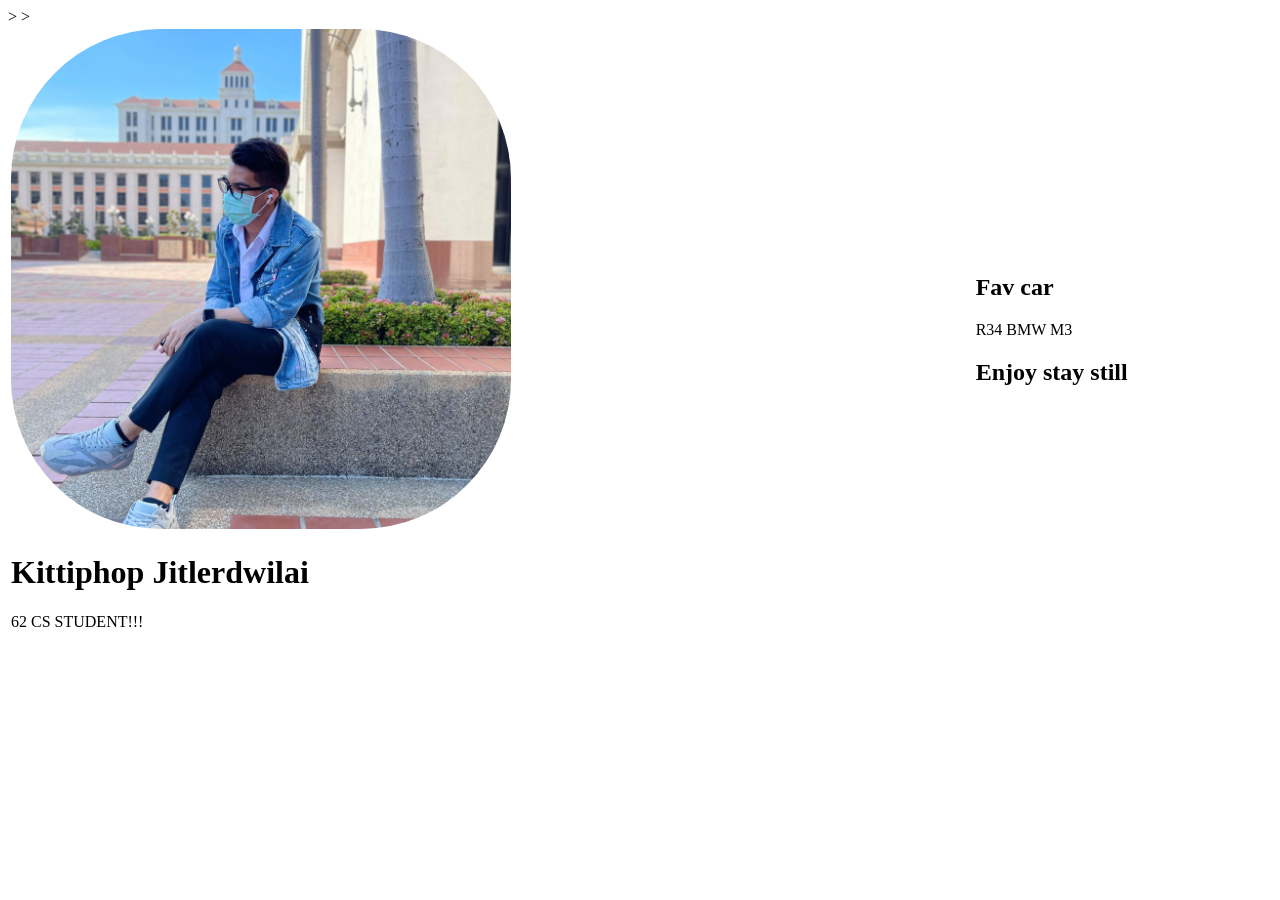
<file: MrKTP/MrKTP.html>
<!DOCTYPE html>
<html lang="en">
<head>
    <Title> Kittiphop</title>
    <link rel="stylesheet" 

        .profile_header {
            text-align: center;
            background-color: SpringGreen;
            color: SpringGreen;
            padding-top: 4vh;
            padding-bottom: 4vh;
            height: 100%;
        }
        h2 {
            color: #444444;
            margin-bottom: 0pt;
        }
        p {
            margin-bottom: 0pt;
            font-size: small;
        }
        body {
            background-image: linear-gradient(to bottom right, #D8FAFD , #7FCBF6  );
        }
        .content-cell{
            width: 50%;
            padding-left: 1rem;
            padding-left: 1rem;
            background-color: white
        }
    </style>
</head>

<body>
    <table style="width: 100%; height: 80%;">
        <tbody>
            <tr>
                <td>
                    <div class="profile_header">
                        <img src="PIC.jpg" alt="Anwar Profile Pictures" style="width: 500px; border-radius: 30%;" />
                        <br />
                        <h1> Kittiphop Jitlerdwilai</h1>
                         62 CS STUDENT!!!<br />
                    </div>
                </td>
                <td class="content-cell">
                    <h2> Fav car</h2>
                    <p>
                        R34 BMW M3
                    </p>
                    <h2> Enjoy stay still</h2>
                </td>
            </tr>>
        </tbody>>
    </table>
</body>
</html>
</file>
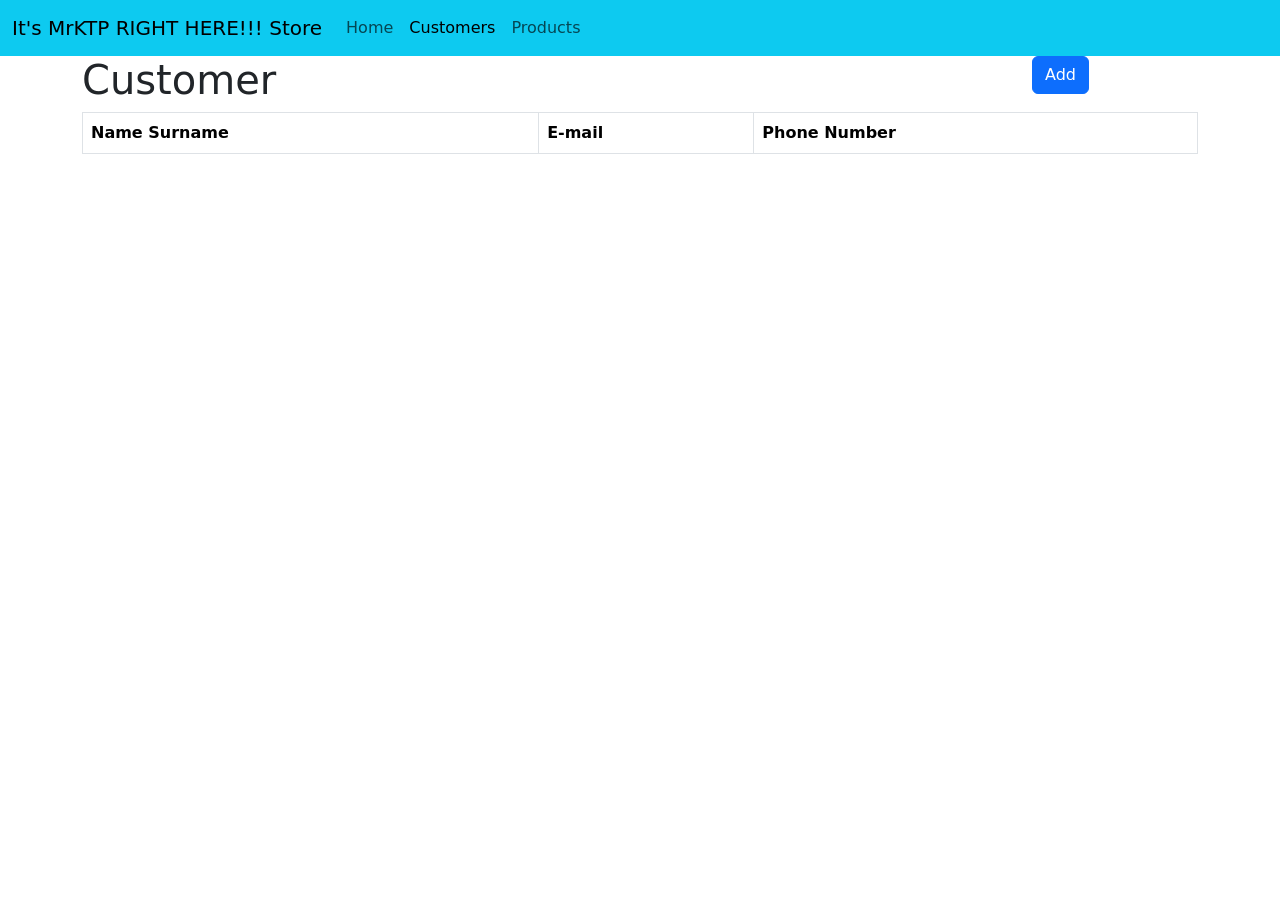
<file: Quiz1/indexXx.html>
<!doctype html>
<html lang="en">

<head>
  <meta charset="utf-8">
  <meta http-equiv="X-UA-Compatible" content="IE=edge">
  <meta name="viewport" content="width=device-width, initial-scale=1">
  <!-- The above 3 meta tags *must* come first in the head; any other head content must come *after* these tags -->
  <title>Bootstrap 101 Template</title>

  <!-- Bootstrap -->
  <link href="https://cdn.jsdelivr.net/npm/bootstrap@5.2.3/dist/css/bootstrap.min.css" rel="stylesheet"
    integrity="sha384-rbsA2VBKQhggwzxH7pPCaAqO46MgnOM80zW1RWuH61DGLwZJEdK2Kadq2F9CUG65" crossorigin="anonymous">

</head>

<script src="https://code.jquery.com/jquery-3.2.1.slim.min.js" integrity="sha384-KJ3o2DKtIkvYIK3UENzmM7KCkRr/rE9/Qpg6aAZGJwFDMVNA/GpGFF93hXpG5KkN" crossorigin="anonymous"></script>
<!-- <script src="https://cdn.jsdelivr.net/npm/popper.js@1.12.9/dist/umd/popper.min.js" integrity="sha384-ApNbgh9B+Y1QKtv3Rn7W3mgPxhU9K/ScQsAP7hUibX39j7fakFPskvXusvfa0b4Q" crossorigin="anonymous"></script> -->
<script src="https://cdn.jsdelivr.net/npm/bootstrap@5.2.3/dist/js/bootstrap.bundle.min.js" integrity="sha384-JZR6Spejh4U02d8jOt6vLEHfe/JQGiRRSQQxSfFWpi1MquVdAyjUar5+76PVCmYl" crossorigin="anonymous"></script>

<body onload="loadData()">

  <nav class="navbar navbar-expand-lg navbar-light bg-info">
    <div class="container-fluid">
      <a class="navbar-brand" href="#">It's MrKTP RIGHT HERE!!! Store</a>
      <button class="navbar-toggler" type="button" data-bs-toggle="collapse" data-bs-target="#navbarNavAltMarkup"
        aria-controls="navbarNavAltMarkup" aria-expanded="false" aria-label="Toggle navigation">
        <span class="navbar-toggler-icon"></span>
      </button>
      <div class="collapse navbar-collapse" id="navbarNavAltMarkup">
        <div class="navbar-nav">
          <a class="nav-link" aria-current="page" href="/">Home</a>
          <a class="nav-link active" href="/customer">Customers</a>
          <a class="nav-link" href="/product">Products</a>
        </div>
      </div>
    </div>
  </nav>
  <div class="container">
    <div class="row">
      <div class="col-10">
        <h1>Customer</h1>
      </div>
      <div class="col-2">
        <button onclick="openModal()" type="button" class="btn btn-primary" data-bs-toggle="modal" data-bs-target="examplemodal">
          Add
        </button>
      </div>
    </div>
    <table id="data-table" class="table table-bordered table-striped">
      <thead>
        <tr>
          <th>Name Surname</th>
          <th>E-mail</th>
          <th>Phone Number</th>
        </tr>
      </thead>
      <tbody id="databody"></tbody>
    </table>
  </div>

  <div class="modal fade" id="myModal" tabindex="-1" aria-labelledby="exampleModalLabel" aria-hidden="true">
    <div class="modal-dialog">
      <div class="modal-content">
        <div class="modal-header">
          <h1 class="modal-title fs-5" id="exampleModalLabel">New Customer</h1>
          <button type="button" class="btn-close" data-bs-dismiss="modal" aria-label="Close"></button>
        </div>
        <div class="modal-body">
          <div class="mb-3">
            <label for="exampleFormControlInput1" class="form-label">Name Surname</label>
            <input type="text" class="form-control" id="name" placeholder="Kittiphop Jitlerdwilai">
          </div>
          <div class="mb-3">
            <label for="exampleFormControlInput1" class="form-label">E-mail address</label>
            <input type="email" class="form-control" id="email" placeholder="u6216916@au.edu">
          </div>
          <div class="mb-3">
            <label for="exampleFormControlInput1" class="form-label">Phone Number</label>
            <input type="tel" class="form-control" id="phone" placeholder="083 xxx xxxx">
          </div>
        </div>
        <div class="modal-footer">
          <button onclick="closeModal()" type="button" class="btn btn-secondary" data-bs-dismiss="modal">Close</button>
          <button onclick="addToCustomer()" type="button" class="btn btn-primary">Add</button>
        </div>
      </div>
    </div>
  </div>

<!-- jQuery -->
<script src="//code.jquery.com/jquery-1.11.0.min.js"></script>
<!-- BS JavaScript -->
<!-- //<script type="text/javascript" src="js/bootstrap.js"></script> -->
<!-- Have fun using Bootstrap JS -->
<script type="text/javascript">
$(window).load(function() {
    $('#prizePopup').modal('show');
    $('#prizePopup').modal('hide');
});

</script>
  <script src="https://cdn.jsdelivr.net/npm/bootstrap@5.2.3/dist/js/bootstrap.bundle.min.js"
    integrity="sha384-kenU1KFdBIe4zVF0s0G1M5b4hcpxyD9F7jL+jjXkk+Q2h455rYXK/7HAuoJl+0I4"
    crossorigin="anonymous"></script>
  <script src="customer.js"></script>
</body>
</html>
</file>
